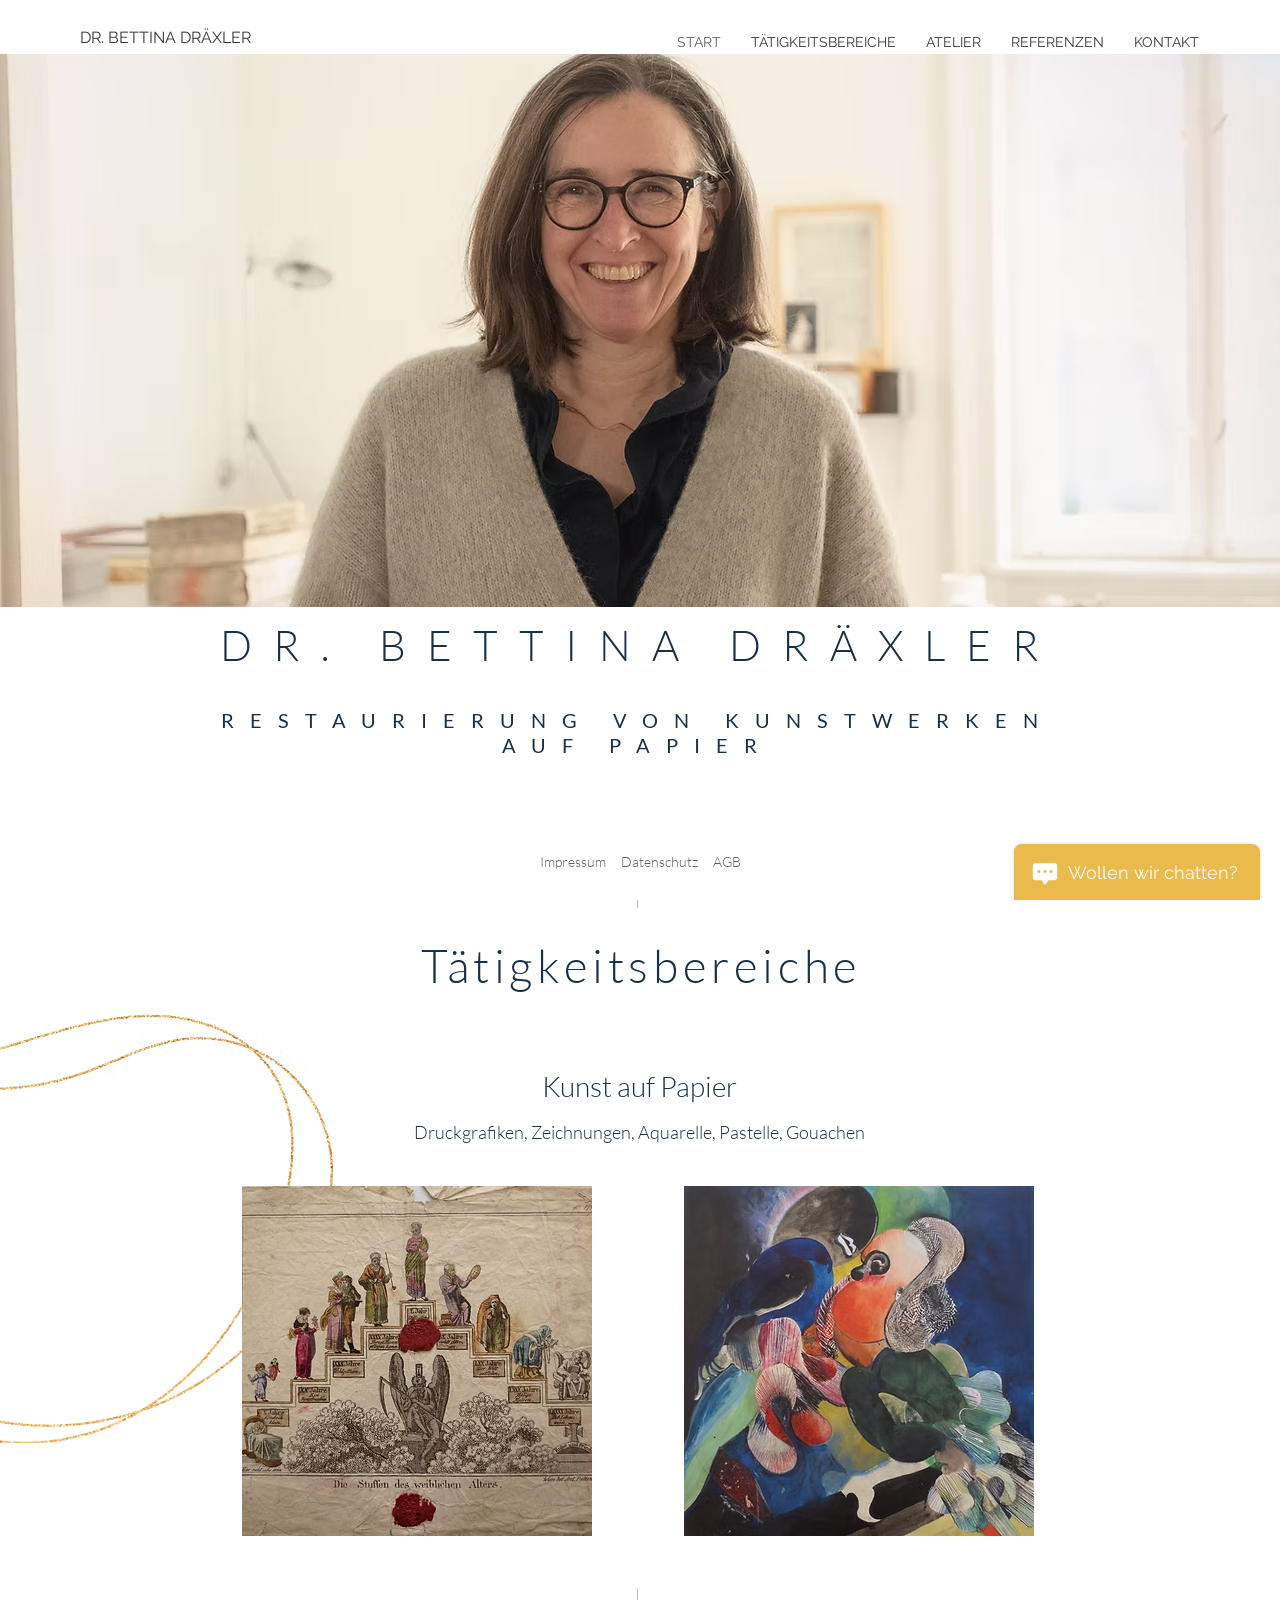
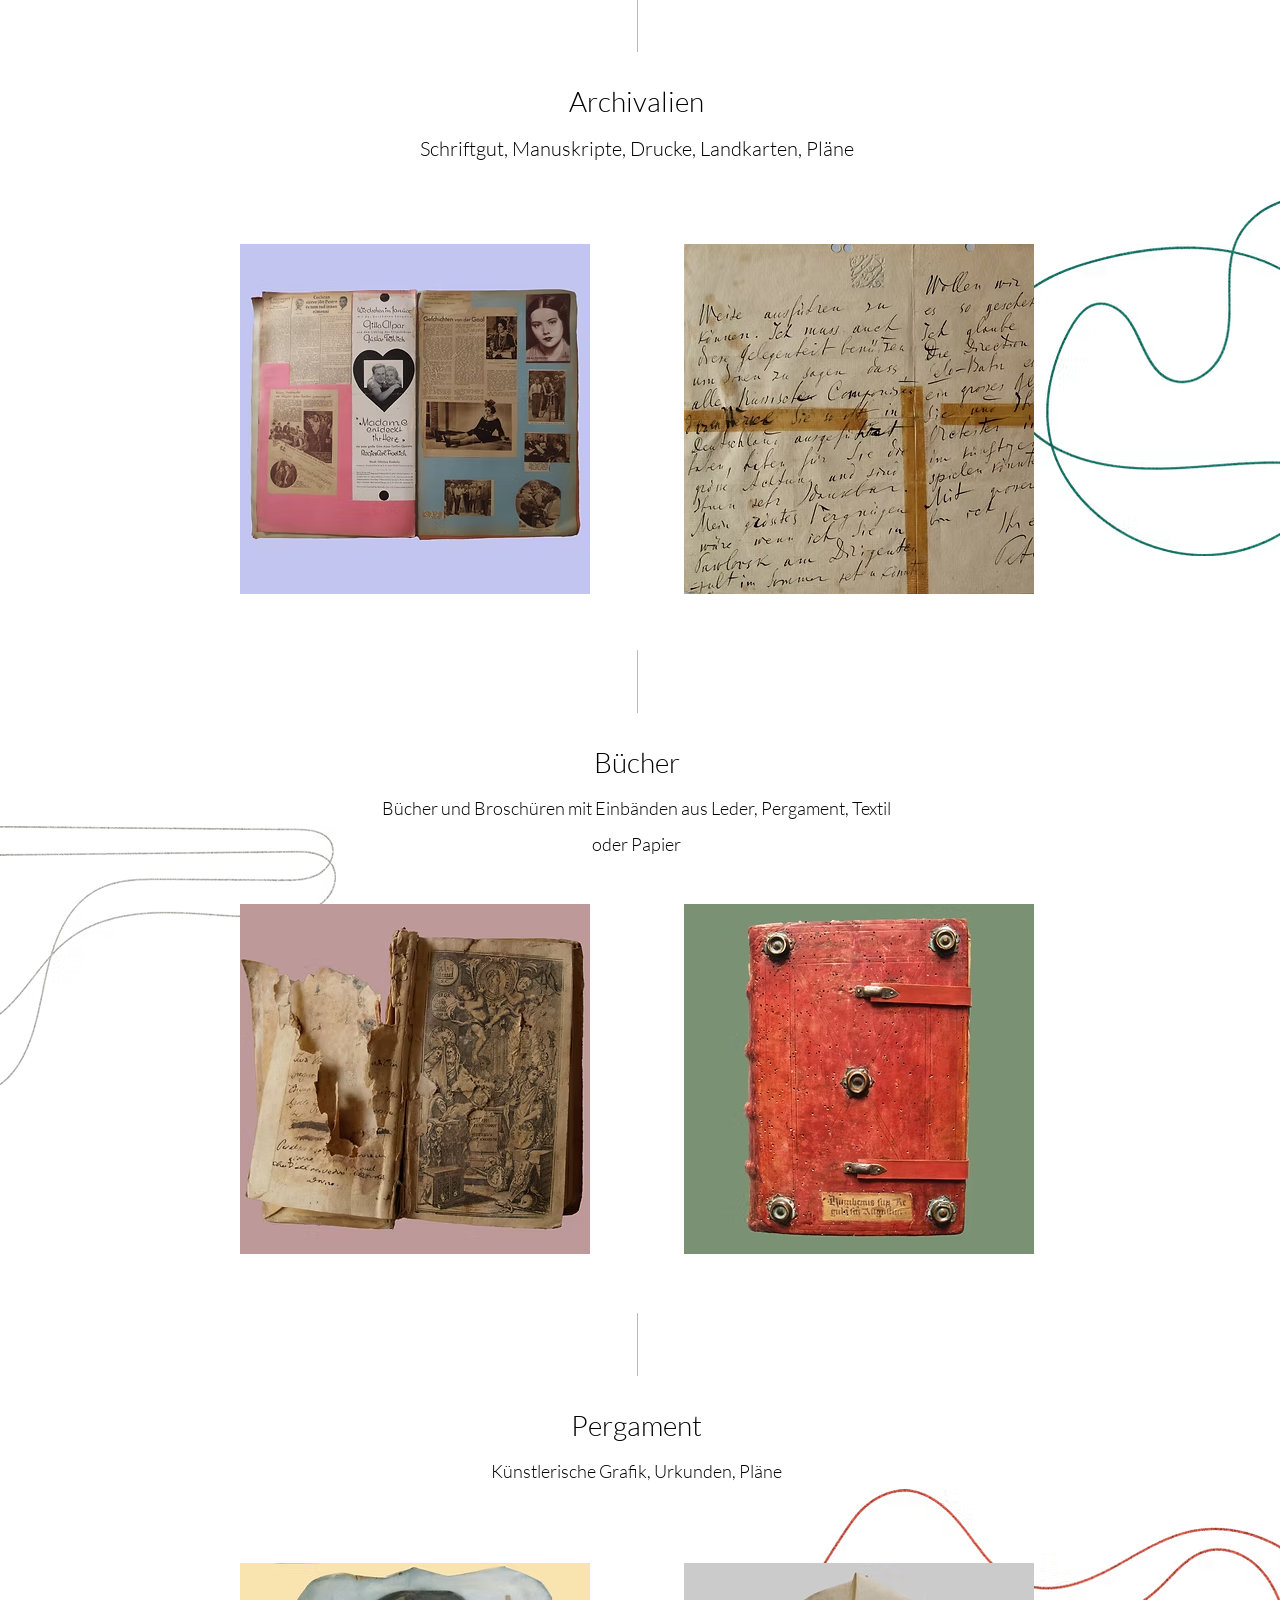
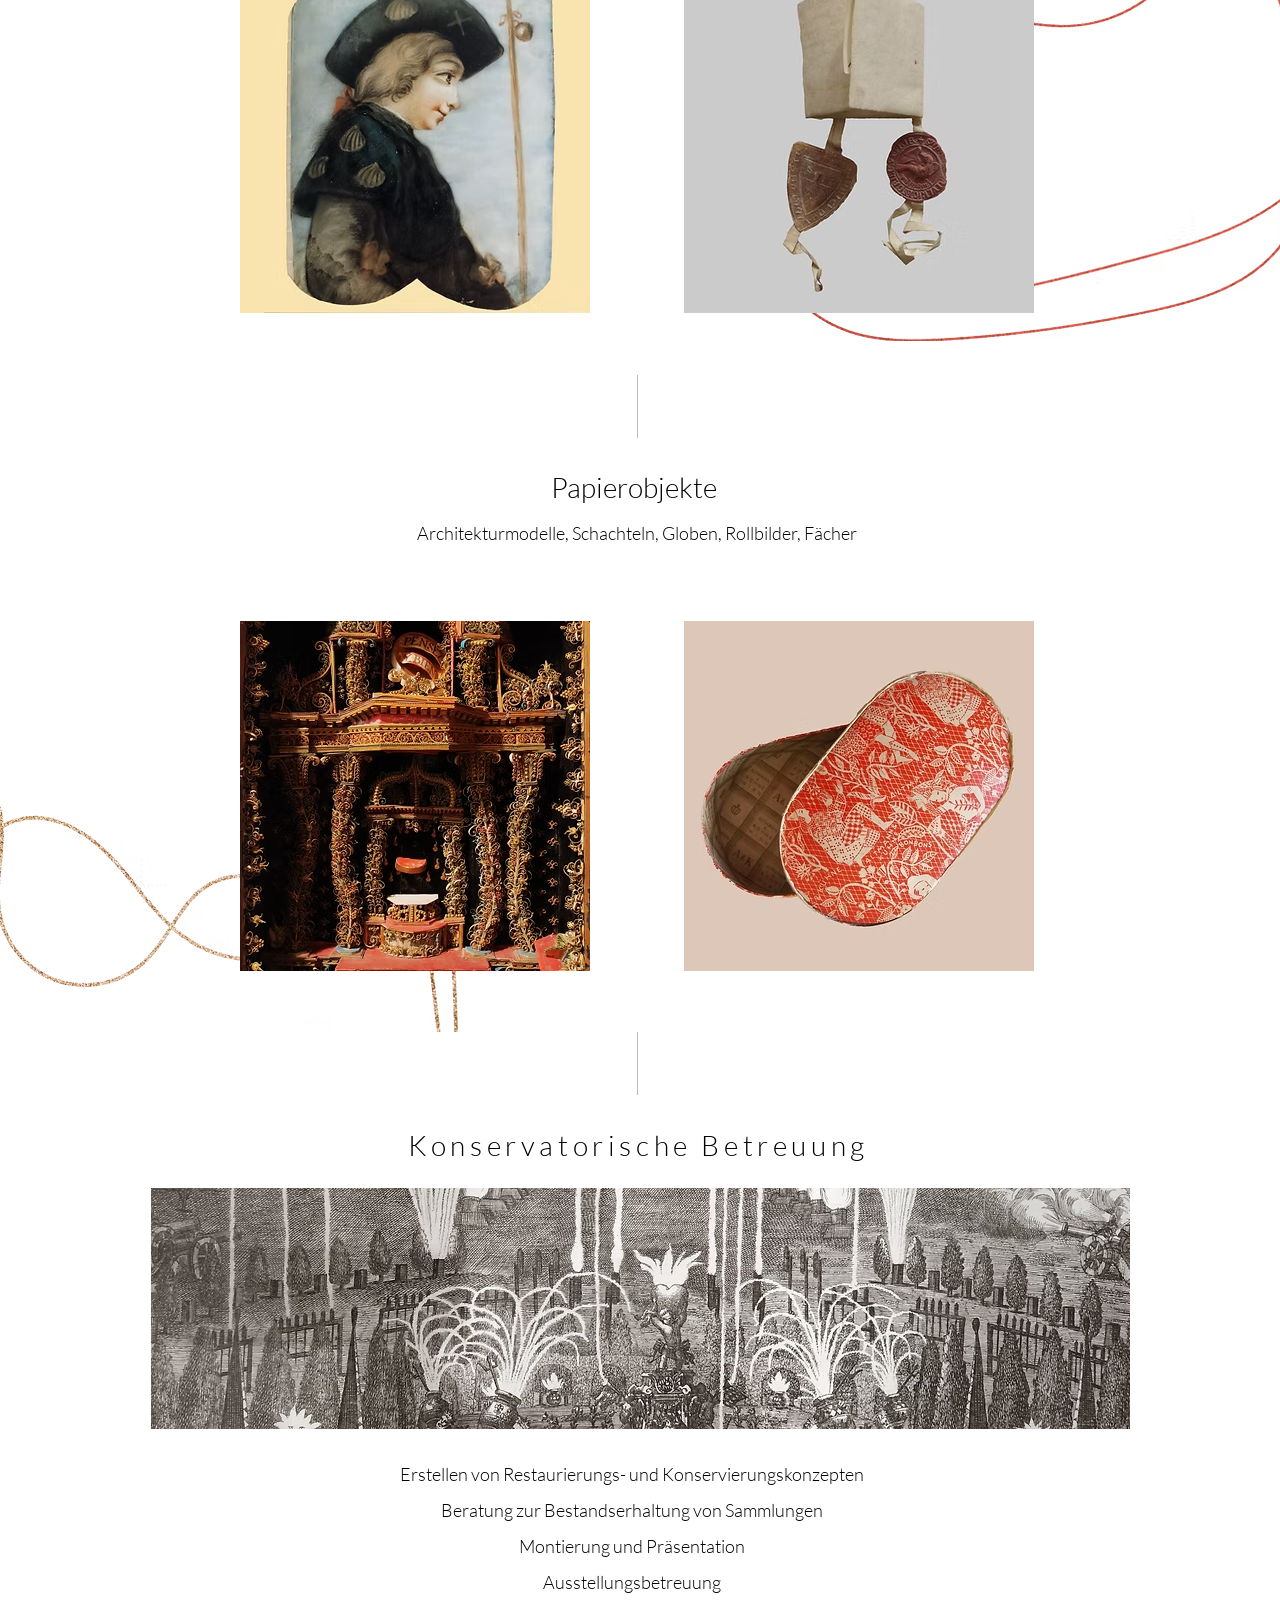
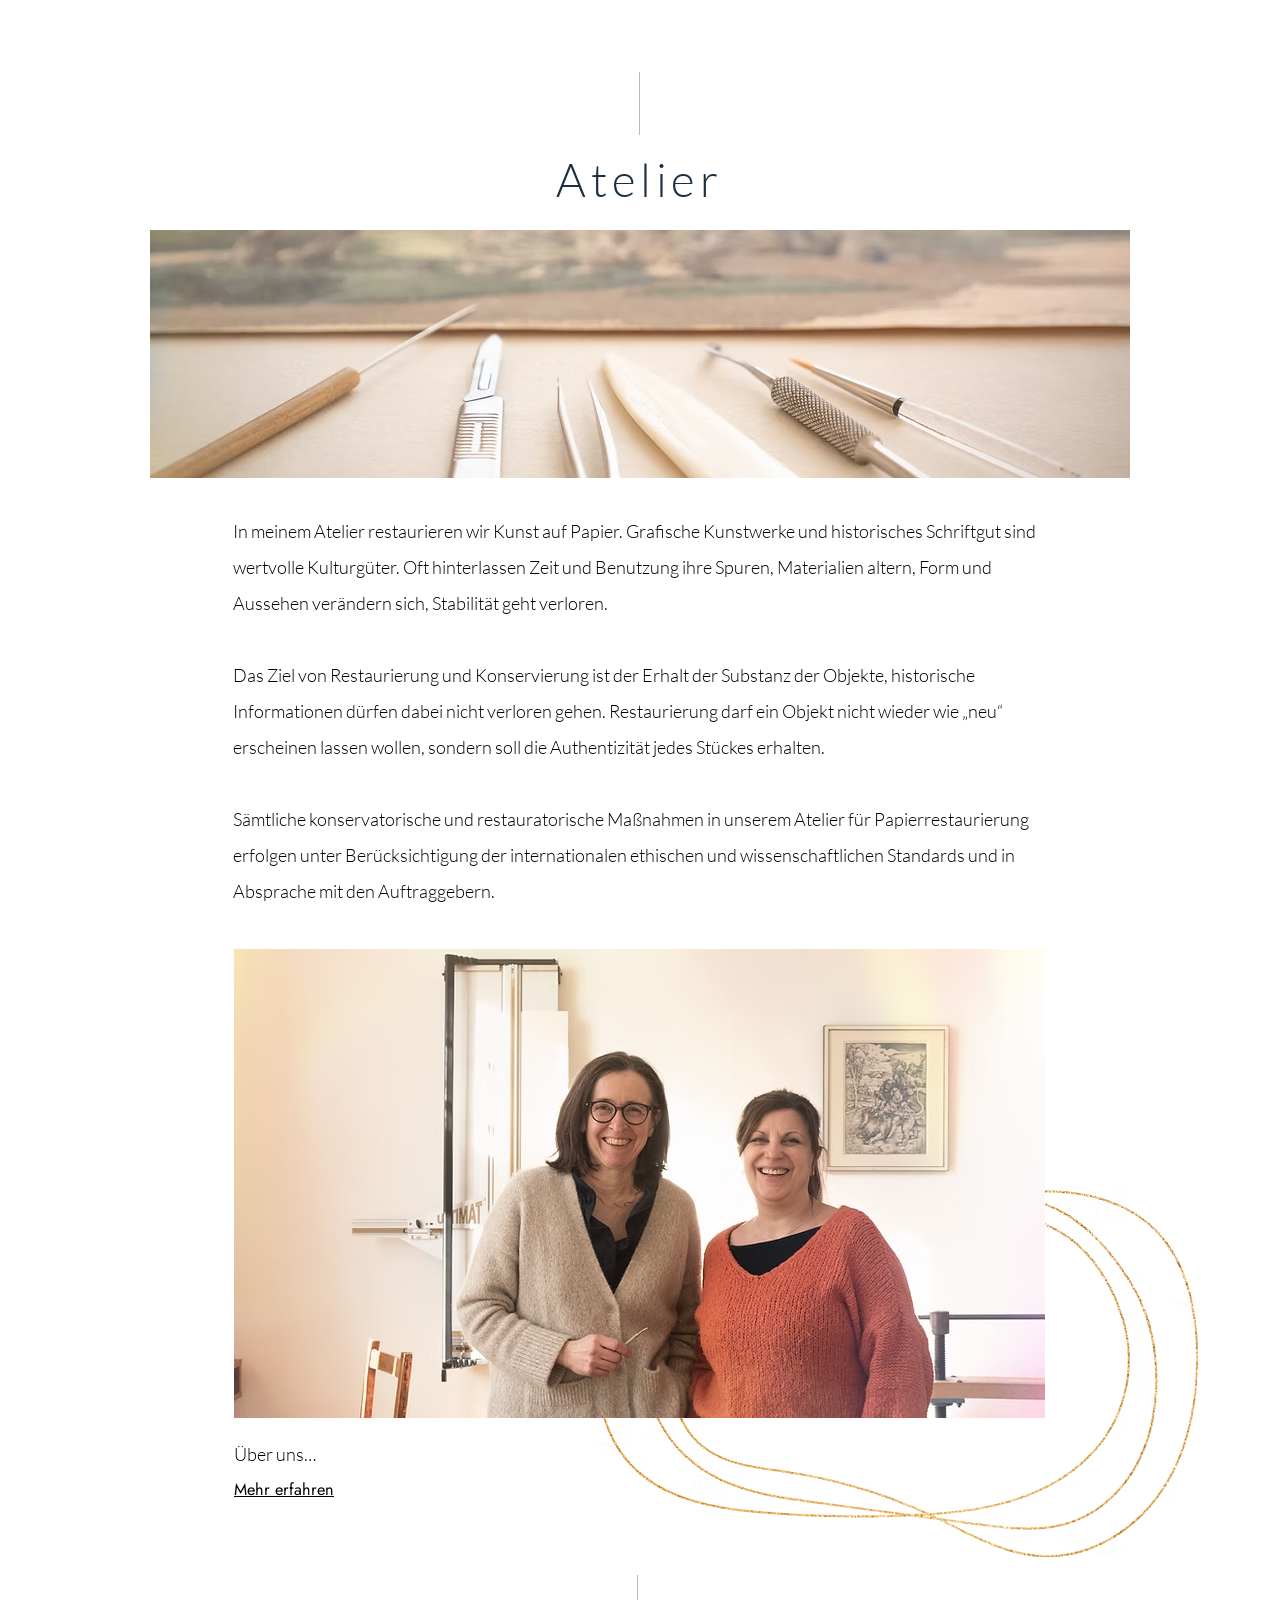
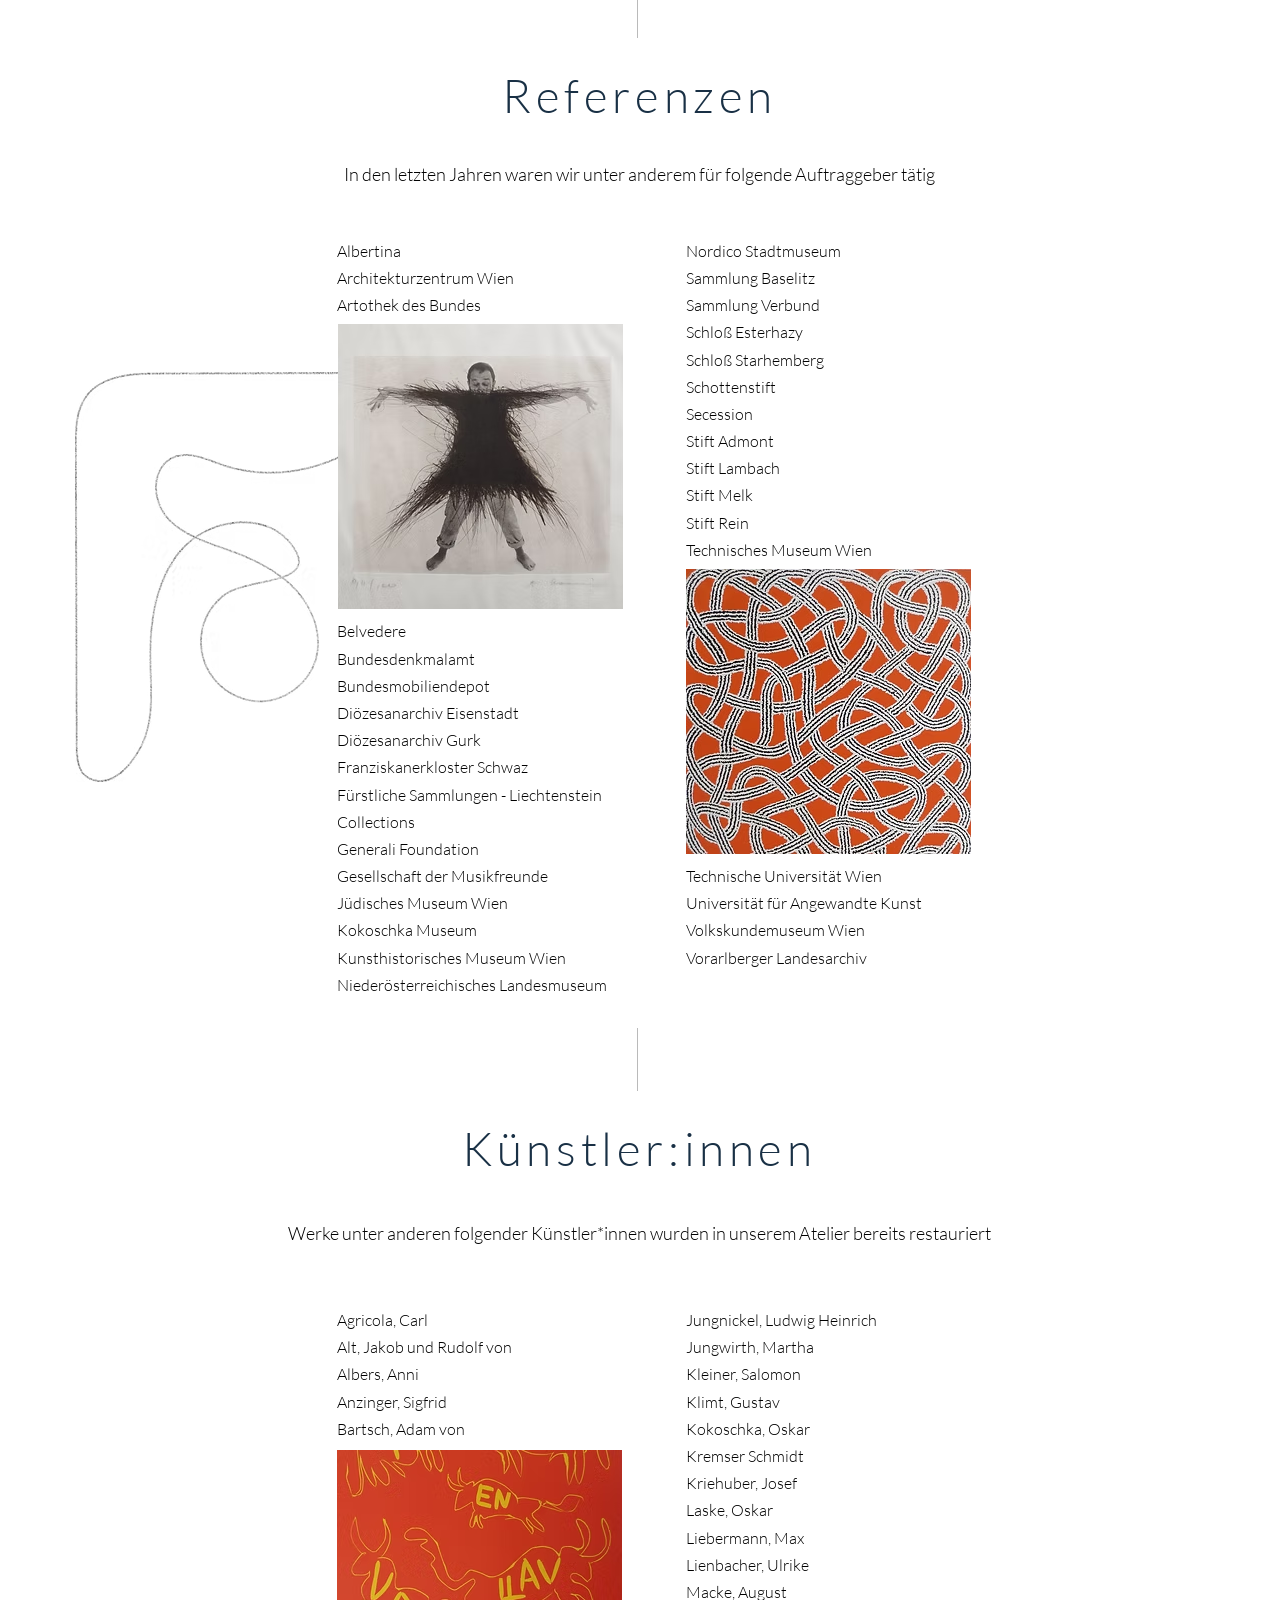
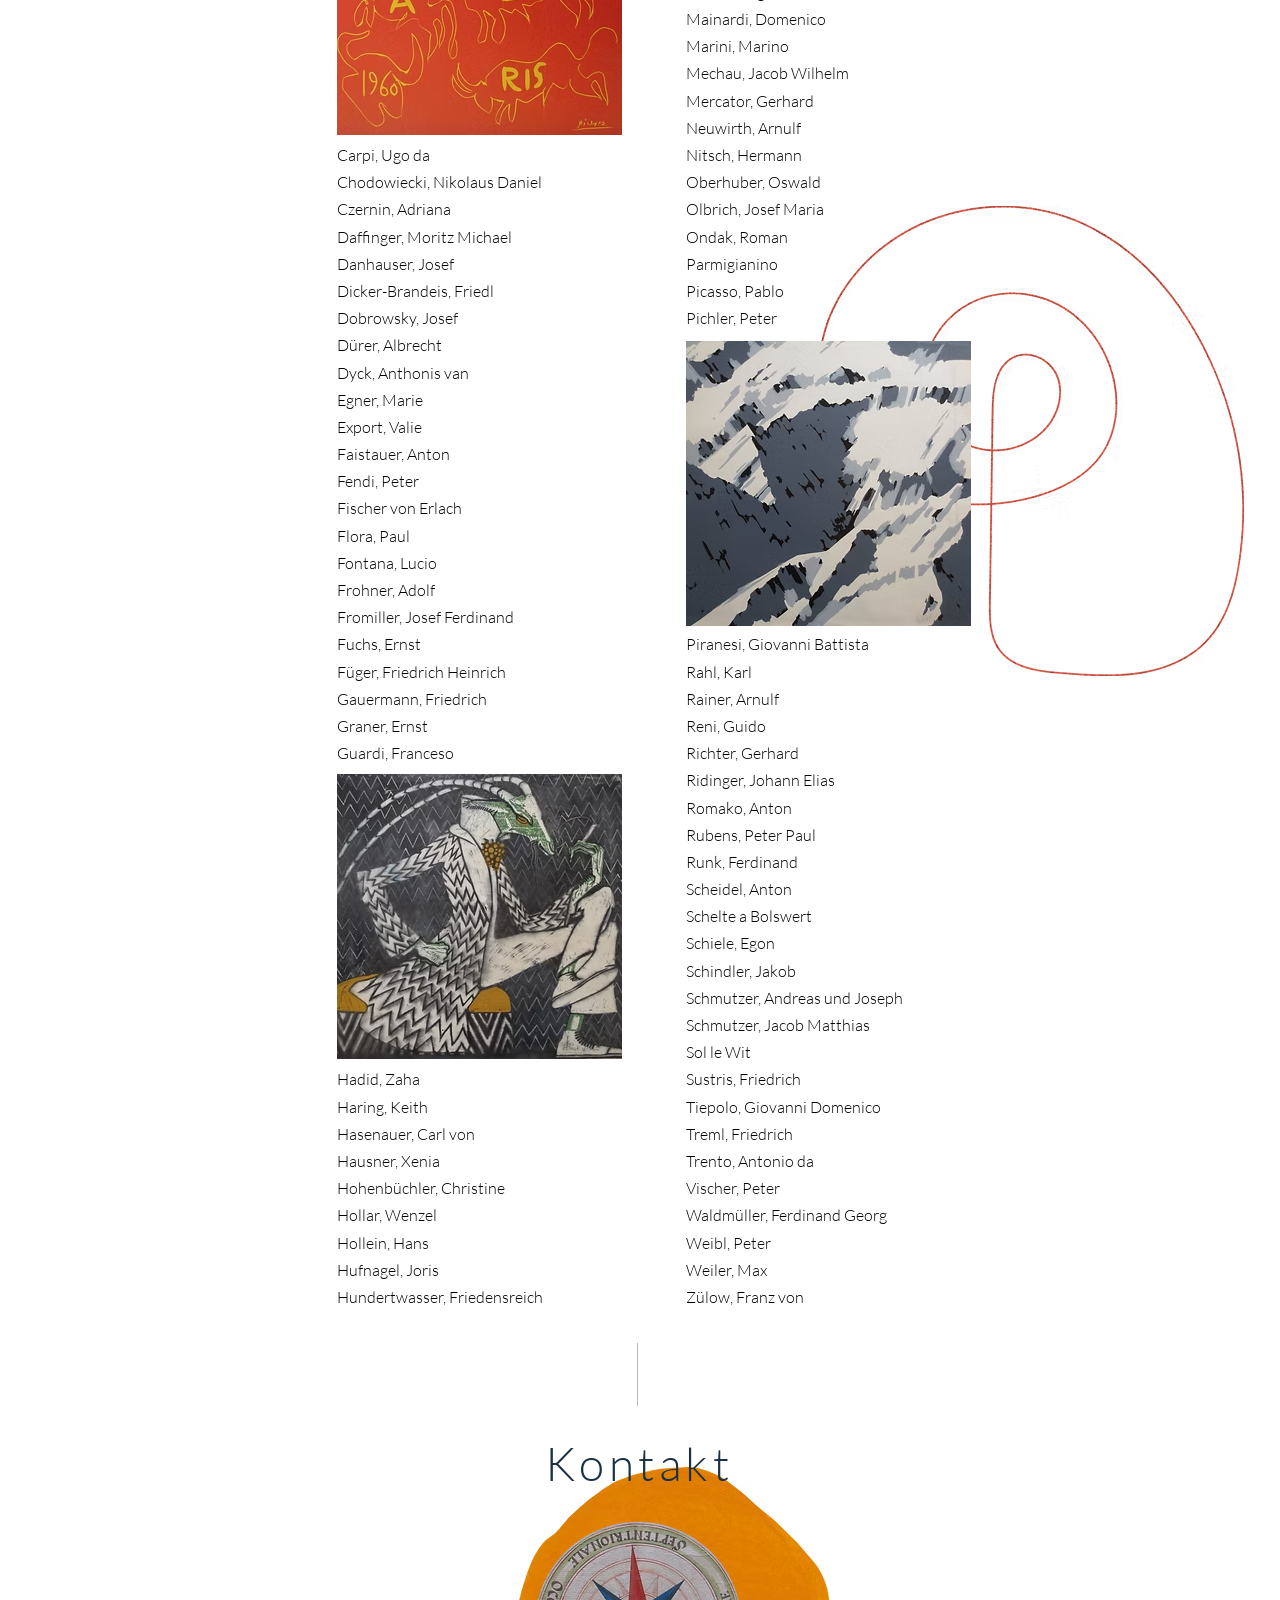
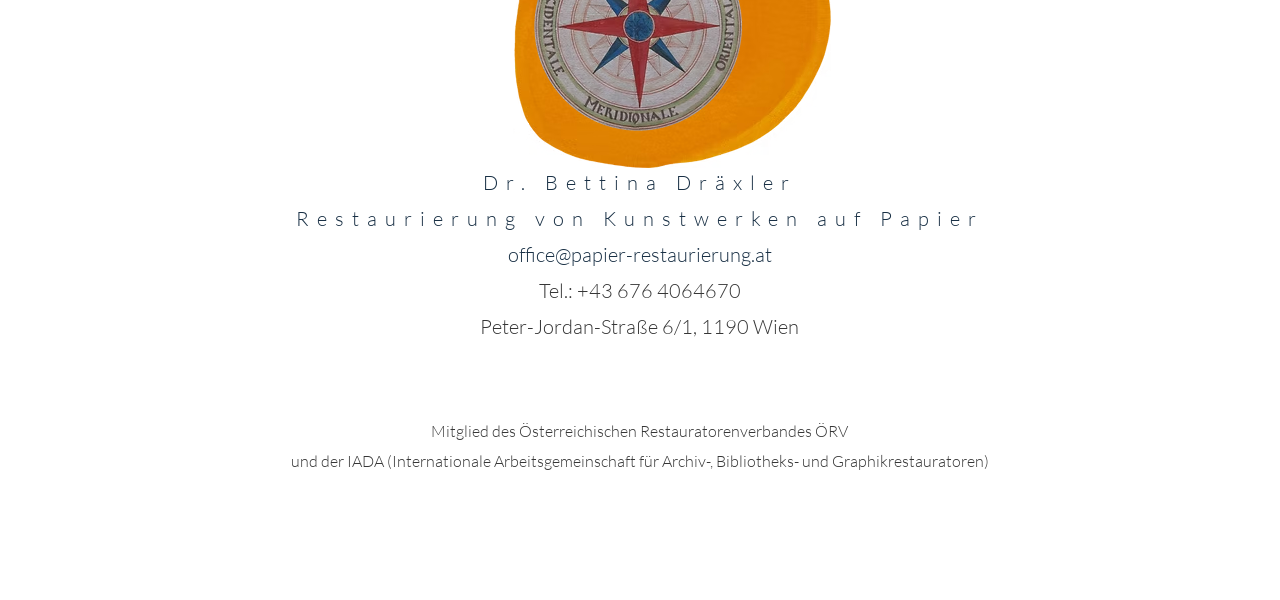
<file: docs/index.html>
<!DOCTYPE html>

<html data-page="index" data-variant="desktop" lang="de" style=""><head><script>(function(){var ua=navigator.userAgent,v=/iPhone|iPod|Android.+Mobile|Windows Phone|IEMobile|BlackBerry|BB10|Opera Mini|Mobi/i.test(ua)?'m/':/iPad|Android|Tablet|Silk|Kindle|PlayBook/i.test(ua)?'t/':'',
cur='',page='index';if(v!==cur){location.replace(''+v+(page==='index'?'':page)+location.search+location.hash)}})();</script>
<meta charset="utf-8"/>
<meta content="width=device-width, initial-scale=1" id="wixDesktopViewport" name="viewport"/>
<meta content="IE=edge" http-equiv="X-UA-Compatible"/>
<meta content="Wix.com Website Builder" name="generator"/>
<link href="assets/cef62548a7775152.png" rel="icon" sizes="192x192" type="image/png"/>
<link href="assets/e2f0b16a96f64a9a.png" rel="shortcut icon" type="image/png"/>
<link href="assets/b2729b1b011678e8.png" rel="apple-touch-icon" type="image/png"/>























<style>@keyframes slide-horizontal-new{0%{transform:translate(100%)}}@keyframes slide-horizontal-old{80%{opacity:1}to{opacity:0;transform:translate(-100%)}}@keyframes slide-vertical-new{0%{transform:translateY(-100%)}}@keyframes slide-vertical-old{80%{opacity:1}to{opacity:0;transform:translateY(100%)}}@keyframes out-in-new{0%{opacity:0}}@keyframes out-in-old{to{opacity:0}}:root:active-view-transition{view-transition-name:none}:root:active-view-transition::view-transition-group(*){animation:none}:root:active-view-transition::view-transition-old(*){animation:none}:root:active-view-transition::view-transition-new(*){animation:none}:root::view-transition{pointer-events:none}:root:active-view-transition #SITE_HEADER{view-transition-name:header-group}:root:active-view-transition #WIX_ADS{view-transition-name:wix-ads-group}:root:active-view-transition #SITE_FOOTER{view-transition-name:footer-group}:root:active-view-transition #BACKGROUND_GROUP_TRANSITION_GROUP>div{view-transition-name:background-group}:root:active-view-transition::view-transition-old(*.login-social-bar){display:none}:root:active-view-transition::view-transition-group(page-group){pointer-events:all;cursor:wait;animation:revert;animation-duration:.6s}:root:active-view-transition::view-transition-old(page-group){pointer-events:all;cursor:wait;animation:revert;animation-duration:.6s}:root:active-view-transition::view-transition-new(page-group){pointer-events:all;cursor:wait;animation:revert;animation-duration:.6s}:root:active-view-transition-type(SlideHorizontal)::view-transition-old(page-group){mix-blend-mode:normal;animation:.6s cubic-bezier(.83,0,.17,1) forwards slide-horizontal-old}:root:active-view-transition-type(SlideHorizontal)::view-transition-new(page-group){mix-blend-mode:normal;animation:.6s cubic-bezier(.83,0,.17,1) backwards slide-horizontal-new}:root:active-view-transition-type(SlideVertical)::view-transition-old(page-group){mix-blend-mode:normal;animation:.6s cubic-bezier(.83,0,.17,1) forwards slide-vertical-old}:root:active-view-transition-type(SlideVertical)::view-transition-new(page-group){mix-blend-mode:normal;animation:.6s cubic-bezier(.83,0,.17,1) backwards slide-vertical-new}:root:active-view-transition-type(OutIn)::view-transition-old(page-group){animation:.35s cubic-bezier(.22,1,.36,1) forwards out-in-old}:root:active-view-transition-type(OutIn)::view-transition-new(page-group){animation:.35s cubic-bezier(.64,0,.78,0) .35s backwards out-in-new}@media (prefers-reduced-motion:reduce){::view-transition-group(*){animation:none!important}::view-transition-old(*){animation:none!important}::view-transition-new(*){animation:none!important}}html,body{vertical-align:baseline;background:0 0;border:0;outline:0;margin:0;padding:0}body{--scrollbar-width:0px;-webkit-text-size-adjust:100%;-moz-text-size-adjust:100%;-ms-text-size-adjust:100%;text-size-adjust:100%;font-family:Arial,Helvetica,sans-serif;font-size:10px}html,body{height:100%}body{overflow-x:auto;overflow-y:scroll}body:not(.responsive) #site-root{width:100%;min-width:var(--site-width)}body:not([data-js-loaded]) [data-hide-prejs]{visibility:hidden}interact-element{display:contents}#SITE_CONTAINER{position:relative}:root{--one-unit:1vw;--section-max-width:9999px;--spx-stopper-max:9999px;--spx-stopper-min:0px;--browser-zoom:1}@supports ((-webkit-appearance:none)) and (stroke-color:transparent){:root{--safari-sticky-fix:opacity;--experimental-safari-sticky-fix:translateZ(0)}}@supports (container-type:inline-size){:root{--one-unit:1cqw}}[id^=oldHoverBox-]{mix-blend-mode:plus-lighter;transition:opacity .5s,visibility .5s}[data-mesh-id$=inlineContent-gridContainer]:has(>[id^=oldHoverBox-]){isolation:isolate}
</style>
<style>div,span,applet,object,iframe,h1,h2,h3,h4,h5,h6,p,blockquote,pre,a,abbr,acronym,address,big,cite,code,del,dfn,em,font,img,ins,kbd,q,s,samp,small,strike,strong,sub,sup,tt,var,b,u,i,center,dl,dt,dd,ol,ul,li,fieldset,form,label,legend,table,caption,tbody,tfoot,thead,tr,th,td,nav,button,section,header,footer,title{vertical-align:baseline;background:0 0;border:0;outline:0;margin:0;padding:0}textarea,input,select{box-sizing:border-box;font-family:Helvetica,Arial,sans-serif}ol,ul{list-style:none}blockquote,q{quotes:none}ins{text-decoration:none}del{text-decoration:line-through}table{border-collapse:collapse;border-spacing:0}a{cursor:pointer;text-decoration:none}.testStyles{overflow-y:hidden}.reset-button{color:inherit;font:inherit;-webkit-appearance:none;-webkit-user-select:none;-moz-user-select:none;-ms-user-select:none;background:0 0;border:0;outline:0;padding:0;line-height:normal;overflow:visible}:focus{outline:none}body.device-mobile-optimized:not(.disable-site-overflow){overflow-x:hidden;overflow-y:scroll}body.device-mobile-optimized:not(.responsive) #SITE_CONTAINER{width:320px;margin-left:auto;margin-right:auto;position:relative;overflow-x:visible}body.device-mobile-optimized:not(.responsive):not(.blockSiteScrolling) #SITE_CONTAINER{margin-top:0}body.device-mobile-optimized>*{max-width:100%!important}body.device-mobile-optimized #site-root{overflow:hidden}@supports (overflow:clip){body.device-mobile-optimized #site-root{overflow:clip}}body.device-mobile-non-optimized #SITE_CONTAINER #site-root{overflow:clip}body.device-mobile-non-optimized.fullScreenMode{background-color:#5f6360}body.device-mobile-non-optimized.fullScreenMode #site-root,body.device-mobile-non-optimized.fullScreenMode #SITE_BACKGROUND,body.device-mobile-non-optimized.fullScreenMode #MOBILE_ACTIONS_MENU,body.fullScreenMode #WIX_ADS{visibility:hidden}body.fullScreenMode{overflow:hidden!important}body.fullScreenMode.device-mobile-optimized #TINY_MENU{opacity:0;pointer-events:none}body.fullScreenMode-scrollable.device-mobile-optimized{overflow-x:hidden!important;overflow-y:auto!important}body.fullScreenMode-scrollable.device-mobile-optimized #site-root,body.fullScreenMode-scrollable.device-mobile-optimized #masterPage{overflow:hidden!important}body.fullScreenMode-scrollable.device-mobile-optimized #masterPage,body.fullScreenMode-scrollable.device-mobile-optimized #SITE_BACKGROUND{height:auto!important}body.fullScreenMode-scrollable.device-mobile-optimized #masterPage.mesh-layout{height:0!important}body.blockSiteScrolling,body.siteScrollingBlocked{width:100%;position:fixed}body.siteScrollingBlockedIOSFix{overflow:hidden!important}body.blockSiteScrolling #SITE_CONTAINER{margin-top:calc(var(--blocked-site-scroll-margin-top)*-1)}#site-root{top:var(--wix-ads-height);min-height:100%;margin:0 auto;position:relative}#site-root img:not([src]){visibility:hidden}#site-root svg img:not([src]){visibility:visible}.auto-generated-link{color:inherit}#SCROLL_TO_TOP,#SCROLL_TO_BOTTOM{height:0}.has-click-trigger{cursor:pointer}.fullScreenOverlay{z-index:1005;justify-content:center;display:flex;position:fixed;top:-60px;bottom:0;left:0;right:0;overflow-y:hidden}.fullScreenOverlay>.fullScreenOverlayContent{margin:0 auto;position:absolute;top:60px;bottom:0;left:0;right:0;overflow:hidden;transform:translateZ(0)}[data-mesh-id$=inlineContent],[data-mesh-id$=centeredContent],[data-mesh-id$=form]{pointer-events:none;position:relative}[data-mesh-id$=-gridWrapper],[data-mesh-id$=-rotated-wrapper]{pointer-events:none}[data-mesh-id$=-gridContainer]>*,[data-mesh-id$=-rotated-wrapper]>*,[data-mesh-id$=inlineContent]>:not([data-mesh-id$=-gridContainer]){pointer-events:auto}.device-mobile-optimized #masterPage.mesh-layout #SOSP_CONTAINER_CUSTOM_ID{-ms-grid-row:2;grid-area:2/1/3/2;position:relative}#masterPage.mesh-layout{display:-ms-grid;-ms-grid-rows:max-content max-content min-content max-content;-ms-grid-columns:100%;grid-template-rows:max-content max-content min-content max-content;grid-template-columns:100%;justify-content:stretch;align-items:start;display:grid}#masterPage.mesh-layout #SITE_HEADER_WRAPPER,#masterPage.mesh-layout #SITE_HEADER-placeholder,#masterPage.mesh-layout #SOSP_CONTAINER_CUSTOM_ID[data-state~=mobileView],#masterPage.mesh-layout #PAGES_CONTAINER,#masterPage.mesh-layout #soapBeforePagesContainer,#masterPage.mesh-layout #soapAfterPagesContainer,#masterPage.mesh-layout #SITE_FOOTER_WRAPPER,#masterPage.mesh-layout #SITE_FOOTER-placeholder{-ms-grid-column:1;-ms-grid-row-align:start;-ms-grid-column-align:start}#masterPage.mesh-layout #SITE_HEADER_WRAPPER,#masterPage.mesh-layout #SITE_HEADER-placeholder{-ms-grid-row:1;grid-area:1/1/2/2}#masterPage.mesh-layout #PAGES_CONTAINER,#masterPage.mesh-layout #soapBeforePagesContainer,#masterPage.mesh-layout #soapAfterPagesContainer{-ms-grid-row:3;grid-area:3/1/4/2}#masterPage.mesh-layout #soapBeforePagesContainer,#masterPage.mesh-layout #soapAfterPagesContainer{width:100%}#masterPage.mesh-layout #PAGES_CONTAINER{align-self:stretch}#masterPage.mesh-layout main#PAGES_CONTAINER{display:block}#masterPage.mesh-layout #SITE_FOOTER_WRAPPER,#masterPage.mesh-layout #SITE_FOOTER-placeholder{-ms-grid-row:4;grid-area:4/1/5/2}#masterPage.mesh-layout [data-mesh-id=PAGES_CONTAINERcenteredContent],#masterPage.mesh-layout [data-mesh-id=PAGES_CONTAINERinlineContent],#masterPage.mesh-layout #SITE_PAGES{height:100%}#masterPage.mesh-layout.desktop>*{width:100%}#masterPage.mesh-layout #SITE_PAGES,#masterPage.mesh-layout #SITE_HEADER_WRAPPER,#masterPage.mesh-layout #SITE_FOOTER_WRAPPER,#masterPage.mesh-layout #PAGES_CONTAINER,#masterPage.mesh-layout #masterPageinlineContent,#masterPage.mesh-layout #SITE_FOOTER,#masterPage.mesh-layout #SITE_HEADER{position:relative}#masterPage.mesh-layout #SITE_HEADER{grid-area:1/1/2/2}#masterPage.mesh-layout #SITE_FOOTER{grid-area:4/1/5/2}#masterPage.mesh-layout.overflow-x-clip #SITE_HEADER,#masterPage.mesh-layout.overflow-x-clip #SITE_FOOTER{overflow-x:clip}[data-z-counter]{z-index:0}[data-z-counter="0"]{z-index:auto}.wixSiteProperties{-webkit-font-smoothing:antialiased;-moz-osx-font-smoothing:grayscale}:root{--wst-button-color-fill-primary:rgb(var(--color_48));--wst-button-color-border-primary:rgb(var(--color_49));--wst-button-color-text-primary:rgb(var(--color_50));--wst-button-color-fill-primary-hover:rgb(var(--color_51));--wst-button-color-border-primary-hover:rgb(var(--color_52));--wst-button-color-text-primary-hover:rgb(var(--color_53));--wst-button-color-fill-primary-disabled:rgb(var(--color_54));--wst-button-color-border-primary-disabled:rgb(var(--color_55));--wst-button-color-text-primary-disabled:rgb(var(--color_56));--wst-button-color-fill-secondary:rgb(var(--color_57));--wst-button-color-border-secondary:rgb(var(--color_58));--wst-button-color-text-secondary:rgb(var(--color_59));--wst-button-color-fill-secondary-hover:rgb(var(--color_60));--wst-button-color-border-secondary-hover:rgb(var(--color_61));--wst-button-color-text-secondary-hover:rgb(var(--color_62));--wst-button-color-fill-secondary-disabled:rgb(var(--color_63));--wst-button-color-border-secondary-disabled:rgb(var(--color_64));--wst-button-color-text-secondary-disabled:rgb(var(--color_65));--wst-color-fill-base-1:rgb(var(--color_36));--wst-color-fill-base-2:rgb(var(--color_37));--wst-color-fill-base-shade-1:rgb(var(--color_38));--wst-color-fill-base-shade-2:rgb(var(--color_39));--wst-color-fill-base-shade-3:rgb(var(--color_40));--wst-color-fill-accent-1:rgb(var(--color_41));--wst-color-fill-accent-2:rgb(var(--color_42));--wst-color-fill-accent-3:rgb(var(--color_43));--wst-color-fill-accent-4:rgb(var(--color_44));--wst-color-fill-background-primary:rgb(var(--color_11));--wst-color-fill-background-secondary:rgb(var(--color_12));--wst-color-text-primary:rgb(var(--color_15));--wst-color-text-secondary:rgb(var(--color_14));--wst-color-action:rgb(var(--color_18));--wst-color-disabled:rgb(var(--color_39));--wst-color-title:rgb(var(--color_45));--wst-color-subtitle:rgb(var(--color_46));--wst-color-line:rgb(var(--color_47));--wst-font-style-h2:var(--font_2);--wst-font-style-h3:var(--font_3);--wst-font-style-h4:var(--font_4);--wst-font-style-h5:var(--font_5);--wst-font-style-h6:var(--font_6);--wst-font-style-body-large:var(--font_7);--wst-font-style-body-medium:var(--font_8);--wst-font-style-body-small:var(--font_9);--wst-font-style-body-x-small:var(--font_10);--wst-color-custom-1:rgb(var(--color_13));--wst-color-custom-2:rgb(var(--color_16));--wst-color-custom-3:rgb(var(--color_17));--wst-color-custom-4:rgb(var(--color_19));--wst-color-custom-5:rgb(var(--color_20));--wst-color-custom-6:rgb(var(--color_21));--wst-color-custom-7:rgb(var(--color_22));--wst-color-custom-8:rgb(var(--color_23));--wst-color-custom-9:rgb(var(--color_24));--wst-color-custom-10:rgb(var(--color_25));--wst-color-custom-11:rgb(var(--color_26));--wst-color-custom-12:rgb(var(--color_27));--wst-color-custom-13:rgb(var(--color_28));--wst-color-custom-14:rgb(var(--color_29));--wst-color-custom-15:rgb(var(--color_30));--wst-color-custom-16:rgb(var(--color_31));--wst-color-custom-17:rgb(var(--color_32));--wst-color-custom-18:rgb(var(--color_33));--wst-color-custom-19:rgb(var(--color_34));--wst-color-custom-20:rgb(var(--color_35))}.wix-presets-wrapper{display:contents}.builder-root{box-sizing:border-box}
</style>
<style id="display-var-no-inherit">
    @property --display { syntax: "*"; inherits: false; }
  </style>
<meta content="telephone=no" name="format-detection"/>
<meta content="skype_toolbar_parser_compatible" name="skype_toolbar"/>






<style id="a11y-contrast">
    @media (forced-colors: active) {
      #SITE_CONTAINER.focus-ring-active
        :not(.has-custom-focus):not(.ignore-focus):not([tabindex='-1']):focus,
      #SITE_CONTAINER.focus-ring-active
        :not(.has-custom-focus):not(.ignore-focus):not([tabindex='-1']):focus
        ~ .wixSdkShowFocusOnSibling {
        outline: 2px solid CanvasText;
        outline-offset: 2px;
      }
    }
  </style>






<style>.EtmdIW{cursor:pointer}.XWeqiF{opacity:0}.bWoigz{opacity:1;transition:opacity var(--transition-duration) cubic-bezier(.37, 0, .63, 1)}.HTrn1j{opacity:1}.sAGPNe{opacity:0;transition:opacity var(--transition-duration) cubic-bezier(.37, 0, .63, 1)}.cCFKrw{opacity:0}.yifJnQ{opacity:1;transition:opacity var(--transition-duration) cubic-bezier(.64, 0, .78, 0)}._mj5qU{opacity:1}.gG6uhp{opacity:0;transition:opacity var(--transition-duration) cubic-bezier(.22, 1, .36, 1)}.k0CnHT{transform:translate(100%)}.URQNsX{transition:transform var(--transition-duration) cubic-bezier(.87, 0, .13, 1);transform:translate(0)}.CCwVTE{transform:translate(0)}.TX_1qK{transition:transform var(--transition-duration) cubic-bezier(.87, 0, .13, 1);transform:translate(-100%)}.JMRv7x{transform:translate(-100%)}.AOzCGi{transition:transform var(--transition-duration) cubic-bezier(.87, 0, .13, 1);transform:translate(0)}.WzSMGx{transform:translate(0)}.I76Pz6{transition:transform var(--transition-duration) cubic-bezier(.87, 0, .13, 1);transform:translate(100%)}.bX95uQ{transform:translateY(100%)}.Ogwj62{transition:transform var(--transition-duration) cubic-bezier(.87, 0, .13, 1);transform:translateY(0)}.GdyWfW{transform:translateY(0)}.YxqFze{transition:transform var(--transition-duration) cubic-bezier(.87, 0, .13, 1);transform:translateY(-100%)}.NrDww4{transform:translateY(-100%)}.ciVV17{transition:transform var(--transition-duration) cubic-bezier(.87, 0, .13, 1);transform:translateY(0)}.BMKrqh{transform:translateY(0)}.jNxMkI{transition:transform var(--transition-duration) cubic-bezier(.87, 0, .13, 1);transform:translateY(100%)}body:not(.responsive) .Y3K28_{overflow-x:clip}:root:active-view-transition .Y3K28_{view-transition-name:page-group}.uvik8H{grid-template-rows:1fr;grid-template-columns:1fr;height:100%;display:grid}.uvik8H>div{grid-area:1/1/2/2;place-self:stretch stretch!important}.StylableButton2545352419__root{-archetype:box;cursor:pointer;box-sizing:border-box;touch-action:manipulation;border:0;width:100%;min-width:10px;height:100%;min-height:10px;padding:0;display:block}.StylableButton2545352419__root[disabled]{pointer-events:none}.StylableButton2545352419__root:not(:hover):not([disabled]).StylableButton2545352419--hasBackgroundColor{background-color:var(--corvid-background-color)!important}.StylableButton2545352419__root:hover:not([disabled]).StylableButton2545352419--hasHoverBackgroundColor{background-color:var(--corvid-hover-background-color)!important}.StylableButton2545352419__root:not(:hover)[disabled].StylableButton2545352419--hasDisabledBackgroundColor{background-color:var(--corvid-disabled-background-color)!important}.StylableButton2545352419__root:not(:hover):not([disabled]).StylableButton2545352419--hasBorderColor{border-color:var(--corvid-border-color)!important}.StylableButton2545352419__root:hover:not([disabled]).StylableButton2545352419--hasHoverBorderColor{border-color:var(--corvid-hover-border-color)!important}.StylableButton2545352419__root:not(:hover)[disabled].StylableButton2545352419--hasDisabledBorderColor{border-color:var(--corvid-disabled-border-color)!important}.StylableButton2545352419__root.StylableButton2545352419--hasBorderRadius{border-radius:var(--corvid-border-radius)!important}.StylableButton2545352419__root.StylableButton2545352419--hasBorderWidth{border-width:var(--corvid-border-width)!important}.StylableButton2545352419__root:not(:hover):not([disabled]).StylableButton2545352419--hasColor,.StylableButton2545352419__root:not(:hover):not([disabled]).StylableButton2545352419--hasColor .StylableButton2545352419__label{color:var(--corvid-color)!important}.StylableButton2545352419__root:hover:not([disabled]).StylableButton2545352419--hasHoverColor,.StylableButton2545352419__root:hover:not([disabled]).StylableButton2545352419--hasHoverColor .StylableButton2545352419__label{color:var(--corvid-hover-color)!important}.StylableButton2545352419__root:not(:hover)[disabled].StylableButton2545352419--hasDisabledColor,.StylableButton2545352419__root:not(:hover)[disabled].StylableButton2545352419--hasDisabledColor .StylableButton2545352419__label{color:var(--corvid-disabled-color)!important}.StylableButton2545352419__link{-archetype:box;box-sizing:border-box;color:#000;text-decoration:none}.StylableButton2545352419__container{flex-direction:row;flex-grow:1;flex-basis:auto;justify-content:center;align-items:center;width:100%;height:100%;transition:all .2s,visibility;display:flex;overflow:hidden}.StylableButton2545352419__label{-archetype:text;-controller-part-type:LayoutChildDisplayDropdown, LayoutFlexChildSpacing(first);text-overflow:ellipsis;text-align:center;white-space:nowrap;min-width:1.8em;max-width:100%;transition:inherit;overflow:hidden}.StylableButton2545352419__root.StylableButton2545352419--isMaxContent .StylableButton2545352419__label{text-overflow:unset}.StylableButton2545352419__root.StylableButton2545352419--isWrapText .StylableButton2545352419__label{overflow-wrap:break-word;white-space:break-spaces;word-break:break-word;min-width:10px}.StylableButton2545352419__icon{-archetype:icon;-controller-part-type:LayoutChildDisplayDropdown, LayoutFlexChildSpacing(last);flex-shrink:0;min-width:1px;height:50px;transition:inherit}.StylableButton2545352419__icon.StylableButton2545352419--override{display:block!important}.StylableButton2545352419__icon>span,.StylableButton2545352419__icon svg{width:inherit;height:inherit;display:flex}.StylableButton2545352419__root:not(:hover):not([disalbed]).StylableButton2545352419--hasIconColor .StylableButton2545352419__icon svg{fill:var(--corvid-icon-color)!important;stroke:var(--corvid-icon-color)!important}.StylableButton2545352419__root:hover:not([disabled]).StylableButton2545352419--hasHoverIconColor .StylableButton2545352419__icon svg{fill:var(--corvid-hover-icon-color)!important;stroke:var(--corvid-hover-icon-color)!important}.StylableButton2545352419__root:not(:hover)[disabled].StylableButton2545352419--hasDisabledIconColor .StylableButton2545352419__icon svg{fill:var(--corvid-disabled-icon-color)!important;stroke:var(--corvid-disabled-icon-color)!important}@media (forced-colors:active){.StylableButton2545352419__root.StylableButton2545352419__forcedColorsBackground{color:buttontext!important;background:buttonface!important}.StylableButton2545352419__root.StylableButton2545352419__forcedColorsBackground[disabled]{color:graytext!important}.StylableButton2545352419__root.StylableButton2545352419__forcedColorsBackground .StylableButton2545352419__label{color:inherit!important}.StylableButton2545352419__root:not([disabled]){outline-offset:0px;outline:2px solid buttontext}.StylableButton2545352419__root:hover:not([disabled]),.StylableButton2545352419__root[aria-pressed=true],.StylableButton2545352419__root[aria-selected=true],.StylableButton2545352419__root[data-preview=selected]{outline-offset:1px;outline:3px solid highlight}.StylableButton2545352419__root:focus,.StylableButton2545352419__root:focus-visible{outline-offset:1px;outline:3px solid highlight!important}.StylableButton2545352419__icon,.StylableButton2545352419__icon svg:not([data-type=ugc]):not([data-type=color]),.StylableButton2545352419__icon svg:not([data-type=ugc]):not([data-type=color]) *{fill:currentColor!important;stroke:currentColor!important}}.IT88M3{position:absolute;inset:0}.LXgYyC{cursor:pointer}.iL7Pq5{-webkit-tap-highlight-color:#0000;opacity:var(--opacity);fill:var(--corvid-fill-color,var(--fill));fill-opacity:var(--fill-opacity);stroke:var(--corvid-stroke-color,var(--stroke));stroke-opacity:var(--stroke-opacity);stroke-width:var(--stroke-width);transform:var(--flip);filter:var(--drop-shadow,none);position:absolute;inset:0}.iL7Pq5 svg{width:var(--svg-calculated-width,100%);height:var(--svg-calculated-height,100%);padding:var(--svg-calculated-padding,0);margin:auto;position:absolute;inset:0}.iL7Pq5 svg:not([data-type=ugc]){overflow:visible}@media (forced-colors:active){.iL7Pq5 svg:not([data-type=ugc]):not([data-type=color]){fill:currentColor}}.gx51wo *{vector-effect:non-scaling-stroke}ul.font_100,ol.font_100{color:#080808;font-variant:normal;letter-spacing:normal;margin:0;font-family:"Arial, Helvetica, sans-serif",serif;font-size:10px;font-style:normal;font-weight:400;line-height:normal;text-decoration:none}ul.font_100 li,ol.font_100 li{margin-bottom:12px}ul.wix-list-text-align,ol.wix-list-text-align{list-style-position:inside}ul.wix-list-text-align p,ul.wix-list-text-align h1,ul.wix-list-text-align h2,ul.wix-list-text-align h3,ul.wix-list-text-align h4,ul.wix-list-text-align h5,ul.wix-list-text-align h6,ol.wix-list-text-align p,ol.wix-list-text-align h1,ol.wix-list-text-align h2,ol.wix-list-text-align h3,ol.wix-list-text-align h4,ol.wix-list-text-align h5,ol.wix-list-text-align h6{display:inline}.E28gHm{cursor:pointer}.V9ooqn{clip:rect(0 0 0 0);border:0;width:1px;height:1px;margin:-1px;padding:0;position:absolute;overflow:hidden}@supports ((-webkit-appearance:none)) and (stroke-color:transparent){._v6ohL>*>:first-child{vertical-align:top}}@supports (-webkit-touch-callout:none){._v6ohL>*>:first-child{vertical-align:top}}._v6ohL [data-attr-richtext-marker=true]{display:block}._v6ohL [data-attr-richtext-marker=true] table{border-collapse:collapse;width:100%;margin:15px 0}._v6ohL [data-attr-richtext-marker=true] table td{padding:12px;position:relative}._v6ohL [data-attr-richtext-marker=true] table td:after{content:"";opacity:.2;border-bottom:1px solid;border-left:1px solid;position:absolute;inset:0}._v6ohL [data-attr-richtext-marker=true] table tr td:last-child:after{border-right:1px solid}._v6ohL [data-attr-richtext-marker=true] table tr:first-child td:after{border-top:1px solid}.N5mCVp :is(p,h1,h2,h3,h4,h5,h6,ul,ol,span[data-attr-richtext-marker],blockquote,div) [class$=rich-text__text],.N5mCVp :is(p,h1,h2,h3,h4,h5,h6,ul,ol,span[data-attr-richtext-marker],blockquote,div)[class$=rich-text__text]{color:var(--corvid-color,currentColor)}.N5mCVp :is(p,h1,h2,h3,h4,h5,h6,ul,ol,span[data-attr-richtext-marker],blockquote,div) span[style*=color]{color:var(--corvid-color,currentColor)!important}.V3wkP4{min-height:var(--min-height);min-width:var(--min-width);direction:var(--text-direction)}.V3wkP4 .nzCBBu{word-wrap:break-word;overflow-wrap:break-word;width:100%;height:100%;position:relative}.V3wkP4 .nzCBBu ul{list-style:inside}.V3wkP4 .nzCBBu li{margin-bottom:12px}.UwkEpO p,.UwkEpO h1,.UwkEpO h2,.UwkEpO h3,.UwkEpO h4,.UwkEpO h5,.UwkEpO h6,.UwkEpO blockquote,.UwkEpO div{letter-spacing:normal;line-height:normal}.JykKzs{min-height:var(--min-height);min-width:var(--min-width)}.JykKzs .nzCBBu{word-wrap:break-word;overflow-wrap:break-word;width:100%;height:100%;position:relative}.JykKzs .nzCBBu ol,.JykKzs .nzCBBu ul{letter-spacing:normal;margin-inline-start:.5em;padding-inline-start:1.3em;line-height:normal}.JykKzs .nzCBBu ul{list-style-type:disc}.JykKzs .nzCBBu ol{list-style-type:decimal}.JykKzs .nzCBBu ul ul,.JykKzs .nzCBBu ol ul{line-height:normal;list-style-type:circle}.JykKzs .nzCBBu ol ol ul,.JykKzs .nzCBBu ol ul ul,.JykKzs .nzCBBu ul ol ul,.JykKzs .nzCBBu ul ul ul{line-height:normal;list-style-type:square}.JykKzs .nzCBBu li{font-style:inherit;font-weight:inherit;line-height:inherit;letter-spacing:normal}.JykKzs .nzCBBu p,.JykKzs .nzCBBu h1,.JykKzs .nzCBBu h2,.JykKzs .nzCBBu h3,.JykKzs .nzCBBu h4,.JykKzs .nzCBBu h5,.JykKzs .nzCBBu h6{margin-block:0;letter-spacing:normal;margin:0;line-height:normal}.JykKzs .nzCBBu a{color:inherit}.N8MGzv,.UwkEpO{word-wrap:break-word;overflow-wrap:break-word;text-align:start;pointer-events:none;min-height:var(--min-height);min-width:var(--min-width);direction:var(--text-direction);mix-blend-mode:var(--blendMode,normal);text-transform:var(--textTransform,"none");text-shadow:var(--textOutline,0px 0px transparent),var(--textShadow,0px 0px transparent)}.N8MGzv>*,.UwkEpO>*{pointer-events:auto}.N8MGzv li,.UwkEpO li{font-style:inherit;font-weight:inherit;line-height:inherit;letter-spacing:normal}.N8MGzv ol,.UwkEpO ol,.N8MGzv ul,.UwkEpO ul{letter-spacing:normal;margin-inline:.5em 0;line-height:normal}.N8MGzv:not(.PO9MfV) ol,.UwkEpO:not(.PO9MfV) ol,.N8MGzv:not(.PO9MfV) ul,.UwkEpO:not(.PO9MfV) ul{padding-inline:1.3em 0}.N8MGzv ul,.UwkEpO ul{list-style-type:disc}.N8MGzv ol,.UwkEpO ol{list-style-type:decimal}.N8MGzv ul ul,.UwkEpO ul ul,.N8MGzv ol ul,.UwkEpO ol ul{list-style-type:circle}.N8MGzv ul ul ul,.UwkEpO ul ul ul,.N8MGzv ol ul ul,.UwkEpO ol ul ul,.N8MGzv ul ol ul,.UwkEpO ul ol ul,.N8MGzv ol ol ul,.UwkEpO ol ol ul{list-style-type:square}.N8MGzv p,.UwkEpO p,.N8MGzv h1,.UwkEpO h1,.N8MGzv h2,.UwkEpO h2,.N8MGzv h3,.UwkEpO h3,.N8MGzv h4,.UwkEpO h4,.N8MGzv h5,.UwkEpO h5,.N8MGzv h6,.UwkEpO h6,.N8MGzv blockquote,.UwkEpO blockquote,.N8MGzv div,.UwkEpO div{margin-block:0;margin:0}.N8MGzv a,.UwkEpO a{color:inherit}.PO9MfV li{margin-inline:1.3em 0}@media (forced-colors:active){.AWXfZq.V3wkP4 a:focus,.AWXfZq.V3wkP4 a:focus-visible,.AWXfZq.UwkEpO a:focus,.AWXfZq.UwkEpO a:focus-visible,.AWXfZq.JykKzs a:focus,.AWXfZq.JykKzs a:focus-visible,.AWXfZq.N8MGzv a:focus,.AWXfZq.N8MGzv a:focus-visible{box-shadow:none;outline-offset:1px!important;outline:3px solid highlight!important}}.qe3oTb{pointer-events:none;white-space:nowrap;padding:0;overflow:hidden}.TvbeET{display:none}.CNHfeA{width:100%;position:absolute;inset:0}.ZfNvr6{transition:all .2s ease-in;transform:translateY(-100%)}.ICcIQy{transition:all .2s}.xL7MJu{opacity:0;transition:all .2s ease-in}.xL7MJu.Dbjboh{pointer-events:none}.xg8z1A{opacity:1;transition:all .2s}.G6vvJF{width:100%;height:auto;position:relative}.ZgDNL8{width:100%;position:relative}body:not(.device-mobile-optimized) ._c_gnD,:host(:not(.device-mobile-optimized)) ._c_gnD{margin-left:calc((100% - var(--site-width))/2);width:var(--site-width)}.HQtdHX[data-focuscycled=active]{outline:1px solid #0000}.HQtdHX[data-focuscycled=active]:not(:focus-within){outline:2px solid #0000;transition:outline 10ms}.HQtdHX ._c_gnD{position:absolute;inset:0}.w4DepW{direction:var(--direction)}.w4DepW .tN_ggS .re13Ik{display:var(--item-display);width:var(--item-size);height:var(--item-size);margin-inline:var(--item-margin-inline);margin-block:var(--item-margin-block)}.w4DepW .tN_ggS .re13Ik:last-child{margin-block:0;margin-inline:0}.w4DepW .tN_ggS .re13Ik .twXk19{display:block}.w4DepW .tN_ggS .re13Ik .twXk19 .ZK9snE{width:var(--item-size);height:var(--item-size)}@media (forced-colors:active){.w4DepW .tN_ggS .re13Ik .twXk19{outline-offset:0;outline:2px solid buttontext}.w4DepW .tN_ggS .re13Ik .twXk19:hover{outline-offset:-2px;outline:3px solid highlight}.w4DepW .tN_ggS .re13Ik .twXk19:focus,.w4DepW .tN_ggS .re13Ik .twXk19:focus-visible{outline-offset:1px;outline:3px solid highlight!important}}.w4DepW .tN_ggS{white-space:nowrap;width:100%;height:100%;position:absolute}body.device-mobile-optimized .w4DepW .tN_ggS,:host(.device-mobile-optimized) .w4DepW .tN_ggS{white-space:normal}.Qh0lWW{width:100%;height:100%;display:block}.Qh0lWW img{max-width:var(--wix-img-max-width,100%)}.Qh0lWW[data-animate-blur] img{filter:blur(9px);transition:filter .8s ease-in}.Qh0lWW[data-animate-blur] img[data-load-done]{filter:none}.sFiSiq{width:100%;height:100%;display:block}.QED8q1{width:100%;height:calc(100% - var(--wix-ads-height));margin-top:var(--wix-ads-height);pointer-events:none;z-index:var(--pinned-layer-in-container,var(--above-all-in-container));grid-template-rows:1fr;grid-template-columns:1fr;display:grid;position:fixed;top:0;left:0}.MswS0Y{pointer-events:none;z-index:var(--pinned-layer-in-container,var(--above-all-in-container))}</style>
<style>.BqYkvS{pointer-events:none;z-index:9999;color:#116dff;opacity:0;cursor:pointer;background:#fff;border-radius:24px;width:0;height:0;margin-left:-94px;padding:0 24px;font-family:Helvetica,Arial,メイリオ,meiryo,ヒラギノ角ゴ pro w3,hiragino kaku gothic pro,sans-serif;font-size:14px;position:absolute;top:60px;left:50%}.BqYkvS:focus{opacity:1;pointer-events:auto;border:2px solid;width:auto;height:40px}</style>
<style>.ZhVEJq{touch-action:manipulation}.twJknM{text-align:initial;box-sizing:border-box;align-items:center;justify-content:var(--label-align);width:max-content;min-width:100%;display:flex}@media (forced-colors:active){.twJknM{outline-offset:0px;outline:2px solid buttontext}.twJknM:hover{outline-offset:1px;outline:3px solid highlight}.twJknM:focus,.twJknM:focus-visible{outline-offset:1px;outline:3px solid highlight!important}[aria-disabled=true] .twJknM{outline:none}}.twJknM:before{content:"";max-width:var(--margin-start,0px);flex-grow:1;align-self:stretch}.twJknM:after{content:"";max-width:var(--margin-end,0px);flex-grow:1;align-self:stretch}.mu5PoX{height:100%}.mu5PoX .twJknM{border-radius:var(--corvid-border-radius,var(--rd,0));transition:var(--trans1,border-color .4s ease 0s, background-color .4s ease 0s);box-shadow:var(--shd,0 1px 4px #0009);position:absolute;inset:0}.mu5PoX .twJknM:link,.mu5PoX .twJknM:visited{border-color:#0000}.mu5PoX .OR4Nv8{font:var(--fnt,var(--font_5));transition:var(--trans2,color .4s ease 0s);color:var(--corvid-color,rgb(var(--txt,var(--color_15,color_15))));white-space:nowrap;margin:0;position:relative}.mu5PoX[aria-disabled=false] .twJknM{background-color:var(--corvid-background-color,rgba(var(--bg,var(--color_17,color_17)),var(--alpha-bg,1)));border:solid var(--corvid-border-color,rgba(var(--brd,var(--color_15,color_15)),var(--alpha-brd,1))) var(--corvid-border-width,var(--brw,0));cursor:pointer!important}body.device-mobile-optimized .mu5PoX[aria-disabled=false]:active .twJknM,:host(.device-mobile-optimized) .mu5PoX[aria-disabled=false]:active .twJknM{background-color:var(--corvid-hover-background-color,rgba(var(--bgh,var(--color_18,color_18)),var(--alpha-bgh,1)));border-color:var(--corvid-hover-border-color,rgba(var(--brdh,var(--color_15,color_15)),var(--alpha-brdh,1)))}body.device-mobile-optimized .mu5PoX[aria-disabled=false]:active .OR4Nv8,:host(.device-mobile-optimized) .mu5PoX[aria-disabled=false]:active .OR4Nv8{color:var(--corvid-hover-color,rgb(var(--txth,var(--color_15,color_15))))}body:not(.device-mobile-optimized) .mu5PoX[aria-disabled=false]:hover .twJknM,:host(:not(.device-mobile-optimized)) .mu5PoX[aria-disabled=false]:hover .twJknM{background-color:var(--corvid-hover-background-color,rgba(var(--bgh,var(--color_18,color_18)),var(--alpha-bgh,1)));border-color:var(--corvid-hover-border-color,rgba(var(--brdh,var(--color_15,color_15)),var(--alpha-brdh,1)))}body:not(.device-mobile-optimized) .mu5PoX[aria-disabled=false]:hover .OR4Nv8,:host(:not(.device-mobile-optimized)) .mu5PoX[aria-disabled=false]:hover .OR4Nv8{color:var(--corvid-hover-color,rgb(var(--txth,var(--color_15,color_15))))}.mu5PoX[aria-disabled=true] .twJknM{background-color:var(--corvid-disabled-background-color,rgba(var(--bgd,204,204,204),var(--alpha-bgd,1)));border-color:var(--corvid-disabled-border-color,rgba(var(--brdd,204,204,204),var(--alpha-brdd,1)));border-width:var(--corvid-border-width,var(--brw,0));border-style:solid}.mu5PoX[aria-disabled=true] .OR4Nv8{color:var(--corvid-disabled-color,rgb(var(--txtd,255,255,255)))}.AVxir3{text-align:initial;box-sizing:border-box;align-items:center;justify-content:var(--label-align);width:max-content;min-width:100%;display:flex}@media (forced-colors:active){.AVxir3{outline-offset:0px;outline:2px solid buttontext}.AVxir3:hover{outline-offset:1px;outline:3px solid highlight}.AVxir3:focus,.AVxir3:focus-visible{outline-offset:1px;outline:3px solid highlight!important}[aria-disabled=true] .AVxir3{outline:none}}.AVxir3:before{content:"";max-width:var(--margin-start,0px);flex-grow:1;align-self:stretch}.AVxir3:after{content:"";max-width:var(--margin-end,0px);flex-grow:1;align-self:stretch}.myoKiH[aria-disabled=false] .AVxir3{cursor:pointer}body.device-mobile-optimized .myoKiH[aria-disabled=false]:active .p2iqNU,:host(.device-mobile-optimized) .myoKiH[aria-disabled=false]:active .p2iqNU,body:not(.device-mobile-optimized) .myoKiH[aria-disabled=false]:hover .p2iqNU,:host(:not(.device-mobile-optimized)) .myoKiH[aria-disabled=false]:hover .p2iqNU{color:var(--corvid-hover-color,rgb(var(--txth,var(--color_15,color_15))));transition:var(--trans,color .4s ease 0s)}.myoKiH .AVxir3{position:absolute;inset:0}.myoKiH .p2iqNU{font:var(--fnt,var(--font_5));transition:var(--trans,color .4s ease 0s);color:var(--corvid-color,rgb(var(--txt,var(--color_15,color_15))));white-space:nowrap}.myoKiH[aria-disabled=true] .p2iqNU{color:var(--corvid-disabled-color,rgb(var(--txtd,255,255,255)))}.Qh0lWW{width:100%;height:100%;display:block}.Qh0lWW img{max-width:var(--wix-img-max-width,100%)}.Qh0lWW[data-animate-blur] img{filter:blur(9px);transition:filter .8s ease-in}.Qh0lWW[data-animate-blur] img[data-load-done]{filter:none}.CvsNRY{width:100%;height:100%;display:block}.zE5OV3{clip-path:var(--fill-layer-clip)}.zE5OV3,.gmNqmf{width:100%;height:100%;position:absolute;top:0}.W7Lthg img{width:100%;height:100%}.cDjjNV{opacity:0;position:absolute;top:0}.kHSdIU{width:0;height:0;position:absolute;top:0;left:0;overflow:hidden}.qw7KvJ{position:var(--fill-layer-background-media-position);pointer-events:var(--fill-layer-background-media-pointer-events);width:100%;height:100%;top:0;left:0}.JTHMno,._019NH{width:100%;height:100%;top:0}._019NH{position:absolute}.JTHMno{background-color:var(--fill-layer-background-overlay-color);position:var(--fill-layer-background-overlay-position);opacity:var(--fill-layer-background-overlay-blend-opacity-fallback,1);transform:var(--fill-layer-background-overlay-transform)}@supports (mix-blend-mode:overlay){.JTHMno{mix-blend-mode:var(--fill-layer-background-overlay-blend-mode);opacity:var(--fill-layer-background-overlay-blend-opacity,1)}}.ktMZav{width:100%;height:100%;-webkit-mask-image:var(--mask-image,none);mask-image:var(--mask-image,none);-webkit-mask-position:var(--mask-position,0);mask-position:var(--mask-position,0);-webkit-mask-size:var(--mask-size,100%);mask-size:var(--mask-size,100%);-webkit-mask-repeat:var(--mask-repeat,no-repeat);mask-repeat:var(--mask-repeat,no-repeat);pointer-events:var(--fill-layer-background-media-pointer-events);position:absolute;top:0;left:0;overflow:hidden}.ktMZav.msp0lj{clip:rect(0px, auto, auto, 0px)}.ktMZav .etGVsi{width:100%;height:100%;position:absolute;top:0}.ktMZav .VYAdNl{opacity:var(--fill-layer-image-opacity);height:var(--fill-layer-image-height,100%)}.ktMZav .VYAdNl img{width:100%;height:100%}@supports ((-webkit-hyphens:none)){.ktMZav.msp0lj{clip:auto;-webkit-clip-path:inset(0)}}.etSQ9j{height:100%}.V9k0ll{background-color:var(--bg-overlay-color);background-image:var(--bg-gradient);transition:var(--inherit-transition)}.qdIYms,.PmotZg{opacity:var(--fill-layer-video-opacity)}.uKLH8m{width:100%;height:var(--media-padding-height);top:var(--media-padding-top);bottom:var(--media-padding-bottom);position:absolute}.i5THm9{transform:scale(var(--scale,1));transition:var(--transform-duration,transform 0s)}.PmotZg{width:100%;height:100%;position:relative}.fT5SOY{opacity:var(--fill-layer-video-opacity,var(--fill-layer-image-opacity,1))}.fT5SOY .VYAdNl,.fT5SOY .PmotZg,.fT5SOY .qdIYms{opacity:1}.t7s6hq{--divider-pin-height__:min(1, calc(var(--divider-layers-pin-factor__) + 1));--divider-pin-layer-height__:var(--divider-layers-pin-factor__);--divider-pin-border__:min(1, calc(var(--divider-layers-pin-factor__) / -1 + 1));width:100%;height:calc(var(--divider-height__) + var(--divider-pin-height__)*var(--divider-layers-size__)*var(--divider-layers-y__));position:absolute;left:0}.t7s6hq .uf5cBM{--divider-layer-i__:var(--divider-layer-i,0);width:100%;height:calc(var(--divider-height__) + var(--divider-pin-layer-height__)*var(--divider-layer-i__)*var(--divider-layers-y__));opacity:calc(1 - var(--divider-layer-i__)/(var(--divider-layer-i__) + 1));background-repeat:repeat-x;background-position:left calc(50% + var(--divider-offset-x__) + var(--divider-layers-x__)*var(--divider-layer-i__)) bottom;border-bottom-width:calc(var(--divider-pin-border__)*var(--divider-layer-i__)*var(--divider-layers-y__));border-bottom-style:solid;position:absolute;left:0}.JR3YXh{--divider-height__:var(--divider-top-height,auto);--divider-offset-x__:var(--divider-top-offset-x,0px);--divider-layers-size__:var(--divider-top-layers-size,0);--divider-layers-y__:var(--divider-top-layers-y,0px);--divider-layers-x__:var(--divider-top-layers-x,0px);--divider-layers-pin-factor__:var(--divider-top-layers-pin-factor,0);transform:var(--divider-top-flip,scaleY(-1));opacity:var(--divider-top-opacity,1);border-top:var(--divider-top-padding,0) solid var(--divider-top-color,currentColor);top:0}.JR3YXh .uf5cBM{border-color:var(--divider-top-color,currentColor);background-image:var(--divider-top-image,none);background-size:var(--divider-top-size,contain);filter:var(--divider-top-filter,none);bottom:0}.JR3YXh .uf5cBM[data-divider-layer="1"]{display:var(--divider-top-layer-1-display,block)}.JR3YXh .uf5cBM[data-divider-layer="2"]{display:var(--divider-top-layer-2-display,block)}.JR3YXh .uf5cBM[data-divider-layer="3"]{display:var(--divider-top-layer-3-display,block)}.UfnAzj{--divider-height__:var(--divider-bottom-height,auto);--divider-offset-x__:var(--divider-bottom-offset-x,0px);--divider-layers-size__:var(--divider-bottom-layers-size,0);--divider-layers-y__:var(--divider-bottom-layers-y,0px);--divider-layers-x__:var(--divider-bottom-layers-x,0px);--divider-layers-pin-factor__:var(--divider-bottom-layers-pin-factor,0);transform:var(--divider-bottom-flip,none);opacity:var(--divider-bottom-opacity,1);border-bottom:var(--divider-bottom-padding,0) solid var(--divider-bottom-color,currentColor);bottom:0}.UfnAzj .uf5cBM{border-color:var(--divider-bottom-color,currentColor);background-image:var(--divider-bottom-image,none);background-size:var(--divider-bottom-size,contain);filter:var(--divider-bottom-filter,none);bottom:0}.UfnAzj .uf5cBM[data-divider-layer="1"]{display:var(--divider-bottom-layer-1-display,block)}.UfnAzj .uf5cBM[data-divider-layer="2"]{display:var(--divider-bottom-layer-2-display,block)}.UfnAzj .uf5cBM[data-divider-layer="3"]{display:var(--divider-bottom-layer-3-display,block)}body:not(.device-mobile-optimized) .CeUMmm,:host(:not(.device-mobile-optimized)) .CeUMmm{display:flex}body:not(.device-mobile-optimized) .Ak0vpt,:host(:not(.device-mobile-optimized)) .Ak0vpt{width:calc(100% - var(--padding)*2);direction:var(--direction);column-gap:var(--margin);margin:0 auto;display:flex;position:relative}body:not(.device-mobile-optimized) .Ak0vpt>*,:host(:not(.device-mobile-optimized)) .Ak0vpt>*{flex:var(--column-flex) 1 0%;min-width:0;margin-top:var(--padding);margin-bottom:var(--padding);direction:ltr;position:relative;top:0;left:0}body.device-mobile-optimized .Ak0vpt,:host(.device-mobile-optimized) .Ak0vpt{padding-top:var(--padding-y);padding-bottom:var(--padding-y);padding-left:var(--padding-x,0);padding-right:var(--padding-x,0);display:block;position:relative}body.device-mobile-optimized .Ak0vpt>*,:host(.device-mobile-optimized) .Ak0vpt>*{margin-bottom:var(--margin);position:relative}.D_Vynv{-webkit-backface-visibility:hidden;backface-visibility:hidden}.sFiSiq{width:100%;height:100%;display:block}.aDzdcC{clip-path:var(--fill-layer-clip)}.aDzdcC,.rv3vOe{width:100%;height:100%;position:absolute;top:0}.dnHU4q img{width:100%;height:100%}.X9nqm0{opacity:0;position:absolute;top:0}.ZUV7Qj{width:0;height:0;position:absolute;top:0;left:0;overflow:hidden}.UZsu9f{position:var(--fill-layer-background-media-position);pointer-events:var(--fill-layer-background-media-pointer-events);width:100%;height:100%;top:0;left:0}.WnIl2C,.OAmk_6{width:100%;height:100%;top:0}.OAmk_6{position:absolute}.WnIl2C{background-color:var(--fill-layer-background-overlay-color);position:var(--fill-layer-background-overlay-position);opacity:var(--fill-layer-background-overlay-blend-opacity-fallback,1);transform:var(--fill-layer-background-overlay-transform)}@supports (mix-blend-mode:overlay){.WnIl2C{mix-blend-mode:var(--fill-layer-background-overlay-blend-mode);opacity:var(--fill-layer-background-overlay-blend-opacity,1)}}.QG9w8P{width:100%;height:100%;-webkit-mask-image:var(--mask-image,none);mask-image:var(--mask-image,none);-webkit-mask-position:var(--mask-position,0);mask-position:var(--mask-position,0);-webkit-mask-size:var(--mask-size,100%);mask-size:var(--mask-size,100%);-webkit-mask-repeat:var(--mask-repeat,no-repeat);mask-repeat:var(--mask-repeat,no-repeat);pointer-events:var(--fill-layer-background-media-pointer-events);position:absolute;top:0;left:0;overflow:hidden}.QG9w8P.WIIr02{clip:rect(0px, auto, auto, 0px)}.QG9w8P .ayCf9D{width:100%;height:100%;position:absolute;top:0}.QG9w8P .fO4mKs{opacity:var(--fill-layer-image-opacity);height:var(--fill-layer-image-height,100%)}.QG9w8P .fO4mKs img{width:100%;height:100%}@supports ((-webkit-hyphens:none)){.QG9w8P.WIIr02{clip:auto;-webkit-clip-path:inset(0)}}.ROWgFb{height:100%}.LNYVZi{background-color:var(--bg-overlay-color);background-image:var(--bg-gradient);transition:var(--inherit-transition)}.xSZeaB,.g4gDzl{opacity:var(--fill-layer-video-opacity)}.Ulxuud{width:100%;height:var(--media-padding-height);top:var(--media-padding-top);bottom:var(--media-padding-bottom);position:absolute}.NgeJ4N{transform:scale(var(--scale,1));transition:var(--transform-duration,transform 0s)}.g4gDzl{width:100%;height:100%;position:relative}wix-media-canvas{height:100%;display:block}.bzwgbw{opacity:var(--fill-layer-video-opacity,var(--fill-layer-image-opacity,1))}.bzwgbw .fO4mKs,.bzwgbw .g4gDzl,.bzwgbw .xSZeaB{opacity:1}.FDI5TK{position:relative;overflow:visible}.r6Fuoz{-webkit-backface-visibility:hidden;backface-visibility:hidden}.CztRwT{cursor:pointer}.kBvIHj{width:100%;position:absolute;inset:0}.ptcyHf{transition:all .2s ease-in;transform:translateY(-100%)}.d3PC2t{transition:all .2s}.xoyXk0{opacity:0;transition:all .2s ease-in}.xoyXk0.YFsPrR{pointer-events:none}.NF0B4Q{opacity:1;transition:all .2s}.XgJ1FR{width:100%;height:auto;position:relative}.YmWgf4{width:100%;position:relative}body:not(.device-mobile-optimized) .H2MmBb,:host(:not(.device-mobile-optimized)) .H2MmBb{margin-left:calc((100% - var(--site-width))/2);width:var(--site-width)}.CDNoF4[data-focuscycled=active]{outline:1px solid #0000}.CDNoF4[data-focuscycled=active]:not(:focus-within){outline:2px solid #0000;transition:outline 10ms}.CDNoF4 .EaoiSu{box-shadow:var(--shd,0 0 5px #000000b3);background-color:var(--screenwidth-corvid-background-color,rgba(var(--bg,var(--color_11,color_11)),var(--alpha-bg,1)));border-top:var(--brwt,0) solid var(--screenwidth-corvid-border-color,rgba(var(--brd,var(--color_15,color_15)),var(--alpha-brd,1)));border-bottom:var(--brwb,0) solid var(--screenwidth-corvid-border-color,rgba(var(--brd,var(--color_15,color_15)),var(--alpha-brd,1)));position:absolute;inset:0}.CDNoF4 .CmHRsG{top:var(--brwt,0);right:0;bottom:var(--brwb,0);border-radius:var(--rd,0);background-color:rgba(var(--bgctr,var(--color_11,color_11)),var(--alpha-bgctr,1));position:absolute;left:0}.CDNoF4 .H2MmBb{position:absolute;inset:0}body.device-mobile-optimized .CDNoF4 .H2MmBb,:host(.device-mobile-optimized) .CDNoF4 .H2MmBb{left:10px;right:10px}.wH18kY{pointer-events:none}._7xVID{position:var(--bg-position);top:var(--wix-ads-height);min-height:calc(100vh - var(--wix-ads-height));width:100%;height:100%;min-width:var(--site-width)}.apPOZK{box-sizing:border-box;width:100%;height:100%}.gRkIq0{min-height:var(--image-min-height);min-width:var(--image-min-width)}.gRkIq0 img,img.gRkIq0{object-position:var(--object-position);filter:var(--filter-effect-svg-url);-webkit-mask-image:var(--mask-image,none);mask-image:var(--mask-image,none);-webkit-mask-position:var(--mask-position,0);mask-position:var(--mask-position,0);-webkit-mask-size:var(--mask-size,100% 100%);mask-size:var(--mask-size,100% 100%);-webkit-mask-repeat:var(--mask-repeat,no-repeat);mask-repeat:var(--mask-repeat,no-repeat)}.W4V2qg{position:var(--position-fixed,static);left:var(--left,auto);top:var(--top,auto);z-index:var(--z-index,auto)}.W4V2qg .gRkIq0 img{-webkit-user-select:none;user-select:none;position:static;box-shadow:0 0 #000}.W4V2qg .apPOZK{display:block;overflow:hidden}.W4V2qg .gRkIq0{overflow:hidden}.cs40a3{cursor:pointer}.zfHuGu{width:0;height:0;position:absolute;top:0;left:0;overflow:hidden}.Q2EVO0{width:100%;height:100%;position:relative;overflow:hidden}.Q2EVO0.LVl2Ij:hover{cursor:url([data-uri]),auto}.Q2EVO0.aAFp_N:hover{cursor:url([data-uri]),auto}.BBRA6T{opacity:0;pointer-events:none;background-color:rgb(var(--color_11));border-radius:50%;width:40px;height:40px;position:absolute;bottom:12px;right:12px}.BBRA6T path{fill:rgb(var(--color_15))}.BBRA6T:focus{opacity:1;pointer-events:auto;cursor:auto}.T1Tm87{opacity:0;pointer-events:none;cursor:pointer;background-color:rgb(var(--color_11));border-radius:300px;width:40px;height:40px;margin:16px;position:absolute;bottom:0;right:0}.T1Tm87 path{fill:rgb(var(--color_12))}.T1Tm87:focus{opacity:1;pointer-events:auto;cursor:auto}.Zzikec{position:absolute;inset:0}.CCuraK{width:100%;height:auto;position:relative}body:not(.responsive) .LDh6XF{grid-area:1/1/1/1;place-self:start stretch;height:100%;position:relative;left:0}body:not(.device-mobile-optimized) .Zzikec,:host(:not(.device-mobile-optimized)) .Zzikec{margin-left:calc((100% - var(--site-width))/2);width:var(--site-width)}.DAloby .Zzikec{background-color:rgba(var(--bg,var(--color_11,color_11)),var(--alpha-bg,1));overflow:hidden}body.device-mobile-optimized .Zzikec,:host(.device-mobile-optimized) .Zzikec{left:10px;right:10px}.pTvOx2{position:absolute;inset:0}.JJb9Mt{width:100%;height:auto;position:relative}body:not(.responsive) .i0StQr{grid-area:1/1/1/1;place-self:start stretch;height:100%;position:relative;left:0}body:not(.device-mobile-optimized) .pTvOx2,:host(:not(.device-mobile-optimized)) .pTvOx2{margin-left:calc((100% - var(--site-width))/2);width:var(--site-width)}body.device-mobile-optimized .pTvOx2,:host(.device-mobile-optimized) .pTvOx2{left:10px;right:10px}</style>
<style>.H4AHlN{clip-path:inset(50%);width:24px;height:24px;position:absolute}.H4AHlN:focus,.H4AHlN:active{clip-path:unset;top:50%;right:0;transform:translateY(-50%)}.H4AHlN.Ln3X5V{transform:translateY(-50%)rotate(180deg)}.RHcakQ,.CUYeWp{height:100%;width:initial;box-sizing:border-box;position:relative;overflow:visible}.RHcakQ[data-state~=header] a,[data-state~=header].CUYeWp a,.RHcakQ[data-state~=header] div,[data-state~=header].CUYeWp div{cursor:default!important}.RHcakQ .qMvpu5,.CUYeWp .qMvpu5{width:100%;height:100%;display:inline-block}.CUYeWp{display:var(--display);--display:inline-block;cursor:pointer;font:var(--fnt,var(--font_1))}.CUYeWp .EWeavx{padding:0 var(--pad,5px)}.CUYeWp .wGxoBM{color:rgb(var(--txt,var(--color_15,color_15)));transition:var(--trans,color .4s ease 0s);padding:0 10px;display:inline-block}.CUYeWp[data-state~=drop]{width:100%;display:block}.CUYeWp[data-state~=drop] .wGxoBM{padding:0 .5em}.CUYeWp[data-state~=over] .wGxoBM,.CUYeWp[data-state~=link]:hover .wGxoBM{color:rgb(var(--txth,var(--color_14,color_14)));transition:var(--trans,color .4s ease 0s)}.CUYeWp[data-state~=selected] .wGxoBM{color:rgb(var(--txts,var(--color_14,color_14)));transition:var(--trans,color .4s ease 0s)}.H5oXMS{overflow-x:hidden}.H5oXMS .nzOiVF{flex-direction:column;width:100%;height:100%;display:flex}.H5oXMS .nzOiVF .sPUR9o{flex:1}.H5oXMS .nzOiVF .U7fR3t{width:calc(100% - (var(--menuTotalBordersX,0px)));height:calc(100% - (var(--menuTotalBordersY,0px)));white-space:nowrap;overflow:visible}.H5oXMS .nzOiVF .U7fR3t .CSt_RJ,.H5oXMS .nzOiVF .U7fR3t .NgQZsf{direction:var(--menu-direction);text-align:var(--menu-align,var(--align));display:inline-block}.H5oXMS .nzOiVF .U7fR3t .NV2Ozs{width:100%;display:block}.H5oXMS .dva_z0{z-index:99999;opacity:1;text-align:var(--submenus-align,var(--align));direction:var(--submenus-direction);display:block}.H5oXMS .dva_z0 .fYO6yN{display:inherit;white-space:nowrap;width:auto;visibility:inherit;overflow:visible}.H5oXMS .dva_z0.mmODQd{visibility:visible;transition:visibility 0s .2s}.H5oXMS .dva_z0 .NgQZsf{display:inline-block}.H5oXMS .YStAo7{display:none}.MV6Z4B>nav{position:absolute;inset:0}.MV6Z4B .U7fR3t{position:absolute}.MV6Z4B .dva_z0{visibility:hidden;margin-top:7px;position:absolute}.MV6Z4B .dva_z0[data-dropMode="dropUp"]{margin-top:0;margin-bottom:7px}.MV6Z4B .fYO6yN{background-color:rgba(var(--bgDrop,var(--color_11,color_11)),var(--alpha-bgDrop,1));border-radius:var(--rd,0);box-shadow:var(--shd,0 1px 4px #0009)}.ETqrjz .g0IvTF{background-color:rgba(var(--bg,var(--color_11,color_11)),var(--alpha-bg,1));position:absolute;inset:0;overflow:hidden}.ku1hVK{border-radius:var(--overflow-wrapper-border-radius)}</style>
<style>.Qh0lWW{width:100%;height:100%;display:block}.Qh0lWW img{max-width:var(--wix-img-max-width,100%)}.Qh0lWW[data-animate-blur] img{filter:blur(9px);transition:filter .8s ease-in}.Qh0lWW[data-animate-blur] img[data-load-done]{filter:none}.sFiSiq{width:100%;height:100%;display:block}.aDzdcC{clip-path:var(--fill-layer-clip)}.aDzdcC,.rv3vOe{width:100%;height:100%;position:absolute;top:0}.dnHU4q img{width:100%;height:100%}.X9nqm0{opacity:0;position:absolute;top:0}.ZUV7Qj{width:0;height:0;position:absolute;top:0;left:0;overflow:hidden}.UZsu9f{position:var(--fill-layer-background-media-position);pointer-events:var(--fill-layer-background-media-pointer-events);width:100%;height:100%;top:0;left:0}.WnIl2C,.OAmk_6{width:100%;height:100%;top:0}.OAmk_6{position:absolute}.WnIl2C{background-color:var(--fill-layer-background-overlay-color);position:var(--fill-layer-background-overlay-position);opacity:var(--fill-layer-background-overlay-blend-opacity-fallback,1);transform:var(--fill-layer-background-overlay-transform)}@supports (mix-blend-mode:overlay){.WnIl2C{mix-blend-mode:var(--fill-layer-background-overlay-blend-mode);opacity:var(--fill-layer-background-overlay-blend-opacity,1)}}.QG9w8P{width:100%;height:100%;-webkit-mask-image:var(--mask-image,none);mask-image:var(--mask-image,none);-webkit-mask-position:var(--mask-position,0);mask-position:var(--mask-position,0);-webkit-mask-size:var(--mask-size,100%);mask-size:var(--mask-size,100%);-webkit-mask-repeat:var(--mask-repeat,no-repeat);mask-repeat:var(--mask-repeat,no-repeat);pointer-events:var(--fill-layer-background-media-pointer-events);position:absolute;top:0;left:0;overflow:hidden}.QG9w8P.WIIr02{clip:rect(0px, auto, auto, 0px)}.QG9w8P .ayCf9D{width:100%;height:100%;position:absolute;top:0}.QG9w8P .fO4mKs{opacity:var(--fill-layer-image-opacity);height:var(--fill-layer-image-height,100%)}.QG9w8P .fO4mKs img{width:100%;height:100%}@supports ((-webkit-hyphens:none)){.QG9w8P.WIIr02{clip:auto;-webkit-clip-path:inset(0)}}.ROWgFb{height:100%}.LNYVZi{background-color:var(--bg-overlay-color);background-image:var(--bg-gradient);transition:var(--inherit-transition)}.xSZeaB,.g4gDzl{opacity:var(--fill-layer-video-opacity)}.Ulxuud{width:100%;height:var(--media-padding-height);top:var(--media-padding-top);bottom:var(--media-padding-bottom);position:absolute}.NgeJ4N{transform:scale(var(--scale,1));transition:var(--transform-duration,transform 0s)}.g4gDzl{width:100%;height:100%;position:relative}wix-media-canvas{height:100%;display:block}.bzwgbw{opacity:var(--fill-layer-video-opacity,var(--fill-layer-image-opacity,1))}.bzwgbw .fO4mKs,.bzwgbw .g4gDzl,.bzwgbw .xSZeaB{opacity:1}.ejT4cR{--divider-pin-height__:min(1, calc(var(--divider-layers-pin-factor__) + 1));--divider-pin-layer-height__:var(--divider-layers-pin-factor__);--divider-pin-border__:min(1, calc(var(--divider-layers-pin-factor__) / -1 + 1));width:100%;height:calc(var(--divider-height__) + var(--divider-pin-height__)*var(--divider-layers-size__)*var(--divider-layers-y__));position:absolute;left:0}.ejT4cR .Mj2wZE{--divider-layer-i__:var(--divider-layer-i,0);width:100%;height:calc(var(--divider-height__) + var(--divider-pin-layer-height__)*var(--divider-layer-i__)*var(--divider-layers-y__));opacity:calc(1 - var(--divider-layer-i__)/(var(--divider-layer-i__) + 1));background-repeat:repeat-x;background-position:left calc(50% + var(--divider-offset-x__) + var(--divider-layers-x__)*var(--divider-layer-i__)) bottom;border-bottom-width:calc(var(--divider-pin-border__)*var(--divider-layer-i__)*var(--divider-layers-y__));border-bottom-style:solid;position:absolute;left:0}.urGCgL{--divider-height__:var(--divider-top-height,auto);--divider-offset-x__:var(--divider-top-offset-x,0px);--divider-layers-size__:var(--divider-top-layers-size,0);--divider-layers-y__:var(--divider-top-layers-y,0px);--divider-layers-x__:var(--divider-top-layers-x,0px);--divider-layers-pin-factor__:var(--divider-top-layers-pin-factor,0);transform:var(--divider-top-flip,scaleY(-1));opacity:var(--divider-top-opacity,1);border-top:var(--divider-top-padding,0) solid var(--divider-top-color,currentColor);top:0}.urGCgL .Mj2wZE{border-color:var(--divider-top-color,currentColor);background-image:var(--divider-top-image,none);background-size:var(--divider-top-size,contain);filter:var(--divider-top-filter,none);bottom:0}.urGCgL .Mj2wZE[data-divider-layer="1"]{display:var(--divider-top-layer-1-display,block)}.urGCgL .Mj2wZE[data-divider-layer="2"]{display:var(--divider-top-layer-2-display,block)}.urGCgL .Mj2wZE[data-divider-layer="3"]{display:var(--divider-top-layer-3-display,block)}.yIAE9q{--divider-height__:var(--divider-bottom-height,auto);--divider-offset-x__:var(--divider-bottom-offset-x,0px);--divider-layers-size__:var(--divider-bottom-layers-size,0);--divider-layers-y__:var(--divider-bottom-layers-y,0px);--divider-layers-x__:var(--divider-bottom-layers-x,0px);--divider-layers-pin-factor__:var(--divider-bottom-layers-pin-factor,0);transform:var(--divider-bottom-flip,none);opacity:var(--divider-bottom-opacity,1);border-bottom:var(--divider-bottom-padding,0) solid var(--divider-bottom-color,currentColor);bottom:0}.yIAE9q .Mj2wZE{border-color:var(--divider-bottom-color,currentColor);background-image:var(--divider-bottom-image,none);background-size:var(--divider-bottom-size,contain);filter:var(--divider-bottom-filter,none);bottom:0}.yIAE9q .Mj2wZE[data-divider-layer="1"]{display:var(--divider-bottom-layer-1-display,block)}.yIAE9q .Mj2wZE[data-divider-layer="2"]{display:var(--divider-bottom-layer-2-display,block)}.yIAE9q .Mj2wZE[data-divider-layer="3"]{display:var(--divider-bottom-layer-3-display,block)}.Le88gL{overflow:visible}.Le88gL>.QG9w8P .LNYVZi{background-color:var(--section-corvid-background-color,var(--bg-overlay-color))}.YVKX2I{-webkit-backface-visibility:hidden;backface-visibility:hidden}.ClLWjk{position:absolute;top:0;left:0}.Qm39GH{z-index:9999;color:#000;pointer-events:none;clip:rect(0 0 0 0);background-color:#fff;border-radius:50%;outline:1px solid #000;place-items:center;width:24px;height:24px;display:grid;position:absolute;bottom:3px;right:3px}.Qm39GH:focus,.Qm39GH:active{pointer-events:auto;clip:auto}</style>
<style>.Qh0lWW{width:100%;height:100%;display:block}.Qh0lWW img{max-width:var(--wix-img-max-width,100%)}.Qh0lWW[data-animate-blur] img{filter:blur(9px);transition:filter .8s ease-in}.Qh0lWW[data-animate-blur] img[data-load-done]{filter:none}.CvsNRY{width:100%;height:100%;display:block}.zE5OV3{clip-path:var(--fill-layer-clip)}.zE5OV3,.gmNqmf{width:100%;height:100%;position:absolute;top:0}.W7Lthg img{width:100%;height:100%}.cDjjNV{opacity:0;position:absolute;top:0}.kHSdIU{width:0;height:0;position:absolute;top:0;left:0;overflow:hidden}.qw7KvJ{position:var(--fill-layer-background-media-position);pointer-events:var(--fill-layer-background-media-pointer-events);width:100%;height:100%;top:0;left:0}.JTHMno,._019NH{width:100%;height:100%;top:0}._019NH{position:absolute}.JTHMno{background-color:var(--fill-layer-background-overlay-color);position:var(--fill-layer-background-overlay-position);opacity:var(--fill-layer-background-overlay-blend-opacity-fallback,1);transform:var(--fill-layer-background-overlay-transform)}@supports (mix-blend-mode:overlay){.JTHMno{mix-blend-mode:var(--fill-layer-background-overlay-blend-mode);opacity:var(--fill-layer-background-overlay-blend-opacity,1)}}.ktMZav{width:100%;height:100%;-webkit-mask-image:var(--mask-image,none);mask-image:var(--mask-image,none);-webkit-mask-position:var(--mask-position,0);mask-position:var(--mask-position,0);-webkit-mask-size:var(--mask-size,100%);mask-size:var(--mask-size,100%);-webkit-mask-repeat:var(--mask-repeat,no-repeat);mask-repeat:var(--mask-repeat,no-repeat);pointer-events:var(--fill-layer-background-media-pointer-events);position:absolute;top:0;left:0;overflow:hidden}.ktMZav.msp0lj{clip:rect(0px, auto, auto, 0px)}.ktMZav .etGVsi{width:100%;height:100%;position:absolute;top:0}.ktMZav .VYAdNl{opacity:var(--fill-layer-image-opacity);height:var(--fill-layer-image-height,100%)}.ktMZav .VYAdNl img{width:100%;height:100%}@supports ((-webkit-hyphens:none)){.ktMZav.msp0lj{clip:auto;-webkit-clip-path:inset(0)}}.etSQ9j{height:100%}.V9k0ll{background-color:var(--bg-overlay-color);background-image:var(--bg-gradient);transition:var(--inherit-transition)}.qdIYms,.PmotZg{opacity:var(--fill-layer-video-opacity)}.uKLH8m{width:100%;height:var(--media-padding-height);top:var(--media-padding-top);bottom:var(--media-padding-bottom);position:absolute}.i5THm9{transform:scale(var(--scale,1));transition:var(--transform-duration,transform 0s)}.PmotZg{width:100%;height:100%;position:relative}wix-media-canvas{height:100%;display:block}.fT5SOY{opacity:var(--fill-layer-video-opacity,var(--fill-layer-image-opacity,1))}.fT5SOY .VYAdNl,.fT5SOY .PmotZg,.fT5SOY .qdIYms{opacity:1}.t7s6hq{--divider-pin-height__:min(1, calc(var(--divider-layers-pin-factor__) + 1));--divider-pin-layer-height__:var(--divider-layers-pin-factor__);--divider-pin-border__:min(1, calc(var(--divider-layers-pin-factor__) / -1 + 1));width:100%;height:calc(var(--divider-height__) + var(--divider-pin-height__)*var(--divider-layers-size__)*var(--divider-layers-y__));position:absolute;left:0}.t7s6hq .uf5cBM{--divider-layer-i__:var(--divider-layer-i,0);width:100%;height:calc(var(--divider-height__) + var(--divider-pin-layer-height__)*var(--divider-layer-i__)*var(--divider-layers-y__));opacity:calc(1 - var(--divider-layer-i__)/(var(--divider-layer-i__) + 1));background-repeat:repeat-x;background-position:left calc(50% + var(--divider-offset-x__) + var(--divider-layers-x__)*var(--divider-layer-i__)) bottom;border-bottom-width:calc(var(--divider-pin-border__)*var(--divider-layer-i__)*var(--divider-layers-y__));border-bottom-style:solid;position:absolute;left:0}.JR3YXh{--divider-height__:var(--divider-top-height,auto);--divider-offset-x__:var(--divider-top-offset-x,0px);--divider-layers-size__:var(--divider-top-layers-size,0);--divider-layers-y__:var(--divider-top-layers-y,0px);--divider-layers-x__:var(--divider-top-layers-x,0px);--divider-layers-pin-factor__:var(--divider-top-layers-pin-factor,0);transform:var(--divider-top-flip,scaleY(-1));opacity:var(--divider-top-opacity,1);border-top:var(--divider-top-padding,0) solid var(--divider-top-color,currentColor);top:0}.JR3YXh .uf5cBM{border-color:var(--divider-top-color,currentColor);background-image:var(--divider-top-image,none);background-size:var(--divider-top-size,contain);filter:var(--divider-top-filter,none);bottom:0}.JR3YXh .uf5cBM[data-divider-layer="1"]{display:var(--divider-top-layer-1-display,block)}.JR3YXh .uf5cBM[data-divider-layer="2"]{display:var(--divider-top-layer-2-display,block)}.JR3YXh .uf5cBM[data-divider-layer="3"]{display:var(--divider-top-layer-3-display,block)}.UfnAzj{--divider-height__:var(--divider-bottom-height,auto);--divider-offset-x__:var(--divider-bottom-offset-x,0px);--divider-layers-size__:var(--divider-bottom-layers-size,0);--divider-layers-y__:var(--divider-bottom-layers-y,0px);--divider-layers-x__:var(--divider-bottom-layers-x,0px);--divider-layers-pin-factor__:var(--divider-bottom-layers-pin-factor,0);transform:var(--divider-bottom-flip,none);opacity:var(--divider-bottom-opacity,1);border-bottom:var(--divider-bottom-padding,0) solid var(--divider-bottom-color,currentColor);bottom:0}.UfnAzj .uf5cBM{border-color:var(--divider-bottom-color,currentColor);background-image:var(--divider-bottom-image,none);background-size:var(--divider-bottom-size,contain);filter:var(--divider-bottom-filter,none);bottom:0}.UfnAzj .uf5cBM[data-divider-layer="1"]{display:var(--divider-bottom-layer-1-display,block)}.UfnAzj .uf5cBM[data-divider-layer="2"]{display:var(--divider-bottom-layer-2-display,block)}.UfnAzj .uf5cBM[data-divider-layer="3"]{display:var(--divider-bottom-layer-3-display,block)}body:not(.device-mobile-optimized) .CeUMmm,:host(:not(.device-mobile-optimized)) .CeUMmm{display:flex}body:not(.device-mobile-optimized) .Ak0vpt,:host(:not(.device-mobile-optimized)) .Ak0vpt{width:calc(100% - var(--padding)*2);direction:var(--direction);column-gap:var(--margin);margin:0 auto;display:flex;position:relative}body:not(.device-mobile-optimized) .Ak0vpt>*,:host(:not(.device-mobile-optimized)) .Ak0vpt>*{flex:var(--column-flex) 1 0%;min-width:0;margin-top:var(--padding);margin-bottom:var(--padding);direction:ltr;position:relative;top:0;left:0}body.device-mobile-optimized .Ak0vpt,:host(.device-mobile-optimized) .Ak0vpt{padding-top:var(--padding-y);padding-bottom:var(--padding-y);padding-left:var(--padding-x,0);padding-right:var(--padding-x,0);display:block;position:relative}body.device-mobile-optimized .Ak0vpt>*,:host(.device-mobile-optimized) .Ak0vpt>*{margin-bottom:var(--margin);position:relative}.D_Vynv{-webkit-backface-visibility:hidden;backface-visibility:hidden}</style>
<style>.sEUU4o .CKGc0j{border-left:var(--lnw,3px) solid rgba(var(--brd,var(--color_15,color_15)),var(--alpha-brd,1));width:100%;height:100%}</style>
<style>.CollapsibleTextcomponent2568482278__root{flex-direction:column-reverse;align-items:flex-start;display:flex}.CollapsibleTextcomponent2568482278__text-wrapper{width:100%}.CollapsibleTextcomponent2568482278__text{-archetype:text;letter-spacing:0;word-break:break-word;width:100%;font-size:16px}.CollapsibleTextcomponent2568482278__text.CollapsibleTextcomponent2568482278---textFormat-5-plain{white-space:pre-wrap}.CollapsibleTextcomponent2568482278__text ul{margin-inline-start:.5em;padding-inline-start:1.3em;list-style:outside}.CollapsibleTextcomponent2568482278__text ol{margin-inline-start:.5em;padding-inline-start:1.3em;list-style:decimal}.CollapsibleTextcomponent2568482278__text.CollapsibleTextcomponent2568482278---wrappingStyle-10-multi-line.CollapsibleTextcomponent2568482278--collapse{-webkit-line-clamp:var(--max-lines,1);-webkit-box-orient:vertical;display:-webkit-box;overflow:visible clip}.CollapsibleTextcomponent2568482278__text.CollapsibleTextcomponent2568482278---wrappingStyle-10-multi-line>:not(ul,ol),.CollapsibleTextcomponent2568482278__text.CollapsibleTextcomponent2568482278--withSafariListsFix>ul,.CollapsibleTextcomponent2568482278__text.CollapsibleTextcomponent2568482278--withSafariListsFix>ol{display:inline}.CollapsibleTextcomponent2568482278__text.CollapsibleTextcomponent2568482278---wrappingStyle-10-multi-line>:not(ul,ol):after,.CollapsibleTextcomponent2568482278__text.CollapsibleTextcomponent2568482278--withSafariListsFix>ul:after,.CollapsibleTextcomponent2568482278__text.CollapsibleTextcomponent2568482278--withSafariListsFix>ol:after{content:"\a ";white-space:pre-wrap}.CollapsibleTextcomponent2568482278__text.CollapsibleTextcomponent2568482278--withSafariListsFix>ul,.CollapsibleTextcomponent2568482278__text.CollapsibleTextcomponent2568482278--withSafariListsFix>ol{list-style-position:inside}.CollapsibleTextcomponent2568482278__text.CollapsibleTextcomponent2568482278---wrappingStyle-10-multi-line>:has(br):after{content:none}.CollapsibleTextcomponent2568482278__text.CollapsibleTextcomponent2568482278---wrappingStyle-11-single-line{white-space:nowrap}.CollapsibleTextcomponent2568482278__text.CollapsibleTextcomponent2568482278---wrappingStyle-11-single-line.CollapsibleTextcomponent2568482278--collapse{text-overflow:ellipsis}.CollapsibleTextcomponent2568482278__text.CollapsibleTextcomponent2568482278--collapse{overflow:hidden}.CollapsibleTextcomponent2568482278__expand-control{-archetype:text;margin-top:var(--expand-control-spacing);cursor:pointer;letter-spacing:0;align-self:var(--expand-control-align);font-size:16px;display:inline}</style>
<style>.chBh7{overflow:hidden}.UkML6{width:100%;height:100%;position:relative;overflow:hidden}.UkML6:-webkit-full-screen{min-height:auto!important}.UkML6:-moz-full-screen{min-height:auto!important}.UkML6:fullscreen{min-height:auto!important}.mqeQ0{visibility:hidden}
</style>
<style>.QrIus{height:auto!important}.bsFmQ{overflow:hidden!important}
</style>
<title>Papierrestaurierung Dr. Bettina Dräxler | Wien</title>
<meta content="Unser Atelier in Wien widmet sich seit über 30 Jahren der Papierrestaurierung: wir restaurieren Kunstwerke auf Papier, Archivalien, Bücher, Pergamente und Papierobjekte. " name="description"/>

<meta content="Papierrestaurierung Dr. Bettina Dräxler | Wien" property="og:title"/>
<meta content="Unser Atelier in Wien widmet sich seit über 30 Jahren der Papierrestaurierung: wir restaurieren Kunstwerke auf Papier, Archivalien, Bücher, Pergamente und Papierobjekte. " property="og:description"/>
<meta content="https://www.papier-restaurierung.at" property="og:url"/>
<meta content="Papierrestaurierung" property="og:site_name"/>
<meta content="website" property="og:type"/>

<meta content="shlomimorad.makeup" name="fb_admins_meta_tag"/>
<meta content="TotBdtO9sVejRKfV9G3l9OJVIM_ufejR2GPgV5LbvqU" name="google-site-verification"/>
<meta content="shlomimorad.makeup" property="fb:admins"/>
<meta content="summary_large_image" name="twitter:card"/>
<meta content="Papierrestaurierung Dr. Bettina Dräxler | Wien" name="twitter:title"/>
<meta content="Unser Atelier in Wien widmet sich seit über 30 Jahren der Papierrestaurierung: wir restaurieren Kunstwerke auf Papier, Archivalien, Bücher, Pergamente und Papierobjekte. " name="twitter:description"/>


<style id="page-transitions">@view-transition {navigation: auto;types: OutIn}</style>
<style id="css_masterPage">@font-face {
font-display: swap;
font-family: wf_784df4151f6a4bfbac43f5404;
src: url("assets/f1dc0a72c0ebb758.woff2") format("woff2"),
url("assets/4eeabaea6398afc0.woff") format("woff"),
url("assets/913e2dba21d917d5.ttf") format("ttf");
}@font-face{font-family: 'didot-w01-italic'; font-style: normal; font-weight: 400;  unicode-range: U+0000, U+0100-0130, U+0132-0151, U+0154-015F, U+0162-0177, U+0179-017C, U+01FA-01FF, U+0218-021B, U+0237, U+02C9, U+02D8-02D9, U+02DB, U+02DD, U+0394, U+03A9, U+03BC, U+03C0, U+1E80-1E85, U+1EF2-1EF3, U+2044, U+2113, U+2126, U+212E, U+2153-2154, U+215B-215E, U+2202, U+2206, U+220F, U+2211-2212, U+2215, U+2219-221A, U+221E, U+222B, U+2248, U+2260, U+2264-2265, U+25CA, U+F8FF, U+FB00-FB04;font-display: swap;src:url("assets/f1dc0a72c0ebb758.woff2") format("woff2");ascent-override:97.4%;descent-override:29.1%;line-gap-override:0%}
@font-face{font-family: 'didot-w01-italic'; font-style: normal; font-weight: 400;  unicode-range: U+000D, U+0020-007E, U+00A0-00FF, U+0131, U+0152-0153, U+0160-0161, U+0178, U+017D-017E, U+0192, U+02C6-02C7, U+02DA, U+02DC, U+2013-2014, U+2018-201A, U+201C-201E, U+2020-2022, U+2026, U+2030, U+2039-203A, U+20AC, U+2122, U+E000, U+E002, U+E004, U+E006, U+E009, U+E00B, U+E011;font-display: swap;src:url("assets/f1dc0a72c0ebb758.woff2") format("woff2");ascent-override:94.2%;descent-override:29.1%;line-gap-override:0%}@font-face{font-family: 'din-next-w01-light'; font-style: normal; font-weight: 400;  unicode-range: U+0401-040C, U+040E-044F, U+0451-045C, U+045E-045F, U+0490-0491, U+2116;font-display: swap;src:url("assets/f1dc0a72c0ebb758.woff2") format("woff2");ascent-override:85.0%;descent-override:35.0%;line-gap-override:0%}
@font-face{font-family: 'din-next-w01-light'; font-style: normal; font-weight: 400;  unicode-range: U+000D, U+0100-010F, U+0111-0130, U+0132-0151, U+0154-015F, U+0162-0177, U+0179-017C, U+01FA-01FF, U+0218-021B, U+0237, U+02C9, U+02D8-02D9, U+02DB, U+02DD, U+0394, U+03A9, U+03C0, U+1E80-1E85, U+1EF2-1EF3, U+2070, U+2074-2079, U+2080-2089, U+2113, U+2126, U+212E, U+2153-2154, U+215B-215E, U+2202, U+2206, U+220F, U+2211-2212, U+2215, U+2219-221A, U+221E, U+222B, U+2248, U+2260, U+2264-2265, U+25CA, U+F8FF, U+FB00-FB04;font-display: swap;src:url("assets/f1dc0a72c0ebb758.woff2") format("woff2");ascent-override:91.4%;descent-override:21.3%;line-gap-override:0%}
@font-face{font-family: 'din-next-w01-light'; font-style: normal; font-weight: 400;  unicode-range: U+0020-007E, U+00A0-00FF, U+0110, U+0131, U+0152-0153, U+0160-0161, U+0178, U+017D-017E, U+0192, U+02C6-02C7, U+02DA, U+02DC, U+03BC, U+2013-2014, U+2018-201A, U+201C-201E, U+2020-2022, U+2026, U+2030, U+2039-203A, U+2044, U+20AC, U+2122;font-display: swap;src:url("assets/f1dc0a72c0ebb758.woff2") format("woff2");ascent-override:85.0%;descent-override:35.0%;line-gap-override:0%}@font-face{font-family: 'futura-lt-w01-light'; font-style: normal; font-weight: 400;  unicode-range: U+0100-010F, U+0111-012B, U+012E-0130, U+0132-0137, U+0139-0149, U+014C-0151, U+0154-015F, U+0162-0177, U+0179-017C, U+0218-021B, U+02C9, U+02D8-02D9, U+02DB, U+02DD, U+0394, U+03A9, U+03BC, U+03C0, U+1E9E, U+20B9-20BA, U+20BC-20BD, U+2113, U+2126, U+212E, U+2202, U+2206, U+220F, U+2211-2212, U+2215, U+2219-221A, U+221E, U+222B, U+2248, U+2260, U+2264-2265, U+25CA, U+F8FF, U+FB01-FB02;font-display: swap;src:url("assets/jost-300.woff2") format("woff2");size-adjust:66.53%;ascent-override:150.606%;descent-override:38.628%;line-gap-override:0%}
@font-face{font-family: 'futura-lt-w01-light'; font-style: normal; font-weight: 400;  unicode-range: U+0000, U+000D, U+0020-007E, U+00A0-00FF, U+0110, U+0131, U+0152-0153, U+0160-0161, U+0178, U+017D-017E, U+0192, U+0237, U+02C6-02C7, U+02DA, U+02DC, U+2013-2014, U+2018-201A, U+201C-201E, U+2020-2022, U+2026, U+2030, U+2039-203A, U+2044, U+20AC, U+2122;font-display: swap;src:url("assets/jost-300.woff2") format("woff2");size-adjust:100.55%;ascent-override:101.246%;descent-override:30.036%;line-gap-override:0%}@font-face {font-family: 'lato'; font-style: normal; font-weight: 400; src: url("assets/466d4335286c9d0a.woff2") format('woff2'); unicode-range: U+0100-02AF, U+0304, U+0308, U+0329, U+1E00-1E9F, U+1EF2-1EFF, U+2020, U+20A0-20AB, U+20AD-20C0, U+2113, U+2C60-2C7F, U+A720-A7FF;font-display: swap;
}
@font-face {font-family: 'lato'; font-style: italic; font-weight: 700; src: url("assets/f97bcad5f07aa376.woff2") format('woff2'); unicode-range: U+0100-02AF, U+0304, U+0308, U+0329, U+1E00-1E9F, U+1EF2-1EFF, U+2020, U+20A0-20AB, U+20AD-20C0, U+2113, U+2C60-2C7F, U+A720-A7FF;font-display: swap;
}
@font-face {font-family: 'lato'; font-style: normal; font-weight: 700; src: url("assets/27fbd6b9cddd0469.woff2") format('woff2'); unicode-range: U+0100-02AF, U+0304, U+0308, U+0329, U+1E00-1E9F, U+1EF2-1EFF, U+2020, U+20A0-20AB, U+20AD-20C0, U+2113, U+2C60-2C7F, U+A720-A7FF;font-display: swap;
}
@font-face {font-family: 'lato'; font-style: italic; font-weight: 400; src: url("assets/a0f3928d039d944b.woff2") format('woff2'); unicode-range: U+0100-02AF, U+0304, U+0308, U+0329, U+1E00-1E9F, U+1EF2-1EFF, U+2020, U+20A0-20AB, U+20AD-20C0, U+2113, U+2C60-2C7F, U+A720-A7FF;font-display: swap;
}
@font-face {font-family: 'lato'; font-style: normal; font-weight: 400; src: url("assets/b9ceccc3b6524f29.woff2") format('woff2'); unicode-range: U+0000-00FF, U+0131, U+0152-0153, U+02BB-02BC, U+02C6, U+02DA, U+02DC, U+0304, U+0308, U+0329, U+2000-206F, U+2074, U+20AC, U+2122, U+2191, U+2193, U+2212, U+2215, U+FEFF, U+FFFD;font-display: swap;
}
@font-face {font-family: 'lato'; font-style: italic; font-weight: 700; src: url("assets/b834e5775399e31a.woff2") format('woff2'); unicode-range: U+0000-00FF, U+0131, U+0152-0153, U+02BB-02BC, U+02C6, U+02DA, U+02DC, U+0304, U+0308, U+0329, U+2000-206F, U+2074, U+20AC, U+2122, U+2191, U+2193, U+2212, U+2215, U+FEFF, U+FFFD;font-display: swap;
}
@font-face {font-family: 'lato'; font-style: normal; font-weight: 700; src: url("assets/d44c32d8a25e3c4e.woff2") format('woff2'); unicode-range: U+0000-00FF, U+0131, U+0152-0153, U+02BB-02BC, U+02C6, U+02DA, U+02DC, U+0304, U+0308, U+0329, U+2000-206F, U+2074, U+20AC, U+2122, U+2191, U+2193, U+2212, U+2215, U+FEFF, U+FFFD;font-display: swap;
}
@font-face {font-family: 'lato'; font-style: italic; font-weight: 400; src: url("assets/468650aea923f852.woff2") format('woff2'); unicode-range: U+0000-00FF, U+0131, U+0152-0153, U+02BB-02BC, U+02C6, U+02DA, U+02DC, U+0304, U+0308, U+0329, U+2000-206F, U+2074, U+20AC, U+2122, U+2191, U+2193, U+2212, U+2215, U+FEFF, U+FFFD;font-display: swap;
}@font-face {font-family: 'lato-light'; font-style: italic; font-weight: 400; src: url("assets/1d65107d3369e8e9.woff2") format('woff2');font-display: swap;
}
@font-face {font-family: 'lato-light'; font-style: italic; font-weight: 700; src: url("assets/da449b7e01ecd818.woff2") format('woff2');font-display: swap;
}
@font-face {font-family: 'lato-light'; font-style: normal; font-weight: 400; src: url("assets/7a79621cc7345639.woff2") format('woff2');font-display: swap;
}
@font-face {font-family: 'lato-light'; font-style: normal; font-weight: 700; src: url("assets/76d1987577ab5c41.woff2") format('woff2');font-display: swap;
}@font-face {font-family: 'raleway'; font-style: normal; font-weight: 700; src: url("assets/5b6fc693fac09533.woff2") format('woff2'); unicode-range: U+0102-0103, U+0110-0111, U+0128-0129, U+0168-0169, U+01A0-01A1, U+01AF-01B0, U+1EA0-1EF9, U+20AB;font-display: swap;
}
@font-face {font-family: 'raleway'; font-style: italic; font-weight: 700; src: url("assets/2b191abffea8c60a.woff2") format('woff2'); unicode-range: U+0102-0103, U+0110-0111, U+0128-0129, U+0168-0169, U+01A0-01A1, U+01AF-01B0, U+1EA0-1EF9, U+20AB;font-display: swap;
}
@font-face {font-family: 'raleway'; font-style: normal; font-weight: 400; src: url("assets/5b6fc693fac09533.woff2") format('woff2'); unicode-range: U+0102-0103, U+0110-0111, U+0128-0129, U+0168-0169, U+01A0-01A1, U+01AF-01B0, U+1EA0-1EF9, U+20AB;font-display: swap;
}
@font-face {font-family: 'raleway'; font-style: italic; font-weight: 400; src: url("assets/2b191abffea8c60a.woff2") format('woff2'); unicode-range: U+0102-0103, U+0110-0111, U+0128-0129, U+0168-0169, U+01A0-01A1, U+01AF-01B0, U+1EA0-1EF9, U+20AB;font-display: swap;
}
@font-face {font-family: 'raleway'; font-style: normal; font-weight: 700; src: url("assets/8da53c27826fcabf.woff2") format('woff2'); unicode-range: U+0460-052F, U+1C80-1C88, U+20B4, U+2DE0-2DFF, U+A640-A69F, U+FE2E-FE2F;font-display: swap;
}
@font-face {font-family: 'raleway'; font-style: italic; font-weight: 700; src: url("assets/2067f3e6f7121ea1.woff2") format('woff2'); unicode-range: U+0460-052F, U+1C80-1C88, U+20B4, U+2DE0-2DFF, U+A640-A69F, U+FE2E-FE2F;font-display: swap;
}
@font-face {font-family: 'raleway'; font-style: normal; font-weight: 400; src: url("assets/8da53c27826fcabf.woff2") format('woff2'); unicode-range: U+0460-052F, U+1C80-1C88, U+20B4, U+2DE0-2DFF, U+A640-A69F, U+FE2E-FE2F;font-display: swap;
}
@font-face {font-family: 'raleway'; font-style: italic; font-weight: 400; src: url("assets/2067f3e6f7121ea1.woff2") format('woff2'); unicode-range: U+0460-052F, U+1C80-1C88, U+20B4, U+2DE0-2DFF, U+A640-A69F, U+FE2E-FE2F;font-display: swap;
}
@font-face {font-family: 'raleway'; font-style: normal; font-weight: 700; src: url("assets/738ece6c1b4a979e.woff2") format('woff2'); unicode-range: U+0400-045F, U+0490-0491, U+04B0-04B1, U+2116;font-display: swap;
}
@font-face {font-family: 'raleway'; font-style: italic; font-weight: 700; src: url("assets/8e2e66268ce2b071.woff2") format('woff2'); unicode-range: U+0400-045F, U+0490-0491, U+04B0-04B1, U+2116;font-display: swap;
}
@font-face {font-family: 'raleway'; font-style: normal; font-weight: 400; src: url("assets/738ece6c1b4a979e.woff2") format('woff2'); unicode-range: U+0400-045F, U+0490-0491, U+04B0-04B1, U+2116;font-display: swap;
}
@font-face {font-family: 'raleway'; font-style: italic; font-weight: 400; src: url("assets/8e2e66268ce2b071.woff2") format('woff2'); unicode-range: U+0400-045F, U+0490-0491, U+04B0-04B1, U+2116;font-display: swap;
}
@font-face {font-family: 'raleway'; font-style: normal; font-weight: 700; src: url("assets/3ead825f5e2f7c61.woff2") format('woff2'); unicode-range: U+0100-024F, U+0259, U+1E00-1EFF, U+2020, U+20A0-20AB, U+20AD-20CF, U+2113, U+2C60-2C7F, U+A720-A7FF;font-display: swap;
}
@font-face {font-family: 'raleway'; font-style: italic; font-weight: 700; src: url("assets/89ede84122b09936.woff2") format('woff2'); unicode-range: U+0100-024F, U+0259, U+1E00-1EFF, U+2020, U+20A0-20AB, U+20AD-20CF, U+2113, U+2C60-2C7F, U+A720-A7FF;font-display: swap;
}
@font-face {font-family: 'raleway'; font-style: normal; font-weight: 400; src: url("assets/3ead825f5e2f7c61.woff2") format('woff2'); unicode-range: U+0100-024F, U+0259, U+1E00-1EFF, U+2020, U+20A0-20AB, U+20AD-20CF, U+2113, U+2C60-2C7F, U+A720-A7FF;font-display: swap;
}
@font-face {font-family: 'raleway'; font-style: italic; font-weight: 400; src: url("assets/89ede84122b09936.woff2") format('woff2'); unicode-range: U+0100-024F, U+0259, U+1E00-1EFF, U+2020, U+20A0-20AB, U+20AD-20CF, U+2113, U+2C60-2C7F, U+A720-A7FF;font-display: swap;
}
@font-face {font-family: 'raleway'; font-style: normal; font-weight: 700; src: url("assets/a637e6d8534af2d3.woff2") format('woff2'); unicode-range: U+0000-00FF, U+0131, U+0152-0153, U+02BB-02BC, U+02C6, U+02DA, U+02DC, U+2000-206F, U+2074, U+20AC, U+2122, U+2191, U+2193, U+2212, U+2215, U+FEFF, U+FFFD;font-display: swap;
}
@font-face {font-family: 'raleway'; font-style: italic; font-weight: 700; src: url("assets/feaa17e9a5b54d4d.woff2") format('woff2'); unicode-range: U+0000-00FF, U+0131, U+0152-0153, U+02BB-02BC, U+02C6, U+02DA, U+02DC, U+2000-206F, U+2074, U+20AC, U+2122, U+2191, U+2193, U+2212, U+2215, U+FEFF, U+FFFD;font-display: swap;
}
@font-face {font-family: 'raleway'; font-style: normal; font-weight: 400; src: url("assets/a637e6d8534af2d3.woff2") format('woff2'); unicode-range: U+0000-00FF, U+0131, U+0152-0153, U+02BB-02BC, U+02C6, U+02DA, U+02DC, U+2000-206F, U+2074, U+20AC, U+2122, U+2191, U+2193, U+2212, U+2215, U+FEFF, U+FFFD;font-display: swap;
}
@font-face {font-family: 'raleway'; font-style: italic; font-weight: 400; src: url("assets/feaa17e9a5b54d4d.woff2") format('woff2'); unicode-range: U+0000-00FF, U+0131, U+0152-0153, U+02BB-02BC, U+02C6, U+02DA, U+02DC, U+2000-206F, U+2074, U+20AC, U+2122, U+2191, U+2193, U+2212, U+2215, U+FEFF, U+FFFD;font-display: swap;
}#masterPage:not(.landingPage) #PAGES_CONTAINER{margin-top:0px;margin-bottom:0px;}#masterPage.landingPage #SITE_FOOTER{display:none;}#masterPage.landingPage #SITE_HEADER{display:none;}#masterPage.landingPage #comp-ihm8jbpc{display:none;}#masterPage.landingPage #comp-j7ac8zus{display:none;}#masterPage.landingPage #SITE_HEADER-placeholder{display:none;}#masterPage.landingPage #SITE_FOOTER-placeholder{display:none;}#SITE_CONTAINER.focus-ring-active :not(.has-custom-focus):not(.ignore-focus):not([tabindex="-1"]):focus, #SITE_CONTAINER.focus-ring-active :not(.has-custom-focus):not(.ignore-focus):not([tabindex="-1"]):focus ~ .wixSdkShowFocusOnSibling{--focus-ring-box-shadow:0 0 0 2px #ffffff, 0 0 0 4px #116dff;box-shadow:var(--focus-ring-box-shadow) !important;z-index:1;}.has-inner-focus-ring{--focus-ring-box-shadow:inset 0 0 0 2px #ffffff, inset 0 0 0 4px #116dff !important;}#masterPage{left:0;margin-left:0;width:100%;min-width:0;}#SITE_FOOTER{z-index:50;--above-all-in-container:10000;}#SITE_HEADER{z-index:51;--above-all-in-container:10000;}#PAGES_CONTAINER{--pinned-layer-in-container:52;--above-all-in-container:49;}#comp-ihm8jbpc-pinned-layer{z-index:calc(var(--pinned-layers-in-page, 0) + 53);--above-all-in-container:10000;}#comp-j7ac8zus-pinned-layer{z-index:calc(var(--pinned-layers-in-page, 0) + 54);--above-all-in-container:10000;}#comp-kh08gc5c-pinned-layer{z-index:calc(var(--pinned-layers-in-page, 0) + 55);--above-all-in-container:10000;}#comp-ihm8jbpc{justify-self:end;margin-right:66px;align-self:start;margin-top:20px;position:absolute;grid-area:1 / 1 / 2 / 2;pointer-events:auto;}#comp-j7ac8zus{justify-self:start;margin-left:80px;align-self:start;margin-top:20px;position:absolute;grid-area:1 / 1 / 2 / 2;pointer-events:auto;}#comp-kh08gc5c{justify-self:end;align-self:end;position:absolute;grid-area:1 / 1 / 2 / 2;pointer-events:auto;}:root, :host, .spxThemeOverride{--full-viewport:100 * var(--one-unit) * var(--browser-zoom);--scaling-factor:clamp(var(--spx-stopper-min), var(--full-viewport), min(var(--spx-stopper-max), var(--section-max-width)));--theme-spx-ratio:1px;--color_0:255,255,255;--color_1:255,255,255;--color_2:0,0,0;--color_3:237,28,36;--color_4:0,136,203;--color_5:255,203,5;--color_6:114,114,114;--color_7:176,176,176;--color_8:255,255,255;--color_9:114,114,114;--color_10:176,176,176;--color_11:255,255,255;--color_12:232,230,230;--color_13:186,186,186;--color_14:96,94,94;--color_15:54,54,54;--color_16:248,231,193;--color_17:242,216,160;--color_18:235,186,77;--color_19:209,163,61;--color_20:78,62,26;--color_21:245,193,207;--color_22:236,125,155;--color_23:226,13,71;--color_24:151,9,47;--color_25:75,4,24;--color_26:171,237,233;--color_27:128,219,213;--color_28:34,201,190;--color_29:23,134,127;--color_30:11,67,63;--color_31:231,243,193;--color_32:213,230,160;--color_33:186,218,85;--color_34:124,145,57;--color_35:62,73,28;--color_36:255,255,255;--color_37:54,54,54;--color_38:232,230,230;--color_39:186,186,186;--color_40:96,94,94;--color_41:235,186,77;--color_42:54,54,54;--color_43:186,186,186;--color_44:255,255,255;--color_45:54,54,54;--color_46:54,54,54;--color_47:232,230,230;--color_48:235,186,77;--color_49:235,186,77;--color_50:255,255,255;--color_51:255,255,255;--color_52:235,186,77;--color_53:235,186,77;--color_54:186,186,186;--color_55:186,186,186;--color_56:255,255,255;--color_57:255,255,255;--color_58:235,186,77;--color_59:255,255,255;--color_60:235,186,77;--color_61:235,186,77;--color_62:255,255,255;--color_63:255,255,255;--color_64:186,186,186;--color_65:186,186,186;--wix-ads-height:0px;--sticky-offset:0px;--wix-ads-top-height:0px;--site-width:980px;--above-all-z-index:100000;--portals-z-index:100001;--wix-opt-in-direction:ltr;--wix-opt-in-direction-multiplier:1;--font_0:normal normal normal 46px/normal lato-light,lato,sans-serif;--font_1:normal normal normal 16px/1.4em din-next-w01-light,sans-serif;--font_2:normal normal normal 28px/1.4em raleway,sans-serif;--font_3:normal normal normal 26px/1.4em raleway,sans-serif;--font_4:normal normal normal 46px/normal wfont_79ea19_784df4151f6a4bfbac43f54048eeb8a9,wf_784df4151f6a4bfbac43f5404,orig_latolight;--font_5:normal normal normal 17px/1.4em didot-w01-italic,serif;--font_6:normal normal bold 16px/1.4em raleway,sans-serif;--font_7:normal normal normal 20px/1.2em futura-lt-w01-light,sans-serif;--font_8:normal normal normal 18px/2em lato-light,lato,sans-serif;--font_9:normal normal normal 14px/1.4em didot-w01-italic,serif;--font_10:normal normal normal 12px/1.4em din-next-w01-light,sans-serif;-webkit-font-smoothing:antialiased;-moz-osx-font-smoothing:grayscale;--minViewportSize:320;--maxViewportSize:1920;--customScaleViewportLimit:clamp(var(--minViewportSize) * 1px, var(--full-viewport), min(var(--section-max-width), var(--maxViewportSize) * 1px));}.theme-vars, .max-width-container{--full-viewport:100 * var(--one-unit) * var(--browser-zoom);--scaling-factor:clamp(var(--spx-stopper-min), var(--full-viewport), min(var(--spx-stopper-max), var(--section-max-width)));--theme-spx-ratio:1px;}.max-width-container{--font_0:normal normal normal 46px/normal lato-light,lato,sans-serif;--font_1:normal normal normal 16px/1.4em din-next-w01-light,sans-serif;--font_2:normal normal normal 28px/1.4em raleway,sans-serif;--font_3:normal normal normal 26px/1.4em raleway,sans-serif;--font_4:normal normal normal 46px/normal wfont_79ea19_784df4151f6a4bfbac43f54048eeb8a9,wf_784df4151f6a4bfbac43f5404,orig_latolight;--font_5:normal normal normal 17px/1.4em didot-w01-italic,serif;--font_6:normal normal bold 16px/1.4em raleway,sans-serif;--font_7:normal normal normal 20px/1.2em futura-lt-w01-light,sans-serif;--font_8:normal normal normal 18px/2em lato-light,lato,sans-serif;--font_9:normal normal normal 14px/1.4em didot-w01-italic,serif;--font_10:normal normal normal 12px/1.4em din-next-w01-light,sans-serif;}.font_0{font:var(--font_0);color:rgb(25, 48, 69);letter-spacing:0.5em;}.font_1{font:var(--font_1);color:rgb(var(--color_14));letter-spacing:0em;}.font_2{font:var(--font_2);color:rgb(var(--color_15));letter-spacing:0em;}.font_3{font:var(--font_3);color:rgb(var(--color_15));letter-spacing:0em;}.font_4{font:var(--font_4);color:rgb(25, 48, 69);letter-spacing:0.1em;}.font_5{font:var(--font_5);color:rgb(var(--color_15));letter-spacing:0em;}.font_6{font:var(--font_6);color:rgb(var(--color_15));letter-spacing:0em;}.font_7{font:var(--font_7);color:rgb(25, 48, 69);letter-spacing:0.8em;}.font_8{font:var(--font_8);color:rgb(0, 0, 0);letter-spacing:0em;}.font_9{font:var(--font_9);color:rgb(var(--color_14));letter-spacing:0em;}.font_10{font:var(--font_10);color:rgb(var(--color_14));letter-spacing:0em;}.color_0{color:rgb(var(--color_0));}.color_1{color:rgb(var(--color_1));}.color_2{color:rgb(var(--color_2));}.color_3{color:rgb(var(--color_3));}.color_4{color:rgb(var(--color_4));}.color_5{color:rgb(var(--color_5));}.color_6{color:rgb(var(--color_6));}.color_7{color:rgb(var(--color_7));}.color_8{color:rgb(var(--color_8));}.color_9{color:rgb(var(--color_9));}.color_10{color:rgb(var(--color_10));}.color_11{color:rgb(var(--color_11));}.color_12{color:rgb(var(--color_12));}.color_13{color:rgb(var(--color_13));}.color_14{color:rgb(var(--color_14));}.color_15{color:rgb(var(--color_15));}.color_16{color:rgb(var(--color_16));}.color_17{color:rgb(var(--color_17));}.color_18{color:rgb(var(--color_18));}.color_19{color:rgb(var(--color_19));}.color_20{color:rgb(var(--color_20));}.color_21{color:rgb(var(--color_21));}.color_22{color:rgb(var(--color_22));}.color_23{color:rgb(var(--color_23));}.color_24{color:rgb(var(--color_24));}.color_25{color:rgb(var(--color_25));}.color_26{color:rgb(var(--color_26));}.color_27{color:rgb(var(--color_27));}.color_28{color:rgb(var(--color_28));}.color_29{color:rgb(var(--color_29));}.color_30{color:rgb(var(--color_30));}.color_31{color:rgb(var(--color_31));}.color_32{color:rgb(var(--color_32));}.color_33{color:rgb(var(--color_33));}.color_34{color:rgb(var(--color_34));}.color_35{color:rgb(var(--color_35));}.color_36{color:rgb(var(--color_36));}.color_37{color:rgb(var(--color_37));}.color_38{color:rgb(var(--color_38));}.color_39{color:rgb(var(--color_39));}.color_40{color:rgb(var(--color_40));}.color_41{color:rgb(var(--color_41));}.color_42{color:rgb(var(--color_42));}.color_43{color:rgb(var(--color_43));}.color_44{color:rgb(var(--color_44));}.color_45{color:rgb(var(--color_45));}.color_46{color:rgb(var(--color_46));}.color_47{color:rgb(var(--color_47));}.color_48{color:rgb(var(--color_48));}.color_49{color:rgb(var(--color_49));}.color_50{color:rgb(var(--color_50));}.color_51{color:rgb(var(--color_51));}.color_52{color:rgb(var(--color_52));}.color_53{color:rgb(var(--color_53));}.color_54{color:rgb(var(--color_54));}.color_55{color:rgb(var(--color_55));}.color_56{color:rgb(var(--color_56));}.color_57{color:rgb(var(--color_57));}.color_58{color:rgb(var(--color_58));}.color_59{color:rgb(var(--color_59));}.color_60{color:rgb(var(--color_60));}.color_61{color:rgb(var(--color_61));}.color_62{color:rgb(var(--color_62));}.color_63{color:rgb(var(--color_63));}.color_64{color:rgb(var(--color_64));}.color_65{color:rgb(var(--color_65));}.backcolor_0{background-color:rgb(var(--color_0));}.backcolor_1{background-color:rgb(var(--color_1));}.backcolor_2{background-color:rgb(var(--color_2));}.backcolor_3{background-color:rgb(var(--color_3));}.backcolor_4{background-color:rgb(var(--color_4));}.backcolor_5{background-color:rgb(var(--color_5));}.backcolor_6{background-color:rgb(var(--color_6));}.backcolor_7{background-color:rgb(var(--color_7));}.backcolor_8{background-color:rgb(var(--color_8));}.backcolor_9{background-color:rgb(var(--color_9));}.backcolor_10{background-color:rgb(var(--color_10));}.backcolor_11{background-color:rgb(var(--color_11));}.backcolor_12{background-color:rgb(var(--color_12));}.backcolor_13{background-color:rgb(var(--color_13));}.backcolor_14{background-color:rgb(var(--color_14));}.backcolor_15{background-color:rgb(var(--color_15));}.backcolor_16{background-color:rgb(var(--color_16));}.backcolor_17{background-color:rgb(var(--color_17));}.backcolor_18{background-color:rgb(var(--color_18));}.backcolor_19{background-color:rgb(var(--color_19));}.backcolor_20{background-color:rgb(var(--color_20));}.backcolor_21{background-color:rgb(var(--color_21));}.backcolor_22{background-color:rgb(var(--color_22));}.backcolor_23{background-color:rgb(var(--color_23));}.backcolor_24{background-color:rgb(var(--color_24));}.backcolor_25{background-color:rgb(var(--color_25));}.backcolor_26{background-color:rgb(var(--color_26));}.backcolor_27{background-color:rgb(var(--color_27));}.backcolor_28{background-color:rgb(var(--color_28));}.backcolor_29{background-color:rgb(var(--color_29));}.backcolor_30{background-color:rgb(var(--color_30));}.backcolor_31{background-color:rgb(var(--color_31));}.backcolor_32{background-color:rgb(var(--color_32));}.backcolor_33{background-color:rgb(var(--color_33));}.backcolor_34{background-color:rgb(var(--color_34));}.backcolor_35{background-color:rgb(var(--color_35));}.backcolor_36{background-color:rgb(var(--color_36));}.backcolor_37{background-color:rgb(var(--color_37));}.backcolor_38{background-color:rgb(var(--color_38));}.backcolor_39{background-color:rgb(var(--color_39));}.backcolor_40{background-color:rgb(var(--color_40));}.backcolor_41{background-color:rgb(var(--color_41));}.backcolor_42{background-color:rgb(var(--color_42));}.backcolor_43{background-color:rgb(var(--color_43));}.backcolor_44{background-color:rgb(var(--color_44));}.backcolor_45{background-color:rgb(var(--color_45));}.backcolor_46{background-color:rgb(var(--color_46));}.backcolor_47{background-color:rgb(var(--color_47));}.backcolor_48{background-color:rgb(var(--color_48));}.backcolor_49{background-color:rgb(var(--color_49));}.backcolor_50{background-color:rgb(var(--color_50));}.backcolor_51{background-color:rgb(var(--color_51));}.backcolor_52{background-color:rgb(var(--color_52));}.backcolor_53{background-color:rgb(var(--color_53));}.backcolor_54{background-color:rgb(var(--color_54));}.backcolor_55{background-color:rgb(var(--color_55));}.backcolor_56{background-color:rgb(var(--color_56));}.backcolor_57{background-color:rgb(var(--color_57));}.backcolor_58{background-color:rgb(var(--color_58));}.backcolor_59{background-color:rgb(var(--color_59));}.backcolor_60{background-color:rgb(var(--color_60));}.backcolor_61{background-color:rgb(var(--color_61));}.backcolor_62{background-color:rgb(var(--color_62));}.backcolor_63{background-color:rgb(var(--color_63));}.backcolor_64{background-color:rgb(var(--color_64));}.backcolor_65{background-color:rgb(var(--color_65));}#SITE_FOOTER{--bg:var(--color_11);--shd:none;--brwt:0px;--brd:var(--color_15);--brwb:0px;--bgctr:var(--color_11);--rd:0px;--alpha-bg:1;--alpha-bgctr:1;--alpha-brd:1;--boxShadowToggleOn-shd:none;}#SITE_FOOTER{left:0;margin-left:0;width:100%;min-width:0;}[data-mesh-id=SITE_FOOTERinlineContent]{height:auto;width:100%;}[data-mesh-id=SITE_FOOTERinlineContent-gridContainer]{position:static;display:grid;height:auto;width:100%;min-height:auto;grid-template-rows:1fr;grid-template-columns:100%;}[data-mesh-id=SITE_FOOTERinlineContent-gridContainer] > [id="comp-kd5jqw62"], [data-mesh-id=SITE_FOOTERinlineContent-gridContainer] > interact-element > [id="comp-kd5jqw62"]{position:relative;margin:52px 0px 29px calc((100% - 980px) * 0.5);left:277px;grid-area:1 / 1 / 2 / 2;justify-self:start;align-self:start;}#SITE_FOOTER{--shc-mutated-brightness:128,128,128;position:sticky !important;bottom:0;--bg-overlay-color:transparent;--bg-gradient:none;}#comp-kd5jqw62{--backgroundColor:0,0,0;--alpha-backgroundColor:0;--blendMode:normal;--textShadow:0px 0px transparent;--textOutline:0px 0px transparent;}#comp-kd5jqw62{width:426px;height:auto;}#comp-kd5jqw62{--min-height:18px;--text-direction:var(--wix-opt-in-direction);}#masterPage:not(.landingPage){--top-offset:var(--header-height);--header-height:54px;}#masterPage.landingPage{--top-offset:0px;}#SITE_HEADER{--bg:255,255,255;--shd:none;--brwt:0px;--brd:var(--color_15);--brwb:0px;--bgctr:255,255,255;--rd:0px;--boxShadowToggleOn-shd:none;--alpha-brd:1;--alpha-bgctr:0;--alpha-bg:1;}#SITE_HEADER{left:0;margin-left:0;width:100%;min-width:0;}[data-mesh-id=SITE_HEADERinlineContent]{height:auto;width:100%;position:static;min-height:54px;}#SITE_HEADER{--bg-overlay-color:transparent;--bg-gradient:none;--shc-mutated-brightness:128,128,128;position:sticky !important;top:var(--wix-ads-height);}#PAGES_CONTAINER{left:0;margin-left:0;width:100%;min-width:0;}#SITE_PAGES{left:0;margin-left:0;width:100%;min-width:0;}#SITE_PAGES{--transition-duration:700ms;}#comp-ihm8jbpc{--menuTotalBordersX:0px;--menuTotalBordersY:0px;--bgDrop:var(--color_11);--rd:0px;--shd:none;--fnt:normal normal normal 14px/1.4em raleway,sans-serif;--pad:5px;--txt:var(--color_15);--trans:color 0.4s ease 0s;--txth:var(--color_14);--txts:var(--color_14);--boxShadowToggleOn-shd:none;--alpha-txt:1;--alpha-bgDrop:1;--alpha-txth:1;--alpha-txts:1;}#comp-ihm8jbpc{width:733px;height:45px;}#comp-ihm8jbpc{--menuTotalBordersY:0px;--menuTotalBordersX:0px;--submenus-direction:inherit;--menu-direction:inherit;--align:end;--menu-align:inherit;--submenus-align:inherit;}#comp-j7ac8zus{--txth:var(--color_18);--trans:color 0.4s ease 0s;--fnt:normal normal normal 16px/1.4em raleway,sans-serif;--txt:var(--color_15);--txtd:255,255,255;--alpha-txtd:1;--alpha-txt:1;--alpha-txth:1;}#comp-j7ac8zus{width:127px;height:36px;}#comp-j7ac8zus{--margin-start:0px;--fnt:normal normal normal 16px/1.4em raleway,sans-serif;direction:var(--wix-opt-in-direction, ltr);--label-align:start;--label-text-align:left;}#comp-kh08gc5c{width:269px;height:66px;}</style>
<style id="css_jnin0">@font-face {
font-display: swap;
font-family: wf_1ec267f5aeda4136b9357c6a3;
src: url("assets/4f7b710a7ffc057f.woff2") format("woff2"),
url("assets/949c1b2bfde1c67a.woff") format("woff"),
url("assets/084d032467da2055.ttf") format("ttf");
}@font-face {
font-display: swap;
font-family: wf_784df4151f6a4bfbac43f5404;
src: url("assets/f1dc0a72c0ebb758.woff2") format("woff2"),
url("assets/4eeabaea6398afc0.woff") format("woff"),
url("assets/913e2dba21d917d5.ttf") format("ttf");
}@font-face{font-family: 'futura-lt-w01-book'; font-style: normal; font-weight: 400;  unicode-range: U+0000, U+000D, U+0020-007E, U+00A0-00FF, U+0110, U+0131, U+0152-0153, U+0160-0161, U+0178, U+017D-017E, U+0192, U+0237, U+02C6-02C7, U+02DA, U+02DC, U+2013-2014, U+2018-201A, U+201C-201E, U+2020-2022, U+2026, U+2030, U+2039-203A, U+2044, U+20AC, U+2122;font-display: swap;src:url("assets/jost-400.woff2") format("woff2");size-adjust:101.99%;ascent-override:103.148%;descent-override:28.728%;line-gap-override:0%}@font-face {font-family: 'lato'; font-style: normal; font-weight: 400; src: url("assets/466d4335286c9d0a.woff2") format('woff2'); unicode-range: U+0100-02AF, U+0304, U+0308, U+0329, U+1E00-1E9F, U+1EF2-1EFF, U+2020, U+20A0-20AB, U+20AD-20C0, U+2113, U+2C60-2C7F, U+A720-A7FF;font-display: swap;
}
@font-face {font-family: 'lato'; font-style: italic; font-weight: 700; src: url("assets/f97bcad5f07aa376.woff2") format('woff2'); unicode-range: U+0100-02AF, U+0304, U+0308, U+0329, U+1E00-1E9F, U+1EF2-1EFF, U+2020, U+20A0-20AB, U+20AD-20C0, U+2113, U+2C60-2C7F, U+A720-A7FF;font-display: swap;
}
@font-face {font-family: 'lato'; font-style: normal; font-weight: 700; src: url("assets/27fbd6b9cddd0469.woff2") format('woff2'); unicode-range: U+0100-02AF, U+0304, U+0308, U+0329, U+1E00-1E9F, U+1EF2-1EFF, U+2020, U+20A0-20AB, U+20AD-20C0, U+2113, U+2C60-2C7F, U+A720-A7FF;font-display: swap;
}
@font-face {font-family: 'lato'; font-style: italic; font-weight: 400; src: url("assets/a0f3928d039d944b.woff2") format('woff2'); unicode-range: U+0100-02AF, U+0304, U+0308, U+0329, U+1E00-1E9F, U+1EF2-1EFF, U+2020, U+20A0-20AB, U+20AD-20C0, U+2113, U+2C60-2C7F, U+A720-A7FF;font-display: swap;
}
@font-face {font-family: 'lato'; font-style: normal; font-weight: 400; src: url("assets/b9ceccc3b6524f29.woff2") format('woff2'); unicode-range: U+0000-00FF, U+0131, U+0152-0153, U+02BB-02BC, U+02C6, U+02DA, U+02DC, U+0304, U+0308, U+0329, U+2000-206F, U+2074, U+20AC, U+2122, U+2191, U+2193, U+2212, U+2215, U+FEFF, U+FFFD;font-display: swap;
}
@font-face {font-family: 'lato'; font-style: italic; font-weight: 700; src: url("assets/b834e5775399e31a.woff2") format('woff2'); unicode-range: U+0000-00FF, U+0131, U+0152-0153, U+02BB-02BC, U+02C6, U+02DA, U+02DC, U+0304, U+0308, U+0329, U+2000-206F, U+2074, U+20AC, U+2122, U+2191, U+2193, U+2212, U+2215, U+FEFF, U+FFFD;font-display: swap;
}
@font-face {font-family: 'lato'; font-style: normal; font-weight: 700; src: url("assets/d44c32d8a25e3c4e.woff2") format('woff2'); unicode-range: U+0000-00FF, U+0131, U+0152-0153, U+02BB-02BC, U+02C6, U+02DA, U+02DC, U+0304, U+0308, U+0329, U+2000-206F, U+2074, U+20AC, U+2122, U+2191, U+2193, U+2212, U+2215, U+FEFF, U+FFFD;font-display: swap;
}
@font-face {font-family: 'lato'; font-style: italic; font-weight: 400; src: url("assets/468650aea923f852.woff2") format('woff2'); unicode-range: U+0000-00FF, U+0131, U+0152-0153, U+02BB-02BC, U+02C6, U+02DA, U+02DC, U+0304, U+0308, U+0329, U+2000-206F, U+2074, U+20AC, U+2122, U+2191, U+2193, U+2212, U+2215, U+FEFF, U+FFFD;font-display: swap;
}@font-face {font-family: 'lato-light'; font-style: italic; font-weight: 400; src: url("assets/1d65107d3369e8e9.woff2") format('woff2');font-display: swap;
}
@font-face {font-family: 'lato-light'; font-style: italic; font-weight: 700; src: url("assets/da449b7e01ecd818.woff2") format('woff2');font-display: swap;
}
@font-face {font-family: 'lato-light'; font-style: normal; font-weight: 400; src: url("assets/7a79621cc7345639.woff2") format('woff2');font-display: swap;
}
@font-face {font-family: 'lato-light'; font-style: normal; font-weight: 700; src: url("assets/76d1987577ab5c41.woff2") format('woff2');font-display: swap;
}#jnin0{left:0;margin-left:0;width:100%;min-width:0;}#masterPage{--pinned-layers-in-page:0;}[data-mesh-id=Containerjnin0inlineContent]{height:auto;width:100%;}[data-mesh-id=Containerjnin0inlineContent-gridContainer]{position:static;display:grid;height:auto;width:100%;min-height:40px;grid-template-rows:repeat(10, min-content) 1fr;grid-template-columns:100%;padding-bottom:0px;box-sizing:border-box;}[data-mesh-id=Containerjnin0inlineContent-gridContainer] > [id="comp-leqy17qr"], [data-mesh-id=Containerjnin0inlineContent-gridContainer] > interact-element > [id="comp-leqy17qr"]{position:relative;margin:0px 0px 0 calc((100% - 980px) * 0.5);left:0px;grid-area:1 / 1 / 2 / 2;justify-self:start;align-self:start;}[data-mesh-id=Containerjnin0inlineContent-gridContainer] > [id="comp-lcxegz6l1"], [data-mesh-id=Containerjnin0inlineContent-gridContainer] > interact-element > [id="comp-lcxegz6l1"]{position:relative;margin:0px 0px 0 calc((100% - 980px) * 0.5);left:0px;grid-area:2 / 1 / 3 / 2;justify-self:start;align-self:start;}[data-mesh-id=Containerjnin0inlineContent-gridContainer] > [id="comp-lcxffopg"], [data-mesh-id=Containerjnin0inlineContent-gridContainer] > interact-element > [id="comp-lcxffopg"]{position:relative;margin:0px 0px 0 calc((100% - 980px) * 0.5);left:0px;grid-area:3 / 1 / 4 / 2;justify-self:start;align-self:start;}[data-mesh-id=Containerjnin0inlineContent-gridContainer] > [id="comp-lcxfivy7"], [data-mesh-id=Containerjnin0inlineContent-gridContainer] > interact-element > [id="comp-lcxfivy7"]{position:relative;margin:0px 0px 0 calc((100% - 980px) * 0.5);left:0px;grid-area:4 / 1 / 5 / 2;justify-self:start;align-self:start;}[data-mesh-id=Containerjnin0inlineContent-gridContainer] > [id="comp-lcxii6b4"], [data-mesh-id=Containerjnin0inlineContent-gridContainer] > interact-element > [id="comp-lcxii6b4"]{position:relative;margin:0px 0px 0 calc((100% - 980px) * 0.5);left:0px;grid-area:5 / 1 / 6 / 2;justify-self:start;align-self:start;}[data-mesh-id=Containerjnin0inlineContent-gridContainer] > [id="comp-lcxij1i7"], [data-mesh-id=Containerjnin0inlineContent-gridContainer] > interact-element > [id="comp-lcxij1i7"]{position:relative;margin:0px 0px 0 calc((100% - 980px) * 0.5);left:0px;grid-area:6 / 1 / 7 / 2;justify-self:start;align-self:start;}[data-mesh-id=Containerjnin0inlineContent-gridContainer] > [id="comp-lcxijz9v"], [data-mesh-id=Containerjnin0inlineContent-gridContainer] > interact-element > [id="comp-lcxijz9v"]{position:relative;margin:0px 0px 0 calc((100% - 980px) * 0.5);left:0px;grid-area:7 / 1 / 8 / 2;justify-self:start;align-self:start;}[data-mesh-id=Containerjnin0inlineContent-gridContainer] > [id="comp-lcxegz6m"], [data-mesh-id=Containerjnin0inlineContent-gridContainer] > interact-element > [id="comp-lcxegz6m"]{position:relative;margin:0px 0px 0 calc((100% - 980px) * 0.5);left:0px;grid-area:8 / 1 / 9 / 2;justify-self:start;align-self:start;}[data-mesh-id=Containerjnin0inlineContent-gridContainer] > [id="comp-lcxegz6m1"], [data-mesh-id=Containerjnin0inlineContent-gridContainer] > interact-element > [id="comp-lcxegz6m1"]{position:relative;margin:0px 0px 0 calc((100% - 980px) * 0.5);left:0px;grid-area:9 / 1 / 10 / 2;justify-self:start;align-self:start;}[data-mesh-id=Containerjnin0inlineContent-gridContainer] > [id="comp-lfxxebk8"], [data-mesh-id=Containerjnin0inlineContent-gridContainer] > interact-element > [id="comp-lfxxebk8"]{position:relative;margin:0px 0px 0 calc((100% - 980px) * 0.5);left:0px;grid-area:10 / 1 / 11 / 2;justify-self:start;align-self:start;}[data-mesh-id=Containerjnin0inlineContent-gridContainer] > [id="comp-lcxegz6m2"], [data-mesh-id=Containerjnin0inlineContent-gridContainer] > interact-element > [id="comp-lcxegz6m2"]{position:relative;margin:0px 0px 0 calc((100% - 980px) * 0.5);left:0px;grid-area:11 / 1 / 12 / 2;justify-self:start;align-self:start;}#comp-leqy17qr{left:0;margin-left:0;width:100%;min-width:0;}[data-mesh-id=comp-leqy17qrinlineContent]{height:auto;width:100%;display:flex;}[data-mesh-id=comp-leqy17qrinlineContent-gridContainer]{position:static;display:grid;height:auto;width:100%;min-height:auto;margin-top:-75px;grid-template-rows:min-content 1fr;grid-template-columns:100%;}[data-mesh-id="comp-less3e39-rotated-wrapper"] > [id="comp-less3e39"], [data-mesh-id="comp-less3e39-rotated-wrapper"] > interact-element > [id="comp-less3e39"]{position:relative;left:1153px;top:47px;}[data-mesh-id=comp-less3e39-rotated-wrapper]{position:static;height:528px;width:0;margin:0px 0px 10px calc((100% - 980px) * 0.5);grid-area:1 / 1 / 2 / 2;justify-self:start;align-self:start;}[data-mesh-id=comp-leqy17qrinlineContent-gridContainer] > [id="comp-lespg1if"], [data-mesh-id=comp-leqy17qrinlineContent-gridContainer] > interact-element > [id="comp-lespg1if"]{position:relative;margin:212px 0px -54px calc((100% - 980px) * 0.5);left:1059px;grid-area:1 / 1 / 2 / 2;justify-self:start;align-self:start;}[data-mesh-id=comp-leqy17qrinlineContent-gridContainer] > [id="comp-leqy1ukv"], [data-mesh-id=comp-leqy17qrinlineContent-gridContainer] > interact-element > [id="comp-leqy1ukv"]{position:relative;margin:21px 0px -179px calc((100% - 980px) * 0.5);left:-289px;grid-area:1 / 1 / 2 / 2;justify-self:start;align-self:start;}[data-mesh-id=comp-leqy17qrinlineContent-gridContainer] > [id="comp-lerb687i"], [data-mesh-id=comp-leqy17qrinlineContent-gridContainer] > interact-element > [id="comp-lerb687i"]{position:relative;margin:0px 0px 54px calc((100% - 980px) * 0.5);left:0px;grid-area:2 / 1 / 3 / 2;justify-self:start;align-self:start;}#comp-less3e39{--contentPaddingLeft:0px;--contentPaddingRight:0px;--contentPaddingTop:0px;--contentPaddingBottom:0px;}#comp-less3e39{width:343px;height:435px;transform:rotate(123.82097165036828deg);--comp-rotate-z:123.82097165036828deg;}#comp-lespg1if{--contentPaddingLeft:0px;--contentPaddingRight:0px;--contentPaddingTop:0px;--contentPaddingBottom:0px;}#comp-lespg1if{width:497px;height:470px;}#comp-leqy1ukv{--contentPaddingLeft:0px;--contentPaddingRight:0px;--contentPaddingTop:0px;--contentPaddingBottom:0px;}#comp-leqy1ukv{width:1559px;height:786px;}#comp-lerb687i{left:0;margin-left:0;width:100%;min-width:980px;}[data-mesh-id=comp-lerb689dinlineContent]{height:auto;width:100%;}[data-mesh-id=comp-lerb689dinlineContent-gridContainer]{position:static;display:grid;height:auto;width:100%;min-height:auto;grid-template-rows:min-content 1fr;grid-template-columns:100%;}[data-mesh-id=comp-lerb689dinlineContent-gridContainer] > [id="comp-leqy3c5x"], [data-mesh-id=comp-lerb689dinlineContent-gridContainer] > interact-element > [id="comp-leqy3c5x"]{position:relative;margin:12px 0px 38px calc((100% - 980px) * 0.5);left:27px;grid-area:1 / 1 / 2 / 2;justify-self:start;align-self:start;}[data-mesh-id=comp-lerb689dinlineContent-gridContainer] > [id="comp-leqy3luw"], [data-mesh-id=comp-lerb689dinlineContent-gridContainer] > interact-element > [id="comp-leqy3luw"]{position:relative;margin:0px 0px 35px calc((100% - 980px) * 0.5);left:22px;grid-area:2 / 1 / 3 / 2;justify-self:start;align-self:start;}#comp-lerb689d{width:980px;}#comp-leqy3c5x{--backgroundColor:0,0,0;--alpha-backgroundColor:0;--blendMode:normal;--textShadow:0px 0px transparent;--textOutline:0px 0px transparent;}@media (prefers-reduced-motion: no-preference) {#comp-leqy3c5x:not([data-motion-enter="done"]){animation:none;animation-composition:replace;}}#comp-leqy3c5x{width:925px;height:auto;}#comp-leqy3luw{--backgroundColor:0,0,0;--alpha-backgroundColor:0;--blendMode:normal;--textShadow:0px 0px transparent;--textOutline:0px 0px transparent;}@media (prefers-reduced-motion: no-preference) {#comp-leqy3luw:not([data-motion-enter="done"]){animation:none;animation-composition:replace;}}#comp-leqy3luw{width:930px;height:auto;}#comp-lcxegz6l1{left:0;margin-left:0;width:100%;min-width:0;}[data-mesh-id=comp-lcxegz6l1inlineContent]{height:auto;width:100%;display:flex;}[data-mesh-id=comp-lcxegz6l1inlineContent-gridContainer]{position:static;display:grid;height:auto;width:100%;min-height:auto;margin-top:-2px;grid-template-rows:repeat(4, min-content) 1fr;grid-template-columns:100%;}[data-mesh-id=comp-lcxegz6l1inlineContent-gridContainer] > [id="comp-izmrbemw"], [data-mesh-id=comp-lcxegz6l1inlineContent-gridContainer] > interact-element > [id="comp-izmrbemw"]{position:relative;margin:0px 0 10px 0;left:0;grid-area:1 / 1 / 2 / 2;justify-self:stretch;align-self:start;}[data-mesh-id=comp-lcxegz6l1inlineContent-gridContainer] > [id="comp-j7af6t6r"], [data-mesh-id=comp-lcxegz6l1inlineContent-gridContainer] > interact-element > [id="comp-j7af6t6r"]{position:relative;margin:0px 0px 29px calc((100% - 980px) * 0.5);left:487px;grid-area:1 / 1 / 2 / 2;justify-self:start;align-self:start;}[data-mesh-id=comp-lcxegz6l1inlineContent-gridContainer] > [id="comp-izv5alm7"], [data-mesh-id=comp-lcxegz6l1inlineContent-gridContainer] > interact-element > [id="comp-izv5alm7"]{position:relative;margin:0px 0px 22px calc((100% - 980px) * 0.5);left:221px;grid-area:2 / 1 / 3 / 2;justify-self:start;align-self:start;}[data-mesh-id=comp-lcxegz6l1inlineContent-gridContainer] > [id="comp-lespbdqz"], [data-mesh-id=comp-lcxegz6l1inlineContent-gridContainer] > interact-element > [id="comp-lespbdqz"]{position:relative;margin:0px 0px 10px calc((100% - 980px) * 0.5);left:-417px;grid-area:3 / 1 / 6 / 2;justify-self:start;align-self:start;}[data-mesh-id=comp-lcxegz6l1inlineContent-gridContainer] > [id="comp-j6ix4n11"], [data-mesh-id=comp-lcxegz6l1inlineContent-gridContainer] > interact-element > [id="comp-j6ix4n11"]{position:relative;margin:43px 0px 0 calc((100% - 980px) * 0.5);left:227px;grid-area:3 / 1 / 4 / 2;justify-self:start;align-self:start;}[data-mesh-id=comp-lcxegz6l1inlineContent-gridContainer] > [id="comp-leqyewn4"], [data-mesh-id=comp-lcxegz6l1inlineContent-gridContainer] > interact-element > [id="comp-leqyewn4"]{position:relative;margin:0px 0px 53px calc((100% - 980px) * 0.5);left:92px;grid-area:4 / 1 / 5 / 2;justify-self:start;align-self:start;}[data-mesh-id=comp-lcxegz6l1inlineContent-gridContainer] > [id="comp-leqyfq83"], [data-mesh-id=comp-lcxegz6l1inlineContent-gridContainer] > interact-element > [id="comp-leqyfq83"]{position:relative;margin:0px 0px 53px calc((100% - 980px) * 0.5);left:534px;grid-area:4 / 1 / 5 / 2;justify-self:start;align-self:start;}#comp-izmrbemw{width:100%;left:0;margin-left:0;min-width:initial;height:19px;}#comp-j7af6t6r{--lnw:1px;--brd:var(--color_13);--mrg:1px;--alpha-brd:1;}#comp-j7af6t6r{width:1px;height:63px;}#comp-izv5alm7{--backgroundColor:0,0,0;--alpha-backgroundColor:0;--blendMode:normal;--textShadow:0px 0px transparent;--textOutline:0px 0px transparent;}@media (prefers-reduced-motion: no-preference) {#comp-izv5alm7:not([data-motion-enter="done"]){animation:none;animation-composition:replace;}}#comp-izv5alm7{width:541px;height:auto;}#comp-lespbdqz{--contentPaddingLeft:0px;--contentPaddingRight:0px;--contentPaddingTop:0px;--contentPaddingBottom:0px;}#comp-lespbdqz{width:600px;height:428px;}#comp-j6ix4n11{--backgroundColor:0,0,0;--alpha-backgroundColor:0;--blendMode:normal;--textShadow:0px 0px transparent;--textOutline:0px 0px transparent;}@media (prefers-reduced-motion: no-preference) {#comp-j6ix4n11:not([data-motion-enter="done"]){animation:none;animation-composition:replace;}}#comp-j6ix4n11{width:525px;height:auto;}#comp-leqyewn4{--contentPaddingLeft:0px;--contentPaddingRight:0px;--contentPaddingTop:0px;--contentPaddingBottom:0px;}#comp-leqyewn4{width:350px;height:350px;}#comp-leqyfq83{--contentPaddingLeft:0px;--contentPaddingRight:0px;--contentPaddingTop:0px;--contentPaddingBottom:0px;}#comp-leqyfq83{width:350px;height:350px;}#comp-lcxffopg{left:0;margin-left:0;width:100%;min-width:0;}[data-mesh-id=comp-lcxffopginlineContent]{height:auto;width:100%;}[data-mesh-id=comp-lcxffopginlineContent-gridContainer]{position:static;display:grid;height:auto;width:100%;min-height:auto;grid-template-rows:repeat(2, min-content) 1fr;grid-template-columns:100%;}[data-mesh-id=comp-lcxffopginlineContent-gridContainer] > [id="comp-lcxffor3"], [data-mesh-id=comp-lcxffopginlineContent-gridContainer] > interact-element > [id="comp-lcxffor3"]{position:relative;margin:0px 0 65px 0;left:0;grid-area:1 / 1 / 2 / 2;justify-self:stretch;align-self:start;}[data-mesh-id=comp-lcxffopginlineContent-gridContainer] > [id="comp-lcxffor61"], [data-mesh-id=comp-lcxffopginlineContent-gridContainer] > interact-element > [id="comp-lcxffor61"]{position:relative;margin:0px 0px 21px calc((100% - 980px) * 0.5);left:487px;grid-area:1 / 1 / 2 / 2;justify-self:start;align-self:start;}[data-mesh-id=comp-lcxffopginlineContent-gridContainer] > [id="comp-lespf84a"], [data-mesh-id=comp-lcxffopginlineContent-gridContainer] > interact-element > [id="comp-lespf84a"]{position:relative;margin:0px 0px 10px calc((100% - 980px) * 0.5);left:844px;grid-area:3 / 1 / 4 / 2;justify-self:start;align-self:start;}[data-mesh-id=comp-lcxffopginlineContent-gridContainer] > [id="comp-lcxffor9"], [data-mesh-id=comp-lcxffopginlineContent-gridContainer] > interact-element > [id="comp-lcxffor9"]{position:relative;margin:8px 0px 59px calc((100% - 980px) * 0.5);left:221px;grid-area:2 / 1 / 3 / 2;justify-self:start;align-self:start;}[data-mesh-id=comp-lcxffopginlineContent-gridContainer] > [id="comp-lcxfforh"], [data-mesh-id=comp-lcxffopginlineContent-gridContainer] > interact-element > [id="comp-lcxfforh"]{position:relative;margin:0px 0px -10px calc((100% - 980px) * 0.5);left:224px;grid-area:2 / 1 / 3 / 2;justify-self:start;align-self:start;}[data-mesh-id=comp-lcxffopginlineContent-gridContainer] > [id="comp-leqytcaz"], [data-mesh-id=comp-lcxffopginlineContent-gridContainer] > interact-element > [id="comp-leqytcaz"]{position:relative;margin:48px 0px 56px calc((100% - 980px) * 0.5);left:534px;grid-area:3 / 1 / 4 / 2;justify-self:start;align-self:start;}[data-mesh-id=comp-lcxffopginlineContent-gridContainer] > [id="comp-lftlyhpv"], [data-mesh-id=comp-lcxffopginlineContent-gridContainer] > interact-element > [id="comp-lftlyhpv"]{position:relative;margin:48px 0px 56px calc((100% - 980px) * 0.5);left:90px;grid-area:3 / 1 / 4 / 2;justify-self:start;align-self:start;}#comp-lcxffor3{width:100%;left:0;margin-left:0;min-width:initial;height:19px;}#comp-lcxffor61{--lnw:1px;--brd:var(--color_13);--mrg:1px;--alpha-brd:1;}#comp-lcxffor61{width:1px;height:63px;}#comp-lespf84a{--contentPaddingLeft:0px;--contentPaddingRight:0px;--contentPaddingTop:0px;--contentPaddingBottom:0px;}#comp-lespf84a{width:465px;height:360px;}#comp-lcxffor9{--backgroundColor:0,0,0;--alpha-backgroundColor:0;--blendMode:normal;--textShadow:0px 0px transparent;--textOutline:0px 0px transparent;}@media (prefers-reduced-motion: no-preference) {#comp-lcxffor9:not([data-motion-enter="done"]){animation:none;animation-composition:replace;}}#comp-lcxffor9{width:541px;height:auto;}#comp-lcxfforh{--backgroundColor:0,0,0;--alpha-backgroundColor:0;--blendMode:normal;--textShadow:0px 0px transparent;--textOutline:0px 0px transparent;}@media (prefers-reduced-motion: no-preference) {#comp-lcxfforh:not([data-motion-enter="done"]){animation:none;animation-composition:replace;}}#comp-lcxfforh{width:525px;height:auto;}#comp-leqytcaz{--contentPaddingLeft:0px;--contentPaddingRight:0px;--contentPaddingTop:0px;--contentPaddingBottom:0px;}#comp-leqytcaz{width:350px;height:350px;}#comp-lftlyhpv{--contentPaddingLeft:0px;--contentPaddingRight:0px;--contentPaddingTop:0px;--contentPaddingBottom:0px;}#comp-lftlyhpv{width:350px;height:350px;}#comp-lcxfivy7{left:0;margin-left:0;width:100%;min-width:0;}[data-mesh-id=comp-lcxfivy7inlineContent]{height:auto;width:100%;}[data-mesh-id=comp-lcxfivy7inlineContent-gridContainer]{position:static;display:grid;height:auto;width:100%;min-height:auto;grid-template-rows:repeat(2, min-content) 1fr;grid-template-columns:100%;}[data-mesh-id=comp-lcxfivy7inlineContent-gridContainer] > [id="comp-lcxfivzt1"], [data-mesh-id=comp-lcxfivy7inlineContent-gridContainer] > interact-element > [id="comp-lcxfivzt1"]{position:relative;margin:0px 0 65px 0;left:0;grid-area:1 / 1 / 2 / 2;justify-self:stretch;align-self:start;}[data-mesh-id=comp-lcxfivy7inlineContent-gridContainer] > [id="comp-lcxfivzu3"], [data-mesh-id=comp-lcxfivy7inlineContent-gridContainer] > interact-element > [id="comp-lcxfivzu3"]{position:relative;margin:0px 0px 21px calc((100% - 980px) * 0.5);left:487px;grid-area:1 / 1 / 2 / 2;justify-self:start;align-self:start;}[data-mesh-id=comp-lcxfivy7inlineContent-gridContainer] > [id="comp-lesr2lvh"], [data-mesh-id=comp-lcxfivy7inlineContent-gridContainer] > interact-element > [id="comp-lesr2lvh"]{position:relative;margin:0px 0px 10px calc((100% - 980px) * 0.5);left:-226px;grid-area:3 / 1 / 4 / 2;justify-self:start;align-self:start;}[data-mesh-id=comp-lcxfivy7inlineContent-gridContainer] > [id="comp-lcxfivzw"], [data-mesh-id=comp-lcxfivy7inlineContent-gridContainer] > interact-element > [id="comp-lcxfivzw"]{position:relative;margin:8px 0px 28px calc((100% - 980px) * 0.5);left:221px;grid-area:2 / 1 / 3 / 2;justify-self:start;align-self:start;}[data-mesh-id=comp-lcxfivy7inlineContent-gridContainer] > [id="comp-lcxfivzx3"], [data-mesh-id=comp-lcxfivy7inlineContent-gridContainer] > interact-element > [id="comp-lcxfivzx3"]{position:relative;margin:0px 0px -74px calc((100% - 980px) * 0.5);left:224px;grid-area:2 / 1 / 3 / 2;justify-self:start;align-self:start;}[data-mesh-id=comp-lcxfivy7inlineContent-gridContainer] > [id="comp-leqz6bq1"], [data-mesh-id=comp-lcxfivy7inlineContent-gridContainer] > interact-element > [id="comp-leqz6bq1"]{position:relative;margin:78px 0px 59px calc((100% - 980px) * 0.5);left:90px;grid-area:3 / 1 / 4 / 2;justify-self:start;align-self:start;}[data-mesh-id=comp-lcxfivy7inlineContent-gridContainer] > [id="comp-leqz4qgl"], [data-mesh-id=comp-lcxfivy7inlineContent-gridContainer] > interact-element > [id="comp-leqz4qgl"]{position:relative;margin:78px 0px 59px calc((100% - 980px) * 0.5);left:534px;grid-area:3 / 1 / 4 / 2;justify-self:start;align-self:start;}#comp-lcxfivzt1{width:100%;left:0;margin-left:0;min-width:initial;height:19px;}#comp-lcxfivzu3{--lnw:1px;--brd:var(--color_13);--mrg:1px;--alpha-brd:1;}#comp-lcxfivzu3{width:1px;height:63px;}#comp-lesr2lvh{--contentPaddingLeft:0px;--contentPaddingRight:0px;--contentPaddingTop:0px;--contentPaddingBottom:0px;}#comp-lesr2lvh{width:412px;height:266px;}#comp-lcxfivzw{--backgroundColor:0,0,0;--alpha-backgroundColor:0;--blendMode:normal;--textShadow:0px 0px transparent;--textOutline:0px 0px transparent;}@media (prefers-reduced-motion: no-preference) {#comp-lcxfivzw:not([data-motion-enter="done"]){animation:none;animation-composition:replace;}}#comp-lcxfivzw{width:541px;height:auto;}#comp-lcxfivzx3{--backgroundColor:0,0,0;--alpha-backgroundColor:0;--blendMode:normal;--textShadow:0px 0px transparent;--textOutline:0px 0px transparent;}@media (prefers-reduced-motion: no-preference) {#comp-lcxfivzx3:not([data-motion-enter="done"]){animation:none;animation-composition:replace;}}#comp-lcxfivzx3{width:525px;height:auto;}#comp-leqz6bq1{--contentPaddingLeft:0px;--contentPaddingRight:0px;--contentPaddingTop:0px;--contentPaddingBottom:0px;}#comp-leqz6bq1{width:350px;height:350px;}#comp-leqz4qgl{--contentPaddingLeft:0px;--contentPaddingRight:0px;--contentPaddingTop:0px;--contentPaddingBottom:0px;}#comp-leqz4qgl{width:350px;height:350px;}#comp-lcxii6b4{left:0;margin-left:0;width:100%;min-width:0;}[data-mesh-id=comp-lcxii6b4inlineContent]{height:auto;width:100%;}[data-mesh-id=comp-lcxii6b4inlineContent-gridContainer]{position:static;display:grid;height:auto;width:100%;min-height:auto;grid-template-rows:repeat(2, min-content) 1fr;grid-template-columns:100%;}[data-mesh-id=comp-lcxii6b4inlineContent-gridContainer] > [id="comp-lcxii6c7"], [data-mesh-id=comp-lcxii6b4inlineContent-gridContainer] > interact-element > [id="comp-lcxii6c7"]{position:relative;margin:0px 0 65px 0;left:0;grid-area:1 / 1 / 2 / 2;justify-self:stretch;align-self:start;}[data-mesh-id=comp-lcxii6b4inlineContent-gridContainer] > [id="comp-lcxii6cd2"], [data-mesh-id=comp-lcxii6b4inlineContent-gridContainer] > interact-element > [id="comp-lcxii6cd2"]{position:relative;margin:0px 0px 21px calc((100% - 980px) * 0.5);left:487px;grid-area:1 / 1 / 2 / 2;justify-self:start;align-self:start;}[data-mesh-id=comp-lcxii6b4inlineContent-gridContainer] > [id="comp-lf6zbvlh"], [data-mesh-id=comp-lcxii6b4inlineContent-gridContainer] > interact-element > [id="comp-lf6zbvlh"]{position:relative;margin:0px 0px 34px calc((100% - 980px) * 0.5);left:600px;grid-area:3 / 1 / 4 / 2;justify-self:start;align-self:start;}[data-mesh-id=comp-lcxii6b4inlineContent-gridContainer] > [id="comp-lcxii6cg"], [data-mesh-id=comp-lcxii6b4inlineContent-gridContainer] > interact-element > [id="comp-lcxii6cg"]{position:relative;margin:8px 0px 28px calc((100% - 980px) * 0.5);left:221px;grid-area:2 / 1 / 3 / 2;justify-self:start;align-self:start;}[data-mesh-id=comp-lcxii6b4inlineContent-gridContainer] > [id="comp-lcxii6ci1"], [data-mesh-id=comp-lcxii6b4inlineContent-gridContainer] > interact-element > [id="comp-lcxii6ci1"]{position:relative;margin:0px 0px -37px calc((100% - 980px) * 0.5);left:224px;grid-area:2 / 1 / 3 / 2;justify-self:start;align-self:start;}[data-mesh-id=comp-lcxii6b4inlineContent-gridContainer] > [id="comp-leqzwok7"], [data-mesh-id=comp-lcxii6b4inlineContent-gridContainer] > interact-element > [id="comp-leqzwok7"]{position:relative;margin:74px 0px 62px calc((100% - 980px) * 0.5);left:534px;grid-area:3 / 1 / 4 / 2;justify-self:start;align-self:start;}[data-mesh-id=comp-lcxii6b4inlineContent-gridContainer] > [id="comp-lfxvdz40"], [data-mesh-id=comp-lcxii6b4inlineContent-gridContainer] > interact-element > [id="comp-lfxvdz40"]{position:relative;margin:74px 0px 62px calc((100% - 980px) * 0.5);left:90px;grid-area:3 / 1 / 4 / 2;justify-self:start;align-self:start;}#comp-lcxii6c7{width:100%;left:0;margin-left:0;min-width:initial;height:19px;}#comp-lcxii6cd2{--lnw:1px;--brd:var(--color_13);--mrg:1px;--alpha-brd:1;}#comp-lcxii6cd2{width:1px;height:63px;}#comp-lf6zbvlh{--contentPaddingLeft:0px;--contentPaddingRight:0px;--contentPaddingTop:0px;--contentPaddingBottom:0px;}#comp-lf6zbvlh{width:600px;height:452px;}#comp-lcxii6cg{--backgroundColor:0,0,0;--alpha-backgroundColor:0;--blendMode:normal;--textShadow:0px 0px transparent;--textOutline:0px 0px transparent;}@media (prefers-reduced-motion: no-preference) {#comp-lcxii6cg:not([data-motion-enter="done"]){animation:none;animation-composition:replace;}}#comp-lcxii6cg{width:541px;height:auto;}#comp-lcxii6ci1{--backgroundColor:0,0,0;--alpha-backgroundColor:0;--blendMode:normal;--textShadow:0px 0px transparent;--textOutline:0px 0px transparent;}@media (prefers-reduced-motion: no-preference) {#comp-lcxii6ci1:not([data-motion-enter="done"]){animation:none;animation-composition:replace;}}#comp-lcxii6ci1{width:525px;height:auto;}#comp-leqzwok7{--contentPaddingLeft:0px;--contentPaddingRight:0px;--contentPaddingTop:0px;--contentPaddingBottom:0px;}#comp-leqzwok7{width:350px;height:350px;}#comp-lfxvdz40{--contentPaddingLeft:0px;--contentPaddingRight:0px;--contentPaddingTop:0px;--contentPaddingBottom:0px;}#comp-lfxvdz40{width:350px;height:350px;}#comp-lcxij1i7{left:0;margin-left:0;width:100%;min-width:0;}[data-mesh-id=comp-lcxij1i7inlineContent]{height:auto;width:100%;display:flex;}[data-mesh-id=comp-lcxij1i7inlineContent-gridContainer]{position:static;display:grid;height:auto;width:100%;min-height:auto;margin-bottom:-22px;grid-template-rows:repeat(2, min-content) 1fr;grid-template-columns:100%;}[data-mesh-id=comp-lcxij1i7inlineContent-gridContainer] > [id="comp-lcxij1jy"], [data-mesh-id=comp-lcxij1i7inlineContent-gridContainer] > interact-element > [id="comp-lcxij1jy"]{position:relative;margin:0px 0 65px 0;left:0;grid-area:1 / 1 / 2 / 2;justify-self:stretch;align-self:start;}[data-mesh-id=comp-lcxij1i7inlineContent-gridContainer] > [id="comp-lcxij1jz"], [data-mesh-id=comp-lcxij1i7inlineContent-gridContainer] > interact-element > [id="comp-lcxij1jz"]{position:relative;margin:0px 0px 21px calc((100% - 980px) * 0.5);left:487px;grid-area:1 / 1 / 2 / 2;justify-self:start;align-self:start;}[data-mesh-id=comp-lcxij1i7inlineContent-gridContainer] > [id="comp-lcxij1k02"], [data-mesh-id=comp-lcxij1i7inlineContent-gridContainer] > interact-element > [id="comp-lcxij1k02"]{position:relative;margin:8px 0px 10px calc((100% - 980px) * 0.5);left:221px;grid-area:2 / 1 / 3 / 2;justify-self:start;align-self:start;}[data-mesh-id=comp-lcxij1i7inlineContent-gridContainer] > [id="comp-lcxij1k21"], [data-mesh-id=comp-lcxij1i7inlineContent-gridContainer] > interact-element > [id="comp-lcxij1k21"]{position:relative;margin:0px 0px 34px calc((100% - 980px) * 0.5);left:224px;grid-area:2 / 1 / 3 / 2;justify-self:start;align-self:start;}[data-mesh-id=comp-lcxij1i7inlineContent-gridContainer] > [id="comp-lespifck"], [data-mesh-id=comp-lcxij1i7inlineContent-gridContainer] > interact-element > [id="comp-lespifck"]{position:relative;margin:108px 0px 0px calc((100% - 980px) * 0.5);left:-363px;grid-area:3 / 1 / 4 / 2;justify-self:start;align-self:start;}[data-mesh-id=comp-lcxij1i7inlineContent-gridContainer] > [id="comp-lg0svnmh"], [data-mesh-id=comp-lcxij1i7inlineContent-gridContainer] > interact-element > [id="comp-lg0svnmh"]{position:relative;margin:0px 0px 10px calc((100% - 980px) * 0.5);left:90px;grid-area:3 / 1 / 4 / 2;justify-self:start;align-self:start;}[data-mesh-id=comp-lcxij1i7inlineContent-gridContainer] > [id="comp-ler0gila"], [data-mesh-id=comp-lcxij1i7inlineContent-gridContainer] > interact-element > [id="comp-ler0gila"]{position:relative;margin:0px 0px 10px calc((100% - 980px) * 0.5);left:534px;grid-area:3 / 1 / 4 / 2;justify-self:start;align-self:start;}#comp-lcxij1jy{width:100%;left:0;margin-left:0;min-width:initial;height:19px;}#comp-lcxij1jz{--lnw:1px;--brd:var(--color_13);--mrg:1px;--alpha-brd:1;}#comp-lcxij1jz{width:1px;height:63px;}#comp-lcxij1k02{--backgroundColor:0,0,0;--alpha-backgroundColor:0;--blendMode:normal;--textShadow:0px 0px transparent;--textOutline:0px 0px transparent;}@media (prefers-reduced-motion: no-preference) {#comp-lcxij1k02:not([data-motion-enter="done"]){animation:none;animation-composition:replace;}}#comp-lcxij1k02{width:541px;height:auto;}#comp-lcxij1k21{--backgroundColor:0,0,0;--alpha-backgroundColor:0;--blendMode:normal;--textShadow:0px 0px transparent;--textOutline:0px 0px transparent;}@media (prefers-reduced-motion: no-preference) {#comp-lcxij1k21:not([data-motion-enter="done"]){animation:none;animation-composition:replace;}}#comp-lcxij1k21{width:525px;height:auto;}#comp-lespifck{--contentPaddingLeft:0px;--contentPaddingRight:0px;--contentPaddingTop:0px;--contentPaddingBottom:0px;}#comp-lespifck{width:671px;height:325px;}#comp-lg0svnmh{--contentPaddingLeft:0px;--contentPaddingRight:0px;--contentPaddingTop:0px;--contentPaddingBottom:0px;}#comp-lg0svnmh{width:350px;height:350px;}#comp-ler0gila{--contentPaddingLeft:0px;--contentPaddingRight:0px;--contentPaddingTop:0px;--contentPaddingBottom:0px;}#comp-ler0gila{width:350px;height:350px;}#comp-lcxijz9v{left:0;margin-left:0;width:100%;min-width:0;}[data-mesh-id=comp-lcxijz9vinlineContent]{height:auto;width:100%;}[data-mesh-id=comp-lcxijz9vinlineContent-gridContainer]{position:static;display:grid;height:auto;width:100%;min-height:auto;grid-template-rows:repeat(3, min-content) 1fr;grid-template-columns:100%;}[data-mesh-id=comp-lcxijz9vinlineContent-gridContainer] > [id="comp-lcxijzbl2"], [data-mesh-id=comp-lcxijz9vinlineContent-gridContainer] > interact-element > [id="comp-lcxijzbl2"]{position:relative;margin:0px 0 59px 0;left:0;grid-area:1 / 1 / 2 / 2;justify-self:stretch;align-self:start;}[data-mesh-id=comp-lcxijz9vinlineContent-gridContainer] > [id="comp-lcxijzbn"], [data-mesh-id=comp-lcxijz9vinlineContent-gridContainer] > interact-element > [id="comp-lcxijzbn"]{position:relative;margin:0px 0px 15px calc((100% - 980px) * 0.5);left:487px;grid-area:1 / 1 / 2 / 2;justify-self:start;align-self:start;}[data-mesh-id=comp-lcxijz9vinlineContent-gridContainer] > [id="comp-lcxijzbo1"], [data-mesh-id=comp-lcxijz9vinlineContent-gridContainer] > interact-element > [id="comp-lcxijzbo1"]{position:relative;margin:0px 0px 22px calc((100% - 980px) * 0.5);left:218px;grid-area:2 / 1 / 3 / 2;justify-self:start;align-self:start;}[data-mesh-id=comp-lcxijz9vinlineContent-gridContainer] > [id="comp-lcxijzbq"], [data-mesh-id=comp-lcxijz9vinlineContent-gridContainer] > interact-element > [id="comp-lcxijzbq"]{position:relative;margin:0px 0px 36px calc((100% - 980px) * 0.5);left:219px;grid-area:4 / 1 / 5 / 2;justify-self:start;align-self:start;}[data-mesh-id=comp-lcxijz9vinlineContent-gridContainer] > [id="comp-lg0smmd7"], [data-mesh-id=comp-lcxijz9vinlineContent-gridContainer] > interact-element > [id="comp-lg0smmd7"]{position:relative;margin:0px 0px -29px calc((100% - 980px) * 0.5);left:1px;grid-area:3 / 1 / 4 / 2;justify-self:start;align-self:start;}#comp-lcxijzbl2{width:100%;left:0;margin-left:0;min-width:initial;height:19px;}#comp-lcxijzbn{--lnw:1px;--brd:var(--color_13);--mrg:1px;--alpha-brd:1;}#comp-lcxijzbn{width:1px;height:63px;}#comp-lcxijzbo1{--backgroundColor:0,0,0;--alpha-backgroundColor:0;--blendMode:normal;--textShadow:0px 0px transparent;--textOutline:0px 0px transparent;}@media (prefers-reduced-motion: no-preference) {#comp-lcxijzbo1:not([data-motion-enter="done"]){animation:none;animation-composition:replace;}}#comp-lcxijzbo1{width:541px;height:auto;}#comp-lcxijzbq{--backgroundColor:0,0,0;--alpha-backgroundColor:0;--blendMode:normal;--textShadow:0px 0px transparent;--textOutline:0px 0px transparent;}@media (prefers-reduced-motion: no-preference) {#comp-lcxijzbq:not([data-motion-enter="done"]){animation:none;animation-composition:replace;}}#comp-lcxijzbq{width:525px;height:auto;}#comp-lg0smmd7{--contentPaddingLeft:0px;--contentPaddingRight:0px;--contentPaddingTop:0px;--contentPaddingBottom:0px;}#comp-lg0smmd7{width:979px;height:241px;}#comp-lcxegz6m{left:0;margin-left:0;width:100%;min-width:0;}[data-mesh-id=comp-lcxegz6minlineContent]{height:auto;width:100%;}[data-mesh-id=comp-lcxegz6minlineContent-gridContainer]{position:static;display:grid;height:auto;width:100%;min-height:auto;grid-template-rows:repeat(5, min-content) 1fr;grid-template-columns:100%;}[data-mesh-id=comp-lcxegz6minlineContent-gridContainer] > [id="comp-izmrbemy"], [data-mesh-id=comp-lcxegz6minlineContent-gridContainer] > interact-element > [id="comp-izmrbemy"]{position:relative;margin:0px 0 60px 0;left:0;grid-area:1 / 1 / 2 / 2;justify-self:stretch;align-self:start;}[data-mesh-id=comp-lcxegz6minlineContent-gridContainer] > [id="comp-izv5fgut"], [data-mesh-id=comp-lcxegz6minlineContent-gridContainer] > interact-element > [id="comp-izv5fgut"]{position:relative;margin:0px 0px 16px calc((100% - 980px) * 0.5);left:489px;grid-area:1 / 1 / 2 / 2;justify-self:start;align-self:start;}[data-mesh-id=comp-lcxegz6minlineContent-gridContainer] > [id="comp-lcxfqegb"], [data-mesh-id=comp-lcxegz6minlineContent-gridContainer] > interact-element > [id="comp-lcxfqegb"]{position:relative;margin:0px 0px 23px calc((100% - 980px) * 0.5);left:219px;grid-area:2 / 1 / 3 / 2;justify-self:start;align-self:start;}[data-mesh-id=comp-lcxegz6minlineContent-gridContainer] > [id="comp-ler0r0lh"], [data-mesh-id=comp-lcxegz6minlineContent-gridContainer] > interact-element > [id="comp-ler0r0lh"]{position:relative;margin:0px 0px 35px calc((100% - 980px) * 0.5);left:0px;grid-area:3 / 1 / 4 / 2;justify-self:start;align-self:start;}[data-mesh-id=comp-lcxegz6minlineContent-gridContainer] > [id="comp-lcxj0zmj"], [data-mesh-id=comp-lcxegz6minlineContent-gridContainer] > interact-element > [id="comp-lcxj0zmj"]{position:relative;margin:0px 0px 40px calc((100% - 980px) * 0.5);left:83px;grid-area:4 / 1 / 5 / 2;justify-self:start;align-self:start;}[data-mesh-id=comp-lcxegz6minlineContent-gridContainer] > [id="comp-lftmcj01"], [data-mesh-id=comp-lcxegz6minlineContent-gridContainer] > interact-element > [id="comp-lftmcj01"]{position:relative;margin:0px 0px 18px calc((100% - 980px) * 0.5);left:448px;grid-area:6 / 1 / 7 / 2;justify-self:start;align-self:start;}[data-mesh-id=comp-lcxegz6minlineContent-gridContainer] > [id="comp-lerbsz2c"], [data-mesh-id=comp-lcxegz6minlineContent-gridContainer] > interact-element > [id="comp-lerbsz2c"]{position:relative;margin:0px 0px -232px calc((100% - 980px) * 0.5);left:84px;grid-area:5 / 1 / 6 / 2;justify-self:start;align-self:start;}[data-mesh-id=comp-lcxegz6minlineContent-gridContainer] > [id="comp-lfxvwhvi"], [data-mesh-id=comp-lcxegz6minlineContent-gridContainer] > interact-element > [id="comp-lfxvwhvi"]{position:relative;margin:255px 0px 10px calc((100% - 980px) * 0.5);left:84px;grid-area:6 / 1 / 7 / 2;justify-self:start;align-self:start;}#comp-izmrbemy{width:100%;left:0;margin-left:0;min-width:initial;height:19px;}#comp-izv5fgut{--lnw:1px;--brd:var(--color_13);--mrg:1px;--alpha-brd:1;}#comp-izv5fgut{width:1px;height:63px;}#comp-lcxfqegb{--backgroundColor:0,0,0;--alpha-backgroundColor:0;--blendMode:normal;--textShadow:0px 0px transparent;--textOutline:0px 0px transparent;}@media (prefers-reduced-motion: no-preference) {#comp-lcxfqegb:not([data-motion-enter="done"]){animation:none;animation-composition:replace;}}#comp-lcxfqegb{width:541px;height:auto;}#comp-ler0r0lh{--contentPaddingLeft:0px;--contentPaddingRight:0px;--contentPaddingTop:0px;--contentPaddingBottom:0px;}#comp-ler0r0lh{width:980px;height:248px;}#comp-lcxj0zmj{--backgroundColor:0,0,0;--alpha-backgroundColor:0;--blendMode:normal;--textShadow:0px 0px transparent;--textOutline:0px 0px transparent;}@media (prefers-reduced-motion: no-preference) {#comp-lcxj0zmj:not([data-motion-enter="done"]){animation:none;animation-composition:replace;}}#comp-lcxj0zmj{width:818px;height:auto;}#comp-lftmcj01{--contentPaddingLeft:0px;--contentPaddingRight:0px;--contentPaddingTop:0px;--contentPaddingBottom:0px;}#comp-lftmcj01{width:600px;height:371px;}#comp-lerbsz2c{--contentPaddingLeft:0px;--contentPaddingRight:0px;--contentPaddingTop:0px;--contentPaddingBottom:0px;}#comp-lerbsz2c{width:811px;height:469px;}/* END STYLABLE DIRECTIVE RULES */

#comp-lfxvwhvi .style-lisz1bhl__root .CollapsibleTextcomponent2568482278__expand-control {
    color: #000000;
    font-family: futura-lt-w01-book,futura-lt-w05-book,sans-serif;
    font-weight: 400;
    text-decoration-line: underline;
    font-style: normal;
}

/* START STYLABLE DIRECTIVE RULES */

#comp-lfxvwhvi .style-lisz1bhl__root .CollapsibleTextcomponent2568482278__expand-control:hover {
    letter-spacing: 0em;
    font-weight: 400;
    font-style: normal;
    text-decoration-line: underline;
    color: #2A36FB;
}

#comp-lfxvwhvi .style-lisz1bhl__root .CollapsibleTextcomponent2568482278__expand-control:disabled {
    color: #AAAAAA;
}

#comp-lfxvwhvi .style-lisz1bhl__root { -st-extends: CollapsibleText; color: #dfe6e9; font-size: 16px; }

#comp-lfxvwhvi .style-lisz1bhl__root .CollapsibleTextcomponent2568482278__text {
    font-weight: normal;
    font-style: normal;
    line-height: 1.5em;
    color: #000000;
    font-family: wfont_79ea19_784df4151f6a4bfbac43f54048eeb8a9,wf_784df4151f6a4bfbac43f5404,orig_latolight;
    font-size: 18px;
}

@media screen and (min-width: 1px) and (max-width: 0px) {
    #comp-lfxvwhvi .style-lisz1bhl__root .CollapsibleTextcomponent2568482278__text {
        font-size: 12px;
    }
}#comp-lfxvwhvi{width:364px;height:59px;}#comp-lcxegz6m1{left:0;margin-left:0;width:100%;min-width:0;}[data-mesh-id=comp-lcxegz6m1inlineContent]{height:auto;width:100%;}[data-mesh-id=comp-lcxegz6m1inlineContent-gridContainer]{position:static;display:grid;height:auto;width:100%;min-height:auto;grid-template-rows:repeat(7, min-content) 1fr;grid-template-columns:100%;}[data-mesh-id=comp-lcxegz6m1inlineContent-gridContainer] > [id="comp-j6rvbbj1"], [data-mesh-id=comp-lcxegz6m1inlineContent-gridContainer] > interact-element > [id="comp-j6rvbbj1"]{position:relative;margin:0px 0 10px 0;left:0;grid-area:1 / 1 / 2 / 2;justify-self:stretch;align-self:start;}[data-mesh-id=comp-lcxegz6m1inlineContent-gridContainer] > [id="comp-j7g7ml5o"], [data-mesh-id=comp-lcxegz6m1inlineContent-gridContainer] > interact-element > [id="comp-j7g7ml5o"]{position:relative;margin:0px 0px 29px calc((100% - 980px) * 0.5);left:487px;grid-area:1 / 1 / 2 / 2;justify-self:start;align-self:start;}[data-mesh-id=comp-lcxegz6m1inlineContent-gridContainer] > [id="comp-j7g7ml5p"], [data-mesh-id=comp-lcxegz6m1inlineContent-gridContainer] > interact-element > [id="comp-j7g7ml5p"]{position:relative;margin:0px 0px 37px calc((100% - 980px) * 0.5);left:219px;grid-area:2 / 1 / 3 / 2;justify-self:start;align-self:start;}[data-mesh-id=comp-lcxegz6m1inlineContent-gridContainer] > [id="comp-j7g7ml5q"], [data-mesh-id=comp-lcxegz6m1inlineContent-gridContainer] > interact-element > [id="comp-j7g7ml5q"]{position:relative;margin:0px 0px 49px calc((100% - 980px) * 0.5);left:187px;grid-area:3 / 1 / 4 / 2;justify-self:start;align-self:start;}[data-mesh-id=comp-lcxegz6m1inlineContent-gridContainer] > [id="comp-lfxy8r3f"], [data-mesh-id=comp-lcxegz6m1inlineContent-gridContainer] > interact-element > [id="comp-lfxy8r3f"]{position:relative;margin:134px 0px 10px calc((100% - 980px) * 0.5);left:-75px;grid-area:4 / 1 / 7 / 2;justify-self:start;align-self:start;}[data-mesh-id=comp-lcxegz6m1inlineContent-gridContainer] > [id="comp-lcxhbpqw"], [data-mesh-id=comp-lcxegz6m1inlineContent-gridContainer] > interact-element > [id="comp-lcxhbpqw"]{position:relative;margin:0px 0px 2px calc((100% - 980px) * 0.5);left:187px;grid-area:4 / 1 / 9 / 2;justify-self:start;align-self:start;}[data-mesh-id=comp-lcxegz6m1inlineContent-gridContainer] > [id="comp-lfxwxii6"], [data-mesh-id=comp-lcxegz6m1inlineContent-gridContainer] > interact-element > [id="comp-lfxwxii6"]{position:relative;margin:86px 0px -40px calc((100% - 980px) * 0.5);left:188px;grid-area:4 / 1 / 5 / 2;justify-self:start;align-self:start;}[data-mesh-id=comp-lcxegz6m1inlineContent-gridContainer] > [id="comp-lcxhevg7"], [data-mesh-id=comp-lcxegz6m1inlineContent-gridContainer] > interact-element > [id="comp-lcxhevg7"]{position:relative;margin:0px 0px 56px calc((100% - 980px) * 0.5);left:536px;grid-area:4 / 1 / 8 / 2;justify-self:start;align-self:start;}[data-mesh-id=comp-lcxegz6m1inlineContent-gridContainer] > [id="comp-lg0syzdt"], [data-mesh-id=comp-lcxegz6m1inlineContent-gridContainer] > interact-element > [id="comp-lg0syzdt"]{position:relative;margin:0px 0px 10px calc((100% - 980px) * 0.5);left:536px;grid-area:5 / 1 / 6 / 2;justify-self:start;align-self:start;}#comp-j6rvbbj1{width:100%;left:0;margin-left:0;min-width:initial;height:19px;}#comp-j7g7ml5o{--lnw:1px;--brd:var(--color_13);--mrg:1px;--alpha-brd:1;}#comp-j7g7ml5o{width:1px;height:63px;}#comp-j7g7ml5p{--backgroundColor:0,0,0;--alpha-backgroundColor:0;--blendMode:normal;--textShadow:0px 0px transparent;--textOutline:0px 0px transparent;}@media (prefers-reduced-motion: no-preference) {#comp-j7g7ml5p:not([data-motion-enter="done"]){animation:none;animation-composition:replace;}}#comp-j7g7ml5p{width:541px;height:auto;}#comp-j7g7ml5q{--backgroundColor:0,0,0;--alpha-backgroundColor:0;--blendMode:normal;--textShadow:0px 0px transparent;--textOutline:0px 0px transparent;}@media (prefers-reduced-motion: no-preference) {#comp-j7g7ml5q:not([data-motion-enter="done"]){animation:none;animation-composition:replace;}}#comp-j7g7ml5q{width:605px;height:auto;}#comp-lfxy8r3f{--contentPaddingLeft:0px;--contentPaddingRight:0px;--contentPaddingTop:0px;--contentPaddingBottom:0px;}#comp-lfxy8r3f{width:327px;height:410px;}#comp-lcxhbpqw{--backgroundColor:0,0,0;--alpha-backgroundColor:0;--blendMode:normal;--textShadow:0px 0px transparent;--textOutline:0px 0px transparent;}#comp-lcxhbpqw{width:288px;height:auto;}#comp-lfxwxii6{--contentPaddingLeft:0px;--contentPaddingRight:0px;--contentPaddingTop:0px;--contentPaddingBottom:0px;}#comp-lfxwxii6{width:285px;height:285px;}#comp-lcxhevg7{--backgroundColor:0,0,0;--alpha-backgroundColor:0;--blendMode:normal;--textShadow:0px 0px transparent;--textOutline:0px 0px transparent;}#comp-lcxhevg7{width:251px;height:auto;}#comp-lg0syzdt{--contentPaddingLeft:0px;--contentPaddingRight:0px;--contentPaddingTop:0px;--contentPaddingBottom:0px;}#comp-lg0syzdt{width:285px;height:285px;}#comp-lfxxebk8{left:0;margin-left:0;width:100%;min-width:0;}[data-mesh-id=comp-lfxxebk8inlineContent]{height:auto;width:100%;}[data-mesh-id=comp-lfxxebk8inlineContent-gridContainer]{position:static;display:grid;height:auto;width:100%;min-height:auto;grid-template-rows:repeat(9, min-content) 1fr;grid-template-columns:100%;}[data-mesh-id=comp-lfxxebk8inlineContent-gridContainer] > [id="comp-lfxxeblk"], [data-mesh-id=comp-lfxxebk8inlineContent-gridContainer] > interact-element > [id="comp-lfxxeblk"]{position:relative;margin:0px 0 10px 0;left:0;grid-area:1 / 1 / 2 / 2;justify-self:stretch;align-self:start;}[data-mesh-id=comp-lfxxebk8inlineContent-gridContainer] > [id="comp-lfxxebll1"], [data-mesh-id=comp-lfxxebk8inlineContent-gridContainer] > interact-element > [id="comp-lfxxebll1"]{position:relative;margin:0px 0px 29px calc((100% - 980px) * 0.5);left:487px;grid-area:1 / 1 / 2 / 2;justify-self:start;align-self:start;}[data-mesh-id=comp-lfxxebk8inlineContent-gridContainer] > [id="comp-lfxxeblm1"], [data-mesh-id=comp-lfxxebk8inlineContent-gridContainer] > interact-element > [id="comp-lfxxeblm1"]{position:relative;margin:0px 0px 43px calc((100% - 980px) * 0.5);left:219px;grid-area:2 / 1 / 3 / 2;justify-self:start;align-self:start;}[data-mesh-id=comp-lfxxebk8inlineContent-gridContainer] > [id="comp-lfxxeblt2"], [data-mesh-id=comp-lfxxebk8inlineContent-gridContainer] > interact-element > [id="comp-lfxxeblt2"]{position:relative;margin:0px 0px 59px calc((100% - 980px) * 0.5);left:103px;grid-area:3 / 1 / 4 / 2;justify-self:start;align-self:start;}[data-mesh-id=comp-lfxxebk8inlineContent-gridContainer] > [id="comp-lfxxeblr4"], [data-mesh-id=comp-lfxxebk8inlineContent-gridContainer] > interact-element > [id="comp-lfxxeblr4"]{position:relative;margin:143px 0px 10px calc((100% - 980px) * 0.5);left:187px;grid-area:4 / 1 / 5 / 2;justify-self:start;align-self:start;}[data-mesh-id=comp-lfxxebk8inlineContent-gridContainer] > [id="comp-lfxxeblv5"], [data-mesh-id=comp-lfxxebk8inlineContent-gridContainer] > interact-element > [id="comp-lfxxeblv5"]{position:relative;margin:0px 0px 32px calc((100% - 980px) * 0.5);left:187px;grid-area:4 / 1 / 10 / 2;justify-self:start;align-self:start;}[data-mesh-id=comp-lfxxebk8inlineContent-gridContainer] > [id="comp-lfxxk7a6"], [data-mesh-id=comp-lfxxebk8inlineContent-gridContainer] > interact-element > [id="comp-lfxxk7a6"]{position:relative;margin:0px 0px 10px calc((100% - 980px) * 0.5);left:187px;grid-area:8 / 1 / 9 / 2;justify-self:start;align-self:start;}[data-mesh-id=comp-lfxxebk8inlineContent-gridContainer] > [id="comp-lfxyaotx"], [data-mesh-id=comp-lfxxebk8inlineContent-gridContainer] > interact-element > [id="comp-lfxyaotx"]{position:relative;margin:0px 0px 10px calc((100% - 980px) * 0.5);left:669px;grid-area:6 / 1 / 7 / 2;justify-self:start;align-self:start;}[data-mesh-id=comp-lfxxebk8inlineContent-gridContainer] > [id="comp-lfxxeblw4"], [data-mesh-id=comp-lfxxebk8inlineContent-gridContainer] > interact-element > [id="comp-lfxxeblw4"]{position:relative;margin:0px 0px 32px calc((100% - 980px) * 0.5);left:536px;grid-area:4 / 1 / 11 / 2;justify-self:start;align-self:start;}[data-mesh-id=comp-lfxxebk8inlineContent-gridContainer] > [id="comp-lfxxeblx1"], [data-mesh-id=comp-lfxxebk8inlineContent-gridContainer] > interact-element > [id="comp-lfxxeblx1"]{position:relative;margin:135px 0px 10px calc((100% - 980px) * 0.5);left:536px;grid-area:6 / 1 / 7 / 2;justify-self:start;align-self:start;}[data-mesh-id=comp-lfxxebk8inlineContent-wedge-6]{visibility:hidden;height:499px;width:0;grid-area:4 / 1 / 6 / 2;}[data-mesh-id=comp-lfxxebk8inlineContent-wedge-8]{visibility:hidden;height:1067px;width:0;grid-area:4 / 1 / 8 / 2;}#comp-lfxxeblk{width:100%;left:0;margin-left:0;min-width:initial;height:19px;}#comp-lfxxebll1{--lnw:1px;--brd:var(--color_13);--mrg:1px;--alpha-brd:1;}#comp-lfxxebll1{width:1px;height:63px;}#comp-lfxxeblm1{--backgroundColor:0,0,0;--alpha-backgroundColor:0;--blendMode:normal;--textShadow:0px 0px transparent;--textOutline:0px 0px transparent;}@media (prefers-reduced-motion: no-preference) {#comp-lfxxeblm1:not([data-motion-enter="done"]){animation:none;animation-composition:replace;}}#comp-lfxxeblm1{width:541px;height:auto;}#comp-lfxxeblt2{--backgroundColor:0,0,0;--alpha-backgroundColor:0;--blendMode:normal;--textShadow:0px 0px transparent;--textOutline:0px 0px transparent;}@media (prefers-reduced-motion: no-preference) {#comp-lfxxeblt2:not([data-motion-enter="done"]){animation:none;animation-composition:replace;}}#comp-lfxxeblt2{width:773px;height:auto;}#comp-lfxxeblr4{--contentPaddingLeft:0px;--contentPaddingRight:0px;--contentPaddingTop:0px;--contentPaddingBottom:0px;}#comp-lfxxeblr4{width:285px;height:285px;}#comp-lfxxeblv5{--backgroundColor:0,0,0;--alpha-backgroundColor:0;--blendMode:normal;--textShadow:0px 0px transparent;--textOutline:0px 0px transparent;}#comp-lfxxeblv5{width:288px;height:auto;}#comp-lfxxk7a6{--contentPaddingLeft:0px;--contentPaddingRight:0px;--contentPaddingTop:0px;--contentPaddingBottom:0px;}#comp-lfxxk7a6{width:285px;height:285px;}#comp-lfxyaotx{--contentPaddingLeft:0px;--contentPaddingRight:0px;--contentPaddingTop:0px;--contentPaddingBottom:0px;}#comp-lfxyaotx{width:425px;height:470px;}#comp-lfxxeblw4{--backgroundColor:0,0,0;--alpha-backgroundColor:0;--blendMode:normal;--textShadow:0px 0px transparent;--textOutline:0px 0px transparent;}#comp-lfxxeblw4{width:251px;height:auto;}#comp-lfxxeblx1{--contentPaddingLeft:0px;--contentPaddingRight:0px;--contentPaddingTop:0px;--contentPaddingBottom:0px;}#comp-lfxxeblx1{width:285px;height:285px;}#comp-lcxegz6m2{left:0;margin-left:0;width:100%;min-width:0;}[data-mesh-id=comp-lcxegz6m2inlineContent]{height:auto;width:100%;}[data-mesh-id=comp-lcxegz6m2inlineContent-gridContainer]{position:static;display:grid;height:auto;width:100%;min-height:auto;grid-template-rows:repeat(3, min-content) 1fr;grid-template-columns:100%;}[data-mesh-id=comp-lcxegz6m2inlineContent-gridContainer] > [id="comp-izmrbeo5"], [data-mesh-id=comp-lcxegz6m2inlineContent-gridContainer] > interact-element > [id="comp-izmrbeo5"]{position:relative;margin:0px 0 10px 0;left:0;grid-area:1 / 1 / 2 / 2;justify-self:stretch;align-self:start;}[data-mesh-id=comp-lcxegz6m2inlineContent-gridContainer] > [id="comp-j7g7ml5r"], [data-mesh-id=comp-lcxegz6m2inlineContent-gridContainer] > interact-element > [id="comp-j7g7ml5r"]{position:relative;margin:0px 0px 29px calc((100% - 980px) * 0.5);left:487px;grid-area:1 / 1 / 2 / 2;justify-self:start;align-self:start;}[data-mesh-id=comp-lcxegz6m2inlineContent-gridContainer] > [id="comp-lfxyf0aw"], [data-mesh-id=comp-lcxegz6m2inlineContent-gridContainer] > interact-element > [id="comp-lfxyf0aw"]{position:relative;margin:0px 0px -3px calc((100% - 980px) * 0.5);left:363px;grid-area:3 / 1 / 4 / 2;justify-self:start;align-self:start;}[data-mesh-id=comp-lcxegz6m2inlineContent-gridContainer] > [id="comp-j7g7ml5r1"], [data-mesh-id=comp-lcxegz6m2inlineContent-gridContainer] > interact-element > [id="comp-j7g7ml5r1"]{position:relative;margin:0px 0px -24px calc((100% - 980px) * 0.5);left:219px;grid-area:2 / 1 / 3 / 2;justify-self:start;align-self:start;}[data-mesh-id=comp-lcxegz6m2inlineContent-gridContainer] > [id="comp-j7g7ml5u"], [data-mesh-id=comp-lcxegz6m2inlineContent-gridContainer] > interact-element > [id="comp-j7g7ml5u"]{position:relative;margin:0px 0px 24px calc((100% - 980px) * 0.5);left:57px;grid-area:4 / 1 / 5 / 2;justify-self:start;align-self:start;}[data-mesh-id=comp-lcxegz6m2inlineContent-gridContainer] > [id="comp-lfxy5kln"], [data-mesh-id=comp-lcxegz6m2inlineContent-gridContainer] > interact-element > [id="comp-lfxy5kln"]{position:relative;margin:34px 0px -61px calc((100% - 980px) * 0.5);left:129px;grid-area:3 / 1 / 4 / 2;justify-self:start;align-self:start;}#comp-izmrbeo5{width:100%;left:0;margin-left:0;min-width:initial;height:19px;}#comp-j7g7ml5r{--lnw:1px;--brd:var(--color_13);--mrg:1px;--alpha-brd:1;}#comp-j7g7ml5r{width:1px;height:63px;}#comp-lfxyf0aw{--contentPaddingLeft:0px;--contentPaddingRight:0px;--contentPaddingTop:0px;--contentPaddingBottom:0px;}#comp-lfxyf0aw{width:318px;height:301px;}#comp-j7g7ml5r1{--backgroundColor:0,0,0;--alpha-backgroundColor:0;--blendMode:normal;--textShadow:0px 0px transparent;--textOutline:0px 0px transparent;}@media (prefers-reduced-motion: no-preference) {#comp-j7g7ml5r1:not([data-motion-enter="done"]){animation:none;animation-composition:replace;}}#comp-j7g7ml5r1{width:541px;height:auto;}#comp-j7g7ml5u{--backgroundColor:0,0,0;--alpha-backgroundColor:0;--blendMode:normal;--textShadow:0px 0px transparent;--textOutline:0px 0px transparent;}#comp-j7g7ml5u{width:865px;height:auto;}#comp-lfxy5kln{--contentPaddingLeft:0px;--contentPaddingRight:0px;--contentPaddingTop:0px;--contentPaddingBottom:0px;}#comp-lfxy5kln{width:758px;height:325px;}</style>
<style id="compCssMappers_jnin0">#jnin0{width:auto;min-height:40px;}#pageBackground_jnin0{--bg-position:absolute;--bg-overlay-color:rgb(var(--color_11));--bg-gradient:none;}#comp-leqy17qr{--bg-overlay-color:rgb(var(--color_11));--bg-gradient:none;min-width:980px;}#comp-less3e39{--height:435px;--width:343px;}#comp-lespg1if{--height:470px;--width:497px;}#comp-leqy1ukv{--height:786px;--width:1559px;}#comp-lerb687i{--bg-overlay-color:transparent;--bg-gradient:none;--padding:0px;--margin:0px;min-width:980px;--direction:ltr;}#comp-lerb689d{--bg-overlay-color:rgb(var(--color_11));--bg-gradient:none;width:100%;--column-width:980px;--column-flex:980;}#comp-leqy3c5x{--text-direction:var(--wix-opt-in-direction);}#comp-leqy3luw{--text-direction:var(--wix-opt-in-direction);}#comp-lcxegz6l1{--bg-overlay-color:transparent;--bg-gradient:none;min-width:980px;}#comp-izv5alm7{--text-direction:var(--wix-opt-in-direction);}#comp-lespbdqz{--height:428px;--width:600px;}#comp-j6ix4n11{--text-direction:var(--wix-opt-in-direction);}#comp-leqyewn4{--height:350px;--width:350px;}#comp-leqyfq83{--height:350px;--width:350px;}#comp-lcxffopg{--bg-overlay-color:rgb(var(--color_11));--bg-gradient:none;min-width:980px;}#comp-lespf84a{--height:360px;--width:465px;}#comp-lcxffor9{--text-direction:var(--wix-opt-in-direction);}#comp-lcxfforh{--text-direction:var(--wix-opt-in-direction);}#comp-leqytcaz{--height:350px;--width:350px;}#comp-lftlyhpv{--height:350px;--width:350px;}#comp-lcxfivy7{--bg-overlay-color:rgb(var(--color_11));--bg-gradient:none;min-width:980px;}#comp-lesr2lvh{--height:266px;--width:412px;}#comp-lcxfivzw{--text-direction:var(--wix-opt-in-direction);}#comp-lcxfivzx3{--text-direction:var(--wix-opt-in-direction);}#comp-leqz6bq1{--height:350px;--width:350px;}#comp-leqz4qgl{--height:350px;--width:350px;}#comp-lcxii6b4{--bg-overlay-color:rgb(var(--color_11));--bg-gradient:none;min-width:980px;}#comp-lf6zbvlh{--height:452px;--width:600px;}#comp-lcxii6cg{--text-direction:var(--wix-opt-in-direction);}#comp-lcxii6ci1{--text-direction:var(--wix-opt-in-direction);}#comp-leqzwok7{--height:350px;--width:350px;}#comp-lfxvdz40{--height:350px;--width:350px;}#comp-lcxij1i7{--bg-overlay-color:rgb(var(--color_11));--bg-gradient:none;min-width:980px;}#comp-lcxij1k02{--text-direction:var(--wix-opt-in-direction);}#comp-lcxij1k21{--text-direction:var(--wix-opt-in-direction);}#comp-lespifck{--height:325px;--width:671px;--mask-image:url("data:image/svg+xml,%3Csvg preserveAspectRatio='none' data-bbox='20 20 160 160' viewBox='20 20 160 160' height='200' width='200' xmlns='http://www.w3.org/2000/svg' data-type='shape'%3E%3Cg%3E%3Cpath d='M180 20v160H20V20h160z'/%3E%3C/g%3E%3C/svg%3E%0A");--mask-position:0% 0%;--mask-size:100% 100%;--mask-repeat:no-repeat;}#comp-lg0svnmh{--height:350px;--width:350px;}#comp-ler0gila{--height:350px;--width:350px;}#comp-lcxijz9v{--bg-overlay-color:rgb(var(--color_11));--bg-gradient:none;min-width:980px;}#comp-lcxijzbo1{--text-direction:var(--wix-opt-in-direction);}#comp-lcxijzbq{--text-direction:var(--wix-opt-in-direction);}#comp-lg0smmd7{--height:241px;--width:979px;--mask-image:url("data:image/svg+xml,%3Csvg preserveAspectRatio='none' data-bbox='20 20 160 160' viewBox='20 20 160 160' height='200' width='200' xmlns='http://www.w3.org/2000/svg' data-type='shape'%3E%3Cg%3E%3Cpath d='M180 20v160H20V20h160z'/%3E%3C/g%3E%3C/svg%3E%0A");--mask-position:0% 0%;--mask-size:100% 100%;--mask-repeat:no-repeat;}#comp-lcxegz6m{--bg-overlay-color:rgb(var(--color_11));--bg-gradient:none;min-width:980px;}#comp-lcxfqegb{--text-direction:var(--wix-opt-in-direction);}#comp-ler0r0lh{--height:248px;--width:980px;--mask-image:url("data:image/svg+xml,%3Csvg preserveAspectRatio='none' data-bbox='20 20 160 160' viewBox='20 20 160 160' height='200' width='200' xmlns='http://www.w3.org/2000/svg' data-type='shape'%3E%3Cg%3E%3Cpath d='M180 20v160H20V20h160z'/%3E%3C/g%3E%3C/svg%3E%0A");--mask-position:0% 0%;--mask-size:100% 100%;--mask-repeat:no-repeat;}#comp-lcxj0zmj{--text-direction:var(--wix-opt-in-direction);}#comp-lftmcj01{--height:371px;--width:600px;}#comp-lerbsz2c{--height:469px;--width:811px;--mask-image:url("data:image/svg+xml,%3Csvg preserveAspectRatio='none' data-bbox='20 20 160 160' viewBox='20 20 160 160' height='200' width='200' xmlns='http://www.w3.org/2000/svg' data-type='shape'%3E%3Cg%3E%3Cpath d='M180 20v160H20V20h160z'/%3E%3C/g%3E%3C/svg%3E%0A");--mask-position:0% 0%;--mask-size:100% 100%;--mask-repeat:no-repeat;}#comp-lfxvwhvi{height:auto;--max-lines:1;--expand-control-spacing:10px;--expand-control-align:flex-start;--button-align:start;--direction:var(--wix-opt-in-direction, ltr);--paragraph-direction:inherit;--button-direction:inherit;}#comp-lcxegz6m1{--bg-overlay-color:transparent;--bg-gradient:none;min-width:980px;}#comp-j7g7ml5p{--text-direction:var(--wix-opt-in-direction);}#comp-j7g7ml5q{--text-direction:var(--wix-opt-in-direction);}#comp-lfxy8r3f{--height:410px;--width:327px;}#comp-lcxhbpqw{--min-height:600px;--text-direction:var(--wix-opt-in-direction);}#comp-lfxwxii6{--height:285px;--width:285px;}#comp-lcxhevg7{--min-height:560px;--text-direction:var(--wix-opt-in-direction);}#comp-lg0syzdt{--height:285px;--width:285px;}#comp-lfxxebk8{--bg-overlay-color:transparent;--bg-gradient:none;min-width:980px;}#comp-lfxxeblm1{--text-direction:var(--wix-opt-in-direction);}#comp-lfxxeblt2{--text-direction:var(--wix-opt-in-direction);}#comp-lfxxeblr4{--height:285px;--width:285px;}#comp-lfxxeblv5{--min-height:560px;--text-direction:var(--wix-opt-in-direction);}#comp-lfxxk7a6{--height:285px;--width:285px;}#comp-lfxyaotx{--height:470px;--width:425px;}#comp-lfxxeblw4{--min-height:1521px;--text-direction:var(--wix-opt-in-direction);}#comp-lfxxeblx1{--height:285px;--width:285px;}#comp-lcxegz6m2{--bg-overlay-color:transparent;--bg-gradient:none;min-width:980px;}#comp-lfxyf0aw{--height:301px;--width:318px;}#comp-j7g7ml5r1{--text-direction:var(--wix-opt-in-direction);}#comp-j7g7ml5u{--min-height:142px;--text-direction:var(--wix-opt-in-direction);}#comp-lfxy5kln{--height:325px;--width:758px;}</style>
<script defer="True" src="site.js"></script></head>
<body class="">








<svg data-dom-store="" style="display:none"><defs id="dom-store-defs"></defs></svg>
<div id="SITE_CONTAINER"><div class="main_MF" id="main_MF"><div aria-label="top of page" class="qe3oTb ignore-focus SCROLL_TO_TOP" id="SCROLL_TO_TOP" role="region" tabindex="-1"><span class="TvbeET">top of page</span></div><div class="backgroundGroup_jnin0 BACKGROUND_GROUP" id="BACKGROUND_GROUP"><div id="BACKGROUND_GROUP_TRANSITION_GROUP"><div class="pageBackground_jnin0 _7xVID" data-media-height-override-type="" data-media-position-override="false" id="pageBackground_jnin0"><div class="QG9w8P" data-hook="bgLayers" data-motion-part="BG_LAYER pageBackground_jnin0" id="bgLayers_pageBackground_jnin0"><div class="LNYVZi ayCf9D" data-testid="colorUnderlay"></div><div class="ROWgFb" data-motion-part="BG_MEDIA pageBackground_jnin0" id="bgMedia_pageBackground_jnin0"></div></div></div></div></div><div class="site-root" id="site-root"><div class="mesh-layout masterPage css-editing-scope" id="masterPage"><div class="pinnedTopLeft" id="pinnedTopLeft"><div class="comp-j7ac8zus-pinned-layer QED8q1" id="comp-j7ac8zus-pinned-layer"><div aria-disabled="false" class="comp-j7ac8zus myoKiH" id="comp-j7ac8zus"><a aria-disabled="false" aria-label="DR. BETTINA DRÄXLER" class="AVxir3 wixui-button ZhVEJq" data-testid="linkElement" href="./"><span class="p2iqNU wixui-button__label">DR. BETTINA DRÄXLER</span></a></div></div></div><div class="pinnedTopRight" id="pinnedTopRight"><div class="comp-ihm8jbpc-pinned-layer QED8q1" id="comp-ihm8jbpc-pinned-layer"><wix-dropdown-menu class="MV6Z4B H5oXMS comp-ihm8jbpc wixui-dropdown-menu hidden-during-prewarmup" data-dropalign="right" data-dropmode="dropDown" data-label-pad="0" data-menuborder-y="0" data-menubtn-border="0" data-num-items="5" data-ribbon-els="0" data-ribbon-extra="0" data-same-width-buttons="false" data-stretch-buttons-to-menu-width="false" dir="ltr" id="comp-ihm8jbpc" style="visibility: inherit; overflow-x: visible;" tabindex="-1"><nav aria-label="Website" class="nzOiVF" id="comp-ihm8jbpcnavContainer"><ul class="U7fR3t" data-marginallchildren="true" id="comp-ihm8jbpcitemsContainer" style="text-align:right"><li aria-hidden="false" class="CSt_RJ wixui-dropdown-menu__item CUYeWp" data-data-id="dataItem-izmrbekg" data-direction="ltr" data-index="0" data-listposition="center" data-original-gap-between-text-and-btn="10" data-state="menu selected  link" id="comp-ihm8jbpc0" style="width: 74px; height: 45px; position: relative; box-sizing: border-box; overflow: visible; visibility: inherit;"><a aria-current="page" class="qMvpu5" data-testid="linkElement" href="./" target="_self"><div class="EWeavx"><div class=""><p class="wGxoBM" id="comp-ihm8jbpc0label" style="line-height: 45px;">START</p></div></div></a></li><li aria-hidden="false" class="CSt_RJ wixui-dropdown-menu__item CUYeWp" data-data-id="dataItem-ihm8gy9x" data-direction="ltr" data-index="1" data-listposition="center" data-original-gap-between-text-and-btn="10" data-state="menu false  link" id="comp-ihm8jbpc1" style="width: 175px; height: 45px; position: relative; box-sizing: border-box; overflow: visible; visibility: inherit;"><a class="qMvpu5" data-anchor="dataItem-izmrbemx" data-testid="linkElement" href="./" target="_self"><div class="EWeavx"><div class=""><p class="wGxoBM" id="comp-ihm8jbpc1label" style="line-height: 45px;">TÄTIGKEITSBEREICHE</p></div></div></a></li><li aria-hidden="false" class="CSt_RJ wixui-dropdown-menu__item CUYeWp" data-data-id="dataItem-ihm8hnzi" data-direction="ltr" data-index="2" data-listposition="center" data-original-gap-between-text-and-btn="10" data-state="menu false  link" id="comp-ihm8jbpc2" style="width: 85px; height: 45px; position: relative; box-sizing: border-box; overflow: visible; visibility: inherit;"><a class="qMvpu5" data-anchor="dataItem-izmrbemz" data-testid="linkElement" href="./" target="_self"><div class="EWeavx"><div class=""><p class="wGxoBM" id="comp-ihm8jbpc2label" style="line-height: 45px;">ATELIER</p></div></div></a></li><li aria-hidden="false" class="CSt_RJ wixui-dropdown-menu__item CUYeWp" data-data-id="dataItem-j6rw8u76" data-direction="ltr" data-index="3" data-listposition="center" data-original-gap-between-text-and-btn="10" data-state="menu false  link" id="comp-ihm8jbpc3" style="width: 123px; height: 45px; position: relative; box-sizing: border-box; overflow: visible; visibility: inherit;"><a class="qMvpu5" data-anchor="dataItem-j6rvbbjo" data-testid="linkElement" href="./" target="_self"><div class="EWeavx"><div class=""><p class="wGxoBM" id="comp-ihm8jbpc3label" style="line-height: 45px;">REFERENZEN</p></div></div></a></li><li aria-hidden="false" class="CSt_RJ wixui-dropdown-menu__item CUYeWp" data-data-id="dataItem-ihmi90xl" data-direction="ltr" data-index="4" data-listposition="right" data-original-gap-between-text-and-btn="10" data-state="menu false  link" id="comp-ihm8jbpc4" style="width: 95px; height: 45px; position: relative; box-sizing: border-box; overflow: visible; visibility: inherit;"><a class="qMvpu5" data-anchor="dataItem-izmrbeo6" data-testid="linkElement" href="./" target="_self"><div class="EWeavx"><div class=""><p class="wGxoBM" id="comp-ihm8jbpc4label" style="line-height: 45px;">KONTAKT</p></div></div></a></li><li aria-hidden="true" class="NgQZsf CUYeWp" data-direction="ltr" data-dropdown="false" data-index="__more__" data-listposition="right" data-original-gap-between-text-and-btn="10" data-state="menu false  header" id="comp-ihm8jbpc__more__" style="height: 0px; overflow: hidden; position: absolute; visibility: hidden;"><div aria-haspopup="true" class="qMvpu5" data-testid="linkElement" tabindex="0"><div class="EWeavx"><div class=""><p class="wGxoBM" id="comp-ihm8jbpc__more__label" tabindex="-1">Mehr</p></div></div></div></li></ul><div class="dva_z0" data-dropalign="right" data-dropdown-shown="false" id="comp-ihm8jbpcdropWrapper"><ul class="fYO6yN wixui-dropdown-menu__submenu" id="comp-ihm8jbpcmoreContainer"></ul></div><div id="comp-ihm8jbpcnavContainer-hiddenA11ySubMenuIndication" style="display:none">Use tab to navigate through the menu items.</div></nav></wix-dropdown-menu></div></div><header class="CDNoF4 SITE_HEADER wixui-header" id="SITE_HEADER" tabindex="-1"><div class="kBvIHj"><div class="EaoiSu" data-testid="screenWidthContainerBg"></div></div><div class="YmWgf4"><div class="H2MmBb"><div class="CmHRsG" data-testid="screenWidthContainerBgCenter"></div></div><div class="XgJ1FR"><div class="" data-mesh-id="SITE_HEADERinlineContent" data-testid="inline-content"><div data-mesh-id="SITE_HEADERinlineContent-gridContainer" data-testid="mesh-container-content"></div></div></div></div></header><main class="PAGES_CONTAINER" data-main-content="true" id="PAGES_CONTAINER" tabindex="-1"><div class="Y3K28_ SITE_PAGES" id="SITE_PAGES"><div class="uvik8H" id="SITE_PAGES_TRANSITION_GROUP"><div class="i0StQr theme-vars jnin0" id="jnin0"><div class="pTvOx2 wixui-page" data-testid="page-bg"></div><div class="JJb9Mt"><div class="Containerjnin0 wH18kY" id="Containerjnin0"><div class="" data-mesh-id="Containerjnin0inlineContent" data-testid="inline-content"><div data-mesh-id="Containerjnin0inlineContent-gridContainer" data-testid="mesh-container-content"><section class="Le88gL comp-leqy17qr wixui-section" data-block-level-container="ClassicSection" id="comp-leqy17qr" tabindex="-1"><div class="QG9w8P" data-hook="bgLayers" data-motion-part="BG_LAYER comp-leqy17qr" id="bgLayers_comp-leqy17qr"><div class="LNYVZi ayCf9D" data-testid="colorUnderlay"></div><div class="ROWgFb" data-motion-part="BG_MEDIA comp-leqy17qr" id="bgMedia_comp-leqy17qr"></div></div><div class="" data-mesh-id="comp-leqy17qrinlineContent" data-testid="inline-content"><div data-mesh-id="comp-leqy17qrinlineContent-gridContainer" data-testid="mesh-container-content"><div data-mesh-id="comp-less3e39-rotated-wrapper"><div class="W4V2qg comp-less3e39 wixui-image" id="comp-less3e39" style="--filter-effect-svg-url:url(#orca-comp-less3e39)"><svg class="zfHuGu" id="svg_comp-less3e39"><defs><filter color-interpolation-filters="sRGB" id="orca-comp-less3e39">
<fecomponenttransfer result="srcRGB"></fecomponenttransfer>
<fecolormatrix type="saturate" values="0.2"></fecolormatrix>
<fecomponenttransfer><fefuncr intercept="0.08" slope="0.85" type="linear"></fefuncr>
<fefuncg intercept="0.08" slope="0.85" type="linear"></fefuncg>
<fefuncb intercept="0.08" slope="0.85" type="linear"></fefuncb></fecomponenttransfer>
<fecomponenttransfer><fefuncr slope="0.9" type="linear"></fefuncr><fefuncg slope="0.9" type="linear"></fefuncg><fefuncb slope="0.9" type="linear"></fefuncb></fecomponenttransfer>
<fecolormatrix type="matrix" values="0.8313725490196078 0 0 0 0.16862745098039217 0.6784313725490196 0 0 0 0.3215686274509804 0.7019607843137254 0 0 0 0.2980392156862745 0 0 0 1 0"></fecolormatrix>
<fecomponenttransfer></fecomponenttransfer>
</filter></defs></svg><div class="apPOZK" data-testid="linkElement"><img alt="" class="gRkIq0 sFiSiq" fetchpriority="high" height="435" id="img_comp-less3e39" sizes="343px" src="assets/74be048bc5dc0acd.avif" srcset="assets/74be048bc5dc0acd.avif 1x, assets/48fbef9ce6985518.avif 2x" style="object-fit:cover" width="343"/></div></div></div><div class="W4V2qg comp-lespg1if wixui-image" id="comp-lespg1if"><div class="apPOZK" data-testid="linkElement"><img alt="" class="gRkIq0 sFiSiq" fetchpriority="high" height="470" id="img_comp-lespg1if" sizes="497px" src="assets/f9b704bf9e34a524.avif" srcset="assets/f9b704bf9e34a524.avif 1x, assets/74436f142c472b56.avif 2x" style="object-fit:cover" width="497"/></div></div><div class="W4V2qg comp-leqy1ukv wixui-image" id="comp-leqy1ukv"><div class="apPOZK" data-testid="linkElement"><img alt="" class="gRkIq0 sFiSiq" fetchpriority="high" height="786" id="img_comp-leqy1ukv" sizes="1559px" src="assets/17e9f64c5ca069be.avif" srcset="assets/17e9f64c5ca069be.avif 1x, assets/d016b89e276cce1c.avif 2x" style="object-fit:cover" width="1559"/></div></div><section class="comp-lerb687i CeUMmm wixui-column-strip" id="comp-lerb687i"><div class="ktMZav" data-hook="bgLayers" data-motion-part="BG_LAYER comp-lerb687i" id="bgLayers_comp-lerb687i"><div class="V9k0ll etGVsi" data-testid="colorUnderlay"></div><div class="etSQ9j" data-motion-part="BG_MEDIA comp-lerb687i" id="bgMedia_comp-lerb687i"></div></div><div class="Ak0vpt" data-testid="columns"><div class="comp-lerb689d FDI5TK wixui-column-strip__column" id="comp-lerb689d"><div class="QG9w8P" data-hook="bgLayers" data-motion-part="BG_LAYER comp-lerb689d" id="bgLayers_comp-lerb689d"><div class="LNYVZi ayCf9D" data-testid="colorUnderlay"></div><div class="ROWgFb" data-motion-part="BG_MEDIA comp-lerb689d" id="bgMedia_comp-lerb689d"></div></div><div class="" data-mesh-id="comp-lerb689dinlineContent" data-testid="inline-content"><div data-mesh-id="comp-lerb689dinlineContent-gridContainer" data-testid="mesh-container-content"><div class="N8MGzv _v6ohL AWXfZq PO9MfV comp-leqy3c5x wixui-rich-text" data-testid="richTextElement" id="comp-leqy3c5x"><h1 class="font_0 wixui-rich-text__text" style="font-size:42px; text-align:center;"><span class="wixui-rich-text__text" style="font-size:42px;">DR. BETTINA DRÄXLER</span></h1></div><div class="N8MGzv _v6ohL AWXfZq PO9MfV comp-leqy3luw wixui-rich-text" data-testid="richTextElement" id="comp-leqy3luw"><p class="font_7 wixui-rich-text__text" style="text-align:center; font-size:20px;"><span class="wixui-rich-text__text" style="font-family:wfont_79ea19_1ec267f5aeda4136b9357c6a396ac7b2,wf_1ec267f5aeda4136b9357c6a3,orig_lato_regular;">RESTAURIERUNG VON KUNSTWERKEN AUF PAPIER</span></p></div></div></div></div></div></section></div></div></section><section class="Le88gL comp-lcxegz6l1 wixui-section" data-block-level-container="ClassicSection" id="comp-lcxegz6l1" tabindex="-1"><div class="QG9w8P" data-hook="bgLayers" data-motion-part="BG_LAYER comp-lcxegz6l1" id="bgLayers_comp-lcxegz6l1"><div class="LNYVZi ayCf9D" data-testid="colorUnderlay"></div><div class="ROWgFb" data-motion-part="BG_MEDIA comp-lcxegz6l1" id="bgMedia_comp-lcxegz6l1"></div></div><div class="" data-mesh-id="comp-lcxegz6l1inlineContent" data-testid="inline-content"><div data-mesh-id="comp-lcxegz6l1inlineContent-gridContainer" data-testid="mesh-container-content"><div aria-label="Info" class="qe3oTb ignore-focus comp-izmrbemw" id="comp-izmrbemw" role="region" tabindex="-1"><div id="info"></div><span class="TvbeET">Info</span></div><div class="sEUU4o comp-j7af6t6r" id="comp-j7af6t6r"><div class="CKGc0j wixui-vertical-line"></div></div><div class="N8MGzv _v6ohL AWXfZq PO9MfV comp-izv5alm7 wixui-rich-text" data-testid="richTextElement" id="comp-izv5alm7"><h2 class="font_4 wixui-rich-text__text" style="line-height:normal; text-align:center; font-size:46px;"><span class="wixui-rich-text__text" style="letter-spacing:0.1em;">Tätigkeitsbereiche</span></h2></div><div class="W4V2qg comp-lespbdqz wixui-image" id="comp-lespbdqz"><div class="apPOZK" data-testid="linkElement"><img alt="" class="gRkIq0 sFiSiq" fetchpriority="high" height="428" id="img_comp-lespbdqz" sizes="600px" src="assets/5ffdaaeb1ea9a0f0.avif" srcset="assets/5ffdaaeb1ea9a0f0.avif 1x, assets/5f8f718ae535a090.avif 2x" style="object-fit:cover" width="600"/></div></div><div class="N8MGzv _v6ohL AWXfZq PO9MfV comp-j6ix4n11 wixui-rich-text" data-testid="richTextElement" id="comp-j6ix4n11"><p class="font_8 wixui-rich-text__text" style="font-size:28px; text-align:center;"><span class="wixui-rich-text__text" style="color:#193045;"><span class="wixui-rich-text__text" style="font-size:28px;"><span class="wixui-rich-text__text" style="font-family:lato-light,lato,sans-serif;">Kunst auf Papier</span></span></span></p>
<p class="font_8 wixui-rich-text__text" style="text-align:center; font-size:18px;"><span class="wixui-rich-text__text" style="color:#193045;"><span class="wixui-rich-text__text" style="font-family:lato-light,lato,sans-serif;">Druckgrafiken, Zeichnungen, Aquarelle, Pastelle, Gouachen</span></span></p>
<p class="font_8 wixui-rich-text__text" style="font-size:18px;"> </p></div><div class="W4V2qg comp-leqyewn4 wixui-image" id="comp-leqyewn4" title="Die Stufen des weiblichen Alters. "><div class="apPOZK" data-testid="linkElement"><img alt="" class="gRkIq0 sFiSiq" height="350" id="img_comp-leqyewn4" loading="lazy" sizes="350px" src="assets/d4dd231d4329dd45.avif" srcset="assets/d4dd231d4329dd45.avif 1x, assets/bab296b1e99accab.avif 2x" style="object-fit:cover" width="350"/></div></div><div class="W4V2qg comp-leqyfq83 wixui-image" id="comp-leqyfq83" title="Kunst_auf_Papier_rechts_WEB.png"><div class="apPOZK" data-testid="linkElement"><img alt="" class="gRkIq0 sFiSiq" height="350" id="img_comp-leqyfq83" loading="lazy" sizes="350px" src="assets/947d6a518b5512fc.avif" srcset="assets/947d6a518b5512fc.avif 1x, assets/765996a5b35b0507.avif 2x" style="object-fit:cover" width="350"/></div></div></div></div></section><section class="Le88gL comp-lcxffopg wixui-section" data-block-level-container="ClassicSection" id="comp-lcxffopg" tabindex="-1"><div class="QG9w8P" data-hook="bgLayers" data-motion-part="BG_LAYER comp-lcxffopg" id="bgLayers_comp-lcxffopg"><div class="LNYVZi ayCf9D" data-testid="colorUnderlay"></div><div class="ROWgFb" data-motion-part="BG_MEDIA comp-lcxffopg" id="bgMedia_comp-lcxffopg"></div></div><div class="" data-mesh-id="comp-lcxffopginlineContent" data-testid="inline-content"><div data-mesh-id="comp-lcxffopginlineContent-gridContainer" data-testid="mesh-container-content"><div aria-label="Info" class="qe3oTb ignore-focus comp-lcxffor3" id="comp-lcxffor3" role="region" tabindex="-1"><div id="info"></div><span class="TvbeET">Info</span></div><div class="sEUU4o comp-lcxffor61" id="comp-lcxffor61"><div class="CKGc0j wixui-vertical-line"></div></div><div class="W4V2qg comp-lespf84a wixui-image" id="comp-lespf84a" style="--filter-effect-svg-url:url(#greenwash-comp-lespf84a)"><svg class="zfHuGu" id="svg_comp-lespf84a"><defs><filter color-interpolation-filters="sRGB" id="greenwash-comp-lespf84a">
<fecomponenttransfer result="srcRGB"></fecomponenttransfer>
<fecolormatrix result="grayscale" type="saturate" values="0"></fecolormatrix>
<fecolormatrix in="SourceGraphic" result="color" type="matrix" values="0 0 0 0 0.10980392156862745
0 0 0 0 0.592156862745098
0 0 0 0 0.5176470588235295
0 0 0 1 0"></fecolormatrix>
<feblend in="color" in2="grayscale" mode="multiply"></feblend>
<fecomponenttransfer></fecomponenttransfer>
</filter></defs></svg><div class="apPOZK" data-testid="linkElement"><img alt="" class="gRkIq0 sFiSiq" height="360" id="img_comp-lespf84a" loading="lazy" sizes="465px" src="assets/c9e560e675e9ac06.avif" srcset="assets/c9e560e675e9ac06.avif 1x, assets/e56a12d909b4abb9.avif 2x" style="object-fit:cover" width="465"/></div></div><div class="N8MGzv _v6ohL AWXfZq PO9MfV comp-lcxffor9 wixui-rich-text" data-testid="richTextElement" id="comp-lcxffor9"><h2 class="font_4 wixui-rich-text__text" style="line-height:normal; text-align:center; font-size:46px;"><span class="wixui-rich-text__text" style="letter-spacing:0.1em;"><span class="wixGuard wixui-rich-text__text">​</span></span></h2></div><div class="N8MGzv _v6ohL AWXfZq PO9MfV comp-lcxfforh wixui-rich-text" data-testid="richTextElement" id="comp-lcxfforh"><p class="font_8 wixui-rich-text__text" style="font-size:28px; text-align:center;"><span class="wixui-rich-text__text" style="font-size:28px;"><span class="wixui-rich-text__text" style="font-family:lato-light,lato,sans-serif;">Archivalien</span></span></p>
<p class="font_8 wixui-rich-text__text" style="font-size:20px; text-align:center;"><span class="wixui-rich-text__text" style="font-size:20px;"><span class="wixui-rich-text__text" style="font-family:lato-light,lato,sans-serif;">Schriftgut, Manuskripte, Drucke, Landkarten, Pläne</span></span></p>
<p class="font_8 wixui-rich-text__text" style="font-size:18px;"> </p></div><div class="W4V2qg comp-leqytcaz wixui-image" id="comp-leqytcaz" title="Archivalien_rechts_WEB.png"><div class="apPOZK" data-testid="linkElement"><img alt="Archivalien_rechts_WEB_edited.jpg" class="gRkIq0 sFiSiq" height="350" id="img_comp-leqytcaz" loading="lazy" sizes="350px" src="assets/aed8b523e90f16ac.avif" srcset="assets/aed8b523e90f16ac.avif 1x, assets/a9d1fa7ccbd1f5a4.avif 2x" style="object-fit:cover" width="350"/></div></div><div class="W4V2qg comp-lftlyhpv wixui-image" id="comp-lftlyhpv" title="Archivalien_links_WEB_2.png"><div class="apPOZK" data-testid="linkElement"><img alt="" class="gRkIq0 sFiSiq" height="350" id="img_comp-lftlyhpv" loading="lazy" sizes="350px" src="assets/e53bdc1308ad582b.avif" srcset="assets/e53bdc1308ad582b.avif 1x, assets/20bbc4847a72fc49.avif 2x" style="object-fit:cover" width="350"/></div></div></div></div></section><section class="Le88gL comp-lcxfivy7 wixui-section" data-block-level-container="ClassicSection" id="comp-lcxfivy7" tabindex="-1"><div class="QG9w8P" data-hook="bgLayers" data-motion-part="BG_LAYER comp-lcxfivy7" id="bgLayers_comp-lcxfivy7"><div class="LNYVZi ayCf9D" data-testid="colorUnderlay"></div><div class="ROWgFb" data-motion-part="BG_MEDIA comp-lcxfivy7" id="bgMedia_comp-lcxfivy7"></div></div><div class="" data-mesh-id="comp-lcxfivy7inlineContent" data-testid="inline-content"><div data-mesh-id="comp-lcxfivy7inlineContent-gridContainer" data-testid="mesh-container-content"><div aria-label="Info" class="qe3oTb ignore-focus comp-lcxfivzt1" id="comp-lcxfivzt1" role="region" tabindex="-1"><div id="info"></div><span class="TvbeET">Info</span></div><div class="sEUU4o comp-lcxfivzu3" id="comp-lcxfivzu3"><div class="CKGc0j wixui-vertical-line"></div></div><div class="W4V2qg comp-lesr2lvh wixui-image" id="comp-lesr2lvh" style="--filter-effect-svg-url:url(#manhattan-comp-lesr2lvh)"><svg class="zfHuGu" id="svg_comp-lesr2lvh"><defs><filter color-interpolation-filters="sRGB" id="manhattan-comp-lesr2lvh">
<fecomponenttransfer result="srcRGB"></fecomponenttransfer>
<fecolormatrix type="saturate" values="0.2"></fecolormatrix>
<fecomponenttransfer><fefuncr intercept="0.08" slope="0.85" type="linear"></fefuncr>
<fefuncg intercept="0.08" slope="0.85" type="linear"></fefuncg>
<fefuncb intercept="0.08" slope="0.85" type="linear"></fefuncb></fecomponenttransfer>
<fecomponenttransfer><fefuncr slope="0.9" type="linear"></fefuncr><fefuncg slope="0.9" type="linear"></fefuncg><fefuncb slope="0.9" type="linear"></fefuncb></fecomponenttransfer>
<fecolormatrix type="matrix" values="0.8705882352941177 0 0 0 0.12941176470588237 0.8901960784313725 0 0 0 0.10980392156862745 0.9411764705882353 0 0 0 0.058823529411764705 0 0 0 1 0"></fecolormatrix>
<fecomponenttransfer></fecomponenttransfer>
</filter></defs></svg><div class="apPOZK" data-testid="linkElement"><img alt="" class="gRkIq0 sFiSiq" height="266" id="img_comp-lesr2lvh" loading="lazy" sizes="412px" src="assets/d12e8e7d0799c86e.avif" srcset="assets/d12e8e7d0799c86e.avif 1x, assets/0593434dc8fe8549.avif 2x" style="object-fit:cover" width="412"/></div></div><div class="N8MGzv _v6ohL AWXfZq PO9MfV comp-lcxfivzw wixui-rich-text" data-testid="richTextElement" id="comp-lcxfivzw"><h2 class="font_4 wixui-rich-text__text" style="line-height:normal; text-align:center; font-size:46px;"><span class="wixui-rich-text__text" style="letter-spacing:0.1em;"><span class="wixGuard wixui-rich-text__text">​</span></span></h2></div><div class="N8MGzv _v6ohL AWXfZq PO9MfV comp-lcxfivzx3 wixui-rich-text" data-testid="richTextElement" id="comp-lcxfivzx3"><p class="font_8 wixui-rich-text__text" style="font-size:28px; text-align:center;"><span class="wixui-rich-text__text" style="font-size:28px;"><span class="wixui-rich-text__text" style="font-family:lato-light,lato,sans-serif;">Bücher</span></span></p>
<p class="font_8 wixui-rich-text__text" style="text-align:center; font-size:18px;"><span class="wixui-rich-text__text" style="font-family:lato-light,lato,sans-serif;">Bücher und Broschüren mit Einbänden aus Leder, Pergament, Textil oder Papier</span></p>
<p class="font_8 wixui-rich-text__text" style="text-align:center; font-size:18px;"><span class="wixui-rich-text__text" style="font-family:lato-light,lato,sans-serif;"><span class="inherit-font-size wixui-rich-text__text" style="font-size:20px;"><span class="wixGuard wixui-rich-text__text">​</span></span></span></p></div><div class="W4V2qg comp-leqz6bq1 wixui-image" id="comp-leqz6bq1" title="Buch_links_WEB_V2.png"><div class="apPOZK" data-testid="linkElement"><img alt="" class="gRkIq0 sFiSiq" height="350" id="img_comp-leqz6bq1" loading="lazy" sizes="350px" src="assets/1978aa1bccb42cf6.avif" srcset="assets/1978aa1bccb42cf6.avif 1x, assets/d30b5eee920a9048.avif 2x" style="object-fit:cover" width="350"/></div></div><div class="W4V2qg comp-leqz4qgl wixui-image" id="comp-leqz4qgl" title="Buch_rechts_WEB.png"><div class="apPOZK" data-testid="linkElement"><img alt="" class="gRkIq0 sFiSiq" height="350" id="img_comp-leqz4qgl" loading="lazy" sizes="350px" src="assets/8a3751f51ef9649e.avif" srcset="assets/8a3751f51ef9649e.avif 1x, assets/8c0a446fe2d7ed50.avif 2x" style="object-fit:cover" width="350"/></div></div></div></div></section><section class="Le88gL comp-lcxii6b4 wixui-section" data-block-level-container="ClassicSection" id="comp-lcxii6b4" tabindex="-1"><div class="QG9w8P" data-hook="bgLayers" data-motion-part="BG_LAYER comp-lcxii6b4" id="bgLayers_comp-lcxii6b4"><div class="LNYVZi ayCf9D" data-testid="colorUnderlay"></div><div class="ROWgFb" data-motion-part="BG_MEDIA comp-lcxii6b4" id="bgMedia_comp-lcxii6b4"></div></div><div class="" data-mesh-id="comp-lcxii6b4inlineContent" data-testid="inline-content"><div data-mesh-id="comp-lcxii6b4inlineContent-gridContainer" data-testid="mesh-container-content"><div aria-label="Info" class="qe3oTb ignore-focus comp-lcxii6c7" id="comp-lcxii6c7" role="region" tabindex="-1"><div id="info"></div><span class="TvbeET">Info</span></div><div class="sEUU4o comp-lcxii6cd2" id="comp-lcxii6cd2"><div class="CKGc0j wixui-vertical-line"></div></div><div class="W4V2qg comp-lf6zbvlh wixui-image" id="comp-lf6zbvlh" style="--filter-effect-svg-url:url(#redrum-comp-lf6zbvlh)"><svg class="zfHuGu" id="svg_comp-lf6zbvlh"><defs><filter color-interpolation-filters="sRGB" id="redrum-comp-lf6zbvlh">
<fecomponenttransfer result="srcRGB"></fecomponenttransfer>
<fecomponenttransfer><fefuncr intercept="0.13" slope="0.75" type="linear"></fefuncr>
<fefuncg intercept="0.13" slope="0.75" type="linear"></fefuncg>
<fefuncb intercept="0.13" slope="0.75" type="linear"></fefuncb></fecomponenttransfer>
<fecomponenttransfer><fefuncr slope="1.2" type="linear"></fefuncr><fefuncg slope="1.2" type="linear"></fefuncg><fefuncb slope="1.2" type="linear"></fefuncb></fecomponenttransfer>
<fecolormatrix result="grayscale" type="saturate" values="0"></fecolormatrix>
<fecolormatrix in="SourceGraphic" result="color" type="matrix" values="0 0 0 0 0.9490196078431372
0 0 0 0 0.396078431372549
0 0 0 0 0.3215686274509804
0 0 0 1 0"></fecolormatrix>
<feblend in="grayscale" in2="color" mode="multiply"></feblend>
<fecomponenttransfer></fecomponenttransfer>
</filter></defs></svg><div class="apPOZK" data-testid="linkElement"><img alt="" class="gRkIq0 sFiSiq" height="452" id="img_comp-lf6zbvlh" loading="lazy" sizes="600px" src="assets/387239df83dc1218.avif" srcset="assets/387239df83dc1218.avif 1x, assets/907003d0641dc008.avif 2x" style="object-fit:cover" width="600"/></div></div><div class="N8MGzv _v6ohL AWXfZq PO9MfV comp-lcxii6cg wixui-rich-text" data-testid="richTextElement" id="comp-lcxii6cg"><h2 class="font_4 wixui-rich-text__text" style="line-height:normal; text-align:center; font-size:46px;"><span class="wixui-rich-text__text" style="letter-spacing:0.1em;"><span class="wixGuard wixui-rich-text__text">​</span></span></h2></div><div class="N8MGzv _v6ohL AWXfZq PO9MfV comp-lcxii6ci1 wixui-rich-text" data-testid="richTextElement" id="comp-lcxii6ci1"><p class="font_8 wixui-rich-text__text" style="font-size:28px; text-align:center;"><span class="wixui-rich-text__text" style="font-size:28px;"><span class="wixui-rich-text__text" style="font-family:lato-light,lato,sans-serif;">Pergament</span></span></p>
<p class="font_8 wixui-rich-text__text" style="text-align:center; font-size:18px;"><span class="wixui-rich-text__text" style="font-family:lato-light,lato,sans-serif;">Künstlerische Grafik, Urkunden, Pläne</span></p>
<p class="font_8 wixui-rich-text__text" style="text-align:center; font-size:18px;"><span class="wixui-rich-text__text" style="font-family:lato-light,lato,sans-serif;"><span class="wixGuard wixui-rich-text__text">​</span></span></p></div><div class="W4V2qg comp-leqzwok7 wixui-image" id="comp-leqzwok7" title="Pergament_rechts_WEB.png"><div class="apPOZK" data-testid="linkElement"><img alt="" class="gRkIq0 sFiSiq" height="350" id="img_comp-leqzwok7" loading="lazy" sizes="350px" src="assets/ffb0003b14cd729c.avif" srcset="assets/ffb0003b14cd729c.avif 1x, assets/5ceeac7cd54c09ec.avif 2x" style="object-fit:cover" width="350"/></div></div><div class="W4V2qg comp-lfxvdz40 wixui-image" id="comp-lfxvdz40" title="Pergament_links_WEB_4.png"><div class="apPOZK" data-testid="linkElement"><img alt="" class="gRkIq0 sFiSiq" height="350" id="img_comp-lfxvdz40" loading="lazy" sizes="350px" src="assets/f5e4e27cefe0f308.avif" srcset="assets/f5e4e27cefe0f308.avif 1x, assets/74c261e9b2f0c6a8.avif 2x" style="object-fit:cover" width="350"/></div></div></div></div></section><section class="Le88gL comp-lcxij1i7 wixui-section" data-block-level-container="ClassicSection" id="comp-lcxij1i7" tabindex="-1"><div class="QG9w8P" data-hook="bgLayers" data-motion-part="BG_LAYER comp-lcxij1i7" id="bgLayers_comp-lcxij1i7"><div class="LNYVZi ayCf9D" data-testid="colorUnderlay"></div><div class="ROWgFb" data-motion-part="BG_MEDIA comp-lcxij1i7" id="bgMedia_comp-lcxij1i7"></div></div><div class="" data-mesh-id="comp-lcxij1i7inlineContent" data-testid="inline-content"><div data-mesh-id="comp-lcxij1i7inlineContent-gridContainer" data-testid="mesh-container-content"><div aria-label="Info" class="qe3oTb ignore-focus comp-lcxij1jy" id="comp-lcxij1jy" role="region" tabindex="-1"><div id="info"></div><span class="TvbeET">Info</span></div><div class="sEUU4o comp-lcxij1jz" id="comp-lcxij1jz"><div class="CKGc0j wixui-vertical-line"></div></div><div class="N8MGzv _v6ohL AWXfZq PO9MfV comp-lcxij1k02 wixui-rich-text" data-testid="richTextElement" id="comp-lcxij1k02"><h2 class="font_4 wixui-rich-text__text" style="line-height:normal; text-align:center; font-size:46px;"><span class="wixui-rich-text__text" style="letter-spacing:0.1em;"><span class="wixGuard wixui-rich-text__text">​</span></span></h2></div><div class="N8MGzv _v6ohL AWXfZq PO9MfV comp-lcxij1k21 wixui-rich-text" data-testid="richTextElement" id="comp-lcxij1k21"><p class="font_8 wixui-rich-text__text" style="font-size:28px; text-align:center;"><span class="wixui-rich-text__text" style="font-size:28px;"><span class="wixui-rich-text__text" style="font-family:lato-light,lato,sans-serif;">Papierobjekte </span></span></p>
<p class="font_8 wixui-rich-text__text" style="text-align:center; font-size:18px;"><span class="wixui-rich-text__text" style="font-family:lato-light,lato,sans-serif;">Architekturmodelle, Schachteln, Globen, Rollbilder, Fächer</span></p>
<p class="font_8 wixui-rich-text__text" style="text-align:center; font-size:18px;"><span class="wixui-rich-text__text" style="font-family:lato-light,lato,sans-serif;"><span class="inherit-font-size wixui-rich-text__text" style="font-size:20px;"><span class="wixGuard wixui-rich-text__text">​</span></span></span></p></div><div class="W4V2qg comp-lespifck wixui-image" id="comp-lespifck" style="--filter-effect-svg-url:url(#sangria-comp-lespifck)"><svg class="zfHuGu" id="svg_comp-lespifck"><defs><filter color-interpolation-filters="sRGB" id="sangria-comp-lespifck">
<fecomponenttransfer result="srcRGB"></fecomponenttransfer>
<fecomponenttransfer><fefuncr slope="0.95" type="linear"></fefuncr><fefuncg slope="0.95" type="linear"></fefuncg><fefuncb slope="0.95" type="linear"></fefuncb></fecomponenttransfer>
<fecomponenttransfer><fefuncr intercept="-0.18" slope="1.35" type="linear"></fefuncr>
<fefuncg intercept="-0.18" slope="1.35" type="linear"></fefuncg>
<fefuncb intercept="-0.18" slope="1.35" type="linear"></fefuncb></fecomponenttransfer>
<fecolormatrix result="saturation" type="saturate" values="0.5"></fecolormatrix>
<fecolormatrix in="SourceGraphic" result="color" type="matrix" values="0 0 0 0 0.7803921568627451
0 0 0 0 0.07058823529411765
0 0 0 0 0.8862745098039215
0 0 0 1 0"></fecolormatrix>
<fecomponenttransfer in="color" result="color_alpha"><fefunca slope="0.08" type="linear"></fefunca></fecomponenttransfer>
<feblend in="color_alpha" in2="saturation" mode="multiply" result="source"></feblend>
<fecomponenttransfer></fecomponenttransfer>
</filter></defs></svg><div class="apPOZK" data-testid="linkElement"><img alt="" class="gRkIq0 sFiSiq" height="325" id="img_comp-lespifck" loading="lazy" sizes="671px" src="assets/504813b874b68360.avif" srcset="assets/504813b874b68360.avif 1x, assets/ac4f710038607e52.avif 2x" style="object-fit:cover" width="671"/></div></div><div class="W4V2qg comp-lg0svnmh wixui-image" id="comp-lg0svnmh" title="Objekte_Krüllarbeit_WEB_2.png"><div class="apPOZK" data-testid="linkElement"><img alt="" class="gRkIq0 sFiSiq" height="350" id="img_comp-lg0svnmh" loading="lazy" sizes="350px" src="assets/6ea46dbcbc04c33f.avif" srcset="assets/6ea46dbcbc04c33f.avif 1x, assets/27ed0c7887bf59d5.avif 2x" style="object-fit:cover" width="350"/></div></div><div class="W4V2qg comp-ler0gila wixui-image" id="comp-ler0gila" title="Objekt_links_WEB.png"><div class="apPOZK" data-testid="linkElement"><img alt="" class="gRkIq0 sFiSiq" height="350" id="img_comp-ler0gila" loading="lazy" sizes="350px" src="assets/682f3689a567e1fd.avif" srcset="assets/682f3689a567e1fd.avif 1x, assets/2a9903410f1f4761.avif 2x" style="object-fit:cover" width="350"/></div></div></div></div></section><section class="Le88gL comp-lcxijz9v wixui-section" data-block-level-container="ClassicSection" id="comp-lcxijz9v" tabindex="-1"><div class="QG9w8P" data-hook="bgLayers" data-motion-part="BG_LAYER comp-lcxijz9v" id="bgLayers_comp-lcxijz9v"><div class="LNYVZi ayCf9D" data-testid="colorUnderlay"></div><div class="ROWgFb" data-motion-part="BG_MEDIA comp-lcxijz9v" id="bgMedia_comp-lcxijz9v"></div></div><div class="" data-mesh-id="comp-lcxijz9vinlineContent" data-testid="inline-content"><div data-mesh-id="comp-lcxijz9vinlineContent-gridContainer" data-testid="mesh-container-content"><div aria-label="Info" class="qe3oTb ignore-focus comp-lcxijzbl2" id="comp-lcxijzbl2" role="region" tabindex="-1"><div id="info"></div><span class="TvbeET">Info</span></div><div class="sEUU4o comp-lcxijzbn" id="comp-lcxijzbn"><div class="CKGc0j wixui-vertical-line"></div></div><div class="N8MGzv _v6ohL AWXfZq PO9MfV comp-lcxijzbo1 wixui-rich-text" data-testid="richTextElement" id="comp-lcxijzbo1"><h2 class="font_4 wixui-rich-text__text" style="line-height:normal; text-align:center; font-size:46px;"><span class="wixui-rich-text__text" style="color:#000000;"><span class="wixui-rich-text__text" style="font-style:normal;"><span class="wixui-rich-text__text" style="font-weight:400;"><span class="wixui-rich-text__text" style="font-size:28px;"><span class="wixui-rich-text__text" style="font-family:lato-light,lato,sans-serif;">Kon</span></span></span></span></span><span class="wixui-rich-text__text" style="color:#000000;"><span class="wixui-rich-text__text" style="font-style:normal;"><span class="wixui-rich-text__text" style="font-weight:400;"><span class="wixui-rich-text__text" style="font-size:28px;"><span class="wixui-rich-text__text" style="font-family:lato-light,lato,sans-serif;">servatorische Betreuung</span></span></span></span></span></h2></div><div class="N8MGzv _v6ohL AWXfZq PO9MfV comp-lcxijzbq wixui-rich-text" data-testid="richTextElement" id="comp-lcxijzbq"><p class="font_8 wixui-rich-text__text" style="font-size:28px; text-align:center;"><span class="wixui-rich-text__text" style="font-size:28px;"><span class="wixui-rich-text__text" style="font-family:lato-light,lato,sans-serif;"><span class="wixGuard wixui-rich-text__text">​</span></span></span></p>
<p class="font_8 wixui-rich-text__text" style="text-align:center; font-size:18px;"><span class="wixui-rich-text__text" style="font-family:lato-light,lato,sans-serif;">Erstellen von Restaurierungs- und Konservierungskonzepten</span></p>
<p class="font_8 wixui-rich-text__text" style="text-align:center; font-size:18px;"><span class="wixui-rich-text__text" style="font-family:lato-light,lato,sans-serif;">Beratung zur Bestandserhaltung von Sammlungen</span></p>
<p class="font_8 wixui-rich-text__text" style="text-align:center; font-size:18px;"><span class="wixui-rich-text__text" style="font-family:lato-light,lato,sans-serif;">Montierung und Präsentation</span></p>
<p class="font_8 wixui-rich-text__text" style="text-align:center; font-size:18px;"><span class="wixui-rich-text__text" style="font-family:lato-light,lato,sans-serif;">Ausstellungsbetreuung</span></p>
<p class="font_8 wixui-rich-text__text" style="text-align:center; font-size:18px;"><span class="wixui-rich-text__text" style="font-family:lato-light,lato,sans-serif;"><span class="inherit-font-size wixui-rich-text__text" style="font-size:20px;"><span class="wixGuard wixui-rich-text__text">​</span></span></span></p></div><div class="W4V2qg comp-lg0smmd7 wixui-image" id="comp-lg0smmd7" title="Konservatorisch_WEB_2.png"><div class="apPOZK" data-testid="linkElement"><img alt="" class="gRkIq0 sFiSiq" height="241" id="img_comp-lg0smmd7" loading="lazy" sizes="979px" src="assets/ad89fd01a7bf6c06.avif" srcset="assets/ad89fd01a7bf6c06.avif 1x, assets/82d29955772fdd09.avif 2x" style="object-fit:cover" width="979"/></div></div></div></div></section><section class="Le88gL comp-lcxegz6m wixui-section" data-block-level-container="ClassicSection" id="comp-lcxegz6m" tabindex="-1"><div class="QG9w8P" data-hook="bgLayers" data-motion-part="BG_LAYER comp-lcxegz6m" id="bgLayers_comp-lcxegz6m"><div class="LNYVZi ayCf9D" data-testid="colorUnderlay"></div><div class="ROWgFb" data-motion-part="BG_MEDIA comp-lcxegz6m" id="bgMedia_comp-lcxegz6m"></div></div><div class="" data-mesh-id="comp-lcxegz6minlineContent" data-testid="inline-content"><div data-mesh-id="comp-lcxegz6minlineContent-gridContainer" data-testid="mesh-container-content"><div aria-label="Portfolio" class="qe3oTb ignore-focus comp-izmrbemy" id="comp-izmrbemy" role="region" tabindex="-1"><div id="portfolio"></div><span class="TvbeET">Portfolio</span></div><div class="sEUU4o comp-izv5fgut" id="comp-izv5fgut"><div class="CKGc0j wixui-vertical-line"></div></div><div class="N8MGzv _v6ohL AWXfZq PO9MfV comp-lcxfqegb wixui-rich-text" data-testid="richTextElement" id="comp-lcxfqegb"><h2 class="font_4 wixui-rich-text__text" style="text-align:center; font-size:46px;">Atelier</h2></div><div class="W4V2qg comp-ler0r0lh wixui-image" id="comp-ler0r0lh" title="Detail_WEB.png"><div class="apPOZK" data-testid="linkElement"><img alt="" class="gRkIq0 sFiSiq" height="248" id="img_comp-ler0r0lh" loading="lazy" sizes="980px" src="assets/368033bcf2282e7b.avif" srcset="assets/368033bcf2282e7b.avif 1x, assets/a74cadbaaf63ffa7.avif 2x" style="object-fit:cover" width="980"/></div></div><div class="N8MGzv _v6ohL AWXfZq PO9MfV comp-lcxj0zmj wixui-rich-text" data-testid="richTextElement" id="comp-lcxj0zmj"><p class="font_8 wixui-rich-text__text" style="font-size:18px;"><span class="wixui-rich-text__text" style="font-family:lato-light,lato,sans-serif;">In meinem Atelier restaurieren wir Kunst auf Papier. Grafische Kunstwerke und historisches Schriftgut sind wertvolle Kulturgüter. Oft hinterlassen Zeit und Benutzung ihre Spuren, Materialien altern, Form und Aussehen verändern sich, Stabilität geht verloren.</span></p>
<p class="font_8 wixui-rich-text__text" style="font-size:18px;"> </p>
<p class="font_8 wixui-rich-text__text" style="font-size:18px;"><span class="wixui-rich-text__text" style="font-family:lato-light,lato,sans-serif;">Das Ziel von Restaurierung und Konservierung ist der Erhalt der Substanz der Objekte, historische Informationen dürfen dabei nicht verloren gehen. Restaurierung darf ein Objekt nicht wieder wie „neu“ erscheinen lassen wollen, sondern soll die Authentizität jedes Stückes erhalten.</span></p>
<p class="font_8 wixui-rich-text__text" style="font-size:18px;"> </p>
<p class="font_8 wixui-rich-text__text" style="font-size:18px;"><span class="wixui-rich-text__text" style="font-family:lato-light,lato,sans-serif;">Sämtliche konservatorische und restauratorische Maßnahmen in unserem Atelier für Papierrestaurierung erfolgen unter Berücksichtigung der internationalen ethischen und wissenschaftlichen Standards und in Absprache mit den Auftraggebern.</span></p></div><div class="W4V2qg comp-lftmcj01 wixui-image" id="comp-lftmcj01"><div class="apPOZK" data-testid="linkElement"><img alt="" class="gRkIq0 sFiSiq" height="371" id="img_comp-lftmcj01" loading="lazy" sizes="600px" src="assets/8db51967696aa69a.avif" srcset="assets/8db51967696aa69a.avif 1x, assets/1856e41e52477cdb.avif 2x" style="object-fit:cover" width="600"/></div></div><div class="W4V2qg comp-lerbsz2c wixui-image" id="comp-lerbsz2c"><div class="apPOZK" data-testid="linkElement"><img alt="Dr. Bettina Dräxler Studium der Papierrestaurierung an der Akademie der bildenden Künste Wien, Meisterklasse für Restaurierung, Fachbereich Papierrestaurierung, sowie am Institut für Restaurierung der Österreichischen Nationalbibliothek unter Prof. Otto Wächter, parallel dazu Studium Theaterwissenschaft und Kunstgeschichte. Seit 1989 als selbständige Papierrestauratorin in Wien tätig. Mag. Rutana Calugarescu Studium der Buchrestaurierung in Bukarest „Grundlagen der wissenschaftlichen Restaurierung, Fachrichtung alte, seltene Bücher“, ergänzend jährliche Praktika bei Maureen Duke, Guildford College, England. Nach sieben Jahren als Buchrestauratorin an der rumänischen Nationalbibliothek in Bukarest Übersiedlung nach Wien und seitdem Zusammenarbeit mit Bettina Dräxler." class="gRkIq0 sFiSiq" height="469" id="img_comp-lerbsz2c" loading="lazy" sizes="811px" src="assets/862aa799d4e82391.avif" srcset="assets/862aa799d4e82391.avif 1x, assets/53dd71fd04d929a7.avif 2x" style="object-fit:cover" width="811"/></div></div><div class="comp-lfxvwhvi" id="comp-lfxvwhvi"><div class="CollapsibleTextcomponent2568482278__root style-lisz1bhl__root wixui-collapsible-text" data-testid="ellipsis_text_viewer_root" dir="ltr"><button aria-expanded="false" class="CollapsibleTextcomponent2568482278__expand-control wixui-collapsible-text__button" data-testid="ellipsis_text_viewer_expand_control">Mehr erfahren</button><div class="CollapsibleTextcomponent2568482278__text-wrapper" data-testid="ellipsis_text_viewer_text_wrapper"><p class="CollapsibleTextcomponent2568482278__text CollapsibleTextcomponent2568482278--collapse CollapsibleTextcomponent2568482278---wrappingStyle-10-multi-line CollapsibleTextcomponent2568482278---textFormat-5-plain wixui-collapsible-text__text">Über uns

Dr. Bettina Dräxler
Studium der Papierrestaurierung an der Akademie der bildenden Künste Wien, Meisterklasse für Restaurierung, Fachbereich Papierrestaurierung, sowie am Institut für Restaurierung der Österreichischen Nationalbibliothek unter Prof. Otto Wächter, parallel dazu Studium Theaterwissenschaft und Kunstgeschichte. Seit 1989 als selbständige Papierrestauratorin in Wien tätig.

Mag. Rutana Calugarescu
Studium der Buchrestaurierung in Bukarest „Grundlagen der wissenschaftlichen Restaurierung, Fachrichtung alte, seltene Bücher“, ergänzend jährliche Praktika bei Maureen Duke, Guildford College, England. Nach sieben Jahren als Buchrestauratorin an der rumänischen Nationalbibliothek in Bukarest Übersiedlung nach Wien und seitdem Zusammenarbeit mit Bettina Dräxler.</p></div></div></div></div></div></section><section class="Le88gL comp-lcxegz6m1 wixui-section" data-block-level-container="ClassicSection" id="comp-lcxegz6m1" tabindex="-1"><div class="QG9w8P" data-hook="bgLayers" data-motion-part="BG_LAYER comp-lcxegz6m1" id="bgLayers_comp-lcxegz6m1"><div class="LNYVZi ayCf9D" data-testid="colorUnderlay"></div><div class="ROWgFb" data-motion-part="BG_MEDIA comp-lcxegz6m1" id="bgMedia_comp-lcxegz6m1"></div></div><div class="" data-mesh-id="comp-lcxegz6m1inlineContent" data-testid="inline-content"><div data-mesh-id="comp-lcxegz6m1inlineContent-gridContainer" data-testid="mesh-container-content"><div aria-label="Kunden" class="qe3oTb ignore-focus comp-j6rvbbj1" id="comp-j6rvbbj1" role="region" tabindex="-1"><div id="kunden"></div><span class="TvbeET">Kunden</span></div><div class="sEUU4o comp-j7g7ml5o" id="comp-j7g7ml5o"><div class="CKGc0j wixui-vertical-line"></div></div><div class="N8MGzv _v6ohL AWXfZq PO9MfV comp-j7g7ml5p wixui-rich-text" data-testid="richTextElement" id="comp-j7g7ml5p"><h2 class="font_4 wixui-rich-text__text" style="line-height:normal; text-align:center; font-size:46px;"><span class="wixui-rich-text__text" style="letter-spacing:0.1em;">Referenzen</span></h2></div><div class="N8MGzv _v6ohL AWXfZq PO9MfV comp-j7g7ml5q wixui-rich-text" data-testid="richTextElement" id="comp-j7g7ml5q"><p class="font_8 wixui-rich-text__text" style="line-height:1.6em; text-align:center; font-size:18px;"><span class="wixui-rich-text__text" style="font-family:lato-light,lato,sans-serif;"><span class="wixui-rich-text__text" style="letter-spacing:normal;">In den letzten Jahren waren wir unter anderem für folgende Auftraggeber tätig</span></span></p></div><div class="W4V2qg comp-lfxy8r3f wixui-image" id="comp-lfxy8r3f" style="--filter-effect-svg-url:url(#kennedy-comp-lfxy8r3f)"><svg class="zfHuGu" id="svg_comp-lfxy8r3f"><defs><filter color-interpolation-filters="sRGB" id="kennedy-comp-lfxy8r3f">
<fecomponenttransfer result="srcRGB"></fecomponenttransfer>
<fecolormatrix type="saturate" values="0"></fecolormatrix>
<fecomponenttransfer><fefuncr intercept="-0.05" slope="1.1" type="linear"></fefuncr>
<fefuncg intercept="-0.05" slope="1.1" type="linear"></fefuncg>
<fefuncb intercept="-0.05" slope="1.1" type="linear"></fefuncb></fecomponenttransfer>
<fecomponenttransfer><fefuncr slope="0.9" type="linear"></fefuncr><fefuncg slope="0.9" type="linear"></fefuncg><fefuncb slope="0.9" type="linear"></fefuncb></fecomponenttransfer>
<fecomponenttransfer></fecomponenttransfer>
</filter></defs></svg><div class="apPOZK" data-testid="linkElement"><img alt="" class="gRkIq0 sFiSiq" height="410" id="img_comp-lfxy8r3f" loading="lazy" sizes="327px" src="assets/50706095dbd7a947.avif" srcset="assets/50706095dbd7a947.avif 1x, assets/a1a920f609e94334.avif 2x" style="object-fit:cover" width="327"/></div></div><div class="N8MGzv _v6ohL AWXfZq PO9MfV comp-lcxhbpqw wixui-rich-text" data-testid="richTextElement" id="comp-lcxhbpqw"><p class="font_8 wixui-rich-text__text" style="font-size:16px; line-height:1.7em;"><span class="wixui-rich-text__text" style="letter-spacing:0em;"><span class="wixui-rich-text__text" style="font-size:16px;"><span class="wixui-rich-text__text" style="font-family:lato-light,lato,sans-serif;">Albertina</span></span></span></p>
<p class="font_8 wixui-rich-text__text" style="font-size:16px; line-height:1.7em;"><span class="wixui-rich-text__text" style="letter-spacing:0em;"><span class="wixui-rich-text__text" style="font-size:16px;"><span class="wixui-rich-text__text" style="font-family:lato-light,lato,sans-serif;">Architekturzentrum Wien</span></span></span></p>
<p class="font_8 wixui-rich-text__text" style="font-size:16px; line-height:1.7em;"><span class="wixui-rich-text__text" style="letter-spacing:0em;"><span class="wixui-rich-text__text" style="font-size:16px;"><span class="wixui-rich-text__text" style="font-family:lato-light,lato,sans-serif;">Artothek des Bundes</span></span></span></p>
<p class="font_8 wixui-rich-text__text" style="font-size:16px; line-height:1.7em;"><span class="wixui-rich-text__text" style="letter-spacing:0em;"><span class="wixui-rich-text__text" style="font-size:16px;"><span class="wixui-rich-text__text" style="font-family:lato-light,lato,sans-serif;"><span class="wixGuard wixui-rich-text__text">​</span></span></span></span></p>
<p class="font_8 wixui-rich-text__text" style="font-size:16px; line-height:1.7em;"><span class="wixui-rich-text__text" style="letter-spacing:0em;"><span class="wixui-rich-text__text" style="font-size:16px;"><span class="wixui-rich-text__text" style="font-family:lato-light,lato,sans-serif;"><span class="wixGuard wixui-rich-text__text">​</span></span></span></span></p>
<p class="font_8 wixui-rich-text__text" style="font-size:16px; line-height:1.7em;"><span class="wixui-rich-text__text" style="letter-spacing:0em;"><span class="wixui-rich-text__text" style="font-size:16px;"><span class="wixui-rich-text__text" style="font-family:lato-light,lato,sans-serif;"><span class="wixGuard wixui-rich-text__text">​</span></span></span></span></p>
<p class="font_8 wixui-rich-text__text" style="font-size:16px; line-height:1.7em;"><span class="wixui-rich-text__text" style="letter-spacing:0em;"><span class="wixui-rich-text__text" style="font-size:16px;"><span class="wixui-rich-text__text" style="font-family:lato-light,lato,sans-serif;"><span class="wixGuard wixui-rich-text__text">​</span></span></span></span></p>
<p class="font_8 wixui-rich-text__text" style="font-size:16px; line-height:1.7em;"><span class="wixui-rich-text__text" style="letter-spacing:0em;"><span class="wixui-rich-text__text" style="font-size:16px;"><span class="wixui-rich-text__text" style="font-family:lato-light,lato,sans-serif;"><span class="wixGuard wixui-rich-text__text">​</span></span></span></span></p>
<p class="font_8 wixui-rich-text__text" style="font-size:16px; line-height:1.7em;"><span class="wixui-rich-text__text" style="letter-spacing:0em;"><span class="wixui-rich-text__text" style="font-size:16px;"><span class="wixui-rich-text__text" style="font-family:lato-light,lato,sans-serif;"><span class="wixGuard wixui-rich-text__text">​</span></span></span></span></p>
<p class="font_8 wixui-rich-text__text" style="font-size:16px; line-height:1.7em;"><span class="wixui-rich-text__text" style="letter-spacing:0em;"><span class="wixui-rich-text__text" style="font-size:16px;"><span class="wixui-rich-text__text" style="font-family:lato-light,lato,sans-serif;"><span class="wixGuard wixui-rich-text__text">​</span></span></span></span></p>
<p class="font_8 wixui-rich-text__text" style="font-size:16px; line-height:1.7em;"><span class="wixui-rich-text__text" style="letter-spacing:0em;"><span class="wixui-rich-text__text" style="font-size:16px;"><span class="wixui-rich-text__text" style="font-family:lato-light,lato,sans-serif;"><span class="wixGuard wixui-rich-text__text">​</span></span></span></span></p>
<p class="font_8 wixui-rich-text__text" style="font-size:16px; line-height:1.7em;"><span class="wixui-rich-text__text" style="letter-spacing:0em;"><span class="wixui-rich-text__text" style="font-size:16px;"><span class="wixui-rich-text__text" style="font-family:lato-light,lato,sans-serif;"><span class="wixGuard wixui-rich-text__text">​</span></span></span></span></p>
<p class="font_8 wixui-rich-text__text" style="font-size:16px; line-height:1.7em;"><span class="wixui-rich-text__text" style="letter-spacing:0em;"><span class="wixui-rich-text__text" style="font-size:16px;"><span class="wixui-rich-text__text" style="font-family:lato-light,lato,sans-serif;"><span class="wixGuard wixui-rich-text__text">​</span></span></span></span></p>
<p class="font_8 wixui-rich-text__text" style="font-size:16px; line-height:1.7em;"><span class="wixui-rich-text__text" style="letter-spacing:0em;"><span class="wixui-rich-text__text" style="font-size:16px;"><span class="wixui-rich-text__text" style="font-family:lato-light,lato,sans-serif;"><span class="wixGuard wixui-rich-text__text">​</span></span></span></span></p>
<p class="font_8 wixui-rich-text__text" style="font-size:16px; line-height:1.7em;"><span class="wixui-rich-text__text" style="letter-spacing:0em;"><span class="wixui-rich-text__text" style="font-size:16px;"><span class="wixui-rich-text__text" style="font-family:lato-light,lato,sans-serif;">Belvedere</span></span></span></p>
<p class="font_8 wixui-rich-text__text" style="font-size:16px; line-height:1.7em;"><span class="wixui-rich-text__text" style="letter-spacing:0em;"><span class="wixui-rich-text__text" style="font-size:16px;"><span class="wixui-rich-text__text" style="font-family:lato-light,lato,sans-serif;">Bundesdenkmalamt</span></span></span></p>
<p class="font_8 wixui-rich-text__text" style="font-size:16px; line-height:1.7em;"><span class="wixui-rich-text__text" style="letter-spacing:0em;"><span class="wixui-rich-text__text" style="font-size:16px;"><span class="wixui-rich-text__text" style="font-family:lato-light,lato,sans-serif;">Bundesmobiliendepot</span></span></span></p>
<p class="font_8 wixui-rich-text__text" style="font-size:16px; line-height:1.7em;"><span class="wixui-rich-text__text" style="letter-spacing:0em;"><span class="wixui-rich-text__text" style="font-size:16px;"><span class="wixui-rich-text__text" style="font-family:lato-light,lato,sans-serif;">Diözesanarchiv Eisenstadt</span></span></span></p>
<p class="font_8 wixui-rich-text__text" style="font-size:16px; line-height:1.7em;"><span class="wixui-rich-text__text" style="letter-spacing:0em;"><span class="wixui-rich-text__text" style="font-size:16px;"><span class="wixui-rich-text__text" style="font-family:lato-light,lato,sans-serif;">Diözesanarchiv Gurk</span></span></span></p>
<p class="font_8 wixui-rich-text__text" style="font-size:16px; line-height:1.7em;"><span class="wixui-rich-text__text" style="letter-spacing:0em;"><span class="wixui-rich-text__text" style="font-size:16px;"><span class="wixui-rich-text__text" style="font-family:lato-light,lato,sans-serif;">Franziskanerkloster Schwaz</span></span></span></p>
<p class="font_8 wixui-rich-text__text" style="font-size:16px; line-height:1.7em;"><span class="wixui-rich-text__text" style="letter-spacing:0em;"><span class="wixui-rich-text__text" style="font-size:16px;"><span class="wixui-rich-text__text" style="font-family:lato-light,lato,sans-serif;">Fürstliche Sammlungen - Liechtenstein Collections</span></span></span></p>
<p class="font_8 wixui-rich-text__text" style="font-size:16px; line-height:1.7em;"><span class="wixui-rich-text__text" style="letter-spacing:0em;"><span class="wixui-rich-text__text" style="font-size:16px;"><span class="wixui-rich-text__text" style="font-family:lato-light,lato,sans-serif;">Generali Foundation</span></span></span></p>
<p class="font_8 wixui-rich-text__text" style="font-size:16px; line-height:1.7em;"><span class="wixui-rich-text__text" style="letter-spacing:0em;"><span class="wixui-rich-text__text" style="font-size:16px;"><span class="wixui-rich-text__text" style="font-family:lato-light,lato,sans-serif;">Gesellschaft der Musikfreunde</span></span></span></p>
<p class="font_8 wixui-rich-text__text" style="font-size:16px; line-height:1.7em;"><span class="wixui-rich-text__text" style="letter-spacing:0em;"><span class="wixui-rich-text__text" style="font-size:16px;"><span class="wixui-rich-text__text" style="font-family:lato-light,lato,sans-serif;">Jüdisches Museum Wien</span></span></span></p>
<p class="font_8 wixui-rich-text__text" style="font-size:16px; line-height:1.7em;"><span class="wixui-rich-text__text" style="letter-spacing:0em;"><span class="wixui-rich-text__text" style="font-size:16px;"><span class="wixui-rich-text__text" style="font-family:lato-light,lato,sans-serif;">Kokoschka Museum</span></span></span></p>
<p class="font_8 wixui-rich-text__text" style="font-size:16px; line-height:1.7em;"><span class="wixui-rich-text__text" style="letter-spacing:0em;"><span class="wixui-rich-text__text" style="font-size:16px;"><span class="wixui-rich-text__text" style="font-family:lato-light,lato,sans-serif;">Kunsthistorisches Museum Wien</span></span></span></p>
<p class="font_8 wixui-rich-text__text" style="font-size:16px; line-height:1.7em;"><span class="wixui-rich-text__text" style="letter-spacing:0em;"><span class="wixui-rich-text__text" style="font-size:16px;"><span class="wixui-rich-text__text" style="font-family:lato-light,lato,sans-serif;">Niederösterreichisches Landesmuseum</span></span></span></p>
<p class="font_8 wixui-rich-text__text" style="font-size:16px; line-height:1.7em;"><span class="wixui-rich-text__text" style="letter-spacing:0em;"><span class="wixui-rich-text__text" style="font-size:16px;"><span class="wixGuard wixui-rich-text__text">​</span></span></span></p></div><div class="W4V2qg comp-lfxwxii6 wixui-image" id="comp-lfxwxii6" title="Rainer_WEB.png"><div class="apPOZK" data-testid="linkElement"><img alt="" class="gRkIq0 sFiSiq" height="285" id="img_comp-lfxwxii6" loading="lazy" sizes="285px" src="assets/d2cde29314a78f68.avif" srcset="assets/d2cde29314a78f68.avif 1x, assets/7aa5eff464c6617a.avif 2x" style="object-fit:cover" width="285"/></div></div><div class="N8MGzv _v6ohL AWXfZq PO9MfV comp-lcxhevg7 wixui-rich-text" data-testid="richTextElement" id="comp-lcxhevg7"><p class="font_8 wixui-rich-text__text" style="font-size:16px; line-height:1.7em;"><span class="wixui-rich-text__text" style="font-size:16px;"><span class="wixui-rich-text__text" style="font-family:lato-light,lato,sans-serif;">Nordico Stadtmuseum </span></span></p>
<p class="font_8 wixui-rich-text__text" style="font-size:16px; line-height:1.7em;"><span class="wixui-rich-text__text" style="font-size:16px;"><span class="wixui-rich-text__text" style="color:#000000;"><span class="wixui-rich-text__text" style="font-family:lato-light,lato,sans-serif;">Sammlung Baselitz</span></span></span></p>
<p class="font_8 wixui-rich-text__text" style="font-size:16px; line-height:1.7em;"><span class="wixui-rich-text__text" style="font-size:16px;"><span class="wixui-rich-text__text" style="color:#000000;"><span class="wixui-rich-text__text" style="font-family:lato-light,lato,sans-serif;">Sammlung Verbund</span></span></span></p>
<p class="font_8 wixui-rich-text__text" style="font-size:16px; line-height:1.7em;"><span class="wixui-rich-text__text" style="font-size:16px;"><span class="wixui-rich-text__text" style="color:#000000;"><span class="wixui-rich-text__text" style="font-family:lato-light,lato,sans-serif;">Schloß Esterhazy</span></span></span></p>
<p class="font_8 wixui-rich-text__text" style="font-size:16px; line-height:1.7em;"><span class="wixui-rich-text__text" style="font-size:16px;"><span class="wixui-rich-text__text" style="color:#000000;"><span class="wixui-rich-text__text" style="font-family:lato-light,lato,sans-serif;">Schloß Starhemberg</span></span></span></p>
<p class="font_8 wixui-rich-text__text" style="font-size:16px; line-height:1.7em;"><span class="wixui-rich-text__text" style="font-size:16px;"><span class="wixui-rich-text__text" style="color:#000000;"><span class="wixui-rich-text__text" style="font-family:lato-light,lato,sans-serif;">Schottenstift</span></span></span></p>
<p class="font_8 wixui-rich-text__text" style="font-size:16px; line-height:1.7em;"><span class="wixui-rich-text__text" style="font-size:16px;"><span class="wixui-rich-text__text" style="color:#000000;"><span class="wixui-rich-text__text" style="font-family:lato-light,lato,sans-serif;">Secession</span></span></span></p>
<p class="font_8 wixui-rich-text__text" style="font-size:16px; line-height:1.7em;"><span class="wixui-rich-text__text" style="font-size:16px;"><span class="wixui-rich-text__text" style="color:#000000;"><span class="wixui-rich-text__text" style="font-family:lato-light,lato,sans-serif;">Stift Admont</span></span></span></p>
<p class="font_8 wixui-rich-text__text" style="font-size:16px; line-height:1.7em;"><span class="wixui-rich-text__text" style="font-size:16px;">Stift Lambach</span></p>
<p class="font_8 wixui-rich-text__text" style="font-size:16px; line-height:1.7em;"><span class="wixui-rich-text__text" style="font-size:16px;"><span class="wixui-rich-text__text" style="color:#000000;"><span class="wixui-rich-text__text" style="font-family:lato-light,lato,sans-serif;">Stift Melk</span></span></span></p>
<p class="font_8 wixui-rich-text__text" style="font-size:16px; line-height:1.7em;"><span class="wixui-rich-text__text" style="font-size:16px;"><span class="wixui-rich-text__text" style="color:#000000;"><span class="wixui-rich-text__text" style="font-family:lato-light,lato,sans-serif;">Stift Rein</span></span></span></p>
<p class="font_8 wixui-rich-text__text" style="font-size:16px; line-height:1.7em;"><span class="wixui-rich-text__text" style="font-size:16px;"><span class="wixui-rich-text__text" style="color:#000000;"><span class="wixui-rich-text__text" style="font-family:lato-light,lato,sans-serif;">Technisches Museum Wien</span></span></span></p>
<p class="font_8 wixui-rich-text__text" style="font-size:16px; line-height:1.7em;"><span class="wixui-rich-text__text" style="font-size:16px;"><span class="wixui-rich-text__text" style="color:#000000;"><span class="wixui-rich-text__text" style="font-family:lato-light,lato,sans-serif;"><span class="wixGuard wixui-rich-text__text">​</span></span></span></span></p>
<p class="font_8 wixui-rich-text__text" style="font-size:16px; line-height:1.7em;"><span class="wixui-rich-text__text" style="font-size:16px;"><span class="wixui-rich-text__text" style="color:#000000;"><span class="wixui-rich-text__text" style="font-family:lato-light,lato,sans-serif;"><span class="wixGuard wixui-rich-text__text">​</span></span></span></span></p>
<p class="font_8 wixui-rich-text__text" style="font-size:16px; line-height:1.7em;"><span class="wixui-rich-text__text" style="font-size:16px;"><span class="wixui-rich-text__text" style="color:#000000;"><span class="wixui-rich-text__text" style="font-family:lato-light,lato,sans-serif;"><span class="wixGuard wixui-rich-text__text">​</span></span></span></span></p>
<p class="font_8 wixui-rich-text__text" style="font-size:16px; line-height:1.7em;"><span class="wixui-rich-text__text" style="font-size:16px;"><span class="wixui-rich-text__text" style="color:#000000;"><span class="wixui-rich-text__text" style="font-family:lato-light,lato,sans-serif;"><span class="wixGuard wixui-rich-text__text">​</span></span></span></span></p>
<p class="font_8 wixui-rich-text__text" style="font-size:16px; line-height:1.7em;"><span class="wixui-rich-text__text" style="font-size:16px;"><span class="wixui-rich-text__text" style="color:#000000;"><span class="wixui-rich-text__text" style="font-family:lato-light,lato,sans-serif;"><span class="wixGuard wixui-rich-text__text">​</span></span></span></span></p>
<p class="font_8 wixui-rich-text__text" style="font-size:16px; line-height:1.7em;"><span class="wixui-rich-text__text" style="font-size:16px;"><span class="wixui-rich-text__text" style="color:#000000;"><span class="wixui-rich-text__text" style="font-family:lato-light,lato,sans-serif;"><span class="wixGuard wixui-rich-text__text">​</span></span></span></span></p>
<p class="font_8 wixui-rich-text__text" style="font-size:16px; line-height:1.7em;"><span class="wixui-rich-text__text" style="font-size:16px;"><span class="wixui-rich-text__text" style="color:#000000;"><span class="wixui-rich-text__text" style="font-family:lato-light,lato,sans-serif;"><span class="wixGuard wixui-rich-text__text">​</span></span></span></span></p>
<p class="font_8 wixui-rich-text__text" style="font-size:16px; line-height:1.7em;"><span class="wixui-rich-text__text" style="font-size:16px;"><span class="wixui-rich-text__text" style="color:#000000;"><span class="wixui-rich-text__text" style="font-family:lato-light,lato,sans-serif;"><span class="wixGuard wixui-rich-text__text">​</span></span></span></span></p>
<p class="font_8 wixui-rich-text__text" style="font-size:16px; line-height:1.7em;"><span class="wixui-rich-text__text" style="font-size:16px;"><span class="wixui-rich-text__text" style="color:#000000;"><span class="wixui-rich-text__text" style="font-family:lato-light,lato,sans-serif;"><span class="wixGuard wixui-rich-text__text">​</span></span></span></span></p>
<p class="font_8 wixui-rich-text__text" style="font-size:16px; line-height:1.7em;"><span class="wixui-rich-text__text" style="font-size:16px;"><span class="wixui-rich-text__text" style="color:#000000;"><span class="wixui-rich-text__text" style="font-family:lato-light,lato,sans-serif;"><span class="wixGuard wixui-rich-text__text">​</span></span></span></span></p>
<p class="font_8 wixui-rich-text__text" style="font-size:16px; line-height:1.7em;"><span class="wixui-rich-text__text" style="font-size:16px;"><span class="wixui-rich-text__text" style="color:#000000;"><span class="wixui-rich-text__text" style="font-family:lato-light,lato,sans-serif;"><span class="wixGuard wixui-rich-text__text">​</span></span></span></span></p>
<p class="font_8 wixui-rich-text__text" style="font-size:16px; line-height:1.7em;"><span class="wixui-rich-text__text" style="font-size:16px;"><span class="wixui-rich-text__text" style="color:#000000;"><span class="wixui-rich-text__text" style="font-family:lato-light,lato,sans-serif;">Technische Universität Wien</span></span></span></p>
<p class="font_8 wixui-rich-text__text" style="font-size:16px; line-height:1.7em;"><span class="wixui-rich-text__text" style="font-size:16px;"><span class="wixui-rich-text__text" style="color:#000000;"><span class="wixui-rich-text__text" style="font-family:lato-light,lato,sans-serif;">Universität für Angewandte Kunst</span></span></span></p>
<p class="font_8 wixui-rich-text__text" style="font-size:16px; line-height:1.7em;"><span class="wixui-rich-text__text" style="font-size:16px;"><span class="wixui-rich-text__text" style="color:#000000;"><span class="wixui-rich-text__text" style="font-family:lato-light,lato,sans-serif;">Volkskundemuseum Wien</span></span></span></p>
<p class="font_8 wixui-rich-text__text" style="font-size:16px; line-height:1.7em;"><span class="wixui-rich-text__text" style="font-size:16px;"><span class="wixui-rich-text__text" style="color:#000000;"><span class="wixui-rich-text__text" style="font-family:lato-light,lato,sans-serif;">Vorarlberger Landesarchiv</span></span></span></p></div><div class="W4V2qg comp-lg0syzdt wixui-image" id="comp-lg0syzdt" title="Alber_WEB.png"><div class="apPOZK" data-testid="linkElement"><img alt="" class="gRkIq0 sFiSiq" height="285" id="img_comp-lg0syzdt" loading="lazy" sizes="285px" src="assets/f045d591bb377044.avif" srcset="assets/f045d591bb377044.avif 1x, assets/f896ba1059849e95.avif 2x" style="object-fit:cover" width="285"/></div></div></div></div></section><section class="Le88gL comp-lfxxebk8 wixui-section" data-block-level-container="ClassicSection" id="comp-lfxxebk8" tabindex="-1"><div class="QG9w8P" data-hook="bgLayers" data-motion-part="BG_LAYER comp-lfxxebk8" id="bgLayers_comp-lfxxebk8"><div class="LNYVZi ayCf9D" data-testid="colorUnderlay"></div><div class="ROWgFb" data-motion-part="BG_MEDIA comp-lfxxebk8" id="bgMedia_comp-lfxxebk8"></div></div><div class="" data-mesh-id="comp-lfxxebk8inlineContent" data-testid="inline-content"><div data-mesh-id="comp-lfxxebk8inlineContent-gridContainer" data-testid="mesh-container-content"><div aria-label="Kunden" class="qe3oTb ignore-focus comp-lfxxeblk" id="comp-lfxxeblk" role="region" tabindex="-1"><div id="kunden"></div><span class="TvbeET">Kunden</span></div><div class="sEUU4o comp-lfxxebll1" id="comp-lfxxebll1"><div class="CKGc0j wixui-vertical-line"></div></div><div class="N8MGzv _v6ohL AWXfZq PO9MfV comp-lfxxeblm1 wixui-rich-text" data-testid="richTextElement" id="comp-lfxxeblm1"><h2 class="font_4 wixui-rich-text__text" style="line-height:normal; text-align:center; font-size:46px;"><span class="wixui-rich-text__text" style="letter-spacing:0.1em;">Künstler:innen</span></h2></div><div class="N8MGzv _v6ohL AWXfZq PO9MfV comp-lfxxeblt2 wixui-rich-text" data-testid="richTextElement" id="comp-lfxxeblt2"><p class="font_8 wixui-rich-text__text" style="line-height:1.6em; text-align:center; font-size:18px;"><span class="wixui-rich-text__text" style="font-family:lato-light,lato,sans-serif;"><span class="wixui-rich-text__text" style="letter-spacing:normal;">Werke unter anderen folgender Künstler*innen wurden in unserem Atelier bereits restauriert</span></span></p></div><div class="W4V2qg comp-lfxxeblr4 wixui-image" id="comp-lfxxeblr4" title="Picasso_WEB.png"><div class="apPOZK" data-testid="linkElement"><img alt="" class="gRkIq0 sFiSiq" height="285" id="img_comp-lfxxeblr4" loading="lazy" sizes="285px" src="assets/d389e5062583f296.avif" srcset="assets/d389e5062583f296.avif 1x, assets/8ce490cf023776f6.avif 2x" style="object-fit:cover" width="285"/></div></div><div class="N8MGzv _v6ohL AWXfZq PO9MfV comp-lfxxeblv5 wixui-rich-text" data-testid="richTextElement" id="comp-lfxxeblv5"><p class="font_8 wixui-rich-text__text" style="font-size:16px; line-height:1.7em;"><span class="wixui-rich-text__text" style="font-size:16px;">Agricola, Carl</span></p>
<p class="font_8 wixui-rich-text__text" style="font-size:16px; line-height:1.7em;"><span class="wixui-rich-text__text" style="font-size:16px;">Alt, Jakob und Rudolf von</span></p>
<p class="font_8 wixui-rich-text__text" style="font-size:16px; line-height:1.7em;"><span class="wixui-rich-text__text" style="font-size:16px;">Albers, Anni</span></p>
<p class="font_8 wixui-rich-text__text" style="font-size:16px; line-height:1.7em;"><span class="wixui-rich-text__text" style="font-size:16px;">Anzinger, Sigfrid</span></p>
<p class="font_8 wixui-rich-text__text" style="font-size:16px; line-height:1.7em;"><span class="wixui-rich-text__text" style="font-size:16px;">Bartsch, Adam von</span></p>
<p class="font_8 wixui-rich-text__text" style="font-size:16px; line-height:1.7em;"><span class="wixui-rich-text__text" style="font-size:16px;"><span class="wixGuard wixui-rich-text__text">​</span></span></p>
<p class="font_8 wixui-rich-text__text" style="font-size:16px; line-height:1.7em;"><span class="wixui-rich-text__text" style="font-size:16px;"><span class="wixGuard wixui-rich-text__text">​</span></span></p>
<p class="font_8 wixui-rich-text__text" style="font-size:16px; line-height:1.7em;"><span class="wixui-rich-text__text" style="font-size:16px;"><span class="wixGuard wixui-rich-text__text">​</span></span></p>
<p class="font_8 wixui-rich-text__text" style="font-size:16px; line-height:1.7em;"><span class="wixui-rich-text__text" style="font-size:16px;"><span class="wixGuard wixui-rich-text__text">​</span></span></p>
<p class="font_8 wixui-rich-text__text" style="font-size:16px; line-height:1.7em;"><span class="wixui-rich-text__text" style="font-size:16px;"><span class="wixGuard wixui-rich-text__text">​</span></span></p>
<p class="font_8 wixui-rich-text__text" style="font-size:16px; line-height:1.7em;"><span class="wixui-rich-text__text" style="font-size:16px;"><span class="wixGuard wixui-rich-text__text">​</span></span></p>
<p class="font_8 wixui-rich-text__text" style="font-size:16px; line-height:1.7em;"><span class="wixui-rich-text__text" style="font-size:16px;"><span class="wixGuard wixui-rich-text__text">​</span></span></p>
<p class="font_8 wixui-rich-text__text" style="font-size:16px; line-height:1.7em;"><span class="wixui-rich-text__text" style="font-size:16px;"><span class="wixGuard wixui-rich-text__text">​</span></span></p>
<p class="font_8 wixui-rich-text__text" style="font-size:16px; line-height:1.7em;"><span class="wixui-rich-text__text" style="font-size:16px;"><span class="wixGuard wixui-rich-text__text">​</span></span></p>
<p class="font_8 wixui-rich-text__text" style="font-size:16px; line-height:1.7em;"><span class="wixui-rich-text__text" style="font-size:16px;"><span class="wixGuard wixui-rich-text__text">​</span></span></p>
<p class="font_8 wixui-rich-text__text" style="font-size:16px; line-height:1.7em;"><span class="wixui-rich-text__text" style="font-size:16px;"><span class="wixGuard wixui-rich-text__text">​</span></span></p>
<p class="font_8 wixui-rich-text__text" style="font-size:16px; line-height:1.7em;"><span class="wixui-rich-text__text" style="font-size:16px;">Carpi, Ugo da</span></p>
<p class="font_8 wixui-rich-text__text" style="font-size:16px; line-height:1.7em;"><span class="wixui-rich-text__text" style="font-size:16px;">Chodowiecki, Nikolaus Daniel</span></p>
<p class="font_8 wixui-rich-text__text" style="font-size:16px; line-height:1.7em;"><span class="wixui-rich-text__text" style="font-size:16px;">Czernin, Adriana</span></p>
<p class="font_8 wixui-rich-text__text" style="font-size:16px; line-height:1.7em;"><span class="wixui-rich-text__text" style="font-size:16px;">Daffinger, Moritz Michael</span></p>
<p class="font_8 wixui-rich-text__text" style="font-size:16px; line-height:1.7em;"><span class="wixui-rich-text__text" style="font-size:16px;">Danhauser, Josef</span></p>
<p class="font_8 wixui-rich-text__text" style="font-size:16px; line-height:1.7em;"><span class="wixui-rich-text__text" style="font-size:16px;">Dicker-Brandeis, Fried</span><span class="wixui-rich-text__text" style="font-size:16px;">l</span></p>
<p class="font_8 wixui-rich-text__text" style="font-size:16px; line-height:1.7em;"><span class="wixui-rich-text__text" style="font-size:16px;">Dobrowsky, Josef</span></p>
<p class="font_8 wixui-rich-text__text" style="font-size:16px; line-height:1.7em;"><span class="wixui-rich-text__text" style="font-size:16px;">Dürer, Albrecht</span></p>
<p class="font_8 wixui-rich-text__text" style="font-size:16px; line-height:1.7em;"><span class="wixui-rich-text__text" style="font-size:16px;">Dyck, Anthonis van</span></p>
<p class="font_8 wixui-rich-text__text" style="font-size:16px; line-height:1.7em;"><span class="wixui-rich-text__text" style="font-size:16px;">Egner, Marie</span></p>
<p class="font_8 wixui-rich-text__text" style="font-size:16px; line-height:1.7em;"><span class="wixui-rich-text__text" style="font-size:16px;">Export, Valie</span></p>
<p class="font_8 wixui-rich-text__text" style="font-size:16px; line-height:1.7em;"><span class="wixui-rich-text__text" style="font-size:16px;">Faistauer, Anton</span></p>
<p class="font_8 wixui-rich-text__text" style="font-size:16px; line-height:1.7em;"><span class="wixui-rich-text__text" style="font-size:16px;">Fendi, Peter</span></p>
<p class="font_8 wixui-rich-text__text" style="font-size:16px; line-height:1.7em;"><span class="wixui-rich-text__text" style="font-size:16px;">Fischer von Erlach</span></p>
<p class="font_8 wixui-rich-text__text" style="font-size:16px; line-height:1.7em;"><span class="wixui-rich-text__text" style="font-size:16px;">Flora, Paul</span></p>
<p class="font_8 wixui-rich-text__text" style="font-size:16px; line-height:1.7em;"><span class="wixui-rich-text__text" style="font-size:16px;">Fontana, Lucio</span></p>
<p class="font_8 wixui-rich-text__text" style="font-size:16px; line-height:1.7em;"><span class="wixui-rich-text__text" style="font-size:16px;">Frohner, Adolf</span></p>
<p class="font_8 wixui-rich-text__text" style="font-size:16px; line-height:1.7em;"><span class="wixui-rich-text__text" style="font-size:16px;">Fromiller, Josef Ferdinand</span></p>
<p class="font_8 wixui-rich-text__text" style="font-size:16px; line-height:1.7em;"><span class="wixui-rich-text__text" style="font-size:16px;">Fuchs, Ernst</span></p>
<p class="font_8 wixui-rich-text__text" style="font-size:16px; line-height:1.7em;"><span class="wixui-rich-text__text" style="font-size:16px;">Füger, Friedrich Heinrich</span></p>
<p class="font_8 wixui-rich-text__text" style="font-size:16px; line-height:1.7em;"><span class="wixui-rich-text__text" style="font-size:16px;">Gauermann, Friedrich</span></p>
<p class="font_8 wixui-rich-text__text" style="font-size:16px; line-height:1.7em;"><span class="wixui-rich-text__text" style="font-size:16px;">Graner, Ernst</span></p>
<p class="font_8 wixui-rich-text__text" style="font-size:16px; line-height:1.7em;"><span class="wixui-rich-text__text" style="font-size:16px;">Guardi, Franceso</span></p>
<p class="font_8 wixui-rich-text__text" style="font-size:16px; line-height:1.7em;"><span class="wixui-rich-text__text" style="font-size:16px;"><span class="wixGuard wixui-rich-text__text">​</span></span></p>
<p class="font_8 wixui-rich-text__text" style="font-size:16px; line-height:1.7em;"><span class="wixui-rich-text__text" style="font-size:16px;"><span class="wixGuard wixui-rich-text__text">​</span></span></p>
<p class="font_8 wixui-rich-text__text" style="font-size:16px; line-height:1.7em;"><span class="wixui-rich-text__text" style="font-size:16px;"><span class="wixGuard wixui-rich-text__text">​</span></span></p>
<p class="font_8 wixui-rich-text__text" style="font-size:16px; line-height:1.7em;"><span class="wixui-rich-text__text" style="font-size:16px;"><span class="wixGuard wixui-rich-text__text">​</span></span></p>
<p class="font_8 wixui-rich-text__text" style="font-size:16px; line-height:1.7em;"><span class="wixui-rich-text__text" style="font-size:16px;"><span class="wixGuard wixui-rich-text__text">​</span></span></p>
<p class="font_8 wixui-rich-text__text" style="font-size:16px; line-height:1.7em;"><span class="wixui-rich-text__text" style="font-size:16px;"><span class="wixGuard wixui-rich-text__text">​</span></span></p>
<p class="font_8 wixui-rich-text__text" style="font-size:16px; line-height:1.7em;"><span class="wixui-rich-text__text" style="font-size:16px;"><span class="wixGuard wixui-rich-text__text">​</span></span></p>
<p class="font_8 wixui-rich-text__text" style="font-size:16px; line-height:1.7em;"><span class="wixui-rich-text__text" style="font-size:16px;"><span class="wixGuard wixui-rich-text__text">​</span></span></p>
<p class="font_8 wixui-rich-text__text" style="font-size:16px; line-height:1.7em;"><span class="wixui-rich-text__text" style="font-size:16px;"><span class="wixGuard wixui-rich-text__text">​</span></span></p>
<p class="font_8 wixui-rich-text__text" style="font-size:16px; line-height:1.7em;"><span class="wixui-rich-text__text" style="font-size:16px;"><span class="wixGuard wixui-rich-text__text">​</span></span></p>
<p class="font_8 wixui-rich-text__text" style="font-size:16px; line-height:1.7em;"><span class="wixui-rich-text__text" style="font-size:16px;"><span class="wixGuard wixui-rich-text__text">​</span></span></p>
<p class="font_8 wixui-rich-text__text" style="font-size:16px; line-height:1.7em;"><span class="wixui-rich-text__text" style="font-size:16px;">Hadid, Zaha</span></p>
<p class="font_8 wixui-rich-text__text" style="font-size:16px; line-height:1.7em;"><span class="wixui-rich-text__text" style="font-size:16px;">Haring, Keith</span></p>
<p class="font_8 wixui-rich-text__text" style="font-size:16px; line-height:1.7em;"><span class="wixui-rich-text__text" style="font-size:16px;">Hasenauer, Carl von</span></p>
<p class="font_8 wixui-rich-text__text" style="font-size:16px; line-height:1.7em;"><span class="wixui-rich-text__text" style="font-size:16px;">Hausner, Xenia</span></p>
<p class="font_8 wixui-rich-text__text" style="font-size:16px; line-height:1.7em;"><span class="wixui-rich-text__text" style="font-size:16px;">Hohenbüchler, Christine</span></p>
<p class="font_8 wixui-rich-text__text" style="font-size:16px; line-height:1.7em;"><span class="wixui-rich-text__text" style="font-size:16px;">Hollar, Wenzel</span></p>
<p class="font_8 wixui-rich-text__text" style="font-size:16px; line-height:1.7em;"><span class="wixui-rich-text__text" style="font-size:16px;">Hollein, Hans</span></p>
<p class="font_8 wixui-rich-text__text" style="font-size:16px; line-height:1.7em;"><span class="wixui-rich-text__text" style="font-size:16px;">Hufnagel, Joris</span></p>
<p class="font_8 wixui-rich-text__text" style="font-size:16px; line-height:1.7em;"><span class="wixui-rich-text__text" style="font-size:16px;">Hundertwasser, Friedensreich</span></p></div><div class="W4V2qg comp-lfxxk7a6 wixui-image" id="comp-lfxxk7a6" title="Jungnickel_WEB.png"><div class="apPOZK" data-testid="linkElement"><img alt="" class="gRkIq0 sFiSiq" height="285" id="img_comp-lfxxk7a6" loading="lazy" sizes="285px" src="assets/9989c4780bd4ea46.avif" srcset="assets/9989c4780bd4ea46.avif 1x, assets/78d3d423c40b2429.avif 2x" style="object-fit:cover" width="285"/></div></div><div class="W4V2qg comp-lfxyaotx wixui-image" id="comp-lfxyaotx" style="--filter-effect-svg-url:url(#redrum-comp-lfxyaotx)"><svg class="zfHuGu" id="svg_comp-lfxyaotx"><defs><filter color-interpolation-filters="sRGB" id="redrum-comp-lfxyaotx">
<fecomponenttransfer result="srcRGB"></fecomponenttransfer>
<fecomponenttransfer><fefuncr intercept="0.13" slope="0.75" type="linear"></fefuncr>
<fefuncg intercept="0.13" slope="0.75" type="linear"></fefuncg>
<fefuncb intercept="0.13" slope="0.75" type="linear"></fefuncb></fecomponenttransfer>
<fecomponenttransfer><fefuncr slope="1.2" type="linear"></fefuncr><fefuncg slope="1.2" type="linear"></fefuncg><fefuncb slope="1.2" type="linear"></fefuncb></fecomponenttransfer>
<fecolormatrix result="grayscale" type="saturate" values="0"></fecolormatrix>
<fecolormatrix in="SourceGraphic" result="color" type="matrix" values="0 0 0 0 0.9490196078431372
0 0 0 0 0.396078431372549
0 0 0 0 0.3215686274509804
0 0 0 1 0"></fecolormatrix>
<feblend in="grayscale" in2="color" mode="multiply"></feblend>
<fecomponenttransfer></fecomponenttransfer>
</filter></defs></svg><div class="apPOZK" data-testid="linkElement"><img alt="" class="gRkIq0 sFiSiq" height="470" id="img_comp-lfxyaotx" loading="lazy" sizes="425px" src="assets/0b94de725677ad88.avif" srcset="assets/0b94de725677ad88.avif 1x, assets/1fe30860fe27eb27.avif 2x" style="object-fit:cover" width="425"/></div></div><div class="N8MGzv _v6ohL AWXfZq PO9MfV comp-lfxxeblw4 wixui-rich-text" data-testid="richTextElement" id="comp-lfxxeblw4"><p class="font_8 wixui-rich-text__text" style="font-size:16px; line-height:1.7em;"><span class="wixui-rich-text__text" style="font-size:16px;">Jungnickel, Ludwig Heinrich</span></p>
<p class="font_8 wixui-rich-text__text" style="font-size:16px; line-height:1.7em;"><span class="wixui-rich-text__text" style="font-size:16px;">Jungwirth, Martha</span></p>
<p class="font_8 wixui-rich-text__text" style="font-size:16px; line-height:1.7em;"><span class="wixui-rich-text__text" style="font-size:16px;">Kleiner, Salomon</span></p>
<p class="font_8 wixui-rich-text__text" style="font-size:16px; line-height:1.7em;"><span class="wixui-rich-text__text" style="font-size:16px;">Klimt, Gustav</span></p>
<p class="font_8 wixui-rich-text__text" style="font-size:16px; line-height:1.7em;"><span class="wixui-rich-text__text" style="font-size:16px;">Kokoschka, Oskar</span></p>
<p class="font_8 wixui-rich-text__text" style="font-size:16px; line-height:1.7em;"><span class="wixui-rich-text__text" style="font-size:16px;">Kremser Schmidt</span></p>
<p class="font_8 wixui-rich-text__text" style="font-size:16px; line-height:1.7em;"><span class="wixui-rich-text__text" style="font-size:16px;">Kriehuber, Josef</span></p>
<p class="font_8 wixui-rich-text__text" style="font-size:16px; line-height:1.7em;"><span class="wixui-rich-text__text" style="font-size:16px;">Laske, Oskar</span></p>
<p class="font_8 wixui-rich-text__text" style="font-size:16px; line-height:1.7em;"><span class="wixui-rich-text__text" style="font-size:16px;">Liebermann, Max</span></p>
<p class="font_8 wixui-rich-text__text" style="font-size:16px; line-height:1.7em;"><span class="wixui-rich-text__text" style="font-size:16px;">Lienbacher, Ulrike</span></p>
<p class="font_8 wixui-rich-text__text" style="font-size:16px; line-height:1.7em;"><span class="wixui-rich-text__text" style="font-size:16px;">Macke, August</span></p>
<p class="font_8 wixui-rich-text__text" style="font-size:16px; line-height:1.7em;"><span class="wixui-rich-text__text" style="font-size:16px;">Mainardi, Domenico</span></p>
<p class="font_8 wixui-rich-text__text" style="font-size:16px; line-height:1.7em;"><span class="wixui-rich-text__text" style="font-size:16px;">Marini, Marino</span></p>
<p class="font_8 wixui-rich-text__text" style="font-size:16px; line-height:1.7em;"><span class="wixui-rich-text__text" style="font-size:16px;">Mechau, Jacob Wilhelm</span></p>
<p class="font_8 wixui-rich-text__text" style="font-size:16px; line-height:1.7em;"><span class="wixui-rich-text__text" style="font-size:16px;">Mercator, Gerhard</span></p>
<p class="font_8 wixui-rich-text__text" style="font-size:16px; line-height:1.7em;"><span class="wixui-rich-text__text" style="font-size:16px;">Neuwirth, Arnulf</span></p>
<p class="font_8 wixui-rich-text__text" style="font-size:16px; line-height:1.7em;"><span class="wixui-rich-text__text" style="font-size:16px;">Nitsch, Hermann</span></p>
<p class="font_8 wixui-rich-text__text" style="font-size:16px; line-height:1.7em;"><span class="wixui-rich-text__text" style="font-size:16px;">Oberhuber, Oswald</span></p>
<p class="font_8 wixui-rich-text__text" style="font-size:16px; line-height:1.7em;"><span class="wixui-rich-text__text" style="font-size:16px;">Olbrich, Josef Maria</span></p>
<p class="font_8 wixui-rich-text__text" style="font-size:16px; line-height:1.7em;"><span class="wixui-rich-text__text" style="font-size:16px;">Ondak, Roman</span></p>
<p class="font_8 wixui-rich-text__text" style="font-size:16px; line-height:1.7em;"><span class="wixui-rich-text__text" style="font-size:16px;">Parmigianino</span></p>
<p class="font_8 wixui-rich-text__text" style="font-size:16px; line-height:1.7em;"><span class="wixui-rich-text__text" style="font-size:16px;">Picasso, Pablo</span></p>
<p class="font_8 wixui-rich-text__text" style="font-size:16px; line-height:1.7em;"><span class="wixui-rich-text__text" style="font-size:16px;">Pichler, Peter</span></p>
<p class="font_8 wixui-rich-text__text" style="font-size:16px; line-height:1.7em;"><span class="wixui-rich-text__text" style="font-size:16px;"><span class="wixGuard wixui-rich-text__text">​</span></span></p>
<p class="font_8 wixui-rich-text__text" style="font-size:16px; line-height:1.7em;"><span class="wixui-rich-text__text" style="font-size:16px;"><span class="wixGuard wixui-rich-text__text">​</span></span></p>
<p class="font_8 wixui-rich-text__text" style="font-size:16px; line-height:1.7em;"><span class="wixui-rich-text__text" style="font-size:16px;"><span class="wixGuard wixui-rich-text__text">​</span></span></p>
<p class="font_8 wixui-rich-text__text" style="font-size:16px; line-height:1.7em;"><span class="wixui-rich-text__text" style="font-size:16px;"><span class="wixGuard wixui-rich-text__text">​</span></span></p>
<p class="font_8 wixui-rich-text__text" style="font-size:16px; line-height:1.7em;"><span class="wixui-rich-text__text" style="font-size:16px;"><span class="wixGuard wixui-rich-text__text">​</span></span></p>
<p class="font_8 wixui-rich-text__text" style="font-size:16px; line-height:1.7em;"><span class="wixui-rich-text__text" style="font-size:16px;"><span class="wixGuard wixui-rich-text__text">​</span></span></p>
<p class="font_8 wixui-rich-text__text" style="font-size:16px; line-height:1.7em;"><span class="wixui-rich-text__text" style="font-size:16px;"><span class="wixGuard wixui-rich-text__text">​</span></span></p>
<p class="font_8 wixui-rich-text__text" style="font-size:16px; line-height:1.7em;"><span class="wixui-rich-text__text" style="font-size:16px;"><span class="wixGuard wixui-rich-text__text">​</span></span></p>
<p class="font_8 wixui-rich-text__text" style="font-size:16px; line-height:1.7em;"><span class="wixui-rich-text__text" style="font-size:16px;"><span class="wixGuard wixui-rich-text__text">​</span></span></p>
<p class="font_8 wixui-rich-text__text" style="font-size:16px; line-height:1.7em;"><span class="wixui-rich-text__text" style="font-size:16px;"><span class="wixGuard wixui-rich-text__text">​</span></span></p>
<p class="font_8 wixui-rich-text__text" style="font-size:16px; line-height:1.7em;"><span class="wixui-rich-text__text" style="font-size:16px;"><span class="wixGuard wixui-rich-text__text">​</span></span></p>
<p class="font_8 wixui-rich-text__text" style="font-size:16px; line-height:1.7em;"><span class="wixui-rich-text__text" style="font-size:16px;">Piranesi, Giovanni Battista</span></p>
<p class="font_8 wixui-rich-text__text" style="font-size:16px; line-height:1.7em;"><span class="wixui-rich-text__text" style="font-size:16px;">Rahl, Karl</span></p>
<p class="font_8 wixui-rich-text__text" style="font-size:16px; line-height:1.7em;"><span class="wixui-rich-text__text" style="font-size:16px;">Rainer, Arnulf</span></p>
<p class="font_8 wixui-rich-text__text" style="font-size:16px; line-height:1.7em;"><span class="wixui-rich-text__text" style="font-size:16px;">Reni, Guido</span></p>
<p class="font_8 wixui-rich-text__text" style="font-size:16px; line-height:1.7em;"><span class="wixui-rich-text__text" style="font-size:16px;">Richter, Gerhard</span></p>
<p class="font_8 wixui-rich-text__text" style="font-size:16px; line-height:1.7em;"><span class="wixui-rich-text__text" style="font-size:16px;">Ridinger, Johann Elias</span></p>
<p class="font_8 wixui-rich-text__text" style="font-size:16px; line-height:1.7em;"><span class="wixui-rich-text__text" style="font-size:16px;">Romako, Anton</span></p>
<p class="font_8 wixui-rich-text__text" style="font-size:16px; line-height:1.7em;"><span class="wixui-rich-text__text" style="font-size:16px;">Rubens, Peter Paul</span></p>
<p class="font_8 wixui-rich-text__text" style="font-size:16px; line-height:1.7em;"><span class="wixui-rich-text__text" style="font-size:16px;">Runk, Ferdinand</span></p>
<p class="font_8 wixui-rich-text__text" style="font-size:16px; line-height:1.7em;"><span class="wixui-rich-text__text" style="font-size:16px;">Scheidel, Anton</span></p>
<p class="font_8 wixui-rich-text__text" style="font-size:16px; line-height:1.7em;"><span class="wixui-rich-text__text" style="font-size:16px;">Schelte a Bolswert</span></p>
<p class="font_8 wixui-rich-text__text" style="font-size:16px; line-height:1.7em;"><span class="wixui-rich-text__text" style="font-size:16px;">Schiele, Egon</span></p>
<p class="font_8 wixui-rich-text__text" style="font-size:16px; line-height:1.7em;"><span class="wixui-rich-text__text" style="font-size:16px;">Schindler, Jakob</span></p>
<p class="font_8 wixui-rich-text__text" style="font-size:16px; line-height:1.7em;"><span class="wixui-rich-text__text" style="font-size:16px;">Schmutzer, Andreas und Joseph</span></p>
<p class="font_8 wixui-rich-text__text" style="font-size:16px; line-height:1.7em;"><span class="wixui-rich-text__text" style="font-size:16px;">Schmutzer, Jacob Matthias</span></p>
<p class="font_8 wixui-rich-text__text" style="font-size:16px; line-height:1.7em;"><span class="wixui-rich-text__text" style="font-size:16px;">Sol le Wit</span></p>
<p class="font_8 wixui-rich-text__text" style="font-size:16px; line-height:1.7em;"><span class="wixui-rich-text__text" style="font-size:16px;">Sustris, Friedrich</span></p>
<p class="font_8 wixui-rich-text__text" style="font-size:16px; line-height:1.7em;"><span class="wixui-rich-text__text" style="font-size:16px;">Tiepolo, Giovanni Domenico</span></p>
<p class="font_8 wixui-rich-text__text" style="font-size:16px; line-height:1.7em;"><span class="wixui-rich-text__text" style="font-size:16px;">Treml, Friedrich</span></p>
<p class="font_8 wixui-rich-text__text" style="font-size:16px; line-height:1.7em;"><span class="wixui-rich-text__text" style="font-size:16px;">Trento, Antonio da</span></p>
<p class="font_8 wixui-rich-text__text" style="font-size:16px; line-height:1.7em;"><span class="wixui-rich-text__text" style="font-size:16px;">Vischer, Peter</span></p>
<p class="font_8 wixui-rich-text__text" style="font-size:16px; line-height:1.7em;"><span class="wixui-rich-text__text" style="font-size:16px;">Waldmüller, Ferdinand Georg</span></p>
<p class="font_8 wixui-rich-text__text" style="font-size:16px; line-height:1.7em;"><span class="wixui-rich-text__text" style="font-size:16px;">Weibl, Peter</span></p>
<p class="font_8 wixui-rich-text__text" style="font-size:16px; line-height:1.7em;"><span class="wixui-rich-text__text" style="font-size:16px;">Weiler, Max</span></p>
<p class="font_8 wixui-rich-text__text" style="font-size:16px; line-height:1.7em;"><span class="wixui-rich-text__text" style="font-size:16px;">Zülow, Franz von</span></p></div><div class="W4V2qg comp-lfxxeblx1 wixui-image" id="comp-lfxxeblx1" title="Richter_WEB.png"><div class="apPOZK" data-testid="linkElement"><img alt="" class="gRkIq0 sFiSiq" height="285" id="img_comp-lfxxeblx1" loading="lazy" sizes="285px" src="assets/861b8feb275f07c8.avif" srcset="assets/861b8feb275f07c8.avif 1x, assets/71b2c4b2eccfe6bc.avif 2x" style="object-fit:cover" width="285"/></div></div><div data-mesh-id="comp-lfxxebk8inlineContent-wedge-6"></div><div data-mesh-id="comp-lfxxebk8inlineContent-wedge-8"></div></div></div></section><section class="Le88gL comp-lcxegz6m2 wixui-section" data-block-level-container="ClassicSection" id="comp-lcxegz6m2" tabindex="-1"><div class="QG9w8P" data-hook="bgLayers" data-motion-part="BG_LAYER comp-lcxegz6m2" id="bgLayers_comp-lcxegz6m2"><div class="LNYVZi ayCf9D" data-testid="colorUnderlay"></div><div class="ROWgFb" data-motion-part="BG_MEDIA comp-lcxegz6m2" id="bgMedia_comp-lcxegz6m2"></div></div><div class="" data-mesh-id="comp-lcxegz6m2inlineContent" data-testid="inline-content"><div data-mesh-id="comp-lcxegz6m2inlineContent-gridContainer" data-testid="mesh-container-content"><div aria-label="Kontakt" class="qe3oTb ignore-focus comp-izmrbeo5" id="comp-izmrbeo5" role="region" tabindex="-1"><div id="kontakt"></div><span class="TvbeET">Kontakt</span></div><div class="sEUU4o comp-j7g7ml5r" id="comp-j7g7ml5r"><div class="CKGc0j wixui-vertical-line"></div></div><div class="W4V2qg comp-lfxyf0aw wixui-image" id="comp-lfxyf0aw"><div class="apPOZK" data-testid="linkElement"><img alt="" class="gRkIq0 sFiSiq" height="301" id="img_comp-lfxyf0aw" loading="lazy" sizes="318px" src="assets/67cd3ad842549bff.avif" srcset="assets/67cd3ad842549bff.avif 1x, assets/5f7551a4f233112f.avif 2x" style="object-fit:cover" width="318"/></div></div><div class="N8MGzv _v6ohL AWXfZq PO9MfV comp-j7g7ml5r1 wixui-rich-text" data-testid="richTextElement" id="comp-j7g7ml5r1"><h2 class="font_4 wixui-rich-text__text" style="line-height:normal; text-align:center; font-size:46px;"><span class="wixui-rich-text__text" style="letter-spacing:0.1em;">Kontakt</span></h2></div><div class="N8MGzv _v6ohL AWXfZq PO9MfV comp-j7g7ml5u wixui-rich-text" data-testid="richTextElement" id="comp-j7g7ml5u"><p class="font_7 wixui-rich-text__text" style="line-height:1.8em; text-align:center; font-size:20px;"><span class="wixui-rich-text__text" style="letter-spacing:0.4em;"><span class="wixui-rich-text__text" style="font-family:lato-light,lato,sans-serif;">Dr. Bettina Dräxler</span></span></p>
<p class="font_7 wixui-rich-text__text" style="line-height:1.8em; text-align:center; font-size:20px;"><span class="wixui-rich-text__text" style="letter-spacing:0.4em;"><span class="wixui-rich-text__text" style="font-family:lato-light,lato,sans-serif;">Restaurierung von Kunstwerken auf Papier</span></span></p>
<p class="font_7 wixui-rich-text__text" style="line-height:1.8em; text-align:center; font-size:20px;"><span class="wixui-rich-text__text" style="font-family:lato-light,lato,sans-serif;"><span class="wixui-rich-text__text" style="letter-spacing:normal;"><a class="wixui-rich-text__text" data-auto-recognition="true" href="mailto:office@papier-restaurierung.at">office@papier-restaurierung.at</a></span></span></p>
<p class="font_7 wixui-rich-text__text" style="line-height:1.8em; text-align:center; font-size:20px;"><span class="wixui-rich-text__text" style="font-family:lato-light,lato,sans-serif;"><span class="wixui-rich-text__text" style="letter-spacing:normal;"><span class="color_15 wixui-rich-text__text">Tel.: +43 676 4064670</span></span></span></p>
<p class="font_7 wixui-rich-text__text" style="line-height:1.8em; text-align:center; font-size:20px;"><span class="wixui-rich-text__text" style="font-family:lato-light,lato,sans-serif;"><span class="wixui-rich-text__text" style="letter-spacing:normal;"><span class="color_15 wixui-rich-text__text">Peter-Jordan-Straße 6/1, </span></span><span class="wixui-rich-text__text" style="letter-spacing:normal;"><span class="color_15 wixui-rich-text__text">1190 Wien</span></span></span></p>
<p class="font_7 wixui-rich-text__text" style="line-height:1.8em; text-align:center; font-size:20px;"><span class="wixui-rich-text__text" style="font-size:20px;"><span class="wixui-rich-text__text" style="font-family:lato-light,lato,sans-serif;"><span class="wixui-rich-text__text" style="letter-spacing:normal;"><span class="wixGuard wixui-rich-text__text">​</span></span></span></span></p>
<p class="font_7 wixui-rich-text__text" style="line-height:1.8em; text-align:center; font-size:20px;"><span class="wixui-rich-text__text" style="font-size:20px;"><span class="wixui-rich-text__text" style="font-family:lato-light,lato,sans-serif;"><span class="wixui-rich-text__text" style="letter-spacing:normal;"><span class="wixGuard wixui-rich-text__text">​</span></span></span></span></p>
<p class="font_7 wixui-rich-text__text" style="font-size:16px; line-height:1.8em; text-align:center;"><span class="wixui-rich-text__text" style="font-size:16px;"><span class="wixui-rich-text__text" style="font-family:lato-light,lato,sans-serif;"><span class="wixui-rich-text__text" style="letter-spacing:normal;"><span class="color_15 wixui-rich-text__text">Mitglied des Österreichischen </span></span></span></span><span class="wixui-rich-text__text" style="font-size:16px;"><span class="wixui-rich-text__text" style="font-family:lato-light,lato,sans-serif;"><span class="wixui-rich-text__text" style="letter-spacing:normal;"><span class="color_15 wixui-rich-text__text">Restauratorenverbandes ÖRV</span></span></span></span></p>
<p class="font_7 wixui-rich-text__text" style="font-size:16px; line-height:1.8em; text-align:center;"><span class="wixui-rich-text__text" style="font-size:16px;"><span class="wixui-rich-text__text" style="font-family:lato-light,lato,sans-serif;"><span class="wixui-rich-text__text" style="letter-spacing:normal;"><span class="color_15 wixui-rich-text__text">und der IADA (Internationale Arbeitsgemeinschaft für Archiv-, Bibliotheks- und Graphikrestauratoren)</span></span></span></span></p></div><div class="W4V2qg comp-lfxy5kln wixui-image" id="comp-lfxy5kln"><div class="apPOZK" data-testid="linkElement"><img alt="" class="gRkIq0 sFiSiq" height="325" id="img_comp-lfxy5kln" loading="lazy" sizes="758px" src="assets/910c741a8d96d85e.avif" srcset="assets/910c741a8d96d85e.avif 1x, assets/29719b75ebabc1a7.avif 2x" style="object-fit:cover" width="758"/></div></div></div></div></section></div></div></div></div></div></div></div></main><div class="pinnedBottomRight" id="pinnedBottomRight"><div class="comp-kh08gc5c-pinned-layer QED8q1" id="comp-kh08gc5c-pinned-layer"><div class="chBh7 comp-kh08gc5c" id="comp-kh08gc5c" style="width: 276px; height: 66px; content: attr(x);"><iframe allowfullscreen="" allowtransparency="true" allowvr="true" aria-label="Wix Chat" class="UkML6" frameborder="0" scrolling="no" src="chat/desktop.html" title="Wix Chat"></iframe></div></div></div><footer class="CDNoF4 SITE_FOOTER wixui-footer" id="SITE_FOOTER" tabindex="-1"><div class="kBvIHj"><div class="EaoiSu" data-testid="screenWidthContainerBg"></div></div><div class="YmWgf4"><div class="H2MmBb"><div class="CmHRsG" data-testid="screenWidthContainerBgCenter"></div></div><div class="XgJ1FR"><div class="" data-mesh-id="SITE_FOOTERinlineContent" data-testid="inline-content"><div data-mesh-id="SITE_FOOTERinlineContent-gridContainer" data-testid="mesh-container-content"><div class="N8MGzv _v6ohL AWXfZq PO9MfV comp-kd5jqw62 wixui-rich-text" data-testid="richTextElement" id="comp-kd5jqw62"><p class="font_9 wixui-rich-text__text" style="line-height:normal; text-align:center; font-size:14px;"><span class="wixui-rich-text__text" style="font-family:lato-light,lato,sans-serif;"><span class="wixui-rich-text__text" style="letter-spacing:normal;"><span class="color_14 wixui-rich-text__text"><a class="wixui-rich-text__text" href="impressum" target="_self">Impressum</a>     <a class="wixui-rich-text__text" href="datenschutz" target="_self">Datenschutz</a>     <a class="wixui-rich-text__text" href="agb" target="_self">AGB</a></span></span></span></p></div></div></div></div></div></footer></div></div><div aria-label="bottom of page" class="qe3oTb ignore-focus SCROLL_TO_BOTTOM" id="SCROLL_TO_BOTTOM" role="region" tabindex="-1"><span class="TvbeET">bottom of page</span></div></div></div>








































































</body></html>
</file>
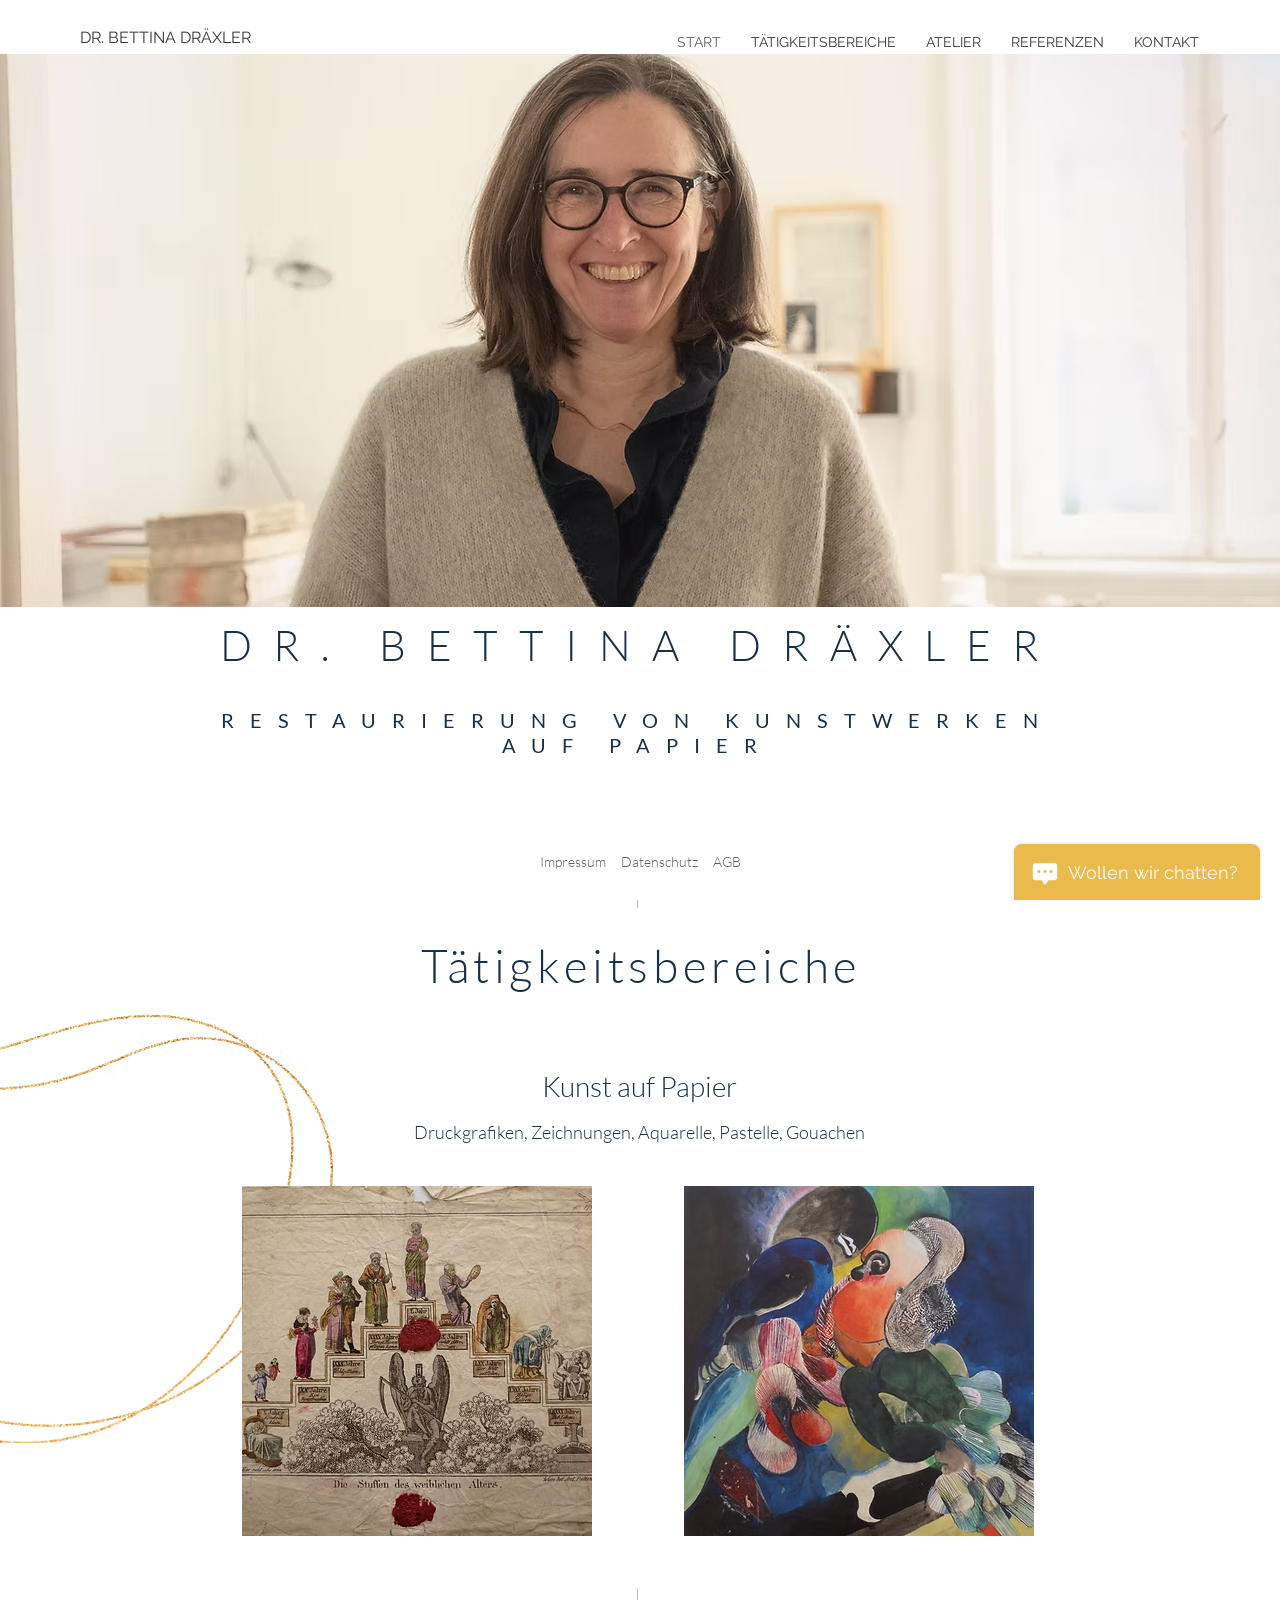
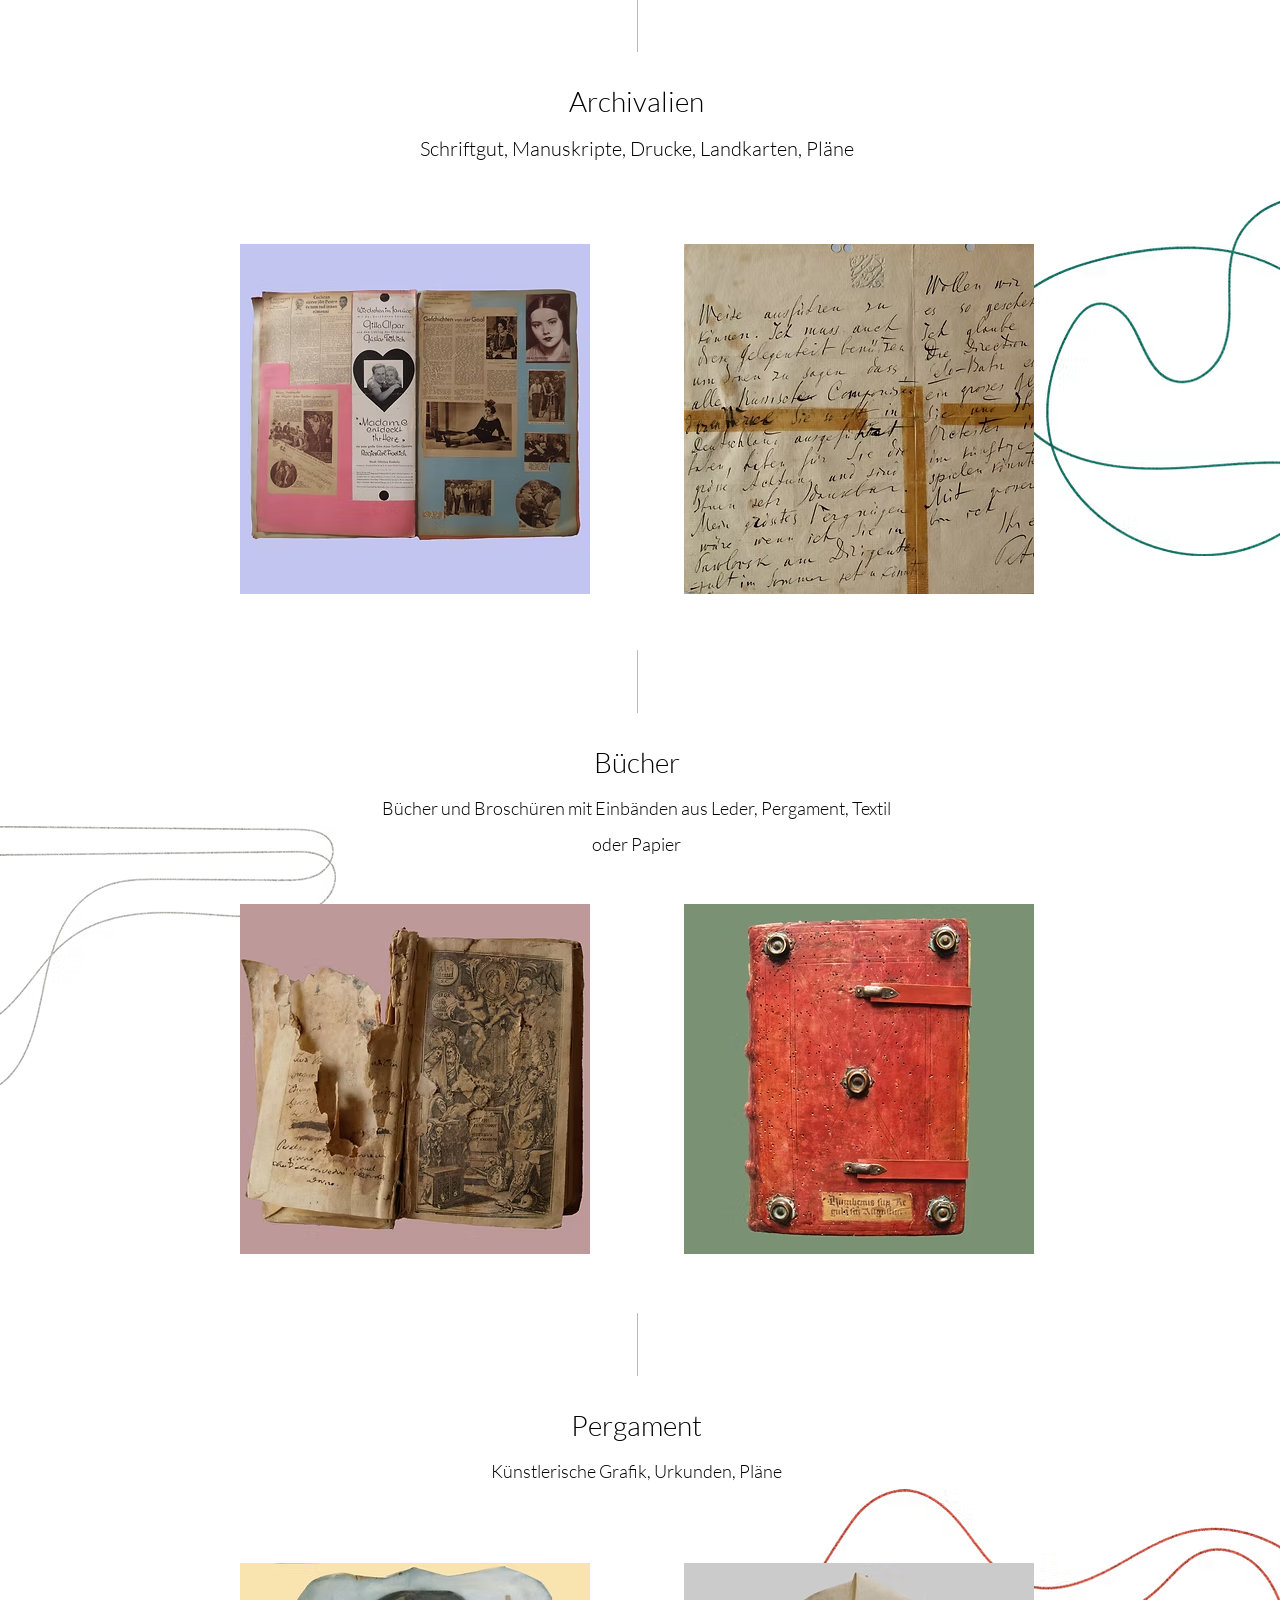
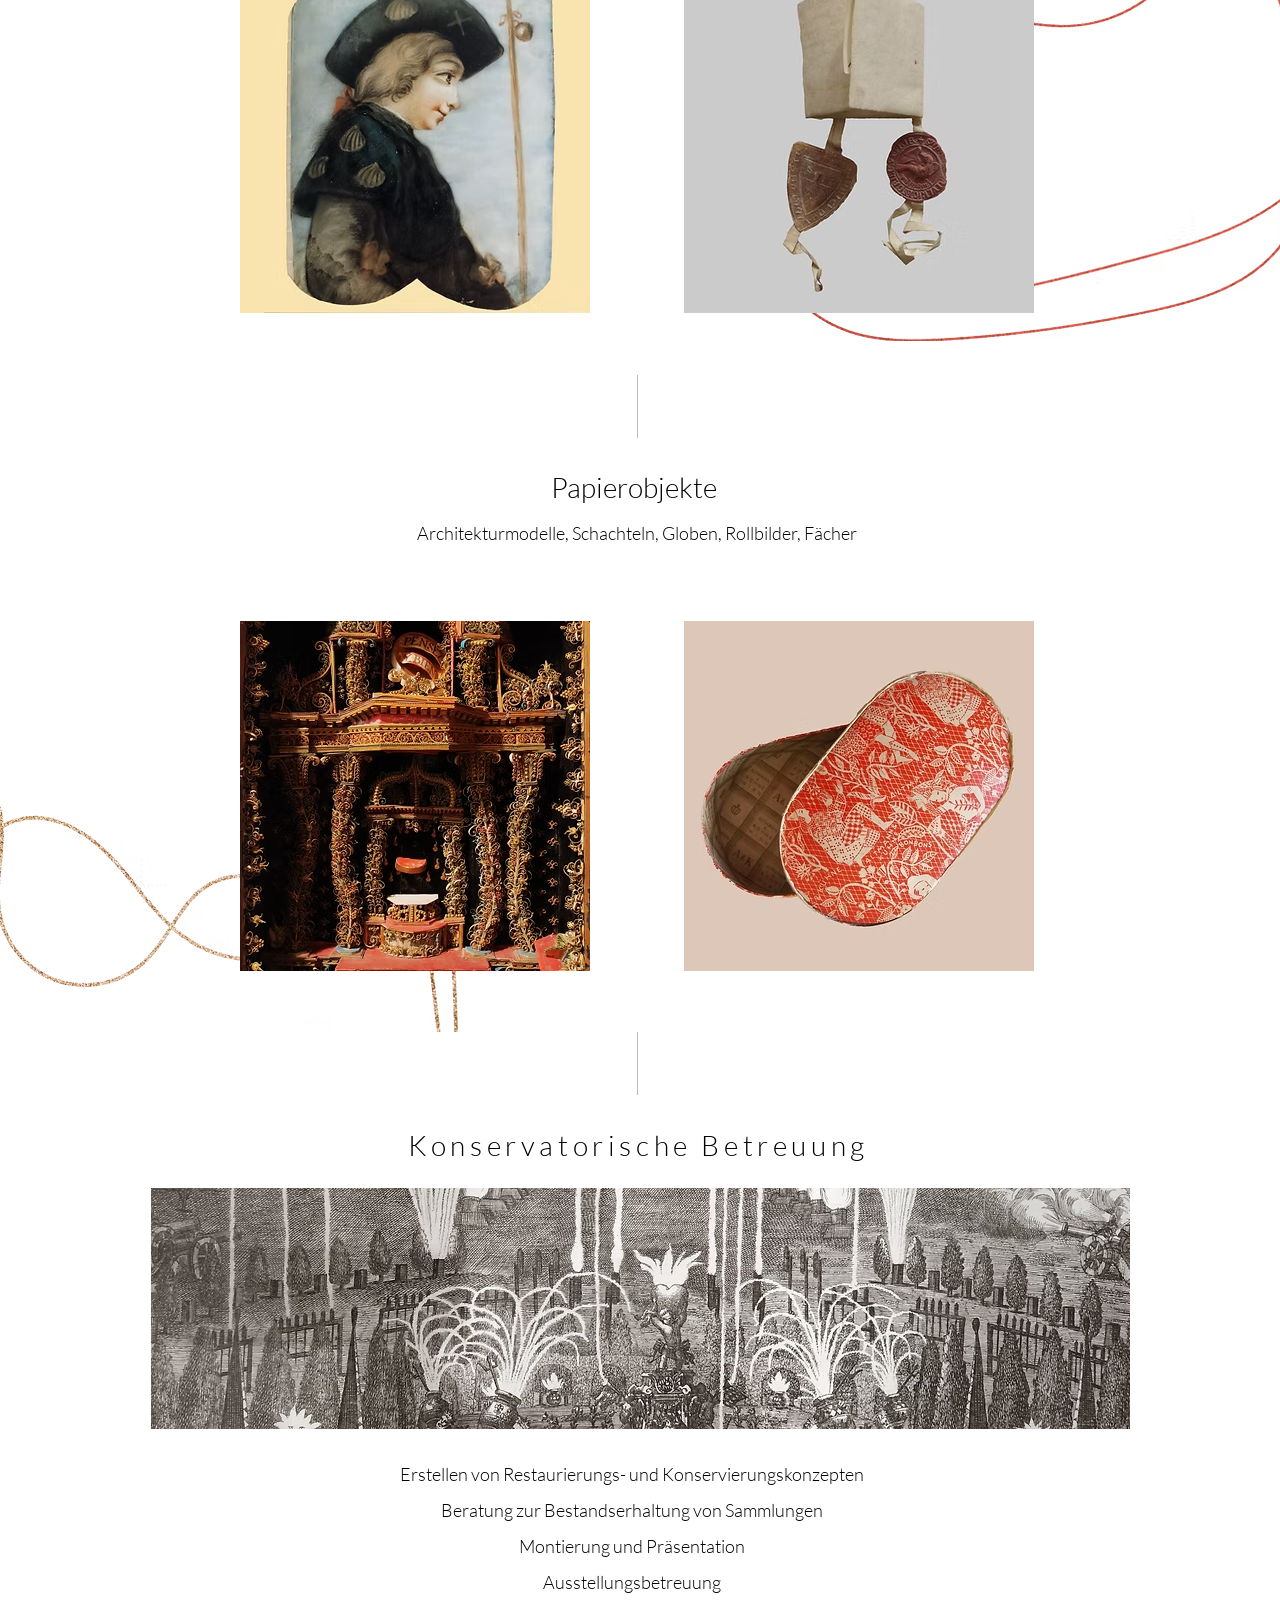
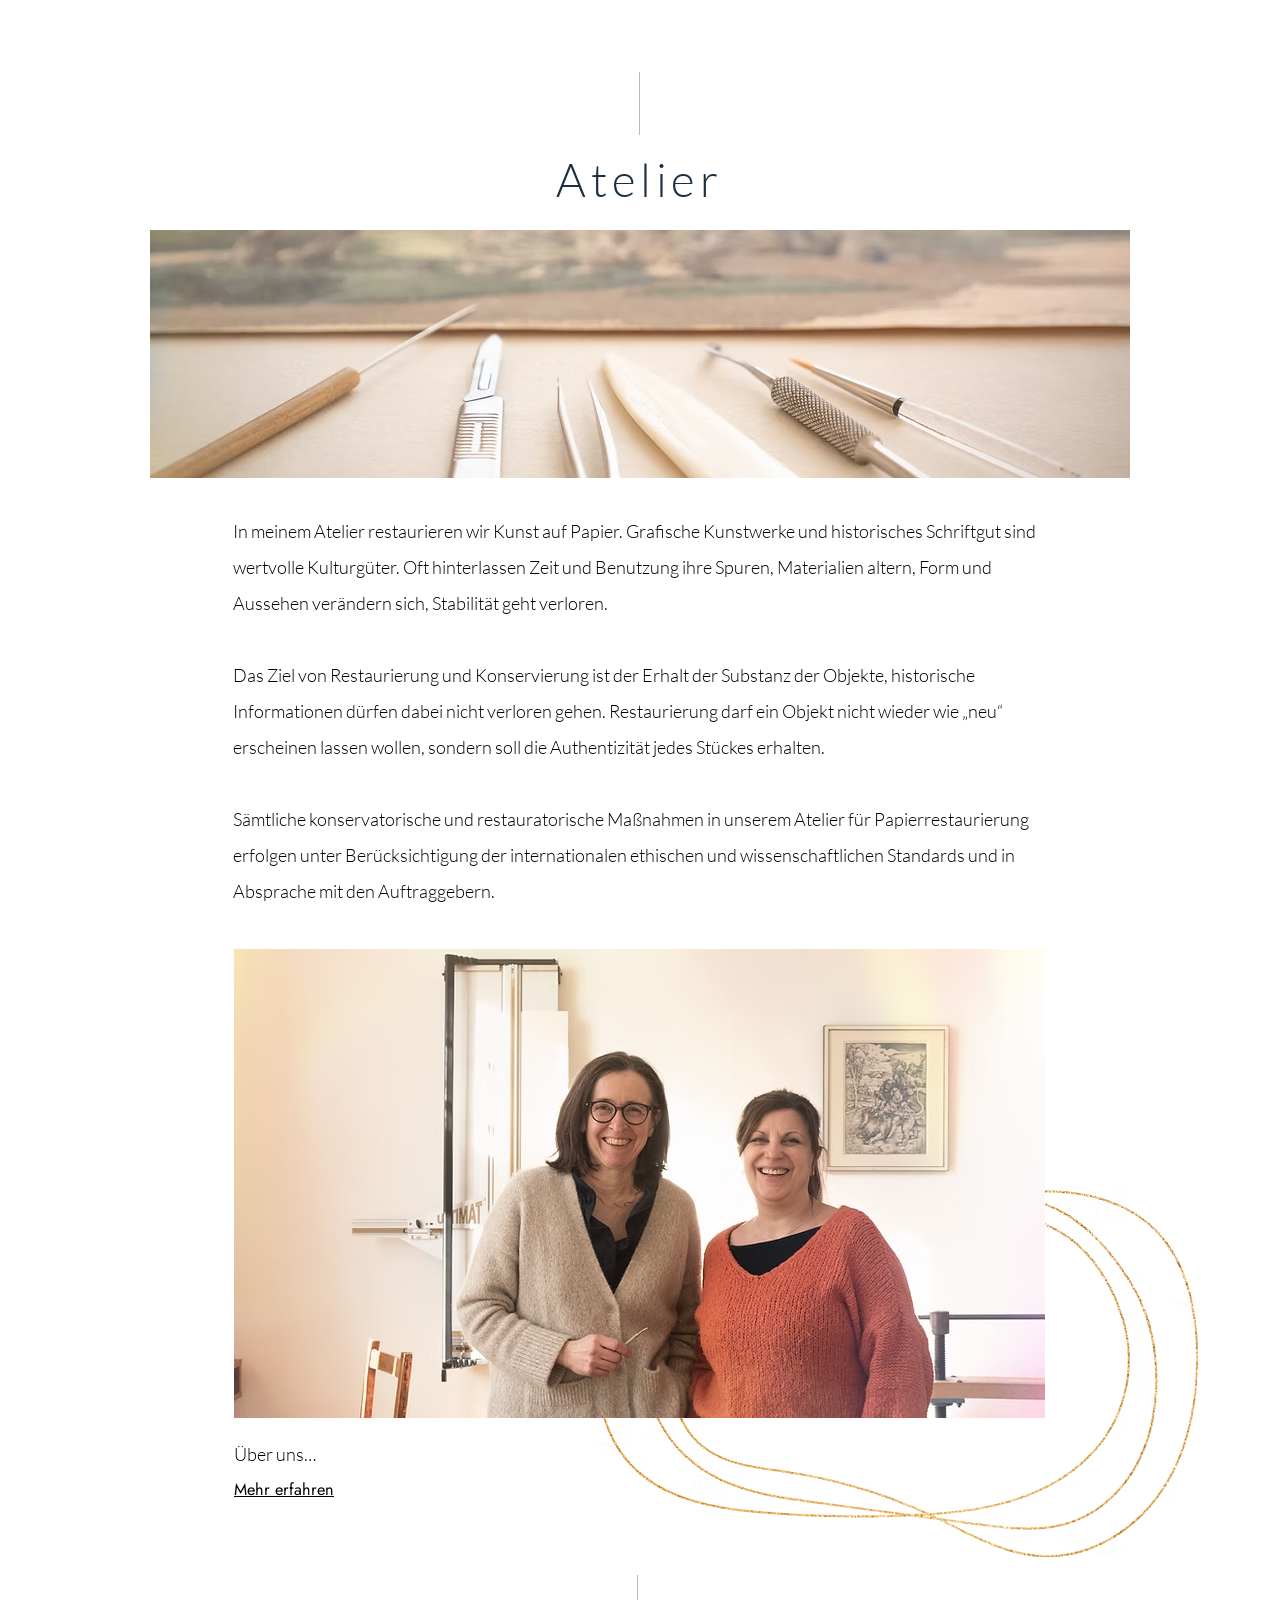
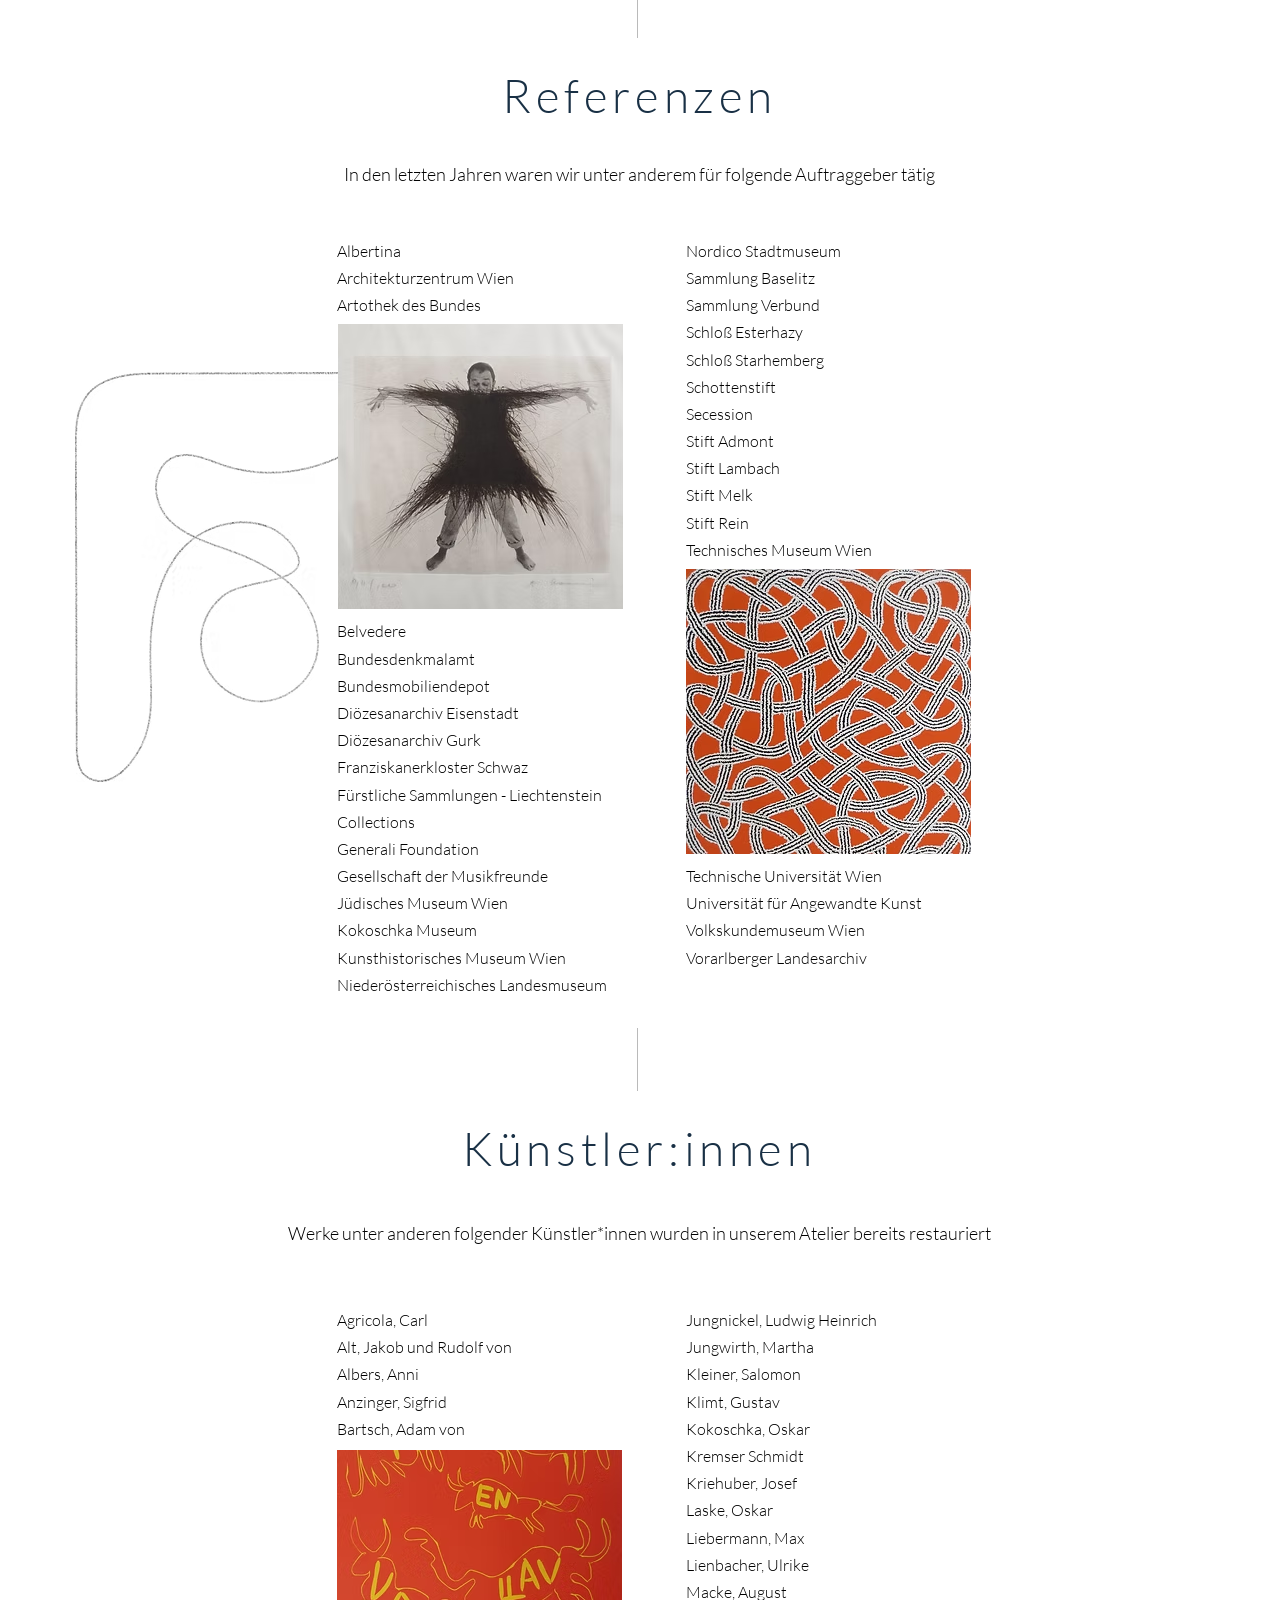
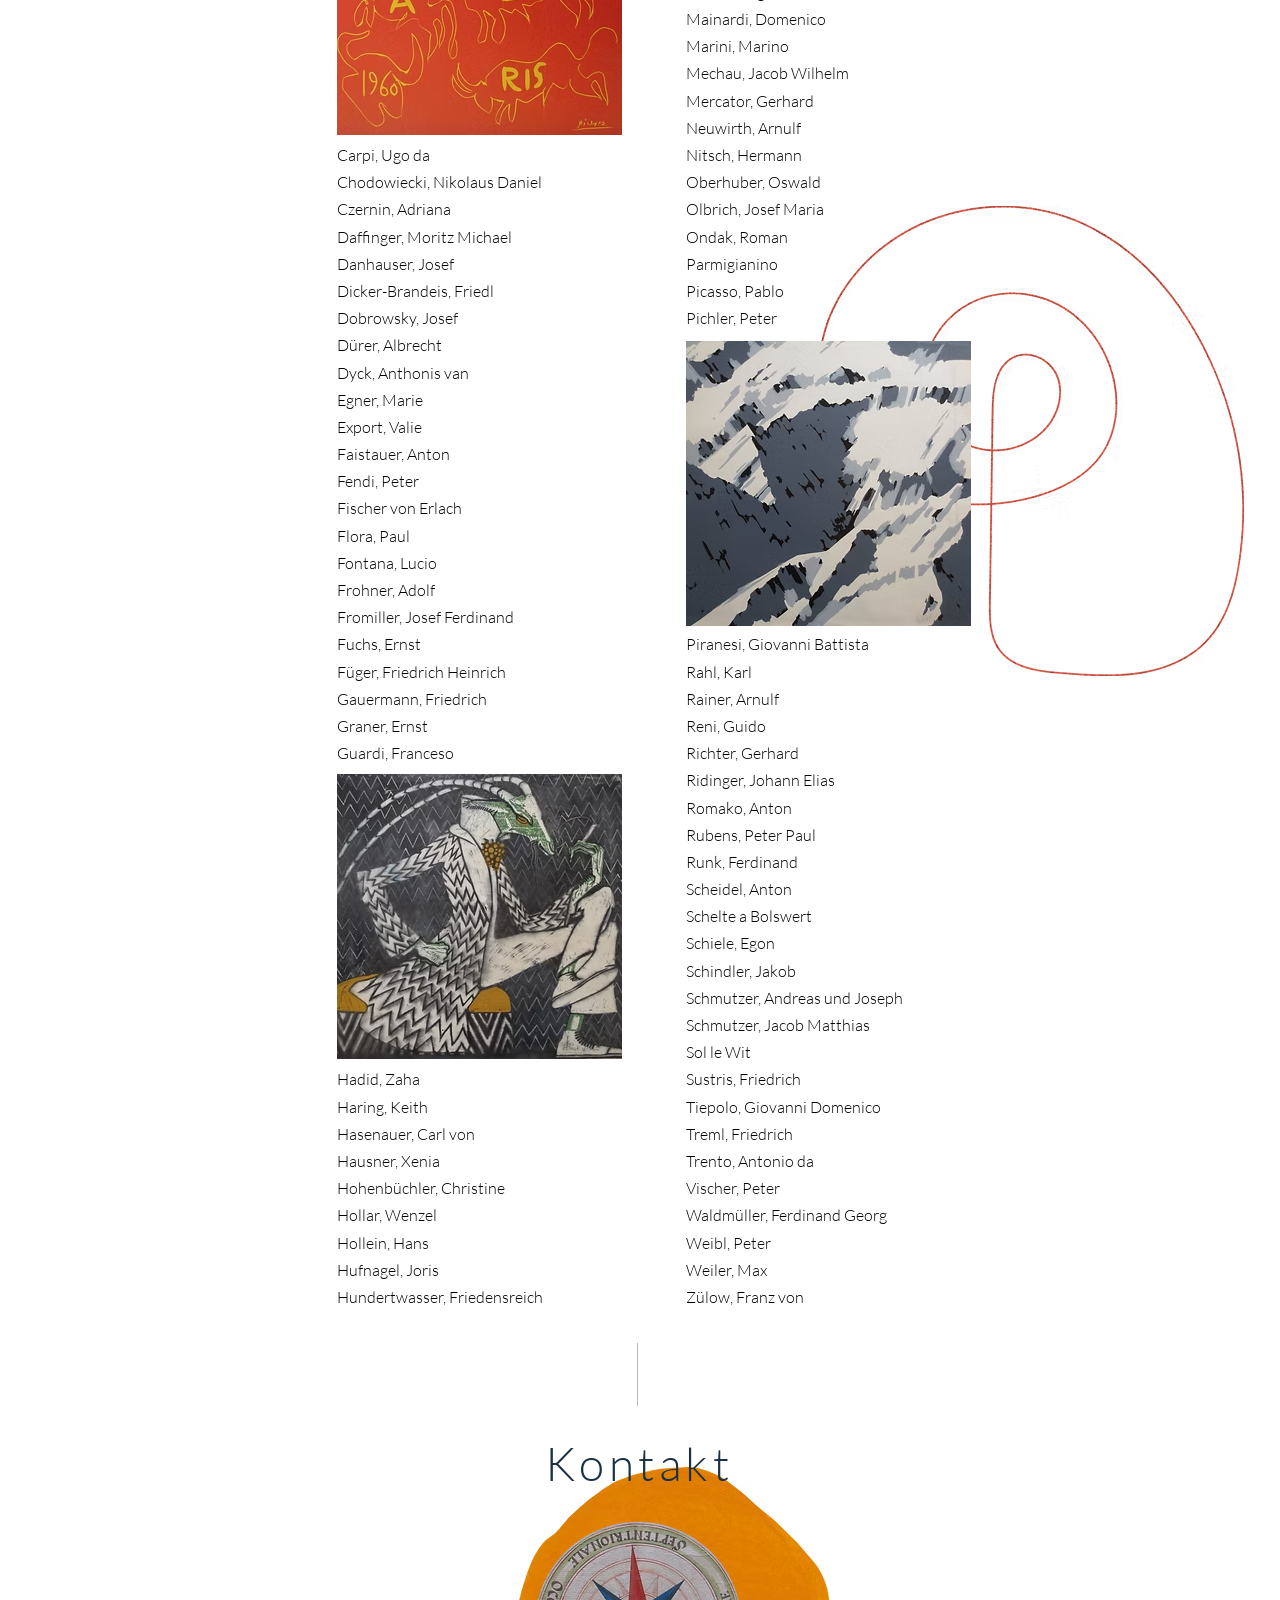
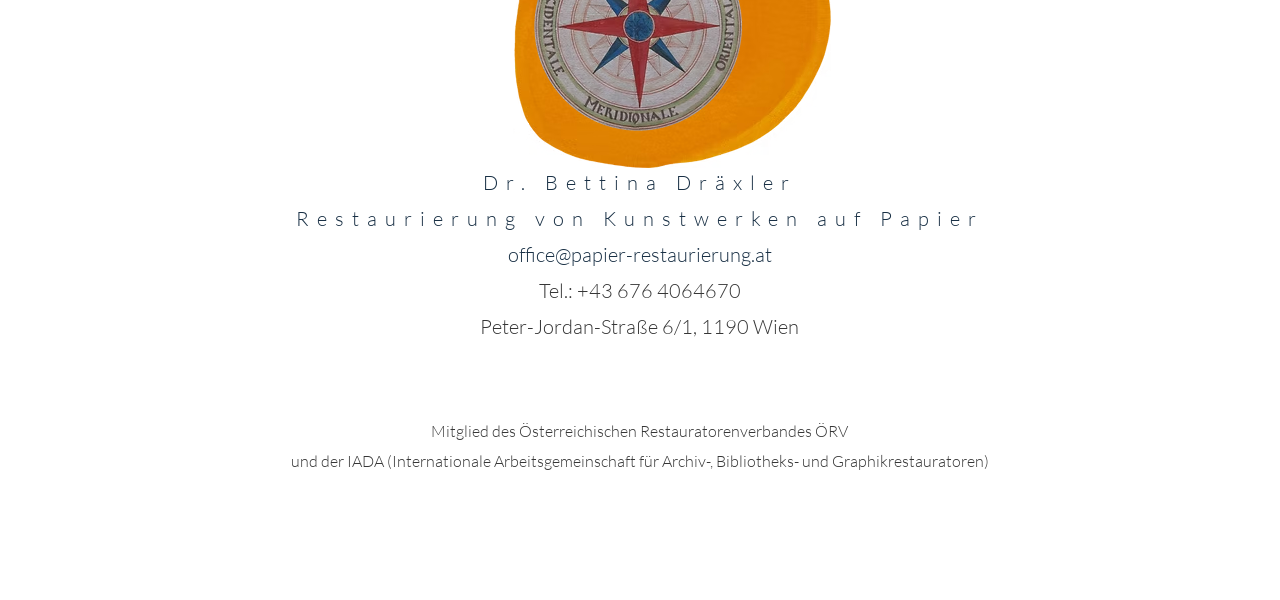
<file: docs/m/index.html>
<!DOCTYPE html>

<html data-page="index" data-variant="mobile" lang="de" style=""><head><script>(function(){var ua=navigator.userAgent,v=/iPhone|iPod|Android.+Mobile|Windows Phone|IEMobile|BlackBerry|BB10|Opera Mini|Mobi/i.test(ua)?'m/':/iPad|Android|Tablet|Silk|Kindle|PlayBook/i.test(ua)?'t/':'',
cur='m/',page='index';if(v!==cur){location.replace('../'+v+(page==='index'?'':page)+location.search+location.hash)}})();</script>
<meta charset="utf-8"/>
<meta content="width=320, user-scalable=yes" id="wixMobileViewport" name="viewport"/>
<meta content="IE=edge" http-equiv="X-UA-Compatible"/>
<meta content="Wix.com Website Builder" name="generator"/>
<link href="../assets/cef62548a7775152.png" rel="icon" sizes="192x192" type="image/png"/>
<link href="../assets/e2f0b16a96f64a9a.png" rel="shortcut icon" type="image/png"/>
<link href="../assets/b2729b1b011678e8.png" rel="apple-touch-icon" type="image/png"/>























<style>@keyframes slide-horizontal-new{0%{transform:translate(100%)}}@keyframes slide-horizontal-old{80%{opacity:1}to{opacity:0;transform:translate(-100%)}}@keyframes slide-vertical-new{0%{transform:translateY(-100%)}}@keyframes slide-vertical-old{80%{opacity:1}to{opacity:0;transform:translateY(100%)}}@keyframes out-in-new{0%{opacity:0}}@keyframes out-in-old{to{opacity:0}}:root:active-view-transition{view-transition-name:none}:root:active-view-transition::view-transition-group(*){animation:none}:root:active-view-transition::view-transition-old(*){animation:none}:root:active-view-transition::view-transition-new(*){animation:none}:root::view-transition{pointer-events:none}:root:active-view-transition #SITE_HEADER{view-transition-name:header-group}:root:active-view-transition #WIX_ADS{view-transition-name:wix-ads-group}:root:active-view-transition #SITE_FOOTER{view-transition-name:footer-group}:root:active-view-transition #BACKGROUND_GROUP_TRANSITION_GROUP>div{view-transition-name:background-group}:root:active-view-transition::view-transition-old(*.login-social-bar){display:none}:root:active-view-transition::view-transition-group(page-group){pointer-events:all;cursor:wait;animation:revert;animation-duration:.6s}:root:active-view-transition::view-transition-old(page-group){pointer-events:all;cursor:wait;animation:revert;animation-duration:.6s}:root:active-view-transition::view-transition-new(page-group){pointer-events:all;cursor:wait;animation:revert;animation-duration:.6s}:root:active-view-transition-type(SlideHorizontal)::view-transition-old(page-group){mix-blend-mode:normal;animation:.6s cubic-bezier(.83,0,.17,1) forwards slide-horizontal-old}:root:active-view-transition-type(SlideHorizontal)::view-transition-new(page-group){mix-blend-mode:normal;animation:.6s cubic-bezier(.83,0,.17,1) backwards slide-horizontal-new}:root:active-view-transition-type(SlideVertical)::view-transition-old(page-group){mix-blend-mode:normal;animation:.6s cubic-bezier(.83,0,.17,1) forwards slide-vertical-old}:root:active-view-transition-type(SlideVertical)::view-transition-new(page-group){mix-blend-mode:normal;animation:.6s cubic-bezier(.83,0,.17,1) backwards slide-vertical-new}:root:active-view-transition-type(OutIn)::view-transition-old(page-group){animation:.35s cubic-bezier(.22,1,.36,1) forwards out-in-old}:root:active-view-transition-type(OutIn)::view-transition-new(page-group){animation:.35s cubic-bezier(.64,0,.78,0) .35s backwards out-in-new}@media (prefers-reduced-motion:reduce){::view-transition-group(*){animation:none!important}::view-transition-old(*){animation:none!important}::view-transition-new(*){animation:none!important}}html,body{vertical-align:baseline;background:0 0;border:0;outline:0;margin:0;padding:0}body{--scrollbar-width:0px;-webkit-text-size-adjust:100%;-moz-text-size-adjust:100%;-ms-text-size-adjust:100%;text-size-adjust:100%;font-family:Arial,Helvetica,sans-serif;font-size:10px}html,body{height:100%}body{overflow-x:auto;overflow-y:scroll}body:not(.responsive) #site-root{width:100%;min-width:var(--site-width)}body:not([data-js-loaded]) [data-hide-prejs]{visibility:hidden}interact-element{display:contents}#SITE_CONTAINER{position:relative}:root{--one-unit:1vw;--section-max-width:9999px;--spx-stopper-max:9999px;--spx-stopper-min:0px;--browser-zoom:1}@supports ((-webkit-appearance:none)) and (stroke-color:transparent){:root{--safari-sticky-fix:opacity;--experimental-safari-sticky-fix:translateZ(0)}}@supports (container-type:inline-size){:root{--one-unit:1cqw}}[id^=oldHoverBox-]{mix-blend-mode:plus-lighter;transition:opacity .5s,visibility .5s}[data-mesh-id$=inlineContent-gridContainer]:has(>[id^=oldHoverBox-]){isolation:isolate}
</style>
<style>div,span,applet,object,iframe,h1,h2,h3,h4,h5,h6,p,blockquote,pre,a,abbr,acronym,address,big,cite,code,del,dfn,em,font,img,ins,kbd,q,s,samp,small,strike,strong,sub,sup,tt,var,b,u,i,center,dl,dt,dd,ol,ul,li,fieldset,form,label,legend,table,caption,tbody,tfoot,thead,tr,th,td,nav,button,section,header,footer,title{vertical-align:baseline;background:0 0;border:0;outline:0;margin:0;padding:0}textarea,input,select{box-sizing:border-box;font-family:Helvetica,Arial,sans-serif}ol,ul{list-style:none}blockquote,q{quotes:none}ins{text-decoration:none}del{text-decoration:line-through}table{border-collapse:collapse;border-spacing:0}a{cursor:pointer;text-decoration:none}.testStyles{overflow-y:hidden}.reset-button{color:inherit;font:inherit;-webkit-appearance:none;-webkit-user-select:none;-moz-user-select:none;-ms-user-select:none;background:0 0;border:0;outline:0;padding:0;line-height:normal;overflow:visible}:focus{outline:none}body.device-mobile-optimized:not(.disable-site-overflow){overflow-x:hidden;overflow-y:scroll}body.device-mobile-optimized:not(.responsive) #SITE_CONTAINER{width:320px;margin-left:auto;margin-right:auto;position:relative;overflow-x:visible}body.device-mobile-optimized:not(.responsive):not(.blockSiteScrolling) #SITE_CONTAINER{margin-top:0}body.device-mobile-optimized>*{max-width:100%!important}body.device-mobile-optimized #site-root{overflow:hidden}@supports (overflow:clip){body.device-mobile-optimized #site-root{overflow:clip}}body.device-mobile-non-optimized #SITE_CONTAINER #site-root{overflow:clip}body.device-mobile-non-optimized.fullScreenMode{background-color:#5f6360}body.device-mobile-non-optimized.fullScreenMode #site-root,body.device-mobile-non-optimized.fullScreenMode #SITE_BACKGROUND,body.device-mobile-non-optimized.fullScreenMode #MOBILE_ACTIONS_MENU,body.fullScreenMode #WIX_ADS{visibility:hidden}body.fullScreenMode{overflow:hidden!important}body.fullScreenMode.device-mobile-optimized #TINY_MENU{opacity:0;pointer-events:none}body.fullScreenMode-scrollable.device-mobile-optimized{overflow-x:hidden!important;overflow-y:auto!important}body.fullScreenMode-scrollable.device-mobile-optimized #site-root,body.fullScreenMode-scrollable.device-mobile-optimized #masterPage{overflow:hidden!important}body.fullScreenMode-scrollable.device-mobile-optimized #masterPage,body.fullScreenMode-scrollable.device-mobile-optimized #SITE_BACKGROUND{height:auto!important}body.fullScreenMode-scrollable.device-mobile-optimized #masterPage.mesh-layout{height:0!important}body.blockSiteScrolling,body.siteScrollingBlocked{width:100%;position:fixed}body.siteScrollingBlockedIOSFix{overflow:hidden!important}body.blockSiteScrolling #SITE_CONTAINER{margin-top:calc(var(--blocked-site-scroll-margin-top)*-1)}#site-root{top:var(--wix-ads-height);min-height:100%;margin:0 auto;position:relative}#site-root img:not([src]){visibility:hidden}#site-root svg img:not([src]){visibility:visible}.auto-generated-link{color:inherit}#SCROLL_TO_TOP,#SCROLL_TO_BOTTOM{height:0}.has-click-trigger{cursor:pointer}.fullScreenOverlay{z-index:1005;justify-content:center;display:flex;position:fixed;top:-60px;bottom:0;left:0;right:0;overflow-y:hidden}.fullScreenOverlay>.fullScreenOverlayContent{margin:0 auto;position:absolute;top:60px;bottom:0;left:0;right:0;overflow:hidden;transform:translateZ(0)}[data-mesh-id$=inlineContent],[data-mesh-id$=centeredContent],[data-mesh-id$=form]{pointer-events:none;position:relative}[data-mesh-id$=-gridWrapper],[data-mesh-id$=-rotated-wrapper]{pointer-events:none}[data-mesh-id$=-gridContainer]>*,[data-mesh-id$=-rotated-wrapper]>*,[data-mesh-id$=inlineContent]>:not([data-mesh-id$=-gridContainer]){pointer-events:auto}.device-mobile-optimized #masterPage.mesh-layout #SOSP_CONTAINER_CUSTOM_ID{-ms-grid-row:2;grid-area:2/1/3/2;position:relative}#masterPage.mesh-layout{display:-ms-grid;-ms-grid-rows:max-content max-content min-content max-content;-ms-grid-columns:100%;grid-template-rows:max-content max-content min-content max-content;grid-template-columns:100%;justify-content:stretch;align-items:start;display:grid}#masterPage.mesh-layout #SITE_HEADER_WRAPPER,#masterPage.mesh-layout #SITE_HEADER-placeholder,#masterPage.mesh-layout #SOSP_CONTAINER_CUSTOM_ID[data-state~=mobileView],#masterPage.mesh-layout #PAGES_CONTAINER,#masterPage.mesh-layout #soapBeforePagesContainer,#masterPage.mesh-layout #soapAfterPagesContainer,#masterPage.mesh-layout #SITE_FOOTER_WRAPPER,#masterPage.mesh-layout #SITE_FOOTER-placeholder{-ms-grid-column:1;-ms-grid-row-align:start;-ms-grid-column-align:start}#masterPage.mesh-layout #SITE_HEADER_WRAPPER,#masterPage.mesh-layout #SITE_HEADER-placeholder{-ms-grid-row:1;grid-area:1/1/2/2}#masterPage.mesh-layout #PAGES_CONTAINER,#masterPage.mesh-layout #soapBeforePagesContainer,#masterPage.mesh-layout #soapAfterPagesContainer{-ms-grid-row:3;grid-area:3/1/4/2}#masterPage.mesh-layout #soapBeforePagesContainer,#masterPage.mesh-layout #soapAfterPagesContainer{width:100%}#masterPage.mesh-layout #PAGES_CONTAINER{align-self:stretch}#masterPage.mesh-layout main#PAGES_CONTAINER{display:block}#masterPage.mesh-layout #SITE_FOOTER_WRAPPER,#masterPage.mesh-layout #SITE_FOOTER-placeholder{-ms-grid-row:4;grid-area:4/1/5/2}#masterPage.mesh-layout [data-mesh-id=PAGES_CONTAINERcenteredContent],#masterPage.mesh-layout [data-mesh-id=PAGES_CONTAINERinlineContent],#masterPage.mesh-layout #SITE_PAGES{height:100%}#masterPage.mesh-layout.desktop>*{width:100%}#masterPage.mesh-layout #SITE_PAGES,#masterPage.mesh-layout #SITE_HEADER_WRAPPER,#masterPage.mesh-layout #SITE_FOOTER_WRAPPER,#masterPage.mesh-layout #PAGES_CONTAINER,#masterPage.mesh-layout #masterPageinlineContent,#masterPage.mesh-layout #SITE_FOOTER,#masterPage.mesh-layout #SITE_HEADER{position:relative}#masterPage.mesh-layout #SITE_HEADER{grid-area:1/1/2/2}#masterPage.mesh-layout #SITE_FOOTER{grid-area:4/1/5/2}#masterPage.mesh-layout.overflow-x-clip #SITE_HEADER,#masterPage.mesh-layout.overflow-x-clip #SITE_FOOTER{overflow-x:clip}[data-z-counter]{z-index:0}[data-z-counter="0"]{z-index:auto}.wixSiteProperties{-webkit-font-smoothing:antialiased;-moz-osx-font-smoothing:grayscale}:root{--wst-button-color-fill-primary:rgb(var(--color_48));--wst-button-color-border-primary:rgb(var(--color_49));--wst-button-color-text-primary:rgb(var(--color_50));--wst-button-color-fill-primary-hover:rgb(var(--color_51));--wst-button-color-border-primary-hover:rgb(var(--color_52));--wst-button-color-text-primary-hover:rgb(var(--color_53));--wst-button-color-fill-primary-disabled:rgb(var(--color_54));--wst-button-color-border-primary-disabled:rgb(var(--color_55));--wst-button-color-text-primary-disabled:rgb(var(--color_56));--wst-button-color-fill-secondary:rgb(var(--color_57));--wst-button-color-border-secondary:rgb(var(--color_58));--wst-button-color-text-secondary:rgb(var(--color_59));--wst-button-color-fill-secondary-hover:rgb(var(--color_60));--wst-button-color-border-secondary-hover:rgb(var(--color_61));--wst-button-color-text-secondary-hover:rgb(var(--color_62));--wst-button-color-fill-secondary-disabled:rgb(var(--color_63));--wst-button-color-border-secondary-disabled:rgb(var(--color_64));--wst-button-color-text-secondary-disabled:rgb(var(--color_65));--wst-color-fill-base-1:rgb(var(--color_36));--wst-color-fill-base-2:rgb(var(--color_37));--wst-color-fill-base-shade-1:rgb(var(--color_38));--wst-color-fill-base-shade-2:rgb(var(--color_39));--wst-color-fill-base-shade-3:rgb(var(--color_40));--wst-color-fill-accent-1:rgb(var(--color_41));--wst-color-fill-accent-2:rgb(var(--color_42));--wst-color-fill-accent-3:rgb(var(--color_43));--wst-color-fill-accent-4:rgb(var(--color_44));--wst-color-fill-background-primary:rgb(var(--color_11));--wst-color-fill-background-secondary:rgb(var(--color_12));--wst-color-text-primary:rgb(var(--color_15));--wst-color-text-secondary:rgb(var(--color_14));--wst-color-action:rgb(var(--color_18));--wst-color-disabled:rgb(var(--color_39));--wst-color-title:rgb(var(--color_45));--wst-color-subtitle:rgb(var(--color_46));--wst-color-line:rgb(var(--color_47));--wst-font-style-h2:var(--font_2);--wst-font-style-h3:var(--font_3);--wst-font-style-h4:var(--font_4);--wst-font-style-h5:var(--font_5);--wst-font-style-h6:var(--font_6);--wst-font-style-body-large:var(--font_7);--wst-font-style-body-medium:var(--font_8);--wst-font-style-body-small:var(--font_9);--wst-font-style-body-x-small:var(--font_10);--wst-color-custom-1:rgb(var(--color_13));--wst-color-custom-2:rgb(var(--color_16));--wst-color-custom-3:rgb(var(--color_17));--wst-color-custom-4:rgb(var(--color_19));--wst-color-custom-5:rgb(var(--color_20));--wst-color-custom-6:rgb(var(--color_21));--wst-color-custom-7:rgb(var(--color_22));--wst-color-custom-8:rgb(var(--color_23));--wst-color-custom-9:rgb(var(--color_24));--wst-color-custom-10:rgb(var(--color_25));--wst-color-custom-11:rgb(var(--color_26));--wst-color-custom-12:rgb(var(--color_27));--wst-color-custom-13:rgb(var(--color_28));--wst-color-custom-14:rgb(var(--color_29));--wst-color-custom-15:rgb(var(--color_30));--wst-color-custom-16:rgb(var(--color_31));--wst-color-custom-17:rgb(var(--color_32));--wst-color-custom-18:rgb(var(--color_33));--wst-color-custom-19:rgb(var(--color_34));--wst-color-custom-20:rgb(var(--color_35))}.wix-presets-wrapper{display:contents}.builder-root{box-sizing:border-box}
</style>
<style id="display-var-no-inherit">
    @property --display { syntax: "*"; inherits: false; }
  </style>
<meta content="telephone=no" name="format-detection"/>
<meta content="skype_toolbar_parser_compatible" name="skype_toolbar"/>






<style id="a11y-contrast">
    @media (forced-colors: active) {
      #SITE_CONTAINER.focus-ring-active
        :not(.has-custom-focus):not(.ignore-focus):not([tabindex='-1']):focus,
      #SITE_CONTAINER.focus-ring-active
        :not(.has-custom-focus):not(.ignore-focus):not([tabindex='-1']):focus
        ~ .wixSdkShowFocusOnSibling {
        outline: 2px solid CanvasText;
        outline-offset: 2px;
      }
    }
  </style>






<style>.EtmdIW{cursor:pointer}.XWeqiF{opacity:0}.bWoigz{opacity:1;transition:opacity var(--transition-duration) cubic-bezier(.37, 0, .63, 1)}.HTrn1j{opacity:1}.sAGPNe{opacity:0;transition:opacity var(--transition-duration) cubic-bezier(.37, 0, .63, 1)}.cCFKrw{opacity:0}.yifJnQ{opacity:1;transition:opacity var(--transition-duration) cubic-bezier(.64, 0, .78, 0)}._mj5qU{opacity:1}.gG6uhp{opacity:0;transition:opacity var(--transition-duration) cubic-bezier(.22, 1, .36, 1)}.k0CnHT{transform:translate(100%)}.URQNsX{transition:transform var(--transition-duration) cubic-bezier(.87, 0, .13, 1);transform:translate(0)}.CCwVTE{transform:translate(0)}.TX_1qK{transition:transform var(--transition-duration) cubic-bezier(.87, 0, .13, 1);transform:translate(-100%)}.JMRv7x{transform:translate(-100%)}.AOzCGi{transition:transform var(--transition-duration) cubic-bezier(.87, 0, .13, 1);transform:translate(0)}.WzSMGx{transform:translate(0)}.I76Pz6{transition:transform var(--transition-duration) cubic-bezier(.87, 0, .13, 1);transform:translate(100%)}.bX95uQ{transform:translateY(100%)}.Ogwj62{transition:transform var(--transition-duration) cubic-bezier(.87, 0, .13, 1);transform:translateY(0)}.GdyWfW{transform:translateY(0)}.YxqFze{transition:transform var(--transition-duration) cubic-bezier(.87, 0, .13, 1);transform:translateY(-100%)}.NrDww4{transform:translateY(-100%)}.ciVV17{transition:transform var(--transition-duration) cubic-bezier(.87, 0, .13, 1);transform:translateY(0)}.BMKrqh{transform:translateY(0)}.jNxMkI{transition:transform var(--transition-duration) cubic-bezier(.87, 0, .13, 1);transform:translateY(100%)}body:not(.responsive) .Y3K28_{overflow-x:clip}:root:active-view-transition .Y3K28_{view-transition-name:page-group}.uvik8H{grid-template-rows:1fr;grid-template-columns:1fr;height:100%;display:grid}.uvik8H>div{grid-area:1/1/2/2;place-self:stretch stretch!important}.StylableButton2545352419__root{-archetype:box;cursor:pointer;box-sizing:border-box;touch-action:manipulation;border:0;width:100%;min-width:10px;height:100%;min-height:10px;padding:0;display:block}.StylableButton2545352419__root[disabled]{pointer-events:none}.StylableButton2545352419__root:not(:hover):not([disabled]).StylableButton2545352419--hasBackgroundColor{background-color:var(--corvid-background-color)!important}.StylableButton2545352419__root:hover:not([disabled]).StylableButton2545352419--hasHoverBackgroundColor{background-color:var(--corvid-hover-background-color)!important}.StylableButton2545352419__root:not(:hover)[disabled].StylableButton2545352419--hasDisabledBackgroundColor{background-color:var(--corvid-disabled-background-color)!important}.StylableButton2545352419__root:not(:hover):not([disabled]).StylableButton2545352419--hasBorderColor{border-color:var(--corvid-border-color)!important}.StylableButton2545352419__root:hover:not([disabled]).StylableButton2545352419--hasHoverBorderColor{border-color:var(--corvid-hover-border-color)!important}.StylableButton2545352419__root:not(:hover)[disabled].StylableButton2545352419--hasDisabledBorderColor{border-color:var(--corvid-disabled-border-color)!important}.StylableButton2545352419__root.StylableButton2545352419--hasBorderRadius{border-radius:var(--corvid-border-radius)!important}.StylableButton2545352419__root.StylableButton2545352419--hasBorderWidth{border-width:var(--corvid-border-width)!important}.StylableButton2545352419__root:not(:hover):not([disabled]).StylableButton2545352419--hasColor,.StylableButton2545352419__root:not(:hover):not([disabled]).StylableButton2545352419--hasColor .StylableButton2545352419__label{color:var(--corvid-color)!important}.StylableButton2545352419__root:hover:not([disabled]).StylableButton2545352419--hasHoverColor,.StylableButton2545352419__root:hover:not([disabled]).StylableButton2545352419--hasHoverColor .StylableButton2545352419__label{color:var(--corvid-hover-color)!important}.StylableButton2545352419__root:not(:hover)[disabled].StylableButton2545352419--hasDisabledColor,.StylableButton2545352419__root:not(:hover)[disabled].StylableButton2545352419--hasDisabledColor .StylableButton2545352419__label{color:var(--corvid-disabled-color)!important}.StylableButton2545352419__link{-archetype:box;box-sizing:border-box;color:#000;text-decoration:none}.StylableButton2545352419__container{flex-direction:row;flex-grow:1;flex-basis:auto;justify-content:center;align-items:center;width:100%;height:100%;transition:all .2s,visibility;display:flex;overflow:hidden}.StylableButton2545352419__label{-archetype:text;-controller-part-type:LayoutChildDisplayDropdown, LayoutFlexChildSpacing(first);text-overflow:ellipsis;text-align:center;white-space:nowrap;min-width:1.8em;max-width:100%;transition:inherit;overflow:hidden}.StylableButton2545352419__root.StylableButton2545352419--isMaxContent .StylableButton2545352419__label{text-overflow:unset}.StylableButton2545352419__root.StylableButton2545352419--isWrapText .StylableButton2545352419__label{overflow-wrap:break-word;white-space:break-spaces;word-break:break-word;min-width:10px}.StylableButton2545352419__icon{-archetype:icon;-controller-part-type:LayoutChildDisplayDropdown, LayoutFlexChildSpacing(last);flex-shrink:0;min-width:1px;height:50px;transition:inherit}.StylableButton2545352419__icon.StylableButton2545352419--override{display:block!important}.StylableButton2545352419__icon>span,.StylableButton2545352419__icon svg{width:inherit;height:inherit;display:flex}.StylableButton2545352419__root:not(:hover):not([disalbed]).StylableButton2545352419--hasIconColor .StylableButton2545352419__icon svg{fill:var(--corvid-icon-color)!important;stroke:var(--corvid-icon-color)!important}.StylableButton2545352419__root:hover:not([disabled]).StylableButton2545352419--hasHoverIconColor .StylableButton2545352419__icon svg{fill:var(--corvid-hover-icon-color)!important;stroke:var(--corvid-hover-icon-color)!important}.StylableButton2545352419__root:not(:hover)[disabled].StylableButton2545352419--hasDisabledIconColor .StylableButton2545352419__icon svg{fill:var(--corvid-disabled-icon-color)!important;stroke:var(--corvid-disabled-icon-color)!important}@media (forced-colors:active){.StylableButton2545352419__root.StylableButton2545352419__forcedColorsBackground{color:buttontext!important;background:buttonface!important}.StylableButton2545352419__root.StylableButton2545352419__forcedColorsBackground[disabled]{color:graytext!important}.StylableButton2545352419__root.StylableButton2545352419__forcedColorsBackground .StylableButton2545352419__label{color:inherit!important}.StylableButton2545352419__root:not([disabled]){outline-offset:0px;outline:2px solid buttontext}.StylableButton2545352419__root:hover:not([disabled]),.StylableButton2545352419__root[aria-pressed=true],.StylableButton2545352419__root[aria-selected=true],.StylableButton2545352419__root[data-preview=selected]{outline-offset:1px;outline:3px solid highlight}.StylableButton2545352419__root:focus,.StylableButton2545352419__root:focus-visible{outline-offset:1px;outline:3px solid highlight!important}.StylableButton2545352419__icon,.StylableButton2545352419__icon svg:not([data-type=ugc]):not([data-type=color]),.StylableButton2545352419__icon svg:not([data-type=ugc]):not([data-type=color]) *{fill:currentColor!important;stroke:currentColor!important}}.IT88M3{position:absolute;inset:0}.LXgYyC{cursor:pointer}.iL7Pq5{-webkit-tap-highlight-color:#0000;opacity:var(--opacity);fill:var(--corvid-fill-color,var(--fill));fill-opacity:var(--fill-opacity);stroke:var(--corvid-stroke-color,var(--stroke));stroke-opacity:var(--stroke-opacity);stroke-width:var(--stroke-width);transform:var(--flip);filter:var(--drop-shadow,none);position:absolute;inset:0}.iL7Pq5 svg{width:var(--svg-calculated-width,100%);height:var(--svg-calculated-height,100%);padding:var(--svg-calculated-padding,0);margin:auto;position:absolute;inset:0}.iL7Pq5 svg:not([data-type=ugc]){overflow:visible}@media (forced-colors:active){.iL7Pq5 svg:not([data-type=ugc]):not([data-type=color]){fill:currentColor}}.gx51wo *{vector-effect:non-scaling-stroke}ul.font_100,ol.font_100{color:#080808;font-variant:normal;letter-spacing:normal;margin:0;font-family:"Arial, Helvetica, sans-serif",serif;font-size:10px;font-style:normal;font-weight:400;line-height:normal;text-decoration:none}ul.font_100 li,ol.font_100 li{margin-bottom:12px}ul.wix-list-text-align,ol.wix-list-text-align{list-style-position:inside}ul.wix-list-text-align p,ul.wix-list-text-align h1,ul.wix-list-text-align h2,ul.wix-list-text-align h3,ul.wix-list-text-align h4,ul.wix-list-text-align h5,ul.wix-list-text-align h6,ol.wix-list-text-align p,ol.wix-list-text-align h1,ol.wix-list-text-align h2,ol.wix-list-text-align h3,ol.wix-list-text-align h4,ol.wix-list-text-align h5,ol.wix-list-text-align h6{display:inline}.E28gHm{cursor:pointer}.V9ooqn{clip:rect(0 0 0 0);border:0;width:1px;height:1px;margin:-1px;padding:0;position:absolute;overflow:hidden}@supports ((-webkit-appearance:none)) and (stroke-color:transparent){._v6ohL>*>:first-child{vertical-align:top}}@supports (-webkit-touch-callout:none){._v6ohL>*>:first-child{vertical-align:top}}._v6ohL [data-attr-richtext-marker=true]{display:block}._v6ohL [data-attr-richtext-marker=true] table{border-collapse:collapse;width:100%;margin:15px 0}._v6ohL [data-attr-richtext-marker=true] table td{padding:12px;position:relative}._v6ohL [data-attr-richtext-marker=true] table td:after{content:"";opacity:.2;border-bottom:1px solid;border-left:1px solid;position:absolute;inset:0}._v6ohL [data-attr-richtext-marker=true] table tr td:last-child:after{border-right:1px solid}._v6ohL [data-attr-richtext-marker=true] table tr:first-child td:after{border-top:1px solid}.N5mCVp :is(p,h1,h2,h3,h4,h5,h6,ul,ol,span[data-attr-richtext-marker],blockquote,div) [class$=rich-text__text],.N5mCVp :is(p,h1,h2,h3,h4,h5,h6,ul,ol,span[data-attr-richtext-marker],blockquote,div)[class$=rich-text__text]{color:var(--corvid-color,currentColor)}.N5mCVp :is(p,h1,h2,h3,h4,h5,h6,ul,ol,span[data-attr-richtext-marker],blockquote,div) span[style*=color]{color:var(--corvid-color,currentColor)!important}.V3wkP4{min-height:var(--min-height);min-width:var(--min-width);direction:var(--text-direction)}.V3wkP4 .nzCBBu{word-wrap:break-word;overflow-wrap:break-word;width:100%;height:100%;position:relative}.V3wkP4 .nzCBBu ul{list-style:inside}.V3wkP4 .nzCBBu li{margin-bottom:12px}.UwkEpO p,.UwkEpO h1,.UwkEpO h2,.UwkEpO h3,.UwkEpO h4,.UwkEpO h5,.UwkEpO h6,.UwkEpO blockquote,.UwkEpO div{letter-spacing:normal;line-height:normal}.JykKzs{min-height:var(--min-height);min-width:var(--min-width)}.JykKzs .nzCBBu{word-wrap:break-word;overflow-wrap:break-word;width:100%;height:100%;position:relative}.JykKzs .nzCBBu ol,.JykKzs .nzCBBu ul{letter-spacing:normal;margin-inline-start:.5em;padding-inline-start:1.3em;line-height:normal}.JykKzs .nzCBBu ul{list-style-type:disc}.JykKzs .nzCBBu ol{list-style-type:decimal}.JykKzs .nzCBBu ul ul,.JykKzs .nzCBBu ol ul{line-height:normal;list-style-type:circle}.JykKzs .nzCBBu ol ol ul,.JykKzs .nzCBBu ol ul ul,.JykKzs .nzCBBu ul ol ul,.JykKzs .nzCBBu ul ul ul{line-height:normal;list-style-type:square}.JykKzs .nzCBBu li{font-style:inherit;font-weight:inherit;line-height:inherit;letter-spacing:normal}.JykKzs .nzCBBu p,.JykKzs .nzCBBu h1,.JykKzs .nzCBBu h2,.JykKzs .nzCBBu h3,.JykKzs .nzCBBu h4,.JykKzs .nzCBBu h5,.JykKzs .nzCBBu h6{margin-block:0;letter-spacing:normal;margin:0;line-height:normal}.JykKzs .nzCBBu a{color:inherit}.N8MGzv,.UwkEpO{word-wrap:break-word;overflow-wrap:break-word;text-align:start;pointer-events:none;min-height:var(--min-height);min-width:var(--min-width);direction:var(--text-direction);mix-blend-mode:var(--blendMode,normal);text-transform:var(--textTransform,"none");text-shadow:var(--textOutline,0px 0px transparent),var(--textShadow,0px 0px transparent)}.N8MGzv>*,.UwkEpO>*{pointer-events:auto}.N8MGzv li,.UwkEpO li{font-style:inherit;font-weight:inherit;line-height:inherit;letter-spacing:normal}.N8MGzv ol,.UwkEpO ol,.N8MGzv ul,.UwkEpO ul{letter-spacing:normal;margin-inline:.5em 0;line-height:normal}.N8MGzv:not(.PO9MfV) ol,.UwkEpO:not(.PO9MfV) ol,.N8MGzv:not(.PO9MfV) ul,.UwkEpO:not(.PO9MfV) ul{padding-inline:1.3em 0}.N8MGzv ul,.UwkEpO ul{list-style-type:disc}.N8MGzv ol,.UwkEpO ol{list-style-type:decimal}.N8MGzv ul ul,.UwkEpO ul ul,.N8MGzv ol ul,.UwkEpO ol ul{list-style-type:circle}.N8MGzv ul ul ul,.UwkEpO ul ul ul,.N8MGzv ol ul ul,.UwkEpO ol ul ul,.N8MGzv ul ol ul,.UwkEpO ul ol ul,.N8MGzv ol ol ul,.UwkEpO ol ol ul{list-style-type:square}.N8MGzv p,.UwkEpO p,.N8MGzv h1,.UwkEpO h1,.N8MGzv h2,.UwkEpO h2,.N8MGzv h3,.UwkEpO h3,.N8MGzv h4,.UwkEpO h4,.N8MGzv h5,.UwkEpO h5,.N8MGzv h6,.UwkEpO h6,.N8MGzv blockquote,.UwkEpO blockquote,.N8MGzv div,.UwkEpO div{margin-block:0;margin:0}.N8MGzv a,.UwkEpO a{color:inherit}.PO9MfV li{margin-inline:1.3em 0}@media (forced-colors:active){.AWXfZq.V3wkP4 a:focus,.AWXfZq.V3wkP4 a:focus-visible,.AWXfZq.UwkEpO a:focus,.AWXfZq.UwkEpO a:focus-visible,.AWXfZq.JykKzs a:focus,.AWXfZq.JykKzs a:focus-visible,.AWXfZq.N8MGzv a:focus,.AWXfZq.N8MGzv a:focus-visible{box-shadow:none;outline-offset:1px!important;outline:3px solid highlight!important}}.qe3oTb{pointer-events:none;white-space:nowrap;padding:0;overflow:hidden}.TvbeET{display:none}.CNHfeA{width:100%;position:absolute;inset:0}.ZfNvr6{transition:all .2s ease-in;transform:translateY(-100%)}.ICcIQy{transition:all .2s}.xL7MJu{opacity:0;transition:all .2s ease-in}.xL7MJu.Dbjboh{pointer-events:none}.xg8z1A{opacity:1;transition:all .2s}.G6vvJF{width:100%;height:auto;position:relative}.ZgDNL8{width:100%;position:relative}body:not(.device-mobile-optimized) ._c_gnD,:host(:not(.device-mobile-optimized)) ._c_gnD{margin-left:calc((100% - var(--site-width))/2);width:var(--site-width)}.HQtdHX[data-focuscycled=active]{outline:1px solid #0000}.HQtdHX[data-focuscycled=active]:not(:focus-within){outline:2px solid #0000;transition:outline 10ms}.HQtdHX ._c_gnD{position:absolute;inset:0}.w4DepW{direction:var(--direction)}.w4DepW .tN_ggS .re13Ik{display:var(--item-display);width:var(--item-size);height:var(--item-size);margin-inline:var(--item-margin-inline);margin-block:var(--item-margin-block)}.w4DepW .tN_ggS .re13Ik:last-child{margin-block:0;margin-inline:0}.w4DepW .tN_ggS .re13Ik .twXk19{display:block}.w4DepW .tN_ggS .re13Ik .twXk19 .ZK9snE{width:var(--item-size);height:var(--item-size)}@media (forced-colors:active){.w4DepW .tN_ggS .re13Ik .twXk19{outline-offset:0;outline:2px solid buttontext}.w4DepW .tN_ggS .re13Ik .twXk19:hover{outline-offset:-2px;outline:3px solid highlight}.w4DepW .tN_ggS .re13Ik .twXk19:focus,.w4DepW .tN_ggS .re13Ik .twXk19:focus-visible{outline-offset:1px;outline:3px solid highlight!important}}.w4DepW .tN_ggS{white-space:nowrap;width:100%;height:100%;position:absolute}body.device-mobile-optimized .w4DepW .tN_ggS,:host(.device-mobile-optimized) .w4DepW .tN_ggS{white-space:normal}.Qh0lWW{width:100%;height:100%;display:block}.Qh0lWW img{max-width:var(--wix-img-max-width,100%)}.Qh0lWW[data-animate-blur] img{filter:blur(9px);transition:filter .8s ease-in}.Qh0lWW[data-animate-blur] img[data-load-done]{filter:none}.sFiSiq{width:100%;height:100%;display:block}.QED8q1{width:100%;height:calc(100% - var(--wix-ads-height));margin-top:var(--wix-ads-height);pointer-events:none;z-index:var(--pinned-layer-in-container,var(--above-all-in-container));grid-template-rows:1fr;grid-template-columns:1fr;display:grid;position:fixed;top:0;left:0}.MswS0Y{pointer-events:none;z-index:var(--pinned-layer-in-container,var(--above-all-in-container))}</style>
<style>.BqYkvS{pointer-events:none;z-index:9999;color:#116dff;opacity:0;cursor:pointer;background:#fff;border-radius:24px;width:0;height:0;margin-left:-94px;padding:0 24px;font-family:Helvetica,Arial,メイリオ,meiryo,ヒラギノ角ゴ pro w3,hiragino kaku gothic pro,sans-serif;font-size:14px;position:absolute;top:60px;left:50%}.BqYkvS:focus{opacity:1;pointer-events:auto;border:2px solid;width:auto;height:40px}</style>
<style>.ZhVEJq{touch-action:manipulation}.twJknM{text-align:initial;box-sizing:border-box;align-items:center;justify-content:var(--label-align);width:max-content;min-width:100%;display:flex}@media (forced-colors:active){.twJknM{outline-offset:0px;outline:2px solid buttontext}.twJknM:hover{outline-offset:1px;outline:3px solid highlight}.twJknM:focus,.twJknM:focus-visible{outline-offset:1px;outline:3px solid highlight!important}[aria-disabled=true] .twJknM{outline:none}}.twJknM:before{content:"";max-width:var(--margin-start,0px);flex-grow:1;align-self:stretch}.twJknM:after{content:"";max-width:var(--margin-end,0px);flex-grow:1;align-self:stretch}.mu5PoX{height:100%}.mu5PoX .twJknM{border-radius:var(--corvid-border-radius,var(--rd,0));transition:var(--trans1,border-color .4s ease 0s, background-color .4s ease 0s);box-shadow:var(--shd,0 1px 4px #0009);position:absolute;inset:0}.mu5PoX .twJknM:link,.mu5PoX .twJknM:visited{border-color:#0000}.mu5PoX .OR4Nv8{font:var(--fnt,var(--font_5));transition:var(--trans2,color .4s ease 0s);color:var(--corvid-color,rgb(var(--txt,var(--color_15,color_15))));white-space:nowrap;margin:0;position:relative}.mu5PoX[aria-disabled=false] .twJknM{background-color:var(--corvid-background-color,rgba(var(--bg,var(--color_17,color_17)),var(--alpha-bg,1)));border:solid var(--corvid-border-color,rgba(var(--brd,var(--color_15,color_15)),var(--alpha-brd,1))) var(--corvid-border-width,var(--brw,0));cursor:pointer!important}body.device-mobile-optimized .mu5PoX[aria-disabled=false]:active .twJknM,:host(.device-mobile-optimized) .mu5PoX[aria-disabled=false]:active .twJknM{background-color:var(--corvid-hover-background-color,rgba(var(--bgh,var(--color_18,color_18)),var(--alpha-bgh,1)));border-color:var(--corvid-hover-border-color,rgba(var(--brdh,var(--color_15,color_15)),var(--alpha-brdh,1)))}body.device-mobile-optimized .mu5PoX[aria-disabled=false]:active .OR4Nv8,:host(.device-mobile-optimized) .mu5PoX[aria-disabled=false]:active .OR4Nv8{color:var(--corvid-hover-color,rgb(var(--txth,var(--color_15,color_15))))}body:not(.device-mobile-optimized) .mu5PoX[aria-disabled=false]:hover .twJknM,:host(:not(.device-mobile-optimized)) .mu5PoX[aria-disabled=false]:hover .twJknM{background-color:var(--corvid-hover-background-color,rgba(var(--bgh,var(--color_18,color_18)),var(--alpha-bgh,1)));border-color:var(--corvid-hover-border-color,rgba(var(--brdh,var(--color_15,color_15)),var(--alpha-brdh,1)))}body:not(.device-mobile-optimized) .mu5PoX[aria-disabled=false]:hover .OR4Nv8,:host(:not(.device-mobile-optimized)) .mu5PoX[aria-disabled=false]:hover .OR4Nv8{color:var(--corvid-hover-color,rgb(var(--txth,var(--color_15,color_15))))}.mu5PoX[aria-disabled=true] .twJknM{background-color:var(--corvid-disabled-background-color,rgba(var(--bgd,204,204,204),var(--alpha-bgd,1)));border-color:var(--corvid-disabled-border-color,rgba(var(--brdd,204,204,204),var(--alpha-brdd,1)));border-width:var(--corvid-border-width,var(--brw,0));border-style:solid}.mu5PoX[aria-disabled=true] .OR4Nv8{color:var(--corvid-disabled-color,rgb(var(--txtd,255,255,255)))}.AVxir3{text-align:initial;box-sizing:border-box;align-items:center;justify-content:var(--label-align);width:max-content;min-width:100%;display:flex}@media (forced-colors:active){.AVxir3{outline-offset:0px;outline:2px solid buttontext}.AVxir3:hover{outline-offset:1px;outline:3px solid highlight}.AVxir3:focus,.AVxir3:focus-visible{outline-offset:1px;outline:3px solid highlight!important}[aria-disabled=true] .AVxir3{outline:none}}.AVxir3:before{content:"";max-width:var(--margin-start,0px);flex-grow:1;align-self:stretch}.AVxir3:after{content:"";max-width:var(--margin-end,0px);flex-grow:1;align-self:stretch}.myoKiH[aria-disabled=false] .AVxir3{cursor:pointer}body.device-mobile-optimized .myoKiH[aria-disabled=false]:active .p2iqNU,:host(.device-mobile-optimized) .myoKiH[aria-disabled=false]:active .p2iqNU,body:not(.device-mobile-optimized) .myoKiH[aria-disabled=false]:hover .p2iqNU,:host(:not(.device-mobile-optimized)) .myoKiH[aria-disabled=false]:hover .p2iqNU{color:var(--corvid-hover-color,rgb(var(--txth,var(--color_15,color_15))));transition:var(--trans,color .4s ease 0s)}.myoKiH .AVxir3{position:absolute;inset:0}.myoKiH .p2iqNU{font:var(--fnt,var(--font_5));transition:var(--trans,color .4s ease 0s);color:var(--corvid-color,rgb(var(--txt,var(--color_15,color_15))));white-space:nowrap}.myoKiH[aria-disabled=true] .p2iqNU{color:var(--corvid-disabled-color,rgb(var(--txtd,255,255,255)))}.Qh0lWW{width:100%;height:100%;display:block}.Qh0lWW img{max-width:var(--wix-img-max-width,100%)}.Qh0lWW[data-animate-blur] img{filter:blur(9px);transition:filter .8s ease-in}.Qh0lWW[data-animate-blur] img[data-load-done]{filter:none}.CvsNRY{width:100%;height:100%;display:block}.zE5OV3{clip-path:var(--fill-layer-clip)}.zE5OV3,.gmNqmf{width:100%;height:100%;position:absolute;top:0}.W7Lthg img{width:100%;height:100%}.cDjjNV{opacity:0;position:absolute;top:0}.kHSdIU{width:0;height:0;position:absolute;top:0;left:0;overflow:hidden}.qw7KvJ{position:var(--fill-layer-background-media-position);pointer-events:var(--fill-layer-background-media-pointer-events);width:100%;height:100%;top:0;left:0}.JTHMno,._019NH{width:100%;height:100%;top:0}._019NH{position:absolute}.JTHMno{background-color:var(--fill-layer-background-overlay-color);position:var(--fill-layer-background-overlay-position);opacity:var(--fill-layer-background-overlay-blend-opacity-fallback,1);transform:var(--fill-layer-background-overlay-transform)}@supports (mix-blend-mode:overlay){.JTHMno{mix-blend-mode:var(--fill-layer-background-overlay-blend-mode);opacity:var(--fill-layer-background-overlay-blend-opacity,1)}}.ktMZav{width:100%;height:100%;-webkit-mask-image:var(--mask-image,none);mask-image:var(--mask-image,none);-webkit-mask-position:var(--mask-position,0);mask-position:var(--mask-position,0);-webkit-mask-size:var(--mask-size,100%);mask-size:var(--mask-size,100%);-webkit-mask-repeat:var(--mask-repeat,no-repeat);mask-repeat:var(--mask-repeat,no-repeat);pointer-events:var(--fill-layer-background-media-pointer-events);position:absolute;top:0;left:0;overflow:hidden}.ktMZav.msp0lj{clip:rect(0px, auto, auto, 0px)}.ktMZav .etGVsi{width:100%;height:100%;position:absolute;top:0}.ktMZav .VYAdNl{opacity:var(--fill-layer-image-opacity);height:var(--fill-layer-image-height,100%)}.ktMZav .VYAdNl img{width:100%;height:100%}@supports ((-webkit-hyphens:none)){.ktMZav.msp0lj{clip:auto;-webkit-clip-path:inset(0)}}.etSQ9j{height:100%}.V9k0ll{background-color:var(--bg-overlay-color);background-image:var(--bg-gradient);transition:var(--inherit-transition)}.qdIYms,.PmotZg{opacity:var(--fill-layer-video-opacity)}.uKLH8m{width:100%;height:var(--media-padding-height);top:var(--media-padding-top);bottom:var(--media-padding-bottom);position:absolute}.i5THm9{transform:scale(var(--scale,1));transition:var(--transform-duration,transform 0s)}.PmotZg{width:100%;height:100%;position:relative}.fT5SOY{opacity:var(--fill-layer-video-opacity,var(--fill-layer-image-opacity,1))}.fT5SOY .VYAdNl,.fT5SOY .PmotZg,.fT5SOY .qdIYms{opacity:1}.t7s6hq{--divider-pin-height__:min(1, calc(var(--divider-layers-pin-factor__) + 1));--divider-pin-layer-height__:var(--divider-layers-pin-factor__);--divider-pin-border__:min(1, calc(var(--divider-layers-pin-factor__) / -1 + 1));width:100%;height:calc(var(--divider-height__) + var(--divider-pin-height__)*var(--divider-layers-size__)*var(--divider-layers-y__));position:absolute;left:0}.t7s6hq .uf5cBM{--divider-layer-i__:var(--divider-layer-i,0);width:100%;height:calc(var(--divider-height__) + var(--divider-pin-layer-height__)*var(--divider-layer-i__)*var(--divider-layers-y__));opacity:calc(1 - var(--divider-layer-i__)/(var(--divider-layer-i__) + 1));background-repeat:repeat-x;background-position:left calc(50% + var(--divider-offset-x__) + var(--divider-layers-x__)*var(--divider-layer-i__)) bottom;border-bottom-width:calc(var(--divider-pin-border__)*var(--divider-layer-i__)*var(--divider-layers-y__));border-bottom-style:solid;position:absolute;left:0}.JR3YXh{--divider-height__:var(--divider-top-height,auto);--divider-offset-x__:var(--divider-top-offset-x,0px);--divider-layers-size__:var(--divider-top-layers-size,0);--divider-layers-y__:var(--divider-top-layers-y,0px);--divider-layers-x__:var(--divider-top-layers-x,0px);--divider-layers-pin-factor__:var(--divider-top-layers-pin-factor,0);transform:var(--divider-top-flip,scaleY(-1));opacity:var(--divider-top-opacity,1);border-top:var(--divider-top-padding,0) solid var(--divider-top-color,currentColor);top:0}.JR3YXh .uf5cBM{border-color:var(--divider-top-color,currentColor);background-image:var(--divider-top-image,none);background-size:var(--divider-top-size,contain);filter:var(--divider-top-filter,none);bottom:0}.JR3YXh .uf5cBM[data-divider-layer="1"]{display:var(--divider-top-layer-1-display,block)}.JR3YXh .uf5cBM[data-divider-layer="2"]{display:var(--divider-top-layer-2-display,block)}.JR3YXh .uf5cBM[data-divider-layer="3"]{display:var(--divider-top-layer-3-display,block)}.UfnAzj{--divider-height__:var(--divider-bottom-height,auto);--divider-offset-x__:var(--divider-bottom-offset-x,0px);--divider-layers-size__:var(--divider-bottom-layers-size,0);--divider-layers-y__:var(--divider-bottom-layers-y,0px);--divider-layers-x__:var(--divider-bottom-layers-x,0px);--divider-layers-pin-factor__:var(--divider-bottom-layers-pin-factor,0);transform:var(--divider-bottom-flip,none);opacity:var(--divider-bottom-opacity,1);border-bottom:var(--divider-bottom-padding,0) solid var(--divider-bottom-color,currentColor);bottom:0}.UfnAzj .uf5cBM{border-color:var(--divider-bottom-color,currentColor);background-image:var(--divider-bottom-image,none);background-size:var(--divider-bottom-size,contain);filter:var(--divider-bottom-filter,none);bottom:0}.UfnAzj .uf5cBM[data-divider-layer="1"]{display:var(--divider-bottom-layer-1-display,block)}.UfnAzj .uf5cBM[data-divider-layer="2"]{display:var(--divider-bottom-layer-2-display,block)}.UfnAzj .uf5cBM[data-divider-layer="3"]{display:var(--divider-bottom-layer-3-display,block)}body:not(.device-mobile-optimized) .CeUMmm,:host(:not(.device-mobile-optimized)) .CeUMmm{display:flex}body:not(.device-mobile-optimized) .Ak0vpt,:host(:not(.device-mobile-optimized)) .Ak0vpt{width:calc(100% - var(--padding)*2);direction:var(--direction);column-gap:var(--margin);margin:0 auto;display:flex;position:relative}body:not(.device-mobile-optimized) .Ak0vpt>*,:host(:not(.device-mobile-optimized)) .Ak0vpt>*{flex:var(--column-flex) 1 0%;min-width:0;margin-top:var(--padding);margin-bottom:var(--padding);direction:ltr;position:relative;top:0;left:0}body.device-mobile-optimized .Ak0vpt,:host(.device-mobile-optimized) .Ak0vpt{padding-top:var(--padding-y);padding-bottom:var(--padding-y);padding-left:var(--padding-x,0);padding-right:var(--padding-x,0);display:block;position:relative}body.device-mobile-optimized .Ak0vpt>*,:host(.device-mobile-optimized) .Ak0vpt>*{margin-bottom:var(--margin);position:relative}.D_Vynv{-webkit-backface-visibility:hidden;backface-visibility:hidden}.sFiSiq{width:100%;height:100%;display:block}.aDzdcC{clip-path:var(--fill-layer-clip)}.aDzdcC,.rv3vOe{width:100%;height:100%;position:absolute;top:0}.dnHU4q img{width:100%;height:100%}.X9nqm0{opacity:0;position:absolute;top:0}.ZUV7Qj{width:0;height:0;position:absolute;top:0;left:0;overflow:hidden}.UZsu9f{position:var(--fill-layer-background-media-position);pointer-events:var(--fill-layer-background-media-pointer-events);width:100%;height:100%;top:0;left:0}.WnIl2C,.OAmk_6{width:100%;height:100%;top:0}.OAmk_6{position:absolute}.WnIl2C{background-color:var(--fill-layer-background-overlay-color);position:var(--fill-layer-background-overlay-position);opacity:var(--fill-layer-background-overlay-blend-opacity-fallback,1);transform:var(--fill-layer-background-overlay-transform)}@supports (mix-blend-mode:overlay){.WnIl2C{mix-blend-mode:var(--fill-layer-background-overlay-blend-mode);opacity:var(--fill-layer-background-overlay-blend-opacity,1)}}.QG9w8P{width:100%;height:100%;-webkit-mask-image:var(--mask-image,none);mask-image:var(--mask-image,none);-webkit-mask-position:var(--mask-position,0);mask-position:var(--mask-position,0);-webkit-mask-size:var(--mask-size,100%);mask-size:var(--mask-size,100%);-webkit-mask-repeat:var(--mask-repeat,no-repeat);mask-repeat:var(--mask-repeat,no-repeat);pointer-events:var(--fill-layer-background-media-pointer-events);position:absolute;top:0;left:0;overflow:hidden}.QG9w8P.WIIr02{clip:rect(0px, auto, auto, 0px)}.QG9w8P .ayCf9D{width:100%;height:100%;position:absolute;top:0}.QG9w8P .fO4mKs{opacity:var(--fill-layer-image-opacity);height:var(--fill-layer-image-height,100%)}.QG9w8P .fO4mKs img{width:100%;height:100%}@supports ((-webkit-hyphens:none)){.QG9w8P.WIIr02{clip:auto;-webkit-clip-path:inset(0)}}.ROWgFb{height:100%}.LNYVZi{background-color:var(--bg-overlay-color);background-image:var(--bg-gradient);transition:var(--inherit-transition)}.xSZeaB,.g4gDzl{opacity:var(--fill-layer-video-opacity)}.Ulxuud{width:100%;height:var(--media-padding-height);top:var(--media-padding-top);bottom:var(--media-padding-bottom);position:absolute}.NgeJ4N{transform:scale(var(--scale,1));transition:var(--transform-duration,transform 0s)}.g4gDzl{width:100%;height:100%;position:relative}wix-media-canvas{height:100%;display:block}.bzwgbw{opacity:var(--fill-layer-video-opacity,var(--fill-layer-image-opacity,1))}.bzwgbw .fO4mKs,.bzwgbw .g4gDzl,.bzwgbw .xSZeaB{opacity:1}.FDI5TK{position:relative;overflow:visible}.r6Fuoz{-webkit-backface-visibility:hidden;backface-visibility:hidden}.CztRwT{cursor:pointer}.kBvIHj{width:100%;position:absolute;inset:0}.ptcyHf{transition:all .2s ease-in;transform:translateY(-100%)}.d3PC2t{transition:all .2s}.xoyXk0{opacity:0;transition:all .2s ease-in}.xoyXk0.YFsPrR{pointer-events:none}.NF0B4Q{opacity:1;transition:all .2s}.XgJ1FR{width:100%;height:auto;position:relative}.YmWgf4{width:100%;position:relative}body:not(.device-mobile-optimized) .H2MmBb,:host(:not(.device-mobile-optimized)) .H2MmBb{margin-left:calc((100% - var(--site-width))/2);width:var(--site-width)}.CDNoF4[data-focuscycled=active]{outline:1px solid #0000}.CDNoF4[data-focuscycled=active]:not(:focus-within){outline:2px solid #0000;transition:outline 10ms}.CDNoF4 .EaoiSu{box-shadow:var(--shd,0 0 5px #000000b3);background-color:var(--screenwidth-corvid-background-color,rgba(var(--bg,var(--color_11,color_11)),var(--alpha-bg,1)));border-top:var(--brwt,0) solid var(--screenwidth-corvid-border-color,rgba(var(--brd,var(--color_15,color_15)),var(--alpha-brd,1)));border-bottom:var(--brwb,0) solid var(--screenwidth-corvid-border-color,rgba(var(--brd,var(--color_15,color_15)),var(--alpha-brd,1)));position:absolute;inset:0}.CDNoF4 .CmHRsG{top:var(--brwt,0);right:0;bottom:var(--brwb,0);border-radius:var(--rd,0);background-color:rgba(var(--bgctr,var(--color_11,color_11)),var(--alpha-bgctr,1));position:absolute;left:0}.CDNoF4 .H2MmBb{position:absolute;inset:0}body.device-mobile-optimized .CDNoF4 .H2MmBb,:host(.device-mobile-optimized) .CDNoF4 .H2MmBb{left:10px;right:10px}.wH18kY{pointer-events:none}._7xVID{position:var(--bg-position);top:var(--wix-ads-height);min-height:calc(100vh - var(--wix-ads-height));width:100%;height:100%;min-width:var(--site-width)}.apPOZK{box-sizing:border-box;width:100%;height:100%}.gRkIq0{min-height:var(--image-min-height);min-width:var(--image-min-width)}.gRkIq0 img,img.gRkIq0{object-position:var(--object-position);filter:var(--filter-effect-svg-url);-webkit-mask-image:var(--mask-image,none);mask-image:var(--mask-image,none);-webkit-mask-position:var(--mask-position,0);mask-position:var(--mask-position,0);-webkit-mask-size:var(--mask-size,100% 100%);mask-size:var(--mask-size,100% 100%);-webkit-mask-repeat:var(--mask-repeat,no-repeat);mask-repeat:var(--mask-repeat,no-repeat)}.W4V2qg{position:var(--position-fixed,static);left:var(--left,auto);top:var(--top,auto);z-index:var(--z-index,auto)}.W4V2qg .gRkIq0 img{-webkit-user-select:none;user-select:none;position:static;box-shadow:0 0 #000}.W4V2qg .apPOZK{display:block;overflow:hidden}.W4V2qg .gRkIq0{overflow:hidden}.cs40a3{cursor:pointer}.zfHuGu{width:0;height:0;position:absolute;top:0;left:0;overflow:hidden}.Q2EVO0{width:100%;height:100%;position:relative;overflow:hidden}.Q2EVO0.LVl2Ij:hover{cursor:url([data-uri]),auto}.Q2EVO0.aAFp_N:hover{cursor:url([data-uri]),auto}.BBRA6T{opacity:0;pointer-events:none;background-color:rgb(var(--color_11));border-radius:50%;width:40px;height:40px;position:absolute;bottom:12px;right:12px}.BBRA6T path{fill:rgb(var(--color_15))}.BBRA6T:focus{opacity:1;pointer-events:auto;cursor:auto}.T1Tm87{opacity:0;pointer-events:none;cursor:pointer;background-color:rgb(var(--color_11));border-radius:300px;width:40px;height:40px;margin:16px;position:absolute;bottom:0;right:0}.T1Tm87 path{fill:rgb(var(--color_12))}.T1Tm87:focus{opacity:1;pointer-events:auto;cursor:auto}.Zzikec{position:absolute;inset:0}.CCuraK{width:100%;height:auto;position:relative}body:not(.responsive) .LDh6XF{grid-area:1/1/1/1;place-self:start stretch;height:100%;position:relative;left:0}body:not(.device-mobile-optimized) .Zzikec,:host(:not(.device-mobile-optimized)) .Zzikec{margin-left:calc((100% - var(--site-width))/2);width:var(--site-width)}.DAloby .Zzikec{background-color:rgba(var(--bg,var(--color_11,color_11)),var(--alpha-bg,1));overflow:hidden}body.device-mobile-optimized .Zzikec,:host(.device-mobile-optimized) .Zzikec{left:10px;right:10px}.pTvOx2{position:absolute;inset:0}.JJb9Mt{width:100%;height:auto;position:relative}body:not(.responsive) .i0StQr{grid-area:1/1/1/1;place-self:start stretch;height:100%;position:relative;left:0}body:not(.device-mobile-optimized) .pTvOx2,:host(:not(.device-mobile-optimized)) .pTvOx2{margin-left:calc((100% - var(--site-width))/2);width:var(--site-width)}body.device-mobile-optimized .pTvOx2,:host(.device-mobile-optimized) .pTvOx2{left:10px;right:10px}</style>
<style>.BZjmPL{direction:var(--direction,ltr)}.BZjmPL>ul{box-sizing:border-box;width:100%}.BZjmPL>ul li{display:block}.BZjmPL>ul li>div:focus,.BZjmPL>ul li>div:active{background-color:rgba(var(--bgs,var(--color_15,color_15)),var(--alpha-bgs,1));transition:var(--itemBGColorNoTrans,background-color 50ms ease 0s)}.BZjmPL .OXEw4D{box-shadow:var(--shd,0 1px 4px #0009);position:relative;-webkit-transform:translateZ(0)}.d2V6sy{display:var(--display);--display:grid;direction:var(--direction,ltr);grid-template-columns:minmax(0,1fr)}.d2V6sy>ul{box-sizing:border-box;width:100%}.d2V6sy>ul li{display:block}.d2V6sy>ul li>div:focus,.d2V6sy>ul li>div:active{background-color:rgba(var(--bgs,var(--color_15,color_15)),var(--alpha-bgs,1));transition:var(--itemBGColorNoTrans,background-color 50ms ease 0s)}.d2V6sy .OXEw4D{box-shadow:var(--shd,0 1px 4px #0009);min-height:1px;position:relative;-webkit-transform:translateZ(0)}.FWN1UT{--padding-start-lvl1:var(--padding-start,0);--padding-end-lvl1:var(--padding-end,0);--padding-start-lvl2:var(--sub-padding-start,0);--padding-end-lvl2:var(--sub-padding-end,0);--padding-start-lvl3:calc(2 * var(--padding-start-lvl2) - var(--padding-start-lvl1));--padding-end-lvl3:calc(2 * var(--padding-end-lvl2) - var(--padding-end-lvl1));background-color:rgba(var(--bg,var(--color_11,color_11)),var(--alpha-bg,1));box-sizing:border-box;min-width:100px;text-align:var(--text-align,left);border-style:solid;border-color:rgba(var(--brd,var(--color_15,color_15)),var(--alpha-brd,1));border-width:var(--brw,1px);transition:var(--itemBGColorTrans,background-color .4s ease 0s);margin:0;list-style:none;display:flex;position:relative}.FWN1UT .keDKhi{cursor:pointer;height:var(--item-height,50px);grid-template-columns:1fr;display:grid;position:relative}.FWN1UT .keDKhi>.j945c8{text-overflow:ellipsis;position:relative}.FWN1UT .keDKhi>.j945c8>.G7GdaI{-webkit-user-select:none;user-select:none;font:var(--fnt,var(--font_1));line-height:var(--item-height,50px);color:rgb(var(--txt,var(--color_15,color_15)));white-space:nowrap;text-overflow:ellipsis;display:inline;position:absolute;inset:0;overflow:hidden}.FWN1UT .keDKhi>.NUCS6n{cursor:pointer;min-width:12px;font-family:Arial,Helvetica,sans-serif;font-size:10px}.FWN1UT .keDKhi>.NUCS6n>.jIDNF8{width:1em;min-width:12px;margin:0 20px}.FWN1UT .keDKhi>.NUCS6n>.jIDNF8 svg{pointer-events:none;fill:rgb(var(--arrowColor,var(--color_14,color_14)))}@supports (-webkit-touch-callout:none){.FWN1UT .keDKhi>.j945c8>.G7GdaI{text-decoration:underline #0000}}.FWN1UT.Hp2waC>.keDKhi{grid-template-columns:var(--template-columns,1fr 52px);grid-template-areas:var(--template-areas,"label arrow")}.FWN1UT.Hp2waC>.keDKhi>.j945c8{grid-area:label}.FWN1UT.Hp2waC>.keDKhi>.NUCS6n{flex-direction:column;grid-area:arrow;justify-content:center;align-items:flex-end;display:flex}.FWN1UT.rErQ82>.tFexI9{opacity:1;transition:var(--subMenuOpacityTrans,all .4s ease 0s);display:block}.FWN1UT.rErQ82>.keDKhi .jIDNF8{transform:rotate(180deg)}.FWN1UT.jqR3kU>.keDKhi{background-color:rgba(var(--bgs,var(--color_15,color_15)),var(--alpha-bgs,1))}.Hp2waC .FWN1UT.jqR3kU>.keDKhi{background-color:rgba(var(--bgsSub,var(--color_15,color_15)),var(--alpha-bgsSub,1))}.FWN1UT.jqR3kU>.keDKhi>.j945c8>.G7GdaI{color:rgb(var(--txts,var(--color_13,color_13)))}.Hp2waC .FWN1UT.jqR3kU>.keDKhi.QdG3LK>.j945c8>.G7GdaI{color:rgb(var(--txtsSub,var(--color_13,color_13)))}.FWN1UT>.tFexI9{opacity:0;transition:var(--subMenuOpacityTrans,all .4s ease 0s);min-width:100%;display:none}.FWN1UT>.tFexI9>.GrMktH{background-color:rgba(var(--bgexpanded,var(--color_15,color_15)),var(--alpha-bgexpanded,1));border:none}.FWN1UT>.tFexI9>.GrMktH .G7GdaI{font:var(--fntSubMenu,var(--font_1));line-height:var(--item-height,50px);color:rgb(var(--txtexpanded,var(--color_13,color_13)));padding-inline-start:var(--padding-start-lvl2,0);padding-inline-end:var(--padding-end-lvl2,0)}.FWN1UT>.tFexI9 .tFexI9 .G7GdaI{padding-inline-start:var(--padding-start-lvl3,0);padding-inline-end:var(--padding-end-lvl3,0)}.FWN1UT .DpFF8A{opacity:0;position:absolute}.FWN1UT .G7GdaI{padding-inline-start:var(--padding-start-lvl1,0);padding-inline-end:var(--padding-end-lvl1,0)}.Onlmt7{background-color:rgba(var(--bg,var(--color_11,color_11)),var(--alpha-bg,1));box-sizing:border-box;text-align:var(--text-align,left);border-style:solid;border-color:rgba(var(--brd,var(--color_15,color_15)),var(--alpha-brd,1));border-width:var(--brw,1px);transition:var(--itemBGColorTrans,background-color .4s ease 0s);margin:0;list-style:none;display:flex;position:relative}.Onlmt7 .keDKhi{cursor:pointer;grid-template-columns:1fr;height:auto;display:grid;position:relative}.Onlmt7 .keDKhi>.j945c8{text-overflow:ellipsis;display:grid;position:relative}.Onlmt7 .keDKhi>.j945c8>.G7GdaI{padding-top:var(--verticalPadding,0);padding-bottom:var(--verticalPadding,0);-webkit-user-select:none;user-select:none;font:var(--fnt,var(--font_1));color:rgb(var(--txt,var(--color_15,color_15)));white-space:nowrap;text-overflow:ellipsis;display:inline;position:relative;overflow:hidden}.Onlmt7 .keDKhi>.NUCS6n{cursor:pointer;min-width:12px;font-family:Arial,Helvetica,sans-serif;font-size:10px}.Onlmt7 .keDKhi>.NUCS6n>.jIDNF8{width:1em;min-width:12px;margin:0 20px}.Onlmt7 .keDKhi>.NUCS6n>.jIDNF8 svg{pointer-events:none;fill:rgb(var(--arrowColor,var(--color_15,color_15)))}.Onlmt7.Hp2waC>.keDKhi{grid-template-columns:var(--template-columns,1fr 52px);grid-template-areas:var(--template-areas,"label arrow")}.Onlmt7.Hp2waC>.keDKhi>.j945c8{grid-area:label}.Onlmt7.Hp2waC>.keDKhi>.NUCS6n{flex-direction:column;grid-area:arrow;justify-content:center;align-items:flex-end;display:flex}.Onlmt7.rErQ82>.tFexI9{opacity:1;transition:var(--subMenuOpacityTrans,all .4s ease 0s);display:block}.Onlmt7.rErQ82>.keDKhi .jIDNF8{transform:rotate(180deg)}.Onlmt7.jqR3kU>.keDKhi{background-color:rgba(var(--bgs,var(--color_15,color_15)),var(--alpha-bgs,1))}.Hp2waC .Onlmt7.jqR3kU>.keDKhi{background-color:rgba(var(--bgsSub,var(--color_15,color_15)),var(--alpha-bgsSub,1))}.Onlmt7.jqR3kU>.keDKhi>.j945c8>.G7GdaI{color:rgb(var(--txts,var(--color_13,color_13)))}.Hp2waC .Onlmt7.jqR3kU>.keDKhi.QdG3LK>.j945c8>.G7GdaI{color:rgb(var(--txtsSub,var(--color_13,color_13)))}.Onlmt7>.tFexI9{opacity:0;transition:var(--subMenuOpacityTrans,all .4s ease 0s);min-width:100%;display:none}.Onlmt7>.tFexI9>.GrMktH{background-color:rgba(var(--bgexpanded,var(--color_15,color_15)),var(--alpha-bgexpanded,1));border:none}.Onlmt7>.tFexI9>.GrMktH .G7GdaI{font:var(--fntSubMenu,var(--font_1));color:rgb(var(--txtexpanded,var(--color_13,color_13)));padding-inline-start:var(--sub-padding-start,0);padding-inline-end:var(--sub-padding-end,0)}.Onlmt7 .DpFF8A{opacity:0;position:absolute}.Onlmt7 .G7GdaI{padding-inline-start:var(--padding-start,0);padding-inline-end:var(--padding-end,0)}.WIf5uD .keDKhi{direction:var(--item-depth0-direction);text-align:var(--item-depth0-align,var(--text-align))}.jieHoL .keDKhi{direction:var(--item-depth1-direction);text-align:var(--item-depth1-align,var(--text-align))}.pk6ct0 .keDKhi{direction:var(--item-depth2-direction);text-align:var(--item-depth2-align,var(--text-align))}.Uym66v{-webkit-tap-highlight-color:#0000;opacity:0;visibility:hidden}.Uym66v.I_VSKP{opacity:1;visibility:visible}.Uym66v[data-undisplayed=true]{display:none}.Uym66v:not([data-is-mesh]) .a6myrz,.Uym66v:not([data-is-mesh]) .vaRtfC{position:absolute;inset:0}.PuJkmm{background-color:rgba(var(--bg,var(--color_15,color_15)),var(--alpha-bg,1));width:100%;height:100%;display:initial;opacity:0;position:fixed;top:0;left:0}.PuJkmm.nQIUtw{display:none}body.device-mobile-optimized .PuJkmm,:host(.device-mobile-optimized) .PuJkmm{height:100vh;width:var(--screen-width);left:calc((100% - var(--screen-width))/2)}body.device-mobile-optimized .Uym66v.nQIUtw,:host(.device-mobile-optimized) .Uym66v.nQIUtw{left:calc((100% - var(--screen-width))/2)}body.device-mobile-optimized .Uym66v.PV8CZu,:host(.device-mobile-optimized) .Uym66v.PV8CZu{height:100vh;height:100dvh}body:not(.device-mobile-optimized) .Uym66v.PV8CZu,:host(:not(.device-mobile-optimized)) .Uym66v.PV8CZu{height:100vh}.JssDma.PV8CZu{height:calc(var(--menu-height) - var(--wix-ads-height))}.JssDma.PV8CZu>:first-child{height:calc(var(--menu-height) - var(--wix-ads-height));margin-top:var(--wix-ads-height)}.Uym66v.PV8CZu{top:0}.vaRtfC{width:100%;height:100%}.Uym66v{z-index:calc(var(--above-all-z-index) - 1);position:fixed}.Qh0lWW{width:100%;height:100%;display:block}.Qh0lWW img{max-width:var(--wix-img-max-width,100%)}.Qh0lWW[data-animate-blur] img{filter:blur(9px);transition:filter .8s ease-in}.Qh0lWW[data-animate-blur] img[data-load-done]{filter:none}.sFiSiq{width:100%;height:100%;display:block}.aDzdcC{clip-path:var(--fill-layer-clip)}.aDzdcC,.rv3vOe{width:100%;height:100%;position:absolute;top:0}.dnHU4q img{width:100%;height:100%}.X9nqm0{opacity:0;position:absolute;top:0}.ZUV7Qj{width:0;height:0;position:absolute;top:0;left:0;overflow:hidden}.UZsu9f{position:var(--fill-layer-background-media-position);pointer-events:var(--fill-layer-background-media-pointer-events);width:100%;height:100%;top:0;left:0}.WnIl2C,.OAmk_6{width:100%;height:100%;top:0}.OAmk_6{position:absolute}.WnIl2C{background-color:var(--fill-layer-background-overlay-color);position:var(--fill-layer-background-overlay-position);opacity:var(--fill-layer-background-overlay-blend-opacity-fallback,1);transform:var(--fill-layer-background-overlay-transform)}@supports (mix-blend-mode:overlay){.WnIl2C{mix-blend-mode:var(--fill-layer-background-overlay-blend-mode);opacity:var(--fill-layer-background-overlay-blend-opacity,1)}}.QG9w8P{width:100%;height:100%;-webkit-mask-image:var(--mask-image,none);mask-image:var(--mask-image,none);-webkit-mask-position:var(--mask-position,0);mask-position:var(--mask-position,0);-webkit-mask-size:var(--mask-size,100%);mask-size:var(--mask-size,100%);-webkit-mask-repeat:var(--mask-repeat,no-repeat);mask-repeat:var(--mask-repeat,no-repeat);pointer-events:var(--fill-layer-background-media-pointer-events);position:absolute;top:0;left:0;overflow:hidden}.QG9w8P.WIIr02{clip:rect(0px, auto, auto, 0px)}.QG9w8P .ayCf9D{width:100%;height:100%;position:absolute;top:0}.QG9w8P .fO4mKs{opacity:var(--fill-layer-image-opacity);height:var(--fill-layer-image-height,100%)}.QG9w8P .fO4mKs img{width:100%;height:100%}@supports ((-webkit-hyphens:none)){.QG9w8P.WIIr02{clip:auto;-webkit-clip-path:inset(0)}}.ROWgFb{height:100%}.LNYVZi{background-color:var(--bg-overlay-color);background-image:var(--bg-gradient);transition:var(--inherit-transition)}.xSZeaB,.g4gDzl{opacity:var(--fill-layer-video-opacity)}.Ulxuud{width:100%;height:var(--media-padding-height);top:var(--media-padding-top);bottom:var(--media-padding-bottom);position:absolute}.NgeJ4N{transform:scale(var(--scale,1));transition:var(--transform-duration,transform 0s)}.g4gDzl{width:100%;height:100%;position:relative}wix-media-canvas{height:100%;display:block}.bzwgbw{opacity:var(--fill-layer-video-opacity,var(--fill-layer-image-opacity,1))}.bzwgbw .fO4mKs,.bzwgbw .g4gDzl,.bzwgbw .xSZeaB{opacity:1}.GtYgZN{-webkit-tap-highlight-color:#0000;opacity:0;visibility:hidden}.GtYgZN.DhNUBc{opacity:1;visibility:visible}.GtYgZN[data-undisplayed=true]{display:none}.GtYgZN:not([data-is-mesh]) .PGRltO,.GtYgZN:not([data-is-mesh]) .ontAlD{position:absolute;inset:0}.bKMmNw{background-color:rgba(var(--bg,var(--color_15,color_15)),var(--alpha-bg,1));width:100%;height:100%;display:initial;opacity:0;position:fixed;top:0;left:0}.bKMmNw.XiExOX{display:none}body.device-mobile-optimized .bKMmNw,:host(.device-mobile-optimized) .bKMmNw{height:100vh;width:var(--screen-width);left:calc((100% - var(--screen-width))/2)}body.device-mobile-optimized .GtYgZN.XiExOX,:host(.device-mobile-optimized) .GtYgZN.XiExOX{left:calc((100% - var(--screen-width))/2)}body.device-mobile-optimized .GtYgZN.u1yVmb,:host(.device-mobile-optimized) .GtYgZN.u1yVmb{height:100vh;height:100dvh}body:not(.device-mobile-optimized) .GtYgZN.u1yVmb,:host(:not(.device-mobile-optimized)) .GtYgZN.u1yVmb{height:100vh}.fgXcGP.u1yVmb{height:calc(var(--menu-height) - var(--wix-ads-height))}.fgXcGP.u1yVmb>:first-child{height:calc(var(--menu-height) - var(--wix-ads-height));margin-top:var(--wix-ads-height)}.GtYgZN.u1yVmb{top:0}.ontAlD{width:100%;height:100%}.GtYgZN{z-index:calc(var(--above-all-z-index) - 1);position:fixed}.fgXcGP{scrollbar-width:none;overflow:hidden scroll;overflow:-moz-scrollbars-none;-ms-overflow-style:none;position:relative}.fgXcGP::-webkit-scrollbar{width:0;height:0}.ml3dss{display:inherit;height:inherit;width:auto}.qJB7LV{-webkit-tap-highlight-color:#0000;cursor:pointer}body:not(.responsive) .ml3dss,body:not(.responsive) .qJB7LV{z-index:var(--above-all-in-container)}.ml3dss.d0L2ow,.qJB7LV.d0L2ow{z-index:var(--above-all-z-index)!important}@supports (-webkit-touch-callout:none){.qJB7LV{touch-action:manipulation}}.vlJDcR{border-radius:var(--rd,0);box-shadow:var(--shd,0 0 0 #0009);background-color:rgba(var(--bg,var(--color_11,color_11)),var(--alpha-bg,1));border:solid var(--borderwidth,0) rgba(var(--bordercolor,var(--color_11,color_11)),var(--alpha-bordercolor,1));box-sizing:border-box;justify-content:center;align-items:center;width:100%;height:100%;transition:all .5s;display:flex}.vlJDcR.d0L2ow{border-radius:var(--rdOpen,0);box-shadow:var(--shdOpen,0 0 0 #0009);background-color:rgba(var(--bgOpen,var(--color_11,color_11)),var(--alpha-bgOpen,1));border-color:rgba(var(--bordercolorOpen,var(--color_11,color_11)),var(--alpha-bordercolorOpen,1));border-width:var(--borderwidthOpen,0);box-sizing:border-box;border-style:solid;justify-content:center;align-items:center;width:100%;height:100%;display:flex}.Pfl7LL{display:inherit;height:inherit;width:auto}.SOW3kh{-webkit-tap-highlight-color:#0000;cursor:pointer}body:not(.responsive) .Pfl7LL,body:not(.responsive) .SOW3kh{z-index:var(--above-all-in-container)}.Pfl7LL.EstcUq,.SOW3kh.EstcUq{z-index:var(--above-all-z-index)!important}@supports (-webkit-touch-callout:none){.SOW3kh{touch-action:manipulation}}.xC357X{border-radius:var(--rd,0);box-shadow:var(--shd,0 0 0 #0009);background-color:rgba(var(--bg,var(--color_11,color_11)),var(--alpha-bg,1));border:solid var(--borderwidth,0) rgba(var(--bordercolor,var(--color_11,color_11)),var(--alpha-bordercolor,1));box-sizing:border-box;justify-content:center;align-items:center;width:100%;height:100%;transition:all .5s;display:flex}.xC357X.EstcUq{border-radius:var(--rdOpen,0);box-shadow:var(--shdOpen,0 0 0 #0009);background-color:rgba(var(--bgOpen,var(--color_11,color_11)),var(--alpha-bgOpen,1));border-color:rgba(var(--bordercolorOpen,var(--color_11,color_11)),var(--alpha-bordercolorOpen,1));border-width:var(--borderwidthOpen,0);box-sizing:border-box;border-style:solid;justify-content:center;align-items:center;width:100%;height:100%;display:flex}.JJE8Wh{cursor:pointer;border-radius:50%;width:22px;height:22px;transition:all .3s linear;display:block;position:relative}.JJE8Wh:before,.JJE8Wh:after{content:"";background:rgba(var(--lineColor,var(--color_2,color_2)),var(--alpha-lineColor,1));border-radius:5px;margin:auto;position:absolute;inset:0}.JJE8Wh:before{width:22px;height:3px}.JJE8Wh:after{width:22px;height:3px;transition:all .12s linear;transform:rotate(90deg)}.JJE8Wh.EstcUq{transform:rotate(180deg)}.JJE8Wh.EstcUq:before{background:rgba(var(--lineColorOpen,var(--color_2,color_2)),var(--alpha-lineColorOpen,1))}.JJE8Wh.EstcUq:after{background:rgba(var(--lineColorOpen,var(--color_2,color_2)),var(--alpha-lineColorOpen,1));transform:rotate(180deg)}.igzAYe{display:inherit;height:inherit;width:auto}.ISBHB0{-webkit-tap-highlight-color:#0000;cursor:pointer}body:not(.responsive) .igzAYe,body:not(.responsive) .ISBHB0{z-index:var(--above-all-in-container)}.igzAYe.v_eR1n,.ISBHB0.v_eR1n{z-index:var(--above-all-z-index)!important}@supports (-webkit-touch-callout:none){.ISBHB0{touch-action:manipulation}}.FVpEn7{border-radius:var(--rd,0);box-shadow:var(--shd,0 0 0 #0009);background-color:rgba(var(--bg,var(--color_11,color_11)),var(--alpha-bg,1));border:solid var(--borderwidth,0) rgba(var(--bordercolor,var(--color_11,color_11)),var(--alpha-bordercolor,1));box-sizing:border-box;justify-content:center;align-items:center;width:100%;height:100%;transition:all .5s;display:flex}.FVpEn7.v_eR1n{border-radius:var(--rdOpen,0);box-shadow:var(--shdOpen,0 0 0 #0009);background-color:rgba(var(--bgOpen,var(--color_11,color_11)),var(--alpha-bgOpen,1));border-color:rgba(var(--bordercolorOpen,var(--color_11,color_11)),var(--alpha-bordercolorOpen,1));border-width:var(--borderwidthOpen,0);box-sizing:border-box;border-style:solid;justify-content:center;align-items:center;width:100%;height:100%;display:flex}.vWwHt3{cursor:pointer;flex-direction:column;justify-content:space-between;width:26px;height:21px;transition:transform .33s ease-out;display:flex}.vWwHt3.v_eR1n{transform:rotate(-45deg)}.jECeES{background-color:rgba(var(--lineColor,var(--color_2,color_2)),var(--alpha-lineColor,1));border-radius:1.5px;width:100%;height:3px}.jECeES.wjOCYk{width:50%}.jECeES.IgM_eH{transform-origin:100%;transition:transform .33s cubic-bezier(.54,-.81,.57,.57)}.v_eR1n .jECeES.IgM_eH{background-color:rgba(var(--lineColorOpen,var(--color_2,color_2)),var(--alpha-lineColorOpen,1));transform:rotate(-90deg)translate(4px)}.jECeES.Zp0zoK{transform-origin:0;align-self:flex-end;transition:transform .33s cubic-bezier(.54,-.81,.57,.57)}.v_eR1n .jECeES.Zp0zoK{background-color:rgba(var(--lineColorOpen,var(--color_2,color_2)),var(--alpha-lineColorOpen,1));transform:rotate(-90deg)translate(-4px)}.v_eR1n .jECeES.GVKWTt{background-color:rgba(var(--lineColorOpen,var(--color_2,color_2)),var(--alpha-lineColorOpen,1))}.wsSrN4{display:inherit;height:inherit;width:auto}.dfqkHk{-webkit-tap-highlight-color:#0000;cursor:pointer}body:not(.responsive) .wsSrN4,body:not(.responsive) .dfqkHk{z-index:var(--above-all-in-container)}.wsSrN4.n_2AWG,.dfqkHk.n_2AWG{z-index:var(--above-all-z-index)!important}@supports (-webkit-touch-callout:none){.dfqkHk{touch-action:manipulation}}.XTpFTd{border-radius:var(--rd,0);box-shadow:var(--shd,0 0 0 #0009);background-color:rgba(var(--bg,var(--color_11,color_11)),var(--alpha-bg,1));border:solid var(--borderwidth,0) rgba(var(--bordercolor,var(--color_11,color_11)),var(--alpha-bordercolor,1));box-sizing:border-box;justify-content:center;align-items:center;width:100%;height:100%;transition:all .5s;display:flex}.XTpFTd.n_2AWG{border-radius:var(--rdOpen,0);box-shadow:var(--shdOpen,0 0 0 #0009);background-color:rgba(var(--bgOpen,var(--color_11,color_11)),var(--alpha-bgOpen,1));border-color:rgba(var(--bordercolorOpen,var(--color_11,color_11)),var(--alpha-bordercolorOpen,1));border-width:var(--borderwidthOpen,0);box-sizing:border-box;border-style:solid;justify-content:center;align-items:center;width:100%;height:100%;display:flex}.voZlI_{width:22px;height:20px;position:absolute}.LhBFsy{background-color:rgba(var(--lineColor,var(--color_2,color_2)),var(--alpha-lineColor,1));height:2px;transition:all .25s;position:absolute}.KMI4iR{width:50%;top:0}.b6pJLW,.sItLyG{width:100%;top:9px}.erfbYp{width:50%;bottom:0}.Os6vNa{left:0}.HryFHb{right:0}.b6pJLW.LhBFsy,.sItLyG.LhBFsy{transform-origin:50%}.KMI4iR.LhBFsy.Os6vNa{transform-origin:0 0}.KMI4iR.LhBFsy.HryFHb{transform-origin:100% 0}.erfbYp.LhBFsy.Os6vNa{transform-origin:0 100%}.erfbYp.LhBFsy.HryFHb{transform-origin:100% 100%}.voZlI_.n_2AWG .KMI4iR.LhBFsy.Os6vNa,.voZlI_.n_2AWG .KMI4iR.LhBFsy.HryFHb,.voZlI_.n_2AWG .erfbYp.LhBFsy.Os6vNa,.voZlI_.n_2AWG .erfbYp.LhBFsy.HryFHb{background-color:rgba(var(--lineColorOpen,var(--color_2,color_2)),var(--alpha-lineColorOpen,1));transform:scaleX(0)}.voZlI_.n_2AWG .b6pJLW.LhBFsy{background-color:rgba(var(--lineColorOpen,var(--color_2,color_2)),var(--alpha-lineColorOpen,1));transform:rotate(-45deg)scaleX(1)}.voZlI_.n_2AWG .sItLyG.LhBFsy{background-color:rgba(var(--lineColorOpen,var(--color_2,color_2)),var(--alpha-lineColorOpen,1));transform:rotate(45deg)scaleX(1)}.VK1Hr1{display:inherit;height:inherit;width:auto}.PbaYul{-webkit-tap-highlight-color:#0000;cursor:pointer}body:not(.responsive) .VK1Hr1,body:not(.responsive) .PbaYul{z-index:var(--above-all-in-container)}.VK1Hr1.sqDofR,.PbaYul.sqDofR{z-index:var(--above-all-z-index)!important}@supports (-webkit-touch-callout:none){.PbaYul{touch-action:manipulation}}.tA5iy4{border-radius:var(--rd,0);box-shadow:var(--shd,0 0 0 #0009);background-color:rgba(var(--bg,var(--color_11,color_11)),var(--alpha-bg,1));border:solid var(--borderwidth,0) rgba(var(--bordercolor,var(--color_11,color_11)),var(--alpha-bordercolor,1));box-sizing:border-box;justify-content:center;align-items:center;width:100%;height:100%;transition:all .5s;display:flex}.tA5iy4.sqDofR{border-radius:var(--rdOpen,0);box-shadow:var(--shdOpen,0 0 0 #0009);background-color:rgba(var(--bgOpen,var(--color_11,color_11)),var(--alpha-bgOpen,1));border-color:rgba(var(--bordercolorOpen,var(--color_11,color_11)),var(--alpha-bordercolorOpen,1));border-width:var(--borderwidthOpen,0);box-sizing:border-box;border-style:solid;justify-content:center;align-items:center;width:100%;height:100%;display:flex}.pp3XSB{width:22px;height:20px;margin:auto;position:relative}.Z_qSkN{background-color:rgba(var(--lineColor,var(--color_11,color_11)),var(--alpha-lineColor,1));border-radius:2px;width:100%;height:2px;transition:all .25s ease-in-out;position:absolute;left:0}.hczDnO{margin:auto;top:0;bottom:0}.VmRHI1{bottom:0}.pp3XSB.sqDofR .Z_qSkN{background-color:rgba(var(--lineColorOpen,var(--color_11,color_11)),var(--alpha-lineColorOpen,1))}.pp3XSB.sqDofR .bYgNSB{transform:translateY(10px)translateY(-50%)rotate(-45deg)}.pp3XSB.sqDofR .hczDnO{opacity:0}.pp3XSB.sqDofR .VmRHI1{transform:translateY(-10px)translateY(50%)rotate(45deg)}.tA5iy4{border-radius:var(--rd,0);box-shadow:var(--shd,0 0 0 #0009);background-color:rgba(var(--bg,var(--color_15,color_15)),var(--alpha-bg,1));border:solid var(--borderwidth,0) rgba(var(--bordercolor,var(--color_15,color_15)),var(--alpha-bordercolor,1))}.tA5iy4.sqDofR{border-radius:var(--rdOpen,0);box-shadow:var(--shdOpen,0 0 0 #0009);background-color:rgba(var(--bgOpen,var(--color_15,color_15)),var(--alpha-bgOpen,1));border-color:rgba(var(--bordercolorOpen,var(--color_15,color_15)),var(--alpha-bordercolorOpen,1))}.aYkftZ{display:inherit;height:inherit;width:auto}.xFZxP2{-webkit-tap-highlight-color:#0000;cursor:pointer}body:not(.responsive) .aYkftZ,body:not(.responsive) .xFZxP2{z-index:var(--above-all-in-container)}.aYkftZ.DJyiS4,.xFZxP2.DJyiS4{z-index:var(--above-all-z-index)!important}@supports (-webkit-touch-callout:none){.xFZxP2{touch-action:manipulation}}.uFKDKj{border-radius:var(--rd,0);box-shadow:var(--shd,0 0 0 #0009);background-color:rgba(var(--bg,var(--color_11,color_11)),var(--alpha-bg,1));border:solid var(--borderwidth,0) rgba(var(--bordercolor,var(--color_11,color_11)),var(--alpha-bordercolor,1));box-sizing:border-box;justify-content:center;align-items:center;width:100%;height:100%;transition:all .5s;display:flex}.uFKDKj.DJyiS4{border-radius:var(--rdOpen,0);box-shadow:var(--shdOpen,0 0 0 #0009);background-color:rgba(var(--bgOpen,var(--color_11,color_11)),var(--alpha-bgOpen,1));border-color:rgba(var(--bordercolorOpen,var(--color_11,color_11)),var(--alpha-bordercolorOpen,1));border-width:var(--borderwidthOpen,0);box-sizing:border-box;border-style:solid;justify-content:center;align-items:center;width:100%;height:100%;display:flex}.D_1muR{cursor:pointer;width:26px;height:26px}.mV6DGf{opacity:1;-webkit-touch-callout:none;-webkit-user-select:none;user-select:none;transition:opacity .5s}.YBeTIR{color:rgba(var(--lineColor,var(--color_2,color_2)),var(--alpha-lineColor,1));letter-spacing:5px;font-family:Helvetica-bold;font-size:12px;transition:all .25s;position:absolute;top:50%;left:55%;transform:translate(-50%,-50%)}.g_9F_D,.MMZbiz{background:rgba(var(--lineColorOpen,var(--color_2,color_2)),var(--alpha-lineColorOpen,1));opacity:0;width:0;height:2px;position:absolute;top:50%;left:50%}.g_9F_D{transition:all .3s;transform:translate(-50%,-50%)rotate(45deg)}.MMZbiz{transition:all .3s .3s;transform:translate(-50%,-50%)rotate(-45deg)}.D_1muR.DJyiS4 .g_9F_D,.D_1muR.DJyiS4 .MMZbiz{opacity:1;width:24px}.D_1muR.DJyiS4 .mV6DGf{opacity:0}.mi7tiY{display:inherit;height:inherit;width:auto}.ajCUJZ{-webkit-tap-highlight-color:#0000;cursor:pointer}body:not(.responsive) .mi7tiY,body:not(.responsive) .ajCUJZ{z-index:var(--above-all-in-container)}.mi7tiY.WpOYnf,.ajCUJZ.WpOYnf{z-index:var(--above-all-z-index)!important}@supports (-webkit-touch-callout:none){.ajCUJZ{touch-action:manipulation}}.zBWfOh{border-radius:var(--rd,0);box-shadow:var(--shd,0 0 0 #0009);background-color:rgba(var(--bg,var(--color_11,color_11)),var(--alpha-bg,1));border:solid var(--borderwidth,0) rgba(var(--bordercolor,var(--color_11,color_11)),var(--alpha-bordercolor,1));box-sizing:border-box;justify-content:center;align-items:center;width:100%;height:100%;transition:all .5s;display:flex}.zBWfOh.WpOYnf{border-radius:var(--rdOpen,0);box-shadow:var(--shdOpen,0 0 0 #0009);background-color:rgba(var(--bgOpen,var(--color_11,color_11)),var(--alpha-bgOpen,1));border-color:rgba(var(--bordercolorOpen,var(--color_11,color_11)),var(--alpha-bordercolorOpen,1));border-width:var(--borderwidthOpen,0);box-sizing:border-box;border-style:solid;justify-content:center;align-items:center;width:100%;height:100%;display:flex}.VOuQ3v{width:22px;height:22px;display:block;position:relative}.VOuQ3v *,.VOuQ3v :before,.VOuQ3v :after{box-sizing:border-box}.VOuQ3v .Ieo4Vm{background-color:rgba(var(--lineColor,var(--color_2,color_2)),var(--alpha-lineColor,1));border-radius:100%;width:4.4px;height:4.4px;transition:all .2s ease-in-out;position:absolute}.VOuQ3v .Ieo4Vm:first-of-type{transform:translate(0)}.VOuQ3v .Ieo4Vm:nth-of-type(2){transform:translate(8.8px)}.VOuQ3v .Ieo4Vm:nth-of-type(3){transform:translate(17.6px)}.VOuQ3v .Ieo4Vm:nth-of-type(4){transform:translateY(8.8px)}.VOuQ3v .Ieo4Vm:nth-of-type(5){transform:translate(8.8px,8.8px)}.VOuQ3v .Ieo4Vm:nth-of-type(6){transform:translate(17.6px,8.8px)}.VOuQ3v .Ieo4Vm:nth-of-type(7){transform:translateY(17.6px)}.VOuQ3v .Ieo4Vm:nth-of-type(8){transform:translate(8.8px,17.6px)}.VOuQ3v .Ieo4Vm:nth-of-type(9){transform:translate(17.6px,17.6px)}.VOuQ3v.WpOYnf .Ieo4Vm{background-color:rgba(var(--lineColorOpen,var(--color_2,color_2)),var(--alpha-lineColorOpen,1))}.VOuQ3v.WpOYnf .Ieo4Vm:first-of-type{transform:translate(0)}.VOuQ3v.WpOYnf .Ieo4Vm:nth-of-type(2){transform:translate(4.4px,4.4px)}.VOuQ3v.WpOYnf .Ieo4Vm:nth-of-type(3){transform:translate(17.6px)}.VOuQ3v.WpOYnf .Ieo4Vm:nth-of-type(4){transform:translate(4.4px,13.2px)}.VOuQ3v.WpOYnf .Ieo4Vm:nth-of-type(6){transform:translate(13.2px,4.4px)}.VOuQ3v.WpOYnf .Ieo4Vm:nth-of-type(7){transform:translateY(17.6px)}.VOuQ3v.WpOYnf .Ieo4Vm:nth-of-type(8){transform:translate(13.2px,13.2px)}.VOuQ3v.WpOYnf .Ieo4Vm:nth-of-type(9){transform:translate(17.6px,17.6px)}.tAZggB{display:inherit;height:inherit;width:auto}.DQvE55{-webkit-tap-highlight-color:#0000;cursor:pointer}body:not(.responsive) .tAZggB,body:not(.responsive) .DQvE55{z-index:var(--above-all-in-container)}.tAZggB.Afzcr2,.DQvE55.Afzcr2{z-index:var(--above-all-z-index)!important}@supports (-webkit-touch-callout:none){.DQvE55{touch-action:manipulation}}.cGMrez{border-radius:var(--rd,0);box-shadow:var(--shd,0 0 0 #0009);background-color:rgba(var(--bg,var(--color_11,color_11)),var(--alpha-bg,1));border:solid var(--borderwidth,0) rgba(var(--bordercolor,var(--color_11,color_11)),var(--alpha-bordercolor,1));box-sizing:border-box;justify-content:center;align-items:center;width:100%;height:100%;transition:all .5s;display:flex}.cGMrez.Afzcr2{border-radius:var(--rdOpen,0);box-shadow:var(--shdOpen,0 0 0 #0009);background-color:rgba(var(--bgOpen,var(--color_11,color_11)),var(--alpha-bgOpen,1));border-color:rgba(var(--bordercolorOpen,var(--color_11,color_11)),var(--alpha-bordercolorOpen,1));border-width:var(--borderwidthOpen,0);box-sizing:border-box;border-style:solid;justify-content:center;align-items:center;width:100%;height:100%;display:flex}.lPW_G3{width:25px;height:20px;transition:transform .3s ease-in-out}.lPW_G3 span{content:"";background-color:rgba(var(--lineColor,var(--color_2,color_2)),var(--alpha-lineColor,1));border-radius:1px;width:100%;height:3px;transition:width .3s ease-in-out,transform .3s ease-in-out,opacity .3s ease-in-out;display:block;position:relative}.lPW_G3 span:first-child{top:0}.lPW_G3 span:nth-child(2){top:5px}.lPW_G3 span:nth-child(3){top:10px}.Afzcr2.lPW_G3{transform:rotate(180deg)}.Afzcr2.lPW_G3 span{background-color:rgba(var(--lineColorOpen,var(--color_2,color_2)),var(--alpha-lineColorOpen,1));width:16px}.Afzcr2.lPW_G3 span:first-child{opacity:0}.Afzcr2.lPW_G3 span:nth-child(2){transform:rotate(45deg)translate(0)translateY(1px)}.Afzcr2.lPW_G3 span:nth-child(3){transform:rotate(-45deg)translate(12px)translateY(1px)}.iT1uR5{display:inherit;height:inherit;width:auto}.H8XzQw{-webkit-tap-highlight-color:#0000;cursor:pointer}body:not(.responsive) .iT1uR5,body:not(.responsive) .H8XzQw{z-index:var(--above-all-in-container)}.iT1uR5.xL58zS,.H8XzQw.xL58zS{z-index:var(--above-all-z-index)!important}@supports (-webkit-touch-callout:none){.H8XzQw{touch-action:manipulation}}.ph3zmg{border-radius:var(--rd,0);box-shadow:var(--shd,0 0 0 #0009);background-color:rgba(var(--bg,var(--color_11,color_11)),var(--alpha-bg,1));border:solid var(--borderwidth,0) rgba(var(--bordercolor,var(--color_11,color_11)),var(--alpha-bordercolor,1));box-sizing:border-box;justify-content:center;align-items:center;width:100%;height:100%;transition:all .5s;display:flex}.ph3zmg.xL58zS{border-radius:var(--rdOpen,0);box-shadow:var(--shdOpen,0 0 0 #0009);background-color:rgba(var(--bgOpen,var(--color_11,color_11)),var(--alpha-bgOpen,1));border-color:rgba(var(--bordercolorOpen,var(--color_11,color_11)),var(--alpha-bordercolorOpen,1));border-width:var(--borderwidthOpen,0);box-sizing:border-box;border-style:solid;justify-content:center;align-items:center;width:100%;height:100%;display:flex}._2OyzB{width:24px;height:20px;display:block;position:relative}._2OyzB span,._2OyzB span:before,._2OyzB span:after{background-color:rgba(var(--lineColor,var(--color_2,color_2)),var(--alpha-lineColor,1));width:24px;height:2px;margin-top:-1px;position:absolute;top:50%}._2OyzB span:before,._2OyzB span:after{content:"";transition:all .2s}._2OyzB span:before{transform:translateY(-9px)}._2OyzB span:after{transform:translateY(9px)}.xL58zS span{background-color:rgba(var(--lineColorOpen,var(--color_2,color_2)),var(--alpha-lineColorOpen,1));width:23px;transform:translate(1px)}.xL58zS span:before{transform-origin:0 100%;background-color:rgba(var(--lineColorOpen,var(--color_2,color_2)),var(--alpha-lineColorOpen,1));width:12px;transform:rotate(-35deg)}.xL58zS span:after{transform-origin:0 0;background-color:rgba(var(--lineColorOpen,var(--color_2,color_2)),var(--alpha-lineColorOpen,1));width:12px;transform:rotate(35deg)}.ADO5Zm{justify-content:center;align-items:center;display:flex}.nUIszS{transform-origin:100%;opacity:0;transition:all .5s;transform:translate(50%)}.hRUbUe{opacity:1;transform:translate(0%)}._xk4dL{display:inherit;height:inherit;width:auto}.JA1Uo1{-webkit-tap-highlight-color:#0000;cursor:pointer}body:not(.responsive) ._xk4dL,body:not(.responsive) .JA1Uo1{z-index:var(--above-all-in-container)}._xk4dL.suGS6F,.JA1Uo1.suGS6F{z-index:var(--above-all-z-index)!important}@supports (-webkit-touch-callout:none){.JA1Uo1{touch-action:manipulation}}.Tnmpzm{border-radius:var(--rd,0);box-shadow:var(--shd,0 0 0 #0009);background-color:rgba(var(--bg,var(--color_11,color_11)),var(--alpha-bg,1));border:solid var(--borderwidth,0) rgba(var(--bordercolor,var(--color_11,color_11)),var(--alpha-bordercolor,1));box-sizing:border-box;justify-content:center;align-items:center;width:100%;height:100%;transition:all .5s;display:flex}.Tnmpzm.suGS6F{border-radius:var(--rdOpen,0);box-shadow:var(--shdOpen,0 0 0 #0009);background-color:rgba(var(--bgOpen,var(--color_11,color_11)),var(--alpha-bgOpen,1));border-color:rgba(var(--bordercolorOpen,var(--color_11,color_11)),var(--alpha-bordercolorOpen,1));border-width:var(--borderwidthOpen,0);box-sizing:border-box;border-style:solid;justify-content:center;align-items:center;width:100%;height:100%;display:flex}.XYRJOb{flex-direction:column;justify-content:space-around;align-items:center;width:26px;height:26px;transition:transform .2s;display:flex}.wzUA2b{background-color:rgba(var(--lineColor,var(--color_2,color_2)),var(--alpha-lineColor,1));border-radius:10px;width:30px;height:2px;transition:opacity .2s,transform .2s;transform:rotate(-45deg)}.UEwx1J{background-color:rgba(var(--lineColor,var(--color_2,color_2)),var(--alpha-lineColor,1));border-radius:10px;width:17px;height:2px;transition:transform .2s,border-color .2s}.UEwx1J.trUHhA{transform:rotate(-45deg)translate(-7px,-3px)}.UEwx1J.rjaPi6{transform:rotate(-45deg)translate(6px,2px)}.XYRJOb.suGS6F .trUHhA{background-color:rgba(var(--lineColorOpen,var(--color_2,color_2)),var(--alpha-lineColorOpen,1));width:20px;transform:translateY(9px)rotate(135deg)}.XYRJOb.suGS6F .rjaPi6{background-color:rgba(var(--lineColorOpen,var(--color_2,color_2)),var(--alpha-lineColorOpen,1));width:20px;transform:translateY(-9px)rotate(45deg)}.XYRJOb.suGS6F .wzUA2b{opacity:0;transform:rotate(45deg)}.h2hVnU{display:inherit;height:inherit;width:auto}.Iyw1gJ{-webkit-tap-highlight-color:#0000;cursor:pointer}body:not(.responsive) .h2hVnU,body:not(.responsive) .Iyw1gJ{z-index:var(--above-all-in-container)}.h2hVnU.m_Fqbp,.Iyw1gJ.m_Fqbp{z-index:var(--above-all-z-index)!important}@supports (-webkit-touch-callout:none){.Iyw1gJ{touch-action:manipulation}}.CnBWJM{border-radius:var(--rd,0);box-shadow:var(--shd,0 0 0 #0009);background-color:rgba(var(--bg,var(--color_11,color_11)),var(--alpha-bg,1));border:solid var(--borderwidth,0) rgba(var(--bordercolor,var(--color_11,color_11)),var(--alpha-bordercolor,1));box-sizing:border-box;justify-content:center;align-items:center;width:100%;height:100%;transition:all .5s;display:flex}.CnBWJM.m_Fqbp{border-radius:var(--rdOpen,0);box-shadow:var(--shdOpen,0 0 0 #0009);background-color:rgba(var(--bgOpen,var(--color_11,color_11)),var(--alpha-bgOpen,1));border-color:rgba(var(--bordercolorOpen,var(--color_11,color_11)),var(--alpha-bordercolorOpen,1));border-width:var(--borderwidthOpen,0);box-sizing:border-box;border-style:solid;justify-content:center;align-items:center;width:100%;height:100%;display:flex}.GlYaWf,.KHg340{cursor:pointer;-webkit-user-select:none;user-select:none;-webkit-tap-highlight-color:#0000;width:22px;transition:all .2s ease-in-out;position:relative}.GlYaWf span,.KHg340 span{background-color:rgba(var(--lineColor,var(--color_2,color_2)),var(--alpha-lineColor,1));-webkit-backface-visibility:hidden;backface-visibility:hidden;-webkit-tap-highlight-color:#0000;border-radius:2em;width:100%;height:3px;transition:all .2s ease-in-out;position:absolute}.GlYaWf span:nth-child(2),.KHg340 span:nth-child(2){transform:rotate(90deg)}.GlYaWf.m_Fqbp,.m_Fqbp.KHg340{transform:rotate(135deg)}.GlYaWf.m_Fqbp span,.m_Fqbp.KHg340 span{background:rgba(var(--lineColorOpen,var(--color_2,color_2)),var(--alpha-lineColorOpen,1))}.KHg340{justify-content:center;align-items:center;display:flex}.KHg340 span{left:0}.KHg340 span:nth-child(2){transform:rotate(90deg)}.KHg340.m_Fqbp{transform:rotate(135deg)}.KHg340.m_Fqbp span{background:rgba(var(--lineColorOpen,var(--color_2,color_2)),var(--alpha-lineColorOpen,1))}.jxFaGF{display:inherit;height:inherit;width:auto}.wu4jpM{-webkit-tap-highlight-color:#0000;cursor:pointer}body:not(.responsive) .jxFaGF,body:not(.responsive) .wu4jpM{z-index:var(--above-all-in-container)}.jxFaGF.diaQsa,.wu4jpM.diaQsa{z-index:var(--above-all-z-index)!important}@supports (-webkit-touch-callout:none){.wu4jpM{touch-action:manipulation}}.e2jpjV{border-radius:var(--rd,0);box-shadow:var(--shd,0 0 0 #0009);background-color:rgba(var(--bg,var(--color_11,color_11)),var(--alpha-bg,1));border:solid var(--borderwidth,0) rgba(var(--bordercolor,var(--color_11,color_11)),var(--alpha-bordercolor,1));box-sizing:border-box;justify-content:center;align-items:center;width:100%;height:100%;transition:all .5s;display:flex}.e2jpjV.diaQsa{border-radius:var(--rdOpen,0);box-shadow:var(--shdOpen,0 0 0 #0009);background-color:rgba(var(--bgOpen,var(--color_11,color_11)),var(--alpha-bgOpen,1));border-color:rgba(var(--bordercolorOpen,var(--color_11,color_11)),var(--alpha-bordercolorOpen,1));border-width:var(--borderwidthOpen,0);box-sizing:border-box;border-style:solid;justify-content:center;align-items:center;width:100%;height:100%;display:flex}.DS2KZ9{cursor:pointer;width:26px;height:20px;display:block;position:relative}.DS2KZ9 div{background:rgba(var(--lineColor,var(--color_2,color_2)),var(--alpha-lineColor,1));border-radius:2px;height:2px;transition:transform .45s cubic-bezier(.9,-.6,.3,1.6),width .2s .2s;position:absolute}.DS2KZ9 .MLWS98{transform-origin:50%;width:26px;margin:-2px 0 0;top:11px;left:0}.DS2KZ9 .LTPYyD{transform-origin:0;width:13px;left:0}.DS2KZ9 .VaoqxS{transform-origin:100%;width:18px;bottom:0}.DS2KZ9.diaQsa .MLWS98{background:rgba(var(--lineColorOpen,var(--color_2,color_2)),var(--alpha-lineColorOpen,1));transition:transform .2s cubic-bezier(.9,-.6,.3,1.6) .1s;transform:rotate(-45deg)translate(0)}.DS2KZ9.diaQsa .LTPYyD{background:rgba(var(--lineColorOpen,var(--color_2,color_2)),var(--alpha-lineColorOpen,1));width:13px;transition:transform .2s cubic-bezier(.9,-.6,.3,1.6) .1s,width .15s;transform:translate(4px)rotate(45deg)}.DS2KZ9.diaQsa .VaoqxS{background:rgba(var(--lineColorOpen,var(--color_2,color_2)),var(--alpha-lineColorOpen,1));width:13px;transition:transform .2s cubic-bezier(.9,-.6,.3,1.6) .1s,width .15s;transform:translate(9px)rotate(45deg)}.NxdLn2{display:inherit;height:inherit;width:auto}.NvEdZv{-webkit-tap-highlight-color:#0000;cursor:pointer}body:not(.responsive) .NxdLn2,body:not(.responsive) .NvEdZv{z-index:var(--above-all-in-container)}.NxdLn2.nq0ZU6,.NvEdZv.nq0ZU6{z-index:var(--above-all-z-index)!important}@supports (-webkit-touch-callout:none){.NvEdZv{touch-action:manipulation}}.PSaCAQ{border-radius:var(--rd,0);box-shadow:var(--shd,0 0 0 #0009);background-color:rgba(var(--bg,var(--color_11,color_11)),var(--alpha-bg,1));border:solid var(--borderwidth,0) rgba(var(--bordercolor,var(--color_11,color_11)),var(--alpha-bordercolor,1));box-sizing:border-box;justify-content:center;align-items:center;width:100%;height:100%;transition:all .5s;display:flex}.PSaCAQ.nq0ZU6{border-radius:var(--rdOpen,0);box-shadow:var(--shdOpen,0 0 0 #0009);background-color:rgba(var(--bgOpen,var(--color_11,color_11)),var(--alpha-bgOpen,1));border-color:rgba(var(--bordercolorOpen,var(--color_11,color_11)),var(--alpha-bordercolorOpen,1));border-width:var(--borderwidthOpen,0);box-sizing:border-box;border-style:solid;justify-content:center;align-items:center;width:100%;height:100%;display:flex}.IjZy4M{cursor:pointer;position:absolute}.LtWZVJ{background:rgba(var(--lineColor,var(--color_2,color_2)),var(--alpha-lineColor,1));width:19px;height:2px;margin-bottom:6px;transition:all .3s cubic-bezier(0,1,.5,1);position:relative}.LtWZVJ:first-child{top:0;left:0;transform:rotate(0)}.nq0ZU6 .LtWZVJ:first-child{background:rgba(var(--lineColorOpen,var(--color_2,color_2)),var(--alpha-lineColorOpen,1));top:8px;left:0;transform:rotate(-45deg)}.LtWZVJ:nth-child(2){opacity:1;right:-5px}.nq0ZU6 .LtWZVJ:nth-child(2){background:rgba(var(--lineColorOpen,var(--color_2,color_2)),var(--alpha-lineColorOpen,1));opacity:0;right:0}.LtWZVJ:last-child{margin:0;top:0;left:0;transform:rotate(0)}.nq0ZU6 .LtWZVJ:last-child{background:rgba(var(--lineColorOpen,var(--color_2,color_2)),var(--alpha-lineColorOpen,1));top:-8px;left:0;transform:rotate(45deg)}.nq0ZU6 .LtWZVJ{background:rgba(var(--lineColorOpen,var(--color_2,color_2)),var(--alpha-lineColorOpen,1))}.wLzWM9{display:inherit;height:inherit;width:auto}.YFvXED{-webkit-tap-highlight-color:#0000;cursor:pointer}body:not(.responsive) .wLzWM9,body:not(.responsive) .YFvXED{z-index:var(--above-all-in-container)}.wLzWM9.DlhxCV,.YFvXED.DlhxCV{z-index:var(--above-all-z-index)!important}@supports (-webkit-touch-callout:none){.YFvXED{touch-action:manipulation}}._G4uuH{border-radius:var(--rd,0);box-shadow:var(--shd,0 0 0 #0009);background-color:rgba(var(--bg,var(--color_11,color_11)),var(--alpha-bg,1));border:solid var(--borderwidth,0) rgba(var(--bordercolor,var(--color_11,color_11)),var(--alpha-bordercolor,1));box-sizing:border-box;justify-content:center;align-items:center;width:100%;height:100%;transition:all .5s;display:flex}._G4uuH.DlhxCV{border-radius:var(--rdOpen,0);box-shadow:var(--shdOpen,0 0 0 #0009);background-color:rgba(var(--bgOpen,var(--color_11,color_11)),var(--alpha-bgOpen,1));border-color:rgba(var(--bordercolorOpen,var(--color_11,color_11)),var(--alpha-bordercolorOpen,1));border-width:var(--borderwidthOpen,0);box-sizing:border-box;border-style:solid;justify-content:center;align-items:center;width:100%;height:100%;display:flex}.rP06EV{width:26px;height:18px}.woYbvh{background:rgba(var(--lineColor,var(--color_2,color_2)),var(--alpha-lineColor,1));border-radius:4px;height:2px;transition:all .4s;position:relative}.yawLPy{width:26px;top:0}.DKfMJX{width:26px;top:6px}.Upme0v{width:13px;top:12px}.DlhxCV .yawLPy{background:rgba(var(--lineColorOpen,var(--color_2,color_2)),var(--alpha-lineColorOpen,1));top:8px}.DlhxCV .DKfMJX{background:rgba(var(--lineColorOpen,var(--color_2,color_2)),var(--alpha-lineColorOpen,1))}.DlhxCV .Upme0v{background:rgba(var(--lineColorOpen,var(--color_2,color_2)),var(--alpha-lineColorOpen,1));top:4px}.fkVx4H{display:inherit;height:inherit;width:auto}.AX0rkT{-webkit-tap-highlight-color:#0000;cursor:pointer}body:not(.responsive) .fkVx4H,body:not(.responsive) .AX0rkT{z-index:var(--above-all-in-container)}.fkVx4H.pf7lKG,.AX0rkT.pf7lKG{z-index:var(--above-all-z-index)!important}@supports (-webkit-touch-callout:none){.AX0rkT{touch-action:manipulation}}.X43m5R{border-radius:var(--rd,0);box-shadow:var(--shd,0 0 0 #0009);background-color:rgba(var(--bg,var(--color_11,color_11)),var(--alpha-bg,1));border:solid var(--borderwidth,0) rgba(var(--bordercolor,var(--color_11,color_11)),var(--alpha-bordercolor,1));box-sizing:border-box;justify-content:center;align-items:center;width:100%;height:100%;transition:all .5s;display:flex}.X43m5R.pf7lKG{border-radius:var(--rdOpen,0);box-shadow:var(--shdOpen,0 0 0 #0009);background-color:rgba(var(--bgOpen,var(--color_11,color_11)),var(--alpha-bgOpen,1));border-color:rgba(var(--bordercolorOpen,var(--color_11,color_11)),var(--alpha-bordercolorOpen,1));border-width:var(--borderwidthOpen,0);box-sizing:border-box;border-style:solid;justify-content:center;align-items:center;width:100%;height:100%;display:flex}.CpmaBD{width:22px;height:22px;margin:auto;position:absolute}.CpmaBD span{background-color:rgba(var(--lineColor,var(--color_2,color_2)),var(--alpha-lineColor,1));width:22px;height:2px;transition:transform .2s cubic-bezier(.25,.46,.45,.94),top .2s cubic-bezier(.3,1.4,.7,1) .2s,bottom .2s cubic-bezier(.3,1.4,.7,1) .2s;display:block;position:relative}.CpmaBD span:first-of-type{top:5px}.CpmaBD span:last-of-type{top:13px}.CpmaBD.pf7lKG span{transition:transform .2s cubic-bezier(.25,.46,.45,.94) .2s,top .2s cubic-bezier(.3,1.4,.7,1),bottom .2s cubic-bezier(.3,1.4,.7,1)}.CpmaBD.pf7lKG span:first-of-type{background-color:rgba(var(--lineColorOpen,var(--color_2,color_2)),var(--alpha-lineColorOpen,1));top:10px;transform:rotate(45deg)}.CpmaBD.pf7lKG span:last-of-type{background-color:rgba(var(--lineColorOpen,var(--color_2,color_2)),var(--alpha-lineColorOpen,1));top:8px;transform:rotate(-45deg)}.L1tNuO{display:inherit;height:inherit;width:auto}.Ae0iFd{-webkit-tap-highlight-color:#0000;cursor:pointer}body:not(.responsive) .L1tNuO,body:not(.responsive) .Ae0iFd{z-index:var(--above-all-in-container)}.L1tNuO.tUxMan,.Ae0iFd.tUxMan{z-index:var(--above-all-z-index)!important}@supports (-webkit-touch-callout:none){.Ae0iFd{touch-action:manipulation}}.Hmm20G{border-radius:var(--rd,0);box-shadow:var(--shd,0 0 0 #0009);background-color:rgba(var(--bg,var(--color_11,color_11)),var(--alpha-bg,1));border:solid var(--borderwidth,0) rgba(var(--bordercolor,var(--color_11,color_11)),var(--alpha-bordercolor,1));box-sizing:border-box;justify-content:center;align-items:center;width:100%;height:100%;transition:all .5s;display:flex}.Hmm20G.tUxMan{border-radius:var(--rdOpen,0);box-shadow:var(--shdOpen,0 0 0 #0009);background-color:rgba(var(--bgOpen,var(--color_11,color_11)),var(--alpha-bgOpen,1));border-color:rgba(var(--bordercolorOpen,var(--color_11,color_11)),var(--alpha-bordercolorOpen,1));border-width:var(--borderwidthOpen,0);box-sizing:border-box;border-style:solid;justify-content:center;align-items:center;width:100%;height:100%;display:flex}.AuZIx7{width:22px;height:19px;position:absolute}.BQuno6{background-color:rgba(var(--lineColor,var(--color_2,color_2)),var(--alpha-lineColor,1));height:3px;transition:all .25s;position:absolute}.oP04HO{width:50%;top:0}.p_ySCY{width:100%;top:8px}.u6J0wc{width:50%;bottom:0}.P03akj{left:0}.WBsrGG{right:0}.oP04HO.BQuno6.P03akj{transform-origin:0 0}.oP04HO.BQuno6.WBsrGG{transform-origin:100% 0}.u6J0wc.BQuno6.P03akj{transform-origin:0 100%}.u6J0wc.BQuno6.WBsrGG{transform-origin:100% 100%}.AuZIx7.tUxMan .oP04HO.BQuno6.P03akj{background-color:rgba(var(--lineColorOpen,var(--color_2,color_2)),var(--alpha-lineColorOpen,1));transform:translate(5px,2px)rotate(45deg)}.AuZIx7.tUxMan .oP04HO.BQuno6.WBsrGG{background-color:rgba(var(--lineColorOpen,var(--color_2,color_2)),var(--alpha-lineColorOpen,1));transform:translate(-5px,2px)rotate(-45deg)}.AuZIx7.tUxMan .u6J0wc.BQuno6.P03akj{background-color:rgba(var(--lineColorOpen,var(--color_2,color_2)),var(--alpha-lineColorOpen,1));transform:translate(5px,-1px)rotate(-45deg)}.AuZIx7.tUxMan .u6J0wc.BQuno6.WBsrGG{background-color:rgba(var(--lineColorOpen,var(--color_2,color_2)),var(--alpha-lineColorOpen,1));transform:translate(-5px,-1px)rotate(45deg)}.AuZIx7.tUxMan .p_ySCY.BQuno6{transform:scaleX(0)}.p2xU2j{display:inherit;height:inherit;width:auto}.tB06Km{-webkit-tap-highlight-color:#0000;cursor:pointer}body:not(.responsive) .p2xU2j,body:not(.responsive) .tB06Km{z-index:var(--above-all-in-container)}.p2xU2j.sb2ja2,.tB06Km.sb2ja2{z-index:var(--above-all-z-index)!important}@supports (-webkit-touch-callout:none){.tB06Km{touch-action:manipulation}}.bSvkl8{border-radius:var(--rd,0);box-shadow:var(--shd,0 0 0 #0009);background-color:rgba(var(--bg,var(--color_11,color_11)),var(--alpha-bg,1));border:solid var(--borderwidth,0) rgba(var(--bordercolor,var(--color_11,color_11)),var(--alpha-bordercolor,1));box-sizing:border-box;justify-content:center;align-items:center;width:100%;height:100%;transition:all .5s;display:flex}.bSvkl8.sb2ja2{border-radius:var(--rdOpen,0);box-shadow:var(--shdOpen,0 0 0 #0009);background-color:rgba(var(--bgOpen,var(--color_11,color_11)),var(--alpha-bgOpen,1));border-color:rgba(var(--bordercolorOpen,var(--color_11,color_11)),var(--alpha-bordercolorOpen,1));border-width:var(--borderwidthOpen,0);box-sizing:border-box;border-style:solid;justify-content:center;align-items:center;width:100%;height:100%;display:flex}.CT0UM6{width:22px;height:20px;position:absolute}.i2Blxa{background-color:rgba(var(--lineColor,var(--color_15,color_15)),var(--alpha-lineColor,1));height:2px;transition:all .25s;position:absolute}.NL9V92{width:100%;top:0}.xp7A7t{width:100%;top:9px}.dMTSgd{width:100%;bottom:0}.NL9V92.i2Blxa{transform-origin:0 0}.dMTSgd.i2Blxa{transform-origin:0 100%}.CT0UM6.sb2ja2 .NL9V92.i2Blxa{background-color:rgba(var(--lineColorOpen,var(--color_15,color_15)),var(--alpha-lineColorOpen,1));transform:translate(4px,2px)rotate(45deg)}.CT0UM6.sb2ja2 .dMTSgd.i2Blxa{background-color:rgba(var(--lineColorOpen,var(--color_15,color_15)),var(--alpha-lineColorOpen,1));transform:translate(4px,-1px)rotate(-45deg)}.CT0UM6.sb2ja2 .xp7A7t.i2Blxa{background-color:rgba(var(--lineColorOpen,var(--color_15,color_15)),var(--alpha-lineColorOpen,1));transform:scaleX(0)}.PzP3Ka{cursor:pointer;opacity:0;visibility:hidden;display:var(--display);--display:flex;transition:visibility 0s .5s,opacity .5s}.PzP3Ka .XdXNO7{width:100%;height:100%;opacity:var(--icon-opacity,1)}.PzP3Ka .XdXNO7 svg{overflow:visible}.z7UpAt{opacity:1;visibility:visible;z-index:var(--above-all-z-index);transition-delay:0s;position:relative}</style>
<style>.FWN1UT{--padding-start-lvl1:var(--padding-start,0);--padding-end-lvl1:var(--padding-end,0);--padding-start-lvl2:var(--sub-padding-start,0);--padding-end-lvl2:var(--sub-padding-end,0);--padding-start-lvl3:calc(2 * var(--padding-start-lvl2) - var(--padding-start-lvl1));--padding-end-lvl3:calc(2 * var(--padding-end-lvl2) - var(--padding-end-lvl1));background-color:rgba(var(--bg,var(--color_11,color_11)),var(--alpha-bg,1));box-sizing:border-box;min-width:100px;text-align:var(--text-align,left);border-style:solid;border-color:rgba(var(--brd,var(--color_15,color_15)),var(--alpha-brd,1));border-width:var(--brw,1px);transition:var(--itemBGColorTrans,background-color .4s ease 0s);margin:0;list-style:none;display:flex;position:relative}.FWN1UT .keDKhi{cursor:pointer;height:var(--item-height,50px);grid-template-columns:1fr;display:grid;position:relative}.FWN1UT .keDKhi>.j945c8{text-overflow:ellipsis;position:relative}.FWN1UT .keDKhi>.j945c8>.G7GdaI{-webkit-user-select:none;user-select:none;font:var(--fnt,var(--font_1));line-height:var(--item-height,50px);color:rgb(var(--txt,var(--color_15,color_15)));white-space:nowrap;text-overflow:ellipsis;display:inline;position:absolute;inset:0;overflow:hidden}.FWN1UT .keDKhi>.NUCS6n{cursor:pointer;min-width:12px;font-family:Arial,Helvetica,sans-serif;font-size:10px}.FWN1UT .keDKhi>.NUCS6n>.jIDNF8{width:1em;min-width:12px;margin:0 20px}.FWN1UT .keDKhi>.NUCS6n>.jIDNF8 svg{pointer-events:none;fill:rgb(var(--arrowColor,var(--color_14,color_14)))}@supports (-webkit-touch-callout:none){.FWN1UT .keDKhi>.j945c8>.G7GdaI{text-decoration:underline #0000}}.FWN1UT.Hp2waC>.keDKhi{grid-template-columns:var(--template-columns,1fr 52px);grid-template-areas:var(--template-areas,"label arrow")}.FWN1UT.Hp2waC>.keDKhi>.j945c8{grid-area:label}.FWN1UT.Hp2waC>.keDKhi>.NUCS6n{flex-direction:column;grid-area:arrow;justify-content:center;align-items:flex-end;display:flex}.FWN1UT.rErQ82>.tFexI9{opacity:1;transition:var(--subMenuOpacityTrans,all .4s ease 0s);display:block}.FWN1UT.rErQ82>.keDKhi .jIDNF8{transform:rotate(180deg)}.FWN1UT.jqR3kU>.keDKhi{background-color:rgba(var(--bgs,var(--color_15,color_15)),var(--alpha-bgs,1))}.Hp2waC .FWN1UT.jqR3kU>.keDKhi{background-color:rgba(var(--bgsSub,var(--color_15,color_15)),var(--alpha-bgsSub,1))}.FWN1UT.jqR3kU>.keDKhi>.j945c8>.G7GdaI{color:rgb(var(--txts,var(--color_13,color_13)))}.Hp2waC .FWN1UT.jqR3kU>.keDKhi.QdG3LK>.j945c8>.G7GdaI{color:rgb(var(--txtsSub,var(--color_13,color_13)))}.FWN1UT>.tFexI9{opacity:0;transition:var(--subMenuOpacityTrans,all .4s ease 0s);min-width:100%;display:none}.FWN1UT>.tFexI9>.GrMktH{background-color:rgba(var(--bgexpanded,var(--color_15,color_15)),var(--alpha-bgexpanded,1));border:none}.FWN1UT>.tFexI9>.GrMktH .G7GdaI{font:var(--fntSubMenu,var(--font_1));line-height:var(--item-height,50px);color:rgb(var(--txtexpanded,var(--color_13,color_13)));padding-inline-start:var(--padding-start-lvl2,0);padding-inline-end:var(--padding-end-lvl2,0)}.FWN1UT>.tFexI9 .tFexI9 .G7GdaI{padding-inline-start:var(--padding-start-lvl3,0);padding-inline-end:var(--padding-end-lvl3,0)}.FWN1UT .DpFF8A{opacity:0;position:absolute}.FWN1UT .G7GdaI{padding-inline-start:var(--padding-start-lvl1,0);padding-inline-end:var(--padding-end-lvl1,0)}.Onlmt7{background-color:rgba(var(--bg,var(--color_11,color_11)),var(--alpha-bg,1));box-sizing:border-box;text-align:var(--text-align,left);border-style:solid;border-color:rgba(var(--brd,var(--color_15,color_15)),var(--alpha-brd,1));border-width:var(--brw,1px);transition:var(--itemBGColorTrans,background-color .4s ease 0s);margin:0;list-style:none;display:flex;position:relative}.Onlmt7 .keDKhi{cursor:pointer;grid-template-columns:1fr;height:auto;display:grid;position:relative}.Onlmt7 .keDKhi>.j945c8{text-overflow:ellipsis;display:grid;position:relative}.Onlmt7 .keDKhi>.j945c8>.G7GdaI{padding-top:var(--verticalPadding,0);padding-bottom:var(--verticalPadding,0);-webkit-user-select:none;user-select:none;font:var(--fnt,var(--font_1));color:rgb(var(--txt,var(--color_15,color_15)));white-space:nowrap;text-overflow:ellipsis;display:inline;position:relative;overflow:hidden}.Onlmt7 .keDKhi>.NUCS6n{cursor:pointer;min-width:12px;font-family:Arial,Helvetica,sans-serif;font-size:10px}.Onlmt7 .keDKhi>.NUCS6n>.jIDNF8{width:1em;min-width:12px;margin:0 20px}.Onlmt7 .keDKhi>.NUCS6n>.jIDNF8 svg{pointer-events:none;fill:rgb(var(--arrowColor,var(--color_15,color_15)))}.Onlmt7.Hp2waC>.keDKhi{grid-template-columns:var(--template-columns,1fr 52px);grid-template-areas:var(--template-areas,"label arrow")}.Onlmt7.Hp2waC>.keDKhi>.j945c8{grid-area:label}.Onlmt7.Hp2waC>.keDKhi>.NUCS6n{flex-direction:column;grid-area:arrow;justify-content:center;align-items:flex-end;display:flex}.Onlmt7.rErQ82>.tFexI9{opacity:1;transition:var(--subMenuOpacityTrans,all .4s ease 0s);display:block}.Onlmt7.rErQ82>.keDKhi .jIDNF8{transform:rotate(180deg)}.Onlmt7.jqR3kU>.keDKhi{background-color:rgba(var(--bgs,var(--color_15,color_15)),var(--alpha-bgs,1))}.Hp2waC .Onlmt7.jqR3kU>.keDKhi{background-color:rgba(var(--bgsSub,var(--color_15,color_15)),var(--alpha-bgsSub,1))}.Onlmt7.jqR3kU>.keDKhi>.j945c8>.G7GdaI{color:rgb(var(--txts,var(--color_13,color_13)))}.Hp2waC .Onlmt7.jqR3kU>.keDKhi.QdG3LK>.j945c8>.G7GdaI{color:rgb(var(--txtsSub,var(--color_13,color_13)))}.Onlmt7>.tFexI9{opacity:0;transition:var(--subMenuOpacityTrans,all .4s ease 0s);min-width:100%;display:none}.Onlmt7>.tFexI9>.GrMktH{background-color:rgba(var(--bgexpanded,var(--color_15,color_15)),var(--alpha-bgexpanded,1));border:none}.Onlmt7>.tFexI9>.GrMktH .G7GdaI{font:var(--fntSubMenu,var(--font_1));color:rgb(var(--txtexpanded,var(--color_13,color_13)));padding-inline-start:var(--sub-padding-start,0);padding-inline-end:var(--sub-padding-end,0)}.Onlmt7 .DpFF8A{opacity:0;position:absolute}.Onlmt7 .G7GdaI{padding-inline-start:var(--padding-start,0);padding-inline-end:var(--padding-end,0)}.WIf5uD .keDKhi{direction:var(--item-depth0-direction);text-align:var(--item-depth0-align,var(--text-align))}.jieHoL .keDKhi{direction:var(--item-depth1-direction);text-align:var(--item-depth1-align,var(--text-align))}.pk6ct0 .keDKhi{direction:var(--item-depth2-direction);text-align:var(--item-depth2-align,var(--text-align))}.Uym66v{-webkit-tap-highlight-color:#0000;opacity:0;visibility:hidden}.Uym66v.I_VSKP{opacity:1;visibility:visible}.Uym66v[data-undisplayed=true]{display:none}.Uym66v:not([data-is-mesh]) .a6myrz,.Uym66v:not([data-is-mesh]) .vaRtfC{position:absolute;inset:0}.PuJkmm{background-color:rgba(var(--bg,var(--color_15,color_15)),var(--alpha-bg,1));width:100%;height:100%;display:initial;opacity:0;position:fixed;top:0;left:0}.PuJkmm.nQIUtw{display:none}body.device-mobile-optimized .PuJkmm,:host(.device-mobile-optimized) .PuJkmm{height:100vh;width:var(--screen-width);left:calc((100% - var(--screen-width))/2)}body.device-mobile-optimized .Uym66v.nQIUtw,:host(.device-mobile-optimized) .Uym66v.nQIUtw{left:calc((100% - var(--screen-width))/2)}body.device-mobile-optimized .Uym66v.PV8CZu,:host(.device-mobile-optimized) .Uym66v.PV8CZu{height:100vh;height:100dvh}body:not(.device-mobile-optimized) .Uym66v.PV8CZu,:host(:not(.device-mobile-optimized)) .Uym66v.PV8CZu{height:100vh}.JssDma.PV8CZu{height:calc(var(--menu-height) - var(--wix-ads-height))}.JssDma.PV8CZu>:first-child{height:calc(var(--menu-height) - var(--wix-ads-height));margin-top:var(--wix-ads-height)}.Uym66v.PV8CZu{top:0}.vaRtfC{width:100%;height:100%}.Uym66v{z-index:calc(var(--above-all-z-index) - 1);position:fixed}.Qh0lWW{width:100%;height:100%;display:block}.Qh0lWW img{max-width:var(--wix-img-max-width,100%)}.Qh0lWW[data-animate-blur] img{filter:blur(9px);transition:filter .8s ease-in}.Qh0lWW[data-animate-blur] img[data-load-done]{filter:none}.sFiSiq{width:100%;height:100%;display:block}.aDzdcC{clip-path:var(--fill-layer-clip)}.aDzdcC,.rv3vOe{width:100%;height:100%;position:absolute;top:0}.dnHU4q img{width:100%;height:100%}.X9nqm0{opacity:0;position:absolute;top:0}.ZUV7Qj{width:0;height:0;position:absolute;top:0;left:0;overflow:hidden}.UZsu9f{position:var(--fill-layer-background-media-position);pointer-events:var(--fill-layer-background-media-pointer-events);width:100%;height:100%;top:0;left:0}.WnIl2C,.OAmk_6{width:100%;height:100%;top:0}.OAmk_6{position:absolute}.WnIl2C{background-color:var(--fill-layer-background-overlay-color);position:var(--fill-layer-background-overlay-position);opacity:var(--fill-layer-background-overlay-blend-opacity-fallback,1);transform:var(--fill-layer-background-overlay-transform)}@supports (mix-blend-mode:overlay){.WnIl2C{mix-blend-mode:var(--fill-layer-background-overlay-blend-mode);opacity:var(--fill-layer-background-overlay-blend-opacity,1)}}.QG9w8P{width:100%;height:100%;-webkit-mask-image:var(--mask-image,none);mask-image:var(--mask-image,none);-webkit-mask-position:var(--mask-position,0);mask-position:var(--mask-position,0);-webkit-mask-size:var(--mask-size,100%);mask-size:var(--mask-size,100%);-webkit-mask-repeat:var(--mask-repeat,no-repeat);mask-repeat:var(--mask-repeat,no-repeat);pointer-events:var(--fill-layer-background-media-pointer-events);position:absolute;top:0;left:0;overflow:hidden}.QG9w8P.WIIr02{clip:rect(0px, auto, auto, 0px)}.QG9w8P .ayCf9D{width:100%;height:100%;position:absolute;top:0}.QG9w8P .fO4mKs{opacity:var(--fill-layer-image-opacity);height:var(--fill-layer-image-height,100%)}.QG9w8P .fO4mKs img{width:100%;height:100%}@supports ((-webkit-hyphens:none)){.QG9w8P.WIIr02{clip:auto;-webkit-clip-path:inset(0)}}.ROWgFb{height:100%}.LNYVZi{background-color:var(--bg-overlay-color);background-image:var(--bg-gradient);transition:var(--inherit-transition)}.xSZeaB,.g4gDzl{opacity:var(--fill-layer-video-opacity)}.Ulxuud{width:100%;height:var(--media-padding-height);top:var(--media-padding-top);bottom:var(--media-padding-bottom);position:absolute}.NgeJ4N{transform:scale(var(--scale,1));transition:var(--transform-duration,transform 0s)}.g4gDzl{width:100%;height:100%;position:relative}wix-media-canvas{height:100%;display:block}.bzwgbw{opacity:var(--fill-layer-video-opacity,var(--fill-layer-image-opacity,1))}.bzwgbw .fO4mKs,.bzwgbw .g4gDzl,.bzwgbw .xSZeaB{opacity:1}.GtYgZN{-webkit-tap-highlight-color:#0000;opacity:0;visibility:hidden}.GtYgZN.DhNUBc{opacity:1;visibility:visible}.GtYgZN[data-undisplayed=true]{display:none}.GtYgZN:not([data-is-mesh]) .PGRltO,.GtYgZN:not([data-is-mesh]) .ontAlD{position:absolute;inset:0}.bKMmNw{background-color:rgba(var(--bg,var(--color_15,color_15)),var(--alpha-bg,1));width:100%;height:100%;display:initial;opacity:0;position:fixed;top:0;left:0}.bKMmNw.XiExOX{display:none}body.device-mobile-optimized .bKMmNw,:host(.device-mobile-optimized) .bKMmNw{height:100vh;width:var(--screen-width);left:calc((100% - var(--screen-width))/2)}body.device-mobile-optimized .GtYgZN.XiExOX,:host(.device-mobile-optimized) .GtYgZN.XiExOX{left:calc((100% - var(--screen-width))/2)}body.device-mobile-optimized .GtYgZN.u1yVmb,:host(.device-mobile-optimized) .GtYgZN.u1yVmb{height:100vh;height:100dvh}body:not(.device-mobile-optimized) .GtYgZN.u1yVmb,:host(:not(.device-mobile-optimized)) .GtYgZN.u1yVmb{height:100vh}.fgXcGP.u1yVmb{height:calc(var(--menu-height) - var(--wix-ads-height))}.fgXcGP.u1yVmb>:first-child{height:calc(var(--menu-height) - var(--wix-ads-height));margin-top:var(--wix-ads-height)}.GtYgZN.u1yVmb{top:0}.ontAlD{width:100%;height:100%}.GtYgZN{z-index:calc(var(--above-all-z-index) - 1);position:fixed}.fgXcGP{scrollbar-width:none;overflow:hidden scroll;overflow:-moz-scrollbars-none;-ms-overflow-style:none;position:relative}.fgXcGP::-webkit-scrollbar{width:0;height:0}</style>
<style>.YJrAUD,.gQ0EM5{content:param-color-scheme(colorScheme, "BRAND");position:fixed}.YJrAUD .lOzamS,.gQ0EM5 .lOzamS{background-color:#fe2020;border:1px solid #fff;border-radius:50%;animation:.4s ease-in-out vyDbgj}.YJrAUD .hd4skI,.gQ0EM5 .hd4skI{pointer-events:none;bottom:0}.YJrAUD .hd4skI .iMbQbj,.gQ0EM5 .hd4skI .iMbQbj{pointer-events:auto;color:var(--predefined-color,#000);background-color:#fff;padding:0;position:relative}.YJrAUD .hd4skI .iMbQbj .d_vDxl,.gQ0EM5 .hd4skI .iMbQbj .d_vDxl{fill:rgba(var(--predefined-color,var(--color)),var(--alpha-predefined-color,1));position:relative}.YJrAUD .hd4skI .iMbQbj .d_vDxl svg,.gQ0EM5 .hd4skI .iMbQbj .d_vDxl svg{width:28px;height:17px;position:absolute;top:50%;left:50%;transform:translate(-50%,-50%)}.YJrAUD .hd4skI .iMbQbj .y59jx8,.gQ0EM5 .hd4skI .iMbQbj .y59jx8{font:var(--txt);text-align:center;text-overflow:ellipsis;white-space:nowrap;letter-spacing:.2px;overflow:hidden}.YJrAUD .hd4skI .iMbQbj:active,.gQ0EM5 .hd4skI .iMbQbj:active{filter:brightness(.8)}.YJrAUD .hd4skI .iMbQbj.iyv8lQ,.gQ0EM5 .hd4skI .iMbQbj.iyv8lQ{background-color:rgba(var(--predefined-color,var(--color)),var(--alpha-predefined-color,1));color:#fff}.YJrAUD .hd4skI .iMbQbj.iyv8lQ .d_vDxl,.gQ0EM5 .hd4skI .iMbQbj.iyv8lQ .d_vDxl{fill:#fff}.YJrAUD.lYIrMl .hd4skI .iMbQbj .y59jx8,.lYIrMl.gQ0EM5 .hd4skI .iMbQbj .y59jx8{display:none}.YJrAUD.Xgbjio,.Xgbjio.gQ0EM5{display:var(--display);--display:none}@keyframes vyDbgj{0%{transform:scale(0)}50%{transform:scale(1.3)}to{transform:scale(1)}}.gQ0EM5{left:calc(50% + var(--left));width:50px;height:50px;transition:opacity .3s ease-in;bottom:16px}.gQ0EM5 .oyINaW{width:var(--site-width);left:calc(50% - var(--site-width)/2);opacity:.9;z-index:-2;will-change:opacity;background-color:#fff;transition:opacity .4s;position:fixed;top:0;bottom:0;right:0}.gQ0EM5 .lOzamS{width:10px;height:10px;position:absolute;top:2px;left:1px}.gQ0EM5 .F5omri{background:rgba(var(--controlButtonBG,255, 255, 255),var(--alpha-controlButtonBG,1));width:100%;height:100%;fill:rgb(var(--controlButtonFG,70, 130, 180));border:var(--controlButtonBorderSize,0) solid rgba(var(--controlButtonBorderColor,255, 255, 255),var(--alpha-controlButtonBorderColor,1));box-shadow:var(--controlButtonSHD,none);box-sizing:border-box;border-radius:50%}.gQ0EM5 .F5omri .CxVzq9{width:100%;line-height:calc(50px - 2*var(--controlButtonBorderSize,0px));transform-style:preserve-3d;justify-content:center;margin:0;padding:0;list-style:none;display:flex}.gQ0EM5 .F5omri .CxVzq9 li{font-size:10px}.gQ0EM5 .F5omri .CxVzq9 li:before{content:"";background:rgb(var(--controlButtonFG,70, 130, 180));border-radius:27px;width:6px;height:6px;transition:all .3s;display:inline-block}.gQ0EM5 .F5omri .CxVzq9 li.mTD6NL:before{width:17px;height:3px;transform:translate(8.5px,-2px)rotate(-45deg)}.gQ0EM5 .F5omri .CxVzq9 li.BuqocD:before{opacity:0;width:0;height:0;transition:opacity .3s}.gQ0EM5 .F5omri .CxVzq9 li.kFo8aW:before{width:17px;height:3px;margin-right:0;transform:translate(-8.5px,-2px)rotate(45deg)}.gQ0EM5 .hd4skI{min-width:50px;min-height:50px;position:absolute}.gQ0EM5 .hd4skI .iMbQbj{will-change:opacity;border-radius:50%;margin:0 auto 14px;display:block;position:relative;width:44px!important;height:44px!important}.gQ0EM5 .hd4skI .iMbQbj .d_vDxl{width:100%;height:100%;box-shadow:var(--actionsSHD,none);border:var(--actionsBorderSize,0) solid rgba(var(--actionsBorderColor,255, 255, 255),var(--alpha-actionsBorderColor,1));box-sizing:border-box;border-radius:50%}.gQ0EM5 .hd4skI .iMbQbj .y59jx8{color:#1d2d3c;-webkit-backface-visibility:hidden;backface-visibility:hidden;background-color:#fff;border-radius:4px;max-width:160px;padding:6px 8px;position:absolute;top:50%;left:-16px;transform:translate(-100%,-15px);box-shadow:0 0 8px #ccc}.gQ0EM5 .hd4skI .iMbQbj:last-of-type{margin-bottom:66px}.gQ0EM5 .hd4skI .iMbQbj:first-of-type{transition:opacity .3s .32s}.gQ0EM5 .hd4skI .iMbQbj:nth-of-type(2){transition:opacity .3s .24s}.gQ0EM5 .hd4skI .iMbQbj:nth-of-type(3){transition:opacity .3s .16s}.gQ0EM5 .hd4skI .iMbQbj:nth-of-type(4){transition:opacity .3s 80ms}.gQ0EM5 .hd4skI .iMbQbj:nth-of-type(5){transition:opacity .3s}.gQ0EM5 .hd4skI .S1ggD9{display:none}.gQ0EM5.DbaxV8 .oyINaW{opacity:0;pointer-events:none}.gQ0EM5.DbaxV8 .F5omri .CxVzq9 li:before{background:rgb(var(--controlButtonFG,70, 130, 180));content:"";opacity:1;border-radius:27px;width:6px;height:6px;transition:all .3s;display:inline-block;transform:scale(1)}.gQ0EM5.DbaxV8 .F5omri .CxVzq9 li.mTD6NL:before,.gQ0EM5.DbaxV8 .F5omri .CxVzq9 li.BuqocD:before{margin-right:3px}.gQ0EM5.DbaxV8:not(.JSIBA4) .hd4skI .iMbQbj{pointer-events:none;opacity:0;width:0;height:0;margin-bottom:0;transition-property:opacity,height,width,margin-bottom;transition-duration:.3s,0s,0s,0s;transition-delay:0s,.3s,.3s,.3s}.gQ0EM5.DbaxV8:not(.JSIBA4) .hd4skI .iMbQbj .y59jx8{visibility:hidden;transition:visibility 0s .3s}.gQ0EM5._7AdYpa{visibility:hidden;opacity:0}.gQ0EM5.JSIBA4 .F5omri{display:none}.gQ0EM5.JSIBA4 .hd4skI .iMbQbj:only-of-type{visibility:visible;margin-bottom:0;transform:none;width:50px!important;height:50px!important}.gQ0EM5.JSIBA4 .hd4skI .iMbQbj:only-of-type .y59jx8{visibility:hidden;max-width:0}.gQ0EM5.XRFxys{left:calc(50% - 144px)}.gQ0EM5.XRFxys .hd4skI .iMbQbj .y59jx8{left:auto;right:-16px;transform:translate(100%,-15px)}</style>
<style>.Qh0lWW{width:100%;height:100%;display:block}.Qh0lWW img{max-width:var(--wix-img-max-width,100%)}.Qh0lWW[data-animate-blur] img{filter:blur(9px);transition:filter .8s ease-in}.Qh0lWW[data-animate-blur] img[data-load-done]{filter:none}.sFiSiq{width:100%;height:100%;display:block}.aDzdcC{clip-path:var(--fill-layer-clip)}.aDzdcC,.rv3vOe{width:100%;height:100%;position:absolute;top:0}.dnHU4q img{width:100%;height:100%}.X9nqm0{opacity:0;position:absolute;top:0}.ZUV7Qj{width:0;height:0;position:absolute;top:0;left:0;overflow:hidden}.UZsu9f{position:var(--fill-layer-background-media-position);pointer-events:var(--fill-layer-background-media-pointer-events);width:100%;height:100%;top:0;left:0}.WnIl2C,.OAmk_6{width:100%;height:100%;top:0}.OAmk_6{position:absolute}.WnIl2C{background-color:var(--fill-layer-background-overlay-color);position:var(--fill-layer-background-overlay-position);opacity:var(--fill-layer-background-overlay-blend-opacity-fallback,1);transform:var(--fill-layer-background-overlay-transform)}@supports (mix-blend-mode:overlay){.WnIl2C{mix-blend-mode:var(--fill-layer-background-overlay-blend-mode);opacity:var(--fill-layer-background-overlay-blend-opacity,1)}}.QG9w8P{width:100%;height:100%;-webkit-mask-image:var(--mask-image,none);mask-image:var(--mask-image,none);-webkit-mask-position:var(--mask-position,0);mask-position:var(--mask-position,0);-webkit-mask-size:var(--mask-size,100%);mask-size:var(--mask-size,100%);-webkit-mask-repeat:var(--mask-repeat,no-repeat);mask-repeat:var(--mask-repeat,no-repeat);pointer-events:var(--fill-layer-background-media-pointer-events);position:absolute;top:0;left:0;overflow:hidden}.QG9w8P.WIIr02{clip:rect(0px, auto, auto, 0px)}.QG9w8P .ayCf9D{width:100%;height:100%;position:absolute;top:0}.QG9w8P .fO4mKs{opacity:var(--fill-layer-image-opacity);height:var(--fill-layer-image-height,100%)}.QG9w8P .fO4mKs img{width:100%;height:100%}@supports ((-webkit-hyphens:none)){.QG9w8P.WIIr02{clip:auto;-webkit-clip-path:inset(0)}}.ROWgFb{height:100%}.LNYVZi{background-color:var(--bg-overlay-color);background-image:var(--bg-gradient);transition:var(--inherit-transition)}.xSZeaB,.g4gDzl{opacity:var(--fill-layer-video-opacity)}.Ulxuud{width:100%;height:var(--media-padding-height);top:var(--media-padding-top);bottom:var(--media-padding-bottom);position:absolute}.NgeJ4N{transform:scale(var(--scale,1));transition:var(--transform-duration,transform 0s)}.g4gDzl{width:100%;height:100%;position:relative}wix-media-canvas{height:100%;display:block}.bzwgbw{opacity:var(--fill-layer-video-opacity,var(--fill-layer-image-opacity,1))}.bzwgbw .fO4mKs,.bzwgbw .g4gDzl,.bzwgbw .xSZeaB{opacity:1}.ejT4cR{--divider-pin-height__:min(1, calc(var(--divider-layers-pin-factor__) + 1));--divider-pin-layer-height__:var(--divider-layers-pin-factor__);--divider-pin-border__:min(1, calc(var(--divider-layers-pin-factor__) / -1 + 1));width:100%;height:calc(var(--divider-height__) + var(--divider-pin-height__)*var(--divider-layers-size__)*var(--divider-layers-y__));position:absolute;left:0}.ejT4cR .Mj2wZE{--divider-layer-i__:var(--divider-layer-i,0);width:100%;height:calc(var(--divider-height__) + var(--divider-pin-layer-height__)*var(--divider-layer-i__)*var(--divider-layers-y__));opacity:calc(1 - var(--divider-layer-i__)/(var(--divider-layer-i__) + 1));background-repeat:repeat-x;background-position:left calc(50% + var(--divider-offset-x__) + var(--divider-layers-x__)*var(--divider-layer-i__)) bottom;border-bottom-width:calc(var(--divider-pin-border__)*var(--divider-layer-i__)*var(--divider-layers-y__));border-bottom-style:solid;position:absolute;left:0}.urGCgL{--divider-height__:var(--divider-top-height,auto);--divider-offset-x__:var(--divider-top-offset-x,0px);--divider-layers-size__:var(--divider-top-layers-size,0);--divider-layers-y__:var(--divider-top-layers-y,0px);--divider-layers-x__:var(--divider-top-layers-x,0px);--divider-layers-pin-factor__:var(--divider-top-layers-pin-factor,0);transform:var(--divider-top-flip,scaleY(-1));opacity:var(--divider-top-opacity,1);border-top:var(--divider-top-padding,0) solid var(--divider-top-color,currentColor);top:0}.urGCgL .Mj2wZE{border-color:var(--divider-top-color,currentColor);background-image:var(--divider-top-image,none);background-size:var(--divider-top-size,contain);filter:var(--divider-top-filter,none);bottom:0}.urGCgL .Mj2wZE[data-divider-layer="1"]{display:var(--divider-top-layer-1-display,block)}.urGCgL .Mj2wZE[data-divider-layer="2"]{display:var(--divider-top-layer-2-display,block)}.urGCgL .Mj2wZE[data-divider-layer="3"]{display:var(--divider-top-layer-3-display,block)}.yIAE9q{--divider-height__:var(--divider-bottom-height,auto);--divider-offset-x__:var(--divider-bottom-offset-x,0px);--divider-layers-size__:var(--divider-bottom-layers-size,0);--divider-layers-y__:var(--divider-bottom-layers-y,0px);--divider-layers-x__:var(--divider-bottom-layers-x,0px);--divider-layers-pin-factor__:var(--divider-bottom-layers-pin-factor,0);transform:var(--divider-bottom-flip,none);opacity:var(--divider-bottom-opacity,1);border-bottom:var(--divider-bottom-padding,0) solid var(--divider-bottom-color,currentColor);bottom:0}.yIAE9q .Mj2wZE{border-color:var(--divider-bottom-color,currentColor);background-image:var(--divider-bottom-image,none);background-size:var(--divider-bottom-size,contain);filter:var(--divider-bottom-filter,none);bottom:0}.yIAE9q .Mj2wZE[data-divider-layer="1"]{display:var(--divider-bottom-layer-1-display,block)}.yIAE9q .Mj2wZE[data-divider-layer="2"]{display:var(--divider-bottom-layer-2-display,block)}.yIAE9q .Mj2wZE[data-divider-layer="3"]{display:var(--divider-bottom-layer-3-display,block)}.Le88gL{overflow:visible}.Le88gL>.QG9w8P .LNYVZi{background-color:var(--section-corvid-background-color,var(--bg-overlay-color))}.YVKX2I{-webkit-backface-visibility:hidden;backface-visibility:hidden}.ClLWjk{position:absolute;top:0;left:0}.Qm39GH{z-index:9999;color:#000;pointer-events:none;clip:rect(0 0 0 0);background-color:#fff;border-radius:50%;outline:1px solid #000;place-items:center;width:24px;height:24px;display:grid;position:absolute;bottom:3px;right:3px}.Qm39GH:focus,.Qm39GH:active{pointer-events:auto;clip:auto}</style>
<style>.Qh0lWW{width:100%;height:100%;display:block}.Qh0lWW img{max-width:var(--wix-img-max-width,100%)}.Qh0lWW[data-animate-blur] img{filter:blur(9px);transition:filter .8s ease-in}.Qh0lWW[data-animate-blur] img[data-load-done]{filter:none}.CvsNRY{width:100%;height:100%;display:block}.zE5OV3{clip-path:var(--fill-layer-clip)}.zE5OV3,.gmNqmf{width:100%;height:100%;position:absolute;top:0}.W7Lthg img{width:100%;height:100%}.cDjjNV{opacity:0;position:absolute;top:0}.kHSdIU{width:0;height:0;position:absolute;top:0;left:0;overflow:hidden}.qw7KvJ{position:var(--fill-layer-background-media-position);pointer-events:var(--fill-layer-background-media-pointer-events);width:100%;height:100%;top:0;left:0}.JTHMno,._019NH{width:100%;height:100%;top:0}._019NH{position:absolute}.JTHMno{background-color:var(--fill-layer-background-overlay-color);position:var(--fill-layer-background-overlay-position);opacity:var(--fill-layer-background-overlay-blend-opacity-fallback,1);transform:var(--fill-layer-background-overlay-transform)}@supports (mix-blend-mode:overlay){.JTHMno{mix-blend-mode:var(--fill-layer-background-overlay-blend-mode);opacity:var(--fill-layer-background-overlay-blend-opacity,1)}}.ktMZav{width:100%;height:100%;-webkit-mask-image:var(--mask-image,none);mask-image:var(--mask-image,none);-webkit-mask-position:var(--mask-position,0);mask-position:var(--mask-position,0);-webkit-mask-size:var(--mask-size,100%);mask-size:var(--mask-size,100%);-webkit-mask-repeat:var(--mask-repeat,no-repeat);mask-repeat:var(--mask-repeat,no-repeat);pointer-events:var(--fill-layer-background-media-pointer-events);position:absolute;top:0;left:0;overflow:hidden}.ktMZav.msp0lj{clip:rect(0px, auto, auto, 0px)}.ktMZav .etGVsi{width:100%;height:100%;position:absolute;top:0}.ktMZav .VYAdNl{opacity:var(--fill-layer-image-opacity);height:var(--fill-layer-image-height,100%)}.ktMZav .VYAdNl img{width:100%;height:100%}@supports ((-webkit-hyphens:none)){.ktMZav.msp0lj{clip:auto;-webkit-clip-path:inset(0)}}.etSQ9j{height:100%}.V9k0ll{background-color:var(--bg-overlay-color);background-image:var(--bg-gradient);transition:var(--inherit-transition)}.qdIYms,.PmotZg{opacity:var(--fill-layer-video-opacity)}.uKLH8m{width:100%;height:var(--media-padding-height);top:var(--media-padding-top);bottom:var(--media-padding-bottom);position:absolute}.i5THm9{transform:scale(var(--scale,1));transition:var(--transform-duration,transform 0s)}.PmotZg{width:100%;height:100%;position:relative}wix-media-canvas{height:100%;display:block}.fT5SOY{opacity:var(--fill-layer-video-opacity,var(--fill-layer-image-opacity,1))}.fT5SOY .VYAdNl,.fT5SOY .PmotZg,.fT5SOY .qdIYms{opacity:1}.t7s6hq{--divider-pin-height__:min(1, calc(var(--divider-layers-pin-factor__) + 1));--divider-pin-layer-height__:var(--divider-layers-pin-factor__);--divider-pin-border__:min(1, calc(var(--divider-layers-pin-factor__) / -1 + 1));width:100%;height:calc(var(--divider-height__) + var(--divider-pin-height__)*var(--divider-layers-size__)*var(--divider-layers-y__));position:absolute;left:0}.t7s6hq .uf5cBM{--divider-layer-i__:var(--divider-layer-i,0);width:100%;height:calc(var(--divider-height__) + var(--divider-pin-layer-height__)*var(--divider-layer-i__)*var(--divider-layers-y__));opacity:calc(1 - var(--divider-layer-i__)/(var(--divider-layer-i__) + 1));background-repeat:repeat-x;background-position:left calc(50% + var(--divider-offset-x__) + var(--divider-layers-x__)*var(--divider-layer-i__)) bottom;border-bottom-width:calc(var(--divider-pin-border__)*var(--divider-layer-i__)*var(--divider-layers-y__));border-bottom-style:solid;position:absolute;left:0}.JR3YXh{--divider-height__:var(--divider-top-height,auto);--divider-offset-x__:var(--divider-top-offset-x,0px);--divider-layers-size__:var(--divider-top-layers-size,0);--divider-layers-y__:var(--divider-top-layers-y,0px);--divider-layers-x__:var(--divider-top-layers-x,0px);--divider-layers-pin-factor__:var(--divider-top-layers-pin-factor,0);transform:var(--divider-top-flip,scaleY(-1));opacity:var(--divider-top-opacity,1);border-top:var(--divider-top-padding,0) solid var(--divider-top-color,currentColor);top:0}.JR3YXh .uf5cBM{border-color:var(--divider-top-color,currentColor);background-image:var(--divider-top-image,none);background-size:var(--divider-top-size,contain);filter:var(--divider-top-filter,none);bottom:0}.JR3YXh .uf5cBM[data-divider-layer="1"]{display:var(--divider-top-layer-1-display,block)}.JR3YXh .uf5cBM[data-divider-layer="2"]{display:var(--divider-top-layer-2-display,block)}.JR3YXh .uf5cBM[data-divider-layer="3"]{display:var(--divider-top-layer-3-display,block)}.UfnAzj{--divider-height__:var(--divider-bottom-height,auto);--divider-offset-x__:var(--divider-bottom-offset-x,0px);--divider-layers-size__:var(--divider-bottom-layers-size,0);--divider-layers-y__:var(--divider-bottom-layers-y,0px);--divider-layers-x__:var(--divider-bottom-layers-x,0px);--divider-layers-pin-factor__:var(--divider-bottom-layers-pin-factor,0);transform:var(--divider-bottom-flip,none);opacity:var(--divider-bottom-opacity,1);border-bottom:var(--divider-bottom-padding,0) solid var(--divider-bottom-color,currentColor);bottom:0}.UfnAzj .uf5cBM{border-color:var(--divider-bottom-color,currentColor);background-image:var(--divider-bottom-image,none);background-size:var(--divider-bottom-size,contain);filter:var(--divider-bottom-filter,none);bottom:0}.UfnAzj .uf5cBM[data-divider-layer="1"]{display:var(--divider-bottom-layer-1-display,block)}.UfnAzj .uf5cBM[data-divider-layer="2"]{display:var(--divider-bottom-layer-2-display,block)}.UfnAzj .uf5cBM[data-divider-layer="3"]{display:var(--divider-bottom-layer-3-display,block)}body:not(.device-mobile-optimized) .CeUMmm,:host(:not(.device-mobile-optimized)) .CeUMmm{display:flex}body:not(.device-mobile-optimized) .Ak0vpt,:host(:not(.device-mobile-optimized)) .Ak0vpt{width:calc(100% - var(--padding)*2);direction:var(--direction);column-gap:var(--margin);margin:0 auto;display:flex;position:relative}body:not(.device-mobile-optimized) .Ak0vpt>*,:host(:not(.device-mobile-optimized)) .Ak0vpt>*{flex:var(--column-flex) 1 0%;min-width:0;margin-top:var(--padding);margin-bottom:var(--padding);direction:ltr;position:relative;top:0;left:0}body.device-mobile-optimized .Ak0vpt,:host(.device-mobile-optimized) .Ak0vpt{padding-top:var(--padding-y);padding-bottom:var(--padding-y);padding-left:var(--padding-x,0);padding-right:var(--padding-x,0);display:block;position:relative}body.device-mobile-optimized .Ak0vpt>*,:host(.device-mobile-optimized) .Ak0vpt>*{margin-bottom:var(--margin);position:relative}.D_Vynv{-webkit-backface-visibility:hidden;backface-visibility:hidden}</style>
<style>.sEUU4o .CKGc0j{border-left:var(--lnw,3px) solid rgba(var(--brd,var(--color_15,color_15)),var(--alpha-brd,1));width:100%;height:100%}</style>
<style>.CollapsibleTextcomponent2568482278__root{flex-direction:column-reverse;align-items:flex-start;display:flex}.CollapsibleTextcomponent2568482278__text-wrapper{width:100%}.CollapsibleTextcomponent2568482278__text{-archetype:text;letter-spacing:0;word-break:break-word;width:100%;font-size:16px}.CollapsibleTextcomponent2568482278__text.CollapsibleTextcomponent2568482278---textFormat-5-plain{white-space:pre-wrap}.CollapsibleTextcomponent2568482278__text ul{margin-inline-start:.5em;padding-inline-start:1.3em;list-style:outside}.CollapsibleTextcomponent2568482278__text ol{margin-inline-start:.5em;padding-inline-start:1.3em;list-style:decimal}.CollapsibleTextcomponent2568482278__text.CollapsibleTextcomponent2568482278---wrappingStyle-10-multi-line.CollapsibleTextcomponent2568482278--collapse{-webkit-line-clamp:var(--max-lines,1);-webkit-box-orient:vertical;display:-webkit-box;overflow:visible clip}.CollapsibleTextcomponent2568482278__text.CollapsibleTextcomponent2568482278---wrappingStyle-10-multi-line>:not(ul,ol),.CollapsibleTextcomponent2568482278__text.CollapsibleTextcomponent2568482278--withSafariListsFix>ul,.CollapsibleTextcomponent2568482278__text.CollapsibleTextcomponent2568482278--withSafariListsFix>ol{display:inline}.CollapsibleTextcomponent2568482278__text.CollapsibleTextcomponent2568482278---wrappingStyle-10-multi-line>:not(ul,ol):after,.CollapsibleTextcomponent2568482278__text.CollapsibleTextcomponent2568482278--withSafariListsFix>ul:after,.CollapsibleTextcomponent2568482278__text.CollapsibleTextcomponent2568482278--withSafariListsFix>ol:after{content:"\a ";white-space:pre-wrap}.CollapsibleTextcomponent2568482278__text.CollapsibleTextcomponent2568482278--withSafariListsFix>ul,.CollapsibleTextcomponent2568482278__text.CollapsibleTextcomponent2568482278--withSafariListsFix>ol{list-style-position:inside}.CollapsibleTextcomponent2568482278__text.CollapsibleTextcomponent2568482278---wrappingStyle-10-multi-line>:has(br):after{content:none}.CollapsibleTextcomponent2568482278__text.CollapsibleTextcomponent2568482278---wrappingStyle-11-single-line{white-space:nowrap}.CollapsibleTextcomponent2568482278__text.CollapsibleTextcomponent2568482278---wrappingStyle-11-single-line.CollapsibleTextcomponent2568482278--collapse{text-overflow:ellipsis}.CollapsibleTextcomponent2568482278__text.CollapsibleTextcomponent2568482278--collapse{overflow:hidden}.CollapsibleTextcomponent2568482278__expand-control{-archetype:text;margin-top:var(--expand-control-spacing);cursor:pointer;letter-spacing:0;align-self:var(--expand-control-align);font-size:16px;display:inline}</style>
<style>.chBh7{overflow:hidden}.UkML6{width:100%;height:100%;position:relative;overflow:hidden}.UkML6:-webkit-full-screen{min-height:auto!important}.UkML6:-moz-full-screen{min-height:auto!important}.UkML6:fullscreen{min-height:auto!important}.mqeQ0{visibility:hidden}
</style>
<style>.QrIus{height:auto!important}.bsFmQ{overflow:hidden!important}
</style>
<title>Papierrestaurierung Dr. Bettina Dräxler | Wien</title>
<meta content="Unser Atelier in Wien widmet sich seit über 30 Jahren der Papierrestaurierung: wir restaurieren Kunstwerke auf Papier, Archivalien, Bücher, Pergamente und Papierobjekte. " name="description"/>

<meta content="Papierrestaurierung Dr. Bettina Dräxler | Wien" property="og:title"/>
<meta content="Unser Atelier in Wien widmet sich seit über 30 Jahren der Papierrestaurierung: wir restaurieren Kunstwerke auf Papier, Archivalien, Bücher, Pergamente und Papierobjekte. " property="og:description"/>
<meta content="https://www.papier-restaurierung.at" property="og:url"/>
<meta content="Papierrestaurierung" property="og:site_name"/>
<meta content="website" property="og:type"/>

<meta content="shlomimorad.makeup" name="fb_admins_meta_tag"/>
<meta content="TotBdtO9sVejRKfV9G3l9OJVIM_ufejR2GPgV5LbvqU" name="google-site-verification"/>
<meta content="shlomimorad.makeup" property="fb:admins"/>
<meta content="summary_large_image" name="twitter:card"/>
<meta content="Papierrestaurierung Dr. Bettina Dräxler | Wien" name="twitter:title"/>
<meta content="Unser Atelier in Wien widmet sich seit über 30 Jahren der Papierrestaurierung: wir restaurieren Kunstwerke auf Papier, Archivalien, Bücher, Pergamente und Papierobjekte. " name="twitter:description"/>


<style id="css_masterPage">@font-face {
font-display: swap;
font-family: wf_784df4151f6a4bfbac43f5404;
src: url("../assets/f1dc0a72c0ebb758.woff2") format("woff2"),
url("../assets/4eeabaea6398afc0.woff") format("woff"),
url("../assets/913e2dba21d917d5.ttf") format("ttf");
}@font-face{font-family: 'didot-w01-italic'; font-style: normal; font-weight: 400;  unicode-range: U+0000, U+0100-0130, U+0132-0151, U+0154-015F, U+0162-0177, U+0179-017C, U+01FA-01FF, U+0218-021B, U+0237, U+02C9, U+02D8-02D9, U+02DB, U+02DD, U+0394, U+03A9, U+03BC, U+03C0, U+1E80-1E85, U+1EF2-1EF3, U+2044, U+2113, U+2126, U+212E, U+2153-2154, U+215B-215E, U+2202, U+2206, U+220F, U+2211-2212, U+2215, U+2219-221A, U+221E, U+222B, U+2248, U+2260, U+2264-2265, U+25CA, U+F8FF, U+FB00-FB04;font-display: swap;src:url("../assets/f1dc0a72c0ebb758.woff2") format("woff2");ascent-override:97.4%;descent-override:29.1%;line-gap-override:0%}
@font-face{font-family: 'didot-w01-italic'; font-style: normal; font-weight: 400;  unicode-range: U+000D, U+0020-007E, U+00A0-00FF, U+0131, U+0152-0153, U+0160-0161, U+0178, U+017D-017E, U+0192, U+02C6-02C7, U+02DA, U+02DC, U+2013-2014, U+2018-201A, U+201C-201E, U+2020-2022, U+2026, U+2030, U+2039-203A, U+20AC, U+2122, U+E000, U+E002, U+E004, U+E006, U+E009, U+E00B, U+E011;font-display: swap;src:url("../assets/f1dc0a72c0ebb758.woff2") format("woff2");ascent-override:94.2%;descent-override:29.1%;line-gap-override:0%}@font-face{font-family: 'din-next-w01-light'; font-style: normal; font-weight: 400;  unicode-range: U+0401-040C, U+040E-044F, U+0451-045C, U+045E-045F, U+0490-0491, U+2116;font-display: swap;src:url("../assets/f1dc0a72c0ebb758.woff2") format("woff2");ascent-override:85.0%;descent-override:35.0%;line-gap-override:0%}
@font-face{font-family: 'din-next-w01-light'; font-style: normal; font-weight: 400;  unicode-range: U+000D, U+0100-010F, U+0111-0130, U+0132-0151, U+0154-015F, U+0162-0177, U+0179-017C, U+01FA-01FF, U+0218-021B, U+0237, U+02C9, U+02D8-02D9, U+02DB, U+02DD, U+0394, U+03A9, U+03C0, U+1E80-1E85, U+1EF2-1EF3, U+2070, U+2074-2079, U+2080-2089, U+2113, U+2126, U+212E, U+2153-2154, U+215B-215E, U+2202, U+2206, U+220F, U+2211-2212, U+2215, U+2219-221A, U+221E, U+222B, U+2248, U+2260, U+2264-2265, U+25CA, U+F8FF, U+FB00-FB04;font-display: swap;src:url("../assets/f1dc0a72c0ebb758.woff2") format("woff2");ascent-override:91.4%;descent-override:21.3%;line-gap-override:0%}
@font-face{font-family: 'din-next-w01-light'; font-style: normal; font-weight: 400;  unicode-range: U+0020-007E, U+00A0-00FF, U+0110, U+0131, U+0152-0153, U+0160-0161, U+0178, U+017D-017E, U+0192, U+02C6-02C7, U+02DA, U+02DC, U+03BC, U+2013-2014, U+2018-201A, U+201C-201E, U+2020-2022, U+2026, U+2030, U+2039-203A, U+2044, U+20AC, U+2122;font-display: swap;src:url("../assets/f1dc0a72c0ebb758.woff2") format("woff2");ascent-override:85.0%;descent-override:35.0%;line-gap-override:0%}@font-face{font-family: 'futura-lt-w01-light'; font-style: normal; font-weight: 400;  unicode-range: U+0100-010F, U+0111-012B, U+012E-0130, U+0132-0137, U+0139-0149, U+014C-0151, U+0154-015F, U+0162-0177, U+0179-017C, U+0218-021B, U+02C9, U+02D8-02D9, U+02DB, U+02DD, U+0394, U+03A9, U+03BC, U+03C0, U+1E9E, U+20B9-20BA, U+20BC-20BD, U+2113, U+2126, U+212E, U+2202, U+2206, U+220F, U+2211-2212, U+2215, U+2219-221A, U+221E, U+222B, U+2248, U+2260, U+2264-2265, U+25CA, U+F8FF, U+FB01-FB02;font-display: swap;src:url("../assets/jost-300.woff2") format("woff2");size-adjust:66.53%;ascent-override:150.606%;descent-override:38.628%;line-gap-override:0%}
@font-face{font-family: 'futura-lt-w01-light'; font-style: normal; font-weight: 400;  unicode-range: U+0000, U+000D, U+0020-007E, U+00A0-00FF, U+0110, U+0131, U+0152-0153, U+0160-0161, U+0178, U+017D-017E, U+0192, U+0237, U+02C6-02C7, U+02DA, U+02DC, U+2013-2014, U+2018-201A, U+201C-201E, U+2020-2022, U+2026, U+2030, U+2039-203A, U+2044, U+20AC, U+2122;font-display: swap;src:url("../assets/jost-300.woff2") format("woff2");size-adjust:100.55%;ascent-override:101.246%;descent-override:30.036%;line-gap-override:0%}@font-face{font-family: 'helvetica-w01-light'; font-style: normal; font-weight: 400;  unicode-range: U+0100-012B, U+012E-0137, U+0139-0149, U+014C-0151, U+0154-015F, U+0162-0177, U+0179-017C, U+0218-021B, U+0237, U+02C7, U+02C9, U+02D8-02DB, U+02DD, U+0394, U+03A9, U+03BC, U+03C0, U+2044, U+2113, U+2126, U+212E, U+2202, U+2206, U+220F, U+2211-2212, U+2215, U+2219-221A, U+221E, U+222B, U+2248, U+2260, U+2264-2265, U+25CA, U+E002, U+E004, U+E006, U+E008-E009, U+E00D, U+E00F, U+E011, U+E013, U+E015, U+E017, U+E01A, U+FB01-FB02;font-display: swap;src:url("../assets/f1dc0a72c0ebb758.woff2") format("woff2");ascent-override:97.9%;descent-override:25.0%;line-gap-override:0%}
@font-face{font-family: 'helvetica-w01-light'; font-style: normal; font-weight: 400;  unicode-range: U+000D, U+0020-007E, U+00A0-00FF, U+0152-0153, U+0160-0161, U+0178, U+017D-017E, U+0192, U+02C6, U+02DC, U+2013-2014, U+2018-201A, U+201C-201E, U+2020-2022, U+2026, U+2030, U+2039-203A, U+20AC, U+2122;font-display: swap;src:url("../assets/f1dc0a72c0ebb758.woff2") format("woff2");ascent-override:97.9%;descent-override:25.0%;line-gap-override:0%}@font-face {font-family: 'lato'; font-style: normal; font-weight: 400; src: url("../assets/466d4335286c9d0a.woff2") format('woff2'); unicode-range: U+0100-02AF, U+0304, U+0308, U+0329, U+1E00-1E9F, U+1EF2-1EFF, U+2020, U+20A0-20AB, U+20AD-20C0, U+2113, U+2C60-2C7F, U+A720-A7FF;font-display: swap;
}
@font-face {font-family: 'lato'; font-style: italic; font-weight: 700; src: url("../assets/f97bcad5f07aa376.woff2") format('woff2'); unicode-range: U+0100-02AF, U+0304, U+0308, U+0329, U+1E00-1E9F, U+1EF2-1EFF, U+2020, U+20A0-20AB, U+20AD-20C0, U+2113, U+2C60-2C7F, U+A720-A7FF;font-display: swap;
}
@font-face {font-family: 'lato'; font-style: normal; font-weight: 700; src: url("../assets/27fbd6b9cddd0469.woff2") format('woff2'); unicode-range: U+0100-02AF, U+0304, U+0308, U+0329, U+1E00-1E9F, U+1EF2-1EFF, U+2020, U+20A0-20AB, U+20AD-20C0, U+2113, U+2C60-2C7F, U+A720-A7FF;font-display: swap;
}
@font-face {font-family: 'lato'; font-style: italic; font-weight: 400; src: url("../assets/a0f3928d039d944b.woff2") format('woff2'); unicode-range: U+0100-02AF, U+0304, U+0308, U+0329, U+1E00-1E9F, U+1EF2-1EFF, U+2020, U+20A0-20AB, U+20AD-20C0, U+2113, U+2C60-2C7F, U+A720-A7FF;font-display: swap;
}
@font-face {font-family: 'lato'; font-style: normal; font-weight: 400; src: url("../assets/b9ceccc3b6524f29.woff2") format('woff2'); unicode-range: U+0000-00FF, U+0131, U+0152-0153, U+02BB-02BC, U+02C6, U+02DA, U+02DC, U+0304, U+0308, U+0329, U+2000-206F, U+2074, U+20AC, U+2122, U+2191, U+2193, U+2212, U+2215, U+FEFF, U+FFFD;font-display: swap;
}
@font-face {font-family: 'lato'; font-style: italic; font-weight: 700; src: url("../assets/b834e5775399e31a.woff2") format('woff2'); unicode-range: U+0000-00FF, U+0131, U+0152-0153, U+02BB-02BC, U+02C6, U+02DA, U+02DC, U+0304, U+0308, U+0329, U+2000-206F, U+2074, U+20AC, U+2122, U+2191, U+2193, U+2212, U+2215, U+FEFF, U+FFFD;font-display: swap;
}
@font-face {font-family: 'lato'; font-style: normal; font-weight: 700; src: url("../assets/d44c32d8a25e3c4e.woff2") format('woff2'); unicode-range: U+0000-00FF, U+0131, U+0152-0153, U+02BB-02BC, U+02C6, U+02DA, U+02DC, U+0304, U+0308, U+0329, U+2000-206F, U+2074, U+20AC, U+2122, U+2191, U+2193, U+2212, U+2215, U+FEFF, U+FFFD;font-display: swap;
}
@font-face {font-family: 'lato'; font-style: italic; font-weight: 400; src: url("../assets/468650aea923f852.woff2") format('woff2'); unicode-range: U+0000-00FF, U+0131, U+0152-0153, U+02BB-02BC, U+02C6, U+02DA, U+02DC, U+0304, U+0308, U+0329, U+2000-206F, U+2074, U+20AC, U+2122, U+2191, U+2193, U+2212, U+2215, U+FEFF, U+FFFD;font-display: swap;
}@font-face {font-family: 'lato-light'; font-style: italic; font-weight: 400; src: url("../assets/1d65107d3369e8e9.woff2") format('woff2');font-display: swap;
}
@font-face {font-family: 'lato-light'; font-style: italic; font-weight: 700; src: url("../assets/da449b7e01ecd818.woff2") format('woff2');font-display: swap;
}
@font-face {font-family: 'lato-light'; font-style: normal; font-weight: 400; src: url("../assets/7a79621cc7345639.woff2") format('woff2');font-display: swap;
}
@font-face {font-family: 'lato-light'; font-style: normal; font-weight: 700; src: url("../assets/76d1987577ab5c41.woff2") format('woff2');font-display: swap;
}@font-face {font-family: 'raleway'; font-style: normal; font-weight: 700; src: url("../assets/5b6fc693fac09533.woff2") format('woff2'); unicode-range: U+0102-0103, U+0110-0111, U+0128-0129, U+0168-0169, U+01A0-01A1, U+01AF-01B0, U+1EA0-1EF9, U+20AB;font-display: swap;
}
@font-face {font-family: 'raleway'; font-style: italic; font-weight: 700; src: url("../assets/2b191abffea8c60a.woff2") format('woff2'); unicode-range: U+0102-0103, U+0110-0111, U+0128-0129, U+0168-0169, U+01A0-01A1, U+01AF-01B0, U+1EA0-1EF9, U+20AB;font-display: swap;
}
@font-face {font-family: 'raleway'; font-style: normal; font-weight: 400; src: url("../assets/5b6fc693fac09533.woff2") format('woff2'); unicode-range: U+0102-0103, U+0110-0111, U+0128-0129, U+0168-0169, U+01A0-01A1, U+01AF-01B0, U+1EA0-1EF9, U+20AB;font-display: swap;
}
@font-face {font-family: 'raleway'; font-style: italic; font-weight: 400; src: url("../assets/2b191abffea8c60a.woff2") format('woff2'); unicode-range: U+0102-0103, U+0110-0111, U+0128-0129, U+0168-0169, U+01A0-01A1, U+01AF-01B0, U+1EA0-1EF9, U+20AB;font-display: swap;
}
@font-face {font-family: 'raleway'; font-style: normal; font-weight: 700; src: url("../assets/8da53c27826fcabf.woff2") format('woff2'); unicode-range: U+0460-052F, U+1C80-1C88, U+20B4, U+2DE0-2DFF, U+A640-A69F, U+FE2E-FE2F;font-display: swap;
}
@font-face {font-family: 'raleway'; font-style: italic; font-weight: 700; src: url("../assets/2067f3e6f7121ea1.woff2") format('woff2'); unicode-range: U+0460-052F, U+1C80-1C88, U+20B4, U+2DE0-2DFF, U+A640-A69F, U+FE2E-FE2F;font-display: swap;
}
@font-face {font-family: 'raleway'; font-style: normal; font-weight: 400; src: url("../assets/8da53c27826fcabf.woff2") format('woff2'); unicode-range: U+0460-052F, U+1C80-1C88, U+20B4, U+2DE0-2DFF, U+A640-A69F, U+FE2E-FE2F;font-display: swap;
}
@font-face {font-family: 'raleway'; font-style: italic; font-weight: 400; src: url("../assets/2067f3e6f7121ea1.woff2") format('woff2'); unicode-range: U+0460-052F, U+1C80-1C88, U+20B4, U+2DE0-2DFF, U+A640-A69F, U+FE2E-FE2F;font-display: swap;
}
@font-face {font-family: 'raleway'; font-style: normal; font-weight: 700; src: url("../assets/738ece6c1b4a979e.woff2") format('woff2'); unicode-range: U+0400-045F, U+0490-0491, U+04B0-04B1, U+2116;font-display: swap;
}
@font-face {font-family: 'raleway'; font-style: italic; font-weight: 700; src: url("../assets/8e2e66268ce2b071.woff2") format('woff2'); unicode-range: U+0400-045F, U+0490-0491, U+04B0-04B1, U+2116;font-display: swap;
}
@font-face {font-family: 'raleway'; font-style: normal; font-weight: 400; src: url("../assets/738ece6c1b4a979e.woff2") format('woff2'); unicode-range: U+0400-045F, U+0490-0491, U+04B0-04B1, U+2116;font-display: swap;
}
@font-face {font-family: 'raleway'; font-style: italic; font-weight: 400; src: url("../assets/8e2e66268ce2b071.woff2") format('woff2'); unicode-range: U+0400-045F, U+0490-0491, U+04B0-04B1, U+2116;font-display: swap;
}
@font-face {font-family: 'raleway'; font-style: normal; font-weight: 700; src: url("../assets/3ead825f5e2f7c61.woff2") format('woff2'); unicode-range: U+0100-024F, U+0259, U+1E00-1EFF, U+2020, U+20A0-20AB, U+20AD-20CF, U+2113, U+2C60-2C7F, U+A720-A7FF;font-display: swap;
}
@font-face {font-family: 'raleway'; font-style: italic; font-weight: 700; src: url("../assets/89ede84122b09936.woff2") format('woff2'); unicode-range: U+0100-024F, U+0259, U+1E00-1EFF, U+2020, U+20A0-20AB, U+20AD-20CF, U+2113, U+2C60-2C7F, U+A720-A7FF;font-display: swap;
}
@font-face {font-family: 'raleway'; font-style: normal; font-weight: 400; src: url("../assets/3ead825f5e2f7c61.woff2") format('woff2'); unicode-range: U+0100-024F, U+0259, U+1E00-1EFF, U+2020, U+20A0-20AB, U+20AD-20CF, U+2113, U+2C60-2C7F, U+A720-A7FF;font-display: swap;
}
@font-face {font-family: 'raleway'; font-style: italic; font-weight: 400; src: url("../assets/89ede84122b09936.woff2") format('woff2'); unicode-range: U+0100-024F, U+0259, U+1E00-1EFF, U+2020, U+20A0-20AB, U+20AD-20CF, U+2113, U+2C60-2C7F, U+A720-A7FF;font-display: swap;
}
@font-face {font-family: 'raleway'; font-style: normal; font-weight: 700; src: url("../assets/a637e6d8534af2d3.woff2") format('woff2'); unicode-range: U+0000-00FF, U+0131, U+0152-0153, U+02BB-02BC, U+02C6, U+02DA, U+02DC, U+2000-206F, U+2074, U+20AC, U+2122, U+2191, U+2193, U+2212, U+2215, U+FEFF, U+FFFD;font-display: swap;
}
@font-face {font-family: 'raleway'; font-style: italic; font-weight: 700; src: url("../assets/feaa17e9a5b54d4d.woff2") format('woff2'); unicode-range: U+0000-00FF, U+0131, U+0152-0153, U+02BB-02BC, U+02C6, U+02DA, U+02DC, U+2000-206F, U+2074, U+20AC, U+2122, U+2191, U+2193, U+2212, U+2215, U+FEFF, U+FFFD;font-display: swap;
}
@font-face {font-family: 'raleway'; font-style: normal; font-weight: 400; src: url("../assets/a637e6d8534af2d3.woff2") format('woff2'); unicode-range: U+0000-00FF, U+0131, U+0152-0153, U+02BB-02BC, U+02C6, U+02DA, U+02DC, U+2000-206F, U+2074, U+20AC, U+2122, U+2191, U+2193, U+2212, U+2215, U+FEFF, U+FFFD;font-display: swap;
}
@font-face {font-family: 'raleway'; font-style: italic; font-weight: 400; src: url("../assets/feaa17e9a5b54d4d.woff2") format('woff2'); unicode-range: U+0000-00FF, U+0131, U+0152-0153, U+02BB-02BC, U+02C6, U+02DA, U+02DC, U+2000-206F, U+2074, U+20AC, U+2122, U+2191, U+2193, U+2212, U+2215, U+FEFF, U+FFFD;font-display: swap;
}#masterPage.landingPage #SITE_HEADER{display:none;}#masterPage.landingPage #SITE_FOOTER{display:none;}#masterPage.landingPage #SITE_HEADER-placeholder{display:none;}#masterPage.landingPage #SITE_FOOTER-placeholder{display:none;}#SITE_CONTAINER.focus-ring-active :not(.has-custom-focus):not(.ignore-focus):not([tabindex="-1"]):focus, #SITE_CONTAINER.focus-ring-active :not(.has-custom-focus):not(.ignore-focus):not([tabindex="-1"]):focus ~ .wixSdkShowFocusOnSibling{--focus-ring-box-shadow:0 0 0 2px #ffffff, 0 0 0 4px #116dff;box-shadow:var(--focus-ring-box-shadow) !important;z-index:1;}.has-inner-focus-ring{--focus-ring-box-shadow:inset 0 0 0 2px #ffffff, inset 0 0 0 4px #116dff !important;}#masterPage{left:0;margin-left:0;width:320px;}#SITE_HEADER{--pinned-layer-in-container:50;--above-all-in-container:49;}#PAGES_CONTAINER{--pinned-layer-in-container:51;--above-all-in-container:49;}#BACK_TO_TOP_BUTTON-pinned-layer{z-index:calc(var(--pinned-layers-in-page, 0) + 52);--above-all-in-container:10000;}#QUICK_ACTION_BAR{z-index:calc(var(--above-all-z-index) - 2);--above-all-in-container:10000;}#SITE_FOOTER{--pinned-layer-in-container:54;--above-all-in-container:49;}#comp-kh08gc5c-pinned-layer{z-index:calc(var(--pinned-layers-in-page, 0) + 55);--above-all-in-container:10000;}#BACK_TO_TOP_BUTTON{justify-self:end;margin-right:20px;align-self:end;margin-bottom:87px;position:absolute;grid-area:1 / 1 / 2 / 2;pointer-events:auto;}#comp-kh08gc5c{justify-self:end;align-self:end;position:absolute;grid-area:1 / 1 / 2 / 2;pointer-events:auto;}:root, :host, .spxThemeOverride{--full-viewport:100 * var(--one-unit) * var(--browser-zoom);--scaling-factor:clamp(var(--spx-stopper-min), var(--full-viewport), min(var(--spx-stopper-max), var(--section-max-width)));--theme-spx-ratio:1px;--color_0:255,255,255;--color_1:255,255,255;--color_2:0,0,0;--color_3:237,28,36;--color_4:0,136,203;--color_5:255,203,5;--color_6:114,114,114;--color_7:176,176,176;--color_8:255,255,255;--color_9:114,114,114;--color_10:176,176,176;--color_11:255,255,255;--color_12:232,230,230;--color_13:186,186,186;--color_14:96,94,94;--color_15:54,54,54;--color_16:248,231,193;--color_17:242,216,160;--color_18:235,186,77;--color_19:209,163,61;--color_20:78,62,26;--color_21:245,193,207;--color_22:236,125,155;--color_23:226,13,71;--color_24:151,9,47;--color_25:75,4,24;--color_26:171,237,233;--color_27:128,219,213;--color_28:34,201,190;--color_29:23,134,127;--color_30:11,67,63;--color_31:231,243,193;--color_32:213,230,160;--color_33:186,218,85;--color_34:124,145,57;--color_35:62,73,28;--color_36:255,255,255;--color_37:54,54,54;--color_38:232,230,230;--color_39:186,186,186;--color_40:96,94,94;--color_41:235,186,77;--color_42:54,54,54;--color_43:186,186,186;--color_44:255,255,255;--color_45:54,54,54;--color_46:54,54,54;--color_47:232,230,230;--color_48:235,186,77;--color_49:235,186,77;--color_50:255,255,255;--color_51:255,255,255;--color_52:235,186,77;--color_53:235,186,77;--color_54:186,186,186;--color_55:186,186,186;--color_56:255,255,255;--color_57:255,255,255;--color_58:235,186,77;--color_59:255,255,255;--color_60:235,186,77;--color_61:235,186,77;--color_62:255,255,255;--color_63:255,255,255;--color_64:186,186,186;--color_65:186,186,186;--wix-ads-height:0px;--sticky-offset:0px;--wix-ads-top-height:0px;--site-width:320px;--above-all-z-index:100000;--portals-z-index:100001;--wix-opt-in-direction:ltr;--wix-opt-in-direction-multiplier:1;--font_0:normal normal normal 46px/normal lato-light,lato,sans-serif;--font_1:normal normal normal 16px/1.4em din-next-w01-light,sans-serif;--font_2:normal normal normal 28px/1.4em raleway,sans-serif;--font_3:normal normal normal 26px/1.4em raleway,sans-serif;--font_4:normal normal normal 46px/normal wfont_79ea19_784df4151f6a4bfbac43f54048eeb8a9,wf_784df4151f6a4bfbac43f5404,orig_latolight;--font_5:normal normal normal 17px/1.4em didot-w01-italic,serif;--font_6:normal normal bold 16px/1.4em raleway,sans-serif;--font_7:normal normal normal 20px/1.2em futura-lt-w01-light,sans-serif;--font_8:normal normal normal 18px/2em lato-light,lato,sans-serif;--font_9:normal normal normal 14px/1.4em didot-w01-italic,serif;--font_10:normal normal normal 12px/1.4em din-next-w01-light,sans-serif;-webkit-font-smoothing:antialiased;-moz-osx-font-smoothing:grayscale;--minViewportSize:320;--maxViewportSize:1920;--customScaleViewportLimit:clamp(var(--minViewportSize) * 1px, var(--full-viewport), min(var(--section-max-width), var(--maxViewportSize) * 1px));}.theme-vars, .max-width-container{--full-viewport:100 * var(--one-unit) * var(--browser-zoom);--scaling-factor:clamp(var(--spx-stopper-min), var(--full-viewport), min(var(--spx-stopper-max), var(--section-max-width)));--theme-spx-ratio:1px;}.max-width-container{--font_0:normal normal normal 46px/normal lato-light,lato,sans-serif;--font_1:normal normal normal 16px/1.4em din-next-w01-light,sans-serif;--font_2:normal normal normal 28px/1.4em raleway,sans-serif;--font_3:normal normal normal 26px/1.4em raleway,sans-serif;--font_4:normal normal normal 46px/normal wfont_79ea19_784df4151f6a4bfbac43f54048eeb8a9,wf_784df4151f6a4bfbac43f5404,orig_latolight;--font_5:normal normal normal 17px/1.4em didot-w01-italic,serif;--font_6:normal normal bold 16px/1.4em raleway,sans-serif;--font_7:normal normal normal 20px/1.2em futura-lt-w01-light,sans-serif;--font_8:normal normal normal 18px/2em lato-light,lato,sans-serif;--font_9:normal normal normal 14px/1.4em didot-w01-italic,serif;--font_10:normal normal normal 12px/1.4em din-next-w01-light,sans-serif;}.font_0{font:var(--font_0);color:rgb(25, 48, 69);letter-spacing:0.5em;}.font_1{font:var(--font_1);color:rgb(var(--color_14));letter-spacing:0em;}.font_2{font:var(--font_2);color:rgb(var(--color_15));letter-spacing:0em;}.font_3{font:var(--font_3);color:rgb(var(--color_15));letter-spacing:0em;}.font_4{font:var(--font_4);color:rgb(25, 48, 69);letter-spacing:0.1em;}.font_5{font:var(--font_5);color:rgb(var(--color_15));letter-spacing:0em;}.font_6{font:var(--font_6);color:rgb(var(--color_15));letter-spacing:0em;}.font_7{font:var(--font_7);color:rgb(25, 48, 69);letter-spacing:0.8em;}.font_8{font:var(--font_8);color:rgb(0, 0, 0);letter-spacing:0em;}.font_9{font:var(--font_9);color:rgb(var(--color_14));letter-spacing:0em;}.font_10{font:var(--font_10);color:rgb(var(--color_14));letter-spacing:0em;}.color_0{color:rgb(var(--color_0));}.color_1{color:rgb(var(--color_1));}.color_2{color:rgb(var(--color_2));}.color_3{color:rgb(var(--color_3));}.color_4{color:rgb(var(--color_4));}.color_5{color:rgb(var(--color_5));}.color_6{color:rgb(var(--color_6));}.color_7{color:rgb(var(--color_7));}.color_8{color:rgb(var(--color_8));}.color_9{color:rgb(var(--color_9));}.color_10{color:rgb(var(--color_10));}.color_11{color:rgb(var(--color_11));}.color_12{color:rgb(var(--color_12));}.color_13{color:rgb(var(--color_13));}.color_14{color:rgb(var(--color_14));}.color_15{color:rgb(var(--color_15));}.color_16{color:rgb(var(--color_16));}.color_17{color:rgb(var(--color_17));}.color_18{color:rgb(var(--color_18));}.color_19{color:rgb(var(--color_19));}.color_20{color:rgb(var(--color_20));}.color_21{color:rgb(var(--color_21));}.color_22{color:rgb(var(--color_22));}.color_23{color:rgb(var(--color_23));}.color_24{color:rgb(var(--color_24));}.color_25{color:rgb(var(--color_25));}.color_26{color:rgb(var(--color_26));}.color_27{color:rgb(var(--color_27));}.color_28{color:rgb(var(--color_28));}.color_29{color:rgb(var(--color_29));}.color_30{color:rgb(var(--color_30));}.color_31{color:rgb(var(--color_31));}.color_32{color:rgb(var(--color_32));}.color_33{color:rgb(var(--color_33));}.color_34{color:rgb(var(--color_34));}.color_35{color:rgb(var(--color_35));}.color_36{color:rgb(var(--color_36));}.color_37{color:rgb(var(--color_37));}.color_38{color:rgb(var(--color_38));}.color_39{color:rgb(var(--color_39));}.color_40{color:rgb(var(--color_40));}.color_41{color:rgb(var(--color_41));}.color_42{color:rgb(var(--color_42));}.color_43{color:rgb(var(--color_43));}.color_44{color:rgb(var(--color_44));}.color_45{color:rgb(var(--color_45));}.color_46{color:rgb(var(--color_46));}.color_47{color:rgb(var(--color_47));}.color_48{color:rgb(var(--color_48));}.color_49{color:rgb(var(--color_49));}.color_50{color:rgb(var(--color_50));}.color_51{color:rgb(var(--color_51));}.color_52{color:rgb(var(--color_52));}.color_53{color:rgb(var(--color_53));}.color_54{color:rgb(var(--color_54));}.color_55{color:rgb(var(--color_55));}.color_56{color:rgb(var(--color_56));}.color_57{color:rgb(var(--color_57));}.color_58{color:rgb(var(--color_58));}.color_59{color:rgb(var(--color_59));}.color_60{color:rgb(var(--color_60));}.color_61{color:rgb(var(--color_61));}.color_62{color:rgb(var(--color_62));}.color_63{color:rgb(var(--color_63));}.color_64{color:rgb(var(--color_64));}.color_65{color:rgb(var(--color_65));}.backcolor_0{background-color:rgb(var(--color_0));}.backcolor_1{background-color:rgb(var(--color_1));}.backcolor_2{background-color:rgb(var(--color_2));}.backcolor_3{background-color:rgb(var(--color_3));}.backcolor_4{background-color:rgb(var(--color_4));}.backcolor_5{background-color:rgb(var(--color_5));}.backcolor_6{background-color:rgb(var(--color_6));}.backcolor_7{background-color:rgb(var(--color_7));}.backcolor_8{background-color:rgb(var(--color_8));}.backcolor_9{background-color:rgb(var(--color_9));}.backcolor_10{background-color:rgb(var(--color_10));}.backcolor_11{background-color:rgb(var(--color_11));}.backcolor_12{background-color:rgb(var(--color_12));}.backcolor_13{background-color:rgb(var(--color_13));}.backcolor_14{background-color:rgb(var(--color_14));}.backcolor_15{background-color:rgb(var(--color_15));}.backcolor_16{background-color:rgb(var(--color_16));}.backcolor_17{background-color:rgb(var(--color_17));}.backcolor_18{background-color:rgb(var(--color_18));}.backcolor_19{background-color:rgb(var(--color_19));}.backcolor_20{background-color:rgb(var(--color_20));}.backcolor_21{background-color:rgb(var(--color_21));}.backcolor_22{background-color:rgb(var(--color_22));}.backcolor_23{background-color:rgb(var(--color_23));}.backcolor_24{background-color:rgb(var(--color_24));}.backcolor_25{background-color:rgb(var(--color_25));}.backcolor_26{background-color:rgb(var(--color_26));}.backcolor_27{background-color:rgb(var(--color_27));}.backcolor_28{background-color:rgb(var(--color_28));}.backcolor_29{background-color:rgb(var(--color_29));}.backcolor_30{background-color:rgb(var(--color_30));}.backcolor_31{background-color:rgb(var(--color_31));}.backcolor_32{background-color:rgb(var(--color_32));}.backcolor_33{background-color:rgb(var(--color_33));}.backcolor_34{background-color:rgb(var(--color_34));}.backcolor_35{background-color:rgb(var(--color_35));}.backcolor_36{background-color:rgb(var(--color_36));}.backcolor_37{background-color:rgb(var(--color_37));}.backcolor_38{background-color:rgb(var(--color_38));}.backcolor_39{background-color:rgb(var(--color_39));}.backcolor_40{background-color:rgb(var(--color_40));}.backcolor_41{background-color:rgb(var(--color_41));}.backcolor_42{background-color:rgb(var(--color_42));}.backcolor_43{background-color:rgb(var(--color_43));}.backcolor_44{background-color:rgb(var(--color_44));}.backcolor_45{background-color:rgb(var(--color_45));}.backcolor_46{background-color:rgb(var(--color_46));}.backcolor_47{background-color:rgb(var(--color_47));}.backcolor_48{background-color:rgb(var(--color_48));}.backcolor_49{background-color:rgb(var(--color_49));}.backcolor_50{background-color:rgb(var(--color_50));}.backcolor_51{background-color:rgb(var(--color_51));}.backcolor_52{background-color:rgb(var(--color_52));}.backcolor_53{background-color:rgb(var(--color_53));}.backcolor_54{background-color:rgb(var(--color_54));}.backcolor_55{background-color:rgb(var(--color_55));}.backcolor_56{background-color:rgb(var(--color_56));}.backcolor_57{background-color:rgb(var(--color_57));}.backcolor_58{background-color:rgb(var(--color_58));}.backcolor_59{background-color:rgb(var(--color_59));}.backcolor_60{background-color:rgb(var(--color_60));}.backcolor_61{background-color:rgb(var(--color_61));}.backcolor_62{background-color:rgb(var(--color_62));}.backcolor_63{background-color:rgb(var(--color_63));}.backcolor_64{background-color:rgb(var(--color_64));}.backcolor_65{background-color:rgb(var(--color_65));}#masterPage:not(.landingPage){--top-offset:0px;--header-height:60px;}#masterPage.landingPage{--top-offset:0px;}#SITE_HEADER{--bg:255,255,255;--shd:none;--brwt:0px;--brd:var(--color_15);--brwb:0px;--bgctr:255,255,255;--rd:0px;--boxShadowToggleOn-shd:none;--alpha-brd:1;--alpha-bgctr:0;--alpha-bg:1;}#SITE_HEADER{left:0;margin-left:0;width:320px;}[data-mesh-id=SITE_HEADERinlineContent]{height:auto;width:100%;}[data-mesh-id=SITE_HEADERinlineContent-gridContainer]{position:static;display:grid;height:auto;width:100%;min-height:auto;grid-template-rows:1fr;grid-template-columns:100%;}[data-mesh-id=SITE_HEADERinlineContent-gridContainer] > [id="comp-j7ac8zus"], [data-mesh-id=SITE_HEADERinlineContent-gridContainer] > interact-element > [id="comp-j7ac8zus"]{position:relative;margin:10px 0px 7px calc((100% - 320px) * 0.5);left:20px;grid-area:1 / 1 / 2 / 2;justify-self:start;align-self:start;}[data-mesh-id=SITE_HEADERinlineContent-gridContainer] > [id="MENU_AS_CONTAINER_TOGGLE"], [data-mesh-id=SITE_HEADERinlineContent-gridContainer] > interact-element > [id="MENU_AS_CONTAINER_TOGGLE"]{position:relative;margin:4px 0px 6px calc((100% - 320px) * 0.5);left:260px;grid-area:1 / 1 / 2 / 2;justify-self:start;align-self:start;}#SITE_HEADER{--bg-overlay-color:transparent;--bg-gradient:none;--shc-mutated-brightness:128,128,128;}#comp-j7ac8zus{--txth:var(--color_18);--trans:color 0.4s ease 0s;--fnt:normal normal normal 16px/1.4em raleway,sans-serif;--txt:var(--color_15);--txtd:255,255,255;--alpha-txtd:1;--alpha-txt:1;--alpha-txth:1;}#comp-j7ac8zus{width:138px;height:43px;}#comp-j7ac8zus{--margin-start:0px;--fnt:normal normal normal 16px/1.4em raleway,sans-serif;direction:var(--wix-opt-in-direction, ltr);--label-align:start;--label-text-align:left;}#MENU_AS_CONTAINER_TOGGLE{--rd:0px;--shd:none;--bg:var(--color_11);--alpha-bg:1;--borderwidth:0px;--bordercolor:var(--color_11);--alpha-bordercolor:1;--rdOpen:0px;--shdOpen:none;--bgOpen:var(--color_11);--alpha-bgOpen:1;--borderwidthOpen:0px;--bordercolorOpen:var(--color_11);--alpha-bordercolorOpen:1;--lineColor:var(--color_15);--alpha-lineColor:1;--lineColorOpen:var(--color_15);--alpha-lineColorOpen:1;--boxShadowToggleOn-shd:none;--boxShadowToggleOn-shdOpen:none;}#MENU_AS_CONTAINER_TOGGLE{width:50px;height:50px;}#MENU_AS_CONTAINER{--bg:var(--color_15);--alpha-bg:0.6;}#MENU_AS_CONTAINER{left:0;margin-left:0;width:320px;}[data-mesh-id=MENU_AS_CONTAINERinlineContent]{height:auto;width:320px;}[data-mesh-id=MENU_AS_CONTAINERinlineContent-gridContainer]{position:static;display:grid;height:auto;width:100%;min-height:auto;grid-template-rows:1fr;grid-template-columns:100%;padding-bottom:0px;box-sizing:border-box;}[data-mesh-id=MENU_AS_CONTAINERinlineContent-gridContainer] > [id="MENU_AS_CONTAINER_EXPANDABLE_MENU"], [data-mesh-id=MENU_AS_CONTAINERinlineContent-gridContainer] > interact-element > [id="MENU_AS_CONTAINER_EXPANDABLE_MENU"]{position:relative;margin:80px 0px 0 0;left:46px;grid-area:1 / 1 / 2 / 2;justify-self:start;align-self:start;}#MENU_AS_CONTAINER{left:calc((100% - 320px) / 2);--bg-overlay-color:rgb(var(--color_11));--bg-gradient:none;--screen-width:100vw;}#MENU_AS_CONTAINER_EXPANDABLE_MENU{--bgs:var(--color_11);--itemBGColorNoTrans:background-color 50ms ease 0s;--shd:none;--bg:var(--color_11);--brw:0px 0px 0px 0px;--brd:var(--color_15);--itemBGColorTrans:background-color 0.4s ease 0s;--fnt:var(--font_7);--txt:var(--color_15);--alpha-txt:1;--arrowColor:var(--color_15);--alpha-arrowColor:1;--subMenuOpacityTrans:opacity 0.4s ease 0s;--bgsSub:var(--color_11);--txtsSub:var(--color_18);--alpha-txtsSub:1;--txts:var(--color_18);--alpha-txts:1;--bgexpanded:var(--color_11);--fntSubMenu:var(--font_7);--txtexpanded:var(--color_15);--alpha-txtexpanded:1;--menuSpacing:10px;--subMenuSpacing:25px;--boxShadowToggleOn-shd:none;--alpha-bgsSub:0;--alpha-SKINS_bgSubmenu:0;--bgh:230,234,245;--SKINS_submenuMargin:0;--alpha-brd:0.2;--SKINS_submenuBR:90px;--separatorHeight:15;--alpha-bgexpanded:0;--rd:90px;--alpha-bg:0;--alpha-bgh:1;--textSpacing:0;--sepw:1;--SKINS_fntSubmenu:normal normal normal 16px/1.4em din-next-w01-light {color_14};--alpha-bgs:0;}#MENU_AS_CONTAINER_EXPANDABLE_MENU{width:226px;height:250px;}#MENU_AS_CONTAINER_EXPANDABLE_MENU{height:auto;--direction:var(--wix-opt-in-direction, ltr);--item-height:50px;--text-align:center;--template-columns:calc(40px + 1em) 1fr calc(40px + 1em);--template-areas:". label arrow";--padding-start:0px;--sub-padding-start:0px;--padding-end:0px;--sub-padding-end:0px;--item-depth0-direction:inherit;--item-depth1-direction:inherit;--item-depth2-direction:inherit;--item-depth0-align:inherit;--item-depth1-align:inherit;--item-depth2-align:inherit;}#PAGES_CONTAINER{left:0;margin-left:0;width:320px;}#SITE_PAGES{left:0;margin-left:0;width:320px;}#SITE_PAGES{--transition-duration:0ms;}#BACK_TO_TOP_BUTTON{width:44px;height:44px;}#BACK_TO_TOP_BUTTON{--icon-opacity:1;position:fixed;bottom:87px;margin-right:20px;right:calc((100% - 320px) / 2);}#QUICK_ACTION_BAR{--colorScheme:brand inv;--controlButtonBG:0,138,252;--controlButtonFG:var(--color_11);--controlButtonBorderSize:0px;--controlButtonBorderColor:var(--color_11);--controlButtonSHD:0.00px 2.00px 8px 0px rgba(0,0,0,0.3);--actionsSHD:0.00px 2.00px 8px 0px rgba(0,0,0,0.3);--actionsBorderSize:0px;--actionsBorderColor:var(--color_11);--txt:normal normal normal 12px/normal helvetica-w01-light,sans-serif;--alpha-controlButtonBG:1;--alpha-controlButtonFG:1;--alpha-controlButtonBorderColor:1;--alpha-actionsBorderColor:1;}#QUICK_ACTION_BAR{width:50px;}[data-mesh-id=QUICK_ACTION_BARinlineContent]{height:auto;width:100%;position:static;min-height:50px;}#QUICK_ACTION_BAR{--left:94px;}#SITE_FOOTER{--bg:var(--color_11);--shd:none;--brwt:0px;--brd:var(--color_15);--brwb:0px;--bgctr:var(--color_11);--rd:0px;--alpha-bg:1;--alpha-bgctr:1;--alpha-brd:1;--boxShadowToggleOn-shd:none;}#SITE_FOOTER{left:0;margin-left:0;width:320px;}[data-mesh-id=SITE_FOOTERinlineContent]{height:auto;width:100%;}[data-mesh-id=SITE_FOOTERinlineContent-gridContainer]{position:static;display:grid;height:auto;width:100%;min-height:auto;grid-template-rows:1fr;grid-template-columns:100%;}[data-mesh-id=SITE_FOOTERinlineContent-gridContainer] > [id="comp-kd5jqw62"], [data-mesh-id=SITE_FOOTERinlineContent-gridContainer] > interact-element > [id="comp-kd5jqw62"]{position:relative;margin:36px 0px 10px calc((100% - 320px) * 0.5);left:55px;grid-area:1 / 1 / 2 / 2;justify-self:start;align-self:start;}#SITE_FOOTER{--shc-mutated-brightness:128,128,128;--bg-overlay-color:transparent;--bg-gradient:none;}#comp-kd5jqw62{--backgroundColor:0,0,0;--alpha-backgroundColor:0;--blendMode:normal;--textShadow:0px 0px transparent;--textOutline:0px 0px transparent;}#comp-kd5jqw62{width:210px;height:auto;}#comp-kd5jqw62{--font_0:normal normal normal 27.52px/normal lato-light,lato,sans-serif;--font_1:normal normal normal 13.76px/1.4em din-next-w01-light,sans-serif;--font_2:normal normal normal 22.36px/1.4em raleway,sans-serif;--font_3:normal normal normal 22.36px/1.4em raleway,sans-serif;--font_4:normal normal normal 27.52px/normal wfont_79ea19_784df4151f6a4bfbac43f54048eeb8a9,wf_784df4151f6a4bfbac43f5404,orig_latolight;--font_5:normal normal normal 14.62px/1.4em didot-w01-italic,serif;--font_6:normal normal bold 13.76px/1.4em raleway,sans-serif;--font_7:normal normal normal 17.2px/1.2em futura-lt-w01-light,sans-serif;--font_8:normal normal normal 15.48px/2em lato-light,lato,sans-serif;--font_9:normal normal normal 12.9px/1.4em didot-w01-italic,serif;--font_10:normal normal normal 11.18px/1.4em din-next-w01-light,sans-serif;--text-direction:var(--wix-opt-in-direction);}#comp-kh08gc5c{width:0;height:0;}</style>
<style id="css_jnin0">@font-face {
font-display: swap;
font-family: wf_1ec267f5aeda4136b9357c6a3;
src: url("../assets/4f7b710a7ffc057f.woff2") format("woff2"),
url("../assets/949c1b2bfde1c67a.woff") format("woff"),
url("../assets/084d032467da2055.ttf") format("ttf");
}@font-face {
font-display: swap;
font-family: wf_784df4151f6a4bfbac43f5404;
src: url("../assets/f1dc0a72c0ebb758.woff2") format("woff2"),
url("../assets/4eeabaea6398afc0.woff") format("woff"),
url("../assets/913e2dba21d917d5.ttf") format("ttf");
}@font-face{font-family: 'futura-lt-w01-book'; font-style: normal; font-weight: 400;  unicode-range: U+0000, U+000D, U+0020-007E, U+00A0-00FF, U+0110, U+0131, U+0152-0153, U+0160-0161, U+0178, U+017D-017E, U+0192, U+0237, U+02C6-02C7, U+02DA, U+02DC, U+2013-2014, U+2018-201A, U+201C-201E, U+2020-2022, U+2026, U+2030, U+2039-203A, U+2044, U+20AC, U+2122;font-display: swap;src:url("../assets/jost-400.woff2") format("woff2");size-adjust:101.99%;ascent-override:103.148%;descent-override:28.728%;line-gap-override:0%}@font-face {font-family: 'lato'; font-style: normal; font-weight: 400; src: url("../assets/466d4335286c9d0a.woff2") format('woff2'); unicode-range: U+0100-02AF, U+0304, U+0308, U+0329, U+1E00-1E9F, U+1EF2-1EFF, U+2020, U+20A0-20AB, U+20AD-20C0, U+2113, U+2C60-2C7F, U+A720-A7FF;font-display: swap;
}
@font-face {font-family: 'lato'; font-style: italic; font-weight: 700; src: url("../assets/f97bcad5f07aa376.woff2") format('woff2'); unicode-range: U+0100-02AF, U+0304, U+0308, U+0329, U+1E00-1E9F, U+1EF2-1EFF, U+2020, U+20A0-20AB, U+20AD-20C0, U+2113, U+2C60-2C7F, U+A720-A7FF;font-display: swap;
}
@font-face {font-family: 'lato'; font-style: normal; font-weight: 700; src: url("../assets/27fbd6b9cddd0469.woff2") format('woff2'); unicode-range: U+0100-02AF, U+0304, U+0308, U+0329, U+1E00-1E9F, U+1EF2-1EFF, U+2020, U+20A0-20AB, U+20AD-20C0, U+2113, U+2C60-2C7F, U+A720-A7FF;font-display: swap;
}
@font-face {font-family: 'lato'; font-style: italic; font-weight: 400; src: url("../assets/a0f3928d039d944b.woff2") format('woff2'); unicode-range: U+0100-02AF, U+0304, U+0308, U+0329, U+1E00-1E9F, U+1EF2-1EFF, U+2020, U+20A0-20AB, U+20AD-20C0, U+2113, U+2C60-2C7F, U+A720-A7FF;font-display: swap;
}
@font-face {font-family: 'lato'; font-style: normal; font-weight: 400; src: url("../assets/b9ceccc3b6524f29.woff2") format('woff2'); unicode-range: U+0000-00FF, U+0131, U+0152-0153, U+02BB-02BC, U+02C6, U+02DA, U+02DC, U+0304, U+0308, U+0329, U+2000-206F, U+2074, U+20AC, U+2122, U+2191, U+2193, U+2212, U+2215, U+FEFF, U+FFFD;font-display: swap;
}
@font-face {font-family: 'lato'; font-style: italic; font-weight: 700; src: url("../assets/b834e5775399e31a.woff2") format('woff2'); unicode-range: U+0000-00FF, U+0131, U+0152-0153, U+02BB-02BC, U+02C6, U+02DA, U+02DC, U+0304, U+0308, U+0329, U+2000-206F, U+2074, U+20AC, U+2122, U+2191, U+2193, U+2212, U+2215, U+FEFF, U+FFFD;font-display: swap;
}
@font-face {font-family: 'lato'; font-style: normal; font-weight: 700; src: url("../assets/d44c32d8a25e3c4e.woff2") format('woff2'); unicode-range: U+0000-00FF, U+0131, U+0152-0153, U+02BB-02BC, U+02C6, U+02DA, U+02DC, U+0304, U+0308, U+0329, U+2000-206F, U+2074, U+20AC, U+2122, U+2191, U+2193, U+2212, U+2215, U+FEFF, U+FFFD;font-display: swap;
}
@font-face {font-family: 'lato'; font-style: italic; font-weight: 400; src: url("../assets/468650aea923f852.woff2") format('woff2'); unicode-range: U+0000-00FF, U+0131, U+0152-0153, U+02BB-02BC, U+02C6, U+02DA, U+02DC, U+0304, U+0308, U+0329, U+2000-206F, U+2074, U+20AC, U+2122, U+2191, U+2193, U+2212, U+2215, U+FEFF, U+FFFD;font-display: swap;
}@font-face {font-family: 'lato-light'; font-style: italic; font-weight: 400; src: url("../assets/1d65107d3369e8e9.woff2") format('woff2');font-display: swap;
}
@font-face {font-family: 'lato-light'; font-style: italic; font-weight: 700; src: url("../assets/da449b7e01ecd818.woff2") format('woff2');font-display: swap;
}
@font-face {font-family: 'lato-light'; font-style: normal; font-weight: 400; src: url("../assets/7a79621cc7345639.woff2") format('woff2');font-display: swap;
}
@font-face {font-family: 'lato-light'; font-style: normal; font-weight: 700; src: url("../assets/76d1987577ab5c41.woff2") format('woff2');font-display: swap;
}@keyframes motion-fadeIn {
  0% { opacity: 0; }
  100% { opacity: var(--comp-opacity, 1); }
}@keyframes motion-foldIn {
  0.00009999999999999999% { transform: rotate(var(--comp-rotate-z, 0deg)) translate(var(--motion-origin-x ,0%), var(--motion-origin-y, -50%)) perspective(800px) rotateX(var(--motion-rotate-x, -90deg)) rotateY(var(--motion-rotate-y, 0deg)) translate(calc(-1 * var(--motion-origin-x ,0%)), calc(-1 * var(--motion-origin-y, -50%))); }
  100% { transform: rotate(var(--comp-rotate-z, 0deg)) translate(var(--motion-origin-x ,0%), var(--motion-origin-y, -50%)) perspective(800px) rotateX(0deg) rotateY(0deg) translate(calc(-1 * var(--motion-origin-x ,0%)), calc(-1 * var(--motion-origin-y, -50%))); }
}#jnin0{left:0;margin-left:0;width:320px;}#masterPage{--pinned-layers-in-page:0;}[data-mesh-id=Containerjnin0inlineContent]{height:auto;width:100%;}[data-mesh-id=Containerjnin0inlineContent-gridContainer]{position:static;display:grid;height:auto;width:100%;min-height:40px;grid-template-rows:repeat(10, min-content) 1fr;grid-template-columns:100%;padding-bottom:0px;box-sizing:border-box;}[data-mesh-id=Containerjnin0inlineContent-gridContainer] > [id="comp-leqy17qr"], [data-mesh-id=Containerjnin0inlineContent-gridContainer] > interact-element > [id="comp-leqy17qr"]{position:relative;margin:0px 0px 0 calc((100% - 320px) * 0.5);left:0px;grid-area:1 / 1 / 2 / 2;justify-self:start;align-self:start;}[data-mesh-id=Containerjnin0inlineContent-gridContainer] > [id="comp-lcxegz6l1"], [data-mesh-id=Containerjnin0inlineContent-gridContainer] > interact-element > [id="comp-lcxegz6l1"]{position:relative;margin:0px 0px 0 calc((100% - 320px) * 0.5);left:0px;grid-area:2 / 1 / 3 / 2;justify-self:start;align-self:start;}[data-mesh-id=Containerjnin0inlineContent-gridContainer] > [id="comp-lcxffopg"], [data-mesh-id=Containerjnin0inlineContent-gridContainer] > interact-element > [id="comp-lcxffopg"]{position:relative;margin:0px 0px 0 calc((100% - 320px) * 0.5);left:0px;grid-area:3 / 1 / 4 / 2;justify-self:start;align-self:start;}[data-mesh-id=Containerjnin0inlineContent-gridContainer] > [id="comp-lcxfivy7"], [data-mesh-id=Containerjnin0inlineContent-gridContainer] > interact-element > [id="comp-lcxfivy7"]{position:relative;margin:0px 0px 0 calc((100% - 320px) * 0.5);left:0px;grid-area:4 / 1 / 5 / 2;justify-self:start;align-self:start;}[data-mesh-id=Containerjnin0inlineContent-gridContainer] > [id="comp-lcxii6b4"], [data-mesh-id=Containerjnin0inlineContent-gridContainer] > interact-element > [id="comp-lcxii6b4"]{position:relative;margin:0px 0px 0 calc((100% - 320px) * 0.5);left:0px;grid-area:5 / 1 / 6 / 2;justify-self:start;align-self:start;}[data-mesh-id=Containerjnin0inlineContent-gridContainer] > [id="comp-lcxij1i7"], [data-mesh-id=Containerjnin0inlineContent-gridContainer] > interact-element > [id="comp-lcxij1i7"]{position:relative;margin:0px 0px 0 calc((100% - 320px) * 0.5);left:0px;grid-area:6 / 1 / 7 / 2;justify-self:start;align-self:start;}[data-mesh-id=Containerjnin0inlineContent-gridContainer] > [id="comp-lcxijz9v"], [data-mesh-id=Containerjnin0inlineContent-gridContainer] > interact-element > [id="comp-lcxijz9v"]{position:relative;margin:0px 0px 0 calc((100% - 320px) * 0.5);left:0px;grid-area:7 / 1 / 8 / 2;justify-self:start;align-self:start;}[data-mesh-id=Containerjnin0inlineContent-gridContainer] > [id="comp-lcxegz6m"], [data-mesh-id=Containerjnin0inlineContent-gridContainer] > interact-element > [id="comp-lcxegz6m"]{position:relative;margin:0px 0px 0 calc((100% - 320px) * 0.5);left:0px;grid-area:8 / 1 / 9 / 2;justify-self:start;align-self:start;}[data-mesh-id=Containerjnin0inlineContent-gridContainer] > [id="comp-lcxegz6m1"], [data-mesh-id=Containerjnin0inlineContent-gridContainer] > interact-element > [id="comp-lcxegz6m1"]{position:relative;margin:0px 0px 0 calc((100% - 320px) * 0.5);left:0px;grid-area:9 / 1 / 10 / 2;justify-self:start;align-self:start;}[data-mesh-id=Containerjnin0inlineContent-gridContainer] > [id="comp-lfxxebk8"], [data-mesh-id=Containerjnin0inlineContent-gridContainer] > interact-element > [id="comp-lfxxebk8"]{position:relative;margin:0px 0px 0 calc((100% - 320px) * 0.5);left:0px;grid-area:10 / 1 / 11 / 2;justify-self:start;align-self:start;}[data-mesh-id=Containerjnin0inlineContent-gridContainer] > [id="comp-lcxegz6m2"], [data-mesh-id=Containerjnin0inlineContent-gridContainer] > interact-element > [id="comp-lcxegz6m2"]{position:relative;margin:0px 0px 0 calc((100% - 320px) * 0.5);left:0px;grid-area:11 / 1 / 12 / 2;justify-self:start;align-self:start;}#comp-leqy17qr{left:0;margin-left:0;width:320px;}[data-mesh-id=comp-leqy17qrinlineContent]{height:auto;width:100%;}[data-mesh-id=comp-leqy17qrinlineContent-gridContainer]{position:static;display:grid;height:auto;width:100%;min-height:auto;grid-template-rows:min-content 1fr;grid-template-columns:100%;}[data-mesh-id="comp-less3e39-rotated-wrapper"] > [id="comp-less3e39"], [data-mesh-id="comp-less3e39-rotated-wrapper"] > interact-element > [id="comp-less3e39"]{position:relative;left:239px;top:11px;}[data-mesh-id=comp-leqy17qrinlineContent-gridContainer] > [id="comp-lespg1if"], [data-mesh-id=comp-leqy17qrinlineContent-gridContainer] > interact-element > [id="comp-lespg1if"]{position:relative;margin:60px 0px -19px calc((100% - 320px) * 0.5);left:172px;grid-area:1 / 1 / 2 / 2;justify-self:start;align-self:start;}[data-mesh-id=comp-less3e39-rotated-wrapper]{position:static;height:117px;width:0;margin:13px 0px 41px calc((100% - 320px) * 0.5);grid-area:1 / 1 / 2 / 2;justify-self:start;align-self:start;}[data-mesh-id=comp-leqy17qrinlineContent-gridContainer] > [id="comp-leqy1ukv"], [data-mesh-id=comp-leqy17qrinlineContent-gridContainer] > interact-element > [id="comp-leqy1ukv"]{position:relative;margin:30px 0px 0 calc((100% - 320px) * 0.5);left:20px;grid-area:1 / 1 / 2 / 2;justify-self:start;align-self:start;}[data-mesh-id=comp-leqy17qrinlineContent-gridContainer] > [id="comp-lerb687i"], [data-mesh-id=comp-leqy17qrinlineContent-gridContainer] > interact-element > [id="comp-lerb687i"]{position:relative;margin:0px 0px 25px calc((100% - 320px) * 0.5);left:0px;grid-area:2 / 1 / 3 / 2;justify-self:start;align-self:start;}#comp-lespg1if{--contentPaddingLeft:0px;--contentPaddingRight:0px;--contentPaddingTop:0px;--contentPaddingBottom:0px;}#comp-lespg1if{width:138px;height:130px;}#comp-less3e39{--contentPaddingLeft:0px;--contentPaddingRight:0px;--contentPaddingTop:0px;--contentPaddingBottom:0px;}#comp-less3e39{width:76px;height:95px;transform:rotate(123.82097165036828deg);--comp-rotate-z:123.82097165036828deg;}#comp-leqy1ukv{--contentPaddingLeft:0px;--contentPaddingRight:0px;--contentPaddingTop:0px;--contentPaddingBottom:0px;}#comp-leqy1ukv{width:280px;height:141px;}#comp-lerb687i{left:0;margin-left:0;width:320px;}[data-mesh-id=comp-lerb689dinlineContent]{height:auto;width:320px;}[data-mesh-id=comp-lerb689dinlineContent-gridContainer]{position:static;display:grid;height:auto;width:100%;min-height:auto;grid-template-rows:min-content 1fr;grid-template-columns:100%;}[data-mesh-id=comp-lerb689dinlineContent-gridContainer] > [id="comp-leqy3c5x"], [data-mesh-id=comp-lerb689dinlineContent-gridContainer] > interact-element > [id="comp-leqy3c5x"]{position:relative;margin:10px 0px 10px 0;left:7px;grid-area:1 / 1 / 2 / 2;justify-self:start;align-self:start;}[data-mesh-id=comp-lerb689dinlineContent-gridContainer] > [id="comp-leqy3luw"], [data-mesh-id=comp-lerb689dinlineContent-gridContainer] > interact-element > [id="comp-leqy3luw"]{position:relative;margin:0px 0px 0px 0;left:10px;grid-area:2 / 1 / 3 / 2;justify-self:start;align-self:start;}#comp-lerb689d{width:320px;}#comp-leqy3c5x{--backgroundColor:0,0,0;--alpha-backgroundColor:0;--blendMode:normal;--textShadow:0px 0px transparent;--textOutline:0px 0px transparent;}@media (prefers-reduced-motion: no-preference) {#comp-leqy3c5x:not([data-motion-enter="done"]){animation:motion-fadeIn 1500ms 1ms cubic-bezier(0.25, 0.46, 0.45, 0.94) backwards 1 paused, motion-foldIn 1500ms 1ms cubic-bezier(0.175, 0.885, 0.32, 1.275) backwards 1 paused;animation-composition:replace, replace;--motion-origin-x:0%;--motion-origin-y:-50%;--motion-rotate-x:-90deg;--motion-rotate-y:0deg;}}#comp-leqy3c5x{width:305px;height:auto;}#comp-leqy3luw{--backgroundColor:0,0,0;--alpha-backgroundColor:0;--blendMode:normal;--textShadow:0px 0px transparent;--textOutline:0px 0px transparent;}@media (prefers-reduced-motion: no-preference) {#comp-leqy3luw:not([data-motion-enter="done"]){animation:motion-fadeIn 1500ms 1ms cubic-bezier(0.25, 0.46, 0.45, 0.94) backwards 1 paused, motion-foldIn 1500ms 1ms cubic-bezier(0.175, 0.885, 0.32, 1.275) backwards 1 paused;animation-composition:replace, replace;--motion-origin-x:0%;--motion-origin-y:-50%;--motion-rotate-x:-90deg;--motion-rotate-y:0deg;}}#comp-leqy3luw{width:310px;height:auto;}#comp-lcxegz6l1{left:0;margin-left:0;width:320px;}[data-mesh-id=comp-lcxegz6l1inlineContent]{height:auto;width:100%;}[data-mesh-id=comp-lcxegz6l1inlineContent-gridContainer]{position:static;display:grid;height:auto;width:100%;min-height:auto;grid-template-rows:repeat(4, min-content) 1fr;grid-template-columns:100%;}[data-mesh-id=comp-lcxegz6l1inlineContent-gridContainer] > [id="comp-izmrbemw"], [data-mesh-id=comp-lcxegz6l1inlineContent-gridContainer] > interact-element > [id="comp-izmrbemw"]{position:relative;margin:0px 0px 23px calc((100% - 320px) * 0.5);left:40px;grid-area:1 / 1 / 2 / 2;justify-self:start;align-self:start;}[data-mesh-id=comp-lcxegz6l1inlineContent-gridContainer] > [id="comp-j7af6t6r"], [data-mesh-id=comp-lcxegz6l1inlineContent-gridContainer] > interact-element > [id="comp-j7af6t6r"]{position:relative;margin:0px 0px 10px calc((100% - 320px) * 0.5);left:159px;grid-area:1 / 1 / 2 / 2;justify-self:start;align-self:start;}[data-mesh-id=comp-lcxegz6l1inlineContent-gridContainer] > [id="comp-izv5alm7"], [data-mesh-id=comp-lcxegz6l1inlineContent-gridContainer] > interact-element > [id="comp-izv5alm7"]{position:relative;margin:0px 0px 24px calc((100% - 320px) * 0.5);left:20px;grid-area:2 / 1 / 3 / 2;justify-self:start;align-self:start;}[data-mesh-id=comp-lcxegz6l1inlineContent-gridContainer] > [id="comp-j6ix4n11"], [data-mesh-id=comp-lcxegz6l1inlineContent-gridContainer] > interact-element > [id="comp-j6ix4n11"]{position:relative;margin:0px 0px 0 calc((100% - 320px) * 0.5);left:20px;grid-area:3 / 1 / 4 / 2;justify-self:start;align-self:start;}[data-mesh-id=comp-lcxegz6l1inlineContent-gridContainer] > [id="comp-lespbdqz"], [data-mesh-id=comp-lcxegz6l1inlineContent-gridContainer] > interact-element > [id="comp-lespbdqz"]{position:relative;margin:0px 0px 10px calc((100% - 320px) * 0.5);left:20px;grid-area:5 / 1 / 6 / 2;justify-self:start;align-self:start;}[data-mesh-id=comp-lcxegz6l1inlineContent-gridContainer] > [id="comp-leqyewn4"], [data-mesh-id=comp-lcxegz6l1inlineContent-gridContainer] > interact-element > [id="comp-leqyewn4"]{position:relative;margin:0px 0px -76px calc((100% - 320px) * 0.5);left:40px;grid-area:4 / 1 / 5 / 2;justify-self:start;align-self:start;}[data-mesh-id=comp-lcxegz6l1inlineContent-gridContainer] > [id="comp-leqyfq83"], [data-mesh-id=comp-lcxegz6l1inlineContent-gridContainer] > interact-element > [id="comp-leqyfq83"]{position:relative;margin:86px 0px 0px calc((100% - 320px) * 0.5);left:40px;grid-area:5 / 1 / 6 / 2;justify-self:start;align-self:start;}#comp-izmrbemw{width:320px;height:12px;}#comp-j7af6t6r{--lnw:1px;--brd:var(--color_13);--mrg:1px;--alpha-brd:1;}#comp-j7af6t6r{width:1px;height:25px;}#comp-izv5alm7{--backgroundColor:0,0,0;--alpha-backgroundColor:0;--blendMode:normal;--textShadow:0px 0px transparent;--textOutline:0px 0px transparent;}@media (prefers-reduced-motion: no-preference) {#comp-izv5alm7:not([data-motion-enter="done"]){animation:motion-fadeIn 1200ms 1ms cubic-bezier(0.445, 0.05, 0.55, 0.95) backwards 1 paused;animation-composition:replace;}}#comp-izv5alm7{width:280px;height:auto;}#comp-j6ix4n11{--backgroundColor:0,0,0;--alpha-backgroundColor:0;--blendMode:normal;--textShadow:0px 0px transparent;--textOutline:0px 0px transparent;}@media (prefers-reduced-motion: no-preference) {#comp-j6ix4n11:not([data-motion-enter="done"]){animation:motion-fadeIn 1200ms 1ms cubic-bezier(0.445, 0.05, 0.55, 0.95) backwards 1 paused;animation-composition:replace;}}#comp-j6ix4n11{width:280px;height:auto;}#comp-lespbdqz{--contentPaddingLeft:0px;--contentPaddingRight:0px;--contentPaddingTop:0px;--contentPaddingBottom:0px;}#comp-lespbdqz{width:280px;height:200px;}#comp-leqyewn4{--contentPaddingLeft:0px;--contentPaddingRight:0px;--contentPaddingTop:0px;--contentPaddingBottom:0px;}#comp-leqyewn4{width:240px;height:240px;}#comp-leqyfq83{--contentPaddingLeft:0px;--contentPaddingRight:0px;--contentPaddingTop:0px;--contentPaddingBottom:0px;}#comp-leqyfq83{width:240px;height:240px;}#comp-lcxffopg{left:0;margin-left:0;width:320px;}[data-mesh-id=comp-lcxffopginlineContent]{height:auto;width:100%;}[data-mesh-id=comp-lcxffopginlineContent-gridContainer]{position:static;display:grid;height:auto;width:100%;min-height:auto;grid-template-rows:repeat(3, min-content) 1fr;grid-template-columns:100%;}[data-mesh-id=comp-lcxffopginlineContent-gridContainer] > [id="comp-lcxffor3"], [data-mesh-id=comp-lcxffopginlineContent-gridContainer] > interact-element > [id="comp-lcxffor3"]{position:relative;margin:0px 0px 45px calc((100% - 320px) * 0.5);left:0px;grid-area:1 / 1 / 2 / 2;justify-self:start;align-self:start;}[data-mesh-id=comp-lcxffopginlineContent-gridContainer] > [id="comp-lcxffor61"], [data-mesh-id=comp-lcxffopginlineContent-gridContainer] > interact-element > [id="comp-lcxffor61"]{position:relative;margin:0px 0px 24px calc((100% - 320px) * 0.5);left:158px;grid-area:1 / 1 / 2 / 2;justify-self:start;align-self:start;}[data-mesh-id=comp-lcxffopginlineContent-gridContainer] > [id="comp-lcxfforh"], [data-mesh-id=comp-lcxffopginlineContent-gridContainer] > interact-element > [id="comp-lcxfforh"]{position:relative;margin:0px 0px 0 calc((100% - 320px) * 0.5);left:20px;grid-area:2 / 1 / 3 / 2;justify-self:start;align-self:start;}[data-mesh-id=comp-lcxffopginlineContent-gridContainer] > [id="comp-lespf84a"], [data-mesh-id=comp-lcxffopginlineContent-gridContainer] > interact-element > [id="comp-lespf84a"]{position:relative;margin:0px 0px 10px calc((100% - 320px) * 0.5);left:20px;grid-area:4 / 1 / 5 / 2;justify-self:start;align-self:start;}[data-mesh-id=comp-lcxffopginlineContent-gridContainer] > [id="comp-lcxffor9"], [data-mesh-id=comp-lcxffopginlineContent-gridContainer] > interact-element > [id="comp-lcxffor9"]{position:relative;margin:62px 0px 10px calc((100% - 320px) * 0.5);left:20px;grid-area:3 / 1 / 4 / 2;justify-self:start;align-self:start;}[data-mesh-id=comp-lcxffopginlineContent-gridContainer] > [id="comp-lftlyhpv"], [data-mesh-id=comp-lcxffopginlineContent-gridContainer] > interact-element > [id="comp-lftlyhpv"]{position:relative;margin:0px 0px -53px calc((100% - 320px) * 0.5);left:39px;grid-area:3 / 1 / 4 / 2;justify-self:start;align-self:start;}[data-mesh-id=comp-lcxffopginlineContent-gridContainer] > [id="comp-leqytcaz"], [data-mesh-id=comp-lcxffopginlineContent-gridContainer] > interact-element > [id="comp-leqytcaz"]{position:relative;margin:63px 0px 0px calc((100% - 320px) * 0.5);left:39px;grid-area:4 / 1 / 5 / 2;justify-self:start;align-self:start;}#comp-lcxffor3{width:320px;height:4px;}#comp-lcxffor61{--lnw:1px;--brd:var(--color_13);--mrg:1px;--alpha-brd:1;}#comp-lcxffor61{width:1px;height:25px;}#comp-lcxfforh{--backgroundColor:0,0,0;--alpha-backgroundColor:0;--blendMode:normal;--textShadow:0px 0px transparent;--textOutline:0px 0px transparent;}@media (prefers-reduced-motion: no-preference) {#comp-lcxfforh:not([data-motion-enter="done"]){animation:motion-fadeIn 1200ms 1ms cubic-bezier(0.445, 0.05, 0.55, 0.95) backwards 1 paused;animation-composition:replace;}}#comp-lcxfforh{width:280px;height:auto;}#comp-lespf84a{--contentPaddingLeft:0px;--contentPaddingRight:0px;--contentPaddingTop:0px;--contentPaddingBottom:0px;}#comp-lespf84a{width:280px;height:217px;}#comp-lcxffor9{--backgroundColor:0,0,0;--alpha-backgroundColor:0;--blendMode:normal;--textShadow:0px 0px transparent;--textOutline:0px 0px transparent;}@media (prefers-reduced-motion: no-preference) {#comp-lcxffor9:not([data-motion-enter="done"]){animation:motion-fadeIn 1200ms 1ms cubic-bezier(0.445, 0.05, 0.55, 0.95) backwards 1 paused;animation-composition:replace;}}#comp-lcxffor9{width:280px;height:auto;}#comp-lftlyhpv{--contentPaddingLeft:0px;--contentPaddingRight:0px;--contentPaddingTop:0px;--contentPaddingBottom:0px;}#comp-lftlyhpv{width:240px;height:240px;}#comp-leqytcaz{--contentPaddingLeft:0px;--contentPaddingRight:0px;--contentPaddingTop:0px;--contentPaddingBottom:0px;}#comp-leqytcaz{width:240px;height:240px;}#comp-lcxfivy7{left:0;margin-left:0;width:320px;}[data-mesh-id=comp-lcxfivy7inlineContent]{height:auto;width:100%;}[data-mesh-id=comp-lcxfivy7inlineContent-gridContainer]{position:static;display:grid;height:auto;width:100%;min-height:auto;grid-template-rows:repeat(3, min-content) 1fr;grid-template-columns:100%;}[data-mesh-id=comp-lcxfivy7inlineContent-gridContainer] > [id="comp-lcxfivzu3"], [data-mesh-id=comp-lcxfivy7inlineContent-gridContainer] > interact-element > [id="comp-lcxfivzu3"]{position:relative;margin:0px 0px 24px calc((100% - 320px) * 0.5);left:159px;grid-area:1 / 1 / 2 / 2;justify-self:start;align-self:start;}[data-mesh-id=comp-lcxfivy7inlineContent-gridContainer] > [id="comp-lcxfivzx3"], [data-mesh-id=comp-lcxfivy7inlineContent-gridContainer] > interact-element > [id="comp-lcxfivzx3"]{position:relative;margin:0px 0px -25px calc((100% - 320px) * 0.5);left:20px;grid-area:2 / 1 / 3 / 2;justify-self:start;align-self:start;}[data-mesh-id=comp-lcxfivy7inlineContent-gridContainer] > [id="comp-lcxfivzw"], [data-mesh-id=comp-lcxfivy7inlineContent-gridContainer] > interact-element > [id="comp-lcxfivzw"]{position:relative;margin:86px 0px 10px calc((100% - 320px) * 0.5);left:20px;grid-area:3 / 1 / 4 / 2;justify-self:start;align-self:start;}[data-mesh-id=comp-lcxfivy7inlineContent-gridContainer] > [id="comp-lesr2lvh"], [data-mesh-id=comp-lcxfivy7inlineContent-gridContainer] > interact-element > [id="comp-lesr2lvh"]{position:relative;margin:0px 0px 10px calc((100% - 320px) * 0.5);left:19px;grid-area:3 / 1 / 4 / 2;justify-self:start;align-self:start;}[data-mesh-id=comp-lcxfivy7inlineContent-gridContainer] > [id="comp-leqz6bq1"], [data-mesh-id=comp-lcxfivy7inlineContent-gridContainer] > interact-element > [id="comp-leqz6bq1"]{position:relative;margin:25px 0px 8px calc((100% - 320px) * 0.5);left:40px;grid-area:3 / 1 / 4 / 2;justify-self:start;align-self:start;}[data-mesh-id=comp-lcxfivy7inlineContent-gridContainer] > [id="comp-leqz4qgl"], [data-mesh-id=comp-lcxfivy7inlineContent-gridContainer] > interact-element > [id="comp-leqz4qgl"]{position:relative;margin:0px 0px 0px calc((100% - 320px) * 0.5);left:39px;grid-area:4 / 1 / 5 / 2;justify-self:start;align-self:start;}#comp-lcxfivzu3{--lnw:1px;--brd:var(--color_13);--mrg:1px;--alpha-brd:1;}#comp-lcxfivzu3{width:1px;height:25px;}#comp-lcxfivzx3{--backgroundColor:0,0,0;--alpha-backgroundColor:0;--blendMode:normal;--textShadow:0px 0px transparent;--textOutline:0px 0px transparent;}@media (prefers-reduced-motion: no-preference) {#comp-lcxfivzx3:not([data-motion-enter="done"]){animation:motion-fadeIn 1200ms 1ms cubic-bezier(0.445, 0.05, 0.55, 0.95) backwards 1 paused;animation-composition:replace;}}#comp-lcxfivzx3{width:280px;height:auto;}#comp-lcxfivzw{--backgroundColor:0,0,0;--alpha-backgroundColor:0;--blendMode:normal;--textShadow:0px 0px transparent;--textOutline:0px 0px transparent;}@media (prefers-reduced-motion: no-preference) {#comp-lcxfivzw:not([data-motion-enter="done"]){animation:motion-fadeIn 1200ms 1ms cubic-bezier(0.445, 0.05, 0.55, 0.95) backwards 1 paused;animation-composition:replace;}}#comp-lcxfivzw{width:280px;height:auto;}#comp-lesr2lvh{--contentPaddingLeft:0px;--contentPaddingRight:0px;--contentPaddingTop:0px;--contentPaddingBottom:0px;}#comp-lesr2lvh{width:280px;height:181px;}#comp-leqz6bq1{--contentPaddingLeft:0px;--contentPaddingRight:0px;--contentPaddingTop:0px;--contentPaddingBottom:0px;}#comp-leqz6bq1{width:240px;height:240px;}#comp-leqz4qgl{--contentPaddingLeft:0px;--contentPaddingRight:0px;--contentPaddingTop:0px;--contentPaddingBottom:0px;}#comp-leqz4qgl{width:240px;height:240px;}#comp-lcxii6b4{left:0;margin-left:0;width:320px;}[data-mesh-id=comp-lcxii6b4inlineContent]{height:auto;width:100%;}[data-mesh-id=comp-lcxii6b4inlineContent-gridContainer]{position:static;display:grid;height:auto;width:100%;min-height:auto;grid-template-rows:repeat(3, min-content) 1fr;grid-template-columns:100%;}[data-mesh-id=comp-lcxii6b4inlineContent-gridContainer] > [id="comp-lcxii6cd2"], [data-mesh-id=comp-lcxii6b4inlineContent-gridContainer] > interact-element > [id="comp-lcxii6cd2"]{position:relative;margin:0px 0px 34px calc((100% - 320px) * 0.5);left:158px;grid-area:1 / 1 / 2 / 2;justify-self:start;align-self:start;}[data-mesh-id=comp-lcxii6b4inlineContent-gridContainer] > [id="comp-lcxii6c7"], [data-mesh-id=comp-lcxii6b4inlineContent-gridContainer] > interact-element > [id="comp-lcxii6c7"]{position:relative;margin:41px 0px 45px calc((100% - 320px) * 0.5);left:0px;grid-area:2 / 1 / 3 / 2;justify-self:start;align-self:start;}[data-mesh-id=comp-lcxii6b4inlineContent-gridContainer] > [id="comp-lcxii6ci1"], [data-mesh-id=comp-lcxii6b4inlineContent-gridContainer] > interact-element > [id="comp-lcxii6ci1"]{position:relative;margin:0px 0px 8px calc((100% - 320px) * 0.5);left:19px;grid-area:2 / 1 / 3 / 2;justify-self:start;align-self:start;}[data-mesh-id=comp-lcxii6b4inlineContent-gridContainer] > [id="comp-lcxii6cg"], [data-mesh-id=comp-lcxii6b4inlineContent-gridContainer] > interact-element > [id="comp-lcxii6cg"]{position:relative;margin:44px 0px 10px calc((100% - 320px) * 0.5);left:20px;grid-area:3 / 1 / 4 / 2;justify-self:start;align-self:start;}[data-mesh-id=comp-lcxii6b4inlineContent-gridContainer] > [id="comp-lf6zbvlh"], [data-mesh-id=comp-lcxii6b4inlineContent-gridContainer] > interact-element > [id="comp-lf6zbvlh"]{position:relative;margin:0px 0px 67px calc((100% - 320px) * 0.5);left:9px;grid-area:3 / 1 / 4 / 2;justify-self:start;align-self:start;}[data-mesh-id=comp-lcxii6b4inlineContent-gridContainer] > [id="comp-leqzwok7"], [data-mesh-id=comp-lcxii6b4inlineContent-gridContainer] > interact-element > [id="comp-leqzwok7"]{position:relative;margin:44px 0px 8px calc((100% - 320px) * 0.5);left:40px;grid-area:3 / 1 / 4 / 2;justify-self:start;align-self:start;}[data-mesh-id=comp-lcxii6b4inlineContent-gridContainer] > [id="comp-lfxvdz40"], [data-mesh-id=comp-lcxii6b4inlineContent-gridContainer] > interact-element > [id="comp-lfxvdz40"]{position:relative;margin:0px 0px 0px calc((100% - 320px) * 0.5);left:40px;grid-area:4 / 1 / 5 / 2;justify-self:start;align-self:start;}#comp-lcxii6cd2{--lnw:1px;--brd:var(--color_13);--mrg:1px;--alpha-brd:1;}#comp-lcxii6cd2{width:1px;height:25px;}#comp-lcxii6c7{width:320px;height:4px;}#comp-lcxii6ci1{--backgroundColor:0,0,0;--alpha-backgroundColor:0;--blendMode:normal;--textShadow:0px 0px transparent;--textOutline:0px 0px transparent;}@media (prefers-reduced-motion: no-preference) {#comp-lcxii6ci1:not([data-motion-enter="done"]){animation:motion-fadeIn 1200ms 1ms cubic-bezier(0.445, 0.05, 0.55, 0.95) backwards 1 paused;animation-composition:replace;}}#comp-lcxii6ci1{width:280px;height:auto;}#comp-lcxii6cg{--backgroundColor:0,0,0;--alpha-backgroundColor:0;--blendMode:normal;--textShadow:0px 0px transparent;--textOutline:0px 0px transparent;}@media (prefers-reduced-motion: no-preference) {#comp-lcxii6cg:not([data-motion-enter="done"]){animation:motion-fadeIn 1200ms 1ms cubic-bezier(0.445, 0.05, 0.55, 0.95) backwards 1 paused;animation-composition:replace;}}#comp-lcxii6cg{width:280px;height:auto;}#comp-lf6zbvlh{--contentPaddingLeft:0px;--contentPaddingRight:0px;--contentPaddingTop:0px;--contentPaddingBottom:0px;}#comp-lf6zbvlh{width:298px;height:225px;}#comp-leqzwok7{--contentPaddingLeft:0px;--contentPaddingRight:0px;--contentPaddingTop:0px;--contentPaddingBottom:0px;}#comp-leqzwok7{width:240px;height:240px;}#comp-lfxvdz40{--contentPaddingLeft:0px;--contentPaddingRight:0px;--contentPaddingTop:0px;--contentPaddingBottom:0px;}#comp-lfxvdz40{width:240px;height:240px;}#comp-lcxij1i7{left:0;margin-left:0;width:320px;}[data-mesh-id=comp-lcxij1i7inlineContent]{height:auto;width:100%;}[data-mesh-id=comp-lcxij1i7inlineContent-gridContainer]{position:static;display:grid;height:auto;width:100%;min-height:auto;grid-template-rows:repeat(3, min-content) 1fr;grid-template-columns:100%;}[data-mesh-id=comp-lcxij1i7inlineContent-gridContainer] > [id="comp-lcxij1jz"], [data-mesh-id=comp-lcxij1i7inlineContent-gridContainer] > interact-element > [id="comp-lcxij1jz"]{position:relative;margin:0px 0px 36px calc((100% - 320px) * 0.5);left:158px;grid-area:1 / 1 / 2 / 2;justify-self:start;align-self:start;}[data-mesh-id=comp-lcxij1i7inlineContent-gridContainer] > [id="comp-lcxij1jy"], [data-mesh-id=comp-lcxij1i7inlineContent-gridContainer] > interact-element > [id="comp-lcxij1jy"]{position:relative;margin:73px 0px 58px calc((100% - 320px) * 0.5);left:0px;grid-area:2 / 1 / 3 / 2;justify-self:start;align-self:start;}[data-mesh-id=comp-lcxij1i7inlineContent-gridContainer] > [id="comp-lcxij1k21"], [data-mesh-id=comp-lcxij1i7inlineContent-gridContainer] > interact-element > [id="comp-lcxij1k21"]{position:relative;margin:0px 0px 28px calc((100% - 320px) * 0.5);left:18px;grid-area:2 / 1 / 3 / 2;justify-self:start;align-self:start;}[data-mesh-id=comp-lcxij1i7inlineContent-gridContainer] > [id="comp-lcxij1k02"], [data-mesh-id=comp-lcxij1i7inlineContent-gridContainer] > interact-element > [id="comp-lcxij1k02"]{position:relative;margin:49px 0px 10px calc((100% - 320px) * 0.5);left:20px;grid-area:3 / 1 / 4 / 2;justify-self:start;align-self:start;}[data-mesh-id=comp-lcxij1i7inlineContent-gridContainer] > [id="comp-lespifck"], [data-mesh-id=comp-lcxij1i7inlineContent-gridContainer] > interact-element > [id="comp-lespifck"]{position:relative;margin:0px 0px 10px calc((100% - 320px) * 0.5);left:20px;grid-area:3 / 1 / 4 / 2;justify-self:start;align-self:start;}[data-mesh-id=comp-lcxij1i7inlineContent-gridContainer] > [id="comp-lg0svnmh"], [data-mesh-id=comp-lcxij1i7inlineContent-gridContainer] > interact-element > [id="comp-lg0svnmh"]{position:relative;margin:41px 0px 10px calc((100% - 320px) * 0.5);left:40px;grid-area:3 / 1 / 4 / 2;justify-self:start;align-self:start;}[data-mesh-id=comp-lcxij1i7inlineContent-gridContainer] > [id="comp-ler0gila"], [data-mesh-id=comp-lcxij1i7inlineContent-gridContainer] > interact-element > [id="comp-ler0gila"]{position:relative;margin:0px 0px 0px calc((100% - 320px) * 0.5);left:40px;grid-area:4 / 1 / 5 / 2;justify-self:start;align-self:start;}#comp-lcxij1jz{--lnw:1px;--brd:var(--color_13);--mrg:1px;--alpha-brd:1;}#comp-lcxij1jz{width:1px;height:26px;}#comp-lcxij1jy{width:320px;height:4px;}#comp-lcxij1k21{--backgroundColor:0,0,0;--alpha-backgroundColor:0;--blendMode:normal;--textShadow:0px 0px transparent;--textOutline:0px 0px transparent;}@media (prefers-reduced-motion: no-preference) {#comp-lcxij1k21:not([data-motion-enter="done"]){animation:motion-fadeIn 1200ms 1ms cubic-bezier(0.445, 0.05, 0.55, 0.95) backwards 1 paused;animation-composition:replace;}}#comp-lcxij1k21{width:280px;height:auto;}#comp-lcxij1k02{--backgroundColor:0,0,0;--alpha-backgroundColor:0;--blendMode:normal;--textShadow:0px 0px transparent;--textOutline:0px 0px transparent;}@media (prefers-reduced-motion: no-preference) {#comp-lcxij1k02:not([data-motion-enter="done"]){animation:motion-fadeIn 1200ms 1ms cubic-bezier(0.445, 0.05, 0.55, 0.95) backwards 1 paused;animation-composition:replace;}}#comp-lcxij1k02{width:280px;height:auto;}#comp-lespifck{--contentPaddingLeft:0px;--contentPaddingRight:0px;--contentPaddingTop:0px;--contentPaddingBottom:0px;}#comp-lespifck{width:280px;height:136px;}#comp-lg0svnmh{--contentPaddingLeft:0px;--contentPaddingRight:0px;--contentPaddingTop:0px;--contentPaddingBottom:0px;}#comp-lg0svnmh{width:240px;height:240px;}#comp-ler0gila{--contentPaddingLeft:0px;--contentPaddingRight:0px;--contentPaddingTop:0px;--contentPaddingBottom:0px;}#comp-ler0gila{width:240px;height:240px;}#comp-lcxijz9v{left:0;margin-left:0;width:320px;}[data-mesh-id=comp-lcxijz9vinlineContent]{height:auto;width:100%;}[data-mesh-id=comp-lcxijz9vinlineContent-gridContainer]{position:static;display:grid;height:auto;width:100%;min-height:auto;grid-template-rows:repeat(2, min-content) 1fr;grid-template-columns:100%;}[data-mesh-id=comp-lcxijz9vinlineContent-gridContainer] > [id="comp-lcxijzbn"], [data-mesh-id=comp-lcxijz9vinlineContent-gridContainer] > interact-element > [id="comp-lcxijzbn"]{position:relative;margin:0px 0px 26px calc((100% - 320px) * 0.5);left:161px;grid-area:1 / 1 / 2 / 2;justify-self:start;align-self:start;}[data-mesh-id=comp-lcxijz9vinlineContent-gridContainer] > [id="comp-lcxijzbl2"], [data-mesh-id=comp-lcxijz9vinlineContent-gridContainer] > interact-element > [id="comp-lcxijzbl2"]{position:relative;margin:0px 0px 10px calc((100% - 320px) * 0.5);left:0px;grid-area:2 / 1 / 3 / 2;justify-self:start;align-self:start;}[data-mesh-id=comp-lcxijz9vinlineContent-gridContainer] > [id="comp-lcxijzbq"], [data-mesh-id=comp-lcxijz9vinlineContent-gridContainer] > interact-element > [id="comp-lcxijzbq"]{position:relative;margin:0px 0px 0 calc((100% - 320px) * 0.5);left:20px;grid-area:2 / 1 / 3 / 2;justify-self:start;align-self:start;}[data-mesh-id=comp-lcxijz9vinlineContent-gridContainer] > [id="comp-lcxijzbo1"], [data-mesh-id=comp-lcxijz9vinlineContent-gridContainer] > interact-element > [id="comp-lcxijzbo1"]{position:relative;margin:0px 0px 10px calc((100% - 320px) * 0.5);left:21px;grid-area:2 / 1 / 3 / 2;justify-self:start;align-self:start;}[data-mesh-id=comp-lcxijz9vinlineContent-gridContainer] > [id="comp-lg0smmd7"], [data-mesh-id=comp-lcxijz9vinlineContent-gridContainer] > interact-element > [id="comp-lg0smmd7"]{position:relative;margin:0px 0px 0px calc((100% - 320px) * 0.5);left:20px;grid-area:3 / 1 / 4 / 2;justify-self:start;align-self:start;}#comp-lcxijzbn{--lnw:1px;--brd:var(--color_13);--mrg:1px;--alpha-brd:1;}#comp-lcxijzbn{width:1px;height:35px;}#comp-lcxijzbl2{width:320px;height:4px;}#comp-lcxijzbq{--backgroundColor:0,0,0;--alpha-backgroundColor:0;--blendMode:normal;--textShadow:0px 0px transparent;--textOutline:0px 0px transparent;}@media (prefers-reduced-motion: no-preference) {#comp-lcxijzbq:not([data-motion-enter="done"]){animation:motion-fadeIn 1200ms 1ms cubic-bezier(0.445, 0.05, 0.55, 0.95) backwards 1 paused;animation-composition:replace;}}#comp-lcxijzbq{width:280px;height:auto;}#comp-lcxijzbo1{--backgroundColor:0,0,0;--alpha-backgroundColor:0;--blendMode:normal;--textShadow:0px 0px transparent;--textOutline:0px 0px transparent;}@media (prefers-reduced-motion: no-preference) {#comp-lcxijzbo1:not([data-motion-enter="done"]){animation:motion-fadeIn 1200ms 1ms cubic-bezier(0.445, 0.05, 0.55, 0.95) backwards 1 paused;animation-composition:replace;}}#comp-lcxijzbo1{width:280px;height:auto;}#comp-lg0smmd7{--contentPaddingLeft:0px;--contentPaddingRight:0px;--contentPaddingTop:0px;--contentPaddingBottom:0px;}#comp-lg0smmd7{width:280px;height:69px;}#comp-lcxegz6m{left:0;margin-left:0;width:320px;}[data-mesh-id=comp-lcxegz6minlineContent]{height:auto;width:100%;}[data-mesh-id=comp-lcxegz6minlineContent-gridContainer]{position:static;display:grid;height:auto;width:100%;min-height:auto;grid-template-rows:repeat(6, min-content) 1fr;grid-template-columns:100%;}[data-mesh-id=comp-lcxegz6minlineContent-gridContainer] > [id="comp-izv5fgut"], [data-mesh-id=comp-lcxegz6minlineContent-gridContainer] > interact-element > [id="comp-izv5fgut"]{position:relative;margin:0px 0px 14px calc((100% - 320px) * 0.5);left:159px;grid-area:1 / 1 / 2 / 2;justify-self:start;align-self:start;}[data-mesh-id=comp-lcxegz6minlineContent-gridContainer] > [id="comp-lcxfqegb"], [data-mesh-id=comp-lcxegz6minlineContent-gridContainer] > interact-element > [id="comp-lcxfqegb"]{position:relative;margin:0px 0px 20px calc((100% - 320px) * 0.5);left:20px;grid-area:2 / 1 / 3 / 2;justify-self:start;align-self:start;}[data-mesh-id=comp-lcxegz6minlineContent-gridContainer] > [id="comp-ler0r0lh"], [data-mesh-id=comp-lcxegz6minlineContent-gridContainer] > interact-element > [id="comp-ler0r0lh"]{position:relative;margin:0px 0px 14px calc((100% - 320px) * 0.5);left:20px;grid-area:3 / 1 / 4 / 2;justify-self:start;align-self:start;}[data-mesh-id=comp-lcxegz6minlineContent-gridContainer] > [id="comp-izmrbemy"], [data-mesh-id=comp-lcxegz6minlineContent-gridContainer] > interact-element > [id="comp-izmrbemy"]{position:relative;margin:61px 0px 20px calc((100% - 320px) * 0.5);left:0px;grid-area:3 / 1 / 4 / 2;justify-self:start;align-self:start;}[data-mesh-id=comp-lcxegz6minlineContent-gridContainer] > [id="comp-lcxj0zmj"], [data-mesh-id=comp-lcxegz6minlineContent-gridContainer] > interact-element > [id="comp-lcxj0zmj"]{position:relative;margin:0px 0px 24px calc((100% - 320px) * 0.5);left:20px;grid-area:4 / 1 / 5 / 2;justify-self:start;align-self:start;}[data-mesh-id=comp-lcxegz6minlineContent-gridContainer] > [id="comp-lftmcj01"], [data-mesh-id=comp-lcxegz6minlineContent-gridContainer] > interact-element > [id="comp-lftmcj01"]{position:relative;margin:0px 0px -44px calc((100% - 320px) * 0.5);left:20px;grid-area:5 / 1 / 6 / 2;justify-self:start;align-self:start;}[data-mesh-id=comp-lcxegz6minlineContent-gridContainer] > [id="comp-lfxvwhvi"], [data-mesh-id=comp-lcxegz6minlineContent-gridContainer] > interact-element > [id="comp-lfxvwhvi"]{position:relative;margin:0px 0px 24px calc((100% - 320px) * 0.5);left:20px;grid-area:6 / 1 / 7 / 2;justify-self:start;align-self:start;}[data-mesh-id=comp-lcxegz6minlineContent-gridContainer] > [id="comp-lerbsz2c"], [data-mesh-id=comp-lcxegz6minlineContent-gridContainer] > interact-element > [id="comp-lerbsz2c"]{position:relative;margin:0px 0px 0px calc((100% - 320px) * 0.5);left:20px;grid-area:7 / 1 / 8 / 2;justify-self:start;align-self:start;}#comp-izv5fgut{--lnw:1px;--brd:var(--color_13);--mrg:1px;--alpha-brd:1;}#comp-izv5fgut{width:1px;height:43px;}#comp-lcxfqegb{--backgroundColor:0,0,0;--alpha-backgroundColor:0;--blendMode:normal;--textShadow:0px 0px transparent;--textOutline:0px 0px transparent;}@media (prefers-reduced-motion: no-preference) {#comp-lcxfqegb:not([data-motion-enter="done"]){animation:motion-fadeIn 1200ms 1ms cubic-bezier(0.445, 0.05, 0.55, 0.95) backwards 1 paused;animation-composition:replace;}}#comp-lcxfqegb{width:280px;height:auto;}#comp-ler0r0lh{--contentPaddingLeft:0px;--contentPaddingRight:0px;--contentPaddingTop:0px;--contentPaddingBottom:0px;}#comp-ler0r0lh{width:280px;height:71px;}#comp-izmrbemy{width:320px;height:4px;}#comp-lcxj0zmj{--backgroundColor:0,0,0;--alpha-backgroundColor:0;--blendMode:normal;--textShadow:0px 0px transparent;--textOutline:0px 0px transparent;}@media (prefers-reduced-motion: no-preference) {#comp-lcxj0zmj:not([data-motion-enter="done"]){animation:motion-fadeIn 1200ms 1ms cubic-bezier(0.445, 0.05, 0.55, 0.95) backwards 1 paused;animation-composition:replace;}}#comp-lcxj0zmj{width:280px;height:auto;}#comp-lftmcj01{--contentPaddingLeft:0px;--contentPaddingRight:0px;--contentPaddingTop:0px;--contentPaddingBottom:0px;}#comp-lftmcj01{width:280px;height:173px;}/* END STYLABLE DIRECTIVE RULES */

#comp-lfxvwhvi .style-lisz1bhl__root .CollapsibleTextcomponent2568482278__expand-control {
    color: #000000;
    font-family: futura-lt-w01-book,futura-lt-w05-book,sans-serif;
    font-weight: 400;
    text-decoration-line: underline;
    font-style: normal;
}

/* START STYLABLE DIRECTIVE RULES */

#comp-lfxvwhvi .style-lisz1bhl__root .CollapsibleTextcomponent2568482278__expand-control:hover {
    letter-spacing: 0em;
    font-weight: 400;
    font-style: normal;
    text-decoration-line: underline;
    color: #2A36FB;
}

#comp-lfxvwhvi .style-lisz1bhl__root .CollapsibleTextcomponent2568482278__expand-control:disabled {
    color: #AAAAAA;
}

#comp-lfxvwhvi .style-lisz1bhl__root { -st-extends: CollapsibleText; color: #dfe6e9; font-size: 16px; }

#comp-lfxvwhvi .style-lisz1bhl__root .CollapsibleTextcomponent2568482278__text {
    font-weight: normal;
    font-style: normal;
    line-height: 1.5em;
    color: #000000;
    font-family: wfont_79ea19_784df4151f6a4bfbac43f54048eeb8a9,wf_784df4151f6a4bfbac43f5404,orig_latolight;
    font-size: 18px;
}

@media screen and (min-width: 0px) {
    #comp-lfxvwhvi .style-lisz1bhl__root .CollapsibleTextcomponent2568482278__text {
        font-size: 12px;
    }
}#comp-lfxvwhvi{width:280px;height:49px;}#comp-lerbsz2c{--contentPaddingLeft:0px;--contentPaddingRight:0px;--contentPaddingTop:0px;--contentPaddingBottom:0px;}#comp-lerbsz2c{width:280px;height:162px;}#comp-lcxegz6m1{left:0;margin-left:0;width:320px;}[data-mesh-id=comp-lcxegz6m1inlineContent]{height:auto;width:100%;}[data-mesh-id=comp-lcxegz6m1inlineContent-gridContainer]{position:static;display:grid;height:auto;width:100%;min-height:auto;grid-template-rows:repeat(5, min-content) 1fr;grid-template-columns:100%;}[data-mesh-id=comp-lcxegz6m1inlineContent-gridContainer] > [id="comp-j7g7ml5o"], [data-mesh-id=comp-lcxegz6m1inlineContent-gridContainer] > interact-element > [id="comp-j7g7ml5o"]{position:relative;margin:0px 0px 21px calc((100% - 320px) * 0.5);left:159px;grid-area:1 / 1 / 2 / 2;justify-self:start;align-self:start;}[data-mesh-id=comp-lcxegz6m1inlineContent-gridContainer] > [id="comp-j7g7ml5p"], [data-mesh-id=comp-lcxegz6m1inlineContent-gridContainer] > interact-element > [id="comp-j7g7ml5p"]{position:relative;margin:0px 0px 9px calc((100% - 320px) * 0.5);left:20px;grid-area:2 / 1 / 3 / 2;justify-self:start;align-self:start;}[data-mesh-id=comp-lcxegz6m1inlineContent-gridContainer] > [id="comp-j7g7ml5q"], [data-mesh-id=comp-lcxegz6m1inlineContent-gridContainer] > interact-element > [id="comp-j7g7ml5q"]{position:relative;margin:0px 0px 25px calc((100% - 320px) * 0.5);left:20px;grid-area:3 / 1 / 4 / 2;justify-self:start;align-self:start;}[data-mesh-id=comp-lcxegz6m1inlineContent-gridContainer] > [id="comp-lfxy8r3f"], [data-mesh-id=comp-lcxegz6m1inlineContent-gridContainer] > interact-element > [id="comp-lfxy8r3f"]{position:relative;margin:0px 0px 55px calc((100% - 320px) * 0.5);left:45px;grid-area:4 / 1 / 5 / 2;justify-self:start;align-self:start;}[data-mesh-id=comp-lcxegz6m1inlineContent-gridContainer] > [id="comp-j6rvbbj1"], [data-mesh-id=comp-lcxegz6m1inlineContent-gridContainer] > interact-element > [id="comp-j6rvbbj1"]{position:relative;margin:103px 0px 10px calc((100% - 320px) * 0.5);left:0px;grid-area:5 / 1 / 6 / 2;justify-self:start;align-self:start;}[data-mesh-id=comp-lcxegz6m1inlineContent-gridContainer] > [id="comp-lcxhbpqw"], [data-mesh-id=comp-lcxegz6m1inlineContent-gridContainer] > interact-element > [id="comp-lcxhbpqw"]{position:relative;margin:0px 0px -20px calc((100% - 320px) * 0.5);left:20px;grid-area:5 / 1 / 6 / 2;justify-self:start;align-self:start;}[data-mesh-id=comp-lcxegz6m1inlineContent-gridContainer] > [id="comp-lfxwxii6"], [data-mesh-id=comp-lcxegz6m1inlineContent-gridContainer] > interact-element > [id="comp-lfxwxii6"]{position:relative;margin:72px 0px 10px calc((100% - 320px) * 0.5);left:45px;grid-area:5 / 1 / 6 / 2;justify-self:start;align-self:start;}[data-mesh-id=comp-lcxegz6m1inlineContent-gridContainer] > [id="comp-lg0syzdt"], [data-mesh-id=comp-lcxegz6m1inlineContent-gridContainer] > interact-element > [id="comp-lg0syzdt"]{position:relative;margin:254px 0px 10px calc((100% - 320px) * 0.5);left:60px;grid-area:6 / 1 / 7 / 2;justify-self:start;align-self:start;}[data-mesh-id=comp-lcxegz6m1inlineContent-gridContainer] > [id="comp-lcxhevg7"], [data-mesh-id=comp-lcxegz6m1inlineContent-gridContainer] > interact-element > [id="comp-lcxhevg7"]{position:relative;margin:0px 0px 9px calc((100% - 320px) * 0.5);left:20px;grid-area:6 / 1 / 7 / 2;justify-self:start;align-self:start;}#comp-j7g7ml5o{--lnw:1px;--brd:var(--color_13);--mrg:1px;--alpha-brd:1;}#comp-j7g7ml5o{width:1px;height:39px;}#comp-j7g7ml5p{--backgroundColor:0,0,0;--alpha-backgroundColor:0;--blendMode:normal;--textShadow:0px 0px transparent;--textOutline:0px 0px transparent;}@media (prefers-reduced-motion: no-preference) {#comp-j7g7ml5p:not([data-motion-enter="done"]){animation:motion-fadeIn 1200ms 1ms cubic-bezier(0.445, 0.05, 0.55, 0.95) backwards 1 paused;animation-composition:replace;}}#comp-j7g7ml5p{width:280px;height:auto;}#comp-j7g7ml5q{--backgroundColor:0,0,0;--alpha-backgroundColor:0;--blendMode:normal;--textShadow:0px 0px transparent;--textOutline:0px 0px transparent;}@media (prefers-reduced-motion: no-preference) {#comp-j7g7ml5q:not([data-motion-enter="done"]){animation:motion-fadeIn 1200ms 1ms cubic-bezier(0.445, 0.05, 0.55, 0.95) backwards 1 paused;animation-composition:replace;}}#comp-j7g7ml5q{width:280px;height:auto;}#comp-lfxy8r3f{--contentPaddingLeft:0px;--contentPaddingRight:0px;--contentPaddingTop:0px;--contentPaddingBottom:0px;}#comp-lfxy8r3f{width:230px;height:288px;}#comp-j6rvbbj1{width:320px;height:4px;}#comp-lcxhbpqw{--backgroundColor:0,0,0;--alpha-backgroundColor:0;--blendMode:normal;--textShadow:0px 0px transparent;--textOutline:0px 0px transparent;}#comp-lcxhbpqw{width:280px;height:auto;}#comp-lfxwxii6{--contentPaddingLeft:0px;--contentPaddingRight:0px;--contentPaddingTop:0px;--contentPaddingBottom:0px;}#comp-lfxwxii6{width:200px;height:200px;}#comp-lg0syzdt{--contentPaddingLeft:0px;--contentPaddingRight:0px;--contentPaddingTop:0px;--contentPaddingBottom:0px;}#comp-lg0syzdt{width:200px;height:200px;}#comp-lcxhevg7{--backgroundColor:0,0,0;--alpha-backgroundColor:0;--blendMode:normal;--textShadow:0px 0px transparent;--textOutline:0px 0px transparent;}#comp-lcxhevg7{width:280px;height:auto;}#comp-lfxxebk8{left:0;margin-left:0;width:320px;}[data-mesh-id=comp-lfxxebk8inlineContent]{height:auto;width:100%;}[data-mesh-id=comp-lfxxebk8inlineContent-gridContainer]{position:static;display:grid;height:auto;width:100%;min-height:auto;grid-template-rows:repeat(9, min-content) 1fr;grid-template-columns:100%;}[data-mesh-id=comp-lfxxebk8inlineContent-gridContainer] > [id="comp-lfxxebll1"], [data-mesh-id=comp-lfxxebk8inlineContent-gridContainer] > interact-element > [id="comp-lfxxebll1"]{position:relative;margin:0px 0px 21px calc((100% - 320px) * 0.5);left:159px;grid-area:1 / 1 / 2 / 2;justify-self:start;align-self:start;}[data-mesh-id=comp-lfxxebk8inlineContent-gridContainer] > [id="comp-lfxxeblk"], [data-mesh-id=comp-lfxxebk8inlineContent-gridContainer] > interact-element > [id="comp-lfxxeblk"]{position:relative;margin:17px 0px 35px calc((100% - 320px) * 0.5);left:0px;grid-area:1 / 1 / 2 / 2;justify-self:start;align-self:start;}[data-mesh-id=comp-lfxxebk8inlineContent-gridContainer] > [id="comp-lfxxeblm1"], [data-mesh-id=comp-lfxxebk8inlineContent-gridContainer] > interact-element > [id="comp-lfxxeblm1"]{position:relative;margin:0px 0px 21px calc((100% - 320px) * 0.5);left:20px;grid-area:2 / 1 / 3 / 2;justify-self:start;align-self:start;}[data-mesh-id=comp-lfxxebk8inlineContent-gridContainer] > [id="comp-lfxxeblt2"], [data-mesh-id=comp-lfxxebk8inlineContent-gridContainer] > interact-element > [id="comp-lfxxeblt2"]{position:relative;margin:0px 0px 33px calc((100% - 320px) * 0.5);left:20px;grid-area:3 / 1 / 4 / 2;justify-self:start;align-self:start;}[data-mesh-id=comp-lfxxebk8inlineContent-gridContainer] > [id="comp-lfxxk7a6"], [data-mesh-id=comp-lfxxebk8inlineContent-gridContainer] > interact-element > [id="comp-lfxxk7a6"]{position:relative;margin:112px 0px 10px calc((100% - 320px) * 0.5);left:51px;grid-area:4 / 1 / 5 / 2;justify-self:start;align-self:start;}[data-mesh-id=comp-lfxxebk8inlineContent-gridContainer] > [id="comp-lfxxeblr4"], [data-mesh-id=comp-lfxxebk8inlineContent-gridContainer] > interact-element > [id="comp-lfxxeblr4"]{position:relative;margin:0px 0px 10px calc((100% - 320px) * 0.5);left:51px;grid-area:6 / 1 / 7 / 2;justify-self:start;align-self:start;}[data-mesh-id=comp-lfxxebk8inlineContent-gridContainer] > [id="comp-lfxxeblv5"], [data-mesh-id=comp-lfxxebk8inlineContent-gridContainer] > interact-element > [id="comp-lfxxeblv5"]{position:relative;margin:0px 0px 0 calc((100% - 320px) * 0.5);left:20px;grid-area:4 / 1 / 8 / 2;justify-self:start;align-self:start;}[data-mesh-id=comp-lfxxebk8inlineContent-gridContainer] > [id="comp-lfxxeblx1"], [data-mesh-id=comp-lfxxebk8inlineContent-gridContainer] > interact-element > [id="comp-lfxxeblx1"]{position:relative;margin:0px 0px 10px calc((100% - 320px) * 0.5);left:60px;grid-area:9 / 1 / 10 / 2;justify-self:start;align-self:start;}[data-mesh-id=comp-lfxxebk8inlineContent-gridContainer] > [id="comp-lfxxeblw4"], [data-mesh-id=comp-lfxxebk8inlineContent-gridContainer] > interact-element > [id="comp-lfxxeblw4"]{position:relative;margin:0px 0px 4px calc((100% - 320px) * 0.5);left:20px;grid-area:8 / 1 / 11 / 2;justify-self:start;align-self:start;}[data-mesh-id=comp-lfxxebk8inlineContent-gridContainer] > [id="comp-lfxyaotx"], [data-mesh-id=comp-lfxxebk8inlineContent-gridContainer] > interact-element > [id="comp-lfxyaotx"]{position:relative;margin:253px 0px 34px calc((100% - 320px) * 0.5);left:204px;grid-area:8 / 1 / 9 / 2;justify-self:start;align-self:start;}[data-mesh-id=comp-lfxxebk8inlineContent-wedge-6]{visibility:hidden;height:802px;width:0;grid-area:4 / 1 / 6 / 2;}#comp-lfxxebll1{--lnw:1px;--brd:var(--color_13);--mrg:1px;--alpha-brd:1;}#comp-lfxxebll1{width:1px;height:35px;}#comp-lfxxeblk{width:320px;height:4px;}#comp-lfxxeblm1{--backgroundColor:0,0,0;--alpha-backgroundColor:0;--blendMode:normal;--textShadow:0px 0px transparent;--textOutline:0px 0px transparent;}@media (prefers-reduced-motion: no-preference) {#comp-lfxxeblm1:not([data-motion-enter="done"]){animation:motion-fadeIn 1200ms 1ms cubic-bezier(0.445, 0.05, 0.55, 0.95) backwards 1 paused;animation-composition:replace;}}#comp-lfxxeblm1{width:280px;height:auto;}#comp-lfxxeblt2{--backgroundColor:0,0,0;--alpha-backgroundColor:0;--blendMode:normal;--textShadow:0px 0px transparent;--textOutline:0px 0px transparent;}@media (prefers-reduced-motion: no-preference) {#comp-lfxxeblt2:not([data-motion-enter="done"]){animation:motion-fadeIn 1200ms 1ms cubic-bezier(0.445, 0.05, 0.55, 0.95) backwards 1 paused;animation-composition:replace;}}#comp-lfxxeblt2{width:280px;height:auto;}#comp-lfxxk7a6{--contentPaddingLeft:0px;--contentPaddingRight:0px;--contentPaddingTop:0px;--contentPaddingBottom:0px;}#comp-lfxxk7a6{width:200px;height:200px;}#comp-lfxxeblr4{--contentPaddingLeft:0px;--contentPaddingRight:0px;--contentPaddingTop:0px;--contentPaddingBottom:0px;}#comp-lfxxeblr4{width:200px;height:200px;}#comp-lfxxeblv5{--backgroundColor:0,0,0;--alpha-backgroundColor:0;--blendMode:normal;--textShadow:0px 0px transparent;--textOutline:0px 0px transparent;}#comp-lfxxeblv5{width:280px;height:auto;}#comp-lfxxeblx1{--contentPaddingLeft:0px;--contentPaddingRight:0px;--contentPaddingTop:0px;--contentPaddingBottom:0px;}#comp-lfxxeblx1{width:200px;height:200px;}#comp-lfxxeblw4{--backgroundColor:0,0,0;--alpha-backgroundColor:0;--blendMode:normal;--textShadow:0px 0px transparent;--textOutline:0px 0px transparent;}#comp-lfxxeblw4{width:280px;height:auto;}#comp-lfxyaotx{--contentPaddingLeft:0px;--contentPaddingRight:0px;--contentPaddingTop:0px;--contentPaddingBottom:0px;}#comp-lfxyaotx{width:173px;height:191px;}#comp-lcxegz6m2{left:0;margin-left:0;width:320px;}[data-mesh-id=comp-lcxegz6m2inlineContent]{height:auto;width:100%;}[data-mesh-id=comp-lcxegz6m2inlineContent-gridContainer]{position:static;display:grid;height:auto;width:100%;min-height:auto;grid-template-rows:repeat(3, min-content) 1fr;grid-template-columns:100%;}[data-mesh-id=comp-lcxegz6m2inlineContent-gridContainer] > [id="comp-j7g7ml5r"], [data-mesh-id=comp-lcxegz6m2inlineContent-gridContainer] > interact-element > [id="comp-j7g7ml5r"]{position:relative;margin:0px 0px 22px calc((100% - 320px) * 0.5);left:159px;grid-area:1 / 1 / 2 / 2;justify-self:start;align-self:start;}[data-mesh-id=comp-lcxegz6m2inlineContent-gridContainer] > [id="comp-izmrbeo5"], [data-mesh-id=comp-lcxegz6m2inlineContent-gridContainer] > interact-element > [id="comp-izmrbeo5"]{position:relative;margin:16px 0px 34px calc((100% - 320px) * 0.5);left:0px;grid-area:1 / 1 / 2 / 2;justify-self:start;align-self:start;}[data-mesh-id=comp-lcxegz6m2inlineContent-gridContainer] > [id="comp-j7g7ml5r1"], [data-mesh-id=comp-lcxegz6m2inlineContent-gridContainer] > interact-element > [id="comp-j7g7ml5r1"]{position:relative;margin:0px 0px 42px calc((100% - 320px) * 0.5);left:20px;grid-area:2 / 1 / 3 / 2;justify-self:start;align-self:start;}[data-mesh-id=comp-lcxegz6m2inlineContent-gridContainer] > [id="comp-lfxyf0aw"], [data-mesh-id=comp-lcxegz6m2inlineContent-gridContainer] > interact-element > [id="comp-lfxyf0aw"]{position:relative;margin:0px 0px 22px calc((100% - 320px) * 0.5);left:106px;grid-area:3 / 1 / 4 / 2;justify-self:start;align-self:start;}[data-mesh-id=comp-lcxegz6m2inlineContent-gridContainer] > [id="comp-lfxy5kln"], [data-mesh-id=comp-lcxegz6m2inlineContent-gridContainer] > interact-element > [id="comp-lfxy5kln"]{position:relative;margin:13px 0px 0 calc((100% - 320px) * 0.5);left:20px;grid-area:3 / 1 / 4 / 2;justify-self:start;align-self:start;}[data-mesh-id=comp-lcxegz6m2inlineContent-gridContainer] > [id="comp-j7g7ml5u"], [data-mesh-id=comp-lcxegz6m2inlineContent-gridContainer] > interact-element > [id="comp-j7g7ml5u"]{position:relative;margin:0px 0px 66px calc((100% - 320px) * 0.5);left:20px;grid-area:4 / 1 / 5 / 2;justify-self:start;align-self:start;}#comp-j7g7ml5r{--lnw:1px;--brd:var(--color_13);--mrg:1px;--alpha-brd:1;}#comp-j7g7ml5r{width:1px;height:32px;}#comp-izmrbeo5{width:320px;height:4px;}#comp-j7g7ml5r1{--backgroundColor:0,0,0;--alpha-backgroundColor:0;--blendMode:normal;--textShadow:0px 0px transparent;--textOutline:0px 0px transparent;}@media (prefers-reduced-motion: no-preference) {#comp-j7g7ml5r1:not([data-motion-enter="done"]){animation:motion-fadeIn 1200ms 1ms cubic-bezier(0.445, 0.05, 0.55, 0.95) backwards 1 paused;animation-composition:replace;}}#comp-j7g7ml5r1{width:280px;height:auto;}#comp-lfxyf0aw{--contentPaddingLeft:0px;--contentPaddingRight:0px;--contentPaddingTop:0px;--contentPaddingBottom:0px;}#comp-lfxyf0aw{width:118px;height:111px;}#comp-lfxy5kln{--contentPaddingLeft:0px;--contentPaddingRight:0px;--contentPaddingTop:0px;--contentPaddingBottom:0px;}#comp-lfxy5kln{width:280px;height:120px;}#comp-j7g7ml5u{--backgroundColor:0,0,0;--alpha-backgroundColor:0;--blendMode:normal;--textShadow:0px 0px transparent;--textOutline:0px 0px transparent;}#comp-j7g7ml5u{width:280px;height:auto;}</style>
<style id="compCssMappers_jnin0">#jnin0{width:auto;min-height:40px;}#pageBackground_jnin0{--bg-position:absolute;--bg-overlay-color:rgb(var(--color_11));--bg-gradient:none;}#comp-leqy17qr{--bg-overlay-color:rgb(var(--color_11));--bg-gradient:none;min-width:320px;}#comp-lespg1if{--height:130px;--width:138px;}#comp-less3e39{--height:95px;--width:76px;}#comp-leqy1ukv{--height:141px;--width:280px;}#comp-lerb687i{--bg-overlay-color:transparent;--bg-gradient:none;--padding:0px;--margin:0px;--direction:ltr;}#comp-lerb689d{--bg-overlay-color:rgb(var(--color_11));--bg-gradient:none;width:100%;--column-width:320px;--column-flex:320;}#comp-leqy3c5x{--font_0:normal normal normal 14.4px/normal lato-light,lato,sans-serif;--font_1:normal normal normal 7.2px/1.4em din-next-w01-light,sans-serif;--font_2:normal normal normal 11.700000000000001px/1.4em raleway,sans-serif;--font_3:normal normal normal 11.700000000000001px/1.4em raleway,sans-serif;--font_4:normal normal normal 14.4px/normal wfont_79ea19_784df4151f6a4bfbac43f54048eeb8a9,wf_784df4151f6a4bfbac43f5404,orig_latolight;--font_5:normal normal normal 7.65px/1.4em didot-w01-italic,serif;--font_6:normal normal bold 7.2px/1.4em raleway,sans-serif;--font_7:normal normal normal 9px/1.2em futura-lt-w01-light,sans-serif;--font_8:normal normal normal 8.1px/2em lato-light,lato,sans-serif;--font_9:normal normal normal 6.75px/1.4em didot-w01-italic,serif;--font_10:normal normal normal 5.8500000000000005px/1.4em din-next-w01-light,sans-serif;--text-direction:var(--wix-opt-in-direction);}#comp-leqy3luw{--font_0:normal normal normal 12.8px/normal lato-light,lato,sans-serif;--font_1:normal normal normal 6.4px/1.4em din-next-w01-light,sans-serif;--font_2:normal normal normal 10.4px/1.4em raleway,sans-serif;--font_3:normal normal normal 10.4px/1.4em raleway,sans-serif;--font_4:normal normal normal 12.8px/normal wfont_79ea19_784df4151f6a4bfbac43f54048eeb8a9,wf_784df4151f6a4bfbac43f5404,orig_latolight;--font_5:normal normal normal 6.800000000000001px/1.4em didot-w01-italic,serif;--font_6:normal normal bold 6.4px/1.4em raleway,sans-serif;--font_7:normal normal normal 8px/1.2em futura-lt-w01-light,sans-serif;--font_8:normal normal normal 7.2px/2em lato-light,lato,sans-serif;--font_9:normal normal normal 6px/1.4em didot-w01-italic,serif;--font_10:normal normal normal 5.2px/1.4em din-next-w01-light,sans-serif;--text-direction:var(--wix-opt-in-direction);}#comp-lcxegz6l1{--bg-overlay-color:transparent;--bg-gradient:none;min-width:320px;}#comp-izv5alm7{--font_0:normal normal normal 12.16px/normal lato-light,lato,sans-serif;--font_1:normal normal normal 6.08px/1.4em din-next-w01-light,sans-serif;--font_2:normal normal normal 9.88px/1.4em raleway,sans-serif;--font_3:normal normal normal 9.88px/1.4em raleway,sans-serif;--font_4:normal normal normal 12.16px/normal wfont_79ea19_784df4151f6a4bfbac43f54048eeb8a9,wf_784df4151f6a4bfbac43f5404,orig_latolight;--font_5:normal normal normal 6.46px/1.4em didot-w01-italic,serif;--font_6:normal normal bold 6.08px/1.4em raleway,sans-serif;--font_7:normal normal normal 7.6px/1.2em futura-lt-w01-light,sans-serif;--font_8:normal normal normal 6.84px/2em lato-light,lato,sans-serif;--font_9:normal normal normal 5.7px/1.4em didot-w01-italic,serif;--font_10:normal normal normal 4.94px/1.4em din-next-w01-light,sans-serif;--text-direction:var(--wix-opt-in-direction);}#comp-j6ix4n11{--font_0:normal normal normal 21.44px/normal lato-light,lato,sans-serif;--font_1:normal normal normal 10.72px/1.4em din-next-w01-light,sans-serif;--font_2:normal normal normal 17.42px/1.4em raleway,sans-serif;--font_3:normal normal normal 17.42px/1.4em raleway,sans-serif;--font_4:normal normal normal 21.44px/normal wfont_79ea19_784df4151f6a4bfbac43f54048eeb8a9,wf_784df4151f6a4bfbac43f5404,orig_latolight;--font_5:normal normal normal 11.39px/1.4em didot-w01-italic,serif;--font_6:normal normal bold 10.72px/1.4em raleway,sans-serif;--font_7:normal normal normal 13.4px/1.2em futura-lt-w01-light,sans-serif;--font_8:normal normal normal 12.06px/2em lato-light,lato,sans-serif;--font_9:normal normal normal 10.05px/1.4em didot-w01-italic,serif;--font_10:normal normal normal 8.71px/1.4em din-next-w01-light,sans-serif;--text-direction:var(--wix-opt-in-direction);}#comp-lespbdqz{--height:200px;--width:280px;}#comp-leqyewn4{--height:240px;--width:240px;}#comp-leqyfq83{--height:240px;--width:240px;}#comp-lcxffopg{--bg-overlay-color:rgb(var(--color_11));--bg-gradient:none;min-width:320px;}#comp-lcxfforh{--font_0:normal normal normal 19.2px/normal lato-light,lato,sans-serif;--font_1:normal normal normal 9.6px/1.4em din-next-w01-light,sans-serif;--font_2:normal normal normal 15.6px/1.4em raleway,sans-serif;--font_3:normal normal normal 15.6px/1.4em raleway,sans-serif;--font_4:normal normal normal 19.2px/normal wfont_79ea19_784df4151f6a4bfbac43f54048eeb8a9,wf_784df4151f6a4bfbac43f5404,orig_latolight;--font_5:normal normal normal 10.2px/1.4em didot-w01-italic,serif;--font_6:normal normal bold 9.6px/1.4em raleway,sans-serif;--font_7:normal normal normal 12px/1.2em futura-lt-w01-light,sans-serif;--font_8:normal normal normal 10.799999999999999px/2em lato-light,lato,sans-serif;--font_9:normal normal normal 9px/1.4em didot-w01-italic,serif;--font_10:normal normal normal 7.8px/1.4em din-next-w01-light,sans-serif;--text-direction:var(--wix-opt-in-direction);}#comp-lespf84a{--height:217px;--width:280px;}#comp-lcxffor9{--text-direction:var(--wix-opt-in-direction);}#comp-lftlyhpv{--height:240px;--width:240px;}#comp-leqytcaz{--height:240px;--width:240px;}#comp-lcxfivy7{--bg-overlay-color:rgb(var(--color_11));--bg-gradient:none;min-width:320px;}#comp-lcxfivzx3{--font_0:normal normal normal 21.44px/normal lato-light,lato,sans-serif;--font_1:normal normal normal 10.72px/1.4em din-next-w01-light,sans-serif;--font_2:normal normal normal 17.42px/1.4em raleway,sans-serif;--font_3:normal normal normal 17.42px/1.4em raleway,sans-serif;--font_4:normal normal normal 21.44px/normal wfont_79ea19_784df4151f6a4bfbac43f54048eeb8a9,wf_784df4151f6a4bfbac43f5404,orig_latolight;--font_5:normal normal normal 11.39px/1.4em didot-w01-italic,serif;--font_6:normal normal bold 10.72px/1.4em raleway,sans-serif;--font_7:normal normal normal 13.4px/1.2em futura-lt-w01-light,sans-serif;--font_8:normal normal normal 12.06px/2em lato-light,lato,sans-serif;--font_9:normal normal normal 10.05px/1.4em didot-w01-italic,serif;--font_10:normal normal normal 8.71px/1.4em din-next-w01-light,sans-serif;--text-direction:var(--wix-opt-in-direction);}#comp-lcxfivzw{--text-direction:var(--wix-opt-in-direction);}#comp-lesr2lvh{--height:181px;--width:280px;}#comp-leqz6bq1{--height:240px;--width:240px;}#comp-leqz4qgl{--height:240px;--width:240px;}#comp-lcxii6b4{--bg-overlay-color:rgb(var(--color_11));--bg-gradient:none;min-width:320px;}#comp-lcxii6ci1{--font_0:normal normal normal 21.44px/normal lato-light,lato,sans-serif;--font_1:normal normal normal 10.72px/1.4em din-next-w01-light,sans-serif;--font_2:normal normal normal 17.42px/1.4em raleway,sans-serif;--font_3:normal normal normal 17.42px/1.4em raleway,sans-serif;--font_4:normal normal normal 21.44px/normal wfont_79ea19_784df4151f6a4bfbac43f54048eeb8a9,wf_784df4151f6a4bfbac43f5404,orig_latolight;--font_5:normal normal normal 11.39px/1.4em didot-w01-italic,serif;--font_6:normal normal bold 10.72px/1.4em raleway,sans-serif;--font_7:normal normal normal 13.4px/1.2em futura-lt-w01-light,sans-serif;--font_8:normal normal normal 12.06px/2em lato-light,lato,sans-serif;--font_9:normal normal normal 10.05px/1.4em didot-w01-italic,serif;--font_10:normal normal normal 8.71px/1.4em din-next-w01-light,sans-serif;--text-direction:var(--wix-opt-in-direction);}#comp-lcxii6cg{--text-direction:var(--wix-opt-in-direction);}#comp-lf6zbvlh{--height:225px;--width:298px;}#comp-leqzwok7{--height:240px;--width:240px;}#comp-lfxvdz40{--height:240px;--width:240px;}#comp-lcxij1i7{--bg-overlay-color:rgb(var(--color_11));--bg-gradient:none;min-width:320px;}#comp-lcxij1k21{--font_0:normal normal normal 21.44px/normal lato-light,lato,sans-serif;--font_1:normal normal normal 10.72px/1.4em din-next-w01-light,sans-serif;--font_2:normal normal normal 17.42px/1.4em raleway,sans-serif;--font_3:normal normal normal 17.42px/1.4em raleway,sans-serif;--font_4:normal normal normal 21.44px/normal wfont_79ea19_784df4151f6a4bfbac43f54048eeb8a9,wf_784df4151f6a4bfbac43f5404,orig_latolight;--font_5:normal normal normal 11.39px/1.4em didot-w01-italic,serif;--font_6:normal normal bold 10.72px/1.4em raleway,sans-serif;--font_7:normal normal normal 13.4px/1.2em futura-lt-w01-light,sans-serif;--font_8:normal normal normal 12.06px/2em lato-light,lato,sans-serif;--font_9:normal normal normal 10.05px/1.4em didot-w01-italic,serif;--font_10:normal normal normal 8.71px/1.4em din-next-w01-light,sans-serif;--text-direction:var(--wix-opt-in-direction);}#comp-lcxij1k02{--text-direction:var(--wix-opt-in-direction);}#comp-lespifck{--height:136px;--width:280px;--mask-image:url("data:image/svg+xml,%3Csvg preserveAspectRatio='none' data-bbox='20 20 160 160' viewBox='20 20 160 160' height='200' width='200' xmlns='http://www.w3.org/2000/svg' data-type='shape'%3E%3Cg%3E%3Cpath d='M180 20v160H20V20h160z'/%3E%3C/g%3E%3C/svg%3E%0A");--mask-position:0% 0%;--mask-size:100% 100%;--mask-repeat:no-repeat;}#comp-lg0svnmh{--height:240px;--width:240px;}#comp-ler0gila{--height:240px;--width:240px;}#comp-lcxijz9v{--bg-overlay-color:rgb(var(--color_11));--bg-gradient:none;min-width:320px;}#comp-lcxijzbq{--font_0:normal normal normal 21.44px/normal lato-light,lato,sans-serif;--font_1:normal normal normal 10.72px/1.4em din-next-w01-light,sans-serif;--font_2:normal normal normal 17.42px/1.4em raleway,sans-serif;--font_3:normal normal normal 17.42px/1.4em raleway,sans-serif;--font_4:normal normal normal 21.44px/normal wfont_79ea19_784df4151f6a4bfbac43f54048eeb8a9,wf_784df4151f6a4bfbac43f5404,orig_latolight;--font_5:normal normal normal 11.39px/1.4em didot-w01-italic,serif;--font_6:normal normal bold 10.72px/1.4em raleway,sans-serif;--font_7:normal normal normal 13.4px/1.2em futura-lt-w01-light,sans-serif;--font_8:normal normal normal 12.06px/2em lato-light,lato,sans-serif;--font_9:normal normal normal 10.05px/1.4em didot-w01-italic,serif;--font_10:normal normal normal 8.71px/1.4em din-next-w01-light,sans-serif;--text-direction:var(--wix-opt-in-direction);}#comp-lcxijzbo1{--font_0:normal normal normal 18.56px/normal lato-light,lato,sans-serif;--font_1:normal normal normal 9.28px/1.4em din-next-w01-light,sans-serif;--font_2:normal normal normal 15.079999999999998px/1.4em raleway,sans-serif;--font_3:normal normal normal 15.079999999999998px/1.4em raleway,sans-serif;--font_4:normal normal normal 18.56px/normal wfont_79ea19_784df4151f6a4bfbac43f54048eeb8a9,wf_784df4151f6a4bfbac43f5404,orig_latolight;--font_5:normal normal normal 9.86px/1.4em didot-w01-italic,serif;--font_6:normal normal bold 9.28px/1.4em raleway,sans-serif;--font_7:normal normal normal 11.6px/1.2em futura-lt-w01-light,sans-serif;--font_8:normal normal normal 10.44px/2em lato-light,lato,sans-serif;--font_9:normal normal normal 8.7px/1.4em didot-w01-italic,serif;--font_10:normal normal normal 7.539999999999999px/1.4em din-next-w01-light,sans-serif;--text-direction:var(--wix-opt-in-direction);}#comp-lg0smmd7{--height:69px;--width:280px;--mask-image:url("data:image/svg+xml,%3Csvg preserveAspectRatio='none' data-bbox='20 20 160 160' viewBox='20 20 160 160' height='200' width='200' xmlns='http://www.w3.org/2000/svg' data-type='shape'%3E%3Cg%3E%3Cpath d='M180 20v160H20V20h160z'/%3E%3C/g%3E%3C/svg%3E%0A");--mask-position:0% 0%;--mask-size:100% 100%;--mask-repeat:no-repeat;}#comp-lcxegz6m{--bg-overlay-color:rgb(var(--color_11));--bg-gradient:none;min-width:320px;}#comp-lcxfqegb{--font_0:normal normal normal 15.04px/normal lato-light,lato,sans-serif;--font_1:normal normal normal 7.52px/1.4em din-next-w01-light,sans-serif;--font_2:normal normal normal 12.219999999999999px/1.4em raleway,sans-serif;--font_3:normal normal normal 12.219999999999999px/1.4em raleway,sans-serif;--font_4:normal normal normal 15.04px/normal wfont_79ea19_784df4151f6a4bfbac43f54048eeb8a9,wf_784df4151f6a4bfbac43f5404,orig_latolight;--font_5:normal normal normal 7.989999999999999px/1.4em didot-w01-italic,serif;--font_6:normal normal bold 7.52px/1.4em raleway,sans-serif;--font_7:normal normal normal 9.399999999999999px/1.2em futura-lt-w01-light,sans-serif;--font_8:normal normal normal 8.459999999999999px/2em lato-light,lato,sans-serif;--font_9:normal normal normal 7.05px/1.4em didot-w01-italic,serif;--font_10:normal normal normal 6.109999999999999px/1.4em din-next-w01-light,sans-serif;--text-direction:var(--wix-opt-in-direction);}#comp-ler0r0lh{--height:71px;--width:280px;--mask-image:url("data:image/svg+xml,%3Csvg preserveAspectRatio='none' data-bbox='20 20 160 160' viewBox='20 20 160 160' height='200' width='200' xmlns='http://www.w3.org/2000/svg' data-type='shape'%3E%3Cg%3E%3Cpath d='M180 20v160H20V20h160z'/%3E%3C/g%3E%3C/svg%3E%0A");--mask-position:0% 0%;--mask-size:100% 100%;--mask-repeat:no-repeat;}#comp-lcxj0zmj{--font_0:normal normal normal 21.44px/normal lato-light,lato,sans-serif;--font_1:normal normal normal 10.72px/1.4em din-next-w01-light,sans-serif;--font_2:normal normal normal 17.42px/1.4em raleway,sans-serif;--font_3:normal normal normal 17.42px/1.4em raleway,sans-serif;--font_4:normal normal normal 21.44px/normal wfont_79ea19_784df4151f6a4bfbac43f54048eeb8a9,wf_784df4151f6a4bfbac43f5404,orig_latolight;--font_5:normal normal normal 11.39px/1.4em didot-w01-italic,serif;--font_6:normal normal bold 10.72px/1.4em raleway,sans-serif;--font_7:normal normal normal 13.4px/1.2em futura-lt-w01-light,sans-serif;--font_8:normal normal normal 12.06px/2em lato-light,lato,sans-serif;--font_9:normal normal normal 10.05px/1.4em didot-w01-italic,serif;--font_10:normal normal normal 8.71px/1.4em din-next-w01-light,sans-serif;--text-direction:var(--wix-opt-in-direction);}#comp-lftmcj01{--height:173px;--width:280px;}#comp-lfxvwhvi{height:auto;--max-lines:1;--expand-control-spacing:10px;--expand-control-align:flex-start;--button-align:start;--direction:var(--wix-opt-in-direction, ltr);--paragraph-direction:inherit;--button-direction:inherit;}#comp-lerbsz2c{--height:162px;--width:280px;--mask-image:url("data:image/svg+xml,%3Csvg preserveAspectRatio='none' data-bbox='20 20 160 160' viewBox='20 20 160 160' height='200' width='200' xmlns='http://www.w3.org/2000/svg' data-type='shape'%3E%3Cg%3E%3Cpath d='M180 20v160H20V20h160z'/%3E%3C/g%3E%3C/svg%3E%0A");--mask-position:0% 0%;--mask-size:100% 100%;--mask-repeat:no-repeat;}#comp-lcxegz6m1{--bg-overlay-color:transparent;--bg-gradient:none;min-width:320px;}#comp-j7g7ml5p{--font_0:normal normal normal 15.04px/normal lato-light,lato,sans-serif;--font_1:normal normal normal 7.52px/1.4em din-next-w01-light,sans-serif;--font_2:normal normal normal 12.219999999999999px/1.4em raleway,sans-serif;--font_3:normal normal normal 12.219999999999999px/1.4em raleway,sans-serif;--font_4:normal normal normal 15.04px/normal wfont_79ea19_784df4151f6a4bfbac43f54048eeb8a9,wf_784df4151f6a4bfbac43f5404,orig_latolight;--font_5:normal normal normal 7.989999999999999px/1.4em didot-w01-italic,serif;--font_6:normal normal bold 7.52px/1.4em raleway,sans-serif;--font_7:normal normal normal 9.399999999999999px/1.2em futura-lt-w01-light,sans-serif;--font_8:normal normal normal 8.459999999999999px/2em lato-light,lato,sans-serif;--font_9:normal normal normal 7.05px/1.4em didot-w01-italic,serif;--font_10:normal normal normal 6.109999999999999px/1.4em din-next-w01-light,sans-serif;--text-direction:var(--wix-opt-in-direction);}#comp-j7g7ml5q{--font_0:normal normal normal 21.44px/normal lato-light,lato,sans-serif;--font_1:normal normal normal 10.72px/1.4em din-next-w01-light,sans-serif;--font_2:normal normal normal 17.42px/1.4em raleway,sans-serif;--font_3:normal normal normal 17.42px/1.4em raleway,sans-serif;--font_4:normal normal normal 21.44px/normal wfont_79ea19_784df4151f6a4bfbac43f54048eeb8a9,wf_784df4151f6a4bfbac43f5404,orig_latolight;--font_5:normal normal normal 11.39px/1.4em didot-w01-italic,serif;--font_6:normal normal bold 10.72px/1.4em raleway,sans-serif;--font_7:normal normal normal 13.4px/1.2em futura-lt-w01-light,sans-serif;--font_8:normal normal normal 12.06px/2em lato-light,lato,sans-serif;--font_9:normal normal normal 10.05px/1.4em didot-w01-italic,serif;--font_10:normal normal normal 8.71px/1.4em din-next-w01-light,sans-serif;--text-direction:var(--wix-opt-in-direction);}#comp-lfxy8r3f{--height:288px;--width:230px;}#comp-lcxhbpqw{--font_0:normal normal normal 24px/normal lato-light,lato,sans-serif;--font_1:normal normal normal 12px/1.4em din-next-w01-light,sans-serif;--font_2:normal normal normal 19.5px/1.4em raleway,sans-serif;--font_3:normal normal normal 19.5px/1.4em raleway,sans-serif;--font_4:normal normal normal 24px/normal wfont_79ea19_784df4151f6a4bfbac43f54048eeb8a9,wf_784df4151f6a4bfbac43f5404,orig_latolight;--font_5:normal normal normal 12.75px/1.4em didot-w01-italic,serif;--font_6:normal normal bold 12px/1.4em raleway,sans-serif;--font_7:normal normal normal 15px/1.2em futura-lt-w01-light,sans-serif;--font_8:normal normal normal 13.5px/2em lato-light,lato,sans-serif;--font_9:normal normal normal 11.25px/1.4em didot-w01-italic,serif;--font_10:normal normal normal 9.75px/1.4em din-next-w01-light,sans-serif;--text-direction:var(--wix-opt-in-direction);}#comp-lfxwxii6{--height:200px;--width:200px;}#comp-lg0syzdt{--height:200px;--width:200px;}#comp-lcxhevg7{--font_0:normal normal normal 24px/normal lato-light,lato,sans-serif;--font_1:normal normal normal 12px/1.4em din-next-w01-light,sans-serif;--font_2:normal normal normal 19.5px/1.4em raleway,sans-serif;--font_3:normal normal normal 19.5px/1.4em raleway,sans-serif;--font_4:normal normal normal 24px/normal wfont_79ea19_784df4151f6a4bfbac43f54048eeb8a9,wf_784df4151f6a4bfbac43f5404,orig_latolight;--font_5:normal normal normal 12.75px/1.4em didot-w01-italic,serif;--font_6:normal normal bold 12px/1.4em raleway,sans-serif;--font_7:normal normal normal 15px/1.2em futura-lt-w01-light,sans-serif;--font_8:normal normal normal 13.5px/2em lato-light,lato,sans-serif;--font_9:normal normal normal 11.25px/1.4em didot-w01-italic,serif;--font_10:normal normal normal 9.75px/1.4em din-next-w01-light,sans-serif;--text-direction:var(--wix-opt-in-direction);}#comp-lcxhevg7 *{text-align:left !important;}#comp-lcxhevg7 :is(ul,ol){direction:ltr;}#comp-lfxxebk8{--bg-overlay-color:transparent;--bg-gradient:none;min-width:320px;}#comp-lfxxeblm1{--font_0:normal normal normal 15.04px/normal lato-light,lato,sans-serif;--font_1:normal normal normal 7.52px/1.4em din-next-w01-light,sans-serif;--font_2:normal normal normal 12.219999999999999px/1.4em raleway,sans-serif;--font_3:normal normal normal 12.219999999999999px/1.4em raleway,sans-serif;--font_4:normal normal normal 15.04px/normal wfont_79ea19_784df4151f6a4bfbac43f54048eeb8a9,wf_784df4151f6a4bfbac43f5404,orig_latolight;--font_5:normal normal normal 7.989999999999999px/1.4em didot-w01-italic,serif;--font_6:normal normal bold 7.52px/1.4em raleway,sans-serif;--font_7:normal normal normal 9.399999999999999px/1.2em futura-lt-w01-light,sans-serif;--font_8:normal normal normal 8.459999999999999px/2em lato-light,lato,sans-serif;--font_9:normal normal normal 7.05px/1.4em didot-w01-italic,serif;--font_10:normal normal normal 6.109999999999999px/1.4em din-next-w01-light,sans-serif;--text-direction:var(--wix-opt-in-direction);}#comp-lfxxeblt2{--font_0:normal normal normal 21.44px/normal lato-light,lato,sans-serif;--font_1:normal normal normal 10.72px/1.4em din-next-w01-light,sans-serif;--font_2:normal normal normal 17.42px/1.4em raleway,sans-serif;--font_3:normal normal normal 17.42px/1.4em raleway,sans-serif;--font_4:normal normal normal 21.44px/normal wfont_79ea19_784df4151f6a4bfbac43f54048eeb8a9,wf_784df4151f6a4bfbac43f5404,orig_latolight;--font_5:normal normal normal 11.39px/1.4em didot-w01-italic,serif;--font_6:normal normal bold 10.72px/1.4em raleway,sans-serif;--font_7:normal normal normal 13.4px/1.2em futura-lt-w01-light,sans-serif;--font_8:normal normal normal 12.06px/2em lato-light,lato,sans-serif;--font_9:normal normal normal 10.05px/1.4em didot-w01-italic,serif;--font_10:normal normal normal 8.71px/1.4em din-next-w01-light,sans-serif;--text-direction:var(--wix-opt-in-direction);}#comp-lfxxk7a6{--height:200px;--width:200px;}#comp-lfxxeblr4{--height:200px;--width:200px;}#comp-lfxxeblv5{--font_0:normal normal normal 24px/normal lato-light,lato,sans-serif;--font_1:normal normal normal 12px/1.4em din-next-w01-light,sans-serif;--font_2:normal normal normal 19.5px/1.4em raleway,sans-serif;--font_3:normal normal normal 19.5px/1.4em raleway,sans-serif;--font_4:normal normal normal 24px/normal wfont_79ea19_784df4151f6a4bfbac43f54048eeb8a9,wf_784df4151f6a4bfbac43f5404,orig_latolight;--font_5:normal normal normal 12.75px/1.4em didot-w01-italic,serif;--font_6:normal normal bold 12px/1.4em raleway,sans-serif;--font_7:normal normal normal 15px/1.2em futura-lt-w01-light,sans-serif;--font_8:normal normal normal 13.5px/2em lato-light,lato,sans-serif;--font_9:normal normal normal 11.25px/1.4em didot-w01-italic,serif;--font_10:normal normal normal 9.75px/1.4em din-next-w01-light,sans-serif;--text-direction:var(--wix-opt-in-direction);}#comp-lfxxeblx1{--height:200px;--width:200px;}#comp-lfxxeblw4{--font_0:normal normal normal 24px/normal lato-light,lato,sans-serif;--font_1:normal normal normal 12px/1.4em din-next-w01-light,sans-serif;--font_2:normal normal normal 19.5px/1.4em raleway,sans-serif;--font_3:normal normal normal 19.5px/1.4em raleway,sans-serif;--font_4:normal normal normal 24px/normal wfont_79ea19_784df4151f6a4bfbac43f54048eeb8a9,wf_784df4151f6a4bfbac43f5404,orig_latolight;--font_5:normal normal normal 12.75px/1.4em didot-w01-italic,serif;--font_6:normal normal bold 12px/1.4em raleway,sans-serif;--font_7:normal normal normal 15px/1.2em futura-lt-w01-light,sans-serif;--font_8:normal normal normal 13.5px/2em lato-light,lato,sans-serif;--font_9:normal normal normal 11.25px/1.4em didot-w01-italic,serif;--font_10:normal normal normal 9.75px/1.4em din-next-w01-light,sans-serif;--text-direction:var(--wix-opt-in-direction);}#comp-lfxyaotx{--height:191px;--width:173px;}#comp-lcxegz6m2{--bg-overlay-color:transparent;--bg-gradient:none;min-width:320px;}#comp-j7g7ml5r1{--font_0:normal normal normal 15.04px/normal lato-light,lato,sans-serif;--font_1:normal normal normal 7.52px/1.4em din-next-w01-light,sans-serif;--font_2:normal normal normal 12.219999999999999px/1.4em raleway,sans-serif;--font_3:normal normal normal 12.219999999999999px/1.4em raleway,sans-serif;--font_4:normal normal normal 15.04px/normal wfont_79ea19_784df4151f6a4bfbac43f54048eeb8a9,wf_784df4151f6a4bfbac43f5404,orig_latolight;--font_5:normal normal normal 7.989999999999999px/1.4em didot-w01-italic,serif;--font_6:normal normal bold 7.52px/1.4em raleway,sans-serif;--font_7:normal normal normal 9.399999999999999px/1.2em futura-lt-w01-light,sans-serif;--font_8:normal normal normal 8.459999999999999px/2em lato-light,lato,sans-serif;--font_9:normal normal normal 7.05px/1.4em didot-w01-italic,serif;--font_10:normal normal normal 6.109999999999999px/1.4em din-next-w01-light,sans-serif;--text-direction:var(--wix-opt-in-direction);}#comp-lfxyf0aw{--height:111px;--width:118px;}#comp-lfxy5kln{--height:120px;--width:280px;}#comp-j7g7ml5u{--font_0:normal normal normal 20.16px/normal lato-light,lato,sans-serif;--font_1:normal normal normal 10.08px/1.4em din-next-w01-light,sans-serif;--font_2:normal normal normal 16.38px/1.4em raleway,sans-serif;--font_3:normal normal normal 16.38px/1.4em raleway,sans-serif;--font_4:normal normal normal 20.16px/normal wfont_79ea19_784df4151f6a4bfbac43f54048eeb8a9,wf_784df4151f6a4bfbac43f5404,orig_latolight;--font_5:normal normal normal 10.71px/1.4em didot-w01-italic,serif;--font_6:normal normal bold 10.08px/1.4em raleway,sans-serif;--font_7:normal normal normal 12.6px/1.2em futura-lt-w01-light,sans-serif;--font_8:normal normal normal 11.34px/2em lato-light,lato,sans-serif;--font_9:normal normal normal 9.45px/1.4em didot-w01-italic,serif;--font_10:normal normal normal 8.19px/1.4em din-next-w01-light,sans-serif;--text-direction:var(--wix-opt-in-direction);}</style>
<script defer="True" src="../site.js"></script></head>
<body class="device-mobile-optimized">








<svg data-dom-store="" style="display:none"><defs id="dom-store-defs"></defs></svg>
<div id="SITE_CONTAINER"><div class="main_MF" id="main_MF"><div aria-label="top of page" class="qe3oTb ignore-focus SCROLL_TO_TOP" id="SCROLL_TO_TOP" role="region" tabindex="-1"><span class="TvbeET">top of page</span></div><button class="SKIP_TO_CONTENT_BTN BqYkvS has-custom-focus" id="SKIP_TO_CONTENT_BTN" tabindex="0">Weiter zum Hauptinhalt</button><div class="BACKGROUND_GROUP" id="BACKGROUND_GROUP"><div class="pageBackground_jnin0 _7xVID" data-media-height-override-type="" data-media-position-override="false" id="pageBackground_jnin0"><div class="QG9w8P" data-hook="bgLayers" data-motion-part="BG_LAYER pageBackground_jnin0" id="bgLayers_pageBackground_jnin0"><div class="LNYVZi ayCf9D" data-testid="colorUnderlay"></div><div class="ROWgFb" data-motion-part="BG_MEDIA pageBackground_jnin0" id="bgMedia_pageBackground_jnin0"></div></div></div></div><div class="site-root" id="site-root"><div class="mesh-layout masterPage css-editing-scope" id="masterPage"><header class="CDNoF4 SITE_HEADER wixui-header" id="SITE_HEADER" tabindex="-1"><div class="kBvIHj"><div class="EaoiSu" data-testid="screenWidthContainerBg"></div></div><div class="YmWgf4"><div class="H2MmBb"><div class="CmHRsG" data-testid="screenWidthContainerBgCenter"></div></div><div class="XgJ1FR"><div class="" data-mesh-id="SITE_HEADERinlineContent" data-testid="inline-content"><div data-mesh-id="SITE_HEADERinlineContent-gridContainer" data-testid="mesh-container-content"><div aria-disabled="false" class="comp-j7ac8zus myoKiH" id="comp-j7ac8zus"><a aria-disabled="false" aria-label="DR. BETTINA DRÄXLER" class="AVxir3 wixui-button ZhVEJq" data-testid="linkElement" href="./"><span class="p2iqNU wixui-button__label">DR. BETTINA DRÄXLER</span></a></div><div aria-label="Navigationsmenü öffnen" class="qJB7LV MENU_AS_CONTAINER_TOGGLE wixui-mobile-menu__icon" id="MENU_AS_CONTAINER_TOGGLE" role="button" tabindex="0"><div class="vlJDcR"><div class="DS2KZ9"><div class="LTPYyD"></div><div class="MLWS98"></div><div class="VaoqxS"></div></div></div></div></div><div aria-modal="true" class="Uym66v MENU_AS_CONTAINER wixui-mobile-menu nQIUtw PV8CZu" data-block-level-container="MenuContainer" data-undisplayed="true" id="MENU_AS_CONTAINER" role="dialog" tabindex="0"><div class="bKMmNw XiExOX" id="overlay-MENU_AS_CONTAINER"></div><div class="ontAlD" data-block-level-container="MenuContainer" id="container-MENU_AS_CONTAINER"><div class="QG9w8P" data-hook="bgLayers" data-motion-part="BG_LAYER MENU_AS_CONTAINER" id="bgLayers_MENU_AS_CONTAINER"><div class="LNYVZi ayCf9D" data-testid="colorUnderlay"></div><div class="ROWgFb" data-motion-part="BG_MEDIA MENU_AS_CONTAINER" id="bgMedia_MENU_AS_CONTAINER"></div></div><div class="fgXcGP u1yVmb" id="inlineContentParent-MENU_AS_CONTAINER"><div class="" data-mesh-id="MENU_AS_CONTAINERinlineContent" data-testid="inline-content"><div data-mesh-id="MENU_AS_CONTAINERinlineContent-gridContainer" data-testid="mesh-container-content"><nav aria-label="Website" class="BZjmPL MENU_AS_CONTAINER_EXPANDABLE_MENU wixui-vertical-menu" id="MENU_AS_CONTAINER_EXPANDABLE_MENU"><ul class="OXEw4D"><li aria-current="page" class="FWN1UT GrMktH WIf5uD wixui-vertical-menu__item jqR3kU" data-testid="MENU_AS_CONTAINER_EXPANDABLE_MENU-0"><div class="keDKhi" data-testid="itemWrapper"><span class="j945c8" data-testid="linkWrapper"><a class="G7GdaI wixui-vertical-menu__item-label" data-testid="linkElement" href="./" target="_self">START</a></span></div></li><li class="FWN1UT GrMktH WIf5uD wixui-vertical-menu__item" data-testid="MENU_AS_CONTAINER_EXPANDABLE_MENU-1"><div class="keDKhi" data-testid="itemWrapper"><span class="j945c8" data-testid="linkWrapper"><a class="G7GdaI wixui-vertical-menu__item-label" data-anchor="dataItem-izmrbemx" data-testid="linkElement" href="./" target="_self">TÄTIGKEITSBEREICHE</a></span></div></li><li class="FWN1UT GrMktH WIf5uD wixui-vertical-menu__item" data-testid="MENU_AS_CONTAINER_EXPANDABLE_MENU-2"><div class="keDKhi" data-testid="itemWrapper"><span class="j945c8" data-testid="linkWrapper"><a class="G7GdaI wixui-vertical-menu__item-label" data-anchor="dataItem-izmrbemz" data-testid="linkElement" href="./" target="_self">ATELIER</a></span></div></li><li class="FWN1UT GrMktH WIf5uD wixui-vertical-menu__item" data-testid="MENU_AS_CONTAINER_EXPANDABLE_MENU-3"><div class="keDKhi" data-testid="itemWrapper"><span class="j945c8" data-testid="linkWrapper"><a class="G7GdaI wixui-vertical-menu__item-label" data-anchor="dataItem-j6rvbbjo" data-testid="linkElement" href="./" target="_self">REFERENZEN</a></span></div></li><li class="FWN1UT GrMktH WIf5uD wixui-vertical-menu__item" data-testid="MENU_AS_CONTAINER_EXPANDABLE_MENU-4"><div class="keDKhi" data-testid="itemWrapper"><span class="j945c8" data-testid="linkWrapper"><a class="G7GdaI wixui-vertical-menu__item-label" data-anchor="dataItem-izmrbeo6" data-testid="linkElement" href="./" target="_self">KONTAKT</a></span></div></li></ul></nav></div></div></div></div></div></div></div></div></header><main class="PAGES_CONTAINER" data-main-content="true" id="PAGES_CONTAINER" tabindex="-1"><div class="Y3K28_ SITE_PAGES" id="SITE_PAGES"><div class="i0StQr theme-vars jnin0" id="jnin0"><div class="pTvOx2 wixui-page" data-testid="page-bg"></div><div class="JJb9Mt"><div class="Containerjnin0 wH18kY" id="Containerjnin0"><div class="" data-mesh-id="Containerjnin0inlineContent" data-testid="inline-content"><div data-mesh-id="Containerjnin0inlineContent-gridContainer" data-testid="mesh-container-content"><section class="Le88gL comp-leqy17qr wixui-section" data-block-level-container="ClassicSection" id="comp-leqy17qr" tabindex="-1"><div class="QG9w8P" data-hook="bgLayers" data-motion-part="BG_LAYER comp-leqy17qr" id="bgLayers_comp-leqy17qr"><div class="LNYVZi ayCf9D" data-testid="colorUnderlay"></div><div class="ROWgFb" data-motion-part="BG_MEDIA comp-leqy17qr" id="bgMedia_comp-leqy17qr"></div></div><div class="" data-mesh-id="comp-leqy17qrinlineContent" data-testid="inline-content"><div data-mesh-id="comp-leqy17qrinlineContent-gridContainer" data-testid="mesh-container-content"><div class="W4V2qg comp-lespg1if wixui-image" id="comp-lespg1if"><div class="apPOZK" data-testid="linkElement"><img alt="" class="gRkIq0 sFiSiq" fetchpriority="high" height="130" id="img_comp-lespg1if" sizes="138px" src="../assets/f233dfe877ea161a.avif" srcset="../assets/f233dfe877ea161a.avif 1x, ../assets/a5fad528c3e313b0.avif 2x" style="object-fit:cover" width="138"/></div></div><div data-mesh-id="comp-less3e39-rotated-wrapper"><div class="W4V2qg comp-less3e39 wixui-image" id="comp-less3e39" style="--filter-effect-svg-url:url(#orca-comp-less3e39)"><svg class="zfHuGu" id="svg_comp-less3e39"><defs><filter color-interpolation-filters="sRGB" id="orca-comp-less3e39">
<fecomponenttransfer result="srcRGB"></fecomponenttransfer>
<fecolormatrix type="saturate" values="0.2"></fecolormatrix>
<fecomponenttransfer><fefuncr intercept="0.08" slope="0.85" type="linear"></fefuncr>
<fefuncg intercept="0.08" slope="0.85" type="linear"></fefuncg>
<fefuncb intercept="0.08" slope="0.85" type="linear"></fefuncb></fecomponenttransfer>
<fecomponenttransfer><fefuncr slope="0.9" type="linear"></fefuncr><fefuncg slope="0.9" type="linear"></fefuncg><fefuncb slope="0.9" type="linear"></fefuncb></fecomponenttransfer>
<fecolormatrix type="matrix" values="0.8313725490196078 0 0 0 0.16862745098039217 0.6784313725490196 0 0 0 0.3215686274509804 0.7019607843137254 0 0 0 0.2980392156862745 0 0 0 1 0"></fecolormatrix>
<fecomponenttransfer></fecomponenttransfer>
</filter></defs></svg><div class="apPOZK" data-testid="linkElement"><img alt="" class="gRkIq0 sFiSiq" fetchpriority="high" height="95" id="img_comp-less3e39" sizes="76px" src="../assets/c26f0eb10c1d7e8a.avif" srcset="../assets/c26f0eb10c1d7e8a.avif 1x, ../assets/4b52dae49a777b51.avif 2x" style="object-fit:cover" width="76"/></div></div></div><div class="W4V2qg comp-leqy1ukv wixui-image" id="comp-leqy1ukv"><div class="apPOZK" data-testid="linkElement"><img alt="" class="gRkIq0 sFiSiq" fetchpriority="high" height="141" id="img_comp-leqy1ukv" sizes="280px" src="../assets/9c1e690928291f13.avif" srcset="../assets/9c1e690928291f13.avif 1x, ../assets/eb9a2ad47c3e279b.avif 2x" style="object-fit:cover" width="280"/></div></div><section class="comp-lerb687i CeUMmm wixui-column-strip" id="comp-lerb687i"><div class="ktMZav" data-hook="bgLayers" data-motion-part="BG_LAYER comp-lerb687i" id="bgLayers_comp-lerb687i"><div class="V9k0ll etGVsi" data-testid="colorUnderlay"></div><div class="etSQ9j" data-motion-part="BG_MEDIA comp-lerb687i" id="bgMedia_comp-lerb687i"></div></div><div class="Ak0vpt" data-testid="columns"><div class="comp-lerb689d FDI5TK wixui-column-strip__column" id="comp-lerb689d"><div class="QG9w8P" data-hook="bgLayers" data-motion-part="BG_LAYER comp-lerb689d" id="bgLayers_comp-lerb689d"><div class="LNYVZi ayCf9D" data-testid="colorUnderlay"></div><div class="ROWgFb" data-motion-part="BG_MEDIA comp-lerb689d" id="bgMedia_comp-lerb689d"></div></div><div class="" data-mesh-id="comp-lerb689dinlineContent" data-testid="inline-content"><div data-mesh-id="comp-lerb689dinlineContent-gridContainer" data-testid="mesh-container-content"><div class="N8MGzv _v6ohL AWXfZq PO9MfV comp-leqy3c5x wixui-rich-text" data-testid="richTextElement" id="comp-leqy3c5x" style="--motion-origin-x: 0%; --motion-origin-y: -50%; --motion-rotate-x: -90deg; --motion-rotate-y: 0deg;"><h1 class="font_0 wixui-rich-text__text" style="font-size:14px; text-align:center;"><span class="wixui-rich-text__text" style="font-size:14px;">DR. BETTINA DRÄXLER</span></h1></div><div class="N8MGzv _v6ohL AWXfZq PO9MfV comp-leqy3luw wixui-rich-text" data-testid="richTextElement" id="comp-leqy3luw" style="--motion-origin-x: 0%; --motion-origin-y: -50%; --motion-rotate-x: -90deg; --motion-rotate-y: 0deg;"><p class="font_7 wixui-rich-text__text" style="text-align:center; font-size:8px;"><span class="wixui-rich-text__text" style="font-family:wfont_79ea19_1ec267f5aeda4136b9357c6a396ac7b2,wf_1ec267f5aeda4136b9357c6a3,orig_lato_regular;">RESTAURIERUNG VON KUNSTWERKEN AUF PAPIER</span></p></div></div></div></div></div></section></div></div></section><section class="Le88gL comp-lcxegz6l1 wixui-section" data-block-level-container="ClassicSection" id="comp-lcxegz6l1" tabindex="-1"><div class="QG9w8P" data-hook="bgLayers" data-motion-part="BG_LAYER comp-lcxegz6l1" id="bgLayers_comp-lcxegz6l1"><div class="LNYVZi ayCf9D" data-testid="colorUnderlay"></div><div class="ROWgFb" data-motion-part="BG_MEDIA comp-lcxegz6l1" id="bgMedia_comp-lcxegz6l1"></div></div><div class="" data-mesh-id="comp-lcxegz6l1inlineContent" data-testid="inline-content"><div data-mesh-id="comp-lcxegz6l1inlineContent-gridContainer" data-testid="mesh-container-content"><div aria-label="Info" class="qe3oTb ignore-focus comp-izmrbemw" id="comp-izmrbemw" role="region" tabindex="-1"><div id="info"></div><span class="TvbeET">Info</span></div><div class="sEUU4o comp-j7af6t6r" id="comp-j7af6t6r"><div class="CKGc0j wixui-vertical-line"></div></div><div class="N8MGzv _v6ohL AWXfZq PO9MfV comp-izv5alm7 wixui-rich-text" data-testid="richTextElement" id="comp-izv5alm7"><h2 class="font_4 wixui-rich-text__text" style="line-height:normal; text-align:center; font-size:12px;"><span class="wixui-rich-text__text" style="letter-spacing:0.1em;">Tätigkeitsbereiche</span></h2></div><div class="N8MGzv _v6ohL AWXfZq PO9MfV comp-j6ix4n11 wixui-rich-text" data-testid="richTextElement" id="comp-j6ix4n11"><p class="font_8 wixui-rich-text__text" style="font-size:17px; text-align:center;"><span class="wixui-rich-text__text" style="color:#193045;"><span class="wixui-rich-text__text" style="font-size:17px;"><span class="wixui-rich-text__text" style="font-family:lato-light,lato,sans-serif;">Kunst auf Papier</span></span></span></p>
<p class="font_8 wixui-rich-text__text" style="text-align:center; font-size:12px;"><span class="wixui-rich-text__text" style="color:#193045;"><span class="wixui-rich-text__text" style="font-family:lato-light,lato,sans-serif;">Druckgrafiken, Zeichnungen, Aquarelle, Pastelle, Gouachen</span></span></p>
<p class="font_8 wixui-rich-text__text" style="font-size:12px;"> </p></div><div class="W4V2qg comp-lespbdqz wixui-image" id="comp-lespbdqz"><div class="apPOZK" data-testid="linkElement"><img alt="" class="gRkIq0 sFiSiq" fetchpriority="high" height="200" id="img_comp-lespbdqz" sizes="280px" src="../assets/6ec2514d9478fe6e.avif" srcset="../assets/6ec2514d9478fe6e.avif 1x, ../assets/9826f026d145efa2.avif 2x" style="object-fit:cover" width="280"/></div></div><div class="W4V2qg comp-leqyewn4 wixui-image" id="comp-leqyewn4" title="Die Stufen des weiblichen Alters. "><div class="apPOZK" data-testid="linkElement"><img alt="" class="gRkIq0 sFiSiq" fetchpriority="high" height="240" id="img_comp-leqyewn4" sizes="240px" src="../assets/c56f7793d0304038.avif" srcset="../assets/c56f7793d0304038.avif 1x, ../assets/e28cf68af253b3b9.avif 2x" style="object-fit:cover" width="240"/></div></div><div class="W4V2qg comp-leqyfq83 wixui-image" id="comp-leqyfq83" title="Kunst_auf_Papier_rechts_WEB.png"><div class="apPOZK" data-testid="linkElement"><img alt="" class="gRkIq0 sFiSiq" height="240" id="img_comp-leqyfq83" loading="lazy" sizes="240px" src="../assets/4dd6ee1c20aa71f1.avif" srcset="../assets/4dd6ee1c20aa71f1.avif 1x, ../assets/d335b5d2bfdb8a26.avif 2x" style="object-fit:cover" width="240"/></div></div></div></div></section><section class="Le88gL comp-lcxffopg wixui-section" data-block-level-container="ClassicSection" id="comp-lcxffopg" tabindex="-1"><div class="QG9w8P" data-hook="bgLayers" data-motion-part="BG_LAYER comp-lcxffopg" id="bgLayers_comp-lcxffopg"><div class="LNYVZi ayCf9D" data-testid="colorUnderlay"></div><div class="ROWgFb" data-motion-part="BG_MEDIA comp-lcxffopg" id="bgMedia_comp-lcxffopg"></div></div><div class="" data-mesh-id="comp-lcxffopginlineContent" data-testid="inline-content"><div data-mesh-id="comp-lcxffopginlineContent-gridContainer" data-testid="mesh-container-content"><div aria-label="Info" class="qe3oTb ignore-focus comp-lcxffor3" id="comp-lcxffor3" role="region" tabindex="-1"><div id="info"></div><span class="TvbeET">Info</span></div><div class="sEUU4o comp-lcxffor61" id="comp-lcxffor61"><div class="CKGc0j wixui-vertical-line"></div></div><div class="N8MGzv _v6ohL AWXfZq PO9MfV comp-lcxfforh wixui-rich-text" data-testid="richTextElement" id="comp-lcxfforh"><p class="font_8 wixui-rich-text__text" style="font-size:16px; text-align:center;"><span class="wixui-rich-text__text" style="font-size:16px;"><span class="wixui-rich-text__text" style="font-family:lato-light,lato,sans-serif;">Archivalien</span></span></p>
<p class="font_8 wixui-rich-text__text" style="font-size:12px; text-align:center;"><span class="wixui-rich-text__text" style="font-size:12px;"><span class="wixui-rich-text__text" style="font-family:lato-light,lato,sans-serif;">Schriftgut, Manuskripte, Drucke, Landkarten, Pläne</span></span></p>
<p class="font_8 wixui-rich-text__text" style="font-size:11px;"> </p></div><div class="W4V2qg comp-lespf84a wixui-image" id="comp-lespf84a" style="--filter-effect-svg-url:url(#greenwash-comp-lespf84a)"><svg class="zfHuGu" id="svg_comp-lespf84a"><defs><filter color-interpolation-filters="sRGB" id="greenwash-comp-lespf84a">
<fecomponenttransfer result="srcRGB"></fecomponenttransfer>
<fecolormatrix result="grayscale" type="saturate" values="0"></fecolormatrix>
<fecolormatrix in="SourceGraphic" result="color" type="matrix" values="0 0 0 0 0.10980392156862745
0 0 0 0 0.592156862745098
0 0 0 0 0.5176470588235295
0 0 0 1 0"></fecolormatrix>
<feblend in="color" in2="grayscale" mode="multiply"></feblend>
<fecomponenttransfer></fecomponenttransfer>
</filter></defs></svg><div class="apPOZK" data-testid="linkElement"><img alt="" class="gRkIq0 sFiSiq" height="217" id="img_comp-lespf84a" loading="lazy" sizes="280px" src="../assets/9b0e577b2a909b59.avif" srcset="../assets/9b0e577b2a909b59.avif 1x, ../assets/f4d37a738a0f2fce.avif 2x" style="object-fit:cover" width="280"/></div></div><div class="N8MGzv _v6ohL AWXfZq PO9MfV comp-lcxffor9 wixui-rich-text" data-testid="richTextElement" id="comp-lcxffor9"><h2 class="font_4 wixui-rich-text__text" style="line-height:normal; text-align:center; font-size:32px;"><span class="wixui-rich-text__text" style="letter-spacing:0.1em;"><span class="wixGuard wixui-rich-text__text">​</span></span></h2></div><div class="W4V2qg comp-lftlyhpv wixui-image" id="comp-lftlyhpv" title="Archivalien_links_WEB_2.png"><div class="apPOZK" data-testid="linkElement"><img alt="" class="gRkIq0 sFiSiq" height="240" id="img_comp-lftlyhpv" loading="lazy" sizes="240px" src="../assets/2a2a9658493fc648.avif" srcset="../assets/2a2a9658493fc648.avif 1x, ../assets/cd24b6383c99917d.avif 2x" style="object-fit:cover" width="240"/></div></div><div class="W4V2qg comp-leqytcaz wixui-image" id="comp-leqytcaz" title="Archivalien_rechts_WEB.png"><div class="apPOZK" data-testid="linkElement"><img alt="Archivalien_rechts_WEB_edited.jpg" class="gRkIq0 sFiSiq" height="240" id="img_comp-leqytcaz" loading="lazy" sizes="240px" src="../assets/f84e03d6d3887e18.avif" srcset="../assets/f84e03d6d3887e18.avif 1x, ../assets/8766c19641795f37.avif 2x" style="object-fit:cover" width="240"/></div></div></div></div></section><section class="Le88gL comp-lcxfivy7 wixui-section" data-block-level-container="ClassicSection" id="comp-lcxfivy7" tabindex="-1"><div class="QG9w8P" data-hook="bgLayers" data-motion-part="BG_LAYER comp-lcxfivy7" id="bgLayers_comp-lcxfivy7"><div class="LNYVZi ayCf9D" data-testid="colorUnderlay"></div><div class="ROWgFb" data-motion-part="BG_MEDIA comp-lcxfivy7" id="bgMedia_comp-lcxfivy7"></div></div><div class="" data-mesh-id="comp-lcxfivy7inlineContent" data-testid="inline-content"><div data-mesh-id="comp-lcxfivy7inlineContent-gridContainer" data-testid="mesh-container-content"><div class="sEUU4o comp-lcxfivzu3" id="comp-lcxfivzu3"><div class="CKGc0j wixui-vertical-line"></div></div><div class="N8MGzv _v6ohL AWXfZq PO9MfV comp-lcxfivzx3 wixui-rich-text" data-testid="richTextElement" id="comp-lcxfivzx3"><p class="font_8 wixui-rich-text__text" style="font-size:17px; text-align:center;"><span class="wixui-rich-text__text" style="font-size:17px;"><span class="wixui-rich-text__text" style="font-family:lato-light,lato,sans-serif;">Bücher</span></span></p>
<p class="font_8 wixui-rich-text__text" style="text-align:center; font-size:12px;"><span class="wixui-rich-text__text" style="font-family:lato-light,lato,sans-serif;">Bücher und Broschüren mit Einbänden aus Leder, Pergament, Textil oder Papier</span></p>
<p class="font_8 wixui-rich-text__text" style="text-align:center; font-size:12px;"><span class="wixui-rich-text__text" style="font-family:lato-light,lato,sans-serif;"><span class="inherit-font-size wixui-rich-text__text" style="font-size:13px;"><span class="wixGuard wixui-rich-text__text">​</span></span></span></p></div><div class="N8MGzv _v6ohL AWXfZq PO9MfV comp-lcxfivzw wixui-rich-text" data-testid="richTextElement" id="comp-lcxfivzw"><h2 class="font_4 wixui-rich-text__text" style="line-height:normal; text-align:center; font-size:32px;"><span class="wixui-rich-text__text" style="letter-spacing:0.1em;"><span class="wixGuard wixui-rich-text__text">​</span></span></h2></div><div class="W4V2qg comp-lesr2lvh wixui-image" id="comp-lesr2lvh" style="--filter-effect-svg-url:url(#manhattan-comp-lesr2lvh)"><svg class="zfHuGu" id="svg_comp-lesr2lvh"><defs><filter color-interpolation-filters="sRGB" id="manhattan-comp-lesr2lvh">
<fecomponenttransfer result="srcRGB"></fecomponenttransfer>
<fecolormatrix type="saturate" values="0.2"></fecolormatrix>
<fecomponenttransfer><fefuncr intercept="0.08" slope="0.85" type="linear"></fefuncr>
<fefuncg intercept="0.08" slope="0.85" type="linear"></fefuncg>
<fefuncb intercept="0.08" slope="0.85" type="linear"></fefuncb></fecomponenttransfer>
<fecomponenttransfer><fefuncr slope="0.9" type="linear"></fefuncr><fefuncg slope="0.9" type="linear"></fefuncg><fefuncb slope="0.9" type="linear"></fefuncb></fecomponenttransfer>
<fecolormatrix type="matrix" values="0.8705882352941177 0 0 0 0.12941176470588237 0.8901960784313725 0 0 0 0.10980392156862745 0.9411764705882353 0 0 0 0.058823529411764705 0 0 0 1 0"></fecolormatrix>
<fecomponenttransfer></fecomponenttransfer>
</filter></defs></svg><div class="apPOZK" data-testid="linkElement"><img alt="" class="gRkIq0 sFiSiq" height="181" id="img_comp-lesr2lvh" loading="lazy" sizes="280px" src="../assets/193b867d1f43139d.avif" srcset="../assets/193b867d1f43139d.avif 1x, ../assets/e077b2943f358bb3.avif 2x" style="object-fit:cover" width="280"/></div></div><div class="W4V2qg comp-leqz6bq1 wixui-image" id="comp-leqz6bq1" title="Buch_links_WEB_V2.png"><div class="apPOZK" data-testid="linkElement"><img alt="" class="gRkIq0 sFiSiq" height="240" id="img_comp-leqz6bq1" loading="lazy" sizes="240px" src="../assets/049572ea0cd22f08.avif" srcset="../assets/049572ea0cd22f08.avif 1x, ../assets/25105c3a4abd1836.avif 2x" style="object-fit:cover" width="240"/></div></div><div class="W4V2qg comp-leqz4qgl wixui-image" id="comp-leqz4qgl" title="Buch_rechts_WEB.png"><div class="apPOZK" data-testid="linkElement"><img alt="" class="gRkIq0 sFiSiq" height="240" id="img_comp-leqz4qgl" loading="lazy" sizes="240px" src="../assets/9fca9dc2e560a65e.avif" srcset="../assets/9fca9dc2e560a65e.avif 1x, ../assets/b6ea017c52a743b0.avif 2x" style="object-fit:cover" width="240"/></div></div></div></div></section><section class="Le88gL comp-lcxii6b4 wixui-section" data-block-level-container="ClassicSection" id="comp-lcxii6b4" tabindex="-1"><div class="QG9w8P" data-hook="bgLayers" data-motion-part="BG_LAYER comp-lcxii6b4" id="bgLayers_comp-lcxii6b4"><div class="LNYVZi ayCf9D" data-testid="colorUnderlay"></div><div class="ROWgFb" data-motion-part="BG_MEDIA comp-lcxii6b4" id="bgMedia_comp-lcxii6b4"></div></div><div class="" data-mesh-id="comp-lcxii6b4inlineContent" data-testid="inline-content"><div data-mesh-id="comp-lcxii6b4inlineContent-gridContainer" data-testid="mesh-container-content"><div class="sEUU4o comp-lcxii6cd2" id="comp-lcxii6cd2"><div class="CKGc0j wixui-vertical-line"></div></div><div aria-label="Info" class="qe3oTb ignore-focus comp-lcxii6c7" id="comp-lcxii6c7" role="region" tabindex="-1"><div id="info"></div><span class="TvbeET">Info</span></div><div class="N8MGzv _v6ohL AWXfZq PO9MfV comp-lcxii6ci1 wixui-rich-text" data-testid="richTextElement" id="comp-lcxii6ci1"><p class="font_8 wixui-rich-text__text" style="font-size:17px; text-align:center;"><span class="wixui-rich-text__text" style="font-size:17px;"><span class="wixui-rich-text__text" style="font-family:lato-light,lato,sans-serif;">Pergament</span></span></p>
<p class="font_8 wixui-rich-text__text" style="text-align:center; font-size:12px;"><span class="wixui-rich-text__text" style="font-family:lato-light,lato,sans-serif;">Künstlerische Grafik, Urkunden, Pläne</span></p>
<p class="font_8 wixui-rich-text__text" style="text-align:center; font-size:12px;"><span class="wixui-rich-text__text" style="font-family:lato-light,lato,sans-serif;"><span class="wixGuard wixui-rich-text__text">​</span></span></p></div><div class="N8MGzv _v6ohL AWXfZq PO9MfV comp-lcxii6cg wixui-rich-text" data-testid="richTextElement" id="comp-lcxii6cg"><h2 class="font_4 wixui-rich-text__text" style="line-height:normal; text-align:center; font-size:32px;"><span class="wixui-rich-text__text" style="letter-spacing:0.1em;"><span class="wixGuard wixui-rich-text__text">​</span></span></h2></div><div class="W4V2qg comp-lf6zbvlh wixui-image" id="comp-lf6zbvlh" style="--filter-effect-svg-url:url(#redrum-comp-lf6zbvlh)"><svg class="zfHuGu" id="svg_comp-lf6zbvlh"><defs><filter color-interpolation-filters="sRGB" id="redrum-comp-lf6zbvlh">
<fecomponenttransfer result="srcRGB"></fecomponenttransfer>
<fecomponenttransfer><fefuncr intercept="0.13" slope="0.75" type="linear"></fefuncr>
<fefuncg intercept="0.13" slope="0.75" type="linear"></fefuncg>
<fefuncb intercept="0.13" slope="0.75" type="linear"></fefuncb></fecomponenttransfer>
<fecomponenttransfer><fefuncr slope="1.2" type="linear"></fefuncr><fefuncg slope="1.2" type="linear"></fefuncg><fefuncb slope="1.2" type="linear"></fefuncb></fecomponenttransfer>
<fecolormatrix result="grayscale" type="saturate" values="0"></fecolormatrix>
<fecolormatrix in="SourceGraphic" result="color" type="matrix" values="0 0 0 0 0.9490196078431372
0 0 0 0 0.396078431372549
0 0 0 0 0.3215686274509804
0 0 0 1 0"></fecolormatrix>
<feblend in="grayscale" in2="color" mode="multiply"></feblend>
<fecomponenttransfer></fecomponenttransfer>
</filter></defs></svg><div class="apPOZK" data-testid="linkElement"><img alt="" class="gRkIq0 sFiSiq" height="225" id="img_comp-lf6zbvlh" loading="lazy" sizes="298px" src="../assets/301c6f0dc72f5619.avif" srcset="../assets/301c6f0dc72f5619.avif 1x, ../assets/5d9b29c92d8ed27c.avif 2x" style="object-fit:cover" width="298"/></div></div><div class="W4V2qg comp-leqzwok7 wixui-image" id="comp-leqzwok7" title="Pergament_rechts_WEB.png"><div class="apPOZK" data-testid="linkElement"><img alt="" class="gRkIq0 sFiSiq" height="240" id="img_comp-leqzwok7" loading="lazy" sizes="240px" src="../assets/4c1b9f2a548a9526.avif" srcset="../assets/4c1b9f2a548a9526.avif 1x, ../assets/9c0b2e033b7cd2a5.avif 2x" style="object-fit:cover" width="240"/></div></div><div class="W4V2qg comp-lfxvdz40 wixui-image" id="comp-lfxvdz40" title="Pergament_links_WEB_4.png"><div class="apPOZK" data-testid="linkElement"><img alt="" class="gRkIq0 sFiSiq" height="240" id="img_comp-lfxvdz40" loading="lazy" sizes="240px" src="../assets/972f5c8e227c36dd.avif" srcset="../assets/972f5c8e227c36dd.avif 1x, ../assets/adc1ec48afa35e39.avif 2x" style="object-fit:cover" width="240"/></div></div></div></div></section><section class="Le88gL comp-lcxij1i7 wixui-section" data-block-level-container="ClassicSection" id="comp-lcxij1i7" tabindex="-1"><div class="QG9w8P" data-hook="bgLayers" data-motion-part="BG_LAYER comp-lcxij1i7" id="bgLayers_comp-lcxij1i7"><div class="LNYVZi ayCf9D" data-testid="colorUnderlay"></div><div class="ROWgFb" data-motion-part="BG_MEDIA comp-lcxij1i7" id="bgMedia_comp-lcxij1i7"></div></div><div class="" data-mesh-id="comp-lcxij1i7inlineContent" data-testid="inline-content"><div data-mesh-id="comp-lcxij1i7inlineContent-gridContainer" data-testid="mesh-container-content"><div class="sEUU4o comp-lcxij1jz" id="comp-lcxij1jz"><div class="CKGc0j wixui-vertical-line"></div></div><div aria-label="Info" class="qe3oTb ignore-focus comp-lcxij1jy" id="comp-lcxij1jy" role="region" tabindex="-1"><div id="info"></div><span class="TvbeET">Info</span></div><div class="N8MGzv _v6ohL AWXfZq PO9MfV comp-lcxij1k21 wixui-rich-text" data-testid="richTextElement" id="comp-lcxij1k21"><p class="font_8 wixui-rich-text__text" style="font-size:17px; text-align:center;"><span class="wixui-rich-text__text" style="font-size:17px;"><span class="wixui-rich-text__text" style="font-family:lato-light,lato,sans-serif;">Papierobjekte </span></span></p>
<p class="font_8 wixui-rich-text__text" style="text-align:center; font-size:12px;"><span class="wixui-rich-text__text" style="font-family:lato-light,lato,sans-serif;">Architekturmodelle, Schachteln, Globen, Rollbilder, Fächer</span></p>
<p class="font_8 wixui-rich-text__text" style="text-align:center; font-size:12px;"><span class="wixui-rich-text__text" style="font-family:lato-light,lato,sans-serif;"><span class="inherit-font-size wixui-rich-text__text" style="font-size:13px;"><span class="wixGuard wixui-rich-text__text">​</span></span></span></p></div><div class="N8MGzv _v6ohL AWXfZq PO9MfV comp-lcxij1k02 wixui-rich-text" data-testid="richTextElement" id="comp-lcxij1k02"><h2 class="font_4 wixui-rich-text__text" style="line-height:normal; text-align:center; font-size:32px;"><span class="wixui-rich-text__text" style="letter-spacing:0.1em;"><span class="wixGuard wixui-rich-text__text">​</span></span></h2></div><div class="W4V2qg comp-lespifck wixui-image" id="comp-lespifck" style="--filter-effect-svg-url:url(#sangria-comp-lespifck)"><svg class="zfHuGu" id="svg_comp-lespifck"><defs><filter color-interpolation-filters="sRGB" id="sangria-comp-lespifck">
<fecomponenttransfer result="srcRGB"></fecomponenttransfer>
<fecomponenttransfer><fefuncr slope="0.95" type="linear"></fefuncr><fefuncg slope="0.95" type="linear"></fefuncg><fefuncb slope="0.95" type="linear"></fefuncb></fecomponenttransfer>
<fecomponenttransfer><fefuncr intercept="-0.18" slope="1.35" type="linear"></fefuncr>
<fefuncg intercept="-0.18" slope="1.35" type="linear"></fefuncg>
<fefuncb intercept="-0.18" slope="1.35" type="linear"></fefuncb></fecomponenttransfer>
<fecolormatrix result="saturation" type="saturate" values="0.5"></fecolormatrix>
<fecolormatrix in="SourceGraphic" result="color" type="matrix" values="0 0 0 0 0.7803921568627451
0 0 0 0 0.07058823529411765
0 0 0 0 0.8862745098039215
0 0 0 1 0"></fecolormatrix>
<fecomponenttransfer in="color" result="color_alpha"><fefunca slope="0.08" type="linear"></fefunca></fecomponenttransfer>
<feblend in="color_alpha" in2="saturation" mode="multiply" result="source"></feblend>
<fecomponenttransfer></fecomponenttransfer>
</filter></defs></svg><div class="apPOZK" data-testid="linkElement"><img alt="" class="gRkIq0 sFiSiq" height="136" id="img_comp-lespifck" loading="lazy" sizes="280px" src="../assets/123495117f7398bd.avif" srcset="../assets/123495117f7398bd.avif 1x, ../assets/6ff4db02c764937f.avif 2x" style="object-fit:cover" width="280"/></div></div><div class="W4V2qg comp-lg0svnmh wixui-image" id="comp-lg0svnmh" title="Objekte_Krüllarbeit_WEB_2.png"><div class="apPOZK" data-testid="linkElement"><img alt="" class="gRkIq0 sFiSiq" height="240" id="img_comp-lg0svnmh" loading="lazy" sizes="240px" src="../assets/d0b5e390b6c22e47.avif" srcset="../assets/d0b5e390b6c22e47.avif 1x, ../assets/8ea1197455ac4d7f.avif 2x" style="object-fit:cover" width="240"/></div></div><div class="W4V2qg comp-ler0gila wixui-image" id="comp-ler0gila" title="Objekt_links_WEB.png"><div class="apPOZK" data-testid="linkElement"><img alt="" class="gRkIq0 sFiSiq" height="240" id="img_comp-ler0gila" loading="lazy" sizes="240px" src="../assets/1d448cf6c898898b.avif" srcset="../assets/1d448cf6c898898b.avif 1x, ../assets/1319d2a91481649e.avif 2x" style="object-fit:cover" width="240"/></div></div></div></div></section><section class="Le88gL comp-lcxijz9v wixui-section" data-block-level-container="ClassicSection" id="comp-lcxijz9v" tabindex="-1"><div class="QG9w8P" data-hook="bgLayers" data-motion-part="BG_LAYER comp-lcxijz9v" id="bgLayers_comp-lcxijz9v"><div class="LNYVZi ayCf9D" data-testid="colorUnderlay"></div><div class="ROWgFb" data-motion-part="BG_MEDIA comp-lcxijz9v" id="bgMedia_comp-lcxijz9v"></div></div><div class="" data-mesh-id="comp-lcxijz9vinlineContent" data-testid="inline-content"><div data-mesh-id="comp-lcxijz9vinlineContent-gridContainer" data-testid="mesh-container-content"><div class="sEUU4o comp-lcxijzbn" id="comp-lcxijzbn"><div class="CKGc0j wixui-vertical-line"></div></div><div aria-label="Info" class="qe3oTb ignore-focus comp-lcxijzbl2" id="comp-lcxijzbl2" role="region" tabindex="-1"><div id="info"></div><span class="TvbeET">Info</span></div><div class="N8MGzv _v6ohL AWXfZq PO9MfV comp-lcxijzbq wixui-rich-text" data-testid="richTextElement" id="comp-lcxijzbq"><p class="font_8 wixui-rich-text__text" style="font-size:17px; text-align:center;"><span class="wixui-rich-text__text" style="font-size:17px;"><span class="wixui-rich-text__text" style="font-family:lato-light,lato,sans-serif;"><span class="wixGuard wixui-rich-text__text">​</span></span></span></p>
<p class="font_8 wixui-rich-text__text" style="text-align:center; font-size:12px;"><span class="wixui-rich-text__text" style="font-family:lato-light,lato,sans-serif;">Erstellen von Restaurierungs- und Konservierungskonzepten</span></p>
<p class="font_8 wixui-rich-text__text" style="text-align:center; font-size:12px;"><span class="wixui-rich-text__text" style="font-family:lato-light,lato,sans-serif;">Beratung zur Bestandserhaltung von Sammlungen</span></p>
<p class="font_8 wixui-rich-text__text" style="text-align:center; font-size:12px;"><span class="wixui-rich-text__text" style="font-family:lato-light,lato,sans-serif;">Montierung und Präsentation</span></p>
<p class="font_8 wixui-rich-text__text" style="text-align:center; font-size:12px;"><span class="wixui-rich-text__text" style="font-family:lato-light,lato,sans-serif;">Ausstellungsbetreuung</span></p>
<p class="font_8 wixui-rich-text__text" style="text-align:center; font-size:12px;"><span class="wixui-rich-text__text" style="font-family:lato-light,lato,sans-serif;"><span class="inherit-font-size wixui-rich-text__text" style="font-size:13px;"><span class="wixGuard wixui-rich-text__text">​</span></span></span></p></div><div class="N8MGzv _v6ohL AWXfZq PO9MfV comp-lcxijzbo1 wixui-rich-text" data-testid="richTextElement" id="comp-lcxijzbo1"><h2 class="font_4 wixui-rich-text__text" style="line-height:normal; text-align:center; font-size:19px;"><span class="wixui-rich-text__text" style="color:#000000;"><span class="wixui-rich-text__text" style="font-style:normal;"><span class="wixui-rich-text__text" style="font-weight:400;"><span class="wixui-rich-text__text" style="font-size:15px;"><span class="wixui-rich-text__text" style="font-family:lato-light,lato,sans-serif;">Kon</span></span></span></span></span><span class="wixui-rich-text__text" style="color:#000000;"><span class="wixui-rich-text__text" style="font-style:normal;"><span class="wixui-rich-text__text" style="font-weight:400;"><span class="wixui-rich-text__text" style="font-size:15px;"><span class="wixui-rich-text__text" style="font-family:lato-light,lato,sans-serif;">servatorische Betreuung</span></span></span></span></span></h2></div><div class="W4V2qg comp-lg0smmd7 wixui-image" id="comp-lg0smmd7" title="Konservatorisch_WEB_2.png"><div class="apPOZK" data-testid="linkElement"><img alt="" class="gRkIq0 sFiSiq" height="69" id="img_comp-lg0smmd7" loading="lazy" sizes="280px" src="../assets/c5109235907db730.avif" srcset="../assets/c5109235907db730.avif 1x, ../assets/9a3ccc353304f4a1.avif 2x" style="object-fit:cover" width="280"/></div></div></div></div></section><section class="Le88gL comp-lcxegz6m wixui-section" data-block-level-container="ClassicSection" id="comp-lcxegz6m" tabindex="-1"><div class="QG9w8P" data-hook="bgLayers" data-motion-part="BG_LAYER comp-lcxegz6m" id="bgLayers_comp-lcxegz6m"><div class="LNYVZi ayCf9D" data-testid="colorUnderlay"></div><div class="ROWgFb" data-motion-part="BG_MEDIA comp-lcxegz6m" id="bgMedia_comp-lcxegz6m"></div></div><div class="" data-mesh-id="comp-lcxegz6minlineContent" data-testid="inline-content"><div data-mesh-id="comp-lcxegz6minlineContent-gridContainer" data-testid="mesh-container-content"><div class="sEUU4o comp-izv5fgut" id="comp-izv5fgut"><div class="CKGc0j wixui-vertical-line"></div></div><div class="N8MGzv _v6ohL AWXfZq PO9MfV comp-lcxfqegb wixui-rich-text" data-testid="richTextElement" id="comp-lcxfqegb"><h2 class="font_4 wixui-rich-text__text" style="text-align:center; font-size:15px;">Atelier</h2></div><div class="W4V2qg comp-ler0r0lh wixui-image" id="comp-ler0r0lh" title="Detail_WEB.png"><div class="apPOZK" data-testid="linkElement"><img alt="" class="gRkIq0 sFiSiq" height="71" id="img_comp-ler0r0lh" loading="lazy" sizes="280px" src="../assets/a687672e0788b9d1.avif" srcset="../assets/a687672e0788b9d1.avif 1x, ../assets/fc99592514791bff.avif 2x" style="object-fit:cover" width="280"/></div></div><div aria-label="Portfolio" class="qe3oTb ignore-focus comp-izmrbemy" id="comp-izmrbemy" role="region" tabindex="-1"><div id="portfolio"></div><span class="TvbeET">Portfolio</span></div><div class="N8MGzv _v6ohL AWXfZq PO9MfV comp-lcxj0zmj wixui-rich-text" data-testid="richTextElement" id="comp-lcxj0zmj"><p class="font_8 wixui-rich-text__text" style="font-size:12px;"><span class="wixui-rich-text__text" style="font-family:lato-light,lato,sans-serif;">In meinem Atelier restaurieren wir Kunst auf Papier. Grafische Kunstwerke und historisches Schriftgut sind wertvolle Kulturgüter. Oft hinterlassen Zeit und Benutzung ihre Spuren, Materialien altern, Form und Aussehen verändern sich, Stabilität geht verloren.</span></p>
<p class="font_8 wixui-rich-text__text" style="font-size:12px;"> </p>
<p class="font_8 wixui-rich-text__text" style="font-size:12px;"><span class="wixui-rich-text__text" style="font-family:lato-light,lato,sans-serif;">Das Ziel von Restaurierung und Konservierung ist der Erhalt der Substanz der Objekte, historische Informationen dürfen dabei nicht verloren gehen. Restaurierung darf ein Objekt nicht wieder wie „neu“ erscheinen lassen wollen, sondern soll die Authentizität jedes Stückes erhalten.</span></p>
<p class="font_8 wixui-rich-text__text" style="font-size:12px;"> </p>
<p class="font_8 wixui-rich-text__text" style="font-size:12px;"><span class="wixui-rich-text__text" style="font-family:lato-light,lato,sans-serif;">Sämtliche konservatorische und restauratorische Maßnahmen in unserem Atelier für Papierrestaurierung erfolgen unter Berücksichtigung der internationalen ethischen und wissenschaftlichen Standards und in Absprache mit den Auftraggebern.</span></p></div><div class="W4V2qg comp-lftmcj01 wixui-image" id="comp-lftmcj01"><div class="apPOZK" data-testid="linkElement"><img alt="" class="gRkIq0 sFiSiq" height="173" id="img_comp-lftmcj01" loading="lazy" sizes="280px" src="../assets/1f31afe875921568.avif" srcset="../assets/1f31afe875921568.avif 1x, ../assets/b35ef4eeb9d12f90.avif 2x" style="object-fit:cover" width="280"/></div></div><div class="comp-lfxvwhvi" id="comp-lfxvwhvi"><div class="CollapsibleTextcomponent2568482278__root style-lisz1bhl__root wixui-collapsible-text" data-testid="ellipsis_text_viewer_root" dir="ltr"><button aria-expanded="false" class="CollapsibleTextcomponent2568482278__expand-control wixui-collapsible-text__button" data-testid="ellipsis_text_viewer_expand_control">Mehr erfahren</button><div class="CollapsibleTextcomponent2568482278__text-wrapper" data-testid="ellipsis_text_viewer_text_wrapper"><p class="CollapsibleTextcomponent2568482278__text CollapsibleTextcomponent2568482278--collapse CollapsibleTextcomponent2568482278---wrappingStyle-10-multi-line CollapsibleTextcomponent2568482278---textFormat-5-plain wixui-collapsible-text__text">Über uns

Dr. Bettina Dräxler
Studium der Papierrestaurierung an der Akademie der bildenden Künste Wien, Meisterklasse für Restaurierung, Fachbereich Papierrestaurierung, sowie am Institut für Restaurierung der Österreichischen Nationalbibliothek unter Prof. Otto Wächter, parallel dazu Studium Theaterwissenschaft und Kunstgeschichte. Seit 1989 als selbständige Papierrestauratorin in Wien tätig.

Mag. Rutana Calugarescu
Studium der Buchrestaurierung in Bukarest „Grundlagen der wissenschaftlichen Restaurierung, Fachrichtung alte, seltene Bücher“, ergänzend jährliche Praktika bei Maureen Duke, Guildford College, England. Nach sieben Jahren als Buchrestauratorin an der rumänischen Nationalbibliothek in Bukarest Übersiedlung nach Wien und seitdem Zusammenarbeit mit Bettina Dräxler.</p></div></div></div><div class="W4V2qg comp-lerbsz2c wixui-image" id="comp-lerbsz2c"><div class="apPOZK" data-testid="linkElement"><img alt="Dr. Bettina Dräxler Studium der Papierrestaurierung an der Akademie der bildenden Künste Wien, Meisterklasse für Restaurierung, Fachbereich Papierrestaurierung, sowie am Institut für Restaurierung der Österreichischen Nationalbibliothek unter Prof. Otto Wächter, parallel dazu Studium Theaterwissenschaft und Kunstgeschichte. Seit 1989 als selbständige Papierrestauratorin in Wien tätig. Mag. Rutana Calugarescu Studium der Buchrestaurierung in Bukarest „Grundlagen der wissenschaftlichen Restaurierung, Fachrichtung alte, seltene Bücher“, ergänzend jährliche Praktika bei Maureen Duke, Guildford College, England. Nach sieben Jahren als Buchrestauratorin an der rumänischen Nationalbibliothek in Bukarest Übersiedlung nach Wien und seitdem Zusammenarbeit mit Bettina Dräxler." class="gRkIq0 sFiSiq" height="162" id="img_comp-lerbsz2c" loading="lazy" sizes="280px" src="../assets/4fc1cded1b42657d.avif" srcset="../assets/4fc1cded1b42657d.avif 1x, ../assets/d6779d95cf44dbef.avif 2x" style="object-fit:cover" width="280"/></div></div></div></div></section><section class="Le88gL comp-lcxegz6m1 wixui-section" data-block-level-container="ClassicSection" id="comp-lcxegz6m1" tabindex="-1"><div class="QG9w8P" data-hook="bgLayers" data-motion-part="BG_LAYER comp-lcxegz6m1" id="bgLayers_comp-lcxegz6m1"><div class="LNYVZi ayCf9D" data-testid="colorUnderlay"></div><div class="ROWgFb" data-motion-part="BG_MEDIA comp-lcxegz6m1" id="bgMedia_comp-lcxegz6m1"></div></div><div class="" data-mesh-id="comp-lcxegz6m1inlineContent" data-testid="inline-content"><div data-mesh-id="comp-lcxegz6m1inlineContent-gridContainer" data-testid="mesh-container-content"><div class="sEUU4o comp-j7g7ml5o" id="comp-j7g7ml5o"><div class="CKGc0j wixui-vertical-line"></div></div><div class="N8MGzv _v6ohL AWXfZq PO9MfV comp-j7g7ml5p wixui-rich-text" data-testid="richTextElement" id="comp-j7g7ml5p"><h2 class="font_4 wixui-rich-text__text" style="line-height:normal; text-align:center; font-size:15px;"><span class="wixui-rich-text__text" style="letter-spacing:0.1em;">Referenzen</span></h2></div><div class="N8MGzv _v6ohL AWXfZq PO9MfV comp-j7g7ml5q wixui-rich-text" data-testid="richTextElement" id="comp-j7g7ml5q"><p class="font_8 wixui-rich-text__text" style="line-height:1.6em; text-align:center; font-size:12px; color:rgba(54,54,54,1);"><span class="wixui-rich-text__text" style="font-family:lato-light,lato,sans-serif;"><span class="wixui-rich-text__text" style="letter-spacing:normal;">In den letzten Jahren waren wir unter anderem für folgende Auftraggeber tätig</span></span></p></div><div class="W4V2qg comp-lfxy8r3f wixui-image" id="comp-lfxy8r3f" style="--filter-effect-svg-url:url(#kennedy-comp-lfxy8r3f)"><svg class="zfHuGu" id="svg_comp-lfxy8r3f"><defs><filter color-interpolation-filters="sRGB" id="kennedy-comp-lfxy8r3f">
<fecomponenttransfer result="srcRGB"></fecomponenttransfer>
<fecolormatrix type="saturate" values="0"></fecolormatrix>
<fecomponenttransfer><fefuncr intercept="-0.05" slope="1.1" type="linear"></fefuncr>
<fefuncg intercept="-0.05" slope="1.1" type="linear"></fefuncg>
<fefuncb intercept="-0.05" slope="1.1" type="linear"></fefuncb></fecomponenttransfer>
<fecomponenttransfer><fefuncr slope="0.9" type="linear"></fefuncr><fefuncg slope="0.9" type="linear"></fefuncg><fefuncb slope="0.9" type="linear"></fefuncb></fecomponenttransfer>
<fecomponenttransfer></fecomponenttransfer>
</filter></defs></svg><div class="apPOZK" data-testid="linkElement"><img alt="" class="gRkIq0 sFiSiq" height="288" id="img_comp-lfxy8r3f" loading="lazy" sizes="230px" src="../assets/59ad1770871675f0.avif" srcset="../assets/59ad1770871675f0.avif 1x, ../assets/676e56b6abbd3ea3.avif 2x" style="object-fit:cover" width="230"/></div></div><div aria-label="Kunden" class="qe3oTb ignore-focus comp-j6rvbbj1" id="comp-j6rvbbj1" role="region" tabindex="-1"><div id="kunden"></div><span class="TvbeET">Kunden</span></div><div class="N8MGzv _v6ohL AWXfZq PO9MfV comp-lcxhbpqw wixui-rich-text" data-testid="richTextElement" id="comp-lcxhbpqw"><p class="font_8 wixui-rich-text__text" style="font-size:12px; line-height:1.7em;"><span class="wixui-rich-text__text" style="letter-spacing:0em;"><span class="wixui-rich-text__text" style="font-size:12px;"><span class="wixui-rich-text__text" style="font-family:lato-light,lato,sans-serif;">Albertina</span></span></span></p>
<p class="font_8 wixui-rich-text__text" style="font-size:12px; line-height:1.7em;"><span class="wixui-rich-text__text" style="letter-spacing:0em;"><span class="wixui-rich-text__text" style="font-size:12px;"><span class="wixui-rich-text__text" style="font-family:lato-light,lato,sans-serif;">Architekturzentrum Wien</span></span></span></p>
<p class="font_8 wixui-rich-text__text" style="font-size:12px; line-height:1.7em;"><span class="wixui-rich-text__text" style="letter-spacing:0em;"><span class="wixui-rich-text__text" style="font-size:12px;"><span class="wixui-rich-text__text" style="font-family:lato-light,lato,sans-serif;">Artothek des Bundes</span></span></span></p>
<p class="font_8 wixui-rich-text__text" style="font-size:12px; line-height:1.7em;"><span class="wixui-rich-text__text" style="letter-spacing:0em;"><span class="wixui-rich-text__text" style="font-size:12px;"><span class="wixui-rich-text__text" style="font-family:lato-light,lato,sans-serif;"><span class="wixGuard wixui-rich-text__text">​</span></span></span></span></p>
<p class="font_8 wixui-rich-text__text" style="font-size:12px; line-height:1.7em;"><span class="wixui-rich-text__text" style="letter-spacing:0em;"><span class="wixui-rich-text__text" style="font-size:12px;"><span class="wixui-rich-text__text" style="font-family:lato-light,lato,sans-serif;"><span class="wixGuard wixui-rich-text__text">​</span></span></span></span></p>
<p class="font_8 wixui-rich-text__text" style="font-size:12px; line-height:1.7em;"><span class="wixui-rich-text__text" style="letter-spacing:0em;"><span class="wixui-rich-text__text" style="font-size:12px;"><span class="wixui-rich-text__text" style="font-family:lato-light,lato,sans-serif;"><span class="wixGuard wixui-rich-text__text">​</span></span></span></span></p>
<p class="font_8 wixui-rich-text__text" style="font-size:12px; line-height:1.7em;"><span class="wixui-rich-text__text" style="letter-spacing:0em;"><span class="wixui-rich-text__text" style="font-size:12px;"><span class="wixui-rich-text__text" style="font-family:lato-light,lato,sans-serif;"><span class="wixGuard wixui-rich-text__text">​</span></span></span></span></p>
<p class="font_8 wixui-rich-text__text" style="font-size:12px; line-height:1.7em;"><span class="wixui-rich-text__text" style="letter-spacing:0em;"><span class="wixui-rich-text__text" style="font-size:12px;"><span class="wixui-rich-text__text" style="font-family:lato-light,lato,sans-serif;"><span class="wixGuard wixui-rich-text__text">​</span></span></span></span></p>
<p class="font_8 wixui-rich-text__text" style="font-size:12px; line-height:1.7em;"><span class="wixui-rich-text__text" style="letter-spacing:0em;"><span class="wixui-rich-text__text" style="font-size:12px;"><span class="wixui-rich-text__text" style="font-family:lato-light,lato,sans-serif;"><span class="wixGuard wixui-rich-text__text">​</span></span></span></span></p>
<p class="font_8 wixui-rich-text__text" style="font-size:12px; line-height:1.7em;"><span class="wixui-rich-text__text" style="letter-spacing:0em;"><span class="wixui-rich-text__text" style="font-size:12px;"><span class="wixui-rich-text__text" style="font-family:lato-light,lato,sans-serif;"><span class="wixGuard wixui-rich-text__text">​</span></span></span></span></p>
<p class="font_8 wixui-rich-text__text" style="font-size:12px; line-height:1.7em;"><span class="wixui-rich-text__text" style="letter-spacing:0em;"><span class="wixui-rich-text__text" style="font-size:12px;"><span class="wixui-rich-text__text" style="font-family:lato-light,lato,sans-serif;"><span class="wixGuard wixui-rich-text__text">​</span></span></span></span></p>
<p class="font_8 wixui-rich-text__text" style="font-size:12px; line-height:1.7em;"><span class="wixui-rich-text__text" style="letter-spacing:0em;"><span class="wixui-rich-text__text" style="font-size:12px;"><span class="wixui-rich-text__text" style="font-family:lato-light,lato,sans-serif;"><span class="wixGuard wixui-rich-text__text">​</span></span></span></span></p>
<p class="font_8 wixui-rich-text__text" style="font-size:12px; line-height:1.7em;"><span class="wixui-rich-text__text" style="letter-spacing:0em;"><span class="wixui-rich-text__text" style="font-size:12px;"><span class="wixui-rich-text__text" style="font-family:lato-light,lato,sans-serif;"><span class="wixGuard wixui-rich-text__text">​</span></span></span></span></p>
<p class="font_8 wixui-rich-text__text" style="font-size:12px; line-height:1.7em;"><span class="wixui-rich-text__text" style="letter-spacing:0em;"><span class="wixui-rich-text__text" style="font-size:12px;"><span class="wixui-rich-text__text" style="font-family:lato-light,lato,sans-serif;"><span class="wixGuard wixui-rich-text__text">​</span></span></span></span></p>
<p class="font_8 wixui-rich-text__text" style="font-size:12px; line-height:1.7em;"><span class="wixui-rich-text__text" style="letter-spacing:0em;"><span class="wixui-rich-text__text" style="font-size:12px;"><span class="wixui-rich-text__text" style="font-family:lato-light,lato,sans-serif;">Belvedere</span></span></span></p>
<p class="font_8 wixui-rich-text__text" style="font-size:12px; line-height:1.7em;"><span class="wixui-rich-text__text" style="letter-spacing:0em;"><span class="wixui-rich-text__text" style="font-size:12px;"><span class="wixui-rich-text__text" style="font-family:lato-light,lato,sans-serif;">Bundesdenkmalamt</span></span></span></p>
<p class="font_8 wixui-rich-text__text" style="font-size:12px; line-height:1.7em;"><span class="wixui-rich-text__text" style="letter-spacing:0em;"><span class="wixui-rich-text__text" style="font-size:12px;"><span class="wixui-rich-text__text" style="font-family:lato-light,lato,sans-serif;">Bundesmobiliendepot</span></span></span></p>
<p class="font_8 wixui-rich-text__text" style="font-size:12px; line-height:1.7em;"><span class="wixui-rich-text__text" style="letter-spacing:0em;"><span class="wixui-rich-text__text" style="font-size:12px;"><span class="wixui-rich-text__text" style="font-family:lato-light,lato,sans-serif;">Diözesanarchiv Eisenstadt</span></span></span></p>
<p class="font_8 wixui-rich-text__text" style="font-size:12px; line-height:1.7em;"><span class="wixui-rich-text__text" style="letter-spacing:0em;"><span class="wixui-rich-text__text" style="font-size:12px;"><span class="wixui-rich-text__text" style="font-family:lato-light,lato,sans-serif;">Diözesanarchiv Gurk</span></span></span></p>
<p class="font_8 wixui-rich-text__text" style="font-size:12px; line-height:1.7em;"><span class="wixui-rich-text__text" style="letter-spacing:0em;"><span class="wixui-rich-text__text" style="font-size:12px;"><span class="wixui-rich-text__text" style="font-family:lato-light,lato,sans-serif;">Franziskanerkloster Schwaz</span></span></span></p>
<p class="font_8 wixui-rich-text__text" style="font-size:12px; line-height:1.7em;"><span class="wixui-rich-text__text" style="letter-spacing:0em;"><span class="wixui-rich-text__text" style="font-size:12px;"><span class="wixui-rich-text__text" style="font-family:lato-light,lato,sans-serif;">Fürstliche Sammlungen - Liechtenstein Collections</span></span></span></p>
<p class="font_8 wixui-rich-text__text" style="font-size:12px; line-height:1.7em;"><span class="wixui-rich-text__text" style="letter-spacing:0em;"><span class="wixui-rich-text__text" style="font-size:12px;"><span class="wixui-rich-text__text" style="font-family:lato-light,lato,sans-serif;">Generali Foundation</span></span></span></p>
<p class="font_8 wixui-rich-text__text" style="font-size:12px; line-height:1.7em;"><span class="wixui-rich-text__text" style="letter-spacing:0em;"><span class="wixui-rich-text__text" style="font-size:12px;"><span class="wixui-rich-text__text" style="font-family:lato-light,lato,sans-serif;">Gesellschaft der Musikfreunde</span></span></span></p>
<p class="font_8 wixui-rich-text__text" style="font-size:12px; line-height:1.7em;"><span class="wixui-rich-text__text" style="letter-spacing:0em;"><span class="wixui-rich-text__text" style="font-size:12px;"><span class="wixui-rich-text__text" style="font-family:lato-light,lato,sans-serif;">Jüdisches Museum Wien</span></span></span></p>
<p class="font_8 wixui-rich-text__text" style="font-size:12px; line-height:1.7em;"><span class="wixui-rich-text__text" style="letter-spacing:0em;"><span class="wixui-rich-text__text" style="font-size:12px;"><span class="wixui-rich-text__text" style="font-family:lato-light,lato,sans-serif;">Kokoschka Museum</span></span></span></p>
<p class="font_8 wixui-rich-text__text" style="font-size:12px; line-height:1.7em;"><span class="wixui-rich-text__text" style="letter-spacing:0em;"><span class="wixui-rich-text__text" style="font-size:12px;"><span class="wixui-rich-text__text" style="font-family:lato-light,lato,sans-serif;">Kunsthistorisches Museum Wien</span></span></span></p>
<p class="font_8 wixui-rich-text__text" style="font-size:12px; line-height:1.7em;"><span class="wixui-rich-text__text" style="letter-spacing:0em;"><span class="wixui-rich-text__text" style="font-size:12px;"><span class="wixui-rich-text__text" style="font-family:lato-light,lato,sans-serif;">Niederösterreichisches Landesmuseum</span></span></span></p>
<p class="font_8 wixui-rich-text__text" style="font-size:12px; line-height:1.7em;"><span class="wixui-rich-text__text" style="letter-spacing:0em;"><span class="wixui-rich-text__text" style="font-size:12px;"><span class="wixGuard wixui-rich-text__text">​</span></span></span></p></div><div class="W4V2qg comp-lfxwxii6 wixui-image" id="comp-lfxwxii6" title="Rainer_WEB.png"><div class="apPOZK" data-testid="linkElement"><img alt="" class="gRkIq0 sFiSiq" height="200" id="img_comp-lfxwxii6" loading="lazy" sizes="200px" src="../assets/0d5de2c211281af1.avif" srcset="../assets/0d5de2c211281af1.avif 1x, ../assets/f1dfa0730d7705b2.avif 2x" style="object-fit:cover" width="200"/></div></div><div class="W4V2qg comp-lg0syzdt wixui-image" id="comp-lg0syzdt" title="Alber_WEB.png"><div class="apPOZK" data-testid="linkElement"><img alt="" class="gRkIq0 sFiSiq" height="200" id="img_comp-lg0syzdt" loading="lazy" sizes="200px" src="../assets/b29b16401b30fb71.avif" srcset="../assets/b29b16401b30fb71.avif 1x, ../assets/3e5e6d1c5a885742.avif 2x" style="object-fit:cover" width="200"/></div></div><div class="N8MGzv _v6ohL AWXfZq PO9MfV comp-lcxhevg7 wixui-rich-text" data-testid="richTextElement" id="comp-lcxhevg7"><p class="font_8 wixui-rich-text__text" style="font-size:12px; line-height:1.7em;"><span class="wixui-rich-text__text" style="font-size:12px;"><span class="wixui-rich-text__text" style="font-family:lato-light,lato,sans-serif;">Nordico Stadtmuseum </span></span></p>
<p class="font_8 wixui-rich-text__text" style="font-size:12px; line-height:1.7em;"><span class="wixui-rich-text__text" style="font-size:12px;"><span class="wixui-rich-text__text" style="color:#000000;"><span class="wixui-rich-text__text" style="font-family:lato-light,lato,sans-serif;">Sammlung Baselitz</span></span></span></p>
<p class="font_8 wixui-rich-text__text" style="font-size:12px; line-height:1.7em;"><span class="wixui-rich-text__text" style="font-size:12px;"><span class="wixui-rich-text__text" style="color:#000000;"><span class="wixui-rich-text__text" style="font-family:lato-light,lato,sans-serif;">Sammlung Verbund</span></span></span></p>
<p class="font_8 wixui-rich-text__text" style="font-size:12px; line-height:1.7em;"><span class="wixui-rich-text__text" style="font-size:12px;"><span class="wixui-rich-text__text" style="color:#000000;"><span class="wixui-rich-text__text" style="font-family:lato-light,lato,sans-serif;">Schloß Esterhazy</span></span></span></p>
<p class="font_8 wixui-rich-text__text" style="font-size:12px; line-height:1.7em;"><span class="wixui-rich-text__text" style="font-size:12px;"><span class="wixui-rich-text__text" style="color:#000000;"><span class="wixui-rich-text__text" style="font-family:lato-light,lato,sans-serif;">Schloß Starhemberg</span></span></span></p>
<p class="font_8 wixui-rich-text__text" style="font-size:12px; line-height:1.7em;"><span class="wixui-rich-text__text" style="font-size:12px;"><span class="wixui-rich-text__text" style="color:#000000;"><span class="wixui-rich-text__text" style="font-family:lato-light,lato,sans-serif;">Schottenstift</span></span></span></p>
<p class="font_8 wixui-rich-text__text" style="font-size:12px; line-height:1.7em;"><span class="wixui-rich-text__text" style="font-size:12px;"><span class="wixui-rich-text__text" style="color:#000000;"><span class="wixui-rich-text__text" style="font-family:lato-light,lato,sans-serif;">Secession</span></span></span></p>
<p class="font_8 wixui-rich-text__text" style="font-size:12px; line-height:1.7em;"><span class="wixui-rich-text__text" style="font-size:12px;"><span class="wixui-rich-text__text" style="color:#000000;"><span class="wixui-rich-text__text" style="font-family:lato-light,lato,sans-serif;">Stift Admont</span></span></span></p>
<p class="font_8 wixui-rich-text__text" style="font-size:12px; line-height:1.7em;"><span class="wixui-rich-text__text" style="font-size:12px;">Stift Lambach</span></p>
<p class="font_8 wixui-rich-text__text" style="font-size:12px; line-height:1.7em;"><span class="wixui-rich-text__text" style="font-size:12px;"><span class="wixui-rich-text__text" style="color:#000000;"><span class="wixui-rich-text__text" style="font-family:lato-light,lato,sans-serif;">Stift Melk</span></span></span></p>
<p class="font_8 wixui-rich-text__text" style="font-size:12px; line-height:1.7em;"><span class="wixui-rich-text__text" style="font-size:12px;"><span class="wixui-rich-text__text" style="color:#000000;"><span class="wixui-rich-text__text" style="font-family:lato-light,lato,sans-serif;">Stift Rein</span></span></span></p>
<p class="font_8 wixui-rich-text__text" style="font-size:12px; line-height:1.7em;"><span class="wixui-rich-text__text" style="font-size:12px;"><span class="wixui-rich-text__text" style="color:#000000;"><span class="wixui-rich-text__text" style="font-family:lato-light,lato,sans-serif;">Technisches Museum Wien</span></span></span></p>
<p class="font_8 wixui-rich-text__text" style="font-size:12px; line-height:1.7em;"><span class="wixui-rich-text__text" style="font-size:12px;"><span class="wixui-rich-text__text" style="color:#000000;"><span class="wixui-rich-text__text" style="font-family:lato-light,lato,sans-serif;"><span class="wixGuard wixui-rich-text__text">​</span></span></span></span></p>
<p class="font_8 wixui-rich-text__text" style="font-size:12px; line-height:1.7em;"><span class="wixui-rich-text__text" style="font-size:12px;"><span class="wixui-rich-text__text" style="color:#000000;"><span class="wixui-rich-text__text" style="font-family:lato-light,lato,sans-serif;"><span class="wixGuard wixui-rich-text__text">​</span></span></span></span></p>
<p class="font_8 wixui-rich-text__text" style="font-size:12px; line-height:1.7em;"><span class="wixui-rich-text__text" style="font-size:12px;"><span class="wixui-rich-text__text" style="color:#000000;"><span class="wixui-rich-text__text" style="font-family:lato-light,lato,sans-serif;"><span class="wixGuard wixui-rich-text__text">​</span></span></span></span></p>
<p class="font_8 wixui-rich-text__text" style="font-size:12px; line-height:1.7em;"><span class="wixui-rich-text__text" style="font-size:12px;"><span class="wixui-rich-text__text" style="color:#000000;"><span class="wixui-rich-text__text" style="font-family:lato-light,lato,sans-serif;"><span class="wixGuard wixui-rich-text__text">​</span></span></span></span></p>
<p class="font_8 wixui-rich-text__text" style="font-size:12px; line-height:1.7em;"><span class="wixui-rich-text__text" style="font-size:12px;"><span class="wixui-rich-text__text" style="color:#000000;"><span class="wixui-rich-text__text" style="font-family:lato-light,lato,sans-serif;"><span class="wixGuard wixui-rich-text__text">​</span></span></span></span></p>
<p class="font_8 wixui-rich-text__text" style="font-size:12px; line-height:1.7em;"><span class="wixui-rich-text__text" style="font-size:12px;"><span class="wixui-rich-text__text" style="color:#000000;"><span class="wixui-rich-text__text" style="font-family:lato-light,lato,sans-serif;"><span class="wixGuard wixui-rich-text__text">​</span></span></span></span></p>
<p class="font_8 wixui-rich-text__text" style="font-size:12px; line-height:1.7em;"><span class="wixui-rich-text__text" style="font-size:12px;"><span class="wixui-rich-text__text" style="color:#000000;"><span class="wixui-rich-text__text" style="font-family:lato-light,lato,sans-serif;"><span class="wixGuard wixui-rich-text__text">​</span></span></span></span></p>
<p class="font_8 wixui-rich-text__text" style="font-size:12px; line-height:1.7em;"><span class="wixui-rich-text__text" style="font-size:12px;"><span class="wixui-rich-text__text" style="color:#000000;"><span class="wixui-rich-text__text" style="font-family:lato-light,lato,sans-serif;"><span class="wixGuard wixui-rich-text__text">​</span></span></span></span></p>
<p class="font_8 wixui-rich-text__text" style="font-size:12px; line-height:1.7em;"><span class="wixui-rich-text__text" style="font-size:12px;"><span class="wixui-rich-text__text" style="color:#000000;"><span class="wixui-rich-text__text" style="font-family:lato-light,lato,sans-serif;"><span class="wixGuard wixui-rich-text__text">​</span></span></span></span></p>
<p class="font_8 wixui-rich-text__text" style="font-size:12px; line-height:1.7em;"><span class="wixui-rich-text__text" style="font-size:12px;"><span class="wixui-rich-text__text" style="color:#000000;"><span class="wixui-rich-text__text" style="font-family:lato-light,lato,sans-serif;"><span class="wixGuard wixui-rich-text__text">​</span></span></span></span></p>
<p class="font_8 wixui-rich-text__text" style="font-size:12px; line-height:1.7em;"><span class="wixui-rich-text__text" style="font-size:12px;"><span class="wixui-rich-text__text" style="color:#000000;"><span class="wixui-rich-text__text" style="font-family:lato-light,lato,sans-serif;"><span class="wixGuard wixui-rich-text__text">​</span></span></span></span></p>
<p class="font_8 wixui-rich-text__text" style="font-size:12px; line-height:1.7em;"><span class="wixui-rich-text__text" style="font-size:12px;"><span class="wixui-rich-text__text" style="color:#000000;"><span class="wixui-rich-text__text" style="font-family:lato-light,lato,sans-serif;">Technische Universität Wien</span></span></span></p>
<p class="font_8 wixui-rich-text__text" style="font-size:12px; line-height:1.7em;"><span class="wixui-rich-text__text" style="font-size:12px;"><span class="wixui-rich-text__text" style="color:#000000;"><span class="wixui-rich-text__text" style="font-family:lato-light,lato,sans-serif;">Universität für Angewandte Kunst</span></span></span></p>
<p class="font_8 wixui-rich-text__text" style="font-size:12px; line-height:1.7em;"><span class="wixui-rich-text__text" style="font-size:12px;"><span class="wixui-rich-text__text" style="color:#000000;"><span class="wixui-rich-text__text" style="font-family:lato-light,lato,sans-serif;">Volkskundemuseum Wien</span></span></span></p>
<p class="font_8 wixui-rich-text__text" style="font-size:12px; line-height:1.7em;"><span class="wixui-rich-text__text" style="font-size:12px;"><span class="wixui-rich-text__text" style="color:#000000;"><span class="wixui-rich-text__text" style="font-family:lato-light,lato,sans-serif;">Vorarlberger Landesarchiv</span></span></span></p></div></div></div></section><section class="Le88gL comp-lfxxebk8 wixui-section" data-block-level-container="ClassicSection" id="comp-lfxxebk8" tabindex="-1"><div class="QG9w8P" data-hook="bgLayers" data-motion-part="BG_LAYER comp-lfxxebk8" id="bgLayers_comp-lfxxebk8"><div class="LNYVZi ayCf9D" data-testid="colorUnderlay"></div><div class="ROWgFb" data-motion-part="BG_MEDIA comp-lfxxebk8" id="bgMedia_comp-lfxxebk8"></div></div><div class="" data-mesh-id="comp-lfxxebk8inlineContent" data-testid="inline-content"><div data-mesh-id="comp-lfxxebk8inlineContent-gridContainer" data-testid="mesh-container-content"><div class="sEUU4o comp-lfxxebll1" id="comp-lfxxebll1"><div class="CKGc0j wixui-vertical-line"></div></div><div aria-label="Kunden" class="qe3oTb ignore-focus comp-lfxxeblk" id="comp-lfxxeblk" role="region" tabindex="-1"><div id="kunden"></div><span class="TvbeET">Kunden</span></div><div class="N8MGzv _v6ohL AWXfZq PO9MfV comp-lfxxeblm1 wixui-rich-text" data-testid="richTextElement" id="comp-lfxxeblm1"><h2 class="font_4 wixui-rich-text__text" style="line-height:normal; text-align:center; font-size:15px;"><span class="wixui-rich-text__text" style="letter-spacing:0.1em;">Künstler:innen</span></h2></div><div class="N8MGzv _v6ohL AWXfZq PO9MfV comp-lfxxeblt2 wixui-rich-text" data-testid="richTextElement" id="comp-lfxxeblt2"><p class="font_8 wixui-rich-text__text" style="line-height:1.6em; text-align:center; font-size:12px;"><span class="wixui-rich-text__text" style="font-family:lato-light,lato,sans-serif;"><span class="wixui-rich-text__text" style="letter-spacing:normal;">Werke unter anderen folgender Künstler*innen wurden in unserem Atelier bereits restauriert</span></span></p></div><div class="W4V2qg comp-lfxxk7a6 wixui-image" id="comp-lfxxk7a6" title="Jungnickel_WEB.png"><div class="apPOZK" data-testid="linkElement"><img alt="" class="gRkIq0 sFiSiq" height="200" id="img_comp-lfxxk7a6" loading="lazy" sizes="200px" src="../assets/1345ad76a7615ac6.avif" srcset="../assets/1345ad76a7615ac6.avif 1x, ../assets/d035e15e7bce14d0.avif 2x" style="object-fit:cover" width="200"/></div></div><div class="W4V2qg comp-lfxxeblr4 wixui-image" id="comp-lfxxeblr4" title="Picasso_WEB.png"><div class="apPOZK" data-testid="linkElement"><img alt="" class="gRkIq0 sFiSiq" height="200" id="img_comp-lfxxeblr4" loading="lazy" sizes="200px" src="../assets/6f5ba04e1fac3c0d.avif" srcset="../assets/6f5ba04e1fac3c0d.avif 1x, ../assets/4b844698b950998e.avif 2x" style="object-fit:cover" width="200"/></div></div><div class="N8MGzv _v6ohL AWXfZq PO9MfV comp-lfxxeblv5 wixui-rich-text" data-testid="richTextElement" id="comp-lfxxeblv5"><p class="font_8 wixui-rich-text__text" style="font-size:12px; line-height:1.7em;"><span class="wixui-rich-text__text" style="font-size:12px;">Agricola, Carl</span></p>
<p class="font_8 wixui-rich-text__text" style="font-size:12px; line-height:1.7em;"><span class="wixui-rich-text__text" style="font-size:12px;">Alt, Jakob und Rudolf von</span></p>
<p class="font_8 wixui-rich-text__text" style="font-size:12px; line-height:1.7em;"><span class="wixui-rich-text__text" style="font-size:12px;">Albers, Anni</span></p>
<p class="font_8 wixui-rich-text__text" style="font-size:12px; line-height:1.7em;"><span class="wixui-rich-text__text" style="font-size:12px;">Anzinger, Sigfrid</span></p>
<p class="font_8 wixui-rich-text__text" style="font-size:12px; line-height:1.7em;"><span class="wixui-rich-text__text" style="font-size:12px;">Bartsch, Adam von</span></p>
<p class="font_8 wixui-rich-text__text" style="font-size:12px; line-height:1.7em;"><span class="wixui-rich-text__text" style="font-size:12px;"><span class="wixGuard wixui-rich-text__text">​</span></span></p>
<p class="font_8 wixui-rich-text__text" style="font-size:12px; line-height:1.7em;"><span class="wixui-rich-text__text" style="font-size:12px;"><span class="wixGuard wixui-rich-text__text">​</span></span></p>
<p class="font_8 wixui-rich-text__text" style="font-size:12px; line-height:1.7em;"><span class="wixui-rich-text__text" style="font-size:12px;"><span class="wixGuard wixui-rich-text__text">​</span></span></p>
<p class="font_8 wixui-rich-text__text" style="font-size:12px; line-height:1.7em;"><span class="wixui-rich-text__text" style="font-size:12px;"><span class="wixGuard wixui-rich-text__text">​</span></span></p>
<p class="font_8 wixui-rich-text__text" style="font-size:12px; line-height:1.7em;"><span class="wixui-rich-text__text" style="font-size:12px;"><span class="wixGuard wixui-rich-text__text">​</span></span></p>
<p class="font_8 wixui-rich-text__text" style="font-size:12px; line-height:1.7em;"><span class="wixui-rich-text__text" style="font-size:12px;"><span class="wixGuard wixui-rich-text__text">​</span></span></p>
<p class="font_8 wixui-rich-text__text" style="font-size:12px; line-height:1.7em;"><span class="wixui-rich-text__text" style="font-size:12px;"><span class="wixGuard wixui-rich-text__text">​</span></span></p>
<p class="font_8 wixui-rich-text__text" style="font-size:12px; line-height:1.7em;"><span class="wixui-rich-text__text" style="font-size:12px;"><span class="wixGuard wixui-rich-text__text">​</span></span></p>
<p class="font_8 wixui-rich-text__text" style="font-size:12px; line-height:1.7em;"><span class="wixui-rich-text__text" style="font-size:12px;"><span class="wixGuard wixui-rich-text__text">​</span></span></p>
<p class="font_8 wixui-rich-text__text" style="font-size:12px; line-height:1.7em;"><span class="wixui-rich-text__text" style="font-size:12px;"><span class="wixGuard wixui-rich-text__text">​</span></span></p>
<p class="font_8 wixui-rich-text__text" style="font-size:12px; line-height:1.7em;"><span class="wixui-rich-text__text" style="font-size:12px;"><span class="wixGuard wixui-rich-text__text">​</span></span></p>
<p class="font_8 wixui-rich-text__text" style="font-size:12px; line-height:1.7em;"><span class="wixui-rich-text__text" style="font-size:12px;">Carpi, Ugo da</span></p>
<p class="font_8 wixui-rich-text__text" style="font-size:12px; line-height:1.7em;"><span class="wixui-rich-text__text" style="font-size:12px;">Chodowiecki, Nikolaus Daniel</span></p>
<p class="font_8 wixui-rich-text__text" style="font-size:12px; line-height:1.7em;"><span class="wixui-rich-text__text" style="font-size:12px;">Czernin, Adriana</span></p>
<p class="font_8 wixui-rich-text__text" style="font-size:12px; line-height:1.7em;"><span class="wixui-rich-text__text" style="font-size:12px;">Daffinger, Moritz Michael</span></p>
<p class="font_8 wixui-rich-text__text" style="font-size:12px; line-height:1.7em;"><span class="wixui-rich-text__text" style="font-size:12px;">Danhauser, Josef</span></p>
<p class="font_8 wixui-rich-text__text" style="font-size:12px; line-height:1.7em;"><span class="wixui-rich-text__text" style="font-size:12px;">Dicker-Brandeis, Fried</span><span class="wixui-rich-text__text" style="font-size:12px;">l</span></p>
<p class="font_8 wixui-rich-text__text" style="font-size:12px; line-height:1.7em;"><span class="wixui-rich-text__text" style="font-size:12px;">Dobrowsky, Josef</span></p>
<p class="font_8 wixui-rich-text__text" style="font-size:12px; line-height:1.7em;"><span class="wixui-rich-text__text" style="font-size:12px;">Dürer, Albrecht</span></p>
<p class="font_8 wixui-rich-text__text" style="font-size:12px; line-height:1.7em;"><span class="wixui-rich-text__text" style="font-size:12px;">Dyck, Anthonis van</span></p>
<p class="font_8 wixui-rich-text__text" style="font-size:12px; line-height:1.7em;"><span class="wixui-rich-text__text" style="font-size:12px;">Egner, Marie</span></p>
<p class="font_8 wixui-rich-text__text" style="font-size:12px; line-height:1.7em;"><span class="wixui-rich-text__text" style="font-size:12px;">Export, Valie</span></p>
<p class="font_8 wixui-rich-text__text" style="font-size:12px; line-height:1.7em;"><span class="wixui-rich-text__text" style="font-size:12px;">Faistauer, Anton</span></p>
<p class="font_8 wixui-rich-text__text" style="font-size:12px; line-height:1.7em;"><span class="wixui-rich-text__text" style="font-size:12px;">Fendi, Peter</span></p>
<p class="font_8 wixui-rich-text__text" style="font-size:12px; line-height:1.7em;"><span class="wixui-rich-text__text" style="font-size:12px;">Fischer von Erlach</span></p>
<p class="font_8 wixui-rich-text__text" style="font-size:12px; line-height:1.7em;"><span class="wixui-rich-text__text" style="font-size:12px;">Flora, Paul</span></p>
<p class="font_8 wixui-rich-text__text" style="font-size:12px; line-height:1.7em;"><span class="wixui-rich-text__text" style="font-size:12px;">Fontana, Lucio</span></p>
<p class="font_8 wixui-rich-text__text" style="font-size:12px; line-height:1.7em;"><span class="wixui-rich-text__text" style="font-size:12px;">Frohner, Adolf</span></p>
<p class="font_8 wixui-rich-text__text" style="font-size:12px; line-height:1.7em;"><span class="wixui-rich-text__text" style="font-size:12px;">Fromiller, Josef Ferdinand</span></p>
<p class="font_8 wixui-rich-text__text" style="font-size:12px; line-height:1.7em;"><span class="wixui-rich-text__text" style="font-size:12px;">Fuchs, Ernst</span></p>
<p class="font_8 wixui-rich-text__text" style="font-size:12px; line-height:1.7em;"><span class="wixui-rich-text__text" style="font-size:12px;">Füger, Friedrich Heinrich</span></p>
<p class="font_8 wixui-rich-text__text" style="font-size:12px; line-height:1.7em;"><span class="wixui-rich-text__text" style="font-size:12px;">Gauermann, Friedrich</span></p>
<p class="font_8 wixui-rich-text__text" style="font-size:12px; line-height:1.7em;"><span class="wixui-rich-text__text" style="font-size:12px;">Graner, Ernst</span></p>
<p class="font_8 wixui-rich-text__text" style="font-size:12px; line-height:1.7em;"><span class="wixui-rich-text__text" style="font-size:12px;">Guardi, Franceso</span></p>
<p class="font_8 wixui-rich-text__text" style="font-size:12px; line-height:1.7em;"><span class="wixui-rich-text__text" style="font-size:12px;"><span class="wixGuard wixui-rich-text__text">​</span></span></p>
<p class="font_8 wixui-rich-text__text" style="font-size:12px; line-height:1.7em;"><span class="wixui-rich-text__text" style="font-size:12px;"><span class="wixGuard wixui-rich-text__text">​</span></span></p>
<p class="font_8 wixui-rich-text__text" style="font-size:12px; line-height:1.7em;"><span class="wixui-rich-text__text" style="font-size:12px;"><span class="wixGuard wixui-rich-text__text">​</span></span></p>
<p class="font_8 wixui-rich-text__text" style="font-size:12px; line-height:1.7em;"><span class="wixui-rich-text__text" style="font-size:12px;"><span class="wixGuard wixui-rich-text__text">​</span></span></p>
<p class="font_8 wixui-rich-text__text" style="font-size:12px; line-height:1.7em;"><span class="wixui-rich-text__text" style="font-size:12px;"><span class="wixGuard wixui-rich-text__text">​</span></span></p>
<p class="font_8 wixui-rich-text__text" style="font-size:12px; line-height:1.7em;"><span class="wixui-rich-text__text" style="font-size:12px;"><span class="wixGuard wixui-rich-text__text">​</span></span></p>
<p class="font_8 wixui-rich-text__text" style="font-size:12px; line-height:1.7em;"><span class="wixui-rich-text__text" style="font-size:12px;"><span class="wixGuard wixui-rich-text__text">​</span></span></p>
<p class="font_8 wixui-rich-text__text" style="font-size:12px; line-height:1.7em;"><span class="wixui-rich-text__text" style="font-size:12px;"><span class="wixGuard wixui-rich-text__text">​</span></span></p>
<p class="font_8 wixui-rich-text__text" style="font-size:12px; line-height:1.7em;"><span class="wixui-rich-text__text" style="font-size:12px;"><span class="wixGuard wixui-rich-text__text">​</span></span></p>
<p class="font_8 wixui-rich-text__text" style="font-size:12px; line-height:1.7em;"><span class="wixui-rich-text__text" style="font-size:12px;"><span class="wixGuard wixui-rich-text__text">​</span></span></p>
<p class="font_8 wixui-rich-text__text" style="font-size:12px; line-height:1.7em;"><span class="wixui-rich-text__text" style="font-size:12px;"><span class="wixGuard wixui-rich-text__text">​</span></span></p>
<p class="font_8 wixui-rich-text__text" style="font-size:12px; line-height:1.7em;"><span class="wixui-rich-text__text" style="font-size:12px;">Hadid, Zaha</span></p>
<p class="font_8 wixui-rich-text__text" style="font-size:12px; line-height:1.7em;"><span class="wixui-rich-text__text" style="font-size:12px;">Haring, Keith</span></p>
<p class="font_8 wixui-rich-text__text" style="font-size:12px; line-height:1.7em;"><span class="wixui-rich-text__text" style="font-size:12px;">Hasenauer, Carl von</span></p>
<p class="font_8 wixui-rich-text__text" style="font-size:12px; line-height:1.7em;"><span class="wixui-rich-text__text" style="font-size:12px;">Hausner, Xenia</span></p>
<p class="font_8 wixui-rich-text__text" style="font-size:12px; line-height:1.7em;"><span class="wixui-rich-text__text" style="font-size:12px;">Hohenbüchler, Christine</span></p>
<p class="font_8 wixui-rich-text__text" style="font-size:12px; line-height:1.7em;"><span class="wixui-rich-text__text" style="font-size:12px;">Hollar, Wenzel</span></p>
<p class="font_8 wixui-rich-text__text" style="font-size:12px; line-height:1.7em;"><span class="wixui-rich-text__text" style="font-size:12px;">Hollein, Hans</span></p>
<p class="font_8 wixui-rich-text__text" style="font-size:12px; line-height:1.7em;"><span class="wixui-rich-text__text" style="font-size:12px;">Hufnagel, Joris</span></p>
<p class="font_8 wixui-rich-text__text" style="font-size:12px; line-height:1.7em;"><span class="wixui-rich-text__text" style="font-size:12px;">Hundertwasser, Friedensreich</span></p></div><div class="W4V2qg comp-lfxxeblx1 wixui-image" id="comp-lfxxeblx1" title="Richter_WEB.png"><div class="apPOZK" data-testid="linkElement"><img alt="" class="gRkIq0 sFiSiq" height="200" id="img_comp-lfxxeblx1" loading="lazy" sizes="200px" src="../assets/cc5c5170d17d5643.avif" srcset="../assets/cc5c5170d17d5643.avif 1x, ../assets/6df8db88e892c670.avif 2x" style="object-fit:cover" width="200"/></div></div><div class="N8MGzv _v6ohL AWXfZq PO9MfV comp-lfxxeblw4 wixui-rich-text" data-testid="richTextElement" id="comp-lfxxeblw4"><p class="font_8 wixui-rich-text__text" style="font-size:12px; line-height:1.7em;"><span class="wixui-rich-text__text" style="font-size:12px;">Jungnickel, Ludwig Heinrich</span></p>
<p class="font_8 wixui-rich-text__text" style="font-size:12px; line-height:1.7em;"><span class="wixui-rich-text__text" style="font-size:12px;">Jungwirth, Martha</span></p>
<p class="font_8 wixui-rich-text__text" style="font-size:12px; line-height:1.7em;"><span class="wixui-rich-text__text" style="font-size:12px;">Kleiner, Salomon</span></p>
<p class="font_8 wixui-rich-text__text" style="font-size:12px; line-height:1.7em;"><span class="wixui-rich-text__text" style="font-size:12px;">Klimt, Gustav</span></p>
<p class="font_8 wixui-rich-text__text" style="font-size:12px; line-height:1.7em;"><span class="wixui-rich-text__text" style="font-size:12px;">Kokoschka, Oskar</span></p>
<p class="font_8 wixui-rich-text__text" style="font-size:12px; line-height:1.7em;"><span class="wixui-rich-text__text" style="font-size:12px;">Kremser Schmidt</span></p>
<p class="font_8 wixui-rich-text__text" style="font-size:12px; line-height:1.7em;"><span class="wixui-rich-text__text" style="font-size:12px;">Kriehuber, Josef</span></p>
<p class="font_8 wixui-rich-text__text" style="font-size:12px; line-height:1.7em;"><span class="wixui-rich-text__text" style="font-size:12px;">Laske, Oskar</span></p>
<p class="font_8 wixui-rich-text__text" style="font-size:12px; line-height:1.7em;"><span class="wixui-rich-text__text" style="font-size:12px;">Liebermann, Max</span></p>
<p class="font_8 wixui-rich-text__text" style="font-size:12px; line-height:1.7em;"><span class="wixui-rich-text__text" style="font-size:12px;">Lienbacher, Ulrike</span></p>
<p class="font_8 wixui-rich-text__text" style="font-size:12px; line-height:1.7em;"><span class="wixui-rich-text__text" style="font-size:12px;">Macke, August</span></p>
<p class="font_8 wixui-rich-text__text" style="font-size:12px; line-height:1.7em;"><span class="wixui-rich-text__text" style="font-size:12px;">Mainardi, Domenico</span></p>
<p class="font_8 wixui-rich-text__text" style="font-size:12px; line-height:1.7em;"><span class="wixui-rich-text__text" style="font-size:12px;">Marini, Marino</span></p>
<p class="font_8 wixui-rich-text__text" style="font-size:12px; line-height:1.7em;"><span class="wixui-rich-text__text" style="font-size:12px;">Mechau, Jacob Wilhelm</span></p>
<p class="font_8 wixui-rich-text__text" style="font-size:12px; line-height:1.7em;"><span class="wixui-rich-text__text" style="font-size:12px;">Mercator, Gerhard</span></p>
<p class="font_8 wixui-rich-text__text" style="font-size:12px; line-height:1.7em;"><span class="wixui-rich-text__text" style="font-size:12px;">Neuwirth, Arnulf</span></p>
<p class="font_8 wixui-rich-text__text" style="font-size:12px; line-height:1.7em;"><span class="wixui-rich-text__text" style="font-size:12px;">Nitsch, Hermann</span></p>
<p class="font_8 wixui-rich-text__text" style="font-size:12px; line-height:1.7em;"><span class="wixui-rich-text__text" style="font-size:12px;">Oberhuber, Oswald</span></p>
<p class="font_8 wixui-rich-text__text" style="font-size:12px; line-height:1.7em;"><span class="wixui-rich-text__text" style="font-size:12px;">Olbrich, Josef Maria</span></p>
<p class="font_8 wixui-rich-text__text" style="font-size:12px; line-height:1.7em;"><span class="wixui-rich-text__text" style="font-size:12px;">Ondak, Roman</span></p>
<p class="font_8 wixui-rich-text__text" style="font-size:12px; line-height:1.7em;"><span class="wixui-rich-text__text" style="font-size:12px;">Parmigianino</span></p>
<p class="font_8 wixui-rich-text__text" style="font-size:12px; line-height:1.7em;"><span class="wixui-rich-text__text" style="font-size:12px;">Picasso, Pablo</span></p>
<p class="font_8 wixui-rich-text__text" style="font-size:12px; line-height:1.7em;"><span class="wixui-rich-text__text" style="font-size:12px;">Pichler, Peter</span></p>
<p class="font_8 wixui-rich-text__text" style="font-size:12px; line-height:1.7em;"><span class="wixui-rich-text__text" style="font-size:12px;"><span class="wixGuard wixui-rich-text__text">​</span></span></p>
<p class="font_8 wixui-rich-text__text" style="font-size:12px; line-height:1.7em;"><span class="wixui-rich-text__text" style="font-size:12px;"><span class="wixGuard wixui-rich-text__text">​</span></span></p>
<p class="font_8 wixui-rich-text__text" style="font-size:12px; line-height:1.7em;"><span class="wixui-rich-text__text" style="font-size:12px;"><span class="wixGuard wixui-rich-text__text">​</span></span></p>
<p class="font_8 wixui-rich-text__text" style="font-size:12px; line-height:1.7em;"><span class="wixui-rich-text__text" style="font-size:12px;"><span class="wixGuard wixui-rich-text__text">​</span></span></p>
<p class="font_8 wixui-rich-text__text" style="font-size:12px; line-height:1.7em;"><span class="wixui-rich-text__text" style="font-size:12px;"><span class="wixGuard wixui-rich-text__text">​</span></span></p>
<p class="font_8 wixui-rich-text__text" style="font-size:12px; line-height:1.7em;"><span class="wixui-rich-text__text" style="font-size:12px;"><span class="wixGuard wixui-rich-text__text">​</span></span></p>
<p class="font_8 wixui-rich-text__text" style="font-size:12px; line-height:1.7em;"><span class="wixui-rich-text__text" style="font-size:12px;"><span class="wixGuard wixui-rich-text__text">​</span></span></p>
<p class="font_8 wixui-rich-text__text" style="font-size:12px; line-height:1.7em;"><span class="wixui-rich-text__text" style="font-size:12px;"><span class="wixGuard wixui-rich-text__text">​</span></span></p>
<p class="font_8 wixui-rich-text__text" style="font-size:12px; line-height:1.7em;"><span class="wixui-rich-text__text" style="font-size:12px;"><span class="wixGuard wixui-rich-text__text">​</span></span></p>
<p class="font_8 wixui-rich-text__text" style="font-size:12px; line-height:1.7em;"><span class="wixui-rich-text__text" style="font-size:12px;"><span class="wixGuard wixui-rich-text__text">​</span></span></p>
<p class="font_8 wixui-rich-text__text" style="font-size:12px; line-height:1.7em;"><span class="wixui-rich-text__text" style="font-size:12px;"><span class="wixGuard wixui-rich-text__text">​</span></span></p>
<p class="font_8 wixui-rich-text__text" style="font-size:12px; line-height:1.7em;"><span class="wixui-rich-text__text" style="font-size:12px;">Piranesi, Giovanni Battista</span></p>
<p class="font_8 wixui-rich-text__text" style="font-size:12px; line-height:1.7em;"><span class="wixui-rich-text__text" style="font-size:12px;">Rahl, Karl</span></p>
<p class="font_8 wixui-rich-text__text" style="font-size:12px; line-height:1.7em;"><span class="wixui-rich-text__text" style="font-size:12px;">Rainer, Arnulf</span></p>
<p class="font_8 wixui-rich-text__text" style="font-size:12px; line-height:1.7em;"><span class="wixui-rich-text__text" style="font-size:12px;">Reni, Guido</span></p>
<p class="font_8 wixui-rich-text__text" style="font-size:12px; line-height:1.7em;"><span class="wixui-rich-text__text" style="font-size:12px;">Richter, Gerhard</span></p>
<p class="font_8 wixui-rich-text__text" style="font-size:12px; line-height:1.7em;"><span class="wixui-rich-text__text" style="font-size:12px;">Ridinger, Johann Elias</span></p>
<p class="font_8 wixui-rich-text__text" style="font-size:12px; line-height:1.7em;"><span class="wixui-rich-text__text" style="font-size:12px;">Romako, Anton</span></p>
<p class="font_8 wixui-rich-text__text" style="font-size:12px; line-height:1.7em;"><span class="wixui-rich-text__text" style="font-size:12px;">Rubens, Peter Paul</span></p>
<p class="font_8 wixui-rich-text__text" style="font-size:12px; line-height:1.7em;"><span class="wixui-rich-text__text" style="font-size:12px;">Runk, Ferdinand</span></p>
<p class="font_8 wixui-rich-text__text" style="font-size:12px; line-height:1.7em;"><span class="wixui-rich-text__text" style="font-size:12px;">Scheidel, Anton</span></p>
<p class="font_8 wixui-rich-text__text" style="font-size:12px; line-height:1.7em;"><span class="wixui-rich-text__text" style="font-size:12px;">Schelte a Bolswert</span></p>
<p class="font_8 wixui-rich-text__text" style="font-size:12px; line-height:1.7em;"><span class="wixui-rich-text__text" style="font-size:12px;">Schiele, Egon</span></p>
<p class="font_8 wixui-rich-text__text" style="font-size:12px; line-height:1.7em;"><span class="wixui-rich-text__text" style="font-size:12px;">Schindler, Jakob</span></p>
<p class="font_8 wixui-rich-text__text" style="font-size:12px; line-height:1.7em;"><span class="wixui-rich-text__text" style="font-size:12px;">Schmutzer, Andreas und Joseph</span></p>
<p class="font_8 wixui-rich-text__text" style="font-size:12px; line-height:1.7em;"><span class="wixui-rich-text__text" style="font-size:12px;">Schmutzer, Jacob Matthias</span></p>
<p class="font_8 wixui-rich-text__text" style="font-size:12px; line-height:1.7em;"><span class="wixui-rich-text__text" style="font-size:12px;">Sol le Wit</span></p>
<p class="font_8 wixui-rich-text__text" style="font-size:12px; line-height:1.7em;"><span class="wixui-rich-text__text" style="font-size:12px;">Sustris, Friedrich</span></p>
<p class="font_8 wixui-rich-text__text" style="font-size:12px; line-height:1.7em;"><span class="wixui-rich-text__text" style="font-size:12px;">Tiepolo, Giovanni Domenico</span></p>
<p class="font_8 wixui-rich-text__text" style="font-size:12px; line-height:1.7em;"><span class="wixui-rich-text__text" style="font-size:12px;">Treml, Friedrich</span></p>
<p class="font_8 wixui-rich-text__text" style="font-size:12px; line-height:1.7em;"><span class="wixui-rich-text__text" style="font-size:12px;">Trento, Antonio da</span></p>
<p class="font_8 wixui-rich-text__text" style="font-size:12px; line-height:1.7em;"><span class="wixui-rich-text__text" style="font-size:12px;">Vischer, Peter</span></p>
<p class="font_8 wixui-rich-text__text" style="font-size:12px; line-height:1.7em;"><span class="wixui-rich-text__text" style="font-size:12px;">Waldmüller, Ferdinand Georg</span></p>
<p class="font_8 wixui-rich-text__text" style="font-size:12px; line-height:1.7em;"><span class="wixui-rich-text__text" style="font-size:12px;">Weibl, Peter</span></p>
<p class="font_8 wixui-rich-text__text" style="font-size:12px; line-height:1.7em;"><span class="wixui-rich-text__text" style="font-size:12px;">Weiler, Max</span></p>
<p class="font_8 wixui-rich-text__text" style="font-size:12px; line-height:1.7em;"><span class="wixui-rich-text__text" style="font-size:12px;">Zülow, Franz von</span></p></div><div class="W4V2qg comp-lfxyaotx wixui-image" id="comp-lfxyaotx" style="--filter-effect-svg-url:url(#redrum-comp-lfxyaotx)"><svg class="zfHuGu" id="svg_comp-lfxyaotx"><defs><filter color-interpolation-filters="sRGB" id="redrum-comp-lfxyaotx">
<fecomponenttransfer result="srcRGB"></fecomponenttransfer>
<fecomponenttransfer><fefuncr intercept="0.13" slope="0.75" type="linear"></fefuncr>
<fefuncg intercept="0.13" slope="0.75" type="linear"></fefuncg>
<fefuncb intercept="0.13" slope="0.75" type="linear"></fefuncb></fecomponenttransfer>
<fecomponenttransfer><fefuncr slope="1.2" type="linear"></fefuncr><fefuncg slope="1.2" type="linear"></fefuncg><fefuncb slope="1.2" type="linear"></fefuncb></fecomponenttransfer>
<fecolormatrix result="grayscale" type="saturate" values="0"></fecolormatrix>
<fecolormatrix in="SourceGraphic" result="color" type="matrix" values="0 0 0 0 0.9490196078431372
0 0 0 0 0.396078431372549
0 0 0 0 0.3215686274509804
0 0 0 1 0"></fecolormatrix>
<feblend in="grayscale" in2="color" mode="multiply"></feblend>
<fecomponenttransfer></fecomponenttransfer>
</filter></defs></svg><div class="apPOZK" data-testid="linkElement"><img alt="" class="gRkIq0 sFiSiq" height="191" id="img_comp-lfxyaotx" loading="lazy" sizes="173px" src="../assets/0b01aa3ead4efc9e.avif" srcset="../assets/0b01aa3ead4efc9e.avif 1x, ../assets/b30b5557705c9b5b.avif 2x" style="object-fit:cover" width="173"/></div></div><div data-mesh-id="comp-lfxxebk8inlineContent-wedge-6"></div></div></div></section><section class="Le88gL comp-lcxegz6m2 wixui-section" data-block-level-container="ClassicSection" id="comp-lcxegz6m2" tabindex="-1"><div class="QG9w8P" data-hook="bgLayers" data-motion-part="BG_LAYER comp-lcxegz6m2" id="bgLayers_comp-lcxegz6m2"><div class="LNYVZi ayCf9D" data-testid="colorUnderlay"></div><div class="ROWgFb" data-motion-part="BG_MEDIA comp-lcxegz6m2" id="bgMedia_comp-lcxegz6m2"></div></div><div class="" data-mesh-id="comp-lcxegz6m2inlineContent" data-testid="inline-content"><div data-mesh-id="comp-lcxegz6m2inlineContent-gridContainer" data-testid="mesh-container-content"><div class="sEUU4o comp-j7g7ml5r" id="comp-j7g7ml5r"><div class="CKGc0j wixui-vertical-line"></div></div><div aria-label="Kontakt" class="qe3oTb ignore-focus comp-izmrbeo5" id="comp-izmrbeo5" role="region" tabindex="-1"><div id="kontakt"></div><span class="TvbeET">Kontakt</span></div><div class="N8MGzv _v6ohL AWXfZq PO9MfV comp-j7g7ml5r1 wixui-rich-text" data-testid="richTextElement" id="comp-j7g7ml5r1"><h2 class="font_4 wixui-rich-text__text" style="line-height:normal; text-align:center; font-size:15px;"><span class="wixui-rich-text__text" style="letter-spacing:0.1em;">Kontakt</span></h2></div><div class="W4V2qg comp-lfxyf0aw wixui-image" id="comp-lfxyf0aw"><div class="apPOZK" data-testid="linkElement"><img alt="" class="gRkIq0 sFiSiq" height="111" id="img_comp-lfxyf0aw" loading="lazy" sizes="118px" src="../assets/40f9336d9b5d6493.avif" srcset="../assets/40f9336d9b5d6493.avif 1x, ../assets/a8f81e92fdee0885.avif 2x" style="object-fit:cover" width="118"/></div></div><div class="W4V2qg comp-lfxy5kln wixui-image" id="comp-lfxy5kln"><div class="apPOZK" data-testid="linkElement"><img alt="" class="gRkIq0 sFiSiq" height="120" id="img_comp-lfxy5kln" loading="lazy" sizes="280px" src="../assets/06531e520bfffdf6.avif" srcset="../assets/06531e520bfffdf6.avif 1x, ../assets/2dd24f0dcce9d7a8.avif 2x" style="object-fit:cover" width="280"/></div></div><div class="N8MGzv _v6ohL AWXfZq PO9MfV comp-j7g7ml5u wixui-rich-text" data-testid="richTextElement" id="comp-j7g7ml5u"><p class="font_7 wixui-rich-text__text" style="line-height:1.8em; text-align:center; font-size:13px;"><span class="wixui-rich-text__text" style="letter-spacing:0.4em;"><span class="wixui-rich-text__text" style="font-family:lato-light,lato,sans-serif;">Dr. Bettina Dräxler</span></span></p>
<p class="font_7 wixui-rich-text__text" style="line-height:1.8em; text-align:center; font-size:13px;"><span class="wixui-rich-text__text" style="letter-spacing:0.4em;"><span class="wixui-rich-text__text" style="font-family:lato-light,lato,sans-serif;">Restaurierung von Kunstwerken auf Papier</span></span></p>
<p class="font_7 wixui-rich-text__text" style="line-height:1.8em; text-align:center; font-size:13px;"><span class="wixui-rich-text__text" style="font-family:lato-light,lato,sans-serif;"><span class="wixui-rich-text__text" style="letter-spacing:normal;"><a class="wixui-rich-text__text" data-auto-recognition="true" href="mailto:office@papier-restaurierung.at">office@papier-restaurierung.at</a></span></span></p>
<p class="font_7 wixui-rich-text__text" style="line-height:1.8em; text-align:center; font-size:13px;"><span class="wixui-rich-text__text" style="font-family:lato-light,lato,sans-serif;"><span class="wixui-rich-text__text" style="letter-spacing:normal;"><span class="color_15 wixui-rich-text__text">Tel.: <a class="wixui-rich-text__text" data-auto-recognition="true" href="tel:+43 676 4064670">+43 676 4064670</a></span></span></span></p>
<p class="font_7 wixui-rich-text__text" style="line-height:1.8em; text-align:center; font-size:13px;"><span class="wixui-rich-text__text" style="font-family:lato-light,lato,sans-serif;"><span class="wixui-rich-text__text" style="letter-spacing:normal;"><span class="color_15 wixui-rich-text__text">Peter-Jordan-Straße 6/1, </span></span><span class="wixui-rich-text__text" style="letter-spacing:normal;"><span class="color_15 wixui-rich-text__text">1190 Wien</span></span></span></p>
<p class="font_7 wixui-rich-text__text" style="line-height:1.8em; text-align:center; font-size:13px;"><span class="wixui-rich-text__text" style="font-size:13px;"><span class="wixui-rich-text__text" style="font-family:lato-light,lato,sans-serif;"><span class="wixui-rich-text__text" style="letter-spacing:normal;"><span class="wixGuard wixui-rich-text__text">​</span></span></span></span></p>
<p class="font_7 wixui-rich-text__text" style="line-height:1.8em; text-align:center; font-size:13px;"><span class="wixui-rich-text__text" style="font-size:13px;"><span class="wixui-rich-text__text" style="font-family:lato-light,lato,sans-serif;"><span class="wixui-rich-text__text" style="letter-spacing:normal;"><span class="wixGuard wixui-rich-text__text">​</span></span></span></span></p>
<p class="font_7 wixui-rich-text__text" style="font-size:10px; line-height:1.8em; text-align:center;"><span class="wixui-rich-text__text" style="font-size:10px;"><span class="wixui-rich-text__text" style="font-family:lato-light,lato,sans-serif;"><span class="wixui-rich-text__text" style="letter-spacing:normal;"><span class="color_15 wixui-rich-text__text">Mitglied des Österreichischen </span></span></span></span><span class="wixui-rich-text__text" style="font-size:10px;"><span class="wixui-rich-text__text" style="font-family:lato-light,lato,sans-serif;"><span class="wixui-rich-text__text" style="letter-spacing:normal;"><span class="color_15 wixui-rich-text__text">Restauratorenverbandes ÖRV</span></span></span></span></p>
<p class="font_7 wixui-rich-text__text" style="font-size:10px; line-height:1.8em; text-align:center;"><span class="wixui-rich-text__text" style="font-size:10px;"><span class="wixui-rich-text__text" style="font-family:lato-light,lato,sans-serif;"><span class="wixui-rich-text__text" style="letter-spacing:normal;"><span class="color_15 wixui-rich-text__text">und der IADA (Internationale Arbeitsgemeinschaft für Archiv-, Bibliotheks- und Graphikrestauratoren)</span></span></span></span></p></div></div></div></section></div></div></div></div></div></div></main><div class="pinnedBottomRight" id="pinnedBottomRight"><div class="comp-kh08gc5c-pinned-layer QED8q1" id="comp-kh08gc5c-pinned-layer"><div id="comp-kh08gc5c" style="display: none;"><iframe allowfullscreen="" allowtransparency="true" allowvr="true" aria-label="Wix Chat" class="UkML6" frameborder="0" scrolling="no" src="../chat/mobile.html" title="Wix Chat"></iframe></div></div></div><footer class="CDNoF4 SITE_FOOTER wixui-footer" id="SITE_FOOTER" tabindex="-1"><div class="kBvIHj"><div class="EaoiSu" data-testid="screenWidthContainerBg"></div></div><div class="YmWgf4"><div class="H2MmBb"><div class="CmHRsG" data-testid="screenWidthContainerBgCenter"></div></div><div class="XgJ1FR"><div class="" data-mesh-id="SITE_FOOTERinlineContent" data-testid="inline-content"><div data-mesh-id="SITE_FOOTERinlineContent-gridContainer" data-testid="mesh-container-content"><div class="N8MGzv _v6ohL AWXfZq PO9MfV comp-kd5jqw62 wixui-rich-text" data-testid="richTextElement" id="comp-kd5jqw62"><p class="font_9 wixui-rich-text__text" style="line-height:normal; text-align:center; font-size:13px;"><span class="wixui-rich-text__text" style="font-family:lato-light,lato,sans-serif;"><span class="wixui-rich-text__text" style="letter-spacing:normal;"><span class="color_14 wixui-rich-text__text"><a class="wixui-rich-text__text" href="impressum" target="_self">Impressum</a>     <a class="wixui-rich-text__text" href="datenschutz" target="_self">Datenschutz</a>     <a class="wixui-rich-text__text" href="agb" target="_self">AGB</a></span></span></span></p></div></div></div></div></div></footer><div class="PzP3Ka BACK_TO_TOP_BUTTON" data-testid="backToTopRoot" id="BACK_TO_TOP_BUTTON"><div class="XdXNO7" data-testid="backToTopSvg">
<svg aria-hidden="true" aria-label="" data-bbox="7 7 86 86" data-type="color" height="100%" preserveaspectratio="xMidYMid meet" role="presentation" viewbox="7 7 86 86" width="100%" xmlns="http://www.w3.org/2000/svg"><defs><style>#BACK_TO_TOP_BUTTON svg [data-color="1"] {fill: #FFFFFF;}
#BACK_TO_TOP_BUTTON svg [data-color="2"] {fill: #363636;}</style></defs>
<g fill-rule="evenodd">
<path d="M93 17v66c0 5.523-4.477 10-10 10H17c-5.523 0-10-4.477-10-10V17c0-5.523 4.477-10 10-10h66c5.523 0 10 4.477 10 10z" data-color="1" fill="#FFFFFF" fill-opacity=".7" fill-rule="nonzero"></path>
<path d="M48.56 36.574L35.232 58.325A1.1 1.1 0 0 0 36.17 60h26.662a1.1 1.1 0 0 0 .938-1.675L50.437 36.573a1.1 1.1 0 0 0-1.876 0z" data-color="2" fill="#E43694"></path>
</g>
</svg>
</div></div><div class="QUICK_ACTION_BAR gQ0EM5 JSIBA4 wixui-quick-action-bar lYIrMl DbaxV8" id="QUICK_ACTION_BAR" style="position: fixed; visibility: visible;"><div class="oyINaW"></div><button aria-label="Schnellaktionenen" class="F5omri"><ul class="CxVzq9"><li class="mTD6NL"></li><li class="BuqocD"></li><li class="kFo8aW"></li></ul></button><div class="hd4skI" display="" id="QUICK_ACTION_BARactionsContainer"><a aria-label="Chat" class="iMbQbj iyv8lQ" data-aid="chat" data-quick-action="action" id="dynamicAction-QUICK_ACTION_BAR-0" role="button" style="--color: 235,186,77;" tabindex="0"><div class="d_vDxl" data-quick-action="icon"><svg height="32px" style="width: 24px; height: 24px; color: rgb(255, 255, 255);" version="1.1" viewbox="0 0 32 32" width="32px" xmlns="http://www.w3.org/2000/svg" xmlns:xlink="http://www.w3.org/1999/xlink"> <g fill="none" fill-rule="evenodd" stroke="none" stroke-width="1"> <path d="M3.65384615,4 L28.3461538,4 C29.8461538,4 31,5.24864865 31,6.61081081 L31,22.2756757 C31,23.7513514 29.8461538,24.8864865 28.3461538,24.8864865 L20.2692308,24.8864865 L17.1538462,29.6540541 C16.5769231,30.4486486 15.4230769,30.4486486 14.8461538,29.6540541 L11.7307692,24.8864865 L3.65384615,24.8864865 C2.26923077,24.8864865 1,23.7513514 1,22.2756757 L1,6.61081081 C1,5.24864865 2.26923077,4 3.65384615,4 Z M8.44318182,12.4375 C9.46590909,12.4375 10.375,13.2329545 10.375,14.2556818 C10.375,15.2784091 9.46590909,16.1875 8.44318182,16.1875 C7.42045455,16.1875 6.625,15.2784091 6.625,14.2556818 C6.625,13.2329545 7.42045455,12.4375 8.44318182,12.4375 Z M16,12.4375 C17.0546875,12.4375 17.875,13.2329545 17.875,14.2556818 C17.875,15.2784091 17.0546875,16.1875 16,16.1875 C14.9453125,16.1875 14.125,15.2784091 14.125,14.2556818 C14.125,13.2329545 14.9453125,12.4375 16,12.4375 Z M23.5,12.4375 C24.5546875,12.4375 25.375,13.2329545 25.375,14.2556818 C25.375,15.2784091 24.5546875,16.1875 23.5,16.1875 C22.4453125,16.1875 21.625,15.2784091 21.625,14.2556818 C21.625,13.2329545 22.4453125,12.4375 23.5,12.4375 Z" fill="currentColor" id="Shape-Copy-3"></path> </g> </svg></div><div class="y59jx8" data-quick-action="text">Chat</div></a></div></div></div></div><div aria-label="bottom of page" class="qe3oTb ignore-focus SCROLL_TO_BOTTOM" id="SCROLL_TO_BOTTOM" role="region" tabindex="-1"><span class="TvbeET">bottom of page</span></div></div></div>







































































</body></html>
</file>
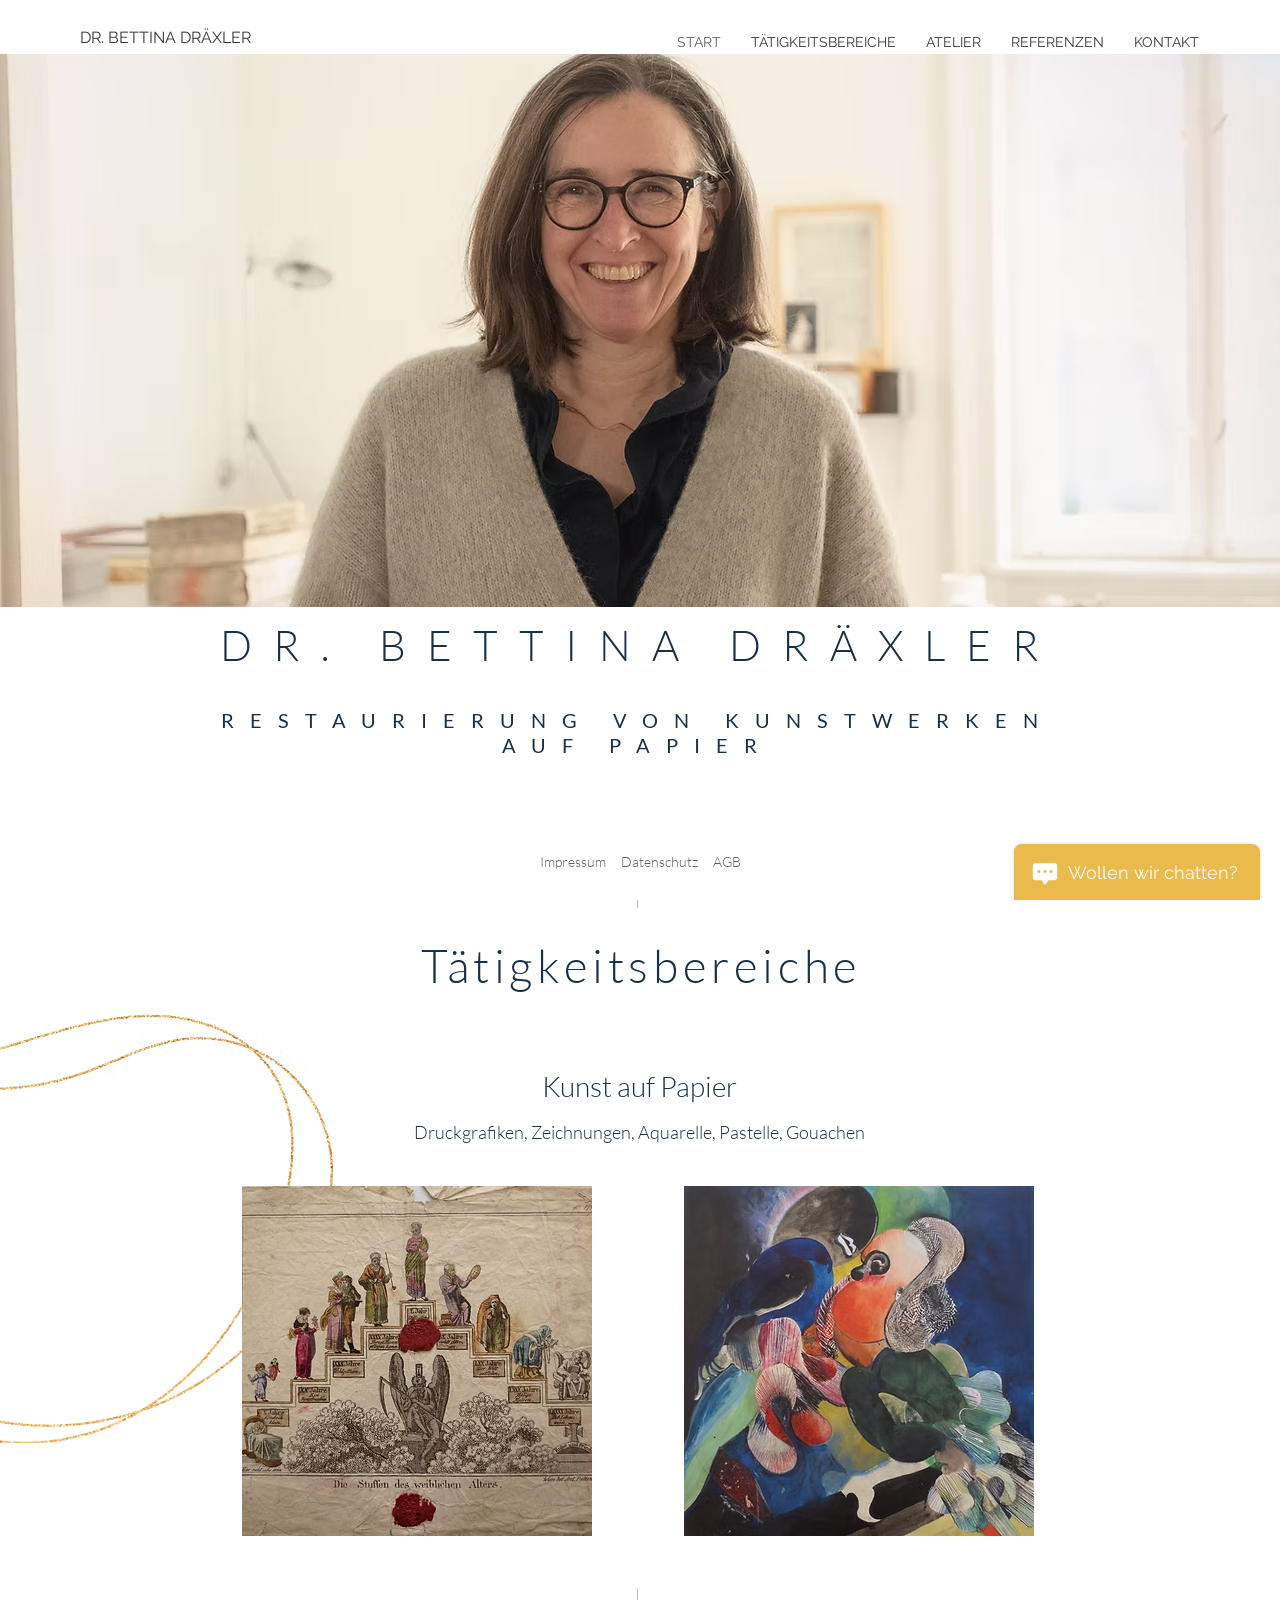
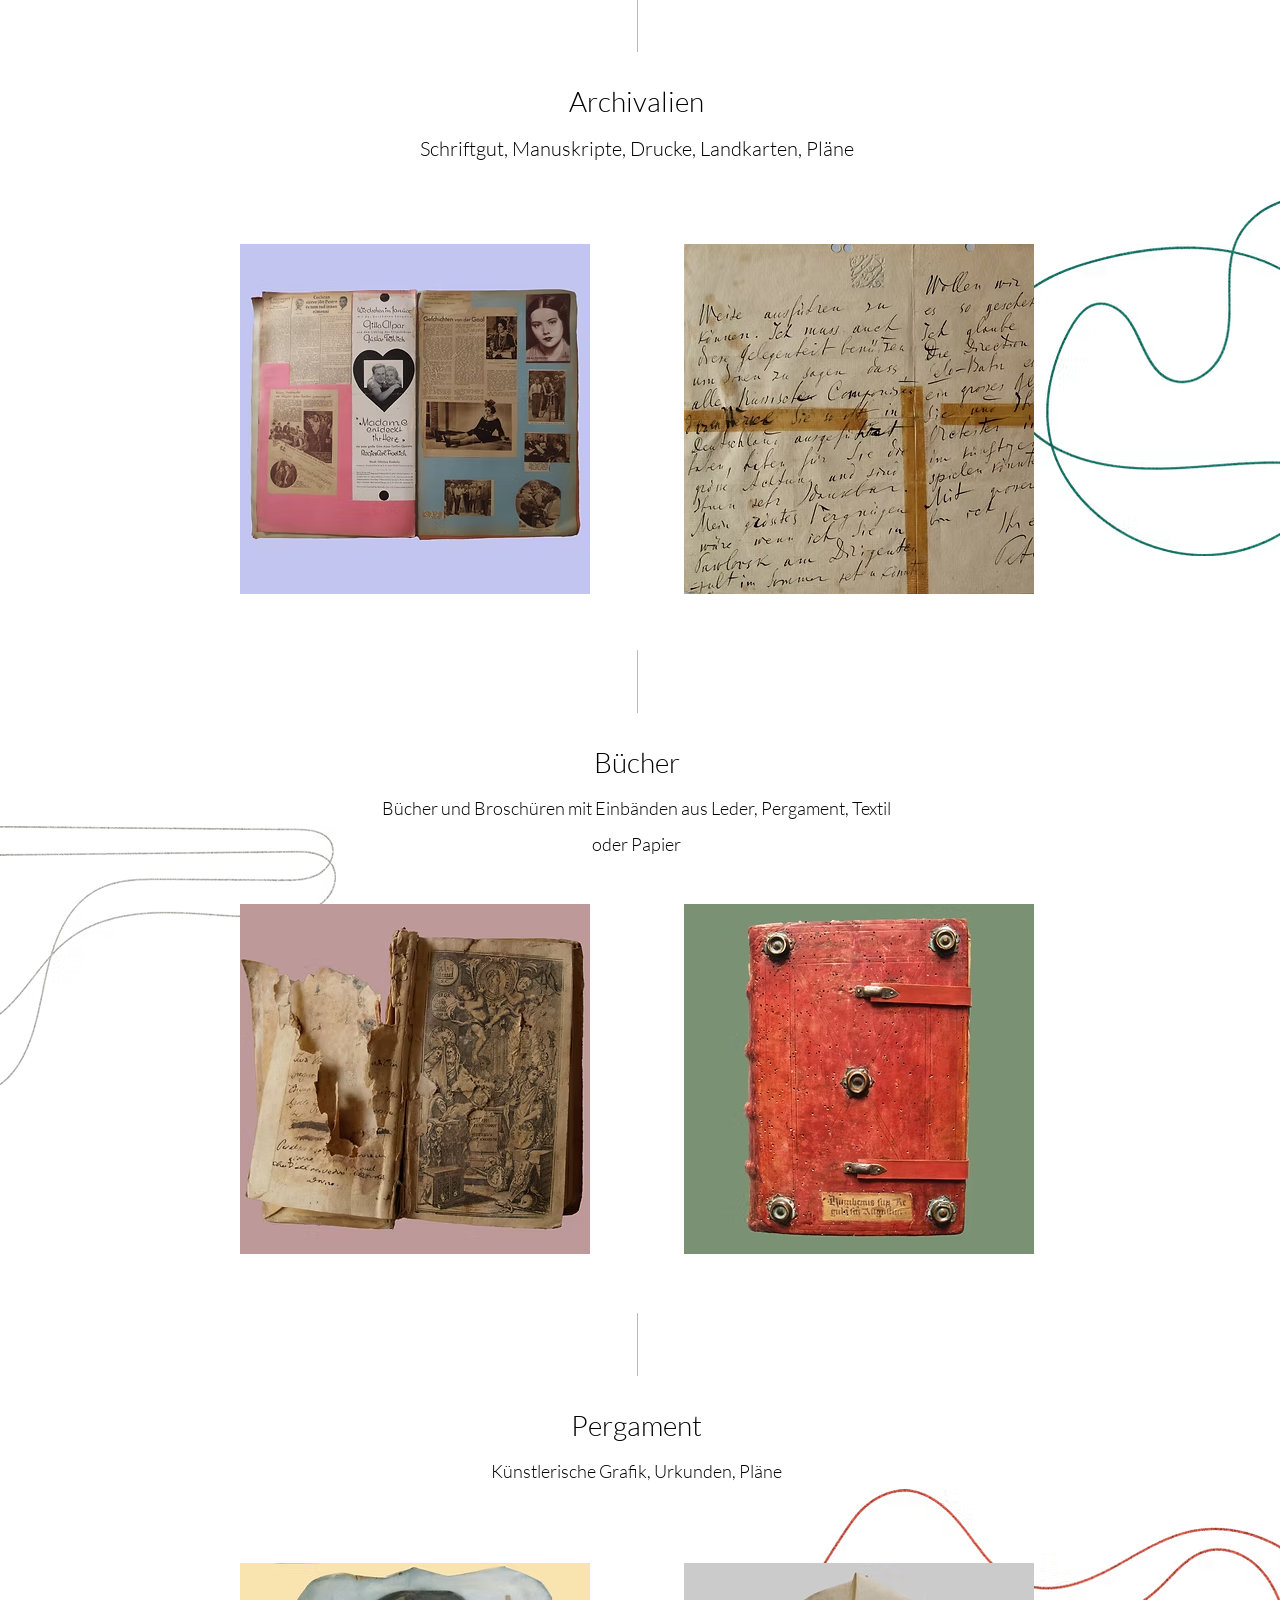
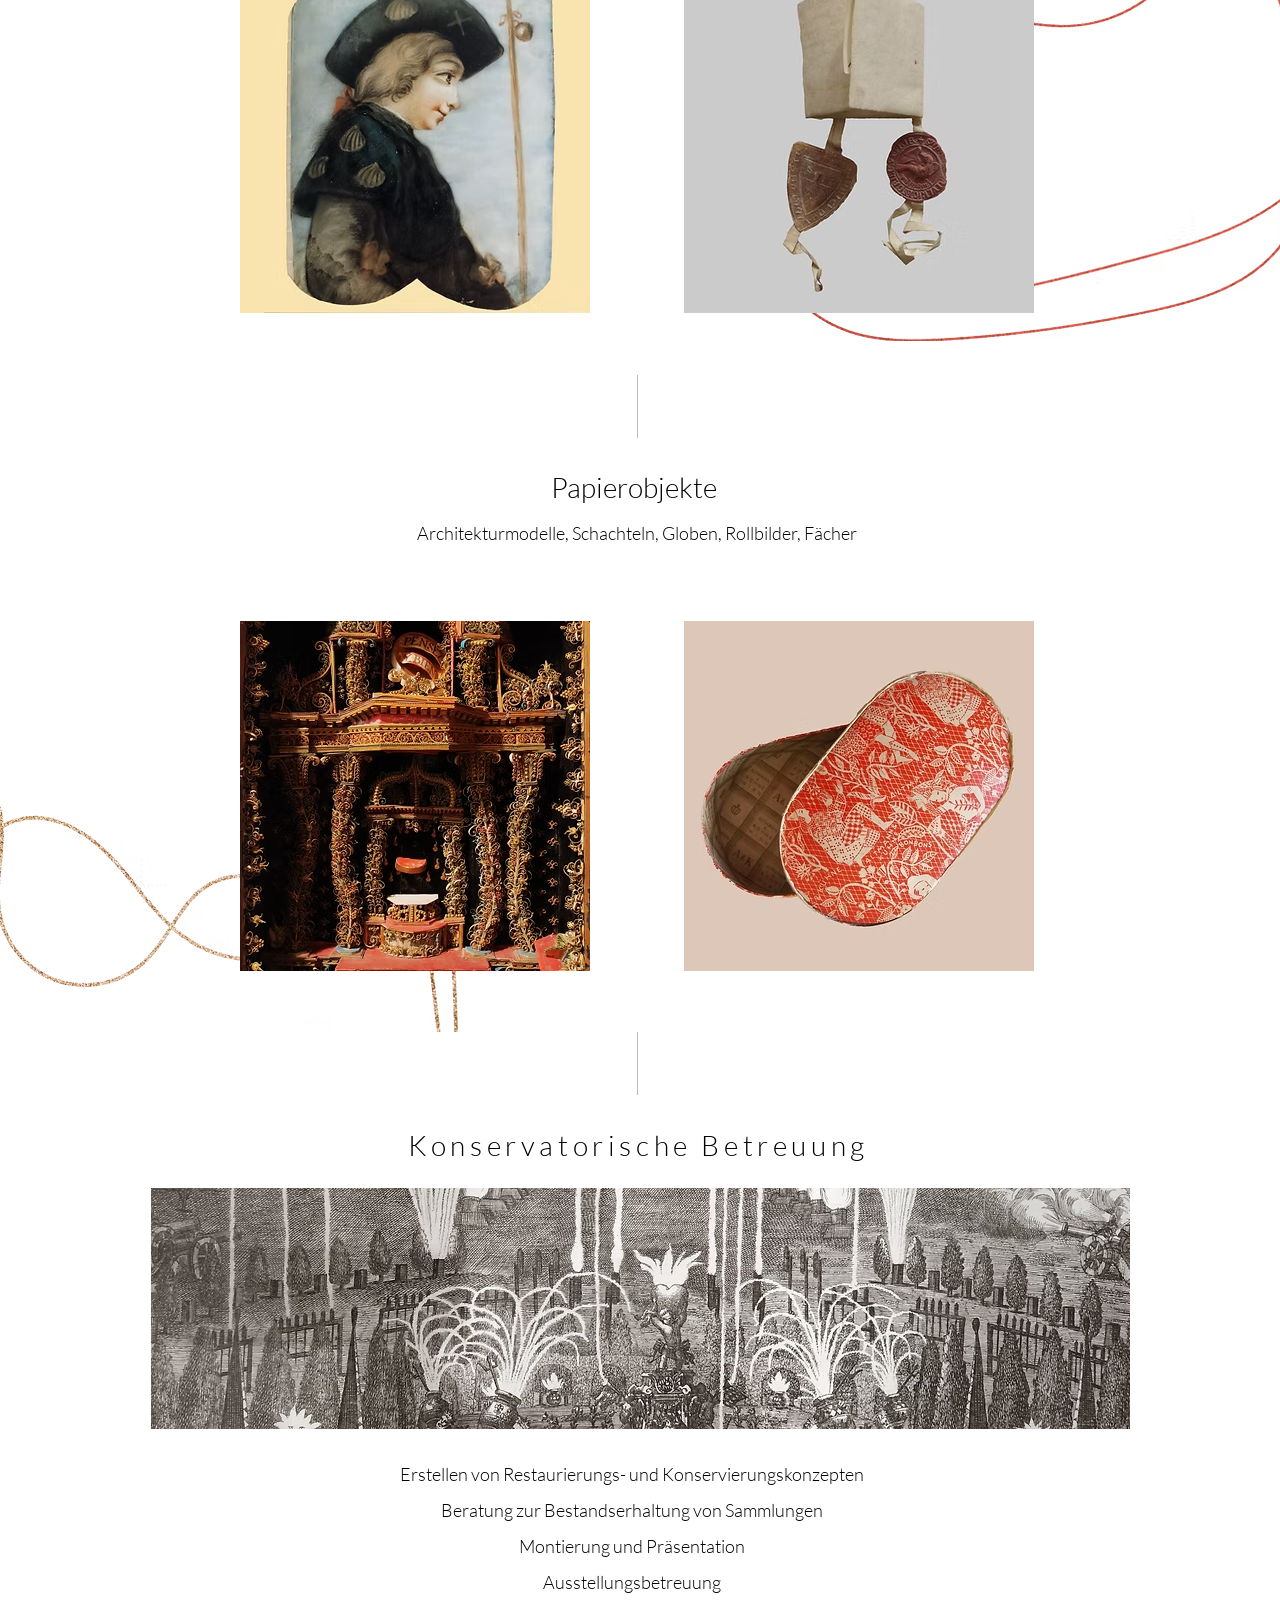
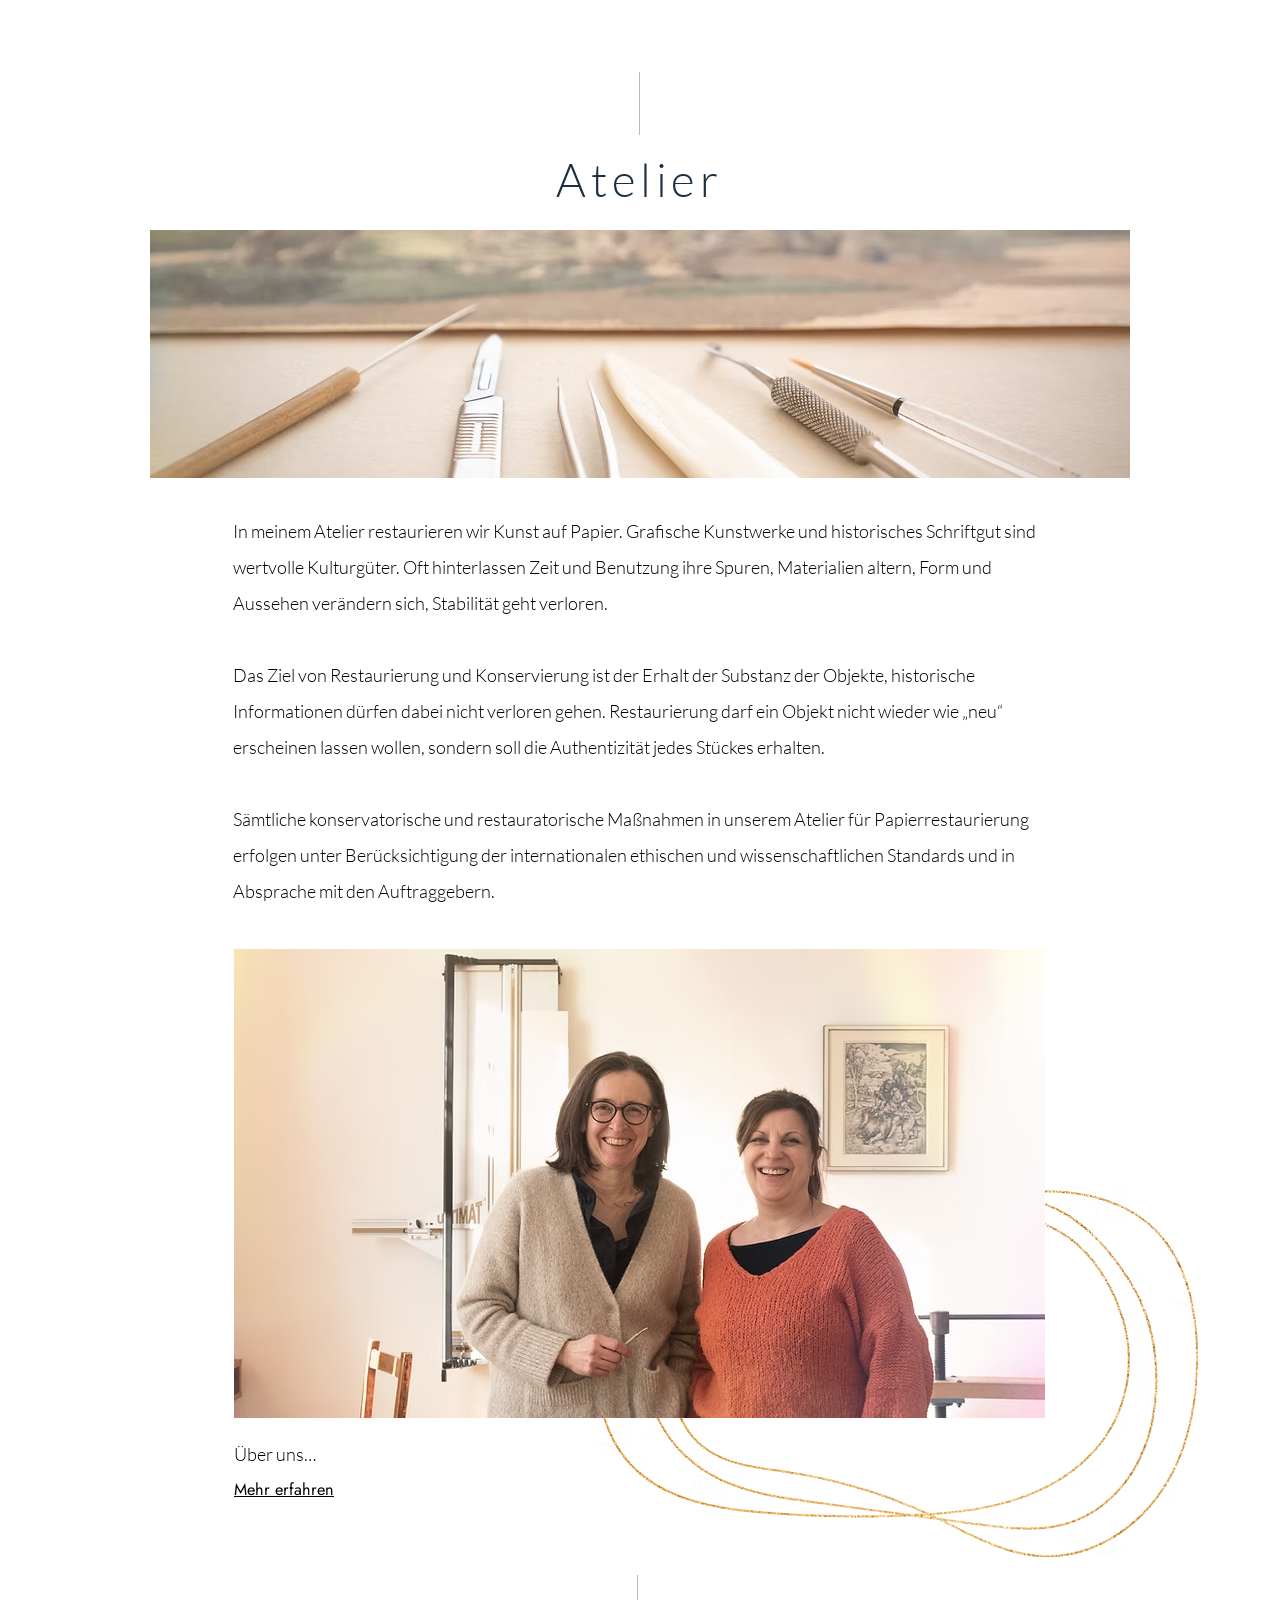
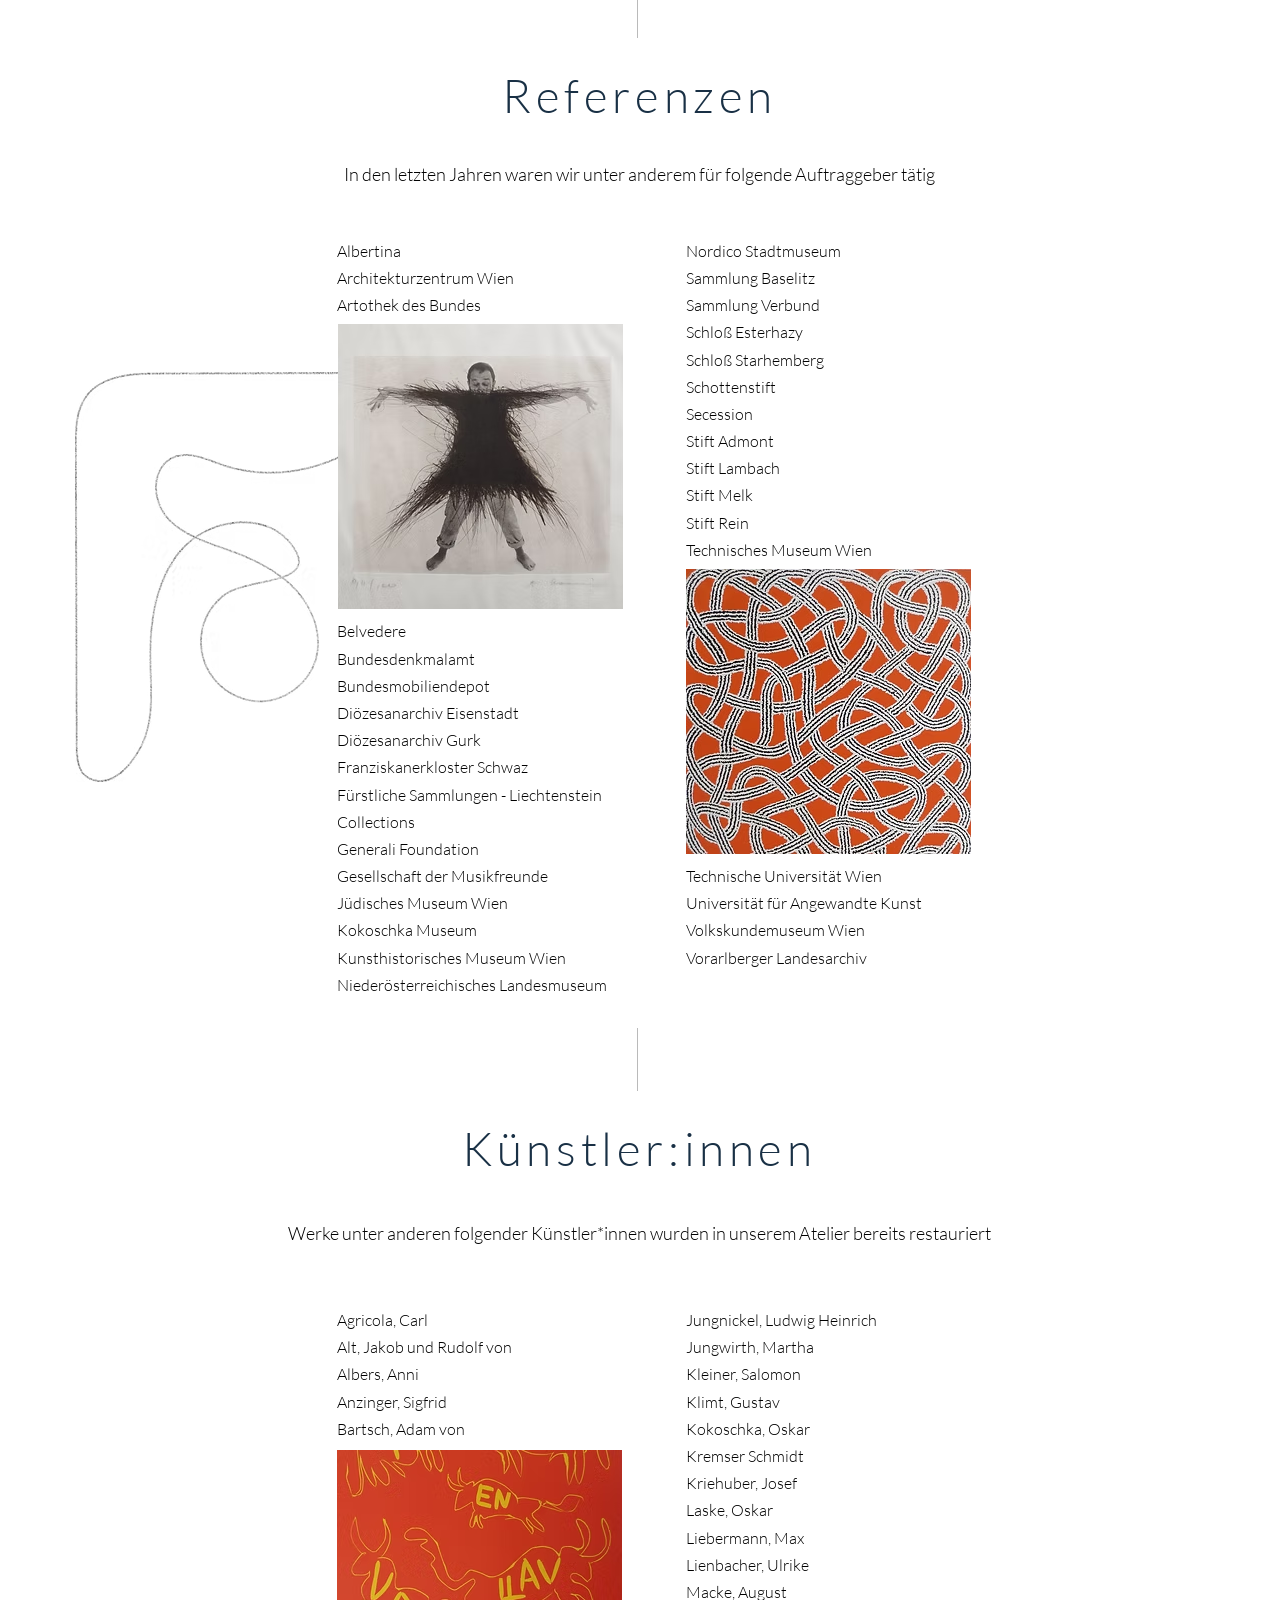
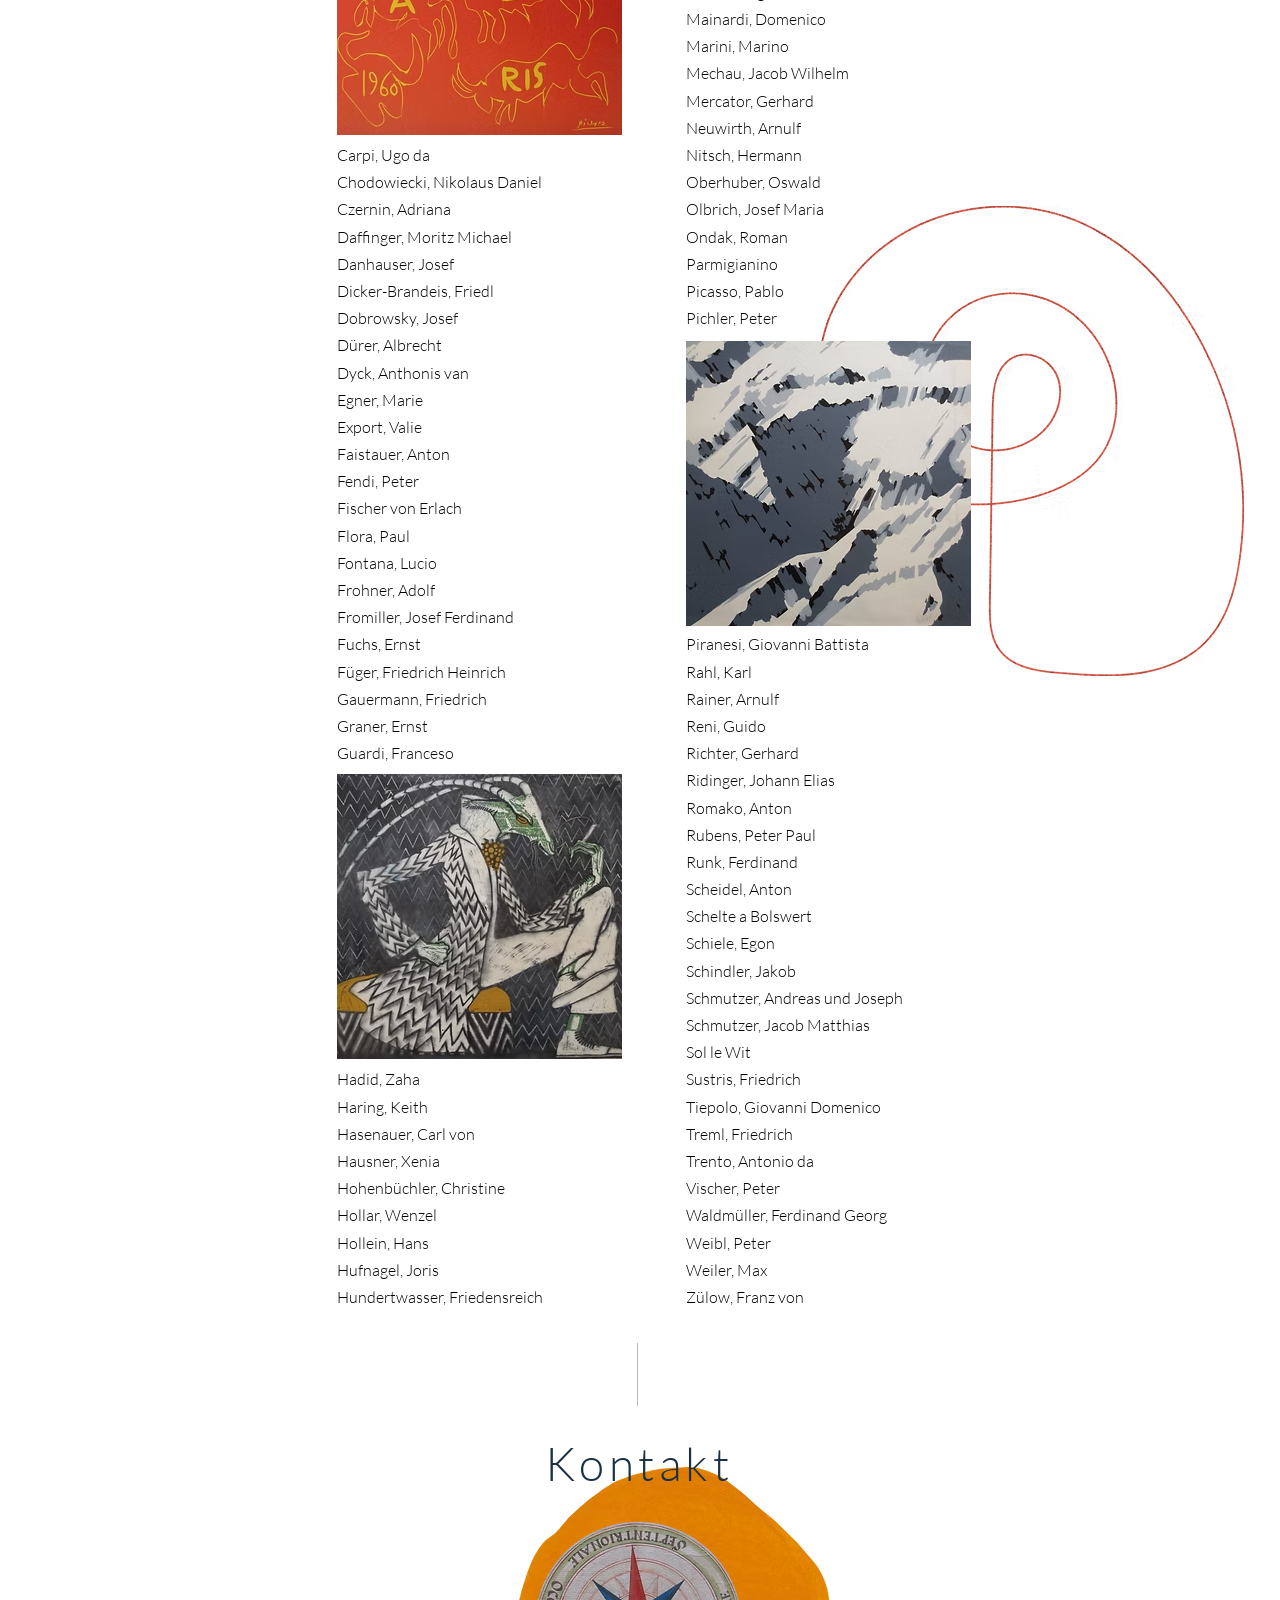
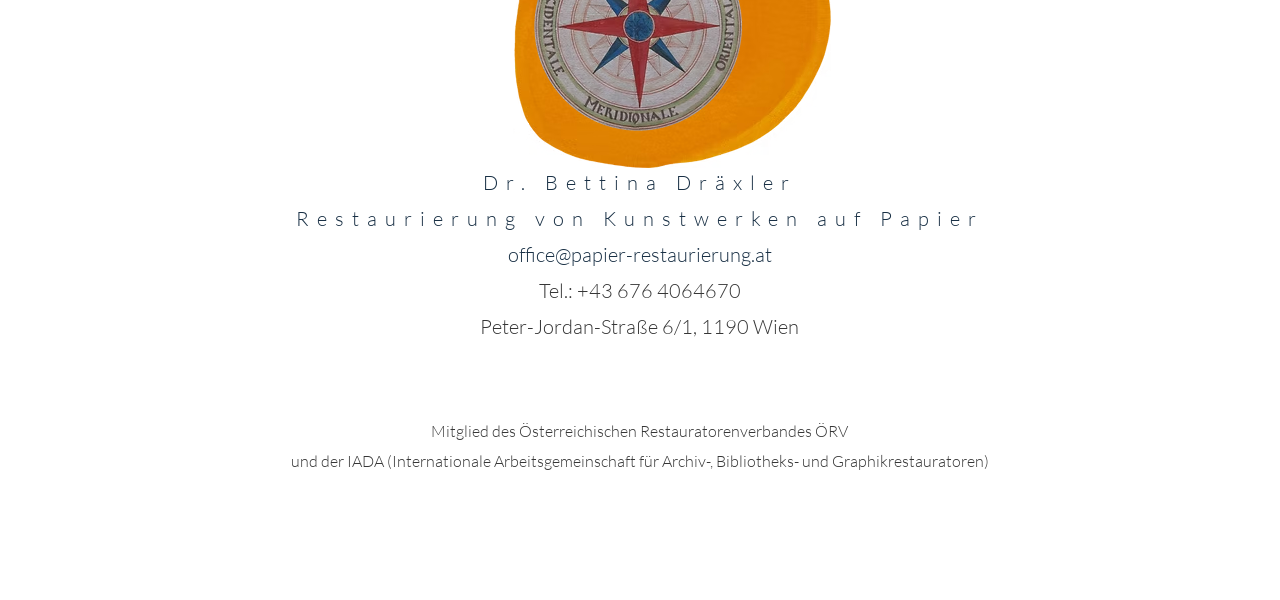
<file: docs/t/index.html>
<!DOCTYPE html>

<html data-page="index" data-variant="tablet" lang="de" style=""><head><script>(function(){var ua=navigator.userAgent,v=/iPhone|iPod|Android.+Mobile|Windows Phone|IEMobile|BlackBerry|BB10|Opera Mini|Mobi/i.test(ua)?'m/':/iPad|Android|Tablet|Silk|Kindle|PlayBook/i.test(ua)?'t/':'',
cur='t/',page='index';if(v!==cur){location.replace('../'+v+(page==='index'?'':page)+location.search+location.hash)}})();</script>
<meta charset="utf-8"/>
<meta content="width=980, user-scalable=yes" id="wixTabletViewport" name="viewport"/>
<meta content="IE=edge" http-equiv="X-UA-Compatible"/>
<meta content="Wix.com Website Builder" name="generator"/>
<meta content="telephone=no" name="format-detection"/>
<meta content="skype_toolbar_parser_compatible" name="skype_toolbar"/>
<link href="../assets/cef62548a7775152.png" rel="icon" sizes="192x192" type="image/png"/>
<link href="../assets/e2f0b16a96f64a9a.png" rel="shortcut icon" type="image/png"/>
<link href="../assets/b2729b1b011678e8.png" rel="apple-touch-icon" type="image/png"/>
















<style>@keyframes slide-horizontal-new{0%{transform:translate(100%)}}@keyframes slide-horizontal-old{80%{opacity:1}to{opacity:0;transform:translate(-100%)}}@keyframes slide-vertical-new{0%{transform:translateY(-100%)}}@keyframes slide-vertical-old{80%{opacity:1}to{opacity:0;transform:translateY(100%)}}@keyframes out-in-new{0%{opacity:0}}@keyframes out-in-old{to{opacity:0}}:root:active-view-transition{view-transition-name:none}:root:active-view-transition::view-transition-group(*){animation:none}:root:active-view-transition::view-transition-old(*){animation:none}:root:active-view-transition::view-transition-new(*){animation:none}:root::view-transition{pointer-events:none}:root:active-view-transition #SITE_HEADER{view-transition-name:header-group}:root:active-view-transition #WIX_ADS{view-transition-name:wix-ads-group}:root:active-view-transition #SITE_FOOTER{view-transition-name:footer-group}:root:active-view-transition #BACKGROUND_GROUP_TRANSITION_GROUP>div{view-transition-name:background-group}:root:active-view-transition::view-transition-old(*.login-social-bar){display:none}:root:active-view-transition::view-transition-group(page-group){pointer-events:all;cursor:wait;animation:revert;animation-duration:.6s}:root:active-view-transition::view-transition-old(page-group){pointer-events:all;cursor:wait;animation:revert;animation-duration:.6s}:root:active-view-transition::view-transition-new(page-group){pointer-events:all;cursor:wait;animation:revert;animation-duration:.6s}:root:active-view-transition-type(SlideHorizontal)::view-transition-old(page-group){mix-blend-mode:normal;animation:.6s cubic-bezier(.83,0,.17,1) forwards slide-horizontal-old}:root:active-view-transition-type(SlideHorizontal)::view-transition-new(page-group){mix-blend-mode:normal;animation:.6s cubic-bezier(.83,0,.17,1) backwards slide-horizontal-new}:root:active-view-transition-type(SlideVertical)::view-transition-old(page-group){mix-blend-mode:normal;animation:.6s cubic-bezier(.83,0,.17,1) forwards slide-vertical-old}:root:active-view-transition-type(SlideVertical)::view-transition-new(page-group){mix-blend-mode:normal;animation:.6s cubic-bezier(.83,0,.17,1) backwards slide-vertical-new}:root:active-view-transition-type(OutIn)::view-transition-old(page-group){animation:.35s cubic-bezier(.22,1,.36,1) forwards out-in-old}:root:active-view-transition-type(OutIn)::view-transition-new(page-group){animation:.35s cubic-bezier(.64,0,.78,0) .35s backwards out-in-new}@media (prefers-reduced-motion:reduce){::view-transition-group(*){animation:none!important}::view-transition-old(*){animation:none!important}::view-transition-new(*){animation:none!important}}html,body{vertical-align:baseline;background:0 0;border:0;outline:0;margin:0;padding:0}body{--scrollbar-width:0px;-webkit-text-size-adjust:100%;-moz-text-size-adjust:100%;-ms-text-size-adjust:100%;text-size-adjust:100%;font-family:Arial,Helvetica,sans-serif;font-size:10px}html,body{height:100%}body{overflow-x:auto;overflow-y:scroll}body:not(.responsive) #site-root{width:100%;min-width:var(--site-width)}body:not([data-js-loaded]) [data-hide-prejs]{visibility:hidden}interact-element{display:contents}#SITE_CONTAINER{position:relative}:root{--one-unit:1vw;--section-max-width:9999px;--spx-stopper-max:9999px;--spx-stopper-min:0px;--browser-zoom:1}@supports ((-webkit-appearance:none)) and (stroke-color:transparent){:root{--safari-sticky-fix:opacity}}@supports (container-type:inline-size){:root{--one-unit:1cqw}}[id^=oldHoverBox-]{mix-blend-mode:plus-lighter;transition:opacity .5s,visibility .5s}[data-mesh-id$=inlineContent-gridContainer]:has(>[id^=oldHoverBox-]){isolation:isolate}
</style>
<style>div,span,applet,object,iframe,h1,h2,h3,h4,h5,h6,p,blockquote,pre,a,abbr,acronym,address,big,cite,code,del,dfn,em,font,img,ins,kbd,q,s,samp,small,strike,strong,sub,sup,tt,var,b,u,i,center,dl,dt,dd,ol,ul,li,fieldset,form,label,legend,table,caption,tbody,tfoot,thead,tr,th,td,nav,button,section,header,footer,title{vertical-align:baseline;background:0 0;border:0;outline:0;margin:0;padding:0}textarea,input,select{box-sizing:border-box;font-family:Helvetica,Arial,sans-serif}ol,ul{list-style:none}blockquote,q{quotes:none}ins{text-decoration:none}del{text-decoration:line-through}table{border-collapse:collapse;border-spacing:0}a{cursor:pointer;text-decoration:none}.testStyles{overflow-y:hidden}.reset-button{color:inherit;font:inherit;-webkit-appearance:none;-webkit-user-select:none;-moz-user-select:none;-ms-user-select:none;background:0 0;border:0;outline:0;padding:0;line-height:normal;overflow:visible}:focus{outline:none}body.device-mobile-optimized:not(.disable-site-overflow){overflow-x:hidden;overflow-y:scroll}body.device-mobile-optimized:not(.responsive) #SITE_CONTAINER{width:320px;margin-left:auto;margin-right:auto;position:relative;overflow-x:visible}body.device-mobile-optimized:not(.responsive):not(.blockSiteScrolling) #SITE_CONTAINER{margin-top:0}body.device-mobile-optimized>*{max-width:100%!important}body.device-mobile-optimized #site-root{overflow:hidden}@supports (overflow:clip){body.device-mobile-optimized #site-root{overflow:clip}}body.device-mobile-non-optimized #SITE_CONTAINER #site-root{overflow:clip}body.device-mobile-non-optimized.fullScreenMode{background-color:#5f6360}body.device-mobile-non-optimized.fullScreenMode #site-root,body.device-mobile-non-optimized.fullScreenMode #SITE_BACKGROUND,body.device-mobile-non-optimized.fullScreenMode #MOBILE_ACTIONS_MENU,body.fullScreenMode #WIX_ADS{visibility:hidden}body.fullScreenMode{overflow:hidden!important}body.fullScreenMode.device-mobile-optimized #TINY_MENU{opacity:0;pointer-events:none}body.fullScreenMode-scrollable.device-mobile-optimized{overflow-x:hidden!important;overflow-y:auto!important}body.fullScreenMode-scrollable.device-mobile-optimized #site-root,body.fullScreenMode-scrollable.device-mobile-optimized #masterPage{overflow:hidden!important}body.fullScreenMode-scrollable.device-mobile-optimized #masterPage,body.fullScreenMode-scrollable.device-mobile-optimized #SITE_BACKGROUND{height:auto!important}body.fullScreenMode-scrollable.device-mobile-optimized #masterPage.mesh-layout{height:0!important}body.blockSiteScrolling,body.siteScrollingBlocked{width:100%;position:fixed}body.siteScrollingBlockedIOSFix{overflow:hidden!important}body.blockSiteScrolling #SITE_CONTAINER{margin-top:calc(var(--blocked-site-scroll-margin-top)*-1)}#site-root{top:var(--wix-ads-height);min-height:100%;margin:0 auto;position:relative}#site-root img:not([src]){visibility:hidden}#site-root svg img:not([src]){visibility:visible}.auto-generated-link{color:inherit}#SCROLL_TO_TOP,#SCROLL_TO_BOTTOM{height:0}.has-click-trigger{cursor:pointer}.fullScreenOverlay{z-index:1005;justify-content:center;display:flex;position:fixed;top:-60px;bottom:0;left:0;right:0;overflow-y:hidden}.fullScreenOverlay>.fullScreenOverlayContent{margin:0 auto;position:absolute;top:60px;bottom:0;left:0;right:0;overflow:hidden;transform:translateZ(0)}[data-mesh-id$=inlineContent],[data-mesh-id$=centeredContent],[data-mesh-id$=form]{pointer-events:none;position:relative}[data-mesh-id$=-gridWrapper],[data-mesh-id$=-rotated-wrapper]{pointer-events:none}[data-mesh-id$=-gridContainer]>*,[data-mesh-id$=-rotated-wrapper]>*,[data-mesh-id$=inlineContent]>:not([data-mesh-id$=-gridContainer]){pointer-events:auto}.device-mobile-optimized #masterPage.mesh-layout #SOSP_CONTAINER_CUSTOM_ID{-ms-grid-row:2;grid-area:2/1/3/2;position:relative}#masterPage.mesh-layout{display:-ms-grid;-ms-grid-rows:max-content max-content min-content max-content;-ms-grid-columns:100%;grid-template-rows:max-content max-content min-content max-content;grid-template-columns:100%;justify-content:stretch;align-items:start;display:grid}#masterPage.mesh-layout #SITE_HEADER_WRAPPER,#masterPage.mesh-layout #SITE_HEADER-placeholder,#masterPage.mesh-layout #SOSP_CONTAINER_CUSTOM_ID[data-state~=mobileView],#masterPage.mesh-layout #PAGES_CONTAINER,#masterPage.mesh-layout #soapBeforePagesContainer,#masterPage.mesh-layout #soapAfterPagesContainer,#masterPage.mesh-layout #SITE_FOOTER_WRAPPER,#masterPage.mesh-layout #SITE_FOOTER-placeholder{-ms-grid-column:1;-ms-grid-row-align:start;-ms-grid-column-align:start}#masterPage.mesh-layout #SITE_HEADER_WRAPPER,#masterPage.mesh-layout #SITE_HEADER-placeholder{-ms-grid-row:1;grid-area:1/1/2/2}#masterPage.mesh-layout #PAGES_CONTAINER,#masterPage.mesh-layout #soapBeforePagesContainer,#masterPage.mesh-layout #soapAfterPagesContainer{-ms-grid-row:3;grid-area:3/1/4/2}#masterPage.mesh-layout #soapBeforePagesContainer,#masterPage.mesh-layout #soapAfterPagesContainer{width:100%}#masterPage.mesh-layout #PAGES_CONTAINER{align-self:stretch}#masterPage.mesh-layout main#PAGES_CONTAINER{display:block}#masterPage.mesh-layout #SITE_FOOTER_WRAPPER,#masterPage.mesh-layout #SITE_FOOTER-placeholder{-ms-grid-row:4;grid-area:4/1/5/2}#masterPage.mesh-layout [data-mesh-id=PAGES_CONTAINERcenteredContent],#masterPage.mesh-layout [data-mesh-id=PAGES_CONTAINERinlineContent],#masterPage.mesh-layout #SITE_PAGES{height:100%}#masterPage.mesh-layout.desktop>*{width:100%}#masterPage.mesh-layout #SITE_PAGES,#masterPage.mesh-layout #SITE_HEADER_WRAPPER,#masterPage.mesh-layout #SITE_FOOTER_WRAPPER,#masterPage.mesh-layout #PAGES_CONTAINER,#masterPage.mesh-layout #masterPageinlineContent,#masterPage.mesh-layout #SITE_FOOTER,#masterPage.mesh-layout #SITE_HEADER{position:relative}#masterPage.mesh-layout #SITE_HEADER{grid-area:1/1/2/2}#masterPage.mesh-layout #SITE_FOOTER{grid-area:4/1/5/2}#masterPage.mesh-layout.overflow-x-clip #SITE_HEADER,#masterPage.mesh-layout.overflow-x-clip #SITE_FOOTER{overflow-x:clip}[data-z-counter]{z-index:0}[data-z-counter="0"]{z-index:auto}.wixSiteProperties{-webkit-font-smoothing:antialiased;-moz-osx-font-smoothing:grayscale}:root{--wst-button-color-fill-primary:rgb(var(--color_48));--wst-button-color-border-primary:rgb(var(--color_49));--wst-button-color-text-primary:rgb(var(--color_50));--wst-button-color-fill-primary-hover:rgb(var(--color_51));--wst-button-color-border-primary-hover:rgb(var(--color_52));--wst-button-color-text-primary-hover:rgb(var(--color_53));--wst-button-color-fill-primary-disabled:rgb(var(--color_54));--wst-button-color-border-primary-disabled:rgb(var(--color_55));--wst-button-color-text-primary-disabled:rgb(var(--color_56));--wst-button-color-fill-secondary:rgb(var(--color_57));--wst-button-color-border-secondary:rgb(var(--color_58));--wst-button-color-text-secondary:rgb(var(--color_59));--wst-button-color-fill-secondary-hover:rgb(var(--color_60));--wst-button-color-border-secondary-hover:rgb(var(--color_61));--wst-button-color-text-secondary-hover:rgb(var(--color_62));--wst-button-color-fill-secondary-disabled:rgb(var(--color_63));--wst-button-color-border-secondary-disabled:rgb(var(--color_64));--wst-button-color-text-secondary-disabled:rgb(var(--color_65));--wst-color-fill-base-1:rgb(var(--color_36));--wst-color-fill-base-2:rgb(var(--color_37));--wst-color-fill-base-shade-1:rgb(var(--color_38));--wst-color-fill-base-shade-2:rgb(var(--color_39));--wst-color-fill-base-shade-3:rgb(var(--color_40));--wst-color-fill-accent-1:rgb(var(--color_41));--wst-color-fill-accent-2:rgb(var(--color_42));--wst-color-fill-accent-3:rgb(var(--color_43));--wst-color-fill-accent-4:rgb(var(--color_44));--wst-color-fill-background-primary:rgb(var(--color_11));--wst-color-fill-background-secondary:rgb(var(--color_12));--wst-color-text-primary:rgb(var(--color_15));--wst-color-text-secondary:rgb(var(--color_14));--wst-color-action:rgb(var(--color_18));--wst-color-disabled:rgb(var(--color_39));--wst-color-title:rgb(var(--color_45));--wst-color-subtitle:rgb(var(--color_46));--wst-color-line:rgb(var(--color_47));--wst-font-style-h2:var(--font_2);--wst-font-style-h3:var(--font_3);--wst-font-style-h4:var(--font_4);--wst-font-style-h5:var(--font_5);--wst-font-style-h6:var(--font_6);--wst-font-style-body-large:var(--font_7);--wst-font-style-body-medium:var(--font_8);--wst-font-style-body-small:var(--font_9);--wst-font-style-body-x-small:var(--font_10);--wst-color-custom-1:rgb(var(--color_13));--wst-color-custom-2:rgb(var(--color_16));--wst-color-custom-3:rgb(var(--color_17));--wst-color-custom-4:rgb(var(--color_19));--wst-color-custom-5:rgb(var(--color_20));--wst-color-custom-6:rgb(var(--color_21));--wst-color-custom-7:rgb(var(--color_22));--wst-color-custom-8:rgb(var(--color_23));--wst-color-custom-9:rgb(var(--color_24));--wst-color-custom-10:rgb(var(--color_25));--wst-color-custom-11:rgb(var(--color_26));--wst-color-custom-12:rgb(var(--color_27));--wst-color-custom-13:rgb(var(--color_28));--wst-color-custom-14:rgb(var(--color_29));--wst-color-custom-15:rgb(var(--color_30));--wst-color-custom-16:rgb(var(--color_31));--wst-color-custom-17:rgb(var(--color_32));--wst-color-custom-18:rgb(var(--color_33));--wst-color-custom-19:rgb(var(--color_34));--wst-color-custom-20:rgb(var(--color_35))}.wix-presets-wrapper{display:contents}.builder-root{box-sizing:border-box}
</style>
<style id="display-var-no-inherit">
    @property --display { syntax: "*"; inherits: false; }
  </style>
<style id="a11y-contrast">
    @media (forced-colors: active) {
      #SITE_CONTAINER.focus-ring-active
        :not(.has-custom-focus):not(.ignore-focus):not([tabindex='-1']):focus,
      #SITE_CONTAINER.focus-ring-active
        :not(.has-custom-focus):not(.ignore-focus):not([tabindex='-1']):focus
        ~ .wixSdkShowFocusOnSibling {
        outline: 2px solid CanvasText;
        outline-offset: 2px;
      }
    }
  </style>






<style>.EtmdIW{cursor:pointer}.XWeqiF{opacity:0}.bWoigz{opacity:1;transition:opacity var(--transition-duration) cubic-bezier(.37, 0, .63, 1)}.HTrn1j{opacity:1}.sAGPNe{opacity:0;transition:opacity var(--transition-duration) cubic-bezier(.37, 0, .63, 1)}.cCFKrw{opacity:0}.yifJnQ{opacity:1;transition:opacity var(--transition-duration) cubic-bezier(.64, 0, .78, 0)}._mj5qU{opacity:1}.gG6uhp{opacity:0;transition:opacity var(--transition-duration) cubic-bezier(.22, 1, .36, 1)}.k0CnHT{transform:translate(100%)}.URQNsX{transition:transform var(--transition-duration) cubic-bezier(.87, 0, .13, 1);transform:translate(0)}.CCwVTE{transform:translate(0)}.TX_1qK{transition:transform var(--transition-duration) cubic-bezier(.87, 0, .13, 1);transform:translate(-100%)}.JMRv7x{transform:translate(-100%)}.AOzCGi{transition:transform var(--transition-duration) cubic-bezier(.87, 0, .13, 1);transform:translate(0)}.WzSMGx{transform:translate(0)}.I76Pz6{transition:transform var(--transition-duration) cubic-bezier(.87, 0, .13, 1);transform:translate(100%)}.bX95uQ{transform:translateY(100%)}.Ogwj62{transition:transform var(--transition-duration) cubic-bezier(.87, 0, .13, 1);transform:translateY(0)}.GdyWfW{transform:translateY(0)}.YxqFze{transition:transform var(--transition-duration) cubic-bezier(.87, 0, .13, 1);transform:translateY(-100%)}.NrDww4{transform:translateY(-100%)}.ciVV17{transition:transform var(--transition-duration) cubic-bezier(.87, 0, .13, 1);transform:translateY(0)}.BMKrqh{transform:translateY(0)}.jNxMkI{transition:transform var(--transition-duration) cubic-bezier(.87, 0, .13, 1);transform:translateY(100%)}body:not(.responsive) .Y3K28_{overflow-x:clip}:root:active-view-transition .Y3K28_{view-transition-name:page-group}.uvik8H{grid-template-rows:1fr;grid-template-columns:1fr;height:100%;display:grid}.uvik8H>div{grid-area:1/1/2/2;place-self:stretch stretch!important}.StylableButton2545352419__root{-archetype:box;cursor:pointer;box-sizing:border-box;touch-action:manipulation;border:0;width:100%;min-width:10px;height:100%;min-height:10px;padding:0;display:block}.StylableButton2545352419__root[disabled]{pointer-events:none}.StylableButton2545352419__root:not(:hover):not([disabled]).StylableButton2545352419--hasBackgroundColor{background-color:var(--corvid-background-color)!important}.StylableButton2545352419__root:hover:not([disabled]).StylableButton2545352419--hasHoverBackgroundColor{background-color:var(--corvid-hover-background-color)!important}.StylableButton2545352419__root:not(:hover)[disabled].StylableButton2545352419--hasDisabledBackgroundColor{background-color:var(--corvid-disabled-background-color)!important}.StylableButton2545352419__root:not(:hover):not([disabled]).StylableButton2545352419--hasBorderColor{border-color:var(--corvid-border-color)!important}.StylableButton2545352419__root:hover:not([disabled]).StylableButton2545352419--hasHoverBorderColor{border-color:var(--corvid-hover-border-color)!important}.StylableButton2545352419__root:not(:hover)[disabled].StylableButton2545352419--hasDisabledBorderColor{border-color:var(--corvid-disabled-border-color)!important}.StylableButton2545352419__root.StylableButton2545352419--hasBorderRadius{border-radius:var(--corvid-border-radius)!important}.StylableButton2545352419__root.StylableButton2545352419--hasBorderWidth{border-width:var(--corvid-border-width)!important}.StylableButton2545352419__root:not(:hover):not([disabled]).StylableButton2545352419--hasColor,.StylableButton2545352419__root:not(:hover):not([disabled]).StylableButton2545352419--hasColor .StylableButton2545352419__label{color:var(--corvid-color)!important}.StylableButton2545352419__root:hover:not([disabled]).StylableButton2545352419--hasHoverColor,.StylableButton2545352419__root:hover:not([disabled]).StylableButton2545352419--hasHoverColor .StylableButton2545352419__label{color:var(--corvid-hover-color)!important}.StylableButton2545352419__root:not(:hover)[disabled].StylableButton2545352419--hasDisabledColor,.StylableButton2545352419__root:not(:hover)[disabled].StylableButton2545352419--hasDisabledColor .StylableButton2545352419__label{color:var(--corvid-disabled-color)!important}.StylableButton2545352419__link{-archetype:box;box-sizing:border-box;color:#000;text-decoration:none}.StylableButton2545352419__container{flex-direction:row;flex-grow:1;flex-basis:auto;justify-content:center;align-items:center;width:100%;height:100%;transition:all .2s,visibility;display:flex;overflow:hidden}.StylableButton2545352419__label{-archetype:text;-controller-part-type:LayoutChildDisplayDropdown, LayoutFlexChildSpacing(first);text-overflow:ellipsis;text-align:center;white-space:nowrap;min-width:1.8em;max-width:100%;transition:inherit;overflow:hidden}.StylableButton2545352419__root.StylableButton2545352419--isMaxContent .StylableButton2545352419__label{text-overflow:unset}.StylableButton2545352419__root.StylableButton2545352419--isWrapText .StylableButton2545352419__label{overflow-wrap:break-word;white-space:break-spaces;word-break:break-word;min-width:10px}.StylableButton2545352419__icon{-archetype:icon;-controller-part-type:LayoutChildDisplayDropdown, LayoutFlexChildSpacing(last);flex-shrink:0;min-width:1px;height:50px;transition:inherit}.StylableButton2545352419__icon.StylableButton2545352419--override{display:block!important}.StylableButton2545352419__icon>span,.StylableButton2545352419__icon svg{width:inherit;height:inherit;display:flex}.StylableButton2545352419__root:not(:hover):not([disalbed]).StylableButton2545352419--hasIconColor .StylableButton2545352419__icon svg{fill:var(--corvid-icon-color)!important;stroke:var(--corvid-icon-color)!important}.StylableButton2545352419__root:hover:not([disabled]).StylableButton2545352419--hasHoverIconColor .StylableButton2545352419__icon svg{fill:var(--corvid-hover-icon-color)!important;stroke:var(--corvid-hover-icon-color)!important}.StylableButton2545352419__root:not(:hover)[disabled].StylableButton2545352419--hasDisabledIconColor .StylableButton2545352419__icon svg{fill:var(--corvid-disabled-icon-color)!important;stroke:var(--corvid-disabled-icon-color)!important}@media (forced-colors:active){.StylableButton2545352419__root.StylableButton2545352419__forcedColorsBackground{color:buttontext!important;background:buttonface!important}.StylableButton2545352419__root.StylableButton2545352419__forcedColorsBackground[disabled]{color:graytext!important}.StylableButton2545352419__root.StylableButton2545352419__forcedColorsBackground .StylableButton2545352419__label{color:inherit!important}.StylableButton2545352419__root:not([disabled]){outline-offset:0px;outline:2px solid buttontext}.StylableButton2545352419__root:hover:not([disabled]),.StylableButton2545352419__root[aria-pressed=true],.StylableButton2545352419__root[aria-selected=true],.StylableButton2545352419__root[data-preview=selected]{outline-offset:1px;outline:3px solid highlight}.StylableButton2545352419__root:focus,.StylableButton2545352419__root:focus-visible{outline-offset:1px;outline:3px solid highlight!important}.StylableButton2545352419__icon,.StylableButton2545352419__icon svg:not([data-type=ugc]):not([data-type=color]),.StylableButton2545352419__icon svg:not([data-type=ugc]):not([data-type=color]) *{fill:currentColor!important;stroke:currentColor!important}}.IT88M3{position:absolute;inset:0}.LXgYyC{cursor:pointer}.iL7Pq5{-webkit-tap-highlight-color:#0000;opacity:var(--opacity);fill:var(--corvid-fill-color,var(--fill));fill-opacity:var(--fill-opacity);stroke:var(--corvid-stroke-color,var(--stroke));stroke-opacity:var(--stroke-opacity);stroke-width:var(--stroke-width);transform:var(--flip);filter:var(--drop-shadow,none);position:absolute;inset:0}.iL7Pq5 svg{width:var(--svg-calculated-width,100%);height:var(--svg-calculated-height,100%);padding:var(--svg-calculated-padding,0);margin:auto;position:absolute;inset:0}.iL7Pq5 svg:not([data-type=ugc]){overflow:visible}@media (forced-colors:active){.iL7Pq5 svg:not([data-type=ugc]):not([data-type=color]){fill:currentColor}}.gx51wo *{vector-effect:non-scaling-stroke}ul.font_100,ol.font_100{color:#080808;font-variant:normal;letter-spacing:normal;margin:0;font-family:"Arial, Helvetica, sans-serif",serif;font-size:10px;font-style:normal;font-weight:400;line-height:normal;text-decoration:none}ul.font_100 li,ol.font_100 li{margin-bottom:12px}ul.wix-list-text-align,ol.wix-list-text-align{list-style-position:inside}ul.wix-list-text-align p,ul.wix-list-text-align h1,ul.wix-list-text-align h2,ul.wix-list-text-align h3,ul.wix-list-text-align h4,ul.wix-list-text-align h5,ul.wix-list-text-align h6,ol.wix-list-text-align p,ol.wix-list-text-align h1,ol.wix-list-text-align h2,ol.wix-list-text-align h3,ol.wix-list-text-align h4,ol.wix-list-text-align h5,ol.wix-list-text-align h6{display:inline}.E28gHm{cursor:pointer}.V9ooqn{clip:rect(0 0 0 0);border:0;width:1px;height:1px;margin:-1px;padding:0;position:absolute;overflow:hidden}@supports ((-webkit-appearance:none)) and (stroke-color:transparent){._v6ohL>*>:first-child{vertical-align:top}}@supports (-webkit-touch-callout:none){._v6ohL>*>:first-child{vertical-align:top}}._v6ohL [data-attr-richtext-marker=true]{display:block}._v6ohL [data-attr-richtext-marker=true] table{border-collapse:collapse;width:100%;margin:15px 0}._v6ohL [data-attr-richtext-marker=true] table td{padding:12px;position:relative}._v6ohL [data-attr-richtext-marker=true] table td:after{content:"";opacity:.2;border-bottom:1px solid;border-left:1px solid;position:absolute;inset:0}._v6ohL [data-attr-richtext-marker=true] table tr td:last-child:after{border-right:1px solid}._v6ohL [data-attr-richtext-marker=true] table tr:first-child td:after{border-top:1px solid}.N5mCVp :is(p,h1,h2,h3,h4,h5,h6,ul,ol,span[data-attr-richtext-marker],blockquote,div) [class$=rich-text__text],.N5mCVp :is(p,h1,h2,h3,h4,h5,h6,ul,ol,span[data-attr-richtext-marker],blockquote,div)[class$=rich-text__text]{color:var(--corvid-color,currentColor)}.N5mCVp :is(p,h1,h2,h3,h4,h5,h6,ul,ol,span[data-attr-richtext-marker],blockquote,div) span[style*=color]{color:var(--corvid-color,currentColor)!important}.V3wkP4{min-height:var(--min-height);min-width:var(--min-width);direction:var(--text-direction)}.V3wkP4 .nzCBBu{word-wrap:break-word;overflow-wrap:break-word;width:100%;height:100%;position:relative}.V3wkP4 .nzCBBu ul{list-style:inside}.V3wkP4 .nzCBBu li{margin-bottom:12px}.UwkEpO p,.UwkEpO h1,.UwkEpO h2,.UwkEpO h3,.UwkEpO h4,.UwkEpO h5,.UwkEpO h6,.UwkEpO blockquote,.UwkEpO div{letter-spacing:normal;line-height:normal}.JykKzs{min-height:var(--min-height);min-width:var(--min-width)}.JykKzs .nzCBBu{word-wrap:break-word;overflow-wrap:break-word;width:100%;height:100%;position:relative}.JykKzs .nzCBBu ol,.JykKzs .nzCBBu ul{letter-spacing:normal;margin-inline-start:.5em;padding-inline-start:1.3em;line-height:normal}.JykKzs .nzCBBu ul{list-style-type:disc}.JykKzs .nzCBBu ol{list-style-type:decimal}.JykKzs .nzCBBu ul ul,.JykKzs .nzCBBu ol ul{line-height:normal;list-style-type:circle}.JykKzs .nzCBBu ol ol ul,.JykKzs .nzCBBu ol ul ul,.JykKzs .nzCBBu ul ol ul,.JykKzs .nzCBBu ul ul ul{line-height:normal;list-style-type:square}.JykKzs .nzCBBu li{font-style:inherit;font-weight:inherit;line-height:inherit;letter-spacing:normal}.JykKzs .nzCBBu p,.JykKzs .nzCBBu h1,.JykKzs .nzCBBu h2,.JykKzs .nzCBBu h3,.JykKzs .nzCBBu h4,.JykKzs .nzCBBu h5,.JykKzs .nzCBBu h6{margin-block:0;letter-spacing:normal;margin:0;line-height:normal}.JykKzs .nzCBBu a{color:inherit}.N8MGzv,.UwkEpO{word-wrap:break-word;overflow-wrap:break-word;text-align:start;pointer-events:none;min-height:var(--min-height);min-width:var(--min-width);direction:var(--text-direction);mix-blend-mode:var(--blendMode,normal);text-transform:var(--textTransform,"none");text-shadow:var(--textOutline,0px 0px transparent),var(--textShadow,0px 0px transparent)}.N8MGzv>*,.UwkEpO>*{pointer-events:auto}.N8MGzv li,.UwkEpO li{font-style:inherit;font-weight:inherit;line-height:inherit;letter-spacing:normal}.N8MGzv ol,.UwkEpO ol,.N8MGzv ul,.UwkEpO ul{letter-spacing:normal;margin-inline:.5em 0;line-height:normal}.N8MGzv:not(.PO9MfV) ol,.UwkEpO:not(.PO9MfV) ol,.N8MGzv:not(.PO9MfV) ul,.UwkEpO:not(.PO9MfV) ul{padding-inline:1.3em 0}.N8MGzv ul,.UwkEpO ul{list-style-type:disc}.N8MGzv ol,.UwkEpO ol{list-style-type:decimal}.N8MGzv ul ul,.UwkEpO ul ul,.N8MGzv ol ul,.UwkEpO ol ul{list-style-type:circle}.N8MGzv ul ul ul,.UwkEpO ul ul ul,.N8MGzv ol ul ul,.UwkEpO ol ul ul,.N8MGzv ul ol ul,.UwkEpO ul ol ul,.N8MGzv ol ol ul,.UwkEpO ol ol ul{list-style-type:square}.N8MGzv p,.UwkEpO p,.N8MGzv h1,.UwkEpO h1,.N8MGzv h2,.UwkEpO h2,.N8MGzv h3,.UwkEpO h3,.N8MGzv h4,.UwkEpO h4,.N8MGzv h5,.UwkEpO h5,.N8MGzv h6,.UwkEpO h6,.N8MGzv blockquote,.UwkEpO blockquote,.N8MGzv div,.UwkEpO div{margin-block:0;margin:0}.N8MGzv a,.UwkEpO a{color:inherit}.PO9MfV li{margin-inline:1.3em 0}@media (forced-colors:active){.AWXfZq.V3wkP4 a:focus,.AWXfZq.V3wkP4 a:focus-visible,.AWXfZq.UwkEpO a:focus,.AWXfZq.UwkEpO a:focus-visible,.AWXfZq.JykKzs a:focus,.AWXfZq.JykKzs a:focus-visible,.AWXfZq.N8MGzv a:focus,.AWXfZq.N8MGzv a:focus-visible{box-shadow:none;outline-offset:1px!important;outline:3px solid highlight!important}}.qe3oTb{pointer-events:none;white-space:nowrap;padding:0;overflow:hidden}.TvbeET{display:none}.CNHfeA{width:100%;position:absolute;inset:0}.ZfNvr6{transition:all .2s ease-in;transform:translateY(-100%)}.ICcIQy{transition:all .2s}.xL7MJu{opacity:0;transition:all .2s ease-in}.xL7MJu.Dbjboh{pointer-events:none}.xg8z1A{opacity:1;transition:all .2s}.G6vvJF{width:100%;height:auto;position:relative}.ZgDNL8{width:100%;position:relative}body:not(.device-mobile-optimized) ._c_gnD,:host(:not(.device-mobile-optimized)) ._c_gnD{margin-left:calc((100% - var(--site-width))/2);width:var(--site-width)}.HQtdHX[data-focuscycled=active]{outline:1px solid #0000}.HQtdHX[data-focuscycled=active]:not(:focus-within){outline:2px solid #0000;transition:outline 10ms}.HQtdHX ._c_gnD{position:absolute;inset:0}.w4DepW{direction:var(--direction)}.w4DepW .tN_ggS .re13Ik{display:var(--item-display);width:var(--item-size);height:var(--item-size);margin-inline:var(--item-margin-inline);margin-block:var(--item-margin-block)}.w4DepW .tN_ggS .re13Ik:last-child{margin-block:0;margin-inline:0}.w4DepW .tN_ggS .re13Ik .twXk19{display:block}.w4DepW .tN_ggS .re13Ik .twXk19 .ZK9snE{width:var(--item-size);height:var(--item-size)}@media (forced-colors:active){.w4DepW .tN_ggS .re13Ik .twXk19{outline-offset:0;outline:2px solid buttontext}.w4DepW .tN_ggS .re13Ik .twXk19:hover{outline-offset:-2px;outline:3px solid highlight}.w4DepW .tN_ggS .re13Ik .twXk19:focus,.w4DepW .tN_ggS .re13Ik .twXk19:focus-visible{outline-offset:1px;outline:3px solid highlight!important}}.w4DepW .tN_ggS{white-space:nowrap;width:100%;height:100%;position:absolute}body.device-mobile-optimized .w4DepW .tN_ggS,:host(.device-mobile-optimized) .w4DepW .tN_ggS{white-space:normal}.Qh0lWW{width:100%;height:100%;display:block}.Qh0lWW img{max-width:var(--wix-img-max-width,100%)}.Qh0lWW[data-animate-blur] img{filter:blur(9px);transition:filter .8s ease-in}.Qh0lWW[data-animate-blur] img[data-load-done]{filter:none}.sFiSiq{width:100%;height:100%;display:block}.QED8q1{width:100%;height:calc(100% - var(--wix-ads-height));margin-top:var(--wix-ads-height);pointer-events:none;z-index:var(--pinned-layer-in-container,var(--above-all-in-container));grid-template-rows:1fr;grid-template-columns:1fr;display:grid;position:fixed;top:0;left:0}.MswS0Y{pointer-events:none;z-index:var(--pinned-layer-in-container,var(--above-all-in-container))}</style>
<style>.BqYkvS{pointer-events:none;z-index:9999;color:#116dff;opacity:0;cursor:pointer;background:#fff;border-radius:24px;width:0;height:0;margin-left:-94px;padding:0 24px;font-family:Helvetica,Arial,メイリオ,meiryo,ヒラギノ角ゴ pro w3,hiragino kaku gothic pro,sans-serif;font-size:14px;position:absolute;top:60px;left:50%}.BqYkvS:focus{opacity:1;pointer-events:auto;border:2px solid;width:auto;height:40px}</style>
<style>.ZhVEJq{touch-action:manipulation}.twJknM{text-align:initial;box-sizing:border-box;align-items:center;justify-content:var(--label-align);width:max-content;min-width:100%;display:flex}@media (forced-colors:active){.twJknM{outline-offset:0px;outline:2px solid buttontext}.twJknM:hover{outline-offset:1px;outline:3px solid highlight}.twJknM:focus,.twJknM:focus-visible{outline-offset:1px;outline:3px solid highlight!important}[aria-disabled=true] .twJknM{outline:none}}.twJknM:before{content:"";max-width:var(--margin-start,0px);flex-grow:1;align-self:stretch}.twJknM:after{content:"";max-width:var(--margin-end,0px);flex-grow:1;align-self:stretch}.mu5PoX{height:100%}.mu5PoX .twJknM{border-radius:var(--corvid-border-radius,var(--rd,0));transition:var(--trans1,border-color .4s ease 0s, background-color .4s ease 0s);box-shadow:var(--shd,0 1px 4px #0009);position:absolute;inset:0}.mu5PoX .twJknM:link,.mu5PoX .twJknM:visited{border-color:#0000}.mu5PoX .OR4Nv8{font:var(--fnt,var(--font_5));transition:var(--trans2,color .4s ease 0s);color:var(--corvid-color,rgb(var(--txt,var(--color_15,color_15))));white-space:nowrap;margin:0;position:relative}.mu5PoX[aria-disabled=false] .twJknM{background-color:var(--corvid-background-color,rgba(var(--bg,var(--color_17,color_17)),var(--alpha-bg,1)));border:solid var(--corvid-border-color,rgba(var(--brd,var(--color_15,color_15)),var(--alpha-brd,1))) var(--corvid-border-width,var(--brw,0));cursor:pointer!important}body.device-mobile-optimized .mu5PoX[aria-disabled=false]:active .twJknM,:host(.device-mobile-optimized) .mu5PoX[aria-disabled=false]:active .twJknM{background-color:var(--corvid-hover-background-color,rgba(var(--bgh,var(--color_18,color_18)),var(--alpha-bgh,1)));border-color:var(--corvid-hover-border-color,rgba(var(--brdh,var(--color_15,color_15)),var(--alpha-brdh,1)))}body.device-mobile-optimized .mu5PoX[aria-disabled=false]:active .OR4Nv8,:host(.device-mobile-optimized) .mu5PoX[aria-disabled=false]:active .OR4Nv8{color:var(--corvid-hover-color,rgb(var(--txth,var(--color_15,color_15))))}body:not(.device-mobile-optimized) .mu5PoX[aria-disabled=false]:hover .twJknM,:host(:not(.device-mobile-optimized)) .mu5PoX[aria-disabled=false]:hover .twJknM{background-color:var(--corvid-hover-background-color,rgba(var(--bgh,var(--color_18,color_18)),var(--alpha-bgh,1)));border-color:var(--corvid-hover-border-color,rgba(var(--brdh,var(--color_15,color_15)),var(--alpha-brdh,1)))}body:not(.device-mobile-optimized) .mu5PoX[aria-disabled=false]:hover .OR4Nv8,:host(:not(.device-mobile-optimized)) .mu5PoX[aria-disabled=false]:hover .OR4Nv8{color:var(--corvid-hover-color,rgb(var(--txth,var(--color_15,color_15))))}.mu5PoX[aria-disabled=true] .twJknM{background-color:var(--corvid-disabled-background-color,rgba(var(--bgd,204,204,204),var(--alpha-bgd,1)));border-color:var(--corvid-disabled-border-color,rgba(var(--brdd,204,204,204),var(--alpha-brdd,1)));border-width:var(--corvid-border-width,var(--brw,0));border-style:solid}.mu5PoX[aria-disabled=true] .OR4Nv8{color:var(--corvid-disabled-color,rgb(var(--txtd,255,255,255)))}.AVxir3{text-align:initial;box-sizing:border-box;align-items:center;justify-content:var(--label-align);width:max-content;min-width:100%;display:flex}@media (forced-colors:active){.AVxir3{outline-offset:0px;outline:2px solid buttontext}.AVxir3:hover{outline-offset:1px;outline:3px solid highlight}.AVxir3:focus,.AVxir3:focus-visible{outline-offset:1px;outline:3px solid highlight!important}[aria-disabled=true] .AVxir3{outline:none}}.AVxir3:before{content:"";max-width:var(--margin-start,0px);flex-grow:1;align-self:stretch}.AVxir3:after{content:"";max-width:var(--margin-end,0px);flex-grow:1;align-self:stretch}.myoKiH[aria-disabled=false] .AVxir3{cursor:pointer}body.device-mobile-optimized .myoKiH[aria-disabled=false]:active .p2iqNU,:host(.device-mobile-optimized) .myoKiH[aria-disabled=false]:active .p2iqNU,body:not(.device-mobile-optimized) .myoKiH[aria-disabled=false]:hover .p2iqNU,:host(:not(.device-mobile-optimized)) .myoKiH[aria-disabled=false]:hover .p2iqNU{color:var(--corvid-hover-color,rgb(var(--txth,var(--color_15,color_15))));transition:var(--trans,color .4s ease 0s)}.myoKiH .AVxir3{position:absolute;inset:0}.myoKiH .p2iqNU{font:var(--fnt,var(--font_5));transition:var(--trans,color .4s ease 0s);color:var(--corvid-color,rgb(var(--txt,var(--color_15,color_15))));white-space:nowrap}.myoKiH[aria-disabled=true] .p2iqNU{color:var(--corvid-disabled-color,rgb(var(--txtd,255,255,255)))}.Qh0lWW{width:100%;height:100%;display:block}.Qh0lWW img{max-width:var(--wix-img-max-width,100%)}.Qh0lWW[data-animate-blur] img{filter:blur(9px);transition:filter .8s ease-in}.Qh0lWW[data-animate-blur] img[data-load-done]{filter:none}.CvsNRY{width:100%;height:100%;display:block}.zE5OV3{clip-path:var(--fill-layer-clip)}.zE5OV3,.gmNqmf{width:100%;height:100%;position:absolute;top:0}.W7Lthg img{width:100%;height:100%}.cDjjNV{opacity:0;position:absolute;top:0}.kHSdIU{width:0;height:0;position:absolute;top:0;left:0;overflow:hidden}.qw7KvJ{position:var(--fill-layer-background-media-position);pointer-events:var(--fill-layer-background-media-pointer-events);width:100%;height:100%;top:0;left:0}.JTHMno,._019NH{width:100%;height:100%;top:0}._019NH{position:absolute}.JTHMno{background-color:var(--fill-layer-background-overlay-color);position:var(--fill-layer-background-overlay-position);opacity:var(--fill-layer-background-overlay-blend-opacity-fallback,1);transform:var(--fill-layer-background-overlay-transform)}@supports (mix-blend-mode:overlay){.JTHMno{mix-blend-mode:var(--fill-layer-background-overlay-blend-mode);opacity:var(--fill-layer-background-overlay-blend-opacity,1)}}.ktMZav{width:100%;height:100%;-webkit-mask-image:var(--mask-image,none);mask-image:var(--mask-image,none);-webkit-mask-position:var(--mask-position,0);mask-position:var(--mask-position,0);-webkit-mask-size:var(--mask-size,100%);mask-size:var(--mask-size,100%);-webkit-mask-repeat:var(--mask-repeat,no-repeat);mask-repeat:var(--mask-repeat,no-repeat);pointer-events:var(--fill-layer-background-media-pointer-events);position:absolute;top:0;left:0;overflow:hidden}.ktMZav.msp0lj{clip:rect(0px, auto, auto, 0px)}.ktMZav .etGVsi{width:100%;height:100%;position:absolute;top:0}.ktMZav .VYAdNl{opacity:var(--fill-layer-image-opacity);height:var(--fill-layer-image-height,100%)}.ktMZav .VYAdNl img{width:100%;height:100%}@supports ((-webkit-hyphens:none)){.ktMZav.msp0lj{clip:auto;-webkit-clip-path:inset(0)}}.etSQ9j{height:100%}.V9k0ll{background-color:var(--bg-overlay-color);background-image:var(--bg-gradient);transition:var(--inherit-transition)}.qdIYms,.PmotZg{opacity:var(--fill-layer-video-opacity)}.uKLH8m{width:100%;height:var(--media-padding-height);top:var(--media-padding-top);bottom:var(--media-padding-bottom);position:absolute}.i5THm9{transform:scale(var(--scale,1));transition:var(--transform-duration,transform 0s)}.PmotZg{width:100%;height:100%;position:relative}.fT5SOY{opacity:var(--fill-layer-video-opacity,var(--fill-layer-image-opacity,1))}.fT5SOY .VYAdNl,.fT5SOY .PmotZg,.fT5SOY .qdIYms{opacity:1}.t7s6hq{--divider-pin-height__:min(1, calc(var(--divider-layers-pin-factor__) + 1));--divider-pin-layer-height__:var(--divider-layers-pin-factor__);--divider-pin-border__:min(1, calc(var(--divider-layers-pin-factor__) / -1 + 1));width:100%;height:calc(var(--divider-height__) + var(--divider-pin-height__)*var(--divider-layers-size__)*var(--divider-layers-y__));position:absolute;left:0}.t7s6hq .uf5cBM{--divider-layer-i__:var(--divider-layer-i,0);width:100%;height:calc(var(--divider-height__) + var(--divider-pin-layer-height__)*var(--divider-layer-i__)*var(--divider-layers-y__));opacity:calc(1 - var(--divider-layer-i__)/(var(--divider-layer-i__) + 1));background-repeat:repeat-x;background-position:left calc(50% + var(--divider-offset-x__) + var(--divider-layers-x__)*var(--divider-layer-i__)) bottom;border-bottom-width:calc(var(--divider-pin-border__)*var(--divider-layer-i__)*var(--divider-layers-y__));border-bottom-style:solid;position:absolute;left:0}.JR3YXh{--divider-height__:var(--divider-top-height,auto);--divider-offset-x__:var(--divider-top-offset-x,0px);--divider-layers-size__:var(--divider-top-layers-size,0);--divider-layers-y__:var(--divider-top-layers-y,0px);--divider-layers-x__:var(--divider-top-layers-x,0px);--divider-layers-pin-factor__:var(--divider-top-layers-pin-factor,0);transform:var(--divider-top-flip,scaleY(-1));opacity:var(--divider-top-opacity,1);border-top:var(--divider-top-padding,0) solid var(--divider-top-color,currentColor);top:0}.JR3YXh .uf5cBM{border-color:var(--divider-top-color,currentColor);background-image:var(--divider-top-image,none);background-size:var(--divider-top-size,contain);filter:var(--divider-top-filter,none);bottom:0}.JR3YXh .uf5cBM[data-divider-layer="1"]{display:var(--divider-top-layer-1-display,block)}.JR3YXh .uf5cBM[data-divider-layer="2"]{display:var(--divider-top-layer-2-display,block)}.JR3YXh .uf5cBM[data-divider-layer="3"]{display:var(--divider-top-layer-3-display,block)}.UfnAzj{--divider-height__:var(--divider-bottom-height,auto);--divider-offset-x__:var(--divider-bottom-offset-x,0px);--divider-layers-size__:var(--divider-bottom-layers-size,0);--divider-layers-y__:var(--divider-bottom-layers-y,0px);--divider-layers-x__:var(--divider-bottom-layers-x,0px);--divider-layers-pin-factor__:var(--divider-bottom-layers-pin-factor,0);transform:var(--divider-bottom-flip,none);opacity:var(--divider-bottom-opacity,1);border-bottom:var(--divider-bottom-padding,0) solid var(--divider-bottom-color,currentColor);bottom:0}.UfnAzj .uf5cBM{border-color:var(--divider-bottom-color,currentColor);background-image:var(--divider-bottom-image,none);background-size:var(--divider-bottom-size,contain);filter:var(--divider-bottom-filter,none);bottom:0}.UfnAzj .uf5cBM[data-divider-layer="1"]{display:var(--divider-bottom-layer-1-display,block)}.UfnAzj .uf5cBM[data-divider-layer="2"]{display:var(--divider-bottom-layer-2-display,block)}.UfnAzj .uf5cBM[data-divider-layer="3"]{display:var(--divider-bottom-layer-3-display,block)}body:not(.device-mobile-optimized) .CeUMmm,:host(:not(.device-mobile-optimized)) .CeUMmm{display:flex}body:not(.device-mobile-optimized) .Ak0vpt,:host(:not(.device-mobile-optimized)) .Ak0vpt{width:calc(100% - var(--padding)*2);direction:var(--direction);column-gap:var(--margin);margin:0 auto;display:flex;position:relative}body:not(.device-mobile-optimized) .Ak0vpt>*,:host(:not(.device-mobile-optimized)) .Ak0vpt>*{flex:var(--column-flex) 1 0%;min-width:0;margin-top:var(--padding);margin-bottom:var(--padding);direction:ltr;position:relative;top:0;left:0}body.device-mobile-optimized .Ak0vpt,:host(.device-mobile-optimized) .Ak0vpt{padding-top:var(--padding-y);padding-bottom:var(--padding-y);padding-left:var(--padding-x,0);padding-right:var(--padding-x,0);display:block;position:relative}body.device-mobile-optimized .Ak0vpt>*,:host(.device-mobile-optimized) .Ak0vpt>*{margin-bottom:var(--margin);position:relative}.D_Vynv{-webkit-backface-visibility:hidden;backface-visibility:hidden}.sFiSiq{width:100%;height:100%;display:block}.aDzdcC{clip-path:var(--fill-layer-clip)}.aDzdcC,.rv3vOe{width:100%;height:100%;position:absolute;top:0}.dnHU4q img{width:100%;height:100%}.X9nqm0{opacity:0;position:absolute;top:0}.ZUV7Qj{width:0;height:0;position:absolute;top:0;left:0;overflow:hidden}.UZsu9f{position:var(--fill-layer-background-media-position);pointer-events:var(--fill-layer-background-media-pointer-events);width:100%;height:100%;top:0;left:0}.WnIl2C,.OAmk_6{width:100%;height:100%;top:0}.OAmk_6{position:absolute}.WnIl2C{background-color:var(--fill-layer-background-overlay-color);position:var(--fill-layer-background-overlay-position);opacity:var(--fill-layer-background-overlay-blend-opacity-fallback,1);transform:var(--fill-layer-background-overlay-transform)}@supports (mix-blend-mode:overlay){.WnIl2C{mix-blend-mode:var(--fill-layer-background-overlay-blend-mode);opacity:var(--fill-layer-background-overlay-blend-opacity,1)}}.QG9w8P{width:100%;height:100%;-webkit-mask-image:var(--mask-image,none);mask-image:var(--mask-image,none);-webkit-mask-position:var(--mask-position,0);mask-position:var(--mask-position,0);-webkit-mask-size:var(--mask-size,100%);mask-size:var(--mask-size,100%);-webkit-mask-repeat:var(--mask-repeat,no-repeat);mask-repeat:var(--mask-repeat,no-repeat);pointer-events:var(--fill-layer-background-media-pointer-events);position:absolute;top:0;left:0;overflow:hidden}.QG9w8P.WIIr02{clip:rect(0px, auto, auto, 0px)}.QG9w8P .ayCf9D{width:100%;height:100%;position:absolute;top:0}.QG9w8P .fO4mKs{opacity:var(--fill-layer-image-opacity);height:var(--fill-layer-image-height,100%)}.QG9w8P .fO4mKs img{width:100%;height:100%}@supports ((-webkit-hyphens:none)){.QG9w8P.WIIr02{clip:auto;-webkit-clip-path:inset(0)}}.ROWgFb{height:100%}.LNYVZi{background-color:var(--bg-overlay-color);background-image:var(--bg-gradient);transition:var(--inherit-transition)}.xSZeaB,.g4gDzl{opacity:var(--fill-layer-video-opacity)}.Ulxuud{width:100%;height:var(--media-padding-height);top:var(--media-padding-top);bottom:var(--media-padding-bottom);position:absolute}.NgeJ4N{transform:scale(var(--scale,1));transition:var(--transform-duration,transform 0s)}.g4gDzl{width:100%;height:100%;position:relative}wix-media-canvas{height:100%;display:block}.bzwgbw{opacity:var(--fill-layer-video-opacity,var(--fill-layer-image-opacity,1))}.bzwgbw .fO4mKs,.bzwgbw .g4gDzl,.bzwgbw .xSZeaB{opacity:1}.FDI5TK{position:relative;overflow:visible}.r6Fuoz{-webkit-backface-visibility:hidden;backface-visibility:hidden}.CztRwT{cursor:pointer}.kBvIHj{width:100%;position:absolute;inset:0}.ptcyHf{transition:all .2s ease-in;transform:translateY(-100%)}.d3PC2t{transition:all .2s}.xoyXk0{opacity:0;transition:all .2s ease-in}.xoyXk0.YFsPrR{pointer-events:none}.NF0B4Q{opacity:1;transition:all .2s}.XgJ1FR{width:100%;height:auto;position:relative}.YmWgf4{width:100%;position:relative}body:not(.device-mobile-optimized) .H2MmBb,:host(:not(.device-mobile-optimized)) .H2MmBb{margin-left:calc((100% - var(--site-width))/2);width:var(--site-width)}.CDNoF4[data-focuscycled=active]{outline:1px solid #0000}.CDNoF4[data-focuscycled=active]:not(:focus-within){outline:2px solid #0000;transition:outline 10ms}.CDNoF4 .EaoiSu{box-shadow:var(--shd,0 0 5px #000000b3);background-color:var(--screenwidth-corvid-background-color,rgba(var(--bg,var(--color_11,color_11)),var(--alpha-bg,1)));border-top:var(--brwt,0) solid var(--screenwidth-corvid-border-color,rgba(var(--brd,var(--color_15,color_15)),var(--alpha-brd,1)));border-bottom:var(--brwb,0) solid var(--screenwidth-corvid-border-color,rgba(var(--brd,var(--color_15,color_15)),var(--alpha-brd,1)));position:absolute;inset:0}.CDNoF4 .CmHRsG{top:var(--brwt,0);right:0;bottom:var(--brwb,0);border-radius:var(--rd,0);background-color:rgba(var(--bgctr,var(--color_11,color_11)),var(--alpha-bgctr,1));position:absolute;left:0}.CDNoF4 .H2MmBb{position:absolute;inset:0}body.device-mobile-optimized .CDNoF4 .H2MmBb,:host(.device-mobile-optimized) .CDNoF4 .H2MmBb{left:10px;right:10px}.wH18kY{pointer-events:none}._7xVID{position:var(--bg-position);top:var(--wix-ads-height);min-height:calc(100vh - var(--wix-ads-height));width:100%;height:100%;min-width:var(--site-width)}.apPOZK{box-sizing:border-box;width:100%;height:100%}.gRkIq0{min-height:var(--image-min-height);min-width:var(--image-min-width)}.gRkIq0 img,img.gRkIq0{object-position:var(--object-position);filter:var(--filter-effect-svg-url);-webkit-mask-image:var(--mask-image,none);mask-image:var(--mask-image,none);-webkit-mask-position:var(--mask-position,0);mask-position:var(--mask-position,0);-webkit-mask-size:var(--mask-size,100% 100%);mask-size:var(--mask-size,100% 100%);-webkit-mask-repeat:var(--mask-repeat,no-repeat);mask-repeat:var(--mask-repeat,no-repeat)}.W4V2qg{position:var(--position-fixed,static);left:var(--left,auto);top:var(--top,auto);z-index:var(--z-index,auto)}.W4V2qg .gRkIq0 img{-webkit-user-select:none;user-select:none;position:static;box-shadow:0 0 #000}.W4V2qg .apPOZK{display:block;overflow:hidden}.W4V2qg .gRkIq0{overflow:hidden}.cs40a3{cursor:pointer}.zfHuGu{width:0;height:0;position:absolute;top:0;left:0;overflow:hidden}.Q2EVO0{width:100%;height:100%;position:relative;overflow:hidden}.Q2EVO0.LVl2Ij:hover{cursor:url([data-uri]),auto}.Q2EVO0.aAFp_N:hover{cursor:url([data-uri]),auto}.BBRA6T{opacity:0;pointer-events:none;background-color:rgb(var(--color_11));border-radius:50%;width:40px;height:40px;position:absolute;bottom:12px;right:12px}.BBRA6T path{fill:rgb(var(--color_15))}.BBRA6T:focus{opacity:1;pointer-events:auto;cursor:auto}.T1Tm87{opacity:0;pointer-events:none;cursor:pointer;background-color:rgb(var(--color_11));border-radius:300px;width:40px;height:40px;margin:16px;position:absolute;bottom:0;right:0}.T1Tm87 path{fill:rgb(var(--color_12))}.T1Tm87:focus{opacity:1;pointer-events:auto;cursor:auto}.Zzikec{position:absolute;inset:0}.CCuraK{width:100%;height:auto;position:relative}body:not(.responsive) .LDh6XF{grid-area:1/1/1/1;place-self:start stretch;height:100%;position:relative;left:0}body:not(.device-mobile-optimized) .Zzikec,:host(:not(.device-mobile-optimized)) .Zzikec{margin-left:calc((100% - var(--site-width))/2);width:var(--site-width)}.DAloby .Zzikec{background-color:rgba(var(--bg,var(--color_11,color_11)),var(--alpha-bg,1));overflow:hidden}body.device-mobile-optimized .Zzikec,:host(.device-mobile-optimized) .Zzikec{left:10px;right:10px}.pTvOx2{position:absolute;inset:0}.JJb9Mt{width:100%;height:auto;position:relative}body:not(.responsive) .i0StQr{grid-area:1/1/1/1;place-self:start stretch;height:100%;position:relative;left:0}body:not(.device-mobile-optimized) .pTvOx2,:host(:not(.device-mobile-optimized)) .pTvOx2{margin-left:calc((100% - var(--site-width))/2);width:var(--site-width)}body.device-mobile-optimized .pTvOx2,:host(.device-mobile-optimized) .pTvOx2{left:10px;right:10px}</style>
<style>.H4AHlN{clip-path:inset(50%);width:24px;height:24px;position:absolute}.H4AHlN:focus,.H4AHlN:active{clip-path:unset;top:50%;right:0;transform:translateY(-50%)}.H4AHlN.Ln3X5V{transform:translateY(-50%)rotate(180deg)}.RHcakQ,.CUYeWp{height:100%;width:initial;box-sizing:border-box;position:relative;overflow:visible}.RHcakQ[data-state~=header] a,[data-state~=header].CUYeWp a,.RHcakQ[data-state~=header] div,[data-state~=header].CUYeWp div{cursor:default!important}.RHcakQ .qMvpu5,.CUYeWp .qMvpu5{width:100%;height:100%;display:inline-block}.CUYeWp{display:var(--display);--display:inline-block;cursor:pointer;font:var(--fnt,var(--font_1))}.CUYeWp .EWeavx{padding:0 var(--pad,5px)}.CUYeWp .wGxoBM{color:rgb(var(--txt,var(--color_15,color_15)));transition:var(--trans,color .4s ease 0s);padding:0 10px;display:inline-block}.CUYeWp[data-state~=drop]{width:100%;display:block}.CUYeWp[data-state~=drop] .wGxoBM{padding:0 .5em}.CUYeWp[data-state~=over] .wGxoBM,.CUYeWp[data-state~=link]:hover .wGxoBM{color:rgb(var(--txth,var(--color_14,color_14)));transition:var(--trans,color .4s ease 0s)}.CUYeWp[data-state~=selected] .wGxoBM{color:rgb(var(--txts,var(--color_14,color_14)));transition:var(--trans,color .4s ease 0s)}.H5oXMS{overflow-x:hidden}.H5oXMS .nzOiVF{flex-direction:column;width:100%;height:100%;display:flex}.H5oXMS .nzOiVF .sPUR9o{flex:1}.H5oXMS .nzOiVF .U7fR3t{width:calc(100% - (var(--menuTotalBordersX,0px)));height:calc(100% - (var(--menuTotalBordersY,0px)));white-space:nowrap;overflow:visible}.H5oXMS .nzOiVF .U7fR3t .CSt_RJ,.H5oXMS .nzOiVF .U7fR3t .NgQZsf{direction:var(--menu-direction);text-align:var(--menu-align,var(--align));display:inline-block}.H5oXMS .nzOiVF .U7fR3t .NV2Ozs{width:100%;display:block}.H5oXMS .dva_z0{z-index:99999;opacity:1;text-align:var(--submenus-align,var(--align));direction:var(--submenus-direction);display:block}.H5oXMS .dva_z0 .fYO6yN{display:inherit;white-space:nowrap;width:auto;visibility:inherit;overflow:visible}.H5oXMS .dva_z0.mmODQd{visibility:visible;transition:visibility 0s .2s}.H5oXMS .dva_z0 .NgQZsf{display:inline-block}.H5oXMS .YStAo7{display:none}.MV6Z4B>nav{position:absolute;inset:0}.MV6Z4B .U7fR3t{position:absolute}.MV6Z4B .dva_z0{visibility:hidden;margin-top:7px;position:absolute}.MV6Z4B .dva_z0[data-dropMode="dropUp"]{margin-top:0;margin-bottom:7px}.MV6Z4B .fYO6yN{background-color:rgba(var(--bgDrop,var(--color_11,color_11)),var(--alpha-bgDrop,1));border-radius:var(--rd,0);box-shadow:var(--shd,0 1px 4px #0009)}.ETqrjz .g0IvTF{background-color:rgba(var(--bg,var(--color_11,color_11)),var(--alpha-bg,1));position:absolute;inset:0;overflow:hidden}.ku1hVK{border-radius:var(--overflow-wrapper-border-radius)}</style>
<style>.Qh0lWW{width:100%;height:100%;display:block}.Qh0lWW img{max-width:var(--wix-img-max-width,100%)}.Qh0lWW[data-animate-blur] img{filter:blur(9px);transition:filter .8s ease-in}.Qh0lWW[data-animate-blur] img[data-load-done]{filter:none}.sFiSiq{width:100%;height:100%;display:block}.aDzdcC{clip-path:var(--fill-layer-clip)}.aDzdcC,.rv3vOe{width:100%;height:100%;position:absolute;top:0}.dnHU4q img{width:100%;height:100%}.X9nqm0{opacity:0;position:absolute;top:0}.ZUV7Qj{width:0;height:0;position:absolute;top:0;left:0;overflow:hidden}.UZsu9f{position:var(--fill-layer-background-media-position);pointer-events:var(--fill-layer-background-media-pointer-events);width:100%;height:100%;top:0;left:0}.WnIl2C,.OAmk_6{width:100%;height:100%;top:0}.OAmk_6{position:absolute}.WnIl2C{background-color:var(--fill-layer-background-overlay-color);position:var(--fill-layer-background-overlay-position);opacity:var(--fill-layer-background-overlay-blend-opacity-fallback,1);transform:var(--fill-layer-background-overlay-transform)}@supports (mix-blend-mode:overlay){.WnIl2C{mix-blend-mode:var(--fill-layer-background-overlay-blend-mode);opacity:var(--fill-layer-background-overlay-blend-opacity,1)}}.QG9w8P{width:100%;height:100%;-webkit-mask-image:var(--mask-image,none);mask-image:var(--mask-image,none);-webkit-mask-position:var(--mask-position,0);mask-position:var(--mask-position,0);-webkit-mask-size:var(--mask-size,100%);mask-size:var(--mask-size,100%);-webkit-mask-repeat:var(--mask-repeat,no-repeat);mask-repeat:var(--mask-repeat,no-repeat);pointer-events:var(--fill-layer-background-media-pointer-events);position:absolute;top:0;left:0;overflow:hidden}.QG9w8P.WIIr02{clip:rect(0px, auto, auto, 0px)}.QG9w8P .ayCf9D{width:100%;height:100%;position:absolute;top:0}.QG9w8P .fO4mKs{opacity:var(--fill-layer-image-opacity);height:var(--fill-layer-image-height,100%)}.QG9w8P .fO4mKs img{width:100%;height:100%}@supports ((-webkit-hyphens:none)){.QG9w8P.WIIr02{clip:auto;-webkit-clip-path:inset(0)}}.ROWgFb{height:100%}.LNYVZi{background-color:var(--bg-overlay-color);background-image:var(--bg-gradient);transition:var(--inherit-transition)}.xSZeaB,.g4gDzl{opacity:var(--fill-layer-video-opacity)}.Ulxuud{width:100%;height:var(--media-padding-height);top:var(--media-padding-top);bottom:var(--media-padding-bottom);position:absolute}.NgeJ4N{transform:scale(var(--scale,1));transition:var(--transform-duration,transform 0s)}.g4gDzl{width:100%;height:100%;position:relative}wix-media-canvas{height:100%;display:block}.bzwgbw{opacity:var(--fill-layer-video-opacity,var(--fill-layer-image-opacity,1))}.bzwgbw .fO4mKs,.bzwgbw .g4gDzl,.bzwgbw .xSZeaB{opacity:1}.ejT4cR{--divider-pin-height__:min(1, calc(var(--divider-layers-pin-factor__) + 1));--divider-pin-layer-height__:var(--divider-layers-pin-factor__);--divider-pin-border__:min(1, calc(var(--divider-layers-pin-factor__) / -1 + 1));width:100%;height:calc(var(--divider-height__) + var(--divider-pin-height__)*var(--divider-layers-size__)*var(--divider-layers-y__));position:absolute;left:0}.ejT4cR .Mj2wZE{--divider-layer-i__:var(--divider-layer-i,0);width:100%;height:calc(var(--divider-height__) + var(--divider-pin-layer-height__)*var(--divider-layer-i__)*var(--divider-layers-y__));opacity:calc(1 - var(--divider-layer-i__)/(var(--divider-layer-i__) + 1));background-repeat:repeat-x;background-position:left calc(50% + var(--divider-offset-x__) + var(--divider-layers-x__)*var(--divider-layer-i__)) bottom;border-bottom-width:calc(var(--divider-pin-border__)*var(--divider-layer-i__)*var(--divider-layers-y__));border-bottom-style:solid;position:absolute;left:0}.urGCgL{--divider-height__:var(--divider-top-height,auto);--divider-offset-x__:var(--divider-top-offset-x,0px);--divider-layers-size__:var(--divider-top-layers-size,0);--divider-layers-y__:var(--divider-top-layers-y,0px);--divider-layers-x__:var(--divider-top-layers-x,0px);--divider-layers-pin-factor__:var(--divider-top-layers-pin-factor,0);transform:var(--divider-top-flip,scaleY(-1));opacity:var(--divider-top-opacity,1);border-top:var(--divider-top-padding,0) solid var(--divider-top-color,currentColor);top:0}.urGCgL .Mj2wZE{border-color:var(--divider-top-color,currentColor);background-image:var(--divider-top-image,none);background-size:var(--divider-top-size,contain);filter:var(--divider-top-filter,none);bottom:0}.urGCgL .Mj2wZE[data-divider-layer="1"]{display:var(--divider-top-layer-1-display,block)}.urGCgL .Mj2wZE[data-divider-layer="2"]{display:var(--divider-top-layer-2-display,block)}.urGCgL .Mj2wZE[data-divider-layer="3"]{display:var(--divider-top-layer-3-display,block)}.yIAE9q{--divider-height__:var(--divider-bottom-height,auto);--divider-offset-x__:var(--divider-bottom-offset-x,0px);--divider-layers-size__:var(--divider-bottom-layers-size,0);--divider-layers-y__:var(--divider-bottom-layers-y,0px);--divider-layers-x__:var(--divider-bottom-layers-x,0px);--divider-layers-pin-factor__:var(--divider-bottom-layers-pin-factor,0);transform:var(--divider-bottom-flip,none);opacity:var(--divider-bottom-opacity,1);border-bottom:var(--divider-bottom-padding,0) solid var(--divider-bottom-color,currentColor);bottom:0}.yIAE9q .Mj2wZE{border-color:var(--divider-bottom-color,currentColor);background-image:var(--divider-bottom-image,none);background-size:var(--divider-bottom-size,contain);filter:var(--divider-bottom-filter,none);bottom:0}.yIAE9q .Mj2wZE[data-divider-layer="1"]{display:var(--divider-bottom-layer-1-display,block)}.yIAE9q .Mj2wZE[data-divider-layer="2"]{display:var(--divider-bottom-layer-2-display,block)}.yIAE9q .Mj2wZE[data-divider-layer="3"]{display:var(--divider-bottom-layer-3-display,block)}.Le88gL{overflow:visible}.Le88gL>.QG9w8P .LNYVZi{background-color:var(--section-corvid-background-color,var(--bg-overlay-color))}.YVKX2I{-webkit-backface-visibility:hidden;backface-visibility:hidden}.ClLWjk{position:absolute;top:0;left:0}.Qm39GH{z-index:9999;color:#000;pointer-events:none;clip:rect(0 0 0 0);background-color:#fff;border-radius:50%;outline:1px solid #000;place-items:center;width:24px;height:24px;display:grid;position:absolute;bottom:3px;right:3px}.Qm39GH:focus,.Qm39GH:active{pointer-events:auto;clip:auto}</style>
<style>.Qh0lWW{width:100%;height:100%;display:block}.Qh0lWW img{max-width:var(--wix-img-max-width,100%)}.Qh0lWW[data-animate-blur] img{filter:blur(9px);transition:filter .8s ease-in}.Qh0lWW[data-animate-blur] img[data-load-done]{filter:none}.CvsNRY{width:100%;height:100%;display:block}.zE5OV3{clip-path:var(--fill-layer-clip)}.zE5OV3,.gmNqmf{width:100%;height:100%;position:absolute;top:0}.W7Lthg img{width:100%;height:100%}.cDjjNV{opacity:0;position:absolute;top:0}.kHSdIU{width:0;height:0;position:absolute;top:0;left:0;overflow:hidden}.qw7KvJ{position:var(--fill-layer-background-media-position);pointer-events:var(--fill-layer-background-media-pointer-events);width:100%;height:100%;top:0;left:0}.JTHMno,._019NH{width:100%;height:100%;top:0}._019NH{position:absolute}.JTHMno{background-color:var(--fill-layer-background-overlay-color);position:var(--fill-layer-background-overlay-position);opacity:var(--fill-layer-background-overlay-blend-opacity-fallback,1);transform:var(--fill-layer-background-overlay-transform)}@supports (mix-blend-mode:overlay){.JTHMno{mix-blend-mode:var(--fill-layer-background-overlay-blend-mode);opacity:var(--fill-layer-background-overlay-blend-opacity,1)}}.ktMZav{width:100%;height:100%;-webkit-mask-image:var(--mask-image,none);mask-image:var(--mask-image,none);-webkit-mask-position:var(--mask-position,0);mask-position:var(--mask-position,0);-webkit-mask-size:var(--mask-size,100%);mask-size:var(--mask-size,100%);-webkit-mask-repeat:var(--mask-repeat,no-repeat);mask-repeat:var(--mask-repeat,no-repeat);pointer-events:var(--fill-layer-background-media-pointer-events);position:absolute;top:0;left:0;overflow:hidden}.ktMZav.msp0lj{clip:rect(0px, auto, auto, 0px)}.ktMZav .etGVsi{width:100%;height:100%;position:absolute;top:0}.ktMZav .VYAdNl{opacity:var(--fill-layer-image-opacity);height:var(--fill-layer-image-height,100%)}.ktMZav .VYAdNl img{width:100%;height:100%}@supports ((-webkit-hyphens:none)){.ktMZav.msp0lj{clip:auto;-webkit-clip-path:inset(0)}}.etSQ9j{height:100%}.V9k0ll{background-color:var(--bg-overlay-color);background-image:var(--bg-gradient);transition:var(--inherit-transition)}.qdIYms,.PmotZg{opacity:var(--fill-layer-video-opacity)}.uKLH8m{width:100%;height:var(--media-padding-height);top:var(--media-padding-top);bottom:var(--media-padding-bottom);position:absolute}.i5THm9{transform:scale(var(--scale,1));transition:var(--transform-duration,transform 0s)}.PmotZg{width:100%;height:100%;position:relative}wix-media-canvas{height:100%;display:block}.fT5SOY{opacity:var(--fill-layer-video-opacity,var(--fill-layer-image-opacity,1))}.fT5SOY .VYAdNl,.fT5SOY .PmotZg,.fT5SOY .qdIYms{opacity:1}.t7s6hq{--divider-pin-height__:min(1, calc(var(--divider-layers-pin-factor__) + 1));--divider-pin-layer-height__:var(--divider-layers-pin-factor__);--divider-pin-border__:min(1, calc(var(--divider-layers-pin-factor__) / -1 + 1));width:100%;height:calc(var(--divider-height__) + var(--divider-pin-height__)*var(--divider-layers-size__)*var(--divider-layers-y__));position:absolute;left:0}.t7s6hq .uf5cBM{--divider-layer-i__:var(--divider-layer-i,0);width:100%;height:calc(var(--divider-height__) + var(--divider-pin-layer-height__)*var(--divider-layer-i__)*var(--divider-layers-y__));opacity:calc(1 - var(--divider-layer-i__)/(var(--divider-layer-i__) + 1));background-repeat:repeat-x;background-position:left calc(50% + var(--divider-offset-x__) + var(--divider-layers-x__)*var(--divider-layer-i__)) bottom;border-bottom-width:calc(var(--divider-pin-border__)*var(--divider-layer-i__)*var(--divider-layers-y__));border-bottom-style:solid;position:absolute;left:0}.JR3YXh{--divider-height__:var(--divider-top-height,auto);--divider-offset-x__:var(--divider-top-offset-x,0px);--divider-layers-size__:var(--divider-top-layers-size,0);--divider-layers-y__:var(--divider-top-layers-y,0px);--divider-layers-x__:var(--divider-top-layers-x,0px);--divider-layers-pin-factor__:var(--divider-top-layers-pin-factor,0);transform:var(--divider-top-flip,scaleY(-1));opacity:var(--divider-top-opacity,1);border-top:var(--divider-top-padding,0) solid var(--divider-top-color,currentColor);top:0}.JR3YXh .uf5cBM{border-color:var(--divider-top-color,currentColor);background-image:var(--divider-top-image,none);background-size:var(--divider-top-size,contain);filter:var(--divider-top-filter,none);bottom:0}.JR3YXh .uf5cBM[data-divider-layer="1"]{display:var(--divider-top-layer-1-display,block)}.JR3YXh .uf5cBM[data-divider-layer="2"]{display:var(--divider-top-layer-2-display,block)}.JR3YXh .uf5cBM[data-divider-layer="3"]{display:var(--divider-top-layer-3-display,block)}.UfnAzj{--divider-height__:var(--divider-bottom-height,auto);--divider-offset-x__:var(--divider-bottom-offset-x,0px);--divider-layers-size__:var(--divider-bottom-layers-size,0);--divider-layers-y__:var(--divider-bottom-layers-y,0px);--divider-layers-x__:var(--divider-bottom-layers-x,0px);--divider-layers-pin-factor__:var(--divider-bottom-layers-pin-factor,0);transform:var(--divider-bottom-flip,none);opacity:var(--divider-bottom-opacity,1);border-bottom:var(--divider-bottom-padding,0) solid var(--divider-bottom-color,currentColor);bottom:0}.UfnAzj .uf5cBM{border-color:var(--divider-bottom-color,currentColor);background-image:var(--divider-bottom-image,none);background-size:var(--divider-bottom-size,contain);filter:var(--divider-bottom-filter,none);bottom:0}.UfnAzj .uf5cBM[data-divider-layer="1"]{display:var(--divider-bottom-layer-1-display,block)}.UfnAzj .uf5cBM[data-divider-layer="2"]{display:var(--divider-bottom-layer-2-display,block)}.UfnAzj .uf5cBM[data-divider-layer="3"]{display:var(--divider-bottom-layer-3-display,block)}body:not(.device-mobile-optimized) .CeUMmm,:host(:not(.device-mobile-optimized)) .CeUMmm{display:flex}body:not(.device-mobile-optimized) .Ak0vpt,:host(:not(.device-mobile-optimized)) .Ak0vpt{width:calc(100% - var(--padding)*2);direction:var(--direction);column-gap:var(--margin);margin:0 auto;display:flex;position:relative}body:not(.device-mobile-optimized) .Ak0vpt>*,:host(:not(.device-mobile-optimized)) .Ak0vpt>*{flex:var(--column-flex) 1 0%;min-width:0;margin-top:var(--padding);margin-bottom:var(--padding);direction:ltr;position:relative;top:0;left:0}body.device-mobile-optimized .Ak0vpt,:host(.device-mobile-optimized) .Ak0vpt{padding-top:var(--padding-y);padding-bottom:var(--padding-y);padding-left:var(--padding-x,0);padding-right:var(--padding-x,0);display:block;position:relative}body.device-mobile-optimized .Ak0vpt>*,:host(.device-mobile-optimized) .Ak0vpt>*{margin-bottom:var(--margin);position:relative}.D_Vynv{-webkit-backface-visibility:hidden;backface-visibility:hidden}</style>
<style>.sEUU4o .CKGc0j{border-left:var(--lnw,3px) solid rgba(var(--brd,var(--color_15,color_15)),var(--alpha-brd,1));width:100%;height:100%}</style>
<style>.CollapsibleTextcomponent2568482278__root{flex-direction:column-reverse;align-items:flex-start;display:flex}.CollapsibleTextcomponent2568482278__text-wrapper{width:100%}.CollapsibleTextcomponent2568482278__text{-archetype:text;letter-spacing:0;word-break:break-word;width:100%;font-size:16px}.CollapsibleTextcomponent2568482278__text.CollapsibleTextcomponent2568482278---textFormat-5-plain{white-space:pre-wrap}.CollapsibleTextcomponent2568482278__text ul{margin-inline-start:.5em;padding-inline-start:1.3em;list-style:outside}.CollapsibleTextcomponent2568482278__text ol{margin-inline-start:.5em;padding-inline-start:1.3em;list-style:decimal}.CollapsibleTextcomponent2568482278__text.CollapsibleTextcomponent2568482278---wrappingStyle-10-multi-line.CollapsibleTextcomponent2568482278--collapse{-webkit-line-clamp:var(--max-lines,1);-webkit-box-orient:vertical;display:-webkit-box;overflow:visible clip}.CollapsibleTextcomponent2568482278__text.CollapsibleTextcomponent2568482278---wrappingStyle-10-multi-line>:not(ul,ol),.CollapsibleTextcomponent2568482278__text.CollapsibleTextcomponent2568482278--withSafariListsFix>ul,.CollapsibleTextcomponent2568482278__text.CollapsibleTextcomponent2568482278--withSafariListsFix>ol{display:inline}.CollapsibleTextcomponent2568482278__text.CollapsibleTextcomponent2568482278---wrappingStyle-10-multi-line>:not(ul,ol):after,.CollapsibleTextcomponent2568482278__text.CollapsibleTextcomponent2568482278--withSafariListsFix>ul:after,.CollapsibleTextcomponent2568482278__text.CollapsibleTextcomponent2568482278--withSafariListsFix>ol:after{content:"\a ";white-space:pre-wrap}.CollapsibleTextcomponent2568482278__text.CollapsibleTextcomponent2568482278--withSafariListsFix>ul,.CollapsibleTextcomponent2568482278__text.CollapsibleTextcomponent2568482278--withSafariListsFix>ol{list-style-position:inside}.CollapsibleTextcomponent2568482278__text.CollapsibleTextcomponent2568482278---wrappingStyle-10-multi-line>:has(br):after{content:none}.CollapsibleTextcomponent2568482278__text.CollapsibleTextcomponent2568482278---wrappingStyle-11-single-line{white-space:nowrap}.CollapsibleTextcomponent2568482278__text.CollapsibleTextcomponent2568482278---wrappingStyle-11-single-line.CollapsibleTextcomponent2568482278--collapse{text-overflow:ellipsis}.CollapsibleTextcomponent2568482278__text.CollapsibleTextcomponent2568482278--collapse{overflow:hidden}.CollapsibleTextcomponent2568482278__expand-control{-archetype:text;margin-top:var(--expand-control-spacing);cursor:pointer;letter-spacing:0;align-self:var(--expand-control-align);font-size:16px;display:inline}</style>
<style>.chBh7{overflow:hidden}.UkML6{width:100%;height:100%;position:relative;overflow:hidden}.UkML6:-webkit-full-screen{min-height:auto!important}.UkML6:-moz-full-screen{min-height:auto!important}.UkML6:fullscreen{min-height:auto!important}.mqeQ0{visibility:hidden}
</style>
<style>.QrIus{height:auto!important}.bsFmQ{overflow:hidden!important}
</style>
<title>Papierrestaurierung Dr. Bettina Dräxler | Wien</title>
<meta content="Unser Atelier in Wien widmet sich seit über 30 Jahren der Papierrestaurierung: wir restaurieren Kunstwerke auf Papier, Archivalien, Bücher, Pergamente und Papierobjekte. " name="description"/>

<meta content="Papierrestaurierung Dr. Bettina Dräxler | Wien" property="og:title"/>
<meta content="Unser Atelier in Wien widmet sich seit über 30 Jahren der Papierrestaurierung: wir restaurieren Kunstwerke auf Papier, Archivalien, Bücher, Pergamente und Papierobjekte. " property="og:description"/>
<meta content="https://www.papier-restaurierung.at" property="og:url"/>
<meta content="Papierrestaurierung" property="og:site_name"/>
<meta content="website" property="og:type"/>

<meta content="shlomimorad.makeup" name="fb_admins_meta_tag"/>
<meta content="TotBdtO9sVejRKfV9G3l9OJVIM_ufejR2GPgV5LbvqU" name="google-site-verification"/>
<meta content="shlomimorad.makeup" property="fb:admins"/>
<meta content="summary_large_image" name="twitter:card"/>
<meta content="Papierrestaurierung Dr. Bettina Dräxler | Wien" name="twitter:title"/>
<meta content="Unser Atelier in Wien widmet sich seit über 30 Jahren der Papierrestaurierung: wir restaurieren Kunstwerke auf Papier, Archivalien, Bücher, Pergamente und Papierobjekte. " name="twitter:description"/>


<style id="page-transitions">@view-transition {navigation: auto;types: OutIn}</style>
<style id="css_masterPage">@font-face {
font-display: swap;
font-family: wf_784df4151f6a4bfbac43f5404;
src: url("../assets/f1dc0a72c0ebb758.woff2") format("woff2"),
url("../assets/4eeabaea6398afc0.woff") format("woff"),
url("../assets/913e2dba21d917d5.ttf") format("ttf");
}@font-face{font-family: 'didot-w01-italic'; font-style: normal; font-weight: 400;  unicode-range: U+0000, U+0100-0130, U+0132-0151, U+0154-015F, U+0162-0177, U+0179-017C, U+01FA-01FF, U+0218-021B, U+0237, U+02C9, U+02D8-02D9, U+02DB, U+02DD, U+0394, U+03A9, U+03BC, U+03C0, U+1E80-1E85, U+1EF2-1EF3, U+2044, U+2113, U+2126, U+212E, U+2153-2154, U+215B-215E, U+2202, U+2206, U+220F, U+2211-2212, U+2215, U+2219-221A, U+221E, U+222B, U+2248, U+2260, U+2264-2265, U+25CA, U+F8FF, U+FB00-FB04;font-display: swap;src:url("../assets/f1dc0a72c0ebb758.woff2") format("woff2");ascent-override:97.4%;descent-override:29.1%;line-gap-override:0%}
@font-face{font-family: 'didot-w01-italic'; font-style: normal; font-weight: 400;  unicode-range: U+000D, U+0020-007E, U+00A0-00FF, U+0131, U+0152-0153, U+0160-0161, U+0178, U+017D-017E, U+0192, U+02C6-02C7, U+02DA, U+02DC, U+2013-2014, U+2018-201A, U+201C-201E, U+2020-2022, U+2026, U+2030, U+2039-203A, U+20AC, U+2122, U+E000, U+E002, U+E004, U+E006, U+E009, U+E00B, U+E011;font-display: swap;src:url("../assets/f1dc0a72c0ebb758.woff2") format("woff2");ascent-override:94.2%;descent-override:29.1%;line-gap-override:0%}@font-face{font-family: 'din-next-w01-light'; font-style: normal; font-weight: 400;  unicode-range: U+0401-040C, U+040E-044F, U+0451-045C, U+045E-045F, U+0490-0491, U+2116;font-display: swap;src:url("../assets/f1dc0a72c0ebb758.woff2") format("woff2");ascent-override:85.0%;descent-override:35.0%;line-gap-override:0%}
@font-face{font-family: 'din-next-w01-light'; font-style: normal; font-weight: 400;  unicode-range: U+000D, U+0100-010F, U+0111-0130, U+0132-0151, U+0154-015F, U+0162-0177, U+0179-017C, U+01FA-01FF, U+0218-021B, U+0237, U+02C9, U+02D8-02D9, U+02DB, U+02DD, U+0394, U+03A9, U+03C0, U+1E80-1E85, U+1EF2-1EF3, U+2070, U+2074-2079, U+2080-2089, U+2113, U+2126, U+212E, U+2153-2154, U+215B-215E, U+2202, U+2206, U+220F, U+2211-2212, U+2215, U+2219-221A, U+221E, U+222B, U+2248, U+2260, U+2264-2265, U+25CA, U+F8FF, U+FB00-FB04;font-display: swap;src:url("../assets/f1dc0a72c0ebb758.woff2") format("woff2");ascent-override:91.4%;descent-override:21.3%;line-gap-override:0%}
@font-face{font-family: 'din-next-w01-light'; font-style: normal; font-weight: 400;  unicode-range: U+0020-007E, U+00A0-00FF, U+0110, U+0131, U+0152-0153, U+0160-0161, U+0178, U+017D-017E, U+0192, U+02C6-02C7, U+02DA, U+02DC, U+03BC, U+2013-2014, U+2018-201A, U+201C-201E, U+2020-2022, U+2026, U+2030, U+2039-203A, U+2044, U+20AC, U+2122;font-display: swap;src:url("../assets/f1dc0a72c0ebb758.woff2") format("woff2");ascent-override:85.0%;descent-override:35.0%;line-gap-override:0%}@font-face{font-family: 'futura-lt-w01-light'; font-style: normal; font-weight: 400;  unicode-range: U+0100-010F, U+0111-012B, U+012E-0130, U+0132-0137, U+0139-0149, U+014C-0151, U+0154-015F, U+0162-0177, U+0179-017C, U+0218-021B, U+02C9, U+02D8-02D9, U+02DB, U+02DD, U+0394, U+03A9, U+03BC, U+03C0, U+1E9E, U+20B9-20BA, U+20BC-20BD, U+2113, U+2126, U+212E, U+2202, U+2206, U+220F, U+2211-2212, U+2215, U+2219-221A, U+221E, U+222B, U+2248, U+2260, U+2264-2265, U+25CA, U+F8FF, U+FB01-FB02;font-display: swap;src:url("../assets/jost-300.woff2") format("woff2");size-adjust:66.53%;ascent-override:150.606%;descent-override:38.628%;line-gap-override:0%}
@font-face{font-family: 'futura-lt-w01-light'; font-style: normal; font-weight: 400;  unicode-range: U+0000, U+000D, U+0020-007E, U+00A0-00FF, U+0110, U+0131, U+0152-0153, U+0160-0161, U+0178, U+017D-017E, U+0192, U+0237, U+02C6-02C7, U+02DA, U+02DC, U+2013-2014, U+2018-201A, U+201C-201E, U+2020-2022, U+2026, U+2030, U+2039-203A, U+2044, U+20AC, U+2122;font-display: swap;src:url("../assets/jost-300.woff2") format("woff2");size-adjust:100.55%;ascent-override:101.246%;descent-override:30.036%;line-gap-override:0%}@font-face {font-family: 'lato'; font-style: normal; font-weight: 400; src: url("../assets/466d4335286c9d0a.woff2") format('woff2'); unicode-range: U+0100-02AF, U+0304, U+0308, U+0329, U+1E00-1E9F, U+1EF2-1EFF, U+2020, U+20A0-20AB, U+20AD-20C0, U+2113, U+2C60-2C7F, U+A720-A7FF;font-display: swap;
}
@font-face {font-family: 'lato'; font-style: italic; font-weight: 700; src: url("../assets/f97bcad5f07aa376.woff2") format('woff2'); unicode-range: U+0100-02AF, U+0304, U+0308, U+0329, U+1E00-1E9F, U+1EF2-1EFF, U+2020, U+20A0-20AB, U+20AD-20C0, U+2113, U+2C60-2C7F, U+A720-A7FF;font-display: swap;
}
@font-face {font-family: 'lato'; font-style: normal; font-weight: 700; src: url("../assets/27fbd6b9cddd0469.woff2") format('woff2'); unicode-range: U+0100-02AF, U+0304, U+0308, U+0329, U+1E00-1E9F, U+1EF2-1EFF, U+2020, U+20A0-20AB, U+20AD-20C0, U+2113, U+2C60-2C7F, U+A720-A7FF;font-display: swap;
}
@font-face {font-family: 'lato'; font-style: italic; font-weight: 400; src: url("../assets/a0f3928d039d944b.woff2") format('woff2'); unicode-range: U+0100-02AF, U+0304, U+0308, U+0329, U+1E00-1E9F, U+1EF2-1EFF, U+2020, U+20A0-20AB, U+20AD-20C0, U+2113, U+2C60-2C7F, U+A720-A7FF;font-display: swap;
}
@font-face {font-family: 'lato'; font-style: normal; font-weight: 400; src: url("../assets/b9ceccc3b6524f29.woff2") format('woff2'); unicode-range: U+0000-00FF, U+0131, U+0152-0153, U+02BB-02BC, U+02C6, U+02DA, U+02DC, U+0304, U+0308, U+0329, U+2000-206F, U+2074, U+20AC, U+2122, U+2191, U+2193, U+2212, U+2215, U+FEFF, U+FFFD;font-display: swap;
}
@font-face {font-family: 'lato'; font-style: italic; font-weight: 700; src: url("../assets/b834e5775399e31a.woff2") format('woff2'); unicode-range: U+0000-00FF, U+0131, U+0152-0153, U+02BB-02BC, U+02C6, U+02DA, U+02DC, U+0304, U+0308, U+0329, U+2000-206F, U+2074, U+20AC, U+2122, U+2191, U+2193, U+2212, U+2215, U+FEFF, U+FFFD;font-display: swap;
}
@font-face {font-family: 'lato'; font-style: normal; font-weight: 700; src: url("../assets/d44c32d8a25e3c4e.woff2") format('woff2'); unicode-range: U+0000-00FF, U+0131, U+0152-0153, U+02BB-02BC, U+02C6, U+02DA, U+02DC, U+0304, U+0308, U+0329, U+2000-206F, U+2074, U+20AC, U+2122, U+2191, U+2193, U+2212, U+2215, U+FEFF, U+FFFD;font-display: swap;
}
@font-face {font-family: 'lato'; font-style: italic; font-weight: 400; src: url("../assets/468650aea923f852.woff2") format('woff2'); unicode-range: U+0000-00FF, U+0131, U+0152-0153, U+02BB-02BC, U+02C6, U+02DA, U+02DC, U+0304, U+0308, U+0329, U+2000-206F, U+2074, U+20AC, U+2122, U+2191, U+2193, U+2212, U+2215, U+FEFF, U+FFFD;font-display: swap;
}@font-face {font-family: 'lato-light'; font-style: italic; font-weight: 400; src: url("../assets/1d65107d3369e8e9.woff2") format('woff2');font-display: swap;
}
@font-face {font-family: 'lato-light'; font-style: italic; font-weight: 700; src: url("../assets/da449b7e01ecd818.woff2") format('woff2');font-display: swap;
}
@font-face {font-family: 'lato-light'; font-style: normal; font-weight: 400; src: url("../assets/7a79621cc7345639.woff2") format('woff2');font-display: swap;
}
@font-face {font-family: 'lato-light'; font-style: normal; font-weight: 700; src: url("../assets/76d1987577ab5c41.woff2") format('woff2');font-display: swap;
}@font-face {font-family: 'raleway'; font-style: normal; font-weight: 700; src: url("../assets/5b6fc693fac09533.woff2") format('woff2'); unicode-range: U+0102-0103, U+0110-0111, U+0128-0129, U+0168-0169, U+01A0-01A1, U+01AF-01B0, U+1EA0-1EF9, U+20AB;font-display: swap;
}
@font-face {font-family: 'raleway'; font-style: italic; font-weight: 700; src: url("../assets/2b191abffea8c60a.woff2") format('woff2'); unicode-range: U+0102-0103, U+0110-0111, U+0128-0129, U+0168-0169, U+01A0-01A1, U+01AF-01B0, U+1EA0-1EF9, U+20AB;font-display: swap;
}
@font-face {font-family: 'raleway'; font-style: normal; font-weight: 400; src: url("../assets/5b6fc693fac09533.woff2") format('woff2'); unicode-range: U+0102-0103, U+0110-0111, U+0128-0129, U+0168-0169, U+01A0-01A1, U+01AF-01B0, U+1EA0-1EF9, U+20AB;font-display: swap;
}
@font-face {font-family: 'raleway'; font-style: italic; font-weight: 400; src: url("../assets/2b191abffea8c60a.woff2") format('woff2'); unicode-range: U+0102-0103, U+0110-0111, U+0128-0129, U+0168-0169, U+01A0-01A1, U+01AF-01B0, U+1EA0-1EF9, U+20AB;font-display: swap;
}
@font-face {font-family: 'raleway'; font-style: normal; font-weight: 700; src: url("../assets/8da53c27826fcabf.woff2") format('woff2'); unicode-range: U+0460-052F, U+1C80-1C88, U+20B4, U+2DE0-2DFF, U+A640-A69F, U+FE2E-FE2F;font-display: swap;
}
@font-face {font-family: 'raleway'; font-style: italic; font-weight: 700; src: url("../assets/2067f3e6f7121ea1.woff2") format('woff2'); unicode-range: U+0460-052F, U+1C80-1C88, U+20B4, U+2DE0-2DFF, U+A640-A69F, U+FE2E-FE2F;font-display: swap;
}
@font-face {font-family: 'raleway'; font-style: normal; font-weight: 400; src: url("../assets/8da53c27826fcabf.woff2") format('woff2'); unicode-range: U+0460-052F, U+1C80-1C88, U+20B4, U+2DE0-2DFF, U+A640-A69F, U+FE2E-FE2F;font-display: swap;
}
@font-face {font-family: 'raleway'; font-style: italic; font-weight: 400; src: url("../assets/2067f3e6f7121ea1.woff2") format('woff2'); unicode-range: U+0460-052F, U+1C80-1C88, U+20B4, U+2DE0-2DFF, U+A640-A69F, U+FE2E-FE2F;font-display: swap;
}
@font-face {font-family: 'raleway'; font-style: normal; font-weight: 700; src: url("../assets/738ece6c1b4a979e.woff2") format('woff2'); unicode-range: U+0400-045F, U+0490-0491, U+04B0-04B1, U+2116;font-display: swap;
}
@font-face {font-family: 'raleway'; font-style: italic; font-weight: 700; src: url("../assets/8e2e66268ce2b071.woff2") format('woff2'); unicode-range: U+0400-045F, U+0490-0491, U+04B0-04B1, U+2116;font-display: swap;
}
@font-face {font-family: 'raleway'; font-style: normal; font-weight: 400; src: url("../assets/738ece6c1b4a979e.woff2") format('woff2'); unicode-range: U+0400-045F, U+0490-0491, U+04B0-04B1, U+2116;font-display: swap;
}
@font-face {font-family: 'raleway'; font-style: italic; font-weight: 400; src: url("../assets/8e2e66268ce2b071.woff2") format('woff2'); unicode-range: U+0400-045F, U+0490-0491, U+04B0-04B1, U+2116;font-display: swap;
}
@font-face {font-family: 'raleway'; font-style: normal; font-weight: 700; src: url("../assets/3ead825f5e2f7c61.woff2") format('woff2'); unicode-range: U+0100-024F, U+0259, U+1E00-1EFF, U+2020, U+20A0-20AB, U+20AD-20CF, U+2113, U+2C60-2C7F, U+A720-A7FF;font-display: swap;
}
@font-face {font-family: 'raleway'; font-style: italic; font-weight: 700; src: url("../assets/89ede84122b09936.woff2") format('woff2'); unicode-range: U+0100-024F, U+0259, U+1E00-1EFF, U+2020, U+20A0-20AB, U+20AD-20CF, U+2113, U+2C60-2C7F, U+A720-A7FF;font-display: swap;
}
@font-face {font-family: 'raleway'; font-style: normal; font-weight: 400; src: url("../assets/3ead825f5e2f7c61.woff2") format('woff2'); unicode-range: U+0100-024F, U+0259, U+1E00-1EFF, U+2020, U+20A0-20AB, U+20AD-20CF, U+2113, U+2C60-2C7F, U+A720-A7FF;font-display: swap;
}
@font-face {font-family: 'raleway'; font-style: italic; font-weight: 400; src: url("../assets/89ede84122b09936.woff2") format('woff2'); unicode-range: U+0100-024F, U+0259, U+1E00-1EFF, U+2020, U+20A0-20AB, U+20AD-20CF, U+2113, U+2C60-2C7F, U+A720-A7FF;font-display: swap;
}
@font-face {font-family: 'raleway'; font-style: normal; font-weight: 700; src: url("../assets/a637e6d8534af2d3.woff2") format('woff2'); unicode-range: U+0000-00FF, U+0131, U+0152-0153, U+02BB-02BC, U+02C6, U+02DA, U+02DC, U+2000-206F, U+2074, U+20AC, U+2122, U+2191, U+2193, U+2212, U+2215, U+FEFF, U+FFFD;font-display: swap;
}
@font-face {font-family: 'raleway'; font-style: italic; font-weight: 700; src: url("../assets/feaa17e9a5b54d4d.woff2") format('woff2'); unicode-range: U+0000-00FF, U+0131, U+0152-0153, U+02BB-02BC, U+02C6, U+02DA, U+02DC, U+2000-206F, U+2074, U+20AC, U+2122, U+2191, U+2193, U+2212, U+2215, U+FEFF, U+FFFD;font-display: swap;
}
@font-face {font-family: 'raleway'; font-style: normal; font-weight: 400; src: url("../assets/a637e6d8534af2d3.woff2") format('woff2'); unicode-range: U+0000-00FF, U+0131, U+0152-0153, U+02BB-02BC, U+02C6, U+02DA, U+02DC, U+2000-206F, U+2074, U+20AC, U+2122, U+2191, U+2193, U+2212, U+2215, U+FEFF, U+FFFD;font-display: swap;
}
@font-face {font-family: 'raleway'; font-style: italic; font-weight: 400; src: url("../assets/feaa17e9a5b54d4d.woff2") format('woff2'); unicode-range: U+0000-00FF, U+0131, U+0152-0153, U+02BB-02BC, U+02C6, U+02DA, U+02DC, U+2000-206F, U+2074, U+20AC, U+2122, U+2191, U+2193, U+2212, U+2215, U+FEFF, U+FFFD;font-display: swap;
}#masterPage:not(.landingPage) #PAGES_CONTAINER{margin-top:0px;margin-bottom:0px;}#masterPage.landingPage #SITE_FOOTER{display:none;}#masterPage.landingPage #SITE_HEADER{display:none;}#masterPage.landingPage #comp-ihm8jbpc{display:none;}#masterPage.landingPage #comp-j7ac8zus{display:none;}#masterPage.landingPage #SITE_HEADER-placeholder{display:none;}#masterPage.landingPage #SITE_FOOTER-placeholder{display:none;}#SITE_CONTAINER.focus-ring-active :not(.has-custom-focus):not(.ignore-focus):not([tabindex="-1"]):focus, #SITE_CONTAINER.focus-ring-active :not(.has-custom-focus):not(.ignore-focus):not([tabindex="-1"]):focus ~ .wixSdkShowFocusOnSibling{--focus-ring-box-shadow:0 0 0 2px #ffffff, 0 0 0 4px #116dff;box-shadow:var(--focus-ring-box-shadow) !important;z-index:1;}.has-inner-focus-ring{--focus-ring-box-shadow:inset 0 0 0 2px #ffffff, inset 0 0 0 4px #116dff !important;}#masterPage{left:0;margin-left:0;width:100%;min-width:0;}#SITE_FOOTER{z-index:50;--above-all-in-container:10000;}#SITE_HEADER{z-index:51;--above-all-in-container:10000;}#PAGES_CONTAINER{--pinned-layer-in-container:52;--above-all-in-container:49;}#comp-ihm8jbpc-pinned-layer{z-index:calc(var(--pinned-layers-in-page, 0) + 53);--above-all-in-container:10000;}#comp-j7ac8zus-pinned-layer{z-index:calc(var(--pinned-layers-in-page, 0) + 54);--above-all-in-container:10000;}#comp-kh08gc5c-pinned-layer{z-index:calc(var(--pinned-layers-in-page, 0) + 55);--above-all-in-container:10000;}#comp-ihm8jbpc{justify-self:end;margin-right:66px;align-self:start;margin-top:20px;position:absolute;grid-area:1 / 1 / 2 / 2;pointer-events:auto;}#comp-j7ac8zus{justify-self:start;margin-left:80px;align-self:start;margin-top:20px;position:absolute;grid-area:1 / 1 / 2 / 2;pointer-events:auto;}#comp-kh08gc5c{justify-self:end;align-self:end;position:absolute;grid-area:1 / 1 / 2 / 2;pointer-events:auto;}:root, :host, .spxThemeOverride{--full-viewport:100 * var(--one-unit) * var(--browser-zoom);--scaling-factor:clamp(var(--spx-stopper-min), var(--full-viewport), min(var(--spx-stopper-max), var(--section-max-width)));--theme-spx-ratio:1px;--color_0:255,255,255;--color_1:255,255,255;--color_2:0,0,0;--color_3:237,28,36;--color_4:0,136,203;--color_5:255,203,5;--color_6:114,114,114;--color_7:176,176,176;--color_8:255,255,255;--color_9:114,114,114;--color_10:176,176,176;--color_11:255,255,255;--color_12:232,230,230;--color_13:186,186,186;--color_14:96,94,94;--color_15:54,54,54;--color_16:248,231,193;--color_17:242,216,160;--color_18:235,186,77;--color_19:209,163,61;--color_20:78,62,26;--color_21:245,193,207;--color_22:236,125,155;--color_23:226,13,71;--color_24:151,9,47;--color_25:75,4,24;--color_26:171,237,233;--color_27:128,219,213;--color_28:34,201,190;--color_29:23,134,127;--color_30:11,67,63;--color_31:231,243,193;--color_32:213,230,160;--color_33:186,218,85;--color_34:124,145,57;--color_35:62,73,28;--color_36:255,255,255;--color_37:54,54,54;--color_38:232,230,230;--color_39:186,186,186;--color_40:96,94,94;--color_41:235,186,77;--color_42:54,54,54;--color_43:186,186,186;--color_44:255,255,255;--color_45:54,54,54;--color_46:54,54,54;--color_47:232,230,230;--color_48:235,186,77;--color_49:235,186,77;--color_50:255,255,255;--color_51:255,255,255;--color_52:235,186,77;--color_53:235,186,77;--color_54:186,186,186;--color_55:186,186,186;--color_56:255,255,255;--color_57:255,255,255;--color_58:235,186,77;--color_59:255,255,255;--color_60:235,186,77;--color_61:235,186,77;--color_62:255,255,255;--color_63:255,255,255;--color_64:186,186,186;--color_65:186,186,186;--wix-ads-height:0px;--sticky-offset:0px;--wix-ads-top-height:0px;--site-width:980px;--above-all-z-index:100000;--portals-z-index:100001;--wix-opt-in-direction:ltr;--wix-opt-in-direction-multiplier:1;--font_0:normal normal normal 46px/normal lato-light,lato,sans-serif;--font_1:normal normal normal 16px/1.4em din-next-w01-light,sans-serif;--font_2:normal normal normal 28px/1.4em raleway,sans-serif;--font_3:normal normal normal 26px/1.4em raleway,sans-serif;--font_4:normal normal normal 46px/normal wfont_79ea19_784df4151f6a4bfbac43f54048eeb8a9,wf_784df4151f6a4bfbac43f5404,orig_latolight;--font_5:normal normal normal 17px/1.4em didot-w01-italic,serif;--font_6:normal normal bold 16px/1.4em raleway,sans-serif;--font_7:normal normal normal 20px/1.2em futura-lt-w01-light,sans-serif;--font_8:normal normal normal 18px/2em lato-light,lato,sans-serif;--font_9:normal normal normal 14px/1.4em didot-w01-italic,serif;--font_10:normal normal normal 12px/1.4em din-next-w01-light,sans-serif;-webkit-font-smoothing:antialiased;-moz-osx-font-smoothing:grayscale;--minViewportSize:320;--maxViewportSize:1920;--customScaleViewportLimit:clamp(var(--minViewportSize) * 1px, var(--full-viewport), min(var(--section-max-width), var(--maxViewportSize) * 1px));}.theme-vars, .max-width-container{--full-viewport:100 * var(--one-unit) * var(--browser-zoom);--scaling-factor:clamp(var(--spx-stopper-min), var(--full-viewport), min(var(--spx-stopper-max), var(--section-max-width)));--theme-spx-ratio:1px;}.max-width-container{--font_0:normal normal normal 46px/normal lato-light,lato,sans-serif;--font_1:normal normal normal 16px/1.4em din-next-w01-light,sans-serif;--font_2:normal normal normal 28px/1.4em raleway,sans-serif;--font_3:normal normal normal 26px/1.4em raleway,sans-serif;--font_4:normal normal normal 46px/normal wfont_79ea19_784df4151f6a4bfbac43f54048eeb8a9,wf_784df4151f6a4bfbac43f5404,orig_latolight;--font_5:normal normal normal 17px/1.4em didot-w01-italic,serif;--font_6:normal normal bold 16px/1.4em raleway,sans-serif;--font_7:normal normal normal 20px/1.2em futura-lt-w01-light,sans-serif;--font_8:normal normal normal 18px/2em lato-light,lato,sans-serif;--font_9:normal normal normal 14px/1.4em didot-w01-italic,serif;--font_10:normal normal normal 12px/1.4em din-next-w01-light,sans-serif;}.font_0{font:var(--font_0);color:rgb(25, 48, 69);letter-spacing:0.5em;}.font_1{font:var(--font_1);color:rgb(var(--color_14));letter-spacing:0em;}.font_2{font:var(--font_2);color:rgb(var(--color_15));letter-spacing:0em;}.font_3{font:var(--font_3);color:rgb(var(--color_15));letter-spacing:0em;}.font_4{font:var(--font_4);color:rgb(25, 48, 69);letter-spacing:0.1em;}.font_5{font:var(--font_5);color:rgb(var(--color_15));letter-spacing:0em;}.font_6{font:var(--font_6);color:rgb(var(--color_15));letter-spacing:0em;}.font_7{font:var(--font_7);color:rgb(25, 48, 69);letter-spacing:0.8em;}.font_8{font:var(--font_8);color:rgb(0, 0, 0);letter-spacing:0em;}.font_9{font:var(--font_9);color:rgb(var(--color_14));letter-spacing:0em;}.font_10{font:var(--font_10);color:rgb(var(--color_14));letter-spacing:0em;}.color_0{color:rgb(var(--color_0));}.color_1{color:rgb(var(--color_1));}.color_2{color:rgb(var(--color_2));}.color_3{color:rgb(var(--color_3));}.color_4{color:rgb(var(--color_4));}.color_5{color:rgb(var(--color_5));}.color_6{color:rgb(var(--color_6));}.color_7{color:rgb(var(--color_7));}.color_8{color:rgb(var(--color_8));}.color_9{color:rgb(var(--color_9));}.color_10{color:rgb(var(--color_10));}.color_11{color:rgb(var(--color_11));}.color_12{color:rgb(var(--color_12));}.color_13{color:rgb(var(--color_13));}.color_14{color:rgb(var(--color_14));}.color_15{color:rgb(var(--color_15));}.color_16{color:rgb(var(--color_16));}.color_17{color:rgb(var(--color_17));}.color_18{color:rgb(var(--color_18));}.color_19{color:rgb(var(--color_19));}.color_20{color:rgb(var(--color_20));}.color_21{color:rgb(var(--color_21));}.color_22{color:rgb(var(--color_22));}.color_23{color:rgb(var(--color_23));}.color_24{color:rgb(var(--color_24));}.color_25{color:rgb(var(--color_25));}.color_26{color:rgb(var(--color_26));}.color_27{color:rgb(var(--color_27));}.color_28{color:rgb(var(--color_28));}.color_29{color:rgb(var(--color_29));}.color_30{color:rgb(var(--color_30));}.color_31{color:rgb(var(--color_31));}.color_32{color:rgb(var(--color_32));}.color_33{color:rgb(var(--color_33));}.color_34{color:rgb(var(--color_34));}.color_35{color:rgb(var(--color_35));}.color_36{color:rgb(var(--color_36));}.color_37{color:rgb(var(--color_37));}.color_38{color:rgb(var(--color_38));}.color_39{color:rgb(var(--color_39));}.color_40{color:rgb(var(--color_40));}.color_41{color:rgb(var(--color_41));}.color_42{color:rgb(var(--color_42));}.color_43{color:rgb(var(--color_43));}.color_44{color:rgb(var(--color_44));}.color_45{color:rgb(var(--color_45));}.color_46{color:rgb(var(--color_46));}.color_47{color:rgb(var(--color_47));}.color_48{color:rgb(var(--color_48));}.color_49{color:rgb(var(--color_49));}.color_50{color:rgb(var(--color_50));}.color_51{color:rgb(var(--color_51));}.color_52{color:rgb(var(--color_52));}.color_53{color:rgb(var(--color_53));}.color_54{color:rgb(var(--color_54));}.color_55{color:rgb(var(--color_55));}.color_56{color:rgb(var(--color_56));}.color_57{color:rgb(var(--color_57));}.color_58{color:rgb(var(--color_58));}.color_59{color:rgb(var(--color_59));}.color_60{color:rgb(var(--color_60));}.color_61{color:rgb(var(--color_61));}.color_62{color:rgb(var(--color_62));}.color_63{color:rgb(var(--color_63));}.color_64{color:rgb(var(--color_64));}.color_65{color:rgb(var(--color_65));}.backcolor_0{background-color:rgb(var(--color_0));}.backcolor_1{background-color:rgb(var(--color_1));}.backcolor_2{background-color:rgb(var(--color_2));}.backcolor_3{background-color:rgb(var(--color_3));}.backcolor_4{background-color:rgb(var(--color_4));}.backcolor_5{background-color:rgb(var(--color_5));}.backcolor_6{background-color:rgb(var(--color_6));}.backcolor_7{background-color:rgb(var(--color_7));}.backcolor_8{background-color:rgb(var(--color_8));}.backcolor_9{background-color:rgb(var(--color_9));}.backcolor_10{background-color:rgb(var(--color_10));}.backcolor_11{background-color:rgb(var(--color_11));}.backcolor_12{background-color:rgb(var(--color_12));}.backcolor_13{background-color:rgb(var(--color_13));}.backcolor_14{background-color:rgb(var(--color_14));}.backcolor_15{background-color:rgb(var(--color_15));}.backcolor_16{background-color:rgb(var(--color_16));}.backcolor_17{background-color:rgb(var(--color_17));}.backcolor_18{background-color:rgb(var(--color_18));}.backcolor_19{background-color:rgb(var(--color_19));}.backcolor_20{background-color:rgb(var(--color_20));}.backcolor_21{background-color:rgb(var(--color_21));}.backcolor_22{background-color:rgb(var(--color_22));}.backcolor_23{background-color:rgb(var(--color_23));}.backcolor_24{background-color:rgb(var(--color_24));}.backcolor_25{background-color:rgb(var(--color_25));}.backcolor_26{background-color:rgb(var(--color_26));}.backcolor_27{background-color:rgb(var(--color_27));}.backcolor_28{background-color:rgb(var(--color_28));}.backcolor_29{background-color:rgb(var(--color_29));}.backcolor_30{background-color:rgb(var(--color_30));}.backcolor_31{background-color:rgb(var(--color_31));}.backcolor_32{background-color:rgb(var(--color_32));}.backcolor_33{background-color:rgb(var(--color_33));}.backcolor_34{background-color:rgb(var(--color_34));}.backcolor_35{background-color:rgb(var(--color_35));}.backcolor_36{background-color:rgb(var(--color_36));}.backcolor_37{background-color:rgb(var(--color_37));}.backcolor_38{background-color:rgb(var(--color_38));}.backcolor_39{background-color:rgb(var(--color_39));}.backcolor_40{background-color:rgb(var(--color_40));}.backcolor_41{background-color:rgb(var(--color_41));}.backcolor_42{background-color:rgb(var(--color_42));}.backcolor_43{background-color:rgb(var(--color_43));}.backcolor_44{background-color:rgb(var(--color_44));}.backcolor_45{background-color:rgb(var(--color_45));}.backcolor_46{background-color:rgb(var(--color_46));}.backcolor_47{background-color:rgb(var(--color_47));}.backcolor_48{background-color:rgb(var(--color_48));}.backcolor_49{background-color:rgb(var(--color_49));}.backcolor_50{background-color:rgb(var(--color_50));}.backcolor_51{background-color:rgb(var(--color_51));}.backcolor_52{background-color:rgb(var(--color_52));}.backcolor_53{background-color:rgb(var(--color_53));}.backcolor_54{background-color:rgb(var(--color_54));}.backcolor_55{background-color:rgb(var(--color_55));}.backcolor_56{background-color:rgb(var(--color_56));}.backcolor_57{background-color:rgb(var(--color_57));}.backcolor_58{background-color:rgb(var(--color_58));}.backcolor_59{background-color:rgb(var(--color_59));}.backcolor_60{background-color:rgb(var(--color_60));}.backcolor_61{background-color:rgb(var(--color_61));}.backcolor_62{background-color:rgb(var(--color_62));}.backcolor_63{background-color:rgb(var(--color_63));}.backcolor_64{background-color:rgb(var(--color_64));}.backcolor_65{background-color:rgb(var(--color_65));}#SITE_FOOTER{--bg:var(--color_11);--shd:none;--brwt:0px;--brd:var(--color_15);--brwb:0px;--bgctr:var(--color_11);--rd:0px;--alpha-bg:1;--alpha-bgctr:1;--alpha-brd:1;--boxShadowToggleOn-shd:none;}#SITE_FOOTER{left:0;margin-left:0;width:100%;min-width:0;}[data-mesh-id=SITE_FOOTERinlineContent]{height:auto;width:100%;}[data-mesh-id=SITE_FOOTERinlineContent-gridContainer]{position:static;display:grid;height:auto;width:100%;min-height:auto;grid-template-rows:1fr;grid-template-columns:100%;}[data-mesh-id=SITE_FOOTERinlineContent-gridContainer] > [id="comp-kd5jqw62"], [data-mesh-id=SITE_FOOTERinlineContent-gridContainer] > interact-element > [id="comp-kd5jqw62"]{position:relative;margin:52px 0px 29px calc((100% - 980px) * 0.5);left:277px;grid-area:1 / 1 / 2 / 2;justify-self:start;align-self:start;}#SITE_FOOTER{--shc-mutated-brightness:128,128,128;position:sticky !important;bottom:0;--bg-overlay-color:transparent;--bg-gradient:none;}#comp-kd5jqw62{--backgroundColor:0,0,0;--alpha-backgroundColor:0;--blendMode:normal;--textShadow:0px 0px transparent;--textOutline:0px 0px transparent;}#comp-kd5jqw62{width:426px;height:auto;}#comp-kd5jqw62{--min-height:18px;--text-direction:var(--wix-opt-in-direction);}#masterPage:not(.landingPage){--top-offset:var(--header-height);--header-height:54px;}#masterPage.landingPage{--top-offset:0px;}#SITE_HEADER{--bg:255,255,255;--shd:none;--brwt:0px;--brd:var(--color_15);--brwb:0px;--bgctr:255,255,255;--rd:0px;--boxShadowToggleOn-shd:none;--alpha-brd:1;--alpha-bgctr:0;--alpha-bg:1;}#SITE_HEADER{left:0;margin-left:0;width:100%;min-width:0;}[data-mesh-id=SITE_HEADERinlineContent]{height:auto;width:100%;position:static;min-height:54px;}#SITE_HEADER{--bg-overlay-color:transparent;--bg-gradient:none;--shc-mutated-brightness:128,128,128;position:sticky !important;top:var(--wix-ads-height);}#PAGES_CONTAINER{left:0;margin-left:0;width:100%;min-width:0;}#SITE_PAGES{left:0;margin-left:0;width:100%;min-width:0;}#SITE_PAGES{--transition-duration:700ms;}#comp-ihm8jbpc{--menuTotalBordersX:0px;--menuTotalBordersY:0px;--bgDrop:var(--color_11);--rd:0px;--shd:none;--fnt:normal normal normal 14px/1.4em raleway,sans-serif;--pad:5px;--txt:var(--color_15);--trans:color 0.4s ease 0s;--txth:var(--color_14);--txts:var(--color_14);--boxShadowToggleOn-shd:none;--alpha-txt:1;--alpha-bgDrop:1;--alpha-txth:1;--alpha-txts:1;}#comp-ihm8jbpc{width:733px;height:45px;}#comp-ihm8jbpc{--menuTotalBordersY:0px;--menuTotalBordersX:0px;--submenus-direction:inherit;--menu-direction:inherit;--align:end;--menu-align:inherit;--submenus-align:inherit;}#comp-j7ac8zus{--txth:var(--color_18);--trans:color 0.4s ease 0s;--fnt:normal normal normal 16px/1.4em raleway,sans-serif;--txt:var(--color_15);--txtd:255,255,255;--alpha-txtd:1;--alpha-txt:1;--alpha-txth:1;}#comp-j7ac8zus{width:127px;height:36px;}#comp-j7ac8zus{--margin-start:0px;--fnt:normal normal normal 16px/1.4em raleway,sans-serif;direction:var(--wix-opt-in-direction, ltr);--label-align:start;--label-text-align:left;}#comp-kh08gc5c{width:269px;height:66px;}</style>
<style id="css_jnin0">@font-face {
font-display: swap;
font-family: wf_1ec267f5aeda4136b9357c6a3;
src: url("../assets/4f7b710a7ffc057f.woff2") format("woff2"),
url("../assets/949c1b2bfde1c67a.woff") format("woff"),
url("../assets/084d032467da2055.ttf") format("ttf");
}@font-face {
font-display: swap;
font-family: wf_784df4151f6a4bfbac43f5404;
src: url("../assets/f1dc0a72c0ebb758.woff2") format("woff2"),
url("../assets/4eeabaea6398afc0.woff") format("woff"),
url("../assets/913e2dba21d917d5.ttf") format("ttf");
}@font-face{font-family: 'futura-lt-w01-book'; font-style: normal; font-weight: 400;  unicode-range: U+0000, U+000D, U+0020-007E, U+00A0-00FF, U+0110, U+0131, U+0152-0153, U+0160-0161, U+0178, U+017D-017E, U+0192, U+0237, U+02C6-02C7, U+02DA, U+02DC, U+2013-2014, U+2018-201A, U+201C-201E, U+2020-2022, U+2026, U+2030, U+2039-203A, U+2044, U+20AC, U+2122;font-display: swap;src:url("../assets/jost-400.woff2") format("woff2");size-adjust:101.99%;ascent-override:103.148%;descent-override:28.728%;line-gap-override:0%}@font-face {font-family: 'lato'; font-style: normal; font-weight: 400; src: url("../assets/466d4335286c9d0a.woff2") format('woff2'); unicode-range: U+0100-02AF, U+0304, U+0308, U+0329, U+1E00-1E9F, U+1EF2-1EFF, U+2020, U+20A0-20AB, U+20AD-20C0, U+2113, U+2C60-2C7F, U+A720-A7FF;font-display: swap;
}
@font-face {font-family: 'lato'; font-style: italic; font-weight: 700; src: url("../assets/f97bcad5f07aa376.woff2") format('woff2'); unicode-range: U+0100-02AF, U+0304, U+0308, U+0329, U+1E00-1E9F, U+1EF2-1EFF, U+2020, U+20A0-20AB, U+20AD-20C0, U+2113, U+2C60-2C7F, U+A720-A7FF;font-display: swap;
}
@font-face {font-family: 'lato'; font-style: normal; font-weight: 700; src: url("../assets/27fbd6b9cddd0469.woff2") format('woff2'); unicode-range: U+0100-02AF, U+0304, U+0308, U+0329, U+1E00-1E9F, U+1EF2-1EFF, U+2020, U+20A0-20AB, U+20AD-20C0, U+2113, U+2C60-2C7F, U+A720-A7FF;font-display: swap;
}
@font-face {font-family: 'lato'; font-style: italic; font-weight: 400; src: url("../assets/a0f3928d039d944b.woff2") format('woff2'); unicode-range: U+0100-02AF, U+0304, U+0308, U+0329, U+1E00-1E9F, U+1EF2-1EFF, U+2020, U+20A0-20AB, U+20AD-20C0, U+2113, U+2C60-2C7F, U+A720-A7FF;font-display: swap;
}
@font-face {font-family: 'lato'; font-style: normal; font-weight: 400; src: url("../assets/b9ceccc3b6524f29.woff2") format('woff2'); unicode-range: U+0000-00FF, U+0131, U+0152-0153, U+02BB-02BC, U+02C6, U+02DA, U+02DC, U+0304, U+0308, U+0329, U+2000-206F, U+2074, U+20AC, U+2122, U+2191, U+2193, U+2212, U+2215, U+FEFF, U+FFFD;font-display: swap;
}
@font-face {font-family: 'lato'; font-style: italic; font-weight: 700; src: url("../assets/b834e5775399e31a.woff2") format('woff2'); unicode-range: U+0000-00FF, U+0131, U+0152-0153, U+02BB-02BC, U+02C6, U+02DA, U+02DC, U+0304, U+0308, U+0329, U+2000-206F, U+2074, U+20AC, U+2122, U+2191, U+2193, U+2212, U+2215, U+FEFF, U+FFFD;font-display: swap;
}
@font-face {font-family: 'lato'; font-style: normal; font-weight: 700; src: url("../assets/d44c32d8a25e3c4e.woff2") format('woff2'); unicode-range: U+0000-00FF, U+0131, U+0152-0153, U+02BB-02BC, U+02C6, U+02DA, U+02DC, U+0304, U+0308, U+0329, U+2000-206F, U+2074, U+20AC, U+2122, U+2191, U+2193, U+2212, U+2215, U+FEFF, U+FFFD;font-display: swap;
}
@font-face {font-family: 'lato'; font-style: italic; font-weight: 400; src: url("../assets/468650aea923f852.woff2") format('woff2'); unicode-range: U+0000-00FF, U+0131, U+0152-0153, U+02BB-02BC, U+02C6, U+02DA, U+02DC, U+0304, U+0308, U+0329, U+2000-206F, U+2074, U+20AC, U+2122, U+2191, U+2193, U+2212, U+2215, U+FEFF, U+FFFD;font-display: swap;
}@font-face {font-family: 'lato-light'; font-style: italic; font-weight: 400; src: url("../assets/1d65107d3369e8e9.woff2") format('woff2');font-display: swap;
}
@font-face {font-family: 'lato-light'; font-style: italic; font-weight: 700; src: url("../assets/da449b7e01ecd818.woff2") format('woff2');font-display: swap;
}
@font-face {font-family: 'lato-light'; font-style: normal; font-weight: 400; src: url("../assets/7a79621cc7345639.woff2") format('woff2');font-display: swap;
}
@font-face {font-family: 'lato-light'; font-style: normal; font-weight: 700; src: url("../assets/76d1987577ab5c41.woff2") format('woff2');font-display: swap;
}#jnin0{left:0;margin-left:0;width:100%;min-width:0;}#masterPage{--pinned-layers-in-page:0;}[data-mesh-id=Containerjnin0inlineContent]{height:auto;width:100%;}[data-mesh-id=Containerjnin0inlineContent-gridContainer]{position:static;display:grid;height:auto;width:100%;min-height:40px;grid-template-rows:repeat(10, min-content) 1fr;grid-template-columns:100%;padding-bottom:0px;box-sizing:border-box;}[data-mesh-id=Containerjnin0inlineContent-gridContainer] > [id="comp-leqy17qr"], [data-mesh-id=Containerjnin0inlineContent-gridContainer] > interact-element > [id="comp-leqy17qr"]{position:relative;margin:0px 0px 0 calc((100% - 980px) * 0.5);left:0px;grid-area:1 / 1 / 2 / 2;justify-self:start;align-self:start;}[data-mesh-id=Containerjnin0inlineContent-gridContainer] > [id="comp-lcxegz6l1"], [data-mesh-id=Containerjnin0inlineContent-gridContainer] > interact-element > [id="comp-lcxegz6l1"]{position:relative;margin:0px 0px 0 calc((100% - 980px) * 0.5);left:0px;grid-area:2 / 1 / 3 / 2;justify-self:start;align-self:start;}[data-mesh-id=Containerjnin0inlineContent-gridContainer] > [id="comp-lcxffopg"], [data-mesh-id=Containerjnin0inlineContent-gridContainer] > interact-element > [id="comp-lcxffopg"]{position:relative;margin:0px 0px 0 calc((100% - 980px) * 0.5);left:0px;grid-area:3 / 1 / 4 / 2;justify-self:start;align-self:start;}[data-mesh-id=Containerjnin0inlineContent-gridContainer] > [id="comp-lcxfivy7"], [data-mesh-id=Containerjnin0inlineContent-gridContainer] > interact-element > [id="comp-lcxfivy7"]{position:relative;margin:0px 0px 0 calc((100% - 980px) * 0.5);left:0px;grid-area:4 / 1 / 5 / 2;justify-self:start;align-self:start;}[data-mesh-id=Containerjnin0inlineContent-gridContainer] > [id="comp-lcxii6b4"], [data-mesh-id=Containerjnin0inlineContent-gridContainer] > interact-element > [id="comp-lcxii6b4"]{position:relative;margin:0px 0px 0 calc((100% - 980px) * 0.5);left:0px;grid-area:5 / 1 / 6 / 2;justify-self:start;align-self:start;}[data-mesh-id=Containerjnin0inlineContent-gridContainer] > [id="comp-lcxij1i7"], [data-mesh-id=Containerjnin0inlineContent-gridContainer] > interact-element > [id="comp-lcxij1i7"]{position:relative;margin:0px 0px 0 calc((100% - 980px) * 0.5);left:0px;grid-area:6 / 1 / 7 / 2;justify-self:start;align-self:start;}[data-mesh-id=Containerjnin0inlineContent-gridContainer] > [id="comp-lcxijz9v"], [data-mesh-id=Containerjnin0inlineContent-gridContainer] > interact-element > [id="comp-lcxijz9v"]{position:relative;margin:0px 0px 0 calc((100% - 980px) * 0.5);left:0px;grid-area:7 / 1 / 8 / 2;justify-self:start;align-self:start;}[data-mesh-id=Containerjnin0inlineContent-gridContainer] > [id="comp-lcxegz6m"], [data-mesh-id=Containerjnin0inlineContent-gridContainer] > interact-element > [id="comp-lcxegz6m"]{position:relative;margin:0px 0px 0 calc((100% - 980px) * 0.5);left:0px;grid-area:8 / 1 / 9 / 2;justify-self:start;align-self:start;}[data-mesh-id=Containerjnin0inlineContent-gridContainer] > [id="comp-lcxegz6m1"], [data-mesh-id=Containerjnin0inlineContent-gridContainer] > interact-element > [id="comp-lcxegz6m1"]{position:relative;margin:0px 0px 0 calc((100% - 980px) * 0.5);left:0px;grid-area:9 / 1 / 10 / 2;justify-self:start;align-self:start;}[data-mesh-id=Containerjnin0inlineContent-gridContainer] > [id="comp-lfxxebk8"], [data-mesh-id=Containerjnin0inlineContent-gridContainer] > interact-element > [id="comp-lfxxebk8"]{position:relative;margin:0px 0px 0 calc((100% - 980px) * 0.5);left:0px;grid-area:10 / 1 / 11 / 2;justify-self:start;align-self:start;}[data-mesh-id=Containerjnin0inlineContent-gridContainer] > [id="comp-lcxegz6m2"], [data-mesh-id=Containerjnin0inlineContent-gridContainer] > interact-element > [id="comp-lcxegz6m2"]{position:relative;margin:0px 0px 0 calc((100% - 980px) * 0.5);left:0px;grid-area:11 / 1 / 12 / 2;justify-self:start;align-self:start;}#comp-leqy17qr{left:0;margin-left:0;width:100%;min-width:0;}[data-mesh-id=comp-leqy17qrinlineContent]{height:auto;width:100%;display:flex;}[data-mesh-id=comp-leqy17qrinlineContent-gridContainer]{position:static;display:grid;height:auto;width:100%;min-height:auto;margin-top:-75px;grid-template-rows:min-content 1fr;grid-template-columns:100%;}[data-mesh-id="comp-less3e39-rotated-wrapper"] > [id="comp-less3e39"], [data-mesh-id="comp-less3e39-rotated-wrapper"] > interact-element > [id="comp-less3e39"]{position:relative;left:1153px;top:47px;}[data-mesh-id=comp-less3e39-rotated-wrapper]{position:static;height:528px;width:0;margin:0px 0px 10px calc((100% - 980px) * 0.5);grid-area:1 / 1 / 2 / 2;justify-self:start;align-self:start;}[data-mesh-id=comp-leqy17qrinlineContent-gridContainer] > [id="comp-lespg1if"], [data-mesh-id=comp-leqy17qrinlineContent-gridContainer] > interact-element > [id="comp-lespg1if"]{position:relative;margin:212px 0px -54px calc((100% - 980px) * 0.5);left:1059px;grid-area:1 / 1 / 2 / 2;justify-self:start;align-self:start;}[data-mesh-id=comp-leqy17qrinlineContent-gridContainer] > [id="comp-leqy1ukv"], [data-mesh-id=comp-leqy17qrinlineContent-gridContainer] > interact-element > [id="comp-leqy1ukv"]{position:relative;margin:21px 0px -179px calc((100% - 980px) * 0.5);left:-289px;grid-area:1 / 1 / 2 / 2;justify-self:start;align-self:start;}[data-mesh-id=comp-leqy17qrinlineContent-gridContainer] > [id="comp-lerb687i"], [data-mesh-id=comp-leqy17qrinlineContent-gridContainer] > interact-element > [id="comp-lerb687i"]{position:relative;margin:0px 0px 54px calc((100% - 980px) * 0.5);left:0px;grid-area:2 / 1 / 3 / 2;justify-self:start;align-self:start;}#comp-less3e39{--contentPaddingLeft:0px;--contentPaddingRight:0px;--contentPaddingTop:0px;--contentPaddingBottom:0px;}#comp-less3e39{width:343px;height:435px;transform:rotate(123.82097165036828deg);--comp-rotate-z:123.82097165036828deg;}#comp-lespg1if{--contentPaddingLeft:0px;--contentPaddingRight:0px;--contentPaddingTop:0px;--contentPaddingBottom:0px;}#comp-lespg1if{width:497px;height:470px;}#comp-leqy1ukv{--contentPaddingLeft:0px;--contentPaddingRight:0px;--contentPaddingTop:0px;--contentPaddingBottom:0px;}#comp-leqy1ukv{width:1559px;height:786px;}#comp-lerb687i{left:0;margin-left:0;width:100%;min-width:980px;}[data-mesh-id=comp-lerb689dinlineContent]{height:auto;width:100%;}[data-mesh-id=comp-lerb689dinlineContent-gridContainer]{position:static;display:grid;height:auto;width:100%;min-height:auto;grid-template-rows:min-content 1fr;grid-template-columns:100%;}[data-mesh-id=comp-lerb689dinlineContent-gridContainer] > [id="comp-leqy3c5x"], [data-mesh-id=comp-lerb689dinlineContent-gridContainer] > interact-element > [id="comp-leqy3c5x"]{position:relative;margin:12px 0px 38px calc((100% - 980px) * 0.5);left:27px;grid-area:1 / 1 / 2 / 2;justify-self:start;align-self:start;}[data-mesh-id=comp-lerb689dinlineContent-gridContainer] > [id="comp-leqy3luw"], [data-mesh-id=comp-lerb689dinlineContent-gridContainer] > interact-element > [id="comp-leqy3luw"]{position:relative;margin:0px 0px 35px calc((100% - 980px) * 0.5);left:22px;grid-area:2 / 1 / 3 / 2;justify-self:start;align-self:start;}#comp-lerb689d{width:980px;}#comp-leqy3c5x{--backgroundColor:0,0,0;--alpha-backgroundColor:0;--blendMode:normal;--textShadow:0px 0px transparent;--textOutline:0px 0px transparent;}@media (prefers-reduced-motion: no-preference) {#comp-leqy3c5x:not([data-motion-enter="done"]){animation:none;animation-composition:replace;}}#comp-leqy3c5x{width:925px;height:auto;}#comp-leqy3luw{--backgroundColor:0,0,0;--alpha-backgroundColor:0;--blendMode:normal;--textShadow:0px 0px transparent;--textOutline:0px 0px transparent;}@media (prefers-reduced-motion: no-preference) {#comp-leqy3luw:not([data-motion-enter="done"]){animation:none;animation-composition:replace;}}#comp-leqy3luw{width:930px;height:auto;}#comp-lcxegz6l1{left:0;margin-left:0;width:100%;min-width:0;}[data-mesh-id=comp-lcxegz6l1inlineContent]{height:auto;width:100%;display:flex;}[data-mesh-id=comp-lcxegz6l1inlineContent-gridContainer]{position:static;display:grid;height:auto;width:100%;min-height:auto;margin-top:-2px;grid-template-rows:repeat(4, min-content) 1fr;grid-template-columns:100%;}[data-mesh-id=comp-lcxegz6l1inlineContent-gridContainer] > [id="comp-izmrbemw"], [data-mesh-id=comp-lcxegz6l1inlineContent-gridContainer] > interact-element > [id="comp-izmrbemw"]{position:relative;margin:0px 0 10px 0;left:0;grid-area:1 / 1 / 2 / 2;justify-self:stretch;align-self:start;}[data-mesh-id=comp-lcxegz6l1inlineContent-gridContainer] > [id="comp-j7af6t6r"], [data-mesh-id=comp-lcxegz6l1inlineContent-gridContainer] > interact-element > [id="comp-j7af6t6r"]{position:relative;margin:0px 0px 29px calc((100% - 980px) * 0.5);left:487px;grid-area:1 / 1 / 2 / 2;justify-self:start;align-self:start;}[data-mesh-id=comp-lcxegz6l1inlineContent-gridContainer] > [id="comp-izv5alm7"], [data-mesh-id=comp-lcxegz6l1inlineContent-gridContainer] > interact-element > [id="comp-izv5alm7"]{position:relative;margin:0px 0px 22px calc((100% - 980px) * 0.5);left:221px;grid-area:2 / 1 / 3 / 2;justify-self:start;align-self:start;}[data-mesh-id=comp-lcxegz6l1inlineContent-gridContainer] > [id="comp-lespbdqz"], [data-mesh-id=comp-lcxegz6l1inlineContent-gridContainer] > interact-element > [id="comp-lespbdqz"]{position:relative;margin:0px 0px 10px calc((100% - 980px) * 0.5);left:-417px;grid-area:3 / 1 / 6 / 2;justify-self:start;align-self:start;}[data-mesh-id=comp-lcxegz6l1inlineContent-gridContainer] > [id="comp-j6ix4n11"], [data-mesh-id=comp-lcxegz6l1inlineContent-gridContainer] > interact-element > [id="comp-j6ix4n11"]{position:relative;margin:43px 0px 0 calc((100% - 980px) * 0.5);left:227px;grid-area:3 / 1 / 4 / 2;justify-self:start;align-self:start;}[data-mesh-id=comp-lcxegz6l1inlineContent-gridContainer] > [id="comp-leqyewn4"], [data-mesh-id=comp-lcxegz6l1inlineContent-gridContainer] > interact-element > [id="comp-leqyewn4"]{position:relative;margin:0px 0px 53px calc((100% - 980px) * 0.5);left:92px;grid-area:4 / 1 / 5 / 2;justify-self:start;align-self:start;}[data-mesh-id=comp-lcxegz6l1inlineContent-gridContainer] > [id="comp-leqyfq83"], [data-mesh-id=comp-lcxegz6l1inlineContent-gridContainer] > interact-element > [id="comp-leqyfq83"]{position:relative;margin:0px 0px 53px calc((100% - 980px) * 0.5);left:534px;grid-area:4 / 1 / 5 / 2;justify-self:start;align-self:start;}#comp-izmrbemw{width:100%;left:0;margin-left:0;min-width:initial;height:19px;}#comp-j7af6t6r{--lnw:1px;--brd:var(--color_13);--mrg:1px;--alpha-brd:1;}#comp-j7af6t6r{width:1px;height:63px;}#comp-izv5alm7{--backgroundColor:0,0,0;--alpha-backgroundColor:0;--blendMode:normal;--textShadow:0px 0px transparent;--textOutline:0px 0px transparent;}@media (prefers-reduced-motion: no-preference) {#comp-izv5alm7:not([data-motion-enter="done"]){animation:none;animation-composition:replace;}}#comp-izv5alm7{width:541px;height:auto;}#comp-lespbdqz{--contentPaddingLeft:0px;--contentPaddingRight:0px;--contentPaddingTop:0px;--contentPaddingBottom:0px;}#comp-lespbdqz{width:600px;height:428px;}#comp-j6ix4n11{--backgroundColor:0,0,0;--alpha-backgroundColor:0;--blendMode:normal;--textShadow:0px 0px transparent;--textOutline:0px 0px transparent;}@media (prefers-reduced-motion: no-preference) {#comp-j6ix4n11:not([data-motion-enter="done"]){animation:none;animation-composition:replace;}}#comp-j6ix4n11{width:525px;height:auto;}#comp-leqyewn4{--contentPaddingLeft:0px;--contentPaddingRight:0px;--contentPaddingTop:0px;--contentPaddingBottom:0px;}#comp-leqyewn4{width:350px;height:350px;}#comp-leqyfq83{--contentPaddingLeft:0px;--contentPaddingRight:0px;--contentPaddingTop:0px;--contentPaddingBottom:0px;}#comp-leqyfq83{width:350px;height:350px;}#comp-lcxffopg{left:0;margin-left:0;width:100%;min-width:0;}[data-mesh-id=comp-lcxffopginlineContent]{height:auto;width:100%;}[data-mesh-id=comp-lcxffopginlineContent-gridContainer]{position:static;display:grid;height:auto;width:100%;min-height:auto;grid-template-rows:repeat(2, min-content) 1fr;grid-template-columns:100%;}[data-mesh-id=comp-lcxffopginlineContent-gridContainer] > [id="comp-lcxffor3"], [data-mesh-id=comp-lcxffopginlineContent-gridContainer] > interact-element > [id="comp-lcxffor3"]{position:relative;margin:0px 0 65px 0;left:0;grid-area:1 / 1 / 2 / 2;justify-self:stretch;align-self:start;}[data-mesh-id=comp-lcxffopginlineContent-gridContainer] > [id="comp-lcxffor61"], [data-mesh-id=comp-lcxffopginlineContent-gridContainer] > interact-element > [id="comp-lcxffor61"]{position:relative;margin:0px 0px 21px calc((100% - 980px) * 0.5);left:487px;grid-area:1 / 1 / 2 / 2;justify-self:start;align-self:start;}[data-mesh-id=comp-lcxffopginlineContent-gridContainer] > [id="comp-lespf84a"], [data-mesh-id=comp-lcxffopginlineContent-gridContainer] > interact-element > [id="comp-lespf84a"]{position:relative;margin:0px 0px 10px calc((100% - 980px) * 0.5);left:844px;grid-area:3 / 1 / 4 / 2;justify-self:start;align-self:start;}[data-mesh-id=comp-lcxffopginlineContent-gridContainer] > [id="comp-lcxffor9"], [data-mesh-id=comp-lcxffopginlineContent-gridContainer] > interact-element > [id="comp-lcxffor9"]{position:relative;margin:8px 0px 59px calc((100% - 980px) * 0.5);left:221px;grid-area:2 / 1 / 3 / 2;justify-self:start;align-self:start;}[data-mesh-id=comp-lcxffopginlineContent-gridContainer] > [id="comp-lcxfforh"], [data-mesh-id=comp-lcxffopginlineContent-gridContainer] > interact-element > [id="comp-lcxfforh"]{position:relative;margin:0px 0px -10px calc((100% - 980px) * 0.5);left:224px;grid-area:2 / 1 / 3 / 2;justify-self:start;align-self:start;}[data-mesh-id=comp-lcxffopginlineContent-gridContainer] > [id="comp-leqytcaz"], [data-mesh-id=comp-lcxffopginlineContent-gridContainer] > interact-element > [id="comp-leqytcaz"]{position:relative;margin:48px 0px 56px calc((100% - 980px) * 0.5);left:534px;grid-area:3 / 1 / 4 / 2;justify-self:start;align-self:start;}[data-mesh-id=comp-lcxffopginlineContent-gridContainer] > [id="comp-lftlyhpv"], [data-mesh-id=comp-lcxffopginlineContent-gridContainer] > interact-element > [id="comp-lftlyhpv"]{position:relative;margin:48px 0px 56px calc((100% - 980px) * 0.5);left:90px;grid-area:3 / 1 / 4 / 2;justify-self:start;align-self:start;}#comp-lcxffor3{width:100%;left:0;margin-left:0;min-width:initial;height:19px;}#comp-lcxffor61{--lnw:1px;--brd:var(--color_13);--mrg:1px;--alpha-brd:1;}#comp-lcxffor61{width:1px;height:63px;}#comp-lespf84a{--contentPaddingLeft:0px;--contentPaddingRight:0px;--contentPaddingTop:0px;--contentPaddingBottom:0px;}#comp-lespf84a{width:465px;height:360px;}#comp-lcxffor9{--backgroundColor:0,0,0;--alpha-backgroundColor:0;--blendMode:normal;--textShadow:0px 0px transparent;--textOutline:0px 0px transparent;}@media (prefers-reduced-motion: no-preference) {#comp-lcxffor9:not([data-motion-enter="done"]){animation:none;animation-composition:replace;}}#comp-lcxffor9{width:541px;height:auto;}#comp-lcxfforh{--backgroundColor:0,0,0;--alpha-backgroundColor:0;--blendMode:normal;--textShadow:0px 0px transparent;--textOutline:0px 0px transparent;}@media (prefers-reduced-motion: no-preference) {#comp-lcxfforh:not([data-motion-enter="done"]){animation:none;animation-composition:replace;}}#comp-lcxfforh{width:525px;height:auto;}#comp-leqytcaz{--contentPaddingLeft:0px;--contentPaddingRight:0px;--contentPaddingTop:0px;--contentPaddingBottom:0px;}#comp-leqytcaz{width:350px;height:350px;}#comp-lftlyhpv{--contentPaddingLeft:0px;--contentPaddingRight:0px;--contentPaddingTop:0px;--contentPaddingBottom:0px;}#comp-lftlyhpv{width:350px;height:350px;}#comp-lcxfivy7{left:0;margin-left:0;width:100%;min-width:0;}[data-mesh-id=comp-lcxfivy7inlineContent]{height:auto;width:100%;}[data-mesh-id=comp-lcxfivy7inlineContent-gridContainer]{position:static;display:grid;height:auto;width:100%;min-height:auto;grid-template-rows:repeat(2, min-content) 1fr;grid-template-columns:100%;}[data-mesh-id=comp-lcxfivy7inlineContent-gridContainer] > [id="comp-lcxfivzt1"], [data-mesh-id=comp-lcxfivy7inlineContent-gridContainer] > interact-element > [id="comp-lcxfivzt1"]{position:relative;margin:0px 0 65px 0;left:0;grid-area:1 / 1 / 2 / 2;justify-self:stretch;align-self:start;}[data-mesh-id=comp-lcxfivy7inlineContent-gridContainer] > [id="comp-lcxfivzu3"], [data-mesh-id=comp-lcxfivy7inlineContent-gridContainer] > interact-element > [id="comp-lcxfivzu3"]{position:relative;margin:0px 0px 21px calc((100% - 980px) * 0.5);left:487px;grid-area:1 / 1 / 2 / 2;justify-self:start;align-self:start;}[data-mesh-id=comp-lcxfivy7inlineContent-gridContainer] > [id="comp-lesr2lvh"], [data-mesh-id=comp-lcxfivy7inlineContent-gridContainer] > interact-element > [id="comp-lesr2lvh"]{position:relative;margin:0px 0px 10px calc((100% - 980px) * 0.5);left:-226px;grid-area:3 / 1 / 4 / 2;justify-self:start;align-self:start;}[data-mesh-id=comp-lcxfivy7inlineContent-gridContainer] > [id="comp-lcxfivzw"], [data-mesh-id=comp-lcxfivy7inlineContent-gridContainer] > interact-element > [id="comp-lcxfivzw"]{position:relative;margin:8px 0px 28px calc((100% - 980px) * 0.5);left:221px;grid-area:2 / 1 / 3 / 2;justify-self:start;align-self:start;}[data-mesh-id=comp-lcxfivy7inlineContent-gridContainer] > [id="comp-lcxfivzx3"], [data-mesh-id=comp-lcxfivy7inlineContent-gridContainer] > interact-element > [id="comp-lcxfivzx3"]{position:relative;margin:0px 0px -74px calc((100% - 980px) * 0.5);left:224px;grid-area:2 / 1 / 3 / 2;justify-self:start;align-self:start;}[data-mesh-id=comp-lcxfivy7inlineContent-gridContainer] > [id="comp-leqz6bq1"], [data-mesh-id=comp-lcxfivy7inlineContent-gridContainer] > interact-element > [id="comp-leqz6bq1"]{position:relative;margin:78px 0px 59px calc((100% - 980px) * 0.5);left:90px;grid-area:3 / 1 / 4 / 2;justify-self:start;align-self:start;}[data-mesh-id=comp-lcxfivy7inlineContent-gridContainer] > [id="comp-leqz4qgl"], [data-mesh-id=comp-lcxfivy7inlineContent-gridContainer] > interact-element > [id="comp-leqz4qgl"]{position:relative;margin:78px 0px 59px calc((100% - 980px) * 0.5);left:534px;grid-area:3 / 1 / 4 / 2;justify-self:start;align-self:start;}#comp-lcxfivzt1{width:100%;left:0;margin-left:0;min-width:initial;height:19px;}#comp-lcxfivzu3{--lnw:1px;--brd:var(--color_13);--mrg:1px;--alpha-brd:1;}#comp-lcxfivzu3{width:1px;height:63px;}#comp-lesr2lvh{--contentPaddingLeft:0px;--contentPaddingRight:0px;--contentPaddingTop:0px;--contentPaddingBottom:0px;}#comp-lesr2lvh{width:412px;height:266px;}#comp-lcxfivzw{--backgroundColor:0,0,0;--alpha-backgroundColor:0;--blendMode:normal;--textShadow:0px 0px transparent;--textOutline:0px 0px transparent;}@media (prefers-reduced-motion: no-preference) {#comp-lcxfivzw:not([data-motion-enter="done"]){animation:none;animation-composition:replace;}}#comp-lcxfivzw{width:541px;height:auto;}#comp-lcxfivzx3{--backgroundColor:0,0,0;--alpha-backgroundColor:0;--blendMode:normal;--textShadow:0px 0px transparent;--textOutline:0px 0px transparent;}@media (prefers-reduced-motion: no-preference) {#comp-lcxfivzx3:not([data-motion-enter="done"]){animation:none;animation-composition:replace;}}#comp-lcxfivzx3{width:525px;height:auto;}#comp-leqz6bq1{--contentPaddingLeft:0px;--contentPaddingRight:0px;--contentPaddingTop:0px;--contentPaddingBottom:0px;}#comp-leqz6bq1{width:350px;height:350px;}#comp-leqz4qgl{--contentPaddingLeft:0px;--contentPaddingRight:0px;--contentPaddingTop:0px;--contentPaddingBottom:0px;}#comp-leqz4qgl{width:350px;height:350px;}#comp-lcxii6b4{left:0;margin-left:0;width:100%;min-width:0;}[data-mesh-id=comp-lcxii6b4inlineContent]{height:auto;width:100%;}[data-mesh-id=comp-lcxii6b4inlineContent-gridContainer]{position:static;display:grid;height:auto;width:100%;min-height:auto;grid-template-rows:repeat(2, min-content) 1fr;grid-template-columns:100%;}[data-mesh-id=comp-lcxii6b4inlineContent-gridContainer] > [id="comp-lcxii6c7"], [data-mesh-id=comp-lcxii6b4inlineContent-gridContainer] > interact-element > [id="comp-lcxii6c7"]{position:relative;margin:0px 0 65px 0;left:0;grid-area:1 / 1 / 2 / 2;justify-self:stretch;align-self:start;}[data-mesh-id=comp-lcxii6b4inlineContent-gridContainer] > [id="comp-lcxii6cd2"], [data-mesh-id=comp-lcxii6b4inlineContent-gridContainer] > interact-element > [id="comp-lcxii6cd2"]{position:relative;margin:0px 0px 21px calc((100% - 980px) * 0.5);left:487px;grid-area:1 / 1 / 2 / 2;justify-self:start;align-self:start;}[data-mesh-id=comp-lcxii6b4inlineContent-gridContainer] > [id="comp-lf6zbvlh"], [data-mesh-id=comp-lcxii6b4inlineContent-gridContainer] > interact-element > [id="comp-lf6zbvlh"]{position:relative;margin:0px 0px 34px calc((100% - 980px) * 0.5);left:600px;grid-area:3 / 1 / 4 / 2;justify-self:start;align-self:start;}[data-mesh-id=comp-lcxii6b4inlineContent-gridContainer] > [id="comp-lcxii6cg"], [data-mesh-id=comp-lcxii6b4inlineContent-gridContainer] > interact-element > [id="comp-lcxii6cg"]{position:relative;margin:8px 0px 28px calc((100% - 980px) * 0.5);left:221px;grid-area:2 / 1 / 3 / 2;justify-self:start;align-self:start;}[data-mesh-id=comp-lcxii6b4inlineContent-gridContainer] > [id="comp-lcxii6ci1"], [data-mesh-id=comp-lcxii6b4inlineContent-gridContainer] > interact-element > [id="comp-lcxii6ci1"]{position:relative;margin:0px 0px -37px calc((100% - 980px) * 0.5);left:224px;grid-area:2 / 1 / 3 / 2;justify-self:start;align-self:start;}[data-mesh-id=comp-lcxii6b4inlineContent-gridContainer] > [id="comp-leqzwok7"], [data-mesh-id=comp-lcxii6b4inlineContent-gridContainer] > interact-element > [id="comp-leqzwok7"]{position:relative;margin:74px 0px 62px calc((100% - 980px) * 0.5);left:534px;grid-area:3 / 1 / 4 / 2;justify-self:start;align-self:start;}[data-mesh-id=comp-lcxii6b4inlineContent-gridContainer] > [id="comp-lfxvdz40"], [data-mesh-id=comp-lcxii6b4inlineContent-gridContainer] > interact-element > [id="comp-lfxvdz40"]{position:relative;margin:74px 0px 62px calc((100% - 980px) * 0.5);left:90px;grid-area:3 / 1 / 4 / 2;justify-self:start;align-self:start;}#comp-lcxii6c7{width:100%;left:0;margin-left:0;min-width:initial;height:19px;}#comp-lcxii6cd2{--lnw:1px;--brd:var(--color_13);--mrg:1px;--alpha-brd:1;}#comp-lcxii6cd2{width:1px;height:63px;}#comp-lf6zbvlh{--contentPaddingLeft:0px;--contentPaddingRight:0px;--contentPaddingTop:0px;--contentPaddingBottom:0px;}#comp-lf6zbvlh{width:600px;height:452px;}#comp-lcxii6cg{--backgroundColor:0,0,0;--alpha-backgroundColor:0;--blendMode:normal;--textShadow:0px 0px transparent;--textOutline:0px 0px transparent;}@media (prefers-reduced-motion: no-preference) {#comp-lcxii6cg:not([data-motion-enter="done"]){animation:none;animation-composition:replace;}}#comp-lcxii6cg{width:541px;height:auto;}#comp-lcxii6ci1{--backgroundColor:0,0,0;--alpha-backgroundColor:0;--blendMode:normal;--textShadow:0px 0px transparent;--textOutline:0px 0px transparent;}@media (prefers-reduced-motion: no-preference) {#comp-lcxii6ci1:not([data-motion-enter="done"]){animation:none;animation-composition:replace;}}#comp-lcxii6ci1{width:525px;height:auto;}#comp-leqzwok7{--contentPaddingLeft:0px;--contentPaddingRight:0px;--contentPaddingTop:0px;--contentPaddingBottom:0px;}#comp-leqzwok7{width:350px;height:350px;}#comp-lfxvdz40{--contentPaddingLeft:0px;--contentPaddingRight:0px;--contentPaddingTop:0px;--contentPaddingBottom:0px;}#comp-lfxvdz40{width:350px;height:350px;}#comp-lcxij1i7{left:0;margin-left:0;width:100%;min-width:0;}[data-mesh-id=comp-lcxij1i7inlineContent]{height:auto;width:100%;display:flex;}[data-mesh-id=comp-lcxij1i7inlineContent-gridContainer]{position:static;display:grid;height:auto;width:100%;min-height:auto;margin-bottom:-22px;grid-template-rows:repeat(2, min-content) 1fr;grid-template-columns:100%;}[data-mesh-id=comp-lcxij1i7inlineContent-gridContainer] > [id="comp-lcxij1jy"], [data-mesh-id=comp-lcxij1i7inlineContent-gridContainer] > interact-element > [id="comp-lcxij1jy"]{position:relative;margin:0px 0 65px 0;left:0;grid-area:1 / 1 / 2 / 2;justify-self:stretch;align-self:start;}[data-mesh-id=comp-lcxij1i7inlineContent-gridContainer] > [id="comp-lcxij1jz"], [data-mesh-id=comp-lcxij1i7inlineContent-gridContainer] > interact-element > [id="comp-lcxij1jz"]{position:relative;margin:0px 0px 21px calc((100% - 980px) * 0.5);left:487px;grid-area:1 / 1 / 2 / 2;justify-self:start;align-self:start;}[data-mesh-id=comp-lcxij1i7inlineContent-gridContainer] > [id="comp-lcxij1k02"], [data-mesh-id=comp-lcxij1i7inlineContent-gridContainer] > interact-element > [id="comp-lcxij1k02"]{position:relative;margin:8px 0px 10px calc((100% - 980px) * 0.5);left:221px;grid-area:2 / 1 / 3 / 2;justify-self:start;align-self:start;}[data-mesh-id=comp-lcxij1i7inlineContent-gridContainer] > [id="comp-lcxij1k21"], [data-mesh-id=comp-lcxij1i7inlineContent-gridContainer] > interact-element > [id="comp-lcxij1k21"]{position:relative;margin:0px 0px 34px calc((100% - 980px) * 0.5);left:224px;grid-area:2 / 1 / 3 / 2;justify-self:start;align-self:start;}[data-mesh-id=comp-lcxij1i7inlineContent-gridContainer] > [id="comp-lespifck"], [data-mesh-id=comp-lcxij1i7inlineContent-gridContainer] > interact-element > [id="comp-lespifck"]{position:relative;margin:108px 0px 0px calc((100% - 980px) * 0.5);left:-363px;grid-area:3 / 1 / 4 / 2;justify-self:start;align-self:start;}[data-mesh-id=comp-lcxij1i7inlineContent-gridContainer] > [id="comp-lg0svnmh"], [data-mesh-id=comp-lcxij1i7inlineContent-gridContainer] > interact-element > [id="comp-lg0svnmh"]{position:relative;margin:0px 0px 10px calc((100% - 980px) * 0.5);left:90px;grid-area:3 / 1 / 4 / 2;justify-self:start;align-self:start;}[data-mesh-id=comp-lcxij1i7inlineContent-gridContainer] > [id="comp-ler0gila"], [data-mesh-id=comp-lcxij1i7inlineContent-gridContainer] > interact-element > [id="comp-ler0gila"]{position:relative;margin:0px 0px 10px calc((100% - 980px) * 0.5);left:534px;grid-area:3 / 1 / 4 / 2;justify-self:start;align-self:start;}#comp-lcxij1jy{width:100%;left:0;margin-left:0;min-width:initial;height:19px;}#comp-lcxij1jz{--lnw:1px;--brd:var(--color_13);--mrg:1px;--alpha-brd:1;}#comp-lcxij1jz{width:1px;height:63px;}#comp-lcxij1k02{--backgroundColor:0,0,0;--alpha-backgroundColor:0;--blendMode:normal;--textShadow:0px 0px transparent;--textOutline:0px 0px transparent;}@media (prefers-reduced-motion: no-preference) {#comp-lcxij1k02:not([data-motion-enter="done"]){animation:none;animation-composition:replace;}}#comp-lcxij1k02{width:541px;height:auto;}#comp-lcxij1k21{--backgroundColor:0,0,0;--alpha-backgroundColor:0;--blendMode:normal;--textShadow:0px 0px transparent;--textOutline:0px 0px transparent;}@media (prefers-reduced-motion: no-preference) {#comp-lcxij1k21:not([data-motion-enter="done"]){animation:none;animation-composition:replace;}}#comp-lcxij1k21{width:525px;height:auto;}#comp-lespifck{--contentPaddingLeft:0px;--contentPaddingRight:0px;--contentPaddingTop:0px;--contentPaddingBottom:0px;}#comp-lespifck{width:671px;height:325px;}#comp-lg0svnmh{--contentPaddingLeft:0px;--contentPaddingRight:0px;--contentPaddingTop:0px;--contentPaddingBottom:0px;}#comp-lg0svnmh{width:350px;height:350px;}#comp-ler0gila{--contentPaddingLeft:0px;--contentPaddingRight:0px;--contentPaddingTop:0px;--contentPaddingBottom:0px;}#comp-ler0gila{width:350px;height:350px;}#comp-lcxijz9v{left:0;margin-left:0;width:100%;min-width:0;}[data-mesh-id=comp-lcxijz9vinlineContent]{height:auto;width:100%;}[data-mesh-id=comp-lcxijz9vinlineContent-gridContainer]{position:static;display:grid;height:auto;width:100%;min-height:auto;grid-template-rows:repeat(3, min-content) 1fr;grid-template-columns:100%;}[data-mesh-id=comp-lcxijz9vinlineContent-gridContainer] > [id="comp-lcxijzbl2"], [data-mesh-id=comp-lcxijz9vinlineContent-gridContainer] > interact-element > [id="comp-lcxijzbl2"]{position:relative;margin:0px 0 59px 0;left:0;grid-area:1 / 1 / 2 / 2;justify-self:stretch;align-self:start;}[data-mesh-id=comp-lcxijz9vinlineContent-gridContainer] > [id="comp-lcxijzbn"], [data-mesh-id=comp-lcxijz9vinlineContent-gridContainer] > interact-element > [id="comp-lcxijzbn"]{position:relative;margin:0px 0px 15px calc((100% - 980px) * 0.5);left:487px;grid-area:1 / 1 / 2 / 2;justify-self:start;align-self:start;}[data-mesh-id=comp-lcxijz9vinlineContent-gridContainer] > [id="comp-lcxijzbo1"], [data-mesh-id=comp-lcxijz9vinlineContent-gridContainer] > interact-element > [id="comp-lcxijzbo1"]{position:relative;margin:0px 0px 22px calc((100% - 980px) * 0.5);left:218px;grid-area:2 / 1 / 3 / 2;justify-self:start;align-self:start;}[data-mesh-id=comp-lcxijz9vinlineContent-gridContainer] > [id="comp-lcxijzbq"], [data-mesh-id=comp-lcxijz9vinlineContent-gridContainer] > interact-element > [id="comp-lcxijzbq"]{position:relative;margin:0px 0px 36px calc((100% - 980px) * 0.5);left:219px;grid-area:4 / 1 / 5 / 2;justify-self:start;align-self:start;}[data-mesh-id=comp-lcxijz9vinlineContent-gridContainer] > [id="comp-lg0smmd7"], [data-mesh-id=comp-lcxijz9vinlineContent-gridContainer] > interact-element > [id="comp-lg0smmd7"]{position:relative;margin:0px 0px -29px calc((100% - 980px) * 0.5);left:1px;grid-area:3 / 1 / 4 / 2;justify-self:start;align-self:start;}#comp-lcxijzbl2{width:100%;left:0;margin-left:0;min-width:initial;height:19px;}#comp-lcxijzbn{--lnw:1px;--brd:var(--color_13);--mrg:1px;--alpha-brd:1;}#comp-lcxijzbn{width:1px;height:63px;}#comp-lcxijzbo1{--backgroundColor:0,0,0;--alpha-backgroundColor:0;--blendMode:normal;--textShadow:0px 0px transparent;--textOutline:0px 0px transparent;}@media (prefers-reduced-motion: no-preference) {#comp-lcxijzbo1:not([data-motion-enter="done"]){animation:none;animation-composition:replace;}}#comp-lcxijzbo1{width:541px;height:auto;}#comp-lcxijzbq{--backgroundColor:0,0,0;--alpha-backgroundColor:0;--blendMode:normal;--textShadow:0px 0px transparent;--textOutline:0px 0px transparent;}@media (prefers-reduced-motion: no-preference) {#comp-lcxijzbq:not([data-motion-enter="done"]){animation:none;animation-composition:replace;}}#comp-lcxijzbq{width:525px;height:auto;}#comp-lg0smmd7{--contentPaddingLeft:0px;--contentPaddingRight:0px;--contentPaddingTop:0px;--contentPaddingBottom:0px;}#comp-lg0smmd7{width:979px;height:241px;}#comp-lcxegz6m{left:0;margin-left:0;width:100%;min-width:0;}[data-mesh-id=comp-lcxegz6minlineContent]{height:auto;width:100%;}[data-mesh-id=comp-lcxegz6minlineContent-gridContainer]{position:static;display:grid;height:auto;width:100%;min-height:auto;grid-template-rows:repeat(5, min-content) 1fr;grid-template-columns:100%;}[data-mesh-id=comp-lcxegz6minlineContent-gridContainer] > [id="comp-izmrbemy"], [data-mesh-id=comp-lcxegz6minlineContent-gridContainer] > interact-element > [id="comp-izmrbemy"]{position:relative;margin:0px 0 60px 0;left:0;grid-area:1 / 1 / 2 / 2;justify-self:stretch;align-self:start;}[data-mesh-id=comp-lcxegz6minlineContent-gridContainer] > [id="comp-izv5fgut"], [data-mesh-id=comp-lcxegz6minlineContent-gridContainer] > interact-element > [id="comp-izv5fgut"]{position:relative;margin:0px 0px 16px calc((100% - 980px) * 0.5);left:489px;grid-area:1 / 1 / 2 / 2;justify-self:start;align-self:start;}[data-mesh-id=comp-lcxegz6minlineContent-gridContainer] > [id="comp-lcxfqegb"], [data-mesh-id=comp-lcxegz6minlineContent-gridContainer] > interact-element > [id="comp-lcxfqegb"]{position:relative;margin:0px 0px 23px calc((100% - 980px) * 0.5);left:219px;grid-area:2 / 1 / 3 / 2;justify-self:start;align-self:start;}[data-mesh-id=comp-lcxegz6minlineContent-gridContainer] > [id="comp-ler0r0lh"], [data-mesh-id=comp-lcxegz6minlineContent-gridContainer] > interact-element > [id="comp-ler0r0lh"]{position:relative;margin:0px 0px 35px calc((100% - 980px) * 0.5);left:0px;grid-area:3 / 1 / 4 / 2;justify-self:start;align-self:start;}[data-mesh-id=comp-lcxegz6minlineContent-gridContainer] > [id="comp-lcxj0zmj"], [data-mesh-id=comp-lcxegz6minlineContent-gridContainer] > interact-element > [id="comp-lcxj0zmj"]{position:relative;margin:0px 0px 40px calc((100% - 980px) * 0.5);left:83px;grid-area:4 / 1 / 5 / 2;justify-self:start;align-self:start;}[data-mesh-id=comp-lcxegz6minlineContent-gridContainer] > [id="comp-lftmcj01"], [data-mesh-id=comp-lcxegz6minlineContent-gridContainer] > interact-element > [id="comp-lftmcj01"]{position:relative;margin:0px 0px 18px calc((100% - 980px) * 0.5);left:448px;grid-area:6 / 1 / 7 / 2;justify-self:start;align-self:start;}[data-mesh-id=comp-lcxegz6minlineContent-gridContainer] > [id="comp-lerbsz2c"], [data-mesh-id=comp-lcxegz6minlineContent-gridContainer] > interact-element > [id="comp-lerbsz2c"]{position:relative;margin:0px 0px -232px calc((100% - 980px) * 0.5);left:84px;grid-area:5 / 1 / 6 / 2;justify-self:start;align-self:start;}[data-mesh-id=comp-lcxegz6minlineContent-gridContainer] > [id="comp-lfxvwhvi"], [data-mesh-id=comp-lcxegz6minlineContent-gridContainer] > interact-element > [id="comp-lfxvwhvi"]{position:relative;margin:255px 0px 10px calc((100% - 980px) * 0.5);left:84px;grid-area:6 / 1 / 7 / 2;justify-self:start;align-self:start;}#comp-izmrbemy{width:100%;left:0;margin-left:0;min-width:initial;height:19px;}#comp-izv5fgut{--lnw:1px;--brd:var(--color_13);--mrg:1px;--alpha-brd:1;}#comp-izv5fgut{width:1px;height:63px;}#comp-lcxfqegb{--backgroundColor:0,0,0;--alpha-backgroundColor:0;--blendMode:normal;--textShadow:0px 0px transparent;--textOutline:0px 0px transparent;}@media (prefers-reduced-motion: no-preference) {#comp-lcxfqegb:not([data-motion-enter="done"]){animation:none;animation-composition:replace;}}#comp-lcxfqegb{width:541px;height:auto;}#comp-ler0r0lh{--contentPaddingLeft:0px;--contentPaddingRight:0px;--contentPaddingTop:0px;--contentPaddingBottom:0px;}#comp-ler0r0lh{width:980px;height:248px;}#comp-lcxj0zmj{--backgroundColor:0,0,0;--alpha-backgroundColor:0;--blendMode:normal;--textShadow:0px 0px transparent;--textOutline:0px 0px transparent;}@media (prefers-reduced-motion: no-preference) {#comp-lcxj0zmj:not([data-motion-enter="done"]){animation:none;animation-composition:replace;}}#comp-lcxj0zmj{width:818px;height:auto;}#comp-lftmcj01{--contentPaddingLeft:0px;--contentPaddingRight:0px;--contentPaddingTop:0px;--contentPaddingBottom:0px;}#comp-lftmcj01{width:600px;height:371px;}#comp-lerbsz2c{--contentPaddingLeft:0px;--contentPaddingRight:0px;--contentPaddingTop:0px;--contentPaddingBottom:0px;}#comp-lerbsz2c{width:811px;height:469px;}/* END STYLABLE DIRECTIVE RULES */

#comp-lfxvwhvi .style-lisz1bhl__root .CollapsibleTextcomponent2568482278__expand-control {
    color: #000000;
    font-family: futura-lt-w01-book,futura-lt-w05-book,sans-serif;
    font-weight: 400;
    text-decoration-line: underline;
    font-style: normal;
}

/* START STYLABLE DIRECTIVE RULES */

#comp-lfxvwhvi .style-lisz1bhl__root .CollapsibleTextcomponent2568482278__expand-control:hover {
    letter-spacing: 0em;
    font-weight: 400;
    font-style: normal;
    text-decoration-line: underline;
    color: #2A36FB;
}

#comp-lfxvwhvi .style-lisz1bhl__root .CollapsibleTextcomponent2568482278__expand-control:disabled {
    color: #AAAAAA;
}

#comp-lfxvwhvi .style-lisz1bhl__root { -st-extends: CollapsibleText; color: #dfe6e9; font-size: 16px; }

#comp-lfxvwhvi .style-lisz1bhl__root .CollapsibleTextcomponent2568482278__text {
    font-weight: normal;
    font-style: normal;
    line-height: 1.5em;
    color: #000000;
    font-family: wfont_79ea19_784df4151f6a4bfbac43f54048eeb8a9,wf_784df4151f6a4bfbac43f5404,orig_latolight;
    font-size: 18px;
}

@media screen and (min-width: 1px) and (max-width: 0px) {
    #comp-lfxvwhvi .style-lisz1bhl__root .CollapsibleTextcomponent2568482278__text {
        font-size: 12px;
    }
}#comp-lfxvwhvi{width:364px;height:59px;}#comp-lcxegz6m1{left:0;margin-left:0;width:100%;min-width:0;}[data-mesh-id=comp-lcxegz6m1inlineContent]{height:auto;width:100%;}[data-mesh-id=comp-lcxegz6m1inlineContent-gridContainer]{position:static;display:grid;height:auto;width:100%;min-height:auto;grid-template-rows:repeat(7, min-content) 1fr;grid-template-columns:100%;}[data-mesh-id=comp-lcxegz6m1inlineContent-gridContainer] > [id="comp-j6rvbbj1"], [data-mesh-id=comp-lcxegz6m1inlineContent-gridContainer] > interact-element > [id="comp-j6rvbbj1"]{position:relative;margin:0px 0 10px 0;left:0;grid-area:1 / 1 / 2 / 2;justify-self:stretch;align-self:start;}[data-mesh-id=comp-lcxegz6m1inlineContent-gridContainer] > [id="comp-j7g7ml5o"], [data-mesh-id=comp-lcxegz6m1inlineContent-gridContainer] > interact-element > [id="comp-j7g7ml5o"]{position:relative;margin:0px 0px 29px calc((100% - 980px) * 0.5);left:487px;grid-area:1 / 1 / 2 / 2;justify-self:start;align-self:start;}[data-mesh-id=comp-lcxegz6m1inlineContent-gridContainer] > [id="comp-j7g7ml5p"], [data-mesh-id=comp-lcxegz6m1inlineContent-gridContainer] > interact-element > [id="comp-j7g7ml5p"]{position:relative;margin:0px 0px 37px calc((100% - 980px) * 0.5);left:219px;grid-area:2 / 1 / 3 / 2;justify-self:start;align-self:start;}[data-mesh-id=comp-lcxegz6m1inlineContent-gridContainer] > [id="comp-j7g7ml5q"], [data-mesh-id=comp-lcxegz6m1inlineContent-gridContainer] > interact-element > [id="comp-j7g7ml5q"]{position:relative;margin:0px 0px 49px calc((100% - 980px) * 0.5);left:187px;grid-area:3 / 1 / 4 / 2;justify-self:start;align-self:start;}[data-mesh-id=comp-lcxegz6m1inlineContent-gridContainer] > [id="comp-lfxy8r3f"], [data-mesh-id=comp-lcxegz6m1inlineContent-gridContainer] > interact-element > [id="comp-lfxy8r3f"]{position:relative;margin:134px 0px 10px calc((100% - 980px) * 0.5);left:-75px;grid-area:4 / 1 / 7 / 2;justify-self:start;align-self:start;}[data-mesh-id=comp-lcxegz6m1inlineContent-gridContainer] > [id="comp-lcxhbpqw"], [data-mesh-id=comp-lcxegz6m1inlineContent-gridContainer] > interact-element > [id="comp-lcxhbpqw"]{position:relative;margin:0px 0px 2px calc((100% - 980px) * 0.5);left:187px;grid-area:4 / 1 / 9 / 2;justify-self:start;align-self:start;}[data-mesh-id=comp-lcxegz6m1inlineContent-gridContainer] > [id="comp-lfxwxii6"], [data-mesh-id=comp-lcxegz6m1inlineContent-gridContainer] > interact-element > [id="comp-lfxwxii6"]{position:relative;margin:86px 0px -40px calc((100% - 980px) * 0.5);left:188px;grid-area:4 / 1 / 5 / 2;justify-self:start;align-self:start;}[data-mesh-id=comp-lcxegz6m1inlineContent-gridContainer] > [id="comp-lcxhevg7"], [data-mesh-id=comp-lcxegz6m1inlineContent-gridContainer] > interact-element > [id="comp-lcxhevg7"]{position:relative;margin:0px 0px 56px calc((100% - 980px) * 0.5);left:536px;grid-area:4 / 1 / 8 / 2;justify-self:start;align-self:start;}[data-mesh-id=comp-lcxegz6m1inlineContent-gridContainer] > [id="comp-lg0syzdt"], [data-mesh-id=comp-lcxegz6m1inlineContent-gridContainer] > interact-element > [id="comp-lg0syzdt"]{position:relative;margin:0px 0px 10px calc((100% - 980px) * 0.5);left:536px;grid-area:5 / 1 / 6 / 2;justify-self:start;align-self:start;}#comp-j6rvbbj1{width:100%;left:0;margin-left:0;min-width:initial;height:19px;}#comp-j7g7ml5o{--lnw:1px;--brd:var(--color_13);--mrg:1px;--alpha-brd:1;}#comp-j7g7ml5o{width:1px;height:63px;}#comp-j7g7ml5p{--backgroundColor:0,0,0;--alpha-backgroundColor:0;--blendMode:normal;--textShadow:0px 0px transparent;--textOutline:0px 0px transparent;}@media (prefers-reduced-motion: no-preference) {#comp-j7g7ml5p:not([data-motion-enter="done"]){animation:none;animation-composition:replace;}}#comp-j7g7ml5p{width:541px;height:auto;}#comp-j7g7ml5q{--backgroundColor:0,0,0;--alpha-backgroundColor:0;--blendMode:normal;--textShadow:0px 0px transparent;--textOutline:0px 0px transparent;}@media (prefers-reduced-motion: no-preference) {#comp-j7g7ml5q:not([data-motion-enter="done"]){animation:none;animation-composition:replace;}}#comp-j7g7ml5q{width:605px;height:auto;}#comp-lfxy8r3f{--contentPaddingLeft:0px;--contentPaddingRight:0px;--contentPaddingTop:0px;--contentPaddingBottom:0px;}#comp-lfxy8r3f{width:327px;height:410px;}#comp-lcxhbpqw{--backgroundColor:0,0,0;--alpha-backgroundColor:0;--blendMode:normal;--textShadow:0px 0px transparent;--textOutline:0px 0px transparent;}#comp-lcxhbpqw{width:288px;height:auto;}#comp-lfxwxii6{--contentPaddingLeft:0px;--contentPaddingRight:0px;--contentPaddingTop:0px;--contentPaddingBottom:0px;}#comp-lfxwxii6{width:285px;height:285px;}#comp-lcxhevg7{--backgroundColor:0,0,0;--alpha-backgroundColor:0;--blendMode:normal;--textShadow:0px 0px transparent;--textOutline:0px 0px transparent;}#comp-lcxhevg7{width:251px;height:auto;}#comp-lg0syzdt{--contentPaddingLeft:0px;--contentPaddingRight:0px;--contentPaddingTop:0px;--contentPaddingBottom:0px;}#comp-lg0syzdt{width:285px;height:285px;}#comp-lfxxebk8{left:0;margin-left:0;width:100%;min-width:0;}[data-mesh-id=comp-lfxxebk8inlineContent]{height:auto;width:100%;}[data-mesh-id=comp-lfxxebk8inlineContent-gridContainer]{position:static;display:grid;height:auto;width:100%;min-height:auto;grid-template-rows:repeat(9, min-content) 1fr;grid-template-columns:100%;}[data-mesh-id=comp-lfxxebk8inlineContent-gridContainer] > [id="comp-lfxxeblk"], [data-mesh-id=comp-lfxxebk8inlineContent-gridContainer] > interact-element > [id="comp-lfxxeblk"]{position:relative;margin:0px 0 10px 0;left:0;grid-area:1 / 1 / 2 / 2;justify-self:stretch;align-self:start;}[data-mesh-id=comp-lfxxebk8inlineContent-gridContainer] > [id="comp-lfxxebll1"], [data-mesh-id=comp-lfxxebk8inlineContent-gridContainer] > interact-element > [id="comp-lfxxebll1"]{position:relative;margin:0px 0px 29px calc((100% - 980px) * 0.5);left:487px;grid-area:1 / 1 / 2 / 2;justify-self:start;align-self:start;}[data-mesh-id=comp-lfxxebk8inlineContent-gridContainer] > [id="comp-lfxxeblm1"], [data-mesh-id=comp-lfxxebk8inlineContent-gridContainer] > interact-element > [id="comp-lfxxeblm1"]{position:relative;margin:0px 0px 43px calc((100% - 980px) * 0.5);left:219px;grid-area:2 / 1 / 3 / 2;justify-self:start;align-self:start;}[data-mesh-id=comp-lfxxebk8inlineContent-gridContainer] > [id="comp-lfxxeblt2"], [data-mesh-id=comp-lfxxebk8inlineContent-gridContainer] > interact-element > [id="comp-lfxxeblt2"]{position:relative;margin:0px 0px 59px calc((100% - 980px) * 0.5);left:103px;grid-area:3 / 1 / 4 / 2;justify-self:start;align-self:start;}[data-mesh-id=comp-lfxxebk8inlineContent-gridContainer] > [id="comp-lfxxeblr4"], [data-mesh-id=comp-lfxxebk8inlineContent-gridContainer] > interact-element > [id="comp-lfxxeblr4"]{position:relative;margin:143px 0px 10px calc((100% - 980px) * 0.5);left:187px;grid-area:4 / 1 / 5 / 2;justify-self:start;align-self:start;}[data-mesh-id=comp-lfxxebk8inlineContent-gridContainer] > [id="comp-lfxxeblv5"], [data-mesh-id=comp-lfxxebk8inlineContent-gridContainer] > interact-element > [id="comp-lfxxeblv5"]{position:relative;margin:0px 0px 32px calc((100% - 980px) * 0.5);left:187px;grid-area:4 / 1 / 10 / 2;justify-self:start;align-self:start;}[data-mesh-id=comp-lfxxebk8inlineContent-gridContainer] > [id="comp-lfxxk7a6"], [data-mesh-id=comp-lfxxebk8inlineContent-gridContainer] > interact-element > [id="comp-lfxxk7a6"]{position:relative;margin:0px 0px 10px calc((100% - 980px) * 0.5);left:187px;grid-area:8 / 1 / 9 / 2;justify-self:start;align-self:start;}[data-mesh-id=comp-lfxxebk8inlineContent-gridContainer] > [id="comp-lfxyaotx"], [data-mesh-id=comp-lfxxebk8inlineContent-gridContainer] > interact-element > [id="comp-lfxyaotx"]{position:relative;margin:0px 0px 10px calc((100% - 980px) * 0.5);left:669px;grid-area:6 / 1 / 7 / 2;justify-self:start;align-self:start;}[data-mesh-id=comp-lfxxebk8inlineContent-gridContainer] > [id="comp-lfxxeblw4"], [data-mesh-id=comp-lfxxebk8inlineContent-gridContainer] > interact-element > [id="comp-lfxxeblw4"]{position:relative;margin:0px 0px 32px calc((100% - 980px) * 0.5);left:536px;grid-area:4 / 1 / 11 / 2;justify-self:start;align-self:start;}[data-mesh-id=comp-lfxxebk8inlineContent-gridContainer] > [id="comp-lfxxeblx1"], [data-mesh-id=comp-lfxxebk8inlineContent-gridContainer] > interact-element > [id="comp-lfxxeblx1"]{position:relative;margin:135px 0px 10px calc((100% - 980px) * 0.5);left:536px;grid-area:6 / 1 / 7 / 2;justify-self:start;align-self:start;}[data-mesh-id=comp-lfxxebk8inlineContent-wedge-6]{visibility:hidden;height:499px;width:0;grid-area:4 / 1 / 6 / 2;}[data-mesh-id=comp-lfxxebk8inlineContent-wedge-8]{visibility:hidden;height:1067px;width:0;grid-area:4 / 1 / 8 / 2;}#comp-lfxxeblk{width:100%;left:0;margin-left:0;min-width:initial;height:19px;}#comp-lfxxebll1{--lnw:1px;--brd:var(--color_13);--mrg:1px;--alpha-brd:1;}#comp-lfxxebll1{width:1px;height:63px;}#comp-lfxxeblm1{--backgroundColor:0,0,0;--alpha-backgroundColor:0;--blendMode:normal;--textShadow:0px 0px transparent;--textOutline:0px 0px transparent;}@media (prefers-reduced-motion: no-preference) {#comp-lfxxeblm1:not([data-motion-enter="done"]){animation:none;animation-composition:replace;}}#comp-lfxxeblm1{width:541px;height:auto;}#comp-lfxxeblt2{--backgroundColor:0,0,0;--alpha-backgroundColor:0;--blendMode:normal;--textShadow:0px 0px transparent;--textOutline:0px 0px transparent;}@media (prefers-reduced-motion: no-preference) {#comp-lfxxeblt2:not([data-motion-enter="done"]){animation:none;animation-composition:replace;}}#comp-lfxxeblt2{width:773px;height:auto;}#comp-lfxxeblr4{--contentPaddingLeft:0px;--contentPaddingRight:0px;--contentPaddingTop:0px;--contentPaddingBottom:0px;}#comp-lfxxeblr4{width:285px;height:285px;}#comp-lfxxeblv5{--backgroundColor:0,0,0;--alpha-backgroundColor:0;--blendMode:normal;--textShadow:0px 0px transparent;--textOutline:0px 0px transparent;}#comp-lfxxeblv5{width:288px;height:auto;}#comp-lfxxk7a6{--contentPaddingLeft:0px;--contentPaddingRight:0px;--contentPaddingTop:0px;--contentPaddingBottom:0px;}#comp-lfxxk7a6{width:285px;height:285px;}#comp-lfxyaotx{--contentPaddingLeft:0px;--contentPaddingRight:0px;--contentPaddingTop:0px;--contentPaddingBottom:0px;}#comp-lfxyaotx{width:425px;height:470px;}#comp-lfxxeblw4{--backgroundColor:0,0,0;--alpha-backgroundColor:0;--blendMode:normal;--textShadow:0px 0px transparent;--textOutline:0px 0px transparent;}#comp-lfxxeblw4{width:251px;height:auto;}#comp-lfxxeblx1{--contentPaddingLeft:0px;--contentPaddingRight:0px;--contentPaddingTop:0px;--contentPaddingBottom:0px;}#comp-lfxxeblx1{width:285px;height:285px;}#comp-lcxegz6m2{left:0;margin-left:0;width:100%;min-width:0;}[data-mesh-id=comp-lcxegz6m2inlineContent]{height:auto;width:100%;}[data-mesh-id=comp-lcxegz6m2inlineContent-gridContainer]{position:static;display:grid;height:auto;width:100%;min-height:auto;grid-template-rows:repeat(3, min-content) 1fr;grid-template-columns:100%;}[data-mesh-id=comp-lcxegz6m2inlineContent-gridContainer] > [id="comp-izmrbeo5"], [data-mesh-id=comp-lcxegz6m2inlineContent-gridContainer] > interact-element > [id="comp-izmrbeo5"]{position:relative;margin:0px 0 10px 0;left:0;grid-area:1 / 1 / 2 / 2;justify-self:stretch;align-self:start;}[data-mesh-id=comp-lcxegz6m2inlineContent-gridContainer] > [id="comp-j7g7ml5r"], [data-mesh-id=comp-lcxegz6m2inlineContent-gridContainer] > interact-element > [id="comp-j7g7ml5r"]{position:relative;margin:0px 0px 29px calc((100% - 980px) * 0.5);left:487px;grid-area:1 / 1 / 2 / 2;justify-self:start;align-self:start;}[data-mesh-id=comp-lcxegz6m2inlineContent-gridContainer] > [id="comp-lfxyf0aw"], [data-mesh-id=comp-lcxegz6m2inlineContent-gridContainer] > interact-element > [id="comp-lfxyf0aw"]{position:relative;margin:0px 0px -3px calc((100% - 980px) * 0.5);left:363px;grid-area:3 / 1 / 4 / 2;justify-self:start;align-self:start;}[data-mesh-id=comp-lcxegz6m2inlineContent-gridContainer] > [id="comp-j7g7ml5r1"], [data-mesh-id=comp-lcxegz6m2inlineContent-gridContainer] > interact-element > [id="comp-j7g7ml5r1"]{position:relative;margin:0px 0px -24px calc((100% - 980px) * 0.5);left:219px;grid-area:2 / 1 / 3 / 2;justify-self:start;align-self:start;}[data-mesh-id=comp-lcxegz6m2inlineContent-gridContainer] > [id="comp-j7g7ml5u"], [data-mesh-id=comp-lcxegz6m2inlineContent-gridContainer] > interact-element > [id="comp-j7g7ml5u"]{position:relative;margin:0px 0px 24px calc((100% - 980px) * 0.5);left:57px;grid-area:4 / 1 / 5 / 2;justify-self:start;align-self:start;}[data-mesh-id=comp-lcxegz6m2inlineContent-gridContainer] > [id="comp-lfxy5kln"], [data-mesh-id=comp-lcxegz6m2inlineContent-gridContainer] > interact-element > [id="comp-lfxy5kln"]{position:relative;margin:34px 0px -61px calc((100% - 980px) * 0.5);left:129px;grid-area:3 / 1 / 4 / 2;justify-self:start;align-self:start;}#comp-izmrbeo5{width:100%;left:0;margin-left:0;min-width:initial;height:19px;}#comp-j7g7ml5r{--lnw:1px;--brd:var(--color_13);--mrg:1px;--alpha-brd:1;}#comp-j7g7ml5r{width:1px;height:63px;}#comp-lfxyf0aw{--contentPaddingLeft:0px;--contentPaddingRight:0px;--contentPaddingTop:0px;--contentPaddingBottom:0px;}#comp-lfxyf0aw{width:318px;height:301px;}#comp-j7g7ml5r1{--backgroundColor:0,0,0;--alpha-backgroundColor:0;--blendMode:normal;--textShadow:0px 0px transparent;--textOutline:0px 0px transparent;}@media (prefers-reduced-motion: no-preference) {#comp-j7g7ml5r1:not([data-motion-enter="done"]){animation:none;animation-composition:replace;}}#comp-j7g7ml5r1{width:541px;height:auto;}#comp-j7g7ml5u{--backgroundColor:0,0,0;--alpha-backgroundColor:0;--blendMode:normal;--textShadow:0px 0px transparent;--textOutline:0px 0px transparent;}#comp-j7g7ml5u{width:865px;height:auto;}#comp-lfxy5kln{--contentPaddingLeft:0px;--contentPaddingRight:0px;--contentPaddingTop:0px;--contentPaddingBottom:0px;}#comp-lfxy5kln{width:758px;height:325px;}</style>
<style id="compCssMappers_jnin0">#jnin0{width:auto;min-height:40px;}#pageBackground_jnin0{--bg-position:absolute;--bg-overlay-color:rgb(var(--color_11));--bg-gradient:none;}#comp-leqy17qr{--bg-overlay-color:rgb(var(--color_11));--bg-gradient:none;min-width:980px;}#comp-less3e39{--height:435px;--width:343px;}#comp-lespg1if{--height:470px;--width:497px;}#comp-leqy1ukv{--height:786px;--width:1559px;}#comp-lerb687i{--bg-overlay-color:transparent;--bg-gradient:none;--padding:0px;--margin:0px;min-width:980px;--direction:ltr;}#comp-lerb689d{--bg-overlay-color:rgb(var(--color_11));--bg-gradient:none;width:100%;--column-width:980px;--column-flex:980;}#comp-leqy3c5x{--text-direction:var(--wix-opt-in-direction);}#comp-leqy3luw{--text-direction:var(--wix-opt-in-direction);}#comp-lcxegz6l1{--bg-overlay-color:transparent;--bg-gradient:none;min-width:980px;}#comp-izv5alm7{--text-direction:var(--wix-opt-in-direction);}#comp-lespbdqz{--height:428px;--width:600px;}#comp-j6ix4n11{--text-direction:var(--wix-opt-in-direction);}#comp-leqyewn4{--height:350px;--width:350px;}#comp-leqyfq83{--height:350px;--width:350px;}#comp-lcxffopg{--bg-overlay-color:rgb(var(--color_11));--bg-gradient:none;min-width:980px;}#comp-lespf84a{--height:360px;--width:465px;}#comp-lcxffor9{--text-direction:var(--wix-opt-in-direction);}#comp-lcxfforh{--text-direction:var(--wix-opt-in-direction);}#comp-leqytcaz{--height:350px;--width:350px;}#comp-lftlyhpv{--height:350px;--width:350px;}#comp-lcxfivy7{--bg-overlay-color:rgb(var(--color_11));--bg-gradient:none;min-width:980px;}#comp-lesr2lvh{--height:266px;--width:412px;}#comp-lcxfivzw{--text-direction:var(--wix-opt-in-direction);}#comp-lcxfivzx3{--text-direction:var(--wix-opt-in-direction);}#comp-leqz6bq1{--height:350px;--width:350px;}#comp-leqz4qgl{--height:350px;--width:350px;}#comp-lcxii6b4{--bg-overlay-color:rgb(var(--color_11));--bg-gradient:none;min-width:980px;}#comp-lf6zbvlh{--height:452px;--width:600px;}#comp-lcxii6cg{--text-direction:var(--wix-opt-in-direction);}#comp-lcxii6ci1{--text-direction:var(--wix-opt-in-direction);}#comp-leqzwok7{--height:350px;--width:350px;}#comp-lfxvdz40{--height:350px;--width:350px;}#comp-lcxij1i7{--bg-overlay-color:rgb(var(--color_11));--bg-gradient:none;min-width:980px;}#comp-lcxij1k02{--text-direction:var(--wix-opt-in-direction);}#comp-lcxij1k21{--text-direction:var(--wix-opt-in-direction);}#comp-lespifck{--height:325px;--width:671px;--mask-image:url("data:image/svg+xml,%3Csvg preserveAspectRatio='none' data-bbox='20 20 160 160' viewBox='20 20 160 160' height='200' width='200' xmlns='http://www.w3.org/2000/svg' data-type='shape'%3E%3Cg%3E%3Cpath d='M180 20v160H20V20h160z'/%3E%3C/g%3E%3C/svg%3E%0A");--mask-position:0% 0%;--mask-size:100% 100%;--mask-repeat:no-repeat;}#comp-lg0svnmh{--height:350px;--width:350px;}#comp-ler0gila{--height:350px;--width:350px;}#comp-lcxijz9v{--bg-overlay-color:rgb(var(--color_11));--bg-gradient:none;min-width:980px;}#comp-lcxijzbo1{--text-direction:var(--wix-opt-in-direction);}#comp-lcxijzbq{--text-direction:var(--wix-opt-in-direction);}#comp-lg0smmd7{--height:241px;--width:979px;--mask-image:url("data:image/svg+xml,%3Csvg preserveAspectRatio='none' data-bbox='20 20 160 160' viewBox='20 20 160 160' height='200' width='200' xmlns='http://www.w3.org/2000/svg' data-type='shape'%3E%3Cg%3E%3Cpath d='M180 20v160H20V20h160z'/%3E%3C/g%3E%3C/svg%3E%0A");--mask-position:0% 0%;--mask-size:100% 100%;--mask-repeat:no-repeat;}#comp-lcxegz6m{--bg-overlay-color:rgb(var(--color_11));--bg-gradient:none;min-width:980px;}#comp-lcxfqegb{--text-direction:var(--wix-opt-in-direction);}#comp-ler0r0lh{--height:248px;--width:980px;--mask-image:url("data:image/svg+xml,%3Csvg preserveAspectRatio='none' data-bbox='20 20 160 160' viewBox='20 20 160 160' height='200' width='200' xmlns='http://www.w3.org/2000/svg' data-type='shape'%3E%3Cg%3E%3Cpath d='M180 20v160H20V20h160z'/%3E%3C/g%3E%3C/svg%3E%0A");--mask-position:0% 0%;--mask-size:100% 100%;--mask-repeat:no-repeat;}#comp-lcxj0zmj{--text-direction:var(--wix-opt-in-direction);}#comp-lftmcj01{--height:371px;--width:600px;}#comp-lerbsz2c{--height:469px;--width:811px;--mask-image:url("data:image/svg+xml,%3Csvg preserveAspectRatio='none' data-bbox='20 20 160 160' viewBox='20 20 160 160' height='200' width='200' xmlns='http://www.w3.org/2000/svg' data-type='shape'%3E%3Cg%3E%3Cpath d='M180 20v160H20V20h160z'/%3E%3C/g%3E%3C/svg%3E%0A");--mask-position:0% 0%;--mask-size:100% 100%;--mask-repeat:no-repeat;}#comp-lfxvwhvi{height:auto;--max-lines:1;--expand-control-spacing:10px;--expand-control-align:flex-start;--button-align:start;--direction:var(--wix-opt-in-direction, ltr);--paragraph-direction:inherit;--button-direction:inherit;}#comp-lcxegz6m1{--bg-overlay-color:transparent;--bg-gradient:none;min-width:980px;}#comp-j7g7ml5p{--text-direction:var(--wix-opt-in-direction);}#comp-j7g7ml5q{--text-direction:var(--wix-opt-in-direction);}#comp-lfxy8r3f{--height:410px;--width:327px;}#comp-lcxhbpqw{--min-height:600px;--text-direction:var(--wix-opt-in-direction);}#comp-lfxwxii6{--height:285px;--width:285px;}#comp-lcxhevg7{--min-height:560px;--text-direction:var(--wix-opt-in-direction);}#comp-lg0syzdt{--height:285px;--width:285px;}#comp-lfxxebk8{--bg-overlay-color:transparent;--bg-gradient:none;min-width:980px;}#comp-lfxxeblm1{--text-direction:var(--wix-opt-in-direction);}#comp-lfxxeblt2{--text-direction:var(--wix-opt-in-direction);}#comp-lfxxeblr4{--height:285px;--width:285px;}#comp-lfxxeblv5{--min-height:560px;--text-direction:var(--wix-opt-in-direction);}#comp-lfxxk7a6{--height:285px;--width:285px;}#comp-lfxyaotx{--height:470px;--width:425px;}#comp-lfxxeblw4{--min-height:1521px;--text-direction:var(--wix-opt-in-direction);}#comp-lfxxeblx1{--height:285px;--width:285px;}#comp-lcxegz6m2{--bg-overlay-color:transparent;--bg-gradient:none;min-width:980px;}#comp-lfxyf0aw{--height:301px;--width:318px;}#comp-j7g7ml5r1{--text-direction:var(--wix-opt-in-direction);}#comp-j7g7ml5u{--min-height:142px;--text-direction:var(--wix-opt-in-direction);}#comp-lfxy5kln{--height:325px;--width:758px;}</style>
<script defer="True" src="../site.js"></script></head>
<body class="device-mobile-non-optimized">





<div id="SITE_CONTAINER"><div class="main_MF" id="main_MF"><div aria-label="top of page" class="qe3oTb ignore-focus SCROLL_TO_TOP" id="SCROLL_TO_TOP" role="region" tabindex="-1"><span class="TvbeET">top of page</span></div><div class="backgroundGroup_jnin0 BACKGROUND_GROUP" id="BACKGROUND_GROUP"><div id="BACKGROUND_GROUP_TRANSITION_GROUP"><div class="pageBackground_jnin0 _7xVID" data-media-height-override-type="" data-media-position-override="false" id="pageBackground_jnin0"><div class="QG9w8P" data-hook="bgLayers" data-motion-part="BG_LAYER pageBackground_jnin0" id="bgLayers_pageBackground_jnin0"><div class="LNYVZi ayCf9D" data-testid="colorUnderlay"></div><div class="ROWgFb" data-motion-part="BG_MEDIA pageBackground_jnin0" id="bgMedia_pageBackground_jnin0"></div></div></div></div></div><div class="site-root" id="site-root"><div class="mesh-layout masterPage css-editing-scope" id="masterPage"><div class="pinnedTopLeft" id="pinnedTopLeft"><div class="comp-j7ac8zus-pinned-layer QED8q1" id="comp-j7ac8zus-pinned-layer"><div aria-disabled="false" class="comp-j7ac8zus myoKiH" id="comp-j7ac8zus"><a aria-disabled="false" aria-label="DR. BETTINA DRÄXLER" class="AVxir3 wixui-button ZhVEJq" data-testid="linkElement" href="./"><span class="p2iqNU wixui-button__label">DR. BETTINA DRÄXLER</span></a></div></div></div><div class="pinnedTopRight" id="pinnedTopRight"><div class="comp-ihm8jbpc-pinned-layer QED8q1" id="comp-ihm8jbpc-pinned-layer"><wix-dropdown-menu class="MV6Z4B H5oXMS comp-ihm8jbpc wixui-dropdown-menu hidden-during-prewarmup" data-dropalign="right" data-dropmode="dropDown" data-label-pad="0" data-menuborder-y="0" data-menubtn-border="0" data-num-items="5" data-ribbon-els="0" data-ribbon-extra="0" data-same-width-buttons="false" data-stretch-buttons-to-menu-width="false" dir="ltr" id="comp-ihm8jbpc" style="visibility: inherit; overflow-x: visible;" tabindex="-1"><nav aria-label="Website" class="nzOiVF" id="comp-ihm8jbpcnavContainer"><ul class="U7fR3t" data-marginallchildren="true" id="comp-ihm8jbpcitemsContainer" style="text-align:right"><li aria-hidden="false" class="CSt_RJ wixui-dropdown-menu__item CUYeWp" data-data-id="dataItem-izmrbekg" data-direction="ltr" data-index="0" data-listposition="center" data-original-gap-between-text-and-btn="10" data-state="menu selected  link" id="comp-ihm8jbpc0" style="width: 74px; height: 45px; position: relative; box-sizing: border-box; overflow: visible; visibility: inherit;"><a aria-current="page" class="qMvpu5" data-testid="linkElement" href="./" target="_self"><div class="EWeavx"><div class=""><p class="wGxoBM" id="comp-ihm8jbpc0label" style="line-height: 45px;">START</p></div></div></a></li><li aria-hidden="false" class="CSt_RJ wixui-dropdown-menu__item CUYeWp" data-data-id="dataItem-ihm8gy9x" data-direction="ltr" data-index="1" data-listposition="center" data-original-gap-between-text-and-btn="10" data-state="menu false  link" id="comp-ihm8jbpc1" style="width: 175px; height: 45px; position: relative; box-sizing: border-box; overflow: visible; visibility: inherit;"><a class="qMvpu5" data-anchor="dataItem-izmrbemx" data-testid="linkElement" href="./" target="_self"><div class="EWeavx"><div class=""><p class="wGxoBM" id="comp-ihm8jbpc1label" style="line-height: 45px;">TÄTIGKEITSBEREICHE</p></div></div></a></li><li aria-hidden="false" class="CSt_RJ wixui-dropdown-menu__item CUYeWp" data-data-id="dataItem-ihm8hnzi" data-direction="ltr" data-index="2" data-listposition="center" data-original-gap-between-text-and-btn="10" data-state="menu false  link" id="comp-ihm8jbpc2" style="width: 85px; height: 45px; position: relative; box-sizing: border-box; overflow: visible; visibility: inherit;"><a class="qMvpu5" data-anchor="dataItem-izmrbemz" data-testid="linkElement" href="./" target="_self"><div class="EWeavx"><div class=""><p class="wGxoBM" id="comp-ihm8jbpc2label" style="line-height: 45px;">ATELIER</p></div></div></a></li><li aria-hidden="false" class="CSt_RJ wixui-dropdown-menu__item CUYeWp" data-data-id="dataItem-j6rw8u76" data-direction="ltr" data-index="3" data-listposition="center" data-original-gap-between-text-and-btn="10" data-state="menu false  link" id="comp-ihm8jbpc3" style="width: 123px; height: 45px; position: relative; box-sizing: border-box; overflow: visible; visibility: inherit;"><a class="qMvpu5" data-anchor="dataItem-j6rvbbjo" data-testid="linkElement" href="./" target="_self"><div class="EWeavx"><div class=""><p class="wGxoBM" id="comp-ihm8jbpc3label" style="line-height: 45px;">REFERENZEN</p></div></div></a></li><li aria-hidden="false" class="CSt_RJ wixui-dropdown-menu__item CUYeWp" data-data-id="dataItem-ihmi90xl" data-direction="ltr" data-index="4" data-listposition="right" data-original-gap-between-text-and-btn="10" data-state="menu false  link" id="comp-ihm8jbpc4" style="width: 95px; height: 45px; position: relative; box-sizing: border-box; overflow: visible; visibility: inherit;"><a class="qMvpu5" data-anchor="dataItem-izmrbeo6" data-testid="linkElement" href="./" target="_self"><div class="EWeavx"><div class=""><p class="wGxoBM" id="comp-ihm8jbpc4label" style="line-height: 45px;">KONTAKT</p></div></div></a></li><li aria-hidden="true" class="NgQZsf CUYeWp" data-direction="ltr" data-dropdown="false" data-index="__more__" data-listposition="right" data-original-gap-between-text-and-btn="10" data-state="menu false  header" id="comp-ihm8jbpc__more__" style="height: 0px; overflow: hidden; position: absolute; visibility: hidden;"><div aria-haspopup="true" class="qMvpu5" data-testid="linkElement" tabindex="0"><div class="EWeavx"><div class=""><p class="wGxoBM" id="comp-ihm8jbpc__more__label" tabindex="-1">Mehr</p></div></div></div></li></ul><div class="dva_z0" data-dropalign="right" data-dropdown-shown="false" id="comp-ihm8jbpcdropWrapper"><ul class="fYO6yN wixui-dropdown-menu__submenu" id="comp-ihm8jbpcmoreContainer"></ul></div><div id="comp-ihm8jbpcnavContainer-hiddenA11ySubMenuIndication" style="display:none">Use tab to navigate through the menu items.</div></nav></wix-dropdown-menu></div></div><header class="CDNoF4 SITE_HEADER wixui-header" id="SITE_HEADER" tabindex="-1"><div class="kBvIHj"><div class="EaoiSu" data-testid="screenWidthContainerBg"></div></div><div class="YmWgf4"><div class="H2MmBb"><div class="CmHRsG" data-testid="screenWidthContainerBgCenter"></div></div><div class="XgJ1FR"><div class="" data-mesh-id="SITE_HEADERinlineContent" data-testid="inline-content"><div data-mesh-id="SITE_HEADERinlineContent-gridContainer" data-testid="mesh-container-content"></div></div></div></div></header><main class="PAGES_CONTAINER" data-main-content="true" id="PAGES_CONTAINER" tabindex="-1"><div class="Y3K28_ SITE_PAGES" id="SITE_PAGES"><div class="uvik8H" id="SITE_PAGES_TRANSITION_GROUP"><div class="i0StQr theme-vars jnin0" id="jnin0"><div class="pTvOx2 wixui-page" data-testid="page-bg"></div><div class="JJb9Mt"><div class="Containerjnin0 wH18kY" id="Containerjnin0"><div class="" data-mesh-id="Containerjnin0inlineContent" data-testid="inline-content"><div data-mesh-id="Containerjnin0inlineContent-gridContainer" data-testid="mesh-container-content"><section class="Le88gL comp-leqy17qr wixui-section" data-block-level-container="ClassicSection" id="comp-leqy17qr" tabindex="-1"><div class="QG9w8P" data-hook="bgLayers" data-motion-part="BG_LAYER comp-leqy17qr" id="bgLayers_comp-leqy17qr"><div class="LNYVZi ayCf9D" data-testid="colorUnderlay"></div><div class="ROWgFb" data-motion-part="BG_MEDIA comp-leqy17qr" id="bgMedia_comp-leqy17qr"></div></div><div class="" data-mesh-id="comp-leqy17qrinlineContent" data-testid="inline-content"><div data-mesh-id="comp-leqy17qrinlineContent-gridContainer" data-testid="mesh-container-content"><div data-mesh-id="comp-less3e39-rotated-wrapper"><div class="W4V2qg comp-less3e39 wixui-image" id="comp-less3e39" style="--filter-effect-svg-url:url(#orca-comp-less3e39)"><svg class="zfHuGu" id="svg_comp-less3e39"><defs><filter color-interpolation-filters="sRGB" id="orca-comp-less3e39">
<fecomponenttransfer result="srcRGB"></fecomponenttransfer>
<fecolormatrix type="saturate" values="0.2"></fecolormatrix>
<fecomponenttransfer><fefuncr intercept="0.08" slope="0.85" type="linear"></fefuncr>
<fefuncg intercept="0.08" slope="0.85" type="linear"></fefuncg>
<fefuncb intercept="0.08" slope="0.85" type="linear"></fefuncb></fecomponenttransfer>
<fecomponenttransfer><fefuncr slope="0.9" type="linear"></fefuncr><fefuncg slope="0.9" type="linear"></fefuncg><fefuncb slope="0.9" type="linear"></fefuncb></fecomponenttransfer>
<fecolormatrix type="matrix" values="0.8313725490196078 0 0 0 0.16862745098039217 0.6784313725490196 0 0 0 0.3215686274509804 0.7019607843137254 0 0 0 0.2980392156862745 0 0 0 1 0"></fecolormatrix>
<fecomponenttransfer></fecomponenttransfer>
</filter></defs></svg><div class="apPOZK" data-testid="linkElement"><img alt="" class="gRkIq0 sFiSiq" fetchpriority="high" height="435" id="img_comp-less3e39" sizes="343px" src="../assets/74be048bc5dc0acd.avif" srcset="../assets/74be048bc5dc0acd.avif 1x, ../assets/48fbef9ce6985518.avif 2x" style="object-fit:cover" width="343"/></div></div></div><div class="W4V2qg comp-lespg1if wixui-image" id="comp-lespg1if"><div class="apPOZK" data-testid="linkElement"><img alt="" class="gRkIq0 sFiSiq" fetchpriority="high" height="470" id="img_comp-lespg1if" sizes="497px" src="../assets/f9b704bf9e34a524.avif" srcset="../assets/f9b704bf9e34a524.avif 1x, ../assets/74436f142c472b56.avif 2x" style="object-fit:cover" width="497"/></div></div><div class="W4V2qg comp-leqy1ukv wixui-image" id="comp-leqy1ukv"><div class="apPOZK" data-testid="linkElement"><img alt="" class="gRkIq0 sFiSiq" fetchpriority="high" height="786" id="img_comp-leqy1ukv" sizes="1559px" src="../assets/17e9f64c5ca069be.avif" srcset="../assets/17e9f64c5ca069be.avif 1x, ../assets/d016b89e276cce1c.avif 2x" style="object-fit:cover" width="1559"/></div></div><section class="comp-lerb687i CeUMmm wixui-column-strip" id="comp-lerb687i"><div class="ktMZav" data-hook="bgLayers" data-motion-part="BG_LAYER comp-lerb687i" id="bgLayers_comp-lerb687i"><div class="V9k0ll etGVsi" data-testid="colorUnderlay"></div><div class="etSQ9j" data-motion-part="BG_MEDIA comp-lerb687i" id="bgMedia_comp-lerb687i"></div></div><div class="Ak0vpt" data-testid="columns"><div class="comp-lerb689d FDI5TK wixui-column-strip__column" id="comp-lerb689d"><div class="QG9w8P" data-hook="bgLayers" data-motion-part="BG_LAYER comp-lerb689d" id="bgLayers_comp-lerb689d"><div class="LNYVZi ayCf9D" data-testid="colorUnderlay"></div><div class="ROWgFb" data-motion-part="BG_MEDIA comp-lerb689d" id="bgMedia_comp-lerb689d"></div></div><div class="" data-mesh-id="comp-lerb689dinlineContent" data-testid="inline-content"><div data-mesh-id="comp-lerb689dinlineContent-gridContainer" data-testid="mesh-container-content"><div class="N8MGzv _v6ohL AWXfZq PO9MfV comp-leqy3c5x wixui-rich-text" data-testid="richTextElement" id="comp-leqy3c5x"><h1 class="font_0 wixui-rich-text__text" style="font-size:42px; text-align:center;"><span class="wixui-rich-text__text" style="font-size:42px;">DR. BETTINA DRÄXLER</span></h1></div><div class="N8MGzv _v6ohL AWXfZq PO9MfV comp-leqy3luw wixui-rich-text" data-testid="richTextElement" id="comp-leqy3luw"><p class="font_7 wixui-rich-text__text" style="text-align:center; font-size:20px;"><span class="wixui-rich-text__text" style="font-family:wfont_79ea19_1ec267f5aeda4136b9357c6a396ac7b2,wf_1ec267f5aeda4136b9357c6a3,orig_lato_regular;">RESTAURIERUNG VON KUNSTWERKEN AUF PAPIER</span></p></div></div></div></div></div></section></div></div></section><section class="Le88gL comp-lcxegz6l1 wixui-section" data-block-level-container="ClassicSection" id="comp-lcxegz6l1" tabindex="-1"><div class="QG9w8P" data-hook="bgLayers" data-motion-part="BG_LAYER comp-lcxegz6l1" id="bgLayers_comp-lcxegz6l1"><div class="LNYVZi ayCf9D" data-testid="colorUnderlay"></div><div class="ROWgFb" data-motion-part="BG_MEDIA comp-lcxegz6l1" id="bgMedia_comp-lcxegz6l1"></div></div><div class="" data-mesh-id="comp-lcxegz6l1inlineContent" data-testid="inline-content"><div data-mesh-id="comp-lcxegz6l1inlineContent-gridContainer" data-testid="mesh-container-content"><div aria-label="Info" class="qe3oTb ignore-focus comp-izmrbemw" id="comp-izmrbemw" role="region" tabindex="-1"><div id="info"></div><span class="TvbeET">Info</span></div><div class="sEUU4o comp-j7af6t6r" id="comp-j7af6t6r"><div class="CKGc0j wixui-vertical-line"></div></div><div class="N8MGzv _v6ohL AWXfZq PO9MfV comp-izv5alm7 wixui-rich-text" data-testid="richTextElement" id="comp-izv5alm7"><h2 class="font_4 wixui-rich-text__text" style="line-height:normal; text-align:center; font-size:46px;"><span class="wixui-rich-text__text" style="letter-spacing:0.1em;">Tätigkeitsbereiche</span></h2></div><div class="W4V2qg comp-lespbdqz wixui-image" id="comp-lespbdqz"><div class="apPOZK" data-testid="linkElement"><img alt="" class="gRkIq0 sFiSiq" fetchpriority="high" height="428" id="img_comp-lespbdqz" sizes="600px" src="../assets/5ffdaaeb1ea9a0f0.avif" srcset="../assets/5ffdaaeb1ea9a0f0.avif 1x, ../assets/5f8f718ae535a090.avif 2x" style="object-fit:cover" width="600"/></div></div><div class="N8MGzv _v6ohL AWXfZq PO9MfV comp-j6ix4n11 wixui-rich-text" data-testid="richTextElement" id="comp-j6ix4n11"><p class="font_8 wixui-rich-text__text" style="font-size:28px; text-align:center;"><span class="wixui-rich-text__text" style="color:#193045;"><span class="wixui-rich-text__text" style="font-size:28px;"><span class="wixui-rich-text__text" style="font-family:lato-light,lato,sans-serif;">Kunst auf Papier</span></span></span></p>
<p class="font_8 wixui-rich-text__text" style="text-align:center; font-size:18px;"><span class="wixui-rich-text__text" style="color:#193045;"><span class="wixui-rich-text__text" style="font-family:lato-light,lato,sans-serif;">Druckgrafiken, Zeichnungen, Aquarelle, Pastelle, Gouachen</span></span></p>
<p class="font_8 wixui-rich-text__text" style="font-size:18px;"> </p></div><div class="W4V2qg comp-leqyewn4 wixui-image" id="comp-leqyewn4" title="Die Stufen des weiblichen Alters. "><div class="apPOZK" data-testid="linkElement"><img alt="" class="gRkIq0 sFiSiq" height="350" id="img_comp-leqyewn4" loading="lazy" sizes="350px" src="../assets/d4dd231d4329dd45.avif" srcset="../assets/d4dd231d4329dd45.avif 1x, ../assets/bab296b1e99accab.avif 2x" style="object-fit:cover" width="350"/></div></div><div class="W4V2qg comp-leqyfq83 wixui-image" id="comp-leqyfq83" title="Kunst_auf_Papier_rechts_WEB.png"><div class="apPOZK" data-testid="linkElement"><img alt="" class="gRkIq0 sFiSiq" height="350" id="img_comp-leqyfq83" loading="lazy" sizes="350px" src="../assets/947d6a518b5512fc.avif" srcset="../assets/947d6a518b5512fc.avif 1x, ../assets/765996a5b35b0507.avif 2x" style="object-fit:cover" width="350"/></div></div></div></div></section><section class="Le88gL comp-lcxffopg wixui-section" data-block-level-container="ClassicSection" id="comp-lcxffopg" tabindex="-1"><div class="QG9w8P" data-hook="bgLayers" data-motion-part="BG_LAYER comp-lcxffopg" id="bgLayers_comp-lcxffopg"><div class="LNYVZi ayCf9D" data-testid="colorUnderlay"></div><div class="ROWgFb" data-motion-part="BG_MEDIA comp-lcxffopg" id="bgMedia_comp-lcxffopg"></div></div><div class="" data-mesh-id="comp-lcxffopginlineContent" data-testid="inline-content"><div data-mesh-id="comp-lcxffopginlineContent-gridContainer" data-testid="mesh-container-content"><div aria-label="Info" class="qe3oTb ignore-focus comp-lcxffor3" id="comp-lcxffor3" role="region" tabindex="-1"><div id="info"></div><span class="TvbeET">Info</span></div><div class="sEUU4o comp-lcxffor61" id="comp-lcxffor61"><div class="CKGc0j wixui-vertical-line"></div></div><div class="W4V2qg comp-lespf84a wixui-image" id="comp-lespf84a" style="--filter-effect-svg-url:url(#greenwash-comp-lespf84a)"><svg class="zfHuGu" id="svg_comp-lespf84a"><defs><filter color-interpolation-filters="sRGB" id="greenwash-comp-lespf84a">
<fecomponenttransfer result="srcRGB"></fecomponenttransfer>
<fecolormatrix result="grayscale" type="saturate" values="0"></fecolormatrix>
<fecolormatrix in="SourceGraphic" result="color" type="matrix" values="0 0 0 0 0.10980392156862745
0 0 0 0 0.592156862745098
0 0 0 0 0.5176470588235295
0 0 0 1 0"></fecolormatrix>
<feblend in="color" in2="grayscale" mode="multiply"></feblend>
<fecomponenttransfer></fecomponenttransfer>
</filter></defs></svg><div class="apPOZK" data-testid="linkElement"><img alt="" class="gRkIq0 sFiSiq" height="360" id="img_comp-lespf84a" loading="lazy" sizes="465px" src="../assets/c9e560e675e9ac06.avif" srcset="../assets/c9e560e675e9ac06.avif 1x, ../assets/e56a12d909b4abb9.avif 2x" style="object-fit:cover" width="465"/></div></div><div class="N8MGzv _v6ohL AWXfZq PO9MfV comp-lcxffor9 wixui-rich-text" data-testid="richTextElement" id="comp-lcxffor9"><h2 class="font_4 wixui-rich-text__text" style="line-height:normal; text-align:center; font-size:46px;"><span class="wixui-rich-text__text" style="letter-spacing:0.1em;"><span class="wixGuard wixui-rich-text__text">​</span></span></h2></div><div class="N8MGzv _v6ohL AWXfZq PO9MfV comp-lcxfforh wixui-rich-text" data-testid="richTextElement" id="comp-lcxfforh"><p class="font_8 wixui-rich-text__text" style="font-size:28px; text-align:center;"><span class="wixui-rich-text__text" style="font-size:28px;"><span class="wixui-rich-text__text" style="font-family:lato-light,lato,sans-serif;">Archivalien</span></span></p>
<p class="font_8 wixui-rich-text__text" style="font-size:20px; text-align:center;"><span class="wixui-rich-text__text" style="font-size:20px;"><span class="wixui-rich-text__text" style="font-family:lato-light,lato,sans-serif;">Schriftgut, Manuskripte, Drucke, Landkarten, Pläne</span></span></p>
<p class="font_8 wixui-rich-text__text" style="font-size:18px;"> </p></div><div class="W4V2qg comp-leqytcaz wixui-image" id="comp-leqytcaz" title="Archivalien_rechts_WEB.png"><div class="apPOZK" data-testid="linkElement"><img alt="Archivalien_rechts_WEB_edited.jpg" class="gRkIq0 sFiSiq" height="350" id="img_comp-leqytcaz" loading="lazy" sizes="350px" src="../assets/aed8b523e90f16ac.avif" srcset="../assets/aed8b523e90f16ac.avif 1x, ../assets/a9d1fa7ccbd1f5a4.avif 2x" style="object-fit:cover" width="350"/></div></div><div class="W4V2qg comp-lftlyhpv wixui-image" id="comp-lftlyhpv" title="Archivalien_links_WEB_2.png"><div class="apPOZK" data-testid="linkElement"><img alt="" class="gRkIq0 sFiSiq" height="350" id="img_comp-lftlyhpv" loading="lazy" sizes="350px" src="../assets/e53bdc1308ad582b.avif" srcset="../assets/e53bdc1308ad582b.avif 1x, ../assets/20bbc4847a72fc49.avif 2x" style="object-fit:cover" width="350"/></div></div></div></div></section><section class="Le88gL comp-lcxfivy7 wixui-section" data-block-level-container="ClassicSection" id="comp-lcxfivy7" tabindex="-1"><div class="QG9w8P" data-hook="bgLayers" data-motion-part="BG_LAYER comp-lcxfivy7" id="bgLayers_comp-lcxfivy7"><div class="LNYVZi ayCf9D" data-testid="colorUnderlay"></div><div class="ROWgFb" data-motion-part="BG_MEDIA comp-lcxfivy7" id="bgMedia_comp-lcxfivy7"></div></div><div class="" data-mesh-id="comp-lcxfivy7inlineContent" data-testid="inline-content"><div data-mesh-id="comp-lcxfivy7inlineContent-gridContainer" data-testid="mesh-container-content"><div aria-label="Info" class="qe3oTb ignore-focus comp-lcxfivzt1" id="comp-lcxfivzt1" role="region" tabindex="-1"><div id="info"></div><span class="TvbeET">Info</span></div><div class="sEUU4o comp-lcxfivzu3" id="comp-lcxfivzu3"><div class="CKGc0j wixui-vertical-line"></div></div><div class="W4V2qg comp-lesr2lvh wixui-image" id="comp-lesr2lvh" style="--filter-effect-svg-url:url(#manhattan-comp-lesr2lvh)"><svg class="zfHuGu" id="svg_comp-lesr2lvh"><defs><filter color-interpolation-filters="sRGB" id="manhattan-comp-lesr2lvh">
<fecomponenttransfer result="srcRGB"></fecomponenttransfer>
<fecolormatrix type="saturate" values="0.2"></fecolormatrix>
<fecomponenttransfer><fefuncr intercept="0.08" slope="0.85" type="linear"></fefuncr>
<fefuncg intercept="0.08" slope="0.85" type="linear"></fefuncg>
<fefuncb intercept="0.08" slope="0.85" type="linear"></fefuncb></fecomponenttransfer>
<fecomponenttransfer><fefuncr slope="0.9" type="linear"></fefuncr><fefuncg slope="0.9" type="linear"></fefuncg><fefuncb slope="0.9" type="linear"></fefuncb></fecomponenttransfer>
<fecolormatrix type="matrix" values="0.8705882352941177 0 0 0 0.12941176470588237 0.8901960784313725 0 0 0 0.10980392156862745 0.9411764705882353 0 0 0 0.058823529411764705 0 0 0 1 0"></fecolormatrix>
<fecomponenttransfer></fecomponenttransfer>
</filter></defs></svg><div class="apPOZK" data-testid="linkElement"><img alt="" class="gRkIq0 sFiSiq" height="266" id="img_comp-lesr2lvh" loading="lazy" sizes="412px" src="../assets/d12e8e7d0799c86e.avif" srcset="../assets/d12e8e7d0799c86e.avif 1x, ../assets/0593434dc8fe8549.avif 2x" style="object-fit:cover" width="412"/></div></div><div class="N8MGzv _v6ohL AWXfZq PO9MfV comp-lcxfivzw wixui-rich-text" data-testid="richTextElement" id="comp-lcxfivzw"><h2 class="font_4 wixui-rich-text__text" style="line-height:normal; text-align:center; font-size:46px;"><span class="wixui-rich-text__text" style="letter-spacing:0.1em;"><span class="wixGuard wixui-rich-text__text">​</span></span></h2></div><div class="N8MGzv _v6ohL AWXfZq PO9MfV comp-lcxfivzx3 wixui-rich-text" data-testid="richTextElement" id="comp-lcxfivzx3"><p class="font_8 wixui-rich-text__text" style="font-size:28px; text-align:center;"><span class="wixui-rich-text__text" style="font-size:28px;"><span class="wixui-rich-text__text" style="font-family:lato-light,lato,sans-serif;">Bücher</span></span></p>
<p class="font_8 wixui-rich-text__text" style="text-align:center; font-size:18px;"><span class="wixui-rich-text__text" style="font-family:lato-light,lato,sans-serif;">Bücher und Broschüren mit Einbänden aus Leder, Pergament, Textil oder Papier</span></p>
<p class="font_8 wixui-rich-text__text" style="text-align:center; font-size:18px;"><span class="wixui-rich-text__text" style="font-family:lato-light,lato,sans-serif;"><span class="inherit-font-size wixui-rich-text__text" style="font-size:20px;"><span class="wixGuard wixui-rich-text__text">​</span></span></span></p></div><div class="W4V2qg comp-leqz6bq1 wixui-image" id="comp-leqz6bq1" title="Buch_links_WEB_V2.png"><div class="apPOZK" data-testid="linkElement"><img alt="" class="gRkIq0 sFiSiq" height="350" id="img_comp-leqz6bq1" loading="lazy" sizes="350px" src="../assets/1978aa1bccb42cf6.avif" srcset="../assets/1978aa1bccb42cf6.avif 1x, ../assets/d30b5eee920a9048.avif 2x" style="object-fit:cover" width="350"/></div></div><div class="W4V2qg comp-leqz4qgl wixui-image" id="comp-leqz4qgl" title="Buch_rechts_WEB.png"><div class="apPOZK" data-testid="linkElement"><img alt="" class="gRkIq0 sFiSiq" height="350" id="img_comp-leqz4qgl" loading="lazy" sizes="350px" src="../assets/8a3751f51ef9649e.avif" srcset="../assets/8a3751f51ef9649e.avif 1x, ../assets/8c0a446fe2d7ed50.avif 2x" style="object-fit:cover" width="350"/></div></div></div></div></section><section class="Le88gL comp-lcxii6b4 wixui-section" data-block-level-container="ClassicSection" id="comp-lcxii6b4" tabindex="-1"><div class="QG9w8P" data-hook="bgLayers" data-motion-part="BG_LAYER comp-lcxii6b4" id="bgLayers_comp-lcxii6b4"><div class="LNYVZi ayCf9D" data-testid="colorUnderlay"></div><div class="ROWgFb" data-motion-part="BG_MEDIA comp-lcxii6b4" id="bgMedia_comp-lcxii6b4"></div></div><div class="" data-mesh-id="comp-lcxii6b4inlineContent" data-testid="inline-content"><div data-mesh-id="comp-lcxii6b4inlineContent-gridContainer" data-testid="mesh-container-content"><div aria-label="Info" class="qe3oTb ignore-focus comp-lcxii6c7" id="comp-lcxii6c7" role="region" tabindex="-1"><div id="info"></div><span class="TvbeET">Info</span></div><div class="sEUU4o comp-lcxii6cd2" id="comp-lcxii6cd2"><div class="CKGc0j wixui-vertical-line"></div></div><div class="W4V2qg comp-lf6zbvlh wixui-image" id="comp-lf6zbvlh" style="--filter-effect-svg-url:url(#redrum-comp-lf6zbvlh)"><svg class="zfHuGu" id="svg_comp-lf6zbvlh"><defs><filter color-interpolation-filters="sRGB" id="redrum-comp-lf6zbvlh">
<fecomponenttransfer result="srcRGB"></fecomponenttransfer>
<fecomponenttransfer><fefuncr intercept="0.13" slope="0.75" type="linear"></fefuncr>
<fefuncg intercept="0.13" slope="0.75" type="linear"></fefuncg>
<fefuncb intercept="0.13" slope="0.75" type="linear"></fefuncb></fecomponenttransfer>
<fecomponenttransfer><fefuncr slope="1.2" type="linear"></fefuncr><fefuncg slope="1.2" type="linear"></fefuncg><fefuncb slope="1.2" type="linear"></fefuncb></fecomponenttransfer>
<fecolormatrix result="grayscale" type="saturate" values="0"></fecolormatrix>
<fecolormatrix in="SourceGraphic" result="color" type="matrix" values="0 0 0 0 0.9490196078431372
0 0 0 0 0.396078431372549
0 0 0 0 0.3215686274509804
0 0 0 1 0"></fecolormatrix>
<feblend in="grayscale" in2="color" mode="multiply"></feblend>
<fecomponenttransfer></fecomponenttransfer>
</filter></defs></svg><div class="apPOZK" data-testid="linkElement"><img alt="" class="gRkIq0 sFiSiq" height="452" id="img_comp-lf6zbvlh" loading="lazy" sizes="600px" src="../assets/387239df83dc1218.avif" srcset="../assets/387239df83dc1218.avif 1x, ../assets/907003d0641dc008.avif 2x" style="object-fit:cover" width="600"/></div></div><div class="N8MGzv _v6ohL AWXfZq PO9MfV comp-lcxii6cg wixui-rich-text" data-testid="richTextElement" id="comp-lcxii6cg"><h2 class="font_4 wixui-rich-text__text" style="line-height:normal; text-align:center; font-size:46px;"><span class="wixui-rich-text__text" style="letter-spacing:0.1em;"><span class="wixGuard wixui-rich-text__text">​</span></span></h2></div><div class="N8MGzv _v6ohL AWXfZq PO9MfV comp-lcxii6ci1 wixui-rich-text" data-testid="richTextElement" id="comp-lcxii6ci1"><p class="font_8 wixui-rich-text__text" style="font-size:28px; text-align:center;"><span class="wixui-rich-text__text" style="font-size:28px;"><span class="wixui-rich-text__text" style="font-family:lato-light,lato,sans-serif;">Pergament</span></span></p>
<p class="font_8 wixui-rich-text__text" style="text-align:center; font-size:18px;"><span class="wixui-rich-text__text" style="font-family:lato-light,lato,sans-serif;">Künstlerische Grafik, Urkunden, Pläne</span></p>
<p class="font_8 wixui-rich-text__text" style="text-align:center; font-size:18px;"><span class="wixui-rich-text__text" style="font-family:lato-light,lato,sans-serif;"><span class="wixGuard wixui-rich-text__text">​</span></span></p></div><div class="W4V2qg comp-leqzwok7 wixui-image" id="comp-leqzwok7" title="Pergament_rechts_WEB.png"><div class="apPOZK" data-testid="linkElement"><img alt="" class="gRkIq0 sFiSiq" height="350" id="img_comp-leqzwok7" loading="lazy" sizes="350px" src="../assets/ffb0003b14cd729c.avif" srcset="../assets/ffb0003b14cd729c.avif 1x, ../assets/5ceeac7cd54c09ec.avif 2x" style="object-fit:cover" width="350"/></div></div><div class="W4V2qg comp-lfxvdz40 wixui-image" id="comp-lfxvdz40" title="Pergament_links_WEB_4.png"><div class="apPOZK" data-testid="linkElement"><img alt="" class="gRkIq0 sFiSiq" height="350" id="img_comp-lfxvdz40" loading="lazy" sizes="350px" src="../assets/f5e4e27cefe0f308.avif" srcset="../assets/f5e4e27cefe0f308.avif 1x, ../assets/74c261e9b2f0c6a8.avif 2x" style="object-fit:cover" width="350"/></div></div></div></div></section><section class="Le88gL comp-lcxij1i7 wixui-section" data-block-level-container="ClassicSection" id="comp-lcxij1i7" tabindex="-1"><div class="QG9w8P" data-hook="bgLayers" data-motion-part="BG_LAYER comp-lcxij1i7" id="bgLayers_comp-lcxij1i7"><div class="LNYVZi ayCf9D" data-testid="colorUnderlay"></div><div class="ROWgFb" data-motion-part="BG_MEDIA comp-lcxij1i7" id="bgMedia_comp-lcxij1i7"></div></div><div class="" data-mesh-id="comp-lcxij1i7inlineContent" data-testid="inline-content"><div data-mesh-id="comp-lcxij1i7inlineContent-gridContainer" data-testid="mesh-container-content"><div aria-label="Info" class="qe3oTb ignore-focus comp-lcxij1jy" id="comp-lcxij1jy" role="region" tabindex="-1"><div id="info"></div><span class="TvbeET">Info</span></div><div class="sEUU4o comp-lcxij1jz" id="comp-lcxij1jz"><div class="CKGc0j wixui-vertical-line"></div></div><div class="N8MGzv _v6ohL AWXfZq PO9MfV comp-lcxij1k02 wixui-rich-text" data-testid="richTextElement" id="comp-lcxij1k02"><h2 class="font_4 wixui-rich-text__text" style="line-height:normal; text-align:center; font-size:46px;"><span class="wixui-rich-text__text" style="letter-spacing:0.1em;"><span class="wixGuard wixui-rich-text__text">​</span></span></h2></div><div class="N8MGzv _v6ohL AWXfZq PO9MfV comp-lcxij1k21 wixui-rich-text" data-testid="richTextElement" id="comp-lcxij1k21"><p class="font_8 wixui-rich-text__text" style="font-size:28px; text-align:center;"><span class="wixui-rich-text__text" style="font-size:28px;"><span class="wixui-rich-text__text" style="font-family:lato-light,lato,sans-serif;">Papierobjekte </span></span></p>
<p class="font_8 wixui-rich-text__text" style="text-align:center; font-size:18px;"><span class="wixui-rich-text__text" style="font-family:lato-light,lato,sans-serif;">Architekturmodelle, Schachteln, Globen, Rollbilder, Fächer</span></p>
<p class="font_8 wixui-rich-text__text" style="text-align:center; font-size:18px;"><span class="wixui-rich-text__text" style="font-family:lato-light,lato,sans-serif;"><span class="inherit-font-size wixui-rich-text__text" style="font-size:20px;"><span class="wixGuard wixui-rich-text__text">​</span></span></span></p></div><div class="W4V2qg comp-lespifck wixui-image" id="comp-lespifck" style="--filter-effect-svg-url:url(#sangria-comp-lespifck)"><svg class="zfHuGu" id="svg_comp-lespifck"><defs><filter color-interpolation-filters="sRGB" id="sangria-comp-lespifck">
<fecomponenttransfer result="srcRGB"></fecomponenttransfer>
<fecomponenttransfer><fefuncr slope="0.95" type="linear"></fefuncr><fefuncg slope="0.95" type="linear"></fefuncg><fefuncb slope="0.95" type="linear"></fefuncb></fecomponenttransfer>
<fecomponenttransfer><fefuncr intercept="-0.18" slope="1.35" type="linear"></fefuncr>
<fefuncg intercept="-0.18" slope="1.35" type="linear"></fefuncg>
<fefuncb intercept="-0.18" slope="1.35" type="linear"></fefuncb></fecomponenttransfer>
<fecolormatrix result="saturation" type="saturate" values="0.5"></fecolormatrix>
<fecolormatrix in="SourceGraphic" result="color" type="matrix" values="0 0 0 0 0.7803921568627451
0 0 0 0 0.07058823529411765
0 0 0 0 0.8862745098039215
0 0 0 1 0"></fecolormatrix>
<fecomponenttransfer in="color" result="color_alpha"><fefunca slope="0.08" type="linear"></fefunca></fecomponenttransfer>
<feblend in="color_alpha" in2="saturation" mode="multiply" result="source"></feblend>
<fecomponenttransfer></fecomponenttransfer>
</filter></defs></svg><div class="apPOZK" data-testid="linkElement"><img alt="" class="gRkIq0 sFiSiq" height="325" id="img_comp-lespifck" loading="lazy" sizes="671px" src="../assets/504813b874b68360.avif" srcset="../assets/504813b874b68360.avif 1x, ../assets/ac4f710038607e52.avif 2x" style="object-fit:cover" width="671"/></div></div><div class="W4V2qg comp-lg0svnmh wixui-image" id="comp-lg0svnmh" title="Objekte_Krüllarbeit_WEB_2.png"><div class="apPOZK" data-testid="linkElement"><img alt="" class="gRkIq0 sFiSiq" height="350" id="img_comp-lg0svnmh" loading="lazy" sizes="350px" src="../assets/6ea46dbcbc04c33f.avif" srcset="../assets/6ea46dbcbc04c33f.avif 1x, ../assets/27ed0c7887bf59d5.avif 2x" style="object-fit:cover" width="350"/></div></div><div class="W4V2qg comp-ler0gila wixui-image" id="comp-ler0gila" title="Objekt_links_WEB.png"><div class="apPOZK" data-testid="linkElement"><img alt="" class="gRkIq0 sFiSiq" height="350" id="img_comp-ler0gila" loading="lazy" sizes="350px" src="../assets/682f3689a567e1fd.avif" srcset="../assets/682f3689a567e1fd.avif 1x, ../assets/2a9903410f1f4761.avif 2x" style="object-fit:cover" width="350"/></div></div></div></div></section><section class="Le88gL comp-lcxijz9v wixui-section" data-block-level-container="ClassicSection" id="comp-lcxijz9v" tabindex="-1"><div class="QG9w8P" data-hook="bgLayers" data-motion-part="BG_LAYER comp-lcxijz9v" id="bgLayers_comp-lcxijz9v"><div class="LNYVZi ayCf9D" data-testid="colorUnderlay"></div><div class="ROWgFb" data-motion-part="BG_MEDIA comp-lcxijz9v" id="bgMedia_comp-lcxijz9v"></div></div><div class="" data-mesh-id="comp-lcxijz9vinlineContent" data-testid="inline-content"><div data-mesh-id="comp-lcxijz9vinlineContent-gridContainer" data-testid="mesh-container-content"><div aria-label="Info" class="qe3oTb ignore-focus comp-lcxijzbl2" id="comp-lcxijzbl2" role="region" tabindex="-1"><div id="info"></div><span class="TvbeET">Info</span></div><div class="sEUU4o comp-lcxijzbn" id="comp-lcxijzbn"><div class="CKGc0j wixui-vertical-line"></div></div><div class="N8MGzv _v6ohL AWXfZq PO9MfV comp-lcxijzbo1 wixui-rich-text" data-testid="richTextElement" id="comp-lcxijzbo1"><h2 class="font_4 wixui-rich-text__text" style="line-height:normal; text-align:center; font-size:46px;"><span class="wixui-rich-text__text" style="color:#000000;"><span class="wixui-rich-text__text" style="font-style:normal;"><span class="wixui-rich-text__text" style="font-weight:400;"><span class="wixui-rich-text__text" style="font-size:28px;"><span class="wixui-rich-text__text" style="font-family:lato-light,lato,sans-serif;">Kon</span></span></span></span></span><span class="wixui-rich-text__text" style="color:#000000;"><span class="wixui-rich-text__text" style="font-style:normal;"><span class="wixui-rich-text__text" style="font-weight:400;"><span class="wixui-rich-text__text" style="font-size:28px;"><span class="wixui-rich-text__text" style="font-family:lato-light,lato,sans-serif;">servatorische Betreuung</span></span></span></span></span></h2></div><div class="N8MGzv _v6ohL AWXfZq PO9MfV comp-lcxijzbq wixui-rich-text" data-testid="richTextElement" id="comp-lcxijzbq"><p class="font_8 wixui-rich-text__text" style="font-size:28px; text-align:center;"><span class="wixui-rich-text__text" style="font-size:28px;"><span class="wixui-rich-text__text" style="font-family:lato-light,lato,sans-serif;"><span class="wixGuard wixui-rich-text__text">​</span></span></span></p>
<p class="font_8 wixui-rich-text__text" style="text-align:center; font-size:18px;"><span class="wixui-rich-text__text" style="font-family:lato-light,lato,sans-serif;">Erstellen von Restaurierungs- und Konservierungskonzepten</span></p>
<p class="font_8 wixui-rich-text__text" style="text-align:center; font-size:18px;"><span class="wixui-rich-text__text" style="font-family:lato-light,lato,sans-serif;">Beratung zur Bestandserhaltung von Sammlungen</span></p>
<p class="font_8 wixui-rich-text__text" style="text-align:center; font-size:18px;"><span class="wixui-rich-text__text" style="font-family:lato-light,lato,sans-serif;">Montierung und Präsentation</span></p>
<p class="font_8 wixui-rich-text__text" style="text-align:center; font-size:18px;"><span class="wixui-rich-text__text" style="font-family:lato-light,lato,sans-serif;">Ausstellungsbetreuung</span></p>
<p class="font_8 wixui-rich-text__text" style="text-align:center; font-size:18px;"><span class="wixui-rich-text__text" style="font-family:lato-light,lato,sans-serif;"><span class="inherit-font-size wixui-rich-text__text" style="font-size:20px;"><span class="wixGuard wixui-rich-text__text">​</span></span></span></p></div><div class="W4V2qg comp-lg0smmd7 wixui-image" id="comp-lg0smmd7" title="Konservatorisch_WEB_2.png"><div class="apPOZK" data-testid="linkElement"><img alt="" class="gRkIq0 sFiSiq" height="241" id="img_comp-lg0smmd7" loading="lazy" sizes="979px" src="../assets/ad89fd01a7bf6c06.avif" srcset="../assets/ad89fd01a7bf6c06.avif 1x, ../assets/82d29955772fdd09.avif 2x" style="object-fit:cover" width="979"/></div></div></div></div></section><section class="Le88gL comp-lcxegz6m wixui-section" data-block-level-container="ClassicSection" id="comp-lcxegz6m" tabindex="-1"><div class="QG9w8P" data-hook="bgLayers" data-motion-part="BG_LAYER comp-lcxegz6m" id="bgLayers_comp-lcxegz6m"><div class="LNYVZi ayCf9D" data-testid="colorUnderlay"></div><div class="ROWgFb" data-motion-part="BG_MEDIA comp-lcxegz6m" id="bgMedia_comp-lcxegz6m"></div></div><div class="" data-mesh-id="comp-lcxegz6minlineContent" data-testid="inline-content"><div data-mesh-id="comp-lcxegz6minlineContent-gridContainer" data-testid="mesh-container-content"><div aria-label="Portfolio" class="qe3oTb ignore-focus comp-izmrbemy" id="comp-izmrbemy" role="region" tabindex="-1"><div id="portfolio"></div><span class="TvbeET">Portfolio</span></div><div class="sEUU4o comp-izv5fgut" id="comp-izv5fgut"><div class="CKGc0j wixui-vertical-line"></div></div><div class="N8MGzv _v6ohL AWXfZq PO9MfV comp-lcxfqegb wixui-rich-text" data-testid="richTextElement" id="comp-lcxfqegb"><h2 class="font_4 wixui-rich-text__text" style="text-align:center; font-size:46px;">Atelier</h2></div><div class="W4V2qg comp-ler0r0lh wixui-image" id="comp-ler0r0lh" title="Detail_WEB.png"><div class="apPOZK" data-testid="linkElement"><img alt="" class="gRkIq0 sFiSiq" height="248" id="img_comp-ler0r0lh" loading="lazy" sizes="980px" src="../assets/368033bcf2282e7b.avif" srcset="../assets/368033bcf2282e7b.avif 1x, ../assets/a74cadbaaf63ffa7.avif 2x" style="object-fit:cover" width="980"/></div></div><div class="N8MGzv _v6ohL AWXfZq PO9MfV comp-lcxj0zmj wixui-rich-text" data-testid="richTextElement" id="comp-lcxj0zmj"><p class="font_8 wixui-rich-text__text" style="font-size:18px;"><span class="wixui-rich-text__text" style="font-family:lato-light,lato,sans-serif;">In meinem Atelier restaurieren wir Kunst auf Papier. Grafische Kunstwerke und historisches Schriftgut sind wertvolle Kulturgüter. Oft hinterlassen Zeit und Benutzung ihre Spuren, Materialien altern, Form und Aussehen verändern sich, Stabilität geht verloren.</span></p>
<p class="font_8 wixui-rich-text__text" style="font-size:18px;"> </p>
<p class="font_8 wixui-rich-text__text" style="font-size:18px;"><span class="wixui-rich-text__text" style="font-family:lato-light,lato,sans-serif;">Das Ziel von Restaurierung und Konservierung ist der Erhalt der Substanz der Objekte, historische Informationen dürfen dabei nicht verloren gehen. Restaurierung darf ein Objekt nicht wieder wie „neu“ erscheinen lassen wollen, sondern soll die Authentizität jedes Stückes erhalten.</span></p>
<p class="font_8 wixui-rich-text__text" style="font-size:18px;"> </p>
<p class="font_8 wixui-rich-text__text" style="font-size:18px;"><span class="wixui-rich-text__text" style="font-family:lato-light,lato,sans-serif;">Sämtliche konservatorische und restauratorische Maßnahmen in unserem Atelier für Papierrestaurierung erfolgen unter Berücksichtigung der internationalen ethischen und wissenschaftlichen Standards und in Absprache mit den Auftraggebern.</span></p></div><div class="W4V2qg comp-lftmcj01 wixui-image" id="comp-lftmcj01"><div class="apPOZK" data-testid="linkElement"><img alt="" class="gRkIq0 sFiSiq" height="371" id="img_comp-lftmcj01" loading="lazy" sizes="600px" src="../assets/8db51967696aa69a.avif" srcset="../assets/8db51967696aa69a.avif 1x, ../assets/1856e41e52477cdb.avif 2x" style="object-fit:cover" width="600"/></div></div><div class="W4V2qg comp-lerbsz2c wixui-image" id="comp-lerbsz2c"><div class="apPOZK" data-testid="linkElement"><img alt="Dr. Bettina Dräxler Studium der Papierrestaurierung an der Akademie der bildenden Künste Wien, Meisterklasse für Restaurierung, Fachbereich Papierrestaurierung, sowie am Institut für Restaurierung der Österreichischen Nationalbibliothek unter Prof. Otto Wächter, parallel dazu Studium Theaterwissenschaft und Kunstgeschichte. Seit 1989 als selbständige Papierrestauratorin in Wien tätig. Mag. Rutana Calugarescu Studium der Buchrestaurierung in Bukarest „Grundlagen der wissenschaftlichen Restaurierung, Fachrichtung alte, seltene Bücher“, ergänzend jährliche Praktika bei Maureen Duke, Guildford College, England. Nach sieben Jahren als Buchrestauratorin an der rumänischen Nationalbibliothek in Bukarest Übersiedlung nach Wien und seitdem Zusammenarbeit mit Bettina Dräxler." class="gRkIq0 sFiSiq" height="469" id="img_comp-lerbsz2c" loading="lazy" sizes="811px" src="../assets/862aa799d4e82391.avif" srcset="../assets/862aa799d4e82391.avif 1x, ../assets/53dd71fd04d929a7.avif 2x" style="object-fit:cover" width="811"/></div></div><div class="comp-lfxvwhvi" id="comp-lfxvwhvi"><div class="CollapsibleTextcomponent2568482278__root style-lisz1bhl__root wixui-collapsible-text" data-testid="ellipsis_text_viewer_root" dir="ltr"><button aria-expanded="false" class="CollapsibleTextcomponent2568482278__expand-control wixui-collapsible-text__button" data-testid="ellipsis_text_viewer_expand_control">Mehr erfahren</button><div class="CollapsibleTextcomponent2568482278__text-wrapper" data-testid="ellipsis_text_viewer_text_wrapper"><p class="CollapsibleTextcomponent2568482278__text CollapsibleTextcomponent2568482278--collapse CollapsibleTextcomponent2568482278---wrappingStyle-10-multi-line CollapsibleTextcomponent2568482278---textFormat-5-plain wixui-collapsible-text__text">Über uns

Dr. Bettina Dräxler
Studium der Papierrestaurierung an der Akademie der bildenden Künste Wien, Meisterklasse für Restaurierung, Fachbereich Papierrestaurierung, sowie am Institut für Restaurierung der Österreichischen Nationalbibliothek unter Prof. Otto Wächter, parallel dazu Studium Theaterwissenschaft und Kunstgeschichte. Seit 1989 als selbständige Papierrestauratorin in Wien tätig.

Mag. Rutana Calugarescu
Studium der Buchrestaurierung in Bukarest „Grundlagen der wissenschaftlichen Restaurierung, Fachrichtung alte, seltene Bücher“, ergänzend jährliche Praktika bei Maureen Duke, Guildford College, England. Nach sieben Jahren als Buchrestauratorin an der rumänischen Nationalbibliothek in Bukarest Übersiedlung nach Wien und seitdem Zusammenarbeit mit Bettina Dräxler.</p></div></div></div></div></div></section><section class="Le88gL comp-lcxegz6m1 wixui-section" data-block-level-container="ClassicSection" id="comp-lcxegz6m1" tabindex="-1"><div class="QG9w8P" data-hook="bgLayers" data-motion-part="BG_LAYER comp-lcxegz6m1" id="bgLayers_comp-lcxegz6m1"><div class="LNYVZi ayCf9D" data-testid="colorUnderlay"></div><div class="ROWgFb" data-motion-part="BG_MEDIA comp-lcxegz6m1" id="bgMedia_comp-lcxegz6m1"></div></div><div class="" data-mesh-id="comp-lcxegz6m1inlineContent" data-testid="inline-content"><div data-mesh-id="comp-lcxegz6m1inlineContent-gridContainer" data-testid="mesh-container-content"><div aria-label="Kunden" class="qe3oTb ignore-focus comp-j6rvbbj1" id="comp-j6rvbbj1" role="region" tabindex="-1"><div id="kunden"></div><span class="TvbeET">Kunden</span></div><div class="sEUU4o comp-j7g7ml5o" id="comp-j7g7ml5o"><div class="CKGc0j wixui-vertical-line"></div></div><div class="N8MGzv _v6ohL AWXfZq PO9MfV comp-j7g7ml5p wixui-rich-text" data-testid="richTextElement" id="comp-j7g7ml5p"><h2 class="font_4 wixui-rich-text__text" style="line-height:normal; text-align:center; font-size:46px;"><span class="wixui-rich-text__text" style="letter-spacing:0.1em;">Referenzen</span></h2></div><div class="N8MGzv _v6ohL AWXfZq PO9MfV comp-j7g7ml5q wixui-rich-text" data-testid="richTextElement" id="comp-j7g7ml5q"><p class="font_8 wixui-rich-text__text" style="line-height:1.6em; text-align:center; font-size:18px;"><span class="wixui-rich-text__text" style="font-family:lato-light,lato,sans-serif;"><span class="wixui-rich-text__text" style="letter-spacing:normal;">In den letzten Jahren waren wir unter anderem für folgende Auftraggeber tätig</span></span></p></div><div class="W4V2qg comp-lfxy8r3f wixui-image" id="comp-lfxy8r3f" style="--filter-effect-svg-url:url(#kennedy-comp-lfxy8r3f)"><svg class="zfHuGu" id="svg_comp-lfxy8r3f"><defs><filter color-interpolation-filters="sRGB" id="kennedy-comp-lfxy8r3f">
<fecomponenttransfer result="srcRGB"></fecomponenttransfer>
<fecolormatrix type="saturate" values="0"></fecolormatrix>
<fecomponenttransfer><fefuncr intercept="-0.05" slope="1.1" type="linear"></fefuncr>
<fefuncg intercept="-0.05" slope="1.1" type="linear"></fefuncg>
<fefuncb intercept="-0.05" slope="1.1" type="linear"></fefuncb></fecomponenttransfer>
<fecomponenttransfer><fefuncr slope="0.9" type="linear"></fefuncr><fefuncg slope="0.9" type="linear"></fefuncg><fefuncb slope="0.9" type="linear"></fefuncb></fecomponenttransfer>
<fecomponenttransfer></fecomponenttransfer>
</filter></defs></svg><div class="apPOZK" data-testid="linkElement"><img alt="" class="gRkIq0 sFiSiq" height="410" id="img_comp-lfxy8r3f" loading="lazy" sizes="327px" src="../assets/50706095dbd7a947.avif" srcset="../assets/50706095dbd7a947.avif 1x, ../assets/a1a920f609e94334.avif 2x" style="object-fit:cover" width="327"/></div></div><div class="N8MGzv _v6ohL AWXfZq PO9MfV comp-lcxhbpqw wixui-rich-text" data-testid="richTextElement" id="comp-lcxhbpqw"><p class="font_8 wixui-rich-text__text" style="font-size:16px; line-height:1.7em;"><span class="wixui-rich-text__text" style="letter-spacing:0em;"><span class="wixui-rich-text__text" style="font-size:16px;"><span class="wixui-rich-text__text" style="font-family:lato-light,lato,sans-serif;">Albertina</span></span></span></p>
<p class="font_8 wixui-rich-text__text" style="font-size:16px; line-height:1.7em;"><span class="wixui-rich-text__text" style="letter-spacing:0em;"><span class="wixui-rich-text__text" style="font-size:16px;"><span class="wixui-rich-text__text" style="font-family:lato-light,lato,sans-serif;">Architekturzentrum Wien</span></span></span></p>
<p class="font_8 wixui-rich-text__text" style="font-size:16px; line-height:1.7em;"><span class="wixui-rich-text__text" style="letter-spacing:0em;"><span class="wixui-rich-text__text" style="font-size:16px;"><span class="wixui-rich-text__text" style="font-family:lato-light,lato,sans-serif;">Artothek des Bundes</span></span></span></p>
<p class="font_8 wixui-rich-text__text" style="font-size:16px; line-height:1.7em;"><span class="wixui-rich-text__text" style="letter-spacing:0em;"><span class="wixui-rich-text__text" style="font-size:16px;"><span class="wixui-rich-text__text" style="font-family:lato-light,lato,sans-serif;"><span class="wixGuard wixui-rich-text__text">​</span></span></span></span></p>
<p class="font_8 wixui-rich-text__text" style="font-size:16px; line-height:1.7em;"><span class="wixui-rich-text__text" style="letter-spacing:0em;"><span class="wixui-rich-text__text" style="font-size:16px;"><span class="wixui-rich-text__text" style="font-family:lato-light,lato,sans-serif;"><span class="wixGuard wixui-rich-text__text">​</span></span></span></span></p>
<p class="font_8 wixui-rich-text__text" style="font-size:16px; line-height:1.7em;"><span class="wixui-rich-text__text" style="letter-spacing:0em;"><span class="wixui-rich-text__text" style="font-size:16px;"><span class="wixui-rich-text__text" style="font-family:lato-light,lato,sans-serif;"><span class="wixGuard wixui-rich-text__text">​</span></span></span></span></p>
<p class="font_8 wixui-rich-text__text" style="font-size:16px; line-height:1.7em;"><span class="wixui-rich-text__text" style="letter-spacing:0em;"><span class="wixui-rich-text__text" style="font-size:16px;"><span class="wixui-rich-text__text" style="font-family:lato-light,lato,sans-serif;"><span class="wixGuard wixui-rich-text__text">​</span></span></span></span></p>
<p class="font_8 wixui-rich-text__text" style="font-size:16px; line-height:1.7em;"><span class="wixui-rich-text__text" style="letter-spacing:0em;"><span class="wixui-rich-text__text" style="font-size:16px;"><span class="wixui-rich-text__text" style="font-family:lato-light,lato,sans-serif;"><span class="wixGuard wixui-rich-text__text">​</span></span></span></span></p>
<p class="font_8 wixui-rich-text__text" style="font-size:16px; line-height:1.7em;"><span class="wixui-rich-text__text" style="letter-spacing:0em;"><span class="wixui-rich-text__text" style="font-size:16px;"><span class="wixui-rich-text__text" style="font-family:lato-light,lato,sans-serif;"><span class="wixGuard wixui-rich-text__text">​</span></span></span></span></p>
<p class="font_8 wixui-rich-text__text" style="font-size:16px; line-height:1.7em;"><span class="wixui-rich-text__text" style="letter-spacing:0em;"><span class="wixui-rich-text__text" style="font-size:16px;"><span class="wixui-rich-text__text" style="font-family:lato-light,lato,sans-serif;"><span class="wixGuard wixui-rich-text__text">​</span></span></span></span></p>
<p class="font_8 wixui-rich-text__text" style="font-size:16px; line-height:1.7em;"><span class="wixui-rich-text__text" style="letter-spacing:0em;"><span class="wixui-rich-text__text" style="font-size:16px;"><span class="wixui-rich-text__text" style="font-family:lato-light,lato,sans-serif;"><span class="wixGuard wixui-rich-text__text">​</span></span></span></span></p>
<p class="font_8 wixui-rich-text__text" style="font-size:16px; line-height:1.7em;"><span class="wixui-rich-text__text" style="letter-spacing:0em;"><span class="wixui-rich-text__text" style="font-size:16px;"><span class="wixui-rich-text__text" style="font-family:lato-light,lato,sans-serif;"><span class="wixGuard wixui-rich-text__text">​</span></span></span></span></p>
<p class="font_8 wixui-rich-text__text" style="font-size:16px; line-height:1.7em;"><span class="wixui-rich-text__text" style="letter-spacing:0em;"><span class="wixui-rich-text__text" style="font-size:16px;"><span class="wixui-rich-text__text" style="font-family:lato-light,lato,sans-serif;"><span class="wixGuard wixui-rich-text__text">​</span></span></span></span></p>
<p class="font_8 wixui-rich-text__text" style="font-size:16px; line-height:1.7em;"><span class="wixui-rich-text__text" style="letter-spacing:0em;"><span class="wixui-rich-text__text" style="font-size:16px;"><span class="wixui-rich-text__text" style="font-family:lato-light,lato,sans-serif;"><span class="wixGuard wixui-rich-text__text">​</span></span></span></span></p>
<p class="font_8 wixui-rich-text__text" style="font-size:16px; line-height:1.7em;"><span class="wixui-rich-text__text" style="letter-spacing:0em;"><span class="wixui-rich-text__text" style="font-size:16px;"><span class="wixui-rich-text__text" style="font-family:lato-light,lato,sans-serif;">Belvedere</span></span></span></p>
<p class="font_8 wixui-rich-text__text" style="font-size:16px; line-height:1.7em;"><span class="wixui-rich-text__text" style="letter-spacing:0em;"><span class="wixui-rich-text__text" style="font-size:16px;"><span class="wixui-rich-text__text" style="font-family:lato-light,lato,sans-serif;">Bundesdenkmalamt</span></span></span></p>
<p class="font_8 wixui-rich-text__text" style="font-size:16px; line-height:1.7em;"><span class="wixui-rich-text__text" style="letter-spacing:0em;"><span class="wixui-rich-text__text" style="font-size:16px;"><span class="wixui-rich-text__text" style="font-family:lato-light,lato,sans-serif;">Bundesmobiliendepot</span></span></span></p>
<p class="font_8 wixui-rich-text__text" style="font-size:16px; line-height:1.7em;"><span class="wixui-rich-text__text" style="letter-spacing:0em;"><span class="wixui-rich-text__text" style="font-size:16px;"><span class="wixui-rich-text__text" style="font-family:lato-light,lato,sans-serif;">Diözesanarchiv Eisenstadt</span></span></span></p>
<p class="font_8 wixui-rich-text__text" style="font-size:16px; line-height:1.7em;"><span class="wixui-rich-text__text" style="letter-spacing:0em;"><span class="wixui-rich-text__text" style="font-size:16px;"><span class="wixui-rich-text__text" style="font-family:lato-light,lato,sans-serif;">Diözesanarchiv Gurk</span></span></span></p>
<p class="font_8 wixui-rich-text__text" style="font-size:16px; line-height:1.7em;"><span class="wixui-rich-text__text" style="letter-spacing:0em;"><span class="wixui-rich-text__text" style="font-size:16px;"><span class="wixui-rich-text__text" style="font-family:lato-light,lato,sans-serif;">Franziskanerkloster Schwaz</span></span></span></p>
<p class="font_8 wixui-rich-text__text" style="font-size:16px; line-height:1.7em;"><span class="wixui-rich-text__text" style="letter-spacing:0em;"><span class="wixui-rich-text__text" style="font-size:16px;"><span class="wixui-rich-text__text" style="font-family:lato-light,lato,sans-serif;">Fürstliche Sammlungen - Liechtenstein Collections</span></span></span></p>
<p class="font_8 wixui-rich-text__text" style="font-size:16px; line-height:1.7em;"><span class="wixui-rich-text__text" style="letter-spacing:0em;"><span class="wixui-rich-text__text" style="font-size:16px;"><span class="wixui-rich-text__text" style="font-family:lato-light,lato,sans-serif;">Generali Foundation</span></span></span></p>
<p class="font_8 wixui-rich-text__text" style="font-size:16px; line-height:1.7em;"><span class="wixui-rich-text__text" style="letter-spacing:0em;"><span class="wixui-rich-text__text" style="font-size:16px;"><span class="wixui-rich-text__text" style="font-family:lato-light,lato,sans-serif;">Gesellschaft der Musikfreunde</span></span></span></p>
<p class="font_8 wixui-rich-text__text" style="font-size:16px; line-height:1.7em;"><span class="wixui-rich-text__text" style="letter-spacing:0em;"><span class="wixui-rich-text__text" style="font-size:16px;"><span class="wixui-rich-text__text" style="font-family:lato-light,lato,sans-serif;">Jüdisches Museum Wien</span></span></span></p>
<p class="font_8 wixui-rich-text__text" style="font-size:16px; line-height:1.7em;"><span class="wixui-rich-text__text" style="letter-spacing:0em;"><span class="wixui-rich-text__text" style="font-size:16px;"><span class="wixui-rich-text__text" style="font-family:lato-light,lato,sans-serif;">Kokoschka Museum</span></span></span></p>
<p class="font_8 wixui-rich-text__text" style="font-size:16px; line-height:1.7em;"><span class="wixui-rich-text__text" style="letter-spacing:0em;"><span class="wixui-rich-text__text" style="font-size:16px;"><span class="wixui-rich-text__text" style="font-family:lato-light,lato,sans-serif;">Kunsthistorisches Museum Wien</span></span></span></p>
<p class="font_8 wixui-rich-text__text" style="font-size:16px; line-height:1.7em;"><span class="wixui-rich-text__text" style="letter-spacing:0em;"><span class="wixui-rich-text__text" style="font-size:16px;"><span class="wixui-rich-text__text" style="font-family:lato-light,lato,sans-serif;">Niederösterreichisches Landesmuseum</span></span></span></p>
<p class="font_8 wixui-rich-text__text" style="font-size:16px; line-height:1.7em;"><span class="wixui-rich-text__text" style="letter-spacing:0em;"><span class="wixui-rich-text__text" style="font-size:16px;"><span class="wixGuard wixui-rich-text__text">​</span></span></span></p></div><div class="W4V2qg comp-lfxwxii6 wixui-image" id="comp-lfxwxii6" title="Rainer_WEB.png"><div class="apPOZK" data-testid="linkElement"><img alt="" class="gRkIq0 sFiSiq" height="285" id="img_comp-lfxwxii6" loading="lazy" sizes="285px" src="../assets/d2cde29314a78f68.avif" srcset="../assets/d2cde29314a78f68.avif 1x, ../assets/7aa5eff464c6617a.avif 2x" style="object-fit:cover" width="285"/></div></div><div class="N8MGzv _v6ohL AWXfZq PO9MfV comp-lcxhevg7 wixui-rich-text" data-testid="richTextElement" id="comp-lcxhevg7"><p class="font_8 wixui-rich-text__text" style="font-size:16px; line-height:1.7em;"><span class="wixui-rich-text__text" style="font-size:16px;"><span class="wixui-rich-text__text" style="font-family:lato-light,lato,sans-serif;">Nordico Stadtmuseum </span></span></p>
<p class="font_8 wixui-rich-text__text" style="font-size:16px; line-height:1.7em;"><span class="wixui-rich-text__text" style="font-size:16px;"><span class="wixui-rich-text__text" style="color:#000000;"><span class="wixui-rich-text__text" style="font-family:lato-light,lato,sans-serif;">Sammlung Baselitz</span></span></span></p>
<p class="font_8 wixui-rich-text__text" style="font-size:16px; line-height:1.7em;"><span class="wixui-rich-text__text" style="font-size:16px;"><span class="wixui-rich-text__text" style="color:#000000;"><span class="wixui-rich-text__text" style="font-family:lato-light,lato,sans-serif;">Sammlung Verbund</span></span></span></p>
<p class="font_8 wixui-rich-text__text" style="font-size:16px; line-height:1.7em;"><span class="wixui-rich-text__text" style="font-size:16px;"><span class="wixui-rich-text__text" style="color:#000000;"><span class="wixui-rich-text__text" style="font-family:lato-light,lato,sans-serif;">Schloß Esterhazy</span></span></span></p>
<p class="font_8 wixui-rich-text__text" style="font-size:16px; line-height:1.7em;"><span class="wixui-rich-text__text" style="font-size:16px;"><span class="wixui-rich-text__text" style="color:#000000;"><span class="wixui-rich-text__text" style="font-family:lato-light,lato,sans-serif;">Schloß Starhemberg</span></span></span></p>
<p class="font_8 wixui-rich-text__text" style="font-size:16px; line-height:1.7em;"><span class="wixui-rich-text__text" style="font-size:16px;"><span class="wixui-rich-text__text" style="color:#000000;"><span class="wixui-rich-text__text" style="font-family:lato-light,lato,sans-serif;">Schottenstift</span></span></span></p>
<p class="font_8 wixui-rich-text__text" style="font-size:16px; line-height:1.7em;"><span class="wixui-rich-text__text" style="font-size:16px;"><span class="wixui-rich-text__text" style="color:#000000;"><span class="wixui-rich-text__text" style="font-family:lato-light,lato,sans-serif;">Secession</span></span></span></p>
<p class="font_8 wixui-rich-text__text" style="font-size:16px; line-height:1.7em;"><span class="wixui-rich-text__text" style="font-size:16px;"><span class="wixui-rich-text__text" style="color:#000000;"><span class="wixui-rich-text__text" style="font-family:lato-light,lato,sans-serif;">Stift Admont</span></span></span></p>
<p class="font_8 wixui-rich-text__text" style="font-size:16px; line-height:1.7em;"><span class="wixui-rich-text__text" style="font-size:16px;">Stift Lambach</span></p>
<p class="font_8 wixui-rich-text__text" style="font-size:16px; line-height:1.7em;"><span class="wixui-rich-text__text" style="font-size:16px;"><span class="wixui-rich-text__text" style="color:#000000;"><span class="wixui-rich-text__text" style="font-family:lato-light,lato,sans-serif;">Stift Melk</span></span></span></p>
<p class="font_8 wixui-rich-text__text" style="font-size:16px; line-height:1.7em;"><span class="wixui-rich-text__text" style="font-size:16px;"><span class="wixui-rich-text__text" style="color:#000000;"><span class="wixui-rich-text__text" style="font-family:lato-light,lato,sans-serif;">Stift Rein</span></span></span></p>
<p class="font_8 wixui-rich-text__text" style="font-size:16px; line-height:1.7em;"><span class="wixui-rich-text__text" style="font-size:16px;"><span class="wixui-rich-text__text" style="color:#000000;"><span class="wixui-rich-text__text" style="font-family:lato-light,lato,sans-serif;">Technisches Museum Wien</span></span></span></p>
<p class="font_8 wixui-rich-text__text" style="font-size:16px; line-height:1.7em;"><span class="wixui-rich-text__text" style="font-size:16px;"><span class="wixui-rich-text__text" style="color:#000000;"><span class="wixui-rich-text__text" style="font-family:lato-light,lato,sans-serif;"><span class="wixGuard wixui-rich-text__text">​</span></span></span></span></p>
<p class="font_8 wixui-rich-text__text" style="font-size:16px; line-height:1.7em;"><span class="wixui-rich-text__text" style="font-size:16px;"><span class="wixui-rich-text__text" style="color:#000000;"><span class="wixui-rich-text__text" style="font-family:lato-light,lato,sans-serif;"><span class="wixGuard wixui-rich-text__text">​</span></span></span></span></p>
<p class="font_8 wixui-rich-text__text" style="font-size:16px; line-height:1.7em;"><span class="wixui-rich-text__text" style="font-size:16px;"><span class="wixui-rich-text__text" style="color:#000000;"><span class="wixui-rich-text__text" style="font-family:lato-light,lato,sans-serif;"><span class="wixGuard wixui-rich-text__text">​</span></span></span></span></p>
<p class="font_8 wixui-rich-text__text" style="font-size:16px; line-height:1.7em;"><span class="wixui-rich-text__text" style="font-size:16px;"><span class="wixui-rich-text__text" style="color:#000000;"><span class="wixui-rich-text__text" style="font-family:lato-light,lato,sans-serif;"><span class="wixGuard wixui-rich-text__text">​</span></span></span></span></p>
<p class="font_8 wixui-rich-text__text" style="font-size:16px; line-height:1.7em;"><span class="wixui-rich-text__text" style="font-size:16px;"><span class="wixui-rich-text__text" style="color:#000000;"><span class="wixui-rich-text__text" style="font-family:lato-light,lato,sans-serif;"><span class="wixGuard wixui-rich-text__text">​</span></span></span></span></p>
<p class="font_8 wixui-rich-text__text" style="font-size:16px; line-height:1.7em;"><span class="wixui-rich-text__text" style="font-size:16px;"><span class="wixui-rich-text__text" style="color:#000000;"><span class="wixui-rich-text__text" style="font-family:lato-light,lato,sans-serif;"><span class="wixGuard wixui-rich-text__text">​</span></span></span></span></p>
<p class="font_8 wixui-rich-text__text" style="font-size:16px; line-height:1.7em;"><span class="wixui-rich-text__text" style="font-size:16px;"><span class="wixui-rich-text__text" style="color:#000000;"><span class="wixui-rich-text__text" style="font-family:lato-light,lato,sans-serif;"><span class="wixGuard wixui-rich-text__text">​</span></span></span></span></p>
<p class="font_8 wixui-rich-text__text" style="font-size:16px; line-height:1.7em;"><span class="wixui-rich-text__text" style="font-size:16px;"><span class="wixui-rich-text__text" style="color:#000000;"><span class="wixui-rich-text__text" style="font-family:lato-light,lato,sans-serif;"><span class="wixGuard wixui-rich-text__text">​</span></span></span></span></p>
<p class="font_8 wixui-rich-text__text" style="font-size:16px; line-height:1.7em;"><span class="wixui-rich-text__text" style="font-size:16px;"><span class="wixui-rich-text__text" style="color:#000000;"><span class="wixui-rich-text__text" style="font-family:lato-light,lato,sans-serif;"><span class="wixGuard wixui-rich-text__text">​</span></span></span></span></p>
<p class="font_8 wixui-rich-text__text" style="font-size:16px; line-height:1.7em;"><span class="wixui-rich-text__text" style="font-size:16px;"><span class="wixui-rich-text__text" style="color:#000000;"><span class="wixui-rich-text__text" style="font-family:lato-light,lato,sans-serif;"><span class="wixGuard wixui-rich-text__text">​</span></span></span></span></p>
<p class="font_8 wixui-rich-text__text" style="font-size:16px; line-height:1.7em;"><span class="wixui-rich-text__text" style="font-size:16px;"><span class="wixui-rich-text__text" style="color:#000000;"><span class="wixui-rich-text__text" style="font-family:lato-light,lato,sans-serif;"><span class="wixGuard wixui-rich-text__text">​</span></span></span></span></p>
<p class="font_8 wixui-rich-text__text" style="font-size:16px; line-height:1.7em;"><span class="wixui-rich-text__text" style="font-size:16px;"><span class="wixui-rich-text__text" style="color:#000000;"><span class="wixui-rich-text__text" style="font-family:lato-light,lato,sans-serif;">Technische Universität Wien</span></span></span></p>
<p class="font_8 wixui-rich-text__text" style="font-size:16px; line-height:1.7em;"><span class="wixui-rich-text__text" style="font-size:16px;"><span class="wixui-rich-text__text" style="color:#000000;"><span class="wixui-rich-text__text" style="font-family:lato-light,lato,sans-serif;">Universität für Angewandte Kunst</span></span></span></p>
<p class="font_8 wixui-rich-text__text" style="font-size:16px; line-height:1.7em;"><span class="wixui-rich-text__text" style="font-size:16px;"><span class="wixui-rich-text__text" style="color:#000000;"><span class="wixui-rich-text__text" style="font-family:lato-light,lato,sans-serif;">Volkskundemuseum Wien</span></span></span></p>
<p class="font_8 wixui-rich-text__text" style="font-size:16px; line-height:1.7em;"><span class="wixui-rich-text__text" style="font-size:16px;"><span class="wixui-rich-text__text" style="color:#000000;"><span class="wixui-rich-text__text" style="font-family:lato-light,lato,sans-serif;">Vorarlberger Landesarchiv</span></span></span></p></div><div class="W4V2qg comp-lg0syzdt wixui-image" id="comp-lg0syzdt" title="Alber_WEB.png"><div class="apPOZK" data-testid="linkElement"><img alt="" class="gRkIq0 sFiSiq" height="285" id="img_comp-lg0syzdt" loading="lazy" sizes="285px" src="../assets/f045d591bb377044.avif" srcset="../assets/f045d591bb377044.avif 1x, ../assets/f896ba1059849e95.avif 2x" style="object-fit:cover" width="285"/></div></div></div></div></section><section class="Le88gL comp-lfxxebk8 wixui-section" data-block-level-container="ClassicSection" id="comp-lfxxebk8" tabindex="-1"><div class="QG9w8P" data-hook="bgLayers" data-motion-part="BG_LAYER comp-lfxxebk8" id="bgLayers_comp-lfxxebk8"><div class="LNYVZi ayCf9D" data-testid="colorUnderlay"></div><div class="ROWgFb" data-motion-part="BG_MEDIA comp-lfxxebk8" id="bgMedia_comp-lfxxebk8"></div></div><div class="" data-mesh-id="comp-lfxxebk8inlineContent" data-testid="inline-content"><div data-mesh-id="comp-lfxxebk8inlineContent-gridContainer" data-testid="mesh-container-content"><div aria-label="Kunden" class="qe3oTb ignore-focus comp-lfxxeblk" id="comp-lfxxeblk" role="region" tabindex="-1"><div id="kunden"></div><span class="TvbeET">Kunden</span></div><div class="sEUU4o comp-lfxxebll1" id="comp-lfxxebll1"><div class="CKGc0j wixui-vertical-line"></div></div><div class="N8MGzv _v6ohL AWXfZq PO9MfV comp-lfxxeblm1 wixui-rich-text" data-testid="richTextElement" id="comp-lfxxeblm1"><h2 class="font_4 wixui-rich-text__text" style="line-height:normal; text-align:center; font-size:46px;"><span class="wixui-rich-text__text" style="letter-spacing:0.1em;">Künstler:innen</span></h2></div><div class="N8MGzv _v6ohL AWXfZq PO9MfV comp-lfxxeblt2 wixui-rich-text" data-testid="richTextElement" id="comp-lfxxeblt2"><p class="font_8 wixui-rich-text__text" style="line-height:1.6em; text-align:center; font-size:18px;"><span class="wixui-rich-text__text" style="font-family:lato-light,lato,sans-serif;"><span class="wixui-rich-text__text" style="letter-spacing:normal;">Werke unter anderen folgender Künstler*innen wurden in unserem Atelier bereits restauriert</span></span></p></div><div class="W4V2qg comp-lfxxeblr4 wixui-image" id="comp-lfxxeblr4" title="Picasso_WEB.png"><div class="apPOZK" data-testid="linkElement"><img alt="" class="gRkIq0 sFiSiq" height="285" id="img_comp-lfxxeblr4" loading="lazy" sizes="285px" src="../assets/d389e5062583f296.avif" srcset="../assets/d389e5062583f296.avif 1x, ../assets/8ce490cf023776f6.avif 2x" style="object-fit:cover" width="285"/></div></div><div class="N8MGzv _v6ohL AWXfZq PO9MfV comp-lfxxeblv5 wixui-rich-text" data-testid="richTextElement" id="comp-lfxxeblv5"><p class="font_8 wixui-rich-text__text" style="font-size:16px; line-height:1.7em;"><span class="wixui-rich-text__text" style="font-size:16px;">Agricola, Carl</span></p>
<p class="font_8 wixui-rich-text__text" style="font-size:16px; line-height:1.7em;"><span class="wixui-rich-text__text" style="font-size:16px;">Alt, Jakob und Rudolf von</span></p>
<p class="font_8 wixui-rich-text__text" style="font-size:16px; line-height:1.7em;"><span class="wixui-rich-text__text" style="font-size:16px;">Albers, Anni</span></p>
<p class="font_8 wixui-rich-text__text" style="font-size:16px; line-height:1.7em;"><span class="wixui-rich-text__text" style="font-size:16px;">Anzinger, Sigfrid</span></p>
<p class="font_8 wixui-rich-text__text" style="font-size:16px; line-height:1.7em;"><span class="wixui-rich-text__text" style="font-size:16px;">Bartsch, Adam von</span></p>
<p class="font_8 wixui-rich-text__text" style="font-size:16px; line-height:1.7em;"><span class="wixui-rich-text__text" style="font-size:16px;"><span class="wixGuard wixui-rich-text__text">​</span></span></p>
<p class="font_8 wixui-rich-text__text" style="font-size:16px; line-height:1.7em;"><span class="wixui-rich-text__text" style="font-size:16px;"><span class="wixGuard wixui-rich-text__text">​</span></span></p>
<p class="font_8 wixui-rich-text__text" style="font-size:16px; line-height:1.7em;"><span class="wixui-rich-text__text" style="font-size:16px;"><span class="wixGuard wixui-rich-text__text">​</span></span></p>
<p class="font_8 wixui-rich-text__text" style="font-size:16px; line-height:1.7em;"><span class="wixui-rich-text__text" style="font-size:16px;"><span class="wixGuard wixui-rich-text__text">​</span></span></p>
<p class="font_8 wixui-rich-text__text" style="font-size:16px; line-height:1.7em;"><span class="wixui-rich-text__text" style="font-size:16px;"><span class="wixGuard wixui-rich-text__text">​</span></span></p>
<p class="font_8 wixui-rich-text__text" style="font-size:16px; line-height:1.7em;"><span class="wixui-rich-text__text" style="font-size:16px;"><span class="wixGuard wixui-rich-text__text">​</span></span></p>
<p class="font_8 wixui-rich-text__text" style="font-size:16px; line-height:1.7em;"><span class="wixui-rich-text__text" style="font-size:16px;"><span class="wixGuard wixui-rich-text__text">​</span></span></p>
<p class="font_8 wixui-rich-text__text" style="font-size:16px; line-height:1.7em;"><span class="wixui-rich-text__text" style="font-size:16px;"><span class="wixGuard wixui-rich-text__text">​</span></span></p>
<p class="font_8 wixui-rich-text__text" style="font-size:16px; line-height:1.7em;"><span class="wixui-rich-text__text" style="font-size:16px;"><span class="wixGuard wixui-rich-text__text">​</span></span></p>
<p class="font_8 wixui-rich-text__text" style="font-size:16px; line-height:1.7em;"><span class="wixui-rich-text__text" style="font-size:16px;"><span class="wixGuard wixui-rich-text__text">​</span></span></p>
<p class="font_8 wixui-rich-text__text" style="font-size:16px; line-height:1.7em;"><span class="wixui-rich-text__text" style="font-size:16px;"><span class="wixGuard wixui-rich-text__text">​</span></span></p>
<p class="font_8 wixui-rich-text__text" style="font-size:16px; line-height:1.7em;"><span class="wixui-rich-text__text" style="font-size:16px;">Carpi, Ugo da</span></p>
<p class="font_8 wixui-rich-text__text" style="font-size:16px; line-height:1.7em;"><span class="wixui-rich-text__text" style="font-size:16px;">Chodowiecki, Nikolaus Daniel</span></p>
<p class="font_8 wixui-rich-text__text" style="font-size:16px; line-height:1.7em;"><span class="wixui-rich-text__text" style="font-size:16px;">Czernin, Adriana</span></p>
<p class="font_8 wixui-rich-text__text" style="font-size:16px; line-height:1.7em;"><span class="wixui-rich-text__text" style="font-size:16px;">Daffinger, Moritz Michael</span></p>
<p class="font_8 wixui-rich-text__text" style="font-size:16px; line-height:1.7em;"><span class="wixui-rich-text__text" style="font-size:16px;">Danhauser, Josef</span></p>
<p class="font_8 wixui-rich-text__text" style="font-size:16px; line-height:1.7em;"><span class="wixui-rich-text__text" style="font-size:16px;">Dicker-Brandeis, Fried</span><span class="wixui-rich-text__text" style="font-size:16px;">l</span></p>
<p class="font_8 wixui-rich-text__text" style="font-size:16px; line-height:1.7em;"><span class="wixui-rich-text__text" style="font-size:16px;">Dobrowsky, Josef</span></p>
<p class="font_8 wixui-rich-text__text" style="font-size:16px; line-height:1.7em;"><span class="wixui-rich-text__text" style="font-size:16px;">Dürer, Albrecht</span></p>
<p class="font_8 wixui-rich-text__text" style="font-size:16px; line-height:1.7em;"><span class="wixui-rich-text__text" style="font-size:16px;">Dyck, Anthonis van</span></p>
<p class="font_8 wixui-rich-text__text" style="font-size:16px; line-height:1.7em;"><span class="wixui-rich-text__text" style="font-size:16px;">Egner, Marie</span></p>
<p class="font_8 wixui-rich-text__text" style="font-size:16px; line-height:1.7em;"><span class="wixui-rich-text__text" style="font-size:16px;">Export, Valie</span></p>
<p class="font_8 wixui-rich-text__text" style="font-size:16px; line-height:1.7em;"><span class="wixui-rich-text__text" style="font-size:16px;">Faistauer, Anton</span></p>
<p class="font_8 wixui-rich-text__text" style="font-size:16px; line-height:1.7em;"><span class="wixui-rich-text__text" style="font-size:16px;">Fendi, Peter</span></p>
<p class="font_8 wixui-rich-text__text" style="font-size:16px; line-height:1.7em;"><span class="wixui-rich-text__text" style="font-size:16px;">Fischer von Erlach</span></p>
<p class="font_8 wixui-rich-text__text" style="font-size:16px; line-height:1.7em;"><span class="wixui-rich-text__text" style="font-size:16px;">Flora, Paul</span></p>
<p class="font_8 wixui-rich-text__text" style="font-size:16px; line-height:1.7em;"><span class="wixui-rich-text__text" style="font-size:16px;">Fontana, Lucio</span></p>
<p class="font_8 wixui-rich-text__text" style="font-size:16px; line-height:1.7em;"><span class="wixui-rich-text__text" style="font-size:16px;">Frohner, Adolf</span></p>
<p class="font_8 wixui-rich-text__text" style="font-size:16px; line-height:1.7em;"><span class="wixui-rich-text__text" style="font-size:16px;">Fromiller, Josef Ferdinand</span></p>
<p class="font_8 wixui-rich-text__text" style="font-size:16px; line-height:1.7em;"><span class="wixui-rich-text__text" style="font-size:16px;">Fuchs, Ernst</span></p>
<p class="font_8 wixui-rich-text__text" style="font-size:16px; line-height:1.7em;"><span class="wixui-rich-text__text" style="font-size:16px;">Füger, Friedrich Heinrich</span></p>
<p class="font_8 wixui-rich-text__text" style="font-size:16px; line-height:1.7em;"><span class="wixui-rich-text__text" style="font-size:16px;">Gauermann, Friedrich</span></p>
<p class="font_8 wixui-rich-text__text" style="font-size:16px; line-height:1.7em;"><span class="wixui-rich-text__text" style="font-size:16px;">Graner, Ernst</span></p>
<p class="font_8 wixui-rich-text__text" style="font-size:16px; line-height:1.7em;"><span class="wixui-rich-text__text" style="font-size:16px;">Guardi, Franceso</span></p>
<p class="font_8 wixui-rich-text__text" style="font-size:16px; line-height:1.7em;"><span class="wixui-rich-text__text" style="font-size:16px;"><span class="wixGuard wixui-rich-text__text">​</span></span></p>
<p class="font_8 wixui-rich-text__text" style="font-size:16px; line-height:1.7em;"><span class="wixui-rich-text__text" style="font-size:16px;"><span class="wixGuard wixui-rich-text__text">​</span></span></p>
<p class="font_8 wixui-rich-text__text" style="font-size:16px; line-height:1.7em;"><span class="wixui-rich-text__text" style="font-size:16px;"><span class="wixGuard wixui-rich-text__text">​</span></span></p>
<p class="font_8 wixui-rich-text__text" style="font-size:16px; line-height:1.7em;"><span class="wixui-rich-text__text" style="font-size:16px;"><span class="wixGuard wixui-rich-text__text">​</span></span></p>
<p class="font_8 wixui-rich-text__text" style="font-size:16px; line-height:1.7em;"><span class="wixui-rich-text__text" style="font-size:16px;"><span class="wixGuard wixui-rich-text__text">​</span></span></p>
<p class="font_8 wixui-rich-text__text" style="font-size:16px; line-height:1.7em;"><span class="wixui-rich-text__text" style="font-size:16px;"><span class="wixGuard wixui-rich-text__text">​</span></span></p>
<p class="font_8 wixui-rich-text__text" style="font-size:16px; line-height:1.7em;"><span class="wixui-rich-text__text" style="font-size:16px;"><span class="wixGuard wixui-rich-text__text">​</span></span></p>
<p class="font_8 wixui-rich-text__text" style="font-size:16px; line-height:1.7em;"><span class="wixui-rich-text__text" style="font-size:16px;"><span class="wixGuard wixui-rich-text__text">​</span></span></p>
<p class="font_8 wixui-rich-text__text" style="font-size:16px; line-height:1.7em;"><span class="wixui-rich-text__text" style="font-size:16px;"><span class="wixGuard wixui-rich-text__text">​</span></span></p>
<p class="font_8 wixui-rich-text__text" style="font-size:16px; line-height:1.7em;"><span class="wixui-rich-text__text" style="font-size:16px;"><span class="wixGuard wixui-rich-text__text">​</span></span></p>
<p class="font_8 wixui-rich-text__text" style="font-size:16px; line-height:1.7em;"><span class="wixui-rich-text__text" style="font-size:16px;"><span class="wixGuard wixui-rich-text__text">​</span></span></p>
<p class="font_8 wixui-rich-text__text" style="font-size:16px; line-height:1.7em;"><span class="wixui-rich-text__text" style="font-size:16px;">Hadid, Zaha</span></p>
<p class="font_8 wixui-rich-text__text" style="font-size:16px; line-height:1.7em;"><span class="wixui-rich-text__text" style="font-size:16px;">Haring, Keith</span></p>
<p class="font_8 wixui-rich-text__text" style="font-size:16px; line-height:1.7em;"><span class="wixui-rich-text__text" style="font-size:16px;">Hasenauer, Carl von</span></p>
<p class="font_8 wixui-rich-text__text" style="font-size:16px; line-height:1.7em;"><span class="wixui-rich-text__text" style="font-size:16px;">Hausner, Xenia</span></p>
<p class="font_8 wixui-rich-text__text" style="font-size:16px; line-height:1.7em;"><span class="wixui-rich-text__text" style="font-size:16px;">Hohenbüchler, Christine</span></p>
<p class="font_8 wixui-rich-text__text" style="font-size:16px; line-height:1.7em;"><span class="wixui-rich-text__text" style="font-size:16px;">Hollar, Wenzel</span></p>
<p class="font_8 wixui-rich-text__text" style="font-size:16px; line-height:1.7em;"><span class="wixui-rich-text__text" style="font-size:16px;">Hollein, Hans</span></p>
<p class="font_8 wixui-rich-text__text" style="font-size:16px; line-height:1.7em;"><span class="wixui-rich-text__text" style="font-size:16px;">Hufnagel, Joris</span></p>
<p class="font_8 wixui-rich-text__text" style="font-size:16px; line-height:1.7em;"><span class="wixui-rich-text__text" style="font-size:16px;">Hundertwasser, Friedensreich</span></p></div><div class="W4V2qg comp-lfxxk7a6 wixui-image" id="comp-lfxxk7a6" title="Jungnickel_WEB.png"><div class="apPOZK" data-testid="linkElement"><img alt="" class="gRkIq0 sFiSiq" height="285" id="img_comp-lfxxk7a6" loading="lazy" sizes="285px" src="../assets/9989c4780bd4ea46.avif" srcset="../assets/9989c4780bd4ea46.avif 1x, ../assets/78d3d423c40b2429.avif 2x" style="object-fit:cover" width="285"/></div></div><div class="W4V2qg comp-lfxyaotx wixui-image" id="comp-lfxyaotx" style="--filter-effect-svg-url:url(#redrum-comp-lfxyaotx)"><svg class="zfHuGu" id="svg_comp-lfxyaotx"><defs><filter color-interpolation-filters="sRGB" id="redrum-comp-lfxyaotx">
<fecomponenttransfer result="srcRGB"></fecomponenttransfer>
<fecomponenttransfer><fefuncr intercept="0.13" slope="0.75" type="linear"></fefuncr>
<fefuncg intercept="0.13" slope="0.75" type="linear"></fefuncg>
<fefuncb intercept="0.13" slope="0.75" type="linear"></fefuncb></fecomponenttransfer>
<fecomponenttransfer><fefuncr slope="1.2" type="linear"></fefuncr><fefuncg slope="1.2" type="linear"></fefuncg><fefuncb slope="1.2" type="linear"></fefuncb></fecomponenttransfer>
<fecolormatrix result="grayscale" type="saturate" values="0"></fecolormatrix>
<fecolormatrix in="SourceGraphic" result="color" type="matrix" values="0 0 0 0 0.9490196078431372
0 0 0 0 0.396078431372549
0 0 0 0 0.3215686274509804
0 0 0 1 0"></fecolormatrix>
<feblend in="grayscale" in2="color" mode="multiply"></feblend>
<fecomponenttransfer></fecomponenttransfer>
</filter></defs></svg><div class="apPOZK" data-testid="linkElement"><img alt="" class="gRkIq0 sFiSiq" height="470" id="img_comp-lfxyaotx" loading="lazy" sizes="425px" src="../assets/0b94de725677ad88.avif" srcset="../assets/0b94de725677ad88.avif 1x, ../assets/1fe30860fe27eb27.avif 2x" style="object-fit:cover" width="425"/></div></div><div class="N8MGzv _v6ohL AWXfZq PO9MfV comp-lfxxeblw4 wixui-rich-text" data-testid="richTextElement" id="comp-lfxxeblw4"><p class="font_8 wixui-rich-text__text" style="font-size:16px; line-height:1.7em;"><span class="wixui-rich-text__text" style="font-size:16px;">Jungnickel, Ludwig Heinrich</span></p>
<p class="font_8 wixui-rich-text__text" style="font-size:16px; line-height:1.7em;"><span class="wixui-rich-text__text" style="font-size:16px;">Jungwirth, Martha</span></p>
<p class="font_8 wixui-rich-text__text" style="font-size:16px; line-height:1.7em;"><span class="wixui-rich-text__text" style="font-size:16px;">Kleiner, Salomon</span></p>
<p class="font_8 wixui-rich-text__text" style="font-size:16px; line-height:1.7em;"><span class="wixui-rich-text__text" style="font-size:16px;">Klimt, Gustav</span></p>
<p class="font_8 wixui-rich-text__text" style="font-size:16px; line-height:1.7em;"><span class="wixui-rich-text__text" style="font-size:16px;">Kokoschka, Oskar</span></p>
<p class="font_8 wixui-rich-text__text" style="font-size:16px; line-height:1.7em;"><span class="wixui-rich-text__text" style="font-size:16px;">Kremser Schmidt</span></p>
<p class="font_8 wixui-rich-text__text" style="font-size:16px; line-height:1.7em;"><span class="wixui-rich-text__text" style="font-size:16px;">Kriehuber, Josef</span></p>
<p class="font_8 wixui-rich-text__text" style="font-size:16px; line-height:1.7em;"><span class="wixui-rich-text__text" style="font-size:16px;">Laske, Oskar</span></p>
<p class="font_8 wixui-rich-text__text" style="font-size:16px; line-height:1.7em;"><span class="wixui-rich-text__text" style="font-size:16px;">Liebermann, Max</span></p>
<p class="font_8 wixui-rich-text__text" style="font-size:16px; line-height:1.7em;"><span class="wixui-rich-text__text" style="font-size:16px;">Lienbacher, Ulrike</span></p>
<p class="font_8 wixui-rich-text__text" style="font-size:16px; line-height:1.7em;"><span class="wixui-rich-text__text" style="font-size:16px;">Macke, August</span></p>
<p class="font_8 wixui-rich-text__text" style="font-size:16px; line-height:1.7em;"><span class="wixui-rich-text__text" style="font-size:16px;">Mainardi, Domenico</span></p>
<p class="font_8 wixui-rich-text__text" style="font-size:16px; line-height:1.7em;"><span class="wixui-rich-text__text" style="font-size:16px;">Marini, Marino</span></p>
<p class="font_8 wixui-rich-text__text" style="font-size:16px; line-height:1.7em;"><span class="wixui-rich-text__text" style="font-size:16px;">Mechau, Jacob Wilhelm</span></p>
<p class="font_8 wixui-rich-text__text" style="font-size:16px; line-height:1.7em;"><span class="wixui-rich-text__text" style="font-size:16px;">Mercator, Gerhard</span></p>
<p class="font_8 wixui-rich-text__text" style="font-size:16px; line-height:1.7em;"><span class="wixui-rich-text__text" style="font-size:16px;">Neuwirth, Arnulf</span></p>
<p class="font_8 wixui-rich-text__text" style="font-size:16px; line-height:1.7em;"><span class="wixui-rich-text__text" style="font-size:16px;">Nitsch, Hermann</span></p>
<p class="font_8 wixui-rich-text__text" style="font-size:16px; line-height:1.7em;"><span class="wixui-rich-text__text" style="font-size:16px;">Oberhuber, Oswald</span></p>
<p class="font_8 wixui-rich-text__text" style="font-size:16px; line-height:1.7em;"><span class="wixui-rich-text__text" style="font-size:16px;">Olbrich, Josef Maria</span></p>
<p class="font_8 wixui-rich-text__text" style="font-size:16px; line-height:1.7em;"><span class="wixui-rich-text__text" style="font-size:16px;">Ondak, Roman</span></p>
<p class="font_8 wixui-rich-text__text" style="font-size:16px; line-height:1.7em;"><span class="wixui-rich-text__text" style="font-size:16px;">Parmigianino</span></p>
<p class="font_8 wixui-rich-text__text" style="font-size:16px; line-height:1.7em;"><span class="wixui-rich-text__text" style="font-size:16px;">Picasso, Pablo</span></p>
<p class="font_8 wixui-rich-text__text" style="font-size:16px; line-height:1.7em;"><span class="wixui-rich-text__text" style="font-size:16px;">Pichler, Peter</span></p>
<p class="font_8 wixui-rich-text__text" style="font-size:16px; line-height:1.7em;"><span class="wixui-rich-text__text" style="font-size:16px;"><span class="wixGuard wixui-rich-text__text">​</span></span></p>
<p class="font_8 wixui-rich-text__text" style="font-size:16px; line-height:1.7em;"><span class="wixui-rich-text__text" style="font-size:16px;"><span class="wixGuard wixui-rich-text__text">​</span></span></p>
<p class="font_8 wixui-rich-text__text" style="font-size:16px; line-height:1.7em;"><span class="wixui-rich-text__text" style="font-size:16px;"><span class="wixGuard wixui-rich-text__text">​</span></span></p>
<p class="font_8 wixui-rich-text__text" style="font-size:16px; line-height:1.7em;"><span class="wixui-rich-text__text" style="font-size:16px;"><span class="wixGuard wixui-rich-text__text">​</span></span></p>
<p class="font_8 wixui-rich-text__text" style="font-size:16px; line-height:1.7em;"><span class="wixui-rich-text__text" style="font-size:16px;"><span class="wixGuard wixui-rich-text__text">​</span></span></p>
<p class="font_8 wixui-rich-text__text" style="font-size:16px; line-height:1.7em;"><span class="wixui-rich-text__text" style="font-size:16px;"><span class="wixGuard wixui-rich-text__text">​</span></span></p>
<p class="font_8 wixui-rich-text__text" style="font-size:16px; line-height:1.7em;"><span class="wixui-rich-text__text" style="font-size:16px;"><span class="wixGuard wixui-rich-text__text">​</span></span></p>
<p class="font_8 wixui-rich-text__text" style="font-size:16px; line-height:1.7em;"><span class="wixui-rich-text__text" style="font-size:16px;"><span class="wixGuard wixui-rich-text__text">​</span></span></p>
<p class="font_8 wixui-rich-text__text" style="font-size:16px; line-height:1.7em;"><span class="wixui-rich-text__text" style="font-size:16px;"><span class="wixGuard wixui-rich-text__text">​</span></span></p>
<p class="font_8 wixui-rich-text__text" style="font-size:16px; line-height:1.7em;"><span class="wixui-rich-text__text" style="font-size:16px;"><span class="wixGuard wixui-rich-text__text">​</span></span></p>
<p class="font_8 wixui-rich-text__text" style="font-size:16px; line-height:1.7em;"><span class="wixui-rich-text__text" style="font-size:16px;"><span class="wixGuard wixui-rich-text__text">​</span></span></p>
<p class="font_8 wixui-rich-text__text" style="font-size:16px; line-height:1.7em;"><span class="wixui-rich-text__text" style="font-size:16px;">Piranesi, Giovanni Battista</span></p>
<p class="font_8 wixui-rich-text__text" style="font-size:16px; line-height:1.7em;"><span class="wixui-rich-text__text" style="font-size:16px;">Rahl, Karl</span></p>
<p class="font_8 wixui-rich-text__text" style="font-size:16px; line-height:1.7em;"><span class="wixui-rich-text__text" style="font-size:16px;">Rainer, Arnulf</span></p>
<p class="font_8 wixui-rich-text__text" style="font-size:16px; line-height:1.7em;"><span class="wixui-rich-text__text" style="font-size:16px;">Reni, Guido</span></p>
<p class="font_8 wixui-rich-text__text" style="font-size:16px; line-height:1.7em;"><span class="wixui-rich-text__text" style="font-size:16px;">Richter, Gerhard</span></p>
<p class="font_8 wixui-rich-text__text" style="font-size:16px; line-height:1.7em;"><span class="wixui-rich-text__text" style="font-size:16px;">Ridinger, Johann Elias</span></p>
<p class="font_8 wixui-rich-text__text" style="font-size:16px; line-height:1.7em;"><span class="wixui-rich-text__text" style="font-size:16px;">Romako, Anton</span></p>
<p class="font_8 wixui-rich-text__text" style="font-size:16px; line-height:1.7em;"><span class="wixui-rich-text__text" style="font-size:16px;">Rubens, Peter Paul</span></p>
<p class="font_8 wixui-rich-text__text" style="font-size:16px; line-height:1.7em;"><span class="wixui-rich-text__text" style="font-size:16px;">Runk, Ferdinand</span></p>
<p class="font_8 wixui-rich-text__text" style="font-size:16px; line-height:1.7em;"><span class="wixui-rich-text__text" style="font-size:16px;">Scheidel, Anton</span></p>
<p class="font_8 wixui-rich-text__text" style="font-size:16px; line-height:1.7em;"><span class="wixui-rich-text__text" style="font-size:16px;">Schelte a Bolswert</span></p>
<p class="font_8 wixui-rich-text__text" style="font-size:16px; line-height:1.7em;"><span class="wixui-rich-text__text" style="font-size:16px;">Schiele, Egon</span></p>
<p class="font_8 wixui-rich-text__text" style="font-size:16px; line-height:1.7em;"><span class="wixui-rich-text__text" style="font-size:16px;">Schindler, Jakob</span></p>
<p class="font_8 wixui-rich-text__text" style="font-size:16px; line-height:1.7em;"><span class="wixui-rich-text__text" style="font-size:16px;">Schmutzer, Andreas und Joseph</span></p>
<p class="font_8 wixui-rich-text__text" style="font-size:16px; line-height:1.7em;"><span class="wixui-rich-text__text" style="font-size:16px;">Schmutzer, Jacob Matthias</span></p>
<p class="font_8 wixui-rich-text__text" style="font-size:16px; line-height:1.7em;"><span class="wixui-rich-text__text" style="font-size:16px;">Sol le Wit</span></p>
<p class="font_8 wixui-rich-text__text" style="font-size:16px; line-height:1.7em;"><span class="wixui-rich-text__text" style="font-size:16px;">Sustris, Friedrich</span></p>
<p class="font_8 wixui-rich-text__text" style="font-size:16px; line-height:1.7em;"><span class="wixui-rich-text__text" style="font-size:16px;">Tiepolo, Giovanni Domenico</span></p>
<p class="font_8 wixui-rich-text__text" style="font-size:16px; line-height:1.7em;"><span class="wixui-rich-text__text" style="font-size:16px;">Treml, Friedrich</span></p>
<p class="font_8 wixui-rich-text__text" style="font-size:16px; line-height:1.7em;"><span class="wixui-rich-text__text" style="font-size:16px;">Trento, Antonio da</span></p>
<p class="font_8 wixui-rich-text__text" style="font-size:16px; line-height:1.7em;"><span class="wixui-rich-text__text" style="font-size:16px;">Vischer, Peter</span></p>
<p class="font_8 wixui-rich-text__text" style="font-size:16px; line-height:1.7em;"><span class="wixui-rich-text__text" style="font-size:16px;">Waldmüller, Ferdinand Georg</span></p>
<p class="font_8 wixui-rich-text__text" style="font-size:16px; line-height:1.7em;"><span class="wixui-rich-text__text" style="font-size:16px;">Weibl, Peter</span></p>
<p class="font_8 wixui-rich-text__text" style="font-size:16px; line-height:1.7em;"><span class="wixui-rich-text__text" style="font-size:16px;">Weiler, Max</span></p>
<p class="font_8 wixui-rich-text__text" style="font-size:16px; line-height:1.7em;"><span class="wixui-rich-text__text" style="font-size:16px;">Zülow, Franz von</span></p></div><div class="W4V2qg comp-lfxxeblx1 wixui-image" id="comp-lfxxeblx1" title="Richter_WEB.png"><div class="apPOZK" data-testid="linkElement"><img alt="" class="gRkIq0 sFiSiq" height="285" id="img_comp-lfxxeblx1" loading="lazy" sizes="285px" src="../assets/861b8feb275f07c8.avif" srcset="../assets/861b8feb275f07c8.avif 1x, ../assets/71b2c4b2eccfe6bc.avif 2x" style="object-fit:cover" width="285"/></div></div><div data-mesh-id="comp-lfxxebk8inlineContent-wedge-6"></div><div data-mesh-id="comp-lfxxebk8inlineContent-wedge-8"></div></div></div></section><section class="Le88gL comp-lcxegz6m2 wixui-section" data-block-level-container="ClassicSection" id="comp-lcxegz6m2" tabindex="-1"><div class="QG9w8P" data-hook="bgLayers" data-motion-part="BG_LAYER comp-lcxegz6m2" id="bgLayers_comp-lcxegz6m2"><div class="LNYVZi ayCf9D" data-testid="colorUnderlay"></div><div class="ROWgFb" data-motion-part="BG_MEDIA comp-lcxegz6m2" id="bgMedia_comp-lcxegz6m2"></div></div><div class="" data-mesh-id="comp-lcxegz6m2inlineContent" data-testid="inline-content"><div data-mesh-id="comp-lcxegz6m2inlineContent-gridContainer" data-testid="mesh-container-content"><div aria-label="Kontakt" class="qe3oTb ignore-focus comp-izmrbeo5" id="comp-izmrbeo5" role="region" tabindex="-1"><div id="kontakt"></div><span class="TvbeET">Kontakt</span></div><div class="sEUU4o comp-j7g7ml5r" id="comp-j7g7ml5r"><div class="CKGc0j wixui-vertical-line"></div></div><div class="W4V2qg comp-lfxyf0aw wixui-image" id="comp-lfxyf0aw"><div class="apPOZK" data-testid="linkElement"><img alt="" class="gRkIq0 sFiSiq" height="301" id="img_comp-lfxyf0aw" loading="lazy" sizes="318px" src="../assets/67cd3ad842549bff.avif" srcset="../assets/67cd3ad842549bff.avif 1x, ../assets/5f7551a4f233112f.avif 2x" style="object-fit:cover" width="318"/></div></div><div class="N8MGzv _v6ohL AWXfZq PO9MfV comp-j7g7ml5r1 wixui-rich-text" data-testid="richTextElement" id="comp-j7g7ml5r1"><h2 class="font_4 wixui-rich-text__text" style="line-height:normal; text-align:center; font-size:46px;"><span class="wixui-rich-text__text" style="letter-spacing:0.1em;">Kontakt</span></h2></div><div class="N8MGzv _v6ohL AWXfZq PO9MfV comp-j7g7ml5u wixui-rich-text" data-testid="richTextElement" id="comp-j7g7ml5u"><p class="font_7 wixui-rich-text__text" style="line-height:1.8em; text-align:center; font-size:20px;"><span class="wixui-rich-text__text" style="letter-spacing:0.4em;"><span class="wixui-rich-text__text" style="font-family:lato-light,lato,sans-serif;">Dr. Bettina Dräxler</span></span></p>
<p class="font_7 wixui-rich-text__text" style="line-height:1.8em; text-align:center; font-size:20px;"><span class="wixui-rich-text__text" style="letter-spacing:0.4em;"><span class="wixui-rich-text__text" style="font-family:lato-light,lato,sans-serif;">Restaurierung von Kunstwerken auf Papier</span></span></p>
<p class="font_7 wixui-rich-text__text" style="line-height:1.8em; text-align:center; font-size:20px;"><span class="wixui-rich-text__text" style="font-family:lato-light,lato,sans-serif;"><span class="wixui-rich-text__text" style="letter-spacing:normal;"><a class="wixui-rich-text__text" data-auto-recognition="true" href="mailto:office@papier-restaurierung.at">office@papier-restaurierung.at</a></span></span></p>
<p class="font_7 wixui-rich-text__text" style="line-height:1.8em; text-align:center; font-size:20px;"><span class="wixui-rich-text__text" style="font-family:lato-light,lato,sans-serif;"><span class="wixui-rich-text__text" style="letter-spacing:normal;"><span class="color_15 wixui-rich-text__text">Tel.: +43 676 4064670</span></span></span></p>
<p class="font_7 wixui-rich-text__text" style="line-height:1.8em; text-align:center; font-size:20px;"><span class="wixui-rich-text__text" style="font-family:lato-light,lato,sans-serif;"><span class="wixui-rich-text__text" style="letter-spacing:normal;"><span class="color_15 wixui-rich-text__text">Peter-Jordan-Straße 6/1, </span></span><span class="wixui-rich-text__text" style="letter-spacing:normal;"><span class="color_15 wixui-rich-text__text">1190 Wien</span></span></span></p>
<p class="font_7 wixui-rich-text__text" style="line-height:1.8em; text-align:center; font-size:20px;"><span class="wixui-rich-text__text" style="font-size:20px;"><span class="wixui-rich-text__text" style="font-family:lato-light,lato,sans-serif;"><span class="wixui-rich-text__text" style="letter-spacing:normal;"><span class="wixGuard wixui-rich-text__text">​</span></span></span></span></p>
<p class="font_7 wixui-rich-text__text" style="line-height:1.8em; text-align:center; font-size:20px;"><span class="wixui-rich-text__text" style="font-size:20px;"><span class="wixui-rich-text__text" style="font-family:lato-light,lato,sans-serif;"><span class="wixui-rich-text__text" style="letter-spacing:normal;"><span class="wixGuard wixui-rich-text__text">​</span></span></span></span></p>
<p class="font_7 wixui-rich-text__text" style="font-size:16px; line-height:1.8em; text-align:center;"><span class="wixui-rich-text__text" style="font-size:16px;"><span class="wixui-rich-text__text" style="font-family:lato-light,lato,sans-serif;"><span class="wixui-rich-text__text" style="letter-spacing:normal;"><span class="color_15 wixui-rich-text__text">Mitglied des Österreichischen </span></span></span></span><span class="wixui-rich-text__text" style="font-size:16px;"><span class="wixui-rich-text__text" style="font-family:lato-light,lato,sans-serif;"><span class="wixui-rich-text__text" style="letter-spacing:normal;"><span class="color_15 wixui-rich-text__text">Restauratorenverbandes ÖRV</span></span></span></span></p>
<p class="font_7 wixui-rich-text__text" style="font-size:16px; line-height:1.8em; text-align:center;"><span class="wixui-rich-text__text" style="font-size:16px;"><span class="wixui-rich-text__text" style="font-family:lato-light,lato,sans-serif;"><span class="wixui-rich-text__text" style="letter-spacing:normal;"><span class="color_15 wixui-rich-text__text">und der IADA (Internationale Arbeitsgemeinschaft für Archiv-, Bibliotheks- und Graphikrestauratoren)</span></span></span></span></p></div><div class="W4V2qg comp-lfxy5kln wixui-image" id="comp-lfxy5kln"><div class="apPOZK" data-testid="linkElement"><img alt="" class="gRkIq0 sFiSiq" height="325" id="img_comp-lfxy5kln" loading="lazy" sizes="758px" src="../assets/910c741a8d96d85e.avif" srcset="../assets/910c741a8d96d85e.avif 1x, ../assets/29719b75ebabc1a7.avif 2x" style="object-fit:cover" width="758"/></div></div></div></div></section></div></div></div></div></div></div></div></main><div class="pinnedBottomRight" id="pinnedBottomRight"><div class="comp-kh08gc5c-pinned-layer QED8q1" id="comp-kh08gc5c-pinned-layer"><div class="chBh7 comp-kh08gc5c" id="comp-kh08gc5c" style="width: 276px; height: 66px; content: attr(x);"><iframe allowfullscreen="" allowtransparency="true" allowvr="true" aria-label="Wix Chat" class="UkML6" frameborder="0" scrolling="no" src="../chat/desktop.html" title="Wix Chat"></iframe></div></div></div><footer class="CDNoF4 SITE_FOOTER wixui-footer" id="SITE_FOOTER" tabindex="-1"><div class="kBvIHj"><div class="EaoiSu" data-testid="screenWidthContainerBg"></div></div><div class="YmWgf4"><div class="H2MmBb"><div class="CmHRsG" data-testid="screenWidthContainerBgCenter"></div></div><div class="XgJ1FR"><div class="" data-mesh-id="SITE_FOOTERinlineContent" data-testid="inline-content"><div data-mesh-id="SITE_FOOTERinlineContent-gridContainer" data-testid="mesh-container-content"><div class="N8MGzv _v6ohL AWXfZq PO9MfV comp-kd5jqw62 wixui-rich-text" data-testid="richTextElement" id="comp-kd5jqw62"><p class="font_9 wixui-rich-text__text" style="line-height:normal; text-align:center; font-size:14px;"><span class="wixui-rich-text__text" style="font-family:lato-light,lato,sans-serif;"><span class="wixui-rich-text__text" style="letter-spacing:normal;"><span class="color_14 wixui-rich-text__text"><a class="wixui-rich-text__text" href="impressum" target="_self">Impressum</a>     <a class="wixui-rich-text__text" href="datenschutz" target="_self">Datenschutz</a>     <a class="wixui-rich-text__text" href="agb" target="_self">AGB</a></span></span></span></p></div></div></div></div></div></footer></div></div><div aria-label="bottom of page" class="qe3oTb ignore-focus SCROLL_TO_BOTTOM" id="SCROLL_TO_BOTTOM" role="region" tabindex="-1"><span class="TvbeET">bottom of page</span></div></div></div>



























































<svg data-dom-store="" style="display:none"><defs id="dom-store-defs"></defs></svg>




</body></html>
</file>
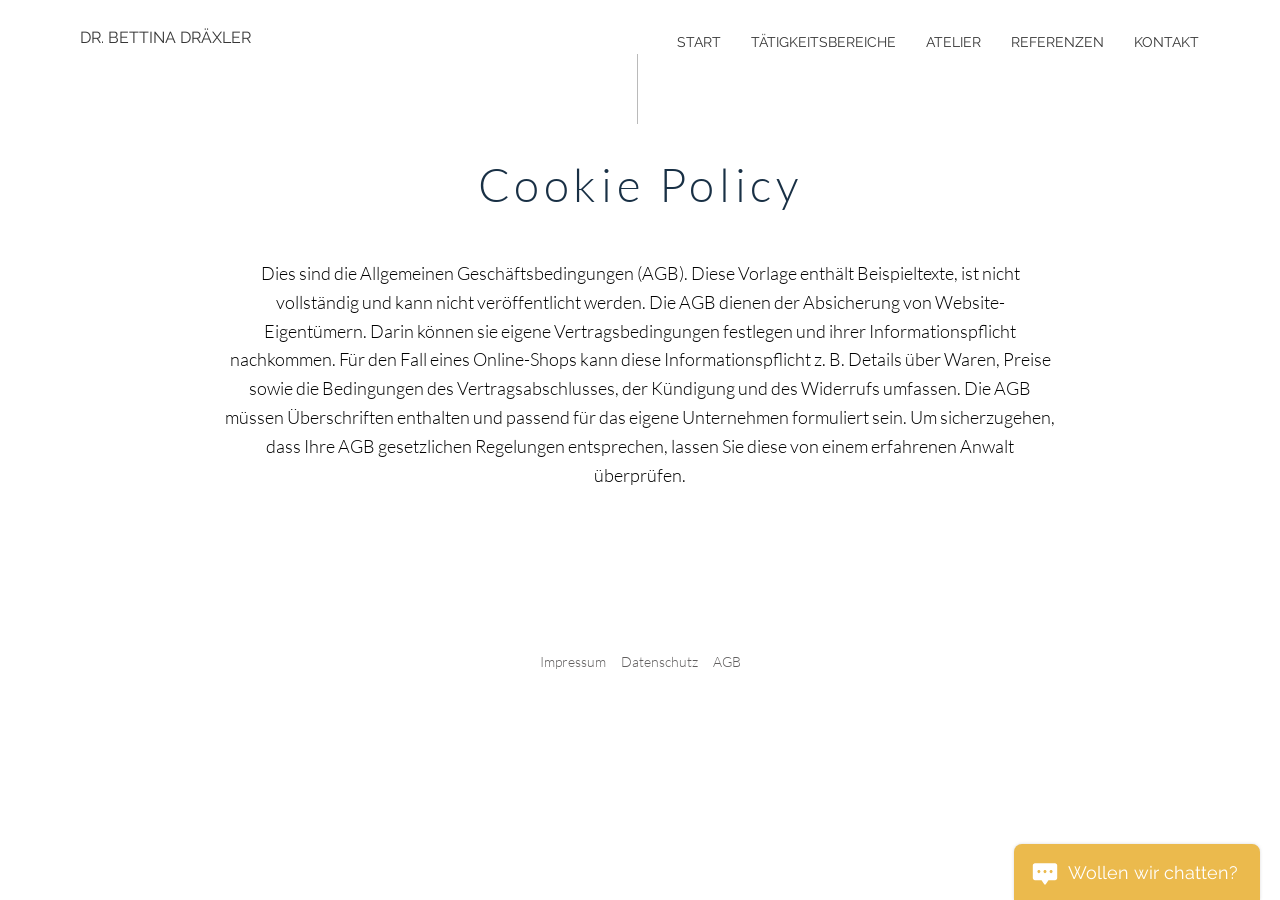
<file: docs/agb.html>
<!DOCTYPE html>

<html data-page="agb" data-variant="desktop" lang="de" style=""><head><script>(function(){var ua=navigator.userAgent,v=/iPhone|iPod|Android.+Mobile|Windows Phone|IEMobile|BlackBerry|BB10|Opera Mini|Mobi/i.test(ua)?'m/':/iPad|Android|Tablet|Silk|Kindle|PlayBook/i.test(ua)?'t/':'',
cur='',page='agb';if(v!==cur){location.replace(''+v+(page==='index'?'':page)+location.search+location.hash)}})();</script>
<meta charset="utf-8"/>
<meta content="width=device-width, initial-scale=1" id="wixDesktopViewport" name="viewport"/>
<meta content="IE=edge" http-equiv="X-UA-Compatible"/>
<meta content="Wix.com Website Builder" name="generator"/>
<link href="assets/cef62548a7775152.png" rel="icon" sizes="192x192" type="image/png"/>
<link href="assets/e2f0b16a96f64a9a.png" rel="shortcut icon" type="image/png"/>
<link href="assets/b2729b1b011678e8.png" rel="apple-touch-icon" type="image/png"/>























<style>@keyframes slide-horizontal-new{0%{transform:translate(100%)}}@keyframes slide-horizontal-old{80%{opacity:1}to{opacity:0;transform:translate(-100%)}}@keyframes slide-vertical-new{0%{transform:translateY(-100%)}}@keyframes slide-vertical-old{80%{opacity:1}to{opacity:0;transform:translateY(100%)}}@keyframes out-in-new{0%{opacity:0}}@keyframes out-in-old{to{opacity:0}}:root:active-view-transition{view-transition-name:none}:root:active-view-transition::view-transition-group(*){animation:none}:root:active-view-transition::view-transition-old(*){animation:none}:root:active-view-transition::view-transition-new(*){animation:none}:root::view-transition{pointer-events:none}:root:active-view-transition #SITE_HEADER{view-transition-name:header-group}:root:active-view-transition #WIX_ADS{view-transition-name:wix-ads-group}:root:active-view-transition #SITE_FOOTER{view-transition-name:footer-group}:root:active-view-transition #BACKGROUND_GROUP_TRANSITION_GROUP>div{view-transition-name:background-group}:root:active-view-transition::view-transition-old(*.login-social-bar){display:none}:root:active-view-transition::view-transition-group(page-group){pointer-events:all;cursor:wait;animation:revert;animation-duration:.6s}:root:active-view-transition::view-transition-old(page-group){pointer-events:all;cursor:wait;animation:revert;animation-duration:.6s}:root:active-view-transition::view-transition-new(page-group){pointer-events:all;cursor:wait;animation:revert;animation-duration:.6s}:root:active-view-transition-type(SlideHorizontal)::view-transition-old(page-group){mix-blend-mode:normal;animation:.6s cubic-bezier(.83,0,.17,1) forwards slide-horizontal-old}:root:active-view-transition-type(SlideHorizontal)::view-transition-new(page-group){mix-blend-mode:normal;animation:.6s cubic-bezier(.83,0,.17,1) backwards slide-horizontal-new}:root:active-view-transition-type(SlideVertical)::view-transition-old(page-group){mix-blend-mode:normal;animation:.6s cubic-bezier(.83,0,.17,1) forwards slide-vertical-old}:root:active-view-transition-type(SlideVertical)::view-transition-new(page-group){mix-blend-mode:normal;animation:.6s cubic-bezier(.83,0,.17,1) backwards slide-vertical-new}:root:active-view-transition-type(OutIn)::view-transition-old(page-group){animation:.35s cubic-bezier(.22,1,.36,1) forwards out-in-old}:root:active-view-transition-type(OutIn)::view-transition-new(page-group){animation:.35s cubic-bezier(.64,0,.78,0) .35s backwards out-in-new}@media (prefers-reduced-motion:reduce){::view-transition-group(*){animation:none!important}::view-transition-old(*){animation:none!important}::view-transition-new(*){animation:none!important}}html,body{vertical-align:baseline;background:0 0;border:0;outline:0;margin:0;padding:0}body{--scrollbar-width:0px;-webkit-text-size-adjust:100%;-moz-text-size-adjust:100%;-ms-text-size-adjust:100%;text-size-adjust:100%;font-family:Arial,Helvetica,sans-serif;font-size:10px}html,body{height:100%}body{overflow-x:auto;overflow-y:scroll}body:not(.responsive) #site-root{width:100%;min-width:var(--site-width)}body:not([data-js-loaded]) [data-hide-prejs]{visibility:hidden}interact-element{display:contents}#SITE_CONTAINER{position:relative}:root{--one-unit:1vw;--section-max-width:9999px;--spx-stopper-max:9999px;--spx-stopper-min:0px;--browser-zoom:1}@supports ((-webkit-appearance:none)) and (stroke-color:transparent){:root{--safari-sticky-fix:opacity;--experimental-safari-sticky-fix:translateZ(0)}}@supports (container-type:inline-size){:root{--one-unit:1cqw}}[id^=oldHoverBox-]{mix-blend-mode:plus-lighter;transition:opacity .5s,visibility .5s}[data-mesh-id$=inlineContent-gridContainer]:has(>[id^=oldHoverBox-]){isolation:isolate}
</style>
<style>div,span,applet,object,iframe,h1,h2,h3,h4,h5,h6,p,blockquote,pre,a,abbr,acronym,address,big,cite,code,del,dfn,em,font,img,ins,kbd,q,s,samp,small,strike,strong,sub,sup,tt,var,b,u,i,center,dl,dt,dd,ol,ul,li,fieldset,form,label,legend,table,caption,tbody,tfoot,thead,tr,th,td,nav,button,section,header,footer,title{vertical-align:baseline;background:0 0;border:0;outline:0;margin:0;padding:0}textarea,input,select{box-sizing:border-box;font-family:Helvetica,Arial,sans-serif}ol,ul{list-style:none}blockquote,q{quotes:none}ins{text-decoration:none}del{text-decoration:line-through}table{border-collapse:collapse;border-spacing:0}a{cursor:pointer;text-decoration:none}.testStyles{overflow-y:hidden}.reset-button{color:inherit;font:inherit;-webkit-appearance:none;-webkit-user-select:none;-moz-user-select:none;-ms-user-select:none;background:0 0;border:0;outline:0;padding:0;line-height:normal;overflow:visible}:focus{outline:none}body.device-mobile-optimized:not(.disable-site-overflow){overflow-x:hidden;overflow-y:scroll}body.device-mobile-optimized:not(.responsive) #SITE_CONTAINER{width:320px;margin-left:auto;margin-right:auto;position:relative;overflow-x:visible}body.device-mobile-optimized:not(.responsive):not(.blockSiteScrolling) #SITE_CONTAINER{margin-top:0}body.device-mobile-optimized>*{max-width:100%!important}body.device-mobile-optimized #site-root{overflow:hidden}@supports (overflow:clip){body.device-mobile-optimized #site-root{overflow:clip}}body.device-mobile-non-optimized #SITE_CONTAINER #site-root{overflow:clip}body.device-mobile-non-optimized.fullScreenMode{background-color:#5f6360}body.device-mobile-non-optimized.fullScreenMode #site-root,body.device-mobile-non-optimized.fullScreenMode #SITE_BACKGROUND,body.device-mobile-non-optimized.fullScreenMode #MOBILE_ACTIONS_MENU,body.fullScreenMode #WIX_ADS{visibility:hidden}body.fullScreenMode{overflow:hidden!important}body.fullScreenMode.device-mobile-optimized #TINY_MENU{opacity:0;pointer-events:none}body.fullScreenMode-scrollable.device-mobile-optimized{overflow-x:hidden!important;overflow-y:auto!important}body.fullScreenMode-scrollable.device-mobile-optimized #site-root,body.fullScreenMode-scrollable.device-mobile-optimized #masterPage{overflow:hidden!important}body.fullScreenMode-scrollable.device-mobile-optimized #masterPage,body.fullScreenMode-scrollable.device-mobile-optimized #SITE_BACKGROUND{height:auto!important}body.fullScreenMode-scrollable.device-mobile-optimized #masterPage.mesh-layout{height:0!important}body.blockSiteScrolling,body.siteScrollingBlocked{width:100%;position:fixed}body.siteScrollingBlockedIOSFix{overflow:hidden!important}body.blockSiteScrolling #SITE_CONTAINER{margin-top:calc(var(--blocked-site-scroll-margin-top)*-1)}#site-root{top:var(--wix-ads-height);min-height:100%;margin:0 auto;position:relative}#site-root img:not([src]){visibility:hidden}#site-root svg img:not([src]){visibility:visible}.auto-generated-link{color:inherit}#SCROLL_TO_TOP,#SCROLL_TO_BOTTOM{height:0}.has-click-trigger{cursor:pointer}.fullScreenOverlay{z-index:1005;justify-content:center;display:flex;position:fixed;top:-60px;bottom:0;left:0;right:0;overflow-y:hidden}.fullScreenOverlay>.fullScreenOverlayContent{margin:0 auto;position:absolute;top:60px;bottom:0;left:0;right:0;overflow:hidden;transform:translateZ(0)}[data-mesh-id$=inlineContent],[data-mesh-id$=centeredContent],[data-mesh-id$=form]{pointer-events:none;position:relative}[data-mesh-id$=-gridWrapper],[data-mesh-id$=-rotated-wrapper]{pointer-events:none}[data-mesh-id$=-gridContainer]>*,[data-mesh-id$=-rotated-wrapper]>*,[data-mesh-id$=inlineContent]>:not([data-mesh-id$=-gridContainer]){pointer-events:auto}.device-mobile-optimized #masterPage.mesh-layout #SOSP_CONTAINER_CUSTOM_ID{-ms-grid-row:2;grid-area:2/1/3/2;position:relative}#masterPage.mesh-layout{display:-ms-grid;-ms-grid-rows:max-content max-content min-content max-content;-ms-grid-columns:100%;grid-template-rows:max-content max-content min-content max-content;grid-template-columns:100%;justify-content:stretch;align-items:start;display:grid}#masterPage.mesh-layout #SITE_HEADER_WRAPPER,#masterPage.mesh-layout #SITE_HEADER-placeholder,#masterPage.mesh-layout #SOSP_CONTAINER_CUSTOM_ID[data-state~=mobileView],#masterPage.mesh-layout #PAGES_CONTAINER,#masterPage.mesh-layout #soapBeforePagesContainer,#masterPage.mesh-layout #soapAfterPagesContainer,#masterPage.mesh-layout #SITE_FOOTER_WRAPPER,#masterPage.mesh-layout #SITE_FOOTER-placeholder{-ms-grid-column:1;-ms-grid-row-align:start;-ms-grid-column-align:start}#masterPage.mesh-layout #SITE_HEADER_WRAPPER,#masterPage.mesh-layout #SITE_HEADER-placeholder{-ms-grid-row:1;grid-area:1/1/2/2}#masterPage.mesh-layout #PAGES_CONTAINER,#masterPage.mesh-layout #soapBeforePagesContainer,#masterPage.mesh-layout #soapAfterPagesContainer{-ms-grid-row:3;grid-area:3/1/4/2}#masterPage.mesh-layout #soapBeforePagesContainer,#masterPage.mesh-layout #soapAfterPagesContainer{width:100%}#masterPage.mesh-layout #PAGES_CONTAINER{align-self:stretch}#masterPage.mesh-layout main#PAGES_CONTAINER{display:block}#masterPage.mesh-layout #SITE_FOOTER_WRAPPER,#masterPage.mesh-layout #SITE_FOOTER-placeholder{-ms-grid-row:4;grid-area:4/1/5/2}#masterPage.mesh-layout [data-mesh-id=PAGES_CONTAINERcenteredContent],#masterPage.mesh-layout [data-mesh-id=PAGES_CONTAINERinlineContent],#masterPage.mesh-layout #SITE_PAGES{height:100%}#masterPage.mesh-layout.desktop>*{width:100%}#masterPage.mesh-layout #SITE_PAGES,#masterPage.mesh-layout #SITE_HEADER_WRAPPER,#masterPage.mesh-layout #SITE_FOOTER_WRAPPER,#masterPage.mesh-layout #PAGES_CONTAINER,#masterPage.mesh-layout #masterPageinlineContent,#masterPage.mesh-layout #SITE_FOOTER,#masterPage.mesh-layout #SITE_HEADER{position:relative}#masterPage.mesh-layout #SITE_HEADER{grid-area:1/1/2/2}#masterPage.mesh-layout #SITE_FOOTER{grid-area:4/1/5/2}#masterPage.mesh-layout.overflow-x-clip #SITE_HEADER,#masterPage.mesh-layout.overflow-x-clip #SITE_FOOTER{overflow-x:clip}[data-z-counter]{z-index:0}[data-z-counter="0"]{z-index:auto}.wixSiteProperties{-webkit-font-smoothing:antialiased;-moz-osx-font-smoothing:grayscale}:root{--wst-button-color-fill-primary:rgb(var(--color_48));--wst-button-color-border-primary:rgb(var(--color_49));--wst-button-color-text-primary:rgb(var(--color_50));--wst-button-color-fill-primary-hover:rgb(var(--color_51));--wst-button-color-border-primary-hover:rgb(var(--color_52));--wst-button-color-text-primary-hover:rgb(var(--color_53));--wst-button-color-fill-primary-disabled:rgb(var(--color_54));--wst-button-color-border-primary-disabled:rgb(var(--color_55));--wst-button-color-text-primary-disabled:rgb(var(--color_56));--wst-button-color-fill-secondary:rgb(var(--color_57));--wst-button-color-border-secondary:rgb(var(--color_58));--wst-button-color-text-secondary:rgb(var(--color_59));--wst-button-color-fill-secondary-hover:rgb(var(--color_60));--wst-button-color-border-secondary-hover:rgb(var(--color_61));--wst-button-color-text-secondary-hover:rgb(var(--color_62));--wst-button-color-fill-secondary-disabled:rgb(var(--color_63));--wst-button-color-border-secondary-disabled:rgb(var(--color_64));--wst-button-color-text-secondary-disabled:rgb(var(--color_65));--wst-color-fill-base-1:rgb(var(--color_36));--wst-color-fill-base-2:rgb(var(--color_37));--wst-color-fill-base-shade-1:rgb(var(--color_38));--wst-color-fill-base-shade-2:rgb(var(--color_39));--wst-color-fill-base-shade-3:rgb(var(--color_40));--wst-color-fill-accent-1:rgb(var(--color_41));--wst-color-fill-accent-2:rgb(var(--color_42));--wst-color-fill-accent-3:rgb(var(--color_43));--wst-color-fill-accent-4:rgb(var(--color_44));--wst-color-fill-background-primary:rgb(var(--color_11));--wst-color-fill-background-secondary:rgb(var(--color_12));--wst-color-text-primary:rgb(var(--color_15));--wst-color-text-secondary:rgb(var(--color_14));--wst-color-action:rgb(var(--color_18));--wst-color-disabled:rgb(var(--color_39));--wst-color-title:rgb(var(--color_45));--wst-color-subtitle:rgb(var(--color_46));--wst-color-line:rgb(var(--color_47));--wst-font-style-h2:var(--font_2);--wst-font-style-h3:var(--font_3);--wst-font-style-h4:var(--font_4);--wst-font-style-h5:var(--font_5);--wst-font-style-h6:var(--font_6);--wst-font-style-body-large:var(--font_7);--wst-font-style-body-medium:var(--font_8);--wst-font-style-body-small:var(--font_9);--wst-font-style-body-x-small:var(--font_10);--wst-color-custom-1:rgb(var(--color_13));--wst-color-custom-2:rgb(var(--color_16));--wst-color-custom-3:rgb(var(--color_17));--wst-color-custom-4:rgb(var(--color_19));--wst-color-custom-5:rgb(var(--color_20));--wst-color-custom-6:rgb(var(--color_21));--wst-color-custom-7:rgb(var(--color_22));--wst-color-custom-8:rgb(var(--color_23));--wst-color-custom-9:rgb(var(--color_24));--wst-color-custom-10:rgb(var(--color_25));--wst-color-custom-11:rgb(var(--color_26));--wst-color-custom-12:rgb(var(--color_27));--wst-color-custom-13:rgb(var(--color_28));--wst-color-custom-14:rgb(var(--color_29));--wst-color-custom-15:rgb(var(--color_30));--wst-color-custom-16:rgb(var(--color_31));--wst-color-custom-17:rgb(var(--color_32));--wst-color-custom-18:rgb(var(--color_33));--wst-color-custom-19:rgb(var(--color_34));--wst-color-custom-20:rgb(var(--color_35))}.wix-presets-wrapper{display:contents}.builder-root{box-sizing:border-box}
</style>
<style id="display-var-no-inherit">
    @property --display { syntax: "*"; inherits: false; }
  </style>
<meta content="telephone=no" name="format-detection"/>
<meta content="skype_toolbar_parser_compatible" name="skype_toolbar"/>






<style id="a11y-contrast">
    @media (forced-colors: active) {
      #SITE_CONTAINER.focus-ring-active
        :not(.has-custom-focus):not(.ignore-focus):not([tabindex='-1']):focus,
      #SITE_CONTAINER.focus-ring-active
        :not(.has-custom-focus):not(.ignore-focus):not([tabindex='-1']):focus
        ~ .wixSdkShowFocusOnSibling {
        outline: 2px solid CanvasText;
        outline-offset: 2px;
      }
    }
  </style>






<style>.EtmdIW{cursor:pointer}.XWeqiF{opacity:0}.bWoigz{opacity:1;transition:opacity var(--transition-duration) cubic-bezier(.37, 0, .63, 1)}.HTrn1j{opacity:1}.sAGPNe{opacity:0;transition:opacity var(--transition-duration) cubic-bezier(.37, 0, .63, 1)}.cCFKrw{opacity:0}.yifJnQ{opacity:1;transition:opacity var(--transition-duration) cubic-bezier(.64, 0, .78, 0)}._mj5qU{opacity:1}.gG6uhp{opacity:0;transition:opacity var(--transition-duration) cubic-bezier(.22, 1, .36, 1)}.k0CnHT{transform:translate(100%)}.URQNsX{transition:transform var(--transition-duration) cubic-bezier(.87, 0, .13, 1);transform:translate(0)}.CCwVTE{transform:translate(0)}.TX_1qK{transition:transform var(--transition-duration) cubic-bezier(.87, 0, .13, 1);transform:translate(-100%)}.JMRv7x{transform:translate(-100%)}.AOzCGi{transition:transform var(--transition-duration) cubic-bezier(.87, 0, .13, 1);transform:translate(0)}.WzSMGx{transform:translate(0)}.I76Pz6{transition:transform var(--transition-duration) cubic-bezier(.87, 0, .13, 1);transform:translate(100%)}.bX95uQ{transform:translateY(100%)}.Ogwj62{transition:transform var(--transition-duration) cubic-bezier(.87, 0, .13, 1);transform:translateY(0)}.GdyWfW{transform:translateY(0)}.YxqFze{transition:transform var(--transition-duration) cubic-bezier(.87, 0, .13, 1);transform:translateY(-100%)}.NrDww4{transform:translateY(-100%)}.ciVV17{transition:transform var(--transition-duration) cubic-bezier(.87, 0, .13, 1);transform:translateY(0)}.BMKrqh{transform:translateY(0)}.jNxMkI{transition:transform var(--transition-duration) cubic-bezier(.87, 0, .13, 1);transform:translateY(100%)}body:not(.responsive) .Y3K28_{overflow-x:clip}:root:active-view-transition .Y3K28_{view-transition-name:page-group}.uvik8H{grid-template-rows:1fr;grid-template-columns:1fr;height:100%;display:grid}.uvik8H>div{grid-area:1/1/2/2;place-self:stretch stretch!important}.StylableButton2545352419__root{-archetype:box;cursor:pointer;box-sizing:border-box;touch-action:manipulation;border:0;width:100%;min-width:10px;height:100%;min-height:10px;padding:0;display:block}.StylableButton2545352419__root[disabled]{pointer-events:none}.StylableButton2545352419__root:not(:hover):not([disabled]).StylableButton2545352419--hasBackgroundColor{background-color:var(--corvid-background-color)!important}.StylableButton2545352419__root:hover:not([disabled]).StylableButton2545352419--hasHoverBackgroundColor{background-color:var(--corvid-hover-background-color)!important}.StylableButton2545352419__root:not(:hover)[disabled].StylableButton2545352419--hasDisabledBackgroundColor{background-color:var(--corvid-disabled-background-color)!important}.StylableButton2545352419__root:not(:hover):not([disabled]).StylableButton2545352419--hasBorderColor{border-color:var(--corvid-border-color)!important}.StylableButton2545352419__root:hover:not([disabled]).StylableButton2545352419--hasHoverBorderColor{border-color:var(--corvid-hover-border-color)!important}.StylableButton2545352419__root:not(:hover)[disabled].StylableButton2545352419--hasDisabledBorderColor{border-color:var(--corvid-disabled-border-color)!important}.StylableButton2545352419__root.StylableButton2545352419--hasBorderRadius{border-radius:var(--corvid-border-radius)!important}.StylableButton2545352419__root.StylableButton2545352419--hasBorderWidth{border-width:var(--corvid-border-width)!important}.StylableButton2545352419__root:not(:hover):not([disabled]).StylableButton2545352419--hasColor,.StylableButton2545352419__root:not(:hover):not([disabled]).StylableButton2545352419--hasColor .StylableButton2545352419__label{color:var(--corvid-color)!important}.StylableButton2545352419__root:hover:not([disabled]).StylableButton2545352419--hasHoverColor,.StylableButton2545352419__root:hover:not([disabled]).StylableButton2545352419--hasHoverColor .StylableButton2545352419__label{color:var(--corvid-hover-color)!important}.StylableButton2545352419__root:not(:hover)[disabled].StylableButton2545352419--hasDisabledColor,.StylableButton2545352419__root:not(:hover)[disabled].StylableButton2545352419--hasDisabledColor .StylableButton2545352419__label{color:var(--corvid-disabled-color)!important}.StylableButton2545352419__link{-archetype:box;box-sizing:border-box;color:#000;text-decoration:none}.StylableButton2545352419__container{flex-direction:row;flex-grow:1;flex-basis:auto;justify-content:center;align-items:center;width:100%;height:100%;transition:all .2s,visibility;display:flex;overflow:hidden}.StylableButton2545352419__label{-archetype:text;-controller-part-type:LayoutChildDisplayDropdown, LayoutFlexChildSpacing(first);text-overflow:ellipsis;text-align:center;white-space:nowrap;min-width:1.8em;max-width:100%;transition:inherit;overflow:hidden}.StylableButton2545352419__root.StylableButton2545352419--isMaxContent .StylableButton2545352419__label{text-overflow:unset}.StylableButton2545352419__root.StylableButton2545352419--isWrapText .StylableButton2545352419__label{overflow-wrap:break-word;white-space:break-spaces;word-break:break-word;min-width:10px}.StylableButton2545352419__icon{-archetype:icon;-controller-part-type:LayoutChildDisplayDropdown, LayoutFlexChildSpacing(last);flex-shrink:0;min-width:1px;height:50px;transition:inherit}.StylableButton2545352419__icon.StylableButton2545352419--override{display:block!important}.StylableButton2545352419__icon>span,.StylableButton2545352419__icon svg{width:inherit;height:inherit;display:flex}.StylableButton2545352419__root:not(:hover):not([disalbed]).StylableButton2545352419--hasIconColor .StylableButton2545352419__icon svg{fill:var(--corvid-icon-color)!important;stroke:var(--corvid-icon-color)!important}.StylableButton2545352419__root:hover:not([disabled]).StylableButton2545352419--hasHoverIconColor .StylableButton2545352419__icon svg{fill:var(--corvid-hover-icon-color)!important;stroke:var(--corvid-hover-icon-color)!important}.StylableButton2545352419__root:not(:hover)[disabled].StylableButton2545352419--hasDisabledIconColor .StylableButton2545352419__icon svg{fill:var(--corvid-disabled-icon-color)!important;stroke:var(--corvid-disabled-icon-color)!important}@media (forced-colors:active){.StylableButton2545352419__root.StylableButton2545352419__forcedColorsBackground{color:buttontext!important;background:buttonface!important}.StylableButton2545352419__root.StylableButton2545352419__forcedColorsBackground[disabled]{color:graytext!important}.StylableButton2545352419__root.StylableButton2545352419__forcedColorsBackground .StylableButton2545352419__label{color:inherit!important}.StylableButton2545352419__root:not([disabled]){outline-offset:0px;outline:2px solid buttontext}.StylableButton2545352419__root:hover:not([disabled]),.StylableButton2545352419__root[aria-pressed=true],.StylableButton2545352419__root[aria-selected=true],.StylableButton2545352419__root[data-preview=selected]{outline-offset:1px;outline:3px solid highlight}.StylableButton2545352419__root:focus,.StylableButton2545352419__root:focus-visible{outline-offset:1px;outline:3px solid highlight!important}.StylableButton2545352419__icon,.StylableButton2545352419__icon svg:not([data-type=ugc]):not([data-type=color]),.StylableButton2545352419__icon svg:not([data-type=ugc]):not([data-type=color]) *{fill:currentColor!important;stroke:currentColor!important}}.IT88M3{position:absolute;inset:0}.LXgYyC{cursor:pointer}.iL7Pq5{-webkit-tap-highlight-color:#0000;opacity:var(--opacity);fill:var(--corvid-fill-color,var(--fill));fill-opacity:var(--fill-opacity);stroke:var(--corvid-stroke-color,var(--stroke));stroke-opacity:var(--stroke-opacity);stroke-width:var(--stroke-width);transform:var(--flip);filter:var(--drop-shadow,none);position:absolute;inset:0}.iL7Pq5 svg{width:var(--svg-calculated-width,100%);height:var(--svg-calculated-height,100%);padding:var(--svg-calculated-padding,0);margin:auto;position:absolute;inset:0}.iL7Pq5 svg:not([data-type=ugc]){overflow:visible}@media (forced-colors:active){.iL7Pq5 svg:not([data-type=ugc]):not([data-type=color]){fill:currentColor}}.gx51wo *{vector-effect:non-scaling-stroke}ul.font_100,ol.font_100{color:#080808;font-variant:normal;letter-spacing:normal;margin:0;font-family:"Arial, Helvetica, sans-serif",serif;font-size:10px;font-style:normal;font-weight:400;line-height:normal;text-decoration:none}ul.font_100 li,ol.font_100 li{margin-bottom:12px}ul.wix-list-text-align,ol.wix-list-text-align{list-style-position:inside}ul.wix-list-text-align p,ul.wix-list-text-align h1,ul.wix-list-text-align h2,ul.wix-list-text-align h3,ul.wix-list-text-align h4,ul.wix-list-text-align h5,ul.wix-list-text-align h6,ol.wix-list-text-align p,ol.wix-list-text-align h1,ol.wix-list-text-align h2,ol.wix-list-text-align h3,ol.wix-list-text-align h4,ol.wix-list-text-align h5,ol.wix-list-text-align h6{display:inline}.E28gHm{cursor:pointer}.V9ooqn{clip:rect(0 0 0 0);border:0;width:1px;height:1px;margin:-1px;padding:0;position:absolute;overflow:hidden}@supports ((-webkit-appearance:none)) and (stroke-color:transparent){._v6ohL>*>:first-child{vertical-align:top}}@supports (-webkit-touch-callout:none){._v6ohL>*>:first-child{vertical-align:top}}._v6ohL [data-attr-richtext-marker=true]{display:block}._v6ohL [data-attr-richtext-marker=true] table{border-collapse:collapse;width:100%;margin:15px 0}._v6ohL [data-attr-richtext-marker=true] table td{padding:12px;position:relative}._v6ohL [data-attr-richtext-marker=true] table td:after{content:"";opacity:.2;border-bottom:1px solid;border-left:1px solid;position:absolute;inset:0}._v6ohL [data-attr-richtext-marker=true] table tr td:last-child:after{border-right:1px solid}._v6ohL [data-attr-richtext-marker=true] table tr:first-child td:after{border-top:1px solid}.N5mCVp :is(p,h1,h2,h3,h4,h5,h6,ul,ol,span[data-attr-richtext-marker],blockquote,div) [class$=rich-text__text],.N5mCVp :is(p,h1,h2,h3,h4,h5,h6,ul,ol,span[data-attr-richtext-marker],blockquote,div)[class$=rich-text__text]{color:var(--corvid-color,currentColor)}.N5mCVp :is(p,h1,h2,h3,h4,h5,h6,ul,ol,span[data-attr-richtext-marker],blockquote,div) span[style*=color]{color:var(--corvid-color,currentColor)!important}.V3wkP4{min-height:var(--min-height);min-width:var(--min-width);direction:var(--text-direction)}.V3wkP4 .nzCBBu{word-wrap:break-word;overflow-wrap:break-word;width:100%;height:100%;position:relative}.V3wkP4 .nzCBBu ul{list-style:inside}.V3wkP4 .nzCBBu li{margin-bottom:12px}.UwkEpO p,.UwkEpO h1,.UwkEpO h2,.UwkEpO h3,.UwkEpO h4,.UwkEpO h5,.UwkEpO h6,.UwkEpO blockquote,.UwkEpO div{letter-spacing:normal;line-height:normal}.JykKzs{min-height:var(--min-height);min-width:var(--min-width)}.JykKzs .nzCBBu{word-wrap:break-word;overflow-wrap:break-word;width:100%;height:100%;position:relative}.JykKzs .nzCBBu ol,.JykKzs .nzCBBu ul{letter-spacing:normal;margin-inline-start:.5em;padding-inline-start:1.3em;line-height:normal}.JykKzs .nzCBBu ul{list-style-type:disc}.JykKzs .nzCBBu ol{list-style-type:decimal}.JykKzs .nzCBBu ul ul,.JykKzs .nzCBBu ol ul{line-height:normal;list-style-type:circle}.JykKzs .nzCBBu ol ol ul,.JykKzs .nzCBBu ol ul ul,.JykKzs .nzCBBu ul ol ul,.JykKzs .nzCBBu ul ul ul{line-height:normal;list-style-type:square}.JykKzs .nzCBBu li{font-style:inherit;font-weight:inherit;line-height:inherit;letter-spacing:normal}.JykKzs .nzCBBu p,.JykKzs .nzCBBu h1,.JykKzs .nzCBBu h2,.JykKzs .nzCBBu h3,.JykKzs .nzCBBu h4,.JykKzs .nzCBBu h5,.JykKzs .nzCBBu h6{margin-block:0;letter-spacing:normal;margin:0;line-height:normal}.JykKzs .nzCBBu a{color:inherit}.N8MGzv,.UwkEpO{word-wrap:break-word;overflow-wrap:break-word;text-align:start;pointer-events:none;min-height:var(--min-height);min-width:var(--min-width);direction:var(--text-direction);mix-blend-mode:var(--blendMode,normal);text-transform:var(--textTransform,"none");text-shadow:var(--textOutline,0px 0px transparent),var(--textShadow,0px 0px transparent)}.N8MGzv>*,.UwkEpO>*{pointer-events:auto}.N8MGzv li,.UwkEpO li{font-style:inherit;font-weight:inherit;line-height:inherit;letter-spacing:normal}.N8MGzv ol,.UwkEpO ol,.N8MGzv ul,.UwkEpO ul{letter-spacing:normal;margin-inline:.5em 0;line-height:normal}.N8MGzv:not(.PO9MfV) ol,.UwkEpO:not(.PO9MfV) ol,.N8MGzv:not(.PO9MfV) ul,.UwkEpO:not(.PO9MfV) ul{padding-inline:1.3em 0}.N8MGzv ul,.UwkEpO ul{list-style-type:disc}.N8MGzv ol,.UwkEpO ol{list-style-type:decimal}.N8MGzv ul ul,.UwkEpO ul ul,.N8MGzv ol ul,.UwkEpO ol ul{list-style-type:circle}.N8MGzv ul ul ul,.UwkEpO ul ul ul,.N8MGzv ol ul ul,.UwkEpO ol ul ul,.N8MGzv ul ol ul,.UwkEpO ul ol ul,.N8MGzv ol ol ul,.UwkEpO ol ol ul{list-style-type:square}.N8MGzv p,.UwkEpO p,.N8MGzv h1,.UwkEpO h1,.N8MGzv h2,.UwkEpO h2,.N8MGzv h3,.UwkEpO h3,.N8MGzv h4,.UwkEpO h4,.N8MGzv h5,.UwkEpO h5,.N8MGzv h6,.UwkEpO h6,.N8MGzv blockquote,.UwkEpO blockquote,.N8MGzv div,.UwkEpO div{margin-block:0;margin:0}.N8MGzv a,.UwkEpO a{color:inherit}.PO9MfV li{margin-inline:1.3em 0}@media (forced-colors:active){.AWXfZq.V3wkP4 a:focus,.AWXfZq.V3wkP4 a:focus-visible,.AWXfZq.UwkEpO a:focus,.AWXfZq.UwkEpO a:focus-visible,.AWXfZq.JykKzs a:focus,.AWXfZq.JykKzs a:focus-visible,.AWXfZq.N8MGzv a:focus,.AWXfZq.N8MGzv a:focus-visible{box-shadow:none;outline-offset:1px!important;outline:3px solid highlight!important}}.qe3oTb{pointer-events:none;white-space:nowrap;padding:0;overflow:hidden}.TvbeET{display:none}.CNHfeA{width:100%;position:absolute;inset:0}.ZfNvr6{transition:all .2s ease-in;transform:translateY(-100%)}.ICcIQy{transition:all .2s}.xL7MJu{opacity:0;transition:all .2s ease-in}.xL7MJu.Dbjboh{pointer-events:none}.xg8z1A{opacity:1;transition:all .2s}.G6vvJF{width:100%;height:auto;position:relative}.ZgDNL8{width:100%;position:relative}body:not(.device-mobile-optimized) ._c_gnD,:host(:not(.device-mobile-optimized)) ._c_gnD{margin-left:calc((100% - var(--site-width))/2);width:var(--site-width)}.HQtdHX[data-focuscycled=active]{outline:1px solid #0000}.HQtdHX[data-focuscycled=active]:not(:focus-within){outline:2px solid #0000;transition:outline 10ms}.HQtdHX ._c_gnD{position:absolute;inset:0}.w4DepW{direction:var(--direction)}.w4DepW .tN_ggS .re13Ik{display:var(--item-display);width:var(--item-size);height:var(--item-size);margin-inline:var(--item-margin-inline);margin-block:var(--item-margin-block)}.w4DepW .tN_ggS .re13Ik:last-child{margin-block:0;margin-inline:0}.w4DepW .tN_ggS .re13Ik .twXk19{display:block}.w4DepW .tN_ggS .re13Ik .twXk19 .ZK9snE{width:var(--item-size);height:var(--item-size)}@media (forced-colors:active){.w4DepW .tN_ggS .re13Ik .twXk19{outline-offset:0;outline:2px solid buttontext}.w4DepW .tN_ggS .re13Ik .twXk19:hover{outline-offset:-2px;outline:3px solid highlight}.w4DepW .tN_ggS .re13Ik .twXk19:focus,.w4DepW .tN_ggS .re13Ik .twXk19:focus-visible{outline-offset:1px;outline:3px solid highlight!important}}.w4DepW .tN_ggS{white-space:nowrap;width:100%;height:100%;position:absolute}body.device-mobile-optimized .w4DepW .tN_ggS,:host(.device-mobile-optimized) .w4DepW .tN_ggS{white-space:normal}.Qh0lWW{width:100%;height:100%;display:block}.Qh0lWW img{max-width:var(--wix-img-max-width,100%)}.Qh0lWW[data-animate-blur] img{filter:blur(9px);transition:filter .8s ease-in}.Qh0lWW[data-animate-blur] img[data-load-done]{filter:none}.sFiSiq{width:100%;height:100%;display:block}.QED8q1{width:100%;height:calc(100% - var(--wix-ads-height));margin-top:var(--wix-ads-height);pointer-events:none;z-index:var(--pinned-layer-in-container,var(--above-all-in-container));grid-template-rows:1fr;grid-template-columns:1fr;display:grid;position:fixed;top:0;left:0}.MswS0Y{pointer-events:none;z-index:var(--pinned-layer-in-container,var(--above-all-in-container))}</style>
<style>.BqYkvS{pointer-events:none;z-index:9999;color:#116dff;opacity:0;cursor:pointer;background:#fff;border-radius:24px;width:0;height:0;margin-left:-94px;padding:0 24px;font-family:Helvetica,Arial,メイリオ,meiryo,ヒラギノ角ゴ pro w3,hiragino kaku gothic pro,sans-serif;font-size:14px;position:absolute;top:60px;left:50%}.BqYkvS:focus{opacity:1;pointer-events:auto;border:2px solid;width:auto;height:40px}</style>
<style>.ZhVEJq{touch-action:manipulation}.twJknM{text-align:initial;box-sizing:border-box;align-items:center;justify-content:var(--label-align);width:max-content;min-width:100%;display:flex}@media (forced-colors:active){.twJknM{outline-offset:0px;outline:2px solid buttontext}.twJknM:hover{outline-offset:1px;outline:3px solid highlight}.twJknM:focus,.twJknM:focus-visible{outline-offset:1px;outline:3px solid highlight!important}[aria-disabled=true] .twJknM{outline:none}}.twJknM:before{content:"";max-width:var(--margin-start,0px);flex-grow:1;align-self:stretch}.twJknM:after{content:"";max-width:var(--margin-end,0px);flex-grow:1;align-self:stretch}.mu5PoX{height:100%}.mu5PoX .twJknM{border-radius:var(--corvid-border-radius,var(--rd,0));transition:var(--trans1,border-color .4s ease 0s, background-color .4s ease 0s);box-shadow:var(--shd,0 1px 4px #0009);position:absolute;inset:0}.mu5PoX .twJknM:link,.mu5PoX .twJknM:visited{border-color:#0000}.mu5PoX .OR4Nv8{font:var(--fnt,var(--font_5));transition:var(--trans2,color .4s ease 0s);color:var(--corvid-color,rgb(var(--txt,var(--color_15,color_15))));white-space:nowrap;margin:0;position:relative}.mu5PoX[aria-disabled=false] .twJknM{background-color:var(--corvid-background-color,rgba(var(--bg,var(--color_17,color_17)),var(--alpha-bg,1)));border:solid var(--corvid-border-color,rgba(var(--brd,var(--color_15,color_15)),var(--alpha-brd,1))) var(--corvid-border-width,var(--brw,0));cursor:pointer!important}body.device-mobile-optimized .mu5PoX[aria-disabled=false]:active .twJknM,:host(.device-mobile-optimized) .mu5PoX[aria-disabled=false]:active .twJknM{background-color:var(--corvid-hover-background-color,rgba(var(--bgh,var(--color_18,color_18)),var(--alpha-bgh,1)));border-color:var(--corvid-hover-border-color,rgba(var(--brdh,var(--color_15,color_15)),var(--alpha-brdh,1)))}body.device-mobile-optimized .mu5PoX[aria-disabled=false]:active .OR4Nv8,:host(.device-mobile-optimized) .mu5PoX[aria-disabled=false]:active .OR4Nv8{color:var(--corvid-hover-color,rgb(var(--txth,var(--color_15,color_15))))}body:not(.device-mobile-optimized) .mu5PoX[aria-disabled=false]:hover .twJknM,:host(:not(.device-mobile-optimized)) .mu5PoX[aria-disabled=false]:hover .twJknM{background-color:var(--corvid-hover-background-color,rgba(var(--bgh,var(--color_18,color_18)),var(--alpha-bgh,1)));border-color:var(--corvid-hover-border-color,rgba(var(--brdh,var(--color_15,color_15)),var(--alpha-brdh,1)))}body:not(.device-mobile-optimized) .mu5PoX[aria-disabled=false]:hover .OR4Nv8,:host(:not(.device-mobile-optimized)) .mu5PoX[aria-disabled=false]:hover .OR4Nv8{color:var(--corvid-hover-color,rgb(var(--txth,var(--color_15,color_15))))}.mu5PoX[aria-disabled=true] .twJknM{background-color:var(--corvid-disabled-background-color,rgba(var(--bgd,204,204,204),var(--alpha-bgd,1)));border-color:var(--corvid-disabled-border-color,rgba(var(--brdd,204,204,204),var(--alpha-brdd,1)));border-width:var(--corvid-border-width,var(--brw,0));border-style:solid}.mu5PoX[aria-disabled=true] .OR4Nv8{color:var(--corvid-disabled-color,rgb(var(--txtd,255,255,255)))}.AVxir3{text-align:initial;box-sizing:border-box;align-items:center;justify-content:var(--label-align);width:max-content;min-width:100%;display:flex}@media (forced-colors:active){.AVxir3{outline-offset:0px;outline:2px solid buttontext}.AVxir3:hover{outline-offset:1px;outline:3px solid highlight}.AVxir3:focus,.AVxir3:focus-visible{outline-offset:1px;outline:3px solid highlight!important}[aria-disabled=true] .AVxir3{outline:none}}.AVxir3:before{content:"";max-width:var(--margin-start,0px);flex-grow:1;align-self:stretch}.AVxir3:after{content:"";max-width:var(--margin-end,0px);flex-grow:1;align-self:stretch}.myoKiH[aria-disabled=false] .AVxir3{cursor:pointer}body.device-mobile-optimized .myoKiH[aria-disabled=false]:active .p2iqNU,:host(.device-mobile-optimized) .myoKiH[aria-disabled=false]:active .p2iqNU,body:not(.device-mobile-optimized) .myoKiH[aria-disabled=false]:hover .p2iqNU,:host(:not(.device-mobile-optimized)) .myoKiH[aria-disabled=false]:hover .p2iqNU{color:var(--corvid-hover-color,rgb(var(--txth,var(--color_15,color_15))));transition:var(--trans,color .4s ease 0s)}.myoKiH .AVxir3{position:absolute;inset:0}.myoKiH .p2iqNU{font:var(--fnt,var(--font_5));transition:var(--trans,color .4s ease 0s);color:var(--corvid-color,rgb(var(--txt,var(--color_15,color_15))));white-space:nowrap}.myoKiH[aria-disabled=true] .p2iqNU{color:var(--corvid-disabled-color,rgb(var(--txtd,255,255,255)))}.Qh0lWW{width:100%;height:100%;display:block}.Qh0lWW img{max-width:var(--wix-img-max-width,100%)}.Qh0lWW[data-animate-blur] img{filter:blur(9px);transition:filter .8s ease-in}.Qh0lWW[data-animate-blur] img[data-load-done]{filter:none}.CvsNRY{width:100%;height:100%;display:block}.zE5OV3{clip-path:var(--fill-layer-clip)}.zE5OV3,.gmNqmf{width:100%;height:100%;position:absolute;top:0}.W7Lthg img{width:100%;height:100%}.cDjjNV{opacity:0;position:absolute;top:0}.kHSdIU{width:0;height:0;position:absolute;top:0;left:0;overflow:hidden}.qw7KvJ{position:var(--fill-layer-background-media-position);pointer-events:var(--fill-layer-background-media-pointer-events);width:100%;height:100%;top:0;left:0}.JTHMno,._019NH{width:100%;height:100%;top:0}._019NH{position:absolute}.JTHMno{background-color:var(--fill-layer-background-overlay-color);position:var(--fill-layer-background-overlay-position);opacity:var(--fill-layer-background-overlay-blend-opacity-fallback,1);transform:var(--fill-layer-background-overlay-transform)}@supports (mix-blend-mode:overlay){.JTHMno{mix-blend-mode:var(--fill-layer-background-overlay-blend-mode);opacity:var(--fill-layer-background-overlay-blend-opacity,1)}}.ktMZav{width:100%;height:100%;-webkit-mask-image:var(--mask-image,none);mask-image:var(--mask-image,none);-webkit-mask-position:var(--mask-position,0);mask-position:var(--mask-position,0);-webkit-mask-size:var(--mask-size,100%);mask-size:var(--mask-size,100%);-webkit-mask-repeat:var(--mask-repeat,no-repeat);mask-repeat:var(--mask-repeat,no-repeat);pointer-events:var(--fill-layer-background-media-pointer-events);position:absolute;top:0;left:0;overflow:hidden}.ktMZav.msp0lj{clip:rect(0px, auto, auto, 0px)}.ktMZav .etGVsi{width:100%;height:100%;position:absolute;top:0}.ktMZav .VYAdNl{opacity:var(--fill-layer-image-opacity);height:var(--fill-layer-image-height,100%)}.ktMZav .VYAdNl img{width:100%;height:100%}@supports ((-webkit-hyphens:none)){.ktMZav.msp0lj{clip:auto;-webkit-clip-path:inset(0)}}.etSQ9j{height:100%}.V9k0ll{background-color:var(--bg-overlay-color);background-image:var(--bg-gradient);transition:var(--inherit-transition)}.qdIYms,.PmotZg{opacity:var(--fill-layer-video-opacity)}.uKLH8m{width:100%;height:var(--media-padding-height);top:var(--media-padding-top);bottom:var(--media-padding-bottom);position:absolute}.i5THm9{transform:scale(var(--scale,1));transition:var(--transform-duration,transform 0s)}.PmotZg{width:100%;height:100%;position:relative}.fT5SOY{opacity:var(--fill-layer-video-opacity,var(--fill-layer-image-opacity,1))}.fT5SOY .VYAdNl,.fT5SOY .PmotZg,.fT5SOY .qdIYms{opacity:1}.t7s6hq{--divider-pin-height__:min(1, calc(var(--divider-layers-pin-factor__) + 1));--divider-pin-layer-height__:var(--divider-layers-pin-factor__);--divider-pin-border__:min(1, calc(var(--divider-layers-pin-factor__) / -1 + 1));width:100%;height:calc(var(--divider-height__) + var(--divider-pin-height__)*var(--divider-layers-size__)*var(--divider-layers-y__));position:absolute;left:0}.t7s6hq .uf5cBM{--divider-layer-i__:var(--divider-layer-i,0);width:100%;height:calc(var(--divider-height__) + var(--divider-pin-layer-height__)*var(--divider-layer-i__)*var(--divider-layers-y__));opacity:calc(1 - var(--divider-layer-i__)/(var(--divider-layer-i__) + 1));background-repeat:repeat-x;background-position:left calc(50% + var(--divider-offset-x__) + var(--divider-layers-x__)*var(--divider-layer-i__)) bottom;border-bottom-width:calc(var(--divider-pin-border__)*var(--divider-layer-i__)*var(--divider-layers-y__));border-bottom-style:solid;position:absolute;left:0}.JR3YXh{--divider-height__:var(--divider-top-height,auto);--divider-offset-x__:var(--divider-top-offset-x,0px);--divider-layers-size__:var(--divider-top-layers-size,0);--divider-layers-y__:var(--divider-top-layers-y,0px);--divider-layers-x__:var(--divider-top-layers-x,0px);--divider-layers-pin-factor__:var(--divider-top-layers-pin-factor,0);transform:var(--divider-top-flip,scaleY(-1));opacity:var(--divider-top-opacity,1);border-top:var(--divider-top-padding,0) solid var(--divider-top-color,currentColor);top:0}.JR3YXh .uf5cBM{border-color:var(--divider-top-color,currentColor);background-image:var(--divider-top-image,none);background-size:var(--divider-top-size,contain);filter:var(--divider-top-filter,none);bottom:0}.JR3YXh .uf5cBM[data-divider-layer="1"]{display:var(--divider-top-layer-1-display,block)}.JR3YXh .uf5cBM[data-divider-layer="2"]{display:var(--divider-top-layer-2-display,block)}.JR3YXh .uf5cBM[data-divider-layer="3"]{display:var(--divider-top-layer-3-display,block)}.UfnAzj{--divider-height__:var(--divider-bottom-height,auto);--divider-offset-x__:var(--divider-bottom-offset-x,0px);--divider-layers-size__:var(--divider-bottom-layers-size,0);--divider-layers-y__:var(--divider-bottom-layers-y,0px);--divider-layers-x__:var(--divider-bottom-layers-x,0px);--divider-layers-pin-factor__:var(--divider-bottom-layers-pin-factor,0);transform:var(--divider-bottom-flip,none);opacity:var(--divider-bottom-opacity,1);border-bottom:var(--divider-bottom-padding,0) solid var(--divider-bottom-color,currentColor);bottom:0}.UfnAzj .uf5cBM{border-color:var(--divider-bottom-color,currentColor);background-image:var(--divider-bottom-image,none);background-size:var(--divider-bottom-size,contain);filter:var(--divider-bottom-filter,none);bottom:0}.UfnAzj .uf5cBM[data-divider-layer="1"]{display:var(--divider-bottom-layer-1-display,block)}.UfnAzj .uf5cBM[data-divider-layer="2"]{display:var(--divider-bottom-layer-2-display,block)}.UfnAzj .uf5cBM[data-divider-layer="3"]{display:var(--divider-bottom-layer-3-display,block)}body:not(.device-mobile-optimized) .CeUMmm,:host(:not(.device-mobile-optimized)) .CeUMmm{display:flex}body:not(.device-mobile-optimized) .Ak0vpt,:host(:not(.device-mobile-optimized)) .Ak0vpt{width:calc(100% - var(--padding)*2);direction:var(--direction);column-gap:var(--margin);margin:0 auto;display:flex;position:relative}body:not(.device-mobile-optimized) .Ak0vpt>*,:host(:not(.device-mobile-optimized)) .Ak0vpt>*{flex:var(--column-flex) 1 0%;min-width:0;margin-top:var(--padding);margin-bottom:var(--padding);direction:ltr;position:relative;top:0;left:0}body.device-mobile-optimized .Ak0vpt,:host(.device-mobile-optimized) .Ak0vpt{padding-top:var(--padding-y);padding-bottom:var(--padding-y);padding-left:var(--padding-x,0);padding-right:var(--padding-x,0);display:block;position:relative}body.device-mobile-optimized .Ak0vpt>*,:host(.device-mobile-optimized) .Ak0vpt>*{margin-bottom:var(--margin);position:relative}.D_Vynv{-webkit-backface-visibility:hidden;backface-visibility:hidden}.sFiSiq{width:100%;height:100%;display:block}.aDzdcC{clip-path:var(--fill-layer-clip)}.aDzdcC,.rv3vOe{width:100%;height:100%;position:absolute;top:0}.dnHU4q img{width:100%;height:100%}.X9nqm0{opacity:0;position:absolute;top:0}.ZUV7Qj{width:0;height:0;position:absolute;top:0;left:0;overflow:hidden}.UZsu9f{position:var(--fill-layer-background-media-position);pointer-events:var(--fill-layer-background-media-pointer-events);width:100%;height:100%;top:0;left:0}.WnIl2C,.OAmk_6{width:100%;height:100%;top:0}.OAmk_6{position:absolute}.WnIl2C{background-color:var(--fill-layer-background-overlay-color);position:var(--fill-layer-background-overlay-position);opacity:var(--fill-layer-background-overlay-blend-opacity-fallback,1);transform:var(--fill-layer-background-overlay-transform)}@supports (mix-blend-mode:overlay){.WnIl2C{mix-blend-mode:var(--fill-layer-background-overlay-blend-mode);opacity:var(--fill-layer-background-overlay-blend-opacity,1)}}.QG9w8P{width:100%;height:100%;-webkit-mask-image:var(--mask-image,none);mask-image:var(--mask-image,none);-webkit-mask-position:var(--mask-position,0);mask-position:var(--mask-position,0);-webkit-mask-size:var(--mask-size,100%);mask-size:var(--mask-size,100%);-webkit-mask-repeat:var(--mask-repeat,no-repeat);mask-repeat:var(--mask-repeat,no-repeat);pointer-events:var(--fill-layer-background-media-pointer-events);position:absolute;top:0;left:0;overflow:hidden}.QG9w8P.WIIr02{clip:rect(0px, auto, auto, 0px)}.QG9w8P .ayCf9D{width:100%;height:100%;position:absolute;top:0}.QG9w8P .fO4mKs{opacity:var(--fill-layer-image-opacity);height:var(--fill-layer-image-height,100%)}.QG9w8P .fO4mKs img{width:100%;height:100%}@supports ((-webkit-hyphens:none)){.QG9w8P.WIIr02{clip:auto;-webkit-clip-path:inset(0)}}.ROWgFb{height:100%}.LNYVZi{background-color:var(--bg-overlay-color);background-image:var(--bg-gradient);transition:var(--inherit-transition)}.xSZeaB,.g4gDzl{opacity:var(--fill-layer-video-opacity)}.Ulxuud{width:100%;height:var(--media-padding-height);top:var(--media-padding-top);bottom:var(--media-padding-bottom);position:absolute}.NgeJ4N{transform:scale(var(--scale,1));transition:var(--transform-duration,transform 0s)}.g4gDzl{width:100%;height:100%;position:relative}wix-media-canvas{height:100%;display:block}.bzwgbw{opacity:var(--fill-layer-video-opacity,var(--fill-layer-image-opacity,1))}.bzwgbw .fO4mKs,.bzwgbw .g4gDzl,.bzwgbw .xSZeaB{opacity:1}.FDI5TK{position:relative;overflow:visible}.r6Fuoz{-webkit-backface-visibility:hidden;backface-visibility:hidden}.CztRwT{cursor:pointer}.kBvIHj{width:100%;position:absolute;inset:0}.ptcyHf{transition:all .2s ease-in;transform:translateY(-100%)}.d3PC2t{transition:all .2s}.xoyXk0{opacity:0;transition:all .2s ease-in}.xoyXk0.YFsPrR{pointer-events:none}.NF0B4Q{opacity:1;transition:all .2s}.XgJ1FR{width:100%;height:auto;position:relative}.YmWgf4{width:100%;position:relative}body:not(.device-mobile-optimized) .H2MmBb,:host(:not(.device-mobile-optimized)) .H2MmBb{margin-left:calc((100% - var(--site-width))/2);width:var(--site-width)}.CDNoF4[data-focuscycled=active]{outline:1px solid #0000}.CDNoF4[data-focuscycled=active]:not(:focus-within){outline:2px solid #0000;transition:outline 10ms}.CDNoF4 .EaoiSu{box-shadow:var(--shd,0 0 5px #000000b3);background-color:var(--screenwidth-corvid-background-color,rgba(var(--bg,var(--color_11,color_11)),var(--alpha-bg,1)));border-top:var(--brwt,0) solid var(--screenwidth-corvid-border-color,rgba(var(--brd,var(--color_15,color_15)),var(--alpha-brd,1)));border-bottom:var(--brwb,0) solid var(--screenwidth-corvid-border-color,rgba(var(--brd,var(--color_15,color_15)),var(--alpha-brd,1)));position:absolute;inset:0}.CDNoF4 .CmHRsG{top:var(--brwt,0);right:0;bottom:var(--brwb,0);border-radius:var(--rd,0);background-color:rgba(var(--bgctr,var(--color_11,color_11)),var(--alpha-bgctr,1));position:absolute;left:0}.CDNoF4 .H2MmBb{position:absolute;inset:0}body.device-mobile-optimized .CDNoF4 .H2MmBb,:host(.device-mobile-optimized) .CDNoF4 .H2MmBb{left:10px;right:10px}.wH18kY{pointer-events:none}._7xVID{position:var(--bg-position);top:var(--wix-ads-height);min-height:calc(100vh - var(--wix-ads-height));width:100%;height:100%;min-width:var(--site-width)}.apPOZK{box-sizing:border-box;width:100%;height:100%}.gRkIq0{min-height:var(--image-min-height);min-width:var(--image-min-width)}.gRkIq0 img,img.gRkIq0{object-position:var(--object-position);filter:var(--filter-effect-svg-url);-webkit-mask-image:var(--mask-image,none);mask-image:var(--mask-image,none);-webkit-mask-position:var(--mask-position,0);mask-position:var(--mask-position,0);-webkit-mask-size:var(--mask-size,100% 100%);mask-size:var(--mask-size,100% 100%);-webkit-mask-repeat:var(--mask-repeat,no-repeat);mask-repeat:var(--mask-repeat,no-repeat)}.W4V2qg{position:var(--position-fixed,static);left:var(--left,auto);top:var(--top,auto);z-index:var(--z-index,auto)}.W4V2qg .gRkIq0 img{-webkit-user-select:none;user-select:none;position:static;box-shadow:0 0 #000}.W4V2qg .apPOZK{display:block;overflow:hidden}.W4V2qg .gRkIq0{overflow:hidden}.cs40a3{cursor:pointer}.zfHuGu{width:0;height:0;position:absolute;top:0;left:0;overflow:hidden}.Q2EVO0{width:100%;height:100%;position:relative;overflow:hidden}.Q2EVO0.LVl2Ij:hover{cursor:url([data-uri]),auto}.Q2EVO0.aAFp_N:hover{cursor:url([data-uri]),auto}.BBRA6T{opacity:0;pointer-events:none;background-color:rgb(var(--color_11));border-radius:50%;width:40px;height:40px;position:absolute;bottom:12px;right:12px}.BBRA6T path{fill:rgb(var(--color_15))}.BBRA6T:focus{opacity:1;pointer-events:auto;cursor:auto}.T1Tm87{opacity:0;pointer-events:none;cursor:pointer;background-color:rgb(var(--color_11));border-radius:300px;width:40px;height:40px;margin:16px;position:absolute;bottom:0;right:0}.T1Tm87 path{fill:rgb(var(--color_12))}.T1Tm87:focus{opacity:1;pointer-events:auto;cursor:auto}.Zzikec{position:absolute;inset:0}.CCuraK{width:100%;height:auto;position:relative}body:not(.responsive) .LDh6XF{grid-area:1/1/1/1;place-self:start stretch;height:100%;position:relative;left:0}body:not(.device-mobile-optimized) .Zzikec,:host(:not(.device-mobile-optimized)) .Zzikec{margin-left:calc((100% - var(--site-width))/2);width:var(--site-width)}.DAloby .Zzikec{background-color:rgba(var(--bg,var(--color_11,color_11)),var(--alpha-bg,1));overflow:hidden}body.device-mobile-optimized .Zzikec,:host(.device-mobile-optimized) .Zzikec{left:10px;right:10px}.pTvOx2{position:absolute;inset:0}.JJb9Mt{width:100%;height:auto;position:relative}body:not(.responsive) .i0StQr{grid-area:1/1/1/1;place-self:start stretch;height:100%;position:relative;left:0}body:not(.device-mobile-optimized) .pTvOx2,:host(:not(.device-mobile-optimized)) .pTvOx2{margin-left:calc((100% - var(--site-width))/2);width:var(--site-width)}body.device-mobile-optimized .pTvOx2,:host(.device-mobile-optimized) .pTvOx2{left:10px;right:10px}</style>
<style>.H4AHlN{clip-path:inset(50%);width:24px;height:24px;position:absolute}.H4AHlN:focus,.H4AHlN:active{clip-path:unset;top:50%;right:0;transform:translateY(-50%)}.H4AHlN.Ln3X5V{transform:translateY(-50%)rotate(180deg)}.RHcakQ,.CUYeWp{height:100%;width:initial;box-sizing:border-box;position:relative;overflow:visible}.RHcakQ[data-state~=header] a,[data-state~=header].CUYeWp a,.RHcakQ[data-state~=header] div,[data-state~=header].CUYeWp div{cursor:default!important}.RHcakQ .qMvpu5,.CUYeWp .qMvpu5{width:100%;height:100%;display:inline-block}.CUYeWp{display:var(--display);--display:inline-block;cursor:pointer;font:var(--fnt,var(--font_1))}.CUYeWp .EWeavx{padding:0 var(--pad,5px)}.CUYeWp .wGxoBM{color:rgb(var(--txt,var(--color_15,color_15)));transition:var(--trans,color .4s ease 0s);padding:0 10px;display:inline-block}.CUYeWp[data-state~=drop]{width:100%;display:block}.CUYeWp[data-state~=drop] .wGxoBM{padding:0 .5em}.CUYeWp[data-state~=over] .wGxoBM,.CUYeWp[data-state~=link]:hover .wGxoBM{color:rgb(var(--txth,var(--color_14,color_14)));transition:var(--trans,color .4s ease 0s)}.CUYeWp[data-state~=selected] .wGxoBM{color:rgb(var(--txts,var(--color_14,color_14)));transition:var(--trans,color .4s ease 0s)}.H5oXMS{overflow-x:hidden}.H5oXMS .nzOiVF{flex-direction:column;width:100%;height:100%;display:flex}.H5oXMS .nzOiVF .sPUR9o{flex:1}.H5oXMS .nzOiVF .U7fR3t{width:calc(100% - (var(--menuTotalBordersX,0px)));height:calc(100% - (var(--menuTotalBordersY,0px)));white-space:nowrap;overflow:visible}.H5oXMS .nzOiVF .U7fR3t .CSt_RJ,.H5oXMS .nzOiVF .U7fR3t .NgQZsf{direction:var(--menu-direction);text-align:var(--menu-align,var(--align));display:inline-block}.H5oXMS .nzOiVF .U7fR3t .NV2Ozs{width:100%;display:block}.H5oXMS .dva_z0{z-index:99999;opacity:1;text-align:var(--submenus-align,var(--align));direction:var(--submenus-direction);display:block}.H5oXMS .dva_z0 .fYO6yN{display:inherit;white-space:nowrap;width:auto;visibility:inherit;overflow:visible}.H5oXMS .dva_z0.mmODQd{visibility:visible;transition:visibility 0s .2s}.H5oXMS .dva_z0 .NgQZsf{display:inline-block}.H5oXMS .YStAo7{display:none}.MV6Z4B>nav{position:absolute;inset:0}.MV6Z4B .U7fR3t{position:absolute}.MV6Z4B .dva_z0{visibility:hidden;margin-top:7px;position:absolute}.MV6Z4B .dva_z0[data-dropMode="dropUp"]{margin-top:0;margin-bottom:7px}.MV6Z4B .fYO6yN{background-color:rgba(var(--bgDrop,var(--color_11,color_11)),var(--alpha-bgDrop,1));border-radius:var(--rd,0);box-shadow:var(--shd,0 1px 4px #0009)}.ETqrjz .g0IvTF{background-color:rgba(var(--bg,var(--color_11,color_11)),var(--alpha-bg,1));position:absolute;inset:0;overflow:hidden}.ku1hVK{border-radius:var(--overflow-wrapper-border-radius)}</style>
<style>.Qh0lWW{width:100%;height:100%;display:block}.Qh0lWW img{max-width:var(--wix-img-max-width,100%)}.Qh0lWW[data-animate-blur] img{filter:blur(9px);transition:filter .8s ease-in}.Qh0lWW[data-animate-blur] img[data-load-done]{filter:none}.sFiSiq{width:100%;height:100%;display:block}.aDzdcC{clip-path:var(--fill-layer-clip)}.aDzdcC,.rv3vOe{width:100%;height:100%;position:absolute;top:0}.dnHU4q img{width:100%;height:100%}.X9nqm0{opacity:0;position:absolute;top:0}.ZUV7Qj{width:0;height:0;position:absolute;top:0;left:0;overflow:hidden}.UZsu9f{position:var(--fill-layer-background-media-position);pointer-events:var(--fill-layer-background-media-pointer-events);width:100%;height:100%;top:0;left:0}.WnIl2C,.OAmk_6{width:100%;height:100%;top:0}.OAmk_6{position:absolute}.WnIl2C{background-color:var(--fill-layer-background-overlay-color);position:var(--fill-layer-background-overlay-position);opacity:var(--fill-layer-background-overlay-blend-opacity-fallback,1);transform:var(--fill-layer-background-overlay-transform)}@supports (mix-blend-mode:overlay){.WnIl2C{mix-blend-mode:var(--fill-layer-background-overlay-blend-mode);opacity:var(--fill-layer-background-overlay-blend-opacity,1)}}.QG9w8P{width:100%;height:100%;-webkit-mask-image:var(--mask-image,none);mask-image:var(--mask-image,none);-webkit-mask-position:var(--mask-position,0);mask-position:var(--mask-position,0);-webkit-mask-size:var(--mask-size,100%);mask-size:var(--mask-size,100%);-webkit-mask-repeat:var(--mask-repeat,no-repeat);mask-repeat:var(--mask-repeat,no-repeat);pointer-events:var(--fill-layer-background-media-pointer-events);position:absolute;top:0;left:0;overflow:hidden}.QG9w8P.WIIr02{clip:rect(0px, auto, auto, 0px)}.QG9w8P .ayCf9D{width:100%;height:100%;position:absolute;top:0}.QG9w8P .fO4mKs{opacity:var(--fill-layer-image-opacity);height:var(--fill-layer-image-height,100%)}.QG9w8P .fO4mKs img{width:100%;height:100%}@supports ((-webkit-hyphens:none)){.QG9w8P.WIIr02{clip:auto;-webkit-clip-path:inset(0)}}.ROWgFb{height:100%}.LNYVZi{background-color:var(--bg-overlay-color);background-image:var(--bg-gradient);transition:var(--inherit-transition)}.xSZeaB,.g4gDzl{opacity:var(--fill-layer-video-opacity)}.Ulxuud{width:100%;height:var(--media-padding-height);top:var(--media-padding-top);bottom:var(--media-padding-bottom);position:absolute}.NgeJ4N{transform:scale(var(--scale,1));transition:var(--transform-duration,transform 0s)}.g4gDzl{width:100%;height:100%;position:relative}wix-media-canvas{height:100%;display:block}.bzwgbw{opacity:var(--fill-layer-video-opacity,var(--fill-layer-image-opacity,1))}.bzwgbw .fO4mKs,.bzwgbw .g4gDzl,.bzwgbw .xSZeaB{opacity:1}.ejT4cR{--divider-pin-height__:min(1, calc(var(--divider-layers-pin-factor__) + 1));--divider-pin-layer-height__:var(--divider-layers-pin-factor__);--divider-pin-border__:min(1, calc(var(--divider-layers-pin-factor__) / -1 + 1));width:100%;height:calc(var(--divider-height__) + var(--divider-pin-height__)*var(--divider-layers-size__)*var(--divider-layers-y__));position:absolute;left:0}.ejT4cR .Mj2wZE{--divider-layer-i__:var(--divider-layer-i,0);width:100%;height:calc(var(--divider-height__) + var(--divider-pin-layer-height__)*var(--divider-layer-i__)*var(--divider-layers-y__));opacity:calc(1 - var(--divider-layer-i__)/(var(--divider-layer-i__) + 1));background-repeat:repeat-x;background-position:left calc(50% + var(--divider-offset-x__) + var(--divider-layers-x__)*var(--divider-layer-i__)) bottom;border-bottom-width:calc(var(--divider-pin-border__)*var(--divider-layer-i__)*var(--divider-layers-y__));border-bottom-style:solid;position:absolute;left:0}.urGCgL{--divider-height__:var(--divider-top-height,auto);--divider-offset-x__:var(--divider-top-offset-x,0px);--divider-layers-size__:var(--divider-top-layers-size,0);--divider-layers-y__:var(--divider-top-layers-y,0px);--divider-layers-x__:var(--divider-top-layers-x,0px);--divider-layers-pin-factor__:var(--divider-top-layers-pin-factor,0);transform:var(--divider-top-flip,scaleY(-1));opacity:var(--divider-top-opacity,1);border-top:var(--divider-top-padding,0) solid var(--divider-top-color,currentColor);top:0}.urGCgL .Mj2wZE{border-color:var(--divider-top-color,currentColor);background-image:var(--divider-top-image,none);background-size:var(--divider-top-size,contain);filter:var(--divider-top-filter,none);bottom:0}.urGCgL .Mj2wZE[data-divider-layer="1"]{display:var(--divider-top-layer-1-display,block)}.urGCgL .Mj2wZE[data-divider-layer="2"]{display:var(--divider-top-layer-2-display,block)}.urGCgL .Mj2wZE[data-divider-layer="3"]{display:var(--divider-top-layer-3-display,block)}.yIAE9q{--divider-height__:var(--divider-bottom-height,auto);--divider-offset-x__:var(--divider-bottom-offset-x,0px);--divider-layers-size__:var(--divider-bottom-layers-size,0);--divider-layers-y__:var(--divider-bottom-layers-y,0px);--divider-layers-x__:var(--divider-bottom-layers-x,0px);--divider-layers-pin-factor__:var(--divider-bottom-layers-pin-factor,0);transform:var(--divider-bottom-flip,none);opacity:var(--divider-bottom-opacity,1);border-bottom:var(--divider-bottom-padding,0) solid var(--divider-bottom-color,currentColor);bottom:0}.yIAE9q .Mj2wZE{border-color:var(--divider-bottom-color,currentColor);background-image:var(--divider-bottom-image,none);background-size:var(--divider-bottom-size,contain);filter:var(--divider-bottom-filter,none);bottom:0}.yIAE9q .Mj2wZE[data-divider-layer="1"]{display:var(--divider-bottom-layer-1-display,block)}.yIAE9q .Mj2wZE[data-divider-layer="2"]{display:var(--divider-bottom-layer-2-display,block)}.yIAE9q .Mj2wZE[data-divider-layer="3"]{display:var(--divider-bottom-layer-3-display,block)}.Le88gL{overflow:visible}.Le88gL>.QG9w8P .LNYVZi{background-color:var(--section-corvid-background-color,var(--bg-overlay-color))}.YVKX2I{-webkit-backface-visibility:hidden;backface-visibility:hidden}.ClLWjk{position:absolute;top:0;left:0}.Qm39GH{z-index:9999;color:#000;pointer-events:none;clip:rect(0 0 0 0);background-color:#fff;border-radius:50%;outline:1px solid #000;place-items:center;width:24px;height:24px;display:grid;position:absolute;bottom:3px;right:3px}.Qm39GH:focus,.Qm39GH:active{pointer-events:auto;clip:auto}</style>
<style>.sEUU4o .CKGc0j{border-left:var(--lnw,3px) solid rgba(var(--brd,var(--color_15,color_15)),var(--alpha-brd,1));width:100%;height:100%}</style>
<style>.chBh7{overflow:hidden}.UkML6{width:100%;height:100%;position:relative;overflow:hidden}.UkML6:-webkit-full-screen{min-height:auto!important}.UkML6:-moz-full-screen{min-height:auto!important}.UkML6:fullscreen{min-height:auto!important}.mqeQ0{visibility:hidden}
</style>
<style>.QrIus{height:auto!important}.bsFmQ{overflow:hidden!important}
</style>
<title>AGB | Papierrestaurierung</title>

<meta content="AGB | Papierrestaurierung" property="og:title"/>
<meta content="https://www.papier-restaurierung.at/agb" property="og:url"/>
<meta content="Papierrestaurierung" property="og:site_name"/>
<meta content="website" property="og:type"/>
<meta content="shlomimorad.makeup" name="fb_admins_meta_tag"/>
<meta content="TotBdtO9sVejRKfV9G3l9OJVIM_ufejR2GPgV5LbvqU" name="google-site-verification"/>
<meta content="shlomimorad.makeup" property="fb:admins"/>
<meta content="summary_large_image" name="twitter:card"/>
<meta content="AGB | Papierrestaurierung" name="twitter:title"/>


<style id="page-transitions">@view-transition {navigation: auto;types: OutIn}</style>
<style id="css_masterPage">@font-face {
font-display: swap;
font-family: wf_784df4151f6a4bfbac43f5404;
src: url("assets/f1dc0a72c0ebb758.woff2") format("woff2"),
url("assets/4eeabaea6398afc0.woff") format("woff"),
url("assets/913e2dba21d917d5.ttf") format("ttf");
}@font-face{font-family: 'didot-w01-italic'; font-style: normal; font-weight: 400;  unicode-range: U+0000, U+0100-0130, U+0132-0151, U+0154-015F, U+0162-0177, U+0179-017C, U+01FA-01FF, U+0218-021B, U+0237, U+02C9, U+02D8-02D9, U+02DB, U+02DD, U+0394, U+03A9, U+03BC, U+03C0, U+1E80-1E85, U+1EF2-1EF3, U+2044, U+2113, U+2126, U+212E, U+2153-2154, U+215B-215E, U+2202, U+2206, U+220F, U+2211-2212, U+2215, U+2219-221A, U+221E, U+222B, U+2248, U+2260, U+2264-2265, U+25CA, U+F8FF, U+FB00-FB04;font-display: swap;src:url("assets/f1dc0a72c0ebb758.woff2") format("woff2");ascent-override:97.4%;descent-override:29.1%;line-gap-override:0%}
@font-face{font-family: 'didot-w01-italic'; font-style: normal; font-weight: 400;  unicode-range: U+000D, U+0020-007E, U+00A0-00FF, U+0131, U+0152-0153, U+0160-0161, U+0178, U+017D-017E, U+0192, U+02C6-02C7, U+02DA, U+02DC, U+2013-2014, U+2018-201A, U+201C-201E, U+2020-2022, U+2026, U+2030, U+2039-203A, U+20AC, U+2122, U+E000, U+E002, U+E004, U+E006, U+E009, U+E00B, U+E011;font-display: swap;src:url("assets/f1dc0a72c0ebb758.woff2") format("woff2");ascent-override:94.2%;descent-override:29.1%;line-gap-override:0%}@font-face{font-family: 'din-next-w01-light'; font-style: normal; font-weight: 400;  unicode-range: U+0401-040C, U+040E-044F, U+0451-045C, U+045E-045F, U+0490-0491, U+2116;font-display: swap;src:url("assets/f1dc0a72c0ebb758.woff2") format("woff2");ascent-override:85.0%;descent-override:35.0%;line-gap-override:0%}
@font-face{font-family: 'din-next-w01-light'; font-style: normal; font-weight: 400;  unicode-range: U+000D, U+0100-010F, U+0111-0130, U+0132-0151, U+0154-015F, U+0162-0177, U+0179-017C, U+01FA-01FF, U+0218-021B, U+0237, U+02C9, U+02D8-02D9, U+02DB, U+02DD, U+0394, U+03A9, U+03C0, U+1E80-1E85, U+1EF2-1EF3, U+2070, U+2074-2079, U+2080-2089, U+2113, U+2126, U+212E, U+2153-2154, U+215B-215E, U+2202, U+2206, U+220F, U+2211-2212, U+2215, U+2219-221A, U+221E, U+222B, U+2248, U+2260, U+2264-2265, U+25CA, U+F8FF, U+FB00-FB04;font-display: swap;src:url("assets/f1dc0a72c0ebb758.woff2") format("woff2");ascent-override:91.4%;descent-override:21.3%;line-gap-override:0%}
@font-face{font-family: 'din-next-w01-light'; font-style: normal; font-weight: 400;  unicode-range: U+0020-007E, U+00A0-00FF, U+0110, U+0131, U+0152-0153, U+0160-0161, U+0178, U+017D-017E, U+0192, U+02C6-02C7, U+02DA, U+02DC, U+03BC, U+2013-2014, U+2018-201A, U+201C-201E, U+2020-2022, U+2026, U+2030, U+2039-203A, U+2044, U+20AC, U+2122;font-display: swap;src:url("assets/f1dc0a72c0ebb758.woff2") format("woff2");ascent-override:85.0%;descent-override:35.0%;line-gap-override:0%}@font-face{font-family: 'futura-lt-w01-light'; font-style: normal; font-weight: 400;  unicode-range: U+0100-010F, U+0111-012B, U+012E-0130, U+0132-0137, U+0139-0149, U+014C-0151, U+0154-015F, U+0162-0177, U+0179-017C, U+0218-021B, U+02C9, U+02D8-02D9, U+02DB, U+02DD, U+0394, U+03A9, U+03BC, U+03C0, U+1E9E, U+20B9-20BA, U+20BC-20BD, U+2113, U+2126, U+212E, U+2202, U+2206, U+220F, U+2211-2212, U+2215, U+2219-221A, U+221E, U+222B, U+2248, U+2260, U+2264-2265, U+25CA, U+F8FF, U+FB01-FB02;font-display: swap;src:url("assets/jost-300.woff2") format("woff2");size-adjust:66.53%;ascent-override:150.606%;descent-override:38.628%;line-gap-override:0%}
@font-face{font-family: 'futura-lt-w01-light'; font-style: normal; font-weight: 400;  unicode-range: U+0000, U+000D, U+0020-007E, U+00A0-00FF, U+0110, U+0131, U+0152-0153, U+0160-0161, U+0178, U+017D-017E, U+0192, U+0237, U+02C6-02C7, U+02DA, U+02DC, U+2013-2014, U+2018-201A, U+201C-201E, U+2020-2022, U+2026, U+2030, U+2039-203A, U+2044, U+20AC, U+2122;font-display: swap;src:url("assets/jost-300.woff2") format("woff2");size-adjust:100.55%;ascent-override:101.246%;descent-override:30.036%;line-gap-override:0%}@font-face {font-family: 'lato'; font-style: normal; font-weight: 400; src: url("assets/466d4335286c9d0a.woff2") format('woff2'); unicode-range: U+0100-02AF, U+0304, U+0308, U+0329, U+1E00-1E9F, U+1EF2-1EFF, U+2020, U+20A0-20AB, U+20AD-20C0, U+2113, U+2C60-2C7F, U+A720-A7FF;font-display: swap;
}
@font-face {font-family: 'lato'; font-style: italic; font-weight: 700; src: url("assets/f97bcad5f07aa376.woff2") format('woff2'); unicode-range: U+0100-02AF, U+0304, U+0308, U+0329, U+1E00-1E9F, U+1EF2-1EFF, U+2020, U+20A0-20AB, U+20AD-20C0, U+2113, U+2C60-2C7F, U+A720-A7FF;font-display: swap;
}
@font-face {font-family: 'lato'; font-style: normal; font-weight: 700; src: url("assets/27fbd6b9cddd0469.woff2") format('woff2'); unicode-range: U+0100-02AF, U+0304, U+0308, U+0329, U+1E00-1E9F, U+1EF2-1EFF, U+2020, U+20A0-20AB, U+20AD-20C0, U+2113, U+2C60-2C7F, U+A720-A7FF;font-display: swap;
}
@font-face {font-family: 'lato'; font-style: italic; font-weight: 400; src: url("assets/a0f3928d039d944b.woff2") format('woff2'); unicode-range: U+0100-02AF, U+0304, U+0308, U+0329, U+1E00-1E9F, U+1EF2-1EFF, U+2020, U+20A0-20AB, U+20AD-20C0, U+2113, U+2C60-2C7F, U+A720-A7FF;font-display: swap;
}
@font-face {font-family: 'lato'; font-style: normal; font-weight: 400; src: url("assets/b9ceccc3b6524f29.woff2") format('woff2'); unicode-range: U+0000-00FF, U+0131, U+0152-0153, U+02BB-02BC, U+02C6, U+02DA, U+02DC, U+0304, U+0308, U+0329, U+2000-206F, U+2074, U+20AC, U+2122, U+2191, U+2193, U+2212, U+2215, U+FEFF, U+FFFD;font-display: swap;
}
@font-face {font-family: 'lato'; font-style: italic; font-weight: 700; src: url("assets/b834e5775399e31a.woff2") format('woff2'); unicode-range: U+0000-00FF, U+0131, U+0152-0153, U+02BB-02BC, U+02C6, U+02DA, U+02DC, U+0304, U+0308, U+0329, U+2000-206F, U+2074, U+20AC, U+2122, U+2191, U+2193, U+2212, U+2215, U+FEFF, U+FFFD;font-display: swap;
}
@font-face {font-family: 'lato'; font-style: normal; font-weight: 700; src: url("assets/d44c32d8a25e3c4e.woff2") format('woff2'); unicode-range: U+0000-00FF, U+0131, U+0152-0153, U+02BB-02BC, U+02C6, U+02DA, U+02DC, U+0304, U+0308, U+0329, U+2000-206F, U+2074, U+20AC, U+2122, U+2191, U+2193, U+2212, U+2215, U+FEFF, U+FFFD;font-display: swap;
}
@font-face {font-family: 'lato'; font-style: italic; font-weight: 400; src: url("assets/468650aea923f852.woff2") format('woff2'); unicode-range: U+0000-00FF, U+0131, U+0152-0153, U+02BB-02BC, U+02C6, U+02DA, U+02DC, U+0304, U+0308, U+0329, U+2000-206F, U+2074, U+20AC, U+2122, U+2191, U+2193, U+2212, U+2215, U+FEFF, U+FFFD;font-display: swap;
}@font-face {font-family: 'lato-light'; font-style: italic; font-weight: 400; src: url("assets/1d65107d3369e8e9.woff2") format('woff2');font-display: swap;
}
@font-face {font-family: 'lato-light'; font-style: italic; font-weight: 700; src: url("assets/da449b7e01ecd818.woff2") format('woff2');font-display: swap;
}
@font-face {font-family: 'lato-light'; font-style: normal; font-weight: 400; src: url("assets/7a79621cc7345639.woff2") format('woff2');font-display: swap;
}
@font-face {font-family: 'lato-light'; font-style: normal; font-weight: 700; src: url("assets/76d1987577ab5c41.woff2") format('woff2');font-display: swap;
}@font-face {font-family: 'raleway'; font-style: normal; font-weight: 700; src: url("assets/5b6fc693fac09533.woff2") format('woff2'); unicode-range: U+0102-0103, U+0110-0111, U+0128-0129, U+0168-0169, U+01A0-01A1, U+01AF-01B0, U+1EA0-1EF9, U+20AB;font-display: swap;
}
@font-face {font-family: 'raleway'; font-style: italic; font-weight: 700; src: url("assets/2b191abffea8c60a.woff2") format('woff2'); unicode-range: U+0102-0103, U+0110-0111, U+0128-0129, U+0168-0169, U+01A0-01A1, U+01AF-01B0, U+1EA0-1EF9, U+20AB;font-display: swap;
}
@font-face {font-family: 'raleway'; font-style: normal; font-weight: 400; src: url("assets/5b6fc693fac09533.woff2") format('woff2'); unicode-range: U+0102-0103, U+0110-0111, U+0128-0129, U+0168-0169, U+01A0-01A1, U+01AF-01B0, U+1EA0-1EF9, U+20AB;font-display: swap;
}
@font-face {font-family: 'raleway'; font-style: italic; font-weight: 400; src: url("assets/2b191abffea8c60a.woff2") format('woff2'); unicode-range: U+0102-0103, U+0110-0111, U+0128-0129, U+0168-0169, U+01A0-01A1, U+01AF-01B0, U+1EA0-1EF9, U+20AB;font-display: swap;
}
@font-face {font-family: 'raleway'; font-style: normal; font-weight: 700; src: url("assets/8da53c27826fcabf.woff2") format('woff2'); unicode-range: U+0460-052F, U+1C80-1C88, U+20B4, U+2DE0-2DFF, U+A640-A69F, U+FE2E-FE2F;font-display: swap;
}
@font-face {font-family: 'raleway'; font-style: italic; font-weight: 700; src: url("assets/2067f3e6f7121ea1.woff2") format('woff2'); unicode-range: U+0460-052F, U+1C80-1C88, U+20B4, U+2DE0-2DFF, U+A640-A69F, U+FE2E-FE2F;font-display: swap;
}
@font-face {font-family: 'raleway'; font-style: normal; font-weight: 400; src: url("assets/8da53c27826fcabf.woff2") format('woff2'); unicode-range: U+0460-052F, U+1C80-1C88, U+20B4, U+2DE0-2DFF, U+A640-A69F, U+FE2E-FE2F;font-display: swap;
}
@font-face {font-family: 'raleway'; font-style: italic; font-weight: 400; src: url("assets/2067f3e6f7121ea1.woff2") format('woff2'); unicode-range: U+0460-052F, U+1C80-1C88, U+20B4, U+2DE0-2DFF, U+A640-A69F, U+FE2E-FE2F;font-display: swap;
}
@font-face {font-family: 'raleway'; font-style: normal; font-weight: 700; src: url("assets/738ece6c1b4a979e.woff2") format('woff2'); unicode-range: U+0400-045F, U+0490-0491, U+04B0-04B1, U+2116;font-display: swap;
}
@font-face {font-family: 'raleway'; font-style: italic; font-weight: 700; src: url("assets/8e2e66268ce2b071.woff2") format('woff2'); unicode-range: U+0400-045F, U+0490-0491, U+04B0-04B1, U+2116;font-display: swap;
}
@font-face {font-family: 'raleway'; font-style: normal; font-weight: 400; src: url("assets/738ece6c1b4a979e.woff2") format('woff2'); unicode-range: U+0400-045F, U+0490-0491, U+04B0-04B1, U+2116;font-display: swap;
}
@font-face {font-family: 'raleway'; font-style: italic; font-weight: 400; src: url("assets/8e2e66268ce2b071.woff2") format('woff2'); unicode-range: U+0400-045F, U+0490-0491, U+04B0-04B1, U+2116;font-display: swap;
}
@font-face {font-family: 'raleway'; font-style: normal; font-weight: 700; src: url("assets/3ead825f5e2f7c61.woff2") format('woff2'); unicode-range: U+0100-024F, U+0259, U+1E00-1EFF, U+2020, U+20A0-20AB, U+20AD-20CF, U+2113, U+2C60-2C7F, U+A720-A7FF;font-display: swap;
}
@font-face {font-family: 'raleway'; font-style: italic; font-weight: 700; src: url("assets/89ede84122b09936.woff2") format('woff2'); unicode-range: U+0100-024F, U+0259, U+1E00-1EFF, U+2020, U+20A0-20AB, U+20AD-20CF, U+2113, U+2C60-2C7F, U+A720-A7FF;font-display: swap;
}
@font-face {font-family: 'raleway'; font-style: normal; font-weight: 400; src: url("assets/3ead825f5e2f7c61.woff2") format('woff2'); unicode-range: U+0100-024F, U+0259, U+1E00-1EFF, U+2020, U+20A0-20AB, U+20AD-20CF, U+2113, U+2C60-2C7F, U+A720-A7FF;font-display: swap;
}
@font-face {font-family: 'raleway'; font-style: italic; font-weight: 400; src: url("assets/89ede84122b09936.woff2") format('woff2'); unicode-range: U+0100-024F, U+0259, U+1E00-1EFF, U+2020, U+20A0-20AB, U+20AD-20CF, U+2113, U+2C60-2C7F, U+A720-A7FF;font-display: swap;
}
@font-face {font-family: 'raleway'; font-style: normal; font-weight: 700; src: url("assets/a637e6d8534af2d3.woff2") format('woff2'); unicode-range: U+0000-00FF, U+0131, U+0152-0153, U+02BB-02BC, U+02C6, U+02DA, U+02DC, U+2000-206F, U+2074, U+20AC, U+2122, U+2191, U+2193, U+2212, U+2215, U+FEFF, U+FFFD;font-display: swap;
}
@font-face {font-family: 'raleway'; font-style: italic; font-weight: 700; src: url("assets/feaa17e9a5b54d4d.woff2") format('woff2'); unicode-range: U+0000-00FF, U+0131, U+0152-0153, U+02BB-02BC, U+02C6, U+02DA, U+02DC, U+2000-206F, U+2074, U+20AC, U+2122, U+2191, U+2193, U+2212, U+2215, U+FEFF, U+FFFD;font-display: swap;
}
@font-face {font-family: 'raleway'; font-style: normal; font-weight: 400; src: url("assets/a637e6d8534af2d3.woff2") format('woff2'); unicode-range: U+0000-00FF, U+0131, U+0152-0153, U+02BB-02BC, U+02C6, U+02DA, U+02DC, U+2000-206F, U+2074, U+20AC, U+2122, U+2191, U+2193, U+2212, U+2215, U+FEFF, U+FFFD;font-display: swap;
}
@font-face {font-family: 'raleway'; font-style: italic; font-weight: 400; src: url("assets/feaa17e9a5b54d4d.woff2") format('woff2'); unicode-range: U+0000-00FF, U+0131, U+0152-0153, U+02BB-02BC, U+02C6, U+02DA, U+02DC, U+2000-206F, U+2074, U+20AC, U+2122, U+2191, U+2193, U+2212, U+2215, U+FEFF, U+FFFD;font-display: swap;
}#masterPage:not(.landingPage) #PAGES_CONTAINER{margin-top:0px;margin-bottom:0px;}#masterPage.landingPage #SITE_FOOTER{display:none;}#masterPage.landingPage #SITE_HEADER{display:none;}#masterPage.landingPage #comp-ihm8jbpc{display:none;}#masterPage.landingPage #comp-j7ac8zus{display:none;}#masterPage.landingPage #SITE_HEADER-placeholder{display:none;}#masterPage.landingPage #SITE_FOOTER-placeholder{display:none;}#SITE_CONTAINER.focus-ring-active :not(.has-custom-focus):not(.ignore-focus):not([tabindex="-1"]):focus, #SITE_CONTAINER.focus-ring-active :not(.has-custom-focus):not(.ignore-focus):not([tabindex="-1"]):focus ~ .wixSdkShowFocusOnSibling{--focus-ring-box-shadow:0 0 0 2px #ffffff, 0 0 0 4px #116dff;box-shadow:var(--focus-ring-box-shadow) !important;z-index:1;}.has-inner-focus-ring{--focus-ring-box-shadow:inset 0 0 0 2px #ffffff, inset 0 0 0 4px #116dff !important;}#masterPage{left:0;margin-left:0;width:100%;min-width:0;}#SITE_FOOTER{z-index:50;--above-all-in-container:10000;}#SITE_HEADER{z-index:51;--above-all-in-container:10000;}#PAGES_CONTAINER{--pinned-layer-in-container:52;--above-all-in-container:49;}#comp-ihm8jbpc-pinned-layer{z-index:calc(var(--pinned-layers-in-page, 0) + 53);--above-all-in-container:10000;}#comp-j7ac8zus-pinned-layer{z-index:calc(var(--pinned-layers-in-page, 0) + 54);--above-all-in-container:10000;}#comp-kh08gc5c-pinned-layer{z-index:calc(var(--pinned-layers-in-page, 0) + 55);--above-all-in-container:10000;}#comp-ihm8jbpc{justify-self:end;margin-right:66px;align-self:start;margin-top:20px;position:absolute;grid-area:1 / 1 / 2 / 2;pointer-events:auto;}#comp-j7ac8zus{justify-self:start;margin-left:80px;align-self:start;margin-top:20px;position:absolute;grid-area:1 / 1 / 2 / 2;pointer-events:auto;}#comp-kh08gc5c{justify-self:end;align-self:end;position:absolute;grid-area:1 / 1 / 2 / 2;pointer-events:auto;}:root, :host, .spxThemeOverride{--full-viewport:100 * var(--one-unit) * var(--browser-zoom);--scaling-factor:clamp(var(--spx-stopper-min), var(--full-viewport), min(var(--spx-stopper-max), var(--section-max-width)));--theme-spx-ratio:1px;--color_0:255,255,255;--color_1:255,255,255;--color_2:0,0,0;--color_3:237,28,36;--color_4:0,136,203;--color_5:255,203,5;--color_6:114,114,114;--color_7:176,176,176;--color_8:255,255,255;--color_9:114,114,114;--color_10:176,176,176;--color_11:255,255,255;--color_12:232,230,230;--color_13:186,186,186;--color_14:96,94,94;--color_15:54,54,54;--color_16:248,231,193;--color_17:242,216,160;--color_18:235,186,77;--color_19:209,163,61;--color_20:78,62,26;--color_21:245,193,207;--color_22:236,125,155;--color_23:226,13,71;--color_24:151,9,47;--color_25:75,4,24;--color_26:171,237,233;--color_27:128,219,213;--color_28:34,201,190;--color_29:23,134,127;--color_30:11,67,63;--color_31:231,243,193;--color_32:213,230,160;--color_33:186,218,85;--color_34:124,145,57;--color_35:62,73,28;--color_36:255,255,255;--color_37:54,54,54;--color_38:232,230,230;--color_39:186,186,186;--color_40:96,94,94;--color_41:235,186,77;--color_42:54,54,54;--color_43:186,186,186;--color_44:255,255,255;--color_45:54,54,54;--color_46:54,54,54;--color_47:232,230,230;--color_48:235,186,77;--color_49:235,186,77;--color_50:255,255,255;--color_51:255,255,255;--color_52:235,186,77;--color_53:235,186,77;--color_54:186,186,186;--color_55:186,186,186;--color_56:255,255,255;--color_57:255,255,255;--color_58:235,186,77;--color_59:255,255,255;--color_60:235,186,77;--color_61:235,186,77;--color_62:255,255,255;--color_63:255,255,255;--color_64:186,186,186;--color_65:186,186,186;--wix-ads-height:0px;--sticky-offset:0px;--wix-ads-top-height:0px;--site-width:980px;--above-all-z-index:100000;--portals-z-index:100001;--wix-opt-in-direction:ltr;--wix-opt-in-direction-multiplier:1;--font_0:normal normal normal 46px/normal lato-light,lato,sans-serif;--font_1:normal normal normal 16px/1.4em din-next-w01-light,sans-serif;--font_2:normal normal normal 28px/1.4em raleway,sans-serif;--font_3:normal normal normal 26px/1.4em raleway,sans-serif;--font_4:normal normal normal 46px/normal wfont_79ea19_784df4151f6a4bfbac43f54048eeb8a9,wf_784df4151f6a4bfbac43f5404,orig_latolight;--font_5:normal normal normal 17px/1.4em didot-w01-italic,serif;--font_6:normal normal bold 16px/1.4em raleway,sans-serif;--font_7:normal normal normal 20px/1.2em futura-lt-w01-light,sans-serif;--font_8:normal normal normal 18px/2em lato-light,lato,sans-serif;--font_9:normal normal normal 14px/1.4em didot-w01-italic,serif;--font_10:normal normal normal 12px/1.4em din-next-w01-light,sans-serif;-webkit-font-smoothing:antialiased;-moz-osx-font-smoothing:grayscale;--minViewportSize:320;--maxViewportSize:1920;--customScaleViewportLimit:clamp(var(--minViewportSize) * 1px, var(--full-viewport), min(var(--section-max-width), var(--maxViewportSize) * 1px));}.theme-vars, .max-width-container{--full-viewport:100 * var(--one-unit) * var(--browser-zoom);--scaling-factor:clamp(var(--spx-stopper-min), var(--full-viewport), min(var(--spx-stopper-max), var(--section-max-width)));--theme-spx-ratio:1px;}.max-width-container{--font_0:normal normal normal 46px/normal lato-light,lato,sans-serif;--font_1:normal normal normal 16px/1.4em din-next-w01-light,sans-serif;--font_2:normal normal normal 28px/1.4em raleway,sans-serif;--font_3:normal normal normal 26px/1.4em raleway,sans-serif;--font_4:normal normal normal 46px/normal wfont_79ea19_784df4151f6a4bfbac43f54048eeb8a9,wf_784df4151f6a4bfbac43f5404,orig_latolight;--font_5:normal normal normal 17px/1.4em didot-w01-italic,serif;--font_6:normal normal bold 16px/1.4em raleway,sans-serif;--font_7:normal normal normal 20px/1.2em futura-lt-w01-light,sans-serif;--font_8:normal normal normal 18px/2em lato-light,lato,sans-serif;--font_9:normal normal normal 14px/1.4em didot-w01-italic,serif;--font_10:normal normal normal 12px/1.4em din-next-w01-light,sans-serif;}.font_0{font:var(--font_0);color:rgb(25, 48, 69);letter-spacing:0.5em;}.font_1{font:var(--font_1);color:rgb(var(--color_14));letter-spacing:0em;}.font_2{font:var(--font_2);color:rgb(var(--color_15));letter-spacing:0em;}.font_3{font:var(--font_3);color:rgb(var(--color_15));letter-spacing:0em;}.font_4{font:var(--font_4);color:rgb(25, 48, 69);letter-spacing:0.1em;}.font_5{font:var(--font_5);color:rgb(var(--color_15));letter-spacing:0em;}.font_6{font:var(--font_6);color:rgb(var(--color_15));letter-spacing:0em;}.font_7{font:var(--font_7);color:rgb(25, 48, 69);letter-spacing:0.8em;}.font_8{font:var(--font_8);color:rgb(0, 0, 0);letter-spacing:0em;}.font_9{font:var(--font_9);color:rgb(var(--color_14));letter-spacing:0em;}.font_10{font:var(--font_10);color:rgb(var(--color_14));letter-spacing:0em;}.color_0{color:rgb(var(--color_0));}.color_1{color:rgb(var(--color_1));}.color_2{color:rgb(var(--color_2));}.color_3{color:rgb(var(--color_3));}.color_4{color:rgb(var(--color_4));}.color_5{color:rgb(var(--color_5));}.color_6{color:rgb(var(--color_6));}.color_7{color:rgb(var(--color_7));}.color_8{color:rgb(var(--color_8));}.color_9{color:rgb(var(--color_9));}.color_10{color:rgb(var(--color_10));}.color_11{color:rgb(var(--color_11));}.color_12{color:rgb(var(--color_12));}.color_13{color:rgb(var(--color_13));}.color_14{color:rgb(var(--color_14));}.color_15{color:rgb(var(--color_15));}.color_16{color:rgb(var(--color_16));}.color_17{color:rgb(var(--color_17));}.color_18{color:rgb(var(--color_18));}.color_19{color:rgb(var(--color_19));}.color_20{color:rgb(var(--color_20));}.color_21{color:rgb(var(--color_21));}.color_22{color:rgb(var(--color_22));}.color_23{color:rgb(var(--color_23));}.color_24{color:rgb(var(--color_24));}.color_25{color:rgb(var(--color_25));}.color_26{color:rgb(var(--color_26));}.color_27{color:rgb(var(--color_27));}.color_28{color:rgb(var(--color_28));}.color_29{color:rgb(var(--color_29));}.color_30{color:rgb(var(--color_30));}.color_31{color:rgb(var(--color_31));}.color_32{color:rgb(var(--color_32));}.color_33{color:rgb(var(--color_33));}.color_34{color:rgb(var(--color_34));}.color_35{color:rgb(var(--color_35));}.color_36{color:rgb(var(--color_36));}.color_37{color:rgb(var(--color_37));}.color_38{color:rgb(var(--color_38));}.color_39{color:rgb(var(--color_39));}.color_40{color:rgb(var(--color_40));}.color_41{color:rgb(var(--color_41));}.color_42{color:rgb(var(--color_42));}.color_43{color:rgb(var(--color_43));}.color_44{color:rgb(var(--color_44));}.color_45{color:rgb(var(--color_45));}.color_46{color:rgb(var(--color_46));}.color_47{color:rgb(var(--color_47));}.color_48{color:rgb(var(--color_48));}.color_49{color:rgb(var(--color_49));}.color_50{color:rgb(var(--color_50));}.color_51{color:rgb(var(--color_51));}.color_52{color:rgb(var(--color_52));}.color_53{color:rgb(var(--color_53));}.color_54{color:rgb(var(--color_54));}.color_55{color:rgb(var(--color_55));}.color_56{color:rgb(var(--color_56));}.color_57{color:rgb(var(--color_57));}.color_58{color:rgb(var(--color_58));}.color_59{color:rgb(var(--color_59));}.color_60{color:rgb(var(--color_60));}.color_61{color:rgb(var(--color_61));}.color_62{color:rgb(var(--color_62));}.color_63{color:rgb(var(--color_63));}.color_64{color:rgb(var(--color_64));}.color_65{color:rgb(var(--color_65));}.backcolor_0{background-color:rgb(var(--color_0));}.backcolor_1{background-color:rgb(var(--color_1));}.backcolor_2{background-color:rgb(var(--color_2));}.backcolor_3{background-color:rgb(var(--color_3));}.backcolor_4{background-color:rgb(var(--color_4));}.backcolor_5{background-color:rgb(var(--color_5));}.backcolor_6{background-color:rgb(var(--color_6));}.backcolor_7{background-color:rgb(var(--color_7));}.backcolor_8{background-color:rgb(var(--color_8));}.backcolor_9{background-color:rgb(var(--color_9));}.backcolor_10{background-color:rgb(var(--color_10));}.backcolor_11{background-color:rgb(var(--color_11));}.backcolor_12{background-color:rgb(var(--color_12));}.backcolor_13{background-color:rgb(var(--color_13));}.backcolor_14{background-color:rgb(var(--color_14));}.backcolor_15{background-color:rgb(var(--color_15));}.backcolor_16{background-color:rgb(var(--color_16));}.backcolor_17{background-color:rgb(var(--color_17));}.backcolor_18{background-color:rgb(var(--color_18));}.backcolor_19{background-color:rgb(var(--color_19));}.backcolor_20{background-color:rgb(var(--color_20));}.backcolor_21{background-color:rgb(var(--color_21));}.backcolor_22{background-color:rgb(var(--color_22));}.backcolor_23{background-color:rgb(var(--color_23));}.backcolor_24{background-color:rgb(var(--color_24));}.backcolor_25{background-color:rgb(var(--color_25));}.backcolor_26{background-color:rgb(var(--color_26));}.backcolor_27{background-color:rgb(var(--color_27));}.backcolor_28{background-color:rgb(var(--color_28));}.backcolor_29{background-color:rgb(var(--color_29));}.backcolor_30{background-color:rgb(var(--color_30));}.backcolor_31{background-color:rgb(var(--color_31));}.backcolor_32{background-color:rgb(var(--color_32));}.backcolor_33{background-color:rgb(var(--color_33));}.backcolor_34{background-color:rgb(var(--color_34));}.backcolor_35{background-color:rgb(var(--color_35));}.backcolor_36{background-color:rgb(var(--color_36));}.backcolor_37{background-color:rgb(var(--color_37));}.backcolor_38{background-color:rgb(var(--color_38));}.backcolor_39{background-color:rgb(var(--color_39));}.backcolor_40{background-color:rgb(var(--color_40));}.backcolor_41{background-color:rgb(var(--color_41));}.backcolor_42{background-color:rgb(var(--color_42));}.backcolor_43{background-color:rgb(var(--color_43));}.backcolor_44{background-color:rgb(var(--color_44));}.backcolor_45{background-color:rgb(var(--color_45));}.backcolor_46{background-color:rgb(var(--color_46));}.backcolor_47{background-color:rgb(var(--color_47));}.backcolor_48{background-color:rgb(var(--color_48));}.backcolor_49{background-color:rgb(var(--color_49));}.backcolor_50{background-color:rgb(var(--color_50));}.backcolor_51{background-color:rgb(var(--color_51));}.backcolor_52{background-color:rgb(var(--color_52));}.backcolor_53{background-color:rgb(var(--color_53));}.backcolor_54{background-color:rgb(var(--color_54));}.backcolor_55{background-color:rgb(var(--color_55));}.backcolor_56{background-color:rgb(var(--color_56));}.backcolor_57{background-color:rgb(var(--color_57));}.backcolor_58{background-color:rgb(var(--color_58));}.backcolor_59{background-color:rgb(var(--color_59));}.backcolor_60{background-color:rgb(var(--color_60));}.backcolor_61{background-color:rgb(var(--color_61));}.backcolor_62{background-color:rgb(var(--color_62));}.backcolor_63{background-color:rgb(var(--color_63));}.backcolor_64{background-color:rgb(var(--color_64));}.backcolor_65{background-color:rgb(var(--color_65));}#SITE_FOOTER{--bg:var(--color_11);--shd:none;--brwt:0px;--brd:var(--color_15);--brwb:0px;--bgctr:var(--color_11);--rd:0px;--alpha-bg:1;--alpha-bgctr:1;--alpha-brd:1;--boxShadowToggleOn-shd:none;}#SITE_FOOTER{left:0;margin-left:0;width:100%;min-width:0;}[data-mesh-id=SITE_FOOTERinlineContent]{height:auto;width:100%;}[data-mesh-id=SITE_FOOTERinlineContent-gridContainer]{position:static;display:grid;height:auto;width:100%;min-height:auto;grid-template-rows:1fr;grid-template-columns:100%;}[data-mesh-id=SITE_FOOTERinlineContent-gridContainer] > [id="comp-kd5jqw62"], [data-mesh-id=SITE_FOOTERinlineContent-gridContainer] > interact-element > [id="comp-kd5jqw62"]{position:relative;margin:52px 0px 29px calc((100% - 980px) * 0.5);left:277px;grid-area:1 / 1 / 2 / 2;justify-self:start;align-self:start;}#SITE_FOOTER{--shc-mutated-brightness:128,128,128;position:sticky !important;bottom:0;--bg-overlay-color:transparent;--bg-gradient:none;}#comp-kd5jqw62{--backgroundColor:0,0,0;--alpha-backgroundColor:0;--blendMode:normal;--textShadow:0px 0px transparent;--textOutline:0px 0px transparent;}#comp-kd5jqw62{width:426px;height:auto;}#comp-kd5jqw62{--min-height:18px;--text-direction:var(--wix-opt-in-direction);}#masterPage:not(.landingPage){--top-offset:var(--header-height);--header-height:54px;}#masterPage.landingPage{--top-offset:0px;}#SITE_HEADER{--bg:255,255,255;--shd:none;--brwt:0px;--brd:var(--color_15);--brwb:0px;--bgctr:255,255,255;--rd:0px;--boxShadowToggleOn-shd:none;--alpha-brd:1;--alpha-bgctr:0;--alpha-bg:1;}#SITE_HEADER{left:0;margin-left:0;width:100%;min-width:0;}[data-mesh-id=SITE_HEADERinlineContent]{height:auto;width:100%;position:static;min-height:54px;}#SITE_HEADER{--bg-overlay-color:transparent;--bg-gradient:none;--shc-mutated-brightness:128,128,128;position:sticky !important;top:var(--wix-ads-height);}#PAGES_CONTAINER{left:0;margin-left:0;width:100%;min-width:0;}#SITE_PAGES{left:0;margin-left:0;width:100%;min-width:0;}#SITE_PAGES{--transition-duration:700ms;}#comp-ihm8jbpc{--menuTotalBordersX:0px;--menuTotalBordersY:0px;--bgDrop:var(--color_11);--rd:0px;--shd:none;--fnt:normal normal normal 14px/1.4em raleway,sans-serif;--pad:5px;--txt:var(--color_15);--trans:color 0.4s ease 0s;--txth:var(--color_14);--txts:var(--color_14);--boxShadowToggleOn-shd:none;--alpha-txt:1;--alpha-bgDrop:1;--alpha-txth:1;--alpha-txts:1;}#comp-ihm8jbpc{width:733px;height:45px;}#comp-ihm8jbpc{--menuTotalBordersY:0px;--menuTotalBordersX:0px;--submenus-direction:inherit;--menu-direction:inherit;--align:end;--menu-align:inherit;--submenus-align:inherit;}#comp-j7ac8zus{--txth:var(--color_18);--trans:color 0.4s ease 0s;--fnt:normal normal normal 16px/1.4em raleway,sans-serif;--txt:var(--color_15);--txtd:255,255,255;--alpha-txtd:1;--alpha-txt:1;--alpha-txth:1;}#comp-j7ac8zus{width:127px;height:36px;}#comp-j7ac8zus{--margin-start:0px;--fnt:normal normal normal 16px/1.4em raleway,sans-serif;direction:var(--wix-opt-in-direction, ltr);--label-align:start;--label-text-align:left;}#comp-kh08gc5c{width:269px;height:66px;}</style>
<style id="css_oui06">#oui06{left:0;margin-left:0;width:100%;min-width:0;}#masterPage{--pinned-layers-in-page:0;}[data-mesh-id=Containeroui06inlineContent]{height:auto;width:100%;}[data-mesh-id=Containeroui06inlineContent-gridContainer]{position:static;display:grid;height:auto;width:100%;min-height:40px;grid-template-rows:1fr;grid-template-columns:100%;padding-bottom:0px;box-sizing:border-box;}[data-mesh-id=Containeroui06inlineContent-gridContainer] > [id="comp-lcxegz6o"], [data-mesh-id=Containeroui06inlineContent-gridContainer] > interact-element > [id="comp-lcxegz6o"]{position:relative;margin:0px 0px 0 calc((100% - 980px) * 0.5);left:0px;grid-area:1 / 1 / 2 / 2;justify-self:start;align-self:start;}#comp-lcxegz6o{left:0;margin-left:0;width:100%;min-width:0;}[data-mesh-id=comp-lcxegz6oinlineContent]{height:auto;width:100%;}[data-mesh-id=comp-lcxegz6oinlineContent-gridContainer]{position:static;display:grid;height:auto;width:100%;min-height:547px;grid-template-rows:repeat(2, min-content) 1fr;grid-template-columns:100%;}[data-mesh-id=comp-lcxegz6oinlineContent-gridContainer] > [id="comp-kd5jrmw7"], [data-mesh-id=comp-lcxegz6oinlineContent-gridContainer] > interact-element > [id="comp-kd5jrmw7"]{position:relative;margin:0px 0px 32px calc((100% - 980px) * 0.5);left:487px;grid-area:1 / 1 / 2 / 2;justify-self:start;align-self:start;}[data-mesh-id=comp-lcxegz6oinlineContent-gridContainer] > [id="comp-kd5jrmw9"], [data-mesh-id=comp-lcxegz6oinlineContent-gridContainer] > interact-element > [id="comp-kd5jrmw9"]{position:relative;margin:0px 0px 47px calc((100% - 980px) * 0.5);left:190px;grid-area:2 / 1 / 3 / 2;justify-self:start;align-self:start;}[data-mesh-id=comp-lcxegz6oinlineContent-gridContainer] > [id="comp-kd5jrmwa1"], [data-mesh-id=comp-lcxegz6oinlineContent-gridContainer] > interact-element > [id="comp-kd5jrmwa1"]{position:relative;margin:0px 0px 10px calc((100% - 980px) * 0.5);left:75px;grid-area:3 / 1 / 4 / 2;justify-self:start;align-self:start;}#comp-kd5jrmw7{--lnw:1px;--brd:var(--color_13);--mrg:1px;--alpha-brd:1;}#comp-kd5jrmw7{width:1px;height:70px;}#comp-kd5jrmw9{--backgroundColor:0,0,0;--alpha-backgroundColor:0;--blendMode:normal;--textShadow:0px 0px transparent;--textOutline:0px 0px transparent;}@media (prefers-reduced-motion: no-preference) {#comp-kd5jrmw9:not([data-motion-enter="done"]){animation:none;animation-composition:replace;}}#comp-kd5jrmw9{width:600px;height:auto;}@media (prefers-reduced-motion: no-preference) {#comp-kd5jrmwa1:not([data-motion-enter="done"]){animation:none;animation-composition:replace;}}#comp-kd5jrmwa1{width:830px;height:auto;}</style>
<style id="compCssMappers_oui06">#oui06{width:auto;min-height:40px;}#pageBackground_oui06{--bg-position:absolute;--bg-overlay-color:rgb(var(--color_11));--bg-gradient:none;}#comp-lcxegz6o{--bg-overlay-color:transparent;--bg-gradient:none;min-width:980px;}#comp-kd5jrmw9{--text-direction:var(--wix-opt-in-direction);}#comp-kd5jrmwa1{--text-direction:var(--wix-opt-in-direction);}</style>
<script defer="True" src="site.js"></script></head>
<body class="">








<svg data-dom-store="" style="display:none"><defs id="dom-store-defs"></defs></svg>
<div id="SITE_CONTAINER"><div class="main_MF" id="main_MF"><div aria-label="top of page" class="qe3oTb ignore-focus SCROLL_TO_TOP" id="SCROLL_TO_TOP" role="region" tabindex="-1"><span class="TvbeET">top of page</span></div><div class="backgroundGroup_oui06 BACKGROUND_GROUP" id="BACKGROUND_GROUP"><div id="BACKGROUND_GROUP_TRANSITION_GROUP"><div class="pageBackground_oui06 _7xVID" data-media-height-override-type="" data-media-position-override="false" id="pageBackground_oui06"><div class="QG9w8P" data-hook="bgLayers" data-motion-part="BG_LAYER pageBackground_oui06" id="bgLayers_pageBackground_oui06"><div class="LNYVZi ayCf9D" data-testid="colorUnderlay"></div><div class="ROWgFb" data-motion-part="BG_MEDIA pageBackground_oui06" id="bgMedia_pageBackground_oui06"></div></div></div></div></div><div class="site-root" id="site-root"><div class="mesh-layout masterPage css-editing-scope" id="masterPage"><div class="pinnedTopLeft" id="pinnedTopLeft"><div class="comp-j7ac8zus-pinned-layer QED8q1" id="comp-j7ac8zus-pinned-layer"><div aria-disabled="false" class="comp-j7ac8zus myoKiH" id="comp-j7ac8zus"><a aria-disabled="false" aria-label="DR. BETTINA DRÄXLER" class="AVxir3 wixui-button ZhVEJq" data-testid="linkElement" href="./"><span class="p2iqNU wixui-button__label">DR. BETTINA DRÄXLER</span></a></div></div></div><div class="pinnedTopRight" id="pinnedTopRight"><div class="comp-ihm8jbpc-pinned-layer QED8q1" id="comp-ihm8jbpc-pinned-layer"><wix-dropdown-menu class="MV6Z4B H5oXMS comp-ihm8jbpc wixui-dropdown-menu hidden-during-prewarmup" data-dropalign="right" data-dropmode="dropDown" data-label-pad="0" data-menuborder-y="0" data-menubtn-border="0" data-num-items="5" data-ribbon-els="0" data-ribbon-extra="0" data-same-width-buttons="false" data-stretch-buttons-to-menu-width="false" dir="ltr" id="comp-ihm8jbpc" style="visibility: inherit; overflow-x: visible;" tabindex="-1"><nav aria-label="Website" class="nzOiVF" id="comp-ihm8jbpcnavContainer"><ul class="U7fR3t" data-marginallchildren="true" id="comp-ihm8jbpcitemsContainer" style="text-align:right"><li aria-hidden="false" class="CSt_RJ wixui-dropdown-menu__item CUYeWp" data-data-id="dataItem-izmrbekg" data-direction="ltr" data-index="0" data-listposition="center" data-original-gap-between-text-and-btn="10" data-state="menu false  link" id="comp-ihm8jbpc0" style="width: 74px; height: 45px; position: relative; box-sizing: border-box; overflow: visible; visibility: inherit;"><a class="qMvpu5" data-testid="linkElement" href="./" target="_self"><div class="EWeavx"><div class=""><p class="wGxoBM" id="comp-ihm8jbpc0label" style="line-height: 45px;">START</p></div></div></a></li><li aria-hidden="false" class="CSt_RJ wixui-dropdown-menu__item CUYeWp" data-data-id="dataItem-ihm8gy9x" data-direction="ltr" data-index="1" data-listposition="center" data-original-gap-between-text-and-btn="10" data-state="menu false  link" id="comp-ihm8jbpc1" style="width: 175px; height: 45px; position: relative; box-sizing: border-box; overflow: visible; visibility: inherit;"><a class="qMvpu5" data-anchor="dataItem-izmrbemx" data-testid="linkElement" href="./" target="_self"><div class="EWeavx"><div class=""><p class="wGxoBM" id="comp-ihm8jbpc1label" style="line-height: 45px;">TÄTIGKEITSBEREICHE</p></div></div></a></li><li aria-hidden="false" class="CSt_RJ wixui-dropdown-menu__item CUYeWp" data-data-id="dataItem-ihm8hnzi" data-direction="ltr" data-index="2" data-listposition="center" data-original-gap-between-text-and-btn="10" data-state="menu false  link" id="comp-ihm8jbpc2" style="width: 85px; height: 45px; position: relative; box-sizing: border-box; overflow: visible; visibility: inherit;"><a class="qMvpu5" data-anchor="dataItem-izmrbemz" data-testid="linkElement" href="./" target="_self"><div class="EWeavx"><div class=""><p class="wGxoBM" id="comp-ihm8jbpc2label" style="line-height: 45px;">ATELIER</p></div></div></a></li><li aria-hidden="false" class="CSt_RJ wixui-dropdown-menu__item CUYeWp" data-data-id="dataItem-j6rw8u76" data-direction="ltr" data-index="3" data-listposition="center" data-original-gap-between-text-and-btn="10" data-state="menu false  link" id="comp-ihm8jbpc3" style="width: 123px; height: 45px; position: relative; box-sizing: border-box; overflow: visible; visibility: inherit;"><a class="qMvpu5" data-anchor="dataItem-j6rvbbjo" data-testid="linkElement" href="./" target="_self"><div class="EWeavx"><div class=""><p class="wGxoBM" id="comp-ihm8jbpc3label" style="line-height: 45px;">REFERENZEN</p></div></div></a></li><li aria-hidden="false" class="CSt_RJ wixui-dropdown-menu__item CUYeWp" data-data-id="dataItem-ihmi90xl" data-direction="ltr" data-index="4" data-listposition="right" data-original-gap-between-text-and-btn="10" data-state="menu false  link" id="comp-ihm8jbpc4" style="width: 95px; height: 45px; position: relative; box-sizing: border-box; overflow: visible; visibility: inherit;"><a class="qMvpu5" data-anchor="dataItem-izmrbeo6" data-testid="linkElement" href="./" target="_self"><div class="EWeavx"><div class=""><p class="wGxoBM" id="comp-ihm8jbpc4label" style="line-height: 45px;">KONTAKT</p></div></div></a></li><li aria-hidden="true" class="NgQZsf CUYeWp" data-direction="ltr" data-dropdown="false" data-index="__more__" data-listposition="right" data-original-gap-between-text-and-btn="10" data-state="menu false  header" id="comp-ihm8jbpc__more__" style="height: 0px; overflow: hidden; position: absolute; visibility: hidden;"><div aria-haspopup="true" class="qMvpu5" data-testid="linkElement" tabindex="0"><div class="EWeavx"><div class=""><p class="wGxoBM" id="comp-ihm8jbpc__more__label" tabindex="-1">Mehr</p></div></div></div></li></ul><div class="dva_z0" data-dropalign="right" data-dropdown-shown="false" id="comp-ihm8jbpcdropWrapper"><ul class="fYO6yN wixui-dropdown-menu__submenu" id="comp-ihm8jbpcmoreContainer"></ul></div><div id="comp-ihm8jbpcnavContainer-hiddenA11ySubMenuIndication" style="display:none">Use tab to navigate through the menu items.</div></nav></wix-dropdown-menu></div></div><header class="CDNoF4 SITE_HEADER wixui-header" id="SITE_HEADER" tabindex="-1"><div class="kBvIHj"><div class="EaoiSu" data-testid="screenWidthContainerBg"></div></div><div class="YmWgf4"><div class="H2MmBb"><div class="CmHRsG" data-testid="screenWidthContainerBgCenter"></div></div><div class="XgJ1FR"><div class="" data-mesh-id="SITE_HEADERinlineContent" data-testid="inline-content"><div data-mesh-id="SITE_HEADERinlineContent-gridContainer" data-testid="mesh-container-content"></div></div></div></div></header><main class="PAGES_CONTAINER" data-main-content="true" id="PAGES_CONTAINER" tabindex="-1"><div class="Y3K28_ SITE_PAGES" id="SITE_PAGES"><div class="uvik8H" id="SITE_PAGES_TRANSITION_GROUP"><div class="i0StQr theme-vars oui06" id="oui06"><div class="pTvOx2 wixui-page" data-testid="page-bg"></div><div class="JJb9Mt"><div class="Containeroui06 wH18kY" id="Containeroui06"><div class="" data-mesh-id="Containeroui06inlineContent" data-testid="inline-content"><div data-mesh-id="Containeroui06inlineContent-gridContainer" data-testid="mesh-container-content"><section class="Le88gL comp-lcxegz6o wixui-section" data-block-level-container="ClassicSection" id="comp-lcxegz6o" tabindex="-1"><div class="QG9w8P" data-hook="bgLayers" data-motion-part="BG_LAYER comp-lcxegz6o" id="bgLayers_comp-lcxegz6o"><div class="LNYVZi ayCf9D" data-testid="colorUnderlay"></div><div class="ROWgFb" data-motion-part="BG_MEDIA comp-lcxegz6o" id="bgMedia_comp-lcxegz6o"></div></div><div class="" data-mesh-id="comp-lcxegz6oinlineContent" data-testid="inline-content"><div data-mesh-id="comp-lcxegz6oinlineContent-gridContainer" data-testid="mesh-container-content"><div class="sEUU4o comp-kd5jrmw7" id="comp-kd5jrmw7"><div class="CKGc0j wixui-vertical-line"></div></div><div class="N8MGzv _v6ohL AWXfZq PO9MfV comp-kd5jrmw9 wixui-rich-text" data-testid="richTextElement" id="comp-kd5jrmw9"><h1 class="font_4 wixui-rich-text__text" style="line-height:normal; text-align:center; font-size:46px;"><span class="wixui-rich-text__text" style="letter-spacing:0.1em;">Cookie Policy</span></h1></div><div class="UwkEpO _v6ohL AWXfZq PO9MfV comp-kd5jrmwa1 wixui-rich-text" data-testid="richTextElement" id="comp-kd5jrmwa1"><p class="font_8 wixui-rich-text__text" style="line-height:1.6em; text-align:center; font-size:18px;">Dies sind die Allgemeinen Geschäftsbedingungen (AGB). Diese Vorlage enthält Beispieltexte, ist nicht vollständig und kann nicht veröffentlicht werden. Die AGB dienen der Absicherung von Website-Eigentümern. Darin können sie eigene Vertragsbedingungen festlegen und ihrer Informationspflicht nachkommen. Für den Fall eines Online-Shops kann diese Informationspflicht z. B. Details über Waren, Preise sowie die Bedingungen des Vertragsabschlusses, der Kündigung und des Widerrufs umfassen. Die AGB müssen Überschriften enthalten und passend für das eigene Unternehmen formuliert sein. Um sicherzugehen, dass Ihre AGB gesetzlichen Regelungen entsprechen, lassen Sie diese von einem erfahrenen Anwalt überprüfen.</p></div></div></div></section></div></div></div></div></div></div></div></main><div class="pinnedBottomRight" id="pinnedBottomRight"><div class="comp-kh08gc5c-pinned-layer QED8q1" id="comp-kh08gc5c-pinned-layer"><div class="chBh7 comp-kh08gc5c" id="comp-kh08gc5c" style="width: 276px; height: 66px; content: attr(x);"><iframe allowfullscreen="" allowtransparency="true" allowvr="true" aria-label="Wix Chat" class="UkML6" frameborder="0" scrolling="no" src="chat/desktop.html" title="Wix Chat"></iframe></div></div></div><footer class="CDNoF4 SITE_FOOTER wixui-footer" id="SITE_FOOTER" tabindex="-1"><div class="kBvIHj"><div class="EaoiSu" data-testid="screenWidthContainerBg"></div></div><div class="YmWgf4"><div class="H2MmBb"><div class="CmHRsG" data-testid="screenWidthContainerBgCenter"></div></div><div class="XgJ1FR"><div class="" data-mesh-id="SITE_FOOTERinlineContent" data-testid="inline-content"><div data-mesh-id="SITE_FOOTERinlineContent-gridContainer" data-testid="mesh-container-content"><div class="N8MGzv _v6ohL AWXfZq PO9MfV comp-kd5jqw62 wixui-rich-text" data-testid="richTextElement" id="comp-kd5jqw62"><p class="font_9 wixui-rich-text__text" style="line-height:normal; text-align:center; font-size:14px;"><span class="wixui-rich-text__text" style="font-family:lato-light,lato,sans-serif;"><span class="wixui-rich-text__text" style="letter-spacing:normal;"><span class="color_14 wixui-rich-text__text"><a class="wixui-rich-text__text" href="impressum" target="_self">Impressum</a>     <a class="wixui-rich-text__text" href="datenschutz" target="_self">Datenschutz</a>     <a class="wixui-rich-text__text" href="agb" target="_self">AGB</a></span></span></span></p></div></div></div></div></div></footer></div></div><div aria-label="bottom of page" class="qe3oTb ignore-focus SCROLL_TO_BOTTOM" id="SCROLL_TO_BOTTOM" role="region" tabindex="-1"><span class="TvbeET">bottom of page</span></div></div></div>








































































</body></html>
</file>
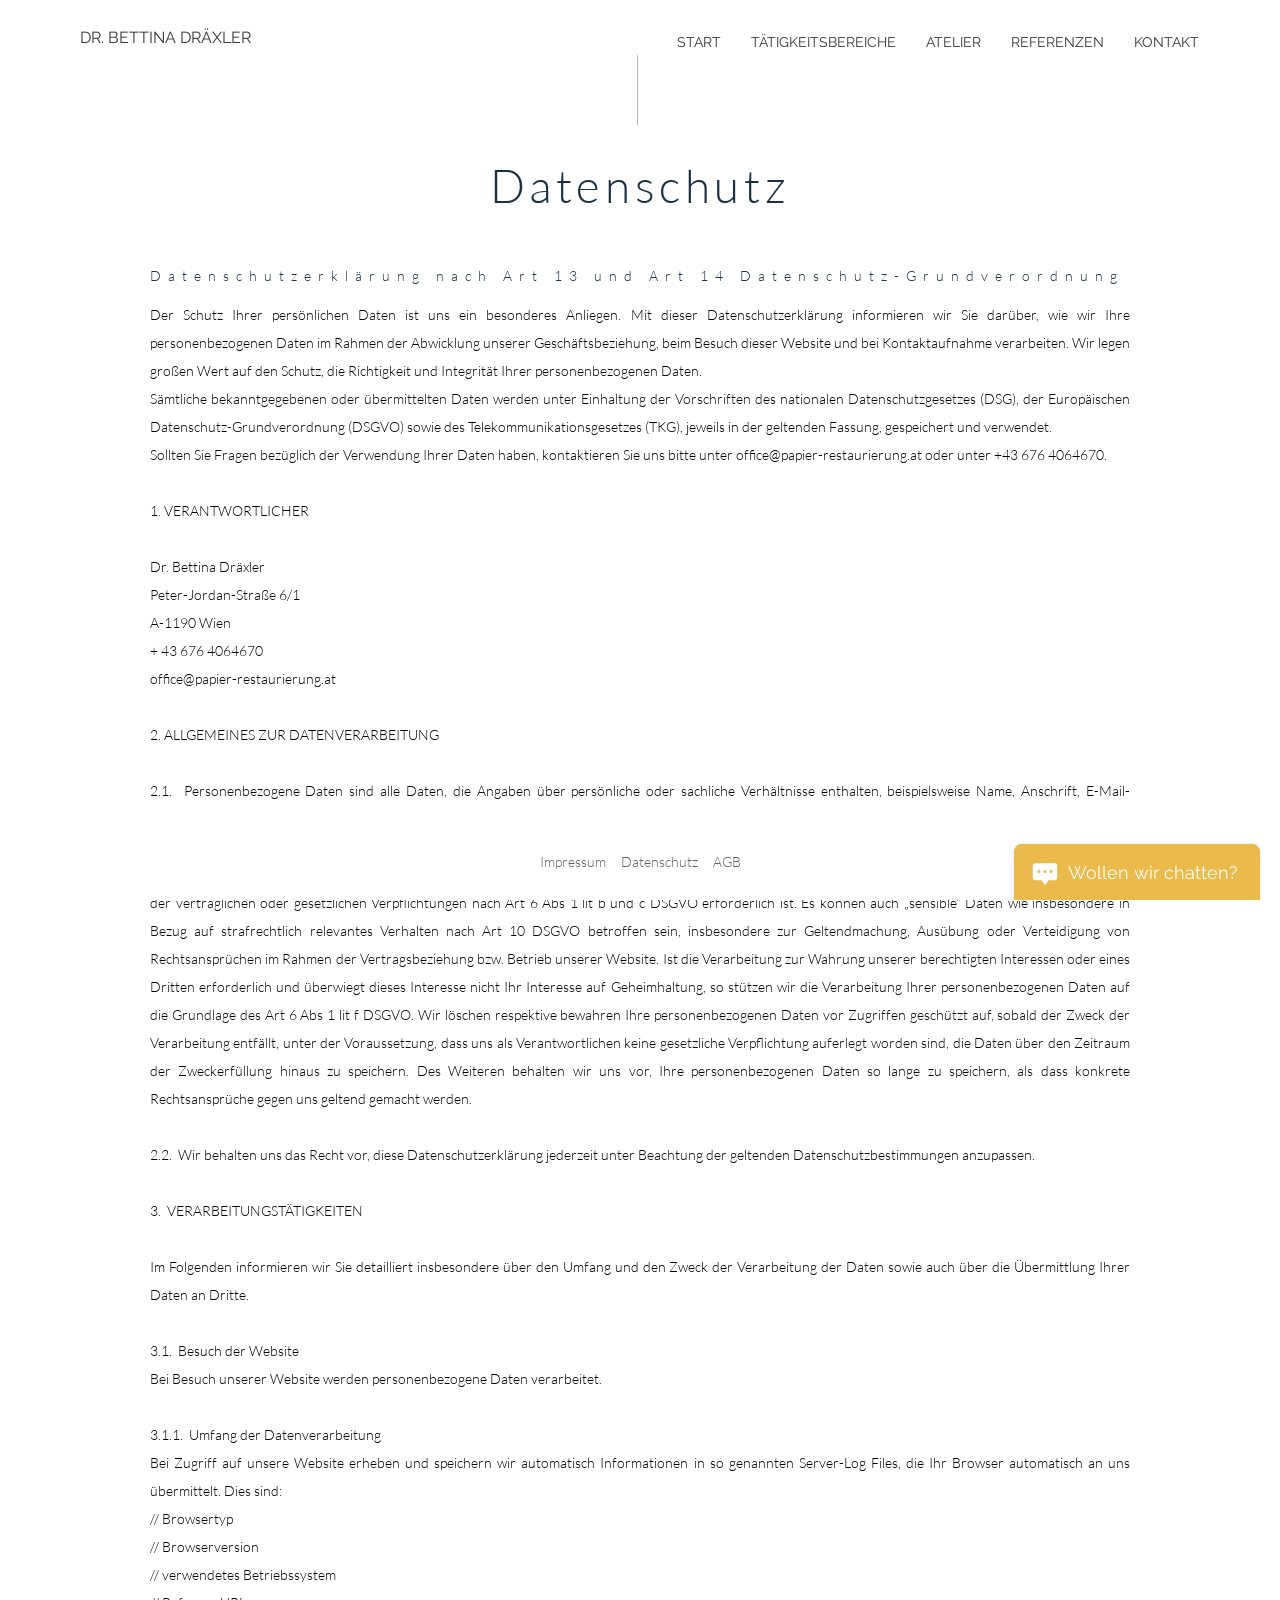
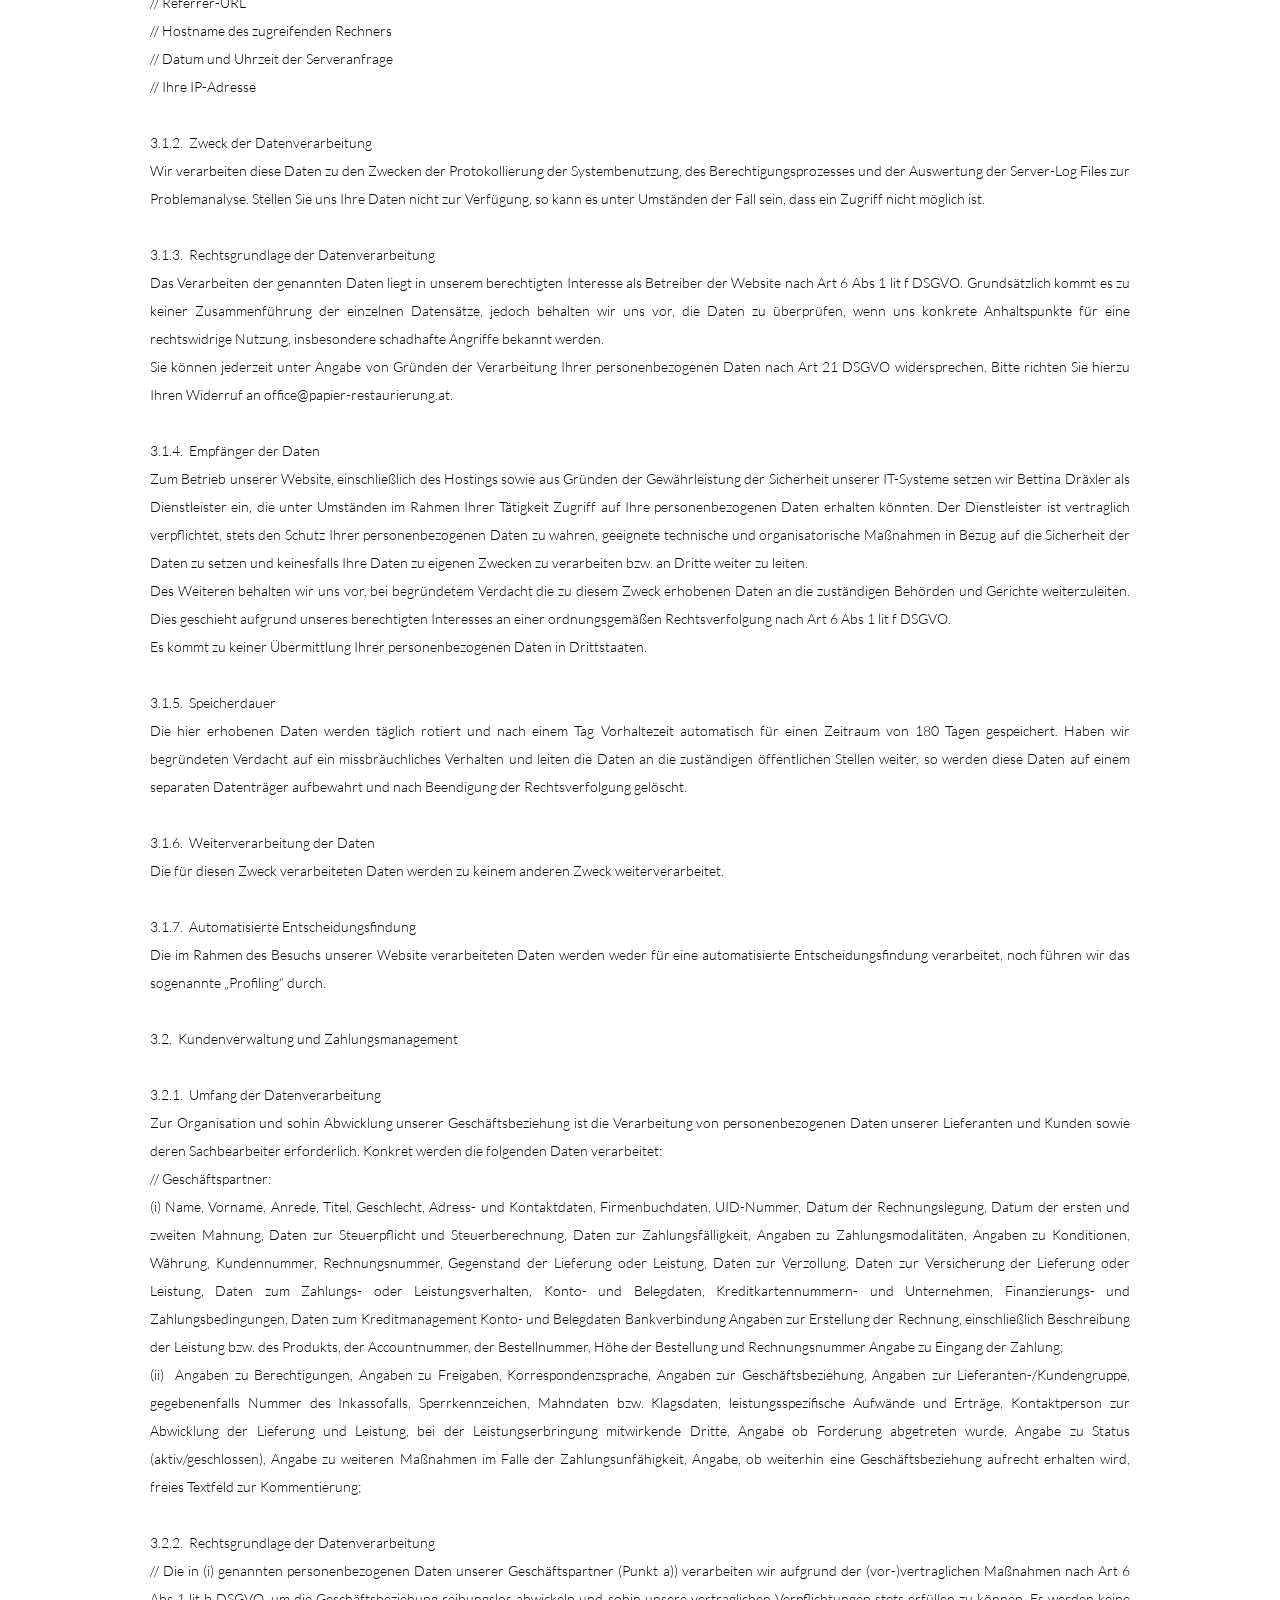
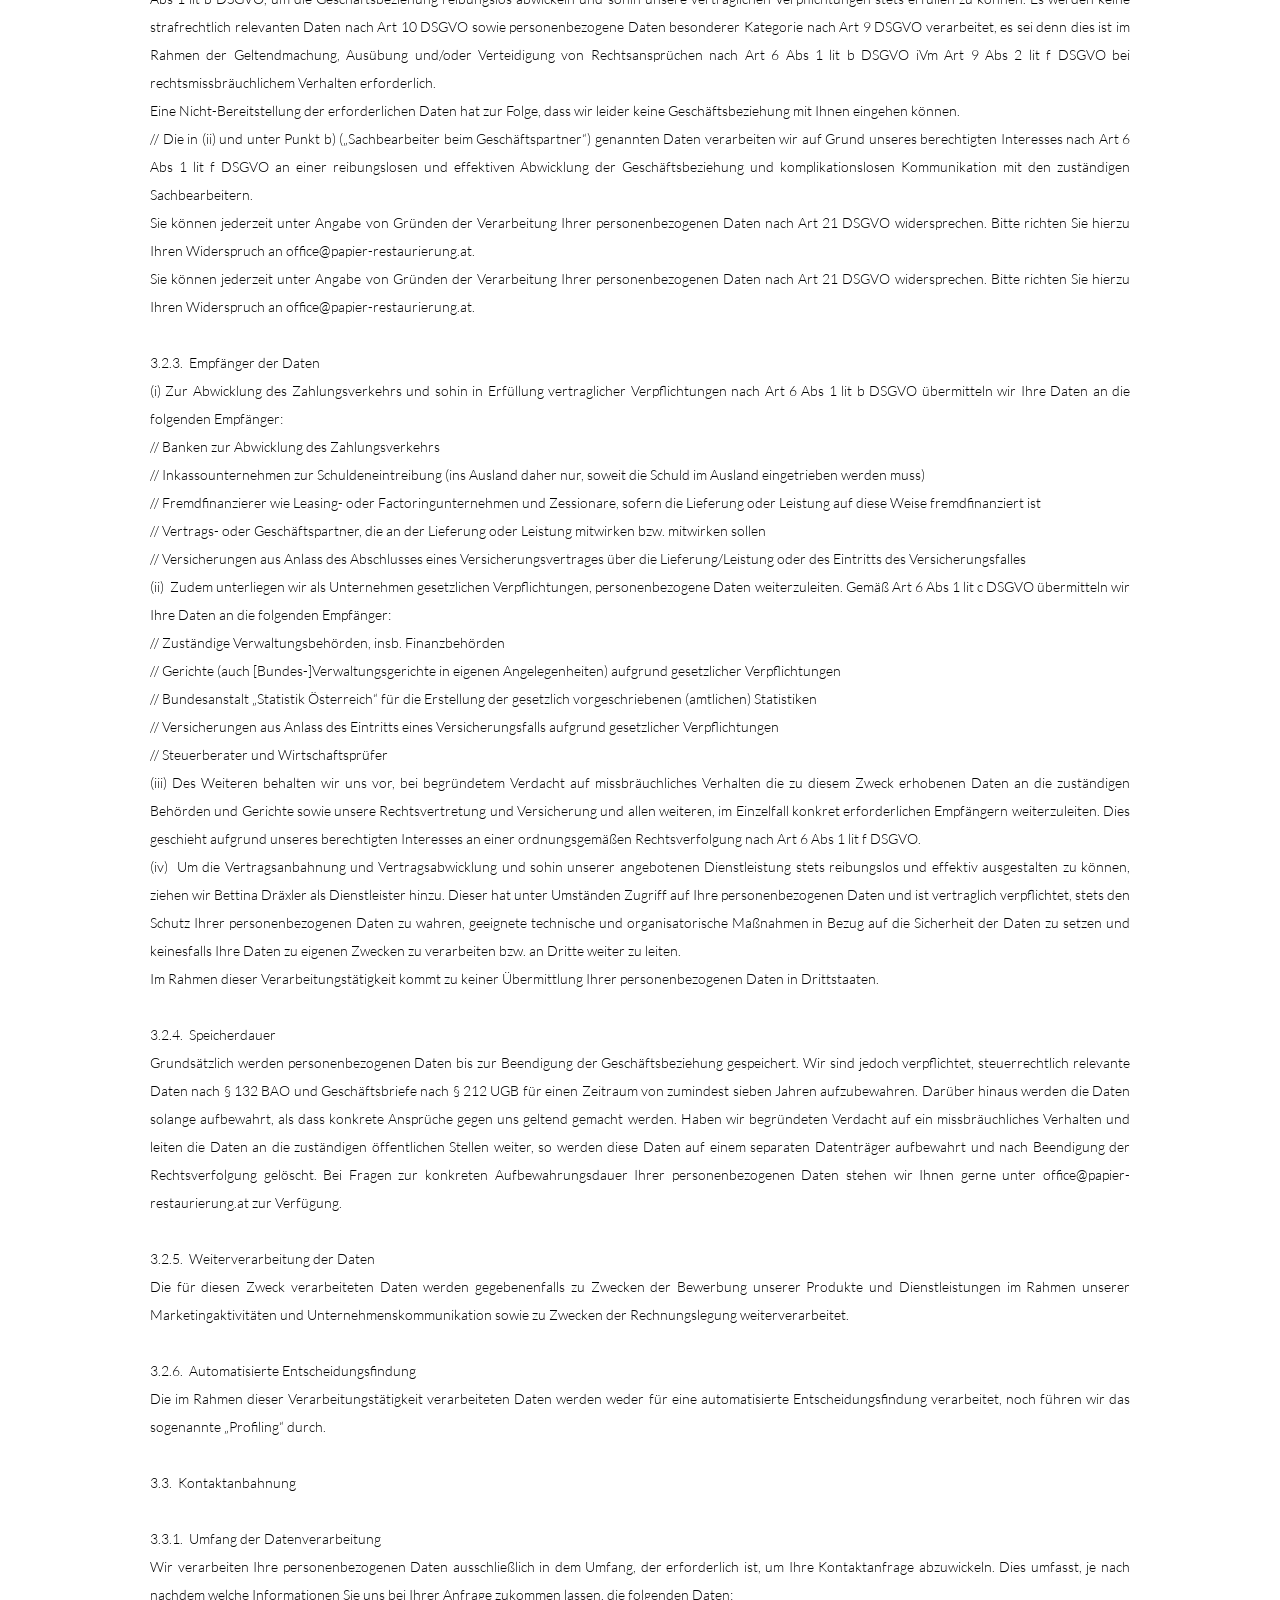
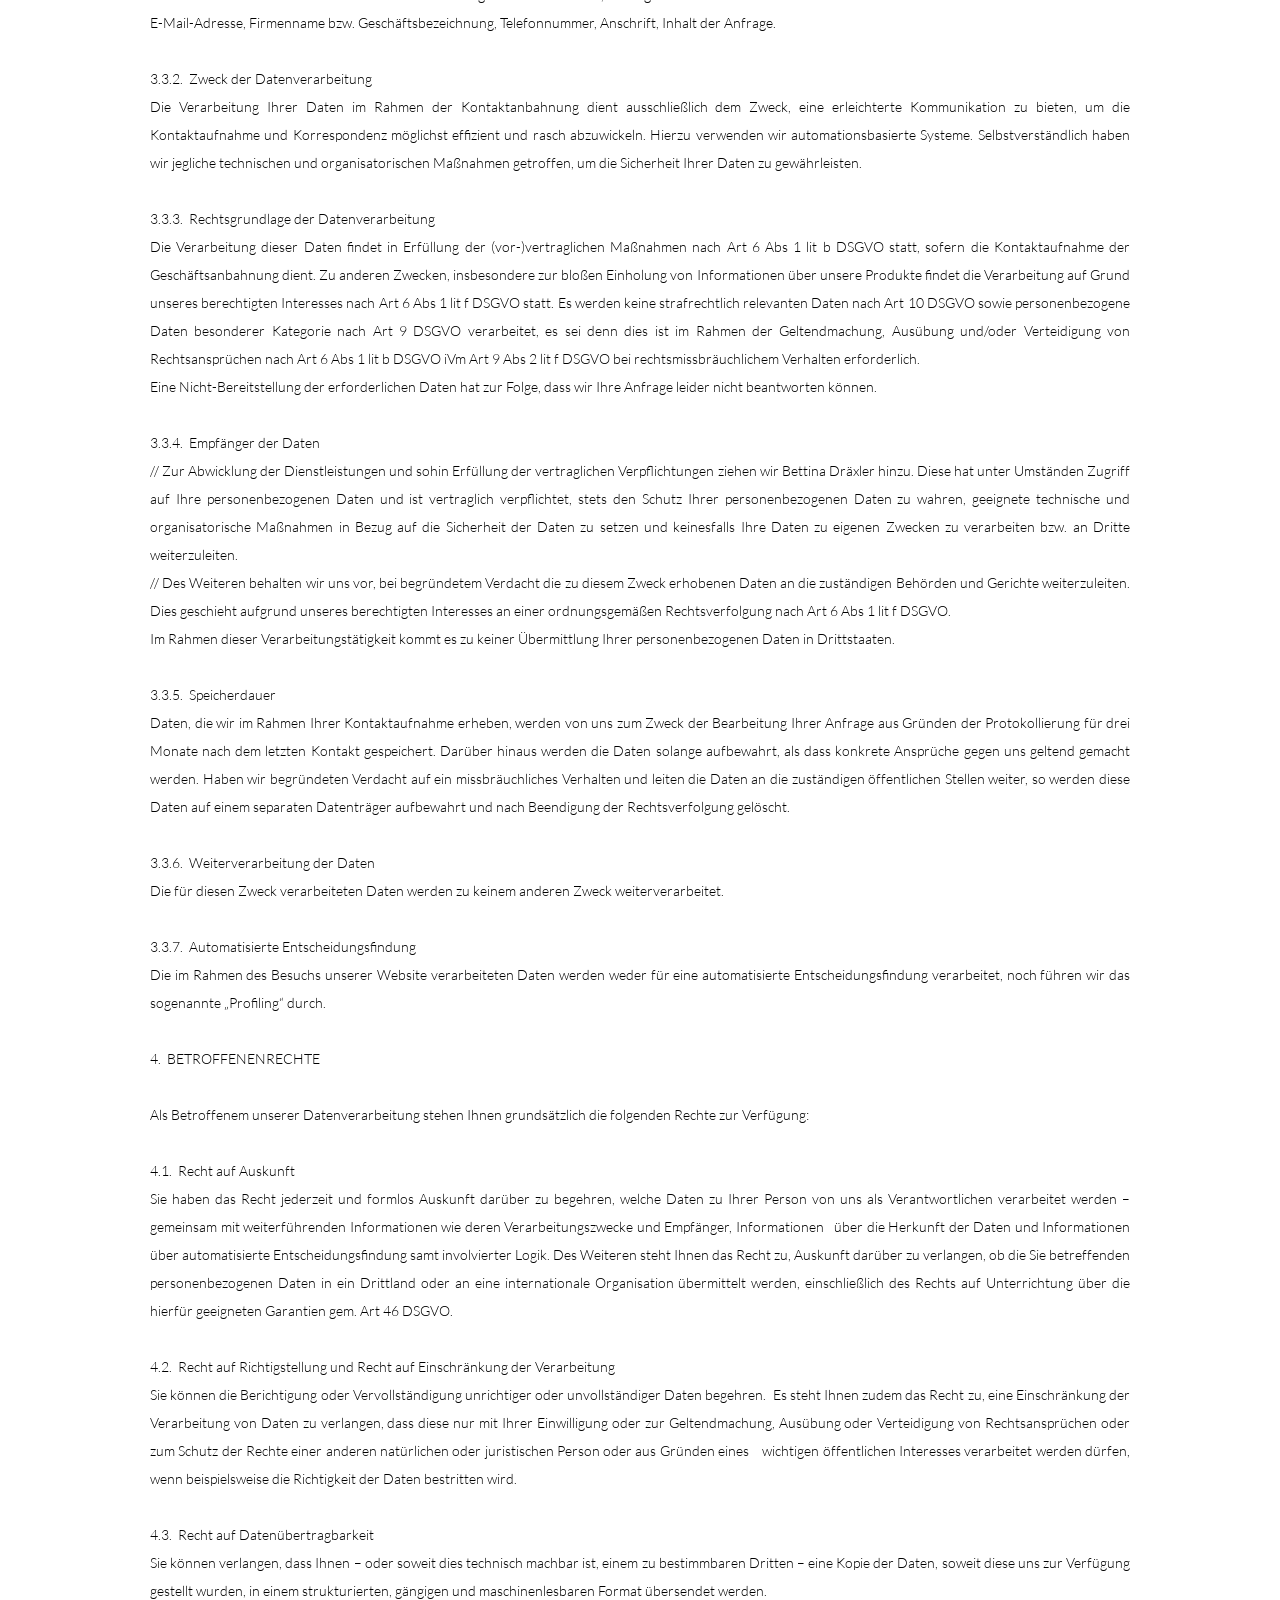
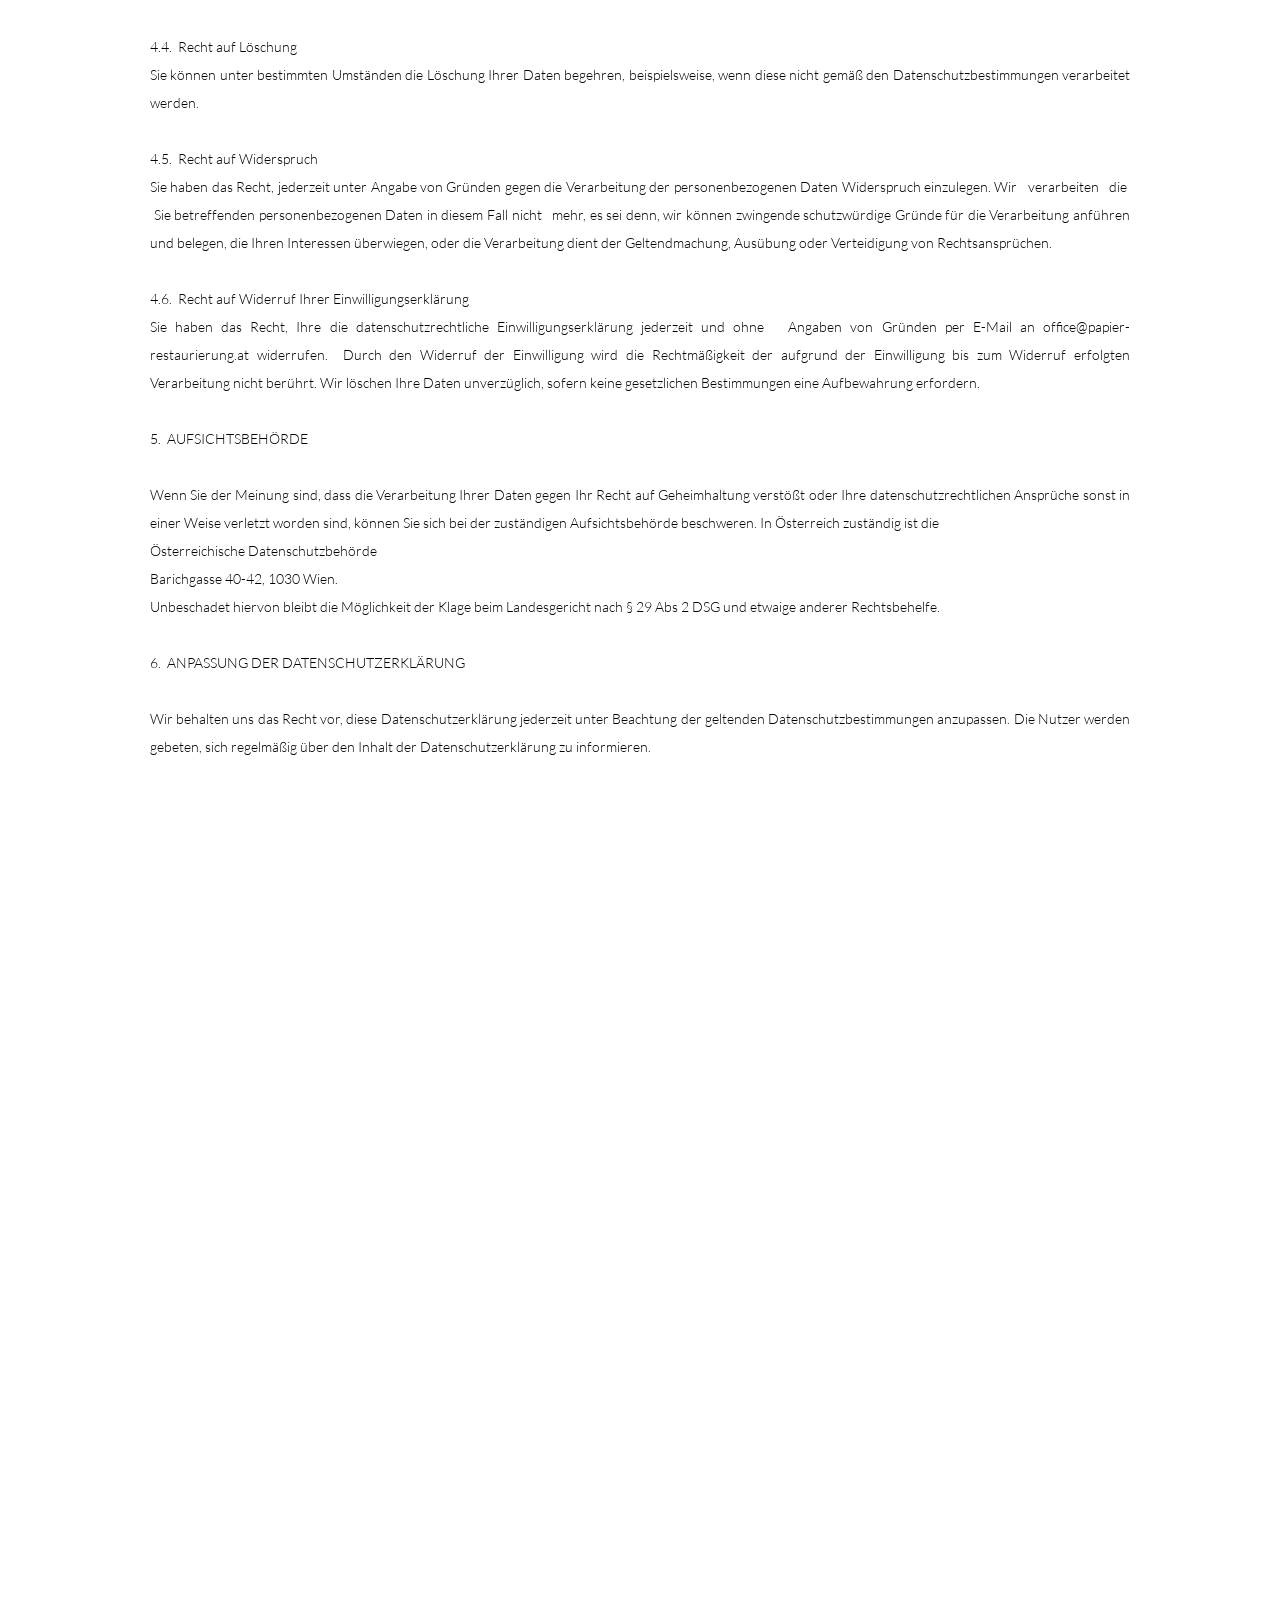
<file: docs/datenschutz.html>
<!DOCTYPE html>

<html data-page="datenschutz" data-variant="desktop" lang="de" style=""><head><script>(function(){var ua=navigator.userAgent,v=/iPhone|iPod|Android.+Mobile|Windows Phone|IEMobile|BlackBerry|BB10|Opera Mini|Mobi/i.test(ua)?'m/':/iPad|Android|Tablet|Silk|Kindle|PlayBook/i.test(ua)?'t/':'',
cur='',page='datenschutz';if(v!==cur){location.replace(''+v+(page==='index'?'':page)+location.search+location.hash)}})();</script>
<meta charset="utf-8"/>
<meta content="width=device-width, initial-scale=1" id="wixDesktopViewport" name="viewport"/>
<meta content="IE=edge" http-equiv="X-UA-Compatible"/>
<meta content="Wix.com Website Builder" name="generator"/>
<meta content="telephone=no" name="format-detection"/>
<meta content="skype_toolbar_parser_compatible" name="skype_toolbar"/>
<link href="assets/cef62548a7775152.png" rel="icon" sizes="192x192" type="image/png"/>
<link href="assets/e2f0b16a96f64a9a.png" rel="shortcut icon" type="image/png"/>
<link href="assets/b2729b1b011678e8.png" rel="apple-touch-icon" type="image/png"/>
















<style>@keyframes slide-horizontal-new{0%{transform:translate(100%)}}@keyframes slide-horizontal-old{80%{opacity:1}to{opacity:0;transform:translate(-100%)}}@keyframes slide-vertical-new{0%{transform:translateY(-100%)}}@keyframes slide-vertical-old{80%{opacity:1}to{opacity:0;transform:translateY(100%)}}@keyframes out-in-new{0%{opacity:0}}@keyframes out-in-old{to{opacity:0}}:root:active-view-transition{view-transition-name:none}:root:active-view-transition::view-transition-group(*){animation:none}:root:active-view-transition::view-transition-old(*){animation:none}:root:active-view-transition::view-transition-new(*){animation:none}:root::view-transition{pointer-events:none}:root:active-view-transition #SITE_HEADER{view-transition-name:header-group}:root:active-view-transition #WIX_ADS{view-transition-name:wix-ads-group}:root:active-view-transition #SITE_FOOTER{view-transition-name:footer-group}:root:active-view-transition #BACKGROUND_GROUP_TRANSITION_GROUP>div{view-transition-name:background-group}:root:active-view-transition::view-transition-old(*.login-social-bar){display:none}:root:active-view-transition::view-transition-group(page-group){pointer-events:all;cursor:wait;animation:revert;animation-duration:.6s}:root:active-view-transition::view-transition-old(page-group){pointer-events:all;cursor:wait;animation:revert;animation-duration:.6s}:root:active-view-transition::view-transition-new(page-group){pointer-events:all;cursor:wait;animation:revert;animation-duration:.6s}:root:active-view-transition-type(SlideHorizontal)::view-transition-old(page-group){mix-blend-mode:normal;animation:.6s cubic-bezier(.83,0,.17,1) forwards slide-horizontal-old}:root:active-view-transition-type(SlideHorizontal)::view-transition-new(page-group){mix-blend-mode:normal;animation:.6s cubic-bezier(.83,0,.17,1) backwards slide-horizontal-new}:root:active-view-transition-type(SlideVertical)::view-transition-old(page-group){mix-blend-mode:normal;animation:.6s cubic-bezier(.83,0,.17,1) forwards slide-vertical-old}:root:active-view-transition-type(SlideVertical)::view-transition-new(page-group){mix-blend-mode:normal;animation:.6s cubic-bezier(.83,0,.17,1) backwards slide-vertical-new}:root:active-view-transition-type(OutIn)::view-transition-old(page-group){animation:.35s cubic-bezier(.22,1,.36,1) forwards out-in-old}:root:active-view-transition-type(OutIn)::view-transition-new(page-group){animation:.35s cubic-bezier(.64,0,.78,0) .35s backwards out-in-new}@media (prefers-reduced-motion:reduce){::view-transition-group(*){animation:none!important}::view-transition-old(*){animation:none!important}::view-transition-new(*){animation:none!important}}html,body{vertical-align:baseline;background:0 0;border:0;outline:0;margin:0;padding:0}body{--scrollbar-width:0px;-webkit-text-size-adjust:100%;-moz-text-size-adjust:100%;-ms-text-size-adjust:100%;text-size-adjust:100%;font-family:Arial,Helvetica,sans-serif;font-size:10px}html,body{height:100%}body{overflow-x:auto;overflow-y:scroll}body:not(.responsive) #site-root{width:100%;min-width:var(--site-width)}body:not([data-js-loaded]) [data-hide-prejs]{visibility:hidden}interact-element{display:contents}#SITE_CONTAINER{position:relative}:root{--one-unit:1vw;--section-max-width:9999px;--spx-stopper-max:9999px;--spx-stopper-min:0px;--browser-zoom:1}@supports ((-webkit-appearance:none)) and (stroke-color:transparent){:root{--safari-sticky-fix:opacity}}@supports (container-type:inline-size){:root{--one-unit:1cqw}}[id^=oldHoverBox-]{mix-blend-mode:plus-lighter;transition:opacity .5s,visibility .5s}[data-mesh-id$=inlineContent-gridContainer]:has(>[id^=oldHoverBox-]){isolation:isolate}
</style>
<style>div,span,applet,object,iframe,h1,h2,h3,h4,h5,h6,p,blockquote,pre,a,abbr,acronym,address,big,cite,code,del,dfn,em,font,img,ins,kbd,q,s,samp,small,strike,strong,sub,sup,tt,var,b,u,i,center,dl,dt,dd,ol,ul,li,fieldset,form,label,legend,table,caption,tbody,tfoot,thead,tr,th,td,nav,button,section,header,footer,title{vertical-align:baseline;background:0 0;border:0;outline:0;margin:0;padding:0}textarea,input,select{box-sizing:border-box;font-family:Helvetica,Arial,sans-serif}ol,ul{list-style:none}blockquote,q{quotes:none}ins{text-decoration:none}del{text-decoration:line-through}table{border-collapse:collapse;border-spacing:0}a{cursor:pointer;text-decoration:none}.testStyles{overflow-y:hidden}.reset-button{color:inherit;font:inherit;-webkit-appearance:none;-webkit-user-select:none;-moz-user-select:none;-ms-user-select:none;background:0 0;border:0;outline:0;padding:0;line-height:normal;overflow:visible}:focus{outline:none}body.device-mobile-optimized:not(.disable-site-overflow){overflow-x:hidden;overflow-y:scroll}body.device-mobile-optimized:not(.responsive) #SITE_CONTAINER{width:320px;margin-left:auto;margin-right:auto;position:relative;overflow-x:visible}body.device-mobile-optimized:not(.responsive):not(.blockSiteScrolling) #SITE_CONTAINER{margin-top:0}body.device-mobile-optimized>*{max-width:100%!important}body.device-mobile-optimized #site-root{overflow:hidden}@supports (overflow:clip){body.device-mobile-optimized #site-root{overflow:clip}}body.device-mobile-non-optimized #SITE_CONTAINER #site-root{overflow:clip}body.device-mobile-non-optimized.fullScreenMode{background-color:#5f6360}body.device-mobile-non-optimized.fullScreenMode #site-root,body.device-mobile-non-optimized.fullScreenMode #SITE_BACKGROUND,body.device-mobile-non-optimized.fullScreenMode #MOBILE_ACTIONS_MENU,body.fullScreenMode #WIX_ADS{visibility:hidden}body.fullScreenMode{overflow:hidden!important}body.fullScreenMode.device-mobile-optimized #TINY_MENU{opacity:0;pointer-events:none}body.fullScreenMode-scrollable.device-mobile-optimized{overflow-x:hidden!important;overflow-y:auto!important}body.fullScreenMode-scrollable.device-mobile-optimized #site-root,body.fullScreenMode-scrollable.device-mobile-optimized #masterPage{overflow:hidden!important}body.fullScreenMode-scrollable.device-mobile-optimized #masterPage,body.fullScreenMode-scrollable.device-mobile-optimized #SITE_BACKGROUND{height:auto!important}body.fullScreenMode-scrollable.device-mobile-optimized #masterPage.mesh-layout{height:0!important}body.blockSiteScrolling,body.siteScrollingBlocked{width:100%;position:fixed}body.siteScrollingBlockedIOSFix{overflow:hidden!important}body.blockSiteScrolling #SITE_CONTAINER{margin-top:calc(var(--blocked-site-scroll-margin-top)*-1)}#site-root{top:var(--wix-ads-height);min-height:100%;margin:0 auto;position:relative}#site-root img:not([src]){visibility:hidden}#site-root svg img:not([src]){visibility:visible}.auto-generated-link{color:inherit}#SCROLL_TO_TOP,#SCROLL_TO_BOTTOM{height:0}.has-click-trigger{cursor:pointer}.fullScreenOverlay{z-index:1005;justify-content:center;display:flex;position:fixed;top:-60px;bottom:0;left:0;right:0;overflow-y:hidden}.fullScreenOverlay>.fullScreenOverlayContent{margin:0 auto;position:absolute;top:60px;bottom:0;left:0;right:0;overflow:hidden;transform:translateZ(0)}[data-mesh-id$=inlineContent],[data-mesh-id$=centeredContent],[data-mesh-id$=form]{pointer-events:none;position:relative}[data-mesh-id$=-gridWrapper],[data-mesh-id$=-rotated-wrapper]{pointer-events:none}[data-mesh-id$=-gridContainer]>*,[data-mesh-id$=-rotated-wrapper]>*,[data-mesh-id$=inlineContent]>:not([data-mesh-id$=-gridContainer]){pointer-events:auto}.device-mobile-optimized #masterPage.mesh-layout #SOSP_CONTAINER_CUSTOM_ID{-ms-grid-row:2;grid-area:2/1/3/2;position:relative}#masterPage.mesh-layout{display:-ms-grid;-ms-grid-rows:max-content max-content min-content max-content;-ms-grid-columns:100%;grid-template-rows:max-content max-content min-content max-content;grid-template-columns:100%;justify-content:stretch;align-items:start;display:grid}#masterPage.mesh-layout #SITE_HEADER_WRAPPER,#masterPage.mesh-layout #SITE_HEADER-placeholder,#masterPage.mesh-layout #SOSP_CONTAINER_CUSTOM_ID[data-state~=mobileView],#masterPage.mesh-layout #PAGES_CONTAINER,#masterPage.mesh-layout #soapBeforePagesContainer,#masterPage.mesh-layout #soapAfterPagesContainer,#masterPage.mesh-layout #SITE_FOOTER_WRAPPER,#masterPage.mesh-layout #SITE_FOOTER-placeholder{-ms-grid-column:1;-ms-grid-row-align:start;-ms-grid-column-align:start}#masterPage.mesh-layout #SITE_HEADER_WRAPPER,#masterPage.mesh-layout #SITE_HEADER-placeholder{-ms-grid-row:1;grid-area:1/1/2/2}#masterPage.mesh-layout #PAGES_CONTAINER,#masterPage.mesh-layout #soapBeforePagesContainer,#masterPage.mesh-layout #soapAfterPagesContainer{-ms-grid-row:3;grid-area:3/1/4/2}#masterPage.mesh-layout #soapBeforePagesContainer,#masterPage.mesh-layout #soapAfterPagesContainer{width:100%}#masterPage.mesh-layout #PAGES_CONTAINER{align-self:stretch}#masterPage.mesh-layout main#PAGES_CONTAINER{display:block}#masterPage.mesh-layout #SITE_FOOTER_WRAPPER,#masterPage.mesh-layout #SITE_FOOTER-placeholder{-ms-grid-row:4;grid-area:4/1/5/2}#masterPage.mesh-layout [data-mesh-id=PAGES_CONTAINERcenteredContent],#masterPage.mesh-layout [data-mesh-id=PAGES_CONTAINERinlineContent],#masterPage.mesh-layout #SITE_PAGES{height:100%}#masterPage.mesh-layout.desktop>*{width:100%}#masterPage.mesh-layout #SITE_PAGES,#masterPage.mesh-layout #SITE_HEADER_WRAPPER,#masterPage.mesh-layout #SITE_FOOTER_WRAPPER,#masterPage.mesh-layout #PAGES_CONTAINER,#masterPage.mesh-layout #masterPageinlineContent,#masterPage.mesh-layout #SITE_FOOTER,#masterPage.mesh-layout #SITE_HEADER{position:relative}#masterPage.mesh-layout #SITE_HEADER{grid-area:1/1/2/2}#masterPage.mesh-layout #SITE_FOOTER{grid-area:4/1/5/2}#masterPage.mesh-layout.overflow-x-clip #SITE_HEADER,#masterPage.mesh-layout.overflow-x-clip #SITE_FOOTER{overflow-x:clip}[data-z-counter]{z-index:0}[data-z-counter="0"]{z-index:auto}.wixSiteProperties{-webkit-font-smoothing:antialiased;-moz-osx-font-smoothing:grayscale}:root{--wst-button-color-fill-primary:rgb(var(--color_48));--wst-button-color-border-primary:rgb(var(--color_49));--wst-button-color-text-primary:rgb(var(--color_50));--wst-button-color-fill-primary-hover:rgb(var(--color_51));--wst-button-color-border-primary-hover:rgb(var(--color_52));--wst-button-color-text-primary-hover:rgb(var(--color_53));--wst-button-color-fill-primary-disabled:rgb(var(--color_54));--wst-button-color-border-primary-disabled:rgb(var(--color_55));--wst-button-color-text-primary-disabled:rgb(var(--color_56));--wst-button-color-fill-secondary:rgb(var(--color_57));--wst-button-color-border-secondary:rgb(var(--color_58));--wst-button-color-text-secondary:rgb(var(--color_59));--wst-button-color-fill-secondary-hover:rgb(var(--color_60));--wst-button-color-border-secondary-hover:rgb(var(--color_61));--wst-button-color-text-secondary-hover:rgb(var(--color_62));--wst-button-color-fill-secondary-disabled:rgb(var(--color_63));--wst-button-color-border-secondary-disabled:rgb(var(--color_64));--wst-button-color-text-secondary-disabled:rgb(var(--color_65));--wst-color-fill-base-1:rgb(var(--color_36));--wst-color-fill-base-2:rgb(var(--color_37));--wst-color-fill-base-shade-1:rgb(var(--color_38));--wst-color-fill-base-shade-2:rgb(var(--color_39));--wst-color-fill-base-shade-3:rgb(var(--color_40));--wst-color-fill-accent-1:rgb(var(--color_41));--wst-color-fill-accent-2:rgb(var(--color_42));--wst-color-fill-accent-3:rgb(var(--color_43));--wst-color-fill-accent-4:rgb(var(--color_44));--wst-color-fill-background-primary:rgb(var(--color_11));--wst-color-fill-background-secondary:rgb(var(--color_12));--wst-color-text-primary:rgb(var(--color_15));--wst-color-text-secondary:rgb(var(--color_14));--wst-color-action:rgb(var(--color_18));--wst-color-disabled:rgb(var(--color_39));--wst-color-title:rgb(var(--color_45));--wst-color-subtitle:rgb(var(--color_46));--wst-color-line:rgb(var(--color_47));--wst-font-style-h2:var(--font_2);--wst-font-style-h3:var(--font_3);--wst-font-style-h4:var(--font_4);--wst-font-style-h5:var(--font_5);--wst-font-style-h6:var(--font_6);--wst-font-style-body-large:var(--font_7);--wst-font-style-body-medium:var(--font_8);--wst-font-style-body-small:var(--font_9);--wst-font-style-body-x-small:var(--font_10);--wst-color-custom-1:rgb(var(--color_13));--wst-color-custom-2:rgb(var(--color_16));--wst-color-custom-3:rgb(var(--color_17));--wst-color-custom-4:rgb(var(--color_19));--wst-color-custom-5:rgb(var(--color_20));--wst-color-custom-6:rgb(var(--color_21));--wst-color-custom-7:rgb(var(--color_22));--wst-color-custom-8:rgb(var(--color_23));--wst-color-custom-9:rgb(var(--color_24));--wst-color-custom-10:rgb(var(--color_25));--wst-color-custom-11:rgb(var(--color_26));--wst-color-custom-12:rgb(var(--color_27));--wst-color-custom-13:rgb(var(--color_28));--wst-color-custom-14:rgb(var(--color_29));--wst-color-custom-15:rgb(var(--color_30));--wst-color-custom-16:rgb(var(--color_31));--wst-color-custom-17:rgb(var(--color_32));--wst-color-custom-18:rgb(var(--color_33));--wst-color-custom-19:rgb(var(--color_34));--wst-color-custom-20:rgb(var(--color_35))}.wix-presets-wrapper{display:contents}.builder-root{box-sizing:border-box}
</style>
<style id="display-var-no-inherit">
    @property --display { syntax: "*"; inherits: false; }
  </style>
<style id="a11y-contrast">
    @media (forced-colors: active) {
      #SITE_CONTAINER.focus-ring-active
        :not(.has-custom-focus):not(.ignore-focus):not([tabindex='-1']):focus,
      #SITE_CONTAINER.focus-ring-active
        :not(.has-custom-focus):not(.ignore-focus):not([tabindex='-1']):focus
        ~ .wixSdkShowFocusOnSibling {
        outline: 2px solid CanvasText;
        outline-offset: 2px;
      }
    }
  </style>






<style>.EtmdIW{cursor:pointer}.XWeqiF{opacity:0}.bWoigz{opacity:1;transition:opacity var(--transition-duration) cubic-bezier(.37, 0, .63, 1)}.HTrn1j{opacity:1}.sAGPNe{opacity:0;transition:opacity var(--transition-duration) cubic-bezier(.37, 0, .63, 1)}.cCFKrw{opacity:0}.yifJnQ{opacity:1;transition:opacity var(--transition-duration) cubic-bezier(.64, 0, .78, 0)}._mj5qU{opacity:1}.gG6uhp{opacity:0;transition:opacity var(--transition-duration) cubic-bezier(.22, 1, .36, 1)}.k0CnHT{transform:translate(100%)}.URQNsX{transition:transform var(--transition-duration) cubic-bezier(.87, 0, .13, 1);transform:translate(0)}.CCwVTE{transform:translate(0)}.TX_1qK{transition:transform var(--transition-duration) cubic-bezier(.87, 0, .13, 1);transform:translate(-100%)}.JMRv7x{transform:translate(-100%)}.AOzCGi{transition:transform var(--transition-duration) cubic-bezier(.87, 0, .13, 1);transform:translate(0)}.WzSMGx{transform:translate(0)}.I76Pz6{transition:transform var(--transition-duration) cubic-bezier(.87, 0, .13, 1);transform:translate(100%)}.bX95uQ{transform:translateY(100%)}.Ogwj62{transition:transform var(--transition-duration) cubic-bezier(.87, 0, .13, 1);transform:translateY(0)}.GdyWfW{transform:translateY(0)}.YxqFze{transition:transform var(--transition-duration) cubic-bezier(.87, 0, .13, 1);transform:translateY(-100%)}.NrDww4{transform:translateY(-100%)}.ciVV17{transition:transform var(--transition-duration) cubic-bezier(.87, 0, .13, 1);transform:translateY(0)}.BMKrqh{transform:translateY(0)}.jNxMkI{transition:transform var(--transition-duration) cubic-bezier(.87, 0, .13, 1);transform:translateY(100%)}body:not(.responsive) .Y3K28_{overflow-x:clip}:root:active-view-transition .Y3K28_{view-transition-name:page-group}.uvik8H{grid-template-rows:1fr;grid-template-columns:1fr;height:100%;display:grid}.uvik8H>div{grid-area:1/1/2/2;place-self:stretch stretch!important}.StylableButton2545352419__root{-archetype:box;cursor:pointer;box-sizing:border-box;touch-action:manipulation;border:0;width:100%;min-width:10px;height:100%;min-height:10px;padding:0;display:block}.StylableButton2545352419__root[disabled]{pointer-events:none}.StylableButton2545352419__root:not(:hover):not([disabled]).StylableButton2545352419--hasBackgroundColor{background-color:var(--corvid-background-color)!important}.StylableButton2545352419__root:hover:not([disabled]).StylableButton2545352419--hasHoverBackgroundColor{background-color:var(--corvid-hover-background-color)!important}.StylableButton2545352419__root:not(:hover)[disabled].StylableButton2545352419--hasDisabledBackgroundColor{background-color:var(--corvid-disabled-background-color)!important}.StylableButton2545352419__root:not(:hover):not([disabled]).StylableButton2545352419--hasBorderColor{border-color:var(--corvid-border-color)!important}.StylableButton2545352419__root:hover:not([disabled]).StylableButton2545352419--hasHoverBorderColor{border-color:var(--corvid-hover-border-color)!important}.StylableButton2545352419__root:not(:hover)[disabled].StylableButton2545352419--hasDisabledBorderColor{border-color:var(--corvid-disabled-border-color)!important}.StylableButton2545352419__root.StylableButton2545352419--hasBorderRadius{border-radius:var(--corvid-border-radius)!important}.StylableButton2545352419__root.StylableButton2545352419--hasBorderWidth{border-width:var(--corvid-border-width)!important}.StylableButton2545352419__root:not(:hover):not([disabled]).StylableButton2545352419--hasColor,.StylableButton2545352419__root:not(:hover):not([disabled]).StylableButton2545352419--hasColor .StylableButton2545352419__label{color:var(--corvid-color)!important}.StylableButton2545352419__root:hover:not([disabled]).StylableButton2545352419--hasHoverColor,.StylableButton2545352419__root:hover:not([disabled]).StylableButton2545352419--hasHoverColor .StylableButton2545352419__label{color:var(--corvid-hover-color)!important}.StylableButton2545352419__root:not(:hover)[disabled].StylableButton2545352419--hasDisabledColor,.StylableButton2545352419__root:not(:hover)[disabled].StylableButton2545352419--hasDisabledColor .StylableButton2545352419__label{color:var(--corvid-disabled-color)!important}.StylableButton2545352419__link{-archetype:box;box-sizing:border-box;color:#000;text-decoration:none}.StylableButton2545352419__container{flex-direction:row;flex-grow:1;flex-basis:auto;justify-content:center;align-items:center;width:100%;height:100%;transition:all .2s,visibility;display:flex;overflow:hidden}.StylableButton2545352419__label{-archetype:text;-controller-part-type:LayoutChildDisplayDropdown, LayoutFlexChildSpacing(first);text-overflow:ellipsis;text-align:center;white-space:nowrap;min-width:1.8em;max-width:100%;transition:inherit;overflow:hidden}.StylableButton2545352419__root.StylableButton2545352419--isMaxContent .StylableButton2545352419__label{text-overflow:unset}.StylableButton2545352419__root.StylableButton2545352419--isWrapText .StylableButton2545352419__label{overflow-wrap:break-word;white-space:break-spaces;word-break:break-word;min-width:10px}.StylableButton2545352419__icon{-archetype:icon;-controller-part-type:LayoutChildDisplayDropdown, LayoutFlexChildSpacing(last);flex-shrink:0;min-width:1px;height:50px;transition:inherit}.StylableButton2545352419__icon.StylableButton2545352419--override{display:block!important}.StylableButton2545352419__icon>span,.StylableButton2545352419__icon svg{width:inherit;height:inherit;display:flex}.StylableButton2545352419__root:not(:hover):not([disalbed]).StylableButton2545352419--hasIconColor .StylableButton2545352419__icon svg{fill:var(--corvid-icon-color)!important;stroke:var(--corvid-icon-color)!important}.StylableButton2545352419__root:hover:not([disabled]).StylableButton2545352419--hasHoverIconColor .StylableButton2545352419__icon svg{fill:var(--corvid-hover-icon-color)!important;stroke:var(--corvid-hover-icon-color)!important}.StylableButton2545352419__root:not(:hover)[disabled].StylableButton2545352419--hasDisabledIconColor .StylableButton2545352419__icon svg{fill:var(--corvid-disabled-icon-color)!important;stroke:var(--corvid-disabled-icon-color)!important}@media (forced-colors:active){.StylableButton2545352419__root.StylableButton2545352419__forcedColorsBackground{color:buttontext!important;background:buttonface!important}.StylableButton2545352419__root.StylableButton2545352419__forcedColorsBackground[disabled]{color:graytext!important}.StylableButton2545352419__root.StylableButton2545352419__forcedColorsBackground .StylableButton2545352419__label{color:inherit!important}.StylableButton2545352419__root:not([disabled]){outline-offset:0px;outline:2px solid buttontext}.StylableButton2545352419__root:hover:not([disabled]),.StylableButton2545352419__root[aria-pressed=true],.StylableButton2545352419__root[aria-selected=true],.StylableButton2545352419__root[data-preview=selected]{outline-offset:1px;outline:3px solid highlight}.StylableButton2545352419__root:focus,.StylableButton2545352419__root:focus-visible{outline-offset:1px;outline:3px solid highlight!important}.StylableButton2545352419__icon,.StylableButton2545352419__icon svg:not([data-type=ugc]):not([data-type=color]),.StylableButton2545352419__icon svg:not([data-type=ugc]):not([data-type=color]) *{fill:currentColor!important;stroke:currentColor!important}}.IT88M3{position:absolute;inset:0}.LXgYyC{cursor:pointer}.iL7Pq5{-webkit-tap-highlight-color:#0000;opacity:var(--opacity);fill:var(--corvid-fill-color,var(--fill));fill-opacity:var(--fill-opacity);stroke:var(--corvid-stroke-color,var(--stroke));stroke-opacity:var(--stroke-opacity);stroke-width:var(--stroke-width);transform:var(--flip);filter:var(--drop-shadow,none);position:absolute;inset:0}.iL7Pq5 svg{width:var(--svg-calculated-width,100%);height:var(--svg-calculated-height,100%);padding:var(--svg-calculated-padding,0);margin:auto;position:absolute;inset:0}.iL7Pq5 svg:not([data-type=ugc]){overflow:visible}@media (forced-colors:active){.iL7Pq5 svg:not([data-type=ugc]):not([data-type=color]){fill:currentColor}}.gx51wo *{vector-effect:non-scaling-stroke}ul.font_100,ol.font_100{color:#080808;font-variant:normal;letter-spacing:normal;margin:0;font-family:"Arial, Helvetica, sans-serif",serif;font-size:10px;font-style:normal;font-weight:400;line-height:normal;text-decoration:none}ul.font_100 li,ol.font_100 li{margin-bottom:12px}ul.wix-list-text-align,ol.wix-list-text-align{list-style-position:inside}ul.wix-list-text-align p,ul.wix-list-text-align h1,ul.wix-list-text-align h2,ul.wix-list-text-align h3,ul.wix-list-text-align h4,ul.wix-list-text-align h5,ul.wix-list-text-align h6,ol.wix-list-text-align p,ol.wix-list-text-align h1,ol.wix-list-text-align h2,ol.wix-list-text-align h3,ol.wix-list-text-align h4,ol.wix-list-text-align h5,ol.wix-list-text-align h6{display:inline}.E28gHm{cursor:pointer}.V9ooqn{clip:rect(0 0 0 0);border:0;width:1px;height:1px;margin:-1px;padding:0;position:absolute;overflow:hidden}@supports ((-webkit-appearance:none)) and (stroke-color:transparent){._v6ohL>*>:first-child{vertical-align:top}}@supports (-webkit-touch-callout:none){._v6ohL>*>:first-child{vertical-align:top}}._v6ohL [data-attr-richtext-marker=true]{display:block}._v6ohL [data-attr-richtext-marker=true] table{border-collapse:collapse;width:100%;margin:15px 0}._v6ohL [data-attr-richtext-marker=true] table td{padding:12px;position:relative}._v6ohL [data-attr-richtext-marker=true] table td:after{content:"";opacity:.2;border-bottom:1px solid;border-left:1px solid;position:absolute;inset:0}._v6ohL [data-attr-richtext-marker=true] table tr td:last-child:after{border-right:1px solid}._v6ohL [data-attr-richtext-marker=true] table tr:first-child td:after{border-top:1px solid}.N5mCVp :is(p,h1,h2,h3,h4,h5,h6,ul,ol,span[data-attr-richtext-marker],blockquote,div) [class$=rich-text__text],.N5mCVp :is(p,h1,h2,h3,h4,h5,h6,ul,ol,span[data-attr-richtext-marker],blockquote,div)[class$=rich-text__text]{color:var(--corvid-color,currentColor)}.N5mCVp :is(p,h1,h2,h3,h4,h5,h6,ul,ol,span[data-attr-richtext-marker],blockquote,div) span[style*=color]{color:var(--corvid-color,currentColor)!important}.V3wkP4{min-height:var(--min-height);min-width:var(--min-width);direction:var(--text-direction)}.V3wkP4 .nzCBBu{word-wrap:break-word;overflow-wrap:break-word;width:100%;height:100%;position:relative}.V3wkP4 .nzCBBu ul{list-style:inside}.V3wkP4 .nzCBBu li{margin-bottom:12px}.UwkEpO p,.UwkEpO h1,.UwkEpO h2,.UwkEpO h3,.UwkEpO h4,.UwkEpO h5,.UwkEpO h6,.UwkEpO blockquote,.UwkEpO div{letter-spacing:normal;line-height:normal}.JykKzs{min-height:var(--min-height);min-width:var(--min-width)}.JykKzs .nzCBBu{word-wrap:break-word;overflow-wrap:break-word;width:100%;height:100%;position:relative}.JykKzs .nzCBBu ol,.JykKzs .nzCBBu ul{letter-spacing:normal;margin-inline-start:.5em;padding-inline-start:1.3em;line-height:normal}.JykKzs .nzCBBu ul{list-style-type:disc}.JykKzs .nzCBBu ol{list-style-type:decimal}.JykKzs .nzCBBu ul ul,.JykKzs .nzCBBu ol ul{line-height:normal;list-style-type:circle}.JykKzs .nzCBBu ol ol ul,.JykKzs .nzCBBu ol ul ul,.JykKzs .nzCBBu ul ol ul,.JykKzs .nzCBBu ul ul ul{line-height:normal;list-style-type:square}.JykKzs .nzCBBu li{font-style:inherit;font-weight:inherit;line-height:inherit;letter-spacing:normal}.JykKzs .nzCBBu p,.JykKzs .nzCBBu h1,.JykKzs .nzCBBu h2,.JykKzs .nzCBBu h3,.JykKzs .nzCBBu h4,.JykKzs .nzCBBu h5,.JykKzs .nzCBBu h6{margin-block:0;letter-spacing:normal;margin:0;line-height:normal}.JykKzs .nzCBBu a{color:inherit}.N8MGzv,.UwkEpO{word-wrap:break-word;overflow-wrap:break-word;text-align:start;pointer-events:none;min-height:var(--min-height);min-width:var(--min-width);direction:var(--text-direction);mix-blend-mode:var(--blendMode,normal);text-transform:var(--textTransform,"none");text-shadow:var(--textOutline,0px 0px transparent),var(--textShadow,0px 0px transparent)}.N8MGzv>*,.UwkEpO>*{pointer-events:auto}.N8MGzv li,.UwkEpO li{font-style:inherit;font-weight:inherit;line-height:inherit;letter-spacing:normal}.N8MGzv ol,.UwkEpO ol,.N8MGzv ul,.UwkEpO ul{letter-spacing:normal;margin-inline:.5em 0;line-height:normal}.N8MGzv:not(.PO9MfV) ol,.UwkEpO:not(.PO9MfV) ol,.N8MGzv:not(.PO9MfV) ul,.UwkEpO:not(.PO9MfV) ul{padding-inline:1.3em 0}.N8MGzv ul,.UwkEpO ul{list-style-type:disc}.N8MGzv ol,.UwkEpO ol{list-style-type:decimal}.N8MGzv ul ul,.UwkEpO ul ul,.N8MGzv ol ul,.UwkEpO ol ul{list-style-type:circle}.N8MGzv ul ul ul,.UwkEpO ul ul ul,.N8MGzv ol ul ul,.UwkEpO ol ul ul,.N8MGzv ul ol ul,.UwkEpO ul ol ul,.N8MGzv ol ol ul,.UwkEpO ol ol ul{list-style-type:square}.N8MGzv p,.UwkEpO p,.N8MGzv h1,.UwkEpO h1,.N8MGzv h2,.UwkEpO h2,.N8MGzv h3,.UwkEpO h3,.N8MGzv h4,.UwkEpO h4,.N8MGzv h5,.UwkEpO h5,.N8MGzv h6,.UwkEpO h6,.N8MGzv blockquote,.UwkEpO blockquote,.N8MGzv div,.UwkEpO div{margin-block:0;margin:0}.N8MGzv a,.UwkEpO a{color:inherit}.PO9MfV li{margin-inline:1.3em 0}@media (forced-colors:active){.AWXfZq.V3wkP4 a:focus,.AWXfZq.V3wkP4 a:focus-visible,.AWXfZq.UwkEpO a:focus,.AWXfZq.UwkEpO a:focus-visible,.AWXfZq.JykKzs a:focus,.AWXfZq.JykKzs a:focus-visible,.AWXfZq.N8MGzv a:focus,.AWXfZq.N8MGzv a:focus-visible{box-shadow:none;outline-offset:1px!important;outline:3px solid highlight!important}}.qe3oTb{pointer-events:none;white-space:nowrap;padding:0;overflow:hidden}.TvbeET{display:none}.CNHfeA{width:100%;position:absolute;inset:0}.ZfNvr6{transition:all .2s ease-in;transform:translateY(-100%)}.ICcIQy{transition:all .2s}.xL7MJu{opacity:0;transition:all .2s ease-in}.xL7MJu.Dbjboh{pointer-events:none}.xg8z1A{opacity:1;transition:all .2s}.G6vvJF{width:100%;height:auto;position:relative}.ZgDNL8{width:100%;position:relative}body:not(.device-mobile-optimized) ._c_gnD,:host(:not(.device-mobile-optimized)) ._c_gnD{margin-left:calc((100% - var(--site-width))/2);width:var(--site-width)}.HQtdHX[data-focuscycled=active]{outline:1px solid #0000}.HQtdHX[data-focuscycled=active]:not(:focus-within){outline:2px solid #0000;transition:outline 10ms}.HQtdHX ._c_gnD{position:absolute;inset:0}.w4DepW{direction:var(--direction)}.w4DepW .tN_ggS .re13Ik{display:var(--item-display);width:var(--item-size);height:var(--item-size);margin-inline:var(--item-margin-inline);margin-block:var(--item-margin-block)}.w4DepW .tN_ggS .re13Ik:last-child{margin-block:0;margin-inline:0}.w4DepW .tN_ggS .re13Ik .twXk19{display:block}.w4DepW .tN_ggS .re13Ik .twXk19 .ZK9snE{width:var(--item-size);height:var(--item-size)}@media (forced-colors:active){.w4DepW .tN_ggS .re13Ik .twXk19{outline-offset:0;outline:2px solid buttontext}.w4DepW .tN_ggS .re13Ik .twXk19:hover{outline-offset:-2px;outline:3px solid highlight}.w4DepW .tN_ggS .re13Ik .twXk19:focus,.w4DepW .tN_ggS .re13Ik .twXk19:focus-visible{outline-offset:1px;outline:3px solid highlight!important}}.w4DepW .tN_ggS{white-space:nowrap;width:100%;height:100%;position:absolute}body.device-mobile-optimized .w4DepW .tN_ggS,:host(.device-mobile-optimized) .w4DepW .tN_ggS{white-space:normal}.Qh0lWW{width:100%;height:100%;display:block}.Qh0lWW img{max-width:var(--wix-img-max-width,100%)}.Qh0lWW[data-animate-blur] img{filter:blur(9px);transition:filter .8s ease-in}.Qh0lWW[data-animate-blur] img[data-load-done]{filter:none}.sFiSiq{width:100%;height:100%;display:block}.QED8q1{width:100%;height:calc(100% - var(--wix-ads-height));margin-top:var(--wix-ads-height);pointer-events:none;z-index:var(--pinned-layer-in-container,var(--above-all-in-container));grid-template-rows:1fr;grid-template-columns:1fr;display:grid;position:fixed;top:0;left:0}.MswS0Y{pointer-events:none;z-index:var(--pinned-layer-in-container,var(--above-all-in-container))}</style>
<style>.BqYkvS{pointer-events:none;z-index:9999;color:#116dff;opacity:0;cursor:pointer;background:#fff;border-radius:24px;width:0;height:0;margin-left:-94px;padding:0 24px;font-family:Helvetica,Arial,メイリオ,meiryo,ヒラギノ角ゴ pro w3,hiragino kaku gothic pro,sans-serif;font-size:14px;position:absolute;top:60px;left:50%}.BqYkvS:focus{opacity:1;pointer-events:auto;border:2px solid;width:auto;height:40px}</style>
<style>.ZhVEJq{touch-action:manipulation}.twJknM{text-align:initial;box-sizing:border-box;align-items:center;justify-content:var(--label-align);width:max-content;min-width:100%;display:flex}@media (forced-colors:active){.twJknM{outline-offset:0px;outline:2px solid buttontext}.twJknM:hover{outline-offset:1px;outline:3px solid highlight}.twJknM:focus,.twJknM:focus-visible{outline-offset:1px;outline:3px solid highlight!important}[aria-disabled=true] .twJknM{outline:none}}.twJknM:before{content:"";max-width:var(--margin-start,0px);flex-grow:1;align-self:stretch}.twJknM:after{content:"";max-width:var(--margin-end,0px);flex-grow:1;align-self:stretch}.mu5PoX{height:100%}.mu5PoX .twJknM{border-radius:var(--corvid-border-radius,var(--rd,0));transition:var(--trans1,border-color .4s ease 0s, background-color .4s ease 0s);box-shadow:var(--shd,0 1px 4px #0009);position:absolute;inset:0}.mu5PoX .twJknM:link,.mu5PoX .twJknM:visited{border-color:#0000}.mu5PoX .OR4Nv8{font:var(--fnt,var(--font_5));transition:var(--trans2,color .4s ease 0s);color:var(--corvid-color,rgb(var(--txt,var(--color_15,color_15))));white-space:nowrap;margin:0;position:relative}.mu5PoX[aria-disabled=false] .twJknM{background-color:var(--corvid-background-color,rgba(var(--bg,var(--color_17,color_17)),var(--alpha-bg,1)));border:solid var(--corvid-border-color,rgba(var(--brd,var(--color_15,color_15)),var(--alpha-brd,1))) var(--corvid-border-width,var(--brw,0));cursor:pointer!important}body.device-mobile-optimized .mu5PoX[aria-disabled=false]:active .twJknM,:host(.device-mobile-optimized) .mu5PoX[aria-disabled=false]:active .twJknM{background-color:var(--corvid-hover-background-color,rgba(var(--bgh,var(--color_18,color_18)),var(--alpha-bgh,1)));border-color:var(--corvid-hover-border-color,rgba(var(--brdh,var(--color_15,color_15)),var(--alpha-brdh,1)))}body.device-mobile-optimized .mu5PoX[aria-disabled=false]:active .OR4Nv8,:host(.device-mobile-optimized) .mu5PoX[aria-disabled=false]:active .OR4Nv8{color:var(--corvid-hover-color,rgb(var(--txth,var(--color_15,color_15))))}body:not(.device-mobile-optimized) .mu5PoX[aria-disabled=false]:hover .twJknM,:host(:not(.device-mobile-optimized)) .mu5PoX[aria-disabled=false]:hover .twJknM{background-color:var(--corvid-hover-background-color,rgba(var(--bgh,var(--color_18,color_18)),var(--alpha-bgh,1)));border-color:var(--corvid-hover-border-color,rgba(var(--brdh,var(--color_15,color_15)),var(--alpha-brdh,1)))}body:not(.device-mobile-optimized) .mu5PoX[aria-disabled=false]:hover .OR4Nv8,:host(:not(.device-mobile-optimized)) .mu5PoX[aria-disabled=false]:hover .OR4Nv8{color:var(--corvid-hover-color,rgb(var(--txth,var(--color_15,color_15))))}.mu5PoX[aria-disabled=true] .twJknM{background-color:var(--corvid-disabled-background-color,rgba(var(--bgd,204,204,204),var(--alpha-bgd,1)));border-color:var(--corvid-disabled-border-color,rgba(var(--brdd,204,204,204),var(--alpha-brdd,1)));border-width:var(--corvid-border-width,var(--brw,0));border-style:solid}.mu5PoX[aria-disabled=true] .OR4Nv8{color:var(--corvid-disabled-color,rgb(var(--txtd,255,255,255)))}.AVxir3{text-align:initial;box-sizing:border-box;align-items:center;justify-content:var(--label-align);width:max-content;min-width:100%;display:flex}@media (forced-colors:active){.AVxir3{outline-offset:0px;outline:2px solid buttontext}.AVxir3:hover{outline-offset:1px;outline:3px solid highlight}.AVxir3:focus,.AVxir3:focus-visible{outline-offset:1px;outline:3px solid highlight!important}[aria-disabled=true] .AVxir3{outline:none}}.AVxir3:before{content:"";max-width:var(--margin-start,0px);flex-grow:1;align-self:stretch}.AVxir3:after{content:"";max-width:var(--margin-end,0px);flex-grow:1;align-self:stretch}.myoKiH[aria-disabled=false] .AVxir3{cursor:pointer}body.device-mobile-optimized .myoKiH[aria-disabled=false]:active .p2iqNU,:host(.device-mobile-optimized) .myoKiH[aria-disabled=false]:active .p2iqNU,body:not(.device-mobile-optimized) .myoKiH[aria-disabled=false]:hover .p2iqNU,:host(:not(.device-mobile-optimized)) .myoKiH[aria-disabled=false]:hover .p2iqNU{color:var(--corvid-hover-color,rgb(var(--txth,var(--color_15,color_15))));transition:var(--trans,color .4s ease 0s)}.myoKiH .AVxir3{position:absolute;inset:0}.myoKiH .p2iqNU{font:var(--fnt,var(--font_5));transition:var(--trans,color .4s ease 0s);color:var(--corvid-color,rgb(var(--txt,var(--color_15,color_15))));white-space:nowrap}.myoKiH[aria-disabled=true] .p2iqNU{color:var(--corvid-disabled-color,rgb(var(--txtd,255,255,255)))}.Qh0lWW{width:100%;height:100%;display:block}.Qh0lWW img{max-width:var(--wix-img-max-width,100%)}.Qh0lWW[data-animate-blur] img{filter:blur(9px);transition:filter .8s ease-in}.Qh0lWW[data-animate-blur] img[data-load-done]{filter:none}.CvsNRY{width:100%;height:100%;display:block}.zE5OV3{clip-path:var(--fill-layer-clip)}.zE5OV3,.gmNqmf{width:100%;height:100%;position:absolute;top:0}.W7Lthg img{width:100%;height:100%}.cDjjNV{opacity:0;position:absolute;top:0}.kHSdIU{width:0;height:0;position:absolute;top:0;left:0;overflow:hidden}.qw7KvJ{position:var(--fill-layer-background-media-position);pointer-events:var(--fill-layer-background-media-pointer-events);width:100%;height:100%;top:0;left:0}.JTHMno,._019NH{width:100%;height:100%;top:0}._019NH{position:absolute}.JTHMno{background-color:var(--fill-layer-background-overlay-color);position:var(--fill-layer-background-overlay-position);opacity:var(--fill-layer-background-overlay-blend-opacity-fallback,1);transform:var(--fill-layer-background-overlay-transform)}@supports (mix-blend-mode:overlay){.JTHMno{mix-blend-mode:var(--fill-layer-background-overlay-blend-mode);opacity:var(--fill-layer-background-overlay-blend-opacity,1)}}.ktMZav{width:100%;height:100%;-webkit-mask-image:var(--mask-image,none);mask-image:var(--mask-image,none);-webkit-mask-position:var(--mask-position,0);mask-position:var(--mask-position,0);-webkit-mask-size:var(--mask-size,100%);mask-size:var(--mask-size,100%);-webkit-mask-repeat:var(--mask-repeat,no-repeat);mask-repeat:var(--mask-repeat,no-repeat);pointer-events:var(--fill-layer-background-media-pointer-events);position:absolute;top:0;left:0;overflow:hidden}.ktMZav.msp0lj{clip:rect(0px, auto, auto, 0px)}.ktMZav .etGVsi{width:100%;height:100%;position:absolute;top:0}.ktMZav .VYAdNl{opacity:var(--fill-layer-image-opacity);height:var(--fill-layer-image-height,100%)}.ktMZav .VYAdNl img{width:100%;height:100%}@supports ((-webkit-hyphens:none)){.ktMZav.msp0lj{clip:auto;-webkit-clip-path:inset(0)}}.etSQ9j{height:100%}.V9k0ll{background-color:var(--bg-overlay-color);background-image:var(--bg-gradient);transition:var(--inherit-transition)}.qdIYms,.PmotZg{opacity:var(--fill-layer-video-opacity)}.uKLH8m{width:100%;height:var(--media-padding-height);top:var(--media-padding-top);bottom:var(--media-padding-bottom);position:absolute}.i5THm9{transform:scale(var(--scale,1));transition:var(--transform-duration,transform 0s)}.PmotZg{width:100%;height:100%;position:relative}.fT5SOY{opacity:var(--fill-layer-video-opacity,var(--fill-layer-image-opacity,1))}.fT5SOY .VYAdNl,.fT5SOY .PmotZg,.fT5SOY .qdIYms{opacity:1}.t7s6hq{--divider-pin-height__:min(1, calc(var(--divider-layers-pin-factor__) + 1));--divider-pin-layer-height__:var(--divider-layers-pin-factor__);--divider-pin-border__:min(1, calc(var(--divider-layers-pin-factor__) / -1 + 1));width:100%;height:calc(var(--divider-height__) + var(--divider-pin-height__)*var(--divider-layers-size__)*var(--divider-layers-y__));position:absolute;left:0}.t7s6hq .uf5cBM{--divider-layer-i__:var(--divider-layer-i,0);width:100%;height:calc(var(--divider-height__) + var(--divider-pin-layer-height__)*var(--divider-layer-i__)*var(--divider-layers-y__));opacity:calc(1 - var(--divider-layer-i__)/(var(--divider-layer-i__) + 1));background-repeat:repeat-x;background-position:left calc(50% + var(--divider-offset-x__) + var(--divider-layers-x__)*var(--divider-layer-i__)) bottom;border-bottom-width:calc(var(--divider-pin-border__)*var(--divider-layer-i__)*var(--divider-layers-y__));border-bottom-style:solid;position:absolute;left:0}.JR3YXh{--divider-height__:var(--divider-top-height,auto);--divider-offset-x__:var(--divider-top-offset-x,0px);--divider-layers-size__:var(--divider-top-layers-size,0);--divider-layers-y__:var(--divider-top-layers-y,0px);--divider-layers-x__:var(--divider-top-layers-x,0px);--divider-layers-pin-factor__:var(--divider-top-layers-pin-factor,0);transform:var(--divider-top-flip,scaleY(-1));opacity:var(--divider-top-opacity,1);border-top:var(--divider-top-padding,0) solid var(--divider-top-color,currentColor);top:0}.JR3YXh .uf5cBM{border-color:var(--divider-top-color,currentColor);background-image:var(--divider-top-image,none);background-size:var(--divider-top-size,contain);filter:var(--divider-top-filter,none);bottom:0}.JR3YXh .uf5cBM[data-divider-layer="1"]{display:var(--divider-top-layer-1-display,block)}.JR3YXh .uf5cBM[data-divider-layer="2"]{display:var(--divider-top-layer-2-display,block)}.JR3YXh .uf5cBM[data-divider-layer="3"]{display:var(--divider-top-layer-3-display,block)}.UfnAzj{--divider-height__:var(--divider-bottom-height,auto);--divider-offset-x__:var(--divider-bottom-offset-x,0px);--divider-layers-size__:var(--divider-bottom-layers-size,0);--divider-layers-y__:var(--divider-bottom-layers-y,0px);--divider-layers-x__:var(--divider-bottom-layers-x,0px);--divider-layers-pin-factor__:var(--divider-bottom-layers-pin-factor,0);transform:var(--divider-bottom-flip,none);opacity:var(--divider-bottom-opacity,1);border-bottom:var(--divider-bottom-padding,0) solid var(--divider-bottom-color,currentColor);bottom:0}.UfnAzj .uf5cBM{border-color:var(--divider-bottom-color,currentColor);background-image:var(--divider-bottom-image,none);background-size:var(--divider-bottom-size,contain);filter:var(--divider-bottom-filter,none);bottom:0}.UfnAzj .uf5cBM[data-divider-layer="1"]{display:var(--divider-bottom-layer-1-display,block)}.UfnAzj .uf5cBM[data-divider-layer="2"]{display:var(--divider-bottom-layer-2-display,block)}.UfnAzj .uf5cBM[data-divider-layer="3"]{display:var(--divider-bottom-layer-3-display,block)}body:not(.device-mobile-optimized) .CeUMmm,:host(:not(.device-mobile-optimized)) .CeUMmm{display:flex}body:not(.device-mobile-optimized) .Ak0vpt,:host(:not(.device-mobile-optimized)) .Ak0vpt{width:calc(100% - var(--padding)*2);direction:var(--direction);column-gap:var(--margin);margin:0 auto;display:flex;position:relative}body:not(.device-mobile-optimized) .Ak0vpt>*,:host(:not(.device-mobile-optimized)) .Ak0vpt>*{flex:var(--column-flex) 1 0%;min-width:0;margin-top:var(--padding);margin-bottom:var(--padding);direction:ltr;position:relative;top:0;left:0}body.device-mobile-optimized .Ak0vpt,:host(.device-mobile-optimized) .Ak0vpt{padding-top:var(--padding-y);padding-bottom:var(--padding-y);padding-left:var(--padding-x,0);padding-right:var(--padding-x,0);display:block;position:relative}body.device-mobile-optimized .Ak0vpt>*,:host(.device-mobile-optimized) .Ak0vpt>*{margin-bottom:var(--margin);position:relative}.D_Vynv{-webkit-backface-visibility:hidden;backface-visibility:hidden}.sFiSiq{width:100%;height:100%;display:block}.aDzdcC{clip-path:var(--fill-layer-clip)}.aDzdcC,.rv3vOe{width:100%;height:100%;position:absolute;top:0}.dnHU4q img{width:100%;height:100%}.X9nqm0{opacity:0;position:absolute;top:0}.ZUV7Qj{width:0;height:0;position:absolute;top:0;left:0;overflow:hidden}.UZsu9f{position:var(--fill-layer-background-media-position);pointer-events:var(--fill-layer-background-media-pointer-events);width:100%;height:100%;top:0;left:0}.WnIl2C,.OAmk_6{width:100%;height:100%;top:0}.OAmk_6{position:absolute}.WnIl2C{background-color:var(--fill-layer-background-overlay-color);position:var(--fill-layer-background-overlay-position);opacity:var(--fill-layer-background-overlay-blend-opacity-fallback,1);transform:var(--fill-layer-background-overlay-transform)}@supports (mix-blend-mode:overlay){.WnIl2C{mix-blend-mode:var(--fill-layer-background-overlay-blend-mode);opacity:var(--fill-layer-background-overlay-blend-opacity,1)}}.QG9w8P{width:100%;height:100%;-webkit-mask-image:var(--mask-image,none);mask-image:var(--mask-image,none);-webkit-mask-position:var(--mask-position,0);mask-position:var(--mask-position,0);-webkit-mask-size:var(--mask-size,100%);mask-size:var(--mask-size,100%);-webkit-mask-repeat:var(--mask-repeat,no-repeat);mask-repeat:var(--mask-repeat,no-repeat);pointer-events:var(--fill-layer-background-media-pointer-events);position:absolute;top:0;left:0;overflow:hidden}.QG9w8P.WIIr02{clip:rect(0px, auto, auto, 0px)}.QG9w8P .ayCf9D{width:100%;height:100%;position:absolute;top:0}.QG9w8P .fO4mKs{opacity:var(--fill-layer-image-opacity);height:var(--fill-layer-image-height,100%)}.QG9w8P .fO4mKs img{width:100%;height:100%}@supports ((-webkit-hyphens:none)){.QG9w8P.WIIr02{clip:auto;-webkit-clip-path:inset(0)}}.ROWgFb{height:100%}.LNYVZi{background-color:var(--bg-overlay-color);background-image:var(--bg-gradient);transition:var(--inherit-transition)}.xSZeaB,.g4gDzl{opacity:var(--fill-layer-video-opacity)}.Ulxuud{width:100%;height:var(--media-padding-height);top:var(--media-padding-top);bottom:var(--media-padding-bottom);position:absolute}.NgeJ4N{transform:scale(var(--scale,1));transition:var(--transform-duration,transform 0s)}.g4gDzl{width:100%;height:100%;position:relative}wix-media-canvas{height:100%;display:block}.bzwgbw{opacity:var(--fill-layer-video-opacity,var(--fill-layer-image-opacity,1))}.bzwgbw .fO4mKs,.bzwgbw .g4gDzl,.bzwgbw .xSZeaB{opacity:1}.FDI5TK{position:relative;overflow:visible}.r6Fuoz{-webkit-backface-visibility:hidden;backface-visibility:hidden}.CztRwT{cursor:pointer}.kBvIHj{width:100%;position:absolute;inset:0}.ptcyHf{transition:all .2s ease-in;transform:translateY(-100%)}.d3PC2t{transition:all .2s}.xoyXk0{opacity:0;transition:all .2s ease-in}.xoyXk0.YFsPrR{pointer-events:none}.NF0B4Q{opacity:1;transition:all .2s}.XgJ1FR{width:100%;height:auto;position:relative}.YmWgf4{width:100%;position:relative}body:not(.device-mobile-optimized) .H2MmBb,:host(:not(.device-mobile-optimized)) .H2MmBb{margin-left:calc((100% - var(--site-width))/2);width:var(--site-width)}.CDNoF4[data-focuscycled=active]{outline:1px solid #0000}.CDNoF4[data-focuscycled=active]:not(:focus-within){outline:2px solid #0000;transition:outline 10ms}.CDNoF4 .EaoiSu{box-shadow:var(--shd,0 0 5px #000000b3);background-color:var(--screenwidth-corvid-background-color,rgba(var(--bg,var(--color_11,color_11)),var(--alpha-bg,1)));border-top:var(--brwt,0) solid var(--screenwidth-corvid-border-color,rgba(var(--brd,var(--color_15,color_15)),var(--alpha-brd,1)));border-bottom:var(--brwb,0) solid var(--screenwidth-corvid-border-color,rgba(var(--brd,var(--color_15,color_15)),var(--alpha-brd,1)));position:absolute;inset:0}.CDNoF4 .CmHRsG{top:var(--brwt,0);right:0;bottom:var(--brwb,0);border-radius:var(--rd,0);background-color:rgba(var(--bgctr,var(--color_11,color_11)),var(--alpha-bgctr,1));position:absolute;left:0}.CDNoF4 .H2MmBb{position:absolute;inset:0}body.device-mobile-optimized .CDNoF4 .H2MmBb,:host(.device-mobile-optimized) .CDNoF4 .H2MmBb{left:10px;right:10px}.wH18kY{pointer-events:none}._7xVID{position:var(--bg-position);top:var(--wix-ads-height);min-height:calc(100vh - var(--wix-ads-height));width:100%;height:100%;min-width:var(--site-width)}.apPOZK{box-sizing:border-box;width:100%;height:100%}.gRkIq0{min-height:var(--image-min-height);min-width:var(--image-min-width)}.gRkIq0 img,img.gRkIq0{object-position:var(--object-position);filter:var(--filter-effect-svg-url);-webkit-mask-image:var(--mask-image,none);mask-image:var(--mask-image,none);-webkit-mask-position:var(--mask-position,0);mask-position:var(--mask-position,0);-webkit-mask-size:var(--mask-size,100% 100%);mask-size:var(--mask-size,100% 100%);-webkit-mask-repeat:var(--mask-repeat,no-repeat);mask-repeat:var(--mask-repeat,no-repeat)}.W4V2qg{position:var(--position-fixed,static);left:var(--left,auto);top:var(--top,auto);z-index:var(--z-index,auto)}.W4V2qg .gRkIq0 img{-webkit-user-select:none;user-select:none;position:static;box-shadow:0 0 #000}.W4V2qg .apPOZK{display:block;overflow:hidden}.W4V2qg .gRkIq0{overflow:hidden}.cs40a3{cursor:pointer}.zfHuGu{width:0;height:0;position:absolute;top:0;left:0;overflow:hidden}.Q2EVO0{width:100%;height:100%;position:relative;overflow:hidden}.Q2EVO0.LVl2Ij:hover{cursor:url([data-uri]),auto}.Q2EVO0.aAFp_N:hover{cursor:url([data-uri]),auto}.BBRA6T{opacity:0;pointer-events:none;background-color:rgb(var(--color_11));border-radius:50%;width:40px;height:40px;position:absolute;bottom:12px;right:12px}.BBRA6T path{fill:rgb(var(--color_15))}.BBRA6T:focus{opacity:1;pointer-events:auto;cursor:auto}.T1Tm87{opacity:0;pointer-events:none;cursor:pointer;background-color:rgb(var(--color_11));border-radius:300px;width:40px;height:40px;margin:16px;position:absolute;bottom:0;right:0}.T1Tm87 path{fill:rgb(var(--color_12))}.T1Tm87:focus{opacity:1;pointer-events:auto;cursor:auto}.Zzikec{position:absolute;inset:0}.CCuraK{width:100%;height:auto;position:relative}body:not(.responsive) .LDh6XF{grid-area:1/1/1/1;place-self:start stretch;height:100%;position:relative;left:0}body:not(.device-mobile-optimized) .Zzikec,:host(:not(.device-mobile-optimized)) .Zzikec{margin-left:calc((100% - var(--site-width))/2);width:var(--site-width)}.DAloby .Zzikec{background-color:rgba(var(--bg,var(--color_11,color_11)),var(--alpha-bg,1));overflow:hidden}body.device-mobile-optimized .Zzikec,:host(.device-mobile-optimized) .Zzikec{left:10px;right:10px}.pTvOx2{position:absolute;inset:0}.JJb9Mt{width:100%;height:auto;position:relative}body:not(.responsive) .i0StQr{grid-area:1/1/1/1;place-self:start stretch;height:100%;position:relative;left:0}body:not(.device-mobile-optimized) .pTvOx2,:host(:not(.device-mobile-optimized)) .pTvOx2{margin-left:calc((100% - var(--site-width))/2);width:var(--site-width)}body.device-mobile-optimized .pTvOx2,:host(.device-mobile-optimized) .pTvOx2{left:10px;right:10px}</style>
<style>.H4AHlN{clip-path:inset(50%);width:24px;height:24px;position:absolute}.H4AHlN:focus,.H4AHlN:active{clip-path:unset;top:50%;right:0;transform:translateY(-50%)}.H4AHlN.Ln3X5V{transform:translateY(-50%)rotate(180deg)}.RHcakQ,.CUYeWp{height:100%;width:initial;box-sizing:border-box;position:relative;overflow:visible}.RHcakQ[data-state~=header] a,[data-state~=header].CUYeWp a,.RHcakQ[data-state~=header] div,[data-state~=header].CUYeWp div{cursor:default!important}.RHcakQ .qMvpu5,.CUYeWp .qMvpu5{width:100%;height:100%;display:inline-block}.CUYeWp{display:var(--display);--display:inline-block;cursor:pointer;font:var(--fnt,var(--font_1))}.CUYeWp .EWeavx{padding:0 var(--pad,5px)}.CUYeWp .wGxoBM{color:rgb(var(--txt,var(--color_15,color_15)));transition:var(--trans,color .4s ease 0s);padding:0 10px;display:inline-block}.CUYeWp[data-state~=drop]{width:100%;display:block}.CUYeWp[data-state~=drop] .wGxoBM{padding:0 .5em}.CUYeWp[data-state~=over] .wGxoBM,.CUYeWp[data-state~=link]:hover .wGxoBM{color:rgb(var(--txth,var(--color_14,color_14)));transition:var(--trans,color .4s ease 0s)}.CUYeWp[data-state~=selected] .wGxoBM{color:rgb(var(--txts,var(--color_14,color_14)));transition:var(--trans,color .4s ease 0s)}.H5oXMS{overflow-x:hidden}.H5oXMS .nzOiVF{flex-direction:column;width:100%;height:100%;display:flex}.H5oXMS .nzOiVF .sPUR9o{flex:1}.H5oXMS .nzOiVF .U7fR3t{width:calc(100% - (var(--menuTotalBordersX,0px)));height:calc(100% - (var(--menuTotalBordersY,0px)));white-space:nowrap;overflow:visible}.H5oXMS .nzOiVF .U7fR3t .CSt_RJ,.H5oXMS .nzOiVF .U7fR3t .NgQZsf{direction:var(--menu-direction);text-align:var(--menu-align,var(--align));display:inline-block}.H5oXMS .nzOiVF .U7fR3t .NV2Ozs{width:100%;display:block}.H5oXMS .dva_z0{z-index:99999;opacity:1;text-align:var(--submenus-align,var(--align));direction:var(--submenus-direction);display:block}.H5oXMS .dva_z0 .fYO6yN{display:inherit;white-space:nowrap;width:auto;visibility:inherit;overflow:visible}.H5oXMS .dva_z0.mmODQd{visibility:visible;transition:visibility 0s .2s}.H5oXMS .dva_z0 .NgQZsf{display:inline-block}.H5oXMS .YStAo7{display:none}.MV6Z4B>nav{position:absolute;inset:0}.MV6Z4B .U7fR3t{position:absolute}.MV6Z4B .dva_z0{visibility:hidden;margin-top:7px;position:absolute}.MV6Z4B .dva_z0[data-dropMode="dropUp"]{margin-top:0;margin-bottom:7px}.MV6Z4B .fYO6yN{background-color:rgba(var(--bgDrop,var(--color_11,color_11)),var(--alpha-bgDrop,1));border-radius:var(--rd,0);box-shadow:var(--shd,0 1px 4px #0009)}.ETqrjz .g0IvTF{background-color:rgba(var(--bg,var(--color_11,color_11)),var(--alpha-bg,1));position:absolute;inset:0;overflow:hidden}.ku1hVK{border-radius:var(--overflow-wrapper-border-radius)}</style>
<style>.Qh0lWW{width:100%;height:100%;display:block}.Qh0lWW img{max-width:var(--wix-img-max-width,100%)}.Qh0lWW[data-animate-blur] img{filter:blur(9px);transition:filter .8s ease-in}.Qh0lWW[data-animate-blur] img[data-load-done]{filter:none}.sFiSiq{width:100%;height:100%;display:block}.aDzdcC{clip-path:var(--fill-layer-clip)}.aDzdcC,.rv3vOe{width:100%;height:100%;position:absolute;top:0}.dnHU4q img{width:100%;height:100%}.X9nqm0{opacity:0;position:absolute;top:0}.ZUV7Qj{width:0;height:0;position:absolute;top:0;left:0;overflow:hidden}.UZsu9f{position:var(--fill-layer-background-media-position);pointer-events:var(--fill-layer-background-media-pointer-events);width:100%;height:100%;top:0;left:0}.WnIl2C,.OAmk_6{width:100%;height:100%;top:0}.OAmk_6{position:absolute}.WnIl2C{background-color:var(--fill-layer-background-overlay-color);position:var(--fill-layer-background-overlay-position);opacity:var(--fill-layer-background-overlay-blend-opacity-fallback,1);transform:var(--fill-layer-background-overlay-transform)}@supports (mix-blend-mode:overlay){.WnIl2C{mix-blend-mode:var(--fill-layer-background-overlay-blend-mode);opacity:var(--fill-layer-background-overlay-blend-opacity,1)}}.QG9w8P{width:100%;height:100%;-webkit-mask-image:var(--mask-image,none);mask-image:var(--mask-image,none);-webkit-mask-position:var(--mask-position,0);mask-position:var(--mask-position,0);-webkit-mask-size:var(--mask-size,100%);mask-size:var(--mask-size,100%);-webkit-mask-repeat:var(--mask-repeat,no-repeat);mask-repeat:var(--mask-repeat,no-repeat);pointer-events:var(--fill-layer-background-media-pointer-events);position:absolute;top:0;left:0;overflow:hidden}.QG9w8P.WIIr02{clip:rect(0px, auto, auto, 0px)}.QG9w8P .ayCf9D{width:100%;height:100%;position:absolute;top:0}.QG9w8P .fO4mKs{opacity:var(--fill-layer-image-opacity);height:var(--fill-layer-image-height,100%)}.QG9w8P .fO4mKs img{width:100%;height:100%}@supports ((-webkit-hyphens:none)){.QG9w8P.WIIr02{clip:auto;-webkit-clip-path:inset(0)}}.ROWgFb{height:100%}.LNYVZi{background-color:var(--bg-overlay-color);background-image:var(--bg-gradient);transition:var(--inherit-transition)}.xSZeaB,.g4gDzl{opacity:var(--fill-layer-video-opacity)}.Ulxuud{width:100%;height:var(--media-padding-height);top:var(--media-padding-top);bottom:var(--media-padding-bottom);position:absolute}.NgeJ4N{transform:scale(var(--scale,1));transition:var(--transform-duration,transform 0s)}.g4gDzl{width:100%;height:100%;position:relative}wix-media-canvas{height:100%;display:block}.bzwgbw{opacity:var(--fill-layer-video-opacity,var(--fill-layer-image-opacity,1))}.bzwgbw .fO4mKs,.bzwgbw .g4gDzl,.bzwgbw .xSZeaB{opacity:1}.ejT4cR{--divider-pin-height__:min(1, calc(var(--divider-layers-pin-factor__) + 1));--divider-pin-layer-height__:var(--divider-layers-pin-factor__);--divider-pin-border__:min(1, calc(var(--divider-layers-pin-factor__) / -1 + 1));width:100%;height:calc(var(--divider-height__) + var(--divider-pin-height__)*var(--divider-layers-size__)*var(--divider-layers-y__));position:absolute;left:0}.ejT4cR .Mj2wZE{--divider-layer-i__:var(--divider-layer-i,0);width:100%;height:calc(var(--divider-height__) + var(--divider-pin-layer-height__)*var(--divider-layer-i__)*var(--divider-layers-y__));opacity:calc(1 - var(--divider-layer-i__)/(var(--divider-layer-i__) + 1));background-repeat:repeat-x;background-position:left calc(50% + var(--divider-offset-x__) + var(--divider-layers-x__)*var(--divider-layer-i__)) bottom;border-bottom-width:calc(var(--divider-pin-border__)*var(--divider-layer-i__)*var(--divider-layers-y__));border-bottom-style:solid;position:absolute;left:0}.urGCgL{--divider-height__:var(--divider-top-height,auto);--divider-offset-x__:var(--divider-top-offset-x,0px);--divider-layers-size__:var(--divider-top-layers-size,0);--divider-layers-y__:var(--divider-top-layers-y,0px);--divider-layers-x__:var(--divider-top-layers-x,0px);--divider-layers-pin-factor__:var(--divider-top-layers-pin-factor,0);transform:var(--divider-top-flip,scaleY(-1));opacity:var(--divider-top-opacity,1);border-top:var(--divider-top-padding,0) solid var(--divider-top-color,currentColor);top:0}.urGCgL .Mj2wZE{border-color:var(--divider-top-color,currentColor);background-image:var(--divider-top-image,none);background-size:var(--divider-top-size,contain);filter:var(--divider-top-filter,none);bottom:0}.urGCgL .Mj2wZE[data-divider-layer="1"]{display:var(--divider-top-layer-1-display,block)}.urGCgL .Mj2wZE[data-divider-layer="2"]{display:var(--divider-top-layer-2-display,block)}.urGCgL .Mj2wZE[data-divider-layer="3"]{display:var(--divider-top-layer-3-display,block)}.yIAE9q{--divider-height__:var(--divider-bottom-height,auto);--divider-offset-x__:var(--divider-bottom-offset-x,0px);--divider-layers-size__:var(--divider-bottom-layers-size,0);--divider-layers-y__:var(--divider-bottom-layers-y,0px);--divider-layers-x__:var(--divider-bottom-layers-x,0px);--divider-layers-pin-factor__:var(--divider-bottom-layers-pin-factor,0);transform:var(--divider-bottom-flip,none);opacity:var(--divider-bottom-opacity,1);border-bottom:var(--divider-bottom-padding,0) solid var(--divider-bottom-color,currentColor);bottom:0}.yIAE9q .Mj2wZE{border-color:var(--divider-bottom-color,currentColor);background-image:var(--divider-bottom-image,none);background-size:var(--divider-bottom-size,contain);filter:var(--divider-bottom-filter,none);bottom:0}.yIAE9q .Mj2wZE[data-divider-layer="1"]{display:var(--divider-bottom-layer-1-display,block)}.yIAE9q .Mj2wZE[data-divider-layer="2"]{display:var(--divider-bottom-layer-2-display,block)}.yIAE9q .Mj2wZE[data-divider-layer="3"]{display:var(--divider-bottom-layer-3-display,block)}.Le88gL{overflow:visible}.Le88gL>.QG9w8P .LNYVZi{background-color:var(--section-corvid-background-color,var(--bg-overlay-color))}.YVKX2I{-webkit-backface-visibility:hidden;backface-visibility:hidden}.ClLWjk{position:absolute;top:0;left:0}.Qm39GH{z-index:9999;color:#000;pointer-events:none;clip:rect(0 0 0 0);background-color:#fff;border-radius:50%;outline:1px solid #000;place-items:center;width:24px;height:24px;display:grid;position:absolute;bottom:3px;right:3px}.Qm39GH:focus,.Qm39GH:active{pointer-events:auto;clip:auto}</style>
<style>.sEUU4o .CKGc0j{border-left:var(--lnw,3px) solid rgba(var(--brd,var(--color_15,color_15)),var(--alpha-brd,1));width:100%;height:100%}</style>
<style>.chBh7{overflow:hidden}.UkML6{width:100%;height:100%;position:relative;overflow:hidden}.UkML6:-webkit-full-screen{min-height:auto!important}.UkML6:-moz-full-screen{min-height:auto!important}.UkML6:fullscreen{min-height:auto!important}.mqeQ0{visibility:hidden}
</style>
<style>.QrIus{height:auto!important}.bsFmQ{overflow:hidden!important}
</style>
<title>DATENSCHUTZ | Papierrestaurierung</title>

<meta content="DATENSCHUTZ | Papierrestaurierung" property="og:title"/>
<meta content="https://www.papier-restaurierung.at/datenschutz" property="og:url"/>
<meta content="Papierrestaurierung" property="og:site_name"/>
<meta content="website" property="og:type"/>
<meta content="shlomimorad.makeup" name="fb_admins_meta_tag"/>
<meta content="TotBdtO9sVejRKfV9G3l9OJVIM_ufejR2GPgV5LbvqU" name="google-site-verification"/>
<meta content="shlomimorad.makeup" property="fb:admins"/>
<meta content="summary_large_image" name="twitter:card"/>
<meta content="DATENSCHUTZ | Papierrestaurierung" name="twitter:title"/>


<style id="page-transitions">@view-transition {navigation: auto;types: OutIn}</style>
<style id="css_masterPage">@font-face {
font-display: swap;
font-family: wf_784df4151f6a4bfbac43f5404;
src: url("assets/f1dc0a72c0ebb758.woff2") format("woff2"),
url("assets/4eeabaea6398afc0.woff") format("woff"),
url("assets/913e2dba21d917d5.ttf") format("ttf");
}@font-face{font-family: 'didot-w01-italic'; font-style: normal; font-weight: 400;  unicode-range: U+0000, U+0100-0130, U+0132-0151, U+0154-015F, U+0162-0177, U+0179-017C, U+01FA-01FF, U+0218-021B, U+0237, U+02C9, U+02D8-02D9, U+02DB, U+02DD, U+0394, U+03A9, U+03BC, U+03C0, U+1E80-1E85, U+1EF2-1EF3, U+2044, U+2113, U+2126, U+212E, U+2153-2154, U+215B-215E, U+2202, U+2206, U+220F, U+2211-2212, U+2215, U+2219-221A, U+221E, U+222B, U+2248, U+2260, U+2264-2265, U+25CA, U+F8FF, U+FB00-FB04;font-display: swap;src:url("assets/f1dc0a72c0ebb758.woff2") format("woff2");ascent-override:97.4%;descent-override:29.1%;line-gap-override:0%}
@font-face{font-family: 'didot-w01-italic'; font-style: normal; font-weight: 400;  unicode-range: U+000D, U+0020-007E, U+00A0-00FF, U+0131, U+0152-0153, U+0160-0161, U+0178, U+017D-017E, U+0192, U+02C6-02C7, U+02DA, U+02DC, U+2013-2014, U+2018-201A, U+201C-201E, U+2020-2022, U+2026, U+2030, U+2039-203A, U+20AC, U+2122, U+E000, U+E002, U+E004, U+E006, U+E009, U+E00B, U+E011;font-display: swap;src:url("assets/f1dc0a72c0ebb758.woff2") format("woff2");ascent-override:94.2%;descent-override:29.1%;line-gap-override:0%}@font-face{font-family: 'din-next-w01-light'; font-style: normal; font-weight: 400;  unicode-range: U+0401-040C, U+040E-044F, U+0451-045C, U+045E-045F, U+0490-0491, U+2116;font-display: swap;src:url("assets/f1dc0a72c0ebb758.woff2") format("woff2");ascent-override:85.0%;descent-override:35.0%;line-gap-override:0%}
@font-face{font-family: 'din-next-w01-light'; font-style: normal; font-weight: 400;  unicode-range: U+000D, U+0100-010F, U+0111-0130, U+0132-0151, U+0154-015F, U+0162-0177, U+0179-017C, U+01FA-01FF, U+0218-021B, U+0237, U+02C9, U+02D8-02D9, U+02DB, U+02DD, U+0394, U+03A9, U+03C0, U+1E80-1E85, U+1EF2-1EF3, U+2070, U+2074-2079, U+2080-2089, U+2113, U+2126, U+212E, U+2153-2154, U+215B-215E, U+2202, U+2206, U+220F, U+2211-2212, U+2215, U+2219-221A, U+221E, U+222B, U+2248, U+2260, U+2264-2265, U+25CA, U+F8FF, U+FB00-FB04;font-display: swap;src:url("assets/f1dc0a72c0ebb758.woff2") format("woff2");ascent-override:91.4%;descent-override:21.3%;line-gap-override:0%}
@font-face{font-family: 'din-next-w01-light'; font-style: normal; font-weight: 400;  unicode-range: U+0020-007E, U+00A0-00FF, U+0110, U+0131, U+0152-0153, U+0160-0161, U+0178, U+017D-017E, U+0192, U+02C6-02C7, U+02DA, U+02DC, U+03BC, U+2013-2014, U+2018-201A, U+201C-201E, U+2020-2022, U+2026, U+2030, U+2039-203A, U+2044, U+20AC, U+2122;font-display: swap;src:url("assets/f1dc0a72c0ebb758.woff2") format("woff2");ascent-override:85.0%;descent-override:35.0%;line-gap-override:0%}@font-face{font-family: 'futura-lt-w01-light'; font-style: normal; font-weight: 400;  unicode-range: U+0100-010F, U+0111-012B, U+012E-0130, U+0132-0137, U+0139-0149, U+014C-0151, U+0154-015F, U+0162-0177, U+0179-017C, U+0218-021B, U+02C9, U+02D8-02D9, U+02DB, U+02DD, U+0394, U+03A9, U+03BC, U+03C0, U+1E9E, U+20B9-20BA, U+20BC-20BD, U+2113, U+2126, U+212E, U+2202, U+2206, U+220F, U+2211-2212, U+2215, U+2219-221A, U+221E, U+222B, U+2248, U+2260, U+2264-2265, U+25CA, U+F8FF, U+FB01-FB02;font-display: swap;src:url("assets/jost-300.woff2") format("woff2");size-adjust:66.53%;ascent-override:150.606%;descent-override:38.628%;line-gap-override:0%}
@font-face{font-family: 'futura-lt-w01-light'; font-style: normal; font-weight: 400;  unicode-range: U+0000, U+000D, U+0020-007E, U+00A0-00FF, U+0110, U+0131, U+0152-0153, U+0160-0161, U+0178, U+017D-017E, U+0192, U+0237, U+02C6-02C7, U+02DA, U+02DC, U+2013-2014, U+2018-201A, U+201C-201E, U+2020-2022, U+2026, U+2030, U+2039-203A, U+2044, U+20AC, U+2122;font-display: swap;src:url("assets/jost-300.woff2") format("woff2");size-adjust:100.55%;ascent-override:101.246%;descent-override:30.036%;line-gap-override:0%}@font-face {font-family: 'lato'; font-style: normal; font-weight: 400; src: url("assets/466d4335286c9d0a.woff2") format('woff2'); unicode-range: U+0100-02AF, U+0304, U+0308, U+0329, U+1E00-1E9F, U+1EF2-1EFF, U+2020, U+20A0-20AB, U+20AD-20C0, U+2113, U+2C60-2C7F, U+A720-A7FF;font-display: swap;
}
@font-face {font-family: 'lato'; font-style: italic; font-weight: 700; src: url("assets/f97bcad5f07aa376.woff2") format('woff2'); unicode-range: U+0100-02AF, U+0304, U+0308, U+0329, U+1E00-1E9F, U+1EF2-1EFF, U+2020, U+20A0-20AB, U+20AD-20C0, U+2113, U+2C60-2C7F, U+A720-A7FF;font-display: swap;
}
@font-face {font-family: 'lato'; font-style: normal; font-weight: 700; src: url("assets/27fbd6b9cddd0469.woff2") format('woff2'); unicode-range: U+0100-02AF, U+0304, U+0308, U+0329, U+1E00-1E9F, U+1EF2-1EFF, U+2020, U+20A0-20AB, U+20AD-20C0, U+2113, U+2C60-2C7F, U+A720-A7FF;font-display: swap;
}
@font-face {font-family: 'lato'; font-style: italic; font-weight: 400; src: url("assets/a0f3928d039d944b.woff2") format('woff2'); unicode-range: U+0100-02AF, U+0304, U+0308, U+0329, U+1E00-1E9F, U+1EF2-1EFF, U+2020, U+20A0-20AB, U+20AD-20C0, U+2113, U+2C60-2C7F, U+A720-A7FF;font-display: swap;
}
@font-face {font-family: 'lato'; font-style: normal; font-weight: 400; src: url("assets/b9ceccc3b6524f29.woff2") format('woff2'); unicode-range: U+0000-00FF, U+0131, U+0152-0153, U+02BB-02BC, U+02C6, U+02DA, U+02DC, U+0304, U+0308, U+0329, U+2000-206F, U+2074, U+20AC, U+2122, U+2191, U+2193, U+2212, U+2215, U+FEFF, U+FFFD;font-display: swap;
}
@font-face {font-family: 'lato'; font-style: italic; font-weight: 700; src: url("assets/b834e5775399e31a.woff2") format('woff2'); unicode-range: U+0000-00FF, U+0131, U+0152-0153, U+02BB-02BC, U+02C6, U+02DA, U+02DC, U+0304, U+0308, U+0329, U+2000-206F, U+2074, U+20AC, U+2122, U+2191, U+2193, U+2212, U+2215, U+FEFF, U+FFFD;font-display: swap;
}
@font-face {font-family: 'lato'; font-style: normal; font-weight: 700; src: url("assets/d44c32d8a25e3c4e.woff2") format('woff2'); unicode-range: U+0000-00FF, U+0131, U+0152-0153, U+02BB-02BC, U+02C6, U+02DA, U+02DC, U+0304, U+0308, U+0329, U+2000-206F, U+2074, U+20AC, U+2122, U+2191, U+2193, U+2212, U+2215, U+FEFF, U+FFFD;font-display: swap;
}
@font-face {font-family: 'lato'; font-style: italic; font-weight: 400; src: url("assets/468650aea923f852.woff2") format('woff2'); unicode-range: U+0000-00FF, U+0131, U+0152-0153, U+02BB-02BC, U+02C6, U+02DA, U+02DC, U+0304, U+0308, U+0329, U+2000-206F, U+2074, U+20AC, U+2122, U+2191, U+2193, U+2212, U+2215, U+FEFF, U+FFFD;font-display: swap;
}@font-face {font-family: 'lato-light'; font-style: italic; font-weight: 400; src: url("assets/1d65107d3369e8e9.woff2") format('woff2');font-display: swap;
}
@font-face {font-family: 'lato-light'; font-style: italic; font-weight: 700; src: url("assets/da449b7e01ecd818.woff2") format('woff2');font-display: swap;
}
@font-face {font-family: 'lato-light'; font-style: normal; font-weight: 400; src: url("assets/7a79621cc7345639.woff2") format('woff2');font-display: swap;
}
@font-face {font-family: 'lato-light'; font-style: normal; font-weight: 700; src: url("assets/76d1987577ab5c41.woff2") format('woff2');font-display: swap;
}@font-face {font-family: 'raleway'; font-style: normal; font-weight: 700; src: url("assets/5b6fc693fac09533.woff2") format('woff2'); unicode-range: U+0102-0103, U+0110-0111, U+0128-0129, U+0168-0169, U+01A0-01A1, U+01AF-01B0, U+1EA0-1EF9, U+20AB;font-display: swap;
}
@font-face {font-family: 'raleway'; font-style: italic; font-weight: 700; src: url("assets/2b191abffea8c60a.woff2") format('woff2'); unicode-range: U+0102-0103, U+0110-0111, U+0128-0129, U+0168-0169, U+01A0-01A1, U+01AF-01B0, U+1EA0-1EF9, U+20AB;font-display: swap;
}
@font-face {font-family: 'raleway'; font-style: normal; font-weight: 400; src: url("assets/5b6fc693fac09533.woff2") format('woff2'); unicode-range: U+0102-0103, U+0110-0111, U+0128-0129, U+0168-0169, U+01A0-01A1, U+01AF-01B0, U+1EA0-1EF9, U+20AB;font-display: swap;
}
@font-face {font-family: 'raleway'; font-style: italic; font-weight: 400; src: url("assets/2b191abffea8c60a.woff2") format('woff2'); unicode-range: U+0102-0103, U+0110-0111, U+0128-0129, U+0168-0169, U+01A0-01A1, U+01AF-01B0, U+1EA0-1EF9, U+20AB;font-display: swap;
}
@font-face {font-family: 'raleway'; font-style: normal; font-weight: 700; src: url("assets/8da53c27826fcabf.woff2") format('woff2'); unicode-range: U+0460-052F, U+1C80-1C88, U+20B4, U+2DE0-2DFF, U+A640-A69F, U+FE2E-FE2F;font-display: swap;
}
@font-face {font-family: 'raleway'; font-style: italic; font-weight: 700; src: url("assets/2067f3e6f7121ea1.woff2") format('woff2'); unicode-range: U+0460-052F, U+1C80-1C88, U+20B4, U+2DE0-2DFF, U+A640-A69F, U+FE2E-FE2F;font-display: swap;
}
@font-face {font-family: 'raleway'; font-style: normal; font-weight: 400; src: url("assets/8da53c27826fcabf.woff2") format('woff2'); unicode-range: U+0460-052F, U+1C80-1C88, U+20B4, U+2DE0-2DFF, U+A640-A69F, U+FE2E-FE2F;font-display: swap;
}
@font-face {font-family: 'raleway'; font-style: italic; font-weight: 400; src: url("assets/2067f3e6f7121ea1.woff2") format('woff2'); unicode-range: U+0460-052F, U+1C80-1C88, U+20B4, U+2DE0-2DFF, U+A640-A69F, U+FE2E-FE2F;font-display: swap;
}
@font-face {font-family: 'raleway'; font-style: normal; font-weight: 700; src: url("assets/738ece6c1b4a979e.woff2") format('woff2'); unicode-range: U+0400-045F, U+0490-0491, U+04B0-04B1, U+2116;font-display: swap;
}
@font-face {font-family: 'raleway'; font-style: italic; font-weight: 700; src: url("assets/8e2e66268ce2b071.woff2") format('woff2'); unicode-range: U+0400-045F, U+0490-0491, U+04B0-04B1, U+2116;font-display: swap;
}
@font-face {font-family: 'raleway'; font-style: normal; font-weight: 400; src: url("assets/738ece6c1b4a979e.woff2") format('woff2'); unicode-range: U+0400-045F, U+0490-0491, U+04B0-04B1, U+2116;font-display: swap;
}
@font-face {font-family: 'raleway'; font-style: italic; font-weight: 400; src: url("assets/8e2e66268ce2b071.woff2") format('woff2'); unicode-range: U+0400-045F, U+0490-0491, U+04B0-04B1, U+2116;font-display: swap;
}
@font-face {font-family: 'raleway'; font-style: normal; font-weight: 700; src: url("assets/3ead825f5e2f7c61.woff2") format('woff2'); unicode-range: U+0100-024F, U+0259, U+1E00-1EFF, U+2020, U+20A0-20AB, U+20AD-20CF, U+2113, U+2C60-2C7F, U+A720-A7FF;font-display: swap;
}
@font-face {font-family: 'raleway'; font-style: italic; font-weight: 700; src: url("assets/89ede84122b09936.woff2") format('woff2'); unicode-range: U+0100-024F, U+0259, U+1E00-1EFF, U+2020, U+20A0-20AB, U+20AD-20CF, U+2113, U+2C60-2C7F, U+A720-A7FF;font-display: swap;
}
@font-face {font-family: 'raleway'; font-style: normal; font-weight: 400; src: url("assets/3ead825f5e2f7c61.woff2") format('woff2'); unicode-range: U+0100-024F, U+0259, U+1E00-1EFF, U+2020, U+20A0-20AB, U+20AD-20CF, U+2113, U+2C60-2C7F, U+A720-A7FF;font-display: swap;
}
@font-face {font-family: 'raleway'; font-style: italic; font-weight: 400; src: url("assets/89ede84122b09936.woff2") format('woff2'); unicode-range: U+0100-024F, U+0259, U+1E00-1EFF, U+2020, U+20A0-20AB, U+20AD-20CF, U+2113, U+2C60-2C7F, U+A720-A7FF;font-display: swap;
}
@font-face {font-family: 'raleway'; font-style: normal; font-weight: 700; src: url("assets/a637e6d8534af2d3.woff2") format('woff2'); unicode-range: U+0000-00FF, U+0131, U+0152-0153, U+02BB-02BC, U+02C6, U+02DA, U+02DC, U+2000-206F, U+2074, U+20AC, U+2122, U+2191, U+2193, U+2212, U+2215, U+FEFF, U+FFFD;font-display: swap;
}
@font-face {font-family: 'raleway'; font-style: italic; font-weight: 700; src: url("assets/feaa17e9a5b54d4d.woff2") format('woff2'); unicode-range: U+0000-00FF, U+0131, U+0152-0153, U+02BB-02BC, U+02C6, U+02DA, U+02DC, U+2000-206F, U+2074, U+20AC, U+2122, U+2191, U+2193, U+2212, U+2215, U+FEFF, U+FFFD;font-display: swap;
}
@font-face {font-family: 'raleway'; font-style: normal; font-weight: 400; src: url("assets/a637e6d8534af2d3.woff2") format('woff2'); unicode-range: U+0000-00FF, U+0131, U+0152-0153, U+02BB-02BC, U+02C6, U+02DA, U+02DC, U+2000-206F, U+2074, U+20AC, U+2122, U+2191, U+2193, U+2212, U+2215, U+FEFF, U+FFFD;font-display: swap;
}
@font-face {font-family: 'raleway'; font-style: italic; font-weight: 400; src: url("assets/feaa17e9a5b54d4d.woff2") format('woff2'); unicode-range: U+0000-00FF, U+0131, U+0152-0153, U+02BB-02BC, U+02C6, U+02DA, U+02DC, U+2000-206F, U+2074, U+20AC, U+2122, U+2191, U+2193, U+2212, U+2215, U+FEFF, U+FFFD;font-display: swap;
}#masterPage:not(.landingPage) #PAGES_CONTAINER{margin-top:0px;margin-bottom:0px;}#masterPage.landingPage #SITE_FOOTER{display:none;}#masterPage.landingPage #SITE_HEADER{display:none;}#masterPage.landingPage #comp-ihm8jbpc{display:none;}#masterPage.landingPage #comp-j7ac8zus{display:none;}#masterPage.landingPage #SITE_HEADER-placeholder{display:none;}#masterPage.landingPage #SITE_FOOTER-placeholder{display:none;}#SITE_CONTAINER.focus-ring-active :not(.has-custom-focus):not(.ignore-focus):not([tabindex="-1"]):focus, #SITE_CONTAINER.focus-ring-active :not(.has-custom-focus):not(.ignore-focus):not([tabindex="-1"]):focus ~ .wixSdkShowFocusOnSibling{--focus-ring-box-shadow:0 0 0 2px #ffffff, 0 0 0 4px #116dff;box-shadow:var(--focus-ring-box-shadow) !important;z-index:1;}.has-inner-focus-ring{--focus-ring-box-shadow:inset 0 0 0 2px #ffffff, inset 0 0 0 4px #116dff !important;}#masterPage{left:0;margin-left:0;width:100%;min-width:0;}#SITE_FOOTER{z-index:50;--above-all-in-container:10000;}#SITE_HEADER{z-index:51;--above-all-in-container:10000;}#PAGES_CONTAINER{--pinned-layer-in-container:52;--above-all-in-container:49;}#comp-ihm8jbpc-pinned-layer{z-index:calc(var(--pinned-layers-in-page, 0) + 53);--above-all-in-container:10000;}#comp-j7ac8zus-pinned-layer{z-index:calc(var(--pinned-layers-in-page, 0) + 54);--above-all-in-container:10000;}#comp-kh08gc5c-pinned-layer{z-index:calc(var(--pinned-layers-in-page, 0) + 55);--above-all-in-container:10000;}#comp-ihm8jbpc{justify-self:end;margin-right:66px;align-self:start;margin-top:20px;position:absolute;grid-area:1 / 1 / 2 / 2;pointer-events:auto;}#comp-j7ac8zus{justify-self:start;margin-left:80px;align-self:start;margin-top:20px;position:absolute;grid-area:1 / 1 / 2 / 2;pointer-events:auto;}#comp-kh08gc5c{justify-self:end;align-self:end;position:absolute;grid-area:1 / 1 / 2 / 2;pointer-events:auto;}:root, :host, .spxThemeOverride{--full-viewport:100 * var(--one-unit) * var(--browser-zoom);--scaling-factor:clamp(var(--spx-stopper-min), var(--full-viewport), min(var(--spx-stopper-max), var(--section-max-width)));--theme-spx-ratio:1px;--color_0:255,255,255;--color_1:255,255,255;--color_2:0,0,0;--color_3:237,28,36;--color_4:0,136,203;--color_5:255,203,5;--color_6:114,114,114;--color_7:176,176,176;--color_8:255,255,255;--color_9:114,114,114;--color_10:176,176,176;--color_11:255,255,255;--color_12:232,230,230;--color_13:186,186,186;--color_14:96,94,94;--color_15:54,54,54;--color_16:248,231,193;--color_17:242,216,160;--color_18:235,186,77;--color_19:209,163,61;--color_20:78,62,26;--color_21:245,193,207;--color_22:236,125,155;--color_23:226,13,71;--color_24:151,9,47;--color_25:75,4,24;--color_26:171,237,233;--color_27:128,219,213;--color_28:34,201,190;--color_29:23,134,127;--color_30:11,67,63;--color_31:231,243,193;--color_32:213,230,160;--color_33:186,218,85;--color_34:124,145,57;--color_35:62,73,28;--color_36:255,255,255;--color_37:54,54,54;--color_38:232,230,230;--color_39:186,186,186;--color_40:96,94,94;--color_41:235,186,77;--color_42:54,54,54;--color_43:186,186,186;--color_44:255,255,255;--color_45:54,54,54;--color_46:54,54,54;--color_47:232,230,230;--color_48:235,186,77;--color_49:235,186,77;--color_50:255,255,255;--color_51:255,255,255;--color_52:235,186,77;--color_53:235,186,77;--color_54:186,186,186;--color_55:186,186,186;--color_56:255,255,255;--color_57:255,255,255;--color_58:235,186,77;--color_59:255,255,255;--color_60:235,186,77;--color_61:235,186,77;--color_62:255,255,255;--color_63:255,255,255;--color_64:186,186,186;--color_65:186,186,186;--wix-ads-height:0px;--sticky-offset:0px;--wix-ads-top-height:0px;--site-width:980px;--above-all-z-index:100000;--portals-z-index:100001;--wix-opt-in-direction:ltr;--wix-opt-in-direction-multiplier:1;--font_0:normal normal normal 46px/normal lato-light,lato,sans-serif;--font_1:normal normal normal 16px/1.4em din-next-w01-light,sans-serif;--font_2:normal normal normal 28px/1.4em raleway,sans-serif;--font_3:normal normal normal 26px/1.4em raleway,sans-serif;--font_4:normal normal normal 46px/normal wfont_79ea19_784df4151f6a4bfbac43f54048eeb8a9,wf_784df4151f6a4bfbac43f5404,orig_latolight;--font_5:normal normal normal 17px/1.4em didot-w01-italic,serif;--font_6:normal normal bold 16px/1.4em raleway,sans-serif;--font_7:normal normal normal 20px/1.2em futura-lt-w01-light,sans-serif;--font_8:normal normal normal 18px/2em lato-light,lato,sans-serif;--font_9:normal normal normal 14px/1.4em didot-w01-italic,serif;--font_10:normal normal normal 12px/1.4em din-next-w01-light,sans-serif;-webkit-font-smoothing:antialiased;-moz-osx-font-smoothing:grayscale;--minViewportSize:320;--maxViewportSize:1920;--customScaleViewportLimit:clamp(var(--minViewportSize) * 1px, var(--full-viewport), min(var(--section-max-width), var(--maxViewportSize) * 1px));}.theme-vars, .max-width-container{--full-viewport:100 * var(--one-unit) * var(--browser-zoom);--scaling-factor:clamp(var(--spx-stopper-min), var(--full-viewport), min(var(--spx-stopper-max), var(--section-max-width)));--theme-spx-ratio:1px;}.max-width-container{--font_0:normal normal normal 46px/normal lato-light,lato,sans-serif;--font_1:normal normal normal 16px/1.4em din-next-w01-light,sans-serif;--font_2:normal normal normal 28px/1.4em raleway,sans-serif;--font_3:normal normal normal 26px/1.4em raleway,sans-serif;--font_4:normal normal normal 46px/normal wfont_79ea19_784df4151f6a4bfbac43f54048eeb8a9,wf_784df4151f6a4bfbac43f5404,orig_latolight;--font_5:normal normal normal 17px/1.4em didot-w01-italic,serif;--font_6:normal normal bold 16px/1.4em raleway,sans-serif;--font_7:normal normal normal 20px/1.2em futura-lt-w01-light,sans-serif;--font_8:normal normal normal 18px/2em lato-light,lato,sans-serif;--font_9:normal normal normal 14px/1.4em didot-w01-italic,serif;--font_10:normal normal normal 12px/1.4em din-next-w01-light,sans-serif;}.font_0{font:var(--font_0);color:rgb(25, 48, 69);letter-spacing:0.5em;}.font_1{font:var(--font_1);color:rgb(var(--color_14));letter-spacing:0em;}.font_2{font:var(--font_2);color:rgb(var(--color_15));letter-spacing:0em;}.font_3{font:var(--font_3);color:rgb(var(--color_15));letter-spacing:0em;}.font_4{font:var(--font_4);color:rgb(25, 48, 69);letter-spacing:0.1em;}.font_5{font:var(--font_5);color:rgb(var(--color_15));letter-spacing:0em;}.font_6{font:var(--font_6);color:rgb(var(--color_15));letter-spacing:0em;}.font_7{font:var(--font_7);color:rgb(25, 48, 69);letter-spacing:0.8em;}.font_8{font:var(--font_8);color:rgb(0, 0, 0);letter-spacing:0em;}.font_9{font:var(--font_9);color:rgb(var(--color_14));letter-spacing:0em;}.font_10{font:var(--font_10);color:rgb(var(--color_14));letter-spacing:0em;}.color_0{color:rgb(var(--color_0));}.color_1{color:rgb(var(--color_1));}.color_2{color:rgb(var(--color_2));}.color_3{color:rgb(var(--color_3));}.color_4{color:rgb(var(--color_4));}.color_5{color:rgb(var(--color_5));}.color_6{color:rgb(var(--color_6));}.color_7{color:rgb(var(--color_7));}.color_8{color:rgb(var(--color_8));}.color_9{color:rgb(var(--color_9));}.color_10{color:rgb(var(--color_10));}.color_11{color:rgb(var(--color_11));}.color_12{color:rgb(var(--color_12));}.color_13{color:rgb(var(--color_13));}.color_14{color:rgb(var(--color_14));}.color_15{color:rgb(var(--color_15));}.color_16{color:rgb(var(--color_16));}.color_17{color:rgb(var(--color_17));}.color_18{color:rgb(var(--color_18));}.color_19{color:rgb(var(--color_19));}.color_20{color:rgb(var(--color_20));}.color_21{color:rgb(var(--color_21));}.color_22{color:rgb(var(--color_22));}.color_23{color:rgb(var(--color_23));}.color_24{color:rgb(var(--color_24));}.color_25{color:rgb(var(--color_25));}.color_26{color:rgb(var(--color_26));}.color_27{color:rgb(var(--color_27));}.color_28{color:rgb(var(--color_28));}.color_29{color:rgb(var(--color_29));}.color_30{color:rgb(var(--color_30));}.color_31{color:rgb(var(--color_31));}.color_32{color:rgb(var(--color_32));}.color_33{color:rgb(var(--color_33));}.color_34{color:rgb(var(--color_34));}.color_35{color:rgb(var(--color_35));}.color_36{color:rgb(var(--color_36));}.color_37{color:rgb(var(--color_37));}.color_38{color:rgb(var(--color_38));}.color_39{color:rgb(var(--color_39));}.color_40{color:rgb(var(--color_40));}.color_41{color:rgb(var(--color_41));}.color_42{color:rgb(var(--color_42));}.color_43{color:rgb(var(--color_43));}.color_44{color:rgb(var(--color_44));}.color_45{color:rgb(var(--color_45));}.color_46{color:rgb(var(--color_46));}.color_47{color:rgb(var(--color_47));}.color_48{color:rgb(var(--color_48));}.color_49{color:rgb(var(--color_49));}.color_50{color:rgb(var(--color_50));}.color_51{color:rgb(var(--color_51));}.color_52{color:rgb(var(--color_52));}.color_53{color:rgb(var(--color_53));}.color_54{color:rgb(var(--color_54));}.color_55{color:rgb(var(--color_55));}.color_56{color:rgb(var(--color_56));}.color_57{color:rgb(var(--color_57));}.color_58{color:rgb(var(--color_58));}.color_59{color:rgb(var(--color_59));}.color_60{color:rgb(var(--color_60));}.color_61{color:rgb(var(--color_61));}.color_62{color:rgb(var(--color_62));}.color_63{color:rgb(var(--color_63));}.color_64{color:rgb(var(--color_64));}.color_65{color:rgb(var(--color_65));}.backcolor_0{background-color:rgb(var(--color_0));}.backcolor_1{background-color:rgb(var(--color_1));}.backcolor_2{background-color:rgb(var(--color_2));}.backcolor_3{background-color:rgb(var(--color_3));}.backcolor_4{background-color:rgb(var(--color_4));}.backcolor_5{background-color:rgb(var(--color_5));}.backcolor_6{background-color:rgb(var(--color_6));}.backcolor_7{background-color:rgb(var(--color_7));}.backcolor_8{background-color:rgb(var(--color_8));}.backcolor_9{background-color:rgb(var(--color_9));}.backcolor_10{background-color:rgb(var(--color_10));}.backcolor_11{background-color:rgb(var(--color_11));}.backcolor_12{background-color:rgb(var(--color_12));}.backcolor_13{background-color:rgb(var(--color_13));}.backcolor_14{background-color:rgb(var(--color_14));}.backcolor_15{background-color:rgb(var(--color_15));}.backcolor_16{background-color:rgb(var(--color_16));}.backcolor_17{background-color:rgb(var(--color_17));}.backcolor_18{background-color:rgb(var(--color_18));}.backcolor_19{background-color:rgb(var(--color_19));}.backcolor_20{background-color:rgb(var(--color_20));}.backcolor_21{background-color:rgb(var(--color_21));}.backcolor_22{background-color:rgb(var(--color_22));}.backcolor_23{background-color:rgb(var(--color_23));}.backcolor_24{background-color:rgb(var(--color_24));}.backcolor_25{background-color:rgb(var(--color_25));}.backcolor_26{background-color:rgb(var(--color_26));}.backcolor_27{background-color:rgb(var(--color_27));}.backcolor_28{background-color:rgb(var(--color_28));}.backcolor_29{background-color:rgb(var(--color_29));}.backcolor_30{background-color:rgb(var(--color_30));}.backcolor_31{background-color:rgb(var(--color_31));}.backcolor_32{background-color:rgb(var(--color_32));}.backcolor_33{background-color:rgb(var(--color_33));}.backcolor_34{background-color:rgb(var(--color_34));}.backcolor_35{background-color:rgb(var(--color_35));}.backcolor_36{background-color:rgb(var(--color_36));}.backcolor_37{background-color:rgb(var(--color_37));}.backcolor_38{background-color:rgb(var(--color_38));}.backcolor_39{background-color:rgb(var(--color_39));}.backcolor_40{background-color:rgb(var(--color_40));}.backcolor_41{background-color:rgb(var(--color_41));}.backcolor_42{background-color:rgb(var(--color_42));}.backcolor_43{background-color:rgb(var(--color_43));}.backcolor_44{background-color:rgb(var(--color_44));}.backcolor_45{background-color:rgb(var(--color_45));}.backcolor_46{background-color:rgb(var(--color_46));}.backcolor_47{background-color:rgb(var(--color_47));}.backcolor_48{background-color:rgb(var(--color_48));}.backcolor_49{background-color:rgb(var(--color_49));}.backcolor_50{background-color:rgb(var(--color_50));}.backcolor_51{background-color:rgb(var(--color_51));}.backcolor_52{background-color:rgb(var(--color_52));}.backcolor_53{background-color:rgb(var(--color_53));}.backcolor_54{background-color:rgb(var(--color_54));}.backcolor_55{background-color:rgb(var(--color_55));}.backcolor_56{background-color:rgb(var(--color_56));}.backcolor_57{background-color:rgb(var(--color_57));}.backcolor_58{background-color:rgb(var(--color_58));}.backcolor_59{background-color:rgb(var(--color_59));}.backcolor_60{background-color:rgb(var(--color_60));}.backcolor_61{background-color:rgb(var(--color_61));}.backcolor_62{background-color:rgb(var(--color_62));}.backcolor_63{background-color:rgb(var(--color_63));}.backcolor_64{background-color:rgb(var(--color_64));}.backcolor_65{background-color:rgb(var(--color_65));}#SITE_FOOTER{--bg:var(--color_11);--shd:none;--brwt:0px;--brd:var(--color_15);--brwb:0px;--bgctr:var(--color_11);--rd:0px;--alpha-bg:1;--alpha-bgctr:1;--alpha-brd:1;--boxShadowToggleOn-shd:none;}#SITE_FOOTER{left:0;margin-left:0;width:100%;min-width:0;}[data-mesh-id=SITE_FOOTERinlineContent]{height:auto;width:100%;}[data-mesh-id=SITE_FOOTERinlineContent-gridContainer]{position:static;display:grid;height:auto;width:100%;min-height:auto;grid-template-rows:1fr;grid-template-columns:100%;}[data-mesh-id=SITE_FOOTERinlineContent-gridContainer] > [id="comp-kd5jqw62"], [data-mesh-id=SITE_FOOTERinlineContent-gridContainer] > interact-element > [id="comp-kd5jqw62"]{position:relative;margin:52px 0px 29px calc((100% - 980px) * 0.5);left:277px;grid-area:1 / 1 / 2 / 2;justify-self:start;align-self:start;}#SITE_FOOTER{--shc-mutated-brightness:128,128,128;position:sticky !important;bottom:0;--bg-overlay-color:transparent;--bg-gradient:none;}#comp-kd5jqw62{--backgroundColor:0,0,0;--alpha-backgroundColor:0;--blendMode:normal;--textShadow:0px 0px transparent;--textOutline:0px 0px transparent;}#comp-kd5jqw62{width:426px;height:auto;}#comp-kd5jqw62{--min-height:18px;--text-direction:var(--wix-opt-in-direction);}#masterPage:not(.landingPage){--top-offset:var(--header-height);--header-height:54px;}#masterPage.landingPage{--top-offset:0px;}#SITE_HEADER{--bg:255,255,255;--shd:none;--brwt:0px;--brd:var(--color_15);--brwb:0px;--bgctr:255,255,255;--rd:0px;--boxShadowToggleOn-shd:none;--alpha-brd:1;--alpha-bgctr:0;--alpha-bg:1;}#SITE_HEADER{left:0;margin-left:0;width:100%;min-width:0;}[data-mesh-id=SITE_HEADERinlineContent]{height:auto;width:100%;position:static;min-height:54px;}#SITE_HEADER{--bg-overlay-color:transparent;--bg-gradient:none;--shc-mutated-brightness:128,128,128;position:sticky !important;top:var(--wix-ads-height);}#PAGES_CONTAINER{left:0;margin-left:0;width:100%;min-width:0;}#SITE_PAGES{left:0;margin-left:0;width:100%;min-width:0;}#SITE_PAGES{--transition-duration:700ms;}#comp-ihm8jbpc{--menuTotalBordersX:0px;--menuTotalBordersY:0px;--bgDrop:var(--color_11);--rd:0px;--shd:none;--fnt:normal normal normal 14px/1.4em raleway,sans-serif;--pad:5px;--txt:var(--color_15);--trans:color 0.4s ease 0s;--txth:var(--color_14);--txts:var(--color_14);--boxShadowToggleOn-shd:none;--alpha-txt:1;--alpha-bgDrop:1;--alpha-txth:1;--alpha-txts:1;}#comp-ihm8jbpc{width:733px;height:45px;}#comp-ihm8jbpc{--menuTotalBordersY:0px;--menuTotalBordersX:0px;--submenus-direction:inherit;--menu-direction:inherit;--align:end;--menu-align:inherit;--submenus-align:inherit;}#comp-j7ac8zus{--txth:var(--color_18);--trans:color 0.4s ease 0s;--fnt:normal normal normal 16px/1.4em raleway,sans-serif;--txt:var(--color_15);--txtd:255,255,255;--alpha-txtd:1;--alpha-txt:1;--alpha-txth:1;}#comp-j7ac8zus{width:127px;height:36px;}#comp-j7ac8zus{--margin-start:0px;--fnt:normal normal normal 16px/1.4em raleway,sans-serif;direction:var(--wix-opt-in-direction, ltr);--label-align:start;--label-text-align:left;}#comp-kh08gc5c{width:269px;height:66px;}</style>
<style id="css_x5k6f">@font-face {font-family: 'lato'; font-style: normal; font-weight: 400; src: url("assets/466d4335286c9d0a.woff2") format('woff2'); unicode-range: U+0100-02AF, U+0304, U+0308, U+0329, U+1E00-1E9F, U+1EF2-1EFF, U+2020, U+20A0-20AB, U+20AD-20C0, U+2113, U+2C60-2C7F, U+A720-A7FF;font-display: swap;
}
@font-face {font-family: 'lato'; font-style: italic; font-weight: 700; src: url("assets/f97bcad5f07aa376.woff2") format('woff2'); unicode-range: U+0100-02AF, U+0304, U+0308, U+0329, U+1E00-1E9F, U+1EF2-1EFF, U+2020, U+20A0-20AB, U+20AD-20C0, U+2113, U+2C60-2C7F, U+A720-A7FF;font-display: swap;
}
@font-face {font-family: 'lato'; font-style: normal; font-weight: 700; src: url("assets/27fbd6b9cddd0469.woff2") format('woff2'); unicode-range: U+0100-02AF, U+0304, U+0308, U+0329, U+1E00-1E9F, U+1EF2-1EFF, U+2020, U+20A0-20AB, U+20AD-20C0, U+2113, U+2C60-2C7F, U+A720-A7FF;font-display: swap;
}
@font-face {font-family: 'lato'; font-style: italic; font-weight: 400; src: url("assets/a0f3928d039d944b.woff2") format('woff2'); unicode-range: U+0100-02AF, U+0304, U+0308, U+0329, U+1E00-1E9F, U+1EF2-1EFF, U+2020, U+20A0-20AB, U+20AD-20C0, U+2113, U+2C60-2C7F, U+A720-A7FF;font-display: swap;
}
@font-face {font-family: 'lato'; font-style: normal; font-weight: 400; src: url("assets/b9ceccc3b6524f29.woff2") format('woff2'); unicode-range: U+0000-00FF, U+0131, U+0152-0153, U+02BB-02BC, U+02C6, U+02DA, U+02DC, U+0304, U+0308, U+0329, U+2000-206F, U+2074, U+20AC, U+2122, U+2191, U+2193, U+2212, U+2215, U+FEFF, U+FFFD;font-display: swap;
}
@font-face {font-family: 'lato'; font-style: italic; font-weight: 700; src: url("assets/b834e5775399e31a.woff2") format('woff2'); unicode-range: U+0000-00FF, U+0131, U+0152-0153, U+02BB-02BC, U+02C6, U+02DA, U+02DC, U+0304, U+0308, U+0329, U+2000-206F, U+2074, U+20AC, U+2122, U+2191, U+2193, U+2212, U+2215, U+FEFF, U+FFFD;font-display: swap;
}
@font-face {font-family: 'lato'; font-style: normal; font-weight: 700; src: url("assets/d44c32d8a25e3c4e.woff2") format('woff2'); unicode-range: U+0000-00FF, U+0131, U+0152-0153, U+02BB-02BC, U+02C6, U+02DA, U+02DC, U+0304, U+0308, U+0329, U+2000-206F, U+2074, U+20AC, U+2122, U+2191, U+2193, U+2212, U+2215, U+FEFF, U+FFFD;font-display: swap;
}
@font-face {font-family: 'lato'; font-style: italic; font-weight: 400; src: url("assets/468650aea923f852.woff2") format('woff2'); unicode-range: U+0000-00FF, U+0131, U+0152-0153, U+02BB-02BC, U+02C6, U+02DA, U+02DC, U+0304, U+0308, U+0329, U+2000-206F, U+2074, U+20AC, U+2122, U+2191, U+2193, U+2212, U+2215, U+FEFF, U+FFFD;font-display: swap;
}@font-face {font-family: 'lato-light'; font-style: italic; font-weight: 400; src: url("assets/1d65107d3369e8e9.woff2") format('woff2');font-display: swap;
}
@font-face {font-family: 'lato-light'; font-style: italic; font-weight: 700; src: url("assets/da449b7e01ecd818.woff2") format('woff2');font-display: swap;
}
@font-face {font-family: 'lato-light'; font-style: normal; font-weight: 400; src: url("assets/7a79621cc7345639.woff2") format('woff2');font-display: swap;
}
@font-face {font-family: 'lato-light'; font-style: normal; font-weight: 700; src: url("assets/76d1987577ab5c41.woff2") format('woff2');font-display: swap;
}#x5k6f{left:0;margin-left:0;width:100%;min-width:0;}#masterPage{--pinned-layers-in-page:0;}[data-mesh-id=Containerx5k6finlineContent]{height:auto;width:100%;}[data-mesh-id=Containerx5k6finlineContent-gridContainer]{position:static;display:grid;height:auto;width:100%;min-height:40px;grid-template-rows:1fr;grid-template-columns:100%;padding-bottom:0px;box-sizing:border-box;}[data-mesh-id=Containerx5k6finlineContent-gridContainer] > [id="comp-lcxegz6r"], [data-mesh-id=Containerx5k6finlineContent-gridContainer] > interact-element > [id="comp-lcxegz6r"]{position:relative;margin:0px 0px 0 calc((100% - 980px) * 0.5);left:0px;grid-area:1 / 1 / 2 / 2;justify-self:start;align-self:start;}#comp-lcxegz6r{left:0;margin-left:0;width:100%;min-width:0;}[data-mesh-id=comp-lcxegz6rinlineContent]{height:auto;width:100%;}[data-mesh-id=comp-lcxegz6rinlineContent-gridContainer]{position:static;display:grid;height:auto;width:100%;min-height:23241px;grid-template-rows:1fr;grid-template-columns:100%;}[data-mesh-id=comp-lcxegz6rinlineContent-gridContainer] > [id="comp-lcxg6n77"], [data-mesh-id=comp-lcxegz6rinlineContent-gridContainer] > interact-element > [id="comp-lcxg6n77"]{position:relative;margin:1px 0px 10px calc((100% - 980px) * 0.5);left:0px;grid-area:1 / 1 / 2 / 2;justify-self:start;align-self:start;}#comp-lcxg6n77{width:980px;}[data-mesh-id=comp-lcxg6n77inlineContent]{height:auto;width:980px;}[data-mesh-id=comp-lcxg6n77inlineContent-gridContainer]{position:static;display:grid;height:auto;width:100%;min-height:auto;grid-template-rows:repeat(3, min-content) 1fr;grid-template-columns:100%;}[data-mesh-id=comp-lcxg6n77inlineContent-gridContainer] > [id="comp-kd5js7sa"], [data-mesh-id=comp-lcxg6n77inlineContent-gridContainer] > interact-element > [id="comp-kd5js7sa"]{position:relative;margin:0px 0px 32px 0;left:487px;grid-area:1 / 1 / 2 / 2;justify-self:start;align-self:start;}[data-mesh-id=comp-lcxg6n77inlineContent-gridContainer] > [id="comp-kd5js7sb"], [data-mesh-id=comp-lcxg6n77inlineContent-gridContainer] > interact-element > [id="comp-kd5js7sb"]{position:relative;margin:0px 0px 10px 0;left:190px;grid-area:2 / 1 / 3 / 2;justify-self:start;align-self:start;}[data-mesh-id=comp-lcxg6n77inlineContent-gridContainer] > [id="comp-lcxg5nhe"], [data-mesh-id=comp-lcxg6n77inlineContent-gridContainer] > interact-element > [id="comp-lcxg5nhe"]{position:relative;margin:0px 0px 0px 0;left:0px;grid-area:4 / 1 / 5 / 2;justify-self:start;align-self:start;}[data-mesh-id=comp-lcxg6n77inlineContent-wedge-4]{visibility:hidden;height:212px;width:0;grid-area:1 / 1 / 4 / 2;}#comp-kd5js7sa{--lnw:1px;--brd:var(--color_13);--mrg:1px;--alpha-brd:1;}#comp-kd5js7sa{width:1px;height:70px;}@media (prefers-reduced-motion: no-preference) {#comp-kd5js7sb:not([data-motion-enter="done"]){animation:none;animation-composition:replace;}}#comp-kd5js7sb{width:600px;height:auto;}#comp-lcxg5nhe{--backgroundColor:0,0,0;--alpha-backgroundColor:0;--blendMode:normal;--textShadow:0px 0px transparent;--textOutline:0px 0px transparent;}#comp-lcxg5nhe{width:980px;height:auto;}</style>
<style id="compCssMappers_x5k6f">#x5k6f{width:auto;min-height:40px;}#pageBackground_x5k6f{--bg-position:absolute;--bg-overlay-color:rgb(var(--color_11));--bg-gradient:none;}#comp-lcxegz6r{--bg-overlay-color:transparent;--bg-gradient:none;min-width:980px;}#comp-kd5js7sb{--text-direction:var(--wix-opt-in-direction);}#comp-lcxg5nhe{--text-direction:var(--wix-opt-in-direction);}</style>
<script defer="True" src="site.js"></script></head>
<body class="">





<div id="SITE_CONTAINER"><div class="main_MF" id="main_MF"><div aria-label="top of page" class="qe3oTb ignore-focus SCROLL_TO_TOP" id="SCROLL_TO_TOP" role="region" tabindex="-1"><span class="TvbeET">top of page</span></div><div class="backgroundGroup_x5k6f BACKGROUND_GROUP" id="BACKGROUND_GROUP"><div id="BACKGROUND_GROUP_TRANSITION_GROUP"><div class="pageBackground_x5k6f _7xVID" data-media-height-override-type="" data-media-position-override="false" id="pageBackground_x5k6f"><div class="QG9w8P" data-hook="bgLayers" data-motion-part="BG_LAYER pageBackground_x5k6f" id="bgLayers_pageBackground_x5k6f"><div class="LNYVZi ayCf9D" data-testid="colorUnderlay"></div><div class="ROWgFb" data-motion-part="BG_MEDIA pageBackground_x5k6f" id="bgMedia_pageBackground_x5k6f"></div></div></div></div></div><div class="site-root" id="site-root"><div class="mesh-layout masterPage css-editing-scope" id="masterPage"><div class="pinnedTopLeft" id="pinnedTopLeft"><div class="comp-j7ac8zus-pinned-layer QED8q1" id="comp-j7ac8zus-pinned-layer"><div aria-disabled="false" class="comp-j7ac8zus myoKiH" id="comp-j7ac8zus"><a aria-disabled="false" aria-label="DR. BETTINA DRÄXLER" class="AVxir3 wixui-button ZhVEJq" data-testid="linkElement" href="./"><span class="p2iqNU wixui-button__label">DR. BETTINA DRÄXLER</span></a></div></div></div><div class="pinnedTopRight" id="pinnedTopRight"><div class="comp-ihm8jbpc-pinned-layer QED8q1" id="comp-ihm8jbpc-pinned-layer"><wix-dropdown-menu class="MV6Z4B H5oXMS comp-ihm8jbpc wixui-dropdown-menu hidden-during-prewarmup" data-dropalign="right" data-dropmode="dropDown" data-label-pad="0" data-menuborder-y="0" data-menubtn-border="0" data-num-items="5" data-ribbon-els="0" data-ribbon-extra="0" data-same-width-buttons="false" data-stretch-buttons-to-menu-width="false" dir="ltr" id="comp-ihm8jbpc" style="visibility: inherit; overflow-x: visible;" tabindex="-1"><nav aria-label="Website" class="nzOiVF" id="comp-ihm8jbpcnavContainer"><ul class="U7fR3t" data-marginallchildren="true" id="comp-ihm8jbpcitemsContainer" style="text-align:right"><li aria-hidden="false" class="CSt_RJ wixui-dropdown-menu__item CUYeWp" data-data-id="dataItem-izmrbekg" data-direction="ltr" data-index="0" data-listposition="center" data-original-gap-between-text-and-btn="10" data-state="menu false  link" id="comp-ihm8jbpc0" style="width: 74px; height: 45px; position: relative; box-sizing: border-box; overflow: visible; visibility: inherit;"><a class="qMvpu5" data-testid="linkElement" href="./" target="_self"><div class="EWeavx"><div class=""><p class="wGxoBM" id="comp-ihm8jbpc0label" style="line-height: 45px;">START</p></div></div></a></li><li aria-hidden="false" class="CSt_RJ wixui-dropdown-menu__item CUYeWp" data-data-id="dataItem-ihm8gy9x" data-direction="ltr" data-index="1" data-listposition="center" data-original-gap-between-text-and-btn="10" data-state="menu false  link" id="comp-ihm8jbpc1" style="width: 175px; height: 45px; position: relative; box-sizing: border-box; overflow: visible; visibility: inherit;"><a class="qMvpu5" data-anchor="dataItem-izmrbemx" data-testid="linkElement" href="./" target="_self"><div class="EWeavx"><div class=""><p class="wGxoBM" id="comp-ihm8jbpc1label" style="line-height: 45px;">TÄTIGKEITSBEREICHE</p></div></div></a></li><li aria-hidden="false" class="CSt_RJ wixui-dropdown-menu__item CUYeWp" data-data-id="dataItem-ihm8hnzi" data-direction="ltr" data-index="2" data-listposition="center" data-original-gap-between-text-and-btn="10" data-state="menu false  link" id="comp-ihm8jbpc2" style="width: 85px; height: 45px; position: relative; box-sizing: border-box; overflow: visible; visibility: inherit;"><a class="qMvpu5" data-anchor="dataItem-izmrbemz" data-testid="linkElement" href="./" target="_self"><div class="EWeavx"><div class=""><p class="wGxoBM" id="comp-ihm8jbpc2label" style="line-height: 45px;">ATELIER</p></div></div></a></li><li aria-hidden="false" class="CSt_RJ wixui-dropdown-menu__item CUYeWp" data-data-id="dataItem-j6rw8u76" data-direction="ltr" data-index="3" data-listposition="center" data-original-gap-between-text-and-btn="10" data-state="menu false  link" id="comp-ihm8jbpc3" style="width: 123px; height: 45px; position: relative; box-sizing: border-box; overflow: visible; visibility: inherit;"><a class="qMvpu5" data-anchor="dataItem-j6rvbbjo" data-testid="linkElement" href="./" target="_self"><div class="EWeavx"><div class=""><p class="wGxoBM" id="comp-ihm8jbpc3label" style="line-height: 45px;">REFERENZEN</p></div></div></a></li><li aria-hidden="false" class="CSt_RJ wixui-dropdown-menu__item CUYeWp" data-data-id="dataItem-ihmi90xl" data-direction="ltr" data-index="4" data-listposition="right" data-original-gap-between-text-and-btn="10" data-state="menu false  link" id="comp-ihm8jbpc4" style="width: 95px; height: 45px; position: relative; box-sizing: border-box; overflow: visible; visibility: inherit;"><a class="qMvpu5" data-anchor="dataItem-izmrbeo6" data-testid="linkElement" href="./" target="_self"><div class="EWeavx"><div class=""><p class="wGxoBM" id="comp-ihm8jbpc4label" style="line-height: 45px;">KONTAKT</p></div></div></a></li><li aria-hidden="true" class="NgQZsf CUYeWp" data-direction="ltr" data-dropdown="false" data-index="__more__" data-listposition="right" data-original-gap-between-text-and-btn="10" data-state="menu false  header" id="comp-ihm8jbpc__more__" style="height: 0px; overflow: hidden; position: absolute; visibility: hidden;"><div aria-haspopup="true" class="qMvpu5" data-testid="linkElement" tabindex="0"><div class="EWeavx"><div class=""><p class="wGxoBM" id="comp-ihm8jbpc__more__label" tabindex="-1">Mehr</p></div></div></div></li></ul><div class="dva_z0" data-dropalign="right" data-dropdown-shown="false" id="comp-ihm8jbpcdropWrapper"><ul class="fYO6yN wixui-dropdown-menu__submenu" id="comp-ihm8jbpcmoreContainer"></ul></div><div id="comp-ihm8jbpcnavContainer-hiddenA11ySubMenuIndication" style="display:none">Use tab to navigate through the menu items.</div></nav></wix-dropdown-menu></div></div><header class="CDNoF4 SITE_HEADER wixui-header" id="SITE_HEADER" tabindex="-1"><div class="kBvIHj"><div class="EaoiSu" data-testid="screenWidthContainerBg"></div></div><div class="YmWgf4"><div class="H2MmBb"><div class="CmHRsG" data-testid="screenWidthContainerBgCenter"></div></div><div class="XgJ1FR"><div class="" data-mesh-id="SITE_HEADERinlineContent" data-testid="inline-content"><div data-mesh-id="SITE_HEADERinlineContent-gridContainer" data-testid="mesh-container-content"></div></div></div></div></header><main class="PAGES_CONTAINER" data-main-content="true" id="PAGES_CONTAINER" tabindex="-1"><div class="Y3K28_ SITE_PAGES" id="SITE_PAGES"><div class="uvik8H" id="SITE_PAGES_TRANSITION_GROUP"><div class="i0StQr theme-vars x5k6f" id="x5k6f"><div class="pTvOx2 wixui-page" data-testid="page-bg"></div><div class="JJb9Mt"><div class="Containerx5k6f wH18kY" id="Containerx5k6f"><div class="" data-mesh-id="Containerx5k6finlineContent" data-testid="inline-content"><div data-mesh-id="Containerx5k6finlineContent-gridContainer" data-testid="mesh-container-content"><section class="Le88gL comp-lcxegz6r wixui-section" data-block-level-container="ClassicSection" id="comp-lcxegz6r" tabindex="-1"><div class="QG9w8P" data-hook="bgLayers" data-motion-part="BG_LAYER comp-lcxegz6r" id="bgLayers_comp-lcxegz6r"><div class="LNYVZi ayCf9D" data-testid="colorUnderlay"></div><div class="ROWgFb" data-motion-part="BG_MEDIA comp-lcxegz6r" id="bgMedia_comp-lcxegz6r"></div></div><div class="" data-mesh-id="comp-lcxegz6rinlineContent" data-testid="inline-content"><div data-mesh-id="comp-lcxegz6rinlineContent-gridContainer" data-testid="mesh-container-content"><div class="comp-lcxg6n77 wH18kY" id="comp-lcxg6n77"><div class="" data-mesh-id="comp-lcxg6n77inlineContent" data-testid="inline-content"><div data-mesh-id="comp-lcxg6n77inlineContent-gridContainer" data-testid="mesh-container-content"><div class="sEUU4o comp-kd5js7sa" id="comp-kd5js7sa"><div class="CKGc0j wixui-vertical-line"></div></div><div class="UwkEpO _v6ohL AWXfZq PO9MfV comp-kd5js7sb wixui-rich-text" data-testid="richTextElement" id="comp-kd5js7sb"><h1 class="font_4 wixui-rich-text__text" style="text-align:center; font-size:46px;"><span class="wixui-rich-text__text" style="letter-spacing:0.1em;">Datenschutz</span></h1></div><div class="N8MGzv _v6ohL AWXfZq PO9MfV comp-lcxg5nhe wixui-rich-text" data-testid="richTextElement" id="comp-lcxg5nhe"><h1 class="font_0 wixui-rich-text__text" style="font-size:14px; text-align:justify;"><span class="wixui-rich-text__text" style="font-size:14px;"><span class="wixui-rich-text__text" style="font-family:lato-light,lato,sans-serif;">Datenschutzerklärung nach Art 13 und Art 14 Datenschutz-Grundverordnung</span></span></h1>
<h1 class="font_0 wixui-rich-text__text" style="font-size:14px; text-align:justify;"><span class="wixui-rich-text__text" style="font-size:14px;"><span class="wixui-rich-text__text" style="font-family:lato-light,lato,sans-serif;"><span class="wixGuard wixui-rich-text__text">​</span></span></span></h1>
<p class="font_8 wixui-rich-text__text" style="font-size:14px; text-align:justify;"><span class="wixui-rich-text__text" style="font-size:14px;"><span class="wixui-rich-text__text" style="font-family:lato-light,lato,sans-serif;">Der Schutz Ihrer persönlichen Daten ist uns ein besonderes Anliegen. Mit dieser Datenschutzerklärung informieren wir Sie darüber, wie wir Ihre personenbezogenen Daten im Rahmen der Abwicklung unserer Geschäftsbeziehung, beim Besuch dieser Website und bei Kontaktaufnahme verarbeiten. Wir legen großen Wert auf den Schutz, die Richtigkeit und Integrität Ihrer personenbezogenen Daten. </span></span></p>
<p class="font_8 wixui-rich-text__text" style="font-size:14px; text-align:justify;"><span class="wixui-rich-text__text" style="font-size:14px;"><span class="wixui-rich-text__text" style="font-family:lato-light,lato,sans-serif;">Sämtliche bekanntgegebenen oder übermittelten Daten werden unter Einhaltung der Vorschriften des nationalen Datenschutzgesetzes (DSG), der Europäischen Datenschutz-Grundverordnung (DSGVO) sowie des Telekommunikationsgesetzes (TKG), jeweils in der geltenden Fassung, gespeichert und verwendet.</span></span></p>
<p class="font_8 wixui-rich-text__text" style="font-size:14px; text-align:justify;"><span class="wixui-rich-text__text" style="font-size:14px;"><span class="wixui-rich-text__text" style="font-family:lato-light,lato,sans-serif;">Sollten Sie Fragen bezüglich der Verwendung Ihrer Daten haben, kontaktieren Sie uns bitte unter <a class="wixui-rich-text__text" data-auto-recognition="true" href="mailto:office@papier-restaurierung.at">office@papier-restaurierung.at</a> oder unter +43 676 4064670.</span></span></p>
<p class="font_8 wixui-rich-text__text" style="font-size:14px; text-align:justify;"> </p>
<p class="font_8 wixui-rich-text__text" style="font-size:14px; text-align:justify;"><span class="wixui-rich-text__text" style="font-size:14px;"><span class="wixui-rich-text__text" style="font-family:lato-light,lato,sans-serif;">1. VERANTWORTLICHER</span></span></p>
<p class="font_8 wixui-rich-text__text" style="font-size:14px; text-align:justify;"><span class="wixui-rich-text__text" style="font-size:14px;"><span class="wixui-rich-text__text" style="font-family:lato-light,lato,sans-serif;"><span class="wixGuard wixui-rich-text__text">​</span></span></span></p>
<p class="font_8 wixui-rich-text__text" style="font-size:14px; text-align:justify;"><span class="wixui-rich-text__text" style="font-size:14px;"><span class="wixui-rich-text__text" style="font-family:lato-light,lato,sans-serif;">Dr. Bettina Dräxler</span></span></p>
<p class="font_8 wixui-rich-text__text" style="font-size:14px; text-align:justify;"><span class="wixui-rich-text__text" style="font-size:14px;"><span class="wixui-rich-text__text" style="font-family:lato-light,lato,sans-serif;">Peter-Jordan-Straße 6/1<br class="wixui-rich-text__text"/>
A-1190 Wien<br class="wixui-rich-text__text"/>
+ 43 676 4064670<br class="wixui-rich-text__text"/>
office@papier-restaurierung.at</span></span></p>
<p class="font_8 wixui-rich-text__text" style="font-size:14px; text-align:justify;"><span class="wixui-rich-text__text" style="font-size:14px;"><span class="wixui-rich-text__text" style="font-family:lato-light,lato,sans-serif;"><span class="wixGuard wixui-rich-text__text">​</span></span></span></p>
<p class="font_8 wixui-rich-text__text" style="font-size:14px; text-align:justify;"><span class="wixui-rich-text__text" style="font-size:14px;"><span class="wixui-rich-text__text" style="font-family:lato-light,lato,sans-serif;">2. ALLGEMEINES ZUR DATENVERARBEITUNG </span></span></p>
<p class="font_8 wixui-rich-text__text" style="font-size:14px; text-align:justify;"><span class="wixui-rich-text__text" style="font-size:14px;"><span class="wixui-rich-text__text" style="font-family:lato-light,lato,sans-serif;"><span class="wixGuard wixui-rich-text__text">​</span></span></span></p>
<p class="font_8 wixui-rich-text__text" style="font-size:14px; text-align:justify;"><span class="wixui-rich-text__text" style="font-size:14px;"><span class="wixui-rich-text__text" style="font-family:lato-light,lato,sans-serif;">2.1.  Personenbezogene Daten sind alle Daten, die Angaben über persönliche oder sachliche Verhältnisse enthalten, beispielsweise Name, Anschrift, E-Mail-Adresse, Telefonnummer, Geburtsdatum, Alter, Geschlecht, etc. </span></span></p>
<p class="font_8 wixui-rich-text__text" style="font-size:14px; text-align:justify;"><span class="wixui-rich-text__text" style="font-size:14px;"><span class="wixui-rich-text__text" style="font-family:lato-light,lato,sans-serif;">Wir erheben, verarbeiten und speichern Ihre personenbezogenen Daten im Rahmen der Abwicklung unserer Geschäftsbeziehung, des Besuchs unserer Website, bei Kontaktaufnahme sowie zum Betrieb unserer Website. Diese werden grundsätzlich in dem Umfang verarbeitet und gespeichert, soweit dies für die Erfüllung der vertraglichen oder gesetzlichen Verpflichtungen nach Art 6 Abs 1 lit b und c DSGVO erforderlich ist. Es können auch „sensible“ Daten wie insbesondere in Bezug auf strafrechtlich relevantes Verhalten nach Art 10 DSGVO betroffen sein, insbesondere zur Geltendmachung, Ausübung oder Verteidigung von Rechtsansprüchen im Rahmen der Vertragsbeziehung bzw. Betrieb unserer Website. Ist die Verarbeitung zur Wahrung unserer berechtigten Interessen oder eines Dritten erforderlich und überwiegt dieses Interesse nicht Ihr Interesse auf Geheimhaltung, so stützen wir die Verarbeitung Ihrer personenbezogenen Daten auf die Grundlage des Art 6 Abs 1 lit f DSGVO. Wir löschen respektive bewahren Ihre personenbezogenen Daten vor Zugriffen geschützt auf, sobald der Zweck der Verarbeitung entfällt, unter der Voraussetzung, dass uns als Verantwortlichen keine gesetzliche Verpflichtung auferlegt worden sind, die Daten über den Zeitraum der Zweckerfüllung hinaus zu speichern. Des Weiteren behalten wir uns vor, Ihre personenbezogenen Daten so lange zu speichern, als dass konkrete Rechtsansprüche gegen uns geltend gemacht werden.</span></span></p>
<p class="font_8 wixui-rich-text__text" style="font-size:14px; text-align:justify;"><span class="wixui-rich-text__text" style="font-size:14px;"><span class="wixui-rich-text__text" style="font-family:lato-light,lato,sans-serif;"><span class="wixGuard wixui-rich-text__text">​</span></span></span></p>
<p class="font_8 wixui-rich-text__text" style="font-size:14px; text-align:justify;"><span class="wixui-rich-text__text" style="font-size:14px;"><span class="wixui-rich-text__text" style="font-family:lato-light,lato,sans-serif;">2.2.  Wir behalten uns das Recht vor, diese Datenschutzerklärung jederzeit unter Beachtung der geltenden Datenschutzbestimmungen anzupassen.</span></span></p>
<p class="font_8 wixui-rich-text__text" style="font-size:14px; text-align:justify;"><span class="wixui-rich-text__text" style="font-size:14px;"><span class="wixui-rich-text__text" style="font-family:lato-light,lato,sans-serif;"><span class="wixGuard wixui-rich-text__text">​</span></span></span></p>
<p class="font_8 wixui-rich-text__text" style="font-size:14px; text-align:justify;"><span class="wixui-rich-text__text" style="font-size:14px;"><span class="wixui-rich-text__text" style="font-family:lato-light,lato,sans-serif;">3.  VERARBEITUNGSTÄTIGKEITEN </span></span></p>
<p class="font_8 wixui-rich-text__text" style="font-size:14px; text-align:justify;"><span class="wixui-rich-text__text" style="font-size:14px;"><span class="wixui-rich-text__text" style="font-family:lato-light,lato,sans-serif;"><span class="wixGuard wixui-rich-text__text">​</span></span></span></p>
<p class="font_8 wixui-rich-text__text" style="font-size:14px; text-align:justify;"><span class="wixui-rich-text__text" style="font-size:14px;"><span class="wixui-rich-text__text" style="font-family:lato-light,lato,sans-serif;">Im Folgenden informieren wir Sie detailliert insbesondere über den Umfang und den Zweck der Verarbeitung der Daten sowie auch über die Übermittlung Ihrer Daten an Dritte.</span></span></p>
<p class="font_8 wixui-rich-text__text" style="font-size:14px; text-align:justify;"><span class="wixui-rich-text__text" style="font-size:14px;"><span class="wixui-rich-text__text" style="font-family:lato-light,lato,sans-serif;"><span class="wixGuard wixui-rich-text__text">​</span></span></span></p>
<p class="font_8 wixui-rich-text__text" style="font-size:14px; text-align:justify;"><span class="wixui-rich-text__text" style="font-size:14px;"><span class="wixui-rich-text__text" style="font-family:lato-light,lato,sans-serif;">3.1.  Besuch der Website <br class="wixui-rich-text__text"/>
Bei Besuch unserer Website werden personenbezogene Daten verarbeitet.</span></span></p>
<p class="font_8 wixui-rich-text__text" style="font-size:14px; text-align:justify;"><span class="wixui-rich-text__text" style="font-size:14px;"><span class="wixui-rich-text__text" style="font-family:lato-light,lato,sans-serif;"><span class="wixGuard wixui-rich-text__text">​</span></span></span></p>
<p class="font_8 wixui-rich-text__text" style="font-size:14px; text-align:justify;"><span class="wixui-rich-text__text" style="font-size:14px;"><span class="wixui-rich-text__text" style="font-family:lato-light,lato,sans-serif;">3.1.1.  Umfang der Datenverarbeitung <br class="wixui-rich-text__text"/>
Bei Zugriff auf unsere Website erheben und speichern wir automatisch Informationen in so genannten Server-Log Files, die Ihr Browser automatisch an uns übermittelt. Dies sind:</span></span></p>
<p class="font_8 wixui-rich-text__text" style="font-size:14px; text-align:justify;"><span class="wixui-rich-text__text" style="font-size:14px;"><span class="wixui-rich-text__text" style="font-family:lato-light,lato,sans-serif;">// Browsertyp<br class="wixui-rich-text__text"/>
// Browserversion<br class="wixui-rich-text__text"/>
// verwendetes Betriebssystem<br class="wixui-rich-text__text"/>
// Referrer-URL<br class="wixui-rich-text__text"/>
// Hostname des zugreifenden Rechners<br class="wixui-rich-text__text"/>
// Datum und Uhrzeit der Serveranfrage<br class="wixui-rich-text__text"/>
// Ihre IP-Adresse</span></span></p>
<p class="font_8 wixui-rich-text__text" style="font-size:14px; text-align:justify;"><span class="wixui-rich-text__text" style="font-size:14px;"><span class="wixui-rich-text__text" style="font-family:lato-light,lato,sans-serif;"><span class="wixGuard wixui-rich-text__text">​</span></span></span></p>
<p class="font_8 wixui-rich-text__text" style="font-size:14px; text-align:justify;"><span class="wixui-rich-text__text" style="font-size:14px;"><span class="wixui-rich-text__text" style="font-family:lato-light,lato,sans-serif;">3.1.2.  Zweck der Datenverarbeitung <br class="wixui-rich-text__text"/>
Wir verarbeiten diese Daten zu den Zwecken der Protokollierung der Systembenutzung, des Berechtigungsprozesses und der Auswertung der Server-Log Files zur Problemanalyse. Stellen Sie uns Ihre Daten nicht zur Verfügung, so kann es unter Umständen der Fall sein, dass ein Zugriff nicht möglich ist. </span></span></p>
<p class="font_8 wixui-rich-text__text" style="font-size:14px; text-align:justify;"> </p>
<p class="font_8 wixui-rich-text__text" style="font-size:14px; text-align:justify;"><span class="wixui-rich-text__text" style="font-size:14px;"><span class="wixui-rich-text__text" style="font-family:lato-light,lato,sans-serif;">3.1.3.  Rechtsgrundlage der Datenverarbeitung <br class="wixui-rich-text__text"/>
Das Verarbeiten der genannten Daten liegt in unserem berechtigten Interesse als Betreiber der Website nach Art 6 Abs 1 lit f DSGVO. Grundsätzlich kommt es zu keiner Zusammenführung der einzelnen Datensätze, jedoch behalten wir uns vor, die Daten zu überprüfen, wenn uns konkrete Anhaltspunkte für eine rechtswidrige Nutzung, insbesondere schadhafte Angriffe bekannt werden.</span></span></p>
<p class="font_8 wixui-rich-text__text" style="font-size:14px; text-align:justify;"><span class="wixui-rich-text__text" style="font-size:14px;"><span class="wixui-rich-text__text" style="font-family:lato-light,lato,sans-serif;">Sie können jederzeit unter Angabe von Gründen der Verarbeitung Ihrer personenbezogenen Daten nach Art 21 DSGVO widersprechen. Bitte richten Sie hierzu Ihren Widerruf an <a class="wixui-rich-text__text" data-auto-recognition="true" href="mailto:office@papier-restaurierung.at">office@papier-restaurierung.at</a>.</span></span></p>
<p class="font_8 wixui-rich-text__text" style="font-size:14px; text-align:justify;"> </p>
<p class="font_8 wixui-rich-text__text" style="font-size:14px; text-align:justify;"><span class="wixui-rich-text__text" style="font-size:14px;"><span class="wixui-rich-text__text" style="font-family:lato-light,lato,sans-serif;">3.1.4.  Empfänger der Daten<br class="wixui-rich-text__text"/>
Zum Betrieb unserer Website, einschließlich des Hostings sowie aus Gründen der Gewährleistung der Sicherheit unserer IT-Systeme setzen wir Bettina Dräxler als Dienstleister ein, die unter Umständen im Rahmen Ihrer Tätigkeit Zugriff auf Ihre personenbezogenen Daten erhalten könnten. Der Dienstleister ist vertraglich verpflichtet, stets den Schutz Ihrer personenbezogenen Daten zu wahren, geeignete technische und organisatorische Maßnahmen in Bezug auf die Sicherheit der Daten zu setzen und keinesfalls Ihre Daten zu eigenen Zwecken zu verarbeiten bzw. an Dritte weiter zu leiten.</span></span></p>
<p class="font_8 wixui-rich-text__text" style="font-size:14px; text-align:justify;"><span class="wixui-rich-text__text" style="font-size:14px;"><span class="wixui-rich-text__text" style="font-family:lato-light,lato,sans-serif;">Des Weiteren behalten wir uns vor, bei begründetem Verdacht die zu diesem Zweck erhobenen Daten an die zuständigen Behörden und Gerichte weiterzuleiten. Dies geschieht aufgrund unseres berechtigten Interesses an einer ordnungsgemäßen Rechtsverfolgung nach Art 6 Abs 1 lit f DSGVO.  </span></span></p>
<p class="font_8 wixui-rich-text__text" style="font-size:14px; text-align:justify;"><span class="wixui-rich-text__text" style="font-size:14px;"><span class="wixui-rich-text__text" style="font-family:lato-light,lato,sans-serif;">Es kommt zu keiner Übermittlung Ihrer personenbezogenen Daten in Drittstaaten. </span></span></p>
<p class="font_8 wixui-rich-text__text" style="font-size:14px; text-align:justify;"><span class="wixui-rich-text__text" style="font-size:14px;"><span class="wixui-rich-text__text" style="font-family:lato-light,lato,sans-serif;"><span class="wixGuard wixui-rich-text__text">​</span></span></span></p>
<p class="font_8 wixui-rich-text__text" style="font-size:14px; text-align:justify;"><span class="wixui-rich-text__text" style="font-size:14px;"><span class="wixui-rich-text__text" style="font-family:lato-light,lato,sans-serif;">3.1.5.  Speicherdauer <br class="wixui-rich-text__text"/>
Die hier erhobenen Daten werden täglich rotiert und nach einem Tag Vorhaltezeit automatisch für einen Zeitraum von 180 Tagen gespeichert. Haben wir begründeten Verdacht auf ein missbräuchliches Verhalten und leiten die Daten an die zuständigen öffentlichen Stellen weiter, so werden diese Daten auf einem separaten Datenträger aufbewahrt und nach Beendigung der Rechtsverfolgung gelöscht. </span></span></p>
<p class="font_8 wixui-rich-text__text" style="font-size:14px; text-align:justify;"><span class="wixui-rich-text__text" style="font-size:14px;"><span class="wixui-rich-text__text" style="font-family:lato-light,lato,sans-serif;"><span class="wixGuard wixui-rich-text__text">​</span></span></span></p>
<p class="font_8 wixui-rich-text__text" style="font-size:14px; text-align:justify;"><span class="wixui-rich-text__text" style="font-size:14px;"><span class="wixui-rich-text__text" style="font-family:lato-light,lato,sans-serif;">3.1.6.  Weiterverarbeitung der Daten <br class="wixui-rich-text__text"/>
Die für diesen Zweck verarbeiteten Daten werden zu keinem anderen Zweck weiterverarbeitet. </span></span></p>
<p class="font_8 wixui-rich-text__text" style="font-size:14px; text-align:justify;"><span class="wixui-rich-text__text" style="font-size:14px;"><span class="wixui-rich-text__text" style="font-family:lato-light,lato,sans-serif;"><span class="wixGuard wixui-rich-text__text">​</span></span></span></p>
<p class="font_8 wixui-rich-text__text" style="font-size:14px; text-align:justify;"><span class="wixui-rich-text__text" style="font-size:14px;"><span class="wixui-rich-text__text" style="font-family:lato-light,lato,sans-serif;">3.1.7.  Automatisierte Entscheidungsfindung <br class="wixui-rich-text__text"/>
Die im Rahmen des Besuchs unserer Website verarbeiteten Daten werden weder für eine automatisierte Entscheidungsfindung verarbeitet, noch führen wir das sogenannte „Profiling“ durch. </span></span></p>
<p class="font_8 wixui-rich-text__text" style="font-size:14px; text-align:justify;"><span class="wixui-rich-text__text" style="font-size:14px;"><span class="wixui-rich-text__text" style="font-family:lato-light,lato,sans-serif;"><span class="wixGuard wixui-rich-text__text">​</span></span></span></p>
<p class="font_8 wixui-rich-text__text" style="font-size:14px; text-align:justify;"><span class="wixui-rich-text__text" style="font-size:14px;"><span class="wixui-rich-text__text" style="font-family:lato-light,lato,sans-serif;">3.2.  Kundenverwaltung und Zahlungsmanagement </span></span></p>
<p class="font_8 wixui-rich-text__text" style="font-size:14px; text-align:justify;"><span class="wixui-rich-text__text" style="font-size:14px;"><span class="wixui-rich-text__text" style="font-family:lato-light,lato,sans-serif;"><span class="wixGuard wixui-rich-text__text">​</span></span></span></p>
<p class="font_8 wixui-rich-text__text" style="font-size:14px; text-align:justify;"><span class="wixui-rich-text__text" style="font-size:14px;"><span class="wixui-rich-text__text" style="font-family:lato-light,lato,sans-serif;">3.2.1.  Umfang der Datenverarbeitung <br class="wixui-rich-text__text"/>
Zur Organisation und sohin Abwicklung unserer Geschäftsbeziehung ist die Verarbeitung von personenbezogenen Daten unserer Lieferanten und Kunden sowie deren Sachbearbeiter erforderlich. Konkret werden die folgenden Daten verarbeitet:</span></span></p>
<p class="font_8 wixui-rich-text__text" style="font-size:14px; text-align:justify;"><span class="wixui-rich-text__text" style="font-size:14px;"><span class="wixui-rich-text__text" style="font-family:lato-light,lato,sans-serif;">// Geschäftspartner: </span></span></p>
<p class="font_8 wixui-rich-text__text" style="font-size:14px; text-align:justify;"><span class="wixui-rich-text__text" style="font-size:14px;"><span class="wixui-rich-text__text" style="font-family:lato-light,lato,sans-serif;">(i) Name, Vorname, Anrede, Titel, Geschlecht, Adress- und Kontaktdaten, Firmenbuchdaten, UID-Nummer, Datum der Rechnungslegung, Datum der ersten und zweiten Mahnung, Daten zur Steuerpflicht und Steuerberechnung, Daten zur Zahlungsfälligkeit, Angaben zu Zahlungsmodalitäten, Angaben zu Konditionen, Währung, Kundennummer, Rechnungsnummer, Gegenstand der Lieferung oder Leistung, Daten zur Verzollung, Daten zur Versicherung der Lieferung oder Leistung, Daten zum Zahlungs- oder Leistungsverhalten, Konto- und Belegdaten, Kreditkartennummern- und Unternehmen, Finanzierungs- und Zahlungsbedingungen, Daten zum Kreditmanagement Konto- und Belegdaten Bankverbindung Angaben zur Erstellung der Rechnung, einschließlich Beschreibung der Leistung bzw. des Produkts, der Accountnummer, der Bestellnummer, Höhe der Bestellung und Rechnungsnummer Angabe zu Eingang der Zahlung; </span></span></p>
<p class="font_8 wixui-rich-text__text" style="font-size:14px; text-align:justify;"><span class="wixui-rich-text__text" style="font-size:14px;"><span class="wixui-rich-text__text" style="font-family:lato-light,lato,sans-serif;">(ii)  Angaben zu Berechtigungen, Angaben zu Freigaben, Korrespondenzsprache, Angaben zur Geschäftsbeziehung, Angaben zur Lieferanten-/Kundengruppe, gegebenenfalls Nummer des Inkassofalls, Sperrkennzeichen, Mahndaten bzw. Klagsdaten, leistungsspezifische Aufwände und Erträge, Kontaktperson zur Abwicklung der Lieferung und Leistung, bei der Leistungserbringung mitwirkende Dritte, Angabe ob Forderung abgetreten wurde, Angabe zu Status (aktiv/geschlossen), Angabe zu weiteren Maßnahmen im Falle der Zahlungsunfähigkeit, Angabe, ob weiterhin eine Geschäftsbeziehung aufrecht erhalten wird, freies Textfeld zur Kommentierung;</span></span></p>
<p class="font_8 wixui-rich-text__text" style="font-size:14px; text-align:justify;"><span class="wixui-rich-text__text" style="font-size:14px;"><span class="wixui-rich-text__text" style="font-family:lato-light,lato,sans-serif;"><span class="wixGuard wixui-rich-text__text">​</span></span></span></p>
<p class="font_8 wixui-rich-text__text" style="font-size:14px; text-align:justify;"><span class="wixui-rich-text__text" style="font-size:14px;"><span class="wixui-rich-text__text" style="font-family:lato-light,lato,sans-serif;">3.2.2.  Rechtsgrundlage der Datenverarbeitung </span></span></p>
<p class="font_8 wixui-rich-text__text" style="font-size:14px; text-align:justify;"><span class="wixui-rich-text__text" style="font-size:14px;"><span class="wixui-rich-text__text" style="font-family:lato-light,lato,sans-serif;">// Die in (i) genannten personenbezogenen Daten unserer Geschäftspartner (Punkt a)) verarbeiten wir aufgrund der (vor-)vertraglichen Maßnahmen nach Art 6 Abs 1 lit b DSGVO, um die Geschäftsbeziehung reibungslos abwickeln und sohin unsere vertraglichen Verpflichtungen stets erfüllen zu können. Es werden keine strafrechtlich relevanten Daten nach Art 10 DSGVO sowie personenbezogene Daten besonderer Kategorie nach Art 9 DSGVO verarbeitet, es sei denn dies ist im Rahmen der Geltendmachung, Ausübung und/oder Verteidigung von Rechtsansprüchen nach Art 6 Abs 1 lit b DSGVO iVm Art 9 Abs 2 lit f DSGVO bei rechtsmissbräuchlichem Verhalten erforderlich. </span></span></p>
<p class="font_8 wixui-rich-text__text" style="font-size:14px; text-align:justify;"><span class="wixui-rich-text__text" style="font-size:14px;"><span class="wixui-rich-text__text" style="font-family:lato-light,lato,sans-serif;">Eine Nicht-Bereitstellung der erforderlichen Daten hat zur Folge, dass wir leider keine Geschäftsbeziehung mit Ihnen eingehen können. </span></span></p>
<p class="font_8 wixui-rich-text__text" style="font-size:14px; text-align:justify;"><span class="wixui-rich-text__text" style="font-size:14px;"><span class="wixui-rich-text__text" style="font-family:lato-light,lato,sans-serif;">// Die in (ii) und unter Punkt b) („Sachbearbeiter beim Geschäftspartner“) genannten Daten verarbeiten wir auf Grund unseres berechtigten Interesses nach Art 6 Abs 1 lit f DSGVO an einer reibungslosen und effektiven Abwicklung der Geschäftsbeziehung und komplikationslosen Kommunikation mit den zuständigen Sachbearbeitern. </span></span></p>
<p class="font_8 wixui-rich-text__text" style="font-size:14px; text-align:justify;"><span class="wixui-rich-text__text" style="font-size:14px;"><span class="wixui-rich-text__text" style="font-family:lato-light,lato,sans-serif;">Sie können jederzeit unter Angabe von Gründen der Verarbeitung Ihrer personenbezogenen Daten nach Art 21 DSGVO widersprechen. Bitte richten Sie hierzu Ihren Widerspruch an office@papier-restaurierung.a</span>t<span class="wixui-rich-text__text" style="font-family:lato-light,lato,sans-serif;">.</span></span></p>
<p class="font_8 wixui-rich-text__text" style="font-size:14px; text-align:justify;"><span class="wixui-rich-text__text" style="font-size:14px;"><span class="wixui-rich-text__text" style="font-family:lato-light,lato,sans-serif;">Sie können jederzeit unter Angabe von Gründen der Verarbeitung Ihrer personenbezogenen Daten nach Art 21 DSGVO widersprechen. Bitte richten Sie hierzu Ihren Widerspruch an office@papier-restaurierung.a</span>t<span class="wixui-rich-text__text" style="font-family:lato-light,lato,sans-serif;">.</span></span></p>
<p class="font_8 wixui-rich-text__text" style="font-size:14px; text-align:justify;"><span class="wixui-rich-text__text" style="font-size:14px;"><span class="wixui-rich-text__text" style="font-family:lato-light,lato,sans-serif;"><span class="wixGuard wixui-rich-text__text">​</span></span></span></p>
<p class="font_8 wixui-rich-text__text" style="font-size:14px; text-align:justify;"><span class="wixui-rich-text__text" style="font-size:14px;"><span class="wixui-rich-text__text" style="font-family:lato-light,lato,sans-serif;">3.2.3.  Empfänger der Daten<br class="wixui-rich-text__text"/>
(i) Zur Abwicklung des Zahlungsverkehrs und sohin in Erfüllung vertraglicher Verpflichtungen nach Art 6 Abs 1 lit b DSGVO übermitteln wir Ihre Daten an die folgenden Empfänger:   </span></span></p>
<p class="font_8 wixui-rich-text__text" style="font-size:14px; text-align:justify;"><span class="wixui-rich-text__text" style="font-size:14px;"><span class="wixui-rich-text__text" style="font-family:lato-light,lato,sans-serif;">// Banken zur Abwicklung des Zahlungsverkehrs<br class="wixui-rich-text__text"/>
// Inkassounternehmen zur Schuldeneintreibung (ins Ausland daher nur, soweit die Schuld im Ausland eingetrieben werden muss)<br class="wixui-rich-text__text"/>
// Fremdfinanzierer wie Leasing- oder Factoringunternehmen und Zessionare, sofern die Lieferung oder Leistung auf diese Weise fremdfinanziert ist<br class="wixui-rich-text__text"/>
// Vertrags- oder Geschäftspartner, die an der Lieferung oder Leistung mitwirken bzw. mitwirken sollen<br class="wixui-rich-text__text"/>
// Versicherungen aus Anlass des Abschlusses eines Versicherungsvertrages über die Lieferung/Leistung oder des Eintritts des Versicherungsfalles</span></span></p>
<p class="font_8 wixui-rich-text__text" style="font-size:14px; text-align:justify;"><span class="wixui-rich-text__text" style="font-size:14px;"><span class="wixui-rich-text__text" style="font-family:lato-light,lato,sans-serif;">(ii)  Zudem unterliegen wir als Unternehmen gesetzlichen Verpflichtungen, personenbezogene Daten weiterzuleiten. Gemäß Art 6 Abs 1 lit c DSGVO übermitteln wir Ihre Daten an die folgenden Empfänger: </span></span></p>
<p class="font_8 wixui-rich-text__text" style="font-size:14px; text-align:justify;"><span class="wixui-rich-text__text" style="font-size:14px;"><span class="wixui-rich-text__text" style="font-family:lato-light,lato,sans-serif;">// Zuständige Verwaltungsbehörden, insb. Finanzbehörden<br class="wixui-rich-text__text"/>
// Gerichte (auch [Bundes-]Verwaltungsgerichte in eigenen Angelegenheiten) aufgrund gesetzlicher Verpflichtungen<br class="wixui-rich-text__text"/>
// Bundesanstalt „Statistik Österreich“ für die Erstellung der gesetzlich vorgeschriebenen (amtlichen) Statistiken<br class="wixui-rich-text__text"/>
// Versicherungen aus Anlass des Eintritts eines Versicherungsfalls aufgrund gesetzlicher Verpflichtungen<br class="wixui-rich-text__text"/>
// Steuerberater und Wirtschaftsprüfer </span></span></p>
<p class="font_8 wixui-rich-text__text" style="font-size:14px; text-align:justify;"><span class="wixui-rich-text__text" style="font-size:14px;"><span class="wixui-rich-text__text" style="font-family:lato-light,lato,sans-serif;">(iii) Des Weiteren behalten wir uns vor, bei begründetem Verdacht auf missbräuchliches Verhalten die zu diesem Zweck erhobenen Daten an die zuständigen Behörden und Gerichte sowie unsere Rechtsvertretung und Versicherung und allen weiteren, im Einzelfall konkret erforderlichen Empfängern weiterzuleiten. Dies geschieht aufgrund unseres berechtigten Interesses an einer ordnungsgemäßen Rechtsverfolgung nach Art 6 Abs 1 lit f DSGVO.  </span></span></p>
<p class="font_8 wixui-rich-text__text" style="font-size:14px; text-align:justify;"><span class="wixui-rich-text__text" style="font-size:14px;"><span class="wixui-rich-text__text" style="font-family:lato-light,lato,sans-serif;">(iv)  Um die Vertragsanbahnung und Vertragsabwicklung und sohin unserer angebotenen Dienstleistung stets reibungslos und effektiv ausgestalten zu können, ziehen wir Bettina Dräxler als Dienstleister hinzu. Dieser hat unter Umständen Zugriff auf Ihre personenbezogenen Daten und ist vertraglich verpflichtet, stets den Schutz Ihrer personenbezogenen Daten zu wahren, geeignete technische und organisatorische Maßnahmen in Bezug auf die Sicherheit der Daten zu setzen und keinesfalls Ihre Daten zu eigenen Zwecken zu verarbeiten bzw. an Dritte weiter zu leiten.</span></span></p>
<p class="font_8 wixui-rich-text__text" style="font-size:14px; text-align:justify;"><span class="wixui-rich-text__text" style="font-size:14px;"><span class="wixui-rich-text__text" style="font-family:lato-light,lato,sans-serif;">Im Rahmen dieser Verarbeitungstätigkeit kommt zu keiner Übermittlung Ihrer personenbezogenen Daten in Drittstaaten. </span></span></p>
<p class="font_8 wixui-rich-text__text" style="font-size:14px; text-align:justify;"><span class="wixui-rich-text__text" style="font-size:14px;"><span class="wixui-rich-text__text" style="font-family:lato-light,lato,sans-serif;"><span class="wixGuard wixui-rich-text__text">​</span></span></span></p>
<p class="font_8 wixui-rich-text__text" style="font-size:14px; text-align:justify;"><span class="wixui-rich-text__text" style="font-size:14px;"><span class="wixui-rich-text__text" style="font-family:lato-light,lato,sans-serif;">3.2.4.  Speicherdauer <br class="wixui-rich-text__text"/>
Grundsätzlich werden personenbezogenen Daten bis zur Beendigung der Geschäftsbeziehung gespeichert. Wir sind jedoch verpflichtet, steuerrechtlich relevante Daten nach § 132 BAO und Geschäftsbriefe nach § 212 UGB für einen Zeitraum von zumindest sieben Jahren aufzubewahren. Darüber hinaus werden die Daten solange aufbewahrt, als dass konkrete Ansprüche gegen uns geltend gemacht werden. Haben wir begründeten Verdacht auf ein missbräuchliches Verhalten und leiten die Daten an die zuständigen öffentlichen Stellen weiter, so werden diese Daten auf einem separaten Datenträger aufbewahrt und nach Beendigung der Rechtsverfolgung gelöscht. Bei Fragen zur konkreten Aufbewahrungsdauer Ihrer personenbezogenen Daten stehen wir Ihnen gerne unter office@papier-restaurierung.at zur Verfügung.  </span></span></p>
<p class="font_8 wixui-rich-text__text" style="font-size:14px; text-align:justify;"><span class="wixui-rich-text__text" style="font-size:14px;"><span class="wixui-rich-text__text" style="font-family:lato-light,lato,sans-serif;"><span class="wixGuard wixui-rich-text__text">​</span></span></span></p>
<p class="font_8 wixui-rich-text__text" style="font-size:14px; text-align:justify;"><span class="wixui-rich-text__text" style="font-size:14px;"><span class="wixui-rich-text__text" style="font-family:lato-light,lato,sans-serif;">3.2.5.  Weiterverarbeitung der Daten <br class="wixui-rich-text__text"/>
Die für diesen Zweck verarbeiteten Daten werden gegebenenfalls zu Zwecken der Bewerbung unserer Produkte und Dienstleistungen im Rahmen unserer Marketingaktivitäten und Unternehmenskommunikation sowie zu Zwecken der Rechnungslegung weiterverarbeitet. </span></span></p>
<p class="font_8 wixui-rich-text__text" style="font-size:14px; text-align:justify;"><span class="wixui-rich-text__text" style="font-size:14px;"><span class="wixui-rich-text__text" style="font-family:lato-light,lato,sans-serif;"><span class="wixGuard wixui-rich-text__text">​</span></span></span></p>
<p class="font_8 wixui-rich-text__text" style="font-size:14px; text-align:justify;"><span class="wixui-rich-text__text" style="font-size:14px;"><span class="wixui-rich-text__text" style="font-family:lato-light,lato,sans-serif;">3.2.6.  Automatisierte Entscheidungsfindung<br class="wixui-rich-text__text"/>
Die im Rahmen dieser Verarbeitungstätigkeit verarbeiteten Daten werden weder für eine automatisierte Entscheidungsfindung verarbeitet, noch führen wir das sogenannte „Profiling“ durch.</span></span></p>
<p class="font_8 wixui-rich-text__text" style="font-size:14px; text-align:justify;"><span class="wixui-rich-text__text" style="font-size:14px;"><span class="wixui-rich-text__text" style="font-family:lato-light,lato,sans-serif;"><span class="wixGuard wixui-rich-text__text">​</span></span></span></p>
<p class="font_8 wixui-rich-text__text" style="font-size:14px; text-align:justify;"><span class="wixui-rich-text__text" style="font-size:14px;"><span class="wixui-rich-text__text" style="font-family:lato-light,lato,sans-serif;">3.3.  Kontaktanbahnung</span></span></p>
<p class="font_8 wixui-rich-text__text" style="font-size:14px; text-align:justify;"><span class="wixui-rich-text__text" style="font-size:14px;"><span class="wixui-rich-text__text" style="font-family:lato-light,lato,sans-serif;"><span class="wixGuard wixui-rich-text__text">​</span></span></span></p>
<p class="font_8 wixui-rich-text__text" style="font-size:14px; text-align:justify;"><span class="wixui-rich-text__text" style="font-size:14px;"><span class="wixui-rich-text__text" style="font-family:lato-light,lato,sans-serif;">3.3.1.  Umfang der Datenverarbeitung <br class="wixui-rich-text__text"/>
Wir verarbeiten Ihre personenbezogenen Daten ausschließlich in dem Umfang, der erforderlich ist, um Ihre Kontaktanfrage abzuwickeln. Dies umfasst, je nach nachdem welche Informationen Sie uns bei Ihrer Anfrage zukommen lassen, die folgenden Daten: </span></span></p>
<p class="font_8 wixui-rich-text__text" style="font-size:14px; text-align:justify;"><span class="wixui-rich-text__text" style="font-size:14px;"><span class="wixui-rich-text__text" style="font-family:lato-light,lato,sans-serif;">E-Mail-Adresse, Firmenname bzw. Geschäftsbezeichnung, Telefonnummer, Anschrift, Inhalt der Anfrage. </span></span></p>
<p class="font_8 wixui-rich-text__text" style="font-size:14px; text-align:justify;"><span class="wixui-rich-text__text" style="font-size:14px;"><span class="wixui-rich-text__text" style="font-family:lato-light,lato,sans-serif;"><span class="wixGuard wixui-rich-text__text">​</span></span></span></p>
<p class="font_8 wixui-rich-text__text" style="font-size:14px; text-align:justify;"><span class="wixui-rich-text__text" style="font-size:14px;"><span class="wixui-rich-text__text" style="font-family:lato-light,lato,sans-serif;">3.3.2.  Zweck der Datenverarbeitung <br class="wixui-rich-text__text"/>
Die Verarbeitung Ihrer Daten im Rahmen der Kontaktanbahnung dient ausschließlich dem Zweck, eine erleichterte Kommunikation zu bieten, um die Kontaktaufnahme und Korrespondenz möglichst effizient und rasch abzuwickeln. Hierzu verwenden wir automationsbasierte Systeme. Selbstverständlich haben wir jegliche technischen und organisatorischen Maßnahmen getroffen, um die Sicherheit Ihrer Daten zu gewährleisten.</span></span></p>
<p class="font_8 wixui-rich-text__text" style="font-size:14px; text-align:justify;"><span class="wixui-rich-text__text" style="font-size:14px;"><span class="wixui-rich-text__text" style="font-family:lato-light,lato,sans-serif;"><span class="wixGuard wixui-rich-text__text">​</span></span></span></p>
<p class="font_8 wixui-rich-text__text" style="font-size:14px; text-align:justify;"><span class="wixui-rich-text__text" style="font-size:14px;"><span class="wixui-rich-text__text" style="font-family:lato-light,lato,sans-serif;">3.3.3.  Rechtsgrundlage der Datenverarbeitung <br class="wixui-rich-text__text"/>
Die Verarbeitung dieser Daten findet in Erfüllung der (vor-)vertraglichen Maßnahmen nach Art 6 Abs 1 lit b DSGVO statt, sofern die Kontaktaufnahme der Geschäftsanbahnung dient. Zu anderen Zwecken, insbesondere zur bloßen Einholung von Informationen über unsere Produkte findet die Verarbeitung auf Grund unseres berechtigten Interesses nach Art 6 Abs 1 lit f DSGVO statt. Es werden keine strafrechtlich relevanten Daten nach Art 10 DSGVO sowie personenbezogene Daten besonderer Kategorie nach Art 9 DSGVO verarbeitet, es sei denn dies ist im Rahmen der Geltendmachung, Ausübung und/oder Verteidigung von Rechtsansprüchen nach Art 6 Abs 1 lit b DSGVO iVm Art 9 Abs 2 lit f DSGVO bei rechtsmissbräuchlichem Verhalten erforderlich. </span></span></p>
<p class="font_8 wixui-rich-text__text" style="font-size:14px; text-align:justify;"><span class="wixui-rich-text__text" style="font-size:14px;"><span class="wixui-rich-text__text" style="font-family:lato-light,lato,sans-serif;">Eine Nicht-Bereitstellung der erforderlichen Daten hat zur Folge, dass wir Ihre Anfrage leider nicht beantworten können. </span></span></p>
<p class="font_8 wixui-rich-text__text" style="font-size:14px; text-align:justify;"><span class="wixui-rich-text__text" style="font-size:14px;"><span class="wixui-rich-text__text" style="font-family:lato-light,lato,sans-serif;"><span class="wixGuard wixui-rich-text__text">​</span></span></span></p>
<p class="font_8 wixui-rich-text__text" style="font-size:14px; text-align:justify;"><span class="wixui-rich-text__text" style="font-size:14px;"><span class="wixui-rich-text__text" style="font-family:lato-light,lato,sans-serif;">3.3.4.  Empfänger der Daten<br class="wixui-rich-text__text"/>
// Zur Abwicklung der Dienstleistungen und sohin Erfüllung der vertraglichen Verpflichtungen ziehen wir Bettina Dräxler hinzu. Diese hat unter Umständen Zugriff auf Ihre personenbezogenen Daten und ist vertraglich verpflichtet, stets den Schutz Ihrer personenbezogenen Daten zu wahren, geeignete technische und organisatorische Maßnahmen in Bezug auf die Sicherheit der Daten zu setzen und keinesfalls Ihre Daten zu eigenen Zwecken zu verarbeiten bzw. an Dritte weiterzuleiten.</span></span></p>
<p class="font_8 wixui-rich-text__text" style="font-size:14px; text-align:justify;"><span class="wixui-rich-text__text" style="font-size:14px;"><span class="wixui-rich-text__text" style="font-family:lato-light,lato,sans-serif;">// Des Weiteren behalten wir uns vor, bei begründetem Verdacht die zu diesem Zweck erhobenen Daten an die zuständigen Behörden und Gerichte weiterzuleiten. Dies geschieht aufgrund unseres berechtigten Interesses an einer ordnungsgemäßen Rechtsverfolgung nach Art 6 Abs 1 lit f DSGVO.  </span></span></p>
<p class="font_8 wixui-rich-text__text" style="font-size:14px; text-align:justify;"><span class="wixui-rich-text__text" style="font-size:14px;"><span class="wixui-rich-text__text" style="font-family:lato-light,lato,sans-serif;">Im Rahmen dieser Verarbeitungstätigkeit kommt es zu keiner Übermittlung Ihrer personenbezogenen Daten in Drittstaaten. </span></span></p>
<p class="font_8 wixui-rich-text__text" style="font-size:14px; text-align:justify;"><span class="wixui-rich-text__text" style="font-size:14px;"><span class="wixui-rich-text__text" style="font-family:lato-light,lato,sans-serif;"><span class="wixGuard wixui-rich-text__text">​</span></span></span></p>
<p class="font_8 wixui-rich-text__text" style="font-size:14px; text-align:justify;"><span class="wixui-rich-text__text" style="font-size:14px;"><span class="wixui-rich-text__text" style="font-family:lato-light,lato,sans-serif;">3.3.5.  Speicherdauer <br class="wixui-rich-text__text"/>
Daten, die wir im Rahmen Ihrer Kontaktaufnahme erheben, werden von uns zum Zweck der Bearbeitung Ihrer Anfrage aus Gründen der Protokollierung für drei Monate nach dem letzten Kontakt gespeichert. Darüber hinaus werden die Daten solange aufbewahrt, als dass konkrete Ansprüche gegen uns geltend gemacht werden. Haben wir begründeten Verdacht auf ein missbräuchliches Verhalten und leiten die Daten an die zuständigen öffentlichen Stellen weiter, so werden diese Daten auf einem separaten Datenträger aufbewahrt und nach Beendigung der Rechtsverfolgung gelöscht. </span></span></p>
<p class="font_8 wixui-rich-text__text" style="font-size:14px; text-align:justify;"><span class="wixui-rich-text__text" style="font-size:14px;"><span class="wixui-rich-text__text" style="font-family:lato-light,lato,sans-serif;"><span class="wixGuard wixui-rich-text__text">​</span></span></span></p>
<p class="font_8 wixui-rich-text__text" style="font-size:14px; text-align:justify;"><span class="wixui-rich-text__text" style="font-size:14px;"><span class="wixui-rich-text__text" style="font-family:lato-light,lato,sans-serif;">3.3.6.  Weiterverarbeitung der Daten <br class="wixui-rich-text__text"/>
Die für diesen Zweck verarbeiteten Daten werden zu keinem anderen Zweck weiterverarbeitet. </span></span></p>
<p class="font_8 wixui-rich-text__text" style="font-size:14px; text-align:justify;"><span class="wixui-rich-text__text" style="font-size:14px;"><span class="wixui-rich-text__text" style="font-family:lato-light,lato,sans-serif;"><span class="wixGuard wixui-rich-text__text">​</span></span></span></p>
<p class="font_8 wixui-rich-text__text" style="font-size:14px; text-align:justify;"><span class="wixui-rich-text__text" style="font-size:14px;"><span class="wixui-rich-text__text" style="font-family:lato-light,lato,sans-serif;">3.3.7.  Automatisierte Entscheidungsfindung <br class="wixui-rich-text__text"/>
Die im Rahmen des Besuchs unserer Website verarbeiteten Daten werden weder für eine automatisierte Entscheidungsfindung verarbeitet, noch führen wir das sogenannte „Profiling“ durch. </span></span></p>
<p class="font_8 wixui-rich-text__text" style="font-size:14px; text-align:justify;"><span class="wixui-rich-text__text" style="font-size:14px;"><span class="wixui-rich-text__text" style="font-family:lato-light,lato,sans-serif;"><span class="wixGuard wixui-rich-text__text">​</span></span></span></p>
<p class="font_8 wixui-rich-text__text" style="font-size:14px; text-align:justify;"><span class="wixui-rich-text__text" style="font-size:14px;"><span class="wixui-rich-text__text" style="font-family:lato-light,lato,sans-serif;">4.  BETROFFENENRECHTE </span></span></p>
<p class="font_8 wixui-rich-text__text" style="font-size:14px; text-align:justify;"><span class="wixui-rich-text__text" style="font-size:14px;"><span class="wixui-rich-text__text" style="font-family:lato-light,lato,sans-serif;"><span class="wixGuard wixui-rich-text__text">​</span></span></span></p>
<p class="font_8 wixui-rich-text__text" style="font-size:14px; text-align:justify;"><span class="wixui-rich-text__text" style="font-size:14px;"><span class="wixui-rich-text__text" style="font-family:lato-light,lato,sans-serif;">Als Betroffenem unserer Datenverarbeitung stehen Ihnen grundsätzlich die folgenden Rechte zur Verfügung:</span></span></p>
<p class="font_8 wixui-rich-text__text" style="font-size:14px; text-align:justify;"><span class="wixui-rich-text__text" style="font-size:14px;"><span class="wixui-rich-text__text" style="font-family:lato-light,lato,sans-serif;"> </span></span></p>
<p class="font_8 wixui-rich-text__text" style="font-size:14px; text-align:justify;"><span class="wixui-rich-text__text" style="font-size:14px;"><span class="wixui-rich-text__text" style="font-family:lato-light,lato,sans-serif;">4.1.  Recht auf Auskunft <br class="wixui-rich-text__text"/>
Sie haben das Recht jederzeit und formlos Auskunft darüber zu begehren, welche Daten zu Ihrer Person von uns als Verantwortlichen verarbeitet werden – gemeinsam mit weiterführenden Informationen wie deren Verarbeitungszwecke und Empfänger, Informationen   über die Herkunft der Daten und Informationen über automatisierte Entscheidungsfindung samt involvierter Logik. Des Weiteren steht Ihnen das Recht zu, Auskunft darüber zu verlangen, ob die Sie betreffenden personenbezogenen Daten in ein Drittland oder an eine internationale Organisation übermittelt werden, einschließlich des Rechts auf Unterrichtung über die hierfür geeigneten Garantien gem. Art 46 DSGVO.</span></span></p>
<p class="font_8 wixui-rich-text__text" style="font-size:14px; text-align:justify;"><span class="wixui-rich-text__text" style="font-size:14px;"><span class="wixui-rich-text__text" style="font-family:lato-light,lato,sans-serif;"><span class="wixGuard wixui-rich-text__text">​</span></span></span></p>
<p class="font_8 wixui-rich-text__text" style="font-size:14px; text-align:justify;"><span class="wixui-rich-text__text" style="font-size:14px;"><span class="wixui-rich-text__text" style="font-family:lato-light,lato,sans-serif;">4.2.  Recht auf Richtigstellung und Recht auf Einschränkung der Verarbeitung<br class="wixui-rich-text__text"/>
Sie können die Berichtigung oder Vervollständigung unrichtiger oder unvollständiger Daten begehren.  Es steht Ihnen zudem das Recht zu, eine Einschränkung der Verarbeitung von Daten zu verlangen, dass diese nur mit Ihrer Einwilligung oder zur Geltendmachung, Ausübung oder Verteidigung von Rechtsansprüchen oder zum Schutz der Rechte einer anderen natürlichen oder juristischen Person oder aus Gründen eines    wichtigen öffentlichen Interesses verarbeitet werden dürfen, wenn beispielsweise die Richtigkeit der Daten bestritten wird. </span></span></p>
<p class="font_8 wixui-rich-text__text" style="font-size:14px; text-align:justify;"><span class="wixui-rich-text__text" style="font-size:14px;"><span class="wixui-rich-text__text" style="font-family:lato-light,lato,sans-serif;"> </span></span></p>
<p class="font_8 wixui-rich-text__text" style="font-size:14px; text-align:justify;"><span class="wixui-rich-text__text" style="font-size:14px;"><span class="wixui-rich-text__text" style="font-family:lato-light,lato,sans-serif;">4.3.  Recht auf Datenübertragbarkeit<br class="wixui-rich-text__text"/>
Sie können verlangen, dass Ihnen – oder soweit dies technisch machbar ist, einem zu bestimmbaren Dritten – eine Kopie der Daten, soweit diese uns zur Verfügung gestellt wurden, in einem strukturierten, gängigen und maschinenlesbaren Format übersendet werden. </span></span></p>
<p class="font_8 wixui-rich-text__text" style="font-size:14px; text-align:justify;"><span class="wixui-rich-text__text" style="font-size:14px;"><span class="wixui-rich-text__text" style="font-family:lato-light,lato,sans-serif;"><span class="wixGuard wixui-rich-text__text">​</span></span></span></p>
<p class="font_8 wixui-rich-text__text" style="font-size:14px; text-align:justify;"><span class="wixui-rich-text__text" style="font-size:14px;"><span class="wixui-rich-text__text" style="font-family:lato-light,lato,sans-serif;">4.4.  Recht auf Löschung<br class="wixui-rich-text__text"/>
Sie können unter bestimmten Umständen die Löschung Ihrer Daten begehren, beispielsweise, wenn diese nicht gemäß den Datenschutzbestimmungen verarbeitet werden.</span></span></p>
<p class="font_8 wixui-rich-text__text" style="font-size:14px; text-align:justify;"><span class="wixui-rich-text__text" style="font-size:14px;"><span class="wixui-rich-text__text" style="font-family:lato-light,lato,sans-serif;"><span class="wixGuard wixui-rich-text__text">​</span></span></span></p>
<p class="font_8 wixui-rich-text__text" style="font-size:14px; text-align:justify;"><span class="wixui-rich-text__text" style="font-size:14px;"><span class="wixui-rich-text__text" style="font-family:lato-light,lato,sans-serif;">4.5.  Recht auf Widerspruch<br class="wixui-rich-text__text"/>
Sie haben das Recht, jederzeit unter Angabe von Gründen gegen die Verarbeitung der personenbezogenen Daten Widerspruch einzulegen. Wir   verarbeiten   die   Sie betreffenden personenbezogenen Daten in diesem Fall nicht   mehr, es sei denn, wir können zwingende schutzwürdige Gründe für die Verarbeitung anführen und belegen, die Ihren Interessen überwiegen, oder die Verarbeitung dient der Geltendmachung, Ausübung oder Verteidigung von Rechtsansprüchen.</span></span></p>
<p class="font_8 wixui-rich-text__text" style="font-size:14px; text-align:justify;"><span class="wixui-rich-text__text" style="font-size:14px;"><span class="wixui-rich-text__text" style="font-family:lato-light,lato,sans-serif;"><span class="wixGuard wixui-rich-text__text">​</span></span></span></p>
<p class="font_8 wixui-rich-text__text" style="font-size:14px; text-align:justify;"><span class="wixui-rich-text__text" style="font-size:14px;"><span class="wixui-rich-text__text" style="font-family:lato-light,lato,sans-serif;">4.6.  Recht auf Widerruf Ihrer Einwilligungserklärung<br class="wixui-rich-text__text"/>
Sie haben das Recht, Ihre die datenschutzrechtliche Einwilligungserklärung jederzeit und ohne   Angaben von Gründen per E-Mail an office@papier-restaurierung.at widerrufen.  Durch den Widerruf der Einwilligung wird die Rechtmäßigkeit der aufgrund der Einwilligung bis zum Widerruf erfolgten Verarbeitung nicht berührt. Wir löschen Ihre Daten unverzüglich, sofern keine gesetzlichen Bestimmungen eine Aufbewahrung erfordern. </span></span></p>
<p class="font_8 wixui-rich-text__text" style="font-size:14px; text-align:justify;"><span class="wixui-rich-text__text" style="font-size:14px;"><span class="wixui-rich-text__text" style="font-family:lato-light,lato,sans-serif;"><span class="wixGuard wixui-rich-text__text">​</span></span></span></p>
<p class="font_8 wixui-rich-text__text" style="font-size:14px; text-align:justify;"><span class="wixui-rich-text__text" style="font-size:14px;"><span class="wixui-rich-text__text" style="font-family:lato-light,lato,sans-serif;">5.  AUFSICHTSBEHÖRDE</span></span></p>
<p class="font_8 wixui-rich-text__text" style="font-size:14px; text-align:justify;"><span class="wixui-rich-text__text" style="font-size:14px;"><span class="wixui-rich-text__text" style="font-family:lato-light,lato,sans-serif;"><span class="wixGuard wixui-rich-text__text">​</span></span></span></p>
<p class="font_8 wixui-rich-text__text" style="font-size:14px; text-align:justify;"><span class="wixui-rich-text__text" style="font-size:14px;"><span class="wixui-rich-text__text" style="font-family:lato-light,lato,sans-serif;">Wenn Sie der Meinung sind, dass die Verarbeitung Ihrer Daten gegen Ihr Recht auf Geheimhaltung verstößt oder Ihre datenschutzrechtlichen Ansprüche sonst in einer Weise verletzt worden sind, können Sie sich bei der zuständigen Aufsichtsbehörde beschweren. In Österreich zuständig ist die </span></span></p>
<p class="font_8 wixui-rich-text__text" style="font-size:14px; text-align:justify;"><span class="wixui-rich-text__text" style="font-size:14px;"><span class="wixui-rich-text__text" style="font-family:lato-light,lato,sans-serif;">Österreichische Datenschutzbehörde<br class="wixui-rich-text__text"/>
Barichgasse 40-42, 1030 Wien.</span></span></p>
<p class="font_8 wixui-rich-text__text" style="font-size:14px; text-align:justify;"><span class="wixui-rich-text__text" style="font-size:14px;"><span class="wixui-rich-text__text" style="font-family:lato-light,lato,sans-serif;">Unbeschadet hiervon bleibt die Möglichkeit der Klage beim Landesgericht nach § 29 Abs 2 DSG und etwaige anderer Rechtsbehelfe.</span></span></p>
<p class="font_8 wixui-rich-text__text" style="font-size:14px; text-align:justify;"><span class="wixui-rich-text__text" style="font-size:14px;"><span class="wixui-rich-text__text" style="font-family:lato-light,lato,sans-serif;"><span class="wixGuard wixui-rich-text__text">​</span></span></span></p>
<p class="font_8 wixui-rich-text__text" style="font-size:14px; text-align:justify;"><span class="wixui-rich-text__text" style="font-size:14px;"><span class="wixui-rich-text__text" style="font-family:lato-light,lato,sans-serif;">6.  ANPASSUNG DER DATENSCHUTZERKLÄRUNG</span></span></p>
<p class="font_8 wixui-rich-text__text" style="font-size:14px; text-align:justify;"><span class="wixui-rich-text__text" style="font-size:14px;"><span class="wixui-rich-text__text" style="font-family:lato-light,lato,sans-serif;"><span class="wixGuard wixui-rich-text__text">​</span></span></span></p>
<p class="font_8 wixui-rich-text__text" style="font-size:14px; text-align:justify;"><span class="wixui-rich-text__text" style="font-size:14px;"><span class="wixui-rich-text__text" style="font-family:lato-light,lato,sans-serif;">Wir behalten uns das Recht vor, diese Datenschutzerklärung jederzeit unter Beachtung der geltenden Datenschutzbestimmungen anzupassen. Die Nutzer werden gebeten, sich regelmäßig über den Inhalt der Datenschutzerklärung zu informieren.</span></span></p></div><div data-mesh-id="comp-lcxg6n77inlineContent-wedge-4"></div></div></div></div></div></div></section></div></div></div></div></div></div></div></main><div class="pinnedBottomRight" id="pinnedBottomRight"><div class="comp-kh08gc5c-pinned-layer QED8q1" id="comp-kh08gc5c-pinned-layer"><div class="chBh7 comp-kh08gc5c" id="comp-kh08gc5c" style="width: 276px; height: 66px; content: attr(x);"><iframe allowfullscreen="" allowtransparency="true" allowvr="true" aria-label="Wix Chat" class="UkML6" frameborder="0" scrolling="no" src="chat/desktop.html" title="Wix Chat"></iframe></div></div></div><footer class="CDNoF4 SITE_FOOTER wixui-footer" id="SITE_FOOTER" tabindex="-1"><div class="kBvIHj"><div class="EaoiSu" data-testid="screenWidthContainerBg"></div></div><div class="YmWgf4"><div class="H2MmBb"><div class="CmHRsG" data-testid="screenWidthContainerBgCenter"></div></div><div class="XgJ1FR"><div class="" data-mesh-id="SITE_FOOTERinlineContent" data-testid="inline-content"><div data-mesh-id="SITE_FOOTERinlineContent-gridContainer" data-testid="mesh-container-content"><div class="N8MGzv _v6ohL AWXfZq PO9MfV comp-kd5jqw62 wixui-rich-text" data-testid="richTextElement" id="comp-kd5jqw62"><p class="font_9 wixui-rich-text__text" style="line-height:normal; text-align:center; font-size:14px;"><span class="wixui-rich-text__text" style="font-family:lato-light,lato,sans-serif;"><span class="wixui-rich-text__text" style="letter-spacing:normal;"><span class="color_14 wixui-rich-text__text"><a class="wixui-rich-text__text" href="impressum" target="_self">Impressum</a>     <a class="wixui-rich-text__text" href="datenschutz" target="_self">Datenschutz</a>     <a class="wixui-rich-text__text" href="agb" target="_self">AGB</a></span></span></span></p></div></div></div></div></div></footer></div></div><div aria-label="bottom of page" class="qe3oTb ignore-focus SCROLL_TO_BOTTOM" id="SCROLL_TO_BOTTOM" role="region" tabindex="-1"><span class="TvbeET">bottom of page</span></div></div></div>



























































<svg data-dom-store="" style="display:none"><defs id="dom-store-defs"></defs></svg>




</body></html>
</file>
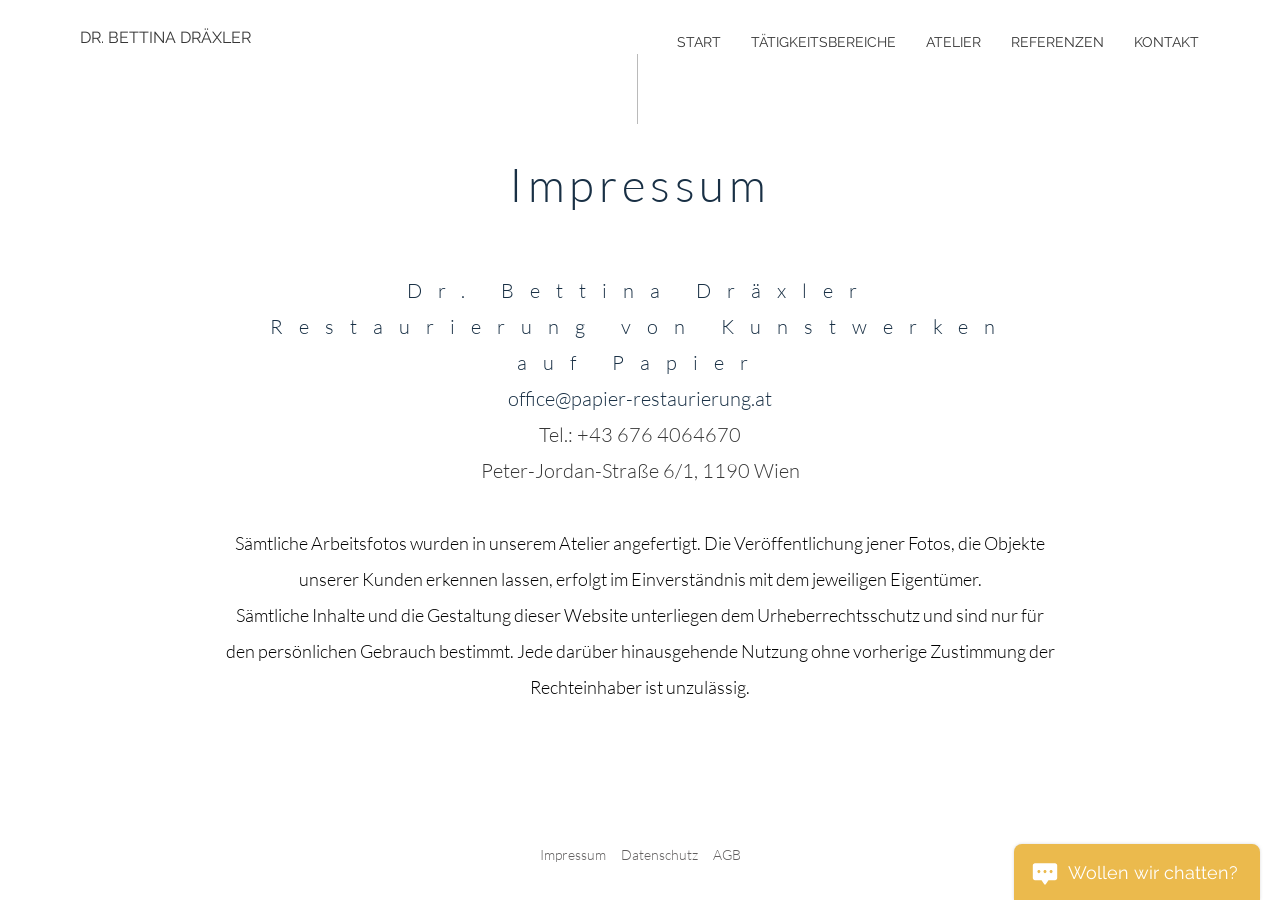
<file: docs/impressum.html>
<!DOCTYPE html>

<html data-page="impressum" data-variant="desktop" lang="de" style=""><head><script>(function(){var ua=navigator.userAgent,v=/iPhone|iPod|Android.+Mobile|Windows Phone|IEMobile|BlackBerry|BB10|Opera Mini|Mobi/i.test(ua)?'m/':/iPad|Android|Tablet|Silk|Kindle|PlayBook/i.test(ua)?'t/':'',
cur='',page='impressum';if(v!==cur){location.replace(''+v+(page==='index'?'':page)+location.search+location.hash)}})();</script>
<meta charset="utf-8"/>
<meta content="width=device-width, initial-scale=1" id="wixDesktopViewport" name="viewport"/>
<meta content="IE=edge" http-equiv="X-UA-Compatible"/>
<meta content="Wix.com Website Builder" name="generator"/>
<link href="assets/cef62548a7775152.png" rel="icon" sizes="192x192" type="image/png"/>
<link href="assets/e2f0b16a96f64a9a.png" rel="shortcut icon" type="image/png"/>
<link href="assets/b2729b1b011678e8.png" rel="apple-touch-icon" type="image/png"/>























<style>@keyframes slide-horizontal-new{0%{transform:translate(100%)}}@keyframes slide-horizontal-old{80%{opacity:1}to{opacity:0;transform:translate(-100%)}}@keyframes slide-vertical-new{0%{transform:translateY(-100%)}}@keyframes slide-vertical-old{80%{opacity:1}to{opacity:0;transform:translateY(100%)}}@keyframes out-in-new{0%{opacity:0}}@keyframes out-in-old{to{opacity:0}}:root:active-view-transition{view-transition-name:none}:root:active-view-transition::view-transition-group(*){animation:none}:root:active-view-transition::view-transition-old(*){animation:none}:root:active-view-transition::view-transition-new(*){animation:none}:root::view-transition{pointer-events:none}:root:active-view-transition #SITE_HEADER{view-transition-name:header-group}:root:active-view-transition #WIX_ADS{view-transition-name:wix-ads-group}:root:active-view-transition #SITE_FOOTER{view-transition-name:footer-group}:root:active-view-transition #BACKGROUND_GROUP_TRANSITION_GROUP>div{view-transition-name:background-group}:root:active-view-transition::view-transition-old(*.login-social-bar){display:none}:root:active-view-transition::view-transition-group(page-group){pointer-events:all;cursor:wait;animation:revert;animation-duration:.6s}:root:active-view-transition::view-transition-old(page-group){pointer-events:all;cursor:wait;animation:revert;animation-duration:.6s}:root:active-view-transition::view-transition-new(page-group){pointer-events:all;cursor:wait;animation:revert;animation-duration:.6s}:root:active-view-transition-type(SlideHorizontal)::view-transition-old(page-group){mix-blend-mode:normal;animation:.6s cubic-bezier(.83,0,.17,1) forwards slide-horizontal-old}:root:active-view-transition-type(SlideHorizontal)::view-transition-new(page-group){mix-blend-mode:normal;animation:.6s cubic-bezier(.83,0,.17,1) backwards slide-horizontal-new}:root:active-view-transition-type(SlideVertical)::view-transition-old(page-group){mix-blend-mode:normal;animation:.6s cubic-bezier(.83,0,.17,1) forwards slide-vertical-old}:root:active-view-transition-type(SlideVertical)::view-transition-new(page-group){mix-blend-mode:normal;animation:.6s cubic-bezier(.83,0,.17,1) backwards slide-vertical-new}:root:active-view-transition-type(OutIn)::view-transition-old(page-group){animation:.35s cubic-bezier(.22,1,.36,1) forwards out-in-old}:root:active-view-transition-type(OutIn)::view-transition-new(page-group){animation:.35s cubic-bezier(.64,0,.78,0) .35s backwards out-in-new}@media (prefers-reduced-motion:reduce){::view-transition-group(*){animation:none!important}::view-transition-old(*){animation:none!important}::view-transition-new(*){animation:none!important}}html,body{vertical-align:baseline;background:0 0;border:0;outline:0;margin:0;padding:0}body{--scrollbar-width:0px;-webkit-text-size-adjust:100%;-moz-text-size-adjust:100%;-ms-text-size-adjust:100%;text-size-adjust:100%;font-family:Arial,Helvetica,sans-serif;font-size:10px}html,body{height:100%}body{overflow-x:auto;overflow-y:scroll}body:not(.responsive) #site-root{width:100%;min-width:var(--site-width)}body:not([data-js-loaded]) [data-hide-prejs]{visibility:hidden}interact-element{display:contents}#SITE_CONTAINER{position:relative}:root{--one-unit:1vw;--section-max-width:9999px;--spx-stopper-max:9999px;--spx-stopper-min:0px;--browser-zoom:1}@supports ((-webkit-appearance:none)) and (stroke-color:transparent){:root{--safari-sticky-fix:opacity;--experimental-safari-sticky-fix:translateZ(0)}}@supports (container-type:inline-size){:root{--one-unit:1cqw}}[id^=oldHoverBox-]{mix-blend-mode:plus-lighter;transition:opacity .5s,visibility .5s}[data-mesh-id$=inlineContent-gridContainer]:has(>[id^=oldHoverBox-]){isolation:isolate}
</style>
<style>div,span,applet,object,iframe,h1,h2,h3,h4,h5,h6,p,blockquote,pre,a,abbr,acronym,address,big,cite,code,del,dfn,em,font,img,ins,kbd,q,s,samp,small,strike,strong,sub,sup,tt,var,b,u,i,center,dl,dt,dd,ol,ul,li,fieldset,form,label,legend,table,caption,tbody,tfoot,thead,tr,th,td,nav,button,section,header,footer,title{vertical-align:baseline;background:0 0;border:0;outline:0;margin:0;padding:0}textarea,input,select{box-sizing:border-box;font-family:Helvetica,Arial,sans-serif}ol,ul{list-style:none}blockquote,q{quotes:none}ins{text-decoration:none}del{text-decoration:line-through}table{border-collapse:collapse;border-spacing:0}a{cursor:pointer;text-decoration:none}.testStyles{overflow-y:hidden}.reset-button{color:inherit;font:inherit;-webkit-appearance:none;-webkit-user-select:none;-moz-user-select:none;-ms-user-select:none;background:0 0;border:0;outline:0;padding:0;line-height:normal;overflow:visible}:focus{outline:none}body.device-mobile-optimized:not(.disable-site-overflow){overflow-x:hidden;overflow-y:scroll}body.device-mobile-optimized:not(.responsive) #SITE_CONTAINER{width:320px;margin-left:auto;margin-right:auto;position:relative;overflow-x:visible}body.device-mobile-optimized:not(.responsive):not(.blockSiteScrolling) #SITE_CONTAINER{margin-top:0}body.device-mobile-optimized>*{max-width:100%!important}body.device-mobile-optimized #site-root{overflow:hidden}@supports (overflow:clip){body.device-mobile-optimized #site-root{overflow:clip}}body.device-mobile-non-optimized #SITE_CONTAINER #site-root{overflow:clip}body.device-mobile-non-optimized.fullScreenMode{background-color:#5f6360}body.device-mobile-non-optimized.fullScreenMode #site-root,body.device-mobile-non-optimized.fullScreenMode #SITE_BACKGROUND,body.device-mobile-non-optimized.fullScreenMode #MOBILE_ACTIONS_MENU,body.fullScreenMode #WIX_ADS{visibility:hidden}body.fullScreenMode{overflow:hidden!important}body.fullScreenMode.device-mobile-optimized #TINY_MENU{opacity:0;pointer-events:none}body.fullScreenMode-scrollable.device-mobile-optimized{overflow-x:hidden!important;overflow-y:auto!important}body.fullScreenMode-scrollable.device-mobile-optimized #site-root,body.fullScreenMode-scrollable.device-mobile-optimized #masterPage{overflow:hidden!important}body.fullScreenMode-scrollable.device-mobile-optimized #masterPage,body.fullScreenMode-scrollable.device-mobile-optimized #SITE_BACKGROUND{height:auto!important}body.fullScreenMode-scrollable.device-mobile-optimized #masterPage.mesh-layout{height:0!important}body.blockSiteScrolling,body.siteScrollingBlocked{width:100%;position:fixed}body.siteScrollingBlockedIOSFix{overflow:hidden!important}body.blockSiteScrolling #SITE_CONTAINER{margin-top:calc(var(--blocked-site-scroll-margin-top)*-1)}#site-root{top:var(--wix-ads-height);min-height:100%;margin:0 auto;position:relative}#site-root img:not([src]){visibility:hidden}#site-root svg img:not([src]){visibility:visible}.auto-generated-link{color:inherit}#SCROLL_TO_TOP,#SCROLL_TO_BOTTOM{height:0}.has-click-trigger{cursor:pointer}.fullScreenOverlay{z-index:1005;justify-content:center;display:flex;position:fixed;top:-60px;bottom:0;left:0;right:0;overflow-y:hidden}.fullScreenOverlay>.fullScreenOverlayContent{margin:0 auto;position:absolute;top:60px;bottom:0;left:0;right:0;overflow:hidden;transform:translateZ(0)}[data-mesh-id$=inlineContent],[data-mesh-id$=centeredContent],[data-mesh-id$=form]{pointer-events:none;position:relative}[data-mesh-id$=-gridWrapper],[data-mesh-id$=-rotated-wrapper]{pointer-events:none}[data-mesh-id$=-gridContainer]>*,[data-mesh-id$=-rotated-wrapper]>*,[data-mesh-id$=inlineContent]>:not([data-mesh-id$=-gridContainer]){pointer-events:auto}.device-mobile-optimized #masterPage.mesh-layout #SOSP_CONTAINER_CUSTOM_ID{-ms-grid-row:2;grid-area:2/1/3/2;position:relative}#masterPage.mesh-layout{display:-ms-grid;-ms-grid-rows:max-content max-content min-content max-content;-ms-grid-columns:100%;grid-template-rows:max-content max-content min-content max-content;grid-template-columns:100%;justify-content:stretch;align-items:start;display:grid}#masterPage.mesh-layout #SITE_HEADER_WRAPPER,#masterPage.mesh-layout #SITE_HEADER-placeholder,#masterPage.mesh-layout #SOSP_CONTAINER_CUSTOM_ID[data-state~=mobileView],#masterPage.mesh-layout #PAGES_CONTAINER,#masterPage.mesh-layout #soapBeforePagesContainer,#masterPage.mesh-layout #soapAfterPagesContainer,#masterPage.mesh-layout #SITE_FOOTER_WRAPPER,#masterPage.mesh-layout #SITE_FOOTER-placeholder{-ms-grid-column:1;-ms-grid-row-align:start;-ms-grid-column-align:start}#masterPage.mesh-layout #SITE_HEADER_WRAPPER,#masterPage.mesh-layout #SITE_HEADER-placeholder{-ms-grid-row:1;grid-area:1/1/2/2}#masterPage.mesh-layout #PAGES_CONTAINER,#masterPage.mesh-layout #soapBeforePagesContainer,#masterPage.mesh-layout #soapAfterPagesContainer{-ms-grid-row:3;grid-area:3/1/4/2}#masterPage.mesh-layout #soapBeforePagesContainer,#masterPage.mesh-layout #soapAfterPagesContainer{width:100%}#masterPage.mesh-layout #PAGES_CONTAINER{align-self:stretch}#masterPage.mesh-layout main#PAGES_CONTAINER{display:block}#masterPage.mesh-layout #SITE_FOOTER_WRAPPER,#masterPage.mesh-layout #SITE_FOOTER-placeholder{-ms-grid-row:4;grid-area:4/1/5/2}#masterPage.mesh-layout [data-mesh-id=PAGES_CONTAINERcenteredContent],#masterPage.mesh-layout [data-mesh-id=PAGES_CONTAINERinlineContent],#masterPage.mesh-layout #SITE_PAGES{height:100%}#masterPage.mesh-layout.desktop>*{width:100%}#masterPage.mesh-layout #SITE_PAGES,#masterPage.mesh-layout #SITE_HEADER_WRAPPER,#masterPage.mesh-layout #SITE_FOOTER_WRAPPER,#masterPage.mesh-layout #PAGES_CONTAINER,#masterPage.mesh-layout #masterPageinlineContent,#masterPage.mesh-layout #SITE_FOOTER,#masterPage.mesh-layout #SITE_HEADER{position:relative}#masterPage.mesh-layout #SITE_HEADER{grid-area:1/1/2/2}#masterPage.mesh-layout #SITE_FOOTER{grid-area:4/1/5/2}#masterPage.mesh-layout.overflow-x-clip #SITE_HEADER,#masterPage.mesh-layout.overflow-x-clip #SITE_FOOTER{overflow-x:clip}[data-z-counter]{z-index:0}[data-z-counter="0"]{z-index:auto}.wixSiteProperties{-webkit-font-smoothing:antialiased;-moz-osx-font-smoothing:grayscale}:root{--wst-button-color-fill-primary:rgb(var(--color_48));--wst-button-color-border-primary:rgb(var(--color_49));--wst-button-color-text-primary:rgb(var(--color_50));--wst-button-color-fill-primary-hover:rgb(var(--color_51));--wst-button-color-border-primary-hover:rgb(var(--color_52));--wst-button-color-text-primary-hover:rgb(var(--color_53));--wst-button-color-fill-primary-disabled:rgb(var(--color_54));--wst-button-color-border-primary-disabled:rgb(var(--color_55));--wst-button-color-text-primary-disabled:rgb(var(--color_56));--wst-button-color-fill-secondary:rgb(var(--color_57));--wst-button-color-border-secondary:rgb(var(--color_58));--wst-button-color-text-secondary:rgb(var(--color_59));--wst-button-color-fill-secondary-hover:rgb(var(--color_60));--wst-button-color-border-secondary-hover:rgb(var(--color_61));--wst-button-color-text-secondary-hover:rgb(var(--color_62));--wst-button-color-fill-secondary-disabled:rgb(var(--color_63));--wst-button-color-border-secondary-disabled:rgb(var(--color_64));--wst-button-color-text-secondary-disabled:rgb(var(--color_65));--wst-color-fill-base-1:rgb(var(--color_36));--wst-color-fill-base-2:rgb(var(--color_37));--wst-color-fill-base-shade-1:rgb(var(--color_38));--wst-color-fill-base-shade-2:rgb(var(--color_39));--wst-color-fill-base-shade-3:rgb(var(--color_40));--wst-color-fill-accent-1:rgb(var(--color_41));--wst-color-fill-accent-2:rgb(var(--color_42));--wst-color-fill-accent-3:rgb(var(--color_43));--wst-color-fill-accent-4:rgb(var(--color_44));--wst-color-fill-background-primary:rgb(var(--color_11));--wst-color-fill-background-secondary:rgb(var(--color_12));--wst-color-text-primary:rgb(var(--color_15));--wst-color-text-secondary:rgb(var(--color_14));--wst-color-action:rgb(var(--color_18));--wst-color-disabled:rgb(var(--color_39));--wst-color-title:rgb(var(--color_45));--wst-color-subtitle:rgb(var(--color_46));--wst-color-line:rgb(var(--color_47));--wst-font-style-h2:var(--font_2);--wst-font-style-h3:var(--font_3);--wst-font-style-h4:var(--font_4);--wst-font-style-h5:var(--font_5);--wst-font-style-h6:var(--font_6);--wst-font-style-body-large:var(--font_7);--wst-font-style-body-medium:var(--font_8);--wst-font-style-body-small:var(--font_9);--wst-font-style-body-x-small:var(--font_10);--wst-color-custom-1:rgb(var(--color_13));--wst-color-custom-2:rgb(var(--color_16));--wst-color-custom-3:rgb(var(--color_17));--wst-color-custom-4:rgb(var(--color_19));--wst-color-custom-5:rgb(var(--color_20));--wst-color-custom-6:rgb(var(--color_21));--wst-color-custom-7:rgb(var(--color_22));--wst-color-custom-8:rgb(var(--color_23));--wst-color-custom-9:rgb(var(--color_24));--wst-color-custom-10:rgb(var(--color_25));--wst-color-custom-11:rgb(var(--color_26));--wst-color-custom-12:rgb(var(--color_27));--wst-color-custom-13:rgb(var(--color_28));--wst-color-custom-14:rgb(var(--color_29));--wst-color-custom-15:rgb(var(--color_30));--wst-color-custom-16:rgb(var(--color_31));--wst-color-custom-17:rgb(var(--color_32));--wst-color-custom-18:rgb(var(--color_33));--wst-color-custom-19:rgb(var(--color_34));--wst-color-custom-20:rgb(var(--color_35))}.wix-presets-wrapper{display:contents}.builder-root{box-sizing:border-box}
</style>
<style id="display-var-no-inherit">
    @property --display { syntax: "*"; inherits: false; }
  </style>
<meta content="telephone=no" name="format-detection"/>
<meta content="skype_toolbar_parser_compatible" name="skype_toolbar"/>






<style id="a11y-contrast">
    @media (forced-colors: active) {
      #SITE_CONTAINER.focus-ring-active
        :not(.has-custom-focus):not(.ignore-focus):not([tabindex='-1']):focus,
      #SITE_CONTAINER.focus-ring-active
        :not(.has-custom-focus):not(.ignore-focus):not([tabindex='-1']):focus
        ~ .wixSdkShowFocusOnSibling {
        outline: 2px solid CanvasText;
        outline-offset: 2px;
      }
    }
  </style>






<style>.EtmdIW{cursor:pointer}.XWeqiF{opacity:0}.bWoigz{opacity:1;transition:opacity var(--transition-duration) cubic-bezier(.37, 0, .63, 1)}.HTrn1j{opacity:1}.sAGPNe{opacity:0;transition:opacity var(--transition-duration) cubic-bezier(.37, 0, .63, 1)}.cCFKrw{opacity:0}.yifJnQ{opacity:1;transition:opacity var(--transition-duration) cubic-bezier(.64, 0, .78, 0)}._mj5qU{opacity:1}.gG6uhp{opacity:0;transition:opacity var(--transition-duration) cubic-bezier(.22, 1, .36, 1)}.k0CnHT{transform:translate(100%)}.URQNsX{transition:transform var(--transition-duration) cubic-bezier(.87, 0, .13, 1);transform:translate(0)}.CCwVTE{transform:translate(0)}.TX_1qK{transition:transform var(--transition-duration) cubic-bezier(.87, 0, .13, 1);transform:translate(-100%)}.JMRv7x{transform:translate(-100%)}.AOzCGi{transition:transform var(--transition-duration) cubic-bezier(.87, 0, .13, 1);transform:translate(0)}.WzSMGx{transform:translate(0)}.I76Pz6{transition:transform var(--transition-duration) cubic-bezier(.87, 0, .13, 1);transform:translate(100%)}.bX95uQ{transform:translateY(100%)}.Ogwj62{transition:transform var(--transition-duration) cubic-bezier(.87, 0, .13, 1);transform:translateY(0)}.GdyWfW{transform:translateY(0)}.YxqFze{transition:transform var(--transition-duration) cubic-bezier(.87, 0, .13, 1);transform:translateY(-100%)}.NrDww4{transform:translateY(-100%)}.ciVV17{transition:transform var(--transition-duration) cubic-bezier(.87, 0, .13, 1);transform:translateY(0)}.BMKrqh{transform:translateY(0)}.jNxMkI{transition:transform var(--transition-duration) cubic-bezier(.87, 0, .13, 1);transform:translateY(100%)}body:not(.responsive) .Y3K28_{overflow-x:clip}:root:active-view-transition .Y3K28_{view-transition-name:page-group}.uvik8H{grid-template-rows:1fr;grid-template-columns:1fr;height:100%;display:grid}.uvik8H>div{grid-area:1/1/2/2;place-self:stretch stretch!important}.StylableButton2545352419__root{-archetype:box;cursor:pointer;box-sizing:border-box;touch-action:manipulation;border:0;width:100%;min-width:10px;height:100%;min-height:10px;padding:0;display:block}.StylableButton2545352419__root[disabled]{pointer-events:none}.StylableButton2545352419__root:not(:hover):not([disabled]).StylableButton2545352419--hasBackgroundColor{background-color:var(--corvid-background-color)!important}.StylableButton2545352419__root:hover:not([disabled]).StylableButton2545352419--hasHoverBackgroundColor{background-color:var(--corvid-hover-background-color)!important}.StylableButton2545352419__root:not(:hover)[disabled].StylableButton2545352419--hasDisabledBackgroundColor{background-color:var(--corvid-disabled-background-color)!important}.StylableButton2545352419__root:not(:hover):not([disabled]).StylableButton2545352419--hasBorderColor{border-color:var(--corvid-border-color)!important}.StylableButton2545352419__root:hover:not([disabled]).StylableButton2545352419--hasHoverBorderColor{border-color:var(--corvid-hover-border-color)!important}.StylableButton2545352419__root:not(:hover)[disabled].StylableButton2545352419--hasDisabledBorderColor{border-color:var(--corvid-disabled-border-color)!important}.StylableButton2545352419__root.StylableButton2545352419--hasBorderRadius{border-radius:var(--corvid-border-radius)!important}.StylableButton2545352419__root.StylableButton2545352419--hasBorderWidth{border-width:var(--corvid-border-width)!important}.StylableButton2545352419__root:not(:hover):not([disabled]).StylableButton2545352419--hasColor,.StylableButton2545352419__root:not(:hover):not([disabled]).StylableButton2545352419--hasColor .StylableButton2545352419__label{color:var(--corvid-color)!important}.StylableButton2545352419__root:hover:not([disabled]).StylableButton2545352419--hasHoverColor,.StylableButton2545352419__root:hover:not([disabled]).StylableButton2545352419--hasHoverColor .StylableButton2545352419__label{color:var(--corvid-hover-color)!important}.StylableButton2545352419__root:not(:hover)[disabled].StylableButton2545352419--hasDisabledColor,.StylableButton2545352419__root:not(:hover)[disabled].StylableButton2545352419--hasDisabledColor .StylableButton2545352419__label{color:var(--corvid-disabled-color)!important}.StylableButton2545352419__link{-archetype:box;box-sizing:border-box;color:#000;text-decoration:none}.StylableButton2545352419__container{flex-direction:row;flex-grow:1;flex-basis:auto;justify-content:center;align-items:center;width:100%;height:100%;transition:all .2s,visibility;display:flex;overflow:hidden}.StylableButton2545352419__label{-archetype:text;-controller-part-type:LayoutChildDisplayDropdown, LayoutFlexChildSpacing(first);text-overflow:ellipsis;text-align:center;white-space:nowrap;min-width:1.8em;max-width:100%;transition:inherit;overflow:hidden}.StylableButton2545352419__root.StylableButton2545352419--isMaxContent .StylableButton2545352419__label{text-overflow:unset}.StylableButton2545352419__root.StylableButton2545352419--isWrapText .StylableButton2545352419__label{overflow-wrap:break-word;white-space:break-spaces;word-break:break-word;min-width:10px}.StylableButton2545352419__icon{-archetype:icon;-controller-part-type:LayoutChildDisplayDropdown, LayoutFlexChildSpacing(last);flex-shrink:0;min-width:1px;height:50px;transition:inherit}.StylableButton2545352419__icon.StylableButton2545352419--override{display:block!important}.StylableButton2545352419__icon>span,.StylableButton2545352419__icon svg{width:inherit;height:inherit;display:flex}.StylableButton2545352419__root:not(:hover):not([disalbed]).StylableButton2545352419--hasIconColor .StylableButton2545352419__icon svg{fill:var(--corvid-icon-color)!important;stroke:var(--corvid-icon-color)!important}.StylableButton2545352419__root:hover:not([disabled]).StylableButton2545352419--hasHoverIconColor .StylableButton2545352419__icon svg{fill:var(--corvid-hover-icon-color)!important;stroke:var(--corvid-hover-icon-color)!important}.StylableButton2545352419__root:not(:hover)[disabled].StylableButton2545352419--hasDisabledIconColor .StylableButton2545352419__icon svg{fill:var(--corvid-disabled-icon-color)!important;stroke:var(--corvid-disabled-icon-color)!important}@media (forced-colors:active){.StylableButton2545352419__root.StylableButton2545352419__forcedColorsBackground{color:buttontext!important;background:buttonface!important}.StylableButton2545352419__root.StylableButton2545352419__forcedColorsBackground[disabled]{color:graytext!important}.StylableButton2545352419__root.StylableButton2545352419__forcedColorsBackground .StylableButton2545352419__label{color:inherit!important}.StylableButton2545352419__root:not([disabled]){outline-offset:0px;outline:2px solid buttontext}.StylableButton2545352419__root:hover:not([disabled]),.StylableButton2545352419__root[aria-pressed=true],.StylableButton2545352419__root[aria-selected=true],.StylableButton2545352419__root[data-preview=selected]{outline-offset:1px;outline:3px solid highlight}.StylableButton2545352419__root:focus,.StylableButton2545352419__root:focus-visible{outline-offset:1px;outline:3px solid highlight!important}.StylableButton2545352419__icon,.StylableButton2545352419__icon svg:not([data-type=ugc]):not([data-type=color]),.StylableButton2545352419__icon svg:not([data-type=ugc]):not([data-type=color]) *{fill:currentColor!important;stroke:currentColor!important}}.IT88M3{position:absolute;inset:0}.LXgYyC{cursor:pointer}.iL7Pq5{-webkit-tap-highlight-color:#0000;opacity:var(--opacity);fill:var(--corvid-fill-color,var(--fill));fill-opacity:var(--fill-opacity);stroke:var(--corvid-stroke-color,var(--stroke));stroke-opacity:var(--stroke-opacity);stroke-width:var(--stroke-width);transform:var(--flip);filter:var(--drop-shadow,none);position:absolute;inset:0}.iL7Pq5 svg{width:var(--svg-calculated-width,100%);height:var(--svg-calculated-height,100%);padding:var(--svg-calculated-padding,0);margin:auto;position:absolute;inset:0}.iL7Pq5 svg:not([data-type=ugc]){overflow:visible}@media (forced-colors:active){.iL7Pq5 svg:not([data-type=ugc]):not([data-type=color]){fill:currentColor}}.gx51wo *{vector-effect:non-scaling-stroke}ul.font_100,ol.font_100{color:#080808;font-variant:normal;letter-spacing:normal;margin:0;font-family:"Arial, Helvetica, sans-serif",serif;font-size:10px;font-style:normal;font-weight:400;line-height:normal;text-decoration:none}ul.font_100 li,ol.font_100 li{margin-bottom:12px}ul.wix-list-text-align,ol.wix-list-text-align{list-style-position:inside}ul.wix-list-text-align p,ul.wix-list-text-align h1,ul.wix-list-text-align h2,ul.wix-list-text-align h3,ul.wix-list-text-align h4,ul.wix-list-text-align h5,ul.wix-list-text-align h6,ol.wix-list-text-align p,ol.wix-list-text-align h1,ol.wix-list-text-align h2,ol.wix-list-text-align h3,ol.wix-list-text-align h4,ol.wix-list-text-align h5,ol.wix-list-text-align h6{display:inline}.E28gHm{cursor:pointer}.V9ooqn{clip:rect(0 0 0 0);border:0;width:1px;height:1px;margin:-1px;padding:0;position:absolute;overflow:hidden}@supports ((-webkit-appearance:none)) and (stroke-color:transparent){._v6ohL>*>:first-child{vertical-align:top}}@supports (-webkit-touch-callout:none){._v6ohL>*>:first-child{vertical-align:top}}._v6ohL [data-attr-richtext-marker=true]{display:block}._v6ohL [data-attr-richtext-marker=true] table{border-collapse:collapse;width:100%;margin:15px 0}._v6ohL [data-attr-richtext-marker=true] table td{padding:12px;position:relative}._v6ohL [data-attr-richtext-marker=true] table td:after{content:"";opacity:.2;border-bottom:1px solid;border-left:1px solid;position:absolute;inset:0}._v6ohL [data-attr-richtext-marker=true] table tr td:last-child:after{border-right:1px solid}._v6ohL [data-attr-richtext-marker=true] table tr:first-child td:after{border-top:1px solid}.N5mCVp :is(p,h1,h2,h3,h4,h5,h6,ul,ol,span[data-attr-richtext-marker],blockquote,div) [class$=rich-text__text],.N5mCVp :is(p,h1,h2,h3,h4,h5,h6,ul,ol,span[data-attr-richtext-marker],blockquote,div)[class$=rich-text__text]{color:var(--corvid-color,currentColor)}.N5mCVp :is(p,h1,h2,h3,h4,h5,h6,ul,ol,span[data-attr-richtext-marker],blockquote,div) span[style*=color]{color:var(--corvid-color,currentColor)!important}.V3wkP4{min-height:var(--min-height);min-width:var(--min-width);direction:var(--text-direction)}.V3wkP4 .nzCBBu{word-wrap:break-word;overflow-wrap:break-word;width:100%;height:100%;position:relative}.V3wkP4 .nzCBBu ul{list-style:inside}.V3wkP4 .nzCBBu li{margin-bottom:12px}.UwkEpO p,.UwkEpO h1,.UwkEpO h2,.UwkEpO h3,.UwkEpO h4,.UwkEpO h5,.UwkEpO h6,.UwkEpO blockquote,.UwkEpO div{letter-spacing:normal;line-height:normal}.JykKzs{min-height:var(--min-height);min-width:var(--min-width)}.JykKzs .nzCBBu{word-wrap:break-word;overflow-wrap:break-word;width:100%;height:100%;position:relative}.JykKzs .nzCBBu ol,.JykKzs .nzCBBu ul{letter-spacing:normal;margin-inline-start:.5em;padding-inline-start:1.3em;line-height:normal}.JykKzs .nzCBBu ul{list-style-type:disc}.JykKzs .nzCBBu ol{list-style-type:decimal}.JykKzs .nzCBBu ul ul,.JykKzs .nzCBBu ol ul{line-height:normal;list-style-type:circle}.JykKzs .nzCBBu ol ol ul,.JykKzs .nzCBBu ol ul ul,.JykKzs .nzCBBu ul ol ul,.JykKzs .nzCBBu ul ul ul{line-height:normal;list-style-type:square}.JykKzs .nzCBBu li{font-style:inherit;font-weight:inherit;line-height:inherit;letter-spacing:normal}.JykKzs .nzCBBu p,.JykKzs .nzCBBu h1,.JykKzs .nzCBBu h2,.JykKzs .nzCBBu h3,.JykKzs .nzCBBu h4,.JykKzs .nzCBBu h5,.JykKzs .nzCBBu h6{margin-block:0;letter-spacing:normal;margin:0;line-height:normal}.JykKzs .nzCBBu a{color:inherit}.N8MGzv,.UwkEpO{word-wrap:break-word;overflow-wrap:break-word;text-align:start;pointer-events:none;min-height:var(--min-height);min-width:var(--min-width);direction:var(--text-direction);mix-blend-mode:var(--blendMode,normal);text-transform:var(--textTransform,"none");text-shadow:var(--textOutline,0px 0px transparent),var(--textShadow,0px 0px transparent)}.N8MGzv>*,.UwkEpO>*{pointer-events:auto}.N8MGzv li,.UwkEpO li{font-style:inherit;font-weight:inherit;line-height:inherit;letter-spacing:normal}.N8MGzv ol,.UwkEpO ol,.N8MGzv ul,.UwkEpO ul{letter-spacing:normal;margin-inline:.5em 0;line-height:normal}.N8MGzv:not(.PO9MfV) ol,.UwkEpO:not(.PO9MfV) ol,.N8MGzv:not(.PO9MfV) ul,.UwkEpO:not(.PO9MfV) ul{padding-inline:1.3em 0}.N8MGzv ul,.UwkEpO ul{list-style-type:disc}.N8MGzv ol,.UwkEpO ol{list-style-type:decimal}.N8MGzv ul ul,.UwkEpO ul ul,.N8MGzv ol ul,.UwkEpO ol ul{list-style-type:circle}.N8MGzv ul ul ul,.UwkEpO ul ul ul,.N8MGzv ol ul ul,.UwkEpO ol ul ul,.N8MGzv ul ol ul,.UwkEpO ul ol ul,.N8MGzv ol ol ul,.UwkEpO ol ol ul{list-style-type:square}.N8MGzv p,.UwkEpO p,.N8MGzv h1,.UwkEpO h1,.N8MGzv h2,.UwkEpO h2,.N8MGzv h3,.UwkEpO h3,.N8MGzv h4,.UwkEpO h4,.N8MGzv h5,.UwkEpO h5,.N8MGzv h6,.UwkEpO h6,.N8MGzv blockquote,.UwkEpO blockquote,.N8MGzv div,.UwkEpO div{margin-block:0;margin:0}.N8MGzv a,.UwkEpO a{color:inherit}.PO9MfV li{margin-inline:1.3em 0}@media (forced-colors:active){.AWXfZq.V3wkP4 a:focus,.AWXfZq.V3wkP4 a:focus-visible,.AWXfZq.UwkEpO a:focus,.AWXfZq.UwkEpO a:focus-visible,.AWXfZq.JykKzs a:focus,.AWXfZq.JykKzs a:focus-visible,.AWXfZq.N8MGzv a:focus,.AWXfZq.N8MGzv a:focus-visible{box-shadow:none;outline-offset:1px!important;outline:3px solid highlight!important}}.qe3oTb{pointer-events:none;white-space:nowrap;padding:0;overflow:hidden}.TvbeET{display:none}.CNHfeA{width:100%;position:absolute;inset:0}.ZfNvr6{transition:all .2s ease-in;transform:translateY(-100%)}.ICcIQy{transition:all .2s}.xL7MJu{opacity:0;transition:all .2s ease-in}.xL7MJu.Dbjboh{pointer-events:none}.xg8z1A{opacity:1;transition:all .2s}.G6vvJF{width:100%;height:auto;position:relative}.ZgDNL8{width:100%;position:relative}body:not(.device-mobile-optimized) ._c_gnD,:host(:not(.device-mobile-optimized)) ._c_gnD{margin-left:calc((100% - var(--site-width))/2);width:var(--site-width)}.HQtdHX[data-focuscycled=active]{outline:1px solid #0000}.HQtdHX[data-focuscycled=active]:not(:focus-within){outline:2px solid #0000;transition:outline 10ms}.HQtdHX ._c_gnD{position:absolute;inset:0}.w4DepW{direction:var(--direction)}.w4DepW .tN_ggS .re13Ik{display:var(--item-display);width:var(--item-size);height:var(--item-size);margin-inline:var(--item-margin-inline);margin-block:var(--item-margin-block)}.w4DepW .tN_ggS .re13Ik:last-child{margin-block:0;margin-inline:0}.w4DepW .tN_ggS .re13Ik .twXk19{display:block}.w4DepW .tN_ggS .re13Ik .twXk19 .ZK9snE{width:var(--item-size);height:var(--item-size)}@media (forced-colors:active){.w4DepW .tN_ggS .re13Ik .twXk19{outline-offset:0;outline:2px solid buttontext}.w4DepW .tN_ggS .re13Ik .twXk19:hover{outline-offset:-2px;outline:3px solid highlight}.w4DepW .tN_ggS .re13Ik .twXk19:focus,.w4DepW .tN_ggS .re13Ik .twXk19:focus-visible{outline-offset:1px;outline:3px solid highlight!important}}.w4DepW .tN_ggS{white-space:nowrap;width:100%;height:100%;position:absolute}body.device-mobile-optimized .w4DepW .tN_ggS,:host(.device-mobile-optimized) .w4DepW .tN_ggS{white-space:normal}.Qh0lWW{width:100%;height:100%;display:block}.Qh0lWW img{max-width:var(--wix-img-max-width,100%)}.Qh0lWW[data-animate-blur] img{filter:blur(9px);transition:filter .8s ease-in}.Qh0lWW[data-animate-blur] img[data-load-done]{filter:none}.sFiSiq{width:100%;height:100%;display:block}.QED8q1{width:100%;height:calc(100% - var(--wix-ads-height));margin-top:var(--wix-ads-height);pointer-events:none;z-index:var(--pinned-layer-in-container,var(--above-all-in-container));grid-template-rows:1fr;grid-template-columns:1fr;display:grid;position:fixed;top:0;left:0}.MswS0Y{pointer-events:none;z-index:var(--pinned-layer-in-container,var(--above-all-in-container))}</style>
<style>.BqYkvS{pointer-events:none;z-index:9999;color:#116dff;opacity:0;cursor:pointer;background:#fff;border-radius:24px;width:0;height:0;margin-left:-94px;padding:0 24px;font-family:Helvetica,Arial,メイリオ,meiryo,ヒラギノ角ゴ pro w3,hiragino kaku gothic pro,sans-serif;font-size:14px;position:absolute;top:60px;left:50%}.BqYkvS:focus{opacity:1;pointer-events:auto;border:2px solid;width:auto;height:40px}</style>
<style>.ZhVEJq{touch-action:manipulation}.twJknM{text-align:initial;box-sizing:border-box;align-items:center;justify-content:var(--label-align);width:max-content;min-width:100%;display:flex}@media (forced-colors:active){.twJknM{outline-offset:0px;outline:2px solid buttontext}.twJknM:hover{outline-offset:1px;outline:3px solid highlight}.twJknM:focus,.twJknM:focus-visible{outline-offset:1px;outline:3px solid highlight!important}[aria-disabled=true] .twJknM{outline:none}}.twJknM:before{content:"";max-width:var(--margin-start,0px);flex-grow:1;align-self:stretch}.twJknM:after{content:"";max-width:var(--margin-end,0px);flex-grow:1;align-self:stretch}.mu5PoX{height:100%}.mu5PoX .twJknM{border-radius:var(--corvid-border-radius,var(--rd,0));transition:var(--trans1,border-color .4s ease 0s, background-color .4s ease 0s);box-shadow:var(--shd,0 1px 4px #0009);position:absolute;inset:0}.mu5PoX .twJknM:link,.mu5PoX .twJknM:visited{border-color:#0000}.mu5PoX .OR4Nv8{font:var(--fnt,var(--font_5));transition:var(--trans2,color .4s ease 0s);color:var(--corvid-color,rgb(var(--txt,var(--color_15,color_15))));white-space:nowrap;margin:0;position:relative}.mu5PoX[aria-disabled=false] .twJknM{background-color:var(--corvid-background-color,rgba(var(--bg,var(--color_17,color_17)),var(--alpha-bg,1)));border:solid var(--corvid-border-color,rgba(var(--brd,var(--color_15,color_15)),var(--alpha-brd,1))) var(--corvid-border-width,var(--brw,0));cursor:pointer!important}body.device-mobile-optimized .mu5PoX[aria-disabled=false]:active .twJknM,:host(.device-mobile-optimized) .mu5PoX[aria-disabled=false]:active .twJknM{background-color:var(--corvid-hover-background-color,rgba(var(--bgh,var(--color_18,color_18)),var(--alpha-bgh,1)));border-color:var(--corvid-hover-border-color,rgba(var(--brdh,var(--color_15,color_15)),var(--alpha-brdh,1)))}body.device-mobile-optimized .mu5PoX[aria-disabled=false]:active .OR4Nv8,:host(.device-mobile-optimized) .mu5PoX[aria-disabled=false]:active .OR4Nv8{color:var(--corvid-hover-color,rgb(var(--txth,var(--color_15,color_15))))}body:not(.device-mobile-optimized) .mu5PoX[aria-disabled=false]:hover .twJknM,:host(:not(.device-mobile-optimized)) .mu5PoX[aria-disabled=false]:hover .twJknM{background-color:var(--corvid-hover-background-color,rgba(var(--bgh,var(--color_18,color_18)),var(--alpha-bgh,1)));border-color:var(--corvid-hover-border-color,rgba(var(--brdh,var(--color_15,color_15)),var(--alpha-brdh,1)))}body:not(.device-mobile-optimized) .mu5PoX[aria-disabled=false]:hover .OR4Nv8,:host(:not(.device-mobile-optimized)) .mu5PoX[aria-disabled=false]:hover .OR4Nv8{color:var(--corvid-hover-color,rgb(var(--txth,var(--color_15,color_15))))}.mu5PoX[aria-disabled=true] .twJknM{background-color:var(--corvid-disabled-background-color,rgba(var(--bgd,204,204,204),var(--alpha-bgd,1)));border-color:var(--corvid-disabled-border-color,rgba(var(--brdd,204,204,204),var(--alpha-brdd,1)));border-width:var(--corvid-border-width,var(--brw,0));border-style:solid}.mu5PoX[aria-disabled=true] .OR4Nv8{color:var(--corvid-disabled-color,rgb(var(--txtd,255,255,255)))}.AVxir3{text-align:initial;box-sizing:border-box;align-items:center;justify-content:var(--label-align);width:max-content;min-width:100%;display:flex}@media (forced-colors:active){.AVxir3{outline-offset:0px;outline:2px solid buttontext}.AVxir3:hover{outline-offset:1px;outline:3px solid highlight}.AVxir3:focus,.AVxir3:focus-visible{outline-offset:1px;outline:3px solid highlight!important}[aria-disabled=true] .AVxir3{outline:none}}.AVxir3:before{content:"";max-width:var(--margin-start,0px);flex-grow:1;align-self:stretch}.AVxir3:after{content:"";max-width:var(--margin-end,0px);flex-grow:1;align-self:stretch}.myoKiH[aria-disabled=false] .AVxir3{cursor:pointer}body.device-mobile-optimized .myoKiH[aria-disabled=false]:active .p2iqNU,:host(.device-mobile-optimized) .myoKiH[aria-disabled=false]:active .p2iqNU,body:not(.device-mobile-optimized) .myoKiH[aria-disabled=false]:hover .p2iqNU,:host(:not(.device-mobile-optimized)) .myoKiH[aria-disabled=false]:hover .p2iqNU{color:var(--corvid-hover-color,rgb(var(--txth,var(--color_15,color_15))));transition:var(--trans,color .4s ease 0s)}.myoKiH .AVxir3{position:absolute;inset:0}.myoKiH .p2iqNU{font:var(--fnt,var(--font_5));transition:var(--trans,color .4s ease 0s);color:var(--corvid-color,rgb(var(--txt,var(--color_15,color_15))));white-space:nowrap}.myoKiH[aria-disabled=true] .p2iqNU{color:var(--corvid-disabled-color,rgb(var(--txtd,255,255,255)))}.Qh0lWW{width:100%;height:100%;display:block}.Qh0lWW img{max-width:var(--wix-img-max-width,100%)}.Qh0lWW[data-animate-blur] img{filter:blur(9px);transition:filter .8s ease-in}.Qh0lWW[data-animate-blur] img[data-load-done]{filter:none}.CvsNRY{width:100%;height:100%;display:block}.zE5OV3{clip-path:var(--fill-layer-clip)}.zE5OV3,.gmNqmf{width:100%;height:100%;position:absolute;top:0}.W7Lthg img{width:100%;height:100%}.cDjjNV{opacity:0;position:absolute;top:0}.kHSdIU{width:0;height:0;position:absolute;top:0;left:0;overflow:hidden}.qw7KvJ{position:var(--fill-layer-background-media-position);pointer-events:var(--fill-layer-background-media-pointer-events);width:100%;height:100%;top:0;left:0}.JTHMno,._019NH{width:100%;height:100%;top:0}._019NH{position:absolute}.JTHMno{background-color:var(--fill-layer-background-overlay-color);position:var(--fill-layer-background-overlay-position);opacity:var(--fill-layer-background-overlay-blend-opacity-fallback,1);transform:var(--fill-layer-background-overlay-transform)}@supports (mix-blend-mode:overlay){.JTHMno{mix-blend-mode:var(--fill-layer-background-overlay-blend-mode);opacity:var(--fill-layer-background-overlay-blend-opacity,1)}}.ktMZav{width:100%;height:100%;-webkit-mask-image:var(--mask-image,none);mask-image:var(--mask-image,none);-webkit-mask-position:var(--mask-position,0);mask-position:var(--mask-position,0);-webkit-mask-size:var(--mask-size,100%);mask-size:var(--mask-size,100%);-webkit-mask-repeat:var(--mask-repeat,no-repeat);mask-repeat:var(--mask-repeat,no-repeat);pointer-events:var(--fill-layer-background-media-pointer-events);position:absolute;top:0;left:0;overflow:hidden}.ktMZav.msp0lj{clip:rect(0px, auto, auto, 0px)}.ktMZav .etGVsi{width:100%;height:100%;position:absolute;top:0}.ktMZav .VYAdNl{opacity:var(--fill-layer-image-opacity);height:var(--fill-layer-image-height,100%)}.ktMZav .VYAdNl img{width:100%;height:100%}@supports ((-webkit-hyphens:none)){.ktMZav.msp0lj{clip:auto;-webkit-clip-path:inset(0)}}.etSQ9j{height:100%}.V9k0ll{background-color:var(--bg-overlay-color);background-image:var(--bg-gradient);transition:var(--inherit-transition)}.qdIYms,.PmotZg{opacity:var(--fill-layer-video-opacity)}.uKLH8m{width:100%;height:var(--media-padding-height);top:var(--media-padding-top);bottom:var(--media-padding-bottom);position:absolute}.i5THm9{transform:scale(var(--scale,1));transition:var(--transform-duration,transform 0s)}.PmotZg{width:100%;height:100%;position:relative}.fT5SOY{opacity:var(--fill-layer-video-opacity,var(--fill-layer-image-opacity,1))}.fT5SOY .VYAdNl,.fT5SOY .PmotZg,.fT5SOY .qdIYms{opacity:1}.t7s6hq{--divider-pin-height__:min(1, calc(var(--divider-layers-pin-factor__) + 1));--divider-pin-layer-height__:var(--divider-layers-pin-factor__);--divider-pin-border__:min(1, calc(var(--divider-layers-pin-factor__) / -1 + 1));width:100%;height:calc(var(--divider-height__) + var(--divider-pin-height__)*var(--divider-layers-size__)*var(--divider-layers-y__));position:absolute;left:0}.t7s6hq .uf5cBM{--divider-layer-i__:var(--divider-layer-i,0);width:100%;height:calc(var(--divider-height__) + var(--divider-pin-layer-height__)*var(--divider-layer-i__)*var(--divider-layers-y__));opacity:calc(1 - var(--divider-layer-i__)/(var(--divider-layer-i__) + 1));background-repeat:repeat-x;background-position:left calc(50% + var(--divider-offset-x__) + var(--divider-layers-x__)*var(--divider-layer-i__)) bottom;border-bottom-width:calc(var(--divider-pin-border__)*var(--divider-layer-i__)*var(--divider-layers-y__));border-bottom-style:solid;position:absolute;left:0}.JR3YXh{--divider-height__:var(--divider-top-height,auto);--divider-offset-x__:var(--divider-top-offset-x,0px);--divider-layers-size__:var(--divider-top-layers-size,0);--divider-layers-y__:var(--divider-top-layers-y,0px);--divider-layers-x__:var(--divider-top-layers-x,0px);--divider-layers-pin-factor__:var(--divider-top-layers-pin-factor,0);transform:var(--divider-top-flip,scaleY(-1));opacity:var(--divider-top-opacity,1);border-top:var(--divider-top-padding,0) solid var(--divider-top-color,currentColor);top:0}.JR3YXh .uf5cBM{border-color:var(--divider-top-color,currentColor);background-image:var(--divider-top-image,none);background-size:var(--divider-top-size,contain);filter:var(--divider-top-filter,none);bottom:0}.JR3YXh .uf5cBM[data-divider-layer="1"]{display:var(--divider-top-layer-1-display,block)}.JR3YXh .uf5cBM[data-divider-layer="2"]{display:var(--divider-top-layer-2-display,block)}.JR3YXh .uf5cBM[data-divider-layer="3"]{display:var(--divider-top-layer-3-display,block)}.UfnAzj{--divider-height__:var(--divider-bottom-height,auto);--divider-offset-x__:var(--divider-bottom-offset-x,0px);--divider-layers-size__:var(--divider-bottom-layers-size,0);--divider-layers-y__:var(--divider-bottom-layers-y,0px);--divider-layers-x__:var(--divider-bottom-layers-x,0px);--divider-layers-pin-factor__:var(--divider-bottom-layers-pin-factor,0);transform:var(--divider-bottom-flip,none);opacity:var(--divider-bottom-opacity,1);border-bottom:var(--divider-bottom-padding,0) solid var(--divider-bottom-color,currentColor);bottom:0}.UfnAzj .uf5cBM{border-color:var(--divider-bottom-color,currentColor);background-image:var(--divider-bottom-image,none);background-size:var(--divider-bottom-size,contain);filter:var(--divider-bottom-filter,none);bottom:0}.UfnAzj .uf5cBM[data-divider-layer="1"]{display:var(--divider-bottom-layer-1-display,block)}.UfnAzj .uf5cBM[data-divider-layer="2"]{display:var(--divider-bottom-layer-2-display,block)}.UfnAzj .uf5cBM[data-divider-layer="3"]{display:var(--divider-bottom-layer-3-display,block)}body:not(.device-mobile-optimized) .CeUMmm,:host(:not(.device-mobile-optimized)) .CeUMmm{display:flex}body:not(.device-mobile-optimized) .Ak0vpt,:host(:not(.device-mobile-optimized)) .Ak0vpt{width:calc(100% - var(--padding)*2);direction:var(--direction);column-gap:var(--margin);margin:0 auto;display:flex;position:relative}body:not(.device-mobile-optimized) .Ak0vpt>*,:host(:not(.device-mobile-optimized)) .Ak0vpt>*{flex:var(--column-flex) 1 0%;min-width:0;margin-top:var(--padding);margin-bottom:var(--padding);direction:ltr;position:relative;top:0;left:0}body.device-mobile-optimized .Ak0vpt,:host(.device-mobile-optimized) .Ak0vpt{padding-top:var(--padding-y);padding-bottom:var(--padding-y);padding-left:var(--padding-x,0);padding-right:var(--padding-x,0);display:block;position:relative}body.device-mobile-optimized .Ak0vpt>*,:host(.device-mobile-optimized) .Ak0vpt>*{margin-bottom:var(--margin);position:relative}.D_Vynv{-webkit-backface-visibility:hidden;backface-visibility:hidden}.sFiSiq{width:100%;height:100%;display:block}.aDzdcC{clip-path:var(--fill-layer-clip)}.aDzdcC,.rv3vOe{width:100%;height:100%;position:absolute;top:0}.dnHU4q img{width:100%;height:100%}.X9nqm0{opacity:0;position:absolute;top:0}.ZUV7Qj{width:0;height:0;position:absolute;top:0;left:0;overflow:hidden}.UZsu9f{position:var(--fill-layer-background-media-position);pointer-events:var(--fill-layer-background-media-pointer-events);width:100%;height:100%;top:0;left:0}.WnIl2C,.OAmk_6{width:100%;height:100%;top:0}.OAmk_6{position:absolute}.WnIl2C{background-color:var(--fill-layer-background-overlay-color);position:var(--fill-layer-background-overlay-position);opacity:var(--fill-layer-background-overlay-blend-opacity-fallback,1);transform:var(--fill-layer-background-overlay-transform)}@supports (mix-blend-mode:overlay){.WnIl2C{mix-blend-mode:var(--fill-layer-background-overlay-blend-mode);opacity:var(--fill-layer-background-overlay-blend-opacity,1)}}.QG9w8P{width:100%;height:100%;-webkit-mask-image:var(--mask-image,none);mask-image:var(--mask-image,none);-webkit-mask-position:var(--mask-position,0);mask-position:var(--mask-position,0);-webkit-mask-size:var(--mask-size,100%);mask-size:var(--mask-size,100%);-webkit-mask-repeat:var(--mask-repeat,no-repeat);mask-repeat:var(--mask-repeat,no-repeat);pointer-events:var(--fill-layer-background-media-pointer-events);position:absolute;top:0;left:0;overflow:hidden}.QG9w8P.WIIr02{clip:rect(0px, auto, auto, 0px)}.QG9w8P .ayCf9D{width:100%;height:100%;position:absolute;top:0}.QG9w8P .fO4mKs{opacity:var(--fill-layer-image-opacity);height:var(--fill-layer-image-height,100%)}.QG9w8P .fO4mKs img{width:100%;height:100%}@supports ((-webkit-hyphens:none)){.QG9w8P.WIIr02{clip:auto;-webkit-clip-path:inset(0)}}.ROWgFb{height:100%}.LNYVZi{background-color:var(--bg-overlay-color);background-image:var(--bg-gradient);transition:var(--inherit-transition)}.xSZeaB,.g4gDzl{opacity:var(--fill-layer-video-opacity)}.Ulxuud{width:100%;height:var(--media-padding-height);top:var(--media-padding-top);bottom:var(--media-padding-bottom);position:absolute}.NgeJ4N{transform:scale(var(--scale,1));transition:var(--transform-duration,transform 0s)}.g4gDzl{width:100%;height:100%;position:relative}wix-media-canvas{height:100%;display:block}.bzwgbw{opacity:var(--fill-layer-video-opacity,var(--fill-layer-image-opacity,1))}.bzwgbw .fO4mKs,.bzwgbw .g4gDzl,.bzwgbw .xSZeaB{opacity:1}.FDI5TK{position:relative;overflow:visible}.r6Fuoz{-webkit-backface-visibility:hidden;backface-visibility:hidden}.CztRwT{cursor:pointer}.kBvIHj{width:100%;position:absolute;inset:0}.ptcyHf{transition:all .2s ease-in;transform:translateY(-100%)}.d3PC2t{transition:all .2s}.xoyXk0{opacity:0;transition:all .2s ease-in}.xoyXk0.YFsPrR{pointer-events:none}.NF0B4Q{opacity:1;transition:all .2s}.XgJ1FR{width:100%;height:auto;position:relative}.YmWgf4{width:100%;position:relative}body:not(.device-mobile-optimized) .H2MmBb,:host(:not(.device-mobile-optimized)) .H2MmBb{margin-left:calc((100% - var(--site-width))/2);width:var(--site-width)}.CDNoF4[data-focuscycled=active]{outline:1px solid #0000}.CDNoF4[data-focuscycled=active]:not(:focus-within){outline:2px solid #0000;transition:outline 10ms}.CDNoF4 .EaoiSu{box-shadow:var(--shd,0 0 5px #000000b3);background-color:var(--screenwidth-corvid-background-color,rgba(var(--bg,var(--color_11,color_11)),var(--alpha-bg,1)));border-top:var(--brwt,0) solid var(--screenwidth-corvid-border-color,rgba(var(--brd,var(--color_15,color_15)),var(--alpha-brd,1)));border-bottom:var(--brwb,0) solid var(--screenwidth-corvid-border-color,rgba(var(--brd,var(--color_15,color_15)),var(--alpha-brd,1)));position:absolute;inset:0}.CDNoF4 .CmHRsG{top:var(--brwt,0);right:0;bottom:var(--brwb,0);border-radius:var(--rd,0);background-color:rgba(var(--bgctr,var(--color_11,color_11)),var(--alpha-bgctr,1));position:absolute;left:0}.CDNoF4 .H2MmBb{position:absolute;inset:0}body.device-mobile-optimized .CDNoF4 .H2MmBb,:host(.device-mobile-optimized) .CDNoF4 .H2MmBb{left:10px;right:10px}.wH18kY{pointer-events:none}._7xVID{position:var(--bg-position);top:var(--wix-ads-height);min-height:calc(100vh - var(--wix-ads-height));width:100%;height:100%;min-width:var(--site-width)}.apPOZK{box-sizing:border-box;width:100%;height:100%}.gRkIq0{min-height:var(--image-min-height);min-width:var(--image-min-width)}.gRkIq0 img,img.gRkIq0{object-position:var(--object-position);filter:var(--filter-effect-svg-url);-webkit-mask-image:var(--mask-image,none);mask-image:var(--mask-image,none);-webkit-mask-position:var(--mask-position,0);mask-position:var(--mask-position,0);-webkit-mask-size:var(--mask-size,100% 100%);mask-size:var(--mask-size,100% 100%);-webkit-mask-repeat:var(--mask-repeat,no-repeat);mask-repeat:var(--mask-repeat,no-repeat)}.W4V2qg{position:var(--position-fixed,static);left:var(--left,auto);top:var(--top,auto);z-index:var(--z-index,auto)}.W4V2qg .gRkIq0 img{-webkit-user-select:none;user-select:none;position:static;box-shadow:0 0 #000}.W4V2qg .apPOZK{display:block;overflow:hidden}.W4V2qg .gRkIq0{overflow:hidden}.cs40a3{cursor:pointer}.zfHuGu{width:0;height:0;position:absolute;top:0;left:0;overflow:hidden}.Q2EVO0{width:100%;height:100%;position:relative;overflow:hidden}.Q2EVO0.LVl2Ij:hover{cursor:url([data-uri]),auto}.Q2EVO0.aAFp_N:hover{cursor:url([data-uri]),auto}.BBRA6T{opacity:0;pointer-events:none;background-color:rgb(var(--color_11));border-radius:50%;width:40px;height:40px;position:absolute;bottom:12px;right:12px}.BBRA6T path{fill:rgb(var(--color_15))}.BBRA6T:focus{opacity:1;pointer-events:auto;cursor:auto}.T1Tm87{opacity:0;pointer-events:none;cursor:pointer;background-color:rgb(var(--color_11));border-radius:300px;width:40px;height:40px;margin:16px;position:absolute;bottom:0;right:0}.T1Tm87 path{fill:rgb(var(--color_12))}.T1Tm87:focus{opacity:1;pointer-events:auto;cursor:auto}.Zzikec{position:absolute;inset:0}.CCuraK{width:100%;height:auto;position:relative}body:not(.responsive) .LDh6XF{grid-area:1/1/1/1;place-self:start stretch;height:100%;position:relative;left:0}body:not(.device-mobile-optimized) .Zzikec,:host(:not(.device-mobile-optimized)) .Zzikec{margin-left:calc((100% - var(--site-width))/2);width:var(--site-width)}.DAloby .Zzikec{background-color:rgba(var(--bg,var(--color_11,color_11)),var(--alpha-bg,1));overflow:hidden}body.device-mobile-optimized .Zzikec,:host(.device-mobile-optimized) .Zzikec{left:10px;right:10px}.pTvOx2{position:absolute;inset:0}.JJb9Mt{width:100%;height:auto;position:relative}body:not(.responsive) .i0StQr{grid-area:1/1/1/1;place-self:start stretch;height:100%;position:relative;left:0}body:not(.device-mobile-optimized) .pTvOx2,:host(:not(.device-mobile-optimized)) .pTvOx2{margin-left:calc((100% - var(--site-width))/2);width:var(--site-width)}body.device-mobile-optimized .pTvOx2,:host(.device-mobile-optimized) .pTvOx2{left:10px;right:10px}</style>
<style>.H4AHlN{clip-path:inset(50%);width:24px;height:24px;position:absolute}.H4AHlN:focus,.H4AHlN:active{clip-path:unset;top:50%;right:0;transform:translateY(-50%)}.H4AHlN.Ln3X5V{transform:translateY(-50%)rotate(180deg)}.RHcakQ,.CUYeWp{height:100%;width:initial;box-sizing:border-box;position:relative;overflow:visible}.RHcakQ[data-state~=header] a,[data-state~=header].CUYeWp a,.RHcakQ[data-state~=header] div,[data-state~=header].CUYeWp div{cursor:default!important}.RHcakQ .qMvpu5,.CUYeWp .qMvpu5{width:100%;height:100%;display:inline-block}.CUYeWp{display:var(--display);--display:inline-block;cursor:pointer;font:var(--fnt,var(--font_1))}.CUYeWp .EWeavx{padding:0 var(--pad,5px)}.CUYeWp .wGxoBM{color:rgb(var(--txt,var(--color_15,color_15)));transition:var(--trans,color .4s ease 0s);padding:0 10px;display:inline-block}.CUYeWp[data-state~=drop]{width:100%;display:block}.CUYeWp[data-state~=drop] .wGxoBM{padding:0 .5em}.CUYeWp[data-state~=over] .wGxoBM,.CUYeWp[data-state~=link]:hover .wGxoBM{color:rgb(var(--txth,var(--color_14,color_14)));transition:var(--trans,color .4s ease 0s)}.CUYeWp[data-state~=selected] .wGxoBM{color:rgb(var(--txts,var(--color_14,color_14)));transition:var(--trans,color .4s ease 0s)}.H5oXMS{overflow-x:hidden}.H5oXMS .nzOiVF{flex-direction:column;width:100%;height:100%;display:flex}.H5oXMS .nzOiVF .sPUR9o{flex:1}.H5oXMS .nzOiVF .U7fR3t{width:calc(100% - (var(--menuTotalBordersX,0px)));height:calc(100% - (var(--menuTotalBordersY,0px)));white-space:nowrap;overflow:visible}.H5oXMS .nzOiVF .U7fR3t .CSt_RJ,.H5oXMS .nzOiVF .U7fR3t .NgQZsf{direction:var(--menu-direction);text-align:var(--menu-align,var(--align));display:inline-block}.H5oXMS .nzOiVF .U7fR3t .NV2Ozs{width:100%;display:block}.H5oXMS .dva_z0{z-index:99999;opacity:1;text-align:var(--submenus-align,var(--align));direction:var(--submenus-direction);display:block}.H5oXMS .dva_z0 .fYO6yN{display:inherit;white-space:nowrap;width:auto;visibility:inherit;overflow:visible}.H5oXMS .dva_z0.mmODQd{visibility:visible;transition:visibility 0s .2s}.H5oXMS .dva_z0 .NgQZsf{display:inline-block}.H5oXMS .YStAo7{display:none}.MV6Z4B>nav{position:absolute;inset:0}.MV6Z4B .U7fR3t{position:absolute}.MV6Z4B .dva_z0{visibility:hidden;margin-top:7px;position:absolute}.MV6Z4B .dva_z0[data-dropMode="dropUp"]{margin-top:0;margin-bottom:7px}.MV6Z4B .fYO6yN{background-color:rgba(var(--bgDrop,var(--color_11,color_11)),var(--alpha-bgDrop,1));border-radius:var(--rd,0);box-shadow:var(--shd,0 1px 4px #0009)}.ETqrjz .g0IvTF{background-color:rgba(var(--bg,var(--color_11,color_11)),var(--alpha-bg,1));position:absolute;inset:0;overflow:hidden}.ku1hVK{border-radius:var(--overflow-wrapper-border-radius)}</style>
<style>.Qh0lWW{width:100%;height:100%;display:block}.Qh0lWW img{max-width:var(--wix-img-max-width,100%)}.Qh0lWW[data-animate-blur] img{filter:blur(9px);transition:filter .8s ease-in}.Qh0lWW[data-animate-blur] img[data-load-done]{filter:none}.sFiSiq{width:100%;height:100%;display:block}.aDzdcC{clip-path:var(--fill-layer-clip)}.aDzdcC,.rv3vOe{width:100%;height:100%;position:absolute;top:0}.dnHU4q img{width:100%;height:100%}.X9nqm0{opacity:0;position:absolute;top:0}.ZUV7Qj{width:0;height:0;position:absolute;top:0;left:0;overflow:hidden}.UZsu9f{position:var(--fill-layer-background-media-position);pointer-events:var(--fill-layer-background-media-pointer-events);width:100%;height:100%;top:0;left:0}.WnIl2C,.OAmk_6{width:100%;height:100%;top:0}.OAmk_6{position:absolute}.WnIl2C{background-color:var(--fill-layer-background-overlay-color);position:var(--fill-layer-background-overlay-position);opacity:var(--fill-layer-background-overlay-blend-opacity-fallback,1);transform:var(--fill-layer-background-overlay-transform)}@supports (mix-blend-mode:overlay){.WnIl2C{mix-blend-mode:var(--fill-layer-background-overlay-blend-mode);opacity:var(--fill-layer-background-overlay-blend-opacity,1)}}.QG9w8P{width:100%;height:100%;-webkit-mask-image:var(--mask-image,none);mask-image:var(--mask-image,none);-webkit-mask-position:var(--mask-position,0);mask-position:var(--mask-position,0);-webkit-mask-size:var(--mask-size,100%);mask-size:var(--mask-size,100%);-webkit-mask-repeat:var(--mask-repeat,no-repeat);mask-repeat:var(--mask-repeat,no-repeat);pointer-events:var(--fill-layer-background-media-pointer-events);position:absolute;top:0;left:0;overflow:hidden}.QG9w8P.WIIr02{clip:rect(0px, auto, auto, 0px)}.QG9w8P .ayCf9D{width:100%;height:100%;position:absolute;top:0}.QG9w8P .fO4mKs{opacity:var(--fill-layer-image-opacity);height:var(--fill-layer-image-height,100%)}.QG9w8P .fO4mKs img{width:100%;height:100%}@supports ((-webkit-hyphens:none)){.QG9w8P.WIIr02{clip:auto;-webkit-clip-path:inset(0)}}.ROWgFb{height:100%}.LNYVZi{background-color:var(--bg-overlay-color);background-image:var(--bg-gradient);transition:var(--inherit-transition)}.xSZeaB,.g4gDzl{opacity:var(--fill-layer-video-opacity)}.Ulxuud{width:100%;height:var(--media-padding-height);top:var(--media-padding-top);bottom:var(--media-padding-bottom);position:absolute}.NgeJ4N{transform:scale(var(--scale,1));transition:var(--transform-duration,transform 0s)}.g4gDzl{width:100%;height:100%;position:relative}wix-media-canvas{height:100%;display:block}.bzwgbw{opacity:var(--fill-layer-video-opacity,var(--fill-layer-image-opacity,1))}.bzwgbw .fO4mKs,.bzwgbw .g4gDzl,.bzwgbw .xSZeaB{opacity:1}.ejT4cR{--divider-pin-height__:min(1, calc(var(--divider-layers-pin-factor__) + 1));--divider-pin-layer-height__:var(--divider-layers-pin-factor__);--divider-pin-border__:min(1, calc(var(--divider-layers-pin-factor__) / -1 + 1));width:100%;height:calc(var(--divider-height__) + var(--divider-pin-height__)*var(--divider-layers-size__)*var(--divider-layers-y__));position:absolute;left:0}.ejT4cR .Mj2wZE{--divider-layer-i__:var(--divider-layer-i,0);width:100%;height:calc(var(--divider-height__) + var(--divider-pin-layer-height__)*var(--divider-layer-i__)*var(--divider-layers-y__));opacity:calc(1 - var(--divider-layer-i__)/(var(--divider-layer-i__) + 1));background-repeat:repeat-x;background-position:left calc(50% + var(--divider-offset-x__) + var(--divider-layers-x__)*var(--divider-layer-i__)) bottom;border-bottom-width:calc(var(--divider-pin-border__)*var(--divider-layer-i__)*var(--divider-layers-y__));border-bottom-style:solid;position:absolute;left:0}.urGCgL{--divider-height__:var(--divider-top-height,auto);--divider-offset-x__:var(--divider-top-offset-x,0px);--divider-layers-size__:var(--divider-top-layers-size,0);--divider-layers-y__:var(--divider-top-layers-y,0px);--divider-layers-x__:var(--divider-top-layers-x,0px);--divider-layers-pin-factor__:var(--divider-top-layers-pin-factor,0);transform:var(--divider-top-flip,scaleY(-1));opacity:var(--divider-top-opacity,1);border-top:var(--divider-top-padding,0) solid var(--divider-top-color,currentColor);top:0}.urGCgL .Mj2wZE{border-color:var(--divider-top-color,currentColor);background-image:var(--divider-top-image,none);background-size:var(--divider-top-size,contain);filter:var(--divider-top-filter,none);bottom:0}.urGCgL .Mj2wZE[data-divider-layer="1"]{display:var(--divider-top-layer-1-display,block)}.urGCgL .Mj2wZE[data-divider-layer="2"]{display:var(--divider-top-layer-2-display,block)}.urGCgL .Mj2wZE[data-divider-layer="3"]{display:var(--divider-top-layer-3-display,block)}.yIAE9q{--divider-height__:var(--divider-bottom-height,auto);--divider-offset-x__:var(--divider-bottom-offset-x,0px);--divider-layers-size__:var(--divider-bottom-layers-size,0);--divider-layers-y__:var(--divider-bottom-layers-y,0px);--divider-layers-x__:var(--divider-bottom-layers-x,0px);--divider-layers-pin-factor__:var(--divider-bottom-layers-pin-factor,0);transform:var(--divider-bottom-flip,none);opacity:var(--divider-bottom-opacity,1);border-bottom:var(--divider-bottom-padding,0) solid var(--divider-bottom-color,currentColor);bottom:0}.yIAE9q .Mj2wZE{border-color:var(--divider-bottom-color,currentColor);background-image:var(--divider-bottom-image,none);background-size:var(--divider-bottom-size,contain);filter:var(--divider-bottom-filter,none);bottom:0}.yIAE9q .Mj2wZE[data-divider-layer="1"]{display:var(--divider-bottom-layer-1-display,block)}.yIAE9q .Mj2wZE[data-divider-layer="2"]{display:var(--divider-bottom-layer-2-display,block)}.yIAE9q .Mj2wZE[data-divider-layer="3"]{display:var(--divider-bottom-layer-3-display,block)}.Le88gL{overflow:visible}.Le88gL>.QG9w8P .LNYVZi{background-color:var(--section-corvid-background-color,var(--bg-overlay-color))}.YVKX2I{-webkit-backface-visibility:hidden;backface-visibility:hidden}.ClLWjk{position:absolute;top:0;left:0}.Qm39GH{z-index:9999;color:#000;pointer-events:none;clip:rect(0 0 0 0);background-color:#fff;border-radius:50%;outline:1px solid #000;place-items:center;width:24px;height:24px;display:grid;position:absolute;bottom:3px;right:3px}.Qm39GH:focus,.Qm39GH:active{pointer-events:auto;clip:auto}</style>
<style>.sEUU4o .CKGc0j{border-left:var(--lnw,3px) solid rgba(var(--brd,var(--color_15,color_15)),var(--alpha-brd,1));width:100%;height:100%}</style>
<style>.chBh7{overflow:hidden}.UkML6{width:100%;height:100%;position:relative;overflow:hidden}.UkML6:-webkit-full-screen{min-height:auto!important}.UkML6:-moz-full-screen{min-height:auto!important}.UkML6:fullscreen{min-height:auto!important}.mqeQ0{visibility:hidden}
</style>
<style>.QrIus{height:auto!important}.bsFmQ{overflow:hidden!important}
</style>
<title>Impressum | Papierrestaurierung Dr. Bettina Dräxler</title>
<meta content="Dr. Bettina Dräxler, Restaurierung von Kunstwerken auf Papier, Peter-Jordan-Straße 6/1, 1190 Wien | E-Mail: office@papier-restaurierung.at" name="description"/>

<meta content="Impressum | Papierrestaurierung Dr. Bettina Dräxler" property="og:title"/>
<meta content="Dr. Bettina Dräxler, Restaurierung von Kunstwerken auf Papier, Peter-Jordan-Straße 6/1, 1190 Wien | E-Mail: office@papier-restaurierung.at" property="og:description"/>
<meta content="https://www.papier-restaurierung.at/impressum" property="og:url"/>
<meta content="Papierrestaurierung" property="og:site_name"/>
<meta content="website" property="og:type"/>
<meta content="shlomimorad.makeup" name="fb_admins_meta_tag"/>
<meta content="TotBdtO9sVejRKfV9G3l9OJVIM_ufejR2GPgV5LbvqU" name="google-site-verification"/>
<meta content="shlomimorad.makeup" property="fb:admins"/>
<meta content="summary_large_image" name="twitter:card"/>
<meta content="Impressum | Papierrestaurierung Dr. Bettina Dräxler" name="twitter:title"/>
<meta content="Dr. Bettina Dräxler, Restaurierung von Kunstwerken auf Papier, Peter-Jordan-Straße 6/1, 1190 Wien | E-Mail: office@papier-restaurierung.at" name="twitter:description"/>


<style id="page-transitions">@view-transition {navigation: auto;types: OutIn}</style>
<style id="css_masterPage">@font-face {
font-display: swap;
font-family: wf_784df4151f6a4bfbac43f5404;
src: url("assets/f1dc0a72c0ebb758.woff2") format("woff2"),
url("assets/4eeabaea6398afc0.woff") format("woff"),
url("assets/913e2dba21d917d5.ttf") format("ttf");
}@font-face{font-family: 'didot-w01-italic'; font-style: normal; font-weight: 400;  unicode-range: U+0000, U+0100-0130, U+0132-0151, U+0154-015F, U+0162-0177, U+0179-017C, U+01FA-01FF, U+0218-021B, U+0237, U+02C9, U+02D8-02D9, U+02DB, U+02DD, U+0394, U+03A9, U+03BC, U+03C0, U+1E80-1E85, U+1EF2-1EF3, U+2044, U+2113, U+2126, U+212E, U+2153-2154, U+215B-215E, U+2202, U+2206, U+220F, U+2211-2212, U+2215, U+2219-221A, U+221E, U+222B, U+2248, U+2260, U+2264-2265, U+25CA, U+F8FF, U+FB00-FB04;font-display: swap;src:url("assets/f1dc0a72c0ebb758.woff2") format("woff2");ascent-override:97.4%;descent-override:29.1%;line-gap-override:0%}
@font-face{font-family: 'didot-w01-italic'; font-style: normal; font-weight: 400;  unicode-range: U+000D, U+0020-007E, U+00A0-00FF, U+0131, U+0152-0153, U+0160-0161, U+0178, U+017D-017E, U+0192, U+02C6-02C7, U+02DA, U+02DC, U+2013-2014, U+2018-201A, U+201C-201E, U+2020-2022, U+2026, U+2030, U+2039-203A, U+20AC, U+2122, U+E000, U+E002, U+E004, U+E006, U+E009, U+E00B, U+E011;font-display: swap;src:url("assets/f1dc0a72c0ebb758.woff2") format("woff2");ascent-override:94.2%;descent-override:29.1%;line-gap-override:0%}@font-face{font-family: 'din-next-w01-light'; font-style: normal; font-weight: 400;  unicode-range: U+0401-040C, U+040E-044F, U+0451-045C, U+045E-045F, U+0490-0491, U+2116;font-display: swap;src:url("assets/f1dc0a72c0ebb758.woff2") format("woff2");ascent-override:85.0%;descent-override:35.0%;line-gap-override:0%}
@font-face{font-family: 'din-next-w01-light'; font-style: normal; font-weight: 400;  unicode-range: U+000D, U+0100-010F, U+0111-0130, U+0132-0151, U+0154-015F, U+0162-0177, U+0179-017C, U+01FA-01FF, U+0218-021B, U+0237, U+02C9, U+02D8-02D9, U+02DB, U+02DD, U+0394, U+03A9, U+03C0, U+1E80-1E85, U+1EF2-1EF3, U+2070, U+2074-2079, U+2080-2089, U+2113, U+2126, U+212E, U+2153-2154, U+215B-215E, U+2202, U+2206, U+220F, U+2211-2212, U+2215, U+2219-221A, U+221E, U+222B, U+2248, U+2260, U+2264-2265, U+25CA, U+F8FF, U+FB00-FB04;font-display: swap;src:url("assets/f1dc0a72c0ebb758.woff2") format("woff2");ascent-override:91.4%;descent-override:21.3%;line-gap-override:0%}
@font-face{font-family: 'din-next-w01-light'; font-style: normal; font-weight: 400;  unicode-range: U+0020-007E, U+00A0-00FF, U+0110, U+0131, U+0152-0153, U+0160-0161, U+0178, U+017D-017E, U+0192, U+02C6-02C7, U+02DA, U+02DC, U+03BC, U+2013-2014, U+2018-201A, U+201C-201E, U+2020-2022, U+2026, U+2030, U+2039-203A, U+2044, U+20AC, U+2122;font-display: swap;src:url("assets/f1dc0a72c0ebb758.woff2") format("woff2");ascent-override:85.0%;descent-override:35.0%;line-gap-override:0%}@font-face{font-family: 'futura-lt-w01-light'; font-style: normal; font-weight: 400;  unicode-range: U+0100-010F, U+0111-012B, U+012E-0130, U+0132-0137, U+0139-0149, U+014C-0151, U+0154-015F, U+0162-0177, U+0179-017C, U+0218-021B, U+02C9, U+02D8-02D9, U+02DB, U+02DD, U+0394, U+03A9, U+03BC, U+03C0, U+1E9E, U+20B9-20BA, U+20BC-20BD, U+2113, U+2126, U+212E, U+2202, U+2206, U+220F, U+2211-2212, U+2215, U+2219-221A, U+221E, U+222B, U+2248, U+2260, U+2264-2265, U+25CA, U+F8FF, U+FB01-FB02;font-display: swap;src:url("assets/jost-300.woff2") format("woff2");size-adjust:66.53%;ascent-override:150.606%;descent-override:38.628%;line-gap-override:0%}
@font-face{font-family: 'futura-lt-w01-light'; font-style: normal; font-weight: 400;  unicode-range: U+0000, U+000D, U+0020-007E, U+00A0-00FF, U+0110, U+0131, U+0152-0153, U+0160-0161, U+0178, U+017D-017E, U+0192, U+0237, U+02C6-02C7, U+02DA, U+02DC, U+2013-2014, U+2018-201A, U+201C-201E, U+2020-2022, U+2026, U+2030, U+2039-203A, U+2044, U+20AC, U+2122;font-display: swap;src:url("assets/jost-300.woff2") format("woff2");size-adjust:100.55%;ascent-override:101.246%;descent-override:30.036%;line-gap-override:0%}@font-face {font-family: 'lato'; font-style: normal; font-weight: 400; src: url("assets/466d4335286c9d0a.woff2") format('woff2'); unicode-range: U+0100-02AF, U+0304, U+0308, U+0329, U+1E00-1E9F, U+1EF2-1EFF, U+2020, U+20A0-20AB, U+20AD-20C0, U+2113, U+2C60-2C7F, U+A720-A7FF;font-display: swap;
}
@font-face {font-family: 'lato'; font-style: italic; font-weight: 700; src: url("assets/f97bcad5f07aa376.woff2") format('woff2'); unicode-range: U+0100-02AF, U+0304, U+0308, U+0329, U+1E00-1E9F, U+1EF2-1EFF, U+2020, U+20A0-20AB, U+20AD-20C0, U+2113, U+2C60-2C7F, U+A720-A7FF;font-display: swap;
}
@font-face {font-family: 'lato'; font-style: normal; font-weight: 700; src: url("assets/27fbd6b9cddd0469.woff2") format('woff2'); unicode-range: U+0100-02AF, U+0304, U+0308, U+0329, U+1E00-1E9F, U+1EF2-1EFF, U+2020, U+20A0-20AB, U+20AD-20C0, U+2113, U+2C60-2C7F, U+A720-A7FF;font-display: swap;
}
@font-face {font-family: 'lato'; font-style: italic; font-weight: 400; src: url("assets/a0f3928d039d944b.woff2") format('woff2'); unicode-range: U+0100-02AF, U+0304, U+0308, U+0329, U+1E00-1E9F, U+1EF2-1EFF, U+2020, U+20A0-20AB, U+20AD-20C0, U+2113, U+2C60-2C7F, U+A720-A7FF;font-display: swap;
}
@font-face {font-family: 'lato'; font-style: normal; font-weight: 400; src: url("assets/b9ceccc3b6524f29.woff2") format('woff2'); unicode-range: U+0000-00FF, U+0131, U+0152-0153, U+02BB-02BC, U+02C6, U+02DA, U+02DC, U+0304, U+0308, U+0329, U+2000-206F, U+2074, U+20AC, U+2122, U+2191, U+2193, U+2212, U+2215, U+FEFF, U+FFFD;font-display: swap;
}
@font-face {font-family: 'lato'; font-style: italic; font-weight: 700; src: url("assets/b834e5775399e31a.woff2") format('woff2'); unicode-range: U+0000-00FF, U+0131, U+0152-0153, U+02BB-02BC, U+02C6, U+02DA, U+02DC, U+0304, U+0308, U+0329, U+2000-206F, U+2074, U+20AC, U+2122, U+2191, U+2193, U+2212, U+2215, U+FEFF, U+FFFD;font-display: swap;
}
@font-face {font-family: 'lato'; font-style: normal; font-weight: 700; src: url("assets/d44c32d8a25e3c4e.woff2") format('woff2'); unicode-range: U+0000-00FF, U+0131, U+0152-0153, U+02BB-02BC, U+02C6, U+02DA, U+02DC, U+0304, U+0308, U+0329, U+2000-206F, U+2074, U+20AC, U+2122, U+2191, U+2193, U+2212, U+2215, U+FEFF, U+FFFD;font-display: swap;
}
@font-face {font-family: 'lato'; font-style: italic; font-weight: 400; src: url("assets/468650aea923f852.woff2") format('woff2'); unicode-range: U+0000-00FF, U+0131, U+0152-0153, U+02BB-02BC, U+02C6, U+02DA, U+02DC, U+0304, U+0308, U+0329, U+2000-206F, U+2074, U+20AC, U+2122, U+2191, U+2193, U+2212, U+2215, U+FEFF, U+FFFD;font-display: swap;
}@font-face {font-family: 'lato-light'; font-style: italic; font-weight: 400; src: url("assets/1d65107d3369e8e9.woff2") format('woff2');font-display: swap;
}
@font-face {font-family: 'lato-light'; font-style: italic; font-weight: 700; src: url("assets/da449b7e01ecd818.woff2") format('woff2');font-display: swap;
}
@font-face {font-family: 'lato-light'; font-style: normal; font-weight: 400; src: url("assets/7a79621cc7345639.woff2") format('woff2');font-display: swap;
}
@font-face {font-family: 'lato-light'; font-style: normal; font-weight: 700; src: url("assets/76d1987577ab5c41.woff2") format('woff2');font-display: swap;
}@font-face {font-family: 'raleway'; font-style: normal; font-weight: 700; src: url("assets/5b6fc693fac09533.woff2") format('woff2'); unicode-range: U+0102-0103, U+0110-0111, U+0128-0129, U+0168-0169, U+01A0-01A1, U+01AF-01B0, U+1EA0-1EF9, U+20AB;font-display: swap;
}
@font-face {font-family: 'raleway'; font-style: italic; font-weight: 700; src: url("assets/2b191abffea8c60a.woff2") format('woff2'); unicode-range: U+0102-0103, U+0110-0111, U+0128-0129, U+0168-0169, U+01A0-01A1, U+01AF-01B0, U+1EA0-1EF9, U+20AB;font-display: swap;
}
@font-face {font-family: 'raleway'; font-style: normal; font-weight: 400; src: url("assets/5b6fc693fac09533.woff2") format('woff2'); unicode-range: U+0102-0103, U+0110-0111, U+0128-0129, U+0168-0169, U+01A0-01A1, U+01AF-01B0, U+1EA0-1EF9, U+20AB;font-display: swap;
}
@font-face {font-family: 'raleway'; font-style: italic; font-weight: 400; src: url("assets/2b191abffea8c60a.woff2") format('woff2'); unicode-range: U+0102-0103, U+0110-0111, U+0128-0129, U+0168-0169, U+01A0-01A1, U+01AF-01B0, U+1EA0-1EF9, U+20AB;font-display: swap;
}
@font-face {font-family: 'raleway'; font-style: normal; font-weight: 700; src: url("assets/8da53c27826fcabf.woff2") format('woff2'); unicode-range: U+0460-052F, U+1C80-1C88, U+20B4, U+2DE0-2DFF, U+A640-A69F, U+FE2E-FE2F;font-display: swap;
}
@font-face {font-family: 'raleway'; font-style: italic; font-weight: 700; src: url("assets/2067f3e6f7121ea1.woff2") format('woff2'); unicode-range: U+0460-052F, U+1C80-1C88, U+20B4, U+2DE0-2DFF, U+A640-A69F, U+FE2E-FE2F;font-display: swap;
}
@font-face {font-family: 'raleway'; font-style: normal; font-weight: 400; src: url("assets/8da53c27826fcabf.woff2") format('woff2'); unicode-range: U+0460-052F, U+1C80-1C88, U+20B4, U+2DE0-2DFF, U+A640-A69F, U+FE2E-FE2F;font-display: swap;
}
@font-face {font-family: 'raleway'; font-style: italic; font-weight: 400; src: url("assets/2067f3e6f7121ea1.woff2") format('woff2'); unicode-range: U+0460-052F, U+1C80-1C88, U+20B4, U+2DE0-2DFF, U+A640-A69F, U+FE2E-FE2F;font-display: swap;
}
@font-face {font-family: 'raleway'; font-style: normal; font-weight: 700; src: url("assets/738ece6c1b4a979e.woff2") format('woff2'); unicode-range: U+0400-045F, U+0490-0491, U+04B0-04B1, U+2116;font-display: swap;
}
@font-face {font-family: 'raleway'; font-style: italic; font-weight: 700; src: url("assets/8e2e66268ce2b071.woff2") format('woff2'); unicode-range: U+0400-045F, U+0490-0491, U+04B0-04B1, U+2116;font-display: swap;
}
@font-face {font-family: 'raleway'; font-style: normal; font-weight: 400; src: url("assets/738ece6c1b4a979e.woff2") format('woff2'); unicode-range: U+0400-045F, U+0490-0491, U+04B0-04B1, U+2116;font-display: swap;
}
@font-face {font-family: 'raleway'; font-style: italic; font-weight: 400; src: url("assets/8e2e66268ce2b071.woff2") format('woff2'); unicode-range: U+0400-045F, U+0490-0491, U+04B0-04B1, U+2116;font-display: swap;
}
@font-face {font-family: 'raleway'; font-style: normal; font-weight: 700; src: url("assets/3ead825f5e2f7c61.woff2") format('woff2'); unicode-range: U+0100-024F, U+0259, U+1E00-1EFF, U+2020, U+20A0-20AB, U+20AD-20CF, U+2113, U+2C60-2C7F, U+A720-A7FF;font-display: swap;
}
@font-face {font-family: 'raleway'; font-style: italic; font-weight: 700; src: url("assets/89ede84122b09936.woff2") format('woff2'); unicode-range: U+0100-024F, U+0259, U+1E00-1EFF, U+2020, U+20A0-20AB, U+20AD-20CF, U+2113, U+2C60-2C7F, U+A720-A7FF;font-display: swap;
}
@font-face {font-family: 'raleway'; font-style: normal; font-weight: 400; src: url("assets/3ead825f5e2f7c61.woff2") format('woff2'); unicode-range: U+0100-024F, U+0259, U+1E00-1EFF, U+2020, U+20A0-20AB, U+20AD-20CF, U+2113, U+2C60-2C7F, U+A720-A7FF;font-display: swap;
}
@font-face {font-family: 'raleway'; font-style: italic; font-weight: 400; src: url("assets/89ede84122b09936.woff2") format('woff2'); unicode-range: U+0100-024F, U+0259, U+1E00-1EFF, U+2020, U+20A0-20AB, U+20AD-20CF, U+2113, U+2C60-2C7F, U+A720-A7FF;font-display: swap;
}
@font-face {font-family: 'raleway'; font-style: normal; font-weight: 700; src: url("assets/a637e6d8534af2d3.woff2") format('woff2'); unicode-range: U+0000-00FF, U+0131, U+0152-0153, U+02BB-02BC, U+02C6, U+02DA, U+02DC, U+2000-206F, U+2074, U+20AC, U+2122, U+2191, U+2193, U+2212, U+2215, U+FEFF, U+FFFD;font-display: swap;
}
@font-face {font-family: 'raleway'; font-style: italic; font-weight: 700; src: url("assets/feaa17e9a5b54d4d.woff2") format('woff2'); unicode-range: U+0000-00FF, U+0131, U+0152-0153, U+02BB-02BC, U+02C6, U+02DA, U+02DC, U+2000-206F, U+2074, U+20AC, U+2122, U+2191, U+2193, U+2212, U+2215, U+FEFF, U+FFFD;font-display: swap;
}
@font-face {font-family: 'raleway'; font-style: normal; font-weight: 400; src: url("assets/a637e6d8534af2d3.woff2") format('woff2'); unicode-range: U+0000-00FF, U+0131, U+0152-0153, U+02BB-02BC, U+02C6, U+02DA, U+02DC, U+2000-206F, U+2074, U+20AC, U+2122, U+2191, U+2193, U+2212, U+2215, U+FEFF, U+FFFD;font-display: swap;
}
@font-face {font-family: 'raleway'; font-style: italic; font-weight: 400; src: url("assets/feaa17e9a5b54d4d.woff2") format('woff2'); unicode-range: U+0000-00FF, U+0131, U+0152-0153, U+02BB-02BC, U+02C6, U+02DA, U+02DC, U+2000-206F, U+2074, U+20AC, U+2122, U+2191, U+2193, U+2212, U+2215, U+FEFF, U+FFFD;font-display: swap;
}#masterPage:not(.landingPage) #PAGES_CONTAINER{margin-top:0px;margin-bottom:0px;}#masterPage.landingPage #SITE_FOOTER{display:none;}#masterPage.landingPage #SITE_HEADER{display:none;}#masterPage.landingPage #comp-ihm8jbpc{display:none;}#masterPage.landingPage #comp-j7ac8zus{display:none;}#masterPage.landingPage #SITE_HEADER-placeholder{display:none;}#masterPage.landingPage #SITE_FOOTER-placeholder{display:none;}#SITE_CONTAINER.focus-ring-active :not(.has-custom-focus):not(.ignore-focus):not([tabindex="-1"]):focus, #SITE_CONTAINER.focus-ring-active :not(.has-custom-focus):not(.ignore-focus):not([tabindex="-1"]):focus ~ .wixSdkShowFocusOnSibling{--focus-ring-box-shadow:0 0 0 2px #ffffff, 0 0 0 4px #116dff;box-shadow:var(--focus-ring-box-shadow) !important;z-index:1;}.has-inner-focus-ring{--focus-ring-box-shadow:inset 0 0 0 2px #ffffff, inset 0 0 0 4px #116dff !important;}#masterPage{left:0;margin-left:0;width:100%;min-width:0;}#SITE_FOOTER{z-index:50;--above-all-in-container:10000;}#SITE_HEADER{z-index:51;--above-all-in-container:10000;}#PAGES_CONTAINER{--pinned-layer-in-container:52;--above-all-in-container:49;}#comp-ihm8jbpc-pinned-layer{z-index:calc(var(--pinned-layers-in-page, 0) + 53);--above-all-in-container:10000;}#comp-j7ac8zus-pinned-layer{z-index:calc(var(--pinned-layers-in-page, 0) + 54);--above-all-in-container:10000;}#comp-kh08gc5c-pinned-layer{z-index:calc(var(--pinned-layers-in-page, 0) + 55);--above-all-in-container:10000;}#comp-ihm8jbpc{justify-self:end;margin-right:66px;align-self:start;margin-top:20px;position:absolute;grid-area:1 / 1 / 2 / 2;pointer-events:auto;}#comp-j7ac8zus{justify-self:start;margin-left:80px;align-self:start;margin-top:20px;position:absolute;grid-area:1 / 1 / 2 / 2;pointer-events:auto;}#comp-kh08gc5c{justify-self:end;align-self:end;position:absolute;grid-area:1 / 1 / 2 / 2;pointer-events:auto;}:root, :host, .spxThemeOverride{--full-viewport:100 * var(--one-unit) * var(--browser-zoom);--scaling-factor:clamp(var(--spx-stopper-min), var(--full-viewport), min(var(--spx-stopper-max), var(--section-max-width)));--theme-spx-ratio:1px;--color_0:255,255,255;--color_1:255,255,255;--color_2:0,0,0;--color_3:237,28,36;--color_4:0,136,203;--color_5:255,203,5;--color_6:114,114,114;--color_7:176,176,176;--color_8:255,255,255;--color_9:114,114,114;--color_10:176,176,176;--color_11:255,255,255;--color_12:232,230,230;--color_13:186,186,186;--color_14:96,94,94;--color_15:54,54,54;--color_16:248,231,193;--color_17:242,216,160;--color_18:235,186,77;--color_19:209,163,61;--color_20:78,62,26;--color_21:245,193,207;--color_22:236,125,155;--color_23:226,13,71;--color_24:151,9,47;--color_25:75,4,24;--color_26:171,237,233;--color_27:128,219,213;--color_28:34,201,190;--color_29:23,134,127;--color_30:11,67,63;--color_31:231,243,193;--color_32:213,230,160;--color_33:186,218,85;--color_34:124,145,57;--color_35:62,73,28;--color_36:255,255,255;--color_37:54,54,54;--color_38:232,230,230;--color_39:186,186,186;--color_40:96,94,94;--color_41:235,186,77;--color_42:54,54,54;--color_43:186,186,186;--color_44:255,255,255;--color_45:54,54,54;--color_46:54,54,54;--color_47:232,230,230;--color_48:235,186,77;--color_49:235,186,77;--color_50:255,255,255;--color_51:255,255,255;--color_52:235,186,77;--color_53:235,186,77;--color_54:186,186,186;--color_55:186,186,186;--color_56:255,255,255;--color_57:255,255,255;--color_58:235,186,77;--color_59:255,255,255;--color_60:235,186,77;--color_61:235,186,77;--color_62:255,255,255;--color_63:255,255,255;--color_64:186,186,186;--color_65:186,186,186;--wix-ads-height:0px;--sticky-offset:0px;--wix-ads-top-height:0px;--site-width:980px;--above-all-z-index:100000;--portals-z-index:100001;--wix-opt-in-direction:ltr;--wix-opt-in-direction-multiplier:1;--font_0:normal normal normal 46px/normal lato-light,lato,sans-serif;--font_1:normal normal normal 16px/1.4em din-next-w01-light,sans-serif;--font_2:normal normal normal 28px/1.4em raleway,sans-serif;--font_3:normal normal normal 26px/1.4em raleway,sans-serif;--font_4:normal normal normal 46px/normal wfont_79ea19_784df4151f6a4bfbac43f54048eeb8a9,wf_784df4151f6a4bfbac43f5404,orig_latolight;--font_5:normal normal normal 17px/1.4em didot-w01-italic,serif;--font_6:normal normal bold 16px/1.4em raleway,sans-serif;--font_7:normal normal normal 20px/1.2em futura-lt-w01-light,sans-serif;--font_8:normal normal normal 18px/2em lato-light,lato,sans-serif;--font_9:normal normal normal 14px/1.4em didot-w01-italic,serif;--font_10:normal normal normal 12px/1.4em din-next-w01-light,sans-serif;-webkit-font-smoothing:antialiased;-moz-osx-font-smoothing:grayscale;--minViewportSize:320;--maxViewportSize:1920;--customScaleViewportLimit:clamp(var(--minViewportSize) * 1px, var(--full-viewport), min(var(--section-max-width), var(--maxViewportSize) * 1px));}.theme-vars, .max-width-container{--full-viewport:100 * var(--one-unit) * var(--browser-zoom);--scaling-factor:clamp(var(--spx-stopper-min), var(--full-viewport), min(var(--spx-stopper-max), var(--section-max-width)));--theme-spx-ratio:1px;}.max-width-container{--font_0:normal normal normal 46px/normal lato-light,lato,sans-serif;--font_1:normal normal normal 16px/1.4em din-next-w01-light,sans-serif;--font_2:normal normal normal 28px/1.4em raleway,sans-serif;--font_3:normal normal normal 26px/1.4em raleway,sans-serif;--font_4:normal normal normal 46px/normal wfont_79ea19_784df4151f6a4bfbac43f54048eeb8a9,wf_784df4151f6a4bfbac43f5404,orig_latolight;--font_5:normal normal normal 17px/1.4em didot-w01-italic,serif;--font_6:normal normal bold 16px/1.4em raleway,sans-serif;--font_7:normal normal normal 20px/1.2em futura-lt-w01-light,sans-serif;--font_8:normal normal normal 18px/2em lato-light,lato,sans-serif;--font_9:normal normal normal 14px/1.4em didot-w01-italic,serif;--font_10:normal normal normal 12px/1.4em din-next-w01-light,sans-serif;}.font_0{font:var(--font_0);color:rgb(25, 48, 69);letter-spacing:0.5em;}.font_1{font:var(--font_1);color:rgb(var(--color_14));letter-spacing:0em;}.font_2{font:var(--font_2);color:rgb(var(--color_15));letter-spacing:0em;}.font_3{font:var(--font_3);color:rgb(var(--color_15));letter-spacing:0em;}.font_4{font:var(--font_4);color:rgb(25, 48, 69);letter-spacing:0.1em;}.font_5{font:var(--font_5);color:rgb(var(--color_15));letter-spacing:0em;}.font_6{font:var(--font_6);color:rgb(var(--color_15));letter-spacing:0em;}.font_7{font:var(--font_7);color:rgb(25, 48, 69);letter-spacing:0.8em;}.font_8{font:var(--font_8);color:rgb(0, 0, 0);letter-spacing:0em;}.font_9{font:var(--font_9);color:rgb(var(--color_14));letter-spacing:0em;}.font_10{font:var(--font_10);color:rgb(var(--color_14));letter-spacing:0em;}.color_0{color:rgb(var(--color_0));}.color_1{color:rgb(var(--color_1));}.color_2{color:rgb(var(--color_2));}.color_3{color:rgb(var(--color_3));}.color_4{color:rgb(var(--color_4));}.color_5{color:rgb(var(--color_5));}.color_6{color:rgb(var(--color_6));}.color_7{color:rgb(var(--color_7));}.color_8{color:rgb(var(--color_8));}.color_9{color:rgb(var(--color_9));}.color_10{color:rgb(var(--color_10));}.color_11{color:rgb(var(--color_11));}.color_12{color:rgb(var(--color_12));}.color_13{color:rgb(var(--color_13));}.color_14{color:rgb(var(--color_14));}.color_15{color:rgb(var(--color_15));}.color_16{color:rgb(var(--color_16));}.color_17{color:rgb(var(--color_17));}.color_18{color:rgb(var(--color_18));}.color_19{color:rgb(var(--color_19));}.color_20{color:rgb(var(--color_20));}.color_21{color:rgb(var(--color_21));}.color_22{color:rgb(var(--color_22));}.color_23{color:rgb(var(--color_23));}.color_24{color:rgb(var(--color_24));}.color_25{color:rgb(var(--color_25));}.color_26{color:rgb(var(--color_26));}.color_27{color:rgb(var(--color_27));}.color_28{color:rgb(var(--color_28));}.color_29{color:rgb(var(--color_29));}.color_30{color:rgb(var(--color_30));}.color_31{color:rgb(var(--color_31));}.color_32{color:rgb(var(--color_32));}.color_33{color:rgb(var(--color_33));}.color_34{color:rgb(var(--color_34));}.color_35{color:rgb(var(--color_35));}.color_36{color:rgb(var(--color_36));}.color_37{color:rgb(var(--color_37));}.color_38{color:rgb(var(--color_38));}.color_39{color:rgb(var(--color_39));}.color_40{color:rgb(var(--color_40));}.color_41{color:rgb(var(--color_41));}.color_42{color:rgb(var(--color_42));}.color_43{color:rgb(var(--color_43));}.color_44{color:rgb(var(--color_44));}.color_45{color:rgb(var(--color_45));}.color_46{color:rgb(var(--color_46));}.color_47{color:rgb(var(--color_47));}.color_48{color:rgb(var(--color_48));}.color_49{color:rgb(var(--color_49));}.color_50{color:rgb(var(--color_50));}.color_51{color:rgb(var(--color_51));}.color_52{color:rgb(var(--color_52));}.color_53{color:rgb(var(--color_53));}.color_54{color:rgb(var(--color_54));}.color_55{color:rgb(var(--color_55));}.color_56{color:rgb(var(--color_56));}.color_57{color:rgb(var(--color_57));}.color_58{color:rgb(var(--color_58));}.color_59{color:rgb(var(--color_59));}.color_60{color:rgb(var(--color_60));}.color_61{color:rgb(var(--color_61));}.color_62{color:rgb(var(--color_62));}.color_63{color:rgb(var(--color_63));}.color_64{color:rgb(var(--color_64));}.color_65{color:rgb(var(--color_65));}.backcolor_0{background-color:rgb(var(--color_0));}.backcolor_1{background-color:rgb(var(--color_1));}.backcolor_2{background-color:rgb(var(--color_2));}.backcolor_3{background-color:rgb(var(--color_3));}.backcolor_4{background-color:rgb(var(--color_4));}.backcolor_5{background-color:rgb(var(--color_5));}.backcolor_6{background-color:rgb(var(--color_6));}.backcolor_7{background-color:rgb(var(--color_7));}.backcolor_8{background-color:rgb(var(--color_8));}.backcolor_9{background-color:rgb(var(--color_9));}.backcolor_10{background-color:rgb(var(--color_10));}.backcolor_11{background-color:rgb(var(--color_11));}.backcolor_12{background-color:rgb(var(--color_12));}.backcolor_13{background-color:rgb(var(--color_13));}.backcolor_14{background-color:rgb(var(--color_14));}.backcolor_15{background-color:rgb(var(--color_15));}.backcolor_16{background-color:rgb(var(--color_16));}.backcolor_17{background-color:rgb(var(--color_17));}.backcolor_18{background-color:rgb(var(--color_18));}.backcolor_19{background-color:rgb(var(--color_19));}.backcolor_20{background-color:rgb(var(--color_20));}.backcolor_21{background-color:rgb(var(--color_21));}.backcolor_22{background-color:rgb(var(--color_22));}.backcolor_23{background-color:rgb(var(--color_23));}.backcolor_24{background-color:rgb(var(--color_24));}.backcolor_25{background-color:rgb(var(--color_25));}.backcolor_26{background-color:rgb(var(--color_26));}.backcolor_27{background-color:rgb(var(--color_27));}.backcolor_28{background-color:rgb(var(--color_28));}.backcolor_29{background-color:rgb(var(--color_29));}.backcolor_30{background-color:rgb(var(--color_30));}.backcolor_31{background-color:rgb(var(--color_31));}.backcolor_32{background-color:rgb(var(--color_32));}.backcolor_33{background-color:rgb(var(--color_33));}.backcolor_34{background-color:rgb(var(--color_34));}.backcolor_35{background-color:rgb(var(--color_35));}.backcolor_36{background-color:rgb(var(--color_36));}.backcolor_37{background-color:rgb(var(--color_37));}.backcolor_38{background-color:rgb(var(--color_38));}.backcolor_39{background-color:rgb(var(--color_39));}.backcolor_40{background-color:rgb(var(--color_40));}.backcolor_41{background-color:rgb(var(--color_41));}.backcolor_42{background-color:rgb(var(--color_42));}.backcolor_43{background-color:rgb(var(--color_43));}.backcolor_44{background-color:rgb(var(--color_44));}.backcolor_45{background-color:rgb(var(--color_45));}.backcolor_46{background-color:rgb(var(--color_46));}.backcolor_47{background-color:rgb(var(--color_47));}.backcolor_48{background-color:rgb(var(--color_48));}.backcolor_49{background-color:rgb(var(--color_49));}.backcolor_50{background-color:rgb(var(--color_50));}.backcolor_51{background-color:rgb(var(--color_51));}.backcolor_52{background-color:rgb(var(--color_52));}.backcolor_53{background-color:rgb(var(--color_53));}.backcolor_54{background-color:rgb(var(--color_54));}.backcolor_55{background-color:rgb(var(--color_55));}.backcolor_56{background-color:rgb(var(--color_56));}.backcolor_57{background-color:rgb(var(--color_57));}.backcolor_58{background-color:rgb(var(--color_58));}.backcolor_59{background-color:rgb(var(--color_59));}.backcolor_60{background-color:rgb(var(--color_60));}.backcolor_61{background-color:rgb(var(--color_61));}.backcolor_62{background-color:rgb(var(--color_62));}.backcolor_63{background-color:rgb(var(--color_63));}.backcolor_64{background-color:rgb(var(--color_64));}.backcolor_65{background-color:rgb(var(--color_65));}#SITE_FOOTER{--bg:var(--color_11);--shd:none;--brwt:0px;--brd:var(--color_15);--brwb:0px;--bgctr:var(--color_11);--rd:0px;--alpha-bg:1;--alpha-bgctr:1;--alpha-brd:1;--boxShadowToggleOn-shd:none;}#SITE_FOOTER{left:0;margin-left:0;width:100%;min-width:0;}[data-mesh-id=SITE_FOOTERinlineContent]{height:auto;width:100%;}[data-mesh-id=SITE_FOOTERinlineContent-gridContainer]{position:static;display:grid;height:auto;width:100%;min-height:auto;grid-template-rows:1fr;grid-template-columns:100%;}[data-mesh-id=SITE_FOOTERinlineContent-gridContainer] > [id="comp-kd5jqw62"], [data-mesh-id=SITE_FOOTERinlineContent-gridContainer] > interact-element > [id="comp-kd5jqw62"]{position:relative;margin:52px 0px 29px calc((100% - 980px) * 0.5);left:277px;grid-area:1 / 1 / 2 / 2;justify-self:start;align-self:start;}#SITE_FOOTER{--shc-mutated-brightness:128,128,128;position:sticky !important;bottom:0;--bg-overlay-color:transparent;--bg-gradient:none;}#comp-kd5jqw62{--backgroundColor:0,0,0;--alpha-backgroundColor:0;--blendMode:normal;--textShadow:0px 0px transparent;--textOutline:0px 0px transparent;}#comp-kd5jqw62{width:426px;height:auto;}#comp-kd5jqw62{--min-height:18px;--text-direction:var(--wix-opt-in-direction);}#masterPage:not(.landingPage){--top-offset:var(--header-height);--header-height:54px;}#masterPage.landingPage{--top-offset:0px;}#SITE_HEADER{--bg:255,255,255;--shd:none;--brwt:0px;--brd:var(--color_15);--brwb:0px;--bgctr:255,255,255;--rd:0px;--boxShadowToggleOn-shd:none;--alpha-brd:1;--alpha-bgctr:0;--alpha-bg:1;}#SITE_HEADER{left:0;margin-left:0;width:100%;min-width:0;}[data-mesh-id=SITE_HEADERinlineContent]{height:auto;width:100%;position:static;min-height:54px;}#SITE_HEADER{--bg-overlay-color:transparent;--bg-gradient:none;--shc-mutated-brightness:128,128,128;position:sticky !important;top:var(--wix-ads-height);}#PAGES_CONTAINER{left:0;margin-left:0;width:100%;min-width:0;}#SITE_PAGES{left:0;margin-left:0;width:100%;min-width:0;}#SITE_PAGES{--transition-duration:700ms;}#comp-ihm8jbpc{--menuTotalBordersX:0px;--menuTotalBordersY:0px;--bgDrop:var(--color_11);--rd:0px;--shd:none;--fnt:normal normal normal 14px/1.4em raleway,sans-serif;--pad:5px;--txt:var(--color_15);--trans:color 0.4s ease 0s;--txth:var(--color_14);--txts:var(--color_14);--boxShadowToggleOn-shd:none;--alpha-txt:1;--alpha-bgDrop:1;--alpha-txth:1;--alpha-txts:1;}#comp-ihm8jbpc{width:733px;height:45px;}#comp-ihm8jbpc{--menuTotalBordersY:0px;--menuTotalBordersX:0px;--submenus-direction:inherit;--menu-direction:inherit;--align:end;--menu-align:inherit;--submenus-align:inherit;}#comp-j7ac8zus{--txth:var(--color_18);--trans:color 0.4s ease 0s;--fnt:normal normal normal 16px/1.4em raleway,sans-serif;--txt:var(--color_15);--txtd:255,255,255;--alpha-txtd:1;--alpha-txt:1;--alpha-txth:1;}#comp-j7ac8zus{width:127px;height:36px;}#comp-j7ac8zus{--margin-start:0px;--fnt:normal normal normal 16px/1.4em raleway,sans-serif;direction:var(--wix-opt-in-direction, ltr);--label-align:start;--label-text-align:left;}#comp-kh08gc5c{width:269px;height:66px;}</style>
<style id="css_oggt8">@font-face {font-family: 'lato'; font-style: normal; font-weight: 400; src: url("assets/466d4335286c9d0a.woff2") format('woff2'); unicode-range: U+0100-02AF, U+0304, U+0308, U+0329, U+1E00-1E9F, U+1EF2-1EFF, U+2020, U+20A0-20AB, U+20AD-20C0, U+2113, U+2C60-2C7F, U+A720-A7FF;font-display: swap;
}
@font-face {font-family: 'lato'; font-style: italic; font-weight: 700; src: url("assets/f97bcad5f07aa376.woff2") format('woff2'); unicode-range: U+0100-02AF, U+0304, U+0308, U+0329, U+1E00-1E9F, U+1EF2-1EFF, U+2020, U+20A0-20AB, U+20AD-20C0, U+2113, U+2C60-2C7F, U+A720-A7FF;font-display: swap;
}
@font-face {font-family: 'lato'; font-style: normal; font-weight: 700; src: url("assets/27fbd6b9cddd0469.woff2") format('woff2'); unicode-range: U+0100-02AF, U+0304, U+0308, U+0329, U+1E00-1E9F, U+1EF2-1EFF, U+2020, U+20A0-20AB, U+20AD-20C0, U+2113, U+2C60-2C7F, U+A720-A7FF;font-display: swap;
}
@font-face {font-family: 'lato'; font-style: italic; font-weight: 400; src: url("assets/a0f3928d039d944b.woff2") format('woff2'); unicode-range: U+0100-02AF, U+0304, U+0308, U+0329, U+1E00-1E9F, U+1EF2-1EFF, U+2020, U+20A0-20AB, U+20AD-20C0, U+2113, U+2C60-2C7F, U+A720-A7FF;font-display: swap;
}
@font-face {font-family: 'lato'; font-style: normal; font-weight: 400; src: url("assets/b9ceccc3b6524f29.woff2") format('woff2'); unicode-range: U+0000-00FF, U+0131, U+0152-0153, U+02BB-02BC, U+02C6, U+02DA, U+02DC, U+0304, U+0308, U+0329, U+2000-206F, U+2074, U+20AC, U+2122, U+2191, U+2193, U+2212, U+2215, U+FEFF, U+FFFD;font-display: swap;
}
@font-face {font-family: 'lato'; font-style: italic; font-weight: 700; src: url("assets/b834e5775399e31a.woff2") format('woff2'); unicode-range: U+0000-00FF, U+0131, U+0152-0153, U+02BB-02BC, U+02C6, U+02DA, U+02DC, U+0304, U+0308, U+0329, U+2000-206F, U+2074, U+20AC, U+2122, U+2191, U+2193, U+2212, U+2215, U+FEFF, U+FFFD;font-display: swap;
}
@font-face {font-family: 'lato'; font-style: normal; font-weight: 700; src: url("assets/d44c32d8a25e3c4e.woff2") format('woff2'); unicode-range: U+0000-00FF, U+0131, U+0152-0153, U+02BB-02BC, U+02C6, U+02DA, U+02DC, U+0304, U+0308, U+0329, U+2000-206F, U+2074, U+20AC, U+2122, U+2191, U+2193, U+2212, U+2215, U+FEFF, U+FFFD;font-display: swap;
}
@font-face {font-family: 'lato'; font-style: italic; font-weight: 400; src: url("assets/468650aea923f852.woff2") format('woff2'); unicode-range: U+0000-00FF, U+0131, U+0152-0153, U+02BB-02BC, U+02C6, U+02DA, U+02DC, U+0304, U+0308, U+0329, U+2000-206F, U+2074, U+20AC, U+2122, U+2191, U+2193, U+2212, U+2215, U+FEFF, U+FFFD;font-display: swap;
}@font-face {font-family: 'lato-light'; font-style: italic; font-weight: 400; src: url("assets/1d65107d3369e8e9.woff2") format('woff2');font-display: swap;
}
@font-face {font-family: 'lato-light'; font-style: italic; font-weight: 700; src: url("assets/da449b7e01ecd818.woff2") format('woff2');font-display: swap;
}
@font-face {font-family: 'lato-light'; font-style: normal; font-weight: 400; src: url("assets/7a79621cc7345639.woff2") format('woff2');font-display: swap;
}
@font-face {font-family: 'lato-light'; font-style: normal; font-weight: 700; src: url("assets/76d1987577ab5c41.woff2") format('woff2');font-display: swap;
}#oggt8{left:0;margin-left:0;width:100%;min-width:0;}#masterPage{--pinned-layers-in-page:0;}[data-mesh-id=Containeroggt8inlineContent]{height:auto;width:100%;}[data-mesh-id=Containeroggt8inlineContent-gridContainer]{position:static;display:grid;height:auto;width:100%;min-height:40px;grid-template-rows:1fr;grid-template-columns:100%;padding-bottom:0px;box-sizing:border-box;}[data-mesh-id=Containeroggt8inlineContent-gridContainer] > [id="comp-lcxegz6n"], [data-mesh-id=Containeroggt8inlineContent-gridContainer] > interact-element > [id="comp-lcxegz6n"]{position:relative;margin:0px 0px 0 calc((100% - 980px) * 0.5);left:0px;grid-area:1 / 1 / 2 / 2;justify-self:start;align-self:start;}#comp-lcxegz6n{left:0;margin-left:0;width:100%;min-width:0;}[data-mesh-id=comp-lcxegz6ninlineContent]{height:auto;width:100%;}[data-mesh-id=comp-lcxegz6ninlineContent-gridContainer]{position:static;display:grid;height:auto;width:100%;min-height:740px;grid-template-rows:repeat(2, min-content) 1fr;grid-template-columns:100%;}[data-mesh-id=comp-lcxegz6ninlineContent-gridContainer] > [id="comp-kd5jopfe"], [data-mesh-id=comp-lcxegz6ninlineContent-gridContainer] > interact-element > [id="comp-kd5jopfe"]{position:relative;margin:0px 0px 32px calc((100% - 980px) * 0.5);left:487px;grid-area:1 / 1 / 2 / 2;justify-self:start;align-self:start;}[data-mesh-id=comp-lcxegz6ninlineContent-gridContainer] > [id="comp-kd5jopfi"], [data-mesh-id=comp-lcxegz6ninlineContent-gridContainer] > interact-element > [id="comp-kd5jopfi"]{position:relative;margin:0px 0px 61px calc((100% - 980px) * 0.5);left:190px;grid-area:2 / 1 / 3 / 2;justify-self:start;align-self:start;}[data-mesh-id=comp-lcxegz6ninlineContent-gridContainer] > [id="comp-kd5jopfl"], [data-mesh-id=comp-lcxegz6ninlineContent-gridContainer] > interact-element > [id="comp-kd5jopfl"]{position:relative;margin:0px 0px 10px calc((100% - 980px) * 0.5);left:75px;grid-area:3 / 1 / 4 / 2;justify-self:start;align-self:start;}#comp-kd5jopfe{--lnw:1px;--brd:var(--color_13);--mrg:1px;--alpha-brd:1;}#comp-kd5jopfe{width:1px;height:70px;}@media (prefers-reduced-motion: no-preference) {#comp-kd5jopfi:not([data-motion-enter="done"]){animation:none;animation-composition:replace;}}#comp-kd5jopfi{width:600px;height:auto;}#comp-kd5jopfl{--backgroundColor:0,0,0;--alpha-backgroundColor:0;--blendMode:normal;--textShadow:0px 0px transparent;--textOutline:0px 0px transparent;}@media (prefers-reduced-motion: no-preference) {#comp-kd5jopfl:not([data-motion-enter="done"]){animation:none;animation-composition:replace;}}#comp-kd5jopfl{width:830px;height:auto;}</style>
<style id="compCssMappers_oggt8">#oggt8{width:auto;min-height:40px;}#pageBackground_oggt8{--bg-position:absolute;--bg-overlay-color:rgb(var(--color_11));--bg-gradient:none;}#comp-lcxegz6n{--bg-overlay-color:transparent;--bg-gradient:none;min-width:980px;}#comp-kd5jopfi{--text-direction:var(--wix-opt-in-direction);}#comp-kd5jopfl{--text-direction:var(--wix-opt-in-direction);}</style>
<script defer="True" src="site.js"></script></head>
<body class="">








<svg data-dom-store="" style="display:none"><defs id="dom-store-defs"></defs></svg>
<div id="SITE_CONTAINER"><div class="main_MF" id="main_MF"><div aria-label="top of page" class="qe3oTb ignore-focus SCROLL_TO_TOP" id="SCROLL_TO_TOP" role="region" tabindex="-1"><span class="TvbeET">top of page</span></div><div class="backgroundGroup_oggt8 BACKGROUND_GROUP" id="BACKGROUND_GROUP"><div id="BACKGROUND_GROUP_TRANSITION_GROUP"><div class="pageBackground_oggt8 _7xVID" data-media-height-override-type="" data-media-position-override="false" id="pageBackground_oggt8"><div class="QG9w8P" data-hook="bgLayers" data-motion-part="BG_LAYER pageBackground_oggt8" id="bgLayers_pageBackground_oggt8"><div class="LNYVZi ayCf9D" data-testid="colorUnderlay"></div><div class="ROWgFb" data-motion-part="BG_MEDIA pageBackground_oggt8" id="bgMedia_pageBackground_oggt8"></div></div></div></div></div><div class="site-root" id="site-root"><div class="mesh-layout masterPage css-editing-scope" id="masterPage"><div class="pinnedTopLeft" id="pinnedTopLeft"><div class="comp-j7ac8zus-pinned-layer QED8q1" id="comp-j7ac8zus-pinned-layer"><div aria-disabled="false" class="comp-j7ac8zus myoKiH" id="comp-j7ac8zus"><a aria-disabled="false" aria-label="DR. BETTINA DRÄXLER" class="AVxir3 wixui-button ZhVEJq" data-testid="linkElement" href="./"><span class="p2iqNU wixui-button__label">DR. BETTINA DRÄXLER</span></a></div></div></div><div class="pinnedTopRight" id="pinnedTopRight"><div class="comp-ihm8jbpc-pinned-layer QED8q1" id="comp-ihm8jbpc-pinned-layer"><wix-dropdown-menu class="MV6Z4B H5oXMS comp-ihm8jbpc wixui-dropdown-menu hidden-during-prewarmup" data-dropalign="right" data-dropmode="dropDown" data-label-pad="0" data-menuborder-y="0" data-menubtn-border="0" data-num-items="5" data-ribbon-els="0" data-ribbon-extra="0" data-same-width-buttons="false" data-stretch-buttons-to-menu-width="false" dir="ltr" id="comp-ihm8jbpc" style="visibility: inherit; overflow-x: visible;" tabindex="-1"><nav aria-label="Website" class="nzOiVF" id="comp-ihm8jbpcnavContainer"><ul class="U7fR3t" data-marginallchildren="true" id="comp-ihm8jbpcitemsContainer" style="text-align:right"><li aria-hidden="false" class="CSt_RJ wixui-dropdown-menu__item CUYeWp" data-data-id="dataItem-izmrbekg" data-direction="ltr" data-index="0" data-listposition="center" data-original-gap-between-text-and-btn="10" data-state="menu false  link" id="comp-ihm8jbpc0" style="width: 74px; height: 45px; position: relative; box-sizing: border-box; overflow: visible; visibility: inherit;"><a class="qMvpu5" data-testid="linkElement" href="./" target="_self"><div class="EWeavx"><div class=""><p class="wGxoBM" id="comp-ihm8jbpc0label" style="line-height: 45px;">START</p></div></div></a></li><li aria-hidden="false" class="CSt_RJ wixui-dropdown-menu__item CUYeWp" data-data-id="dataItem-ihm8gy9x" data-direction="ltr" data-index="1" data-listposition="center" data-original-gap-between-text-and-btn="10" data-state="menu false  link" id="comp-ihm8jbpc1" style="width: 175px; height: 45px; position: relative; box-sizing: border-box; overflow: visible; visibility: inherit;"><a class="qMvpu5" data-anchor="dataItem-izmrbemx" data-testid="linkElement" href="./" target="_self"><div class="EWeavx"><div class=""><p class="wGxoBM" id="comp-ihm8jbpc1label" style="line-height: 45px;">TÄTIGKEITSBEREICHE</p></div></div></a></li><li aria-hidden="false" class="CSt_RJ wixui-dropdown-menu__item CUYeWp" data-data-id="dataItem-ihm8hnzi" data-direction="ltr" data-index="2" data-listposition="center" data-original-gap-between-text-and-btn="10" data-state="menu false  link" id="comp-ihm8jbpc2" style="width: 85px; height: 45px; position: relative; box-sizing: border-box; overflow: visible; visibility: inherit;"><a class="qMvpu5" data-anchor="dataItem-izmrbemz" data-testid="linkElement" href="./" target="_self"><div class="EWeavx"><div class=""><p class="wGxoBM" id="comp-ihm8jbpc2label" style="line-height: 45px;">ATELIER</p></div></div></a></li><li aria-hidden="false" class="CSt_RJ wixui-dropdown-menu__item CUYeWp" data-data-id="dataItem-j6rw8u76" data-direction="ltr" data-index="3" data-listposition="center" data-original-gap-between-text-and-btn="10" data-state="menu false  link" id="comp-ihm8jbpc3" style="width: 123px; height: 45px; position: relative; box-sizing: border-box; overflow: visible; visibility: inherit;"><a class="qMvpu5" data-anchor="dataItem-j6rvbbjo" data-testid="linkElement" href="./" target="_self"><div class="EWeavx"><div class=""><p class="wGxoBM" id="comp-ihm8jbpc3label" style="line-height: 45px;">REFERENZEN</p></div></div></a></li><li aria-hidden="false" class="CSt_RJ wixui-dropdown-menu__item CUYeWp" data-data-id="dataItem-ihmi90xl" data-direction="ltr" data-index="4" data-listposition="right" data-original-gap-between-text-and-btn="10" data-state="menu false  link" id="comp-ihm8jbpc4" style="width: 95px; height: 45px; position: relative; box-sizing: border-box; overflow: visible; visibility: inherit;"><a class="qMvpu5" data-anchor="dataItem-izmrbeo6" data-testid="linkElement" href="./" target="_self"><div class="EWeavx"><div class=""><p class="wGxoBM" id="comp-ihm8jbpc4label" style="line-height: 45px;">KONTAKT</p></div></div></a></li><li aria-hidden="true" class="NgQZsf CUYeWp" data-direction="ltr" data-dropdown="false" data-index="__more__" data-listposition="right" data-original-gap-between-text-and-btn="10" data-state="menu false  header" id="comp-ihm8jbpc__more__" style="height: 0px; overflow: hidden; position: absolute; visibility: hidden;"><div aria-haspopup="true" class="qMvpu5" data-testid="linkElement" tabindex="0"><div class="EWeavx"><div class=""><p class="wGxoBM" id="comp-ihm8jbpc__more__label" tabindex="-1">Mehr</p></div></div></div></li></ul><div class="dva_z0" data-dropalign="right" data-dropdown-shown="false" id="comp-ihm8jbpcdropWrapper"><ul class="fYO6yN wixui-dropdown-menu__submenu" id="comp-ihm8jbpcmoreContainer"></ul></div><div id="comp-ihm8jbpcnavContainer-hiddenA11ySubMenuIndication" style="display:none">Use tab to navigate through the menu items.</div></nav></wix-dropdown-menu></div></div><header class="CDNoF4 SITE_HEADER wixui-header" id="SITE_HEADER" tabindex="-1"><div class="kBvIHj"><div class="EaoiSu" data-testid="screenWidthContainerBg"></div></div><div class="YmWgf4"><div class="H2MmBb"><div class="CmHRsG" data-testid="screenWidthContainerBgCenter"></div></div><div class="XgJ1FR"><div class="" data-mesh-id="SITE_HEADERinlineContent" data-testid="inline-content"><div data-mesh-id="SITE_HEADERinlineContent-gridContainer" data-testid="mesh-container-content"></div></div></div></div></header><main class="PAGES_CONTAINER" data-main-content="true" id="PAGES_CONTAINER" tabindex="-1"><div class="Y3K28_ SITE_PAGES" id="SITE_PAGES"><div class="uvik8H" id="SITE_PAGES_TRANSITION_GROUP"><div class="i0StQr theme-vars oggt8" id="oggt8"><div class="pTvOx2 wixui-page" data-testid="page-bg"></div><div class="JJb9Mt"><div class="Containeroggt8 wH18kY" id="Containeroggt8"><div class="" data-mesh-id="Containeroggt8inlineContent" data-testid="inline-content"><div data-mesh-id="Containeroggt8inlineContent-gridContainer" data-testid="mesh-container-content"><section class="Le88gL comp-lcxegz6n wixui-section" data-block-level-container="ClassicSection" id="comp-lcxegz6n" tabindex="-1"><div class="QG9w8P" data-hook="bgLayers" data-motion-part="BG_LAYER comp-lcxegz6n" id="bgLayers_comp-lcxegz6n"><div class="LNYVZi ayCf9D" data-testid="colorUnderlay"></div><div class="ROWgFb" data-motion-part="BG_MEDIA comp-lcxegz6n" id="bgMedia_comp-lcxegz6n"></div></div><div class="" data-mesh-id="comp-lcxegz6ninlineContent" data-testid="inline-content"><div data-mesh-id="comp-lcxegz6ninlineContent-gridContainer" data-testid="mesh-container-content"><div class="sEUU4o comp-kd5jopfe" id="comp-kd5jopfe"><div class="CKGc0j wixui-vertical-line"></div></div><div class="UwkEpO _v6ohL AWXfZq PO9MfV comp-kd5jopfi wixui-rich-text" data-testid="richTextElement" id="comp-kd5jopfi"><h1 class="font_4 wixui-rich-text__text" style="text-align:center; font-size:46px;"><span class="wixui-rich-text__text" style="letter-spacing:0.1em;">Impressum</span></h1></div><div class="N8MGzv _v6ohL AWXfZq PO9MfV comp-kd5jopfl wixui-rich-text" data-testid="richTextElement" id="comp-kd5jopfl"><p class="font_7 wixui-rich-text__text" style="line-height:1.8em; text-align:center; font-size:20px;"><span class="wixui-rich-text__text" style="font-family:lato-light,lato,sans-serif;">Dr. Bettina Dräxler</span></p>
<p class="font_7 wixui-rich-text__text" style="line-height:1.8em; text-align:center; font-size:20px;"><span class="wixui-rich-text__text" style="font-family:lato-light,lato,sans-serif;">Restaurierung von Kunstwerken auf Papier</span></p>
<p class="font_7 wixui-rich-text__text" style="line-height:1.8em; text-align:center; font-size:20px;"><span class="wixui-rich-text__text" style="font-family:lato-light,lato,sans-serif;"><span class="wixui-rich-text__text" style="letter-spacing:normal;"><a class="wixui-rich-text__text" data-auto-recognition="true" href="mailto:office@papier-restaurierung.at">office@papier-restaurierung.at</a></span></span></p>
<p class="font_7 wixui-rich-text__text" style="line-height:1.8em; text-align:center; font-size:20px;"><span class="wixui-rich-text__text" style="font-family:lato-light,lato,sans-serif;"><span class="wixui-rich-text__text" style="letter-spacing:normal;"><span class="color_15 wixui-rich-text__text">Tel.: +43 676 4064670</span></span></span></p>
<p class="font_7 wixui-rich-text__text" style="line-height:1.8em; text-align:center; font-size:20px;"><span class="wixui-rich-text__text" style="font-family:lato-light,lato,sans-serif;"><span class="wixui-rich-text__text" style="letter-spacing:normal;"><span class="color_15 wixui-rich-text__text">Peter-Jordan-Straße 6/1, </span></span><span class="wixui-rich-text__text" style="letter-spacing:normal;"><span class="color_15 wixui-rich-text__text">1190 Wien</span></span></span></p>
<p class="font_8 wixui-rich-text__text" style="text-align:justify; font-size:18px;"><span class="wixGuard wixui-rich-text__text">​</span></p>
<p class="font_8 wixui-rich-text__text" style="text-align:center; font-size:18px;"><span class="wixui-rich-text__text" style="font-family:lato-light,lato,sans-serif;">Sämtliche Arbeitsfotos wurden in unserem Atelier angefertigt. Die Veröffentlichung jener Fotos, die Objekte unserer Kunden erkennen lassen, erfolgt im Einverständnis mit dem jeweiligen Eigentümer.</span></p>
<p class="font_8 wixui-rich-text__text" style="text-align:center; font-size:18px;"><span class="wixui-rich-text__text" style="font-family:lato-light,lato,sans-serif;">Sämtliche Inhalte und die Gestaltung dieser Website unterliegen dem Urheberrechtsschutz und sind nur für den persönlichen Gebrauch bestimmt. Jede darüber hinausgehende Nutzung ohne vorherige Zustimmung der Rechteinhaber ist unzulässig.</span></p></div></div></div></section></div></div></div></div></div></div></div></main><div class="pinnedBottomRight" id="pinnedBottomRight"><div class="comp-kh08gc5c-pinned-layer QED8q1" id="comp-kh08gc5c-pinned-layer"><div class="chBh7 comp-kh08gc5c" id="comp-kh08gc5c" style="width: 276px; height: 66px; content: attr(x);"><iframe allowfullscreen="" allowtransparency="true" allowvr="true" aria-label="Wix Chat" class="UkML6" frameborder="0" scrolling="no" src="chat/desktop.html" title="Wix Chat"></iframe></div></div></div><footer class="CDNoF4 SITE_FOOTER wixui-footer" id="SITE_FOOTER" tabindex="-1"><div class="kBvIHj"><div class="EaoiSu" data-testid="screenWidthContainerBg"></div></div><div class="YmWgf4"><div class="H2MmBb"><div class="CmHRsG" data-testid="screenWidthContainerBgCenter"></div></div><div class="XgJ1FR"><div class="" data-mesh-id="SITE_FOOTERinlineContent" data-testid="inline-content"><div data-mesh-id="SITE_FOOTERinlineContent-gridContainer" data-testid="mesh-container-content"><div class="N8MGzv _v6ohL AWXfZq PO9MfV comp-kd5jqw62 wixui-rich-text" data-testid="richTextElement" id="comp-kd5jqw62"><p class="font_9 wixui-rich-text__text" style="line-height:normal; text-align:center; font-size:14px;"><span class="wixui-rich-text__text" style="font-family:lato-light,lato,sans-serif;"><span class="wixui-rich-text__text" style="letter-spacing:normal;"><span class="color_14 wixui-rich-text__text"><a class="wixui-rich-text__text" href="impressum" target="_self">Impressum</a>     <a class="wixui-rich-text__text" href="datenschutz" target="_self">Datenschutz</a>     <a class="wixui-rich-text__text" href="agb" target="_self">AGB</a></span></span></span></p></div></div></div></div></div></footer></div></div><div aria-label="bottom of page" class="qe3oTb ignore-focus SCROLL_TO_BOTTOM" id="SCROLL_TO_BOTTOM" role="region" tabindex="-1"><span class="TvbeET">bottom of page</span></div></div></div>








































































</body></html>
</file>
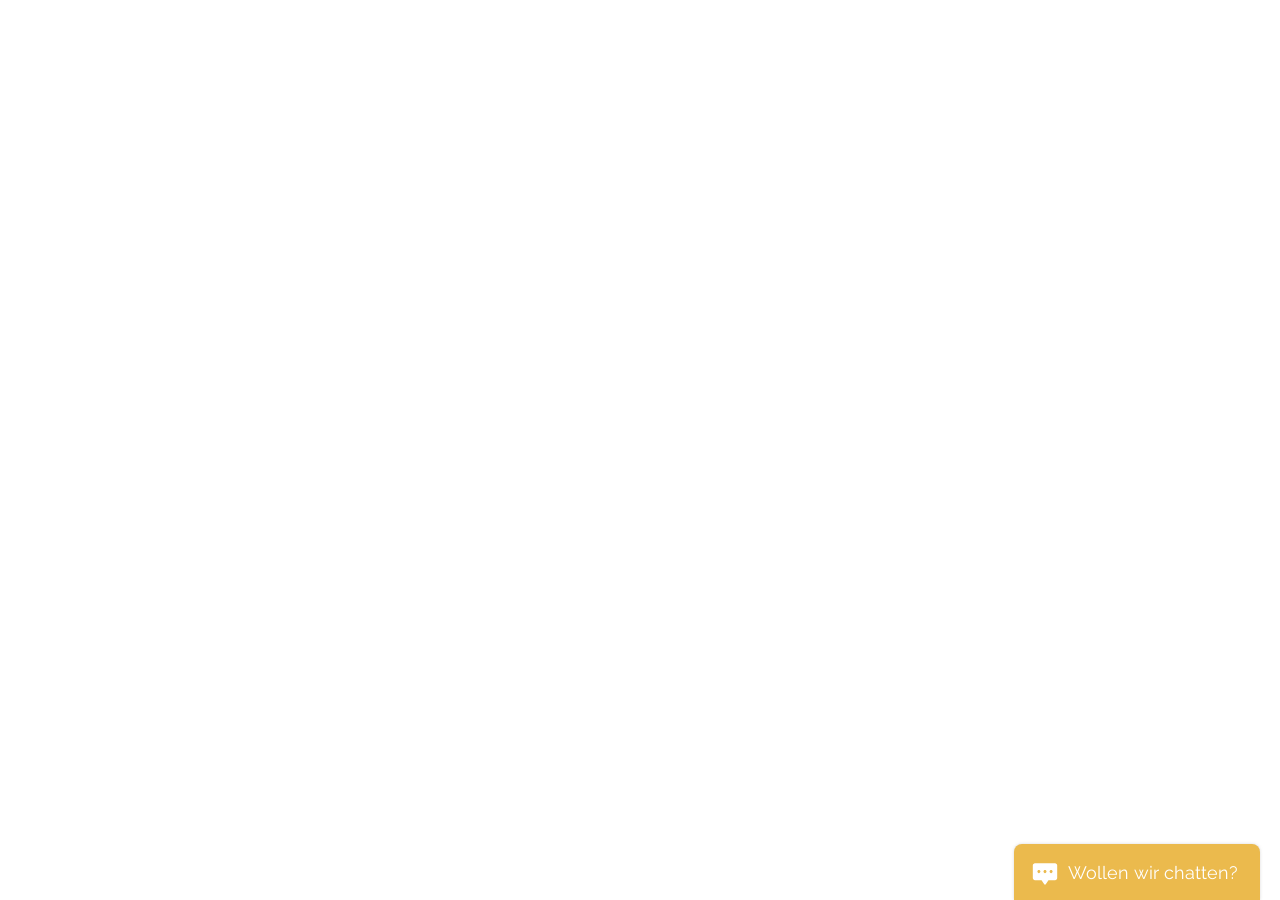
<file: docs/chat/desktop.html>
<!DOCTYPE html>
<html data-variant="desktop"><head>
<meta charset="utf-8"/>
<title>Chat</title>
<meta content="width=device-width, initial-scale=1, user-scalable=0" name="viewport"/>





<link href="../assets/71435168541ff398.css" rel="stylesheet"/>
<link href="../assets/55b9570f0637f8f0.css" rel="stylesheet"/>

<style st_depth="1" st_id="o3Qhh3A" st_runtime="0">.s1hpZ3F{outline:0}.s1B2I3O{outline:0}</style><style st_depth="1" st_id="opJYmwl" st_runtime="0">.s2C64Cm{position:relative;display:inline-block}.s2C64Cm.opJYmwl--fluid{display:block;width:100%}.s2nNmF6{background-color:#fff;border-width:1px;border-style:solid;border-color:#000;border-radius:initial;padding:initial}.sXNLpo5{width:0;height:0;border-style:solid;position:absolute;margin:5px}.s3_GXR1[data-placement*=right].s2kTir7{padding-left:5px}.s3_GXR1[data-placement*=right].s2kTir7 .sXNLpo5{border-width:5px 5px 5px 0;left:-5px;margin-left:5px;margin-right:0;border-color:transparent #000 transparent transparent}.s3_GXR1[data-placement*=left].s2kTir7{padding-right:5px}.s3_GXR1[data-placement*=left].s2kTir7 .sXNLpo5{border-width:5px 0 5px 5px;right:-5px;margin-left:0;margin-right:5px;border-color:transparent transparent transparent #000}.s3_GXR1[data-placement*=bottom].s2kTir7{padding-top:5px}.s3_GXR1[data-placement*=bottom].s2kTir7 .sXNLpo5{border-width:0 5px 5px 5px;top:-5px;margin-top:5px;margin-bottom:0;border-color:transparent transparent #000 transparent}.s3_GXR1[data-placement*=top].s2kTir7{padding-bottom:5px}.s3_GXR1[data-placement*=top].s2kTir7 .sXNLpo5{border-width:5px 5px 0 5px;bottom:-5px;margin-top:0;margin-bottom:5px;border-color:#000 transparent transparent transparent}</style><style st_depth="2" st_id="o1o3cfq" st_runtime="0">.s2DXjYZ{display:inline-flex;align-items:center;cursor:pointer}.s2w5ZJS{flex-shrink:0}.s1ud18m{flex-shrink:0}.s2DXjYZ.o1o3cfq--disabled{cursor:default}.s2DXjYZ[disabled]{pointer-events:none}</style><style st_depth="2" st_id="o38EiUW" st_runtime="0">.s14ZWgD .s2nNmF6{overflow-wrap:break-word;word-wrap:break-word;word-break:break-word}</style><style st_depth="3" st_id="o1qsEsm" st_runtime="0">.s2HdfgL{min-width:100px;border-style:solid;box-sizing:content-box;border-color:rgb(var(--wix-ui-tpa-button-main-border-color, var(--wix-color-8)));border-radius:var(--wix-ui-tpa-button-main-border-radius, 0);transition:background-color .2s ease-in-out,border-color .2s ease-in-out,color .2s ease-in-out,border-width .2s ease-in-out;--Button804215072-transparent:0, 0, 0, 0}.s2HdfgL .s3AsJ1k{margin:0 auto;text-overflow:ellipsis;white-space:nowrap;overflow:hidden}.s2HdfgL.o1qsEsm--fullWidth{width:100%;box-sizing:border-box}.s2HdfgL,.s2HdfgL.o1qsEsm---priority-5-basic{color:rgb(var(--wix-ui-tpa-button-main-text-color, var(--wix-color-1)));background-color:rgb(var(--wix-ui-tpa-button-main-background-color, var(--wix-color-5)));border-width:var(--wix-ui-tpa-button-main-border-width, 0px)}.s2HdfgL:active,.s2HdfgL.o1qsEsm---priority-5-basic:active,.s2HdfgL.o3Qhh3A--focus,.s2HdfgL.o1qsEsm---priority-5-basic.o3Qhh3A--focus,.s2HdfgL:hover,.s2HdfgL.o1qsEsm---priority-5-basic:hover{background-color:rgb(var(--wix-ui-tpa-button-hover-background-color, var(--wix-ui-tpa-button-main-background-color-rgb, var(--wix-color-5)), calc(var(--wix-ui-tpa-button-main-background-color-opacity, 1) * 0.7)));color:rgb(var(--wix-ui-tpa-button-hover-text-color, var(--wix-ui-tpa-button-main-text-color-rgb, var(--wix-color-1)), calc(var(--wix-ui-tpa-button-main-text-color-opacity, 1) * 0.7)));border-color:rgb(var(--wix-ui-tpa-button-hover-border-color, var(--wix-ui-tpa-button-main-border-color, var(--wix-color-8))))}.s2HdfgL.o1qsEsm---priority-14-basicSecondary{color:rgb(var(--wix-ui-tpa-button-main-text-color, var(--wix-color-5)));background-color:rgb(var(--wix-ui-tpa-button-main-background-color, var(--Button804215072-transparent)));border-color:rgb(var(--wix-ui-tpa-button-main-border-color, var(--wix-color-5)));border-width:var(--wix-ui-tpa-button-main-border-width, 1px)}.s2HdfgL.o1qsEsm---priority-14-basicSecondary:active,.s2HdfgL.o1qsEsm---priority-14-basicSecondary.o3Qhh3A--focus,.s2HdfgL.o1qsEsm---priority-14-basicSecondary:hover{color:rgb(var(--wix-ui-tpa-button-hover-text-color, var(--wix-ui-tpa-button-main-text-color-rgb, var(--wix-color-5)), calc(var(--wix-ui-tpa-button-main-text-color-opacity, 1) * 0.7)));border-color:rgb(var(--wix-ui-tpa-button-hover-border-color, var(--wix-ui-tpa-button-main-border-color-rgb, var(--wix-color-5)), calc(var(--wix-ui-tpa-button-main-border-color-opacity, 1) * 0.7)));background-color:rgb(var(--wix-ui-tpa-button-hover-background-color, var(--Button804215072-transparent)))}.s2HdfgL.o1qsEsm---priority-7-primary{color:rgb(var(--wix-ui-tpa-button-main-text-color, var(--wix-color-1)));background-color:rgb(var(--wix-ui-tpa-button-main-background-color, var(--wix-color-8)));border-width:var(--wix-ui-tpa-button-main-border-width, 0px)}.s2HdfgL.o1qsEsm---priority-7-primary:active,.s2HdfgL.o1qsEsm---priority-7-primary.o3Qhh3A--focus,.s2HdfgL.o1qsEsm---priority-7-primary:hover{background-color:rgb(var(--wix-ui-tpa-button-hover-background-color, var(--wix-ui-tpa-button-main-background-color-rgb, var(--wix-color-8)), calc(var(--wix-ui-tpa-button-main-background-color-opacity, 1) * 0.7)));color:rgb(var(--wix-ui-tpa-button-hover-text-color, var(--wix-ui-tpa-button-main-text-color-rgb, var(--wix-color-1)), calc(var(--wix-ui-tpa-button-main-text-color-opacity, 1) * 0.7)));border-color:rgb(var(--wix-ui-tpa-button-hover-border-color, var(--wix-ui-tpa-button-main-border-color, var(--wix-color-8))))}.s2HdfgL.o1qsEsm---priority-9-secondary{color:rgb(var(--wix-ui-tpa-button-main-text-color, var(--wix-color-8)));background-color:rgb(var(--wix-ui-tpa-button-main-background-color, var(--Button804215072-transparent)));border-color:rgb(var(--wix-ui-tpa-button-main-border-color, var(--wix-color-8)));border-width:var(--wix-ui-tpa-button-main-border-width, 1px)}.s2HdfgL.o1qsEsm---priority-9-secondary:active,.s2HdfgL.o1qsEsm---priority-9-secondary.o3Qhh3A--focus,.s2HdfgL.o1qsEsm---priority-9-secondary:hover{color:rgb(var(--wix-ui-tpa-button-hover-text-color, var(--wix-ui-tpa-button-main-text-color-rgb, var(--wix-color-8)), calc(var(--wix-ui-tpa-button-main-text-color-opacity, 1) * 0.7)));border-color:rgb(var(--wix-ui-tpa-button-hover-border-color, var(--wix-ui-tpa-button-main-border-color-rgb, var(--wix-color-8)), calc(var(--wix-ui-tpa-button-main-border-color-opacity, 1) * 0.7)))}.s2HdfgL.o1o3cfq--disabled,.s2HdfgL.o1qsEsm---priority-5-basic.o1o3cfq--disabled,.s2HdfgL.o1qsEsm---priority-7-primary.o1o3cfq--disabled{background-color:rgb(var(--wix-color-3))}.s2HdfgL.o1qsEsm---priority-14-basicSecondary.o1o3cfq--disabled,.s2HdfgL.o1qsEsm---priority-9-secondary.o1o3cfq--disabled{color:rgb(var(--wix-color-3));background-color:rgb(var(--Button804215072-transparent));border-color:rgb(var(--wix-color-3))}.s2HdfgL.o1qsEsm---size-4-tiny{padding:6px 16px;text-decoration:var(--wix-ui-tpa-button-main-text-font-text-decoration, var(--wix-font-Body-M-text-decoration));line-height:var(--wix-ui-tpa-button-main-text-font-line-height, 1.43em);font-family:var(--wix-ui-tpa-button-main-text-font-family, var(--wix-font-Body-M-family));font-size:var(--wix-ui-tpa-button-main-text-font-size, 14px);font-style:var(--wix-ui-tpa-button-main-text-font-style, var(--wix-font-Body-M-style));font-variant:var(--wix-ui-tpa-button-main-text-font-variant, var(--wix-font-Body-M-variant));font-weight:var(--wix-ui-tpa-button-main-text-font-weight, var(--wix-font-Body-M-weight))}.s2HdfgL.o1qsEsm---size-4-tiny.s2CYV9J{padding:5.5px 16px}.s2HdfgL.o1qsEsm---size-5-small{padding:7px 16px;text-decoration:var(--wix-ui-tpa-button-main-text-font-text-decoration, var(--wix-font-Body-M-text-decoration));line-height:var(--wix-ui-tpa-button-main-text-font-line-height, 1.5em);font-family:var(--wix-ui-tpa-button-main-text-font-family, var(--wix-font-Body-M-family));font-size:var(--wix-ui-tpa-button-main-text-font-size, 16px);font-style:var(--wix-ui-tpa-button-main-text-font-style, var(--wix-font-Body-M-style));font-variant:var(--wix-ui-tpa-button-main-text-font-variant, var(--wix-font-Body-M-variant));font-weight:var(--wix-ui-tpa-button-main-text-font-weight, var(--wix-font-Body-M-weight))}.s2HdfgL,.s2HdfgL.o1qsEsm---size-6-medium{padding:8px 16px;text-decoration:var(--wix-ui-tpa-button-main-text-font-text-decoration, var(--wix-font-Body-M-text-decoration));line-height:var(--wix-ui-tpa-button-main-text-font-line-height, 1.5em);font-family:var(--wix-ui-tpa-button-main-text-font-family, var(--wix-font-Body-M-family));font-size:var(--wix-ui-tpa-button-main-text-font-size, 16px);font-style:var(--wix-ui-tpa-button-main-text-font-style, var(--wix-font-Body-M-style));font-variant:var(--wix-ui-tpa-button-main-text-font-variant, var(--wix-font-Body-M-variant));font-weight:var(--wix-ui-tpa-button-main-text-font-weight, var(--wix-font-Body-M-weight))}.s2HdfgL.o1qsEsm--mobile,.s2HdfgL.o1qsEsm--mobile.o1qsEsm---size-6-medium{padding:10px 16px;text-decoration:var(--wix-ui-tpa-button-main-text-font-text-decoration, var(--wix-font-Body-M-text-decoration));line-height:var(--wix-ui-tpa-button-main-text-font-line-height, 1.44em);font-family:var(--wix-ui-tpa-button-main-text-font-family, var(--wix-font-Body-M-family));font-size:var(--wix-ui-tpa-button-main-text-font-size, 14px);font-style:var(--wix-ui-tpa-button-main-text-font-style, var(--wix-font-Body-M-style));font-variant:var(--wix-ui-tpa-button-main-text-font-variant, var(--wix-font-Body-M-variant));font-weight:var(--wix-ui-tpa-button-main-text-font-weight, var(--wix-font-Body-M-weight))}.s2HdfgL.o1qsEsm---size-5-large{padding:10px 16px;text-decoration:var(--wix-ui-tpa-button-main-text-font-text-decoration, var(--wix-font-Body-M-text-decoration));line-height:var(--wix-ui-tpa-button-main-text-font-line-height, 1.5em);font-family:var(--wix-ui-tpa-button-main-text-font-family, var(--wix-font-Body-M-family));font-size:var(--wix-ui-tpa-button-main-text-font-size, 20px);font-style:var(--wix-ui-tpa-button-main-text-font-style, var(--wix-font-Body-M-style));font-variant:var(--wix-ui-tpa-button-main-text-font-variant, var(--wix-font-Body-M-variant));font-weight:var(--wix-ui-tpa-button-main-text-font-weight, var(--wix-font-Body-M-weight))}.s2HdfgL.o1qsEsm--upgrade .s3AsJ1k{overflow:visible;text-overflow:unset;white-space:unset}.s2HdfgL.o1qsEsm--upgrade{box-sizing:border-box;line-height:1;text-overflow:ellipsis;white-space:nowrap;overflow:hidden;display:inline-flex}.s2HdfgL.o1qsEsm--upgrade.o1qsEsm--wrapContent{white-space:normal;line-height:1.3!important}.s2HdfgL.o1qsEsm--mobile.o1qsEsm--upgrade{text-decoration:var(--wix-ui-tpa-button-main-text-font-text-decoration, var(--wix-font-Body-M-text-decoration));line-height:var(--wix-ui-tpa-button-main-text-font-line-height, 1);font-family:var(--wix-ui-tpa-button-main-text-font-family, var(--wix-font-Body-M-family));font-size:var(--wix-ui-tpa-button-main-text-font-size, 14px);font-style:var(--wix-ui-tpa-button-main-text-font-style, var(--wix-font-Body-M-style));font-variant:var(--wix-ui-tpa-button-main-text-font-variant, var(--wix-font-Body-M-variant));font-weight:var(--wix-ui-tpa-button-main-text-font-weight, var(--wix-font-Body-M-weight));line-height:1}.s2HdfgL.o1qsEsm---size-4-tiny.o1qsEsm--upgrade:not(.o1qsEsm--mobile){text-decoration:var(--wix-ui-tpa-button-main-text-font-text-decoration, var(--wix-font-Body-M-text-decoration));line-height:var(--wix-ui-tpa-button-main-text-font-line-height, 1);font-family:var(--wix-ui-tpa-button-main-text-font-family, var(--wix-font-Body-M-family));font-size:var(--wix-ui-tpa-button-main-text-font-size, 14px);font-style:var(--wix-ui-tpa-button-main-text-font-style, var(--wix-font-Body-M-style));font-variant:var(--wix-ui-tpa-button-main-text-font-variant, var(--wix-font-Body-M-variant));font-weight:var(--wix-ui-tpa-button-main-text-font-weight, var(--wix-font-Body-M-weight));line-height:1}.s2HdfgL.o1qsEsm---priority-9-secondary.o1qsEsm--upgrade.o1qsEsm---size-4-tiny,.s2HdfgL.o1qsEsm---priority-14-basicSecondary.o1qsEsm--upgrade.o1qsEsm---size-4-tiny{padding:calc(9px - var(--wix-ui-tpa-button-main-border-width, 1px)) 16px}.s2HdfgL.o1qsEsm--upgrade.o1qsEsm---size-4-tiny,.s2HdfgL.o1qsEsm---priority-7-primary.o1qsEsm--upgrade.o1qsEsm---size-4-tiny,.s2HdfgL.o1qsEsm---priority-5-basic.o1qsEsm--upgrade.o1qsEsm---size-4-tiny{padding:calc(9px - var(--wix-ui-tpa-button-main-border-width, 0px)) 16px}.s2HdfgL.o1qsEsm---priority-9-secondary.o1qsEsm--upgrade.o1qsEsm--wrapContent.o1qsEsm---size-4-tiny,.s2HdfgL.o1qsEsm---priority-14-basicSecondary.o1qsEsm--upgrade.o1qsEsm--wrapContent.o1qsEsm---size-4-tiny{padding:calc(6.9px - var(--wix-ui-tpa-button-main-border-width, 1px)) 16px}.s2HdfgL.o1qsEsm--upgrade.o1qsEsm--wrapContent.o1qsEsm---size-4-tiny,.s2HdfgL.o1qsEsm---priority-7-primary.o1qsEsm--upgrade.o1qsEsm--wrapContent.o1qsEsm---size-4-tiny,.s2HdfgL.o1qsEsm---priority-5-basic.o1qsEsm--upgrade.o1qsEsm--wrapContent.o1qsEsm---size-4-tiny{padding:calc(6.9px - var(--wix-ui-tpa-button-main-border-width, 0px)) 16px}.s2HdfgL.o1qsEsm---size-5-small.o1qsEsm--upgrade:not(.o1qsEsm--mobile){text-decoration:var(--wix-ui-tpa-button-main-text-font-text-decoration, var(--wix-font-Body-M-text-decoration));line-height:var(--wix-ui-tpa-button-main-text-font-line-height, 1);font-family:var(--wix-ui-tpa-button-main-text-font-family, var(--wix-font-Body-M-family));font-size:var(--wix-ui-tpa-button-main-text-font-size, 16px);font-style:var(--wix-ui-tpa-button-main-text-font-style, var(--wix-font-Body-M-style));font-variant:var(--wix-ui-tpa-button-main-text-font-variant, var(--wix-font-Body-M-variant));font-weight:var(--wix-ui-tpa-button-main-text-font-weight, var(--wix-font-Body-M-weight));line-height:1}.s2HdfgL.o1qsEsm--upgrade.o1qsEsm---priority-9-secondary.o1qsEsm---size-5-small,.s2HdfgL.o1qsEsm--upgrade.o1qsEsm---priority-14-basicSecondary.o1qsEsm---size-5-small{padding:calc(10px - var(--wix-ui-tpa-button-main-border-width, 1px)) 16px}.s2HdfgL.o1qsEsm--upgrade.o1qsEsm---size-5-small,.s2HdfgL.o1qsEsm---priority-7-primary.o1qsEsm--upgrade.o1qsEsm---size-5-small,.s2HdfgL.o1qsEsm---priority-5-basic.o1qsEsm--upgrade.o1qsEsm---size-5-small{padding:calc(10px - var(--wix-ui-tpa-button-main-border-width, 0px)) 16px}.s2HdfgL.o1qsEsm--upgrade.o1qsEsm--wrapContent.o1qsEsm---priority-9-secondary.o1qsEsm---size-5-small,.s2HdfgL.o1qsEsm--upgrade.o1qsEsm--wrapContent.o1qsEsm---priority-14-basicSecondary.o1qsEsm---size-5-small{padding:calc(7.6px - var(--wix-ui-tpa-button-main-border-width, 1px)) 16px}.s2HdfgL.o1qsEsm--upgrade.o1qsEsm--wrapContent.o1qsEsm---size-5-small,.s2HdfgL.o1qsEsm---priority-7-primary.o1qsEsm--upgrade.o1qsEsm--wrapContent.o1qsEsm---size-5-small,.s2HdfgL.o1qsEsm---priority-5-basic.o1qsEsm--upgrade.o1qsEsm--wrapContent.o1qsEsm---size-5-small{padding:calc(7.6px - var(--wix-ui-tpa-button-main-border-width, 0px)) 16px}.s2HdfgL.o1qsEsm--upgrade.o1qsEsm---priority-9-secondary.o1qsEsm---size-5-small.o1qsEsm--mobile,.s2HdfgL.o1qsEsm--upgrade.o1qsEsm---priority-14-basicSecondary.o1qsEsm---size-5-small.o1qsEsm--mobile{padding:calc(11px - var(--wix-ui-tpa-button-main-border-width, 1px)) 16px}.s2HdfgL.o1qsEsm--upgrade.o1qsEsm---size-5-small.o1qsEsm--mobile,.s2HdfgL.o1qsEsm---priority-7-primary.o1qsEsm--upgrade.o1qsEsm---size-5-small.o1qsEsm--mobile,.s2HdfgL.o1qsEsm---priority-5-basic.o1qsEsm--upgrade.o1qsEsm---size-5-small.o1qsEsm--mobile{padding:calc(11px - var(--wix-ui-tpa-button-main-border-width, 0px)) 16px}.s2HdfgL.o1qsEsm--upgrade.o1qsEsm--wrapContent.o1qsEsm---priority-9-secondary.o1qsEsm---size-5-small.o1qsEsm--mobile,.s2HdfgL.o1qsEsm--upgrade.o1qsEsm--wrapContent.o1qsEsm---priority-14-basicSecondary.o1qsEsm---size-5-small.o1qsEsm--mobile{padding:calc(8.9px - var(--wix-ui-tpa-button-main-border-width, 1px)) 16px}.s2HdfgL.o1qsEsm--upgrade.o1qsEsm--wrapContent.o1qsEsm---size-5-small.o1qsEsm--mobile,.s2HdfgL.o1qsEsm---priority-7-primary.o1qsEsm--upgrade.o1qsEsm--wrapContent.o1qsEsm---size-5-small.o1qsEsm--mobile,.s2HdfgL.o1qsEsm---priority-5-basic.o1qsEsm--upgrade.o1qsEsm--wrapContent.o1qsEsm---size-5-small.o1qsEsm--mobile{padding:calc(8.9px - var(--wix-ui-tpa-button-main-border-width, 0px)) 16px}.s2HdfgL.o1qsEsm--upgrade:not(.o1qsEsm--mobile),.s2HdfgL.o1qsEsm---size-6-medium.o1qsEsm--upgrade:not(.o1qsEsm--mobile){text-decoration:var(--wix-ui-tpa-button-main-text-font-text-decoration, var(--wix-font-Body-M-text-decoration));line-height:var(--wix-ui-tpa-button-main-text-font-line-height, 1);font-family:var(--wix-ui-tpa-button-main-text-font-family, var(--wix-font-Body-M-family));font-size:var(--wix-ui-tpa-button-main-text-font-size, 16px);font-style:var(--wix-ui-tpa-button-main-text-font-style, var(--wix-font-Body-M-style));font-variant:var(--wix-ui-tpa-button-main-text-font-variant, var(--wix-font-Body-M-variant));font-weight:var(--wix-ui-tpa-button-main-text-font-weight, var(--wix-font-Body-M-weight));line-height:1}.s2HdfgL.o1qsEsm--upgrade.o1qsEsm---priority-9-secondary,.s2HdfgL.o1qsEsm--upgrade.o1qsEsm---priority-9-secondary.o1qsEsm---size-6-medium,.s2HdfgL.o1qsEsm--upgrade.o1qsEsm---priority-14-basicSecondary,.s2HdfgL.o1qsEsm--upgrade.o1qsEsm---priority-14-basicSecondary.o1qsEsm---size-6-medium{padding:calc(12px - var(--wix-ui-tpa-button-main-border-width, 1px)) 16px}.s2HdfgL.o1qsEsm--upgrade,.s2HdfgL.o1qsEsm--upgrade.o1qsEsm---size-6-medium,.s2HdfgL.o1qsEsm---priority-7-primary.o1qsEsm--upgrade,.s2HdfgL.o1qsEsm---priority-7-primary.o1qsEsm--upgrade.o1qsEsm---size-6-medium,.s2HdfgL.o1qsEsm---priority-5-basic.o1qsEsm--upgrade,.s2HdfgL.o1qsEsm---priority-5-basic.o1qsEsm--upgrade.o1qsEsm---size-6-medium{padding:calc(12px - var(--wix-ui-tpa-button-main-border-width, 0px)) 16px}.s2HdfgL.o1qsEsm--upgrade.o1qsEsm--wrapContent.o1qsEsm---priority-9-secondary,.s2HdfgL.o1qsEsm--upgrade.o1qsEsm--wrapContent.o1qsEsm---priority-9-secondary.o1qsEsm---size-6-medium,.s2HdfgL.o1qsEsm--upgrade.o1qsEsm--wrapContent.o1qsEsm---priority-14-basicSecondary,.s2HdfgL.o1qsEsm--upgrade.o1qsEsm--wrapContent.o1qsEsm---priority-14-basicSecondary.o1qsEsm---size-6-medium{padding:calc(9.6px - var(--wix-ui-tpa-button-main-border-width, 1px)) 16px}.s2HdfgL.o1qsEsm--upgrade.o1qsEsm--wrapContent,.s2HdfgL.o1qsEsm--upgrade.o1qsEsm--wrapContent.o1qsEsm---size-6-medium,.s2HdfgL.o1qsEsm---priority-7-primary.o1qsEsm--upgrade.o1qsEsm--wrapContent,.s2HdfgL.o1qsEsm---priority-7-primary.o1qsEsm--upgrade.o1qsEsm--wrapContent.o1qsEsm---size-6-medium,.s2HdfgL.o1qsEsm---priority-5-basic.o1qsEsm--upgrade.o1qsEsm--wrapContent,.s2HdfgL.o1qsEsm---priority-5-basic.o1qsEsm--upgrade.o1qsEsm--wrapContent.o1qsEsm---size-6-medium{padding:calc(9.6px - var(--wix-ui-tpa-button-main-border-width, 0px)) 16px}.s2HdfgL.o1qsEsm--upgrade.o1qsEsm---priority-9-secondary.o1qsEsm--mobile,.s2HdfgL.o1qsEsm--upgrade.o1qsEsm---priority-9-secondary.o1qsEsm---size-6-medium.o1qsEsm--mobile,.s2HdfgL.o1qsEsm--upgrade.o1qsEsm---priority-14-basicSecondary.o1qsEsm--mobile,.s2HdfgL.o1qsEsm--upgrade.o1qsEsm---priority-14-basicSecondary.o1qsEsm---size-6-medium.o1qsEsm--mobile{padding:calc(13px - var(--wix-ui-tpa-button-main-border-width, 1px)) 16px}.s2HdfgL.o1qsEsm--upgrade.o1qsEsm---size-6-medium.o1qsEsm--mobile,.s2HdfgL.o1qsEsm---priority-7-primary.o1qsEsm--upgrade.o1qsEsm--mobile,.s2HdfgL.o1qsEsm---priority-7-primary.o1qsEsm--upgrade.o1qsEsm---size-6-medium.o1qsEsm--mobile,.s2HdfgL.o1qsEsm---priority-5-basic.o1qsEsm--upgrade.o1qsEsm--mobile,.s2HdfgL.o1qsEsm---priority-5-basic.o1qsEsm--upgrade.o1qsEsm---size-6-medium.o1qsEsm--mobile{padding:calc(13px - var(--wix-ui-tpa-button-main-border-width, 0px)) 16px}.s2HdfgL.o1qsEsm--upgrade.o1qsEsm--wrapContent.o1qsEsm---priority-9-secondary.o1qsEsm--mobile,.s2HdfgL.o1qsEsm--upgrade.o1qsEsm--wrapContent.o1qsEsm---priority-9-secondary.o1qsEsm---size-6-medium.o1qsEsm--mobile,.s2HdfgL.o1qsEsm--upgrade.o1qsEsm--wrapContent.o1qsEsm---priority-14-basicSecondary.o1qsEsm--mobile,.s2HdfgL.o1qsEsm--upgrade.o1qsEsm--wrapContent.o1qsEsm---priority-14-basicSecondary.o1qsEsm---size-6-medium.o1qsEsm--mobile{padding:calc(10.9px - var(--wix-ui-tpa-button-main-border-width, 1px)) 16px}.s2HdfgL.o1qsEsm--upgrade.o1qsEsm--wrapContent.o1qsEsm---size-6-medium.o1qsEsm--mobile,.s2HdfgL.o1qsEsm---priority-7-primary.o1qsEsm--upgrade.o1qsEsm--wrapContent.o1qsEsm--mobile,.s2HdfgL.o1qsEsm---priority-7-primary.o1qsEsm--upgrade.o1qsEsm--wrapContent.o1qsEsm---size-6-medium.o1qsEsm--mobile,.s2HdfgL.o1qsEsm---priority-5-basic.o1qsEsm--upgrade.o1qsEsm--wrapContent.o1qsEsm--mobile,.s2HdfgL.o1qsEsm---priority-5-basic.o1qsEsm--upgrade.o1qsEsm--wrapContent.o1qsEsm---size-6-medium.o1qsEsm--mobile{padding:calc(10.9px - var(--wix-ui-tpa-button-main-border-width, 0px)) 16px}.s2HdfgL.o1qsEsm---size-5-large.o1qsEsm--upgrade:not(.o1qsEsm--mobile){text-decoration:var(--wix-ui-tpa-button-main-text-font-text-decoration, var(--wix-font-Body-M-text-decoration));line-height:var(--wix-ui-tpa-button-main-text-font-line-height, 1);font-family:var(--wix-ui-tpa-button-main-text-font-family, var(--wix-font-Body-M-family));font-size:var(--wix-ui-tpa-button-main-text-font-size, 16px);font-style:var(--wix-ui-tpa-button-main-text-font-style, var(--wix-font-Body-M-style));font-variant:var(--wix-ui-tpa-button-main-text-font-variant, var(--wix-font-Body-M-variant));font-weight:var(--wix-ui-tpa-button-main-text-font-weight, var(--wix-font-Body-M-weight));line-height:1}.s2HdfgL.o1qsEsm---size-5-large.o1qsEsm--upgrade.o1qsEsm---priority-9-secondary,.s2HdfgL.o1qsEsm---size-5-large.o1qsEsm--upgrade.o1qsEsm---priority-14-basicSecondary{padding:calc(16px - var(--wix-ui-tpa-button-main-border-width, 1px)) 16px}.s2HdfgL.o1qsEsm--upgrade.o1qsEsm---size-5-large,.s2HdfgL.o1qsEsm---priority-7-primary.o1qsEsm--upgrade.o1qsEsm---size-5-large,.s2HdfgL.o1qsEsm---priority-5-basic.o1qsEsm--upgrade.o1qsEsm---size-5-large{padding:calc(16px - var(--wix-ui-tpa-button-main-border-width, 0px)) 16px}.s2HdfgL.o1qsEsm---size-5-large.o1qsEsm--upgrade.o1qsEsm--wrapContent.o1qsEsm---priority-9-secondary,.s2HdfgL.o1qsEsm---size-5-large.o1qsEsm--upgrade.o1qsEsm--wrapContent.o1qsEsm---priority-14-basicSecondary{padding:calc(13.6px - var(--wix-ui-tpa-button-main-border-width, 1px)) 16px}.s2HdfgL.o1qsEsm--upgrade.o1qsEsm--wrapContent.o1qsEsm---size-5-large,.s2HdfgL.o1qsEsm---priority-7-primary.o1qsEsm--upgrade.o1qsEsm--wrapContent.o1qsEsm---size-5-large,.s2HdfgL.o1qsEsm---priority-5-basic.o1qsEsm--upgrade.o1qsEsm--wrapContent.o1qsEsm---size-5-large{padding:calc(13.6px - var(--wix-ui-tpa-button-main-border-width, 0px)) 16px}.s2HdfgL.o1qsEsm---size-5-large.o1qsEsm--upgrade.o1qsEsm---priority-9-secondary.o1qsEsm--mobile,.s2HdfgL.o1qsEsm---size-5-large.o1qsEsm--upgrade.o1qsEsm---priority-14-basicSecondary.o1qsEsm--mobile{padding:calc(17px - var(--wix-ui-tpa-button-main-border-width, 1px)) 16px}.s2HdfgL.o1qsEsm--upgrade.o1qsEsm---size-5-large.o1qsEsm--mobile,.s2HdfgL.o1qsEsm---priority-7-primary.o1qsEsm--upgrade.o1qsEsm---size-5-large.o1qsEsm--mobile,.s2HdfgL.o1qsEsm---priority-5-basic.o1qsEsm--upgrade.o1qsEsm---size-5-large.o1qsEsm--mobile{padding:calc(17px - var(--wix-ui-tpa-button-main-border-width, 1px)) 16px}.s2HdfgL.o1qsEsm---size-5-large.o1qsEsm--upgrade.o1qsEsm--wrapContent.o1qsEsm---priority-9-secondary.o1qsEsm--mobile,.s2HdfgL.o1qsEsm---size-5-large.o1qsEsm--upgrade.o1qsEsm--wrapContent.o1qsEsm---priority-14-basicSecondary.o1qsEsm--mobile{padding:calc(14.9px - var(--wix-ui-tpa-button-main-border-width, 1px)) 16px}.s2HdfgL.o1qsEsm--upgrade.o1qsEsm--wrapContent.o1qsEsm---size-5-large.o1qsEsm--mobile,.s2HdfgL.o1qsEsm---priority-7-primary.o1qsEsm--upgrade.o1qsEsm--wrapContent.o1qsEsm---size-5-large.o1qsEsm--mobile,.s2HdfgL.o1qsEsm---priority-5-basic.o1qsEsm--upgrade.o1qsEsm--wrapContent.o1qsEsm---size-5-large.o1qsEsm--mobile{padding:calc(14.9px - var(--wix-ui-tpa-button-main-border-width, 1px)) 16px}.s2HdfgL .s39dXdb svg:not([fill=currentColor]) path{fill:none;transition:stroke .2s ease-in-out;stroke:rgb(var(--wix-ui-tpa-button-main-text-color, var(--wix-color-1)))}.s2HdfgL:hover .s39dXdb svg:not([fill=currentColor]) path{stroke:rgb(var(--wix-ui-tpa-button-hover-text-color, var(--wix-ui-tpa-button-main-text-color-rgb, var(--wix-color-1)), calc(var(--wix-ui-tpa-button-main-text-color-opacity, 1) * 0.7)))}.s2HdfgL.o1qsEsm---priority-9-secondary .s39dXdb svg:not([fill=currentColor]) path{stroke:rgb(var(--wix-ui-tpa-button-main-text-color, var(--wix-color-8)))}.s2HdfgL.o1qsEsm---priority-9-secondary:hover .s39dXdb svg:not([fill=currentColor]) path{stroke:rgb(var(--wix-ui-tpa-button-hover-text-color, var(--wix-ui-tpa-button-main-text-color-rgb, var(--wix-color-8)), calc(var(--wix-ui-tpa-button-main-text-color-opacity, 1) * 0.7)))}.s2HdfgL.o1qsEsm---priority-14-basicSecondary .s39dXdb svg:not([fill=currentColor]) path{stroke:rgb(var(--wix-ui-tpa-button-main-text-color, var(--wix-color-5)))}.s2HdfgL.o1qsEsm---priority-14-basicSecondary:hover .s39dXdb svg:not([fill=currentColor]) path{stroke:rgb(var(--wix-ui-tpa-button-hover-text-color, var(--wix-ui-tpa-button-main-text-color-rgb, var(--wix-color-5)), calc(var(--wix-ui-tpa-button-main-text-color-opacity, 1) * 0.7)))}.s39dXdb svg{height:1.5em;width:1.5em;margin:calc(-1*(1.5em/4)) 0}.s3MEZ1v::after,.s3WUIrb::before{content:'';width:4px;height:1px;display:inline-block}.s2HdfgL .s39dXdb svg[fill=currentColor]{transition:color .2s ease-in-out;color:rgb(var(--wix-ui-tpa-button-main-text-color, var(--wix-color-1)))}.s2HdfgL:hover .s39dXdb svg[fill=currentColor]{color:rgb(var(--wix-ui-tpa-button-hover-text-color, var(--wix-ui-tpa-button-main-text-color-rgb, var(--wix-color-1)), calc(var(--wix-ui-tpa-button-main-text-color-opacity, 1) * 0.7)))}.s2HdfgL.o1qsEsm---priority-9-secondary .s39dXdb svg[fill=currentColor]{color:rgb(var(--wix-ui-tpa-button-main-text-color, var(--wix-color-8)))}.s2HdfgL.o1qsEsm---priority-9-secondary:hover .s39dXdb svg[fill=currentColor]{color:rgb(var(--wix-ui-tpa-button-hover-text-color, var(--wix-ui-tpa-button-main-text-color-rgb, var(--wix-color-8)), calc(var(--wix-ui-tpa-button-main-text-color-opacity, 1) * 0.7)))}.s2HdfgL.o1qsEsm---priority-14-basicSecondary .s39dXdb svg[fill=currentColor]{color:rgb(var(--wix-ui-tpa-button-main-text-color, var(--wix-color-5)))}.s2HdfgL.o1qsEsm---priority-14-basicSecondary:hover .s39dXdb svg[fill=currentColor]{color:rgb(var(--wix-ui-tpa-button-hover-text-color, var(--wix-ui-tpa-button-main-text-color-rgb, var(--wix-color-5)), calc(var(--wix-ui-tpa-button-main-text-color-opacity, 1) * 0.7)))}</style><style st_depth="3" st_id="o387TxX" st_runtime="0">.sqaeUOW[data-hook=popover-portal]{display:initial}.sqaeUOW .s2nNmF6{background-color:#212121;padding:4px 12px;border:1px #757575 solid;border-radius:3px;color:#fff;line-height:20px;font-family:Madefor,Helvetica Neue,Helvetica,Arial,メイリオ,meiryo,ヒラギノ角ゴ pro w3,hiragino kaku gothic pro,sans-serif;font-size:14px;-webkit-font-smoothing:auto;box-shadow:0 4px 8px 0 rgba(0,0,0,.12),0 0 4px 0 rgba(0,0,0,.1)}.s2OjiFw{display:block;position:absolute;margin:0}.s2OjiFw svg{display:block}.sqaeUOW .s3_GXR1[data-placement*=top].s3l9YJU{padding-bottom:6px}.sqaeUOW .s3_GXR1[data-placement*=bottom].s3l9YJU{padding-top:6px}.sqaeUOW .s3_GXR1[data-placement*=left].s3l9YJU{padding-right:6px}.sqaeUOW .s3_GXR1[data-placement*=right].s3l9YJU{padding-left:6px}.sqaeUOW .s3_GXR1[data-placement*=top] .s2OjiFw{bottom:-1px;width:12px;height:7px}.sqaeUOW .s3_GXR1[data-placement*=bottom] .s2OjiFw{top:-1px;width:12px;height:7px}.sqaeUOW .s3_GXR1[data-placement*=left] .s2OjiFw{right:-1px;width:7px;height:12px}.sqaeUOW .s3_GXR1[data-placement*=right] .s2OjiFw{left:-1px;width:7px;height:12px}.sqaeUOW .s3_GXR1[data-placement*=top].s29no-V{opacity:0;transform:scale(.9) translateY(3px)}.sqaeUOW .s3_GXR1[data-placement*=bottom].s29no-V{opacity:0;transform:scale(.9) translateY(-3px)}.sqaeUOW .s3_GXR1[data-placement*=left].s29no-V{opacity:0;transform:scale(.9) translateX(10px)}.sqaeUOW .s3_GXR1[data-placement*=right].s29no-V{opacity:0;transform:scale(.9) translateX(-10px)}.sqaeUOW .s3_GXR1[data-placement].s29no-V.s33uoZz{opacity:1;transition:transform 120ms cubic-bezier(.25,.46,.45,.94),applyOpacity 120ms cubic-bezier(.25,.46,.45,.94);transform:scale(1) translateY(0) translateX(0)}.sqaeUOW .s3_GXR1[data-placement].s3P75mD{opacity:1;transform:scale(1) translateY(0) translateX(0)}.sqaeUOW .s3_GXR1[data-placement].s3P75mD.sap76kQ{opacity:0;transition:transform 80ms linear,applyOpacity 80ms linear}.sqaeUOW.o387TxX---skin-5-error .s2nNmF6{background-color:#df3131;border:1px solid rgba(255,255,255,.25)}.sqaeUOW.o387TxX---skin-5-wired .s2nNmF6{background-color:rgb(var(--wix-ui-tpa-tooltip-background-color, var(--wix-color-5)));color:rgb(var(--wix-ui-tpa-tooltip-text-color, var(--wix-color-1)));border-color:rgb(var(--wix-ui-tpa-tooltip-border-color-rgb, var(--wix-ui-tpa-tooltip-background-color)),calc(var(--wix-ui-tpa-tooltip-border-color-opacity, 1)*var(--wix-color-5)))}.sqaeUOW.o387TxX---skin-5-wired .s2OjiFw path{fill:rgb(var(--wix-ui-tpa-tooltip-background-color, var(--wix-color-5)));stroke:rgb(var(--wix-ui-tpa-tooltip-border-color-rgb, var(--wix-ui-tpa-tooltip-background-color)),calc(var(--wix-ui-tpa-tooltip-border-color-opacity, 1)*var(--wix-color-5)))}.sqaeUOW.o387TxX---skin-5-wired .s2OjiFw path:first-child{stroke:none}.sqaeUOW.o387TxX---skin-5-wired .s2OjiFw path:last-child{stroke-dasharray:0 17 17}.sqaeUOW.o387TxX---skin-5-error .s2OjiFw path{fill:#df3131}</style><link crossorigin="anonymous" href="../assets/c7e533123e5207dd.css" rel="stylesheet" type="text/css"/><style wix-style="">.Title{ font:normal normal normal 46px/normal lato-light,lato,sans-serif; } .Menu{ font:normal normal normal 16px/1.4em din-next-w01-light,sans-serif; } .Page-title{ font:normal normal normal 28px/1.4em raleway,sans-serif; } .Heading-XL{ font:normal normal normal 26px/1.4em raleway,sans-serif; } .Heading-L{ font:normal normal normal 46px/normal wfont_79ea19_784df4151f6a4bfbac43f54048eeb8a9,wf_784df4151f6a4bfbac43f5404,orig_latolight; } .Heading-M{ font:normal normal normal 17px/1.4em didot-w01-italic,serif; } .Heading-S{ font:normal normal bold 16px/1.4em raleway,sans-serif; } .Body-L{ font:normal normal normal 20px/1.2em futura-lt-w01-light,sans-serif; } .Body-M{ font:normal normal normal 18px/2em lato-light,lato,sans-serif; } .Body-S{ font:normal normal normal 14px/1.4em didot-w01-italic,serif; } .Body-XS{ font:normal normal normal 12px/1.4em din-next-w01-light,sans-serif; } }</style><link href="../assets/cbc4645e81fc157a.css" id="wix-google-fonts" rel="stylesheet" type="text/css"/><style>@font-face {font-family: 'lato-light'; font-style: italic; font-weight: 400; src: url("../assets/1d65107d3369e8e9.woff2") format('woff2');font-display: swap;
}
@font-face {font-family: 'lato-light'; font-style: italic; font-weight: 700; src: url("../assets/da449b7e01ecd818.woff2") format('woff2');font-display: swap;
}
@font-face {font-family: 'lato-light'; font-style: normal; font-weight: 400; src: url("../assets/7a79621cc7345639.woff2") format('woff2');font-display: swap;
}
@font-face {font-family: 'lato-light'; font-style: normal; font-weight: 700; src: url("../assets/76d1987577ab5c41.woff2") format('woff2');font-display: swap;
}
@font-face{font-family: 'din-next-w01-light'; font-style: normal; font-weight: 400;  unicode-range: U+0401-040C, U+040E-044F, U+0451-045C, U+045E-045F, U+0490-0491, U+2116;font-display: swap;src:url("../assets/f1dc0a72c0ebb758.woff2") format("woff2");ascent-override:85.0%;descent-override:35.0%;line-gap-override:0%}
@font-face{font-family: 'din-next-w01-light'; font-style: normal; font-weight: 400;  unicode-range: U+000D, U+0100-010F, U+0111-0130, U+0132-0151, U+0154-015F, U+0162-0177, U+0179-017C, U+01FA-01FF, U+0218-021B, U+0237, U+02C9, U+02D8-02D9, U+02DB, U+02DD, U+0394, U+03A9, U+03C0, U+1E80-1E85, U+1EF2-1EF3, U+2070, U+2074-2079, U+2080-2089, U+2113, U+2126, U+212E, U+2153-2154, U+215B-215E, U+2202, U+2206, U+220F, U+2211-2212, U+2215, U+2219-221A, U+221E, U+222B, U+2248, U+2260, U+2264-2265, U+25CA, U+F8FF, U+FB00-FB04;font-display: swap;src:url("../assets/f1dc0a72c0ebb758.woff2") format("woff2");ascent-override:91.4%;descent-override:21.3%;line-gap-override:0%}
@font-face{font-family: 'din-next-w01-light'; font-style: normal; font-weight: 400;  unicode-range: U+0020-007E, U+00A0-00FF, U+0110, U+0131, U+0152-0153, U+0160-0161, U+0178, U+017D-017E, U+0192, U+02C6-02C7, U+02DA, U+02DC, U+03BC, U+2013-2014, U+2018-201A, U+201C-201E, U+2020-2022, U+2026, U+2030, U+2039-203A, U+2044, U+20AC, U+2122;font-display: swap;src:url("../assets/f1dc0a72c0ebb758.woff2") format("woff2");ascent-override:85.0%;descent-override:35.0%;line-gap-override:0%}
@font-face {font-family: 'raleway'; font-style: normal; font-weight: 700; src: url("../assets/5b6fc693fac09533.woff2") format('woff2'); unicode-range: U+0102-0103, U+0110-0111, U+0128-0129, U+0168-0169, U+01A0-01A1, U+01AF-01B0, U+1EA0-1EF9, U+20AB;font-display: swap;
}
@font-face {font-family: 'raleway'; font-style: italic; font-weight: 700; src: url("../assets/2b191abffea8c60a.woff2") format('woff2'); unicode-range: U+0102-0103, U+0110-0111, U+0128-0129, U+0168-0169, U+01A0-01A1, U+01AF-01B0, U+1EA0-1EF9, U+20AB;font-display: swap;
}
@font-face {font-family: 'raleway'; font-style: normal; font-weight: 400; src: url("../assets/5b6fc693fac09533.woff2") format('woff2'); unicode-range: U+0102-0103, U+0110-0111, U+0128-0129, U+0168-0169, U+01A0-01A1, U+01AF-01B0, U+1EA0-1EF9, U+20AB;font-display: swap;
}
@font-face {font-family: 'raleway'; font-style: italic; font-weight: 400; src: url("../assets/2b191abffea8c60a.woff2") format('woff2'); unicode-range: U+0102-0103, U+0110-0111, U+0128-0129, U+0168-0169, U+01A0-01A1, U+01AF-01B0, U+1EA0-1EF9, U+20AB;font-display: swap;
}
@font-face {font-family: 'raleway'; font-style: normal; font-weight: 700; src: url("../assets/8da53c27826fcabf.woff2") format('woff2'); unicode-range: U+0460-052F, U+1C80-1C88, U+20B4, U+2DE0-2DFF, U+A640-A69F, U+FE2E-FE2F;font-display: swap;
}
@font-face {font-family: 'raleway'; font-style: italic; font-weight: 700; src: url("../assets/2067f3e6f7121ea1.woff2") format('woff2'); unicode-range: U+0460-052F, U+1C80-1C88, U+20B4, U+2DE0-2DFF, U+A640-A69F, U+FE2E-FE2F;font-display: swap;
}
@font-face {font-family: 'raleway'; font-style: normal; font-weight: 400; src: url("../assets/8da53c27826fcabf.woff2") format('woff2'); unicode-range: U+0460-052F, U+1C80-1C88, U+20B4, U+2DE0-2DFF, U+A640-A69F, U+FE2E-FE2F;font-display: swap;
}
@font-face {font-family: 'raleway'; font-style: italic; font-weight: 400; src: url("../assets/2067f3e6f7121ea1.woff2") format('woff2'); unicode-range: U+0460-052F, U+1C80-1C88, U+20B4, U+2DE0-2DFF, U+A640-A69F, U+FE2E-FE2F;font-display: swap;
}
@font-face {font-family: 'raleway'; font-style: normal; font-weight: 700; src: url("../assets/738ece6c1b4a979e.woff2") format('woff2'); unicode-range: U+0400-045F, U+0490-0491, U+04B0-04B1, U+2116;font-display: swap;
}
@font-face {font-family: 'raleway'; font-style: italic; font-weight: 700; src: url("../assets/8e2e66268ce2b071.woff2") format('woff2'); unicode-range: U+0400-045F, U+0490-0491, U+04B0-04B1, U+2116;font-display: swap;
}
@font-face {font-family: 'raleway'; font-style: normal; font-weight: 400; src: url("../assets/738ece6c1b4a979e.woff2") format('woff2'); unicode-range: U+0400-045F, U+0490-0491, U+04B0-04B1, U+2116;font-display: swap;
}
@font-face {font-family: 'raleway'; font-style: italic; font-weight: 400; src: url("../assets/8e2e66268ce2b071.woff2") format('woff2'); unicode-range: U+0400-045F, U+0490-0491, U+04B0-04B1, U+2116;font-display: swap;
}
@font-face {font-family: 'raleway'; font-style: normal; font-weight: 700; src: url("../assets/3ead825f5e2f7c61.woff2") format('woff2'); unicode-range: U+0100-024F, U+0259, U+1E00-1EFF, U+2020, U+20A0-20AB, U+20AD-20CF, U+2113, U+2C60-2C7F, U+A720-A7FF;font-display: swap;
}
@font-face {font-family: 'raleway'; font-style: italic; font-weight: 700; src: url("../assets/89ede84122b09936.woff2") format('woff2'); unicode-range: U+0100-024F, U+0259, U+1E00-1EFF, U+2020, U+20A0-20AB, U+20AD-20CF, U+2113, U+2C60-2C7F, U+A720-A7FF;font-display: swap;
}
@font-face {font-family: 'raleway'; font-style: normal; font-weight: 400; src: url("../assets/3ead825f5e2f7c61.woff2") format('woff2'); unicode-range: U+0100-024F, U+0259, U+1E00-1EFF, U+2020, U+20A0-20AB, U+20AD-20CF, U+2113, U+2C60-2C7F, U+A720-A7FF;font-display: swap;
}
@font-face {font-family: 'raleway'; font-style: italic; font-weight: 400; src: url("../assets/89ede84122b09936.woff2") format('woff2'); unicode-range: U+0100-024F, U+0259, U+1E00-1EFF, U+2020, U+20A0-20AB, U+20AD-20CF, U+2113, U+2C60-2C7F, U+A720-A7FF;font-display: swap;
}
@font-face {font-family: 'raleway'; font-style: normal; font-weight: 700; src: url("../assets/a637e6d8534af2d3.woff2") format('woff2'); unicode-range: U+0000-00FF, U+0131, U+0152-0153, U+02BB-02BC, U+02C6, U+02DA, U+02DC, U+2000-206F, U+2074, U+20AC, U+2122, U+2191, U+2193, U+2212, U+2215, U+FEFF, U+FFFD;font-display: swap;
}
@font-face {font-family: 'raleway'; font-style: italic; font-weight: 700; src: url("../assets/feaa17e9a5b54d4d.woff2") format('woff2'); unicode-range: U+0000-00FF, U+0131, U+0152-0153, U+02BB-02BC, U+02C6, U+02DA, U+02DC, U+2000-206F, U+2074, U+20AC, U+2122, U+2191, U+2193, U+2212, U+2215, U+FEFF, U+FFFD;font-display: swap;
}
@font-face {font-family: 'raleway'; font-style: normal; font-weight: 400; src: url("../assets/a637e6d8534af2d3.woff2") format('woff2'); unicode-range: U+0000-00FF, U+0131, U+0152-0153, U+02BB-02BC, U+02C6, U+02DA, U+02DC, U+2000-206F, U+2074, U+20AC, U+2122, U+2191, U+2193, U+2212, U+2215, U+FEFF, U+FFFD;font-display: swap;
}
@font-face {font-family: 'raleway'; font-style: italic; font-weight: 400; src: url("../assets/feaa17e9a5b54d4d.woff2") format('woff2'); unicode-range: U+0000-00FF, U+0131, U+0152-0153, U+02BB-02BC, U+02C6, U+02DA, U+02DC, U+2000-206F, U+2074, U+20AC, U+2122, U+2191, U+2193, U+2212, U+2215, U+FEFF, U+FFFD;font-display: swap;
}
@font-face {
font-display: swap;
font-family: wf_784df4151f6a4bfbac43f5404;
src: url("../assets/f1dc0a72c0ebb758.woff2") format("woff2"),
url("../assets/4eeabaea6398afc0.woff") format("woff"),
url("../assets/913e2dba21d917d5.ttf") format("ttf");
}
@font-face{font-family: 'didot-w01-italic'; font-style: normal; font-weight: 400;  unicode-range: U+0000, U+0100-0130, U+0132-0151, U+0154-015F, U+0162-0177, U+0179-017C, U+01FA-01FF, U+0218-021B, U+0237, U+02C9, U+02D8-02D9, U+02DB, U+02DD, U+0394, U+03A9, U+03BC, U+03C0, U+1E80-1E85, U+1EF2-1EF3, U+2044, U+2113, U+2126, U+212E, U+2153-2154, U+215B-215E, U+2202, U+2206, U+220F, U+2211-2212, U+2215, U+2219-221A, U+221E, U+222B, U+2248, U+2260, U+2264-2265, U+25CA, U+F8FF, U+FB00-FB04;font-display: swap;src:url("../assets/f1dc0a72c0ebb758.woff2") format("woff2");ascent-override:97.4%;descent-override:29.1%;line-gap-override:0%}
@font-face{font-family: 'didot-w01-italic'; font-style: normal; font-weight: 400;  unicode-range: U+000D, U+0020-007E, U+00A0-00FF, U+0131, U+0152-0153, U+0160-0161, U+0178, U+017D-017E, U+0192, U+02C6-02C7, U+02DA, U+02DC, U+2013-2014, U+2018-201A, U+201C-201E, U+2020-2022, U+2026, U+2030, U+2039-203A, U+20AC, U+2122, U+E000, U+E002, U+E004, U+E006, U+E009, U+E00B, U+E011;font-display: swap;src:url("../assets/f1dc0a72c0ebb758.woff2") format("woff2");ascent-override:94.2%;descent-override:29.1%;line-gap-override:0%}
@font-face{font-family: 'futura-lt-w01-light'; font-style: normal; font-weight: 400;  unicode-range: U+0100-010F, U+0111-012B, U+012E-0130, U+0132-0137, U+0139-0149, U+014C-0151, U+0154-015F, U+0162-0177, U+0179-017C, U+0218-021B, U+02C9, U+02D8-02D9, U+02DB, U+02DD, U+0394, U+03A9, U+03BC, U+03C0, U+1E9E, U+20B9-20BA, U+20BC-20BD, U+2113, U+2126, U+212E, U+2202, U+2206, U+220F, U+2211-2212, U+2215, U+2219-221A, U+221E, U+222B, U+2248, U+2260, U+2264-2265, U+25CA, U+F8FF, U+FB01-FB02;font-display: swap;src:url("../assets/jost-300.woff2") format("woff2");size-adjust:66.53%;ascent-override:150.606%;descent-override:38.628%;line-gap-override:0%}
@font-face{font-family: 'futura-lt-w01-light'; font-style: normal; font-weight: 400;  unicode-range: U+0000, U+000D, U+0020-007E, U+00A0-00FF, U+0110, U+0131, U+0152-0153, U+0160-0161, U+0178, U+017D-017E, U+0192, U+0237, U+02C6-02C7, U+02DA, U+02DC, U+2013-2014, U+2018-201A, U+201C-201E, U+2020-2022, U+2026, U+2030, U+2039-203A, U+2044, U+20AC, U+2122;font-display: swap;src:url("../assets/jost-300.woff2") format("woff2");size-adjust:100.55%;ascent-override:101.246%;descent-override:30.036%;line-gap-override:0%}</style><style>:focus {
    outline: none;
}

.js-focus-visible .focus-visible:focus,
.js-focus-visible .focus-visible:focus ~ .wixSdkShowFocusOnSibling
{
    box-shadow: inset 0 0 0 1px rgba(255, 255, 255, 0.9), 0 0 1px 2px #3899EC;
}
</style><link crossorigin="anonymous" href="../assets/1300cf0a911c86d0.css" rel="stylesheet" type="text/css"/><link crossorigin="anonymous" href="../assets/6e0fc6b25afee154.css" rel="stylesheet" type="text/css"/><link crossorigin="anonymous" href="../assets/b0490284e3089f61.css" rel="stylesheet" type="text/css"/><script defer="True" src="../chat.js"></script></head>
<body class="js-focus-visible" style="margin: 0;">
<div dir="ltr" id="root" lang="de"><div class="wds_1_308_0_newColorsBranding__root wds_1_308_0_madefordisplay__madefordisplay wds_1_308_0_madefor__madefor"><div class="nBMXJ CBZHl +Km3p +6uur JcsBF" data-hook="chat-widget" role="main" style=""><div aria-describedby="message-popup-content" aria-label="Neue Nachricht" class="Zig3q DVS8a" data-hook="message-popup" role="alert" style="background-color: rgb(255, 255, 255); border-radius: 8px; border-width: 1px; border-color: rgb(232, 230, 230); border-style: solid; color: rgb(0, 0, 0); font-family: lato-light, HelveticaNeueW01-45Ligh;"><button aria-label="Benachrichtigung schließen" class="_57Mh0" data-hook="message-popup-close-button"><div class="NTcOC" style="background-color: rgb(54, 54, 54);"></div><svg fill="currentColor" height="24" viewbox="0 0 24 24" width="24"><path d="M17 6L12.001 10.999 7 6 6 7 11.001 11.999 6 17 7 18 12.001 12.999 17 18 18 17 13 11.999 18 7z"></path></svg></button><div id="message-popup-content"><div class="XUV7B"><span class="X7Ezk" data-hook="message-popup-last-message"></span></div></div><button class="kCDda" data-hook="message-popup-click-to-action" style="color: rgb(235, 186, 77);">Klicken und antworten</button></div><div data-hook="input-wrapper" style="height: 100%;"><div class="-b2Fa" data-hook="expanded-widget" style="border-radius: 8px 8px 0px 0px; border-color: rgb(232, 230, 230); border-width: 1px; border-style: solid solid none;"><div class="ZD7tN"><div class="_0ND2D" data-hook="header" style="color: rgb(54, 54, 54); background-color: rgb(255, 255, 255);"><div class="EL7o9"><h2 class="QfkqU" data-hook="title" style="font-family: raleway, HelveticaNeueW01-45Ligh;">Wollen wir chatten?</h2><div class="ooERv" data-hook="subtitle-wrapper"><div class="eTLNn" data-hook="online-indicator" style="border-color: rgb(255, 255, 255);"></div><span class="m-WA9" data-hook="subtitle">Wir antworten so schnell wie möglich</span></div></div><button aria-label="Chat minimieren" class="Toy+3" data-hook="close-button" tabindex="0"><svg height="24" viewbox="0 0 24 24" width="24" xmlns="http://www.w3.org/2000/svg"><path d="M17.077 6l.923.923L12.923 12 18 17.077l-.923.923L12 12.923 6.923 18 6 17.077 11.076 12 6 6.923 6.923 6 12 11.077 17.077 6z" fill="currentColor" fill-rule="evenodd"></path></svg></button></div></div><div class="_2Evtw"><div class="zMUpW +eSnX widget" data-hook="chat-room"><div class="SVjcL"><div aria-label="Chat-Nachrichten" class="_0fO4D z654O" data-hook="message-list" id="chat-messages-list" style="padding: 0px 20px 20px; background-color: rgb(232, 230, 230); background-image: none; background-size: 0px 0px; background-position: center center;"><span style="font-size: 0px;"></span><span style="font-size: 0px;"></span></div></div><div class="EjIMB" data-hook="widget-input" style="font-family: lato-light, HelveticaNeueW01-45Ligh; color: rgb(0, 0, 0);"><div class="t-gKo ZN2TR" data-hook="input-keyboards"></div><div class="XXutP" data-hook="textarea-wrapper" style="border-top: 1px solid rgb(238, 238, 238);"><div class="_66+iM"><textarea aria-label="Type your message. Hit enter to submit." class="f4Efs focus-visible" data-focus-visible-added="" data-hook="input" placeholder="Nachricht eingeben..." role="textbox" style="color: rgb(0, 0, 0); box-shadow: none; height: 24px;" tabindex="0"></textarea><button aria-label="Emojis" class="AfIcB" data-hook="emoji-keyboard" tabindex="0"><span class="LUPAo" style="color: rgb(235, 186, 77);"><span data-hook="emoji-button-style"> <svg fill="currentColor" height="16px" viewbox="0 0 20 20" width="16px"><path d="M10,0a10,10,0,1,0,9.85,8.26A10,10,0,0,0,10,0Zm0,19A9,9,0,1,1,18.87,8.44,9.11,9.11,0,0,1,19,10,9,9,0,0,1,10,19Zm4.23-6.88a4.5,4.5,0,0,1-8.72,0l1-.25a3.5,3.5,0,0,0,6.78,0ZM8,8A1,1,0,1,1,7,7,1,1,0,0,1,8,8Zm6,0a1,1,0,1,1-1-1A1,1,0,0,1,14,8Z"></path></svg> </span></span></button><button aria-label="Datei anhängen" class="AfIcB zy9ej" data-hook="attachment-button" tabindex="0"><span class="LUPAo" style="color: rgb(235, 186, 77);"><span data-hook="attachment-button-style"><svg fill="currentColor" height="17px" viewbox="0 0 9 23" width="7px"><path d="M4.5,23A4.5,4.5,0,0,1,0,18.5V4.5a4.5,4.5,0,0,1,9,0H8a3.5,3.5,0,0,0-7,0v14a3.5,3.5,0,0,0,7,0v-9a1.5,1.5,0,0,0-3,0V17H4V9.5a2.5,2.5,0,0,1,5,0v9A4.5,4.5,0,0,1,4.5,23Z"></path></svg><input accept="image/*,.doc,.docx,.ppt,.pptx,.xlsx,.xls,.pdf" class="aMkyO" data-hook="file-upload-input" style="" tabindex="-1" type="file"/></span></span></button></div></div></div></div></div></div></div><div class="kBk8-" data-hook="minimized-chat-wrapper"><button class="tsjHR ATXPm" data-hook="minimized-chat" id="minimized-chat" style="color: rgb(255, 255, 255); background-color: rgb(235, 186, 77); border-radius: 8px;"><svg height="32" style="border-radius: 0px; fill: rgb(255, 255, 255); width: 26px; height: 26px; flex-shrink: 0;" viewbox="0 0 32 32" width="32" xmlns="http://www.w3.org/2000/svg"><path d="M3.654 4h24.692C29.846 4 31 5.249 31 6.61v15.666c0 1.475-1.154 2.61-2.654 2.61H20.27l-3.115 4.768a1.415 1.415 0 01-2.308 0l-3.115-4.768H3.654C2.269 24.886 1 23.751 1 22.276V6.61C1 5.249 2.27 4 3.654 4zm4.79 8.438c1.022 0 1.931.795 1.931 1.818 0 1.022-.91 1.931-1.932 1.931-1.023 0-1.818-.909-1.818-1.931 0-1.023.795-1.819 1.818-1.819zm7.556 0c1.055 0 1.875.795 1.875 1.818 0 1.022-.82 1.931-1.875 1.931-1.055 0-1.875-.909-1.875-1.931 0-1.023.82-1.819 1.875-1.819zm7.5 0c1.055 0 1.875.795 1.875 1.818 0 1.022-.82 1.931-1.875 1.931-1.055 0-1.875-.909-1.875-1.931 0-1.023.82-1.819 1.875-1.819z" fill="currentColor" fill-rule="evenodd"></path></svg><h2 class="_1B36B" data-hook="text" style="font-family: raleway, HelveticaNeueW01-45Ligh;">Wollen wir chatten?</h2></button></div></div></div></div>






<textarea style="min-height: 0px !important; max-height: none !important; height: 0px !important; visibility: hidden !important; overflow: hidden !important; position: absolute !important; z-index: -1000 !important; top: 0px !important; right: 0px !important; letter-spacing: normal; line-height: normal; font-family: lato-light, HelveticaNeueW01-45Ligh; font-weight: 400; font-size: 16px; font-style: normal; tab-size: 8; text-rendering: auto; text-transform: none; width: 233px; text-indent: 0px; padding: 2px; border-width: 0px; box-sizing: border-box;"></textarea><div aria-atomic="true" aria-live="polite" role="status" style="position: absolute; left: -10000px; top: auto; width: 1px; height: 1px; overflow: hidden;"></div><template id="emoji-picker"><div class="agXSx" data-hook="emoji-keyboard"><div class="isbYY" data-hook="emoji-panel"><div class="GOLeF" data-hook="categories" role="tablist"><button aria-controls="emojis-tab-content-0" aria-selected="true" class="wYv20 People _0t1nU" data-hook="emoji-category" id="emojis-tab-0" role="tab">😃</button><button aria-controls="emojis-tab-content-1" aria-selected="false" class="wYv20 Nature" data-hook="emoji-category" id="emojis-tab-1" role="tab">🐻</button><button aria-controls="emojis-tab-content-2" aria-selected="false" class="wYv20 Food" data-hook="emoji-category" id="emojis-tab-2" role="tab">🍔</button><button aria-controls="emojis-tab-content-3" aria-selected="false" class="wYv20 Activity" data-hook="emoji-category" id="emojis-tab-3" role="tab">⚽</button><button aria-controls="emojis-tab-content-4" aria-selected="false" class="wYv20 Travel" data-hook="emoji-category" id="emojis-tab-4" role="tab">🌇</button><button aria-controls="emojis-tab-content-5" aria-selected="false" class="wYv20 Objects" data-hook="emoji-category" id="emojis-tab-5" role="tab">💡</button><button aria-controls="emojis-tab-content-6" aria-selected="false" class="wYv20 Symbols" data-hook="emoji-category" id="emojis-tab-6" role="tab">🔣</button></div><div class="Xgz7B" data-hook="inner-panel"><div aria-labelledby="emojis-tab-0" class="_0t1nU" id="emojis-tab-content-0" role="tabpanel" tabindex="0"><button aria-label="Select emoji 😀" class="wYv20" data-hook="emoji" data-unicode="1f600" role="tab" tabindex="0">😀</button><button aria-label="Select emoji 😃" class="wYv20" data-hook="emoji" data-unicode="1f603" role="tab" tabindex="0">😃</button><button aria-label="Select emoji 😄" class="wYv20" data-hook="emoji" data-unicode="1f604" role="tab" tabindex="0">😄</button><button aria-label="Select emoji 😁" class="wYv20" data-hook="emoji" data-unicode="1f601" role="tab" tabindex="0">😁</button><button aria-label="Select emoji 😆" class="wYv20" data-hook="emoji" data-unicode="1f606" role="tab" tabindex="0">😆</button><button aria-label="Select emoji 😅" class="wYv20" data-hook="emoji" data-unicode="1f605" role="tab" tabindex="0">😅</button><button aria-label="Select emoji 😂" class="wYv20" data-hook="emoji" data-unicode="1f602" role="tab" tabindex="0">😂</button><button aria-label="Select emoji 😊" class="wYv20" data-hook="emoji" data-unicode="1f60a" role="tab" tabindex="0">😊</button><button aria-label="Select emoji 😇" class="wYv20" data-hook="emoji" data-unicode="1f607" role="tab" tabindex="0">😇</button><button aria-label="Select emoji 😉" class="wYv20" data-hook="emoji" data-unicode="1f609" role="tab" tabindex="0">😉</button><button aria-label="Select emoji 😌" class="wYv20" data-hook="emoji" data-unicode="1f60c" role="tab" tabindex="0">😌</button><button aria-label="Select emoji 😍" class="wYv20" data-hook="emoji" data-unicode="1f60d" role="tab" tabindex="0">😍</button><button aria-label="Select emoji 😘" class="wYv20" data-hook="emoji" data-unicode="1f618" role="tab" tabindex="0">😘</button><button aria-label="Select emoji 😗" class="wYv20" data-hook="emoji" data-unicode="1f617" role="tab" tabindex="0">😗</button><button aria-label="Select emoji 😙" class="wYv20" data-hook="emoji" data-unicode="1f619" role="tab" tabindex="0">😙</button><button aria-label="Select emoji 😚" class="wYv20" data-hook="emoji" data-unicode="1f61a" role="tab" tabindex="0">😚</button><button aria-label="Select emoji 😋" class="wYv20" data-hook="emoji" data-unicode="1f60b" role="tab" tabindex="0">😋</button><button aria-label="Select emoji 😜" class="wYv20" data-hook="emoji" data-unicode="1f61c" role="tab" tabindex="0">😜</button><button aria-label="Select emoji 😝" class="wYv20" data-hook="emoji" data-unicode="1f61d" role="tab" tabindex="0">😝</button><button aria-label="Select emoji 😛" class="wYv20" data-hook="emoji" data-unicode="1f61b" role="tab" tabindex="0">😛</button><button aria-label="Select emoji 😎" class="wYv20" data-hook="emoji" data-unicode="1f60e" role="tab" tabindex="0">😎</button><button aria-label="Select emoji 😏" class="wYv20" data-hook="emoji" data-unicode="1f60f" role="tab" tabindex="0">😏</button><button aria-label="Select emoji 😒" class="wYv20" data-hook="emoji" data-unicode="1f612" role="tab" tabindex="0">😒</button><button aria-label="Select emoji 😞" class="wYv20" data-hook="emoji" data-unicode="1f61e" role="tab" tabindex="0">😞</button><button aria-label="Select emoji 😔" class="wYv20" data-hook="emoji" data-unicode="1f614" role="tab" tabindex="0">😔</button><button aria-label="Select emoji 😟" class="wYv20" data-hook="emoji" data-unicode="1f61f" role="tab" tabindex="0">😟</button><button aria-label="Select emoji 😕" class="wYv20" data-hook="emoji" data-unicode="1f615" role="tab" tabindex="0">😕</button><button aria-label="Select emoji 😣" class="wYv20" data-hook="emoji" data-unicode="1f623" role="tab" tabindex="0">😣</button><button aria-label="Select emoji 😖" class="wYv20" data-hook="emoji" data-unicode="1f616" role="tab" tabindex="0">😖</button><button aria-label="Select emoji 😫" class="wYv20" data-hook="emoji" data-unicode="1f62b" role="tab" tabindex="0">😫</button><button aria-label="Select emoji 😩" class="wYv20" data-hook="emoji" data-unicode="1f629" role="tab" tabindex="0">😩</button><button aria-label="Select emoji 😤" class="wYv20" data-hook="emoji" data-unicode="1f624" role="tab" tabindex="0">😤</button><button aria-label="Select emoji 😠" class="wYv20" data-hook="emoji" data-unicode="1f620" role="tab" tabindex="0">😠</button><button aria-label="Select emoji 😡" class="wYv20" data-hook="emoji" data-unicode="1f621" role="tab" tabindex="0">😡</button><button aria-label="Select emoji 😶" class="wYv20" data-hook="emoji" data-unicode="1f636" role="tab" tabindex="0">😶</button><button aria-label="Select emoji 😐" class="wYv20" data-hook="emoji" data-unicode="1f610" role="tab" tabindex="0">😐</button><button aria-label="Select emoji 😑" class="wYv20" data-hook="emoji" data-unicode="1f611" role="tab" tabindex="0">😑</button><button aria-label="Select emoji 😯" class="wYv20" data-hook="emoji" data-unicode="1f62f" role="tab" tabindex="0">😯</button><button aria-label="Select emoji 😦" class="wYv20" data-hook="emoji" data-unicode="1f626" role="tab" tabindex="0">😦</button><button aria-label="Select emoji 😧" class="wYv20" data-hook="emoji" data-unicode="1f627" role="tab" tabindex="0">😧</button><button aria-label="Select emoji 😮" class="wYv20" data-hook="emoji" data-unicode="1f62e" role="tab" tabindex="0">😮</button><button aria-label="Select emoji 😲" class="wYv20" data-hook="emoji" data-unicode="1f632" role="tab" tabindex="0">😲</button><button aria-label="Select emoji 😵" class="wYv20" data-hook="emoji" data-unicode="1f635" role="tab" tabindex="0">😵</button><button aria-label="Select emoji 😳" class="wYv20" data-hook="emoji" data-unicode="1f633" role="tab" tabindex="0">😳</button><button aria-label="Select emoji 😱" class="wYv20" data-hook="emoji" data-unicode="1f631" role="tab" tabindex="0">😱</button><button aria-label="Select emoji 😨" class="wYv20" data-hook="emoji" data-unicode="1f628" role="tab" tabindex="0">😨</button><button aria-label="Select emoji 😰" class="wYv20" data-hook="emoji" data-unicode="1f630" role="tab" tabindex="0">😰</button><button aria-label="Select emoji 😢" class="wYv20" data-hook="emoji" data-unicode="1f622" role="tab" tabindex="0">😢</button><button aria-label="Select emoji 😥" class="wYv20" data-hook="emoji" data-unicode="1f625" role="tab" tabindex="0">😥</button><button aria-label="Select emoji 😭" class="wYv20" data-hook="emoji" data-unicode="1f62d" role="tab" tabindex="0">😭</button><button aria-label="Select emoji 😓" class="wYv20" data-hook="emoji" data-unicode="1f613" role="tab" tabindex="0">😓</button><button aria-label="Select emoji 😪" class="wYv20" data-hook="emoji" data-unicode="1f62a" role="tab" tabindex="0">😪</button><button aria-label="Select emoji 😴" class="wYv20" data-hook="emoji" data-unicode="1f634" role="tab" tabindex="0">😴</button><button aria-label="Select emoji 😬" class="wYv20" data-hook="emoji" data-unicode="1f62c" role="tab" tabindex="0">😬</button><button aria-label="Select emoji 😷" class="wYv20" data-hook="emoji" data-unicode="1f637" role="tab" tabindex="0">😷</button><button aria-label="Select emoji 😈" class="wYv20" data-hook="emoji" data-unicode="1f608" role="tab" tabindex="0">😈</button><button aria-label="Select emoji 👿" class="wYv20" data-hook="emoji" data-unicode="1f47f" role="tab" tabindex="0">👿</button><button aria-label="Select emoji 👹" class="wYv20" data-hook="emoji" data-unicode="1f479" role="tab" tabindex="0">👹</button><button aria-label="Select emoji 👺" class="wYv20" data-hook="emoji" data-unicode="1f47a" role="tab" tabindex="0">👺</button><button aria-label="Select emoji 💩" class="wYv20" data-hook="emoji" data-unicode="1f4a9" role="tab" tabindex="0">💩</button><button aria-label="Select emoji 👻" class="wYv20" data-hook="emoji" data-unicode="1f47b" role="tab" tabindex="0">👻</button><button aria-label="Select emoji 💀" class="wYv20" data-hook="emoji" data-unicode="1f480" role="tab" tabindex="0">💀</button><button aria-label="Select emoji 👽" class="wYv20" data-hook="emoji" data-unicode="1f47d" role="tab" tabindex="0">👽</button><button aria-label="Select emoji 👾" class="wYv20" data-hook="emoji" data-unicode="1f47e" role="tab" tabindex="0">👾</button><button aria-label="Select emoji 🎃" class="wYv20" data-hook="emoji" data-unicode="1f383" role="tab" tabindex="0">🎃</button><button aria-label="Select emoji 😺" class="wYv20" data-hook="emoji" data-unicode="1f63a" role="tab" tabindex="0">😺</button><button aria-label="Select emoji 😸" class="wYv20" data-hook="emoji" data-unicode="1f638" role="tab" tabindex="0">😸</button><button aria-label="Select emoji 😹" class="wYv20" data-hook="emoji" data-unicode="1f639" role="tab" tabindex="0">😹</button><button aria-label="Select emoji 😻" class="wYv20" data-hook="emoji" data-unicode="1f63b" role="tab" tabindex="0">😻</button><button aria-label="Select emoji 😼" class="wYv20" data-hook="emoji" data-unicode="1f63c" role="tab" tabindex="0">😼</button><button aria-label="Select emoji 😽" class="wYv20" data-hook="emoji" data-unicode="1f63d" role="tab" tabindex="0">😽</button><button aria-label="Select emoji 🙀" class="wYv20" data-hook="emoji" data-unicode="1f640" role="tab" tabindex="0">🙀</button><button aria-label="Select emoji 😿" class="wYv20" data-hook="emoji" data-unicode="1f63f" role="tab" tabindex="0">😿</button><button aria-label="Select emoji 😾" class="wYv20" data-hook="emoji" data-unicode="1f63e" role="tab" tabindex="0">😾</button><button aria-label="Select emoji 👐" class="wYv20" data-hook="emoji" data-unicode="1f450" role="tab" tabindex="0">👐</button><button aria-label="Select emoji 🙌" class="wYv20" data-hook="emoji" data-unicode="1f64c" role="tab" tabindex="0">🙌</button><button aria-label="Select emoji 👏" class="wYv20" data-hook="emoji" data-unicode="1f44f" role="tab" tabindex="0">👏</button><button aria-label="Select emoji 🙏" class="wYv20" data-hook="emoji" data-unicode="1f64f" role="tab" tabindex="0">🙏</button><button aria-label="Select emoji 👍" class="wYv20" data-hook="emoji" data-unicode="1f44d" role="tab" tabindex="0">👍</button><button aria-label="Select emoji 👎" class="wYv20" data-hook="emoji" data-unicode="1f44e" role="tab" tabindex="0">👎</button><button aria-label="Select emoji 👊" class="wYv20" data-hook="emoji" data-unicode="1f44a" role="tab" tabindex="0">👊</button><button aria-label="Select emoji ✊" class="wYv20" data-hook="emoji" data-unicode="270a" role="tab" tabindex="0">✊</button><button aria-label="Select emoji ✌" class="wYv20" data-hook="emoji" data-unicode="270c" role="tab" tabindex="0">✌</button><button aria-label="Select emoji 👌" class="wYv20" data-hook="emoji" data-unicode="1f44c" role="tab" tabindex="0">👌</button><button aria-label="Select emoji 👈" class="wYv20" data-hook="emoji" data-unicode="1f448" role="tab" tabindex="0">👈</button><button aria-label="Select emoji 👉" class="wYv20" data-hook="emoji" data-unicode="1f449" role="tab" tabindex="0">👉</button><button aria-label="Select emoji 👆" class="wYv20" data-hook="emoji" data-unicode="1f446" role="tab" tabindex="0">👆</button><button aria-label="Select emoji 👇" class="wYv20" data-hook="emoji" data-unicode="1f447" role="tab" tabindex="0">👇</button><button aria-label="Select emoji ☝" class="wYv20" data-hook="emoji" data-unicode="261d" role="tab" tabindex="0">☝</button><button aria-label="Select emoji ✋" class="wYv20" data-hook="emoji" data-unicode="270b" role="tab" tabindex="0">✋</button><button aria-label="Select emoji 🖖" class="wYv20" data-hook="emoji" data-unicode="1f596" role="tab" tabindex="0">🖖</button><button aria-label="Select emoji 👋" class="wYv20" data-hook="emoji" data-unicode="1f44b" role="tab" tabindex="0">👋</button><button aria-label="Select emoji 💪" class="wYv20" data-hook="emoji" data-unicode="1f4aa" role="tab" tabindex="0">💪</button><button aria-label="Select emoji 💅" class="wYv20" data-hook="emoji" data-unicode="1f485" role="tab" tabindex="0">💅</button><button aria-label="Select emoji 💍" class="wYv20" data-hook="emoji" data-unicode="1f48d" role="tab" tabindex="0">💍</button><button aria-label="Select emoji 💄" class="wYv20" data-hook="emoji" data-unicode="1f484" role="tab" tabindex="0">💄</button><button aria-label="Select emoji 💋" class="wYv20" data-hook="emoji" data-unicode="1f48b" role="tab" tabindex="0">💋</button><button aria-label="Select emoji 👄" class="wYv20" data-hook="emoji" data-unicode="1f444" role="tab" tabindex="0">👄</button><button aria-label="Select emoji 👅" class="wYv20" data-hook="emoji" data-unicode="1f445" role="tab" tabindex="0">👅</button><button aria-label="Select emoji 👂" class="wYv20" data-hook="emoji" data-unicode="1f442" role="tab" tabindex="0">👂</button><button aria-label="Select emoji 👃" class="wYv20" data-hook="emoji" data-unicode="1f443" role="tab" tabindex="0">👃</button><button aria-label="Select emoji 👣" class="wYv20" data-hook="emoji" data-unicode="1f463" role="tab" tabindex="0">👣</button><button aria-label="Select emoji 👀" class="wYv20" data-hook="emoji" data-unicode="1f440" role="tab" tabindex="0">👀</button><button aria-label="Select emoji 👤" class="wYv20" data-hook="emoji" data-unicode="1f464" role="tab" tabindex="0">👤</button><button aria-label="Select emoji 👥" class="wYv20" data-hook="emoji" data-unicode="1f465" role="tab" tabindex="0">👥</button><button aria-label="Select emoji 👶" class="wYv20" data-hook="emoji" data-unicode="1f476" role="tab" tabindex="0">👶</button><button aria-label="Select emoji 👦" class="wYv20" data-hook="emoji" data-unicode="1f466" role="tab" tabindex="0">👦</button><button aria-label="Select emoji 👧" class="wYv20" data-hook="emoji" data-unicode="1f467" role="tab" tabindex="0">👧</button><button aria-label="Select emoji 👨" class="wYv20" data-hook="emoji" data-unicode="1f468" role="tab" tabindex="0">👨</button><button aria-label="Select emoji 👩" class="wYv20" data-hook="emoji" data-unicode="1f469" role="tab" tabindex="0">👩</button><button aria-label="Select emoji 👱" class="wYv20" data-hook="emoji" data-unicode="1f471" role="tab" tabindex="0">👱</button><button aria-label="Select emoji 👴" class="wYv20" data-hook="emoji" data-unicode="1f474" role="tab" tabindex="0">👴</button><button aria-label="Select emoji 👵" class="wYv20" data-hook="emoji" data-unicode="1f475" role="tab" tabindex="0">👵</button><button aria-label="Select emoji 👲" class="wYv20" data-hook="emoji" data-unicode="1f472" role="tab" tabindex="0">👲</button><button aria-label="Select emoji 👳" class="wYv20" data-hook="emoji" data-unicode="1f473" role="tab" tabindex="0">👳</button><button aria-label="Select emoji 👮" class="wYv20" data-hook="emoji" data-unicode="1f46e" role="tab" tabindex="0">👮</button><button aria-label="Select emoji 👷" class="wYv20" data-hook="emoji" data-unicode="1f477" role="tab" tabindex="0">👷</button><button aria-label="Select emoji 💂" class="wYv20" data-hook="emoji" data-unicode="1f482" role="tab" tabindex="0">💂</button><button aria-label="Select emoji 🎅" class="wYv20" data-hook="emoji" data-unicode="1f385" role="tab" tabindex="0">🎅</button><button aria-label="Select emoji 👸" class="wYv20" data-hook="emoji" data-unicode="1f478" role="tab" tabindex="0">👸</button><button aria-label="Select emoji 👰" class="wYv20" data-hook="emoji" data-unicode="1f470" role="tab" tabindex="0">👰</button><button aria-label="Select emoji 👼" class="wYv20" data-hook="emoji" data-unicode="1f47c" role="tab" tabindex="0">👼</button><button aria-label="Select emoji 🙇" class="wYv20" data-hook="emoji" data-unicode="1f647" role="tab" tabindex="0">🙇</button><button aria-label="Select emoji 💁" class="wYv20" data-hook="emoji" data-unicode="1f481" role="tab" tabindex="0">💁</button><button aria-label="Select emoji 🙅" class="wYv20" data-hook="emoji" data-unicode="1f645" role="tab" tabindex="0">🙅</button><button aria-label="Select emoji 🙆" class="wYv20" data-hook="emoji" data-unicode="1f646" role="tab" tabindex="0">🙆</button><button aria-label="Select emoji 🙋" class="wYv20" data-hook="emoji" data-unicode="1f64b" role="tab" tabindex="0">🙋</button><button aria-label="Select emoji 🙎" class="wYv20" data-hook="emoji" data-unicode="1f64e" role="tab" tabindex="0">🙎</button><button aria-label="Select emoji 🙍" class="wYv20" data-hook="emoji" data-unicode="1f64d" role="tab" tabindex="0">🙍</button><button aria-label="Select emoji 💇" class="wYv20" data-hook="emoji" data-unicode="1f487" role="tab" tabindex="0">💇</button><button aria-label="Select emoji 💆" class="wYv20" data-hook="emoji" data-unicode="1f486" role="tab" tabindex="0">💆</button><button aria-label="Select emoji 💃" class="wYv20" data-hook="emoji" data-unicode="1f483" role="tab" tabindex="0">💃</button><button aria-label="Select emoji 👯" class="wYv20" data-hook="emoji" data-unicode="1f46f" role="tab" tabindex="0">👯</button><button aria-label="Select emoji 🚶" class="wYv20" data-hook="emoji" data-unicode="1f6b6" role="tab" tabindex="0">🚶</button><button aria-label="Select emoji 🏃" class="wYv20" data-hook="emoji" data-unicode="1f3c3" role="tab" tabindex="0">🏃</button><button aria-label="Select emoji 👫" class="wYv20" data-hook="emoji" data-unicode="1f46b" role="tab" tabindex="0">👫</button><button aria-label="Select emoji 👭" class="wYv20" data-hook="emoji" data-unicode="1f46d" role="tab" tabindex="0">👭</button><button aria-label="Select emoji 👬" class="wYv20" data-hook="emoji" data-unicode="1f46c" role="tab" tabindex="0">👬</button><button aria-label="Select emoji 💑" class="wYv20" data-hook="emoji" data-unicode="1f491" role="tab" tabindex="0">💑</button><button aria-label="Select emoji 💏" class="wYv20" data-hook="emoji" data-unicode="1f48f" role="tab" tabindex="0">💏</button><button aria-label="Select emoji 👪" class="wYv20" data-hook="emoji" data-unicode="1f46a" role="tab" tabindex="0">👪</button><button aria-label="Select emoji 👚" class="wYv20" data-hook="emoji" data-unicode="1f45a" role="tab" tabindex="0">👚</button><button aria-label="Select emoji 👕" class="wYv20" data-hook="emoji" data-unicode="1f455" role="tab" tabindex="0">👕</button><button aria-label="Select emoji 👖" class="wYv20" data-hook="emoji" data-unicode="1f456" role="tab" tabindex="0">👖</button><button aria-label="Select emoji 👔" class="wYv20" data-hook="emoji" data-unicode="1f454" role="tab" tabindex="0">👔</button><button aria-label="Select emoji 👗" class="wYv20" data-hook="emoji" data-unicode="1f457" role="tab" tabindex="0">👗</button><button aria-label="Select emoji 👙" class="wYv20" data-hook="emoji" data-unicode="1f459" role="tab" tabindex="0">👙</button><button aria-label="Select emoji 👘" class="wYv20" data-hook="emoji" data-unicode="1f458" role="tab" tabindex="0">👘</button><button aria-label="Select emoji 👠" class="wYv20" data-hook="emoji" data-unicode="1f460" role="tab" tabindex="0">👠</button><button aria-label="Select emoji 👡" class="wYv20" data-hook="emoji" data-unicode="1f461" role="tab" tabindex="0">👡</button><button aria-label="Select emoji 👢" class="wYv20" data-hook="emoji" data-unicode="1f462" role="tab" tabindex="0">👢</button><button aria-label="Select emoji 👞" class="wYv20" data-hook="emoji" data-unicode="1f45e" role="tab" tabindex="0">👞</button><button aria-label="Select emoji 👟" class="wYv20" data-hook="emoji" data-unicode="1f45f" role="tab" tabindex="0">👟</button><button aria-label="Select emoji 👒" class="wYv20" data-hook="emoji" data-unicode="1f452" role="tab" tabindex="0">👒</button><button aria-label="Select emoji 🎩" class="wYv20" data-hook="emoji" data-unicode="1f3a9" role="tab" tabindex="0">🎩</button><button aria-label="Select emoji 🎓" class="wYv20" data-hook="emoji" data-unicode="1f393" role="tab" tabindex="0">🎓</button><button aria-label="Select emoji 👑" class="wYv20" data-hook="emoji" data-unicode="1f451" role="tab" tabindex="0">👑</button><button aria-label="Select emoji 🎒" class="wYv20" data-hook="emoji" data-unicode="1f392" role="tab" tabindex="0">🎒</button><button aria-label="Select emoji 👝" class="wYv20" data-hook="emoji" data-unicode="1f45d" role="tab" tabindex="0">👝</button><button aria-label="Select emoji 👛" class="wYv20" data-hook="emoji" data-unicode="1f45b" role="tab" tabindex="0">👛</button><button aria-label="Select emoji 👜" class="wYv20" data-hook="emoji" data-unicode="1f45c" role="tab" tabindex="0">👜</button><button aria-label="Select emoji 💼" class="wYv20" data-hook="emoji" data-unicode="1f4bc" role="tab" tabindex="0">💼</button><button aria-label="Select emoji 👓" class="wYv20" data-hook="emoji" data-unicode="1f453" role="tab" tabindex="0">👓</button><button aria-label="Select emoji 🌂" class="wYv20" data-hook="emoji" data-unicode="1f302" role="tab" tabindex="0">🌂</button><button aria-label="Select emoji ☂" class="wYv20" data-hook="emoji" data-unicode="2602" role="tab" tabindex="0">☂</button></div></div></div></div></template><template id="emoji-icon-open"><svg fill="currentColor" height="16px" viewbox="0 0 20 20" width="16px"><path d="M10,0a10,10,0,1,0,9.85,8.26A10,10,0,0,0,10,0Zm0,19A9,9,0,1,1,18.87,8.44,9.11,9.11,0,0,1,19,10,9,9,0,0,1,10,19Zm-.05-5.1L5,8.95H6.41l3.54,3.54,3.54-3.54H14.9Z"></path></svg></template><template id="emoji-panel-0"><div aria-labelledby="emojis-tab-0" class="_0t1nU" id="emojis-tab-content-0" role="tabpanel" tabindex="0"><button aria-label="Select emoji 😀" class="wYv20" data-hook="emoji" data-unicode="1f600" role="tab" tabindex="0">😀</button><button aria-label="Select emoji 😃" class="wYv20" data-hook="emoji" data-unicode="1f603" role="tab" tabindex="0">😃</button><button aria-label="Select emoji 😄" class="wYv20" data-hook="emoji" data-unicode="1f604" role="tab" tabindex="0">😄</button><button aria-label="Select emoji 😁" class="wYv20" data-hook="emoji" data-unicode="1f601" role="tab" tabindex="0">😁</button><button aria-label="Select emoji 😆" class="wYv20" data-hook="emoji" data-unicode="1f606" role="tab" tabindex="0">😆</button><button aria-label="Select emoji 😅" class="wYv20" data-hook="emoji" data-unicode="1f605" role="tab" tabindex="0">😅</button><button aria-label="Select emoji 😂" class="wYv20" data-hook="emoji" data-unicode="1f602" role="tab" tabindex="0">😂</button><button aria-label="Select emoji 😊" class="wYv20" data-hook="emoji" data-unicode="1f60a" role="tab" tabindex="0">😊</button><button aria-label="Select emoji 😇" class="wYv20" data-hook="emoji" data-unicode="1f607" role="tab" tabindex="0">😇</button><button aria-label="Select emoji 😉" class="wYv20" data-hook="emoji" data-unicode="1f609" role="tab" tabindex="0">😉</button><button aria-label="Select emoji 😌" class="wYv20" data-hook="emoji" data-unicode="1f60c" role="tab" tabindex="0">😌</button><button aria-label="Select emoji 😍" class="wYv20" data-hook="emoji" data-unicode="1f60d" role="tab" tabindex="0">😍</button><button aria-label="Select emoji 😘" class="wYv20" data-hook="emoji" data-unicode="1f618" role="tab" tabindex="0">😘</button><button aria-label="Select emoji 😗" class="wYv20" data-hook="emoji" data-unicode="1f617" role="tab" tabindex="0">😗</button><button aria-label="Select emoji 😙" class="wYv20" data-hook="emoji" data-unicode="1f619" role="tab" tabindex="0">😙</button><button aria-label="Select emoji 😚" class="wYv20" data-hook="emoji" data-unicode="1f61a" role="tab" tabindex="0">😚</button><button aria-label="Select emoji 😋" class="wYv20" data-hook="emoji" data-unicode="1f60b" role="tab" tabindex="0">😋</button><button aria-label="Select emoji 😜" class="wYv20" data-hook="emoji" data-unicode="1f61c" role="tab" tabindex="0">😜</button><button aria-label="Select emoji 😝" class="wYv20" data-hook="emoji" data-unicode="1f61d" role="tab" tabindex="0">😝</button><button aria-label="Select emoji 😛" class="wYv20" data-hook="emoji" data-unicode="1f61b" role="tab" tabindex="0">😛</button><button aria-label="Select emoji 😎" class="wYv20" data-hook="emoji" data-unicode="1f60e" role="tab" tabindex="0">😎</button><button aria-label="Select emoji 😏" class="wYv20" data-hook="emoji" data-unicode="1f60f" role="tab" tabindex="0">😏</button><button aria-label="Select emoji 😒" class="wYv20" data-hook="emoji" data-unicode="1f612" role="tab" tabindex="0">😒</button><button aria-label="Select emoji 😞" class="wYv20" data-hook="emoji" data-unicode="1f61e" role="tab" tabindex="0">😞</button><button aria-label="Select emoji 😔" class="wYv20" data-hook="emoji" data-unicode="1f614" role="tab" tabindex="0">😔</button><button aria-label="Select emoji 😟" class="wYv20" data-hook="emoji" data-unicode="1f61f" role="tab" tabindex="0">😟</button><button aria-label="Select emoji 😕" class="wYv20" data-hook="emoji" data-unicode="1f615" role="tab" tabindex="0">😕</button><button aria-label="Select emoji 😣" class="wYv20" data-hook="emoji" data-unicode="1f623" role="tab" tabindex="0">😣</button><button aria-label="Select emoji 😖" class="wYv20" data-hook="emoji" data-unicode="1f616" role="tab" tabindex="0">😖</button><button aria-label="Select emoji 😫" class="wYv20" data-hook="emoji" data-unicode="1f62b" role="tab" tabindex="0">😫</button><button aria-label="Select emoji 😩" class="wYv20" data-hook="emoji" data-unicode="1f629" role="tab" tabindex="0">😩</button><button aria-label="Select emoji 😤" class="wYv20" data-hook="emoji" data-unicode="1f624" role="tab" tabindex="0">😤</button><button aria-label="Select emoji 😠" class="wYv20" data-hook="emoji" data-unicode="1f620" role="tab" tabindex="0">😠</button><button aria-label="Select emoji 😡" class="wYv20" data-hook="emoji" data-unicode="1f621" role="tab" tabindex="0">😡</button><button aria-label="Select emoji 😶" class="wYv20" data-hook="emoji" data-unicode="1f636" role="tab" tabindex="0">😶</button><button aria-label="Select emoji 😐" class="wYv20" data-hook="emoji" data-unicode="1f610" role="tab" tabindex="0">😐</button><button aria-label="Select emoji 😑" class="wYv20" data-hook="emoji" data-unicode="1f611" role="tab" tabindex="0">😑</button><button aria-label="Select emoji 😯" class="wYv20" data-hook="emoji" data-unicode="1f62f" role="tab" tabindex="0">😯</button><button aria-label="Select emoji 😦" class="wYv20" data-hook="emoji" data-unicode="1f626" role="tab" tabindex="0">😦</button><button aria-label="Select emoji 😧" class="wYv20" data-hook="emoji" data-unicode="1f627" role="tab" tabindex="0">😧</button><button aria-label="Select emoji 😮" class="wYv20" data-hook="emoji" data-unicode="1f62e" role="tab" tabindex="0">😮</button><button aria-label="Select emoji 😲" class="wYv20" data-hook="emoji" data-unicode="1f632" role="tab" tabindex="0">😲</button><button aria-label="Select emoji 😵" class="wYv20" data-hook="emoji" data-unicode="1f635" role="tab" tabindex="0">😵</button><button aria-label="Select emoji 😳" class="wYv20" data-hook="emoji" data-unicode="1f633" role="tab" tabindex="0">😳</button><button aria-label="Select emoji 😱" class="wYv20" data-hook="emoji" data-unicode="1f631" role="tab" tabindex="0">😱</button><button aria-label="Select emoji 😨" class="wYv20" data-hook="emoji" data-unicode="1f628" role="tab" tabindex="0">😨</button><button aria-label="Select emoji 😰" class="wYv20" data-hook="emoji" data-unicode="1f630" role="tab" tabindex="0">😰</button><button aria-label="Select emoji 😢" class="wYv20" data-hook="emoji" data-unicode="1f622" role="tab" tabindex="0">😢</button><button aria-label="Select emoji 😥" class="wYv20" data-hook="emoji" data-unicode="1f625" role="tab" tabindex="0">😥</button><button aria-label="Select emoji 😭" class="wYv20" data-hook="emoji" data-unicode="1f62d" role="tab" tabindex="0">😭</button><button aria-label="Select emoji 😓" class="wYv20" data-hook="emoji" data-unicode="1f613" role="tab" tabindex="0">😓</button><button aria-label="Select emoji 😪" class="wYv20" data-hook="emoji" data-unicode="1f62a" role="tab" tabindex="0">😪</button><button aria-label="Select emoji 😴" class="wYv20" data-hook="emoji" data-unicode="1f634" role="tab" tabindex="0">😴</button><button aria-label="Select emoji 😬" class="wYv20" data-hook="emoji" data-unicode="1f62c" role="tab" tabindex="0">😬</button><button aria-label="Select emoji 😷" class="wYv20" data-hook="emoji" data-unicode="1f637" role="tab" tabindex="0">😷</button><button aria-label="Select emoji 😈" class="wYv20" data-hook="emoji" data-unicode="1f608" role="tab" tabindex="0">😈</button><button aria-label="Select emoji 👿" class="wYv20" data-hook="emoji" data-unicode="1f47f" role="tab" tabindex="0">👿</button><button aria-label="Select emoji 👹" class="wYv20" data-hook="emoji" data-unicode="1f479" role="tab" tabindex="0">👹</button><button aria-label="Select emoji 👺" class="wYv20" data-hook="emoji" data-unicode="1f47a" role="tab" tabindex="0">👺</button><button aria-label="Select emoji 💩" class="wYv20" data-hook="emoji" data-unicode="1f4a9" role="tab" tabindex="0">💩</button><button aria-label="Select emoji 👻" class="wYv20" data-hook="emoji" data-unicode="1f47b" role="tab" tabindex="0">👻</button><button aria-label="Select emoji 💀" class="wYv20" data-hook="emoji" data-unicode="1f480" role="tab" tabindex="0">💀</button><button aria-label="Select emoji 👽" class="wYv20" data-hook="emoji" data-unicode="1f47d" role="tab" tabindex="0">👽</button><button aria-label="Select emoji 👾" class="wYv20" data-hook="emoji" data-unicode="1f47e" role="tab" tabindex="0">👾</button><button aria-label="Select emoji 🎃" class="wYv20" data-hook="emoji" data-unicode="1f383" role="tab" tabindex="0">🎃</button><button aria-label="Select emoji 😺" class="wYv20" data-hook="emoji" data-unicode="1f63a" role="tab" tabindex="0">😺</button><button aria-label="Select emoji 😸" class="wYv20" data-hook="emoji" data-unicode="1f638" role="tab" tabindex="0">😸</button><button aria-label="Select emoji 😹" class="wYv20" data-hook="emoji" data-unicode="1f639" role="tab" tabindex="0">😹</button><button aria-label="Select emoji 😻" class="wYv20" data-hook="emoji" data-unicode="1f63b" role="tab" tabindex="0">😻</button><button aria-label="Select emoji 😼" class="wYv20" data-hook="emoji" data-unicode="1f63c" role="tab" tabindex="0">😼</button><button aria-label="Select emoji 😽" class="wYv20" data-hook="emoji" data-unicode="1f63d" role="tab" tabindex="0">😽</button><button aria-label="Select emoji 🙀" class="wYv20" data-hook="emoji" data-unicode="1f640" role="tab" tabindex="0">🙀</button><button aria-label="Select emoji 😿" class="wYv20" data-hook="emoji" data-unicode="1f63f" role="tab" tabindex="0">😿</button><button aria-label="Select emoji 😾" class="wYv20" data-hook="emoji" data-unicode="1f63e" role="tab" tabindex="0">😾</button><button aria-label="Select emoji 👐" class="wYv20" data-hook="emoji" data-unicode="1f450" role="tab" tabindex="0">👐</button><button aria-label="Select emoji 🙌" class="wYv20" data-hook="emoji" data-unicode="1f64c" role="tab" tabindex="0">🙌</button><button aria-label="Select emoji 👏" class="wYv20" data-hook="emoji" data-unicode="1f44f" role="tab" tabindex="0">👏</button><button aria-label="Select emoji 🙏" class="wYv20" data-hook="emoji" data-unicode="1f64f" role="tab" tabindex="0">🙏</button><button aria-label="Select emoji 👍" class="wYv20" data-hook="emoji" data-unicode="1f44d" role="tab" tabindex="0">👍</button><button aria-label="Select emoji 👎" class="wYv20" data-hook="emoji" data-unicode="1f44e" role="tab" tabindex="0">👎</button><button aria-label="Select emoji 👊" class="wYv20" data-hook="emoji" data-unicode="1f44a" role="tab" tabindex="0">👊</button><button aria-label="Select emoji ✊" class="wYv20" data-hook="emoji" data-unicode="270a" role="tab" tabindex="0">✊</button><button aria-label="Select emoji ✌" class="wYv20" data-hook="emoji" data-unicode="270c" role="tab" tabindex="0">✌</button><button aria-label="Select emoji 👌" class="wYv20" data-hook="emoji" data-unicode="1f44c" role="tab" tabindex="0">👌</button><button aria-label="Select emoji 👈" class="wYv20" data-hook="emoji" data-unicode="1f448" role="tab" tabindex="0">👈</button><button aria-label="Select emoji 👉" class="wYv20" data-hook="emoji" data-unicode="1f449" role="tab" tabindex="0">👉</button><button aria-label="Select emoji 👆" class="wYv20" data-hook="emoji" data-unicode="1f446" role="tab" tabindex="0">👆</button><button aria-label="Select emoji 👇" class="wYv20" data-hook="emoji" data-unicode="1f447" role="tab" tabindex="0">👇</button><button aria-label="Select emoji ☝" class="wYv20" data-hook="emoji" data-unicode="261d" role="tab" tabindex="0">☝</button><button aria-label="Select emoji ✋" class="wYv20" data-hook="emoji" data-unicode="270b" role="tab" tabindex="0">✋</button><button aria-label="Select emoji 🖖" class="wYv20" data-hook="emoji" data-unicode="1f596" role="tab" tabindex="0">🖖</button><button aria-label="Select emoji 👋" class="wYv20" data-hook="emoji" data-unicode="1f44b" role="tab" tabindex="0">👋</button><button aria-label="Select emoji 💪" class="wYv20" data-hook="emoji" data-unicode="1f4aa" role="tab" tabindex="0">💪</button><button aria-label="Select emoji 💅" class="wYv20" data-hook="emoji" data-unicode="1f485" role="tab" tabindex="0">💅</button><button aria-label="Select emoji 💍" class="wYv20" data-hook="emoji" data-unicode="1f48d" role="tab" tabindex="0">💍</button><button aria-label="Select emoji 💄" class="wYv20" data-hook="emoji" data-unicode="1f484" role="tab" tabindex="0">💄</button><button aria-label="Select emoji 💋" class="wYv20" data-hook="emoji" data-unicode="1f48b" role="tab" tabindex="0">💋</button><button aria-label="Select emoji 👄" class="wYv20" data-hook="emoji" data-unicode="1f444" role="tab" tabindex="0">👄</button><button aria-label="Select emoji 👅" class="wYv20" data-hook="emoji" data-unicode="1f445" role="tab" tabindex="0">👅</button><button aria-label="Select emoji 👂" class="wYv20" data-hook="emoji" data-unicode="1f442" role="tab" tabindex="0">👂</button><button aria-label="Select emoji 👃" class="wYv20" data-hook="emoji" data-unicode="1f443" role="tab" tabindex="0">👃</button><button aria-label="Select emoji 👣" class="wYv20" data-hook="emoji" data-unicode="1f463" role="tab" tabindex="0">👣</button><button aria-label="Select emoji 👀" class="wYv20" data-hook="emoji" data-unicode="1f440" role="tab" tabindex="0">👀</button><button aria-label="Select emoji 👤" class="wYv20" data-hook="emoji" data-unicode="1f464" role="tab" tabindex="0">👤</button><button aria-label="Select emoji 👥" class="wYv20" data-hook="emoji" data-unicode="1f465" role="tab" tabindex="0">👥</button><button aria-label="Select emoji 👶" class="wYv20" data-hook="emoji" data-unicode="1f476" role="tab" tabindex="0">👶</button><button aria-label="Select emoji 👦" class="wYv20" data-hook="emoji" data-unicode="1f466" role="tab" tabindex="0">👦</button><button aria-label="Select emoji 👧" class="wYv20" data-hook="emoji" data-unicode="1f467" role="tab" tabindex="0">👧</button><button aria-label="Select emoji 👨" class="wYv20" data-hook="emoji" data-unicode="1f468" role="tab" tabindex="0">👨</button><button aria-label="Select emoji 👩" class="wYv20" data-hook="emoji" data-unicode="1f469" role="tab" tabindex="0">👩</button><button aria-label="Select emoji 👱" class="wYv20" data-hook="emoji" data-unicode="1f471" role="tab" tabindex="0">👱</button><button aria-label="Select emoji 👴" class="wYv20" data-hook="emoji" data-unicode="1f474" role="tab" tabindex="0">👴</button><button aria-label="Select emoji 👵" class="wYv20" data-hook="emoji" data-unicode="1f475" role="tab" tabindex="0">👵</button><button aria-label="Select emoji 👲" class="wYv20" data-hook="emoji" data-unicode="1f472" role="tab" tabindex="0">👲</button><button aria-label="Select emoji 👳" class="wYv20" data-hook="emoji" data-unicode="1f473" role="tab" tabindex="0">👳</button><button aria-label="Select emoji 👮" class="wYv20" data-hook="emoji" data-unicode="1f46e" role="tab" tabindex="0">👮</button><button aria-label="Select emoji 👷" class="wYv20" data-hook="emoji" data-unicode="1f477" role="tab" tabindex="0">👷</button><button aria-label="Select emoji 💂" class="wYv20" data-hook="emoji" data-unicode="1f482" role="tab" tabindex="0">💂</button><button aria-label="Select emoji 🎅" class="wYv20" data-hook="emoji" data-unicode="1f385" role="tab" tabindex="0">🎅</button><button aria-label="Select emoji 👸" class="wYv20" data-hook="emoji" data-unicode="1f478" role="tab" tabindex="0">👸</button><button aria-label="Select emoji 👰" class="wYv20" data-hook="emoji" data-unicode="1f470" role="tab" tabindex="0">👰</button><button aria-label="Select emoji 👼" class="wYv20" data-hook="emoji" data-unicode="1f47c" role="tab" tabindex="0">👼</button><button aria-label="Select emoji 🙇" class="wYv20" data-hook="emoji" data-unicode="1f647" role="tab" tabindex="0">🙇</button><button aria-label="Select emoji 💁" class="wYv20" data-hook="emoji" data-unicode="1f481" role="tab" tabindex="0">💁</button><button aria-label="Select emoji 🙅" class="wYv20" data-hook="emoji" data-unicode="1f645" role="tab" tabindex="0">🙅</button><button aria-label="Select emoji 🙆" class="wYv20" data-hook="emoji" data-unicode="1f646" role="tab" tabindex="0">🙆</button><button aria-label="Select emoji 🙋" class="wYv20" data-hook="emoji" data-unicode="1f64b" role="tab" tabindex="0">🙋</button><button aria-label="Select emoji 🙎" class="wYv20" data-hook="emoji" data-unicode="1f64e" role="tab" tabindex="0">🙎</button><button aria-label="Select emoji 🙍" class="wYv20" data-hook="emoji" data-unicode="1f64d" role="tab" tabindex="0">🙍</button><button aria-label="Select emoji 💇" class="wYv20" data-hook="emoji" data-unicode="1f487" role="tab" tabindex="0">💇</button><button aria-label="Select emoji 💆" class="wYv20" data-hook="emoji" data-unicode="1f486" role="tab" tabindex="0">💆</button><button aria-label="Select emoji 💃" class="wYv20" data-hook="emoji" data-unicode="1f483" role="tab" tabindex="0">💃</button><button aria-label="Select emoji 👯" class="wYv20" data-hook="emoji" data-unicode="1f46f" role="tab" tabindex="0">👯</button><button aria-label="Select emoji 🚶" class="wYv20" data-hook="emoji" data-unicode="1f6b6" role="tab" tabindex="0">🚶</button><button aria-label="Select emoji 🏃" class="wYv20" data-hook="emoji" data-unicode="1f3c3" role="tab" tabindex="0">🏃</button><button aria-label="Select emoji 👫" class="wYv20" data-hook="emoji" data-unicode="1f46b" role="tab" tabindex="0">👫</button><button aria-label="Select emoji 👭" class="wYv20" data-hook="emoji" data-unicode="1f46d" role="tab" tabindex="0">👭</button><button aria-label="Select emoji 👬" class="wYv20" data-hook="emoji" data-unicode="1f46c" role="tab" tabindex="0">👬</button><button aria-label="Select emoji 💑" class="wYv20" data-hook="emoji" data-unicode="1f491" role="tab" tabindex="0">💑</button><button aria-label="Select emoji 💏" class="wYv20" data-hook="emoji" data-unicode="1f48f" role="tab" tabindex="0">💏</button><button aria-label="Select emoji 👪" class="wYv20" data-hook="emoji" data-unicode="1f46a" role="tab" tabindex="0">👪</button><button aria-label="Select emoji 👚" class="wYv20" data-hook="emoji" data-unicode="1f45a" role="tab" tabindex="0">👚</button><button aria-label="Select emoji 👕" class="wYv20" data-hook="emoji" data-unicode="1f455" role="tab" tabindex="0">👕</button><button aria-label="Select emoji 👖" class="wYv20" data-hook="emoji" data-unicode="1f456" role="tab" tabindex="0">👖</button><button aria-label="Select emoji 👔" class="wYv20" data-hook="emoji" data-unicode="1f454" role="tab" tabindex="0">👔</button><button aria-label="Select emoji 👗" class="wYv20" data-hook="emoji" data-unicode="1f457" role="tab" tabindex="0">👗</button><button aria-label="Select emoji 👙" class="wYv20" data-hook="emoji" data-unicode="1f459" role="tab" tabindex="0">👙</button><button aria-label="Select emoji 👘" class="wYv20" data-hook="emoji" data-unicode="1f458" role="tab" tabindex="0">👘</button><button aria-label="Select emoji 👠" class="wYv20" data-hook="emoji" data-unicode="1f460" role="tab" tabindex="0">👠</button><button aria-label="Select emoji 👡" class="wYv20" data-hook="emoji" data-unicode="1f461" role="tab" tabindex="0">👡</button><button aria-label="Select emoji 👢" class="wYv20" data-hook="emoji" data-unicode="1f462" role="tab" tabindex="0">👢</button><button aria-label="Select emoji 👞" class="wYv20" data-hook="emoji" data-unicode="1f45e" role="tab" tabindex="0">👞</button><button aria-label="Select emoji 👟" class="wYv20" data-hook="emoji" data-unicode="1f45f" role="tab" tabindex="0">👟</button><button aria-label="Select emoji 👒" class="wYv20" data-hook="emoji" data-unicode="1f452" role="tab" tabindex="0">👒</button><button aria-label="Select emoji 🎩" class="wYv20" data-hook="emoji" data-unicode="1f3a9" role="tab" tabindex="0">🎩</button><button aria-label="Select emoji 🎓" class="wYv20" data-hook="emoji" data-unicode="1f393" role="tab" tabindex="0">🎓</button><button aria-label="Select emoji 👑" class="wYv20" data-hook="emoji" data-unicode="1f451" role="tab" tabindex="0">👑</button><button aria-label="Select emoji 🎒" class="wYv20" data-hook="emoji" data-unicode="1f392" role="tab" tabindex="0">🎒</button><button aria-label="Select emoji 👝" class="wYv20" data-hook="emoji" data-unicode="1f45d" role="tab" tabindex="0">👝</button><button aria-label="Select emoji 👛" class="wYv20" data-hook="emoji" data-unicode="1f45b" role="tab" tabindex="0">👛</button><button aria-label="Select emoji 👜" class="wYv20" data-hook="emoji" data-unicode="1f45c" role="tab" tabindex="0">👜</button><button aria-label="Select emoji 💼" class="wYv20" data-hook="emoji" data-unicode="1f4bc" role="tab" tabindex="0">💼</button><button aria-label="Select emoji 👓" class="wYv20" data-hook="emoji" data-unicode="1f453" role="tab" tabindex="0">👓</button><button aria-label="Select emoji 🌂" class="wYv20" data-hook="emoji" data-unicode="1f302" role="tab" tabindex="0">🌂</button><button aria-label="Select emoji ☂" class="wYv20" data-hook="emoji" data-unicode="2602" role="tab" tabindex="0">☂</button></div></template><template id="emoji-panel-1"><div aria-labelledby="emojis-tab-1" class="" id="emojis-tab-content-1" role="tabpanel" tabindex="0"><button aria-label="Select emoji 🐶" class="wYv20" data-hook="emoji" data-unicode="1f436" role="tab" tabindex="0">🐶</button><button aria-label="Select emoji 🐱" class="wYv20" data-hook="emoji" data-unicode="1f431" role="tab" tabindex="0">🐱</button><button aria-label="Select emoji 🐭" class="wYv20" data-hook="emoji" data-unicode="1f42d" role="tab" tabindex="0">🐭</button><button aria-label="Select emoji 🐹" class="wYv20" data-hook="emoji" data-unicode="1f439" role="tab" tabindex="0">🐹</button><button aria-label="Select emoji 🐰" class="wYv20" data-hook="emoji" data-unicode="1f430" role="tab" tabindex="0">🐰</button><button aria-label="Select emoji 🐻" class="wYv20" data-hook="emoji" data-unicode="1f43b" role="tab" tabindex="0">🐻</button><button aria-label="Select emoji 🐼" class="wYv20" data-hook="emoji" data-unicode="1f43c" role="tab" tabindex="0">🐼</button><button aria-label="Select emoji 🐨" class="wYv20" data-hook="emoji" data-unicode="1f428" role="tab" tabindex="0">🐨</button><button aria-label="Select emoji 🐯" class="wYv20" data-hook="emoji" data-unicode="1f42f" role="tab" tabindex="0">🐯</button><button aria-label="Select emoji 🐮" class="wYv20" data-hook="emoji" data-unicode="1f42e" role="tab" tabindex="0">🐮</button><button aria-label="Select emoji 🐷" class="wYv20" data-hook="emoji" data-unicode="1f437" role="tab" tabindex="0">🐷</button><button aria-label="Select emoji 🐽" class="wYv20" data-hook="emoji" data-unicode="1f43d" role="tab" tabindex="0">🐽</button><button aria-label="Select emoji 🐸" class="wYv20" data-hook="emoji" data-unicode="1f438" role="tab" tabindex="0">🐸</button><button aria-label="Select emoji 🐵" class="wYv20" data-hook="emoji" data-unicode="1f435" role="tab" tabindex="0">🐵</button><button aria-label="Select emoji 🙈" class="wYv20" data-hook="emoji" data-unicode="1f648" role="tab" tabindex="0">🙈</button><button aria-label="Select emoji 🙉" class="wYv20" data-hook="emoji" data-unicode="1f649" role="tab" tabindex="0">🙉</button><button aria-label="Select emoji 🙊" class="wYv20" data-hook="emoji" data-unicode="1f64a" role="tab" tabindex="0">🙊</button><button aria-label="Select emoji 🐒" class="wYv20" data-hook="emoji" data-unicode="1f412" role="tab" tabindex="0">🐒</button><button aria-label="Select emoji 🐔" class="wYv20" data-hook="emoji" data-unicode="1f414" role="tab" tabindex="0">🐔</button><button aria-label="Select emoji 🐧" class="wYv20" data-hook="emoji" data-unicode="1f427" role="tab" tabindex="0">🐧</button><button aria-label="Select emoji 🐦" class="wYv20" data-hook="emoji" data-unicode="1f426" role="tab" tabindex="0">🐦</button><button aria-label="Select emoji 🐤" class="wYv20" data-hook="emoji" data-unicode="1f424" role="tab" tabindex="0">🐤</button><button aria-label="Select emoji 🐣" class="wYv20" data-hook="emoji" data-unicode="1f423" role="tab" tabindex="0">🐣</button><button aria-label="Select emoji 🐥" class="wYv20" data-hook="emoji" data-unicode="1f425" role="tab" tabindex="0">🐥</button><button aria-label="Select emoji 🐺" class="wYv20" data-hook="emoji" data-unicode="1f43a" role="tab" tabindex="0">🐺</button><button aria-label="Select emoji 🐗" class="wYv20" data-hook="emoji" data-unicode="1f417" role="tab" tabindex="0">🐗</button><button aria-label="Select emoji 🐴" class="wYv20" data-hook="emoji" data-unicode="1f434" role="tab" tabindex="0">🐴</button><button aria-label="Select emoji 🐝" class="wYv20" data-hook="emoji" data-unicode="1f41d" role="tab" tabindex="0">🐝</button><button aria-label="Select emoji 🐛" class="wYv20" data-hook="emoji" data-unicode="1f41b" role="tab" tabindex="0">🐛</button><button aria-label="Select emoji 🐌" class="wYv20" data-hook="emoji" data-unicode="1f40c" role="tab" tabindex="0">🐌</button><button aria-label="Select emoji 🐚" class="wYv20" data-hook="emoji" data-unicode="1f41a" role="tab" tabindex="0">🐚</button><button aria-label="Select emoji 🐞" class="wYv20" data-hook="emoji" data-unicode="1f41e" role="tab" tabindex="0">🐞</button><button aria-label="Select emoji 🐜" class="wYv20" data-hook="emoji" data-unicode="1f41c" role="tab" tabindex="0">🐜</button><button aria-label="Select emoji 🐢" class="wYv20" data-hook="emoji" data-unicode="1f422" role="tab" tabindex="0">🐢</button><button aria-label="Select emoji 🐍" class="wYv20" data-hook="emoji" data-unicode="1f40d" role="tab" tabindex="0">🐍</button><button aria-label="Select emoji 🐙" class="wYv20" data-hook="emoji" data-unicode="1f419" role="tab" tabindex="0">🐙</button><button aria-label="Select emoji 🐠" class="wYv20" data-hook="emoji" data-unicode="1f420" role="tab" tabindex="0">🐠</button><button aria-label="Select emoji 🐟" class="wYv20" data-hook="emoji" data-unicode="1f41f" role="tab" tabindex="0">🐟</button><button aria-label="Select emoji 🐡" class="wYv20" data-hook="emoji" data-unicode="1f421" role="tab" tabindex="0">🐡</button><button aria-label="Select emoji 🐬" class="wYv20" data-hook="emoji" data-unicode="1f42c" role="tab" tabindex="0">🐬</button><button aria-label="Select emoji 🐳" class="wYv20" data-hook="emoji" data-unicode="1f433" role="tab" tabindex="0">🐳</button><button aria-label="Select emoji 🐋" class="wYv20" data-hook="emoji" data-unicode="1f40b" role="tab" tabindex="0">🐋</button><button aria-label="Select emoji 🐊" class="wYv20" data-hook="emoji" data-unicode="1f40a" role="tab" tabindex="0">🐊</button><button aria-label="Select emoji 🐆" class="wYv20" data-hook="emoji" data-unicode="1f406" role="tab" tabindex="0">🐆</button><button aria-label="Select emoji 🐅" class="wYv20" data-hook="emoji" data-unicode="1f405" role="tab" tabindex="0">🐅</button><button aria-label="Select emoji 🐃" class="wYv20" data-hook="emoji" data-unicode="1f403" role="tab" tabindex="0">🐃</button><button aria-label="Select emoji 🐂" class="wYv20" data-hook="emoji" data-unicode="1f402" role="tab" tabindex="0">🐂</button><button aria-label="Select emoji 🐄" class="wYv20" data-hook="emoji" data-unicode="1f404" role="tab" tabindex="0">🐄</button><button aria-label="Select emoji 🐪" class="wYv20" data-hook="emoji" data-unicode="1f42a" role="tab" tabindex="0">🐪</button><button aria-label="Select emoji 🐫" class="wYv20" data-hook="emoji" data-unicode="1f42b" role="tab" tabindex="0">🐫</button><button aria-label="Select emoji 🐘" class="wYv20" data-hook="emoji" data-unicode="1f418" role="tab" tabindex="0">🐘</button><button aria-label="Select emoji 🐎" class="wYv20" data-hook="emoji" data-unicode="1f40e" role="tab" tabindex="0">🐎</button><button aria-label="Select emoji 🐖" class="wYv20" data-hook="emoji" data-unicode="1f416" role="tab" tabindex="0">🐖</button><button aria-label="Select emoji 🐐" class="wYv20" data-hook="emoji" data-unicode="1f410" role="tab" tabindex="0">🐐</button><button aria-label="Select emoji 🐏" class="wYv20" data-hook="emoji" data-unicode="1f40f" role="tab" tabindex="0">🐏</button><button aria-label="Select emoji 🐑" class="wYv20" data-hook="emoji" data-unicode="1f411" role="tab" tabindex="0">🐑</button><button aria-label="Select emoji 🐕" class="wYv20" data-hook="emoji" data-unicode="1f415" role="tab" tabindex="0">🐕</button><button aria-label="Select emoji 🐩" class="wYv20" data-hook="emoji" data-unicode="1f429" role="tab" tabindex="0">🐩</button><button aria-label="Select emoji 🐈" class="wYv20" data-hook="emoji" data-unicode="1f408" role="tab" tabindex="0">🐈</button><button aria-label="Select emoji 🐓" class="wYv20" data-hook="emoji" data-unicode="1f413" role="tab" tabindex="0">🐓</button><button aria-label="Select emoji 🐇" class="wYv20" data-hook="emoji" data-unicode="1f407" role="tab" tabindex="0">🐇</button><button aria-label="Select emoji 🐁" class="wYv20" data-hook="emoji" data-unicode="1f401" role="tab" tabindex="0">🐁</button><button aria-label="Select emoji 🐀" class="wYv20" data-hook="emoji" data-unicode="1f400" role="tab" tabindex="0">🐀</button><button aria-label="Select emoji 🐾" class="wYv20" data-hook="emoji" data-unicode="1f43e" role="tab" tabindex="0">🐾</button><button aria-label="Select emoji 🐉" class="wYv20" data-hook="emoji" data-unicode="1f409" role="tab" tabindex="0">🐉</button><button aria-label="Select emoji 🐲" class="wYv20" data-hook="emoji" data-unicode="1f432" role="tab" tabindex="0">🐲</button><button aria-label="Select emoji 🌵" class="wYv20" data-hook="emoji" data-unicode="1f335" role="tab" tabindex="0">🌵</button><button aria-label="Select emoji 🎄" class="wYv20" data-hook="emoji" data-unicode="1f384" role="tab" tabindex="0">🎄</button><button aria-label="Select emoji 🌲" class="wYv20" data-hook="emoji" data-unicode="1f332" role="tab" tabindex="0">🌲</button><button aria-label="Select emoji 🌳" class="wYv20" data-hook="emoji" data-unicode="1f333" role="tab" tabindex="0">🌳</button><button aria-label="Select emoji 🌴" class="wYv20" data-hook="emoji" data-unicode="1f334" role="tab" tabindex="0">🌴</button><button aria-label="Select emoji 🌱" class="wYv20" data-hook="emoji" data-unicode="1f331" role="tab" tabindex="0">🌱</button><button aria-label="Select emoji 🌿" class="wYv20" data-hook="emoji" data-unicode="1f33f" role="tab" tabindex="0">🌿</button><button aria-label="Select emoji 🍀" class="wYv20" data-hook="emoji" data-unicode="1f340" role="tab" tabindex="0">🍀</button><button aria-label="Select emoji 🎍" class="wYv20" data-hook="emoji" data-unicode="1f38d" role="tab" tabindex="0">🎍</button><button aria-label="Select emoji 🎋" class="wYv20" data-hook="emoji" data-unicode="1f38b" role="tab" tabindex="0">🎋</button><button aria-label="Select emoji 🍃" class="wYv20" data-hook="emoji" data-unicode="1f343" role="tab" tabindex="0">🍃</button><button aria-label="Select emoji 🍂" class="wYv20" data-hook="emoji" data-unicode="1f342" role="tab" tabindex="0">🍂</button><button aria-label="Select emoji 🍁" class="wYv20" data-hook="emoji" data-unicode="1f341" role="tab" tabindex="0">🍁</button><button aria-label="Select emoji 🍄" class="wYv20" data-hook="emoji" data-unicode="1f344" role="tab" tabindex="0">🍄</button><button aria-label="Select emoji 🌾" class="wYv20" data-hook="emoji" data-unicode="1f33e" role="tab" tabindex="0">🌾</button><button aria-label="Select emoji 💐" class="wYv20" data-hook="emoji" data-unicode="1f490" role="tab" tabindex="0">💐</button><button aria-label="Select emoji 🌷" class="wYv20" data-hook="emoji" data-unicode="1f337" role="tab" tabindex="0">🌷</button><button aria-label="Select emoji 🌹" class="wYv20" data-hook="emoji" data-unicode="1f339" role="tab" tabindex="0">🌹</button><button aria-label="Select emoji 🌻" class="wYv20" data-hook="emoji" data-unicode="1f33b" role="tab" tabindex="0">🌻</button><button aria-label="Select emoji 🌼" class="wYv20" data-hook="emoji" data-unicode="1f33c" role="tab" tabindex="0">🌼</button><button aria-label="Select emoji 🌸" class="wYv20" data-hook="emoji" data-unicode="1f338" role="tab" tabindex="0">🌸</button><button aria-label="Select emoji 🌺" class="wYv20" data-hook="emoji" data-unicode="1f33a" role="tab" tabindex="0">🌺</button><button aria-label="Select emoji 🌎" class="wYv20" data-hook="emoji" data-unicode="1f30e" role="tab" tabindex="0">🌎</button><button aria-label="Select emoji 🌍" class="wYv20" data-hook="emoji" data-unicode="1f30d" role="tab" tabindex="0">🌍</button><button aria-label="Select emoji 🌏" class="wYv20" data-hook="emoji" data-unicode="1f30f" role="tab" tabindex="0">🌏</button><button aria-label="Select emoji 🌕" class="wYv20" data-hook="emoji" data-unicode="1f315" role="tab" tabindex="0">🌕</button><button aria-label="Select emoji 🌖" class="wYv20" data-hook="emoji" data-unicode="1f316" role="tab" tabindex="0">🌖</button><button aria-label="Select emoji 🌗" class="wYv20" data-hook="emoji" data-unicode="1f317" role="tab" tabindex="0">🌗</button><button aria-label="Select emoji 🌘" class="wYv20" data-hook="emoji" data-unicode="1f318" role="tab" tabindex="0">🌘</button><button aria-label="Select emoji 🌑" class="wYv20" data-hook="emoji" data-unicode="1f311" role="tab" tabindex="0">🌑</button><button aria-label="Select emoji 🌒" class="wYv20" data-hook="emoji" data-unicode="1f312" role="tab" tabindex="0">🌒</button><button aria-label="Select emoji 🌓" class="wYv20" data-hook="emoji" data-unicode="1f313" role="tab" tabindex="0">🌓</button><button aria-label="Select emoji 🌔" class="wYv20" data-hook="emoji" data-unicode="1f314" role="tab" tabindex="0">🌔</button><button aria-label="Select emoji 🌚" class="wYv20" data-hook="emoji" data-unicode="1f31a" role="tab" tabindex="0">🌚</button><button aria-label="Select emoji 🌝" class="wYv20" data-hook="emoji" data-unicode="1f31d" role="tab" tabindex="0">🌝</button><button aria-label="Select emoji 🌞" class="wYv20" data-hook="emoji" data-unicode="1f31e" role="tab" tabindex="0">🌞</button><button aria-label="Select emoji 🌛" class="wYv20" data-hook="emoji" data-unicode="1f31b" role="tab" tabindex="0">🌛</button><button aria-label="Select emoji 🌜" class="wYv20" data-hook="emoji" data-unicode="1f31c" role="tab" tabindex="0">🌜</button><button aria-label="Select emoji 🌙" class="wYv20" data-hook="emoji" data-unicode="1f319" role="tab" tabindex="0">🌙</button><button aria-label="Select emoji 💫" class="wYv20" data-hook="emoji" data-unicode="1f4ab" role="tab" tabindex="0">💫</button><button aria-label="Select emoji ⭐" class="wYv20" data-hook="emoji" data-unicode="2b50" role="tab" tabindex="0">⭐</button><button aria-label="Select emoji 🌟" class="wYv20" data-hook="emoji" data-unicode="1f31f" role="tab" tabindex="0">🌟</button><button aria-label="Select emoji ✨" class="wYv20" data-hook="emoji" data-unicode="2728" role="tab" tabindex="0">✨</button><button aria-label="Select emoji ⚡" class="wYv20" data-hook="emoji" data-unicode="26a1" role="tab" tabindex="0">⚡</button><button aria-label="Select emoji 🔥" class="wYv20" data-hook="emoji" data-unicode="1f525" role="tab" tabindex="0">🔥</button><button aria-label="Select emoji 💥" class="wYv20" data-hook="emoji" data-unicode="1f4a5" role="tab" tabindex="0">💥</button><button aria-label="Select emoji ⛅" class="wYv20" data-hook="emoji" data-unicode="26c5" role="tab" tabindex="0">⛅</button><button aria-label="Select emoji 🌈" class="wYv20" data-hook="emoji" data-unicode="1f308" role="tab" tabindex="0">🌈</button><button aria-label="Select emoji ☁" class="wYv20" data-hook="emoji" data-unicode="2601" role="tab" tabindex="0">☁</button><button aria-label="Select emoji ☃" class="wYv20" data-hook="emoji" data-unicode="2603" role="tab" tabindex="0">☃</button><button aria-label="Select emoji ⛄" class="wYv20" data-hook="emoji" data-unicode="26c4" role="tab" tabindex="0">⛄</button><button aria-label="Select emoji ❄" class="wYv20" data-hook="emoji" data-unicode="2744" role="tab" tabindex="0">❄</button><button aria-label="Select emoji 💨" class="wYv20" data-hook="emoji" data-unicode="1f4a8" role="tab" tabindex="0">💨</button><button aria-label="Select emoji 🌊" class="wYv20" data-hook="emoji" data-unicode="1f30a" role="tab" tabindex="0">🌊</button><button aria-label="Select emoji 💧" class="wYv20" data-hook="emoji" data-unicode="1f4a7" role="tab" tabindex="0">💧</button><button aria-label="Select emoji 💦" class="wYv20" data-hook="emoji" data-unicode="1f4a6" role="tab" tabindex="0">💦</button><button aria-label="Select emoji ☔" class="wYv20" data-hook="emoji" data-unicode="2614" role="tab" tabindex="0">☔</button></div></template><template id="emoji-panel-2"><div aria-labelledby="emojis-tab-2" class="" id="emojis-tab-content-2" role="tabpanel" tabindex="0"><button aria-label="Select emoji 🍏" class="wYv20" data-hook="emoji" data-unicode="1f34f" role="tab" tabindex="0">🍏</button><button aria-label="Select emoji 🍎" class="wYv20" data-hook="emoji" data-unicode="1f34e" role="tab" tabindex="0">🍎</button><button aria-label="Select emoji 🍐" class="wYv20" data-hook="emoji" data-unicode="1f350" role="tab" tabindex="0">🍐</button><button aria-label="Select emoji 🍊" class="wYv20" data-hook="emoji" data-unicode="1f34a" role="tab" tabindex="0">🍊</button><button aria-label="Select emoji 🍋" class="wYv20" data-hook="emoji" data-unicode="1f34b" role="tab" tabindex="0">🍋</button><button aria-label="Select emoji 🍌" class="wYv20" data-hook="emoji" data-unicode="1f34c" role="tab" tabindex="0">🍌</button><button aria-label="Select emoji 🍉" class="wYv20" data-hook="emoji" data-unicode="1f349" role="tab" tabindex="0">🍉</button><button aria-label="Select emoji 🍇" class="wYv20" data-hook="emoji" data-unicode="1f347" role="tab" tabindex="0">🍇</button><button aria-label="Select emoji 🍓" class="wYv20" data-hook="emoji" data-unicode="1f353" role="tab" tabindex="0">🍓</button><button aria-label="Select emoji 🍈" class="wYv20" data-hook="emoji" data-unicode="1f348" role="tab" tabindex="0">🍈</button><button aria-label="Select emoji 🍒" class="wYv20" data-hook="emoji" data-unicode="1f352" role="tab" tabindex="0">🍒</button><button aria-label="Select emoji 🍑" class="wYv20" data-hook="emoji" data-unicode="1f351" role="tab" tabindex="0">🍑</button><button aria-label="Select emoji 🍍" class="wYv20" data-hook="emoji" data-unicode="1f34d" role="tab" tabindex="0">🍍</button><button aria-label="Select emoji 🍅" class="wYv20" data-hook="emoji" data-unicode="1f345" role="tab" tabindex="0">🍅</button><button aria-label="Select emoji 🍆" class="wYv20" data-hook="emoji" data-unicode="1f346" role="tab" tabindex="0">🍆</button><button aria-label="Select emoji 🌽" class="wYv20" data-hook="emoji" data-unicode="1f33d" role="tab" tabindex="0">🌽</button><button aria-label="Select emoji 🍠" class="wYv20" data-hook="emoji" data-unicode="1f360" role="tab" tabindex="0">🍠</button><button aria-label="Select emoji 🌰" class="wYv20" data-hook="emoji" data-unicode="1f330" role="tab" tabindex="0">🌰</button><button aria-label="Select emoji 🍯" class="wYv20" data-hook="emoji" data-unicode="1f36f" role="tab" tabindex="0">🍯</button><button aria-label="Select emoji 🍞" class="wYv20" data-hook="emoji" data-unicode="1f35e" role="tab" tabindex="0">🍞</button><button aria-label="Select emoji 🍳" class="wYv20" data-hook="emoji" data-unicode="1f373" role="tab" tabindex="0">🍳</button><button aria-label="Select emoji 🍤" class="wYv20" data-hook="emoji" data-unicode="1f364" role="tab" tabindex="0">🍤</button><button aria-label="Select emoji 🍗" class="wYv20" data-hook="emoji" data-unicode="1f357" role="tab" tabindex="0">🍗</button><button aria-label="Select emoji 🍖" class="wYv20" data-hook="emoji" data-unicode="1f356" role="tab" tabindex="0">🍖</button><button aria-label="Select emoji 🍕" class="wYv20" data-hook="emoji" data-unicode="1f355" role="tab" tabindex="0">🍕</button><button aria-label="Select emoji 🍔" class="wYv20" data-hook="emoji" data-unicode="1f354" role="tab" tabindex="0">🍔</button><button aria-label="Select emoji 🍟" class="wYv20" data-hook="emoji" data-unicode="1f35f" role="tab" tabindex="0">🍟</button><button aria-label="Select emoji 🍝" class="wYv20" data-hook="emoji" data-unicode="1f35d" role="tab" tabindex="0">🍝</button><button aria-label="Select emoji 🍜" class="wYv20" data-hook="emoji" data-unicode="1f35c" role="tab" tabindex="0">🍜</button><button aria-label="Select emoji 🍲" class="wYv20" data-hook="emoji" data-unicode="1f372" role="tab" tabindex="0">🍲</button><button aria-label="Select emoji 🍥" class="wYv20" data-hook="emoji" data-unicode="1f365" role="tab" tabindex="0">🍥</button><button aria-label="Select emoji 🍣" class="wYv20" data-hook="emoji" data-unicode="1f363" role="tab" tabindex="0">🍣</button><button aria-label="Select emoji 🍱" class="wYv20" data-hook="emoji" data-unicode="1f371" role="tab" tabindex="0">🍱</button><button aria-label="Select emoji 🍛" class="wYv20" data-hook="emoji" data-unicode="1f35b" role="tab" tabindex="0">🍛</button><button aria-label="Select emoji 🍙" class="wYv20" data-hook="emoji" data-unicode="1f359" role="tab" tabindex="0">🍙</button><button aria-label="Select emoji 🍚" class="wYv20" data-hook="emoji" data-unicode="1f35a" role="tab" tabindex="0">🍚</button><button aria-label="Select emoji 🍘" class="wYv20" data-hook="emoji" data-unicode="1f358" role="tab" tabindex="0">🍘</button><button aria-label="Select emoji 🍢" class="wYv20" data-hook="emoji" data-unicode="1f362" role="tab" tabindex="0">🍢</button><button aria-label="Select emoji 🍡" class="wYv20" data-hook="emoji" data-unicode="1f361" role="tab" tabindex="0">🍡</button><button aria-label="Select emoji 🍧" class="wYv20" data-hook="emoji" data-unicode="1f367" role="tab" tabindex="0">🍧</button><button aria-label="Select emoji 🍨" class="wYv20" data-hook="emoji" data-unicode="1f368" role="tab" tabindex="0">🍨</button><button aria-label="Select emoji 🍦" class="wYv20" data-hook="emoji" data-unicode="1f366" role="tab" tabindex="0">🍦</button><button aria-label="Select emoji 🍰" class="wYv20" data-hook="emoji" data-unicode="1f370" role="tab" tabindex="0">🍰</button><button aria-label="Select emoji 🎂" class="wYv20" data-hook="emoji" data-unicode="1f382" role="tab" tabindex="0">🎂</button><button aria-label="Select emoji 🍮" class="wYv20" data-hook="emoji" data-unicode="1f36e" role="tab" tabindex="0">🍮</button><button aria-label="Select emoji 🍭" class="wYv20" data-hook="emoji" data-unicode="1f36d" role="tab" tabindex="0">🍭</button><button aria-label="Select emoji 🍬" class="wYv20" data-hook="emoji" data-unicode="1f36c" role="tab" tabindex="0">🍬</button><button aria-label="Select emoji 🍫" class="wYv20" data-hook="emoji" data-unicode="1f36b" role="tab" tabindex="0">🍫</button><button aria-label="Select emoji 🍩" class="wYv20" data-hook="emoji" data-unicode="1f369" role="tab" tabindex="0">🍩</button><button aria-label="Select emoji 🍪" class="wYv20" data-hook="emoji" data-unicode="1f36a" role="tab" tabindex="0">🍪</button><button aria-label="Select emoji 🍼" class="wYv20" data-hook="emoji" data-unicode="1f37c" role="tab" tabindex="0">🍼</button><button aria-label="Select emoji ☕" class="wYv20" data-hook="emoji" data-unicode="2615" role="tab" tabindex="0">☕</button><button aria-label="Select emoji 🍵" class="wYv20" data-hook="emoji" data-unicode="1f375" role="tab" tabindex="0">🍵</button><button aria-label="Select emoji 🍶" class="wYv20" data-hook="emoji" data-unicode="1f376" role="tab" tabindex="0">🍶</button><button aria-label="Select emoji 🍺" class="wYv20" data-hook="emoji" data-unicode="1f37a" role="tab" tabindex="0">🍺</button><button aria-label="Select emoji 🍻" class="wYv20" data-hook="emoji" data-unicode="1f37b" role="tab" tabindex="0">🍻</button><button aria-label="Select emoji 🍷" class="wYv20" data-hook="emoji" data-unicode="1f377" role="tab" tabindex="0">🍷</button><button aria-label="Select emoji 🍸" class="wYv20" data-hook="emoji" data-unicode="1f378" role="tab" tabindex="0">🍸</button><button aria-label="Select emoji 🍹" class="wYv20" data-hook="emoji" data-unicode="1f379" role="tab" tabindex="0">🍹</button><button aria-label="Select emoji 🍴" class="wYv20" data-hook="emoji" data-unicode="1f374" role="tab" tabindex="0">🍴</button></div></template><template id="emoji-panel-3"><div aria-labelledby="emojis-tab-3" class="" id="emojis-tab-content-3" role="tabpanel" tabindex="0"><button aria-label="Select emoji ⚽" class="wYv20" data-hook="emoji" data-unicode="26bd" role="tab" tabindex="0">⚽</button><button aria-label="Select emoji 🏀" class="wYv20" data-hook="emoji" data-unicode="1f3c0" role="tab" tabindex="0">🏀</button><button aria-label="Select emoji 🏈" class="wYv20" data-hook="emoji" data-unicode="1f3c8" role="tab" tabindex="0">🏈</button><button aria-label="Select emoji ⚾" class="wYv20" data-hook="emoji" data-unicode="26be" role="tab" tabindex="0">⚾</button><button aria-label="Select emoji 🎾" class="wYv20" data-hook="emoji" data-unicode="1f3be" role="tab" tabindex="0">🎾</button><button aria-label="Select emoji 🏉" class="wYv20" data-hook="emoji" data-unicode="1f3c9" role="tab" tabindex="0">🏉</button><button aria-label="Select emoji 🎱" class="wYv20" data-hook="emoji" data-unicode="1f3b1" role="tab" tabindex="0">🎱</button><button aria-label="Select emoji ⛳" class="wYv20" data-hook="emoji" data-unicode="26f3" role="tab" tabindex="0">⛳</button><button aria-label="Select emoji 🎣" class="wYv20" data-hook="emoji" data-unicode="1f3a3" role="tab" tabindex="0">🎣</button><button aria-label="Select emoji 🎿" class="wYv20" data-hook="emoji" data-unicode="1f3bf" role="tab" tabindex="0">🎿</button><button aria-label="Select emoji 🏂" class="wYv20" data-hook="emoji" data-unicode="1f3c2" role="tab" tabindex="0">🏂</button><button aria-label="Select emoji 🏄" class="wYv20" data-hook="emoji" data-unicode="1f3c4" role="tab" tabindex="0">🏄</button><button aria-label="Select emoji 🏊" class="wYv20" data-hook="emoji" data-unicode="1f3ca" role="tab" tabindex="0">🏊</button><button aria-label="Select emoji 🚣" class="wYv20" data-hook="emoji" data-unicode="1f6a3" role="tab" tabindex="0">🚣</button><button aria-label="Select emoji 🏇" class="wYv20" data-hook="emoji" data-unicode="1f3c7" role="tab" tabindex="0">🏇</button><button aria-label="Select emoji 🚴" class="wYv20" data-hook="emoji" data-unicode="1f6b4" role="tab" tabindex="0">🚴</button><button aria-label="Select emoji 🚵" class="wYv20" data-hook="emoji" data-unicode="1f6b5" role="tab" tabindex="0">🚵</button><button aria-label="Select emoji 🎽" class="wYv20" data-hook="emoji" data-unicode="1f3bd" role="tab" tabindex="0">🎽</button><button aria-label="Select emoji 🏆" class="wYv20" data-hook="emoji" data-unicode="1f3c6" role="tab" tabindex="0">🏆</button><button aria-label="Select emoji 🎫" class="wYv20" data-hook="emoji" data-unicode="1f3ab" role="tab" tabindex="0">🎫</button><button aria-label="Select emoji 🎪" class="wYv20" data-hook="emoji" data-unicode="1f3aa" role="tab" tabindex="0">🎪</button><button aria-label="Select emoji 🎭" class="wYv20" data-hook="emoji" data-unicode="1f3ad" role="tab" tabindex="0">🎭</button><button aria-label="Select emoji 🎨" class="wYv20" data-hook="emoji" data-unicode="1f3a8" role="tab" tabindex="0">🎨</button><button aria-label="Select emoji 🎬" class="wYv20" data-hook="emoji" data-unicode="1f3ac" role="tab" tabindex="0">🎬</button><button aria-label="Select emoji 🎤" class="wYv20" data-hook="emoji" data-unicode="1f3a4" role="tab" tabindex="0">🎤</button><button aria-label="Select emoji 🎧" class="wYv20" data-hook="emoji" data-unicode="1f3a7" role="tab" tabindex="0">🎧</button><button aria-label="Select emoji 🎼" class="wYv20" data-hook="emoji" data-unicode="1f3bc" role="tab" tabindex="0">🎼</button><button aria-label="Select emoji 🎹" class="wYv20" data-hook="emoji" data-unicode="1f3b9" role="tab" tabindex="0">🎹</button><button aria-label="Select emoji 🎷" class="wYv20" data-hook="emoji" data-unicode="1f3b7" role="tab" tabindex="0">🎷</button><button aria-label="Select emoji 🎺" class="wYv20" data-hook="emoji" data-unicode="1f3ba" role="tab" tabindex="0">🎺</button><button aria-label="Select emoji 🎸" class="wYv20" data-hook="emoji" data-unicode="1f3b8" role="tab" tabindex="0">🎸</button><button aria-label="Select emoji 🎻" class="wYv20" data-hook="emoji" data-unicode="1f3bb" role="tab" tabindex="0">🎻</button><button aria-label="Select emoji 🎲" class="wYv20" data-hook="emoji" data-unicode="1f3b2" role="tab" tabindex="0">🎲</button><button aria-label="Select emoji 🎯" class="wYv20" data-hook="emoji" data-unicode="1f3af" role="tab" tabindex="0">🎯</button><button aria-label="Select emoji 🎳" class="wYv20" data-hook="emoji" data-unicode="1f3b3" role="tab" tabindex="0">🎳</button><button aria-label="Select emoji 🎮" class="wYv20" data-hook="emoji" data-unicode="1f3ae" role="tab" tabindex="0">🎮</button><button aria-label="Select emoji 🎰" class="wYv20" data-hook="emoji" data-unicode="1f3b0" role="tab" tabindex="0">🎰</button></div></template><template id="emoji-panel-4"><div aria-labelledby="emojis-tab-4" class="" id="emojis-tab-content-4" role="tabpanel" tabindex="0"><button aria-label="Select emoji 🚗" class="wYv20" data-hook="emoji" data-unicode="1f697" role="tab" tabindex="0">🚗</button><button aria-label="Select emoji 🚕" class="wYv20" data-hook="emoji" data-unicode="1f695" role="tab" tabindex="0">🚕</button><button aria-label="Select emoji 🚙" class="wYv20" data-hook="emoji" data-unicode="1f699" role="tab" tabindex="0">🚙</button><button aria-label="Select emoji 🚌" class="wYv20" data-hook="emoji" data-unicode="1f68c" role="tab" tabindex="0">🚌</button><button aria-label="Select emoji 🚎" class="wYv20" data-hook="emoji" data-unicode="1f68e" role="tab" tabindex="0">🚎</button><button aria-label="Select emoji 🚓" class="wYv20" data-hook="emoji" data-unicode="1f693" role="tab" tabindex="0">🚓</button><button aria-label="Select emoji 🚑" class="wYv20" data-hook="emoji" data-unicode="1f691" role="tab" tabindex="0">🚑</button><button aria-label="Select emoji 🚒" class="wYv20" data-hook="emoji" data-unicode="1f692" role="tab" tabindex="0">🚒</button><button aria-label="Select emoji 🚐" class="wYv20" data-hook="emoji" data-unicode="1f690" role="tab" tabindex="0">🚐</button><button aria-label="Select emoji 🚚" class="wYv20" data-hook="emoji" data-unicode="1f69a" role="tab" tabindex="0">🚚</button><button aria-label="Select emoji 🚛" class="wYv20" data-hook="emoji" data-unicode="1f69b" role="tab" tabindex="0">🚛</button><button aria-label="Select emoji 🚜" class="wYv20" data-hook="emoji" data-unicode="1f69c" role="tab" tabindex="0">🚜</button><button aria-label="Select emoji 🚲" class="wYv20" data-hook="emoji" data-unicode="1f6b2" role="tab" tabindex="0">🚲</button><button aria-label="Select emoji 🚨" class="wYv20" data-hook="emoji" data-unicode="1f6a8" role="tab" tabindex="0">🚨</button><button aria-label="Select emoji 🚔" class="wYv20" data-hook="emoji" data-unicode="1f694" role="tab" tabindex="0">🚔</button><button aria-label="Select emoji 🚍" class="wYv20" data-hook="emoji" data-unicode="1f68d" role="tab" tabindex="0">🚍</button><button aria-label="Select emoji 🚘" class="wYv20" data-hook="emoji" data-unicode="1f698" role="tab" tabindex="0">🚘</button><button aria-label="Select emoji 🚖" class="wYv20" data-hook="emoji" data-unicode="1f696" role="tab" tabindex="0">🚖</button><button aria-label="Select emoji 🚡" class="wYv20" data-hook="emoji" data-unicode="1f6a1" role="tab" tabindex="0">🚡</button><button aria-label="Select emoji 🚠" class="wYv20" data-hook="emoji" data-unicode="1f6a0" role="tab" tabindex="0">🚠</button><button aria-label="Select emoji 🚟" class="wYv20" data-hook="emoji" data-unicode="1f69f" role="tab" tabindex="0">🚟</button><button aria-label="Select emoji 🚃" class="wYv20" data-hook="emoji" data-unicode="1f683" role="tab" tabindex="0">🚃</button><button aria-label="Select emoji 🚋" class="wYv20" data-hook="emoji" data-unicode="1f68b" role="tab" tabindex="0">🚋</button><button aria-label="Select emoji 🚞" class="wYv20" data-hook="emoji" data-unicode="1f69e" role="tab" tabindex="0">🚞</button><button aria-label="Select emoji 🚝" class="wYv20" data-hook="emoji" data-unicode="1f69d" role="tab" tabindex="0">🚝</button><button aria-label="Select emoji 🚄" class="wYv20" data-hook="emoji" data-unicode="1f684" role="tab" tabindex="0">🚄</button><button aria-label="Select emoji 🚅" class="wYv20" data-hook="emoji" data-unicode="1f685" role="tab" tabindex="0">🚅</button><button aria-label="Select emoji 🚈" class="wYv20" data-hook="emoji" data-unicode="1f688" role="tab" tabindex="0">🚈</button><button aria-label="Select emoji 🚂" class="wYv20" data-hook="emoji" data-unicode="1f682" role="tab" tabindex="0">🚂</button><button aria-label="Select emoji 🚆" class="wYv20" data-hook="emoji" data-unicode="1f686" role="tab" tabindex="0">🚆</button><button aria-label="Select emoji 🚇" class="wYv20" data-hook="emoji" data-unicode="1f687" role="tab" tabindex="0">🚇</button><button aria-label="Select emoji 🚊" class="wYv20" data-hook="emoji" data-unicode="1f68a" role="tab" tabindex="0">🚊</button><button aria-label="Select emoji 🚉" class="wYv20" data-hook="emoji" data-unicode="1f689" role="tab" tabindex="0">🚉</button><button aria-label="Select emoji 🚁" class="wYv20" data-hook="emoji" data-unicode="1f681" role="tab" tabindex="0">🚁</button><button aria-label="Select emoji ✈" class="wYv20" data-hook="emoji" data-unicode="2708" role="tab" tabindex="0">✈</button><button aria-label="Select emoji 🚀" class="wYv20" data-hook="emoji" data-unicode="1f680" role="tab" tabindex="0">🚀</button><button aria-label="Select emoji 💺" class="wYv20" data-hook="emoji" data-unicode="1f4ba" role="tab" tabindex="0">💺</button><button aria-label="Select emoji ⛵" class="wYv20" data-hook="emoji" data-unicode="26f5" role="tab" tabindex="0">⛵</button><button aria-label="Select emoji 🚤" class="wYv20" data-hook="emoji" data-unicode="1f6a4" role="tab" tabindex="0">🚤</button><button aria-label="Select emoji 🚢" class="wYv20" data-hook="emoji" data-unicode="1f6a2" role="tab" tabindex="0">🚢</button><button aria-label="Select emoji ⚓" class="wYv20" data-hook="emoji" data-unicode="2693" role="tab" tabindex="0">⚓</button><button aria-label="Select emoji 🚧" class="wYv20" data-hook="emoji" data-unicode="1f6a7" role="tab" tabindex="0">🚧</button><button aria-label="Select emoji ⛽" class="wYv20" data-hook="emoji" data-unicode="26fd" role="tab" tabindex="0">⛽</button><button aria-label="Select emoji 🚏" class="wYv20" data-hook="emoji" data-unicode="1f68f" role="tab" tabindex="0">🚏</button><button aria-label="Select emoji 🚦" class="wYv20" data-hook="emoji" data-unicode="1f6a6" role="tab" tabindex="0">🚦</button><button aria-label="Select emoji 🚥" class="wYv20" data-hook="emoji" data-unicode="1f6a5" role="tab" tabindex="0">🚥</button><button aria-label="Select emoji 🗿" class="wYv20" data-hook="emoji" data-unicode="1f5ff" role="tab" tabindex="0">🗿</button><button aria-label="Select emoji 🗽" class="wYv20" data-hook="emoji" data-unicode="1f5fd" role="tab" tabindex="0">🗽</button><button aria-label="Select emoji ⛲" class="wYv20" data-hook="emoji" data-unicode="26f2" role="tab" tabindex="0">⛲</button><button aria-label="Select emoji 🗼" class="wYv20" data-hook="emoji" data-unicode="1f5fc" role="tab" tabindex="0">🗼</button><button aria-label="Select emoji 🏰" class="wYv20" data-hook="emoji" data-unicode="1f3f0" role="tab" tabindex="0">🏰</button><button aria-label="Select emoji 🏯" class="wYv20" data-hook="emoji" data-unicode="1f3ef" role="tab" tabindex="0">🏯</button><button aria-label="Select emoji 🎡" class="wYv20" data-hook="emoji" data-unicode="1f3a1" role="tab" tabindex="0">🎡</button><button aria-label="Select emoji 🎢" class="wYv20" data-hook="emoji" data-unicode="1f3a2" role="tab" tabindex="0">🎢</button><button aria-label="Select emoji 🎠" class="wYv20" data-hook="emoji" data-unicode="1f3a0" role="tab" tabindex="0">🎠</button><button aria-label="Select emoji 🗻" class="wYv20" data-hook="emoji" data-unicode="1f5fb" role="tab" tabindex="0">🗻</button><button aria-label="Select emoji 🌋" class="wYv20" data-hook="emoji" data-unicode="1f30b" role="tab" tabindex="0">🌋</button><button aria-label="Select emoji ⛺" class="wYv20" data-hook="emoji" data-unicode="26fa" role="tab" tabindex="0">⛺</button><button aria-label="Select emoji 🏭" class="wYv20" data-hook="emoji" data-unicode="1f3ed" role="tab" tabindex="0">🏭</button><button aria-label="Select emoji 🏠" class="wYv20" data-hook="emoji" data-unicode="1f3e0" role="tab" tabindex="0">🏠</button><button aria-label="Select emoji 🏡" class="wYv20" data-hook="emoji" data-unicode="1f3e1" role="tab" tabindex="0">🏡</button><button aria-label="Select emoji 🏢" class="wYv20" data-hook="emoji" data-unicode="1f3e2" role="tab" tabindex="0">🏢</button><button aria-label="Select emoji 🏬" class="wYv20" data-hook="emoji" data-unicode="1f3ec" role="tab" tabindex="0">🏬</button><button aria-label="Select emoji 🏣" class="wYv20" data-hook="emoji" data-unicode="1f3e3" role="tab" tabindex="0">🏣</button><button aria-label="Select emoji 🏤" class="wYv20" data-hook="emoji" data-unicode="1f3e4" role="tab" tabindex="0">🏤</button><button aria-label="Select emoji 🏥" class="wYv20" data-hook="emoji" data-unicode="1f3e5" role="tab" tabindex="0">🏥</button><button aria-label="Select emoji 🏦" class="wYv20" data-hook="emoji" data-unicode="1f3e6" role="tab" tabindex="0">🏦</button><button aria-label="Select emoji 🏨" class="wYv20" data-hook="emoji" data-unicode="1f3e8" role="tab" tabindex="0">🏨</button><button aria-label="Select emoji 🏪" class="wYv20" data-hook="emoji" data-unicode="1f3ea" role="tab" tabindex="0">🏪</button><button aria-label="Select emoji 🏫" class="wYv20" data-hook="emoji" data-unicode="1f3eb" role="tab" tabindex="0">🏫</button><button aria-label="Select emoji 🏩" class="wYv20" data-hook="emoji" data-unicode="1f3e9" role="tab" tabindex="0">🏩</button><button aria-label="Select emoji 💒" class="wYv20" data-hook="emoji" data-unicode="1f492" role="tab" tabindex="0">💒</button><button aria-label="Select emoji ⛪" class="wYv20" data-hook="emoji" data-unicode="26ea" role="tab" tabindex="0">⛪</button><button aria-label="Select emoji 🗾" class="wYv20" data-hook="emoji" data-unicode="1f5fe" role="tab" tabindex="0">🗾</button><button aria-label="Select emoji 🎑" class="wYv20" data-hook="emoji" data-unicode="1f391" role="tab" tabindex="0">🎑</button><button aria-label="Select emoji 🌅" class="wYv20" data-hook="emoji" data-unicode="1f305" role="tab" tabindex="0">🌅</button><button aria-label="Select emoji 🌄" class="wYv20" data-hook="emoji" data-unicode="1f304" role="tab" tabindex="0">🌄</button><button aria-label="Select emoji 🌠" class="wYv20" data-hook="emoji" data-unicode="1f320" role="tab" tabindex="0">🌠</button><button aria-label="Select emoji 🎇" class="wYv20" data-hook="emoji" data-unicode="1f387" role="tab" tabindex="0">🎇</button><button aria-label="Select emoji 🎆" class="wYv20" data-hook="emoji" data-unicode="1f386" role="tab" tabindex="0">🎆</button><button aria-label="Select emoji 🌇" class="wYv20" data-hook="emoji" data-unicode="1f307" role="tab" tabindex="0">🌇</button><button aria-label="Select emoji 🌆" class="wYv20" data-hook="emoji" data-unicode="1f306" role="tab" tabindex="0">🌆</button><button aria-label="Select emoji 🌃" class="wYv20" data-hook="emoji" data-unicode="1f303" role="tab" tabindex="0">🌃</button><button aria-label="Select emoji 🌌" class="wYv20" data-hook="emoji" data-unicode="1f30c" role="tab" tabindex="0">🌌</button><button aria-label="Select emoji 🌉" class="wYv20" data-hook="emoji" data-unicode="1f309" role="tab" tabindex="0">🌉</button><button aria-label="Select emoji 🌁" class="wYv20" data-hook="emoji" data-unicode="1f301" role="tab" tabindex="0">🌁</button></div></template><template id="emoji-panel-5"><div aria-labelledby="emojis-tab-5" class="" id="emojis-tab-content-5" role="tabpanel" tabindex="0"><button aria-label="Select emoji ⌚" class="wYv20" data-hook="emoji" data-unicode="231a" role="tab" tabindex="0">⌚</button><button aria-label="Select emoji 📱" class="wYv20" data-hook="emoji" data-unicode="1f4f1" role="tab" tabindex="0">📱</button><button aria-label="Select emoji 📲" class="wYv20" data-hook="emoji" data-unicode="1f4f2" role="tab" tabindex="0">📲</button><button aria-label="Select emoji 💻" class="wYv20" data-hook="emoji" data-unicode="1f4bb" role="tab" tabindex="0">💻</button><button aria-label="Select emoji ⌨" class="wYv20" data-hook="emoji" data-unicode="2328" role="tab" tabindex="0">⌨</button><button aria-label="Select emoji 💽" class="wYv20" data-hook="emoji" data-unicode="1f4bd" role="tab" tabindex="0">💽</button><button aria-label="Select emoji 💾" class="wYv20" data-hook="emoji" data-unicode="1f4be" role="tab" tabindex="0">💾</button><button aria-label="Select emoji 💿" class="wYv20" data-hook="emoji" data-unicode="1f4bf" role="tab" tabindex="0">💿</button><button aria-label="Select emoji 📀" class="wYv20" data-hook="emoji" data-unicode="1f4c0" role="tab" tabindex="0">📀</button><button aria-label="Select emoji 📼" class="wYv20" data-hook="emoji" data-unicode="1f4fc" role="tab" tabindex="0">📼</button><button aria-label="Select emoji 📷" class="wYv20" data-hook="emoji" data-unicode="1f4f7" role="tab" tabindex="0">📷</button><button aria-label="Select emoji 📹" class="wYv20" data-hook="emoji" data-unicode="1f4f9" role="tab" tabindex="0">📹</button><button aria-label="Select emoji 🎥" class="wYv20" data-hook="emoji" data-unicode="1f3a5" role="tab" tabindex="0">🎥</button><button aria-label="Select emoji 📞" class="wYv20" data-hook="emoji" data-unicode="1f4de" role="tab" tabindex="0">📞</button><button aria-label="Select emoji ☎" class="wYv20" data-hook="emoji" data-unicode="260e" role="tab" tabindex="0">☎</button><button aria-label="Select emoji 📟" class="wYv20" data-hook="emoji" data-unicode="1f4df" role="tab" tabindex="0">📟</button><button aria-label="Select emoji 📠" class="wYv20" data-hook="emoji" data-unicode="1f4e0" role="tab" tabindex="0">📠</button><button aria-label="Select emoji 📺" class="wYv20" data-hook="emoji" data-unicode="1f4fa" role="tab" tabindex="0">📺</button><button aria-label="Select emoji 📻" class="wYv20" data-hook="emoji" data-unicode="1f4fb" role="tab" tabindex="0">📻</button><button aria-label="Select emoji ⏰" class="wYv20" data-hook="emoji" data-unicode="23f0" role="tab" tabindex="0">⏰</button><button aria-label="Select emoji ⌛" class="wYv20" data-hook="emoji" data-unicode="231b" role="tab" tabindex="0">⌛</button><button aria-label="Select emoji ⏳" class="wYv20" data-hook="emoji" data-unicode="23f3" role="tab" tabindex="0">⏳</button><button aria-label="Select emoji 📡" class="wYv20" data-hook="emoji" data-unicode="1f4e1" role="tab" tabindex="0">📡</button><button aria-label="Select emoji 🔋" class="wYv20" data-hook="emoji" data-unicode="1f50b" role="tab" tabindex="0">🔋</button><button aria-label="Select emoji 🔌" class="wYv20" data-hook="emoji" data-unicode="1f50c" role="tab" tabindex="0">🔌</button><button aria-label="Select emoji 💡" class="wYv20" data-hook="emoji" data-unicode="1f4a1" role="tab" tabindex="0">💡</button><button aria-label="Select emoji 🔦" class="wYv20" data-hook="emoji" data-unicode="1f526" role="tab" tabindex="0">🔦</button><button aria-label="Select emoji 💸" class="wYv20" data-hook="emoji" data-unicode="1f4b8" role="tab" tabindex="0">💸</button><button aria-label="Select emoji 💵" class="wYv20" data-hook="emoji" data-unicode="1f4b5" role="tab" tabindex="0">💵</button><button aria-label="Select emoji 💴" class="wYv20" data-hook="emoji" data-unicode="1f4b4" role="tab" tabindex="0">💴</button><button aria-label="Select emoji 💶" class="wYv20" data-hook="emoji" data-unicode="1f4b6" role="tab" tabindex="0">💶</button><button aria-label="Select emoji 💷" class="wYv20" data-hook="emoji" data-unicode="1f4b7" role="tab" tabindex="0">💷</button><button aria-label="Select emoji 💰" class="wYv20" data-hook="emoji" data-unicode="1f4b0" role="tab" tabindex="0">💰</button><button aria-label="Select emoji 💳" class="wYv20" data-hook="emoji" data-unicode="1f4b3" role="tab" tabindex="0">💳</button><button aria-label="Select emoji 💎" class="wYv20" data-hook="emoji" data-unicode="1f48e" role="tab" tabindex="0">💎</button><button aria-label="Select emoji ⚖" class="wYv20" data-hook="emoji" data-unicode="2696" role="tab" tabindex="0">⚖</button><button aria-label="Select emoji 🔧" class="wYv20" data-hook="emoji" data-unicode="1f527" role="tab" tabindex="0">🔧</button><button aria-label="Select emoji 🔨" class="wYv20" data-hook="emoji" data-unicode="1f528" role="tab" tabindex="0">🔨</button><button aria-label="Select emoji ⚒" class="wYv20" data-hook="emoji" data-unicode="2692" role="tab" tabindex="0">⚒</button><button aria-label="Select emoji 🔩" class="wYv20" data-hook="emoji" data-unicode="1f529" role="tab" tabindex="0">🔩</button><button aria-label="Select emoji ⚙" class="wYv20" data-hook="emoji" data-unicode="2699" role="tab" tabindex="0">⚙</button><button aria-label="Select emoji 🔫" class="wYv20" data-hook="emoji" data-unicode="1f52b" role="tab" tabindex="0">🔫</button><button aria-label="Select emoji 💣" class="wYv20" data-hook="emoji" data-unicode="1f4a3" role="tab" tabindex="0">💣</button><button aria-label="Select emoji 🔪" class="wYv20" data-hook="emoji" data-unicode="1f52a" role="tab" tabindex="0">🔪</button><button aria-label="Select emoji ⚔" class="wYv20" data-hook="emoji" data-unicode="2694" role="tab" tabindex="0">⚔</button><button aria-label="Select emoji 🚬" class="wYv20" data-hook="emoji" data-unicode="1f6ac" role="tab" tabindex="0">🚬</button><button aria-label="Select emoji ⚰" class="wYv20" data-hook="emoji" data-unicode="26b0" role="tab" tabindex="0">⚰</button><button aria-label="Select emoji ⚱" class="wYv20" data-hook="emoji" data-unicode="26b1" role="tab" tabindex="0">⚱</button><button aria-label="Select emoji 🔮" class="wYv20" data-hook="emoji" data-unicode="1f52e" role="tab" tabindex="0">🔮</button><button aria-label="Select emoji 💈" class="wYv20" data-hook="emoji" data-unicode="1f488" role="tab" tabindex="0">💈</button><button aria-label="Select emoji ⚗" class="wYv20" data-hook="emoji" data-unicode="2697" role="tab" tabindex="0">⚗</button><button aria-label="Select emoji 🔭" class="wYv20" data-hook="emoji" data-unicode="1f52d" role="tab" tabindex="0">🔭</button><button aria-label="Select emoji 🔬" class="wYv20" data-hook="emoji" data-unicode="1f52c" role="tab" tabindex="0">🔬</button><button aria-label="Select emoji 💊" class="wYv20" data-hook="emoji" data-unicode="1f48a" role="tab" tabindex="0">💊</button><button aria-label="Select emoji 💉" class="wYv20" data-hook="emoji" data-unicode="1f489" role="tab" tabindex="0">💉</button><button aria-label="Select emoji 🚽" class="wYv20" data-hook="emoji" data-unicode="1f6bd" role="tab" tabindex="0">🚽</button><button aria-label="Select emoji 🚰" class="wYv20" data-hook="emoji" data-unicode="1f6b0" role="tab" tabindex="0">🚰</button><button aria-label="Select emoji 🚿" class="wYv20" data-hook="emoji" data-unicode="1f6bf" role="tab" tabindex="0">🚿</button><button aria-label="Select emoji 🛁" class="wYv20" data-hook="emoji" data-unicode="1f6c1" role="tab" tabindex="0">🛁</button><button aria-label="Select emoji 🛀" class="wYv20" data-hook="emoji" data-unicode="1f6c0" role="tab" tabindex="0">🛀</button><button aria-label="Select emoji 🔑" class="wYv20" data-hook="emoji" data-unicode="1f511" role="tab" tabindex="0">🔑</button><button aria-label="Select emoji 🚪" class="wYv20" data-hook="emoji" data-unicode="1f6aa" role="tab" tabindex="0">🚪</button><button aria-label="Select emoji 🎁" class="wYv20" data-hook="emoji" data-unicode="1f381" role="tab" tabindex="0">🎁</button><button aria-label="Select emoji 🎈" class="wYv20" data-hook="emoji" data-unicode="1f388" role="tab" tabindex="0">🎈</button><button aria-label="Select emoji 🎏" class="wYv20" data-hook="emoji" data-unicode="1f38f" role="tab" tabindex="0">🎏</button><button aria-label="Select emoji 🎀" class="wYv20" data-hook="emoji" data-unicode="1f380" role="tab" tabindex="0">🎀</button><button aria-label="Select emoji 🎊" class="wYv20" data-hook="emoji" data-unicode="1f38a" role="tab" tabindex="0">🎊</button><button aria-label="Select emoji 🎉" class="wYv20" data-hook="emoji" data-unicode="1f389" role="tab" tabindex="0">🎉</button><button aria-label="Select emoji 🎎" class="wYv20" data-hook="emoji" data-unicode="1f38e" role="tab" tabindex="0">🎎</button><button aria-label="Select emoji 🏮" class="wYv20" data-hook="emoji" data-unicode="1f3ee" role="tab" tabindex="0">🏮</button><button aria-label="Select emoji 🎐" class="wYv20" data-hook="emoji" data-unicode="1f390" role="tab" tabindex="0">🎐</button><button aria-label="Select emoji ✉" class="wYv20" data-hook="emoji" data-unicode="2709" role="tab" tabindex="0">✉</button><button aria-label="Select emoji 📩" class="wYv20" data-hook="emoji" data-unicode="1f4e9" role="tab" tabindex="0">📩</button><button aria-label="Select emoji 📨" class="wYv20" data-hook="emoji" data-unicode="1f4e8" role="tab" tabindex="0">📨</button><button aria-label="Select emoji 📧" class="wYv20" data-hook="emoji" data-unicode="1f4e7" role="tab" tabindex="0">📧</button><button aria-label="Select emoji 💌" class="wYv20" data-hook="emoji" data-unicode="1f48c" role="tab" tabindex="0">💌</button><button aria-label="Select emoji 📥" class="wYv20" data-hook="emoji" data-unicode="1f4e5" role="tab" tabindex="0">📥</button><button aria-label="Select emoji 📤" class="wYv20" data-hook="emoji" data-unicode="1f4e4" role="tab" tabindex="0">📤</button><button aria-label="Select emoji 📦" class="wYv20" data-hook="emoji" data-unicode="1f4e6" role="tab" tabindex="0">📦</button><button aria-label="Select emoji 📪" class="wYv20" data-hook="emoji" data-unicode="1f4ea" role="tab" tabindex="0">📪</button><button aria-label="Select emoji 📫" class="wYv20" data-hook="emoji" data-unicode="1f4eb" role="tab" tabindex="0">📫</button><button aria-label="Select emoji 📬" class="wYv20" data-hook="emoji" data-unicode="1f4ec" role="tab" tabindex="0">📬</button><button aria-label="Select emoji 📭" class="wYv20" data-hook="emoji" data-unicode="1f4ed" role="tab" tabindex="0">📭</button><button aria-label="Select emoji 📮" class="wYv20" data-hook="emoji" data-unicode="1f4ee" role="tab" tabindex="0">📮</button><button aria-label="Select emoji 📯" class="wYv20" data-hook="emoji" data-unicode="1f4ef" role="tab" tabindex="0">📯</button><button aria-label="Select emoji 📜" class="wYv20" data-hook="emoji" data-unicode="1f4dc" role="tab" tabindex="0">📜</button><button aria-label="Select emoji 📃" class="wYv20" data-hook="emoji" data-unicode="1f4c3" role="tab" tabindex="0">📃</button><button aria-label="Select emoji 📄" class="wYv20" data-hook="emoji" data-unicode="1f4c4" role="tab" tabindex="0">📄</button><button aria-label="Select emoji 📑" class="wYv20" data-hook="emoji" data-unicode="1f4d1" role="tab" tabindex="0">📑</button><button aria-label="Select emoji 📊" class="wYv20" data-hook="emoji" data-unicode="1f4ca" role="tab" tabindex="0">📊</button><button aria-label="Select emoji 📈" class="wYv20" data-hook="emoji" data-unicode="1f4c8" role="tab" tabindex="0">📈</button><button aria-label="Select emoji 📉" class="wYv20" data-hook="emoji" data-unicode="1f4c9" role="tab" tabindex="0">📉</button><button aria-label="Select emoji 📆" class="wYv20" data-hook="emoji" data-unicode="1f4c6" role="tab" tabindex="0">📆</button><button aria-label="Select emoji 📅" class="wYv20" data-hook="emoji" data-unicode="1f4c5" role="tab" tabindex="0">📅</button><button aria-label="Select emoji 📇" class="wYv20" data-hook="emoji" data-unicode="1f4c7" role="tab" tabindex="0">📇</button><button aria-label="Select emoji 📋" class="wYv20" data-hook="emoji" data-unicode="1f4cb" role="tab" tabindex="0">📋</button><button aria-label="Select emoji 📁" class="wYv20" data-hook="emoji" data-unicode="1f4c1" role="tab" tabindex="0">📁</button><button aria-label="Select emoji 📂" class="wYv20" data-hook="emoji" data-unicode="1f4c2" role="tab" tabindex="0">📂</button><button aria-label="Select emoji 📰" class="wYv20" data-hook="emoji" data-unicode="1f4f0" role="tab" tabindex="0">📰</button><button aria-label="Select emoji 📓" class="wYv20" data-hook="emoji" data-unicode="1f4d3" role="tab" tabindex="0">📓</button><button aria-label="Select emoji 📔" class="wYv20" data-hook="emoji" data-unicode="1f4d4" role="tab" tabindex="0">📔</button><button aria-label="Select emoji 📒" class="wYv20" data-hook="emoji" data-unicode="1f4d2" role="tab" tabindex="0">📒</button><button aria-label="Select emoji 📕" class="wYv20" data-hook="emoji" data-unicode="1f4d5" role="tab" tabindex="0">📕</button><button aria-label="Select emoji 📗" class="wYv20" data-hook="emoji" data-unicode="1f4d7" role="tab" tabindex="0">📗</button><button aria-label="Select emoji 📘" class="wYv20" data-hook="emoji" data-unicode="1f4d8" role="tab" tabindex="0">📘</button><button aria-label="Select emoji 📙" class="wYv20" data-hook="emoji" data-unicode="1f4d9" role="tab" tabindex="0">📙</button><button aria-label="Select emoji 📚" class="wYv20" data-hook="emoji" data-unicode="1f4da" role="tab" tabindex="0">📚</button><button aria-label="Select emoji 📖" class="wYv20" data-hook="emoji" data-unicode="1f4d6" role="tab" tabindex="0">📖</button><button aria-label="Select emoji 🔖" class="wYv20" data-hook="emoji" data-unicode="1f516" role="tab" tabindex="0">🔖</button><button aria-label="Select emoji 🔗" class="wYv20" data-hook="emoji" data-unicode="1f517" role="tab" tabindex="0">🔗</button><button aria-label="Select emoji 📎" class="wYv20" data-hook="emoji" data-unicode="1f4ce" role="tab" tabindex="0">📎</button><button aria-label="Select emoji 📐" class="wYv20" data-hook="emoji" data-unicode="1f4d0" role="tab" tabindex="0">📐</button><button aria-label="Select emoji 📏" class="wYv20" data-hook="emoji" data-unicode="1f4cf" role="tab" tabindex="0">📏</button><button aria-label="Select emoji 📌" class="wYv20" data-hook="emoji" data-unicode="1f4cc" role="tab" tabindex="0">📌</button><button aria-label="Select emoji 📍" class="wYv20" data-hook="emoji" data-unicode="1f4cd" role="tab" tabindex="0">📍</button><button aria-label="Select emoji ✂" class="wYv20" data-hook="emoji" data-unicode="2702" role="tab" tabindex="0">✂</button><button aria-label="Select emoji ✒" class="wYv20" data-hook="emoji" data-unicode="2712" role="tab" tabindex="0">✒</button><button aria-label="Select emoji 📝" class="wYv20" data-hook="emoji" data-unicode="1f4dd" role="tab" tabindex="0">📝</button><button aria-label="Select emoji ✏" class="wYv20" data-hook="emoji" data-unicode="270f" role="tab" tabindex="0">✏</button><button aria-label="Select emoji 🔍" class="wYv20" data-hook="emoji" data-unicode="1f50d" role="tab" tabindex="0">🔍</button><button aria-label="Select emoji 🔎" class="wYv20" data-hook="emoji" data-unicode="1f50e" role="tab" tabindex="0">🔎</button><button aria-label="Select emoji 🔏" class="wYv20" data-hook="emoji" data-unicode="1f50f" role="tab" tabindex="0">🔏</button><button aria-label="Select emoji 🔐" class="wYv20" data-hook="emoji" data-unicode="1f510" role="tab" tabindex="0">🔐</button><button aria-label="Select emoji 🔒" class="wYv20" data-hook="emoji" data-unicode="1f512" role="tab" tabindex="0">🔒</button><button aria-label="Select emoji 🔓" class="wYv20" data-hook="emoji" data-unicode="1f513" role="tab" tabindex="0">🔓</button></div></template><template id="emoji-panel-6"><div aria-labelledby="emojis-tab-6" class="" id="emojis-tab-content-6" role="tabpanel" tabindex="0"><button aria-label="Select emoji ❤" class="wYv20" data-hook="emoji" data-unicode="2764" role="tab" tabindex="0">❤</button><button aria-label="Select emoji 💛" class="wYv20" data-hook="emoji" data-unicode="1f49b" role="tab" tabindex="0">💛</button><button aria-label="Select emoji 💚" class="wYv20" data-hook="emoji" data-unicode="1f49a" role="tab" tabindex="0">💚</button><button aria-label="Select emoji 💙" class="wYv20" data-hook="emoji" data-unicode="1f499" role="tab" tabindex="0">💙</button><button aria-label="Select emoji 💜" class="wYv20" data-hook="emoji" data-unicode="1f49c" role="tab" tabindex="0">💜</button><button aria-label="Select emoji 💔" class="wYv20" data-hook="emoji" data-unicode="1f494" role="tab" tabindex="0">💔</button><button aria-label="Select emoji ❣" class="wYv20" data-hook="emoji" data-unicode="2763" role="tab" tabindex="0">❣</button><button aria-label="Select emoji 💕" class="wYv20" data-hook="emoji" data-unicode="1f495" role="tab" tabindex="0">💕</button><button aria-label="Select emoji 💞" class="wYv20" data-hook="emoji" data-unicode="1f49e" role="tab" tabindex="0">💞</button><button aria-label="Select emoji 💓" class="wYv20" data-hook="emoji" data-unicode="1f493" role="tab" tabindex="0">💓</button><button aria-label="Select emoji 💗" class="wYv20" data-hook="emoji" data-unicode="1f497" role="tab" tabindex="0">💗</button><button aria-label="Select emoji 💖" class="wYv20" data-hook="emoji" data-unicode="1f496" role="tab" tabindex="0">💖</button><button aria-label="Select emoji 💘" class="wYv20" data-hook="emoji" data-unicode="1f498" role="tab" tabindex="0">💘</button><button aria-label="Select emoji 💝" class="wYv20" data-hook="emoji" data-unicode="1f49d" role="tab" tabindex="0">💝</button><button aria-label="Select emoji 💟" class="wYv20" data-hook="emoji" data-unicode="1f49f" role="tab" tabindex="0">💟</button><button aria-label="Select emoji 🔯" class="wYv20" data-hook="emoji" data-unicode="1f52f" role="tab" tabindex="0">🔯</button><button aria-label="Select emoji ⛎" class="wYv20" data-hook="emoji" data-unicode="26ce" role="tab" tabindex="0">⛎</button><button aria-label="Select emoji ♈" class="wYv20" data-hook="emoji" data-unicode="2648" role="tab" tabindex="0">♈</button><button aria-label="Select emoji ♉" class="wYv20" data-hook="emoji" data-unicode="2649" role="tab" tabindex="0">♉</button><button aria-label="Select emoji ♊" class="wYv20" data-hook="emoji" data-unicode="264a" role="tab" tabindex="0">♊</button><button aria-label="Select emoji ♋" class="wYv20" data-hook="emoji" data-unicode="264b" role="tab" tabindex="0">♋</button><button aria-label="Select emoji ♌" class="wYv20" data-hook="emoji" data-unicode="264c" role="tab" tabindex="0">♌</button><button aria-label="Select emoji ♍" class="wYv20" data-hook="emoji" data-unicode="264d" role="tab" tabindex="0">♍</button><button aria-label="Select emoji ♎" class="wYv20" data-hook="emoji" data-unicode="264e" role="tab" tabindex="0">♎</button><button aria-label="Select emoji ♏" class="wYv20" data-hook="emoji" data-unicode="264f" role="tab" tabindex="0">♏</button><button aria-label="Select emoji ♐" class="wYv20" data-hook="emoji" data-unicode="2650" role="tab" tabindex="0">♐</button><button aria-label="Select emoji ♑" class="wYv20" data-hook="emoji" data-unicode="2651" role="tab" tabindex="0">♑</button><button aria-label="Select emoji ♒" class="wYv20" data-hook="emoji" data-unicode="2652" role="tab" tabindex="0">♒</button><button aria-label="Select emoji ♓" class="wYv20" data-hook="emoji" data-unicode="2653" role="tab" tabindex="0">♓</button><button aria-label="Select emoji 🆔" class="wYv20" data-hook="emoji" data-unicode="1f194" role="tab" tabindex="0">🆔</button><button aria-label="Select emoji ⚛" class="wYv20" data-hook="emoji" data-unicode="269b" role="tab" tabindex="0">⚛</button><button aria-label="Select emoji 🉑" class="wYv20" data-hook="emoji" data-unicode="1f251" role="tab" tabindex="0">🉑</button><button aria-label="Select emoji 📴" class="wYv20" data-hook="emoji" data-unicode="1f4f4" role="tab" tabindex="0">📴</button><button aria-label="Select emoji 📳" class="wYv20" data-hook="emoji" data-unicode="1f4f3" role="tab" tabindex="0">📳</button><button aria-label="Select emoji 📳" class="wYv20" data-hook="emoji" data-unicode="1f4f3" role="tab" tabindex="0">📳</button><button aria-label="Select emoji 🈶" class="wYv20" data-hook="emoji" data-unicode="1f236" role="tab" tabindex="0">🈶</button><button aria-label="Select emoji 🈚" class="wYv20" data-hook="emoji" data-unicode="1f21a" role="tab" tabindex="0">🈚</button><button aria-label="Select emoji 🈸" class="wYv20" data-hook="emoji" data-unicode="1f238" role="tab" tabindex="0">🈸</button><button aria-label="Select emoji 🈺" class="wYv20" data-hook="emoji" data-unicode="1f23a" role="tab" tabindex="0">🈺</button><button aria-label="Select emoji 🈷" class="wYv20" data-hook="emoji" data-unicode="1f237" role="tab" tabindex="0">🈷</button><button aria-label="Select emoji ✴" class="wYv20" data-hook="emoji" data-unicode="2734" role="tab" tabindex="0">✴</button><button aria-label="Select emoji 🆚" class="wYv20" data-hook="emoji" data-unicode="1f19a" role="tab" tabindex="0">🆚</button><button aria-label="Select emoji 💮" class="wYv20" data-hook="emoji" data-unicode="1f4ae" role="tab" tabindex="0">💮</button><button aria-label="Select emoji 🉐" class="wYv20" data-hook="emoji" data-unicode="1f250" role="tab" tabindex="0">🉐</button><button aria-label="Select emoji ㊙" class="wYv20" data-hook="emoji" data-unicode="3299" role="tab" tabindex="0">㊙</button><button aria-label="Select emoji ㊗" class="wYv20" data-hook="emoji" data-unicode="3297" role="tab" tabindex="0">㊗</button><button aria-label="Select emoji 🈴" class="wYv20" data-hook="emoji" data-unicode="1f234" role="tab" tabindex="0">🈴</button><button aria-label="Select emoji 🈵" class="wYv20" data-hook="emoji" data-unicode="1f235" role="tab" tabindex="0">🈵</button><button aria-label="Select emoji 🈹" class="wYv20" data-hook="emoji" data-unicode="1f239" role="tab" tabindex="0">🈹</button><button aria-label="Select emoji 🈲" class="wYv20" data-hook="emoji" data-unicode="1f232" role="tab" tabindex="0">🈲</button><button aria-label="Select emoji 🅰" class="wYv20" data-hook="emoji" data-unicode="1f170" role="tab" tabindex="0">🅰</button><button aria-label="Select emoji 🅱" class="wYv20" data-hook="emoji" data-unicode="1f171" role="tab" tabindex="0">🅱</button><button aria-label="Select emoji 🆎" class="wYv20" data-hook="emoji" data-unicode="1f18e" role="tab" tabindex="0">🆎</button><button aria-label="Select emoji 🆑" class="wYv20" data-hook="emoji" data-unicode="1f191" role="tab" tabindex="0">🆑</button><button aria-label="Select emoji 🅾" class="wYv20" data-hook="emoji" data-unicode="1f17e" role="tab" tabindex="0">🅾</button><button aria-label="Select emoji 🆘" class="wYv20" data-hook="emoji" data-unicode="1f198" role="tab" tabindex="0">🆘</button><button aria-label="Select emoji ❌" class="wYv20" data-hook="emoji" data-unicode="274c" role="tab" tabindex="0">❌</button><button aria-label="Select emoji ⭕" class="wYv20" data-hook="emoji" data-unicode="2b55" role="tab" tabindex="0">⭕</button><button aria-label="Select emoji ⛔" class="wYv20" data-hook="emoji" data-unicode="26d4" role="tab" tabindex="0">⛔</button><button aria-label="Select emoji 📛" class="wYv20" data-hook="emoji" data-unicode="1f4db" role="tab" tabindex="0">📛</button><button aria-label="Select emoji 🚫" class="wYv20" data-hook="emoji" data-unicode="1f6ab" role="tab" tabindex="0">🚫</button><button aria-label="Select emoji 💯" class="wYv20" data-hook="emoji" data-unicode="1f4af" role="tab" tabindex="0">💯</button><button aria-label="Select emoji 💢" class="wYv20" data-hook="emoji" data-unicode="1f4a2" role="tab" tabindex="0">💢</button><button aria-label="Select emoji ♨" class="wYv20" data-hook="emoji" data-unicode="2668" role="tab" tabindex="0">♨</button><button aria-label="Select emoji 🚷" class="wYv20" data-hook="emoji" data-unicode="1f6b7" role="tab" tabindex="0">🚷</button><button aria-label="Select emoji 🚯" class="wYv20" data-hook="emoji" data-unicode="1f6af" role="tab" tabindex="0">🚯</button><button aria-label="Select emoji 🚳" class="wYv20" data-hook="emoji" data-unicode="1f6b3" role="tab" tabindex="0">🚳</button><button aria-label="Select emoji 🚱" class="wYv20" data-hook="emoji" data-unicode="1f6b1" role="tab" tabindex="0">🚱</button><button aria-label="Select emoji 🔞" class="wYv20" data-hook="emoji" data-unicode="1f51e" role="tab" tabindex="0">🔞</button><button aria-label="Select emoji 📵" class="wYv20" data-hook="emoji" data-unicode="1f4f5" role="tab" tabindex="0">📵</button><button aria-label="Select emoji 🚭" class="wYv20" data-hook="emoji" data-unicode="1f6ad" role="tab" tabindex="0">🚭</button><button aria-label="Select emoji ❗" class="wYv20" data-hook="emoji" data-unicode="2757" role="tab" tabindex="0">❗</button><button aria-label="Select emoji ❕" class="wYv20" data-hook="emoji" data-unicode="2755" role="tab" tabindex="0">❕</button><button aria-label="Select emoji ❓" class="wYv20" data-hook="emoji" data-unicode="2753" role="tab" tabindex="0">❓</button><button aria-label="Select emoji ❔" class="wYv20" data-hook="emoji" data-unicode="2754" role="tab" tabindex="0">❔</button><button aria-label="Select emoji ‼" class="wYv20" data-hook="emoji" data-unicode="203c" role="tab" tabindex="0">‼</button><button aria-label="Select emoji ⁉" class="wYv20" data-hook="emoji" data-unicode="2049" role="tab" tabindex="0">⁉</button><button aria-label="Select emoji 🔅" class="wYv20" data-hook="emoji" data-unicode="1f505" role="tab" tabindex="0">🔅</button><button aria-label="Select emoji 🔆" class="wYv20" data-hook="emoji" data-unicode="1f506" role="tab" tabindex="0">🔆</button><button aria-label="Select emoji 〽" class="wYv20" data-hook="emoji" data-unicode="303d" role="tab" tabindex="0">〽</button><button aria-label="Select emoji ⚠" class="wYv20" data-hook="emoji" data-unicode="26a0" role="tab" tabindex="0">⚠</button><button aria-label="Select emoji 🚸" class="wYv20" data-hook="emoji" data-unicode="1f6b8" role="tab" tabindex="0">🚸</button><button aria-label="Select emoji 🔱" class="wYv20" data-hook="emoji" data-unicode="1f531" role="tab" tabindex="0">🔱</button><button aria-label="Select emoji ⚜" class="wYv20" data-hook="emoji" data-unicode="269c" role="tab" tabindex="0">⚜</button><button aria-label="Select emoji 🔰" class="wYv20" data-hook="emoji" data-unicode="1f530" role="tab" tabindex="0">🔰</button><button aria-label="Select emoji ♻" class="wYv20" data-hook="emoji" data-unicode="267b" role="tab" tabindex="0">♻</button><button aria-label="Select emoji ✅" class="wYv20" data-hook="emoji" data-unicode="2705" role="tab" tabindex="0">✅</button><button aria-label="Select emoji 🈯" class="wYv20" data-hook="emoji" data-unicode="1f22f" role="tab" tabindex="0">🈯</button><button aria-label="Select emoji 💹" class="wYv20" data-hook="emoji" data-unicode="1f4b9" role="tab" tabindex="0">💹</button><button aria-label="Select emoji ❇" class="wYv20" data-hook="emoji" data-unicode="2747" role="tab" tabindex="0">❇</button><button aria-label="Select emoji ✳" class="wYv20" data-hook="emoji" data-unicode="2733" role="tab" tabindex="0">✳</button><button aria-label="Select emoji ❎" class="wYv20" data-hook="emoji" data-unicode="274e" role="tab" tabindex="0">❎</button><button aria-label="Select emoji 🌐" class="wYv20" data-hook="emoji" data-unicode="1f310" role="tab" tabindex="0">🌐</button><button aria-label="Select emoji 💠" class="wYv20" data-hook="emoji" data-unicode="1f4a0" role="tab" tabindex="0">💠</button><button aria-label="Select emoji Ⓜ" class="wYv20" data-hook="emoji" data-unicode="24c2" role="tab" tabindex="0">Ⓜ</button><button aria-label="Select emoji 🌀" class="wYv20" data-hook="emoji" data-unicode="1f300" role="tab" tabindex="0">🌀</button><button aria-label="Select emoji 💤" class="wYv20" data-hook="emoji" data-unicode="1f4a4" role="tab" tabindex="0">💤</button><button aria-label="Select emoji 🏧" class="wYv20" data-hook="emoji" data-unicode="1f3e7" role="tab" tabindex="0">🏧</button><button aria-label="Select emoji 🚾" class="wYv20" data-hook="emoji" data-unicode="1f6be" role="tab" tabindex="0">🚾</button><button aria-label="Select emoji ♿" class="wYv20" data-hook="emoji" data-unicode="267f" role="tab" tabindex="0">♿</button><button aria-label="Select emoji 🅿" class="wYv20" data-hook="emoji" data-unicode="1f17f" role="tab" tabindex="0">🅿</button><button aria-label="Select emoji 🈳" class="wYv20" data-hook="emoji" data-unicode="1f233" role="tab" tabindex="0">🈳</button><button aria-label="Select emoji 🈂" class="wYv20" data-hook="emoji" data-unicode="1f202" role="tab" tabindex="0">🈂</button><button aria-label="Select emoji 🛂" class="wYv20" data-hook="emoji" data-unicode="1f6c2" role="tab" tabindex="0">🛂</button><button aria-label="Select emoji 🛃" class="wYv20" data-hook="emoji" data-unicode="1f6c3" role="tab" tabindex="0">🛃</button><button aria-label="Select emoji 🛄" class="wYv20" data-hook="emoji" data-unicode="1f6c4" role="tab" tabindex="0">🛄</button><button aria-label="Select emoji 🛅" class="wYv20" data-hook="emoji" data-unicode="1f6c5" role="tab" tabindex="0">🛅</button><button aria-label="Select emoji 🚹" class="wYv20" data-hook="emoji" data-unicode="1f6b9" role="tab" tabindex="0">🚹</button><button aria-label="Select emoji 🚺" class="wYv20" data-hook="emoji" data-unicode="1f6ba" role="tab" tabindex="0">🚺</button><button aria-label="Select emoji 🚼" class="wYv20" data-hook="emoji" data-unicode="1f6bc" role="tab" tabindex="0">🚼</button><button aria-label="Select emoji 🚻" class="wYv20" data-hook="emoji" data-unicode="1f6bb" role="tab" tabindex="0">🚻</button><button aria-label="Select emoji 🚮" class="wYv20" data-hook="emoji" data-unicode="1f6ae" role="tab" tabindex="0">🚮</button><button aria-label="Select emoji 🎦" class="wYv20" data-hook="emoji" data-unicode="1f3a6" role="tab" tabindex="0">🎦</button><button aria-label="Select emoji 📶" class="wYv20" data-hook="emoji" data-unicode="1f4f6" role="tab" tabindex="0">📶</button><button aria-label="Select emoji 🈁" class="wYv20" data-hook="emoji" data-unicode="1f201" role="tab" tabindex="0">🈁</button><button aria-label="Select emoji 🔣" class="wYv20" data-hook="emoji" data-unicode="1f523" role="tab" tabindex="0">🔣</button><button aria-label="Select emoji ℹ" class="wYv20" data-hook="emoji" data-unicode="2139" role="tab" tabindex="0">ℹ</button><button aria-label="Select emoji 🔤" class="wYv20" data-hook="emoji" data-unicode="1f524" role="tab" tabindex="0">🔤</button><button aria-label="Select emoji 🔡" class="wYv20" data-hook="emoji" data-unicode="1f521" role="tab" tabindex="0">🔡</button><button aria-label="Select emoji 🔠" class="wYv20" data-hook="emoji" data-unicode="1f520" role="tab" tabindex="0">🔠</button><button aria-label="Select emoji 🆖" class="wYv20" data-hook="emoji" data-unicode="1f196" role="tab" tabindex="0">🆖</button><button aria-label="Select emoji 🆗" class="wYv20" data-hook="emoji" data-unicode="1f197" role="tab" tabindex="0">🆗</button><button aria-label="Select emoji 🆙" class="wYv20" data-hook="emoji" data-unicode="1f199" role="tab" tabindex="0">🆙</button><button aria-label="Select emoji 🆒" class="wYv20" data-hook="emoji" data-unicode="1f192" role="tab" tabindex="0">🆒</button><button aria-label="Select emoji 🆒" class="wYv20" data-hook="emoji" data-unicode="1f192" role="tab" tabindex="0">🆒</button><button aria-label="Select emoji 🆕" class="wYv20" data-hook="emoji" data-unicode="1f195" role="tab" tabindex="0">🆕</button><button aria-label="Select emoji 🆓" class="wYv20" data-hook="emoji" data-unicode="1f193" role="tab" tabindex="0">🆓</button><button aria-label="Select emoji 0⃣" class="wYv20" data-hook="emoji" data-unicode="30,20e3" role="tab" tabindex="0">0⃣</button><button aria-label="Select emoji 1⃣" class="wYv20" data-hook="emoji" data-unicode="31,20e3" role="tab" tabindex="0">1⃣</button><button aria-label="Select emoji 2⃣" class="wYv20" data-hook="emoji" data-unicode="32,20e3" role="tab" tabindex="0">2⃣</button><button aria-label="Select emoji 3⃣" class="wYv20" data-hook="emoji" data-unicode="33,20e3" role="tab" tabindex="0">3⃣</button><button aria-label="Select emoji 4⃣" class="wYv20" data-hook="emoji" data-unicode="34,20e3" role="tab" tabindex="0">4⃣</button><button aria-label="Select emoji 5⃣" class="wYv20" data-hook="emoji" data-unicode="35,20e3" role="tab" tabindex="0">5⃣</button><button aria-label="Select emoji 6⃣" class="wYv20" data-hook="emoji" data-unicode="36,20e3" role="tab" tabindex="0">6⃣</button><button aria-label="Select emoji 7⃣" class="wYv20" data-hook="emoji" data-unicode="37,20e3" role="tab" tabindex="0">7⃣</button><button aria-label="Select emoji 8⃣" class="wYv20" data-hook="emoji" data-unicode="38,20e3" role="tab" tabindex="0">8⃣</button><button aria-label="Select emoji 9⃣" class="wYv20" data-hook="emoji" data-unicode="39,20e3" role="tab" tabindex="0">9⃣</button><button aria-label="Select emoji 🔟" class="wYv20" data-hook="emoji" data-unicode="1f51f" role="tab" tabindex="0">🔟</button><button aria-label="Select emoji 🔢" class="wYv20" data-hook="emoji" data-unicode="1f522" role="tab" tabindex="0">🔢</button><button aria-label="Select emoji #⃣" class="wYv20" data-hook="emoji" data-unicode="23,20e3" role="tab" tabindex="0">#⃣</button><button aria-label="Select emoji ▶" class="wYv20" data-hook="emoji" data-unicode="25b6" role="tab" tabindex="0">▶</button><button aria-label="Select emoji ⏩" class="wYv20" data-hook="emoji" data-unicode="23e9" role="tab" tabindex="0">⏩</button><button aria-label="Select emoji ⏪" class="wYv20" data-hook="emoji" data-unicode="23ea" role="tab" tabindex="0">⏪</button><button aria-label="Select emoji ⏫" class="wYv20" data-hook="emoji" data-unicode="23eb" role="tab" tabindex="0">⏫</button><button aria-label="Select emoji ⏬" class="wYv20" data-hook="emoji" data-unicode="23ec" role="tab" tabindex="0">⏬</button><button aria-label="Select emoji ◀" class="wYv20" data-hook="emoji" data-unicode="25c0" role="tab" tabindex="0">◀</button><button aria-label="Select emoji 🔼" class="wYv20" data-hook="emoji" data-unicode="1f53c" role="tab" tabindex="0">🔼</button><button aria-label="Select emoji 🔽" class="wYv20" data-hook="emoji" data-unicode="1f53d" role="tab" tabindex="0">🔽</button><button aria-label="Select emoji ➡" class="wYv20" data-hook="emoji" data-unicode="27a1" role="tab" tabindex="0">➡</button><button aria-label="Select emoji ⬅" class="wYv20" data-hook="emoji" data-unicode="2b05" role="tab" tabindex="0">⬅</button><button aria-label="Select emoji ⬆" class="wYv20" data-hook="emoji" data-unicode="2b06" role="tab" tabindex="0">⬆</button><button aria-label="Select emoji ⬇" class="wYv20" data-hook="emoji" data-unicode="2b07" role="tab" tabindex="0">⬇</button><button aria-label="Select emoji ↗" class="wYv20" data-hook="emoji" data-unicode="2197" role="tab" tabindex="0">↗</button><button aria-label="Select emoji ↘" class="wYv20" data-hook="emoji" data-unicode="2198" role="tab" tabindex="0">↘</button><button aria-label="Select emoji ↙" class="wYv20" data-hook="emoji" data-unicode="2199" role="tab" tabindex="0">↙</button><button aria-label="Select emoji ↖" class="wYv20" data-hook="emoji" data-unicode="2196" role="tab" tabindex="0">↖</button><button aria-label="Select emoji ↕" class="wYv20" data-hook="emoji" data-unicode="2195" role="tab" tabindex="0">↕</button><button aria-label="Select emoji ↔" class="wYv20" data-hook="emoji" data-unicode="2194" role="tab" tabindex="0">↔</button><button aria-label="Select emoji ↪" class="wYv20" data-hook="emoji" data-unicode="21aa" role="tab" tabindex="0">↪</button><button aria-label="Select emoji ↩" class="wYv20" data-hook="emoji" data-unicode="21a9" role="tab" tabindex="0">↩</button><button aria-label="Select emoji ⤴" class="wYv20" data-hook="emoji" data-unicode="2934" role="tab" tabindex="0">⤴</button><button aria-label="Select emoji ⤵" class="wYv20" data-hook="emoji" data-unicode="2935" role="tab" tabindex="0">⤵</button><button aria-label="Select emoji 🔀" class="wYv20" data-hook="emoji" data-unicode="1f500" role="tab" tabindex="0">🔀</button><button aria-label="Select emoji 🔁" class="wYv20" data-hook="emoji" data-unicode="1f501" role="tab" tabindex="0">🔁</button><button aria-label="Select emoji 🔂" class="wYv20" data-hook="emoji" data-unicode="1f502" role="tab" tabindex="0">🔂</button><button aria-label="Select emoji 🔄" class="wYv20" data-hook="emoji" data-unicode="1f504" role="tab" tabindex="0">🔄</button><button aria-label="Select emoji 🔃" class="wYv20" data-hook="emoji" data-unicode="1f503" role="tab" tabindex="0">🔃</button><button aria-label="Select emoji 🎵" class="wYv20" data-hook="emoji" data-unicode="1f3b5" role="tab" tabindex="0">🎵</button><button aria-label="Select emoji 🎶" class="wYv20" data-hook="emoji" data-unicode="1f3b6" role="tab" tabindex="0">🎶</button><button aria-label="Select emoji ➕" class="wYv20" data-hook="emoji" data-unicode="2795" role="tab" tabindex="0">➕</button><button aria-label="Select emoji ➖" class="wYv20" data-hook="emoji" data-unicode="2796" role="tab" tabindex="0">➖</button><button aria-label="Select emoji ➗" class="wYv20" data-hook="emoji" data-unicode="2797" role="tab" tabindex="0">➗</button><button aria-label="Select emoji ✖" class="wYv20" data-hook="emoji" data-unicode="2716" role="tab" tabindex="0">✖</button><button aria-label="Select emoji 💲" class="wYv20" data-hook="emoji" data-unicode="1f4b2" role="tab" tabindex="0">💲</button><button aria-label="Select emoji 💱" class="wYv20" data-hook="emoji" data-unicode="1f4b1" role="tab" tabindex="0">💱</button><button aria-label="Select emoji ™" class="wYv20" data-hook="emoji" data-unicode="2122" role="tab" tabindex="0">™</button><button aria-label="Select emoji ©" class="wYv20" data-hook="emoji" data-unicode="a9" role="tab" tabindex="0">©</button><button aria-label="Select emoji ®" class="wYv20" data-hook="emoji" data-unicode="ae" role="tab" tabindex="0">®</button><button aria-label="Select emoji 〰" class="wYv20" data-hook="emoji" data-unicode="3030" role="tab" tabindex="0">〰</button><button aria-label="Select emoji ➰" class="wYv20" data-hook="emoji" data-unicode="27b0" role="tab" tabindex="0">➰</button><button aria-label="Select emoji ➿" class="wYv20" data-hook="emoji" data-unicode="27bf" role="tab" tabindex="0">➿</button><button aria-label="Select emoji 🔚" class="wYv20" data-hook="emoji" data-unicode="1f51a" role="tab" tabindex="0">🔚</button><button aria-label="Select emoji 🔙" class="wYv20" data-hook="emoji" data-unicode="1f519" role="tab" tabindex="0">🔙</button><button aria-label="Select emoji 🔛" class="wYv20" data-hook="emoji" data-unicode="1f51b" role="tab" tabindex="0">🔛</button><button aria-label="Select emoji 🔝" class="wYv20" data-hook="emoji" data-unicode="1f51d" role="tab" tabindex="0">🔝</button><button aria-label="Select emoji 🔜" class="wYv20" data-hook="emoji" data-unicode="1f51c" role="tab" tabindex="0">🔜</button><button aria-label="Select emoji ✔" class="wYv20" data-hook="emoji" data-unicode="2714" role="tab" tabindex="0">✔</button><button aria-label="Select emoji ☑" class="wYv20" data-hook="emoji" data-unicode="2611" role="tab" tabindex="0">☑</button><button aria-label="Select emoji 🔘" class="wYv20" data-hook="emoji" data-unicode="1f518" role="tab" tabindex="0">🔘</button><button aria-label="Select emoji ⚪" class="wYv20" data-hook="emoji" data-unicode="26aa" role="tab" tabindex="0">⚪</button><button aria-label="Select emoji ⚫" class="wYv20" data-hook="emoji" data-unicode="26ab" role="tab" tabindex="0">⚫</button><button aria-label="Select emoji 🔴" class="wYv20" data-hook="emoji" data-unicode="1f534" role="tab" tabindex="0">🔴</button><button aria-label="Select emoji 🔵" class="wYv20" data-hook="emoji" data-unicode="1f535" role="tab" tabindex="0">🔵</button><button aria-label="Select emoji 🔺" class="wYv20" data-hook="emoji" data-unicode="1f53a" role="tab" tabindex="0">🔺</button><button aria-label="Select emoji 🔻" class="wYv20" data-hook="emoji" data-unicode="1f53b" role="tab" tabindex="0">🔻</button><button aria-label="Select emoji 🔸" class="wYv20" data-hook="emoji" data-unicode="1f538" role="tab" tabindex="0">🔸</button><button aria-label="Select emoji 🔹" class="wYv20" data-hook="emoji" data-unicode="1f539" role="tab" tabindex="0">🔹</button><button aria-label="Select emoji 🔶" class="wYv20" data-hook="emoji" data-unicode="1f536" role="tab" tabindex="0">🔶</button><button aria-label="Select emoji 🔷" class="wYv20" data-hook="emoji" data-unicode="1f537" role="tab" tabindex="0">🔷</button><button aria-label="Select emoji 🔳" class="wYv20" data-hook="emoji" data-unicode="1f533" role="tab" tabindex="0">🔳</button><button aria-label="Select emoji 🔲" class="wYv20" data-hook="emoji" data-unicode="1f532" role="tab" tabindex="0">🔲</button><button aria-label="Select emoji ▪" class="wYv20" data-hook="emoji" data-unicode="25aa" role="tab" tabindex="0">▪</button><button aria-label="Select emoji ▫" class="wYv20" data-hook="emoji" data-unicode="25ab" role="tab" tabindex="0">▫</button><button aria-label="Select emoji ◾" class="wYv20" data-hook="emoji" data-unicode="25fe" role="tab" tabindex="0">◾</button><button aria-label="Select emoji ◽" class="wYv20" data-hook="emoji" data-unicode="25fd" role="tab" tabindex="0">◽</button><button aria-label="Select emoji ◼" class="wYv20" data-hook="emoji" data-unicode="25fc" role="tab" tabindex="0">◼</button><button aria-label="Select emoji ◻" class="wYv20" data-hook="emoji" data-unicode="25fb" role="tab" tabindex="0">◻</button><button aria-label="Select emoji ⬛" class="wYv20" data-hook="emoji" data-unicode="2b1b" role="tab" tabindex="0">⬛</button><button aria-label="Select emoji ⬜" class="wYv20" data-hook="emoji" data-unicode="2b1c" role="tab" tabindex="0">⬜</button><button aria-label="Select emoji 🔈" class="wYv20" data-hook="emoji" data-unicode="1f508" role="tab" tabindex="0">🔈</button><button aria-label="Select emoji 🔇" class="wYv20" data-hook="emoji" data-unicode="1f507" role="tab" tabindex="0">🔇</button><button aria-label="Select emoji 🔉" class="wYv20" data-hook="emoji" data-unicode="1f509" role="tab" tabindex="0">🔉</button><button aria-label="Select emoji 🔊" class="wYv20" data-hook="emoji" data-unicode="1f50a" role="tab" tabindex="0">🔊</button><button aria-label="Select emoji 🔔" class="wYv20" data-hook="emoji" data-unicode="1f514" role="tab" tabindex="0">🔔</button><button aria-label="Select emoji 🔕" class="wYv20" data-hook="emoji" data-unicode="1f515" role="tab" tabindex="0">🔕</button><button aria-label="Select emoji 📣" class="wYv20" data-hook="emoji" data-unicode="1f4e3" role="tab" tabindex="0">📣</button><button aria-label="Select emoji 📢" class="wYv20" data-hook="emoji" data-unicode="1f4e2" role="tab" tabindex="0">📢</button><button aria-label="Select emoji 💬" class="wYv20" data-hook="emoji" data-unicode="1f4ac" role="tab" tabindex="0">💬</button><button aria-label="Select emoji 💭" class="wYv20" data-hook="emoji" data-unicode="1f4ad" role="tab" tabindex="0">💭</button><button aria-label="Select emoji ♠" class="wYv20" data-hook="emoji" data-unicode="2660" role="tab" tabindex="0">♠</button><button aria-label="Select emoji ♣" class="wYv20" data-hook="emoji" data-unicode="2663" role="tab" tabindex="0">♣</button><button aria-label="Select emoji ♥" class="wYv20" data-hook="emoji" data-unicode="2665" role="tab" tabindex="0">♥</button><button aria-label="Select emoji ♦" class="wYv20" data-hook="emoji" data-unicode="2666" role="tab" tabindex="0">♦</button><button aria-label="Select emoji 🃏" class="wYv20" data-hook="emoji" data-unicode="1f0cf" role="tab" tabindex="0">🃏</button><button aria-label="Select emoji 🎴" class="wYv20" data-hook="emoji" data-unicode="1f3b4" role="tab" tabindex="0">🎴</button><button aria-label="Select emoji 🀄" class="wYv20" data-hook="emoji" data-unicode="1f004" role="tab" tabindex="0">🀄</button><button aria-label="Select emoji 🕐" class="wYv20" data-hook="emoji" data-unicode="1f550" role="tab" tabindex="0">🕐</button><button aria-label="Select emoji 🕑" class="wYv20" data-hook="emoji" data-unicode="1f551" role="tab" tabindex="0">🕑</button><button aria-label="Select emoji 🕒" class="wYv20" data-hook="emoji" data-unicode="1f552" role="tab" tabindex="0">🕒</button><button aria-label="Select emoji 🕓" class="wYv20" data-hook="emoji" data-unicode="1f553" role="tab" tabindex="0">🕓</button><button aria-label="Select emoji 🕔" class="wYv20" data-hook="emoji" data-unicode="1f554" role="tab" tabindex="0">🕔</button><button aria-label="Select emoji 🕕" class="wYv20" data-hook="emoji" data-unicode="1f555" role="tab" tabindex="0">🕕</button><button aria-label="Select emoji 🕖" class="wYv20" data-hook="emoji" data-unicode="1f556" role="tab" tabindex="0">🕖</button><button aria-label="Select emoji 🕗" class="wYv20" data-hook="emoji" data-unicode="1f557" role="tab" tabindex="0">🕗</button><button aria-label="Select emoji 🕘" class="wYv20" data-hook="emoji" data-unicode="1f558" role="tab" tabindex="0">🕘</button><button aria-label="Select emoji 🕙" class="wYv20" data-hook="emoji" data-unicode="1f559" role="tab" tabindex="0">🕙</button><button aria-label="Select emoji 🕚" class="wYv20" data-hook="emoji" data-unicode="1f55a" role="tab" tabindex="0">🕚</button><button aria-label="Select emoji 🕛" class="wYv20" data-hook="emoji" data-unicode="1f55b" role="tab" tabindex="0">🕛</button><button aria-label="Select emoji 🕜" class="wYv20" data-hook="emoji" data-unicode="1f55c" role="tab" tabindex="0">🕜</button><button aria-label="Select emoji 🕝" class="wYv20" data-hook="emoji" data-unicode="1f55d" role="tab" tabindex="0">🕝</button><button aria-label="Select emoji 🕞" class="wYv20" data-hook="emoji" data-unicode="1f55e" role="tab" tabindex="0">🕞</button><button aria-label="Select emoji 🕟" class="wYv20" data-hook="emoji" data-unicode="1f55f" role="tab" tabindex="0">🕟</button><button aria-label="Select emoji 🕠" class="wYv20" data-hook="emoji" data-unicode="1f560" role="tab" tabindex="0">🕠</button><button aria-label="Select emoji 🕡" class="wYv20" data-hook="emoji" data-unicode="1f561" role="tab" tabindex="0">🕡</button><button aria-label="Select emoji 🕢" class="wYv20" data-hook="emoji" data-unicode="1f562" role="tab" tabindex="0">🕢</button><button aria-label="Select emoji 🕣" class="wYv20" data-hook="emoji" data-unicode="1f563" role="tab" tabindex="0">🕣</button><button aria-label="Select emoji 🕤" class="wYv20" data-hook="emoji" data-unicode="1f564" role="tab" tabindex="0">🕤</button><button aria-label="Select emoji 🕥" class="wYv20" data-hook="emoji" data-unicode="1f565" role="tab" tabindex="0">🕥</button><button aria-label="Select emoji 🕦" class="wYv20" data-hook="emoji" data-unicode="1f566" role="tab" tabindex="0">🕦</button><button aria-label="Select emoji 🕧" class="wYv20" data-hook="emoji" data-unicode="1f567" role="tab" tabindex="0">🕧</button></div></template><template id="send-button"><button aria-label="Senden" class="AfIcB FA837" data-hook="send-button" tabindex="0"><span class="LUPAo" style="color: rgb(235, 186, 77);"><span data-hook="send-button-style" style="color: rgb(235, 186, 77);"><svg fill="currentColor" height="16px" viewbox="0 0 16 16" width="16px"><path d="M1.40926391,5.29366938 L15.6697462,0.453934265 C16.3429879,0.239515621 16.9856276,0.882771554 16.7714144,1.55665872 L11.9363152,15.8308142 C11.722102,16.5047013 10.8040452,16.6272263 10.4062206,16.0146016 L7.34603122,11.3280226 L12.057229,5.36657191 C12.2102384,5.1827845 12.0266271,4.9989971 11.8430157,5.15215327 L5.87714034,9.91898584 L1.19505066,6.85586236 C0.613614686,6.42702507 0.705420366,5.53871926 1.40926391,5.29366938 Z" fill="currentColor" transform="rotate(-45 12.3 10.382)"></path></svg></span></span></button></template></body></html>
</file>
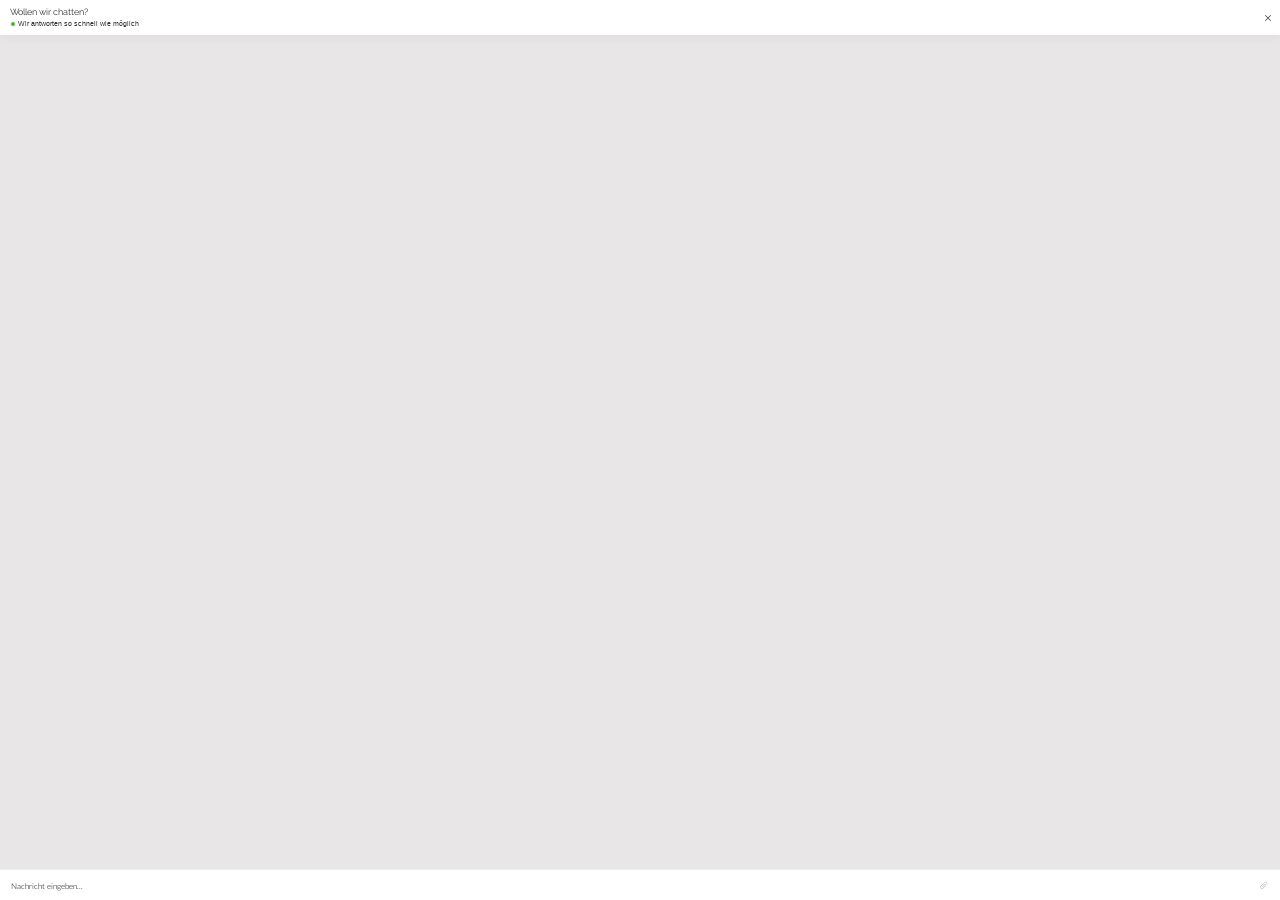
<file: docs/chat/mobile.html>
<!DOCTYPE html>
<html data-variant="mobile"><head>
<meta charset="utf-8"/>
<title>Chat</title>
<meta content="width=device-width, initial-scale=1, user-scalable=0" name="viewport"/>





<link href="../assets/71435168541ff398.css" rel="stylesheet"/>
<link href="../assets/55b9570f0637f8f0.css" rel="stylesheet"/>

<style st_depth="1" st_id="o3Qhh3A" st_runtime="0">.s1hpZ3F{outline:0}.s1B2I3O{outline:0}</style><style st_depth="1" st_id="opJYmwl" st_runtime="0">.s2C64Cm{position:relative;display:inline-block}.s2C64Cm.opJYmwl--fluid{display:block;width:100%}.s2nNmF6{background-color:#fff;border-width:1px;border-style:solid;border-color:#000;border-radius:initial;padding:initial}.sXNLpo5{width:0;height:0;border-style:solid;position:absolute;margin:5px}.s3_GXR1[data-placement*=right].s2kTir7{padding-left:5px}.s3_GXR1[data-placement*=right].s2kTir7 .sXNLpo5{border-width:5px 5px 5px 0;left:-5px;margin-left:5px;margin-right:0;border-color:transparent #000 transparent transparent}.s3_GXR1[data-placement*=left].s2kTir7{padding-right:5px}.s3_GXR1[data-placement*=left].s2kTir7 .sXNLpo5{border-width:5px 0 5px 5px;right:-5px;margin-left:0;margin-right:5px;border-color:transparent transparent transparent #000}.s3_GXR1[data-placement*=bottom].s2kTir7{padding-top:5px}.s3_GXR1[data-placement*=bottom].s2kTir7 .sXNLpo5{border-width:0 5px 5px 5px;top:-5px;margin-top:5px;margin-bottom:0;border-color:transparent transparent #000 transparent}.s3_GXR1[data-placement*=top].s2kTir7{padding-bottom:5px}.s3_GXR1[data-placement*=top].s2kTir7 .sXNLpo5{border-width:5px 5px 0 5px;bottom:-5px;margin-top:0;margin-bottom:5px;border-color:#000 transparent transparent transparent}</style><style st_depth="2" st_id="o1o3cfq" st_runtime="0">.s2DXjYZ{display:inline-flex;align-items:center;cursor:pointer}.s2w5ZJS{flex-shrink:0}.s1ud18m{flex-shrink:0}.s2DXjYZ.o1o3cfq--disabled{cursor:default}.s2DXjYZ[disabled]{pointer-events:none}</style><style st_depth="2" st_id="o38EiUW" st_runtime="0">.s14ZWgD .s2nNmF6{overflow-wrap:break-word;word-wrap:break-word;word-break:break-word}</style><style st_depth="3" st_id="o1qsEsm" st_runtime="0">.s2HdfgL{min-width:100px;border-style:solid;box-sizing:content-box;border-color:rgb(var(--wix-ui-tpa-button-main-border-color, var(--wix-color-8)));border-radius:var(--wix-ui-tpa-button-main-border-radius, 0);transition:background-color .2s ease-in-out,border-color .2s ease-in-out,color .2s ease-in-out,border-width .2s ease-in-out;--Button804215072-transparent:0, 0, 0, 0}.s2HdfgL .s3AsJ1k{margin:0 auto;text-overflow:ellipsis;white-space:nowrap;overflow:hidden}.s2HdfgL.o1qsEsm--fullWidth{width:100%;box-sizing:border-box}.s2HdfgL,.s2HdfgL.o1qsEsm---priority-5-basic{color:rgb(var(--wix-ui-tpa-button-main-text-color, var(--wix-color-1)));background-color:rgb(var(--wix-ui-tpa-button-main-background-color, var(--wix-color-5)));border-width:var(--wix-ui-tpa-button-main-border-width, 0px)}.s2HdfgL:active,.s2HdfgL.o1qsEsm---priority-5-basic:active,.s2HdfgL.o3Qhh3A--focus,.s2HdfgL.o1qsEsm---priority-5-basic.o3Qhh3A--focus,.s2HdfgL:hover,.s2HdfgL.o1qsEsm---priority-5-basic:hover{background-color:rgb(var(--wix-ui-tpa-button-hover-background-color, var(--wix-ui-tpa-button-main-background-color-rgb, var(--wix-color-5)), calc(var(--wix-ui-tpa-button-main-background-color-opacity, 1) * 0.7)));color:rgb(var(--wix-ui-tpa-button-hover-text-color, var(--wix-ui-tpa-button-main-text-color-rgb, var(--wix-color-1)), calc(var(--wix-ui-tpa-button-main-text-color-opacity, 1) * 0.7)));border-color:rgb(var(--wix-ui-tpa-button-hover-border-color, var(--wix-ui-tpa-button-main-border-color, var(--wix-color-8))))}.s2HdfgL.o1qsEsm---priority-14-basicSecondary{color:rgb(var(--wix-ui-tpa-button-main-text-color, var(--wix-color-5)));background-color:rgb(var(--wix-ui-tpa-button-main-background-color, var(--Button804215072-transparent)));border-color:rgb(var(--wix-ui-tpa-button-main-border-color, var(--wix-color-5)));border-width:var(--wix-ui-tpa-button-main-border-width, 1px)}.s2HdfgL.o1qsEsm---priority-14-basicSecondary:active,.s2HdfgL.o1qsEsm---priority-14-basicSecondary.o3Qhh3A--focus,.s2HdfgL.o1qsEsm---priority-14-basicSecondary:hover{color:rgb(var(--wix-ui-tpa-button-hover-text-color, var(--wix-ui-tpa-button-main-text-color-rgb, var(--wix-color-5)), calc(var(--wix-ui-tpa-button-main-text-color-opacity, 1) * 0.7)));border-color:rgb(var(--wix-ui-tpa-button-hover-border-color, var(--wix-ui-tpa-button-main-border-color-rgb, var(--wix-color-5)), calc(var(--wix-ui-tpa-button-main-border-color-opacity, 1) * 0.7)));background-color:rgb(var(--wix-ui-tpa-button-hover-background-color, var(--Button804215072-transparent)))}.s2HdfgL.o1qsEsm---priority-7-primary{color:rgb(var(--wix-ui-tpa-button-main-text-color, var(--wix-color-1)));background-color:rgb(var(--wix-ui-tpa-button-main-background-color, var(--wix-color-8)));border-width:var(--wix-ui-tpa-button-main-border-width, 0px)}.s2HdfgL.o1qsEsm---priority-7-primary:active,.s2HdfgL.o1qsEsm---priority-7-primary.o3Qhh3A--focus,.s2HdfgL.o1qsEsm---priority-7-primary:hover{background-color:rgb(var(--wix-ui-tpa-button-hover-background-color, var(--wix-ui-tpa-button-main-background-color-rgb, var(--wix-color-8)), calc(var(--wix-ui-tpa-button-main-background-color-opacity, 1) * 0.7)));color:rgb(var(--wix-ui-tpa-button-hover-text-color, var(--wix-ui-tpa-button-main-text-color-rgb, var(--wix-color-1)), calc(var(--wix-ui-tpa-button-main-text-color-opacity, 1) * 0.7)));border-color:rgb(var(--wix-ui-tpa-button-hover-border-color, var(--wix-ui-tpa-button-main-border-color, var(--wix-color-8))))}.s2HdfgL.o1qsEsm---priority-9-secondary{color:rgb(var(--wix-ui-tpa-button-main-text-color, var(--wix-color-8)));background-color:rgb(var(--wix-ui-tpa-button-main-background-color, var(--Button804215072-transparent)));border-color:rgb(var(--wix-ui-tpa-button-main-border-color, var(--wix-color-8)));border-width:var(--wix-ui-tpa-button-main-border-width, 1px)}.s2HdfgL.o1qsEsm---priority-9-secondary:active,.s2HdfgL.o1qsEsm---priority-9-secondary.o3Qhh3A--focus,.s2HdfgL.o1qsEsm---priority-9-secondary:hover{color:rgb(var(--wix-ui-tpa-button-hover-text-color, var(--wix-ui-tpa-button-main-text-color-rgb, var(--wix-color-8)), calc(var(--wix-ui-tpa-button-main-text-color-opacity, 1) * 0.7)));border-color:rgb(var(--wix-ui-tpa-button-hover-border-color, var(--wix-ui-tpa-button-main-border-color-rgb, var(--wix-color-8)), calc(var(--wix-ui-tpa-button-main-border-color-opacity, 1) * 0.7)))}.s2HdfgL.o1o3cfq--disabled,.s2HdfgL.o1qsEsm---priority-5-basic.o1o3cfq--disabled,.s2HdfgL.o1qsEsm---priority-7-primary.o1o3cfq--disabled{background-color:rgb(var(--wix-color-3))}.s2HdfgL.o1qsEsm---priority-14-basicSecondary.o1o3cfq--disabled,.s2HdfgL.o1qsEsm---priority-9-secondary.o1o3cfq--disabled{color:rgb(var(--wix-color-3));background-color:rgb(var(--Button804215072-transparent));border-color:rgb(var(--wix-color-3))}.s2HdfgL.o1qsEsm---size-4-tiny{padding:6px 16px;text-decoration:var(--wix-ui-tpa-button-main-text-font-text-decoration, var(--wix-font-Body-M-text-decoration));line-height:var(--wix-ui-tpa-button-main-text-font-line-height, 1.43em);font-family:var(--wix-ui-tpa-button-main-text-font-family, var(--wix-font-Body-M-family));font-size:var(--wix-ui-tpa-button-main-text-font-size, 14px);font-style:var(--wix-ui-tpa-button-main-text-font-style, var(--wix-font-Body-M-style));font-variant:var(--wix-ui-tpa-button-main-text-font-variant, var(--wix-font-Body-M-variant));font-weight:var(--wix-ui-tpa-button-main-text-font-weight, var(--wix-font-Body-M-weight))}.s2HdfgL.o1qsEsm---size-4-tiny.s2CYV9J{padding:5.5px 16px}.s2HdfgL.o1qsEsm---size-5-small{padding:7px 16px;text-decoration:var(--wix-ui-tpa-button-main-text-font-text-decoration, var(--wix-font-Body-M-text-decoration));line-height:var(--wix-ui-tpa-button-main-text-font-line-height, 1.5em);font-family:var(--wix-ui-tpa-button-main-text-font-family, var(--wix-font-Body-M-family));font-size:var(--wix-ui-tpa-button-main-text-font-size, 16px);font-style:var(--wix-ui-tpa-button-main-text-font-style, var(--wix-font-Body-M-style));font-variant:var(--wix-ui-tpa-button-main-text-font-variant, var(--wix-font-Body-M-variant));font-weight:var(--wix-ui-tpa-button-main-text-font-weight, var(--wix-font-Body-M-weight))}.s2HdfgL,.s2HdfgL.o1qsEsm---size-6-medium{padding:8px 16px;text-decoration:var(--wix-ui-tpa-button-main-text-font-text-decoration, var(--wix-font-Body-M-text-decoration));line-height:var(--wix-ui-tpa-button-main-text-font-line-height, 1.5em);font-family:var(--wix-ui-tpa-button-main-text-font-family, var(--wix-font-Body-M-family));font-size:var(--wix-ui-tpa-button-main-text-font-size, 16px);font-style:var(--wix-ui-tpa-button-main-text-font-style, var(--wix-font-Body-M-style));font-variant:var(--wix-ui-tpa-button-main-text-font-variant, var(--wix-font-Body-M-variant));font-weight:var(--wix-ui-tpa-button-main-text-font-weight, var(--wix-font-Body-M-weight))}.s2HdfgL.o1qsEsm--mobile,.s2HdfgL.o1qsEsm--mobile.o1qsEsm---size-6-medium{padding:10px 16px;text-decoration:var(--wix-ui-tpa-button-main-text-font-text-decoration, var(--wix-font-Body-M-text-decoration));line-height:var(--wix-ui-tpa-button-main-text-font-line-height, 1.44em);font-family:var(--wix-ui-tpa-button-main-text-font-family, var(--wix-font-Body-M-family));font-size:var(--wix-ui-tpa-button-main-text-font-size, 14px);font-style:var(--wix-ui-tpa-button-main-text-font-style, var(--wix-font-Body-M-style));font-variant:var(--wix-ui-tpa-button-main-text-font-variant, var(--wix-font-Body-M-variant));font-weight:var(--wix-ui-tpa-button-main-text-font-weight, var(--wix-font-Body-M-weight))}.s2HdfgL.o1qsEsm---size-5-large{padding:10px 16px;text-decoration:var(--wix-ui-tpa-button-main-text-font-text-decoration, var(--wix-font-Body-M-text-decoration));line-height:var(--wix-ui-tpa-button-main-text-font-line-height, 1.5em);font-family:var(--wix-ui-tpa-button-main-text-font-family, var(--wix-font-Body-M-family));font-size:var(--wix-ui-tpa-button-main-text-font-size, 20px);font-style:var(--wix-ui-tpa-button-main-text-font-style, var(--wix-font-Body-M-style));font-variant:var(--wix-ui-tpa-button-main-text-font-variant, var(--wix-font-Body-M-variant));font-weight:var(--wix-ui-tpa-button-main-text-font-weight, var(--wix-font-Body-M-weight))}.s2HdfgL.o1qsEsm--upgrade .s3AsJ1k{overflow:visible;text-overflow:unset;white-space:unset}.s2HdfgL.o1qsEsm--upgrade{box-sizing:border-box;line-height:1;text-overflow:ellipsis;white-space:nowrap;overflow:hidden;display:inline-flex}.s2HdfgL.o1qsEsm--upgrade.o1qsEsm--wrapContent{white-space:normal;line-height:1.3!important}.s2HdfgL.o1qsEsm--mobile.o1qsEsm--upgrade{text-decoration:var(--wix-ui-tpa-button-main-text-font-text-decoration, var(--wix-font-Body-M-text-decoration));line-height:var(--wix-ui-tpa-button-main-text-font-line-height, 1);font-family:var(--wix-ui-tpa-button-main-text-font-family, var(--wix-font-Body-M-family));font-size:var(--wix-ui-tpa-button-main-text-font-size, 14px);font-style:var(--wix-ui-tpa-button-main-text-font-style, var(--wix-font-Body-M-style));font-variant:var(--wix-ui-tpa-button-main-text-font-variant, var(--wix-font-Body-M-variant));font-weight:var(--wix-ui-tpa-button-main-text-font-weight, var(--wix-font-Body-M-weight));line-height:1}.s2HdfgL.o1qsEsm---size-4-tiny.o1qsEsm--upgrade:not(.o1qsEsm--mobile){text-decoration:var(--wix-ui-tpa-button-main-text-font-text-decoration, var(--wix-font-Body-M-text-decoration));line-height:var(--wix-ui-tpa-button-main-text-font-line-height, 1);font-family:var(--wix-ui-tpa-button-main-text-font-family, var(--wix-font-Body-M-family));font-size:var(--wix-ui-tpa-button-main-text-font-size, 14px);font-style:var(--wix-ui-tpa-button-main-text-font-style, var(--wix-font-Body-M-style));font-variant:var(--wix-ui-tpa-button-main-text-font-variant, var(--wix-font-Body-M-variant));font-weight:var(--wix-ui-tpa-button-main-text-font-weight, var(--wix-font-Body-M-weight));line-height:1}.s2HdfgL.o1qsEsm---priority-9-secondary.o1qsEsm--upgrade.o1qsEsm---size-4-tiny,.s2HdfgL.o1qsEsm---priority-14-basicSecondary.o1qsEsm--upgrade.o1qsEsm---size-4-tiny{padding:calc(9px - var(--wix-ui-tpa-button-main-border-width, 1px)) 16px}.s2HdfgL.o1qsEsm--upgrade.o1qsEsm---size-4-tiny,.s2HdfgL.o1qsEsm---priority-7-primary.o1qsEsm--upgrade.o1qsEsm---size-4-tiny,.s2HdfgL.o1qsEsm---priority-5-basic.o1qsEsm--upgrade.o1qsEsm---size-4-tiny{padding:calc(9px - var(--wix-ui-tpa-button-main-border-width, 0px)) 16px}.s2HdfgL.o1qsEsm---priority-9-secondary.o1qsEsm--upgrade.o1qsEsm--wrapContent.o1qsEsm---size-4-tiny,.s2HdfgL.o1qsEsm---priority-14-basicSecondary.o1qsEsm--upgrade.o1qsEsm--wrapContent.o1qsEsm---size-4-tiny{padding:calc(6.9px - var(--wix-ui-tpa-button-main-border-width, 1px)) 16px}.s2HdfgL.o1qsEsm--upgrade.o1qsEsm--wrapContent.o1qsEsm---size-4-tiny,.s2HdfgL.o1qsEsm---priority-7-primary.o1qsEsm--upgrade.o1qsEsm--wrapContent.o1qsEsm---size-4-tiny,.s2HdfgL.o1qsEsm---priority-5-basic.o1qsEsm--upgrade.o1qsEsm--wrapContent.o1qsEsm---size-4-tiny{padding:calc(6.9px - var(--wix-ui-tpa-button-main-border-width, 0px)) 16px}.s2HdfgL.o1qsEsm---size-5-small.o1qsEsm--upgrade:not(.o1qsEsm--mobile){text-decoration:var(--wix-ui-tpa-button-main-text-font-text-decoration, var(--wix-font-Body-M-text-decoration));line-height:var(--wix-ui-tpa-button-main-text-font-line-height, 1);font-family:var(--wix-ui-tpa-button-main-text-font-family, var(--wix-font-Body-M-family));font-size:var(--wix-ui-tpa-button-main-text-font-size, 16px);font-style:var(--wix-ui-tpa-button-main-text-font-style, var(--wix-font-Body-M-style));font-variant:var(--wix-ui-tpa-button-main-text-font-variant, var(--wix-font-Body-M-variant));font-weight:var(--wix-ui-tpa-button-main-text-font-weight, var(--wix-font-Body-M-weight));line-height:1}.s2HdfgL.o1qsEsm--upgrade.o1qsEsm---priority-9-secondary.o1qsEsm---size-5-small,.s2HdfgL.o1qsEsm--upgrade.o1qsEsm---priority-14-basicSecondary.o1qsEsm---size-5-small{padding:calc(10px - var(--wix-ui-tpa-button-main-border-width, 1px)) 16px}.s2HdfgL.o1qsEsm--upgrade.o1qsEsm---size-5-small,.s2HdfgL.o1qsEsm---priority-7-primary.o1qsEsm--upgrade.o1qsEsm---size-5-small,.s2HdfgL.o1qsEsm---priority-5-basic.o1qsEsm--upgrade.o1qsEsm---size-5-small{padding:calc(10px - var(--wix-ui-tpa-button-main-border-width, 0px)) 16px}.s2HdfgL.o1qsEsm--upgrade.o1qsEsm--wrapContent.o1qsEsm---priority-9-secondary.o1qsEsm---size-5-small,.s2HdfgL.o1qsEsm--upgrade.o1qsEsm--wrapContent.o1qsEsm---priority-14-basicSecondary.o1qsEsm---size-5-small{padding:calc(7.6px - var(--wix-ui-tpa-button-main-border-width, 1px)) 16px}.s2HdfgL.o1qsEsm--upgrade.o1qsEsm--wrapContent.o1qsEsm---size-5-small,.s2HdfgL.o1qsEsm---priority-7-primary.o1qsEsm--upgrade.o1qsEsm--wrapContent.o1qsEsm---size-5-small,.s2HdfgL.o1qsEsm---priority-5-basic.o1qsEsm--upgrade.o1qsEsm--wrapContent.o1qsEsm---size-5-small{padding:calc(7.6px - var(--wix-ui-tpa-button-main-border-width, 0px)) 16px}.s2HdfgL.o1qsEsm--upgrade.o1qsEsm---priority-9-secondary.o1qsEsm---size-5-small.o1qsEsm--mobile,.s2HdfgL.o1qsEsm--upgrade.o1qsEsm---priority-14-basicSecondary.o1qsEsm---size-5-small.o1qsEsm--mobile{padding:calc(11px - var(--wix-ui-tpa-button-main-border-width, 1px)) 16px}.s2HdfgL.o1qsEsm--upgrade.o1qsEsm---size-5-small.o1qsEsm--mobile,.s2HdfgL.o1qsEsm---priority-7-primary.o1qsEsm--upgrade.o1qsEsm---size-5-small.o1qsEsm--mobile,.s2HdfgL.o1qsEsm---priority-5-basic.o1qsEsm--upgrade.o1qsEsm---size-5-small.o1qsEsm--mobile{padding:calc(11px - var(--wix-ui-tpa-button-main-border-width, 0px)) 16px}.s2HdfgL.o1qsEsm--upgrade.o1qsEsm--wrapContent.o1qsEsm---priority-9-secondary.o1qsEsm---size-5-small.o1qsEsm--mobile,.s2HdfgL.o1qsEsm--upgrade.o1qsEsm--wrapContent.o1qsEsm---priority-14-basicSecondary.o1qsEsm---size-5-small.o1qsEsm--mobile{padding:calc(8.9px - var(--wix-ui-tpa-button-main-border-width, 1px)) 16px}.s2HdfgL.o1qsEsm--upgrade.o1qsEsm--wrapContent.o1qsEsm---size-5-small.o1qsEsm--mobile,.s2HdfgL.o1qsEsm---priority-7-primary.o1qsEsm--upgrade.o1qsEsm--wrapContent.o1qsEsm---size-5-small.o1qsEsm--mobile,.s2HdfgL.o1qsEsm---priority-5-basic.o1qsEsm--upgrade.o1qsEsm--wrapContent.o1qsEsm---size-5-small.o1qsEsm--mobile{padding:calc(8.9px - var(--wix-ui-tpa-button-main-border-width, 0px)) 16px}.s2HdfgL.o1qsEsm--upgrade:not(.o1qsEsm--mobile),.s2HdfgL.o1qsEsm---size-6-medium.o1qsEsm--upgrade:not(.o1qsEsm--mobile){text-decoration:var(--wix-ui-tpa-button-main-text-font-text-decoration, var(--wix-font-Body-M-text-decoration));line-height:var(--wix-ui-tpa-button-main-text-font-line-height, 1);font-family:var(--wix-ui-tpa-button-main-text-font-family, var(--wix-font-Body-M-family));font-size:var(--wix-ui-tpa-button-main-text-font-size, 16px);font-style:var(--wix-ui-tpa-button-main-text-font-style, var(--wix-font-Body-M-style));font-variant:var(--wix-ui-tpa-button-main-text-font-variant, var(--wix-font-Body-M-variant));font-weight:var(--wix-ui-tpa-button-main-text-font-weight, var(--wix-font-Body-M-weight));line-height:1}.s2HdfgL.o1qsEsm--upgrade.o1qsEsm---priority-9-secondary,.s2HdfgL.o1qsEsm--upgrade.o1qsEsm---priority-9-secondary.o1qsEsm---size-6-medium,.s2HdfgL.o1qsEsm--upgrade.o1qsEsm---priority-14-basicSecondary,.s2HdfgL.o1qsEsm--upgrade.o1qsEsm---priority-14-basicSecondary.o1qsEsm---size-6-medium{padding:calc(12px - var(--wix-ui-tpa-button-main-border-width, 1px)) 16px}.s2HdfgL.o1qsEsm--upgrade,.s2HdfgL.o1qsEsm--upgrade.o1qsEsm---size-6-medium,.s2HdfgL.o1qsEsm---priority-7-primary.o1qsEsm--upgrade,.s2HdfgL.o1qsEsm---priority-7-primary.o1qsEsm--upgrade.o1qsEsm---size-6-medium,.s2HdfgL.o1qsEsm---priority-5-basic.o1qsEsm--upgrade,.s2HdfgL.o1qsEsm---priority-5-basic.o1qsEsm--upgrade.o1qsEsm---size-6-medium{padding:calc(12px - var(--wix-ui-tpa-button-main-border-width, 0px)) 16px}.s2HdfgL.o1qsEsm--upgrade.o1qsEsm--wrapContent.o1qsEsm---priority-9-secondary,.s2HdfgL.o1qsEsm--upgrade.o1qsEsm--wrapContent.o1qsEsm---priority-9-secondary.o1qsEsm---size-6-medium,.s2HdfgL.o1qsEsm--upgrade.o1qsEsm--wrapContent.o1qsEsm---priority-14-basicSecondary,.s2HdfgL.o1qsEsm--upgrade.o1qsEsm--wrapContent.o1qsEsm---priority-14-basicSecondary.o1qsEsm---size-6-medium{padding:calc(9.6px - var(--wix-ui-tpa-button-main-border-width, 1px)) 16px}.s2HdfgL.o1qsEsm--upgrade.o1qsEsm--wrapContent,.s2HdfgL.o1qsEsm--upgrade.o1qsEsm--wrapContent.o1qsEsm---size-6-medium,.s2HdfgL.o1qsEsm---priority-7-primary.o1qsEsm--upgrade.o1qsEsm--wrapContent,.s2HdfgL.o1qsEsm---priority-7-primary.o1qsEsm--upgrade.o1qsEsm--wrapContent.o1qsEsm---size-6-medium,.s2HdfgL.o1qsEsm---priority-5-basic.o1qsEsm--upgrade.o1qsEsm--wrapContent,.s2HdfgL.o1qsEsm---priority-5-basic.o1qsEsm--upgrade.o1qsEsm--wrapContent.o1qsEsm---size-6-medium{padding:calc(9.6px - var(--wix-ui-tpa-button-main-border-width, 0px)) 16px}.s2HdfgL.o1qsEsm--upgrade.o1qsEsm---priority-9-secondary.o1qsEsm--mobile,.s2HdfgL.o1qsEsm--upgrade.o1qsEsm---priority-9-secondary.o1qsEsm---size-6-medium.o1qsEsm--mobile,.s2HdfgL.o1qsEsm--upgrade.o1qsEsm---priority-14-basicSecondary.o1qsEsm--mobile,.s2HdfgL.o1qsEsm--upgrade.o1qsEsm---priority-14-basicSecondary.o1qsEsm---size-6-medium.o1qsEsm--mobile{padding:calc(13px - var(--wix-ui-tpa-button-main-border-width, 1px)) 16px}.s2HdfgL.o1qsEsm--upgrade.o1qsEsm---size-6-medium.o1qsEsm--mobile,.s2HdfgL.o1qsEsm---priority-7-primary.o1qsEsm--upgrade.o1qsEsm--mobile,.s2HdfgL.o1qsEsm---priority-7-primary.o1qsEsm--upgrade.o1qsEsm---size-6-medium.o1qsEsm--mobile,.s2HdfgL.o1qsEsm---priority-5-basic.o1qsEsm--upgrade.o1qsEsm--mobile,.s2HdfgL.o1qsEsm---priority-5-basic.o1qsEsm--upgrade.o1qsEsm---size-6-medium.o1qsEsm--mobile{padding:calc(13px - var(--wix-ui-tpa-button-main-border-width, 0px)) 16px}.s2HdfgL.o1qsEsm--upgrade.o1qsEsm--wrapContent.o1qsEsm---priority-9-secondary.o1qsEsm--mobile,.s2HdfgL.o1qsEsm--upgrade.o1qsEsm--wrapContent.o1qsEsm---priority-9-secondary.o1qsEsm---size-6-medium.o1qsEsm--mobile,.s2HdfgL.o1qsEsm--upgrade.o1qsEsm--wrapContent.o1qsEsm---priority-14-basicSecondary.o1qsEsm--mobile,.s2HdfgL.o1qsEsm--upgrade.o1qsEsm--wrapContent.o1qsEsm---priority-14-basicSecondary.o1qsEsm---size-6-medium.o1qsEsm--mobile{padding:calc(10.9px - var(--wix-ui-tpa-button-main-border-width, 1px)) 16px}.s2HdfgL.o1qsEsm--upgrade.o1qsEsm--wrapContent.o1qsEsm---size-6-medium.o1qsEsm--mobile,.s2HdfgL.o1qsEsm---priority-7-primary.o1qsEsm--upgrade.o1qsEsm--wrapContent.o1qsEsm--mobile,.s2HdfgL.o1qsEsm---priority-7-primary.o1qsEsm--upgrade.o1qsEsm--wrapContent.o1qsEsm---size-6-medium.o1qsEsm--mobile,.s2HdfgL.o1qsEsm---priority-5-basic.o1qsEsm--upgrade.o1qsEsm--wrapContent.o1qsEsm--mobile,.s2HdfgL.o1qsEsm---priority-5-basic.o1qsEsm--upgrade.o1qsEsm--wrapContent.o1qsEsm---size-6-medium.o1qsEsm--mobile{padding:calc(10.9px - var(--wix-ui-tpa-button-main-border-width, 0px)) 16px}.s2HdfgL.o1qsEsm---size-5-large.o1qsEsm--upgrade:not(.o1qsEsm--mobile){text-decoration:var(--wix-ui-tpa-button-main-text-font-text-decoration, var(--wix-font-Body-M-text-decoration));line-height:var(--wix-ui-tpa-button-main-text-font-line-height, 1);font-family:var(--wix-ui-tpa-button-main-text-font-family, var(--wix-font-Body-M-family));font-size:var(--wix-ui-tpa-button-main-text-font-size, 16px);font-style:var(--wix-ui-tpa-button-main-text-font-style, var(--wix-font-Body-M-style));font-variant:var(--wix-ui-tpa-button-main-text-font-variant, var(--wix-font-Body-M-variant));font-weight:var(--wix-ui-tpa-button-main-text-font-weight, var(--wix-font-Body-M-weight));line-height:1}.s2HdfgL.o1qsEsm---size-5-large.o1qsEsm--upgrade.o1qsEsm---priority-9-secondary,.s2HdfgL.o1qsEsm---size-5-large.o1qsEsm--upgrade.o1qsEsm---priority-14-basicSecondary{padding:calc(16px - var(--wix-ui-tpa-button-main-border-width, 1px)) 16px}.s2HdfgL.o1qsEsm--upgrade.o1qsEsm---size-5-large,.s2HdfgL.o1qsEsm---priority-7-primary.o1qsEsm--upgrade.o1qsEsm---size-5-large,.s2HdfgL.o1qsEsm---priority-5-basic.o1qsEsm--upgrade.o1qsEsm---size-5-large{padding:calc(16px - var(--wix-ui-tpa-button-main-border-width, 0px)) 16px}.s2HdfgL.o1qsEsm---size-5-large.o1qsEsm--upgrade.o1qsEsm--wrapContent.o1qsEsm---priority-9-secondary,.s2HdfgL.o1qsEsm---size-5-large.o1qsEsm--upgrade.o1qsEsm--wrapContent.o1qsEsm---priority-14-basicSecondary{padding:calc(13.6px - var(--wix-ui-tpa-button-main-border-width, 1px)) 16px}.s2HdfgL.o1qsEsm--upgrade.o1qsEsm--wrapContent.o1qsEsm---size-5-large,.s2HdfgL.o1qsEsm---priority-7-primary.o1qsEsm--upgrade.o1qsEsm--wrapContent.o1qsEsm---size-5-large,.s2HdfgL.o1qsEsm---priority-5-basic.o1qsEsm--upgrade.o1qsEsm--wrapContent.o1qsEsm---size-5-large{padding:calc(13.6px - var(--wix-ui-tpa-button-main-border-width, 0px)) 16px}.s2HdfgL.o1qsEsm---size-5-large.o1qsEsm--upgrade.o1qsEsm---priority-9-secondary.o1qsEsm--mobile,.s2HdfgL.o1qsEsm---size-5-large.o1qsEsm--upgrade.o1qsEsm---priority-14-basicSecondary.o1qsEsm--mobile{padding:calc(17px - var(--wix-ui-tpa-button-main-border-width, 1px)) 16px}.s2HdfgL.o1qsEsm--upgrade.o1qsEsm---size-5-large.o1qsEsm--mobile,.s2HdfgL.o1qsEsm---priority-7-primary.o1qsEsm--upgrade.o1qsEsm---size-5-large.o1qsEsm--mobile,.s2HdfgL.o1qsEsm---priority-5-basic.o1qsEsm--upgrade.o1qsEsm---size-5-large.o1qsEsm--mobile{padding:calc(17px - var(--wix-ui-tpa-button-main-border-width, 1px)) 16px}.s2HdfgL.o1qsEsm---size-5-large.o1qsEsm--upgrade.o1qsEsm--wrapContent.o1qsEsm---priority-9-secondary.o1qsEsm--mobile,.s2HdfgL.o1qsEsm---size-5-large.o1qsEsm--upgrade.o1qsEsm--wrapContent.o1qsEsm---priority-14-basicSecondary.o1qsEsm--mobile{padding:calc(14.9px - var(--wix-ui-tpa-button-main-border-width, 1px)) 16px}.s2HdfgL.o1qsEsm--upgrade.o1qsEsm--wrapContent.o1qsEsm---size-5-large.o1qsEsm--mobile,.s2HdfgL.o1qsEsm---priority-7-primary.o1qsEsm--upgrade.o1qsEsm--wrapContent.o1qsEsm---size-5-large.o1qsEsm--mobile,.s2HdfgL.o1qsEsm---priority-5-basic.o1qsEsm--upgrade.o1qsEsm--wrapContent.o1qsEsm---size-5-large.o1qsEsm--mobile{padding:calc(14.9px - var(--wix-ui-tpa-button-main-border-width, 1px)) 16px}.s2HdfgL .s39dXdb svg:not([fill=currentColor]) path{fill:none;transition:stroke .2s ease-in-out;stroke:rgb(var(--wix-ui-tpa-button-main-text-color, var(--wix-color-1)))}.s2HdfgL:hover .s39dXdb svg:not([fill=currentColor]) path{stroke:rgb(var(--wix-ui-tpa-button-hover-text-color, var(--wix-ui-tpa-button-main-text-color-rgb, var(--wix-color-1)), calc(var(--wix-ui-tpa-button-main-text-color-opacity, 1) * 0.7)))}.s2HdfgL.o1qsEsm---priority-9-secondary .s39dXdb svg:not([fill=currentColor]) path{stroke:rgb(var(--wix-ui-tpa-button-main-text-color, var(--wix-color-8)))}.s2HdfgL.o1qsEsm---priority-9-secondary:hover .s39dXdb svg:not([fill=currentColor]) path{stroke:rgb(var(--wix-ui-tpa-button-hover-text-color, var(--wix-ui-tpa-button-main-text-color-rgb, var(--wix-color-8)), calc(var(--wix-ui-tpa-button-main-text-color-opacity, 1) * 0.7)))}.s2HdfgL.o1qsEsm---priority-14-basicSecondary .s39dXdb svg:not([fill=currentColor]) path{stroke:rgb(var(--wix-ui-tpa-button-main-text-color, var(--wix-color-5)))}.s2HdfgL.o1qsEsm---priority-14-basicSecondary:hover .s39dXdb svg:not([fill=currentColor]) path{stroke:rgb(var(--wix-ui-tpa-button-hover-text-color, var(--wix-ui-tpa-button-main-text-color-rgb, var(--wix-color-5)), calc(var(--wix-ui-tpa-button-main-text-color-opacity, 1) * 0.7)))}.s39dXdb svg{height:1.5em;width:1.5em;margin:calc(-1*(1.5em/4)) 0}.s3MEZ1v::after,.s3WUIrb::before{content:'';width:4px;height:1px;display:inline-block}.s2HdfgL .s39dXdb svg[fill=currentColor]{transition:color .2s ease-in-out;color:rgb(var(--wix-ui-tpa-button-main-text-color, var(--wix-color-1)))}.s2HdfgL:hover .s39dXdb svg[fill=currentColor]{color:rgb(var(--wix-ui-tpa-button-hover-text-color, var(--wix-ui-tpa-button-main-text-color-rgb, var(--wix-color-1)), calc(var(--wix-ui-tpa-button-main-text-color-opacity, 1) * 0.7)))}.s2HdfgL.o1qsEsm---priority-9-secondary .s39dXdb svg[fill=currentColor]{color:rgb(var(--wix-ui-tpa-button-main-text-color, var(--wix-color-8)))}.s2HdfgL.o1qsEsm---priority-9-secondary:hover .s39dXdb svg[fill=currentColor]{color:rgb(var(--wix-ui-tpa-button-hover-text-color, var(--wix-ui-tpa-button-main-text-color-rgb, var(--wix-color-8)), calc(var(--wix-ui-tpa-button-main-text-color-opacity, 1) * 0.7)))}.s2HdfgL.o1qsEsm---priority-14-basicSecondary .s39dXdb svg[fill=currentColor]{color:rgb(var(--wix-ui-tpa-button-main-text-color, var(--wix-color-5)))}.s2HdfgL.o1qsEsm---priority-14-basicSecondary:hover .s39dXdb svg[fill=currentColor]{color:rgb(var(--wix-ui-tpa-button-hover-text-color, var(--wix-ui-tpa-button-main-text-color-rgb, var(--wix-color-5)), calc(var(--wix-ui-tpa-button-main-text-color-opacity, 1) * 0.7)))}</style><style st_depth="3" st_id="o387TxX" st_runtime="0">.sqaeUOW[data-hook=popover-portal]{display:initial}.sqaeUOW .s2nNmF6{background-color:#212121;padding:4px 12px;border:1px #757575 solid;border-radius:3px;color:#fff;line-height:20px;font-family:Madefor,Helvetica Neue,Helvetica,Arial,メイリオ,meiryo,ヒラギノ角ゴ pro w3,hiragino kaku gothic pro,sans-serif;font-size:14px;-webkit-font-smoothing:auto;box-shadow:0 4px 8px 0 rgba(0,0,0,.12),0 0 4px 0 rgba(0,0,0,.1)}.s2OjiFw{display:block;position:absolute;margin:0}.s2OjiFw svg{display:block}.sqaeUOW .s3_GXR1[data-placement*=top].s3l9YJU{padding-bottom:6px}.sqaeUOW .s3_GXR1[data-placement*=bottom].s3l9YJU{padding-top:6px}.sqaeUOW .s3_GXR1[data-placement*=left].s3l9YJU{padding-right:6px}.sqaeUOW .s3_GXR1[data-placement*=right].s3l9YJU{padding-left:6px}.sqaeUOW .s3_GXR1[data-placement*=top] .s2OjiFw{bottom:-1px;width:12px;height:7px}.sqaeUOW .s3_GXR1[data-placement*=bottom] .s2OjiFw{top:-1px;width:12px;height:7px}.sqaeUOW .s3_GXR1[data-placement*=left] .s2OjiFw{right:-1px;width:7px;height:12px}.sqaeUOW .s3_GXR1[data-placement*=right] .s2OjiFw{left:-1px;width:7px;height:12px}.sqaeUOW .s3_GXR1[data-placement*=top].s29no-V{opacity:0;transform:scale(.9) translateY(3px)}.sqaeUOW .s3_GXR1[data-placement*=bottom].s29no-V{opacity:0;transform:scale(.9) translateY(-3px)}.sqaeUOW .s3_GXR1[data-placement*=left].s29no-V{opacity:0;transform:scale(.9) translateX(10px)}.sqaeUOW .s3_GXR1[data-placement*=right].s29no-V{opacity:0;transform:scale(.9) translateX(-10px)}.sqaeUOW .s3_GXR1[data-placement].s29no-V.s33uoZz{opacity:1;transition:transform 120ms cubic-bezier(.25,.46,.45,.94),applyOpacity 120ms cubic-bezier(.25,.46,.45,.94);transform:scale(1) translateY(0) translateX(0)}.sqaeUOW .s3_GXR1[data-placement].s3P75mD{opacity:1;transform:scale(1) translateY(0) translateX(0)}.sqaeUOW .s3_GXR1[data-placement].s3P75mD.sap76kQ{opacity:0;transition:transform 80ms linear,applyOpacity 80ms linear}.sqaeUOW.o387TxX---skin-5-error .s2nNmF6{background-color:#df3131;border:1px solid rgba(255,255,255,.25)}.sqaeUOW.o387TxX---skin-5-wired .s2nNmF6{background-color:rgb(var(--wix-ui-tpa-tooltip-background-color, var(--wix-color-5)));color:rgb(var(--wix-ui-tpa-tooltip-text-color, var(--wix-color-1)));border-color:rgb(var(--wix-ui-tpa-tooltip-border-color-rgb, var(--wix-ui-tpa-tooltip-background-color)),calc(var(--wix-ui-tpa-tooltip-border-color-opacity, 1)*var(--wix-color-5)))}.sqaeUOW.o387TxX---skin-5-wired .s2OjiFw path{fill:rgb(var(--wix-ui-tpa-tooltip-background-color, var(--wix-color-5)));stroke:rgb(var(--wix-ui-tpa-tooltip-border-color-rgb, var(--wix-ui-tpa-tooltip-background-color)),calc(var(--wix-ui-tpa-tooltip-border-color-opacity, 1)*var(--wix-color-5)))}.sqaeUOW.o387TxX---skin-5-wired .s2OjiFw path:first-child{stroke:none}.sqaeUOW.o387TxX---skin-5-wired .s2OjiFw path:last-child{stroke-dasharray:0 17 17}.sqaeUOW.o387TxX---skin-5-error .s2OjiFw path{fill:#df3131}</style><link crossorigin="anonymous" href="../assets/c7e533123e5207dd.css" rel="stylesheet" type="text/css"/><style wix-style="">.Title{ font:normal normal normal 46px/normal lato-light,lato,sans-serif; } .Menu{ font:normal normal normal 16px/1.4em din-next-w01-light,sans-serif; } .Page-title{ font:normal normal normal 28px/1.4em raleway,sans-serif; } .Heading-XL{ font:normal normal normal 26px/1.4em raleway,sans-serif; } .Heading-L{ font:normal normal normal 46px/normal wfont_79ea19_784df4151f6a4bfbac43f54048eeb8a9,wf_784df4151f6a4bfbac43f5404,orig_latolight; } .Heading-M{ font:normal normal normal 17px/1.4em didot-w01-italic,serif; } .Heading-S{ font:normal normal bold 16px/1.4em raleway,sans-serif; } .Body-L{ font:normal normal normal 20px/1.2em futura-lt-w01-light,sans-serif; } .Body-M{ font:normal normal normal 18px/2em lato-light,lato,sans-serif; } .Body-S{ font:normal normal normal 14px/1.4em didot-w01-italic,serif; } .Body-XS{ font:normal normal normal 12px/1.4em din-next-w01-light,sans-serif; } }</style><link href="../assets/cbc4645e81fc157a.css" id="wix-google-fonts" rel="stylesheet" type="text/css"/><style>@font-face {font-family: 'lato-light'; font-style: italic; font-weight: 400; src: url("../assets/1d65107d3369e8e9.woff2") format('woff2');font-display: swap;
}
@font-face {font-family: 'lato-light'; font-style: italic; font-weight: 700; src: url("../assets/da449b7e01ecd818.woff2") format('woff2');font-display: swap;
}
@font-face {font-family: 'lato-light'; font-style: normal; font-weight: 400; src: url("../assets/7a79621cc7345639.woff2") format('woff2');font-display: swap;
}
@font-face {font-family: 'lato-light'; font-style: normal; font-weight: 700; src: url("../assets/76d1987577ab5c41.woff2") format('woff2');font-display: swap;
}
@font-face{font-family: 'din-next-w01-light'; font-style: normal; font-weight: 400;  unicode-range: U+0401-040C, U+040E-044F, U+0451-045C, U+045E-045F, U+0490-0491, U+2116;font-display: swap;src:url("../assets/f1dc0a72c0ebb758.woff2") format("woff2");ascent-override:85.0%;descent-override:35.0%;line-gap-override:0%}
@font-face{font-family: 'din-next-w01-light'; font-style: normal; font-weight: 400;  unicode-range: U+000D, U+0100-010F, U+0111-0130, U+0132-0151, U+0154-015F, U+0162-0177, U+0179-017C, U+01FA-01FF, U+0218-021B, U+0237, U+02C9, U+02D8-02D9, U+02DB, U+02DD, U+0394, U+03A9, U+03C0, U+1E80-1E85, U+1EF2-1EF3, U+2070, U+2074-2079, U+2080-2089, U+2113, U+2126, U+212E, U+2153-2154, U+215B-215E, U+2202, U+2206, U+220F, U+2211-2212, U+2215, U+2219-221A, U+221E, U+222B, U+2248, U+2260, U+2264-2265, U+25CA, U+F8FF, U+FB00-FB04;font-display: swap;src:url("../assets/f1dc0a72c0ebb758.woff2") format("woff2");ascent-override:91.4%;descent-override:21.3%;line-gap-override:0%}
@font-face{font-family: 'din-next-w01-light'; font-style: normal; font-weight: 400;  unicode-range: U+0020-007E, U+00A0-00FF, U+0110, U+0131, U+0152-0153, U+0160-0161, U+0178, U+017D-017E, U+0192, U+02C6-02C7, U+02DA, U+02DC, U+03BC, U+2013-2014, U+2018-201A, U+201C-201E, U+2020-2022, U+2026, U+2030, U+2039-203A, U+2044, U+20AC, U+2122;font-display: swap;src:url("../assets/f1dc0a72c0ebb758.woff2") format("woff2");ascent-override:85.0%;descent-override:35.0%;line-gap-override:0%}
@font-face {font-family: 'raleway'; font-style: normal; font-weight: 700; src: url("../assets/5b6fc693fac09533.woff2") format('woff2'); unicode-range: U+0102-0103, U+0110-0111, U+0128-0129, U+0168-0169, U+01A0-01A1, U+01AF-01B0, U+1EA0-1EF9, U+20AB;font-display: swap;
}
@font-face {font-family: 'raleway'; font-style: italic; font-weight: 700; src: url("../assets/2b191abffea8c60a.woff2") format('woff2'); unicode-range: U+0102-0103, U+0110-0111, U+0128-0129, U+0168-0169, U+01A0-01A1, U+01AF-01B0, U+1EA0-1EF9, U+20AB;font-display: swap;
}
@font-face {font-family: 'raleway'; font-style: normal; font-weight: 400; src: url("../assets/5b6fc693fac09533.woff2") format('woff2'); unicode-range: U+0102-0103, U+0110-0111, U+0128-0129, U+0168-0169, U+01A0-01A1, U+01AF-01B0, U+1EA0-1EF9, U+20AB;font-display: swap;
}
@font-face {font-family: 'raleway'; font-style: italic; font-weight: 400; src: url("../assets/2b191abffea8c60a.woff2") format('woff2'); unicode-range: U+0102-0103, U+0110-0111, U+0128-0129, U+0168-0169, U+01A0-01A1, U+01AF-01B0, U+1EA0-1EF9, U+20AB;font-display: swap;
}
@font-face {font-family: 'raleway'; font-style: normal; font-weight: 700; src: url("../assets/8da53c27826fcabf.woff2") format('woff2'); unicode-range: U+0460-052F, U+1C80-1C88, U+20B4, U+2DE0-2DFF, U+A640-A69F, U+FE2E-FE2F;font-display: swap;
}
@font-face {font-family: 'raleway'; font-style: italic; font-weight: 700; src: url("../assets/2067f3e6f7121ea1.woff2") format('woff2'); unicode-range: U+0460-052F, U+1C80-1C88, U+20B4, U+2DE0-2DFF, U+A640-A69F, U+FE2E-FE2F;font-display: swap;
}
@font-face {font-family: 'raleway'; font-style: normal; font-weight: 400; src: url("../assets/8da53c27826fcabf.woff2") format('woff2'); unicode-range: U+0460-052F, U+1C80-1C88, U+20B4, U+2DE0-2DFF, U+A640-A69F, U+FE2E-FE2F;font-display: swap;
}
@font-face {font-family: 'raleway'; font-style: italic; font-weight: 400; src: url("../assets/2067f3e6f7121ea1.woff2") format('woff2'); unicode-range: U+0460-052F, U+1C80-1C88, U+20B4, U+2DE0-2DFF, U+A640-A69F, U+FE2E-FE2F;font-display: swap;
}
@font-face {font-family: 'raleway'; font-style: normal; font-weight: 700; src: url("../assets/738ece6c1b4a979e.woff2") format('woff2'); unicode-range: U+0400-045F, U+0490-0491, U+04B0-04B1, U+2116;font-display: swap;
}
@font-face {font-family: 'raleway'; font-style: italic; font-weight: 700; src: url("../assets/8e2e66268ce2b071.woff2") format('woff2'); unicode-range: U+0400-045F, U+0490-0491, U+04B0-04B1, U+2116;font-display: swap;
}
@font-face {font-family: 'raleway'; font-style: normal; font-weight: 400; src: url("../assets/738ece6c1b4a979e.woff2") format('woff2'); unicode-range: U+0400-045F, U+0490-0491, U+04B0-04B1, U+2116;font-display: swap;
}
@font-face {font-family: 'raleway'; font-style: italic; font-weight: 400; src: url("../assets/8e2e66268ce2b071.woff2") format('woff2'); unicode-range: U+0400-045F, U+0490-0491, U+04B0-04B1, U+2116;font-display: swap;
}
@font-face {font-family: 'raleway'; font-style: normal; font-weight: 700; src: url("../assets/3ead825f5e2f7c61.woff2") format('woff2'); unicode-range: U+0100-024F, U+0259, U+1E00-1EFF, U+2020, U+20A0-20AB, U+20AD-20CF, U+2113, U+2C60-2C7F, U+A720-A7FF;font-display: swap;
}
@font-face {font-family: 'raleway'; font-style: italic; font-weight: 700; src: url("../assets/89ede84122b09936.woff2") format('woff2'); unicode-range: U+0100-024F, U+0259, U+1E00-1EFF, U+2020, U+20A0-20AB, U+20AD-20CF, U+2113, U+2C60-2C7F, U+A720-A7FF;font-display: swap;
}
@font-face {font-family: 'raleway'; font-style: normal; font-weight: 400; src: url("../assets/3ead825f5e2f7c61.woff2") format('woff2'); unicode-range: U+0100-024F, U+0259, U+1E00-1EFF, U+2020, U+20A0-20AB, U+20AD-20CF, U+2113, U+2C60-2C7F, U+A720-A7FF;font-display: swap;
}
@font-face {font-family: 'raleway'; font-style: italic; font-weight: 400; src: url("../assets/89ede84122b09936.woff2") format('woff2'); unicode-range: U+0100-024F, U+0259, U+1E00-1EFF, U+2020, U+20A0-20AB, U+20AD-20CF, U+2113, U+2C60-2C7F, U+A720-A7FF;font-display: swap;
}
@font-face {font-family: 'raleway'; font-style: normal; font-weight: 700; src: url("../assets/a637e6d8534af2d3.woff2") format('woff2'); unicode-range: U+0000-00FF, U+0131, U+0152-0153, U+02BB-02BC, U+02C6, U+02DA, U+02DC, U+2000-206F, U+2074, U+20AC, U+2122, U+2191, U+2193, U+2212, U+2215, U+FEFF, U+FFFD;font-display: swap;
}
@font-face {font-family: 'raleway'; font-style: italic; font-weight: 700; src: url("../assets/feaa17e9a5b54d4d.woff2") format('woff2'); unicode-range: U+0000-00FF, U+0131, U+0152-0153, U+02BB-02BC, U+02C6, U+02DA, U+02DC, U+2000-206F, U+2074, U+20AC, U+2122, U+2191, U+2193, U+2212, U+2215, U+FEFF, U+FFFD;font-display: swap;
}
@font-face {font-family: 'raleway'; font-style: normal; font-weight: 400; src: url("../assets/a637e6d8534af2d3.woff2") format('woff2'); unicode-range: U+0000-00FF, U+0131, U+0152-0153, U+02BB-02BC, U+02C6, U+02DA, U+02DC, U+2000-206F, U+2074, U+20AC, U+2122, U+2191, U+2193, U+2212, U+2215, U+FEFF, U+FFFD;font-display: swap;
}
@font-face {font-family: 'raleway'; font-style: italic; font-weight: 400; src: url("../assets/feaa17e9a5b54d4d.woff2") format('woff2'); unicode-range: U+0000-00FF, U+0131, U+0152-0153, U+02BB-02BC, U+02C6, U+02DA, U+02DC, U+2000-206F, U+2074, U+20AC, U+2122, U+2191, U+2193, U+2212, U+2215, U+FEFF, U+FFFD;font-display: swap;
}
@font-face {
font-display: swap;
font-family: wf_784df4151f6a4bfbac43f5404;
src: url("../assets/f1dc0a72c0ebb758.woff2") format("woff2"),
url("../assets/4eeabaea6398afc0.woff") format("woff"),
url("../assets/913e2dba21d917d5.ttf") format("ttf");
}
@font-face{font-family: 'didot-w01-italic'; font-style: normal; font-weight: 400;  unicode-range: U+0000, U+0100-0130, U+0132-0151, U+0154-015F, U+0162-0177, U+0179-017C, U+01FA-01FF, U+0218-021B, U+0237, U+02C9, U+02D8-02D9, U+02DB, U+02DD, U+0394, U+03A9, U+03BC, U+03C0, U+1E80-1E85, U+1EF2-1EF3, U+2044, U+2113, U+2126, U+212E, U+2153-2154, U+215B-215E, U+2202, U+2206, U+220F, U+2211-2212, U+2215, U+2219-221A, U+221E, U+222B, U+2248, U+2260, U+2264-2265, U+25CA, U+F8FF, U+FB00-FB04;font-display: swap;src:url("../assets/f1dc0a72c0ebb758.woff2") format("woff2");ascent-override:97.4%;descent-override:29.1%;line-gap-override:0%}
@font-face{font-family: 'didot-w01-italic'; font-style: normal; font-weight: 400;  unicode-range: U+000D, U+0020-007E, U+00A0-00FF, U+0131, U+0152-0153, U+0160-0161, U+0178, U+017D-017E, U+0192, U+02C6-02C7, U+02DA, U+02DC, U+2013-2014, U+2018-201A, U+201C-201E, U+2020-2022, U+2026, U+2030, U+2039-203A, U+20AC, U+2122, U+E000, U+E002, U+E004, U+E006, U+E009, U+E00B, U+E011;font-display: swap;src:url("../assets/f1dc0a72c0ebb758.woff2") format("woff2");ascent-override:94.2%;descent-override:29.1%;line-gap-override:0%}
@font-face{font-family: 'futura-lt-w01-light'; font-style: normal; font-weight: 400;  unicode-range: U+0100-010F, U+0111-012B, U+012E-0130, U+0132-0137, U+0139-0149, U+014C-0151, U+0154-015F, U+0162-0177, U+0179-017C, U+0218-021B, U+02C9, U+02D8-02D9, U+02DB, U+02DD, U+0394, U+03A9, U+03BC, U+03C0, U+1E9E, U+20B9-20BA, U+20BC-20BD, U+2113, U+2126, U+212E, U+2202, U+2206, U+220F, U+2211-2212, U+2215, U+2219-221A, U+221E, U+222B, U+2248, U+2260, U+2264-2265, U+25CA, U+F8FF, U+FB01-FB02;font-display: swap;src:url("../assets/jost-300.woff2") format("woff2");size-adjust:66.53%;ascent-override:150.606%;descent-override:38.628%;line-gap-override:0%}
@font-face{font-family: 'futura-lt-w01-light'; font-style: normal; font-weight: 400;  unicode-range: U+0000, U+000D, U+0020-007E, U+00A0-00FF, U+0110, U+0131, U+0152-0153, U+0160-0161, U+0178, U+017D-017E, U+0192, U+0237, U+02C6-02C7, U+02DA, U+02DC, U+2013-2014, U+2018-201A, U+201C-201E, U+2020-2022, U+2026, U+2030, U+2039-203A, U+2044, U+20AC, U+2122;font-display: swap;src:url("../assets/jost-300.woff2") format("woff2");size-adjust:100.55%;ascent-override:101.246%;descent-override:30.036%;line-gap-override:0%}</style><style>:focus {
    outline: none;
}

.js-focus-visible .focus-visible:focus,
.js-focus-visible .focus-visible:focus ~ .wixSdkShowFocusOnSibling
{
    box-shadow: inset 0 0 0 1px rgba(255, 255, 255, 0.9), 0 0 1px 2px #3899EC;
}
</style><link crossorigin="anonymous" href="../assets/b0490284e3089f61.css" rel="stylesheet" type="text/css"/><script defer="True" src="../chat.js"></script></head>
<body class="js-focus-visible" style="margin: 0;">
<div dir="ltr" id="root" lang="de"><div class="wds_1_308_0_newColorsBranding__root wds_1_308_0_madefordisplay__madefordisplay wds_1_308_0_madefor__madefor"><div class="nBMXJ CBZHl +6uur RxEj4 JcsBF" data-hook="chat-widget" role="main" style=""><div data-hook="input-wrapper" style="height: 100%;"><div class="-b2Fa sTtQV" data-hook="expanded-widget"><div class="ZD7tN"><div class="_0ND2D _3-FCG" data-hook="header" style="color: rgb(54, 54, 54); background-color: rgb(255, 255, 255);"><div class="EL7o9"><h2 class="QfkqU" data-hook="title" style="font-family: raleway, HelveticaNeueW01-45Ligh;">Wollen wir chatten?</h2><div class="ooERv" data-hook="subtitle-wrapper"><div class="eTLNn" data-hook="online-indicator" style="border-color: rgb(255, 255, 255);"></div><span class="m-WA9" data-hook="subtitle">Wir antworten so schnell wie möglich</span></div></div><button aria-label="Chat minimieren" class="Toy+3 focus-visible" data-focus-visible-added="" data-hook="close-button" tabindex="0"><svg height="24" viewbox="0 0 24 24" width="24" xmlns="http://www.w3.org/2000/svg"><path d="M17.077 6l.923.923L12.923 12 18 17.077l-.923.923L12 12.923 6.923 18 6 17.077 11.076 12 6 6.923 6.923 6 12 11.077 17.077 6z" fill="currentColor" fill-rule="evenodd"></path></svg></button></div></div><div class="_2Evtw"><div class="zMUpW +eSnX widget" data-hook="chat-room"><div class="SVjcL"><div aria-label="Chat-Nachrichten" class="_0fO4D z654O" data-hook="message-list" id="chat-messages-list" style="padding: 0px 20px 20px; background-color: rgb(232, 230, 230); background-image: none; background-size: 0px 0px; background-position: center center;"><span style="font-size: 0px;"></span><span style="font-size: 0px;"></span></div></div><div class="EjIMB" data-hook="widget-input" style="font-family: lato-light, HelveticaNeueW01-45Ligh; color: rgb(0, 0, 0);"><div class="t-gKo ZN2TR" data-hook="input-keyboards"></div><div class="XXutP" data-hook="textarea-wrapper" style="border-top: 1px solid rgb(238, 238, 238);"><div class="_66+iM"><textarea aria-label="Type your message. Hit enter to submit." class="f4Efs" data-hook="input" placeholder="Nachricht eingeben..." role="textbox" style="color: rgb(0, 0, 0); box-shadow: none; height: 24px;" tabindex="0"></textarea><button aria-label="Datei anhängen" class="AfIcB zy9ej" data-hook="attachment-button" tabindex="0"><span class="LUPAo" style="color: rgb(235, 186, 77);"><span data-hook="attachment-button-style"><svg fill="currentColor" height="17px" viewbox="0 0 9 23" width="7px"><path d="M4.5,23A4.5,4.5,0,0,1,0,18.5V4.5a4.5,4.5,0,0,1,9,0H8a3.5,3.5,0,0,0-7,0v14a3.5,3.5,0,0,0,7,0v-9a1.5,1.5,0,0,0-3,0V17H4V9.5a2.5,2.5,0,0,1,5,0v9A4.5,4.5,0,0,1,4.5,23Z"></path></svg><input accept="image/*,.doc,.docx,.ppt,.pptx,.xlsx,.xls,.pdf" class="aMkyO" data-hook="file-upload-input" style="" tabindex="-1" type="file"/></span></span></button></div></div></div></div></div></div></div></div></div></div>






<textarea style="min-height: 0px !important; max-height: none !important; height: 0px !important; visibility: hidden !important; overflow: hidden !important; position: absolute !important; z-index: -1000 !important; top: 0px !important; right: 0px !important; letter-spacing: normal; line-height: normal; font-family: lato-light, HelveticaNeueW01-45Ligh; font-weight: 400; font-size: 16px; font-style: normal; tab-size: 8; text-rendering: auto; text-transform: none; width: 241px; text-indent: 0px; padding: 2px; border-width: 0px; box-sizing: border-box;"></textarea><div aria-atomic="true" aria-live="polite" role="status" style="position: absolute; left: -10000px; top: auto; width: 1px; height: 1px; overflow: hidden;"></div><template id="send-button"><button aria-label="Senden" class="AfIcB FA837" data-hook="send-button" tabindex="0"><span class="LUPAo" style="color: rgb(235, 186, 77);"><span data-hook="send-button-style" style="color: rgb(235, 186, 77);"><svg fill="currentColor" height="16px" viewbox="0 0 16 16" width="16px"><path d="M1.40926391,5.29366938 L15.6697462,0.453934265 C16.3429879,0.239515621 16.9856276,0.882771554 16.7714144,1.55665872 L11.9363152,15.8308142 C11.722102,16.5047013 10.8040452,16.6272263 10.4062206,16.0146016 L7.34603122,11.3280226 L12.057229,5.36657191 C12.2102384,5.1827845 12.0266271,4.9989971 11.8430157,5.15215327 L5.87714034,9.91898584 L1.19505066,6.85586236 C0.613614686,6.42702507 0.705420366,5.53871926 1.40926391,5.29366938 Z" fill="currentColor" transform="rotate(-45 12.3 10.382)"></path></svg></span></span></button></template></body></html>
</file>
<file: docs/assets/71435168541ff398.css>
/* fonts helvetica */

/* Original old fonts */







/* Kwazimodo temporary studio fonts */











/* New Studio fonts */









@font-face{font-family:'HelveticaNeueW01-45Ligh';src:local('HelveticaNeue-Light'),local('Helvetica Neue Light'),local('Helvetica Neue'),local('Arial'),local('Liberation Sans'),local('Roboto Light'),local('Roboto');}


































/*
This CSS resource incorporates links to font software which is
the valuable copyrighted property of Monotype Imaging and/or
its suppliers. You may not attempt to copy, install, redistribute, convert,
modify or reverse engineer this font software. Please contact Monotype Imaging
with any questions regarding Web Fonts:  http://webfonts.fonts.com
*/

/* END fonts helvetica */
</file>
